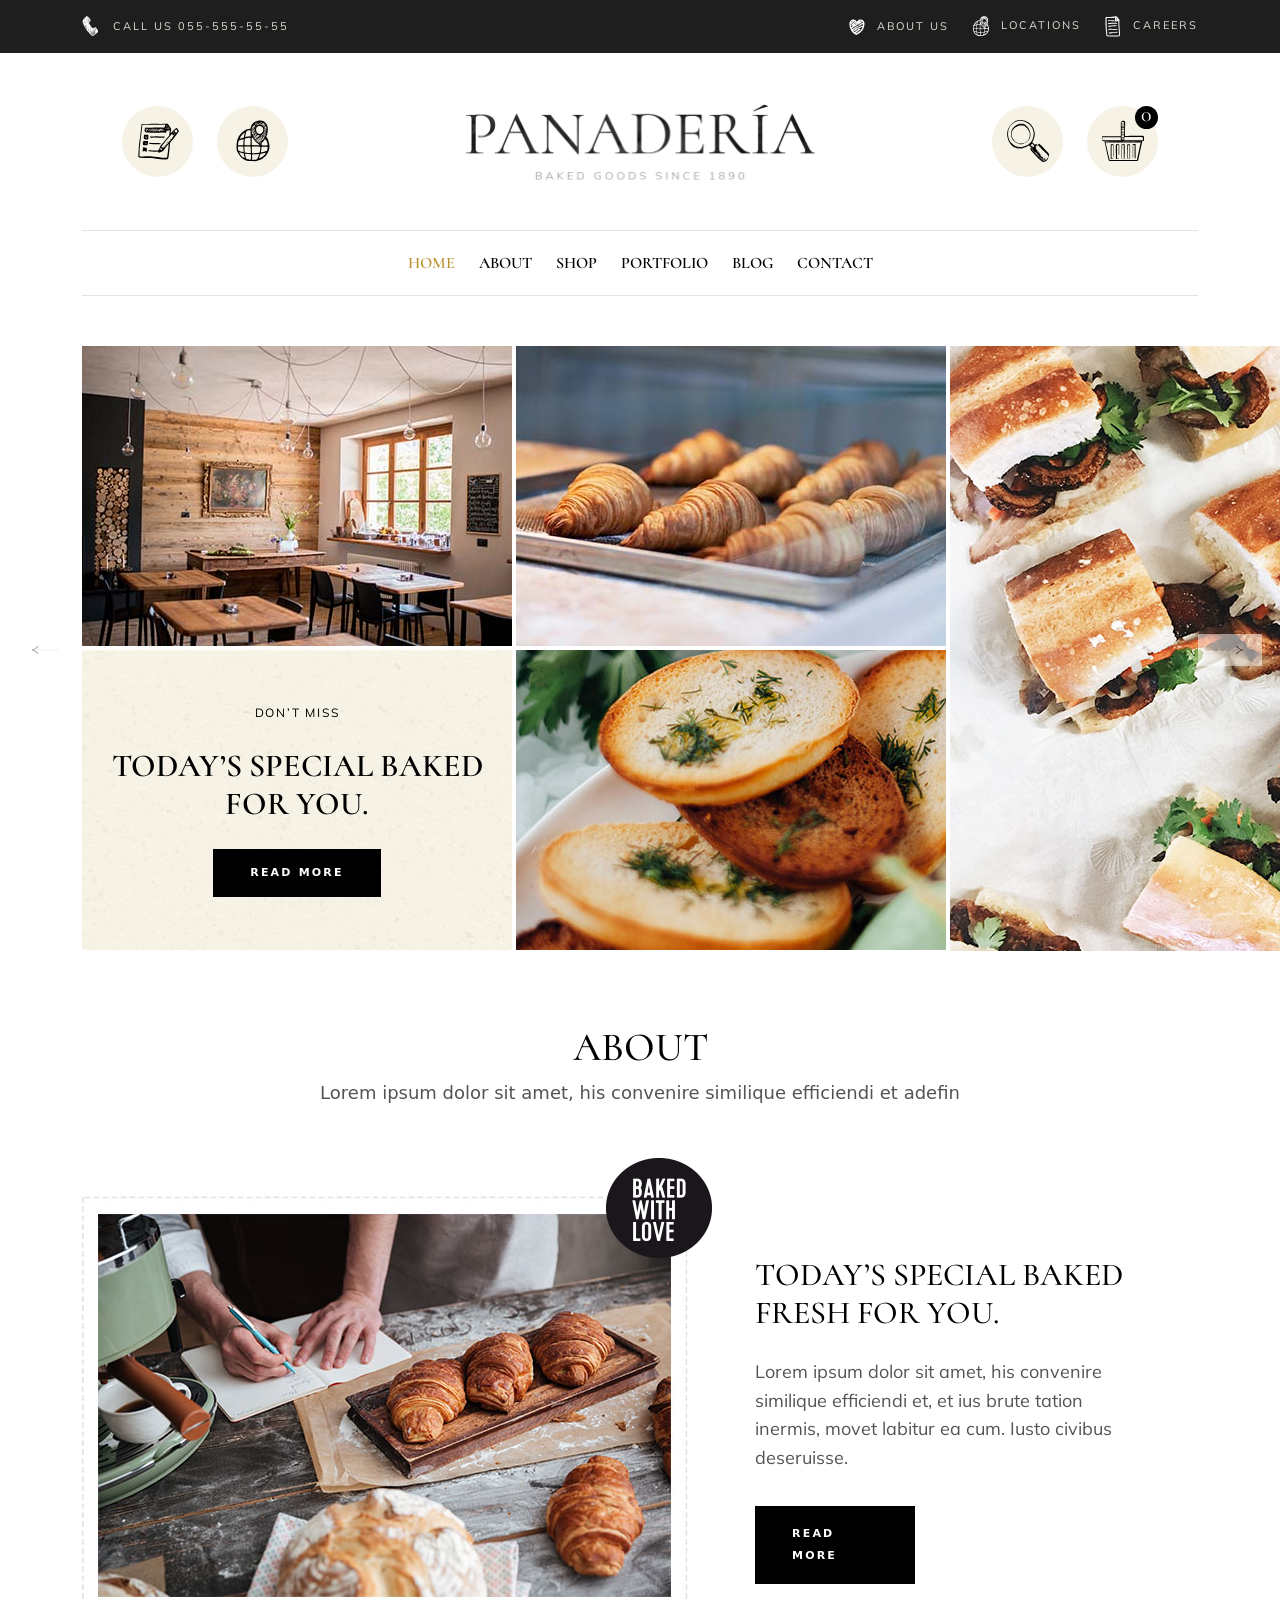
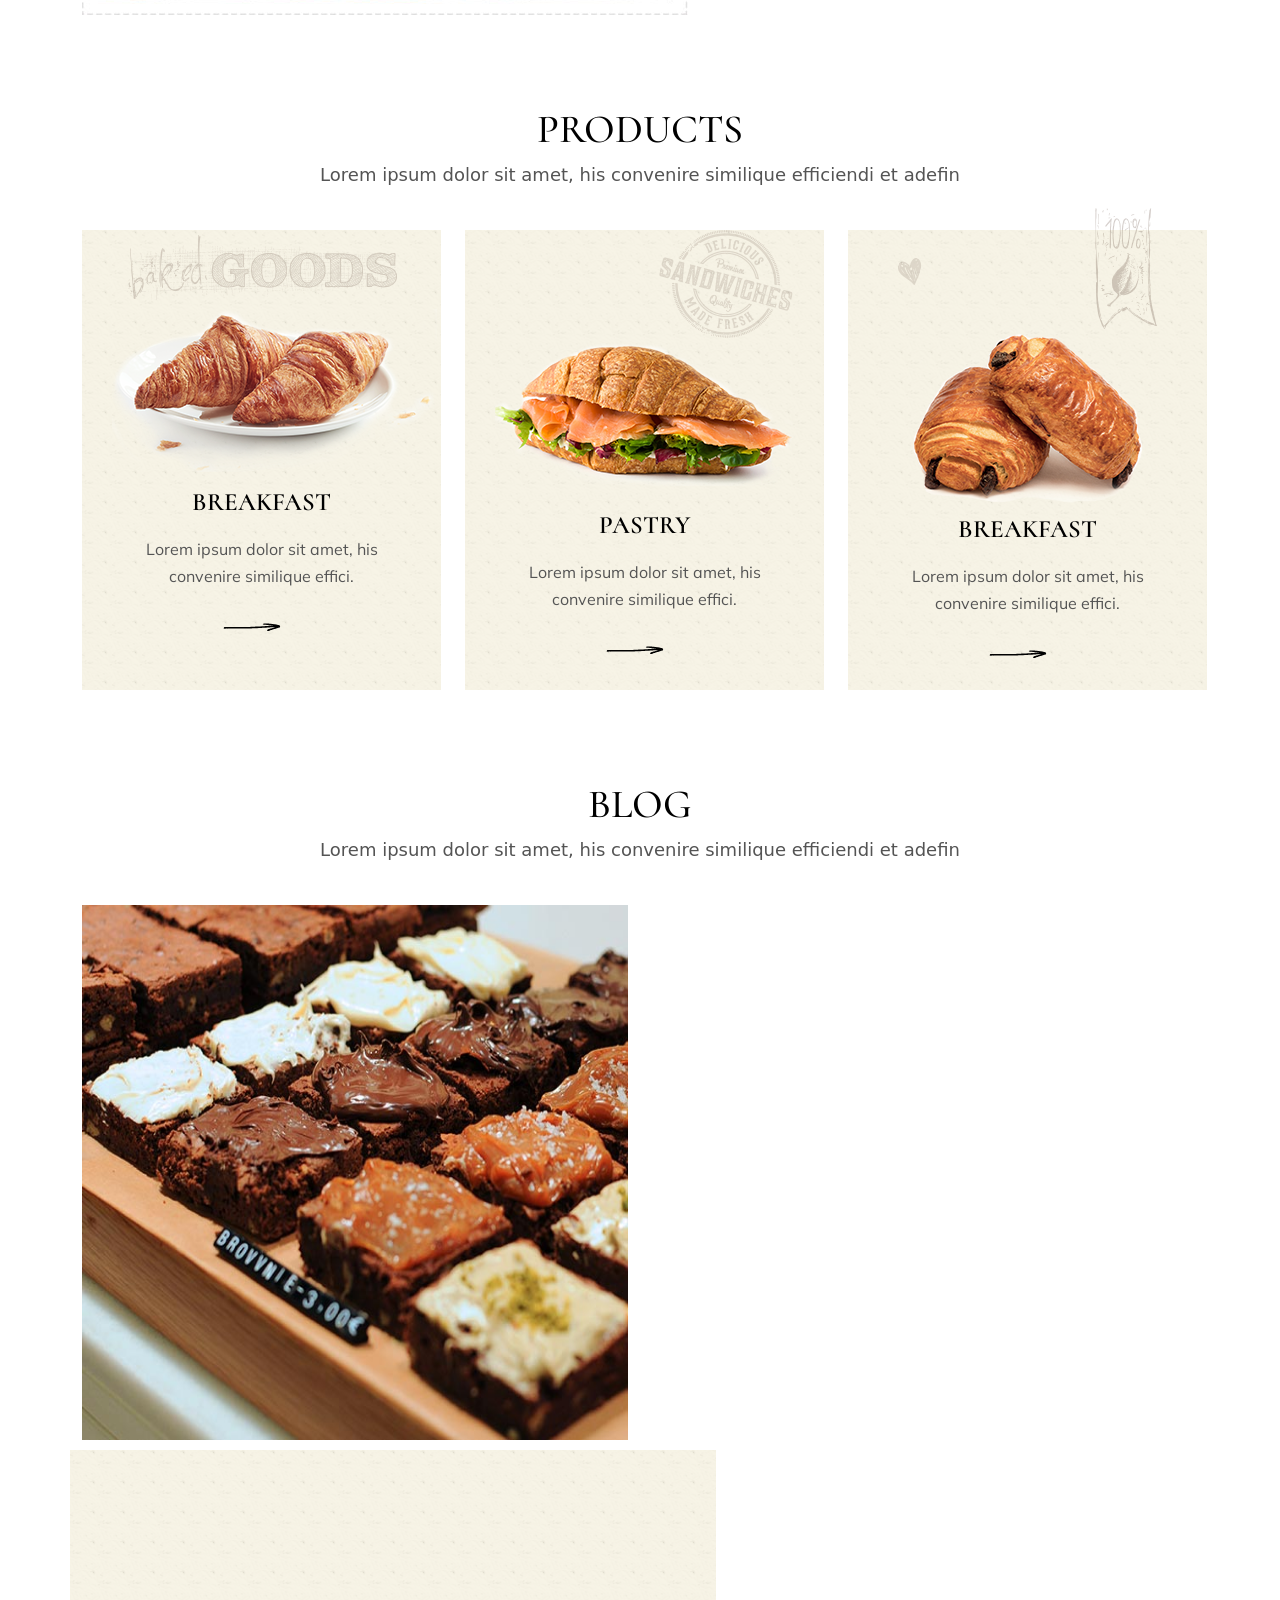
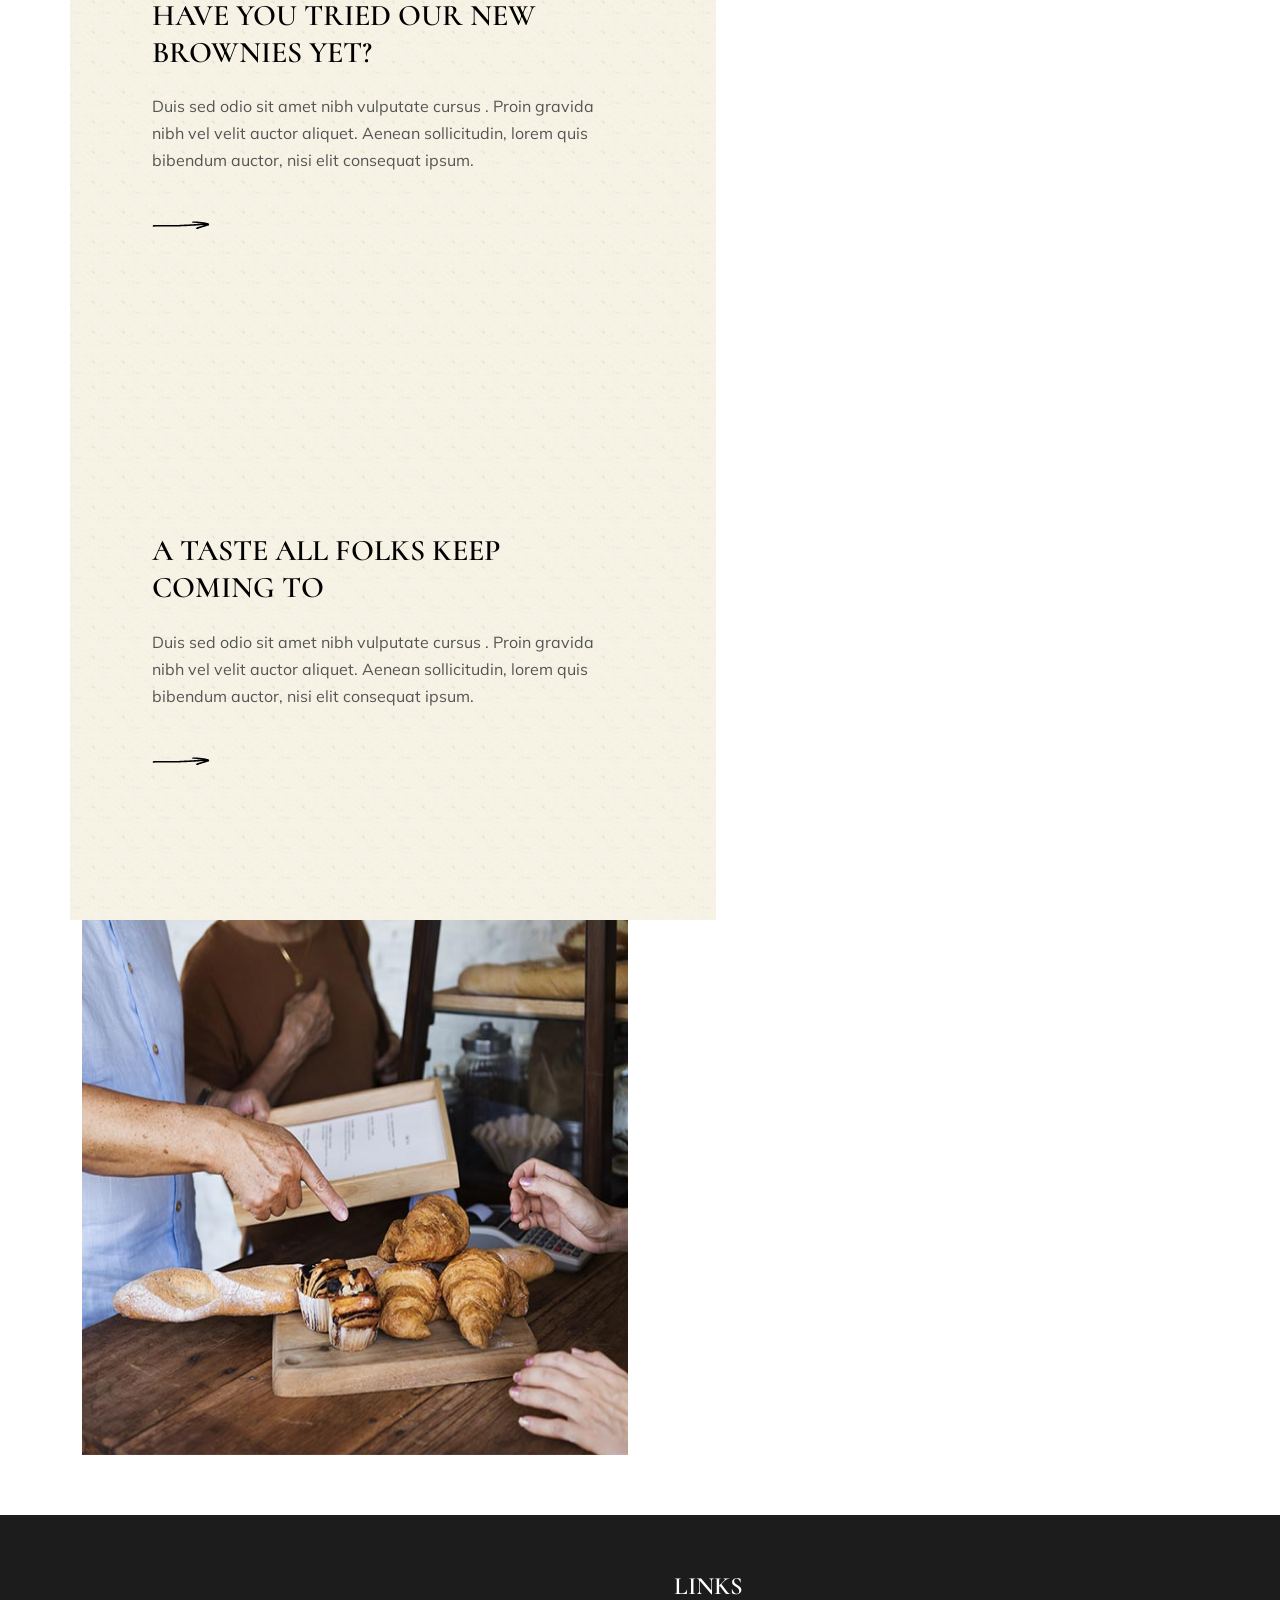
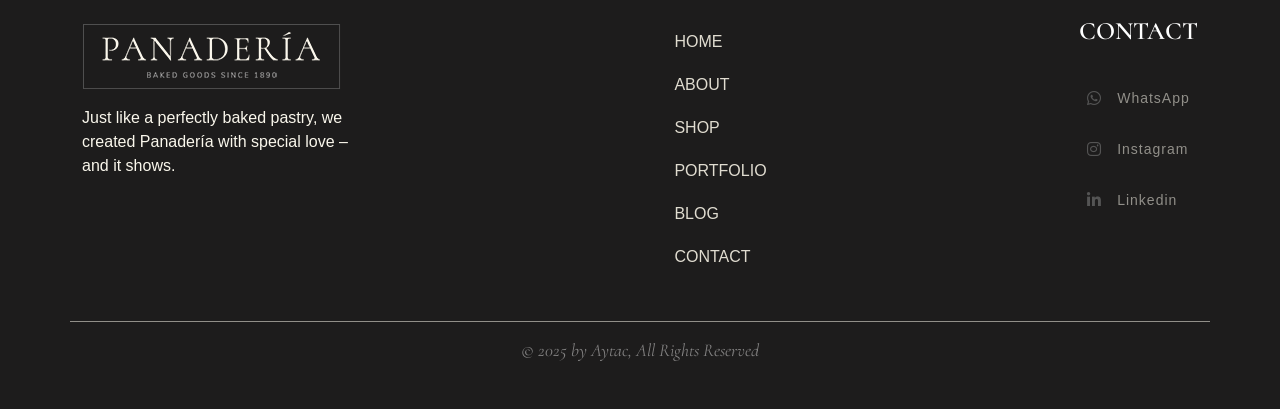
<file: index.html>
<!DOCTYPE html>
<html lang="en">
  <head>
    <meta charset="UTF-8" />
    <meta name="viewport" content="width=device-width, initial-scale=1.0" />
    <title>Panaderia - Home</title>
    <link rel="stylesheet" href="assets/css/style.css" />
    <!-- Font Awesome -->
    <link
      rel="stylesheet"
      href="https://cdnjs.cloudflare.com/ajax/libs/font-awesome/6.7.2/css/all.min.css"
      integrity="sha512-Evv84Mr4kqVGRNSgIGL/F/aIDqQb7xQ2vcrdIwxfjThSH8CSR7PBEakCr51Ck+w+/U6swU2Im1vVX0SVk9ABhg=="
      crossorigin="anonymous"
      referrerpolicy="no-referrer"
    />
    <!-- Bootstrap -->
    <link
      href="https://cdn.jsdelivr.net/npm/bootstrap@5.3.7/dist/css/bootstrap.min.css"
      rel="stylesheet"
      integrity="sha384-LN+7fdVzj6u52u30Kp6M/trliBMCMKTyK833zpbD+pXdCLuTusPj697FH4R/5mcr"
      crossorigin="anonymous"
    />
    <!-- Swiper -->
    <link
      rel="stylesheet"
      href="https://cdn.jsdelivr.net/npm/swiper@11/swiper-bundle.min.css"
    />
  </head>
  <body>
    <!-- scroll top start -->
    <button
      class="page-scroll-button d-flex align-items-center justify-content-center"
    >
      <i class="fa-solid fa-chevron-up"></i>
    </button>
    <!-- scroll top end -->

    <!-- search start -->
    <div class="search-wrapper">
      <form action="" class="d-flex align-items-center justify-content-center">
        <svg
          class="svg-search-opener"
          xmlns="http://www.w3.org/2000/svg"
          xmlns:xlink="http://www.w3.org/1999/xlink"
          x="0px"
          y="0px"
          viewBox="0 0 28 28"
          style="enable-background: new 0 0 28 28"
          xml:space="preserve"
        >
          <g>
            <path
              class="st0"
              d="M27.8,24.2c0-0.1-0.2-0.3-0.2-0.3l-0.4-0.4l-0.7-0.8l-0.3-0.4L25.9,22c-0.1-0.1-0.2-0.3-0.4-0.4l-0.4-0.3
		l-0.2-0.2l-0.2-0.2l-0.4-0.4c-0.2-0.2-0.5-0.5-0.7-0.7c-0.2-0.2-0.5-0.5-0.7-0.7l-0.7-0.8c-0.2-0.2-0.5-0.5-0.7-0.7
		c-0.2-0.2-0.5-0.5-0.8-0.7c-0.3-0.2-0.5-0.5-0.9-0.6c-0.2-0.1-0.3-0.2-0.6-0.2c-0.1,0-0.2,0-0.4,0c0,0-0.1,0-0.1,0l0,0l0,0l0,0l0,0
		l0,0c-0.1,0,0,0,0,0l0,0l-0.1,0c-0.2,0.1-0.3,0.2-0.4,0.4c0,0,0,0,0,0c0,0,0,0,0-0.1c0,0,0-0.1-0.1-0.1c0-0.1-0.1-0.1-0.1-0.2
		c0-0.1-0.1-0.1-0.1-0.2c0-0.1-0.1-0.1-0.1-0.2c-0.1-0.1-0.1-0.1-0.2-0.2c-0.1-0.1-0.1-0.1-0.2-0.2c-0.1-0.1-0.1-0.1-0.2-0.2
		c-0.1-0.1-0.1-0.1-0.2-0.2C17,15,17,15,16.9,14.9c0,0-0.1,0-0.1-0.1l0.1-0.1l0.2-0.3c0.2-0.4,0.4-0.8,0.6-1.2
		c0.1-0.3,0.2-0.6,0.3-1c0.1-0.2,0.2-0.5,0.2-0.7c0.2-0.9,0.4-1.8,0.3-2.6l0-0.3l-0.1-0.3c0-0.1,0-0.2-0.1-0.3l0-0.1l0-0.1l0-0.2
		c-0.1-0.4-0.3-0.8-0.4-1.2c-0.3-0.8-0.7-1.5-1.1-2.2c-0.2-0.3-0.5-0.7-0.7-1c-0.1-0.2-0.3-0.3-0.4-0.4c-0.1-0.1-0.1-0.1-0.2-0.2
		c-0.1-0.1-0.1-0.1-0.2-0.2c-0.6-0.5-1.3-0.9-1.9-1.2c-0.6-0.3-1.3-0.6-2-0.8C10,0,8.7-0.1,7.6,0.1c-1.1,0.2-2,0.6-2.7,1
		C4.3,1.5,3.8,1.9,3.5,2.2C3.3,2.4,3.2,2.5,3.2,2.5C3.1,2.6,3,2.7,3,2.7c0,0,0,0.1,0,0.1c0,0,0,0,0,0c0,0-0.1,0.1-0.2,0.1
		C2.7,3,2.7,3,2.6,3.1C2.5,3.2,2.4,3.3,2.4,3.4C2.3,3.5,2.2,3.6,2.1,3.7C2,3.8,1.9,3.9,1.8,4.1C1.7,4.2,1.6,4.4,1.5,4.6
		C1.3,4.9,1.1,5.3,0.9,5.7C0.7,6.1,0.5,6.6,0.4,7.1c-0.3,1.1-0.4,2.3-0.2,3.7c0.1,0.4,0.2,0.9,0.3,1.3c0.1,0.3,0.2,0.7,0.3,1
		c0.2,0.7,0.6,1.4,1,2.1c0.2,0.3,0.4,0.7,0.7,1c0.3,0.3,0.5,0.6,0.8,0.9c0.3,0.3,0.6,0.5,1,0.8C4.2,17.9,4.3,18,4.4,18
		c0.1,0.1,0.2,0.1,0.3,0.2c0.1,0,0.2,0.1,0.3,0.1c0.1,0,0.2,0.1,0.3,0.1c0.4,0.2,0.8,0.3,1.2,0.4c0.4,0.1,0.9,0.2,1.3,0.2
		c0.4,0,0.9,0,1.3,0c0.4,0,0.9-0.1,1.3-0.2c1.5-0.3,3.1-0.9,4.3-1.9c0,0,0,0,0,0c0,0.1,0.1,0.1,0.1,0.2c0,0.1,0.1,0.1,0.2,0.2
		c0.1,0.1,0.2,0.3,0.3,0.4c0.1,0.1,0.1,0.1,0.2,0.2c0.1,0.1,0.1,0.1,0.2,0.2c0.1,0.1,0.1,0.1,0.2,0.2c0.1,0,0.1,0.1,0.2,0.1
		c0,0,0,0,0.1,0c0,0,0,0,0,0c0,0,0,0,0,0c0,0,0,0,0,0c0,0,0.1,0,0.1,0c0,0,0,0,0,0l-0.3,0.2c-0.1,0-0.2,0.1-0.2,0.2
		c0,0-0.1,0.1-0.1,0.1c0,0.1-0.1,0.1-0.1,0.2c0,0.1,0,0.3,0,0.4c0,0.1,0.1,0.2,0.1,0.3c0.2,0.3,0.4,0.6,0.6,0.9
		c0.5,0.5,0.9,1,1.4,1.5c0.5,0.5,0.9,1,1.4,1.5c0.5,0.5,0.9,1,1.4,1.5l0.4,0.4l0.2,0.2l0.2,0.2l0.4,0.3l0.1,0.1l0,0l0,0l0,0l0,0l0,0
		l0.2,0.2l0.8,0.6l0.2,0.2c0.1,0.1,0.1,0.1,0.2,0.2c0,0,0.1,0.1,0.1,0.1l0.1,0.1c0.1,0.1,0.2,0.1,0.3,0.1c0.4,0.1,0.8,0.1,1.2,0
		c0.4-0.1,0.7-0.2,1.1-0.4l0.1-0.1c0,0,0.1-0.1,0.1-0.1c0,0,0.1-0.1,0.1-0.1l0,0l0,0l0,0c0.1-0.1,0.3-0.3,0.4-0.4
		c0.2-0.3,0.4-0.6,0.6-1c0.1-0.2,0.1-0.4,0.2-0.6c0-0.2,0.1-0.4,0-0.7C27.9,24.4,27.9,24.3,27.8,24.2z M3.9,17.2
		c0.1,0.1,0.3,0.2,0.4,0.3c0.1,0,0.2,0.1,0.2,0.1c0,0,0,0,0,0c0,0-0.1,0-0.1-0.1C4.2,17.4,4,17.3,3.9,17.2z M4.6,17.7
		C4.6,17.7,4.6,17.7,4.6,17.7C4.6,17.7,4.6,17.7,4.6,17.7c0,0,0.1,0,0.2,0l0.1,0c0,0,0,0.1,0,0.1C4.8,17.8,4.7,17.8,4.6,17.7z
		 M5.1,18C5.1,18,5,17.9,5,17.9c0,0,0-0.1,0-0.1c0,0,0.1,0,0.1,0C5.1,17.9,5.1,17.9,5.1,18C5.1,17.9,5.1,18,5.1,18z M5.3,18.1
		C5.3,18,5.3,18,5.3,18.1c0-0.1,0.1-0.1,0.1,0c0,0,0,0,0.1,0c0,0,0,0.1,0,0.1c0,0,0,0,0,0L5.3,18.1z M6.4,18.3c0,0,0,0.1,0,0.1
		c-0.1,0-0.2-0.1-0.3-0.1c0,0,0-0.1,0-0.1C6.2,18.3,6.3,18.3,6.4,18.3z M6,18.4c0,0-0.1,0-0.1,0c0,0,0-0.1,0-0.1c0,0,0.1,0,0.1,0
		C6,18.3,6,18.3,6,18.4z M5.7,18.1c0,0,0,0.1,0,0.1c-0.1,0-0.1,0-0.2-0.1c0,0,0,0,0-0.1c0,0,0,0,0-0.1C5.6,18.1,5.7,18.1,5.7,18.1z
		 M6.5,18.5c0,0,0-0.1,0-0.1c0.1,0,0.1,0,0.2,0c0,0,0,0.1,0,0.1c0,0,0,0-0.1,0C6.6,18.5,6.5,18.5,6.5,18.5z M7.7,18.6
		c0,0.1,0,0.1,0,0.2c-0.1,0-0.2,0-0.3,0c0-0.1,0-0.1,0-0.2C7.5,18.5,7.6,18.6,7.7,18.6z M7.3,18.5c0,0,0,0.1,0,0.2
		c-0.1,0-0.1,0-0.2,0c0-0.1,0-0.1,0-0.2C7.2,18.5,7.2,18.5,7.3,18.5z M7,18.5c0,0,0,0.1,0,0.1c-0.1,0-0.1,0-0.2,0c0,0,0-0.1,0-0.1
		C6.8,18.4,6.9,18.5,7,18.5z M7.8,18.7c0-0.1,0-0.1,0-0.2c0,0,0.1,0,0.1,0c0,0,0,0,0,0c0,0.1,0,0.1,0,0.2
		C7.9,18.7,7.9,18.7,7.8,18.7C7.8,18.7,7.8,18.7,7.8,18.7z M8.3,18.6c0,0,0,0.1,0,0.1c0,0,0,0,0,0c-0.1,0-0.1,0-0.2,0
		c0-0.1,0-0.1,0-0.2C8.1,18.6,8.2,18.6,8.3,18.6z M8.4,18.8C8.4,18.7,8.4,18.7,8.4,18.8c0-0.1,0-0.1,0-0.2c0.1,0,0.1,0,0.2,0
		c0,0,0,0.1,0.1,0.2C8.6,18.8,8.5,18.8,8.4,18.8z M8.9,18.6c0,0.1,0,0.1,0,0.2c0,0-0.1,0-0.1,0c0-0.1,0-0.1-0.1-0.2
		C8.8,18.6,8.8,18.6,8.9,18.6z M9.1,18.8C9.1,18.8,9.1,18.8,9.1,18.8C9,18.7,9,18.7,9,18.6c0.1,0,0.2,0,0.3,0c0,0,0,0.1,0,0.1
		C9.3,18.7,9.2,18.8,9.1,18.8z M10.2,18.5c0,0,0,0.1,0,0.1c-0.1,0-0.1,0-0.2,0c0,0,0,0,0,0c0,0,0-0.1,0-0.1
		C10.1,18.5,10.1,18.5,10.2,18.5z M9.9,18.5c0,0,0,0.1,0,0.1c0,0,0,0,0,0c-0.1,0-0.1,0-0.2,0c0,0,0-0.1,0-0.1
		C9.8,18.6,9.8,18.5,9.9,18.5z M9.6,18.6c0,0,0,0.1,0,0.1c0,0-0.1,0-0.1,0c0,0,0-0.1,0-0.1C9.5,18.6,9.5,18.6,9.6,18.6z M10.4,18.6
		C10.4,18.6,10.4,18.6,10.4,18.6c0,0-0.1-0.1-0.1-0.1c0.1,0,0.1,0,0.2,0c0,0,0,0.1,0,0.1C10.5,18.6,10.5,18.6,10.4,18.6z M13.7,17.3
		C13.7,17.3,13.7,17.3,13.7,17.3C13.7,17.3,13.8,17.3,13.7,17.3C13.8,17.3,13.7,17.3,13.7,17.3z M13.6,17.4
		C13.6,17.4,13.6,17.4,13.6,17.4c-0.1,0.1-0.1,0.1-0.2,0.1c0,0,0,0,0,0C13.4,17.5,13.5,17.4,13.6,17.4z M13.3,17.6
		C13.3,17.6,13.3,17.6,13.3,17.6c-0.1,0.1-0.1,0.1-0.2,0.1c0,0,0,0,0,0C13.1,17.6,13.2,17.6,13.3,17.6z M12.9,17.7
		C12.9,17.7,12.9,17.7,12.9,17.7c-0.1,0.1-0.2,0.1-0.2,0.2c0,0,0,0,0-0.1C12.7,17.8,12.8,17.8,12.9,17.7z M12.5,17.9
		C12.5,17.9,12.6,17.9,12.5,17.9c0,0.1-0.1,0.1-0.2,0.1c0,0,0,0,0-0.1C12.4,17.9,12.5,17.9,12.5,17.9z M12.2,18
		C12.2,18,12.2,18,12.2,18c0,0.1-0.1,0.1-0.1,0.1c0,0,0-0.1,0-0.1C12.1,18,12.2,18,12.2,18z M11.9,18.1C11.9,18.1,12,18.1,11.9,18.1
		c0,0.1-0.1,0.1-0.2,0.2c0,0,0-0.1-0.1-0.1C11.8,18.1,11.9,18.1,11.9,18.1z M11.6,18.2C11.6,18.2,11.6,18.3,11.6,18.2
		c0,0.1-0.2,0.2-0.3,0.2c0,0,0-0.1,0-0.1C11.4,18.3,11.5,18.2,11.6,18.2z M11.2,18.3c0,0,0,0.1,0,0.1c-0.1,0-0.1,0-0.2,0
		c0,0,0-0.1,0-0.1c0,0,0,0,0,0C11,18.3,11.1,18.3,11.2,18.3z M10.9,18.4C10.9,18.4,10.9,18.4,10.9,18.4c0,0.1,0.1,0.1,0.1,0.1
		c-0.1,0-0.2,0-0.2,0.1c0,0,0-0.1,0-0.1C10.7,18.4,10.8,18.4,10.9,18.4z M15,15.7c-1.3,1.1-2.9,1.8-4.5,2.1
		c-1.6,0.3-3.4,0.2-4.8-0.4c-0.1,0-0.2-0.1-0.3-0.1l-0.1-0.1l-0.1-0.1c-0.1,0-0.2-0.1-0.3-0.1l-0.2-0.1c-0.3-0.2-0.6-0.4-0.9-0.7
		c-0.3-0.3-0.6-0.5-0.8-0.8c-0.1-0.1-0.1-0.1-0.2-0.2c-0.1-0.1-0.1-0.1-0.2-0.2c-0.1-0.1-0.2-0.3-0.3-0.4c-0.2-0.3-0.4-0.6-0.6-0.9
		c-0.2-0.3-0.3-0.6-0.4-1c-0.2-0.6-0.4-1.3-0.5-1.9c-0.1-0.6-0.1-1.3-0.1-1.8c0-0.6,0.1-1.1,0.2-1.6C0.8,7,0.9,6.8,1,6.5
		C1,6.4,1.1,6.2,1.2,6c0.2-0.4,0.4-0.8,0.5-1.2c0.4-0.7,0.7-1.2,1-1.5c0.1-0.1,0.1-0.1,0.2-0.2C3,3.1,3,3.1,3.1,3c0,0,0.1,0,0.1-0.1
		c0,0,0.1,0,0.1,0c0,0,0,0,0.1-0.1c0,0,0,0,0,0c0,0,0,0,0,0c0.1-0.1,0.2-0.2,0.4-0.3c0.3-0.3,0.8-0.6,1.4-1c0.7-0.4,1.5-0.7,2.5-0.9
		c1-0.2,2.2-0.1,3.4,0.3C11.8,1,12.4,1.3,13,1.6c0.6,0.3,1.2,0.7,1.8,1.2C14.9,2.9,14.9,2.9,15,3c0.1,0.1,0.1,0.1,0.2,0.2
		c0.1,0.1,0.3,0.3,0.4,0.4c0.2,0.3,0.5,0.6,0.7,0.9c0.4,0.7,0.8,1.4,1,2.1c0.1,0.4,0.3,0.8,0.4,1.2l0,0.1l0,0.1l0,0.1
		c0,0.1,0.1,0.2,0.1,0.3l0,0.3l0,0.3c0,0.8-0.1,1.6-0.3,2.4c-0.1,0.4-0.2,0.8-0.4,1.2c-0.2,0.4-0.3,0.8-0.5,1.1L16.4,14l-0.2,0.3
		c-0.1,0.1-0.1,0.2-0.2,0.3c-0.1,0.1-0.1,0.2-0.2,0.2C15.6,15.1,15.3,15.4,15,15.7z M15.5,17.1c0,0-0.1-0.1-0.1-0.1
		c0.1,0,0.1,0,0.2,0C15.5,17,15.5,17.1,15.5,17.1C15.5,17.1,15.5,17.1,15.5,17.1z M15.5,16.8c-0.1,0-0.2,0-0.2,0c0,0,0,0,0,0
		c0,0,0,0-0.1-0.1c0.1,0,0.1-0.1,0.2-0.1c0,0,0.1-0.1,0.1-0.1c0,0,0,0,0,0c0,0,0,0,0.1,0C15.5,16.6,15.5,16.7,15.5,16.8z M15.6,17.2
		c0-0.1,0-0.2,0-0.2c0,0,0.1,0,0.1,0c0,0,0.1,0,0.1,0c0,0.1,0,0.2,0,0.3C15.8,17.2,15.7,17.2,15.6,17.2
		C15.7,17.2,15.6,17.2,15.6,17.2z M15.8,17.4c0,0-0.1-0.1-0.1-0.1c0,0,0.1,0,0.1,0C15.9,17.4,15.9,17.4,15.8,17.4
		C15.9,17.4,15.8,17.4,15.8,17.4z M16.2,17.8C16.2,17.8,16.2,17.8,16.2,17.8c-0.1-0.1-0.1-0.2-0.2-0.2c0,0,0,0,0,0
		c0.1,0,0.1,0,0.2,0C16.2,17.7,16.2,17.7,16.2,17.8C16.2,17.8,16.2,17.8,16.2,17.8z M16.2,17.5c-0.1,0-0.1,0-0.2,0c0,0,0,0-0.1,0
		c0-0.1,0-0.1,0-0.2c0,0,0.1,0,0.1,0c0,0,0.1,0,0.1,0C16.2,17.3,16.2,17.4,16.2,17.5z M16.3,17.6c0.1,0,0.2,0,0.2,0
		c0,0.1,0,0.1,0,0.2c0,0,0,0.1,0,0.1c0,0-0.1,0-0.1,0c0,0-0.1,0-0.1,0c0,0,0-0.1,0-0.1C16.4,17.7,16.4,17.7,16.3,17.6z M16.4,18
		c0,0,0.1,0,0.1,0c0,0,0,0,0.1,0c0,0.1,0,0.2,0,0.3c0,0,0,0,0,0c0,0,0,0-0.1-0.1c0,0,0,0-0.1-0.1C16.4,18.1,16.4,18,16.4,18z
		 M16.3,19.6C16.3,19.6,16.3,19.6,16.3,19.6C16.3,19.6,16.2,19.6,16.3,19.6C16.3,19.6,16.3,19.6,16.3,19.6
		C16.3,19.6,16.3,19.6,16.3,19.6z M16.3,19.5C16.3,19.5,16.3,19.5,16.3,19.5C16.2,19.5,16.2,19.5,16.3,19.5c-0.1-0.1-0.1-0.1,0-0.2
		c0,0,0,0,0.1,0C16.3,19.3,16.3,19.4,16.3,19.5z M16.4,19.8c0-0.1,0-0.1,0-0.2c0,0,0,0,0,0c0,0,0,0,0,0c0.1,0,0.1,0,0.2,0
		c0,0,0,0,0,0.1c0,0.1,0,0.2,0,0.2c0,0,0,0,0,0C16.5,19.9,16.5,19.9,16.4,19.8C16.4,19.9,16.4,19.9,16.4,19.8z M16.5,20
		C16.5,20,16.5,20,16.5,20c0.1,0,0.1,0,0.1,0c0,0.1,0,0.1,0,0.2C16.6,20.1,16.5,20,16.5,20z M16.6,19.4c-0.1,0-0.1,0-0.2,0
		c0-0.1,0-0.1,0-0.2c0.1,0,0.1,0,0.2,0C16.6,19.3,16.6,19.3,16.6,19.4z M16.6,19.1c-0.1,0-0.2,0-0.2,0.1c0,0,0,0,0,0l0,0
		c0,0,0,0,0,0l0.2-0.2c0,0,0,0,0,0C16.7,18.9,16.7,19,16.6,19.1z M16.6,17C16.6,17,16.6,17,16.6,17c0,0-0.1,0.1-0.1,0.3
		c0,0.1,0,0.1,0,0.2c-0.1,0-0.1,0-0.2,0c0-0.1,0-0.2,0-0.2c0-0.1,0-0.2,0-0.2c0,0,0,0,0,0c0,0,0,0,0,0c0,0,0,0.1,0,0.2
		c0,0-0.1,0-0.1,0c0,0-0.1,0-0.1,0c0-0.1,0-0.2,0-0.3c0.1,0,0.1,0,0.2,0c0.1,0,0.2,0,0.2,0l0,0c0,0,0,0,0,0c0,0,0,0,0,0
		c0,0-0.1,0-0.2,0c-0.1,0-0.1,0-0.2,0c0-0.1,0-0.2,0-0.2c0,0,0,0,0,0c0,0,0,0,0,0c0,0,0,0.1,0,0.2c0,0-0.1,0-0.1,0c0,0,0,0-0.1,0
		c0-0.1,0-0.2,0-0.3c0.1,0,0.1,0,0.2,0c0.1,0,0.1,0,0.1,0c0,0,0,0,0,0c0,0,0,0,0,0c0,0,0,0-0.1,0c-0.1,0-0.1,0-0.2,0c0,0,0,0,0,0
		c0.2-0.2,0.5-0.5,0.7-0.7c0.1-0.1,0.1-0.2,0.2-0.3c0,0,0.1-0.1,0.1-0.1c0,0,0,0,0,0c0,0.1,0.1,0.1,0.1,0.2c0,0.1,0.1,0.1,0.1,0.2
		c0.1,0.1,0.2,0.3,0.3,0.4c0.1,0.1,0.1,0.1,0.2,0.2c0.1,0.1,0.1,0.1,0.2,0.2c0.1,0.1,0.1,0.1,0.2,0.2c0.1,0.1,0.1,0.1,0.2,0.1
		c0,0,0.1,0.1,0.1,0.1c0,0-0.1,0.1-0.1,0.1c-0.3,0.3-0.6,0.6-0.9,0.9c0,0-0.1,0-0.1,0c-0.1,0-0.1,0-0.2,0c0,0,0-0.1,0-0.1
		c0-0.1,0-0.1,0-0.2c0,0,0,0,0,0c0.1,0,0.2,0,0.2,0l0,0c0,0,0,0,0,0c0,0,0,0,0,0c0,0-0.1,0-0.2,0c0,0,0,0,0,0c0-0.1,0-0.2,0-0.2
		C16.7,17.1,16.7,17,16.6,17C16.7,17,16.7,17,16.6,17z M16.7,18c0.1,0,0.2,0,0.2,0c0,0,0,0,0,0c-0.1,0.1-0.2,0.2-0.3,0.3
		C16.7,18.2,16.7,18.1,16.7,18z M16.9,19.5c0,0.1,0,0.1,0,0.2c0,0,0,0.1,0,0.1c0,0,0,0-0.1,0c0,0-0.1,0-0.1,0c0-0.1,0-0.1,0-0.2
		c0,0,0-0.1,0-0.1C16.8,19.5,16.9,19.5,16.9,19.5z M16.7,19.4c0-0.1,0-0.1,0-0.2c0,0,0,0,0,0c0.1,0,0.1,0,0.2-0.1c0,0.1,0,0.1,0,0.2
		c0,0,0,0,0,0C16.9,19.4,16.8,19.4,16.7,19.4z M16.7,19.9c0,0,0.1,0,0.1,0c0,0,0,0,0.1,0c0,0,0,0.1,0,0.1c0,0,0,0,0,0.1
		c-0.1,0-0.2,0-0.2,0C16.7,20.1,16.7,20,16.7,19.9z M17,20.5C16.9,20.5,16.9,20.4,17,20.5c-0.1-0.1-0.2-0.2-0.2-0.2
		c0.1,0,0.1,0,0.2,0C17,20.3,17,20.4,17,20.5C17,20.5,17,20.5,17,20.5z M17.1,20c0,0,0-0.1,0-0.1c0.1,0,0.1,0,0.2,0c0,0,0.1,0,0.1,0
		c0,0,0,0.1,0,0.1c0,0,0,0.1,0,0.1C17.2,20.1,17.1,20.1,17.1,20C17.1,20.1,17.1,20,17.1,20z M17.1,20.2c0.1,0,0.2,0,0.2,0
		c0,0.1,0,0.1,0,0.2c-0.1,0-0.1,0-0.2,0C17.1,20.4,17.1,20.3,17.1,20.2z M17.1,20.6C17.1,20.6,17.1,20.6,17.1,20.6
		c0.1,0,0.1,0,0.2-0.1c0,0,0,0,0,0c0,0.1,0,0.2,0,0.2C17.2,20.7,17.2,20.7,17.1,20.6z M17.4,20.6C17.4,20.6,17.4,20.5,17.4,20.6
		c0.1-0.1,0.2-0.1,0.3-0.1c0,0.1,0,0.2,0,0.3c-0.1,0-0.1,0-0.2,0c0,0-0.1,0-0.1,0C17.4,20.8,17.4,20.7,17.4,20.6z M17.6,21.1
		c-0.1,0-0.1-0.1-0.2-0.1c0,0,0,0,0.1,0c0,0,0.1,0,0.1,0C17.7,21,17.7,21.1,17.6,21.1L17.6,21.1z M18,21.5l-0.2-0.2c0,0,0,0,0,0
		c0.1,0,0.1,0,0.2,0C18,21.3,18,21.4,18,21.5z M18,20.9c0,0.1,0,0.1,0,0.2c-0.1,0-0.1,0-0.2,0c0-0.1,0-0.2,0-0.2
		C17.9,20.9,17.9,20.9,18,20.9C18,20.9,18,20.9,18,20.9z M18.1,20.9C18.1,20.9,18.1,20.9,18.1,20.9C18.1,20.9,18.1,20.9,18.1,20.9
		c0.1,0,0.2-0.1,0.2-0.1c0,0.1,0,0.2,0,0.2c-0.1,0-0.1,0-0.2,0C18.1,21,18.1,21,18.1,20.9z M18.1,21.5c0-0.1,0-0.2,0-0.2
		c0,0,0,0,0,0c0.1,0,0.1,0,0.2,0c0,0,0,0,0,0c0,0.1,0,0.2,0,0.2c0,0,0,0,0,0C18.3,21.5,18.2,21.5,18.1,21.5
		C18.1,21.5,18.1,21.5,18.1,21.5z M18.1,21.6c0.1,0,0.1,0,0.2,0c0,0.1,0,0.2,0,0.2L18.1,21.6z M18.5,21.6
		C18.5,21.6,18.5,21.6,18.5,21.6c0.2,0,0.2-0.1,0.2-0.1c0,0,0,0,0,0c0,0,0,0,0,0c0,0,0,0-0.1,0c0,0-0.1,0-0.1,0c0-0.1,0-0.1,0-0.2
		c0,0,0,0,0,0c0.1,0,0.1,0,0.2,0c0.1,0,0.1,0,0.2,0c0,0,0,0.1,0,0.2c0,0.1,0,0.3,0,0.5c0,0-0.1,0-0.1,0c-0.1,0-0.1,0-0.2,0
		C18.5,21.7,18.5,21.6,18.5,21.6z M18.8,22.2c-0.1-0.1-0.2-0.2-0.3-0.3c0,0,0,0,0-0.1c0,0,0.1,0,0.2,0c0,0,0.1,0,0.1,0c0,0,0,0,0,0
		C18.8,22,18.8,22.1,18.8,22.2C18.8,22.2,18.8,22.2,18.8,22.2z M18.9,21.9C18.9,21.9,18.9,21.9,18.9,21.9c0.1,0,0.2,0,0.3,0
		c0,0,0,0,0,0c0,0.1,0,0.2,0,0.3c0,0,0,0,0,0.1c0,0,0,0,0,0c-0.1,0-0.1,0-0.2,0c0,0-0.1,0-0.1,0C18.9,22.1,18.9,22,18.9,21.9z
		 M18.9,22.4C18.9,22.4,18.9,22.3,18.9,22.4c0-0.1,0.1-0.1,0.1-0.1c0.1,0,0.1,0,0.2,0c0,0,0,0,0,0c0,0.1,0,0.2,0,0.3
		c0,0-0.1,0-0.1,0C19.1,22.5,19,22.4,18.9,22.4z M19.2,22.7C19.2,22.7,19.3,22.7,19.2,22.7C19.3,22.7,19.3,22.7,19.2,22.7
		C19.3,22.7,19.2,22.7,19.2,22.7z M19.4,22.3c0.1,0,0.1,0,0.2,0c0.1,0,0.1,0,0.1,0c0,0,0,0,0,0c0,0,0,0,0,0c0,0-0.1,0-0.2,0
		c0,0-0.1,0-0.2,0c0,0,0,0,0-0.1c0-0.1,0-0.2,0-0.3c0.1,0,0.3,0,0.4,0c0,0,0,0.1,0,0.3c0,0.1,0,0.3,0,0.5c-0.1,0-0.3,0-0.4,0
		C19.4,22.5,19.4,22.4,19.4,22.3z M19.4,22.8c0,0,0-0.1,0-0.1c0.1,0,0.2,0,0.4,0c0,0.1,0,0.2,0,0.4c0,0-0.1,0-0.1,0c0,0-0.1,0-0.1,0
		C19.5,23,19.5,22.9,19.4,22.8z M19.8,23.3c0,0-0.1-0.1-0.1-0.1c0,0,0,0,0,0c0,0,0.1,0,0.1,0C19.8,23.2,19.8,23.2,19.8,23.3
		C19.8,23.2,19.8,23.2,19.8,23.3L19.8,23.3z M19.9,22.2C19.9,22.2,19.9,22.2,19.9,22.2c0.2,0,0.3,0,0.4,0c0,0.1,0,0.2,0,0.3
		c-0.1,0-0.2,0-0.4,0C19.9,22.4,19.9,22.3,19.9,22.2z M19.9,22.6c0.1,0,0.3,0,0.4,0c0,0.1,0,0.2,0,0.3c0,0,0,0.1,0,0.1
		c-0.1,0-0.2,0-0.3,0c0,0-0.1,0-0.1,0C19.9,22.9,19.9,22.8,19.9,22.6z M20,23.4L20,23.4c-0.1-0.1-0.1-0.2-0.1-0.2c0,0,0-0.1,0-0.1
		c0,0,0.1,0,0.1,0c0.1,0,0.2,0,0.3,0c0,0.1,0,0.2,0,0.3C20.2,23.4,20.2,23.4,20,23.4C20.1,23.4,20,23.4,20,23.4z M20.3,23.7
		l-0.2-0.2c0,0,0,0,0,0c0.1,0,0.2,0,0.2,0C20.4,23.6,20.4,23.7,20.3,23.7C20.4,23.7,20.3,23.7,20.3,23.7z M20.4,23.1
		c0.1,0,0.2,0,0.3,0c0,0.1,0,0.2,0,0.3c0,0-0.1,0-0.1,0c-0.1,0-0.1,0-0.2,0C20.5,23.3,20.4,23.2,20.4,23.1z M20.5,23.5
		c0.1,0,0.1,0,0.2,0c0,0,0.1,0,0.1,0c0,0.1,0,0.1,0,0.2c0,0,0,0,0,0.1c-0.1,0-0.2,0-0.3,0C20.5,23.6,20.5,23.6,20.5,23.5z
		 M20.7,24.1L20.5,24c0,0,0-0.1,0-0.1c0.1,0,0.2,0,0.3,0c0,0.1,0,0.2,0,0.3C20.8,24.1,20.8,24.1,20.7,24.1z M20.8,24.3
		C20.8,24.3,20.9,24.3,20.8,24.3C20.9,24.3,20.9,24.3,20.8,24.3L20.8,24.3z M20.9,23.8c0.1,0,0.2,0,0.2,0c0,0,0,0,0,0c0,0,0,0,0,0
		l0,0C21.1,23.7,21,23.7,20.9,23.8c0-0.1,0-0.1,0-0.2c0-0.1,0-0.1,0-0.2c0.1,0,0.2,0,0.3,0c0,0.1,0,0.1,0,0.2c0,0.1,0,0.3,0,0.5
		c-0.1,0-0.2,0-0.3,0C21,24,21,23.9,20.9,23.8z M21,24.5C21,24.4,21,24.4,21,24.5c0-0.1,0-0.2,0-0.2c0.1,0,0.2,0,0.3,0
		c0,0.1,0,0.1,0,0.2c0,0.1,0,0.1,0,0.2c-0.1,0-0.1,0-0.2,0L21,24.5z M21.2,24.7L21.2,24.7C21.3,24.7,21.3,24.7,21.2,24.7
		C21.3,24.7,21.3,24.7,21.2,24.7L21.2,24.7z M21.5,24.9c0-0.1,0-0.1,0-0.2c0,0,0,0,0,0c0.1,0,0.2,0,0.3,0c0,0,0,0,0,0.1
		c0,0.1,0,0.2,0,0.2C21.7,25,21.6,25,21.5,24.9L21.5,24.9z M21.8,25.2l-0.1-0.1c0,0,0.1,0,0.1,0c0,0,0,0,0,0
		C21.8,25.1,21.8,25.2,21.8,25.2L21.8,25.2z M22,25.4L22,25.4L22,25.4c-0.1-0.2-0.1-0.3-0.1-0.4c0,0,0.1,0,0.1,0c0.1,0,0.1,0,0.2,0
		c0,0.1,0,0.1,0,0.2c0,0.1,0,0.1,0,0.2c0,0,0,0,0,0C22.1,25.4,22.1,25.4,22,25.4z M22.1,25.5c0,0,0.1,0,0.1,0c0,0,0,0,0,0
		c0,0,0,0,0,0.1c0,0,0,0,0,0.1L22.1,25.5z M22.3,25.2c0-0.1,0-0.1,0-0.2c0.1,0,0.2,0,0.2,0c0,0,0,0,0,0c0,0,0,0,0,0
		c0,0.1,0,0.2,0,0.4c0,0-0.1,0-0.1,0c-0.1,0-0.1,0-0.2,0c0,0,0,0,0,0C22.4,25.3,22.3,25.3,22.3,25.2z M22.4,25.8L22.4,25.8
		L22.4,25.8c-0.1-0.1-0.1-0.2-0.1-0.3c0,0,0,0,0,0c0.1,0,0.1,0,0.2,0c0,0,0.1,0,0.1,0c0,0,0,0.1,0,0.1c0,0.1,0,0.1,0,0.2
		C22.6,25.8,22.5,25.8,22.4,25.8L22.4,25.8z M22.6,25.9c0,0,0.1,0,0.1,0c0,0,0,0,0,0c0,0,0,0.1,0,0.1L22.6,25.9z M22.8,25.6
		c0,0,0-0.1,0-0.1c0,0,0.1,0,0.1,0c0,0,0.1,0,0.1,0c0,0,0,0.1,0,0.2c0,0,0,0.1,0,0.1c0,0-0.1,0-0.1,0c-0.1,0-0.1,0-0.2,0
		c0,0,0,0,0,0C22.8,25.7,22.8,25.7,22.8,25.6z M22.9,26.2l-0.1-0.1c0-0.1,0-0.1,0-0.2c0,0,0,0,0,0c0.1,0,0.1,0,0.2,0
		c0,0,0.1,0,0.1,0c0,0.1,0,0.2,0,0.3c0,0,0,0,0,0c0,0,0,0-0.1,0C23,26.2,23,26.2,22.9,26.2z M23.1,26.3
		C23.1,26.3,23.1,26.3,23.1,26.3C23.1,26.3,23.1,26.3,23.1,26.3c0.1,0,0.1,0.1,0.1,0.1L23.1,26.3z M23.2,25.6c0-0.1,0-0.2,0-0.2
		c0.2,0,0.3-0.1,0.4-0.1c0,0.1,0,0.2,0,0.3c-0.1,0-0.2,0-0.3,0c0,0-0.1,0-0.1,0C23.2,25.7,23.2,25.6,23.2,25.6z M23.3,26.1
		c0-0.1,0-0.2,0-0.3c0,0,0.1,0,0.1,0c0.1,0,0.2,0,0.2-0.1c0,0.1,0,0.1,0,0.2c0,0.1,0,0.1,0,0.2c0,0-0.1,0-0.1,0
		C23.5,26.1,23.4,26.1,23.3,26.1C23.3,26.2,23.3,26.1,23.3,26.1z M23.4,26.6l-0.1-0.1c0-0.1,0-0.1,0-0.2c0.1,0,0.2,0,0.3,0
		c0.1,0,0.1,0,0.1,0c0,0.1,0,0.2,0,0.3c0,0-0.1,0-0.1,0C23.5,26.6,23.5,26.6,23.4,26.6z M23.7,26.8l-0.2-0.1c0,0,0.1,0,0.1,0
		c0,0,0.1,0,0.1,0C23.7,26.7,23.7,26.8,23.7,26.8C23.7,26.8,23.7,26.8,23.7,26.8z M23.9,26.9C23.9,26.9,23.9,26.9,23.9,26.9
		c0-0.1,0-0.2,0-0.2c0.1,0,0.2,0,0.3,0c0,0,0,0,0,0.1c0,0.1,0,0.1,0,0.2c-0.1,0-0.1,0-0.2,0C24,26.9,23.9,26.9,23.9,26.9z
		 M24.3,27.1c-0.1,0-0.1,0-0.2-0.1L24,27c0,0,0,0,0,0c0.1,0,0.2,0,0.2,0C24.2,27,24.3,27.1,24.3,27.1C24.3,27.1,24.3,27.1,24.3,27.1
		z M24.4,27.2c0-0.1,0-0.1,0-0.2c0,0,0,0,0,0c0.1,0,0.2-0.1,0.2-0.1l0,0c0,0,0,0,0,0c0,0,0,0,0,0c0,0-0.1,0-0.2,0c0,0,0,0,0,0
		c0-0.1,0-0.1,0-0.2c0,0,0,0,0-0.1c0,0,0,0,0.1,0c0.1,0,0.2,0,0.3,0c0,0.1,0,0.3,0,0.5c0,0,0,0.1,0,0.1
		C24.6,27.2,24.5,27.2,24.4,27.2z M24.8,26.3C24.8,26.3,24.7,26.3,24.8,26.3C24.7,26.2,24.7,26.3,24.8,26.3c-0.1,0-0.1,0.1-0.1,0.2
		c-0.1,0-0.2,0-0.3,0c0,0,0,0-0.1,0c0-0.1,0-0.2,0-0.3c0.1,0,0.2,0,0.3,0c0.2,0,0.3-0.1,0.4-0.1c0,0,0.1,0,0.1,0c0,0.1,0,0.2,0,0.4
		c-0.1,0-0.2,0-0.3,0C24.8,26.3,24.8,26.3,24.8,26.3z M25.1,27.2c-0.1,0-0.1,0-0.2,0c0,0,0-0.1,0-0.1c0-0.2,0-0.4-0.1-0.5
		c0.1,0,0.2,0,0.3-0.1c0,0.1,0,0.2,0,0.3c-0.1,0-0.2,0.1-0.2,0.1c0,0,0,0,0,0c0,0,0,0,0,0c0,0,0.1,0,0.2,0c0,0,0,0,0,0.1
		c0,0.1,0,0.1,0,0.2C25.2,27.1,25.1,27.1,25.1,27.2z M25.3,27.1c0,0,0-0.1,0-0.2c0,0,0,0,0-0.1c0.1,0,0.3,0,0.4-0.1c0,0,0,0.1,0,0.1
		C25.6,27,25.5,27,25.3,27.1z M25.9,26.8C25.9,26.8,25.9,26.8,25.9,26.8C25.9,26.8,25.9,26.8,25.9,26.8L25.9,26.8z M27,25.4
		c-0.1,0.3-0.3,0.5-0.5,0.8c-0.1,0.1-0.1,0.1-0.2,0.2c0,0,0,0,0,0c0-0.1,0-0.2,0-0.2c0,0,0,0,0,0c0,0,0,0,0,0c0,0,0,0.1,0,0.2
		c0,0,0,0.1,0,0.1c0,0,0,0,0,0l0,0l0,0c0,0,0,0,0,0l0,0c-0.1,0-0.1,0-0.2,0c0,0,0,0-0.1,0c0-0.1,0-0.2,0-0.3c0-0.1,0-0.2,0-0.2
		c0,0,0,0,0,0c0,0,0,0,0,0c0,0,0,0.1,0,0.2c0,0.1,0,0.2,0,0.3c-0.1,0-0.1,0-0.2,0c-0.1,0-0.2,0-0.3,0c0-0.1,0-0.2,0-0.3
		c0.1,0,0.2-0.1,0.2-0.1c0,0,0,0,0,0c0,0,0,0,0,0c0,0-0.1,0-0.2,0c0-0.2,0-0.3-0.1-0.5c0-0.1-0.1-0.2-0.1-0.2c0,0,0,0,0,0
		c0,0,0,0,0,0c0,0,0,0.1,0,0.2c0,0,0,0,0,0c0,0-0.1,0-0.1,0c-0.1,0-0.3,0-0.4,0c-0.1,0-0.2,0-0.3,0.1c0-0.1,0-0.2,0-0.2c0,0,0,0,0,0
		c0,0,0,0,0,0c0,0,0,0.1,0,0.2c0,0,0,0,0,0c-0.1,0-0.2,0.1-0.2,0.1c0,0,0,0,0,0c0,0,0,0,0,0c0,0,0.1,0,0.2,0c0,0,0,0,0,0
		c0,0.1,0,0.2,0,0.3c-0.1,0-0.2,0-0.4,0c0-0.2,0-0.4-0.1-0.6c0-0.1,0-0.1,0-0.2c0.1,0,0.2,0,0.3-0.1c0.2,0,0.3-0.1,0.3-0.1l0,0
		c0,0,0,0,0,0c0,0,0,0,0,0c0,0-0.1,0-0.3,0c0,0-0.1,0-0.1,0c0,0-0.1,0-0.1,0c0-0.1,0-0.2,0-0.3c0.1,0,0.2-0.1,0.2-0.1l0,0
		c0,0,0,0,0,0c0,0,0,0,0,0c0,0-0.1,0-0.2,0c0-0.1,0-0.1,0-0.2c0-0.1,0-0.1,0-0.2c0,0,0.1,0,0.1,0c0.1,0,0.1,0,0.1,0c0,0,0,0,0,0
		c0,0,0,0,0,0l0,0c0,0-0.1,0-0.1,0c0,0-0.1,0-0.1,0c0-0.1,0-0.1,0-0.1c0,0,0,0,0,0c0,0,0,0,0,0c0,0,0,0.1,0,0.1c0,0-0.1,0-0.1,0
		c-0.1,0-0.2,0-0.3,0c0,0,0,0,0,0c0,0,0-0.1,0-0.2c0-0.1,0-0.1,0-0.2c0.1,0,0.2,0,0.3,0c0.1,0,0.2-0.1,0.2-0.1l0,0c0,0,0,0,0,0
		c0,0,0,0,0,0c0,0-0.1,0-0.2,0c-0.1,0-0.2,0-0.3,0c0,0,0,0,0,0c0-0.1,0-0.2,0-0.2c0,0,0,0,0,0c0,0,0,0,0,0l0,0c0,0,0,0.1,0,0.2
		c0,0,0,0,0,0c-0.1,0-0.3,0-0.4,0.1c-0.1,0-0.2,0-0.2,0l0,0c0,0,0,0,0,0c0,0,0,0,0,0c0,0,0.1,0,0.2,0c0.1,0,0.2,0,0.4,0
		c0,0.1,0,0.1,0,0.2c0,0.1,0,0.3,0,0.3c0,0.1,0,0.2,0,0.2c0,0,0,0,0,0c0,0,0,0,0,0l0,0c0,0,0-0.1,0-0.2c0,0,0-0.1,0-0.1c0,0,0,0,0,0
		c0.1,0,0.2,0,0.3,0c0,0,0.1,0,0.1,0c0,0,0,0.1,0,0.2c0,0.1,0,0.1,0,0.2c0,0-0.1,0-0.1,0c-0.1,0-0.1,0-0.2,0c-0.1,0-0.2,0-0.4,0.1
		c0,0-0.1,0-0.1,0c0-0.1,0-0.2,0-0.3c0,0,0,0,0-0.1c0.1,0,0.1,0,0.1,0c0,0,0,0,0,0c0,0,0,0,0,0c0,0,0,0-0.1,0c0-0.1,0-0.1,0-0.1l0,0
		c0,0,0,0,0,0c0,0,0,0,0,0c0,0,0,0,0,0.1c0,0,0,0-0.1,0c-0.1,0-0.2,0-0.2,0c0,0,0,0,0-0.1c0-0.1,0-0.1,0-0.2c0-0.1,0-0.1,0-0.2
		c0-0.2-0.1-0.3-0.1-0.3c0,0,0,0,0,0c0,0,0,0,0,0c0,0,0,0.1,0,0.3c0,0.1,0,0.2,0,0.3c0,0,0,0,0,0.1c-0.1,0-0.1,0-0.2,0
		c0,0-0.1,0-0.1,0c0-0.1,0-0.2,0-0.2c0,0,0-0.1,0-0.1c0,0,0,0,0,0c0.1,0,0.2-0.1,0.2-0.1c0,0,0,0,0,0c0,0,0,0,0,0c0,0-0.1,0-0.2,0
		c0,0,0,0,0,0c0-0.1,0-0.1,0-0.2c0-0.1,0-0.1,0-0.2c0-0.1,0-0.1,0-0.2c0-0.2-0.1-0.3-0.1-0.3c0,0,0,0,0,0c0,0,0,0,0,0
		c0,0,0,0.1,0,0.3c0,0.1,0,0.2,0,0.3c0,0.1,0,0.1,0,0.2c-0.1,0-0.2,0-0.3,0c0,0,0,0,0,0c0-0.1,0-0.1,0-0.2c0-0.1,0-0.1,0-0.2
		c0.1,0,0.2,0,0.2,0c0,0,0,0,0,0c0,0,0,0,0,0l0,0c0,0-0.1,0-0.2,0c0,0,0-0.1,0-0.1c0-0.1,0-0.3,0-0.4c0-0.1,0-0.2,0-0.2
		c0.1,0,0.2,0,0.2,0c0,0,0,0,0,0c0,0,0,0,0,0c0,0-0.1,0-0.2,0c0,0,0,0,0,0c0,0,0,0,0,0c0,0,0,0,0,0c0,0,0,0,0,0c-0.1,0-0.2,0-0.3,0
		c0,0,0-0.1,0-0.1c0-0.1,0-0.2,0-0.2c0,0,0.1,0,0.1,0c0.2,0,0.3-0.1,0.3-0.1c0,0,0,0,0,0c0,0,0,0,0,0c0,0-0.1,0-0.3,0
		c0,0-0.1,0-0.1,0c0,0,0,0,0,0c0-0.2-0.1-0.3-0.1-0.3c0,0,0,0,0,0c0,0,0,0,0,0c0,0,0,0.1,0,0.4c0,0,0,0,0,0c-0.1,0-0.2,0-0.3,0
		c0,0,0,0,0-0.1c0-0.1,0-0.2,0-0.3c0.1,0,0.2,0,0.2,0c0,0,0,0,0,0c0,0,0,0,0,0c0,0-0.1,0-0.2,0c0-0.1,0-0.2,0-0.3c0.1,0,0.1,0,0.2,0
		c0.1,0,0.1,0,0.1,0c0,0,0,0,0,0c0,0,0,0,0,0l0,0c0,0-0.1,0-0.1,0c-0.1,0-0.1,0-0.2,0c0,0,0-0.1,0-0.1c0-0.3-0.1-0.4-0.1-0.4
		c0,0,0,0,0,0c0,0,0,0,0,0c0,0,0,0.2,0,0.4c0,0,0,0.1,0,0.1c-0.1,0-0.2,0-0.3,0.1c0,0-0.1,0-0.1,0c0,0,0-0.1,0-0.1
		c0-0.2,0-0.3,0-0.3c0,0,0,0,0,0c0.1,0,0.2,0,0.2,0c0,0,0,0,0,0c0,0,0,0,0,0c0,0-0.1,0-0.2,0c-0.1,0-0.2,0-0.4,0c0-0.1,0-0.2,0-0.3
		c0,0,0.1,0,0.1,0c0.1,0,0.2,0,0.3-0.1c0.1,0,0.1-0.1,0.1-0.1c0,0,0,0,0,0c0,0,0,0,0,0l0,0c0,0-0.1,0-0.1,0c-0.1,0-0.2,0-0.3,0
		c0,0-0.1,0-0.1,0c0,0,0,0,0,0c0-0.2,0-0.4,0-0.4c0,0,0,0,0,0c0,0,0,0,0,0c0,0,0,0.1,0,0.4c0,0,0,0,0,0c0,0-0.1,0-0.1,0
		c-0.1,0-0.1,0-0.1,0c0,0,0,0,0,0c0,0,0,0,0,0c0,0,0.1,0,0.1,0c0,0,0,0,0.1,0c0,0.1,0,0.2,0,0.2c0,0,0,0,0,0c-0.1,0-0.2,0-0.3,0
		c0-0.2,0-0.3,0-0.5c0-0.2,0-0.3,0-0.3c0,0,0,0,0,0c0,0,0,0,0,0c0,0,0,0,0,0.1c0,0-0.1,0-0.2,0c0,0-0.1,0-0.1,0c0-0.1,0-0.2,0-0.2
		c0.1,0,0.2,0,0.3-0.1c0.2,0,0.3-0.1,0.3-0.1c0,0,0,0,0,0c0,0,0,0,0,0c0,0-0.1,0-0.3,0c-0.1,0-0.2,0-0.3,0c0-0.1,0-0.2,0-0.4
		c0,0,0.1,0,0.1,0c0.1,0,0.2,0,0.2,0c0.1,0,0.1,0,0.1,0c0,0,0,0,0,0c0,0,0,0,0,0c0,0,0,0-0.1,0c-0.1,0-0.1,0-0.2,0c0,0,0,0-0.1,0
		c0,0,0,0,0,0c0-0.3,0-0.5,0-0.5l0,0c0,0,0,0,0,0c0,0,0,0,0,0c0,0,0,0.2,0,0.5c0,0,0,0,0,0c0,0,0,0,0,0c-0.1,0-0.1,0-0.1,0
		c0,0,0,0,0,0c0,0,0,0,0,0l0,0c0,0,0,0,0.1,0c0,0,0,0,0,0c0,0.1,0,0.2,0,0.3c0,0,0,0,0,0c-0.1,0-0.1,0-0.2,0c0,0,0,0,0,0
		c0-0.1,0-0.1,0-0.1c0,0,0,0,0,0c0,0,0,0,0,0c0,0,0,0,0,0.1c-0.1,0-0.1,0-0.2,0c0-0.1,0-0.2,0-0.3c0,0,0,0,0,0
		c0.1,0,0.2-0.1,0.2-0.1c0,0,0,0,0,0c0,0,0,0,0,0c0,0-0.1,0-0.2,0c0,0,0,0,0,0c0-0.2,0-0.3,0-0.3c0,0,0,0,0,0c0,0,0,0,0,0
		c0,0,0,0.1,0,0.3c0,0,0,0,0,0c-0.1,0-0.2,0-0.3,0c0-0.1,0-0.2,0-0.2c0.1,0,0.1,0,0.1,0c0,0,0,0,0,0c0,0,0,0,0,0c0,0-0.1,0-0.1,0
		c0,0,0-0.1,0-0.1c0-0.1,0-0.1,0-0.2c0.2,0,0.3-0.1,0.5-0.1c0.2,0,0.3-0.1,0.3-0.1c0,0,0,0,0,0c0,0,0,0,0,0c0,0-0.1,0-0.3,0
		c-0.1,0-0.3,0-0.4,0.1c0,0,0,0,0,0c0,0,0,0,0,0c0,0,0,0,0,0c0,0-0.1,0-0.1,0c0,0-0.1,0-0.1,0c0,0,0-0.1,0-0.1c0-0.1,0-0.1,0-0.2
		c0,0,0,0,0,0c0.1,0,0.2,0,0.3-0.1c0.2,0,0.3-0.1,0.3-0.1c0,0,0,0,0,0c0,0,0,0,0,0c0,0-0.1,0-0.3,0c-0.1,0-0.2,0-0.3,0
		c0-0.1,0-0.2,0-0.2c0,0,0.1,0,0.1,0c0.1,0,0.2-0.1,0.2-0.1c0,0,0,0,0,0c0,0,0,0,0,0c0,0-0.1,0-0.2,0c-0.1,0-0.2,0-0.4,0.1
		c0-0.1,0-0.1,0-0.2c0,0,0,0,0.1,0c0.1,0,0.1,0,0.2-0.1c0,0,0.1,0,0.1,0l0,0c0,0,0,0,0,0c0,0,0,0,0,0c0,0,0,0-0.1,0
		c-0.1,0-0.1,0-0.2,0c0,0,0,0,0,0l0,0c0,0,0,0,0,0l0,0c0.5-0.5,1-0.9,1.5-1.4c0.2-0.2,0.5-0.4,0.8-0.6l0,0l0,0l0,0l0,0l0,0
		c0,0,0,0,0,0c0,0,0,0,0,0c0,0,0.1,0,0.1,0c0.1,0,0.2,0.1,0.4,0.2c0.3,0.2,0.5,0.4,0.7,0.6c0.2,0.2,0.5,0.5,0.7,0.7
		c0.2,0.2,0.5,0.5,0.7,0.7l0.7,0.8c0.2,0.3,0.5,0.5,0.7,0.8c0.2,0.2,0.5,0.5,0.7,0.7l0.4,0.4l0.2,0.2l0.2,0.2l0.4,0.4
		c0.1,0.1,0.2,0.2,0.3,0.4l0.3,0.4l0.3,0.4l0.7,0.8l0.3,0.4c0.1,0.1,0.1,0.1,0.1,0.1c0,0,0,0.1,0,0.1C27.2,24.9,27.1,25.2,27,25.4z"
            ></path>
            <path
              class="st0"
              d="M15.6,9.9c0-0.1,0-0.2,0-0.3l0-0.3c0-0.2,0-0.4-0.1-0.6c-0.1-0.4-0.2-0.8-0.3-1.2c-0.2-0.8-0.6-1.5-1-2.2
		c-0.2-0.3-0.5-0.7-0.8-1c-0.3-0.3-0.6-0.6-0.9-0.8c-0.1-0.1-0.2-0.1-0.3-0.2l-0.1-0.1c0,0-0.1-0.1-0.1-0.1
		c-0.1-0.1-0.2-0.1-0.3-0.2l-0.3-0.1c-0.4-0.2-0.8-0.3-1.2-0.3C9.9,2.5,9.4,2.5,9,2.5c-0.4,0-0.8,0.1-1.2,0.2C7.4,2.9,7,3,6.6,3.2
		C6.3,3.4,5.9,3.6,5.6,3.8C4.9,4.3,4.3,4.9,3.8,5.5C3.4,6.2,3,7,2.8,7.8c0,0.1,0,0.2-0.1,0.3c0,0.1,0,0.2,0,0.3l0,0.3l0,0.3
		c0,0.1,0,0.2,0,0.3c0,0.1,0,0.2,0,0.3l0,0.3c0,0.1,0,0.2,0,0.3c0.1,0.3,0.1,0.7,0.2,1c0.1,0.2,0.1,0.3,0.2,0.5
		c0.1,0.4,0.3,0.7,0.5,1.1C4,13.4,4.5,14,5,14.4c0,0,0,0,0,0c0.2,0.1,0.3,0.3,0.5,0.4c0.2,0.1,0.3,0.2,0.5,0.3
		c0.2,0.1,0.4,0.2,0.5,0.3c0.2,0.1,0.4,0.2,0.6,0.2c0.2,0.1,0.4,0.1,0.6,0.2C8,16,8.2,16,8.4,16.1c0.4,0.1,0.8,0.1,1.2,0
		c0.8-0.1,1.6-0.4,2.3-0.8c0.1,0,0.1-0.1,0.2-0.1c0.3-0.2,0.6-0.3,0.9-0.5c0.3-0.2,0.6-0.4,0.8-0.7c0,0,0.1,0,0.1,0l0.3-0.3
		c0,0,0.1-0.1,0.1-0.1l0.1-0.1l0.2-0.2c0.1-0.1,0.1-0.1,0.1-0.2l0.1-0.2l0.3-0.4l0,0l0,0c0.2-0.4,0.3-0.7,0.4-1.1c0-0.1,0-0.1,0-0.2
		C15.6,10.8,15.6,10.4,15.6,9.9z M12.7,4.3C12.7,4.3,12.7,4.3,12.7,4.3C12.6,4.2,12.6,4.2,12.7,4.3C12.7,4.3,12.7,4.3,12.7,4.3z
		 M12.6,4.2C12.6,4.2,12.5,4.2,12.6,4.2c-0.1,0-0.1,0-0.1-0.1c0,0,0,0,0,0C12.5,4.1,12.5,4.1,12.6,4.2z M12.3,4
		C12.3,4,12.3,4,12.3,4l-0.2-0.1c0,0,0,0,0,0c0,0,0,0,0,0C12.2,3.9,12.2,3.9,12.3,4C12.3,4,12.3,4,12.3,4z M12.1,3.8
		C12.1,3.8,12,3.8,12.1,3.8c-0.1,0-0.1,0-0.2,0c0,0,0,0,0-0.1L12.1,3.8C12,3.8,12.1,3.8,12.1,3.8z M11.8,3.6
		C11.8,3.6,11.8,3.6,11.8,3.6C11.8,3.7,11.8,3.7,11.8,3.6L11.8,3.6L11.8,3.6C11.7,3.7,11.7,3.6,11.8,3.6C11.7,3.6,11.8,3.6,11.8,3.6
		z M11.6,3.5C11.6,3.6,11.6,3.6,11.6,3.5c-0.1,0.1-0.1,0.1-0.2,0c0,0,0-0.1,0-0.1c0,0,0,0,0,0L11.6,3.5C11.6,3.5,11.6,3.5,11.6,3.5z
		 M9.2,3c0.1,0,0.1,0,0.2,0v0.2c-0.1,0-0.1,0-0.2,0V3z M9.4,3c0,0,0.1,0,0.1,0c0,0.1,0,0.1,0,0.2c0,0-0.1,0-0.1,0V3z M9.7,3
		c0.1,0,0.1,0,0.2,0c0,0.1,0,0.1,0,0.2c-0.1,0-0.1,0-0.2,0C9.7,3.1,9.7,3.1,9.7,3z M10,3.2c0-0.1,0-0.1,0-0.2c0.1,0,0.1,0,0.2,0
		c0,0.1,0,0.1,0,0.2C10.1,3.2,10,3.2,10,3.2z M10.2,3.2c0-0.1,0-0.1,0-0.2c0,0,0.1,0,0.1,0c0,0,0,0.1,0,0.2
		C10.3,3.3,10.3,3.3,10.2,3.2z M10.5,3.1c0.1,0,0.1,0,0.2,0c0,0,0,0.1,0,0.1c-0.1,0-0.1,0-0.2,0C10.5,3.2,10.5,3.2,10.5,3.1z
		 M10.8,3.2c0,0,0.1,0,0.1,0c0,0,0,0.1-0.1,0.1c0,0-0.1,0-0.1,0C10.8,3.3,10.8,3.3,10.8,3.2z M11,3.3c0,0,0.1,0,0.1,0.1
		c0,0,0,0.1-0.1,0.1c-0.1,0-0.1,0-0.2,0C11,3.4,11,3.3,11,3.3z M11.3,3.4l0.1,0.1c0,0,0,0.1,0,0.1c0,0,0,0,0,0c0,0-0.1,0-0.1,0
		C11.2,3.5,11.3,3.4,11.3,3.4z M9,3v0.2c0,0-0.1,0-0.1,0c0,0,0,0,0,0c0,0,0,0,0-0.1c0,0,0-0.1,0-0.1C9,3.1,9,3.1,9,3z M8.1,3.4
		C8.1,3.4,8.1,3.4,8.1,3.4c0,0,0-0.1,0-0.1c0,0,0.1,0,0.1,0c0,0,0,0,0,0c0,0,0,0.1,0,0.1C8.2,3.3,8.1,3.3,8.1,3.4z M8.3,3.3
		c0,0,0-0.1-0.1-0.1c0,0,0,0,0,0c0.1,0,0.1,0,0.2,0c0,0,0,0.1,0,0.1C8.5,3.3,8.4,3.3,8.3,3.3z M8.6,3.3c0,0,0-0.1,0-0.1
		c0.1,0,0.1,0,0.2,0c0,0,0,0.1,0,0.1c0,0,0,0,0,0.1C8.8,3.2,8.7,3.2,8.6,3.3z M7.9,3.3c0,0,0,0.1,0,0.1c-0.1,0-0.1,0-0.2,0
		c0,0,0-0.1,0-0.1c0,0,0,0,0,0C7.8,3.3,7.9,3.3,7.9,3.3z M6.2,4.1C6.2,4.1,6.2,4.1,6.2,4.1C6.2,4,6.3,4,6.3,4c0,0,0,0,0,0
		C6.3,4,6.2,4.1,6.2,4.1z M6.5,3.9C6.5,3.9,6.4,3.9,6.5,3.9c0.1-0.1,0.1-0.1,0.2-0.2c0,0,0,0,0,0.1c0,0,0,0,0,0
		C6.6,3.9,6.5,3.9,6.5,3.9z M6.8,3.8C6.8,3.8,6.8,3.7,6.8,3.8c0-0.1,0-0.1,0.1-0.1c0,0,0,0,0,0c0,0,0,0,0,0.1
		C6.9,3.7,6.9,3.8,6.8,3.8z M7,3.7C7,3.7,7,3.6,7,3.7c0-0.1,0.1-0.1,0.1-0.1c0,0,0,0.1,0,0.1C7.1,3.6,7.1,3.7,7,3.7z M7.3,3.6
		C7.3,3.6,7.3,3.5,7.3,3.6c0-0.1,0.1-0.1,0.1-0.2c0,0,0,0,0,0.1c0,0,0,0,0,0C7.4,3.6,7.3,3.6,7.3,3.6z M7.5,3.5
		C7.5,3.5,7.5,3.5,7.5,3.5c0-0.1,0-0.1,0-0.1c0,0,0.1,0,0.1,0c0,0,0,0,0,0c0,0,0,0.1,0,0.1C7.6,3.5,7.6,3.5,7.5,3.5z M6.1,4.1
		C6.1,4.1,6.1,4.1,6.1,4.1c0,0-0.1,0.1-0.2,0.1C6,4.2,6,4.2,6.1,4.1z M14.8,12.2l-0.2,0.4l-0.1,0.2c0,0.1-0.1,0.1-0.1,0.2l-0.1,0.2
		l-0.1,0.1c0,0,0,0.1-0.1,0.1l-0.3,0.4c0,0,0,0.1,0,0.1c-0.5,0.5-1.2,0.9-1.9,1.2c-0.2,0.1-0.4,0.2-0.5,0.2L11,15.4
		c-0.1,0-0.2,0.1-0.3,0.1c-0.2,0.1-0.4,0.1-0.6,0.1c-0.2,0-0.4,0.1-0.6,0.1c-0.2,0-0.4,0-0.6,0c-0.1,0-0.2,0-0.3,0
		c-0.1,0-0.2,0-0.3,0c-0.2,0-0.4-0.1-0.6-0.1c-0.2-0.1-0.4-0.1-0.5-0.2c-0.2-0.1-0.4-0.2-0.5-0.2c-0.2-0.1-0.3-0.2-0.5-0.3
		c-0.2-0.1-0.3-0.2-0.5-0.3c-0.1-0.1-0.3-0.2-0.4-0.4c-0.3-0.3-0.5-0.5-0.8-0.8c-0.1-0.1-0.2-0.3-0.3-0.5c-0.1-0.2-0.2-0.3-0.3-0.5
		c-0.1-0.2-0.2-0.3-0.3-0.5c-0.1-0.2-0.2-0.4-0.2-0.5c-0.1-0.4-0.2-0.7-0.3-1.1c0-0.1,0-0.2,0-0.3l0-0.3c0-0.1,0-0.2,0-0.3
		c0-0.1,0-0.2,0-0.3l0-0.3l0-0.3c0,0,0-0.1,0-0.1c0,0,0,0,0,0c0.2-0.7,0.5-1.4,1-2c0.5-0.6,1-1.1,1.6-1.5c0.3-0.2,0.6-0.4,1-0.6
		C7.2,4,7.5,3.9,7.9,3.8C8.3,3.7,8.6,3.6,9,3.6c0.4,0,0.7,0,1.1,0c0.4,0.1,0.7,0.1,1.1,0.3c0.1,0,0.2,0.1,0.3,0.1L11.6,4l0.1,0.1
		c0.1,0,0.2,0.1,0.2,0.1l0.2,0.2c0.1,0,0.1,0.1,0.2,0.1c0,0,0,0,0,0c0,0,0,0,0,0c0.5,0.4,1,0.9,1.4,1.4c0.1,0.1,0.2,0.3,0.3,0.5
		c0.1,0.2,0.2,0.3,0.3,0.5c0.2,0.3,0.3,0.7,0.4,1C15,8.3,15.1,8.7,15.2,9c0,0.1,0,0.2,0,0.3l0,0.3c0,0.1,0,0.2,0,0.3
		C15.2,10.7,15.1,11.5,14.8,12.2z"
            ></path>
            <path
              class="st0"
              d="M21.7,22.9C21.7,22.9,21.7,22.8,21.7,22.9C21.7,22.8,21.7,22.8,21.7,22.9c-0.1-0.1-0.1-0.1-0.2-0.1
		c0,0-0.1,0-0.1,0c0,0,0,0,0,0c0,0,0,0,0,0c0,0,0,0,0,0.1c0,0,0,0,0.1,0c0,0,0.1,0,0.1,0C21.6,22.9,21.6,22.9,21.7,22.9
		C21.7,22.9,21.7,22.9,21.7,22.9z"
            ></path>
            <path
              class="st0"
              d="M22.8,23.9L22.8,23.9c0,0-0.1,0-0.2,0c-0.1,0-0.2,0-0.3,0c-0.1,0-0.1,0-0.2,0c-0.1,0-0.1,0-0.2,0
		C22,24,21.9,24,21.9,24c0,0,0,0,0,0c0,0,0,0,0,0c0,0,0.1,0,0.2,0c0.1,0,0.2,0,0.3,0c0.1,0,0.2,0,0.3-0.1C22.8,24,22.9,24,22.8,23.9
		C22.9,24,22.9,23.9,22.8,23.9C22.9,23.9,22.9,23.9,22.8,23.9z"
            ></path>
            <path
              class="st0"
              d="M25.9,25.8C25.9,25.8,25.9,25.8,25.9,25.8c-0.1,0-0.2,0-0.3,0c-0.1,0-0.1,0-0.2,0c-0.1,0-0.1,0-0.1,0
		c0,0,0,0,0,0c0,0,0,0,0,0c0,0,0,0,0.1,0c0.1,0,0.1,0,0.2,0C25.7,26,25.8,26,25.9,25.8C25.9,25.9,26,25.9,25.9,25.8
		C26,25.9,26,25.9,25.9,25.8C26,25.9,26,25.9,25.9,25.8z"
            ></path>
            <path
              class="st0"
              d="M18.3,19.1C18.3,19.1,18.2,19.1,18.3,19.1c-0.1,0-0.2,0-0.3,0c-0.1,0-0.1,0-0.2,0c-0.1,0-0.1,0-0.1,0l0,0
		c0,0,0,0,0,0c0,0,0,0,0,0c0,0,0,0,0.1,0c0.1,0,0.1,0,0.2,0C18.1,19.3,18.1,19.3,18.3,19.1C18.2,19.2,18.3,19.2,18.3,19.1L18.3,19.1
		C18.3,19.2,18.3,19.2,18.3,19.1C18.3,19.2,18.3,19.1,18.3,19.1z"
            ></path>
            <path
              class="st0"
              d="M20.6,21.7C20.6,21.7,20.6,21.7,20.6,21.7c-0.1,0-0.1,0-0.2,0c0,0,0,0,0,0c0,0,0,0,0,0c0,0,0,0,0,0
		c0,0,0.1,0,0.1,0c0,0,0.1,0,0.1,0C20.7,21.8,20.7,21.7,20.6,21.7L20.6,21.7C20.7,21.7,20.7,21.7,20.6,21.7
		C20.7,21.7,20.7,21.7,20.6,21.7z"
            ></path>
            <path
              class="st0"
              d="M25,25.4C25,25.4,25,25.4,25,25.4c-0.1,0-0.2,0-0.3,0c-0.1,0-0.1,0-0.2,0.1c0,0-0.1,0-0.1,0c0,0,0,0,0,0
		c0,0,0,0,0,0c0,0,0,0,0.1,0c0,0,0.1,0,0.2,0C24.9,25.5,24.9,25.5,25,25.4C25,25.5,25,25.5,25,25.4C25,25.5,25.1,25.5,25,25.4
		C25.1,25.4,25,25.4,25,25.4z"
            ></path>
            <path
              class="st0"
              d="M22.1,23.3C22.1,23.3,22.2,23.3,22.1,23.3C22.2,23.3,22.2,23.3,22.1,23.3C22.2,23.3,22.2,23.3,22.1,23.3
		c0.1-0.1,0.1-0.1,0-0.1c0,0-0.1,0-0.2,0c-0.1,0-0.1,0-0.2,0c0,0-0.1,0-0.1,0c0,0,0,0,0,0c0,0,0,0,0,0c0,0,0,0,0.1,0
		c0,0,0.1,0,0.2,0C22,23.4,22,23.4,22.1,23.3z"
            ></path>
          </g>
        </svg>
        <input
          type="text"
          placeholder="Enter your keyword here and start searching..."
        />
      </form>
    </div>
    <!-- search end -->

    <!-- responsive header start -->
    <div
      class="responsive-header d-flex align-items-center justify-content-between d-flex d-lg-none"
    >
      <div>
        <a href="index.html">
          <img src="assets/images/home/responsive-logo-left.png" alt="logo"
        /></a>
      </div>
      <div>
        <div
          class="responsive-btn"
          data-bs-toggle="offcanvas"
          data-bs-target="#offcanvasRight"
        >
          <svg
            class="svg-menu-opener"
            xmlns="http://www.w3.org/2000/svg"
            xmlns:xlink="http://www.w3.org/1999/xlink"
            x="0px"
            y="0px"
            viewBox="0 0 32 26.5"
            style="enable-background: new 0 0 32 26.5"
            xml:space="preserve"
          >
            <path
              class="st0"
              d="M31.3,0.8c1.2,1.4-0.4,3.5,0.1,5.5c-0.6,0.2-1,0.5-1.9,0.4c-0.2,0-0.7,0-1-0.1c0,0-0.1-0.1-0.1-0.1
	c-0.4-0.1-0.9,0.1-1.4,0.1c-0.7,0-1.4-0.3-2.2-0.4c-0.3,0-0.7,0.1-1,0.1c-0.4,0-0.9-0.2-1.3-0.2c-0.5,0-1,0-1.5,0
	C16.1,5.8,10.2,6.2,5.8,6.2c-0.7,0-1.4,0-2.2,0.1C2,6.4,0.9,6.3,0,5.7C0.2,4.6,0.5,3,0,1.6c0.4-0.4,1-0.5,1.8-0.7
	c0.4-0.1,0.9-0.3,1.5-0.3c0.2,0,0.4,0.1,0.6,0.1c0.8,0,1.9-0.2,3-0.3c1.1,0,3,0.2,3.9-0.1c1.8,0.2,3.7-0.1,5.7,0.1
	c0.5,0,1,0.1,1.5,0.1c0.6,0,1.1-0.2,1.7-0.1c0.5,0,1,0.3,1.6,0.4c1.3,0.2,2.6,0.1,3.8,0.4C26.8,0.7,29.4,1,31.3,0.8z M14,2.1
	c-0.4,0.8-1.1,1.5-1.4,2.4c0.4-0.1,0.5,0.1,0.8,0.1c0.4-0.9,1.1-1.5,1.4-2.5C14.6,2.1,14.3,2.1,14,2.1z M11,2.2
	C10.2,2.8,9.5,3.7,9,4.6c0.4,0,0.6,0.1,1.1,0.1c0.5-0.1,0.2-0.8,0.8-0.8c0.1-0.2-0.3-0.1-0.2-0.3c0.6-0.3,0.6-1,0.9-1.4
	C11.4,2.2,11.2,2.2,11,2.2z M15.6,4.4c0.3,0.2,0.7,0,0.9-0.1c-0.2-0.6,0.9-1,0.7-1.6c0.2-0.1,0.6-0.4,0.3-0.5c-0.1,0.2-0.3,0-0.5,0
	C16.5,3,16.3,3.8,15.6,4.4z M5.5,2.6c0.3,0,0.3-0.1,0.3-0.3C5.5,2.3,5.4,2.4,5.5,2.6z M19.9,2.3c-0.4,0.8-1.1,1.2-1.1,2
	c0.2,0,0.5,0.1,0.8,0.1c0.2-0.5,0.7-1.2,0.3-1.7c0.2-0.1,0.3-0.2,0.4-0.4C20.2,2.3,20.1,2.3,19.9,2.3z M2.8,3c0.4,0,0.5-0.2,0.4-0.5
	C2.7,2.4,2.6,2.7,2.8,3z M28.5,2.7c0.1,0,0.5,0.1,0.5-0.1C28.8,2.5,28.6,2.5,28.5,2.7z M22.3,3.5C22.8,3.4,22.9,3,23,2.6
	C22.3,2.5,22.7,3.3,22.3,3.5z M24.8,4.2c0.6,0,0.6-0.5,0.7-0.8c0,0,0.2,0,0.2,0c0.1-0.2-0.2-0.6,0.2-0.6c0-0.1-0.1-0.2-0.2-0.2
	C25.2,3,25,3.6,24.8,4.2z M4,4.6c0.7-0.2,0.6-1,1.3-1.2c-0.1-0.3,0.3-0.5,0-0.7C4.9,3.3,4.5,3.9,4,4.6z M7.6,3.2
	c0.1,0,0.2-0.3,0-0.4C7.7,3,7.3,3.2,7.6,3.2z M22.3,3.6C22,3.9,22.5,4,22.3,3.6L22.3,3.6z M6.6,4.6c-0.1-0.1,0.3-0.2,0-0.3
	C6.6,4.3,6.3,4.5,6.6,4.6z M22.3,4.3c-0.1,0-0.1-0.1-0.3-0.1C21.8,4.4,22.3,4.5,22.3,4.3z"
            ></path>
            <path
              class="st0"
              d="M31,9.6c1.1,0.3,0.5,1.4,0.5,2c0,0.2,0.2,0.4,0.2,0.7c0,0.4-0.1,0.9-0.1,1.4c0,0.7,0.2,1.2,0,1.8
	c-0.9,0.4-2,0.2-3.1,0.2c-0.3,0-0.5,0.1-0.9,0.1C26.2,16,24.4,15.7,23,16c-2.2-0.3-4.5,0.1-6.7-0.1c-0.5,0-1-0.2-1.9-0.2
	c-0.6,0-1.2-0.2-1.7-0.1c-0.2,0-0.4,0-0.5,0c0,0-0.2,0.1-0.2,0.1c-0.2,0-0.5-0.2-0.7-0.2c-0.3,0-0.6,0-1,0c-0.3,0-0.5-0.1-0.7-0.1
	c-0.3,0-0.6,0.2-1,0.1c-0.3,0-0.6-0.1-0.9-0.1c-1.1,0-2.4,0.1-3.7,0.1c-0.8,0-1.6,0-2.3,0.2c-0.7-0.2-1.1-0.6-1.6-0.9
	c0.3-0.7-0.1-1.8,0.3-2.3c0.1-0.3-0.2-0.2-0.2-0.4c0.6-0.6,0.3-1.2,0.4-2c0.5-0.2,1-0.4,1.2-0.6c2.2-0.6,4.7-0.2,7.1-0.2
	c1.3,0,2.4-0.2,3.5-0.1C13,9.3,14,9.5,15.1,9.6c0.8,0,1.6,0,2.3,0c1.2,0,2.8,0,4.5,0.1c1.3,0.1,2.6,0.2,3.9,0.1c0.3,0,0.6-0.1,1-0.1
	C28.2,9.6,29.7,9.8,31,9.6z M4.2,11c0-0.1,0-0.2-0.2-0.1c-1.4,0.3-1.4,1.2-1.2,2.3C3.3,12.4,3.6,11.6,4.2,11z M4.4,14
	c0.6,0,1.2,0,1.5-0.1c-0.2,0-0.3-0.1-0.3-0.1C5.8,13.5,5.7,13,6.3,13c0.1-0.9,1-1.3,1.2-2.2c-0.3,0-0.4,0.2-0.6,0
	C6.1,11.7,5.2,12.9,4.4,14z M12.7,10.8c0,0.1-0.2,0.1-0.3,0.1c-0.3,0.6-1,0.9-1.2,1.6c-0.3,0.2-0.9,0.9-0.1,1c0.7-0.9,1.5-1.7,2-2.7
	C12.9,10.9,12.8,10.8,12.7,10.8z M18.4,11.1c-0.6,1-1.8,1.9-1.7,3.1c0.3,0,0.4,0.1,0.7,0.1c0-0.3-0.6-0.2-0.4-0.5
	c0.2-0.1,0.4,0,0.6-0.1c0.2-1.1,0.8-1.6,1.4-2.5C18.9,11.1,18.7,11.1,18.4,11.1z M25.8,11.2c-0.1,0.5-0.6,1.1-0.7,1.7
	c-0.2,0.7-0.5,1.1-0.5,1.5c0.4-0.1,0.4,0,0.9-0.1c0.4-1,1.1-2,1.4-3.2C26.3,11.1,26.2,11.3,25.8,11.2z M15.4,11.5
	c0-0.1,0.2-0.2,0-0.2C15.4,11.4,15.2,11.5,15.4,11.5z M13.9,13.3c0.3,0.1,0.2-0.2,0.3-0.2C14,13,13.9,13.1,13.9,13.3z M22.2,13.6
	c0.3,0.1,0.3-0.3,0.1-0.3C22.2,13.4,22.1,13.4,22.2,13.6z M13.8,14.1c-0.1-0.3,0.3-0.3,0.3-0.6c-0.1,0-0.1-0.1-0.2-0.1
	C13.8,13.5,13.3,13.9,13.8,14.1z M8.2,13.9c0-0.1,0.3,0,0.3-0.1c-0.2,0-0.1-0.2-0.3-0.2C8.3,13.8,7.9,13.9,8.2,13.9z M28.2,14.2
	c0.3,0,0.5,0,0.7-0.1c-0.1-0.2,0.2-0.6-0.2-0.5C28.6,13.9,28.3,14,28.2,14.2z"
            ></path>
            <path
              class="st0"
              d="M11.5,19c4.4,0,9.7,0.3,14,0.8c1.9-0.1,3.3-0.2,5.2-0.3c0.3,0.1,0.5,0.4,0.7,0.6c-0.7,1.9,0.2,4-0.1,5.7
	c-0.5,0.1-0.9,0.2-1.2,0.4c-0.5,0-1-0.2-1.5-0.2c-0.5,0-1,0.2-1.6,0.2c-1.2,0.1-2.7-0.1-4.2,0.1c-0.4,0-0.9,0-1.3,0.1
	c0,0-0.2,0.1-0.2,0.1c-3.4,0.1-7.4-0.3-10.8-0.4c-1.2,0-2.5,0-3.5,0.1c-0.8,0.1-1.6,0-2.3,0c-0.3,0-0.6,0.2-1,0.2
	c-0.4,0-0.8-0.1-1.2-0.1c-0.5,0-0.7,0.3-1.2,0.2C1,26.5,0.7,26,0.2,25.9c-0.1-2.1,0.4-3.7,0.4-6c0.4-0.1,0.6-0.4,1.2-0.4
	c0.4-0.3,0.8-0.7,1.5-0.8c0.5-0.1,1,0.1,1.6,0.1c1.2,0,2.5-0.2,3.5,0c0.4-0.3,1.5-0.6,2.1-0.4C11.2,18.4,11.1,18.8,11.5,19z
	 M7.1,20.1c-1.3,0.9-2.3,2.2-3,3.6c0.2,0.1,0.1,0.3,0.2,0.4c0,0.2-0.5,0.1-0.4,0.4c0.3,0.1,1.2,0.1,1.5,0c0-0.2-0.2-0.2-0.5-0.2
	c0.1-0.4-0.6-0.2-0.4-0.6c0.2-0.3,0.9-0.3,1.3-0.4c-0.1-0.8,1.1-1.3,1.2-2.2c0.5-0.1,0.7-0.6,0.5-0.9C7.2,20.2,7.1,20.2,7.1,20.1z
	 M11.8,20.3c-0.5,0.6-0.8,1.3-1.4,1.7c0,0.6-0.2,1-0.4,1.4c0.5,0,0.9,0,1.4,0c0.5-1.1,1.3-2,1.8-3.1C12.6,20.4,12.3,20.3,11.8,20.3z
	 M3.2,20.8c0.3,0,0.4-0.1,0.4-0.3c-0.1,0-0.3,0-0.4,0C3.2,20.6,3.2,20.7,3.2,20.8z M13.9,23.5c0.7,0.1,1.2-0.1,1.5-0.3
	c0.4-1.1,0.7-1.8,1.4-2.6c-0.4,0-0.8,0-1.1-0.1C15.2,21.5,14.4,22.4,13.9,23.5z M18,23.2c0.6,0.1,0.8-0.2,1.1-0.3
	c-0.1-0.7,0.8-1.4,1-2.2C18.4,20.9,18.6,22.3,18,23.2z M21.8,22.8c1.5,0,1.7-1,1.8-1.7C22,20.7,22.1,22.1,21.8,22.8z M26.4,21.1
	c-0.4,0.2-0.2,0.6-0.3,0.9c0,0.1-0.3,0.2-0.3,0.3c-0.2,0.4-0.2,0.4-0.3,0.7c-0.1,0.2-0.6,0.7-0.2,0.9c0.3-0.6,0.8-0.7,0.9-1.5
	c0.6-0.3,0.8-0.8,1.1-1.2C26.8,21.2,26.8,21,26.4,21.1z M27.1,24.5c0.6,0,0.8-0.1,1.3,0c0.6-0.3,0.1-0.5,0.1-0.7c0,0,0.2,0,0.2-0.1
	c0-0.1-0.1-0.5-0.2-0.6C28.1,23.6,27.7,24.1,27.1,24.5z M24.8,24.3c0,0,0-0.1,0.1-0.1c0-0.1,0-0.2-0.2-0.1
	C24.7,24.1,24.7,24.3,24.8,24.3z M20.2,24.8c0.7,0,1.4,0.2,1.8-0.1c-0.2,0,0-0.4-0.1-0.5C20.9,24.1,20.5,24.4,20.2,24.8z M25.2,24.5
	c-0.2-0.1-0.3-0.2-0.6-0.1C24.5,24.8,25,24.7,25.2,24.5z M18.7,24.5c-0.5,0.1-1.4,0-1.6,0.4c0.9-0.1,2,0,3-0.1
	C19.5,24.7,19.1,24.6,18.7,24.5z"
            ></path>
          </svg>
        </div>

        <div
          class="offcanvas offcanvas-end"
          tabindex="-1"
          id="offcanvasRight"
          aria-labelledby="offcanvasRightLabel"
        >
          <div class="offcanvas-header justify-content-end">
            <div class="responsive-btn close" data-bs-dismiss="offcanvas">
              <svg
                class="svg-close"
                xmlns="http://www.w3.org/2000/svg"
                xmlns:xlink="http://www.w3.org/1999/xlink"
                width="23px"
                x="0px"
                y="0px"
                viewBox="0 0 32 29.5"
                style="enable-background: new 0 0 32 29.5"
                xml:space="preserve"
              >
                <path
                  class="st0"
                  d="M28.7,6.4c-0.1,0.1-0.1,0.2-0.2,0.2c0.1,0.3,0.4,0.5,0.5,0.8c-0.2,0.1-0.2,0.4-0.2,0.7
	c-1.5,2.1-2.5,4.4-3.9,6.8c1,1.3,2.5,2.2,3.5,3.6c0.8,0.7,1.4,1.5,2.3,2.5c0.5,0.5,1.3,1.1,1.3,1.5c0,0.4-0.5,0.6-0.7,0.8
	c0,0.2,0.2,0.3,0.3,0.4c-0.1,0.3-0.3,0.4-0.3,0.7c-1,0.1-1.3,1.1-2,1.5c-0.3,0.2-0.7,0.6-1,0.9c-0.1,0.1-0.2,0.3-0.3,0.4
	c-0.3,0.3-0.7,0.5-0.9,0.9c0,0.2,0.2,0.2,0.2,0.3c-0.1,0.2-0.2,0.2-0.2,0.5c-0.4,0.3-1.1,0.4-1.5,0c-1.9-0.3-3.6-0.8-5.3-1.3
	c-0.1-0.3-0.2-0.7,0-0.8c-0.6-0.4-1.1-1-1.9-1.3c-0.8-0.9-1.5-1.9-2.2-2.9c-1,0.8-1.6,2-2.7,2.7c-0.4,0.8-1.1,1.2-1.6,1.8
	c-0.1,0-0.1,0.1-0.2,0c-0.3,0.8-1.3,1.5-2.3,1.7c-0.7,0.1-1.3-0.2-1.8-0.4c-2.3-1.7-4.8-3.1-6.8-5.1C0.2,22.4,1,22,1.4,21.4
	c0.1-0.2,0.2-0.3,0.4-0.5c0.7-0.8,1.3-2,2.2-2.6c0.8-1.5,2.1-2.5,3-3.9c-0.5-0.2-0.9-0.4-1.3-0.7c-0.3-0.2-0.6-0.4-0.9-0.6
	c-0.3-0.2-0.6-0.6-0.9-0.9c-0.1-0.1-0.2-0.2-0.3-0.3c-0.5-0.4-1-0.8-1.4-1.3c0,0,0-0.2,0-0.2c-0.1-0.1-0.3-0.2-0.5-0.3
	C1.4,9.7,1.1,9,0.6,8.7C0.3,8.4-0.2,8.2,0,7.4c0.7-0.5,1.2-1.2,1.8-1.9c0.3-0.3,0.8-0.6,1.2-1c0.5-0.5,0.9-0.9,1.5-1.4
	c0.1,0,0.2,0.1,0.2-0.1c0.2,0.2,0.6,0,0.9,0c1.1,0,3-0.2,4.1,0c0.3,0.1,0.7,0.2,0.7,0.7c1.5,1.2,3,2.4,4.3,3.8
	c1.7-1.5,2.6-3.8,4.6-5.1c0.3-0.5,0.9-0.9,1.5-1.4c0.7-0.5,1-0.9,2-0.5c0.2,0.2,0.4,0.3,0.6,0.5c0.2,0,0.2-0.1,0.3,0
	c0.3,0.4,0.8,0.6,1.2,0.9c0.9,0.7,1.6,1.6,2.7,2.1C27.8,4.8,28.4,5.6,28.7,6.4z M20.8,17.9c-0.6-0.7-1.5-1.2-2.1-1.8
	c-0.2-0.2-0.3-0.4-0.4-0.7c-0.2-0.2-0.4-0.4-0.5-0.6c-0.3-0.6-0.2-1.2,0.3-1.5c0.4-1.1,1.1-1.8,1.6-2.7c1-0.8,1.7-2,2.6-2.9
	c0.3-0.8,0.7-1.4,1.3-2c0.7-1-0.1-1.3-0.6-2.3c-0.5-0.8-0.7-1.3-1.2-1.6c-1,0.6-1.5,1.8-2.5,2.2c-0.1,0.1,0,0.2-0.1,0.3
	c-1.2,1-1.9,2.6-3.1,3.8c-0.2,0.1-0.4,0.2-0.5,0.3c-0.2,0.1-0.3,0.4-0.5,0.6c-0.2,0.2-0.5,0.4-0.6,0.6c-0.4,0.5-0.6,1.1-1.5,0.9
	c-0.1-0.1-0.2-0.2-0.4-0.2c-0.3-0.5-0.7-0.7-1.1-1c-0.2-0.1-0.4-0.2-0.6-0.4c-0.4-0.3-0.7-0.6-1-0.8C9.8,8.1,9.6,8.1,9.5,8
	C9.3,7.9,9.2,7.6,9,7.5C8.8,7.3,8.5,7.2,8.4,7.1C8.3,7,8.3,6.9,8.2,6.8C8.2,6.7,8,6.7,7.9,6.6C7.6,6.3,7.3,6.1,7,5.8
	C6.3,5.3,5.7,5,5,4.7c-1,1-2.3,1.8-2.9,3.1c1,1.2,2.2,2.3,3.2,3.5c0.9,0.5,1.5,1.6,2.6,1.8c0.3,0,0.5,0,0.8,0
	c0.3,0.1,0.4,0.4,0.8,0.6c-0.4,1.1-1.3,1.8-2,2.6c-0.1,0.1-0.1,0.3-0.2,0.5c-0.3,0.3-0.6,0.6-0.9,0.9c-1.1,1.9-2.7,3.2-3.8,5
	c0.6,0.8,1.8,1.2,2.3,2.1c0.3,0.1,0.6,0.2,0.8,0.3c1.4-1.3,3.1-3.2,4.5-4.5c0.2-0.2,0.5-0.4,0.7-0.6c0.2-0.2,0.2-0.4,0.4-0.6
	c0,0,0.2,0,0.2,0c0.2-0.1,0.2-0.4,0.4-0.6c0.1-0.1,0.4-0.3,0.5-0.4c0.6-0.6,1.1-0.5,2,0c0.8,0.4,1.2,1.2,1.9,1.6
	c0.4,0.9,1.1,1.5,1.6,2.3c0.3,0.5,0.5,0.9,0.9,1.3c0.2,0.2,0.3,0.5,0.5,0.8c0.5,0.6,1.3,0.8,1.8,1.3c1.1-1.2,2.5-2.1,3.4-3.6
	C23.5,20.7,22.1,19.3,20.8,17.9z"
                ></path>
              </svg>
            </div>
          </div>
          <div class="offcanvas-body">
            <ul class="d-flex flex-column gap-4">
              <li><a href="index.html" class="active">HOME</a></li>
              <li><a href="about.html">ABOUT</a></li>
              <li><a href="shop.html">SHOP</a></li>
              <li><a href="portfolio.html">PORTFOLIO</a></li>
              <li><a href="blog.html">BLOG</a></li>
              <li><a href="contact.html">CONTACT</a></li>
            </ul>
          </div>
        </div>
      </div>
    </div>
    <!-- responsive header start -->

    <!-- top nav start -->
    <nav class="d-none d-lg-block">
      <div class="container d-flex justify-content-between">
        <div class="left d-flex align-items-center gap-2">
          <svg
            width="16px"
            xmlns="http://www.w3.org/2000/svg"
            xmlns:xlink="http://www.w3.org/1999/xlink"
            x="0px"
            y="0px"
            viewBox="0 0 24 29.5"
            style="enable-background: new 0 0 24 29.5"
            xml:space="preserve"
          >
            <path
              class="st0"
              d="M10.2,10.1c1.5,2.3,2.9,4.9,4.6,7.2c0.3,0.4,0.8,1.2,1.1,1.2c0.6,0.1,1.6-0.5,2.2-0.8c1-0.4,1.9-0.9,2.7-0.6
		c1.3,2.1,3.4,3.6,3.2,6.8c-0.9,1.3-2,2-3.4,3.1c-1,0.8-1.8,1.5-2.9,2.1c-0.7,0.4-2.1,0.6-3.1,0.1c-1.5-0.6-3-2.5-4.1-3.9
		C9.2,23.8,8,22.5,7,20.9c-2-2.9-3.6-5.5-5-8.9c-0.5-1.1-1.3-2.9-1-4.7C1,6.8,1.7,5.6,2,5.1c0.9-1.3,2.5-2.7,3.7-3.6
		C5.8,1.2,5.9,0.9,6,0.6c2.2-1.1,3.5,0.8,4.8,2.3c0.9,1,1.6,2,1.8,2.9C13.3,7.9,11.2,8.8,10.2,10.1z M7.3,1.5c0.2,0,0.2-0.1,0.3-0.2
		c-0.1,0-0.2-0.1-0.3-0.1C7.2,1.4,7.3,1.3,7.3,1.5z M8.3,2.3c0.1-0.1,0.4-0.4,0.1-0.5C8.4,1.9,8.1,2.1,8.3,2.3z M5.9,2.5
		c0,0.2,0.1,0.3,0.3,0.3c0-0.2,0.1-0.3,0.1-0.5C6,2.3,6,2.4,5.9,2.5z M6.9,6.9C7.2,6.8,7.3,6.4,7.3,6c0.4-1,1-2.3,0.9-3.7
		C7.8,3.9,6.9,5.3,6.9,6.9z M9.1,3.1C9.3,3.2,9.4,3,9.6,3c0-0.3-0.1-0.5-0.3-0.5C9.1,2.6,9.2,2.9,9.1,3.1z M3.7,6.8
		c0.6-0.5,0.7-1.5,1-2.3C4.9,4.2,5.1,3.6,5,3.3C4,3.9,4.1,5.5,3.7,6.8z M8.6,7.9c0.6,0,0.7-0.8,0.8-1.3C9.7,5.7,9.7,4.7,10.2,4
		c0.2-0.1,0.2,0.1,0.3,0.1c0-0.4-0.3-0.4-0.5-0.6C9.6,5,9,6.4,8.6,7.9z M10.8,5.1c0-0.2,0.3-0.2,0.3-0.4c0-0.1-0.1-0.2-0.2-0.2
		C10.8,4.7,10.6,5,10.8,5.1z M9.6,9C9,9.1,8.8,9.6,8.7,10.2c0.4,0,0.4-0.3,0.4-0.5c0.4-0.3,0.9-0.6,1.1-1.1C10.1,8.5,10,8.5,10,8.3
		c0.2-1,0.7-2,0.6-3C10.3,6.5,9.8,7.6,9.6,9z M10.7,8.1c0.7-0.3,1.5-1.4,0.8-2.2C11.3,6.6,11,7.4,10.7,8.1z M6.1,6.8
		c0-0.3,0-0.6-0.1-0.8C6,6.3,5.6,6.9,6.1,6.8z M7.9,7.5c0.1-0.4,0.3-1,0.2-1.3C8,6.5,7.4,7.2,7.9,7.5z M2.1,7.3
		c0-0.1,0.2-0.4,0.1-0.5C2.1,6.9,1.9,7.2,2.1,7.3z M5.7,11.1c0.2-1.4,1-3.1,0.8-4.2c0,0-0.1,0-0.1,0C6.5,8.4,5.5,9.7,5.7,11.1z
		 M1.8,8.5C2,8.4,2.2,7.5,2,7.5C1.9,7.8,1.8,8.1,1.8,8.5z M3.6,11.3C4,10.4,4.3,8.7,4.2,7.7C3.9,8.8,3.4,10.1,3.6,11.3z M4.6,10.2
		c-0.1,0.3-0.3,0.9,0.1,1c0.2-0.9,0.5-2.3,0.5-3.4C5.1,8.6,4.8,9.5,4.6,10.2z M8,9.6c0.1-0.3,0.5-0.9,0.2-1.2C8.1,8.7,7.8,9.2,8,9.6z
		 M2.5,9.4c0.1,0.7-0.4,1.4,0.2,1.6c0.2-0.5,0.1-1.2,0.2-1.7C2.9,9.1,2.6,9.4,2.5,9.4z M9.3,10.7c0,0.2,0.1,0.2,0.3,0.2
		C9.6,10.8,9.5,10.7,9.3,10.7C9.3,10.7,9.3,10.8,9.3,10.7z M9.6,12.2c0.3,0,0.6-0.1,0.7,0.1c0.1,0.1,0,0.5,0.1,0.6c0.1,0,0.3,0,0.4,0
		c-0.2-0.6-0.6-1.2-1-1.6C9.7,11.6,9.7,11.9,9.6,12.2z M5.7,12c0-0.2-0.1-0.3,0-0.5C5.4,11.4,5.2,12.1,5.7,12z M3.8,12.5
		c0.1-0.2,0.2-0.4,0.1-0.7c-0.1,0-0.2,0-0.2-0.1C3.7,12,3.6,12.3,3.8,12.5z M6.9,15.3c0.3-0.8,0.7-1.9,0.8-2.7
		C7.4,13.4,6.8,14.3,6.9,15.3z M5.7,15.8c-0.2,0-0.1,0.3-0.3,0.3C4.9,16,5.1,15.3,5,14.9c-0.1-0.2-0.4-0.2-0.3-0.4
		c0-0.5,0.1-0.8,0-1.1c-0.9,1.4,0.4,2.8,1.1,3.7c0-1.4,0.7-2.8,0.6-3.8C6.1,14.1,5.6,14.9,5.7,15.8z M11.4,14.8
		c0.2,0,0.3-0.1,0.5-0.1c0-0.2-0.2-0.4-0.3-0.5C11.6,14.5,11.4,14.5,11.4,14.8z M7.2,17.2c-0.1,0.4,0,1-0.4,1.2
		c-0.5-0.2-0.3-0.6-0.3-1.1c-0.3-0.2-0.2,0.3-0.5,0.3c0.5,0.7,0.8,1.6,1.5,2.1c-0.5-1.5,0.4-3.3,0.3-4.7C7.6,15.7,7.4,16.5,7.2,17.2z
		 M12.1,16.1c0.3,0.1,0.7,0,0.8,0.3c0,0.3-0.1,0.5-0.1,0.8c0.4-0.1,0.7-0.1,0.9,0.1c-0.5,2.4-1.4,5.1-1.8,7.3c-0.1,0.4-0.2,1,0.3,1.1
		c0.3-2.8,1-5.2,1.5-7.7c0.1-0.1,0.2-0.2,0.3-0.3c-0.6-0.8-1.1-1.7-1.8-2.5C12.2,15.5,12.1,15.8,12.1,16.1z M6.4,17
		c0.3-0.3,0.4-1.2,0.3-1.6C6.6,15.9,6.5,16.5,6.4,17z M9.4,21.4c-0.1,0.4-0.3,1,0.1,1.2c0.4-2.4,1.4-4.7,1.6-7.1
		C10.5,17.3,9.8,19.3,9.4,21.4z M19.7,18c-0.5,2.8-0.8,6.3-1,9c-0.2,0-0.3,0.2-0.5,0.2c-0.2-0.7-0.2-1.8-0.1-2.7
		c0.1-1.6,0.4-3.6,0.5-5.2c0-0.2,0.2-0.7-0.1-0.9c-0.5,0.2,0,0.4,0,0.8c-0.7,2.8-1,6.2-1.4,9.1c0.6,0,0.6-0.5,1-0.7
		c0.6-0.1,0.8-0.4,1.2-0.7c0-2.7,0.6-5.8,0.5-8.5c0.1-0.2,0.3-0.2,0.3-0.5C19.9,17.9,20,18,19.7,18z M20.6,22.3
		c0.2-1,0.4-2.7,0.2-3.6C20.7,19.7,20.4,21.1,20.6,22.3z M17.3,19.2c-0.2,1.6-0.4,3.2-0.7,4.7c-0.2,1.6-0.7,3.1-0.5,4.6
		c0.6,0,0.4-0.7,0.4-1c0.2-2.9,0.6-5.8,1.1-8.5c0-0.1-0.1-0.1-0.1-0.1C17.4,19.1,17.4,19.2,17.3,19.2z M16.1,20.5
		c-0.6,1.8-0.8,4.3-1.1,6.3c-0.1,0.5-0.5,1.3,0.1,1.6c0.4-1.2,0.4-2.6,0.5-4c0.2-1.3,0.5-2.7,0.6-4c0-0.1-0.1-0.1-0.1-0.1
		C16.1,20.3,16.1,20.4,16.1,20.5z M13.4,27.2c0.2,0.3,0.5,0.7,0.9,0.6c-0.1-2.1,0.4-5,0.9-7.2c0-0.1-0.1-0.1-0.1-0.1
		C14.4,22.7,14,25.1,13.4,27.2z M10.8,21.3c0-0.1,0.2-0.5,0.1-0.5C10.8,20.9,10.6,21.2,10.8,21.3z M10.3,23.6c0-0.8,0.6-1.7,0.3-2.1
		C10.6,22.1,10,22.9,10.3,23.6z M11.1,23.1c-0.1,0.5-0.3,1.3,0.1,1.4c0.2-0.9,0.5-2.2,0.4-2.9C11.5,22.1,11.2,22.6,11.1,23.1z
		 M19.9,26.3c0.5-0.3,1.8-0.8,1.2-1.4C21,25,21,25.3,20.8,25.4c-0.9-0.5,0.1-2.3-0.3-3C20.3,23.8,20.2,24.8,19.9,26.3z M12.8,26.5
		c0.2-0.3,0.4-1.1,0.2-1.5C13.1,25.6,12.5,26.3,12.8,26.5z"
            ></path>
          </svg>
          <span>CALL US <a href="+994555555555">055-555-55-55</a> </span>
        </div>
        <div class="right d-flex align-items-center gap-4">
          <div class="item d-flex align-items-center gap-3">
            <a href="about.html">
              <svg
                width="16px"
                xmlns="http://www.w3.org/2000/svg"
                xmlns:xlink="http://www.w3.org/1999/xlink"
                x="0px"
                y="0px"
                viewBox="0 0 48 47.5"
                style="enable-background: new 0 0 48 47.5"
                xml:space="preserve"
              >
                <g>
                  <path
                    class="st0"
                    d="M22.3,47.7c-1.1,0.7-0.9-0.7-1.8-1.1c-0.8-0.4-1.9,0-2.6-0.4c-1.8-0.9-5.3-4.1-7-5.9C3.6,32.5-3.4,13.3,5,5
		c1.3-1.3,3.9-3,6.3-3.3c6.5-0.9,9.6,2.8,12.1,6.6c2.8-1.9,3.5-4.6,6.3-5.9c7.7-3.7,15.8,2.1,16.6,8.5c1.3,10-3.2,21.4-9.9,27.6
		c-2,1.9-4.5,3.6-6.6,5.2C27.3,45.3,24.6,46.6,22.3,47.7z M6.1,10.9c1-2.5,5-4,5.2-5.9C8.6,5.7,5.7,8.2,6.1,10.9z M38.9,6.8
		c-1.5-1-5.1-2.9-7-1.1c1.9,0.4,2.8-0.5,3.3,1.1c-1.3,1.2-2.7,2.7-4.4,4c-1.5,1.1-4.3,1.8-4,3.7c3.9-2.6,6.6-6.4,11.8-7.7
		C38.5,7,38.8,7.2,38.9,6.8z M14.6,14.9c-2.1,1.9-4.3,4-6.6,5.2c-0.5-0.4-1.1-0.6-1.5-1.1c0-3.3,3.4-4.6,5.2-6.3
		c2-1.9,3.6-4.2,6.3-5.2c-1.3-1.8-3.3-0.1-4.4,0.7c-2.3,1.8-4.5,5.6-6.6,7C6,15.1,6.1,16,5,15.7c0.9,3.1,0.3,6.3,2.2,8.8
		c1-1,2.3-1.6,3.3-2.6c-0.6-0.1-0.8-0.6-0.7-1.5c0.8-0.3,0.6-1.2,1.1-1.8c2.6-3.2,6.9-5,9.9-7.7C18.4,9.5,16.5,13.2,14.6,14.9z
		 M29,16.8c-1.2,0.2-1.4-0.5-2.2-0.7c-3.5,2.6-6.4,7.4-11.8,7c-1.9,2.4-5.3,3.2-6.6,6.3c0.7,0.1,0.2,1.2,0.7,1.5
		c2.7-1.6,5.7-3.8,8.8-5.9c2.5-1.6,6.5-6,9.9-2.9c-5.1,4.6-11.9,7.5-16.6,12.5c1.5,0.7,2.6-1.1,3.7-1.8c4.3-3.2,9.4-8.2,14.7-8.1
		c3.3-1.6,6.7-3.1,9.9-4.8c0.4,0.3,1,0.5,1.8,0.4c0.2-1.9,0.7-3.5,0.7-5.5c-5.2,1.8-8.1,5.9-12.9,8.1c0-1.1-1.6-0.6-1.5-1.8
		c0.7-2.4,3.3-3.5,5.2-4.8c2-1.4,4.1-2.9,6.3-4c0.9-1,1.8,0,2.6-0.7C41.2,10.3,40.9,9,40,8.3C36.7,11.5,33.3,14.6,29,16.8z M16.5,19
		c3.1-0.6,4.2-3.2,7-4c0.1-0.9-0.6-1.2-1.1-1.5C20.7,15.6,18.3,17.1,16.5,19z M31.2,37.4c4.1-3.5,7.6-7.6,9.2-13.6
		c-0.1-0.3-0.3-0.4-0.7-0.4c-3.4,2.3-7.1,4.1-11.4,5.5c-0.7,0-0.5-1-1.5-0.7c-4.2,3.3-8.3,6.6-12.9,9.6c1.2,0.5,1.4,2,2.9,2.2
		c1.5-1.3,4.1-3.8,7-5.9c2.5-1.8,7.2-5.8,9.6-4.4c0.7,0.4,0.9,0.9,1.1,1.5c-5.3,3.5-10.5,6.9-14.7,11.4
		C24.9,45.2,26.7,36.6,31.2,37.4z"
                  ></path>
                </g>
              </svg>
              <span>ABOUT US</span>
            </a>
          </div>
          <div class="item d-flex align-items-center gap-3">
            <a href="contact.html">
              <svg
                width="16px"
                xmlns="http://www.w3.org/2000/svg"
                xmlns:xlink="http://www.w3.org/1999/xlink"
                x="0px"
                y="0px"
                viewBox="0 0 22 28"
                style="enable-background: new 0 0 22 28"
                xml:space="preserve"
              >
                <g>
                  <path
                    class="st0"
                    d="M19.7,11.4c1,0,1.3,1.8,1.6,2.6c0.4,1.3,0.7,2.5,0.7,3.7c0,1.3-0.4,2.5-0.9,3.6c-0.3,0.9-0.8,1.5-1.3,2.2
		c-0.5,0.6-0.9,1-1.6,1.5c-0.4,0.2-0.6,0.6-0.9,0.8c-0.4,0.3-1,0.5-1.5,0.7c-0.5,0.3-1.1,0.4-1.7,0.5c-0.2,0.1-0.5,0.3-0.7,0.3
		c-0.9,0.2-1.9,0.1-2.8,0.1c-1.5,0-2.9,0.1-4.2-0.4c-0.3-0.1-0.7-0.3-1-0.5c-2-1-3.6-2.8-4.6-5c-0.1-0.3-0.3-0.5-0.4-0.7
		C0,19.7-0.1,17.7,0.1,16c0.1-1.2,0.4-2.6,0.8-3.6c0.4-1,0.7-1.6,1.4-2.5c0.5-0.7,1-1.1,1.6-1.7c0.5-0.5,1-0.8,1.8-1.3
		C6,6.6,6.6,6.2,7,6.1C7.8,5.9,8.4,6,9.3,5.8c0.3-1.2,0.6-2.3,1.3-3.1c0.5-0.6,1.7-1.6,2.6-1.9c0.6-0.2,1.4-0.3,2.1-0.4
		c3-0.4,5.3,2,5.5,4.6c0,0.8,0.1,1.8,0,2.6C20.7,9.1,20.2,10.3,19.7,11.4z M16.8,1.4c-1.1,0.5-2.2,1.4-3.4,1.8
		c-0.1,0.1,0,0.3-0.1,0.4C12.2,4.4,11,5.1,10,6c0,0.1,0,0.2,0,0.3c1.1-0.8,2.1-1.7,3.2-2.4c1.3-0.8,2.8-1.4,3.9-2.4
		C17,1.4,16.8,1.4,16.8,1.4z M14.8,1.5c-0.1,0.1-0.2,0.2-0.3,0.2c-0.3,0.2-0.8,0.4-1.2,0.6c-0.3,0.2-0.9,0.4-0.8,0.8
		c0.7-0.2,1.4-0.9,2-1.3C14.6,1.8,15.1,1.6,14.8,1.5C14.9,1.5,14.9,1.5,14.8,1.5z M11.7,3.1c0.7-0.4,1.5-0.8,2.1-1.4
		C13,1.9,12.3,2.5,11.7,3.1z M18.1,1.9c-0.5,0.6-1.4,0.8-1.9,1.5c0.1,0,0.3,0,0.4,0c0.6-0.4,1.3-0.7,1.8-1.3
		C18.3,2,18.2,1.9,18.1,1.9z M15.1,3.2c0.1,0.1,0.3,0,0.5,0c0.3-0.3,1-0.5,1.3-0.8c0,0,0.2-0.3,0.1-0.3C16.3,2.5,15.7,2.8,15.1,3.2z
		 M18.7,2.4c-0.5,0.4-1.2,0.7-1.7,1c0.2,0.9,1.7-0.6,1.9-0.9C18.9,2.5,18.9,2.4,18.7,2.4z M19.2,3C18.8,3.4,18,3.5,17.6,4
		c0.1,0.2,0.2,0.3,0.4,0.3c0.5-0.4,1.1-0.6,1.5-1.1C19.5,3.1,19.4,3,19.2,3z M11.4,4.6c0.4-0.3,1.4-0.9,0.8-1.2
		c-0.7,0.6-1.9,0.9-1.9,2C10.5,5.2,10.9,4.9,11.4,4.6z M11,3.7c0.1,0,0.2-0.1,0.2-0.2C11.1,3.4,11.1,3.6,11,3.7z M18.1,4.6
		c0,0.2,0,0.2,0,0.3c0.7-0.2,1.3-0.6,1.6-1.1C19.2,3.8,18.7,4.4,18.1,4.6z M17.8,5.9c-0.4-1.8-3-2.5-4.3-1c-1,1.4-0.3,3.9,1.4,4.2
		C15,9.1,15,9.3,15.1,9.4C16.8,9.2,18.3,7.7,17.8,5.9z M18.6,5.7c0.6-0.3,1.6-0.5,1.4-1.3C19.4,4.8,18.1,4.9,18.6,5.7z M12.5,4.9
		c-0.6,0.6-1.8,1.1-2.4,1.8C10,6.7,10,7,10,7.1c0.7-0.4,1.5-1.2,2.1-1.7c0.2-0.2,0.5-0.3,0.5-0.6C12.6,4.9,12.5,4.9,12.5,4.9z
		 M18.6,6.1c-0.1,0.3-0.1,0.5,0,0.8c0.3-0.1,0.6-0.4,0.9-0.6c0.2-0.2,0.7-0.4,0.6-0.8C19.5,5.6,19.1,5.8,18.6,6.1z M10.1,7.6
		c-0.1,0.1,0,0.4,0,0.5c0.5-0.4,1.1-0.9,1.6-1.3C12,6.6,12.5,6.5,12.3,6C11.4,6.4,10.8,7,10.1,7.6z M20,6.7c-0.6,0.7-1.9,0.9-2,1.9
		c0.8-0.5,1.5-1.1,2.1-1.8C20.2,6.7,20.1,6.6,20,6.7z M18.4,7.3C18.8,7.3,19,7,19.2,6.8C18.9,6.9,18.5,6.9,18.4,7.3z M6.8,7.4
		C6.5,7.7,6.4,8.5,6.2,8.9c0,0-0.1,0.1,0,0c-0.2,0.8-0.3,1.7-0.4,2.4c1.2-0.2,2.5-0.2,3.7-0.4C9.4,9.5,9.5,8.3,9.3,6.9
		C8.4,6.8,7.2,6.8,6.8,7.4z M12.2,7c-0.4,0.1-1.9,1.1-1.9,1.4c-0.1,0.4,0.2,0.8,0.4,1.1c0.3-0.3,0.7-0.6,1.1-0.9
		c0.4-0.3,1-0.5,0.8-1c-0.8,0.3-1.3,0.9-2,1.3C10.9,8,11.9,7.8,12.4,7C12.3,7,12.3,7,12.2,7z M17.2,9.7c-0.1,0-0.1-0.1-0.3-0.1
		C16.7,9.8,17,9.8,17,10c-0.2,0.2-0.6,0.4-0.6,0.8c-1.3,0.9-2.7,1.6-3.7,2.7c0.1,0.2,0.2,0.4,0.4,0.4c1.2-1.1,2.4-2.2,3.8-3.2
		c0-0.1,0-0.2,0-0.2c0.8-0.9,1.9-1.5,2.8-2.3c0.1-0.1,0.3-0.3,0.3-0.6C19,8.2,18.1,8.9,17.2,9.7z M5.5,8.2c-1.4,1.2-2.7,2.5-3.4,4.3
		c1-0.2,1.8-0.6,2.8-0.9C5,10.4,5.4,9.3,5.5,8.2C5.6,8.2,5.6,8.2,5.5,8.2z M12.7,8.4c-0.1,0-0.2,0.2-0.3,0.3
		c-0.6,0.4-1.9,0.9-1.6,1.6c0.2-0.1,0.3-0.3,0.5-0.5c0.5-0.5,1.2-0.8,1.6-1.4C12.8,8.4,12.8,8.4,12.7,8.4z M17.7,10.2
		c0.1,0,0.1,0.2,0.3,0.2c0.6-0.4,1-0.9,1.6-1.3C19.7,9,20,9,19.9,8.7c0-0.1-0.1-0.1-0.1-0.1C19.2,9.2,18.2,9.5,17.7,10.2z M13.1,8.9
		c-0.7,0.6-1.5,1-2.1,1.7c0,0.2,0.1,0.2,0.1,0.3c0.5-0.2,0.8-0.6,1.1-0.9c0.5-0.2,0.9-0.5,1.2-1C13.3,9,13.3,8.9,13.1,8.9z
		 M12.5,10.3c-0.6,0.4-1.3,0.6-1,1.4c0.7-0.7,1.7-1.3,2.3-2C13.3,9.5,13,10,12.5,10.3z M17.8,11c0.2,0,0.2,0.2,0.4,0.2
		c0.3-0.6,1.5-0.8,1.3-1.6C19,10.1,18.3,10.4,17.8,11z M16.2,9.9c-0.4,0-0.6,0.3-0.9,0.5c-0.9,0.6-2,1.2-2.7,1.8
		c-0.2,0-0.5,0.1-0.6,0.2c0.1,0.3,0.2,0.5,0.4,0.6C13.6,11.9,15,11,16.2,9.9C16.3,9.9,16.2,9.9,16.2,9.9z M14.4,10
		c-0.2,0.3-0.7,0.4-1,0.7c-0.3,0.2-0.6,0.5-0.8,0.7c-0.3,0.2-0.8,0.4-0.7,0.9c0.6-0.1,1-0.8,1.6-1.1c0.8-0.1,1.2-0.6,1.7-1
		C14.9,10,14.6,10,14.4,10z M13.4,14.2c0.1,0.1,0.1,0.3,0.3,0.3c1.1-1.2,2.4-2.1,3.7-3.1c-0.2-0.2,0.1-0.4-0.1-0.5
		C15.9,11.8,14.5,12.8,13.4,14.2z M14,14.6c0,0.1,0.2,0.2,0.2,0.2c1.3-0.9,2.2-2.2,3.6-3c0,0.1,0.1,0.1,0.1,0.2c-1,1-2.6,1.8-3.4,3
		c0.2,0.1,0.3,0.2,0.5,0.2c0.6-0.9,1.5-1.4,2.3-2c0.1,0,0.2,0,0.3,0c0.2-0.3,0.4-0.7,0.7-1.1c0.2-0.4,0.6-0.7,0.5-1.1
		C17,12,15.3,13.1,14,14.6z M10.2,11.8c-0.2,1.4,0,3.2,0,4.9c2.1,0.2,3.5,0.2,5.7,0.2c0-0.2,0.1-0.2,0-0.4c-0.2-0.1-0.3,0.2-0.6,0.1
		c-0.3-0.2-0.5-0.5-0.7-0.8c-1.8-0.8-2.9-2.4-3.8-4C10.6,11.8,10.4,11.8,10.2,11.8z M5.6,12.4c-0.1,1.4-0.3,3-0.3,4.2
		c1.2,0.3,2.6,0.2,4,0.2c0.1-1.7,0.1-3.4,0-4.9C8.2,11.9,6.7,12.1,5.6,12.4z M19,12.6c-0.6,1.1-1.5,2-2.3,2.9c0.1,0.5,0,0.9,0.1,1.3
		c1.3,0,2.8,0.3,4,0.1C20.9,15.3,19.9,13.4,19,12.6z M1.6,13.7c-0.4,0.9-0.5,2-0.7,3.1c1.2,0.1,2.4,0.1,3.6,0c0-1.1,0.4-2.8,0.2-4
		C3.6,13,2.6,13.4,1.6,13.7z M15.3,15.5c0.7,0.2,1-0.8,1.5-1.2C16.2,14.6,15.6,14.9,15.3,15.5z M0.9,17.7c0,0.9,0.1,1.8,0.3,2.5
		c0.9,0.7,2.1,1,3.5,1.3c0.1-1.3-0.1-2.6-0.2-3.8C3,17.7,2.1,17.6,0.9,17.7z M5.2,17.8c0.1,1.2,0.2,2.6,0.3,3.8
		C6.7,21.9,8.2,22,9.6,22c-0.1-1.5-0.1-2.8-0.2-4.3c-1.2,0-2.7-0.1-4-0.1C5.3,17.6,5.2,17.7,5.2,17.8z M10.2,17.8
		c0,1.5,0,2.8,0.2,4.3c1.5,0.2,3.3,0,4.9-0.2c0.4-1.1,0.6-2.7,0.6-3.9C14.3,17.7,12,17.6,10.2,17.8z M16.7,17.9
		c0,1.2-0.3,2.5-0.5,3.6c1.5,0.1,2.7-0.8,4-0.9c0.4-0.7,0.6-1.6,0.6-2.6C19.4,17.8,18.3,17.9,16.7,17.9z M5.5,25.4
		c-0.3-1-0.5-2.1-0.7-3.1c-1.2-0.2-2-0.6-3.1-1C2.5,23.2,3.5,24.8,5.5,25.4z M15.9,22.6c-0.3,1.1-0.7,2-1,3c2.2-0.6,3.7-2,4.8-3.8
		C18.4,21.9,17.2,22.4,15.9,22.6z M5.7,22.5c0,0.5,0.2,1.2,0.3,1.8c0.1,0.5,0.3,1.3,0.6,1.5c0.3,0.3,1.2,0.3,1.8,0.5
		c0.4,0.1,0.8,0.3,1.2,0.1c-0.1-0.8,0.2-2.3,0-3.5C8.2,22.8,7.1,22.7,5.7,22.5z M10.4,23c0,1.1,0.1,2.5,0,3.6c1.3,0,2.3-0.2,3.3-0.5
		c0.6-1,1.1-2.1,1.4-3.4C13.6,22.9,11.8,22.9,10.4,23z"
                  ></path>
                </g>
              </svg>
              <span>LOCATIONS</span>
            </a>
          </div>
          <div class="item d-flex align-items-center gap-3">
            <a href="">
              <svg
                width="16px"
                xmlns="http://www.w3.org/2000/svg"
                xmlns:xlink="http://www.w3.org/1999/xlink"
                x="0px"
                y="0px"
                viewBox="0 0 37 47.5"
                style="enable-background: new 0 0 37 47.5"
                xml:space="preserve"
              >
                <g>
                  <path
                    class="st0"
                    d="M33,47.1c-9.1,0.9-19.8,0-29-0.2c-1.2-2-1.1-4.2-1.2-7.6c0-1.8-0.5-3.7-0.7-5.4C1.2,24,0.8,15.1,1.2,3.7
		C2.6,2,5,2.6,7.3,2.5c5.9-0.2,13.1-0.4,18.4-1.7c1.5-0.3,3.5,2.9,4.5,4c1.3,1.6,2.3,3.2,3.3,4.5c-1.2,10.1,1.3,23.8,1.4,35.4
		C34.1,45.4,33.6,46.3,33,47.1z M25.2,4.7c0.2-0.3,0.5-0.4,0.9-0.5c0.1-0.6-0.3-0.8-0.9-0.7C25.1,3.6,24.7,4.6,25.2,4.7z M22.4,4
		C15.3,5,11.6,4.7,4,4.9c-0.8,6.5-0.1,10.8,0,17c0,2.9-0.1,5.8,0.2,8.7c0.4,2.8,0.7,5.6,1.2,8.5c-1.5,1.5-0.3,3.2,0.2,5.4
		c4.6,1,10,0.2,15.1,0.5c4.2,0.2,8.4,0.7,11.8-0.2c0-11-1.9-21.4-1.7-33.5c-2.6,0.3-4.4,1.4-7.3,1.4C22.5,10,23.2,6.8,23.1,4
		c-0.2,0-0.3,0-0.5,0C22.6,4,22.5,4,22.4,4z M25,6.5C25.1,7,24.7,7.9,25.2,8c0.7-0.9,2.1-1.2,2.8-2.1c-0.8,0.3-0.2-0.8-0.9-0.5
		C26.7,6,26.2,6.6,25,6.5z M25.2,10.3c0.3,0.4,1.3-0.6,2.4-0.2c-0.4-1.4,1.7-1.6,1.2-2.4C27.7,8.7,26.2,9.3,25.2,10.3z"
                  ></path>
                  <path
                    class="st0"
                    d="M22.4,11.3c-0.7,1.8-3.2,0.8-4.7,0.7c-2.1-0.1-4.3-0.2-6.6-0.2c-1.7,0-3.1,0.7-4.5-0.2
		c-0.3-2.4,2.6-1.8,4.5-1.7c1.9,0.1,4.4,0.2,6.6,0.2C19.4,10.1,21.9,9.4,22.4,11.3z"
                  ></path>
                  <path
                    class="st0"
                    d="M28.1,16.9c-0.5,2.1-1.8,1-3.3,0.9c-4.6-0.2-9.7,0.2-13.7,0.7c-1.3,0.2-3.5,0.9-4.2-0.7
		c-0.1-1.5,1.9-1.2,2.8-1.4c3.6-0.7,8.5-0.9,12.3-0.7C24,15.8,26.9,15,28.1,16.9z"
                  ></path>
                  <path
                    class="st0"
                    d="M27.1,22.8c-0.7,1.8-2.8,0.9-4.5,0.9c-2.5,0.1-5.2,0.3-7.6,0.5c-2.9,0.3-6.2,1.8-8,0c0-1.8,1.9-1.2,3.3-1.4
		c2.9-0.4,6.8-1,11.1-1.2C23.6,21.5,26.2,21.2,27.1,22.8z"
                  ></path>
                  <path
                    class="st0"
                    d="M28.8,31.1c-0.1,1.8-1.9,1-3.3,0.9c-1.3-0.1-2.9,0.2-4.2,0.2c-3.4,0-7.2-0.6-10.2-0.2c-1.6,0.2-2.8,1.3-3.8,0
		c0.9-3.1,5.4-2.3,9-2.1c2.1,0.1,4.3,0,6.6,0C25.1,29.9,27.7,29.3,28.8,31.1z"
                  ></path>
                  <path
                    class="st0"
                    d="M29,37.5c-0.2,1.8-2,1-3.1,1.2c-4,0.6-8.5,1.1-13.2,1.7c-1.3,0.2-3.2,0.7-4.3-0.5c0-2.2,3.5-1.9,5.7-2.1
		c3.7-0.5,7.8-0.7,11.8-0.9C27,36.7,29.2,36,29,37.5z"
                  ></path>
                </g>
              </svg>
              <span>CAREERS</span>
            </a>
          </div>
        </div>
      </div>
    </nav>
    <!-- top nav end -->

    <!-- header start -->
    <header class="d-none d-lg-block">
      <div class="container">
        <div
          class="top-header d-flex align-items-center justify-content-between"
        >
          <div class="links d-flex align-items-center gap-4">
            <div class="d-flex align-items-center justify-content-center">
              <a href="blog.html">
                <svg
                  xmlns="http://www.w3.org/2000/svg"
                  xmlns:xlink="http://www.w3.org/1999/xlink"
                  x="0px"
                  y="0px"
                  viewBox="0 0 32 29.5"
                  style="enable-background: new 0 0 32 29.5"
                  xml:space="preserve"
                >
                  <g>
                    <path
                      class="st0"
                      d="M8.7,10.1c-0.3,1.2,0.3,2.6-0.3,3.5c-1.1-0.1-3.1,0.3-3.3-1.1c0.3-0.8,0-1.5,0.2-2.3C6,9.9,7.6,10.1,8.7,10.1z
		 M6.2,12c0.2-0.4,0.5-0.6,0.5-1C6.2,11,6,11.7,6.2,12z M6.5,12.3c0.3-0.3,0.7-0.8,0.7-1.2C6.9,11.5,6.6,11.8,6.5,12.3z M6.9,12.7
		c0.1,0,0.3,0,0.4,0c0.2-0.3,0.5-1.1,0.4-1.4C7.6,11.9,6.9,12,6.9,12.7z"
                    ></path>
                    <path
                      class="st0"
                      d="M21,11.3c0.2,0.2,0,0.6-0.1,0.9c-2.6,0.4-5.5-0.4-8.3-0.1c-0.7,0.1-3,0.7-2.7-0.7c0.4-0.1,0.8,0,1.2,0
		c1,0,2-0.3,2.9-0.3C16.3,11,18.6,11.5,21,11.3z"
                    ></path>
                    <path
                      class="st0"
                      d="M18,16.4c-0.1,0.2,0,0.6-0.2,0.8c-2.1,0-4.8,0.1-7.2-0.2C10.2,17,9.5,17,9.2,16.6c0.1-0.2,0.1-0.3,0.2-0.5
		C12.1,16.4,15.4,16.1,18,16.4z"
                    ></path>
                    <path
                      class="st0"
                      d="M7.3,19.8c0.3,0.8,0.1,1.8,0.3,2.5c-0.3,0-0.3,0.2-0.3,0.6c-0.7,0.1-1.5-0.5-2.1-0.5c-0.3,0-0.2,0.4-0.5,0.3
		c-0.1-0.1-0.3-0.1-0.4-0.2c0.2-1.2,0.1-2.2,0.3-3C5.5,19.7,6.2,19.9,7.3,19.8z M6.4,21.9c0.2,0.1,0.3-0.3,0.1-0.3
		C6.5,21.7,6.4,21.7,6.4,21.9z"
                    ></path>
                    <path
                      class="st0"
                      d="M25.6,9c0.8-0.5,1.3-1.4,2.1-2.2c0.4-0.4,0.8-0.7,1.2-1c0.4-0.3,0.6-0.9,1.2-0.9c0.7,0.1,0.9,0.9,1.3,1.4
		c0.2,0.3,0.5,0.4,0.7,0.7c-0.8,1.7-2,2.9-3.1,4.4c-0.3,0.5-0.8,0.9-1,1.5c-1,0.9-1.7,2.1-2.7,3c0,0.3-0.1,0.7-0.3,0.9
		c0.2,1.7-0.2,3.5-0.4,5.3c-0.3,2.4-0.3,4.8-1.1,6.6c-3.2,0.2-6.4-0.2-9.7-0.7c-3.2-0.5-6.7-0.1-10.5-0.4c-0.9-0.1-1.8-0.5-2.3-0.9
		c0.1-3,0.3-6.5,0.6-9.5c0.2-2,0.6-4.2,0.9-6.4c0.3-2.4,0.4-4.8,0.8-7.2c0-0.2,0.2-0.4,0.2-0.6c0-0.4-0.4-0.6-0.2-1
		c3.8,0,8.5-0.5,12.9-0.3c1,0.1,2.1,0,3.2-0.1c1.4-0.1,2.4,0,3.6-0.2c1.3,1,2.1,2.6,3,4C26.3,6.4,25.7,7.7,25.6,9z M4.1,2.6
		C3.5,8,2.7,13.5,2.2,18.7C2,20.6,1.8,23,2,24.6c-0.2,0.3-0.2,0.9-0.2,1.3c0.5,0.5,1.3,0.6,2.1,0.6c2.4,0.1,5.1-0.2,7.8,0.1
		c1.2,0.1,2.4,0.2,3.6,0.4c0.6,0.1,1,0.1,1.6,0.1c0.3,0,0.6,0.2,1,0.2c1.7,0.2,3.4,0.2,5,0c0.6-3.4,1-7.2,1.3-10.2
		c-1,1-2.2,2.4-3.3,3.9c-0.2,0.3-0.4,0.7-0.6,1c-0.2,0.2-0.6,0.3-0.9,0.5c-0.3,0.2-0.6,0.4-0.9,0.5c-0.4,0.2-1.6,0.9-2.1,0.6
		c-0.3-0.2-0.1-0.6-0.3-0.9c-1.1,0.2-2.1,0.2-3.3,0.2c-0.8,0-1.6,0-2.2-0.1c-0.2,0-0.4-0.2-0.6-0.2c-0.5-0.1-1.5,0.1-1.4-0.5
		c0.1-0.4,0.6-0.3,1.1-0.3c1.9,0.1,4.2,0.3,6.1,0.2c0.2-0.3,0.5-0.4,0.9-0.5c0.5-1.2,0.7-2.3,1.4-3.3c0.7-0.9,1.5-1.7,2.2-2.5
		c1.4-1.7,2.7-3.6,4.3-5.2c-0.1-1.3,0.3-2.7,0.5-4c-0.9,0.1-1.6,0.4-2.6,0.5c-0.1,0.4-0.1,1.2-0.5,1.4c-0.3,0.2-0.7,0-1.2-0.1
		c-1-0.1-2.2,0.1-3.5,0.1c-1.6,0-3.5,0.1-5.1,0.1c-1.1,0-2.3-0.1-3.3-0.2C8,8,7.1,8.2,6.6,8C6.3,7.9,6.1,7.4,5.8,7.3
		c0-1,0.1-2.4,0.7-2.9C11,5,16.5,4.1,20.7,4.7c0.3-0.9,0.8-1.6,1-2.6C16,2.6,9.5,2,4.1,2.6z M23,2.5c-0.3,0.7-1,1.4-1,2.1
		c0.4-0.7,1.1-1.4,1.2-2.1C23.1,2.5,23,2.5,23,2.5z M23.4,4c0.2-0.1,0.4-0.2,0.5-0.5C23.6,3.6,23.5,3.8,23.4,4z M24.1,4.1
		c-0.4,0.6-0.9,1.1-1.3,1.7c0.9-0.2,0.9-1.2,1.6-1.7C24.3,4.1,24.2,4.1,24.1,4.1z M22.1,5.9c0.4-0.1,0.4-0.4,0.6-0.7
		c0.2-0.2,0.7-0.8,0.6-1C22.9,4.8,22.4,5.2,22.1,5.9z M23.7,5.7c0.7,0,0.7-0.7,1-0.9c0-0.1-0.1-0.1-0.2-0.2
		C24.3,5,23.8,5.2,23.7,5.7z M21.6,5.7c0.3,0,0.6-0.6,0.4-0.6C21.9,5.3,21.6,5.4,21.6,5.7z M6.8,6.4c0.1-0.3,0.4-0.5,0.4-1
		C6.7,5,6.6,6.2,6.8,6.4z M14.5,7.4c1-0.2,1.1-1.4,1.8-1.8c0-0.1,0-0.1-0.1-0.2C15.6,6,14.9,6.5,14.5,7.4z M13.5,7.4
		c0.1,0.1,0.2,0.1,0.4,0.1c0.5-0.7,1.1-1.2,1.5-2C14.3,5.7,14,6.6,13.5,7.4z M15.4,7.3c0.2,0,0.2,0.1,0.5,0.1c0.5-0.6,0.9-1.2,1.3-2
		C16.4,5.9,15.9,6.6,15.4,7.3z M7.8,5.5c-0.3,0.7-0.9,1-1,1.8c0.1,0.1,0.3-0.1,0.5,0.1c0.3-0.7,1-1.1,1.2-1.9C8.3,5.5,8,5.5,7.8,5.5
		z M8.4,7.3c0.5,0,0.4-0.5,0.7-0.5c0.2-0.5,0.9-0.8,0.9-1.3C9.3,5.9,8.9,6.6,8.4,7.3z M11.6,5.5c-0.4,0.6-1.1,1.1-1.4,1.8
		c0.2,0.1,0.3,0,0.6,0c0.4-0.6,1-1,1.2-1.8C11.9,5.5,11.7,5.5,11.6,5.5z M12.7,5.5c-0.5,0.6-1.1,1.1-1.4,1.8c0.6,0.2,0.8-0.4,1-0.7
		c0.3-0.4,0.6-0.7,0.7-1.2C12.9,5.5,12.8,5.5,12.7,5.5z M13.8,5.5c-0.6,0.6-1.1,1.2-1.6,1.9c0.2,0.1,0.5,0,0.7,0.1
		c0.4-0.7,1-1.2,1.3-2C14.1,5.5,14,5.5,13.8,5.5z M17.8,5.5c-0.4,0.6-1.1,1-1.3,1.8c0.2,0.1,0.5,0,0.9,0c0.3-0.7,0.8-1.2,1.1-1.8
		C18.4,5.4,18.1,5.5,17.8,5.5z M19.2,5.5C18.7,6,18.1,6.4,18,7.3c0.3,0,0.5,0,0.7-0.1c0.2-0.7,0.6-1.1,0.9-1.7
		C19.4,5.5,19.4,5.4,19.2,5.5z M9.3,7.2c0.4,0.2,0.7-0.3,0.9-0.6c0.2-0.3,0.4-0.7,0.6-1c0.1,0,0.1-0.1,0-0.1
		C10.4,6.1,9.6,6.5,9.3,7.2z M19.1,7.2c0.8,0,0.9-1.1,1.3-1.7C19.7,5.9,19.4,6.6,19.1,7.2z M30,6c-0.9,0.1-1.1,0.8-1.6,1.3
		c0.4,0.5,1,0.8,1.6,1.1c0.3-0.4,0.7-0.7,0.9-1.2C30.6,6.8,30.4,6.3,30,6z M20,7.2c0.5-0.1,0.9,0,1.6,0c0-0.2-0.1-0.2-0.1-0.3
		c-0.4-0.1-0.6,0.1-0.9,0.2C20.8,6.5,19.9,6.5,20,7.2z M27.3,9.1c0.4-0.2,0.4-0.8,0.9-1c-0.1-0.1-0.2-0.2-0.4-0.2
		C27.7,8.4,27.4,8.6,27.3,9.1z M28.1,9.7c0.3-0.3,0.5-0.6,0.7-1C28.5,9,28.1,9.2,28.1,9.7z M28.6,10.2c0.2-0.3,0.8-0.9,0.6-1.1
		C29,9.4,28.4,9.6,28.6,10.2z M27.5,10.1c-0.3-0.2-0.5-0.5-0.9-0.7c0,0-0.1,0-0.1,0c-0.1,0.2-0.3,0.4-0.5,0.5c0,0.1-0.1,0.2-0.1,0.3
		c-1.9,2.2-3.9,4.3-5.5,6.7c-0.2,0-0.3,0.3-0.5,0.3c-0.2,0.8-1,1-1.3,1.8c0.3,0.3,0.4,0.7,0.9,0.9c0-0.2,0.1-0.4,0.3-0.3
		c0.4,0,0.3,0.4,0.6,0.5c0.2-0.1,0.3-0.3,0.4-0.5c-0.4-0.1-0.7-0.8-0.1-0.9c0.2,0.1,0.2,0.5,0.5,0.5c0.2-0.2,0.4-0.4,0.5-0.6
		c-0.1-0.3-0.5-0.3-0.4-0.7c0.1,0,0.1-0.2,0.2-0.1c0.3,0.1,0.3,0.4,0.6,0.5c0.1-0.2,0.4-0.4,0.5-0.7c-0.2-0.2-0.8-0.8-0.3-1
		c0.3,0.1,0.3,0.4,0.6,0.6c0.4-0.2,0.6-0.5,0.7-0.9c-0.3-0.2-0.8-0.7-0.5-1c0.4,0,0.4,0.5,0.8,0.6c0.3-0.1,0.4-0.3,0.6-0.5
		c-0.1-0.3-0.5-0.8,0-1c0.2,0.1,0.1,0.6,0.5,0.5c0.3-0.2,0.5-0.5,0.6-0.8c-0.1-0.3-0.4-0.5-0.4-0.9c0.1,0,0-0.2,0.2-0.2
		c0.4,0.1,0.3,0.6,0.6,0.7c0.3-0.4,0.7-0.8,1-1.2c0-0.2-0.3-0.7,0-0.8c0.2,0,0.2,0.2,0.5,0.2c0.1-0.1,0.1-0.2,0.2-0.3
		c-0.1-0.2-0.4-0.5-0.1-0.8c0.3,0,0.4,0.3,0.6,0.1C28.2,10.3,27.7,10.3,27.5,10.1z M17.7,20.8c0.3,0.3,0.5,0.8,0.9,1
		c0.3-0.1,0.5-0.3,0.6-0.6c-0.4-0.5-0.6-1-1.2-1.3C17.8,20.1,17.8,20.5,17.7,20.8z M19.9,20.5c-0.1,0-0.2-0.4-0.3-0.2
		C19.7,20.4,19.8,20.7,19.9,20.5z"
                    ></path>
                    <path
                      class="st0"
                      d="M8.4,14.8c-0.1,1,0.1,2.3-0.3,3C6.7,18,5.7,18,4.6,17.8C4.2,17,4.8,16,4.7,15C5.6,14.6,7.2,14.7,8.4,14.8z
		 M6.1,16.7c0.1,0,0.2,0.1,0.3,0.1c0.1-0.4,0.5-0.7,0.6-1.2C6.5,15.9,6.2,16.3,6.1,16.7z M6.7,17.1c0.3-0.1,0.5-0.6,0.5-0.9
		C7.1,16.6,6.7,16.7,6.7,17.1z M7.3,17.1c0.1,0,0.2,0,0.2,0c0-0.1,0.1-0.3-0.1-0.3C7.4,16.9,7.3,16.9,7.3,17.1z"
                    ></path>
                  </g>
                </svg>
              </a>
            </div>
            <div class="d-flex align-items-center justify-content-center">
              <a href="blog.html">
                <svg
                  xmlns="http://www.w3.org/2000/svg"
                  xmlns:xlink="http://www.w3.org/1999/xlink"
                  x="0px"
                  y="0px"
                  viewBox="0 0 22 28"
                  style="enable-background: new 0 0 22 28"
                  xml:space="preserve"
                >
                  <g>
                    <path
                      class="st0"
                      d="M19.7,11.4c1,0,1.3,1.8,1.6,2.6c0.4,1.3,0.7,2.5,0.7,3.7c0,1.3-0.4,2.5-0.9,3.6c-0.3,0.9-0.8,1.5-1.3,2.2
		c-0.5,0.6-0.9,1-1.6,1.5c-0.4,0.2-0.6,0.6-0.9,0.8c-0.4,0.3-1,0.5-1.5,0.7c-0.5,0.3-1.1,0.4-1.7,0.5c-0.2,0.1-0.5,0.3-0.7,0.3
		c-0.9,0.2-1.9,0.1-2.8,0.1c-1.5,0-2.9,0.1-4.2-0.4c-0.3-0.1-0.7-0.3-1-0.5c-2-1-3.6-2.8-4.6-5c-0.1-0.3-0.3-0.5-0.4-0.7
		C0,19.7-0.1,17.7,0.1,16c0.1-1.2,0.4-2.6,0.8-3.6c0.4-1,0.7-1.6,1.4-2.5c0.5-0.7,1-1.1,1.6-1.7c0.5-0.5,1-0.8,1.8-1.3
		C6,6.6,6.6,6.2,7,6.1C7.8,5.9,8.4,6,9.3,5.8c0.3-1.2,0.6-2.3,1.3-3.1c0.5-0.6,1.7-1.6,2.6-1.9c0.6-0.2,1.4-0.3,2.1-0.4
		c3-0.4,5.3,2,5.5,4.6c0,0.8,0.1,1.8,0,2.6C20.7,9.1,20.2,10.3,19.7,11.4z M16.8,1.4c-1.1,0.5-2.2,1.4-3.4,1.8
		c-0.1,0.1,0,0.3-0.1,0.4C12.2,4.4,11,5.1,10,6c0,0.1,0,0.2,0,0.3c1.1-0.8,2.1-1.7,3.2-2.4c1.3-0.8,2.8-1.4,3.9-2.4
		C17,1.4,16.8,1.4,16.8,1.4z M14.8,1.5c-0.1,0.1-0.2,0.2-0.3,0.2c-0.3,0.2-0.8,0.4-1.2,0.6c-0.3,0.2-0.9,0.4-0.8,0.8
		c0.7-0.2,1.4-0.9,2-1.3C14.6,1.8,15.1,1.6,14.8,1.5C14.9,1.5,14.9,1.5,14.8,1.5z M11.7,3.1c0.7-0.4,1.5-0.8,2.1-1.4
		C13,1.9,12.3,2.5,11.7,3.1z M18.1,1.9c-0.5,0.6-1.4,0.8-1.9,1.5c0.1,0,0.3,0,0.4,0c0.6-0.4,1.3-0.7,1.8-1.3
		C18.3,2,18.2,1.9,18.1,1.9z M15.1,3.2c0.1,0.1,0.3,0,0.5,0c0.3-0.3,1-0.5,1.3-0.8c0,0,0.2-0.3,0.1-0.3C16.3,2.5,15.7,2.8,15.1,3.2z
		 M18.7,2.4c-0.5,0.4-1.2,0.7-1.7,1c0.2,0.9,1.7-0.6,1.9-0.9C18.9,2.5,18.9,2.4,18.7,2.4z M19.2,3C18.8,3.4,18,3.5,17.6,4
		c0.1,0.2,0.2,0.3,0.4,0.3c0.5-0.4,1.1-0.6,1.5-1.1C19.5,3.1,19.4,3,19.2,3z M11.4,4.6c0.4-0.3,1.4-0.9,0.8-1.2
		c-0.7,0.6-1.9,0.9-1.9,2C10.5,5.2,10.9,4.9,11.4,4.6z M11,3.7c0.1,0,0.2-0.1,0.2-0.2C11.1,3.4,11.1,3.6,11,3.7z M18.1,4.6
		c0,0.2,0,0.2,0,0.3c0.7-0.2,1.3-0.6,1.6-1.1C19.2,3.8,18.7,4.4,18.1,4.6z M17.8,5.9c-0.4-1.8-3-2.5-4.3-1c-1,1.4-0.3,3.9,1.4,4.2
		C15,9.1,15,9.3,15.1,9.4C16.8,9.2,18.3,7.7,17.8,5.9z M18.6,5.7c0.6-0.3,1.6-0.5,1.4-1.3C19.4,4.8,18.1,4.9,18.6,5.7z M12.5,4.9
		c-0.6,0.6-1.8,1.1-2.4,1.8C10,6.7,10,7,10,7.1c0.7-0.4,1.5-1.2,2.1-1.7c0.2-0.2,0.5-0.3,0.5-0.6C12.6,4.9,12.5,4.9,12.5,4.9z
		 M18.6,6.1c-0.1,0.3-0.1,0.5,0,0.8c0.3-0.1,0.6-0.4,0.9-0.6c0.2-0.2,0.7-0.4,0.6-0.8C19.5,5.6,19.1,5.8,18.6,6.1z M10.1,7.6
		c-0.1,0.1,0,0.4,0,0.5c0.5-0.4,1.1-0.9,1.6-1.3C12,6.6,12.5,6.5,12.3,6C11.4,6.4,10.8,7,10.1,7.6z M20,6.7c-0.6,0.7-1.9,0.9-2,1.9
		c0.8-0.5,1.5-1.1,2.1-1.8C20.2,6.7,20.1,6.6,20,6.7z M18.4,7.3C18.8,7.3,19,7,19.2,6.8C18.9,6.9,18.5,6.9,18.4,7.3z M6.8,7.4
		C6.5,7.7,6.4,8.5,6.2,8.9c0,0-0.1,0.1,0,0c-0.2,0.8-0.3,1.7-0.4,2.4c1.2-0.2,2.5-0.2,3.7-0.4C9.4,9.5,9.5,8.3,9.3,6.9
		C8.4,6.8,7.2,6.8,6.8,7.4z M12.2,7c-0.4,0.1-1.9,1.1-1.9,1.4c-0.1,0.4,0.2,0.8,0.4,1.1c0.3-0.3,0.7-0.6,1.1-0.9
		c0.4-0.3,1-0.5,0.8-1c-0.8,0.3-1.3,0.9-2,1.3C10.9,8,11.9,7.8,12.4,7C12.3,7,12.3,7,12.2,7z M17.2,9.7c-0.1,0-0.1-0.1-0.3-0.1
		C16.7,9.8,17,9.8,17,10c-0.2,0.2-0.6,0.4-0.6,0.8c-1.3,0.9-2.7,1.6-3.7,2.7c0.1,0.2,0.2,0.4,0.4,0.4c1.2-1.1,2.4-2.2,3.8-3.2
		c0-0.1,0-0.2,0-0.2c0.8-0.9,1.9-1.5,2.8-2.3c0.1-0.1,0.3-0.3,0.3-0.6C19,8.2,18.1,8.9,17.2,9.7z M5.5,8.2c-1.4,1.2-2.7,2.5-3.4,4.3
		c1-0.2,1.8-0.6,2.8-0.9C5,10.4,5.4,9.3,5.5,8.2C5.6,8.2,5.6,8.2,5.5,8.2z M12.7,8.4c-0.1,0-0.2,0.2-0.3,0.3
		c-0.6,0.4-1.9,0.9-1.6,1.6c0.2-0.1,0.3-0.3,0.5-0.5c0.5-0.5,1.2-0.8,1.6-1.4C12.8,8.4,12.8,8.4,12.7,8.4z M17.7,10.2
		c0.1,0,0.1,0.2,0.3,0.2c0.6-0.4,1-0.9,1.6-1.3C19.7,9,20,9,19.9,8.7c0-0.1-0.1-0.1-0.1-0.1C19.2,9.2,18.2,9.5,17.7,10.2z M13.1,8.9
		c-0.7,0.6-1.5,1-2.1,1.7c0,0.2,0.1,0.2,0.1,0.3c0.5-0.2,0.8-0.6,1.1-0.9c0.5-0.2,0.9-0.5,1.2-1C13.3,9,13.3,8.9,13.1,8.9z
		 M12.5,10.3c-0.6,0.4-1.3,0.6-1,1.4c0.7-0.7,1.7-1.3,2.3-2C13.3,9.5,13,10,12.5,10.3z M17.8,11c0.2,0,0.2,0.2,0.4,0.2
		c0.3-0.6,1.5-0.8,1.3-1.6C19,10.1,18.3,10.4,17.8,11z M16.2,9.9c-0.4,0-0.6,0.3-0.9,0.5c-0.9,0.6-2,1.2-2.7,1.8
		c-0.2,0-0.5,0.1-0.6,0.2c0.1,0.3,0.2,0.5,0.4,0.6C13.6,11.9,15,11,16.2,9.9C16.3,9.9,16.2,9.9,16.2,9.9z M14.4,10
		c-0.2,0.3-0.7,0.4-1,0.7c-0.3,0.2-0.6,0.5-0.8,0.7c-0.3,0.2-0.8,0.4-0.7,0.9c0.6-0.1,1-0.8,1.6-1.1c0.8-0.1,1.2-0.6,1.7-1
		C14.9,10,14.6,10,14.4,10z M13.4,14.2c0.1,0.1,0.1,0.3,0.3,0.3c1.1-1.2,2.4-2.1,3.7-3.1c-0.2-0.2,0.1-0.4-0.1-0.5
		C15.9,11.8,14.5,12.8,13.4,14.2z M14,14.6c0,0.1,0.2,0.2,0.2,0.2c1.3-0.9,2.2-2.2,3.6-3c0,0.1,0.1,0.1,0.1,0.2c-1,1-2.6,1.8-3.4,3
		c0.2,0.1,0.3,0.2,0.5,0.2c0.6-0.9,1.5-1.4,2.3-2c0.1,0,0.2,0,0.3,0c0.2-0.3,0.4-0.7,0.7-1.1c0.2-0.4,0.6-0.7,0.5-1.1
		C17,12,15.3,13.1,14,14.6z M10.2,11.8c-0.2,1.4,0,3.2,0,4.9c2.1,0.2,3.5,0.2,5.7,0.2c0-0.2,0.1-0.2,0-0.4c-0.2-0.1-0.3,0.2-0.6,0.1
		c-0.3-0.2-0.5-0.5-0.7-0.8c-1.8-0.8-2.9-2.4-3.8-4C10.6,11.8,10.4,11.8,10.2,11.8z M5.6,12.4c-0.1,1.4-0.3,3-0.3,4.2
		c1.2,0.3,2.6,0.2,4,0.2c0.1-1.7,0.1-3.4,0-4.9C8.2,11.9,6.7,12.1,5.6,12.4z M19,12.6c-0.6,1.1-1.5,2-2.3,2.9c0.1,0.5,0,0.9,0.1,1.3
		c1.3,0,2.8,0.3,4,0.1C20.9,15.3,19.9,13.4,19,12.6z M1.6,13.7c-0.4,0.9-0.5,2-0.7,3.1c1.2,0.1,2.4,0.1,3.6,0c0-1.1,0.4-2.8,0.2-4
		C3.6,13,2.6,13.4,1.6,13.7z M15.3,15.5c0.7,0.2,1-0.8,1.5-1.2C16.2,14.6,15.6,14.9,15.3,15.5z M0.9,17.7c0,0.9,0.1,1.8,0.3,2.5
		c0.9,0.7,2.1,1,3.5,1.3c0.1-1.3-0.1-2.6-0.2-3.8C3,17.7,2.1,17.6,0.9,17.7z M5.2,17.8c0.1,1.2,0.2,2.6,0.3,3.8
		C6.7,21.9,8.2,22,9.6,22c-0.1-1.5-0.1-2.8-0.2-4.3c-1.2,0-2.7-0.1-4-0.1C5.3,17.6,5.2,17.7,5.2,17.8z M10.2,17.8
		c0,1.5,0,2.8,0.2,4.3c1.5,0.2,3.3,0,4.9-0.2c0.4-1.1,0.6-2.7,0.6-3.9C14.3,17.7,12,17.6,10.2,17.8z M16.7,17.9
		c0,1.2-0.3,2.5-0.5,3.6c1.5,0.1,2.7-0.8,4-0.9c0.4-0.7,0.6-1.6,0.6-2.6C19.4,17.8,18.3,17.9,16.7,17.9z M5.5,25.4
		c-0.3-1-0.5-2.1-0.7-3.1c-1.2-0.2-2-0.6-3.1-1C2.5,23.2,3.5,24.8,5.5,25.4z M15.9,22.6c-0.3,1.1-0.7,2-1,3c2.2-0.6,3.7-2,4.8-3.8
		C18.4,21.9,17.2,22.4,15.9,22.6z M5.7,22.5c0,0.5,0.2,1.2,0.3,1.8c0.1,0.5,0.3,1.3,0.6,1.5c0.3,0.3,1.2,0.3,1.8,0.5
		c0.4,0.1,0.8,0.3,1.2,0.1c-0.1-0.8,0.2-2.3,0-3.5C8.2,22.8,7.1,22.7,5.7,22.5z M10.4,23c0,1.1,0.1,2.5,0,3.6c1.3,0,2.3-0.2,3.3-0.5
		c0.6-1,1.1-2.1,1.4-3.4C13.6,22.9,11.8,22.9,10.4,23z"
                    ></path>
                  </g>
                </svg>
              </a>
            </div>
          </div>
          <div class="header-logo">
            <div class="logo-wrapper">
              <a href="index.html">
                <img src="assets/images/home/logo-dark.png" alt="logo" />
              </a>
            </div>
          </div>
          <div class="links d-flex align-items-center gap-4">
            <div class="d-flex align-items-center justify-content-center">
              <div class="search">
                <svg
                  class="svg-search-opener"
                  xmlns="http://www.w3.org/2000/svg"
                  xmlns:xlink="http://www.w3.org/1999/xlink"
                  x="0px"
                  y="0px"
                  viewBox="0 0 28 28"
                  style="enable-background: new 0 0 28 28"
                  xml:space="preserve"
                >
                  <g>
                    <path
                      class="st0"
                      d="M27.8,24.2c0-0.1-0.2-0.3-0.2-0.3l-0.4-0.4l-0.7-0.8l-0.3-0.4L25.9,22c-0.1-0.1-0.2-0.3-0.4-0.4l-0.4-0.3
		l-0.2-0.2l-0.2-0.2l-0.4-0.4c-0.2-0.2-0.5-0.5-0.7-0.7c-0.2-0.2-0.5-0.5-0.7-0.7l-0.7-0.8c-0.2-0.2-0.5-0.5-0.7-0.7
		c-0.2-0.2-0.5-0.5-0.8-0.7c-0.3-0.2-0.5-0.5-0.9-0.6c-0.2-0.1-0.3-0.2-0.6-0.2c-0.1,0-0.2,0-0.4,0c0,0-0.1,0-0.1,0l0,0l0,0l0,0l0,0
		l0,0c-0.1,0,0,0,0,0l0,0l-0.1,0c-0.2,0.1-0.3,0.2-0.4,0.4c0,0,0,0,0,0c0,0,0,0,0-0.1c0,0,0-0.1-0.1-0.1c0-0.1-0.1-0.1-0.1-0.2
		c0-0.1-0.1-0.1-0.1-0.2c0-0.1-0.1-0.1-0.1-0.2c-0.1-0.1-0.1-0.1-0.2-0.2c-0.1-0.1-0.1-0.1-0.2-0.2c-0.1-0.1-0.1-0.1-0.2-0.2
		c-0.1-0.1-0.1-0.1-0.2-0.2C17,15,17,15,16.9,14.9c0,0-0.1,0-0.1-0.1l0.1-0.1l0.2-0.3c0.2-0.4,0.4-0.8,0.6-1.2
		c0.1-0.3,0.2-0.6,0.3-1c0.1-0.2,0.2-0.5,0.2-0.7c0.2-0.9,0.4-1.8,0.3-2.6l0-0.3l-0.1-0.3c0-0.1,0-0.2-0.1-0.3l0-0.1l0-0.1l0-0.2
		c-0.1-0.4-0.3-0.8-0.4-1.2c-0.3-0.8-0.7-1.5-1.1-2.2c-0.2-0.3-0.5-0.7-0.7-1c-0.1-0.2-0.3-0.3-0.4-0.4c-0.1-0.1-0.1-0.1-0.2-0.2
		c-0.1-0.1-0.1-0.1-0.2-0.2c-0.6-0.5-1.3-0.9-1.9-1.2c-0.6-0.3-1.3-0.6-2-0.8C10,0,8.7-0.1,7.6,0.1c-1.1,0.2-2,0.6-2.7,1
		C4.3,1.5,3.8,1.9,3.5,2.2C3.3,2.4,3.2,2.5,3.2,2.5C3.1,2.6,3,2.7,3,2.7c0,0,0,0.1,0,0.1c0,0,0,0,0,0c0,0-0.1,0.1-0.2,0.1
		C2.7,3,2.7,3,2.6,3.1C2.5,3.2,2.4,3.3,2.4,3.4C2.3,3.5,2.2,3.6,2.1,3.7C2,3.8,1.9,3.9,1.8,4.1C1.7,4.2,1.6,4.4,1.5,4.6
		C1.3,4.9,1.1,5.3,0.9,5.7C0.7,6.1,0.5,6.6,0.4,7.1c-0.3,1.1-0.4,2.3-0.2,3.7c0.1,0.4,0.2,0.9,0.3,1.3c0.1,0.3,0.2,0.7,0.3,1
		c0.2,0.7,0.6,1.4,1,2.1c0.2,0.3,0.4,0.7,0.7,1c0.3,0.3,0.5,0.6,0.8,0.9c0.3,0.3,0.6,0.5,1,0.8C4.2,17.9,4.3,18,4.4,18
		c0.1,0.1,0.2,0.1,0.3,0.2c0.1,0,0.2,0.1,0.3,0.1c0.1,0,0.2,0.1,0.3,0.1c0.4,0.2,0.8,0.3,1.2,0.4c0.4,0.1,0.9,0.2,1.3,0.2
		c0.4,0,0.9,0,1.3,0c0.4,0,0.9-0.1,1.3-0.2c1.5-0.3,3.1-0.9,4.3-1.9c0,0,0,0,0,0c0,0.1,0.1,0.1,0.1,0.2c0,0.1,0.1,0.1,0.2,0.2
		c0.1,0.1,0.2,0.3,0.3,0.4c0.1,0.1,0.1,0.1,0.2,0.2c0.1,0.1,0.1,0.1,0.2,0.2c0.1,0.1,0.1,0.1,0.2,0.2c0.1,0,0.1,0.1,0.2,0.1
		c0,0,0,0,0.1,0c0,0,0,0,0,0c0,0,0,0,0,0c0,0,0,0,0,0c0,0,0.1,0,0.1,0c0,0,0,0,0,0l-0.3,0.2c-0.1,0-0.2,0.1-0.2,0.2
		c0,0-0.1,0.1-0.1,0.1c0,0.1-0.1,0.1-0.1,0.2c0,0.1,0,0.3,0,0.4c0,0.1,0.1,0.2,0.1,0.3c0.2,0.3,0.4,0.6,0.6,0.9
		c0.5,0.5,0.9,1,1.4,1.5c0.5,0.5,0.9,1,1.4,1.5c0.5,0.5,0.9,1,1.4,1.5l0.4,0.4l0.2,0.2l0.2,0.2l0.4,0.3l0.1,0.1l0,0l0,0l0,0l0,0l0,0
		l0.2,0.2l0.8,0.6l0.2,0.2c0.1,0.1,0.1,0.1,0.2,0.2c0,0,0.1,0.1,0.1,0.1l0.1,0.1c0.1,0.1,0.2,0.1,0.3,0.1c0.4,0.1,0.8,0.1,1.2,0
		c0.4-0.1,0.7-0.2,1.1-0.4l0.1-0.1c0,0,0.1-0.1,0.1-0.1c0,0,0.1-0.1,0.1-0.1l0,0l0,0l0,0c0.1-0.1,0.3-0.3,0.4-0.4
		c0.2-0.3,0.4-0.6,0.6-1c0.1-0.2,0.1-0.4,0.2-0.6c0-0.2,0.1-0.4,0-0.7C27.9,24.4,27.9,24.3,27.8,24.2z M3.9,17.2
		c0.1,0.1,0.3,0.2,0.4,0.3c0.1,0,0.2,0.1,0.2,0.1c0,0,0,0,0,0c0,0-0.1,0-0.1-0.1C4.2,17.4,4,17.3,3.9,17.2z M4.6,17.7
		C4.6,17.7,4.6,17.7,4.6,17.7C4.6,17.7,4.6,17.7,4.6,17.7c0,0,0.1,0,0.2,0l0.1,0c0,0,0,0.1,0,0.1C4.8,17.8,4.7,17.8,4.6,17.7z
		 M5.1,18C5.1,18,5,17.9,5,17.9c0,0,0-0.1,0-0.1c0,0,0.1,0,0.1,0C5.1,17.9,5.1,17.9,5.1,18C5.1,17.9,5.1,18,5.1,18z M5.3,18.1
		C5.3,18,5.3,18,5.3,18.1c0-0.1,0.1-0.1,0.1,0c0,0,0,0,0.1,0c0,0,0,0.1,0,0.1c0,0,0,0,0,0L5.3,18.1z M6.4,18.3c0,0,0,0.1,0,0.1
		c-0.1,0-0.2-0.1-0.3-0.1c0,0,0-0.1,0-0.1C6.2,18.3,6.3,18.3,6.4,18.3z M6,18.4c0,0-0.1,0-0.1,0c0,0,0-0.1,0-0.1c0,0,0.1,0,0.1,0
		C6,18.3,6,18.3,6,18.4z M5.7,18.1c0,0,0,0.1,0,0.1c-0.1,0-0.1,0-0.2-0.1c0,0,0,0,0-0.1c0,0,0,0,0-0.1C5.6,18.1,5.7,18.1,5.7,18.1z
		 M6.5,18.5c0,0,0-0.1,0-0.1c0.1,0,0.1,0,0.2,0c0,0,0,0.1,0,0.1c0,0,0,0-0.1,0C6.6,18.5,6.5,18.5,6.5,18.5z M7.7,18.6
		c0,0.1,0,0.1,0,0.2c-0.1,0-0.2,0-0.3,0c0-0.1,0-0.1,0-0.2C7.5,18.5,7.6,18.6,7.7,18.6z M7.3,18.5c0,0,0,0.1,0,0.2
		c-0.1,0-0.1,0-0.2,0c0-0.1,0-0.1,0-0.2C7.2,18.5,7.2,18.5,7.3,18.5z M7,18.5c0,0,0,0.1,0,0.1c-0.1,0-0.1,0-0.2,0c0,0,0-0.1,0-0.1
		C6.8,18.4,6.9,18.5,7,18.5z M7.8,18.7c0-0.1,0-0.1,0-0.2c0,0,0.1,0,0.1,0c0,0,0,0,0,0c0,0.1,0,0.1,0,0.2
		C7.9,18.7,7.9,18.7,7.8,18.7C7.8,18.7,7.8,18.7,7.8,18.7z M8.3,18.6c0,0,0,0.1,0,0.1c0,0,0,0,0,0c-0.1,0-0.1,0-0.2,0
		c0-0.1,0-0.1,0-0.2C8.1,18.6,8.2,18.6,8.3,18.6z M8.4,18.8C8.4,18.7,8.4,18.7,8.4,18.8c0-0.1,0-0.1,0-0.2c0.1,0,0.1,0,0.2,0
		c0,0,0,0.1,0.1,0.2C8.6,18.8,8.5,18.8,8.4,18.8z M8.9,18.6c0,0.1,0,0.1,0,0.2c0,0-0.1,0-0.1,0c0-0.1,0-0.1-0.1-0.2
		C8.8,18.6,8.8,18.6,8.9,18.6z M9.1,18.8C9.1,18.8,9.1,18.8,9.1,18.8C9,18.7,9,18.7,9,18.6c0.1,0,0.2,0,0.3,0c0,0,0,0.1,0,0.1
		C9.3,18.7,9.2,18.8,9.1,18.8z M10.2,18.5c0,0,0,0.1,0,0.1c-0.1,0-0.1,0-0.2,0c0,0,0,0,0,0c0,0,0-0.1,0-0.1
		C10.1,18.5,10.1,18.5,10.2,18.5z M9.9,18.5c0,0,0,0.1,0,0.1c0,0,0,0,0,0c-0.1,0-0.1,0-0.2,0c0,0,0-0.1,0-0.1
		C9.8,18.6,9.8,18.5,9.9,18.5z M9.6,18.6c0,0,0,0.1,0,0.1c0,0-0.1,0-0.1,0c0,0,0-0.1,0-0.1C9.5,18.6,9.5,18.6,9.6,18.6z M10.4,18.6
		C10.4,18.6,10.4,18.6,10.4,18.6c0,0-0.1-0.1-0.1-0.1c0.1,0,0.1,0,0.2,0c0,0,0,0.1,0,0.1C10.5,18.6,10.5,18.6,10.4,18.6z M13.7,17.3
		C13.7,17.3,13.7,17.3,13.7,17.3C13.7,17.3,13.8,17.3,13.7,17.3C13.8,17.3,13.7,17.3,13.7,17.3z M13.6,17.4
		C13.6,17.4,13.6,17.4,13.6,17.4c-0.1,0.1-0.1,0.1-0.2,0.1c0,0,0,0,0,0C13.4,17.5,13.5,17.4,13.6,17.4z M13.3,17.6
		C13.3,17.6,13.3,17.6,13.3,17.6c-0.1,0.1-0.1,0.1-0.2,0.1c0,0,0,0,0,0C13.1,17.6,13.2,17.6,13.3,17.6z M12.9,17.7
		C12.9,17.7,12.9,17.7,12.9,17.7c-0.1,0.1-0.2,0.1-0.2,0.2c0,0,0,0,0-0.1C12.7,17.8,12.8,17.8,12.9,17.7z M12.5,17.9
		C12.5,17.9,12.6,17.9,12.5,17.9c0,0.1-0.1,0.1-0.2,0.1c0,0,0,0,0-0.1C12.4,17.9,12.5,17.9,12.5,17.9z M12.2,18
		C12.2,18,12.2,18,12.2,18c0,0.1-0.1,0.1-0.1,0.1c0,0,0-0.1,0-0.1C12.1,18,12.2,18,12.2,18z M11.9,18.1C11.9,18.1,12,18.1,11.9,18.1
		c0,0.1-0.1,0.1-0.2,0.2c0,0,0-0.1-0.1-0.1C11.8,18.1,11.9,18.1,11.9,18.1z M11.6,18.2C11.6,18.2,11.6,18.3,11.6,18.2
		c0,0.1-0.2,0.2-0.3,0.2c0,0,0-0.1,0-0.1C11.4,18.3,11.5,18.2,11.6,18.2z M11.2,18.3c0,0,0,0.1,0,0.1c-0.1,0-0.1,0-0.2,0
		c0,0,0-0.1,0-0.1c0,0,0,0,0,0C11,18.3,11.1,18.3,11.2,18.3z M10.9,18.4C10.9,18.4,10.9,18.4,10.9,18.4c0,0.1,0.1,0.1,0.1,0.1
		c-0.1,0-0.2,0-0.2,0.1c0,0,0-0.1,0-0.1C10.7,18.4,10.8,18.4,10.9,18.4z M15,15.7c-1.3,1.1-2.9,1.8-4.5,2.1
		c-1.6,0.3-3.4,0.2-4.8-0.4c-0.1,0-0.2-0.1-0.3-0.1l-0.1-0.1l-0.1-0.1c-0.1,0-0.2-0.1-0.3-0.1l-0.2-0.1c-0.3-0.2-0.6-0.4-0.9-0.7
		c-0.3-0.3-0.6-0.5-0.8-0.8c-0.1-0.1-0.1-0.1-0.2-0.2c-0.1-0.1-0.1-0.1-0.2-0.2c-0.1-0.1-0.2-0.3-0.3-0.4c-0.2-0.3-0.4-0.6-0.6-0.9
		c-0.2-0.3-0.3-0.6-0.4-1c-0.2-0.6-0.4-1.3-0.5-1.9c-0.1-0.6-0.1-1.3-0.1-1.8c0-0.6,0.1-1.1,0.2-1.6C0.8,7,0.9,6.8,1,6.5
		C1,6.4,1.1,6.2,1.2,6c0.2-0.4,0.4-0.8,0.5-1.2c0.4-0.7,0.7-1.2,1-1.5c0.1-0.1,0.1-0.1,0.2-0.2C3,3.1,3,3.1,3.1,3c0,0,0.1,0,0.1-0.1
		c0,0,0.1,0,0.1,0c0,0,0,0,0.1-0.1c0,0,0,0,0,0c0,0,0,0,0,0c0.1-0.1,0.2-0.2,0.4-0.3c0.3-0.3,0.8-0.6,1.4-1c0.7-0.4,1.5-0.7,2.5-0.9
		c1-0.2,2.2-0.1,3.4,0.3C11.8,1,12.4,1.3,13,1.6c0.6,0.3,1.2,0.7,1.8,1.2C14.9,2.9,14.9,2.9,15,3c0.1,0.1,0.1,0.1,0.2,0.2
		c0.1,0.1,0.3,0.3,0.4,0.4c0.2,0.3,0.5,0.6,0.7,0.9c0.4,0.7,0.8,1.4,1,2.1c0.1,0.4,0.3,0.8,0.4,1.2l0,0.1l0,0.1l0,0.1
		c0,0.1,0.1,0.2,0.1,0.3l0,0.3l0,0.3c0,0.8-0.1,1.6-0.3,2.4c-0.1,0.4-0.2,0.8-0.4,1.2c-0.2,0.4-0.3,0.8-0.5,1.1L16.4,14l-0.2,0.3
		c-0.1,0.1-0.1,0.2-0.2,0.3c-0.1,0.1-0.1,0.2-0.2,0.2C15.6,15.1,15.3,15.4,15,15.7z M15.5,17.1c0,0-0.1-0.1-0.1-0.1
		c0.1,0,0.1,0,0.2,0C15.5,17,15.5,17.1,15.5,17.1C15.5,17.1,15.5,17.1,15.5,17.1z M15.5,16.8c-0.1,0-0.2,0-0.2,0c0,0,0,0,0,0
		c0,0,0,0-0.1-0.1c0.1,0,0.1-0.1,0.2-0.1c0,0,0.1-0.1,0.1-0.1c0,0,0,0,0,0c0,0,0,0,0.1,0C15.5,16.6,15.5,16.7,15.5,16.8z M15.6,17.2
		c0-0.1,0-0.2,0-0.2c0,0,0.1,0,0.1,0c0,0,0.1,0,0.1,0c0,0.1,0,0.2,0,0.3C15.8,17.2,15.7,17.2,15.6,17.2
		C15.7,17.2,15.6,17.2,15.6,17.2z M15.8,17.4c0,0-0.1-0.1-0.1-0.1c0,0,0.1,0,0.1,0C15.9,17.4,15.9,17.4,15.8,17.4
		C15.9,17.4,15.8,17.4,15.8,17.4z M16.2,17.8C16.2,17.8,16.2,17.8,16.2,17.8c-0.1-0.1-0.1-0.2-0.2-0.2c0,0,0,0,0,0
		c0.1,0,0.1,0,0.2,0C16.2,17.7,16.2,17.7,16.2,17.8C16.2,17.8,16.2,17.8,16.2,17.8z M16.2,17.5c-0.1,0-0.1,0-0.2,0c0,0,0,0-0.1,0
		c0-0.1,0-0.1,0-0.2c0,0,0.1,0,0.1,0c0,0,0.1,0,0.1,0C16.2,17.3,16.2,17.4,16.2,17.5z M16.3,17.6c0.1,0,0.2,0,0.2,0
		c0,0.1,0,0.1,0,0.2c0,0,0,0.1,0,0.1c0,0-0.1,0-0.1,0c0,0-0.1,0-0.1,0c0,0,0-0.1,0-0.1C16.4,17.7,16.4,17.7,16.3,17.6z M16.4,18
		c0,0,0.1,0,0.1,0c0,0,0,0,0.1,0c0,0.1,0,0.2,0,0.3c0,0,0,0,0,0c0,0,0,0-0.1-0.1c0,0,0,0-0.1-0.1C16.4,18.1,16.4,18,16.4,18z
		 M16.3,19.6C16.3,19.6,16.3,19.6,16.3,19.6C16.3,19.6,16.2,19.6,16.3,19.6C16.3,19.6,16.3,19.6,16.3,19.6
		C16.3,19.6,16.3,19.6,16.3,19.6z M16.3,19.5C16.3,19.5,16.3,19.5,16.3,19.5C16.2,19.5,16.2,19.5,16.3,19.5c-0.1-0.1-0.1-0.1,0-0.2
		c0,0,0,0,0.1,0C16.3,19.3,16.3,19.4,16.3,19.5z M16.4,19.8c0-0.1,0-0.1,0-0.2c0,0,0,0,0,0c0,0,0,0,0,0c0.1,0,0.1,0,0.2,0
		c0,0,0,0,0,0.1c0,0.1,0,0.2,0,0.2c0,0,0,0,0,0C16.5,19.9,16.5,19.9,16.4,19.8C16.4,19.9,16.4,19.9,16.4,19.8z M16.5,20
		C16.5,20,16.5,20,16.5,20c0.1,0,0.1,0,0.1,0c0,0.1,0,0.1,0,0.2C16.6,20.1,16.5,20,16.5,20z M16.6,19.4c-0.1,0-0.1,0-0.2,0
		c0-0.1,0-0.1,0-0.2c0.1,0,0.1,0,0.2,0C16.6,19.3,16.6,19.3,16.6,19.4z M16.6,19.1c-0.1,0-0.2,0-0.2,0.1c0,0,0,0,0,0l0,0
		c0,0,0,0,0,0l0.2-0.2c0,0,0,0,0,0C16.7,18.9,16.7,19,16.6,19.1z M16.6,17C16.6,17,16.6,17,16.6,17c0,0-0.1,0.1-0.1,0.3
		c0,0.1,0,0.1,0,0.2c-0.1,0-0.1,0-0.2,0c0-0.1,0-0.2,0-0.2c0-0.1,0-0.2,0-0.2c0,0,0,0,0,0c0,0,0,0,0,0c0,0,0,0.1,0,0.2
		c0,0-0.1,0-0.1,0c0,0-0.1,0-0.1,0c0-0.1,0-0.2,0-0.3c0.1,0,0.1,0,0.2,0c0.1,0,0.2,0,0.2,0l0,0c0,0,0,0,0,0c0,0,0,0,0,0
		c0,0-0.1,0-0.2,0c-0.1,0-0.1,0-0.2,0c0-0.1,0-0.2,0-0.2c0,0,0,0,0,0c0,0,0,0,0,0c0,0,0,0.1,0,0.2c0,0-0.1,0-0.1,0c0,0,0,0-0.1,0
		c0-0.1,0-0.2,0-0.3c0.1,0,0.1,0,0.2,0c0.1,0,0.1,0,0.1,0c0,0,0,0,0,0c0,0,0,0,0,0c0,0,0,0-0.1,0c-0.1,0-0.1,0-0.2,0c0,0,0,0,0,0
		c0.2-0.2,0.5-0.5,0.7-0.7c0.1-0.1,0.1-0.2,0.2-0.3c0,0,0.1-0.1,0.1-0.1c0,0,0,0,0,0c0,0.1,0.1,0.1,0.1,0.2c0,0.1,0.1,0.1,0.1,0.2
		c0.1,0.1,0.2,0.3,0.3,0.4c0.1,0.1,0.1,0.1,0.2,0.2c0.1,0.1,0.1,0.1,0.2,0.2c0.1,0.1,0.1,0.1,0.2,0.2c0.1,0.1,0.1,0.1,0.2,0.1
		c0,0,0.1,0.1,0.1,0.1c0,0-0.1,0.1-0.1,0.1c-0.3,0.3-0.6,0.6-0.9,0.9c0,0-0.1,0-0.1,0c-0.1,0-0.1,0-0.2,0c0,0,0-0.1,0-0.1
		c0-0.1,0-0.1,0-0.2c0,0,0,0,0,0c0.1,0,0.2,0,0.2,0l0,0c0,0,0,0,0,0c0,0,0,0,0,0c0,0-0.1,0-0.2,0c0,0,0,0,0,0c0-0.1,0-0.2,0-0.2
		C16.7,17.1,16.7,17,16.6,17C16.7,17,16.7,17,16.6,17z M16.7,18c0.1,0,0.2,0,0.2,0c0,0,0,0,0,0c-0.1,0.1-0.2,0.2-0.3,0.3
		C16.7,18.2,16.7,18.1,16.7,18z M16.9,19.5c0,0.1,0,0.1,0,0.2c0,0,0,0.1,0,0.1c0,0,0,0-0.1,0c0,0-0.1,0-0.1,0c0-0.1,0-0.1,0-0.2
		c0,0,0-0.1,0-0.1C16.8,19.5,16.9,19.5,16.9,19.5z M16.7,19.4c0-0.1,0-0.1,0-0.2c0,0,0,0,0,0c0.1,0,0.1,0,0.2-0.1c0,0.1,0,0.1,0,0.2
		c0,0,0,0,0,0C16.9,19.4,16.8,19.4,16.7,19.4z M16.7,19.9c0,0,0.1,0,0.1,0c0,0,0,0,0.1,0c0,0,0,0.1,0,0.1c0,0,0,0,0,0.1
		c-0.1,0-0.2,0-0.2,0C16.7,20.1,16.7,20,16.7,19.9z M17,20.5C16.9,20.5,16.9,20.4,17,20.5c-0.1-0.1-0.2-0.2-0.2-0.2
		c0.1,0,0.1,0,0.2,0C17,20.3,17,20.4,17,20.5C17,20.5,17,20.5,17,20.5z M17.1,20c0,0,0-0.1,0-0.1c0.1,0,0.1,0,0.2,0c0,0,0.1,0,0.1,0
		c0,0,0,0.1,0,0.1c0,0,0,0.1,0,0.1C17.2,20.1,17.1,20.1,17.1,20C17.1,20.1,17.1,20,17.1,20z M17.1,20.2c0.1,0,0.2,0,0.2,0
		c0,0.1,0,0.1,0,0.2c-0.1,0-0.1,0-0.2,0C17.1,20.4,17.1,20.3,17.1,20.2z M17.1,20.6C17.1,20.6,17.1,20.6,17.1,20.6
		c0.1,0,0.1,0,0.2-0.1c0,0,0,0,0,0c0,0.1,0,0.2,0,0.2C17.2,20.7,17.2,20.7,17.1,20.6z M17.4,20.6C17.4,20.6,17.4,20.5,17.4,20.6
		c0.1-0.1,0.2-0.1,0.3-0.1c0,0.1,0,0.2,0,0.3c-0.1,0-0.1,0-0.2,0c0,0-0.1,0-0.1,0C17.4,20.8,17.4,20.7,17.4,20.6z M17.6,21.1
		c-0.1,0-0.1-0.1-0.2-0.1c0,0,0,0,0.1,0c0,0,0.1,0,0.1,0C17.7,21,17.7,21.1,17.6,21.1L17.6,21.1z M18,21.5l-0.2-0.2c0,0,0,0,0,0
		c0.1,0,0.1,0,0.2,0C18,21.3,18,21.4,18,21.5z M18,20.9c0,0.1,0,0.1,0,0.2c-0.1,0-0.1,0-0.2,0c0-0.1,0-0.2,0-0.2
		C17.9,20.9,17.9,20.9,18,20.9C18,20.9,18,20.9,18,20.9z M18.1,20.9C18.1,20.9,18.1,20.9,18.1,20.9C18.1,20.9,18.1,20.9,18.1,20.9
		c0.1,0,0.2-0.1,0.2-0.1c0,0.1,0,0.2,0,0.2c-0.1,0-0.1,0-0.2,0C18.1,21,18.1,21,18.1,20.9z M18.1,21.5c0-0.1,0-0.2,0-0.2
		c0,0,0,0,0,0c0.1,0,0.1,0,0.2,0c0,0,0,0,0,0c0,0.1,0,0.2,0,0.2c0,0,0,0,0,0C18.3,21.5,18.2,21.5,18.1,21.5
		C18.1,21.5,18.1,21.5,18.1,21.5z M18.1,21.6c0.1,0,0.1,0,0.2,0c0,0.1,0,0.2,0,0.2L18.1,21.6z M18.5,21.6
		C18.5,21.6,18.5,21.6,18.5,21.6c0.2,0,0.2-0.1,0.2-0.1c0,0,0,0,0,0c0,0,0,0,0,0c0,0,0,0-0.1,0c0,0-0.1,0-0.1,0c0-0.1,0-0.1,0-0.2
		c0,0,0,0,0,0c0.1,0,0.1,0,0.2,0c0.1,0,0.1,0,0.2,0c0,0,0,0.1,0,0.2c0,0.1,0,0.3,0,0.5c0,0-0.1,0-0.1,0c-0.1,0-0.1,0-0.2,0
		C18.5,21.7,18.5,21.6,18.5,21.6z M18.8,22.2c-0.1-0.1-0.2-0.2-0.3-0.3c0,0,0,0,0-0.1c0,0,0.1,0,0.2,0c0,0,0.1,0,0.1,0c0,0,0,0,0,0
		C18.8,22,18.8,22.1,18.8,22.2C18.8,22.2,18.8,22.2,18.8,22.2z M18.9,21.9C18.9,21.9,18.9,21.9,18.9,21.9c0.1,0,0.2,0,0.3,0
		c0,0,0,0,0,0c0,0.1,0,0.2,0,0.3c0,0,0,0,0,0.1c0,0,0,0,0,0c-0.1,0-0.1,0-0.2,0c0,0-0.1,0-0.1,0C18.9,22.1,18.9,22,18.9,21.9z
		 M18.9,22.4C18.9,22.4,18.9,22.3,18.9,22.4c0-0.1,0.1-0.1,0.1-0.1c0.1,0,0.1,0,0.2,0c0,0,0,0,0,0c0,0.1,0,0.2,0,0.3
		c0,0-0.1,0-0.1,0C19.1,22.5,19,22.4,18.9,22.4z M19.2,22.7C19.2,22.7,19.3,22.7,19.2,22.7C19.3,22.7,19.3,22.7,19.2,22.7
		C19.3,22.7,19.2,22.7,19.2,22.7z M19.4,22.3c0.1,0,0.1,0,0.2,0c0.1,0,0.1,0,0.1,0c0,0,0,0,0,0c0,0,0,0,0,0c0,0-0.1,0-0.2,0
		c0,0-0.1,0-0.2,0c0,0,0,0,0-0.1c0-0.1,0-0.2,0-0.3c0.1,0,0.3,0,0.4,0c0,0,0,0.1,0,0.3c0,0.1,0,0.3,0,0.5c-0.1,0-0.3,0-0.4,0
		C19.4,22.5,19.4,22.4,19.4,22.3z M19.4,22.8c0,0,0-0.1,0-0.1c0.1,0,0.2,0,0.4,0c0,0.1,0,0.2,0,0.4c0,0-0.1,0-0.1,0c0,0-0.1,0-0.1,0
		C19.5,23,19.5,22.9,19.4,22.8z M19.8,23.3c0,0-0.1-0.1-0.1-0.1c0,0,0,0,0,0c0,0,0.1,0,0.1,0C19.8,23.2,19.8,23.2,19.8,23.3
		C19.8,23.2,19.8,23.2,19.8,23.3L19.8,23.3z M19.9,22.2C19.9,22.2,19.9,22.2,19.9,22.2c0.2,0,0.3,0,0.4,0c0,0.1,0,0.2,0,0.3
		c-0.1,0-0.2,0-0.4,0C19.9,22.4,19.9,22.3,19.9,22.2z M19.9,22.6c0.1,0,0.3,0,0.4,0c0,0.1,0,0.2,0,0.3c0,0,0,0.1,0,0.1
		c-0.1,0-0.2,0-0.3,0c0,0-0.1,0-0.1,0C19.9,22.9,19.9,22.8,19.9,22.6z M20,23.4L20,23.4c-0.1-0.1-0.1-0.2-0.1-0.2c0,0,0-0.1,0-0.1
		c0,0,0.1,0,0.1,0c0.1,0,0.2,0,0.3,0c0,0.1,0,0.2,0,0.3C20.2,23.4,20.2,23.4,20,23.4C20.1,23.4,20,23.4,20,23.4z M20.3,23.7
		l-0.2-0.2c0,0,0,0,0,0c0.1,0,0.2,0,0.2,0C20.4,23.6,20.4,23.7,20.3,23.7C20.4,23.7,20.3,23.7,20.3,23.7z M20.4,23.1
		c0.1,0,0.2,0,0.3,0c0,0.1,0,0.2,0,0.3c0,0-0.1,0-0.1,0c-0.1,0-0.1,0-0.2,0C20.5,23.3,20.4,23.2,20.4,23.1z M20.5,23.5
		c0.1,0,0.1,0,0.2,0c0,0,0.1,0,0.1,0c0,0.1,0,0.1,0,0.2c0,0,0,0,0,0.1c-0.1,0-0.2,0-0.3,0C20.5,23.6,20.5,23.6,20.5,23.5z
		 M20.7,24.1L20.5,24c0,0,0-0.1,0-0.1c0.1,0,0.2,0,0.3,0c0,0.1,0,0.2,0,0.3C20.8,24.1,20.8,24.1,20.7,24.1z M20.8,24.3
		C20.8,24.3,20.9,24.3,20.8,24.3C20.9,24.3,20.9,24.3,20.8,24.3L20.8,24.3z M20.9,23.8c0.1,0,0.2,0,0.2,0c0,0,0,0,0,0c0,0,0,0,0,0
		l0,0C21.1,23.7,21,23.7,20.9,23.8c0-0.1,0-0.1,0-0.2c0-0.1,0-0.1,0-0.2c0.1,0,0.2,0,0.3,0c0,0.1,0,0.1,0,0.2c0,0.1,0,0.3,0,0.5
		c-0.1,0-0.2,0-0.3,0C21,24,21,23.9,20.9,23.8z M21,24.5C21,24.4,21,24.4,21,24.5c0-0.1,0-0.2,0-0.2c0.1,0,0.2,0,0.3,0
		c0,0.1,0,0.1,0,0.2c0,0.1,0,0.1,0,0.2c-0.1,0-0.1,0-0.2,0L21,24.5z M21.2,24.7L21.2,24.7C21.3,24.7,21.3,24.7,21.2,24.7
		C21.3,24.7,21.3,24.7,21.2,24.7L21.2,24.7z M21.5,24.9c0-0.1,0-0.1,0-0.2c0,0,0,0,0,0c0.1,0,0.2,0,0.3,0c0,0,0,0,0,0.1
		c0,0.1,0,0.2,0,0.2C21.7,25,21.6,25,21.5,24.9L21.5,24.9z M21.8,25.2l-0.1-0.1c0,0,0.1,0,0.1,0c0,0,0,0,0,0
		C21.8,25.1,21.8,25.2,21.8,25.2L21.8,25.2z M22,25.4L22,25.4L22,25.4c-0.1-0.2-0.1-0.3-0.1-0.4c0,0,0.1,0,0.1,0c0.1,0,0.1,0,0.2,0
		c0,0.1,0,0.1,0,0.2c0,0.1,0,0.1,0,0.2c0,0,0,0,0,0C22.1,25.4,22.1,25.4,22,25.4z M22.1,25.5c0,0,0.1,0,0.1,0c0,0,0,0,0,0
		c0,0,0,0,0,0.1c0,0,0,0,0,0.1L22.1,25.5z M22.3,25.2c0-0.1,0-0.1,0-0.2c0.1,0,0.2,0,0.2,0c0,0,0,0,0,0c0,0,0,0,0,0
		c0,0.1,0,0.2,0,0.4c0,0-0.1,0-0.1,0c-0.1,0-0.1,0-0.2,0c0,0,0,0,0,0C22.4,25.3,22.3,25.3,22.3,25.2z M22.4,25.8L22.4,25.8
		L22.4,25.8c-0.1-0.1-0.1-0.2-0.1-0.3c0,0,0,0,0,0c0.1,0,0.1,0,0.2,0c0,0,0.1,0,0.1,0c0,0,0,0.1,0,0.1c0,0.1,0,0.1,0,0.2
		C22.6,25.8,22.5,25.8,22.4,25.8L22.4,25.8z M22.6,25.9c0,0,0.1,0,0.1,0c0,0,0,0,0,0c0,0,0,0.1,0,0.1L22.6,25.9z M22.8,25.6
		c0,0,0-0.1,0-0.1c0,0,0.1,0,0.1,0c0,0,0.1,0,0.1,0c0,0,0,0.1,0,0.2c0,0,0,0.1,0,0.1c0,0-0.1,0-0.1,0c-0.1,0-0.1,0-0.2,0
		c0,0,0,0,0,0C22.8,25.7,22.8,25.7,22.8,25.6z M22.9,26.2l-0.1-0.1c0-0.1,0-0.1,0-0.2c0,0,0,0,0,0c0.1,0,0.1,0,0.2,0
		c0,0,0.1,0,0.1,0c0,0.1,0,0.2,0,0.3c0,0,0,0,0,0c0,0,0,0-0.1,0C23,26.2,23,26.2,22.9,26.2z M23.1,26.3
		C23.1,26.3,23.1,26.3,23.1,26.3C23.1,26.3,23.1,26.3,23.1,26.3c0.1,0,0.1,0.1,0.1,0.1L23.1,26.3z M23.2,25.6c0-0.1,0-0.2,0-0.2
		c0.2,0,0.3-0.1,0.4-0.1c0,0.1,0,0.2,0,0.3c-0.1,0-0.2,0-0.3,0c0,0-0.1,0-0.1,0C23.2,25.7,23.2,25.6,23.2,25.6z M23.3,26.1
		c0-0.1,0-0.2,0-0.3c0,0,0.1,0,0.1,0c0.1,0,0.2,0,0.2-0.1c0,0.1,0,0.1,0,0.2c0,0.1,0,0.1,0,0.2c0,0-0.1,0-0.1,0
		C23.5,26.1,23.4,26.1,23.3,26.1C23.3,26.2,23.3,26.1,23.3,26.1z M23.4,26.6l-0.1-0.1c0-0.1,0-0.1,0-0.2c0.1,0,0.2,0,0.3,0
		c0.1,0,0.1,0,0.1,0c0,0.1,0,0.2,0,0.3c0,0-0.1,0-0.1,0C23.5,26.6,23.5,26.6,23.4,26.6z M23.7,26.8l-0.2-0.1c0,0,0.1,0,0.1,0
		c0,0,0.1,0,0.1,0C23.7,26.7,23.7,26.8,23.7,26.8C23.7,26.8,23.7,26.8,23.7,26.8z M23.9,26.9C23.9,26.9,23.9,26.9,23.9,26.9
		c0-0.1,0-0.2,0-0.2c0.1,0,0.2,0,0.3,0c0,0,0,0,0,0.1c0,0.1,0,0.1,0,0.2c-0.1,0-0.1,0-0.2,0C24,26.9,23.9,26.9,23.9,26.9z
		 M24.3,27.1c-0.1,0-0.1,0-0.2-0.1L24,27c0,0,0,0,0,0c0.1,0,0.2,0,0.2,0C24.2,27,24.3,27.1,24.3,27.1C24.3,27.1,24.3,27.1,24.3,27.1
		z M24.4,27.2c0-0.1,0-0.1,0-0.2c0,0,0,0,0,0c0.1,0,0.2-0.1,0.2-0.1l0,0c0,0,0,0,0,0c0,0,0,0,0,0c0,0-0.1,0-0.2,0c0,0,0,0,0,0
		c0-0.1,0-0.1,0-0.2c0,0,0,0,0-0.1c0,0,0,0,0.1,0c0.1,0,0.2,0,0.3,0c0,0.1,0,0.3,0,0.5c0,0,0,0.1,0,0.1
		C24.6,27.2,24.5,27.2,24.4,27.2z M24.8,26.3C24.8,26.3,24.7,26.3,24.8,26.3C24.7,26.2,24.7,26.3,24.8,26.3c-0.1,0-0.1,0.1-0.1,0.2
		c-0.1,0-0.2,0-0.3,0c0,0,0,0-0.1,0c0-0.1,0-0.2,0-0.3c0.1,0,0.2,0,0.3,0c0.2,0,0.3-0.1,0.4-0.1c0,0,0.1,0,0.1,0c0,0.1,0,0.2,0,0.4
		c-0.1,0-0.2,0-0.3,0C24.8,26.3,24.8,26.3,24.8,26.3z M25.1,27.2c-0.1,0-0.1,0-0.2,0c0,0,0-0.1,0-0.1c0-0.2,0-0.4-0.1-0.5
		c0.1,0,0.2,0,0.3-0.1c0,0.1,0,0.2,0,0.3c-0.1,0-0.2,0.1-0.2,0.1c0,0,0,0,0,0c0,0,0,0,0,0c0,0,0.1,0,0.2,0c0,0,0,0,0,0.1
		c0,0.1,0,0.1,0,0.2C25.2,27.1,25.1,27.1,25.1,27.2z M25.3,27.1c0,0,0-0.1,0-0.2c0,0,0,0,0-0.1c0.1,0,0.3,0,0.4-0.1c0,0,0,0.1,0,0.1
		C25.6,27,25.5,27,25.3,27.1z M25.9,26.8C25.9,26.8,25.9,26.8,25.9,26.8C25.9,26.8,25.9,26.8,25.9,26.8L25.9,26.8z M27,25.4
		c-0.1,0.3-0.3,0.5-0.5,0.8c-0.1,0.1-0.1,0.1-0.2,0.2c0,0,0,0,0,0c0-0.1,0-0.2,0-0.2c0,0,0,0,0,0c0,0,0,0,0,0c0,0,0,0.1,0,0.2
		c0,0,0,0.1,0,0.1c0,0,0,0,0,0l0,0l0,0c0,0,0,0,0,0l0,0c-0.1,0-0.1,0-0.2,0c0,0,0,0-0.1,0c0-0.1,0-0.2,0-0.3c0-0.1,0-0.2,0-0.2
		c0,0,0,0,0,0c0,0,0,0,0,0c0,0,0,0.1,0,0.2c0,0.1,0,0.2,0,0.3c-0.1,0-0.1,0-0.2,0c-0.1,0-0.2,0-0.3,0c0-0.1,0-0.2,0-0.3
		c0.1,0,0.2-0.1,0.2-0.1c0,0,0,0,0,0c0,0,0,0,0,0c0,0-0.1,0-0.2,0c0-0.2,0-0.3-0.1-0.5c0-0.1-0.1-0.2-0.1-0.2c0,0,0,0,0,0
		c0,0,0,0,0,0c0,0,0,0.1,0,0.2c0,0,0,0,0,0c0,0-0.1,0-0.1,0c-0.1,0-0.3,0-0.4,0c-0.1,0-0.2,0-0.3,0.1c0-0.1,0-0.2,0-0.2c0,0,0,0,0,0
		c0,0,0,0,0,0c0,0,0,0.1,0,0.2c0,0,0,0,0,0c-0.1,0-0.2,0.1-0.2,0.1c0,0,0,0,0,0c0,0,0,0,0,0c0,0,0.1,0,0.2,0c0,0,0,0,0,0
		c0,0.1,0,0.2,0,0.3c-0.1,0-0.2,0-0.4,0c0-0.2,0-0.4-0.1-0.6c0-0.1,0-0.1,0-0.2c0.1,0,0.2,0,0.3-0.1c0.2,0,0.3-0.1,0.3-0.1l0,0
		c0,0,0,0,0,0c0,0,0,0,0,0c0,0-0.1,0-0.3,0c0,0-0.1,0-0.1,0c0,0-0.1,0-0.1,0c0-0.1,0-0.2,0-0.3c0.1,0,0.2-0.1,0.2-0.1l0,0
		c0,0,0,0,0,0c0,0,0,0,0,0c0,0-0.1,0-0.2,0c0-0.1,0-0.1,0-0.2c0-0.1,0-0.1,0-0.2c0,0,0.1,0,0.1,0c0.1,0,0.1,0,0.1,0c0,0,0,0,0,0
		c0,0,0,0,0,0l0,0c0,0-0.1,0-0.1,0c0,0-0.1,0-0.1,0c0-0.1,0-0.1,0-0.1c0,0,0,0,0,0c0,0,0,0,0,0c0,0,0,0.1,0,0.1c0,0-0.1,0-0.1,0
		c-0.1,0-0.2,0-0.3,0c0,0,0,0,0,0c0,0,0-0.1,0-0.2c0-0.1,0-0.1,0-0.2c0.1,0,0.2,0,0.3,0c0.1,0,0.2-0.1,0.2-0.1l0,0c0,0,0,0,0,0
		c0,0,0,0,0,0c0,0-0.1,0-0.2,0c-0.1,0-0.2,0-0.3,0c0,0,0,0,0,0c0-0.1,0-0.2,0-0.2c0,0,0,0,0,0c0,0,0,0,0,0l0,0c0,0,0,0.1,0,0.2
		c0,0,0,0,0,0c-0.1,0-0.3,0-0.4,0.1c-0.1,0-0.2,0-0.2,0l0,0c0,0,0,0,0,0c0,0,0,0,0,0c0,0,0.1,0,0.2,0c0.1,0,0.2,0,0.4,0
		c0,0.1,0,0.1,0,0.2c0,0.1,0,0.3,0,0.3c0,0.1,0,0.2,0,0.2c0,0,0,0,0,0c0,0,0,0,0,0l0,0c0,0,0-0.1,0-0.2c0,0,0-0.1,0-0.1c0,0,0,0,0,0
		c0.1,0,0.2,0,0.3,0c0,0,0.1,0,0.1,0c0,0,0,0.1,0,0.2c0,0.1,0,0.1,0,0.2c0,0-0.1,0-0.1,0c-0.1,0-0.1,0-0.2,0c-0.1,0-0.2,0-0.4,0.1
		c0,0-0.1,0-0.1,0c0-0.1,0-0.2,0-0.3c0,0,0,0,0-0.1c0.1,0,0.1,0,0.1,0c0,0,0,0,0,0c0,0,0,0,0,0c0,0,0,0-0.1,0c0-0.1,0-0.1,0-0.1l0,0
		c0,0,0,0,0,0c0,0,0,0,0,0c0,0,0,0,0,0.1c0,0,0,0-0.1,0c-0.1,0-0.2,0-0.2,0c0,0,0,0,0-0.1c0-0.1,0-0.1,0-0.2c0-0.1,0-0.1,0-0.2
		c0-0.2-0.1-0.3-0.1-0.3c0,0,0,0,0,0c0,0,0,0,0,0c0,0,0,0.1,0,0.3c0,0.1,0,0.2,0,0.3c0,0,0,0,0,0.1c-0.1,0-0.1,0-0.2,0
		c0,0-0.1,0-0.1,0c0-0.1,0-0.2,0-0.2c0,0,0-0.1,0-0.1c0,0,0,0,0,0c0.1,0,0.2-0.1,0.2-0.1c0,0,0,0,0,0c0,0,0,0,0,0c0,0-0.1,0-0.2,0
		c0,0,0,0,0,0c0-0.1,0-0.1,0-0.2c0-0.1,0-0.1,0-0.2c0-0.1,0-0.1,0-0.2c0-0.2-0.1-0.3-0.1-0.3c0,0,0,0,0,0c0,0,0,0,0,0
		c0,0,0,0.1,0,0.3c0,0.1,0,0.2,0,0.3c0,0.1,0,0.1,0,0.2c-0.1,0-0.2,0-0.3,0c0,0,0,0,0,0c0-0.1,0-0.1,0-0.2c0-0.1,0-0.1,0-0.2
		c0.1,0,0.2,0,0.2,0c0,0,0,0,0,0c0,0,0,0,0,0l0,0c0,0-0.1,0-0.2,0c0,0,0-0.1,0-0.1c0-0.1,0-0.3,0-0.4c0-0.1,0-0.2,0-0.2
		c0.1,0,0.2,0,0.2,0c0,0,0,0,0,0c0,0,0,0,0,0c0,0-0.1,0-0.2,0c0,0,0,0,0,0c0,0,0,0,0,0c0,0,0,0,0,0c0,0,0,0,0,0c-0.1,0-0.2,0-0.3,0
		c0,0,0-0.1,0-0.1c0-0.1,0-0.2,0-0.2c0,0,0.1,0,0.1,0c0.2,0,0.3-0.1,0.3-0.1c0,0,0,0,0,0c0,0,0,0,0,0c0,0-0.1,0-0.3,0
		c0,0-0.1,0-0.1,0c0,0,0,0,0,0c0-0.2-0.1-0.3-0.1-0.3c0,0,0,0,0,0c0,0,0,0,0,0c0,0,0,0.1,0,0.4c0,0,0,0,0,0c-0.1,0-0.2,0-0.3,0
		c0,0,0,0,0-0.1c0-0.1,0-0.2,0-0.3c0.1,0,0.2,0,0.2,0c0,0,0,0,0,0c0,0,0,0,0,0c0,0-0.1,0-0.2,0c0-0.1,0-0.2,0-0.3c0.1,0,0.1,0,0.2,0
		c0.1,0,0.1,0,0.1,0c0,0,0,0,0,0c0,0,0,0,0,0l0,0c0,0-0.1,0-0.1,0c-0.1,0-0.1,0-0.2,0c0,0,0-0.1,0-0.1c0-0.3-0.1-0.4-0.1-0.4
		c0,0,0,0,0,0c0,0,0,0,0,0c0,0,0,0.2,0,0.4c0,0,0,0.1,0,0.1c-0.1,0-0.2,0-0.3,0.1c0,0-0.1,0-0.1,0c0,0,0-0.1,0-0.1
		c0-0.2,0-0.3,0-0.3c0,0,0,0,0,0c0.1,0,0.2,0,0.2,0c0,0,0,0,0,0c0,0,0,0,0,0c0,0-0.1,0-0.2,0c-0.1,0-0.2,0-0.4,0c0-0.1,0-0.2,0-0.3
		c0,0,0.1,0,0.1,0c0.1,0,0.2,0,0.3-0.1c0.1,0,0.1-0.1,0.1-0.1c0,0,0,0,0,0c0,0,0,0,0,0l0,0c0,0-0.1,0-0.1,0c-0.1,0-0.2,0-0.3,0
		c0,0-0.1,0-0.1,0c0,0,0,0,0,0c0-0.2,0-0.4,0-0.4c0,0,0,0,0,0c0,0,0,0,0,0c0,0,0,0.1,0,0.4c0,0,0,0,0,0c0,0-0.1,0-0.1,0
		c-0.1,0-0.1,0-0.1,0c0,0,0,0,0,0c0,0,0,0,0,0c0,0,0.1,0,0.1,0c0,0,0,0,0.1,0c0,0.1,0,0.2,0,0.2c0,0,0,0,0,0c-0.1,0-0.2,0-0.3,0
		c0-0.2,0-0.3,0-0.5c0-0.2,0-0.3,0-0.3c0,0,0,0,0,0c0,0,0,0,0,0c0,0,0,0,0,0.1c0,0-0.1,0-0.2,0c0,0-0.1,0-0.1,0c0-0.1,0-0.2,0-0.2
		c0.1,0,0.2,0,0.3-0.1c0.2,0,0.3-0.1,0.3-0.1c0,0,0,0,0,0c0,0,0,0,0,0c0,0-0.1,0-0.3,0c-0.1,0-0.2,0-0.3,0c0-0.1,0-0.2,0-0.4
		c0,0,0.1,0,0.1,0c0.1,0,0.2,0,0.2,0c0.1,0,0.1,0,0.1,0c0,0,0,0,0,0c0,0,0,0,0,0c0,0,0,0-0.1,0c-0.1,0-0.1,0-0.2,0c0,0,0,0-0.1,0
		c0,0,0,0,0,0c0-0.3,0-0.5,0-0.5l0,0c0,0,0,0,0,0c0,0,0,0,0,0c0,0,0,0.2,0,0.5c0,0,0,0,0,0c0,0,0,0,0,0c-0.1,0-0.1,0-0.1,0
		c0,0,0,0,0,0c0,0,0,0,0,0l0,0c0,0,0,0,0.1,0c0,0,0,0,0,0c0,0.1,0,0.2,0,0.3c0,0,0,0,0,0c-0.1,0-0.1,0-0.2,0c0,0,0,0,0,0
		c0-0.1,0-0.1,0-0.1c0,0,0,0,0,0c0,0,0,0,0,0c0,0,0,0,0,0.1c-0.1,0-0.1,0-0.2,0c0-0.1,0-0.2,0-0.3c0,0,0,0,0,0
		c0.1,0,0.2-0.1,0.2-0.1c0,0,0,0,0,0c0,0,0,0,0,0c0,0-0.1,0-0.2,0c0,0,0,0,0,0c0-0.2,0-0.3,0-0.3c0,0,0,0,0,0c0,0,0,0,0,0
		c0,0,0,0.1,0,0.3c0,0,0,0,0,0c-0.1,0-0.2,0-0.3,0c0-0.1,0-0.2,0-0.2c0.1,0,0.1,0,0.1,0c0,0,0,0,0,0c0,0,0,0,0,0c0,0-0.1,0-0.1,0
		c0,0,0-0.1,0-0.1c0-0.1,0-0.1,0-0.2c0.2,0,0.3-0.1,0.5-0.1c0.2,0,0.3-0.1,0.3-0.1c0,0,0,0,0,0c0,0,0,0,0,0c0,0-0.1,0-0.3,0
		c-0.1,0-0.3,0-0.4,0.1c0,0,0,0,0,0c0,0,0,0,0,0c0,0,0,0,0,0c0,0-0.1,0-0.1,0c0,0-0.1,0-0.1,0c0,0,0-0.1,0-0.1c0-0.1,0-0.1,0-0.2
		c0,0,0,0,0,0c0.1,0,0.2,0,0.3-0.1c0.2,0,0.3-0.1,0.3-0.1c0,0,0,0,0,0c0,0,0,0,0,0c0,0-0.1,0-0.3,0c-0.1,0-0.2,0-0.3,0
		c0-0.1,0-0.2,0-0.2c0,0,0.1,0,0.1,0c0.1,0,0.2-0.1,0.2-0.1c0,0,0,0,0,0c0,0,0,0,0,0c0,0-0.1,0-0.2,0c-0.1,0-0.2,0-0.4,0.1
		c0-0.1,0-0.1,0-0.2c0,0,0,0,0.1,0c0.1,0,0.1,0,0.2-0.1c0,0,0.1,0,0.1,0l0,0c0,0,0,0,0,0c0,0,0,0,0,0c0,0,0,0-0.1,0
		c-0.1,0-0.1,0-0.2,0c0,0,0,0,0,0l0,0c0,0,0,0,0,0l0,0c0.5-0.5,1-0.9,1.5-1.4c0.2-0.2,0.5-0.4,0.8-0.6l0,0l0,0l0,0l0,0l0,0
		c0,0,0,0,0,0c0,0,0,0,0,0c0,0,0.1,0,0.1,0c0.1,0,0.2,0.1,0.4,0.2c0.3,0.2,0.5,0.4,0.7,0.6c0.2,0.2,0.5,0.5,0.7,0.7
		c0.2,0.2,0.5,0.5,0.7,0.7l0.7,0.8c0.2,0.3,0.5,0.5,0.7,0.8c0.2,0.2,0.5,0.5,0.7,0.7l0.4,0.4l0.2,0.2l0.2,0.2l0.4,0.4
		c0.1,0.1,0.2,0.2,0.3,0.4l0.3,0.4l0.3,0.4l0.7,0.8l0.3,0.4c0.1,0.1,0.1,0.1,0.1,0.1c0,0,0,0.1,0,0.1C27.2,24.9,27.1,25.2,27,25.4z"
                    ></path>
                    <path
                      class="st0"
                      d="M15.6,9.9c0-0.1,0-0.2,0-0.3l0-0.3c0-0.2,0-0.4-0.1-0.6c-0.1-0.4-0.2-0.8-0.3-1.2c-0.2-0.8-0.6-1.5-1-2.2
		c-0.2-0.3-0.5-0.7-0.8-1c-0.3-0.3-0.6-0.6-0.9-0.8c-0.1-0.1-0.2-0.1-0.3-0.2l-0.1-0.1c0,0-0.1-0.1-0.1-0.1
		c-0.1-0.1-0.2-0.1-0.3-0.2l-0.3-0.1c-0.4-0.2-0.8-0.3-1.2-0.3C9.9,2.5,9.4,2.5,9,2.5c-0.4,0-0.8,0.1-1.2,0.2C7.4,2.9,7,3,6.6,3.2
		C6.3,3.4,5.9,3.6,5.6,3.8C4.9,4.3,4.3,4.9,3.8,5.5C3.4,6.2,3,7,2.8,7.8c0,0.1,0,0.2-0.1,0.3c0,0.1,0,0.2,0,0.3l0,0.3l0,0.3
		c0,0.1,0,0.2,0,0.3c0,0.1,0,0.2,0,0.3l0,0.3c0,0.1,0,0.2,0,0.3c0.1,0.3,0.1,0.7,0.2,1c0.1,0.2,0.1,0.3,0.2,0.5
		c0.1,0.4,0.3,0.7,0.5,1.1C4,13.4,4.5,14,5,14.4c0,0,0,0,0,0c0.2,0.1,0.3,0.3,0.5,0.4c0.2,0.1,0.3,0.2,0.5,0.3
		c0.2,0.1,0.4,0.2,0.5,0.3c0.2,0.1,0.4,0.2,0.6,0.2c0.2,0.1,0.4,0.1,0.6,0.2C8,16,8.2,16,8.4,16.1c0.4,0.1,0.8,0.1,1.2,0
		c0.8-0.1,1.6-0.4,2.3-0.8c0.1,0,0.1-0.1,0.2-0.1c0.3-0.2,0.6-0.3,0.9-0.5c0.3-0.2,0.6-0.4,0.8-0.7c0,0,0.1,0,0.1,0l0.3-0.3
		c0,0,0.1-0.1,0.1-0.1l0.1-0.1l0.2-0.2c0.1-0.1,0.1-0.1,0.1-0.2l0.1-0.2l0.3-0.4l0,0l0,0c0.2-0.4,0.3-0.7,0.4-1.1c0-0.1,0-0.1,0-0.2
		C15.6,10.8,15.6,10.4,15.6,9.9z M12.7,4.3C12.7,4.3,12.7,4.3,12.7,4.3C12.6,4.2,12.6,4.2,12.7,4.3C12.7,4.3,12.7,4.3,12.7,4.3z
		 M12.6,4.2C12.6,4.2,12.5,4.2,12.6,4.2c-0.1,0-0.1,0-0.1-0.1c0,0,0,0,0,0C12.5,4.1,12.5,4.1,12.6,4.2z M12.3,4
		C12.3,4,12.3,4,12.3,4l-0.2-0.1c0,0,0,0,0,0c0,0,0,0,0,0C12.2,3.9,12.2,3.9,12.3,4C12.3,4,12.3,4,12.3,4z M12.1,3.8
		C12.1,3.8,12,3.8,12.1,3.8c-0.1,0-0.1,0-0.2,0c0,0,0,0,0-0.1L12.1,3.8C12,3.8,12.1,3.8,12.1,3.8z M11.8,3.6
		C11.8,3.6,11.8,3.6,11.8,3.6C11.8,3.7,11.8,3.7,11.8,3.6L11.8,3.6L11.8,3.6C11.7,3.7,11.7,3.6,11.8,3.6C11.7,3.6,11.8,3.6,11.8,3.6
		z M11.6,3.5C11.6,3.6,11.6,3.6,11.6,3.5c-0.1,0.1-0.1,0.1-0.2,0c0,0,0-0.1,0-0.1c0,0,0,0,0,0L11.6,3.5C11.6,3.5,11.6,3.5,11.6,3.5z
		 M9.2,3c0.1,0,0.1,0,0.2,0v0.2c-0.1,0-0.1,0-0.2,0V3z M9.4,3c0,0,0.1,0,0.1,0c0,0.1,0,0.1,0,0.2c0,0-0.1,0-0.1,0V3z M9.7,3
		c0.1,0,0.1,0,0.2,0c0,0.1,0,0.1,0,0.2c-0.1,0-0.1,0-0.2,0C9.7,3.1,9.7,3.1,9.7,3z M10,3.2c0-0.1,0-0.1,0-0.2c0.1,0,0.1,0,0.2,0
		c0,0.1,0,0.1,0,0.2C10.1,3.2,10,3.2,10,3.2z M10.2,3.2c0-0.1,0-0.1,0-0.2c0,0,0.1,0,0.1,0c0,0,0,0.1,0,0.2
		C10.3,3.3,10.3,3.3,10.2,3.2z M10.5,3.1c0.1,0,0.1,0,0.2,0c0,0,0,0.1,0,0.1c-0.1,0-0.1,0-0.2,0C10.5,3.2,10.5,3.2,10.5,3.1z
		 M10.8,3.2c0,0,0.1,0,0.1,0c0,0,0,0.1-0.1,0.1c0,0-0.1,0-0.1,0C10.8,3.3,10.8,3.3,10.8,3.2z M11,3.3c0,0,0.1,0,0.1,0.1
		c0,0,0,0.1-0.1,0.1c-0.1,0-0.1,0-0.2,0C11,3.4,11,3.3,11,3.3z M11.3,3.4l0.1,0.1c0,0,0,0.1,0,0.1c0,0,0,0,0,0c0,0-0.1,0-0.1,0
		C11.2,3.5,11.3,3.4,11.3,3.4z M9,3v0.2c0,0-0.1,0-0.1,0c0,0,0,0,0,0c0,0,0,0,0-0.1c0,0,0-0.1,0-0.1C9,3.1,9,3.1,9,3z M8.1,3.4
		C8.1,3.4,8.1,3.4,8.1,3.4c0,0,0-0.1,0-0.1c0,0,0.1,0,0.1,0c0,0,0,0,0,0c0,0,0,0.1,0,0.1C8.2,3.3,8.1,3.3,8.1,3.4z M8.3,3.3
		c0,0,0-0.1-0.1-0.1c0,0,0,0,0,0c0.1,0,0.1,0,0.2,0c0,0,0,0.1,0,0.1C8.5,3.3,8.4,3.3,8.3,3.3z M8.6,3.3c0,0,0-0.1,0-0.1
		c0.1,0,0.1,0,0.2,0c0,0,0,0.1,0,0.1c0,0,0,0,0,0.1C8.8,3.2,8.7,3.2,8.6,3.3z M7.9,3.3c0,0,0,0.1,0,0.1c-0.1,0-0.1,0-0.2,0
		c0,0,0-0.1,0-0.1c0,0,0,0,0,0C7.8,3.3,7.9,3.3,7.9,3.3z M6.2,4.1C6.2,4.1,6.2,4.1,6.2,4.1C6.2,4,6.3,4,6.3,4c0,0,0,0,0,0
		C6.3,4,6.2,4.1,6.2,4.1z M6.5,3.9C6.5,3.9,6.4,3.9,6.5,3.9c0.1-0.1,0.1-0.1,0.2-0.2c0,0,0,0,0,0.1c0,0,0,0,0,0
		C6.6,3.9,6.5,3.9,6.5,3.9z M6.8,3.8C6.8,3.8,6.8,3.7,6.8,3.8c0-0.1,0-0.1,0.1-0.1c0,0,0,0,0,0c0,0,0,0,0,0.1
		C6.9,3.7,6.9,3.8,6.8,3.8z M7,3.7C7,3.7,7,3.6,7,3.7c0-0.1,0.1-0.1,0.1-0.1c0,0,0,0.1,0,0.1C7.1,3.6,7.1,3.7,7,3.7z M7.3,3.6
		C7.3,3.6,7.3,3.5,7.3,3.6c0-0.1,0.1-0.1,0.1-0.2c0,0,0,0,0,0.1c0,0,0,0,0,0C7.4,3.6,7.3,3.6,7.3,3.6z M7.5,3.5
		C7.5,3.5,7.5,3.5,7.5,3.5c0-0.1,0-0.1,0-0.1c0,0,0.1,0,0.1,0c0,0,0,0,0,0c0,0,0,0.1,0,0.1C7.6,3.5,7.6,3.5,7.5,3.5z M6.1,4.1
		C6.1,4.1,6.1,4.1,6.1,4.1c0,0-0.1,0.1-0.2,0.1C6,4.2,6,4.2,6.1,4.1z M14.8,12.2l-0.2,0.4l-0.1,0.2c0,0.1-0.1,0.1-0.1,0.2l-0.1,0.2
		l-0.1,0.1c0,0,0,0.1-0.1,0.1l-0.3,0.4c0,0,0,0.1,0,0.1c-0.5,0.5-1.2,0.9-1.9,1.2c-0.2,0.1-0.4,0.2-0.5,0.2L11,15.4
		c-0.1,0-0.2,0.1-0.3,0.1c-0.2,0.1-0.4,0.1-0.6,0.1c-0.2,0-0.4,0.1-0.6,0.1c-0.2,0-0.4,0-0.6,0c-0.1,0-0.2,0-0.3,0
		c-0.1,0-0.2,0-0.3,0c-0.2,0-0.4-0.1-0.6-0.1c-0.2-0.1-0.4-0.1-0.5-0.2c-0.2-0.1-0.4-0.2-0.5-0.2c-0.2-0.1-0.3-0.2-0.5-0.3
		c-0.2-0.1-0.3-0.2-0.5-0.3c-0.1-0.1-0.3-0.2-0.4-0.4c-0.3-0.3-0.5-0.5-0.8-0.8c-0.1-0.1-0.2-0.3-0.3-0.5c-0.1-0.2-0.2-0.3-0.3-0.5
		c-0.1-0.2-0.2-0.3-0.3-0.5c-0.1-0.2-0.2-0.4-0.2-0.5c-0.1-0.4-0.2-0.7-0.3-1.1c0-0.1,0-0.2,0-0.3l0-0.3c0-0.1,0-0.2,0-0.3
		c0-0.1,0-0.2,0-0.3l0-0.3l0-0.3c0,0,0-0.1,0-0.1c0,0,0,0,0,0c0.2-0.7,0.5-1.4,1-2c0.5-0.6,1-1.1,1.6-1.5c0.3-0.2,0.6-0.4,1-0.6
		C7.2,4,7.5,3.9,7.9,3.8C8.3,3.7,8.6,3.6,9,3.6c0.4,0,0.7,0,1.1,0c0.4,0.1,0.7,0.1,1.1,0.3c0.1,0,0.2,0.1,0.3,0.1L11.6,4l0.1,0.1
		c0.1,0,0.2,0.1,0.2,0.1l0.2,0.2c0.1,0,0.1,0.1,0.2,0.1c0,0,0,0,0,0c0,0,0,0,0,0c0.5,0.4,1,0.9,1.4,1.4c0.1,0.1,0.2,0.3,0.3,0.5
		c0.1,0.2,0.2,0.3,0.3,0.5c0.2,0.3,0.3,0.7,0.4,1C15,8.3,15.1,8.7,15.2,9c0,0.1,0,0.2,0,0.3l0,0.3c0,0.1,0,0.2,0,0.3
		C15.2,10.7,15.1,11.5,14.8,12.2z"
                    ></path>
                    <path
                      class="st0"
                      d="M21.7,22.9C21.7,22.9,21.7,22.8,21.7,22.9C21.7,22.8,21.7,22.8,21.7,22.9c-0.1-0.1-0.1-0.1-0.2-0.1
		c0,0-0.1,0-0.1,0c0,0,0,0,0,0c0,0,0,0,0,0c0,0,0,0,0,0.1c0,0,0,0,0.1,0c0,0,0.1,0,0.1,0C21.6,22.9,21.6,22.9,21.7,22.9
		C21.7,22.9,21.7,22.9,21.7,22.9z"
                    ></path>
                    <path
                      class="st0"
                      d="M22.8,23.9L22.8,23.9c0,0-0.1,0-0.2,0c-0.1,0-0.2,0-0.3,0c-0.1,0-0.1,0-0.2,0c-0.1,0-0.1,0-0.2,0
		C22,24,21.9,24,21.9,24c0,0,0,0,0,0c0,0,0,0,0,0c0,0,0.1,0,0.2,0c0.1,0,0.2,0,0.3,0c0.1,0,0.2,0,0.3-0.1C22.8,24,22.9,24,22.8,23.9
		C22.9,24,22.9,23.9,22.8,23.9C22.9,23.9,22.9,23.9,22.8,23.9z"
                    ></path>
                    <path
                      class="st0"
                      d="M25.9,25.8C25.9,25.8,25.9,25.8,25.9,25.8c-0.1,0-0.2,0-0.3,0c-0.1,0-0.1,0-0.2,0c-0.1,0-0.1,0-0.1,0
		c0,0,0,0,0,0c0,0,0,0,0,0c0,0,0,0,0.1,0c0.1,0,0.1,0,0.2,0C25.7,26,25.8,26,25.9,25.8C25.9,25.9,26,25.9,25.9,25.8
		C26,25.9,26,25.9,25.9,25.8C26,25.9,26,25.9,25.9,25.8z"
                    ></path>
                    <path
                      class="st0"
                      d="M18.3,19.1C18.3,19.1,18.2,19.1,18.3,19.1c-0.1,0-0.2,0-0.3,0c-0.1,0-0.1,0-0.2,0c-0.1,0-0.1,0-0.1,0l0,0
		c0,0,0,0,0,0c0,0,0,0,0,0c0,0,0,0,0.1,0c0.1,0,0.1,0,0.2,0C18.1,19.3,18.1,19.3,18.3,19.1C18.2,19.2,18.3,19.2,18.3,19.1L18.3,19.1
		C18.3,19.2,18.3,19.2,18.3,19.1C18.3,19.2,18.3,19.1,18.3,19.1z"
                    ></path>
                    <path
                      class="st0"
                      d="M20.6,21.7C20.6,21.7,20.6,21.7,20.6,21.7c-0.1,0-0.1,0-0.2,0c0,0,0,0,0,0c0,0,0,0,0,0c0,0,0,0,0,0
		c0,0,0.1,0,0.1,0c0,0,0.1,0,0.1,0C20.7,21.8,20.7,21.7,20.6,21.7L20.6,21.7C20.7,21.7,20.7,21.7,20.6,21.7
		C20.7,21.7,20.7,21.7,20.6,21.7z"
                    ></path>
                    <path
                      class="st0"
                      d="M25,25.4C25,25.4,25,25.4,25,25.4c-0.1,0-0.2,0-0.3,0c-0.1,0-0.1,0-0.2,0.1c0,0-0.1,0-0.1,0c0,0,0,0,0,0
		c0,0,0,0,0,0c0,0,0,0,0.1,0c0,0,0.1,0,0.2,0C24.9,25.5,24.9,25.5,25,25.4C25,25.5,25,25.5,25,25.4C25,25.5,25.1,25.5,25,25.4
		C25.1,25.4,25,25.4,25,25.4z"
                    ></path>
                    <path
                      class="st0"
                      d="M22.1,23.3C22.1,23.3,22.2,23.3,22.1,23.3C22.2,23.3,22.2,23.3,22.1,23.3C22.2,23.3,22.2,23.3,22.1,23.3
		c0.1-0.1,0.1-0.1,0-0.1c0,0-0.1,0-0.2,0c-0.1,0-0.1,0-0.2,0c0,0-0.1,0-0.1,0c0,0,0,0,0,0c0,0,0,0,0,0c0,0,0,0,0.1,0
		c0,0,0.1,0,0.2,0C22,23.4,22,23.4,22.1,23.3z"
                    ></path>
                  </g>
                </svg>
              </div>
              <div class="search close-svg d-none">
                <svg
                  class="svg-close"
                  xmlns="http://www.w3.org/2000/svg"
                  xmlns:xlink="http://www.w3.org/1999/xlink"
                  width="23px"
                  x="0px"
                  y="0px"
                  viewBox="0 0 32 29.5"
                  style="enable-background: new 0 0 32 29.5"
                  xml:space="preserve"
                >
                  <path
                    class="st0"
                    d="M28.7,6.4c-0.1,0.1-0.1,0.2-0.2,0.2c0.1,0.3,0.4,0.5,0.5,0.8c-0.2,0.1-0.2,0.4-0.2,0.7
	c-1.5,2.1-2.5,4.4-3.9,6.8c1,1.3,2.5,2.2,3.5,3.6c0.8,0.7,1.4,1.5,2.3,2.5c0.5,0.5,1.3,1.1,1.3,1.5c0,0.4-0.5,0.6-0.7,0.8
	c0,0.2,0.2,0.3,0.3,0.4c-0.1,0.3-0.3,0.4-0.3,0.7c-1,0.1-1.3,1.1-2,1.5c-0.3,0.2-0.7,0.6-1,0.9c-0.1,0.1-0.2,0.3-0.3,0.4
	c-0.3,0.3-0.7,0.5-0.9,0.9c0,0.2,0.2,0.2,0.2,0.3c-0.1,0.2-0.2,0.2-0.2,0.5c-0.4,0.3-1.1,0.4-1.5,0c-1.9-0.3-3.6-0.8-5.3-1.3
	c-0.1-0.3-0.2-0.7,0-0.8c-0.6-0.4-1.1-1-1.9-1.3c-0.8-0.9-1.5-1.9-2.2-2.9c-1,0.8-1.6,2-2.7,2.7c-0.4,0.8-1.1,1.2-1.6,1.8
	c-0.1,0-0.1,0.1-0.2,0c-0.3,0.8-1.3,1.5-2.3,1.7c-0.7,0.1-1.3-0.2-1.8-0.4c-2.3-1.7-4.8-3.1-6.8-5.1C0.2,22.4,1,22,1.4,21.4
	c0.1-0.2,0.2-0.3,0.4-0.5c0.7-0.8,1.3-2,2.2-2.6c0.8-1.5,2.1-2.5,3-3.9c-0.5-0.2-0.9-0.4-1.3-0.7c-0.3-0.2-0.6-0.4-0.9-0.6
	c-0.3-0.2-0.6-0.6-0.9-0.9c-0.1-0.1-0.2-0.2-0.3-0.3c-0.5-0.4-1-0.8-1.4-1.3c0,0,0-0.2,0-0.2c-0.1-0.1-0.3-0.2-0.5-0.3
	C1.4,9.7,1.1,9,0.6,8.7C0.3,8.4-0.2,8.2,0,7.4c0.7-0.5,1.2-1.2,1.8-1.9c0.3-0.3,0.8-0.6,1.2-1c0.5-0.5,0.9-0.9,1.5-1.4
	c0.1,0,0.2,0.1,0.2-0.1c0.2,0.2,0.6,0,0.9,0c1.1,0,3-0.2,4.1,0c0.3,0.1,0.7,0.2,0.7,0.7c1.5,1.2,3,2.4,4.3,3.8
	c1.7-1.5,2.6-3.8,4.6-5.1c0.3-0.5,0.9-0.9,1.5-1.4c0.7-0.5,1-0.9,2-0.5c0.2,0.2,0.4,0.3,0.6,0.5c0.2,0,0.2-0.1,0.3,0
	c0.3,0.4,0.8,0.6,1.2,0.9c0.9,0.7,1.6,1.6,2.7,2.1C27.8,4.8,28.4,5.6,28.7,6.4z M20.8,17.9c-0.6-0.7-1.5-1.2-2.1-1.8
	c-0.2-0.2-0.3-0.4-0.4-0.7c-0.2-0.2-0.4-0.4-0.5-0.6c-0.3-0.6-0.2-1.2,0.3-1.5c0.4-1.1,1.1-1.8,1.6-2.7c1-0.8,1.7-2,2.6-2.9
	c0.3-0.8,0.7-1.4,1.3-2c0.7-1-0.1-1.3-0.6-2.3c-0.5-0.8-0.7-1.3-1.2-1.6c-1,0.6-1.5,1.8-2.5,2.2c-0.1,0.1,0,0.2-0.1,0.3
	c-1.2,1-1.9,2.6-3.1,3.8c-0.2,0.1-0.4,0.2-0.5,0.3c-0.2,0.1-0.3,0.4-0.5,0.6c-0.2,0.2-0.5,0.4-0.6,0.6c-0.4,0.5-0.6,1.1-1.5,0.9
	c-0.1-0.1-0.2-0.2-0.4-0.2c-0.3-0.5-0.7-0.7-1.1-1c-0.2-0.1-0.4-0.2-0.6-0.4c-0.4-0.3-0.7-0.6-1-0.8C9.8,8.1,9.6,8.1,9.5,8
	C9.3,7.9,9.2,7.6,9,7.5C8.8,7.3,8.5,7.2,8.4,7.1C8.3,7,8.3,6.9,8.2,6.8C8.2,6.7,8,6.7,7.9,6.6C7.6,6.3,7.3,6.1,7,5.8
	C6.3,5.3,5.7,5,5,4.7c-1,1-2.3,1.8-2.9,3.1c1,1.2,2.2,2.3,3.2,3.5c0.9,0.5,1.5,1.6,2.6,1.8c0.3,0,0.5,0,0.8,0
	c0.3,0.1,0.4,0.4,0.8,0.6c-0.4,1.1-1.3,1.8-2,2.6c-0.1,0.1-0.1,0.3-0.2,0.5c-0.3,0.3-0.6,0.6-0.9,0.9c-1.1,1.9-2.7,3.2-3.8,5
	c0.6,0.8,1.8,1.2,2.3,2.1c0.3,0.1,0.6,0.2,0.8,0.3c1.4-1.3,3.1-3.2,4.5-4.5c0.2-0.2,0.5-0.4,0.7-0.6c0.2-0.2,0.2-0.4,0.4-0.6
	c0,0,0.2,0,0.2,0c0.2-0.1,0.2-0.4,0.4-0.6c0.1-0.1,0.4-0.3,0.5-0.4c0.6-0.6,1.1-0.5,2,0c0.8,0.4,1.2,1.2,1.9,1.6
	c0.4,0.9,1.1,1.5,1.6,2.3c0.3,0.5,0.5,0.9,0.9,1.3c0.2,0.2,0.3,0.5,0.5,0.8c0.5,0.6,1.3,0.8,1.8,1.3c1.1-1.2,2.5-2.1,3.4-3.6
	C23.5,20.7,22.1,19.3,20.8,17.9z"
                  ></path>
                </svg>
              </div>
            </div>
            <div
              class="d-flex align-items-center justify-content-center position-relative"
            >
              <a href="card.html">
                <svg
                  class="svg-shopping-cart"
                  xmlns="http://www.w3.org/2000/svg"
                  xmlns:xlink="http://www.w3.org/1999/xlink"
                  x="0px"
                  y="0px"
                  viewBox="0 0 29 29"
                  style="enable-background: new 0 0 29 29"
                  xml:space="preserve"
                >
                  <path
                    class="st0"
                    d="M8,24.3c0-0.4,0-0.9,0-1.4c0-0.3,0-0.5,0-0.8c0-0.3,0-0.6,0-0.9c0-0.6,0-1.2,0-1.9c0-0.3,0-0.7,0-1
	c0-0.2,0-0.3,0-0.5c0-0.1,0-0.2,0-0.3l0-0.1c0,0,0,0,0-0.1c0,0,0-0.1,0-0.1c0,0,0-0.1,0-0.1C8,17,7.9,16.8,7.8,16.8c0,0-0.1,0-0.1,0
	c0,0-0.1,0-0.1,0l0,0l0,0l0,0l0,0l0,0c0,0,0,0,0,0l0,0c-0.2,0-0.3,0-0.5,0l-0.3,0l-0.1,0c0,0-0.1,0-0.2,0c-0.2,0-0.3,0.1-0.4,0.3
	c0,0,0,0.1-0.1,0.1l0,0.1c0,0,0,0,0,0.1c0,0,0,0.1,0,0.1l0,0l0,0l0,0l0,0c0,0.7,0,1.4,0,2.1l0,0.1l0,0.1c0,0.1,0,0.2,0,0.3
	c0,0.2,0,0.3,0,0.5c0,0.2,0,0.3,0,0.5c0,0.2,0,0.3,0,0.5c0,0.1,0,0.2,0,0.2l0,0.1l0,0.1c0,0.2,0,0.3,0,0.5c0,0.2,0,0.3,0,0.5
	c0,0.2,0,0.3,0,0.4c0,0.3,0,0.6,0,0.9c0,0.3,0,0.6,0,0.8c0,0.3,0,0.5,0,0.8c0,0.1,0,0.2,0,0.4c0,0.1,0,0.1,0,0.2c0,0,0,0.1,0,0.1
	c0,0,0,0.1,0,0.1c0,0,0,0.1,0.1,0.1c0,0,0,0,0,0c0,0,0,0,0,0c0.1,0.1,0.1,0.1,0.2,0.1c0,0,0,0,0,0l0,0c0,0,0.1,0,0.1,0
	c0,0,0.1,0,0.1,0c0.1,0,0.2,0,0.2,0c0.1,0,0.2,0,0.3,0c0.1,0,0.1,0,0.2,0c0,0,0.2,0,0.3,0c0.2-0.1,0.3-0.2,0.3-0.3c0,0,0,0,0-0.1
	c0,0,0,0,0,0c0,0,0,0,0,0c0,0,0-0.1,0-0.1c0,0,0-0.1,0-0.1l0,0c0,0,0-0.4,0-1C8.1,25.1,8.1,24.7,8,24.3z M7.7,26.4
	C7.7,26.4,7.7,26.4,7.7,26.4c0,0.1,0,0.1,0,0.1c0,0-0.1,0.1-0.1,0.1c0,0,0,0,0,0l0,0l0,0l0,0c0,0,0,0-0.1,0c-0.1,0-0.1,0-0.2,0
	c-0.1,0-0.1,0-0.2,0c-0.1,0-0.2,0-0.3,0c0,0-0.1,0-0.2,0l0,0l0,0c0,0,0,0,0,0l0,0l0,0l0,0c0,0,0,0,0,0c0,0,0,0,0,0c0,0,0,0,0,0
	c0,0,0,0,0,0c0,0,0,0,0,0c0,0,0,0,0,0c0,0,0,0,0,0c0-0.1,0-0.1,0-0.2c0-0.1,0-0.2,0-0.4c0-0.2,0-0.5,0-0.8c0-0.3,0-0.5,0-0.8
	c0-0.3,0-0.6,0-0.9c0-0.2,0-0.3,0-0.5c0-0.2,0-0.3,0-0.5c0-0.2,0-0.3,0-0.5l0-0.1l0-0.1c0-0.1,0-0.2,0-0.2c0-0.2,0-0.3,0-0.5
	c0-0.2,0-0.3,0-0.5c0-0.2,0-0.3,0-0.5c0-0.1,0-0.2,0-0.3l0-0.1l0-0.1c0-0.7,0-1.4,0-2.1l0,0l0,0c0,0,0,0,0,0c0,0,0,0,0,0
	c0,0,0,0,0,0c0,0,0,0,0,0c0,0,0,0,0,0c0,0,0,0,0.1,0l0.1,0l0.3,0c0.2,0,0.4,0,0.5,0l0,0l0,0l0,0l0,0l0,0c0,0,0,0,0,0c0,0,0,0,0,0
	c0,0,0,0,0,0c0,0,0.1,0,0.1,0.1c0,0,0,0,0,0c0,0,0,0,0,0c0,0,0,0,0,0l0,0.1c0,0.1,0,0.2,0,0.3c0,0.2,0,0.3,0,0.5c0,0.3,0,0.7,0,1
	c0,0.7,0,1.3,0,1.9c0,0.3,0,0.6,0,0.9c0,0.3,0,0.6,0,0.8c0,0.5,0,1,0,1.4c0,0.4,0,0.8,0,1.1C7.7,26,7.7,26.3,7.7,26.4L7.7,26.4
	C7.7,26.3,7.7,26.3,7.7,26.4z"
                  ></path>
                  <path
                    class="st0"
                    d="M11.9,23.5c0-0.1,0-0.2,0-0.4c0-0.1,0-0.3,0-0.4c0-0.3,0-0.5,0-0.8l0-0.1l0,0l0,0l0-0.1c0-0.1,0-0.1,0-0.2
	c0-0.1,0-0.3,0-0.4c0-0.2,0-0.3,0-0.5c0-0.2,0-0.3,0-0.5c0-0.2,0-0.3,0-0.5c0-0.2,0-0.3,0-0.5c0-0.3,0-0.7,0-1c0-0.2,0-0.3,0-0.5
	c0-0.1,0-0.2,0-0.3l0,0c0,0,0,0,0,0c0,0,0-0.1,0-0.1c0-0.1,0-0.1-0.1-0.2c-0.1-0.1-0.2-0.2-0.3-0.3l0,0c0,0,0,0-0.1,0
	c0,0-0.1,0-0.1,0l-0.1,0l0,0c-0.1,0,0,0,0,0l0,0l0,0c-0.1,0-0.2,0-0.3,0l-0.3,0l-0.1,0l-0.1,0l-0.1,0l0,0l0,0c0,0,0,0,0,0l-0.1,0
	c0,0-0.1,0-0.1,0c-0.1,0-0.3,0.1-0.4,0.2c-0.1,0-0.1,0.1-0.1,0.2c0,0,0,0.1-0.1,0.1c0,0,0,0,0,0.1l0,0c0,0.1,0,0,0,0l0,0l0,0l0,0.1
	l0,0.1l0,0.3c0,0.2,0,0.4,0,0.5c0,0.4,0,0.7,0,1.1l0,0.1l0,0.1c0,0.1,0,0.2,0,0.3c0,0.2,0,0.3,0,0.5c0,0.3,0,0.7,0,1
	c0,0.7,0,1.3,0.1,1.9c0,0.3,0,0.6,0,0.9c0,0.3,0,0.6,0,0.8c0,0.3,0,0.5,0,0.8c0,0.1,0,0.2,0,0.4c0,0,0,0.1,0,0.1l0,0l0,0.1
	c0,0,0,0.1,0,0.1c0,0,0,0.1,0,0.1c0,0,0,0.1,0.1,0.1c0,0,0,0.1,0.1,0.1c0,0,0.1,0.1,0.1,0.1c0,0,0,0,0.1,0c0,0,0,0,0.1,0
	c0,0,0.1,0,0.1,0l0,0l0,0c0,0,0,0,0,0l0,0l0,0l0,0c0,0,0.1,0,0.1,0c0.2,0,0.4,0,0.5,0c0.1,0,0.2,0,0.2,0c0,0,0.1,0,0.1,0
	c0,0,0.1,0,0.1,0c0.2-0.1,0.3-0.2,0.3-0.3c0,0,0,0,0-0.1c0,0,0,0,0-0.1c0,0,0,0,0-0.1c0,0,0,0,0,0c0,0,0,0,0,0c0,0,0-0.1,0-0.1
	l0-0.1c0-0.2,0-0.4,0-0.8c0-0.3,0-0.7,0-1.1C11.9,24,11.9,23.8,11.9,23.5z M11.5,26.4C11.5,26.4,11.5,26.4,11.5,26.4
	C11.5,26.4,11.5,26.4,11.5,26.4c-0.1,0.1-0.1,0.2-0.2,0.2c0,0,0,0,0,0c0,0-0.1,0-0.1,0c-0.1,0-0.1,0-0.2,0c-0.2,0-0.3,0-0.5,0
	c0,0-0.1,0-0.1,0l0,0l0,0l0,0l0,0c0,0,0,0,0,0c0,0,0,0,0,0c0,0,0,0,0,0c0,0,0,0,0,0c0,0,0,0,0,0c0,0,0,0,0,0c0-0.1,0-0.1,0-0.2
	c0-0.1,0-0.2,0-0.4c0-0.2,0-0.5,0-0.8c0-0.3,0-0.5,0-0.8c0-0.3,0-0.6,0-0.9c0-0.6,0-1.2,0-1.9c0-0.3,0-0.7,0-1c0-0.2,0-0.3,0-0.5
	c0-0.1,0-0.2,0-0.3l0-0.1l0-0.1c0-0.7,0-1.4,0-2.1c0,0,0,0,0-0.1c0,0,0,0,0,0c0,0,0,0,0,0c0,0,0.1,0,0.1-0.1c0,0,0,0,0,0l0,0l0,0
	l0.1,0l0.1,0l0.1,0l0.3,0l0.2,0l0,0l0,0l0.1,0c0,0,0,0,0,0c0,0,0,0,0,0c0,0,0.1,0.1,0.1,0.1c0,0,0,0,0,0c0,0,0,0,0,0c0,0,0,0,0,0
	l0,0c0,0.1,0,0.2,0,0.3c0,0.2,0,0.3,0,0.5c0,0.3,0,0.7,0,1c0,0.2,0,0.3,0,0.5c0,0.2,0,0.3,0,0.5c0,0.2,0,0.3,0,0.5
	c0,0.2,0,0.3,0,0.5c0,0.2,0,0.3,0,0.5c0,0.1,0,0.1,0,0.2l0,0.1l0,0l0,0l0,0.1c0,0.3,0,0.6,0,0.8c0,0.1,0,0.3,0,0.4
	c0,0.1,0,0.2,0,0.4c0,0.2,0,0.5,0,0.7c0,0.4,0,0.8,0,1.1C11.5,26,11.5,26.3,11.5,26.4L11.5,26.4C11.5,26.4,11.5,26.4,11.5,26.4z"
                  ></path>
                  <path
                    class="st0"
                    d="M11.3,17.2C11.3,17.2,11.3,17.2,11.3,17.2C11.3,17.2,11.3,17.2,11.3,17.2z"
                  ></path>
                  <path
                    class="st0"
                    d="M15.7,23.5c0-0.2,0-0.5,0-0.8c0-0.5,0-1.1,0-1.7c0-0.3,0-0.6,0-0.9c0-0.2,0-0.3,0-0.5l0-0.1l0-0.1
	c0-0.1,0-0.2,0-0.2c0-0.3,0-0.7,0-1c0-0.2,0-0.3,0-0.5c0-0.1,0-0.2,0-0.3l0-0.1l0,0c0,0,0,0,0,0c0,0,0-0.1,0-0.1c0,0,0-0.1,0-0.1
	c0-0.1-0.1-0.3-0.3-0.3c0,0-0.1,0-0.1-0.1c0,0-0.1,0-0.1,0c0,0,0,0-0.1,0l0,0l0,0l0,0l0,0c-0.2,0-0.3,0-0.5,0l-0.3,0l-0.1,0l0,0
	l-0.1,0c0,0-0.1,0-0.1,0c-0.1,0-0.3,0.1-0.4,0.3c0,0,0,0.1-0.1,0.1c0,0,0,0.1,0,0.1c0,0,0,0,0,0.1c0,0,0,0,0,0l0,0l0,0l0,0l0,0
	c0,0.7,0,1.4,0,2.1c0,0.7,0,1.4,0,2c0,0.1,0,0.2,0,0.2l0,0.1l0,0.1c0,0.2,0,0.3,0,0.5c0,0.3,0,0.6,0,0.9c0,0.6,0,1.2,0,1.7
	c0,0.3,0,0.5,0,0.8c0,0.1,0,0.2,0,0.4c0,0,0,0.1,0,0.1l0,0c0,0,0,0,0,0c0,0.1,0,0.2,0.1,0.2c0.1,0.1,0.2,0.2,0.4,0.3
	c0,0,0.1,0,0.1,0c0,0,0,0,0.1,0l0,0l0,0l0,0l0,0c0,0,0,0,0.1,0c0.2,0,0.4,0,0.5,0c0.1,0,0.1,0,0.2,0c0.1,0,0.1,0,0.2,0
	c0.2,0,0.3-0.1,0.4-0.2c0,0,0-0.1,0-0.1c0,0,0,0,0-0.1c0,0,0,0,0-0.1c0,0,0,0,0,0c0,0,0,0,0,0c0,0,0-0.1,0-0.1l0-0.2
	c0-0.2,0-0.4,0-0.7c0-0.3,0-0.7,0-1.1c0-0.1,0-0.1,0-0.2c0-0.1,0-0.1,0-0.2C15.7,23.8,15.7,23.7,15.7,23.5z M15.2,26.4
	C15.2,26.4,15.2,26.4,15.2,26.4c-0.1,0.1-0.1,0.1-0.2,0.1c0,0-0.1,0-0.2,0c-0.1,0-0.1,0-0.2,0c-0.2,0-0.3,0-0.5,0c0,0-0.1,0-0.1,0
	c0,0,0,0-0.1,0c0,0,0,0,0,0c-0.1,0-0.1-0.1-0.1-0.1c0,0,0,0,0-0.1c0,0,0,0,0,0l0,0c0,0,0-0.1,0-0.1c0-0.1,0-0.2,0-0.4
	c0-0.2,0-0.5,0-0.8c0-0.5,0-1.1,0-1.7c0-0.3,0-0.6,0-0.9c0-0.2,0-0.3,0-0.5l0-0.1l0-0.1c0-0.1,0-0.2,0-0.2c0-0.7,0.1-1.3,0.1-2
	c0-0.7,0-1.4,0-2.1c0,0,0-0.1,0-0.1c0,0,0,0,0,0c0,0,0,0,0.1,0c0,0,0,0,0,0c0,0,0,0,0,0l0,0l0.1,0l0.3,0c0.2,0,0.3,0,0.5,0l0,0l0,0
	l0,0c0,0,0,0,0.1,0c0,0,0,0,0,0c0,0,0,0,0,0c0,0,0,0,0,0.1c0,0,0,0,0,0c0,0,0,0,0,0c0,0,0,0,0,0l0,0l0,0.1c0,0.1,0,0.2,0,0.3
	c0,0.2,0,0.3,0,0.5c0,0.3,0,0.7,0,1c0,0.1,0,0.2,0,0.2l0,0.1l0,0.1c0,0.2,0,0.3,0,0.5c0,0.3,0,0.6,0,0.9c0,0.6,0,1.2,0,1.7
	c0,0.3,0,0.5,0,0.8c0,0.1,0,0.2,0,0.3c0,0.1,0,0.1,0,0.2c0,0.1,0,0.1,0,0.2c0,0.4,0,0.8,0,1.1C15.2,25.9,15.2,26.3,15.2,26.4
	L15.2,26.4C15.2,26.4,15.2,26.4,15.2,26.4z"
                  ></path>
                  <path
                    class="st0"
                    d="M13.9,17.3C13.9,17.3,13.9,17.3,13.9,17.3C13.9,17.3,13.9,17.3,13.9,17.3z"
                  ></path>
                  <path
                    class="st0"
                    d="M19.4,24.2c0-0.4,0-0.9,0-1.4c0-0.3,0-0.5,0-0.8l0-0.1l0-0.1l0-0.1c0-0.1,0-0.1,0-0.2c0-0.1,0-0.3,0-0.4
	c0-0.3,0-0.6,0-0.9c0-0.2,0-0.3,0-0.5c0,0,0-0.1,0-0.1l0-0.1c0-0.1,0-0.2,0-0.2c0-0.3,0-0.7,0-1c0-0.2,0-0.3,0-0.5
	c0-0.1,0-0.2,0-0.3l0-0.1c0,0,0,0,0,0l0-0.1c0-0.1,0-0.1-0.1-0.2c-0.1-0.1-0.2-0.3-0.3-0.3c0,0-0.1,0-0.1,0l0,0l0,0l0,0l-0.1,0
	c-0.1,0-0.2,0-0.2,0l-0.3,0c-0.1,0-0.2,0-0.3,0l-0.1,0l0,0l0,0l0,0c0,0-0.1,0-0.1,0c0,0-0.1,0-0.1,0c-0.1,0.1-0.2,0.2-0.3,0.3
	c0,0,0,0.1-0.1,0.1c0,0,0,0.1,0,0.1c0,0,0,0,0,0.1l0,0l0,0l0,0c0,0,0,0,0,0l0,0c0,0.7,0,1.4,0,2.1c0,0.7,0,1.4,0.1,2
	c0,0.1,0,0.2,0,0.2c0,0,0,0.1,0,0.1l0,0.1c0,0.2,0,0.3,0,0.5c0,0.3,0,0.6,0,0.9c0,0.2,0,0.3,0,0.4c0,0.1,0,0.1,0,0.2
	c0,0.1,0,0.1,0,0.2c0,0.3,0,0.6,0,0.8c0,0.3,0,0.5,0,0.8c0,0.1,0,0.2,0,0.4c0,0,0,0.1,0,0.1l0,0l0,0.1c0,0,0,0.1,0,0.1
	c0,0,0,0.1,0.1,0.1c0.1,0.1,0.1,0.1,0.2,0.2c0,0,0.1,0,0.1,0c0,0,0.1,0,0.1,0c0,0,0,0,0,0l0,0c0,0,0.1,0,0.1,0c0,0,0.1,0,0.1,0
	c0.1,0,0.2,0,0.2,0c0.1,0,0.2,0,0.3,0c0.1,0,0.1,0,0.2,0c0.1,0,0.2,0,0.3,0c0.2-0.1,0.3-0.2,0.3-0.3c0,0,0,0,0-0.1c0,0,0,0,0-0.1
	c0,0,0,0,0-0.1c0,0,0,0,0,0c0,0,0,0,0,0c0,0,0-0.1,0-0.1l0,0c0,0,0-0.4,0-1C19.4,25,19.4,24.6,19.4,24.2z M19.1,26.3
	C19.1,26.3,19.1,26.3,19.1,26.3C19.1,26.3,19.1,26.3,19.1,26.3C19,26.4,19,26.4,19.1,26.3C19,26.4,19,26.4,19.1,26.3
	C19,26.4,19,26.4,19.1,26.3c-0.1,0.1-0.1,0.2-0.2,0.2c0,0,0,0-0.1,0c-0.1,0-0.1,0-0.2,0c-0.1,0-0.1,0-0.2,0c-0.1,0-0.2,0-0.3,0
	c0,0-0.1,0-0.2,0l0,0l0,0l0,0c0,0,0,0,0,0l0,0l0,0c0,0,0,0,0,0c0,0,0,0,0,0c0,0,0,0,0,0c0,0,0,0-0.1,0c0,0,0,0,0,0c0,0,0,0,0,0
	c0,0,0,0,0,0l0,0c0,0,0-0.1,0-0.1c0-0.1,0-0.2,0-0.4c0-0.2,0-0.5,0-0.8c0-0.3,0-0.5,0-0.8c0-0.1,0-0.1,0-0.2c0-0.1,0-0.1,0-0.2
	c0-0.1,0-0.3,0-0.4c0-0.3,0-0.6,0-0.9c0-0.2,0-0.3,0-0.5l0-0.1c0,0,0-0.1,0-0.1c0-0.1,0-0.2,0-0.2c0-0.7,0-1.3,0-2
	c0-0.7,0-1.4,0-2.1c0,0,0-0.1,0-0.1c0,0,0,0,0,0c0,0,0,0,0,0c0,0,0,0,0,0c0,0,0-0.1,0.1-0.1c0,0,0,0,0,0c0,0,0,0,0,0l0,0l0,0l0,0
	l0.1,0c0.1,0,0.2,0,0.3,0l0.3,0c0.1,0,0.2,0,0.3,0l0.1,0l0,0l0,0l0,0l0,0l0,0l0,0c0,0,0,0,0,0c0,0,0,0,0,0c0,0,0,0,0,0c0,0,0,0,0,0
	c0,0,0,0,0,0l0,0l0,0.1c0,0.1,0,0.2,0,0.3c0,0.2,0,0.3,0,0.5c0,0.3,0,0.7,0,1c0,0.1,0,0.2,0,0.2l0,0.1c0,0,0,0.1,0,0.1
	c0,0.2,0,0.3,0,0.5c0,0.3,0,0.6,0,0.9c0,0.2,0,0.3,0,0.4c0,0.1,0,0.1,0,0.2l0,0.1l0,0.1l0,0.1c0,0.3,0,0.6,0,0.8c0,0.5,0,1,0,1.4
	c0,0.4,0,0.8,0,1.1C19.1,25.9,19.1,26.3,19.1,26.3L19.1,26.3C19.1,26.3,19.1,26.3,19.1,26.3z"
                  ></path>
                  <path
                    class="st0"
                    d="M23.2,22.7c0-0.5,0-1.1,0-1.7c0-0.6,0-1.2,0-1.9c0-0.3,0-0.7,0-1c0-0.2,0-0.3,0-0.5c0-0.1,0-0.2,0-0.3l0-0.1
	c0,0,0-0.1,0-0.1c0,0,0-0.1,0-0.1c0,0,0-0.1,0-0.1c0-0.1-0.1-0.2-0.2-0.3c0,0-0.1,0-0.1-0.1c0,0,0,0-0.1,0l0,0l0,0l0,0l-0.1,0
	c0,0,0,0,0,0l0,0l0,0l0,0c-0.2,0-0.4,0-0.5,0l-0.3,0l-0.1,0l0,0c0,0,0,0,0,0l0,0l-0.1,0l-0.1,0l-0.1,0c-0.2,0.1-0.3,0.2-0.3,0.3
	c0,0,0,0.1,0,0.1c0,0,0,0.1,0,0.1c0,0.1,0,0.1,0,0.2c0,0.2,0,0.3,0,0.5c0,0.2,0,0.3,0,0.5c0,0.2,0,0.4,0,0.5c0,0.2,0,0.3,0,0.5
	c0,0.7,0,1.4,0,2c0,0.3,0,0.7,0,1c0,0.3,0,0.6,0,0.9c0,0.2,0,0.3,0,0.4c0,0.1,0,0.1,0,0.2c0,0.1,0,0.1,0,0.2c0,0.3,0,0.6,0,0.8
	c0,0.3,0,0.5,0,0.8c0,0.1,0,0.2,0,0.4c0,0,0,0.1,0,0.1l0,0c0,0,0,0,0,0l0,0.1c0,0.1,0.1,0.2,0.1,0.2c0,0.1,0.1,0.1,0.2,0.2
	c0,0,0.1,0,0.1,0.1l0,0c0,0,0,0,0.1,0c0,0,0.1,0,0.1,0l0,0l0,0l0,0l0,0c0,0,0.1,0,0.1,0c0.2,0,0.4,0,0.5,0c0.1,0,0.2,0,0.2,0
	c0,0,0.1,0,0.1,0c0,0,0.1,0,0.1,0c0.2,0,0.3-0.2,0.4-0.2c0,0,0,0,0-0.1c0,0,0,0,0-0.1c0,0,0,0,0-0.1c0,0,0,0,0,0c0,0,0,0,0,0
	c0,0,0-0.1,0-0.1l0-0.1c0-0.2,0-0.4,0-0.8C23.2,24.7,23.2,23.8,23.2,22.7z M22.8,26.3C22.8,26.3,22.8,26.3,22.8,26.3
	C22.8,26.4,22.8,26.4,22.8,26.3c-0.1,0.1-0.1,0.1-0.2,0.2c0,0,0,0-0.1,0c0,0-0.1,0-0.1,0c-0.1,0-0.1,0-0.2,0c-0.2,0-0.3,0-0.5,0
	c0,0-0.1,0-0.1,0l0,0l0,0l0,0c0,0,0,0,0,0c0,0,0,0,0,0l0,0c0,0,0,0,0,0c0,0,0,0-0.1-0.1c0,0,0,0,0-0.1c0,0,0,0,0,0c0,0,0,0,0,0l0,0
	c0,0,0-0.1,0-0.1c0-0.1,0-0.2,0-0.4c0-0.2,0-0.5,0-0.8c0-0.3,0-0.5,0-0.8c0-0.1,0-0.1,0-0.2c0-0.1,0-0.1,0-0.2c0-0.1,0-0.3,0-0.4
	c0-0.3,0-0.6,0-0.9c0-0.3,0-0.6,0-1c0-0.7,0-1.3,0-2c0-0.2,0-0.3,0-0.5c0-0.2,0-0.3,0-0.5c0-0.4,0-0.7,0-1.1c0,0,0-0.1,0-0.1
	c0,0,0,0,0,0c0,0,0,0,0,0c0,0,0,0,0,0c0,0,0,0,0,0c0,0,0,0,0,0c0,0,0,0,0,0l0,0c0,0,0,0,0,0l0,0l0.1,0l0.3,0c0.2,0,0.3,0,0.5,0l0,0
	l0,0l0,0l0,0l0,0c0,0,0,0,0,0c0,0,0,0,0,0c0,0,0,0,0,0c0,0,0,0,0.1,0.1c0,0,0,0,0,0c0,0,0,0,0,0c0,0,0,0,0,0l0,0.1
	c0,0.1,0,0.2,0,0.3c0,0.2,0,0.3,0,0.5c0,0.3,0,0.7,0,1c0,0.7,0,1.3,0,1.9c0,0.6,0,1.2,0,1.7c0,1.1,0,1.9,0,2.6
	C22.8,25.9,22.8,26.3,22.8,26.3L22.8,26.3L22.8,26.3z"
                  ></path>
                  <path
                    class="st0"
                    d="M29,13.4c0-0.4,0-0.8,0-1.2l0-0.2l0-0.1l0-0.1c0-0.1-0.1-0.2-0.1-0.4c-0.1-0.2-0.3-0.4-0.6-0.5
	c-0.1,0-0.1,0-0.2,0c0,0-0.1,0-0.1,0l-0.1,0c-0.1,0-0.2,0-0.3,0c-0.1,0-0.2,0-0.3,0c-0.1,0-0.2,0-0.3,0c-0.2,0-0.4,0-0.6,0
	c-0.2,0-0.4,0-0.5,0c-0.2,0-0.4,0-0.5,0c-0.2,0-0.3,0-0.5,0c-0.2,0-0.4,0-0.5,0c-0.2,0-0.3,0-0.5,0c-0.3,0-0.7,0-1,0
	c-0.3,0-0.6,0-0.9,0c-0.3,0-0.6,0-0.9,0c-0.6,0-1.1,0-1.6,0c-0.5,0-0.9,0-1.3,0.1c-0.2,0-0.4,0-0.6,0c-0.2,0-0.4,0-0.5,0
	c-0.3,0-0.6,0-0.8,0c-0.2,0-0.3,0-0.4,0c0-0.1,0-0.2,0-0.3c0-0.1,0-0.2,0-0.4c0-0.1,0-0.3,0-0.4c0-0.5,0-1.1,0-1.8c0-0.3,0-0.7,0-1
	c0-0.4,0-0.7,0-1.1c0-0.8,0-1.5,0.1-2.4c0-0.3,0-0.7,0-1c0,0,0,0,0,0c0,0,0,0,0,0c0,0,0,0,0,0l0,0c0-0.1,0-0.1,0-0.2
	c0-0.2,0-0.4,0-0.6l0-0.2c0,0,0-0.1,0-0.1c0,0,0-0.1,0-0.1c0-0.1-0.1-0.3-0.2-0.4c0,0-0.1-0.1-0.1-0.1l0,0l0,0l0,0l0,0
	c-0.1-0.1-0.1-0.1-0.2-0.1c-0.1-0.1-0.2-0.1-0.4-0.2c0,0-0.1,0-0.1,0l0,0l0,0c0,0,0,0,0,0l0,0l-0.2,0c-0.1,0-0.1,0-0.2,0
	c0,0,0,0,0,0l0,0c0,0,0,0,0,0l-0.1,0l0,0l0,0l0,0c0,0,0,0,0,0c-0.1,0-0.1,0-0.2,0c-0.1,0-0.3,0.1-0.4,0.2C13.2,1.1,13,1.4,13,1.7
	l0,0l0,0l0,0l0,0.1l0,0.2l0,0.3c0,0.2,0,0.4,0,0.7c0,0.2,0,0.4,0,0.7l0,0.3c0,0.1,0,0.2,0,0.3c0,0.9,0,1.7,0,2.6c0,0.4,0,0.8,0,1.2
	c0,0.4,0,0.8,0,1.2c0,0.4,0,0.8,0,1.1c0,0.3,0,0.5,0,0.8c-0.4,0-1.2,0-2.3,0c-0.8,0-1.8,0-2.9,0c-0.3,0-0.6,0-0.9,0
	c-0.3,0-0.6,0-0.9,0c-0.3,0-0.6,0-1,0c-0.3,0-0.7,0-1,0c-0.7,0-1.4,0-2.2,0c-0.2,0-0.4,0-0.6,0c-0.1,0-0.2,0-0.3,0l-0.1,0
	c-0.1,0,0,0,0,0l0,0l0,0l-0.1,0c0,0,0,0,0,0l-0.1,0c-0.1,0-0.1,0-0.2,0.1c-0.1,0-0.1,0.1-0.2,0.1c-0.1,0-0.1,0.1-0.2,0.1
	c0,0.1-0.1,0.1-0.1,0.2C0,11.7,0,11.8,0,11.9C0,11.9,0,12,0,12l0,0.1l0,0l0,0l0,0.1c0,0.4,0,0.8,0,1.2l0,0.1c0,0,0,0.1,0,0.1l0,0.1
	L0,14c0.1,0.1,0.1,0.2,0.3,0.3c0.1,0.1,0.2,0.2,0.4,0.2c0.1,0,0.1,0,0.2,0.1c0,0,0.1,0,0.1,0l0.1,0c0.2,0,0.4,0,0.6,0l0,0.1
	c0,0,0,0.1,0,0.1l0,0.1c0,0.1,0,0.1,0.1,0.2l0.1,0.2l0,0.1c0,0,0,0,0,0.1c0,0,0,0,0,0c0,0.1,0.1,0.3,0.1,0.6
	c0.1,0.5,0.3,1.2,0.5,2.2c0.4,1.9,1,4.6,1.7,7.8c0.1,0.4,0.2,0.8,0.3,1.2l0,0.2l0,0.1c0,0,0,0.1,0,0l0,0l0,0l0,0l0,0l0,0
	c0,0,0,0.1,0.1,0.1c0,0,0,0.1,0.1,0.1l0.1,0.1c0.2,0.2,0.5,0.4,0.8,0.4c0.9,0,1.8,0,2.8,0c1.9,0,3.9,0,5.9,0c2.1,0,4.2,0,6.4,0
	c0.5,0,1.1,0,1.6,0c0.3,0,0.5,0,0.8,0l0.4,0l0.2,0l0.1,0l0.1,0c0,0,0.1,0,0.1,0l0,0c0,0,0.1,0,0.1,0c0.1,0,0.1,0,0.2,0
	c0.1,0,0.1,0,0.1-0.1l0.1,0c0,0,0,0,0.1,0c0.2-0.1,0.3-0.2,0.4-0.4c0-0.1,0.1-0.2,0.1-0.3l0-0.2l0.1-0.4c0.1-0.5,0.2-1.1,0.3-1.6
	c0.5-2.1,0.9-4.3,1.4-6.4c0.2-1.1,0.4-2.1,0.7-3.1l0-0.2l0-0.1c0,0,0-0.1,0-0.1c0,0,0,0,0,0c0,0,0,0,0,0l0-0.1l0-0.2l0.1-0.4l0-0.1
	c0,0,0,0,0,0l0.2,0c0.1,0,0.2,0,0.3,0c0.1,0,0,0,0,0l0,0l0,0l0.1,0c0.1,0,0.2,0,0.2-0.1c0.1,0,0.1-0.1,0.2-0.1
	c0.1,0,0.1-0.1,0.2-0.1c0.1-0.1,0.2-0.2,0.2-0.4c0-0.1,0-0.1,0-0.2C29,13.5,29,13.4,29,13.4z M14.2,13.4L14.2,13.4L14.2,13.4
	L14.2,13.4c-0.1,0-0.1,0-0.2,0c0,0,0,0-0.1,0l0,0c0,0,0,0,0,0c0,0,0,0-0.1,0c0,0,0,0-0.1,0l0,0c0,0,0,0,0,0l0-0.1
	c0-0.1-0.1-0.2-0.1-0.3c0-0.1,0-0.3,0-0.4c0-0.3,0-0.6,0-1c0-0.3,0-0.6,0-0.9c0.1,0,0.2,0,0.3,0c0.1,0,0.1,0,0.2,0
	c0.1,0,0.1,0,0.2,0c0.1,0,0.1,0,0.2,0c0.1,0,0.1,0,0.2,0c0.1,0,0.1,0,0.2,0c0.1,0,0.1,0,0.2,0c0.2,0,0.3-0.1,0.3-0.1c0,0,0,0,0,0
	c0,0,0,0,0,0c0,0,0,0-0.1,0c0,0-0.1,0-0.1,0s-0.1,0-0.1,0c0,0-0.1,0-0.2,0c-0.1,0-0.1,0-0.2,0c-0.1,0-0.1,0-0.2,0
	c-0.1,0-0.1,0-0.2,0c-0.1,0-0.1,0-0.2,0c-0.1,0-0.1,0-0.2,0c-0.1,0-0.1,0-0.2,0c0,0-0.1,0-0.1,0c0,0,0,0,0,0c0-0.1,0-0.2,0-0.3
	c0.1,0,0.2,0,0.3,0c0.1,0,0.1,0,0.2,0c0.1,0,0.1,0,0.2,0c0.1,0,0.1,0,0.2,0c0.1,0,0.1,0,0.2,0c0.1,0,0.1,0,0.2,0c0.1,0,0.1,0,0.2,0
	c0.2,0,0.3-0.1,0.3-0.1c0,0,0,0,0,0c0,0,0,0,0,0c0,0,0,0-0.1,0c0,0-0.1,0-0.1,0c0,0-0.1,0-0.1,0c0,0-0.1,0-0.2,0c-0.1,0-0.1,0-0.2,0
	c-0.1,0-0.1,0-0.2,0c-0.1,0-0.1,0-0.2,0c-0.1,0-0.1,0-0.2,0c-0.1,0-0.1,0-0.2,0c-0.1,0-0.1,0-0.2,0c-0.1,0-0.1,0-0.2,0c0,0,0,0,0,0
	c0-0.1,0-0.2,0-0.3c0,0,0.1,0,0.1,0c0.1,0,0.1,0,0.2,0c0.1,0,0.1,0,0.2,0c0.1,0,0.1,0,0.2,0c0.1,0,0.1,0,0.2,0c0.1,0,0.1,0,0.2,0
	c0.1,0,0.1,0,0.2,0c0.1,0,0.1,0,0.2,0c0.1,0,0.2,0,0.2-0.1c0,0.2,0,0.4,0,0.6c0,0.1,0,0.3,0,0.4c0,0.1,0,0.2,0,0.4
	c0,0.1,0,0.2,0,0.4c0,0,0,0,0,0c0,0,0,0,0,0c0,0.1,0,0.2,0,0.2c0,0.3,0,0.5,0,0.7l0,0.5c0,0,0,0,0,0.1c0,0,0,0.1-0.1,0.2
	c-0.1,0.1-0.3,0.3-0.6,0.3C14.6,13.4,14.4,13.4,14.2,13.4z M13.6,2.2c0.1,0,0.1,0,0.2,0c0.1,0,0.1,0,0.2,0c0.1,0,0.1,0,0.2,0
	c0.1,0,0.1,0,0.2,0c0.1,0,0.1,0,0.2,0c0.1,0,0.1,0,0.2,0c0.1,0,0.1,0,0.2,0c0.1,0,0.1,0,0.2,0c0,0,0,0,0,0c0,0.1,0,0.2,0,0.3
	c0,0-0.1,0-0.1,0c-0.1,0-0.2,0-0.3,0c-0.1,0-0.2,0-0.3,0c-0.1,0-0.2,0-0.3,0c-0.1,0-0.2,0-0.3,0c-0.2,0-0.3,0-0.3,0c0,0,0,0,0,0
	c0,0,0,0,0,0c0,0,0.1,0,0.3,0c0.1,0,0.2,0,0.3,0c0.1,0,0.2,0,0.3,0c0.1,0,0.2,0,0.3,0c0.1,0,0.2,0,0.3,0c0,0,0.1,0,0.1,0
	c0,0,0,0,0,0c0,0.1,0,0.2,0,0.3c-0.1,0-0.1,0-0.2,0c-0.1,0-0.1,0-0.2,0c-0.1,0-0.2,0-0.2,0c-0.1,0-0.2,0-0.2,0c-0.1,0-0.2,0-0.2,0
	c-0.1,0-0.1,0-0.2,0c-0.1,0-0.1,0-0.2,0c-0.1,0-0.1,0-0.2,0C13.6,2.6,13.6,2.4,13.6,2.2z M15.3,5C15.3,5,15.3,5,15.3,5
	c-0.1,0-0.1,0-0.1,0c0,0-0.1,0-0.1,0c-0.1,0-0.1,0-0.2,0c-0.1,0-0.1,0-0.2,0c-0.1,0-0.1,0-0.2,0c-0.1,0-0.1,0-0.2,0
	c-0.1,0-0.1,0-0.2,0c-0.1,0-0.1,0-0.2,0c-0.1,0-0.1,0-0.1,0c-0.1,0-0.1,0-0.2,0c0-0.1,0-0.2,0-0.2c0,0,0.1,0,0.1,0c0,0,0.1,0,0.2,0
	c0.1,0,0.1,0,0.2,0c0.1,0,0.1,0,0.2,0c0.1,0,0.1,0,0.2,0c0.1,0,0.1,0,0.2,0c0.1,0,0.1,0,0.2,0c0.1,0,0.1,0,0.2,0c0.1,0,0.1,0,0.2,0
	c0,0,0,0,0,0C15.3,4.9,15.3,4.9,15.3,5z M13.6,4.4c0-0.1,0-0.2,0-0.2c0,0,0.1,0,0.2,0c0,0,0.1,0,0.2,0c0.1,0,0.1,0,0.2,0
	c0.1,0,0.1,0,0.2,0c0.1,0,0.1,0,0.2,0c0.1,0,0.1,0,0.2,0c0.1,0,0.1,0,0.2,0c0.1,0,0.1,0,0.2,0c0.1,0,0.1,0,0.2,0c0,0,0,0,0.1,0
	c0,0.1,0,0.2,0,0.2c0,0,0,0,0,0c0,0-0.1,0-0.2,0c0,0-0.1,0-0.1,0c0,0-0.1,0-0.1,0c0,0-0.1,0-0.2,0c-0.1,0-0.1,0-0.2,0
	c-0.1,0-0.1,0-0.2,0c-0.1,0-0.1,0-0.2,0c-0.1,0-0.2,0-0.3,0C13.8,4.4,13.7,4.3,13.6,4.4C13.7,4.3,13.7,4.4,13.6,4.4z M15.3,3.6
	C15.3,3.6,15.3,3.6,15.3,3.6c-0.1,0-0.1,0-0.2,0c-0.1,0-0.1,0-0.2,0c-0.1,0-0.1,0-0.2,0c-0.1,0-0.1,0-0.2,0c-0.1,0-0.1,0-0.2,0
	c-0.1,0-0.1,0-0.2,0c-0.1,0-0.1,0-0.2,0c-0.1,0-0.1,0-0.2,0c-0.1,0-0.2,0-0.2,0c0-0.1,0-0.2,0-0.3c0.1,0,0.1,0,0.2,0
	c0,0,0.1,0,0.2,0c0.1,0,0.1,0,0.2,0c0.1,0,0.1,0,0.2,0c0.1,0,0.1,0,0.2,0c0.1,0,0.1,0,0.2,0c0.1,0,0.1,0,0.2,0c0.1,0,0.1,0,0.2,0
	c0,0,0.1,0,0.1,0C15.3,3.5,15.3,3.5,15.3,3.6z M13.6,3.7c0.1,0,0.1,0,0.2,0c0.1,0,0.2,0,0.3,0c0.1,0,0.1,0,0.2,0c0.1,0,0.1,0,0.2,0
	c0.1,0,0.1,0,0.2,0c0.1,0,0.1,0,0.2,0c0.1,0,0.1,0,0.2,0c0.1,0,0.1,0,0.2,0c0,0,0,0,0,0c0,0.1,0,0.1,0,0.2c0,0,0,0.1,0,0.1
	c0,0,0,0-0.1,0c0,0-0.1,0-0.2,0C15,4,15,4,14.9,4c-0.1,0-0.1,0-0.2,0c-0.1,0-0.1,0-0.2,0c-0.1,0-0.1,0-0.2,0c-0.1,0-0.1,0-0.2,0
	c-0.1,0-0.1,0-0.2,0c-0.1,0-0.1,0-0.2,0c-0.1,0-0.1,0-0.2,0L13.6,3.7z M13.6,4.4c0,0,0.1,0,0.3,0.1c0.1,0,0.2,0,0.3,0
	c0.1,0,0.1,0,0.2,0c0.1,0,0.1,0,0.2,0c0.1,0,0.1,0,0.2,0c0.1,0,0.1,0,0.2,0c0.1,0,0.1,0,0.1,0c0,0,0.1,0,0.1,0c0.1,0,0.1,0,0.2-0.1
	c0,0.1,0,0.2,0,0.3c0,0,0,0-0.1,0c-0.1,0-0.1,0-0.2,0c-0.1,0-0.1,0-0.2,0c-0.1,0-0.1,0-0.2,0c-0.1,0-0.1,0-0.2,0c-0.1,0-0.1,0-0.2,0
	c-0.1,0-0.1,0-0.2,0c-0.1,0-0.1,0-0.2,0c-0.1,0-0.1,0-0.2,0c0,0-0.1,0-0.1,0C13.6,4.6,13.6,4.5,13.6,4.4z M13.6,5.1c0,0,0.1,0,0.1,0
	c0.1,0,0.2,0,0.3,0c0.1,0,0.1,0,0.2,0c0.1,0,0.1,0,0.2,0c0.1,0,0.1,0,0.2,0c0.1,0,0.1,0,0.2,0c0.1,0,0.2,0,0.3-0.1c0,0,0.1,0,0.1,0
	c0,0.1,0,0.2,0,0.2c0,0,0,0,0,0c-0.1,0-0.1,0-0.2,0c-0.1,0-0.1,0-0.2,0c-0.1,0-0.1,0-0.2,0c-0.1,0-0.1,0-0.2,0c-0.1,0-0.1,0-0.2,0
	c-0.1,0-0.1,0-0.2,0c-0.1,0-0.1,0-0.2,0c-0.1,0-0.1,0-0.2,0c0,0-0.1,0-0.1,0C13.6,5.3,13.6,5.2,13.6,5.1z M13.7,5.5
	c0.1,0,0.1,0,0.2,0c0.1,0,0.1,0,0.2,0c0.1,0,0.1,0,0.2,0c0.1,0,0.1,0,0.2,0c0.1,0,0.1,0,0.2,0c0.1,0,0.1,0,0.2,0c0.1,0,0.1,0,0.2,0
	c0.1,0,0.1,0,0.2,0c0,0.1,0,0.2,0,0.3c0,0,0,0-0.1,0c0,0-0.1,0-0.2,0c-0.1,0-0.1,0-0.2,0c-0.1,0-0.1,0-0.2,0c-0.1,0-0.1,0-0.2,0
	c-0.1,0-0.1,0-0.2,0c-0.1,0-0.1,0-0.2,0c-0.1,0-0.1,0-0.2,0c-0.1,0-0.1,0-0.2,0c0,0-0.1,0-0.1,0C13.6,5.7,13.6,5.6,13.7,5.5
	C13.7,5.5,13.7,5.5,13.7,5.5z M13.6,5.8c0,0,0.1,0,0.1,0c0,0,0.1,0,0.2,0c0.1,0,0.1,0,0.2,0c0.1,0,0.1,0,0.2,0c0.1,0,0.1,0,0.2,0
	c0.1,0,0.1,0,0.2,0c0.1,0,0.1,0,0.2,0c0.1,0,0.1,0,0.2,0c0.1,0,0.1,0,0.2,0c0,0,0,0,0.1,0c0,0.1,0,0.2,0,0.3c0,0,0,0-0.1,0
	c0,0-0.1,0-0.2,0c-0.1,0-0.1,0-0.2,0c-0.1,0-0.1,0-0.2,0c-0.1,0-0.1,0-0.2,0c-0.1,0-0.1,0-0.2,0c-0.1,0-0.1,0-0.2,0
	c-0.1,0-0.1,0-0.2,0c-0.1,0-0.1,0-0.2,0c-0.1,0-0.1,0-0.2,0C13.7,6,13.7,5.9,13.6,5.8z M13.7,6.9C13.7,6.9,13.7,6.9,13.7,6.9
	c0,0,0.1,0,0.1,0c0.1,0,0.2,0,0.3,0c0.1,0,0.1,0,0.2,0c0.1,0,0.1,0,0.2,0c0.1,0,0.1,0,0.2,0c0.1,0,0.1,0,0.2,0c0.1,0,0.1,0,0.2,0
	c0.1,0,0.1,0,0.2,0c0,0,0.1,0,0.1,0c0,0.1,0,0.2,0,0.3c0,0,0,0,0,0c-0.1,0-0.1,0-0.2,0c-0.1,0-0.1,0-0.2,0c-0.1,0-0.1,0-0.2,0
	c-0.1,0-0.1,0-0.2,0c-0.1,0-0.1,0-0.2,0c-0.1,0-0.1,0-0.2,0c-0.1,0-0.1,0-0.2,0c-0.1,0-0.1,0-0.2,0C13.7,7.1,13.7,7,13.7,6.9z
	 M15.3,6.7C15.3,6.7,15.2,6.7,15.3,6.7c-0.1,0-0.2,0-0.2,0c-0.1,0-0.1,0-0.2,0c-0.1,0-0.1,0-0.2,0c-0.1,0-0.1,0-0.2,0
	c-0.1,0-0.1,0-0.2,0c-0.1,0-0.1,0-0.2,0c-0.1,0-0.1,0-0.2,0c-0.1,0-0.1,0-0.2,0c-0.1,0-0.1,0-0.1,0c0-0.1,0-0.1,0-0.2
	c0.1,0,0.1,0,0.2,0c0.1,0,0.1,0,0.2,0c0.1,0,0.1,0,0.2,0c0.1,0,0.2,0,0.2,0c0.1,0,0.2,0,0.2,0c0.1,0,0.2,0,0.2,0c0.1,0,0.1,0,0.2,0
	c0,0,0.1,0,0.1,0C15.3,6.6,15.3,6.7,15.3,6.7z M13.7,9.3c0-0.1,0-0.2,0-0.3c0,0,0,0,0,0c0.1,0,0.2,0,0.3,0c0.1,0,0.1,0,0.2,0
	c0.1,0,0.1,0,0.2,0c0.1,0,0.1,0,0.2,0c0.1,0,0.1,0,0.2,0c0.1,0,0.1,0,0.2,0C15,9,15,9,15.1,9c0.1,0,0.2,0,0.2-0.1c0,0.1,0,0.2,0,0.3
	c0,0-0.1,0-0.1,0c0,0-0.1,0-0.1,0c-0.1,0-0.1,0-0.2,0c-0.1,0-0.1,0-0.2,0c-0.1,0-0.1,0-0.2,0c-0.1,0-0.1,0-0.2,0c-0.1,0-0.1,0-0.2,0
	c-0.1,0-0.1,0-0.2,0C13.9,9.3,13.8,9.3,13.7,9.3C13.7,9.3,13.7,9.3,13.7,9.3z M15.3,8.8C15.3,8.8,15.3,8.9,15.3,8.8
	c-0.1,0-0.1,0-0.1,0c0,0-0.1,0-0.1,0c0,0-0.1,0-0.2,0c-0.1,0-0.1,0-0.2,0c-0.1,0-0.1,0-0.2,0c-0.1,0-0.1,0-0.2,0c-0.1,0-0.1,0-0.2,0
	c-0.1,0-0.1,0-0.2,0c-0.1,0-0.1,0-0.2,0c-0.1,0-0.1,0-0.2,0c0,0,0,0,0,0c0-0.1,0-0.2,0-0.2c0.1,0,0.2,0,0.3,0c0.1,0,0.1,0,0.2,0
	c0.1,0,0.1,0,0.2,0c0.1,0,0.1,0,0.2,0c0.1,0,0.1,0,0.2,0c0.1,0,0.1,0,0.2,0c0.1,0,0.1,0,0.2,0c0.1,0,0.2,0,0.2-0.1
	C15.3,8.7,15.3,8.8,15.3,8.8z M15.3,8.4C15.3,8.4,15.3,8.5,15.3,8.4C15.3,8.5,15.3,8.5,15.3,8.4c0,0.1-0.1,0.1-0.1,0.1
	c0,0-0.1,0-0.1,0c0,0-0.1,0-0.2,0c-0.1,0-0.1,0-0.2,0c-0.1,0-0.1,0-0.2,0c-0.1,0-0.1,0-0.2,0c-0.1,0-0.1,0-0.2,0c-0.1,0-0.1,0-0.2,0
	c-0.1,0-0.1,0-0.2,0c-0.1,0-0.1,0-0.2,0c0,0,0,0,0,0c0-0.1,0-0.1,0-0.2c0,0,0.1,0,0.1,0c0.1,0,0.1,0,0.2,0c0.1,0,0.1,0,0.2,0
	c0.1,0,0.1,0,0.2,0c0.1,0,0.1,0,0.2,0c0.1,0,0.1,0,0.2,0c0.1,0,0.1,0,0.2,0c0.1,0,0.1,0,0.2,0c0,0,0.1,0,0.1,0
	C15.3,8.3,15.3,8.3,15.3,8.4z M15.3,8.1C15.3,8.1,15.3,8.1,15.3,8.1c0,0-0.1,0-0.2,0c-0.1,0-0.1,0-0.2,0c-0.1,0-0.1,0-0.2,0
	c-0.1,0-0.1,0-0.2,0c-0.1,0-0.1,0-0.2,0c-0.1,0-0.1,0-0.2,0c-0.1,0-0.1,0-0.2,0c-0.1,0-0.1,0-0.2,0c0,0-0.1,0-0.1,0c0,0,0,0,0-0.1
	c0-0.1,0-0.1,0-0.2c0,0,0.1,0,0.1,0c0.1,0,0.1,0,0.2,0c0.1,0,0.1,0,0.2,0c0.1,0,0.1,0,0.2,0c0.1,0,0.1,0,0.2,0c0.1,0,0.1,0,0.2,0
	c0.1,0,0.1,0,0.2,0c0.1,0,0.1,0,0.2,0c0.1,0,0.2,0,0.2-0.1C15.3,8,15.3,8,15.3,8.1z M13.7,9.4C13.7,9.4,13.7,9.4,13.7,9.4
	c0.1,0,0.2,0,0.3,0c0.1,0,0.1,0,0.2,0c0.1,0,0.1,0,0.2,0c0.1,0,0.1,0,0.2,0c0.1,0,0.1,0,0.2,0c0.1,0,0.1,0,0.2,0c0.1,0,0.1,0,0.2,0
	c0.1,0,0.2,0,0.2-0.1c0,0.1,0,0.2,0,0.4c0,0-0.1,0-0.1,0c0,0-0.1,0-0.1,0c-0.1,0-0.1,0-0.2,0c-0.1,0-0.1,0-0.2,0c-0.1,0-0.1,0-0.2,0
	c-0.1,0-0.1,0-0.2,0c-0.1,0-0.1,0-0.2,0c-0.1,0-0.1,0-0.2,0c-0.1,0-0.1,0-0.2,0c0,0-0.1,0-0.1,0C13.6,9.6,13.7,9.5,13.7,9.4z
	 M15.3,7.4c0,0.1,0,0.3,0,0.4c0,0-0.1,0-0.1,0c0,0-0.1,0-0.1,0c0,0-0.1,0-0.2,0c-0.1,0-0.1,0-0.2,0c-0.1,0-0.1,0-0.2,0
	c-0.1,0-0.1,0-0.2,0c-0.1,0-0.1,0-0.2,0c-0.1,0-0.1,0-0.2,0c-0.1,0-0.1,0-0.2,0c0,0-0.1,0-0.1,0c0-0.1,0-0.2,0-0.3c0,0,0.1,0,0.1,0
	c0.1,0,0.2,0,0.3,0c0.1,0,0.1,0,0.2,0c0.1,0,0.1,0,0.2,0c0.1,0,0.1,0,0.2,0c0.1,0,0.1,0,0.2,0c0.1,0,0.1,0,0.1,0c0,0,0.1,0,0.1,0
	c0.2,0,0.3-0.1,0.3-0.1c0,0,0,0,0,0C15.3,7.5,15.2,7.5,15.3,7.4c-0.1,0.1-0.1,0.1-0.1,0.1c0,0-0.1,0-0.1,0c0,0-0.1,0-0.1,0
	c0,0-0.1,0-0.1,0c0,0-0.1,0-0.1,0c0,0-0.1,0-0.2,0c-0.1,0-0.1,0-0.2,0c-0.1,0-0.1,0-0.2,0c-0.1,0-0.1,0-0.2,0c-0.1,0-0.2,0-0.3,0
	c-0.1,0-0.1,0-0.1,0c0-0.1,0-0.1,0-0.2c0,0,0.1,0,0.1,0c0.1,0,0.1,0,0.2,0c0.1,0,0.1,0,0.2,0c0.1,0,0.2,0,0.2,0c0.1,0,0.2,0,0.2,0
	c0.1,0,0.1,0,0.2,0c0.1,0,0.1,0,0.2,0c0.1,0,0.1,0,0.2,0c0,0,0,0,0,0C15.3,7.2,15.3,7.3,15.3,7.4z M13.8,3c0.1,0,0.1,0,0.2,0
	c0.1,0,0.1,0,0.2,0c0.1,0,0.2,0,0.2,0c0.1,0,0.2,0,0.2,0c0.1,0,0.2,0,0.2,0C15,3,15,3,15.1,3c0.1,0,0.1,0,0.2,0c0,0.1,0,0.2,0,0.3
	c0,0-0.1,0-0.2,0c-0.1,0-0.1,0-0.2,0c-0.1,0-0.1,0-0.2,0c-0.1,0-0.1,0-0.2,0c-0.1,0-0.1,0-0.2,0c-0.1,0-0.1,0-0.2,0
	c-0.1,0-0.1,0-0.2,0c-0.1,0-0.1,0-0.2,0c-0.1,0-0.2,0-0.2,0c0-0.1,0-0.2,0-0.2c0,0,0-0.1,0-0.1C13.7,3,13.7,3,13.8,3z M13.7,6.2
	c0,0,0.1,0,0.1,0c0.1,0,0.2,0,0.3,0c0.1,0,0.1,0,0.2,0c0.1,0,0.1,0,0.2,0c0.1,0,0.1,0,0.2,0c0.1,0,0.1,0,0.2,0c0.1,0,0.1,0,0.2,0
	c0.1,0,0.1,0,0.2,0c0,0,0,0,0.1,0c0,0,0,0.1,0,0.1c0,0,0,0.1,0,0.1c0,0-0.1,0-0.1,0c-0.1,0-0.1,0-0.2,0c-0.1,0-0.1,0-0.2,0
	c-0.1,0-0.2,0-0.2,0c-0.1,0-0.2,0-0.2,0c-0.1,0-0.1,0-0.2,0c-0.1,0-0.1,0-0.2,0c-0.1,0-0.1,0-0.2,0c0,0,0,0,0,0
	C13.7,6.4,13.7,6.3,13.7,6.2z M13.7,1.6c0-0.1,0.1-0.1,0.1-0.1c0.1,0,0.1-0.1,0.2-0.1c0,0,0.1,0,0.1,0l0.2,0c0,0,0,0,0,0l0.1,0
	l0.1,0c0.1,0,0.1,0,0.1,0c0,0,0.1,0,0.1,0l0,0l0,0l0,0c0,0,0,0,0,0c0.1,0,0.3,0.1,0.3,0.2c0,0.1,0.1,0.1,0.1,0.2l0,0c0,0,0,0-0.1,0
	c-0.1,0-0.2,0-0.3,0c-0.1,0-0.2,0-0.3,0c-0.1,0-0.2,0-0.3,0c-0.1,0-0.2,0-0.3,0c-0.2,0-0.3,0-0.3,0c0,0,0,0,0,0c0,0,0,0,0,0
	c0,0,0.1,0,0.3,0c0.1,0,0.2,0,0.3,0c0.1,0,0.2,0,0.3,0c0.1,0,0.2,0,0.3,0c0.1,0,0.2,0,0.3,0c0,0,0,0,0.1,0l0,0.1c0,0,0,0.1,0,0.1
	c0,0,0,0-0.1,0c-0.1,0-0.1,0-0.2,0c-0.1,0-0.1,0-0.2,0c-0.1,0-0.1,0-0.2,0c-0.1,0-0.1,0-0.2,0c-0.1,0-0.1,0-0.2,0
	c-0.1,0-0.1,0-0.2,0c-0.1,0-0.1,0-0.2,0c-0.1,0-0.2,0-0.2,0c0-0.1,0-0.2,0-0.4C13.6,1.7,13.6,1.6,13.7,1.6z M17.3,15
	C17.3,15,17.4,15,17.3,15c0-0.1,0-0.1,0-0.1c0.1,0,0.1,0,0.1,0c0,0,0,0,0,0c-0.1,0-0.1,0-0.1,0l0,0c0,0,0,0,0,0
	C17.4,14.9,17.4,15,17.3,15c0.1-0.1,0.1-0.1,0.2-0.1c0,0,0,0,0,0c0,0,0,0,0,0c0,0,0,0,0,0c0.1,0,0.1,0,0.2,0c0,0,0.1,0,0.1,0
	c0,0,0,0.1,0,0.1c0,0,0,0,0,0L17.3,15z M11.1,15.1C11.1,15.1,11.1,15.1,11.1,15.1C11.1,15,11.1,15,11.1,15.1c0-0.1,0.1,0,0.1,0
	c0,0,0,0,0,0c0,0,0,0,0,0L11.1,15.1z M2,14.8C2,14.8,1.9,14.8,2,14.8c-0.1,0-0.1-0.1-0.1-0.2c0,0,0.1,0,0.1,0c0,0,0,0,0,0
	C2,14.7,2,14.7,2,14.8C2,14.7,2,14.8,2,14.8C2,14.8,2,14.8,2,14.8z M2.1,14.7C2.1,14.7,2.1,14.7,2.1,14.7c0.1-0.1,0.1-0.1,0.1-0.1
	c0.4,0,0.8,0,1.2,0c0,0,0,0,0,0c0,0,0,0.1,0,0.1c0,0,0,0,0,0c-0.1,0-0.1,0-0.1,0l0,0c0,0,0,0,0,0c0,0,0,0,0,0c0,0,0,0,0.1,0
	c0,0,0,0,0,0c0,0,0,0.1,0,0.1c-0.1,0-0.2,0-0.3,0c0,0,0,0,0,0c0-0.1,0-0.2,0-0.2c0-0.1,0-0.1,0-0.1l0,0c0,0,0,0,0,0c0,0,0,0,0,0
	c0,0,0,0,0,0.1c0,0.1,0,0.1,0,0.2c0,0,0,0,0,0C3.1,15,3,15,3,15c0,0,0,0,0,0c0,0,0-0.1,0-0.1c0,0,0,0,0,0c0,0,0,0,0,0c0,0,0,0,0,0
	c0-0.1,0-0.1,0-0.1c0,0,0,0,0,0c0,0,0,0,0,0c0,0,0,0,0,0.1c0,0-0.1,0-0.1,0c-0.1,0-0.2,0-0.4,0c0,0,0,0,0,0c0,0,0-0.1,0-0.1
	c0,0,0,0,0,0c0,0,0,0,0,0c0,0,0,0,0,0l0,0c0,0,0,0,0,0.1C2.2,14.8,2.2,14.8,2.1,14.7C2.1,14.8,2.1,14.8,2.1,14.7z M9.3,14.9
	C9.3,14.9,9.3,14.9,9.3,14.9c0-0.1,0-0.1,0-0.2c0,0,0.1,0,0.1,0c0,0,0,0.1,0,0.1c0,0,0,0.1,0,0.1C9.4,15,9.3,14.9,9.3,14.9z M9,14.9
	c0,0,0-0.1,0-0.1c0,0,0,0,0-0.1c0,0,0.1,0,0.1,0c0,0,0,0,0,0c0,0,0,0.1,0,0.1c0,0,0,0,0,0C9.1,14.9,9.1,14.9,9,14.9z M8.3,15.1
	C8.3,15.1,8.3,15.1,8.3,15.1C8.4,15.1,8.4,15.1,8.3,15.1c0.1-0.1,0.2-0.1,0.2-0.1c0,0,0,0,0,0.1L8.3,15.1z M8,15.1L8,15.1
	C8,15.1,8,15.1,8,15.1C8,15,8,15,8,15.1C8.1,15,8.1,15,8.2,15c0,0,0,0,0.1,0c0,0,0,0,0,0.1L8,15.1z M7.1,15.2c0,0,0-0.1,0-0.1
	c0.1,0,0.2,0,0.3,0c0,0,0,0,0,0c0,0,0,0.1,0,0.1c0,0,0,0,0,0L7.1,15.2C7.1,15.2,7.1,15.2,7.1,15.2z M6.1,14.8c0.1,0,0.2,0,0.3,0
	c0,0,0,0.1,0,0.1c0,0,0,0,0,0c-0.1,0-0.1,0-0.2,0c0,0,0,0,0,0C6.1,14.9,6.1,14.9,6.1,14.8z M6.6,14.9C6.6,14.9,6.6,14.9,6.6,14.9
	c-0.1,0-0.1,0-0.1,0c0,0,0-0.1,0-0.1c0.1,0,0.1,0,0.2,0C6.6,14.9,6.6,14.9,6.6,14.9C6.6,14.9,6.6,14.9,6.6,14.9z M6.1,15.1
	C6.1,15.1,6.1,15.1,6.1,15.1c0.1,0,0.2,0,0.2,0c0,0,0,0,0,0c0,0,0,0,0,0.1c0,0,0,0.1,0,0.1c-0.1,0-0.2,0-0.3,0c0,0,0,0,0,0
	C6.1,15.2,6.1,15.1,6.1,15.1C6.1,15.1,6.1,15.1,6.1,15.1z M6.5,15.1C6.5,15.1,6.5,15.1,6.5,15.1c0.1,0,0.1,0,0.1,0c0,0,0,0.1,0,0.1
	c0,0,0,0,0,0c-0.1,0-0.1,0-0.2,0C6.5,15.2,6.5,15.1,6.5,15.1z M6.7,15.2C6.7,15.2,6.7,15.2,6.7,15.2c0-0.1,0-0.1,0-0.1c0,0,0,0,0,0
	c0.1,0,0.1,0,0.2,0c0,0,0,0,0,0c0,0,0,0.1,0,0.1C6.9,15.2,6.8,15.2,6.7,15.2C6.7,15.2,6.7,15.2,6.7,15.2z M7.1,14.8c0,0,0.1,0,0.2,0
	c0,0,0,0,0,0c0,0,0,0.1,0,0.1c0,0,0,0,0,0.1c0,0,0,0,0,0c-0.1,0-0.2,0-0.3,0C7.1,14.9,7.1,14.8,7.1,14.8z M7.6,15
	C7.6,15,7.6,15,7.6,15c0,0-0.1,0-0.1,0c0,0,0,0,0-0.1c0,0,0,0,0-0.1c0,0,0.1,0,0.1,0c0,0,0,0,0,0C7.6,14.9,7.6,14.9,7.6,15
	C7.6,15,7.6,15,7.6,15z M7.4,15.1c0,0,0.1,0,0.1,0c0,0,0,0,0,0c0,0,0,0,0,0c0,0,0,0,0,0C7.6,15.1,7.5,15.1,7.4,15.1l0,0.1
	C7.4,15.1,7.4,15.1,7.4,15.1z M7.7,14.9c0,0,0-0.1,0-0.1c0,0,0.1,0,0.1,0c0,0,0.1,0,0.1,0c0,0,0,0.1,0,0.1c0,0,0,0,0,0c0,0,0,0,0,0
	c0,0,0,0,0,0c0,0,0,0.1,0,0.1c0,0,0,0,0,0l0,0c-0.1,0-0.1,0-0.2,0c0,0,0,0,0,0C7.7,15,7.7,15,7.7,14.9z M8.2,14.8
	C8.2,14.9,8.2,14.9,8.2,14.8c0,0.1,0,0.1,0,0.1c0,0,0,0-0.1,0c0,0-0.1,0-0.1,0c0,0,0-0.1,0-0.1C8.1,14.8,8.2,14.8,8.2,14.8z
	 M8.5,14.8C8.5,14.8,8.5,14.8,8.5,14.8c0,0.1,0,0.1,0,0.1c-0.1,0-0.1,0-0.2,0c0,0,0,0-0.1,0c0,0,0,0,0,0c0,0,0-0.1,0-0.1
	c0,0,0,0,0,0C8.4,14.8,8.5,14.8,8.5,14.8z M8.9,14.8c0,0,0,0.1,0,0.1c-0.1,0-0.1,0-0.2,0c0,0,0,0,0,0c0,0,0,0,0-0.1c0,0,0-0.1,0-0.1
	c0,0,0.1,0,0.1,0C8.8,14.7,8.8,14.8,8.9,14.8C8.9,14.8,8.9,14.8,8.9,14.8z M8.7,15.1C8.7,15.1,8.7,15.1,8.7,15.1c0.1,0,0.2,0,0.2,0
	c0,0,0,0,0,0.1c0,0,0,0,0,0L8.7,15.1C8.7,15.1,8.7,15.1,8.7,15.1z M8.5,14.7c0,0-0.1,0-0.2,0c0,0,0,0,0,0c0,0,0,0,0,0
	C8.4,14.7,8.5,14.7,8.5,14.7C8.5,14.7,8.5,14.7,8.5,14.7z M8.2,14.7c-0.1,0-0.1,0-0.2,0c0,0,0,0,0,0C8.1,14.7,8.2,14.7,8.2,14.7
	C8.2,14.7,8.2,14.7,8.2,14.7z M8,14.7c0,0-0.1,0-0.1,0c-0.1,0-0.1,0-0.2,0c0,0,0,0,0,0C7.8,14.7,7.9,14.7,8,14.7
	C8,14.7,8,14.7,8,14.7z M7.6,14.7C7.6,14.7,7.6,14.7,7.6,14.7c-0.1,0-0.1,0-0.2,0c0,0,0,0,0,0C7.5,14.7,7.5,14.7,7.6,14.7
	C7.6,14.7,7.6,14.7,7.6,14.7C7.6,14.7,7.6,14.7,7.6,14.7z M7.3,14.7C7.3,14.7,7.3,14.7,7.3,14.7c-0.1,0-0.2,0-0.3,0c0,0,0,0,0,0
	C7.1,14.7,7.2,14.7,7.3,14.7C7.3,14.7,7.3,14.7,7.3,14.7z M7,14.7c0,0.1,0,0.1,0,0.2c-0.1,0-0.1,0-0.2,0c0,0,0,0,0,0c0,0,0,0,0,0
	c0,0,0-0.1,0-0.1C6.8,14.8,6.9,14.8,7,14.7C6.9,14.8,6.9,14.8,7,14.7C6.9,14.8,6.9,14.8,7,14.7c-0.1,0-0.1,0-0.2,0c0,0,0,0,0,0
	c0,0,0,0,0,0C6.8,14.7,6.9,14.7,7,14.7C7,14.7,7,14.7,7,14.7z M6.6,14.7C6.6,14.7,6.6,14.7,6.6,14.7c-0.1,0-0.1,0-0.2,0c0,0,0,0,0,0
	C6.5,14.7,6.6,14.7,6.6,14.7C6.6,14.7,6.6,14.7,6.6,14.7z M6.4,14.7C6.4,14.7,6.4,14.7,6.4,14.7c-0.1,0-0.2,0-0.3,0c0,0,0,0,0,0
	c0.1,0,0.1,0,0.2,0C6.3,14.7,6.3,14.7,6.4,14.7C6.4,14.7,6.4,14.7,6.4,14.7z M6,14.7c-0.1,0-0.1,0-0.1,0l0,0c0,0,0,0,0,0
	c0,0,0,0,0,0C5.8,14.8,5.9,14.8,6,14.7c0,0.1,0,0.2,0,0.2c0,0,0,0,0,0c0,0-0.1,0-0.1,0c0,0,0,0,0,0c0-0.1,0-0.1,0-0.2
	c0,0,0-0.1,0-0.1c0,0,0,0,0,0c0,0,0,0,0,0l0,0c0,0,0,0,0,0.1c0,0,0,0,0,0c0,0-0.1,0-0.1,0c0,0,0,0,0,0c0,0,0,0,0,0c0,0,0,0,0,0
	c0,0,0,0,0,0l0,0c0,0,0,0,0,0c-0.1,0-0.1,0-0.2,0c0,0,0-0.1,0-0.1c0.1,0,0.2,0,0.3,0C5.7,14.7,5.8,14.7,6,14.7C6,14.7,6,14.7,6,14.7
	z M5.6,15c0,0,0-0.1,0-0.1c0,0,0,0,0,0c0.1,0,0.1,0,0.1,0c0,0,0,0.1,0,0.1c0,0,0,0,0,0C5.6,15,5.6,15,5.6,15z M4.7,15.2
	C4.7,15.2,4.7,15.2,4.7,15.2C4.7,15.2,4.7,15.2,4.7,15.2C4.7,15.2,4.7,15.2,4.7,15.2C4.7,15.2,4.7,15.2,4.7,15.2
	C4.7,15.2,4.7,15.2,4.7,15.2C4.7,15.2,4.7,15.2,4.7,15.2C4.8,15.2,4.8,15.2,4.7,15.2c0-0.1,0-0.1,0-0.1c0.1,0,0.1,0,0.2,0
	c0,0,0,0.1,0,0.1c0,0,0,0,0,0.1L4.7,15.2z M2.8,15C2.8,15,2.8,15,2.8,15c-0.1,0-0.1,0-0.1,0c0,0,0,0,0,0c0,0,0-0.1,0-0.1
	c0,0,0.1,0,0.1,0c0,0,0.1,0,0.1,0C2.8,14.9,2.8,15,2.8,15z M2.7,15.2C2.7,15.2,2.7,15.2,2.7,15.2C2.7,15.1,2.7,15.1,2.7,15.2
	c0.1-0.1,0.1-0.1,0.2-0.1c0,0,0,0.1,0,0.1c0,0,0,0,0,0L2.7,15.2C2.7,15.2,2.7,15.2,2.7,15.2z M3,15.3C3,15.2,3,15.2,3,15.3
	c0-0.1,0-0.1,0-0.1c0,0,0.1,0,0.1,0c0,0,0,0,0,0c0,0,0,0,0,0c0,0,0,0,0,0L3,15.3z M3.2,15.2C3.3,15.2,3.3,15.2,3.2,15.2
	C3.3,15.2,3.3,15.1,3.2,15.2c0.1-0.1,0.2-0.1,0.3-0.1c0,0,0,0,0,0c0,0,0,0.1,0,0.1c0,0-0.1,0-0.1,0L3.2,15.2
	C3.2,15.2,3.2,15.2,3.2,15.2z M3.6,14.9c0,0,0.1,0,0.1,0c0,0,0,0,0,0c0,0,0,0.1,0,0.1c0,0-0.1,0-0.1,0c0,0,0,0,0,0
	C3.6,15,3.6,15,3.6,14.9z M3.6,15.1C3.6,15.1,3.6,15.1,3.6,15.1C3.6,15.1,3.7,15.1,3.6,15.1c0.1,0,0.1,0,0.2,0c0,0,0,0,0,0.1
	c0,0,0,0,0,0C3.7,15.2,3.7,15.2,3.6,15.1C3.6,15.2,3.6,15.2,3.6,15.1z M3.9,15.1C3.9,15.1,3.9,15.1,3.9,15.1
	C3.9,15.1,3.9,15.1,3.9,15.1c0-0.1,0-0.1,0-0.2c0,0,0,0,0,0c0.1,0,0.1,0,0.2,0c0,0,0,0,0,0c0,0,0,0.1,0,0.1c0,0,0,0.1,0,0.1
	c0,0,0,0.1,0,0.1c-0.1,0-0.1,0-0.2,0C3.9,15.2,3.9,15.2,3.9,15.1C3.9,15.2,3.9,15.1,3.9,15.1z M4.2,15.2C4.2,15.1,4.2,15.1,4.2,15.2
	C4.2,15.1,4.2,15.1,4.2,15.2c0.1-0.1,0.2-0.1,0.2-0.1c0,0,0,0.1,0,0.1l0,0l0,0c0,0,0,0,0,0L4.2,15.2C4.2,15.2,4.2,15.2,4.2,15.2
	C4.2,15.2,4.2,15.2,4.2,15.2z M4.5,15.2C4.5,15.2,4.5,15.2,4.5,15.2L4.5,15.2L4.5,15.2L4.5,15.2L4.5,15.2
	C4.5,15.2,4.5,15.1,4.5,15.2C4.5,15.1,4.6,15.1,4.5,15.2c0.1-0.1,0.1-0.1,0.1-0.1c0,0,0,0,0,0.1c0,0,0,0,0,0.1c0,0,0,0,0,0L4.5,15.2
	C4.5,15.2,4.5,15.2,4.5,15.2z M5,15.1C5.1,15.1,5.1,15.1,5,15.1L5,15.1C5.1,15.1,5.1,15.1,5,15.1C5.1,15,5.1,15,5,15.1
	C5.1,15,5.1,15,5,15.1C5,15,5,15,5,14.9c0,0,0,0,0,0c0,0,0.1,0,0.1,0c0,0.1,0,0.1,0,0.2c0,0,0,0.1,0,0.1l-0.1,0l-0.1,0
	C5,15.2,5,15.2,5,15.1C5,15.1,5,15.1,5,15.1z M5.3,15.1c0-0.1,0-0.1,0-0.2c0.1,0,0.1,0,0.2,0c0,0,0,0.1,0,0.1c0,0,0,0,0,0
	c0,0,0,0,0,0l0,0c0,0,0,0,0,0c0,0,0,0,0,0c0,0,0,0,0,0c0,0,0,0.1,0,0.1c0,0,0,0,0,0l-0.2,0C5.3,15.2,5.3,15.1,5.3,15.1z M5.2,14.8
	c-0.1,0-0.1,0-0.2,0c0,0,0-0.1,0-0.1c0,0,0,0,0,0c0.1,0,0.1,0,0.2,0c0,0,0,0,0,0C5.2,14.7,5.2,14.8,5.2,14.8z M4.9,14.7
	C4.9,14.7,4.9,14.8,4.9,14.7c-0.1,0.1-0.1,0.1-0.1,0.1l0,0c0,0,0,0,0,0c0,0,0,0,0,0c0,0,0.1,0,0.1,0c0,0,0,0,0,0c0,0,0,0,0,0
	c0,0-0.1,0-0.2,0c0-0.1,0-0.1,0-0.1c0,0,0-0.1,0-0.1l0,0c0,0,0,0,0,0c0,0,0,0,0,0c0,0,0,0,0,0.1c0,0,0,0.1,0,0.1c0,0,0,0,0,0
	c0,0-0.1,0-0.1,0c0,0,0-0.1,0-0.1c0-0.1,0-0.2,0-0.2C4.6,14.7,4.7,14.7,4.9,14.7C4.9,14.7,4.9,14.7,4.9,14.7
	C4.9,14.7,4.9,14.7,4.9,14.7z M4.4,14.9C4.4,14.9,4.4,15,4.4,14.9C4.3,15,4.3,15,4.4,14.9C4.2,15,4.2,15,4.2,15c0,0,0-0.1,0-0.1
	c0,0,0,0,0,0c0,0,0,0,0,0C4.3,14.9,4.3,14.9,4.4,14.9L4.4,14.9C4.4,14.9,4.4,14.9,4.4,14.9C4.4,14.9,4.4,14.8,4.4,14.9
	c0-0.1-0.1-0.1-0.2-0.1c0,0,0,0,0,0c0,0,0,0,0,0c0,0,0-0.1,0-0.1c0,0,0,0,0,0c0,0,0.1,0,0.1,0c0.1,0,0.1,0,0.2,0
	C4.4,14.7,4.4,14.8,4.4,14.9z M4.1,14.7c0,0,0,0.1,0,0.1c-0.1,0-0.1,0-0.2,0c0,0,0-0.1,0-0.1c0,0,0,0,0,0l0,0
	C4,14.7,4,14.7,4.1,14.7C4.1,14.7,4.1,14.7,4.1,14.7z M3.8,14.7c0,0,0,0.1,0,0.1c-0.1,0-0.1,0-0.2,0c0,0,0,0,0,0c0,0,0-0.1,0-0.1
	c0,0,0,0,0,0c0,0,0,0,0,0L3.8,14.7L3.8,14.7L3.8,14.7C3.8,14.7,3.8,14.7,3.8,14.7z M2.4,15.2c0,0,0-0.1,0-0.2c0,0,0-0.1,0-0.1
	c0.1,0,0.1,0,0.2,0c0,0,0,0.1,0,0.1c0,0-0.1,0-0.1,0c0,0,0,0,0,0C2.5,15.1,2.5,15.1,2.4,15.2c0.1-0.1,0.1-0.1,0.2-0.1
	c0,0,0,0.1,0,0.1c0,0,0,0,0,0L2.4,15.2C2.4,15.2,2.4,15.2,2.4,15.2z M5.5,15.2C5.5,15.2,5.5,15.2,5.5,15.2c0-0.1,0-0.1,0-0.2
	c0,0,0.1,0,0.1,0c0,0,0,0,0,0.1c0,0,0,0.1,0,0.1c0,0,0,0,0,0c0,0,0,0,0,0l0,0c0,0,0,0,0-0.1c0,0,0,0,0-0.1c0.1,0,0.1,0,0.2,0
	c0,0,0,0,0,0c0,0,0,0.1,0,0.1c0,0,0,0,0,0c-0.1,0-0.1,0-0.2,0L5.5,15.2z M9,15.1C9,15.1,9,15.1,9,15.1C9,15,9,15,9,15.1
	C9,15,9.1,15,9,15.1C9.1,15,9.1,15,9.2,15c0,0,0,0,0,0.1L9,15.1z M9.3,15c0.1,0,0.1,0,0.1,0c0,0,0,0,0,0l0,0c0,0,0,0,0,0
	c0,0,0,0,0,0L9.3,15C9.3,15.1,9.3,15,9.3,15z M9.5,15.1L9.5,15.1c0-0.1,0-0.1,0-0.2c0,0,0-0.1,0-0.1c0.1,0,0.1,0,0.1,0c0,0,0,0,0,0
	c0,0,0,0,0,0c0.1,0,0.1,0,0.2,0c0,0,0,0,0,0c0,0.1,0,0.1,0,0.1c0,0,0,0,0,0c0,0,0,0,0,0c0,0,0,0,0,0c0,0,0.1,0,0.1,0c0,0,0,0,0,0
	c0,0,0,0.1,0,0.1c0,0.1,0,0.1,0,0.1c0,0,0,0,0,0c0,0,0,0,0,0c0,0,0,0,0-0.1c0,0,0-0.1,0-0.1c0,0,0.1,0,0.1,0c0,0,0,0.1,0,0.1
	c0,0,0,0.1,0,0.1c0,0,0,0,0,0.1l0,0l-0.4,0L9.5,15.1C9.5,15.1,9.5,15.1,9.5,15.1z M10.9,14.9C10.9,14.9,10.9,14.9,10.9,14.9
	c-0.1,0-0.1,0-0.1,0c0,0,0,0,0,0c0,0,0-0.1,0-0.1c0,0,0.1,0,0.1,0c0,0,0.1,0,0.1,0C10.9,14.8,10.9,14.8,10.9,14.9z M10.1,14.7
	C10.1,14.7,10.1,14.7,10.1,14.7C10,14.7,10,14.7,10.1,14.7C10,14.7,10,14.7,10.1,14.7C10,14.7,10.1,14.7,10.1,14.7
	C10.1,14.7,10.1,14.7,10.1,14.7z M10.5,14.9C10.5,14.8,10.5,14.8,10.5,14.9c0.1-0.1,0.1-0.1,0.2-0.1c0,0,0,0.1,0,0.1
	C10.6,14.9,10.6,14.9,10.5,14.9C10.5,14.9,10.5,14.9,10.5,14.9C10.5,15,10.5,15,10.5,14.9c0.1,0.1,0.1,0.1,0.2,0.1c0,0,0,0.1,0,0.1
	l-0.2,0C10.5,15,10.5,14.9,10.5,14.9z M10.7,15.1L10.7,15.1C10.7,15,10.7,15,10.7,15.1C10.8,15,10.8,15,10.7,15.1
	c0.1-0.1,0.1-0.1,0.2-0.1c0,0,0,0,0,0.1L10.7,15.1z M11.3,15c0.1,0,0.2,0,0.3,0c0,0,0,0,0,0c0,0,0,0,0,0l0,0L11.3,15
	C11.3,15.1,11.3,15.1,11.3,15C11.3,15,11.3,15,11.3,15z M12.8,14.7C12.8,14.7,12.8,14.7,12.8,14.7c0,0,0.1,0,0.2,0c0,0,0,0,0,0
	C12.9,14.7,12.8,14.7,12.8,14.7L12.8,14.7C12.8,14.7,12.8,14.7,12.8,14.7C12.8,14.7,12.8,14.8,12.8,14.7c0,0,0.1,0.1,0.2,0.1
	c0,0,0,0,0,0c0,0,0,0,0,0c0,0-0.1,0-0.2,0C12.8,14.8,12.8,14.8,12.8,14.7z M15,14.9C15,15,15,15,15,14.9c0,0.1,0,0.1,0,0.1l-0.2,0
	c0,0,0,0,0,0c0,0,0,0,0,0c0,0,0-0.1,0-0.1c0,0,0,0,0,0C14.9,14.9,15,14.9,15,14.9z M15.5,14.7C15.6,14.7,15.6,14.7,15.5,14.7
	c0.1,0,0.1,0,0.1,0c0,0,0,0.1,0,0.1c0,0,0,0,0,0c0,0,0,0,0,0c0,0-0.1,0-0.1,0C15.5,14.8,15.5,14.8,15.5,14.7
	C15.5,14.8,15.5,14.7,15.5,14.7z M18.9,15C18.9,15,18.9,15,18.9,15c0,0.1,0,0.1,0,0.1c-0.1,0-0.1,0-0.2,0c0,0,0,0,0,0
	c0,0,0-0.1,0-0.1c0,0,0,0,0,0C18.8,15,18.9,15,18.9,15z M19.1,14.7c0,0,0.1,0,0.2,0c0,0,0,0,0,0c0,0,0,0.1,0,0.1c0,0,0,0,0,0.1
	c0,0,0,0,0,0c-0.1,0-0.2,0-0.3,0C19.1,14.8,19.1,14.7,19.1,14.7z M19.4,14.6c0.1,0,0.1,0,0.2,0c0,0,0,0,0,0c0,0,0,0-0.1,0
	C19.5,14.6,19.5,14.6,19.4,14.6C19.4,14.6,19.4,14.6,19.4,14.6z M21.8,14.6C21.8,14.6,21.8,14.6,21.8,14.6c0,0.1,0,0.1,0,0.1
	c0,0,0,0,0,0c0,0,0,0,0,0C21.9,14.7,21.9,14.7,21.8,14.6c0.1,0.1,0.2,0.1,0.2,0.1l0,0c0,0,0,0.1,0,0.1c0,0.1,0,0.1,0,0.1
	c0,0,0,0,0,0c0,0,0,0,0,0c0,0,0,0,0-0.1c0,0,0-0.1,0-0.1c0,0,0.1,0,0.1,0c0,0,0,0.1,0,0.1c0,0,0,0.1,0,0.1c0,0,0,0.1,0,0.1l-1,0
	c0,0,0,0,0-0.1c0,0,0,0,0,0c0,0,0.1,0,0.1,0c0,0,0,0,0,0l0,0c0,0,0,0,0,0c0,0,0,0,0,0c0,0,0,0,0.1,0l0,0c0,0,0,0,0,0
	c0,0,0.1,0,0.1,0c0.2,0,0.3,0,0.3,0l0,0c0,0,0,0,0,0c0,0,0,0,0,0c0,0-0.1,0-0.3,0c0,0-0.1,0-0.1,0c0,0,0,0,0,0c0,0,0-0.1,0-0.1
	c0.1,0,0.1,0,0.1,0c0,0,0,0,0,0C21.7,14.6,21.8,14.6,21.8,14.6z M26.7,14.8c0.1,0,0.1,0,0.2,0l0,0.1l0,0.1l-0.2,0
	c-0.1,0-0.1,0-0.2,0c0,0,0,0,0,0c0,0,0-0.1,0-0.1C26.5,14.9,26.6,14.8,26.7,14.8z M26.3,14.7C26.3,14.7,26.3,14.7,26.3,14.7
	c-0.1,0-0.1,0-0.2,0c0,0,0,0-0.1,0c0,0,0-0.1,0-0.1l0.3,0C26.3,14.7,26.3,14.7,26.3,14.7z M26,14.6c0,0,0,0.1,0,0.1c0,0-0.1,0-0.1,0
	c0,0,0,0-0.1,0c0,0,0-0.1,0-0.1L26,14.6L26,14.6z M25.7,14.8C25.7,14.8,25.7,14.8,25.7,14.8c-0.1,0-0.1,0-0.1,0c0,0,0-0.1,0-0.1
	c0,0,0,0,0,0C25.6,14.7,25.7,14.7,25.7,14.8C25.7,14.7,25.7,14.7,25.7,14.8C25.7,14.8,25.7,14.8,25.7,14.8z M25.7,14.9
	C25.7,14.9,25.7,14.9,25.7,14.9c0,0-0.1,0-0.1,0c0,0,0-0.1,0-0.1C25.6,14.9,25.6,14.9,25.7,14.9C25.7,14.9,25.7,14.9,25.7,14.9
	C25.7,14.9,25.7,14.9,25.7,14.9z M25.4,14.8C25.4,14.8,25.4,14.8,25.4,14.8C25.4,14.8,25.4,14.8,25.4,14.8
	C25.4,14.8,25.4,14.8,25.4,14.8C25.4,14.8,25.4,14.8,25.4,14.8c0,0.1,0,0.1,0,0.2c-0.1,0-0.1,0-0.2,0c0,0,0,0,0-0.1
	c0-0.1,0-0.1,0-0.2c0.1,0,0.1,0,0.2,0C25.4,14.7,25.4,14.8,25.4,14.8C25.4,14.8,25.4,14.8,25.4,14.8z M22.4,15c0,0,0-0.1,0-0.2
	c0,0,0-0.1,0-0.1c0.1,0,0.1,0,0.2,0c0,0,0,0.1,0,0.1c0,0-0.1,0-0.1,0c0,0,0,0,0,0C22.5,14.9,22.5,14.9,22.4,15
	c0.1-0.1,0.1-0.1,0.2-0.1c0,0,0,0.1,0,0.1L22.4,15z M22.7,14.8c0,0,0-0.1,0-0.1c0,0,0.1,0,0.1,0c0,0,0.1,0,0.1,0c0,0,0,0.1,0,0.1
	c0,0,0,0,0,0C22.8,14.8,22.7,14.8,22.7,14.8C22.7,14.8,22.7,14.8,22.7,14.8z M22.7,14.9C22.7,14.9,22.7,14.9,22.7,14.9
	c0.1,0,0.1,0,0.2,0c0,0,0,0,0,0l0,0L22.7,14.9C22.7,14.9,22.7,14.9,22.7,14.9z M23,15C23,14.9,23,14.9,23,15c0,0,0.1,0,0.1,0
	c0,0,0,0,0,0c0,0,0,0,0,0L23,15C23,15,23,15,23,15z M23.3,14.9c0.1,0,0.2,0,0.3,0c0,0,0,0,0,0c0,0,0,0,0,0L23.3,14.9
	C23.3,15,23.3,15,23.3,14.9C23.3,14.9,23.3,14.9,23.3,14.9z M23.6,14.7c0,0,0.1,0,0.1,0c0,0,0,0,0,0c0,0,0,0.1,0,0.1
	c0,0-0.1,0-0.1,0c0,0,0,0,0,0C23.6,14.8,23.6,14.7,23.6,14.7z M23.6,14.9C23.6,14.9,23.6,14.9,23.6,14.9
	C23.6,14.9,23.7,14.9,23.6,14.9c0.1,0,0.1,0,0.2,0c0,0,0,0,0,0.1L23.6,14.9C23.6,14.9,23.6,14.9,23.6,14.9z M23.9,14.9
	C23.9,14.9,23.9,14.9,23.9,14.9C23.9,14.8,23.9,14.8,23.9,14.9c0-0.1,0-0.1,0-0.2c0,0,0,0,0,0c0.1,0,0.1,0,0.2,0c0,0,0,0,0,0
	c0,0,0,0.1,0,0.1c0,0,0,0.1,0,0.1c0,0,0,0,0,0L23.9,14.9C23.9,15,23.9,14.9,23.9,14.9C23.9,14.9,23.9,14.9,23.9,14.9z M24.2,14.9
	C24.2,14.9,24.2,14.9,24.2,14.9C24.2,14.9,24.2,14.9,24.2,14.9c0.1-0.1,0.2-0.1,0.2-0.1c0,0,0,0,0,0.1L24.2,14.9
	C24.2,14.9,24.2,14.9,24.2,14.9z M24.5,14.9C24.5,14.9,24.5,14.9,24.5,14.9C24.5,14.9,24.6,14.9,24.5,14.9c0.1-0.1,0.1-0.1,0.1-0.1
	c0,0,0,0,0,0.1C24.6,14.9,24.6,14.9,24.5,14.9z M24.8,14.9c0.1,0,0.1,0,0.2,0c0,0,0,0,0,0.1C24.9,14.9,24.8,14.9,24.8,14.9
	C24.8,14.9,24.8,14.9,24.8,14.9C24.8,14.9,24.8,14.9,24.8,14.9z M25,14.9C25.1,14.9,25.1,14.8,25,14.9L25,14.9
	C25.1,14.8,25.1,14.8,25,14.9C25.1,14.8,25.1,14.8,25,14.9C25.1,14.8,25.1,14.8,25,14.9c0-0.1,0-0.1,0-0.1c0,0,0,0,0,0
	c0,0,0.1,0,0.1,0c0,0.1,0,0.1,0,0.2c0,0,0,0,0,0.1C25.1,14.9,25.1,14.9,25,14.9C25,14.9,25,14.9,25,14.9C25,14.9,25,14.9,25,14.9z
	 M24.8,14.7c0,0,0.1,0,0.1,0c0,0,0,0,0,0c0,0,0,0,0,0c0,0-0.1,0-0.2,0C24.7,14.7,24.7,14.7,24.8,14.7L24.8,14.7L24.8,14.7
	C24.7,14.6,24.7,14.6,24.8,14.7C24.7,14.6,24.7,14.7,24.8,14.7z M24.6,14.8C24.6,14.8,24.6,14.8,24.6,14.8c-0.1,0-0.1,0-0.1,0
	c0,0,0-0.1,0-0.1c0,0,0-0.1,0-0.1c0,0,0.1,0,0.1,0c0,0,0,0,0,0C24.6,14.7,24.6,14.7,24.6,14.8z M24.4,14.7
	C24.4,14.7,24.4,14.7,24.4,14.7C24.3,14.8,24.3,14.8,24.4,14.7c-0.1,0.1-0.2,0.1-0.2,0.1c0,0,0-0.1,0-0.1c0,0,0,0,0,0c0,0,0,0,0,0
	C24.3,14.7,24.3,14.7,24.4,14.7L24.4,14.7C24.4,14.7,24.4,14.7,24.4,14.7C24.4,14.6,24.4,14.6,24.4,14.7
	C24.3,14.6,24.3,14.6,24.4,14.7C24.3,14.6,24.4,14.6,24.4,14.7C24.4,14.6,24.4,14.7,24.4,14.7z M23.4,14.7c0,0,0,0,0.1,0
	c0,0,0,0,0,0c0,0,0,0.1,0,0.1c-0.1,0-0.2,0-0.3,0c0,0,0,0,0,0c0-0.1,0-0.1,0-0.2C23.3,14.6,23.4,14.6,23.4,14.7
	C23.4,14.6,23.4,14.6,23.4,14.7L23.4,14.7C23.4,14.6,23.4,14.6,23.4,14.7C23.4,14.6,23.4,14.7,23.4,14.7z M23.1,14.8
	C23.1,14.8,23.1,14.8,23.1,14.8c-0.1,0-0.1,0-0.2,0c0,0,0,0,0,0c0,0,0-0.1,0-0.1c0,0,0,0,0,0c0,0,0,0,0,0c0.1,0,0.1,0,0.2,0
	C23.1,14.7,23.1,14.7,23.1,14.8z M21.9,14.6C21.9,14.6,21.9,14.6,21.9,14.6C21.9,14.6,21.9,14.6,21.9,14.6
	C21.9,14.6,21.9,14.6,21.9,14.6z M19.3,15C19.3,15,19.3,15,19.3,15c-0.1,0-0.2,0-0.3,0c0,0,0-0.1,0-0.1C19.2,14.9,19.2,14.9,19.3,15
	C19.3,14.9,19.3,14.9,19.3,15C19.3,15,19.3,15,19.3,15z M19.6,14.9C19.6,14.9,19.6,14.9,19.6,14.9c0,0-0.1,0-0.1,0c0,0,0,0,0-0.1
	c0,0,0,0,0-0.1c0,0,0.1,0,0.1,0c0,0,0,0,0,0C19.6,14.8,19.6,14.8,19.6,14.9C19.6,14.8,19.6,14.8,19.6,14.9z M19.7,14.8
	c0,0,0-0.1,0-0.1c0,0,0.1,0,0.1,0c0,0,0.1,0,0.1,0c0,0,0,0.1,0,0.1c0,0,0,0,0,0c0,0,0,0,0,0c0,0,0,0,0,0c0,0,0,0.1,0,0.1
	c0,0,0,0,0,0l-0.2,0c0,0,0,0,0-0.1C19.7,14.9,19.7,14.9,19.7,14.8z M20,14.7c0.1,0,0.1,0,0.2,0c0,0,0,0,0,0.1c0,0,0,0,0,0
	c-0.1,0-0.1,0-0.2,0C20,14.8,20,14.8,20,14.7z M20.3,14.8C20.3,14.8,20.3,14.8,20.3,14.8c0-0.1,0-0.1,0-0.1c0,0,0,0,0,0
	c0.1,0,0.1,0,0.2,0c0,0,0,0,0,0c0,0,0,0.1,0,0.1C20.5,14.8,20.4,14.8,20.3,14.8z M21.3,14.8C21.3,14.8,21.3,14.8,21.3,14.8
	C21.3,14.8,21.3,14.8,21.3,14.8c0-0.1,0-0.1,0-0.2c0,0,0.1,0,0.1,0C21.4,14.7,21.4,14.7,21.3,14.8C21.4,14.8,21.4,14.8,21.3,14.8
	C21.4,14.8,21.4,14.8,21.3,14.8z M21,14.8c0,0,0-0.1,0-0.1c0,0,0,0,0-0.1c0,0,0.1,0,0.1,0c0,0,0,0,0,0c0,0,0,0.1,0,0.1c0,0,0,0,0,0
	C21.1,14.8,21.1,14.8,21,14.8z M20.7,14.8C20.7,14.8,20.7,14.8,20.7,14.8c0-0.1,0-0.2,0-0.2c0,0,0.1,0,0.1,0c0,0,0.1,0,0.1,0
	c0,0,0,0,0,0.1c0,0,0,0.1,0,0.1C20.8,14.8,20.7,14.8,20.7,14.8z M20.7,14.9c0.1,0,0.1,0,0.2,0c0,0,0,0,0,0.1c0,0,0,0,0,0L20.7,14.9
	C20.7,15,20.7,15,20.7,14.9z M21,15C21,15,21,15,21,15C21,14.9,21,14.9,21,15c0.1-0.1,0.1-0.1,0.2-0.1c0,0,0,0,0,0.1L21,15
	C21,15,21,15,21,15z M20.5,14.6c0,0-0.1,0-0.2,0c0,0,0,0,0,0c0,0,0,0,0,0C20.4,14.6,20.5,14.6,20.5,14.6
	C20.5,14.6,20.5,14.6,20.5,14.6z M20.2,14.6c-0.1,0-0.1,0-0.2,0c0,0,0,0,0,0c0,0,0,0,0,0C20.1,14.6,20.2,14.6,20.2,14.6
	C20.2,14.6,20.2,14.6,20.2,14.6z M20,14.6c0,0-0.1,0-0.1,0c-0.1,0-0.1,0-0.2,0c0,0,0,0,0,0C19.8,14.6,19.9,14.6,20,14.6
	C20,14.6,20,14.6,20,14.6z M18.3,14.7C18.3,14.8,18.3,14.8,18.3,14.7C18.3,14.8,18.3,14.8,18.3,14.7c-0.1,0.1-0.2,0.1-0.2,0.1
	c0,0-0.1,0-0.1,0c0,0,0-0.1,0-0.1c0,0,0,0,0,0C18.1,14.7,18.2,14.7,18.3,14.7z M18,15c0,0,0.1,0,0.1,0c0.1,0,0.1,0,0.2,0
	c0,0,0,0,0,0c0,0,0,0,0,0.1c0,0,0,0,0,0.1c0,0,0,0,0,0c-0.1,0-0.2,0-0.4,0C18,15,18,15,18,15z M18.5,15C18.5,15,18.5,15,18.5,15
	c0.1,0,0.1,0,0.1,0c0,0,0,0.1,0,0.1c-0.1,0-0.1,0-0.2,0C18.5,15,18.5,15,18.5,15z M18.6,14.8C18.6,14.8,18.6,14.8,18.6,14.8
	c-0.1,0-0.1,0-0.1,0c0,0,0-0.1,0-0.1c0.1,0,0.1,0,0.2,0C18.6,14.8,18.6,14.8,18.6,14.8C18.6,14.8,18.6,14.8,18.6,14.8z M18.4,14.6
	C18.3,14.6,18.3,14.6,18.4,14.6L18.4,14.6C18.4,14.6,18.4,14.6,18.4,14.6C18.4,14.6,18.4,14.6,18.4,14.6z M17.8,14.7
	C17.8,14.7,17.8,14.7,17.8,14.7C17.9,14.7,17.9,14.7,17.8,14.7c0,0.1,0,0.1,0,0.2c0,0-0.1,0-0.1,0c-0.1,0-0.1,0-0.2,0
	c0,0,0-0.1,0-0.1c0,0,0-0.1,0-0.1L17.8,14.7C17.8,14.6,17.8,14.6,17.8,14.7C17.8,14.7,17.8,14.7,17.8,14.7z M17.4,14.8
	C17.4,14.8,17.4,14.8,17.4,14.8c0-0.1,0-0.1,0-0.2l0.1,0l0.1,0c0,0,0,0.1,0,0.1c0,0,0,0.1,0,0.1C17.5,14.8,17.4,14.8,17.4,14.8z
	 M17.1,14.8c0,0,0-0.1,0-0.1c0,0,0,0,0-0.1c0,0,0.1,0,0.1,0c0,0,0,0,0,0l0,0c0,0,0,0.1,0,0.1c0,0,0,0,0,0
	C17.2,14.8,17.1,14.8,17.1,14.8z M16.3,14.7C16.3,14.7,16.3,14.8,16.3,14.7c0,0.1,0,0.1,0,0.1c0,0,0,0-0.1,0c0,0-0.1,0-0.1,0
	c0,0,0-0.1,0-0.1C16.2,14.7,16.2,14.7,16.3,14.7z M16.4,14.8C16.4,14.8,16.4,14.7,16.4,14.8C16.4,14.7,16.4,14.7,16.4,14.8
	c0.1-0.1,0.2-0.1,0.2-0.1c0,0,0,0,0,0c0,0,0,0.1,0,0.1C16.6,14.8,16.5,14.8,16.4,14.8C16.5,14.8,16.4,14.8,16.4,14.8
	C16.4,14.8,16.4,14.8,16.4,14.8z M17,14.6C17,14.7,17,14.7,17,14.6c0,0.1,0,0.1,0,0.2c-0.1,0-0.1,0-0.2,0c0,0,0,0,0,0c0,0,0,0,0-0.1
	c0,0,0-0.1,0-0.1L17,14.6z M16.5,14.9c0.1,0,0.1,0,0.2,0c0,0,0,0.1,0,0.1c0,0,0,0,0,0l0,0C16.5,15,16.5,15,16.5,14.9
	C16.4,15,16.4,15,16.5,14.9C16.4,15,16.4,15,16.5,14.9C16.4,14.9,16.5,14.9,16.5,14.9z M16.7,15C16.7,15,16.7,15,16.7,15
	C16.7,14.9,16.7,14.9,16.7,15c0.1-0.1,0.2-0.1,0.2-0.1c0,0,0,0,0,0.1c0,0,0,0,0,0L16.7,15L16.7,15C16.7,15,16.7,15,16.7,15z
	 M15.9,14.7C15.9,14.7,16,14.7,15.9,14.7c0.1,0,0.1,0.1,0.1,0.1c0,0,0,0,0,0c0,0,0,0,0,0c0,0,0,0,0,0c0,0,0,0.1,0,0.1c0,0,0,0,0,0
	l-0.2,0c0,0,0-0.1,0-0.1c0,0,0-0.1,0-0.1c0,0,0-0.1,0-0.1C15.8,14.7,15.9,14.7,15.9,14.7z M15.5,14.9c0,0,0.1,0,0.1,0c0,0,0,0,0,0
	c0,0,0,0,0,0c0,0,0,0.1,0,0.1l-0.2,0c0,0,0,0,0,0C15.5,15,15.5,15,15.5,14.9z M15.4,14.9C15.4,15,15.4,15,15.4,14.9
	c0,0.1,0,0.1,0,0.1l-0.3,0c0,0,0-0.1,0-0.1C15.2,14.9,15.3,14.9,15.4,14.9C15.4,14.9,15.4,14.9,15.4,14.9z M13.4,15.1
	c0,0,0-0.1,0-0.1c0-0.1,0-0.1,0-0.2c0.1,0,0.1,0,0.2,0c0,0,0,0.1,0,0.1c0,0,0,0,0,0c0,0,0,0,0,0l0,0c0,0,0,0,0,0c0,0,0,0,0,0
	c0,0,0,0,0,0c0,0,0,0.1,0,0.1c0,0,0,0,0,0L13.4,15.1z M13.8,14.9c0,0-0.1,0-0.1,0c0,0,0-0.1,0-0.1c0,0,0,0,0,0c0.1,0,0.1,0,0.1,0
	C13.8,14.8,13.8,14.8,13.8,14.9C13.8,14.9,13.8,14.9,13.8,14.9z M13,15C13,15.1,13,15.1,13,15l-0.2,0c0,0,0,0,0,0c0,0,0,0,0-0.1
	C12.9,15,12.9,15,13,15C13,15,13,15,13,15z M13.1,15C13.1,15,13.2,14.9,13.1,15L13.1,15C13.2,14.9,13.2,14.9,13.1,15
	C13.2,14.9,13.2,14.9,13.1,15C13.2,14.9,13.1,14.9,13.1,15c0-0.1,0-0.1,0-0.1c0,0,0,0,0,0c0,0,0.1,0,0.1,0c0,0.1,0,0.1,0,0.2
	c0,0,0,0.1,0,0.1l-0.1,0l-0.1,0C13.1,15.1,13.1,15.1,13.1,15C13.1,15,13.1,15,13.1,15z M13.6,15.1c0,0,0-0.1,0-0.1c0,0,0.1,0,0.1,0
	c0,0,0,0,0,0.1c0,0,0,0.1,0,0.1L13.6,15.1C13.6,15.1,13.6,15.1,13.6,15.1z M13.9,15C13.9,15,13.9,15,13.9,15C13.9,15,14,15,14,15
	c0,0,0,0,0,0c0,0,0,0.1,0,0.1l-0.1,0L13.9,15C13.9,15.1,13.9,15.1,13.9,15z M14.1,14.7c0.1,0,0.2,0,0.3,0c0,0,0,0.1,0,0.1
	c0,0,0,0,0,0c-0.1,0-0.1,0-0.2,0c0,0,0,0,0,0C14.2,14.8,14.2,14.7,14.1,14.7z M14.2,14.9C14.2,14.9,14.2,14.9,14.2,14.9
	c0.1,0,0.2,0,0.2,0c0,0,0,0,0,0c0,0,0,0,0,0.1c0,0,0,0.1,0,0.1l0,0l-0.2,0C14.2,15.1,14.2,15,14.2,14.9C14.2,15,14.2,15,14.2,14.9z
	 M14.5,15.1c0,0,0-0.1,0-0.2c0,0,0.1,0,0.1,0c0,0,0,0,0.1,0c0,0,0,0.1,0,0.1c0,0,0,0,0,0L14.5,15.1L14.5,15.1
	C14.5,15.1,14.5,15.1,14.5,15.1z M14.6,14.8C14.6,14.8,14.6,14.8,14.6,14.8C14.5,14.8,14.5,14.8,14.6,14.8c0-0.1,0-0.1,0.1-0.1
	C14.7,14.7,14.7,14.8,14.6,14.8C14.7,14.8,14.7,14.8,14.6,14.8C14.7,14.8,14.6,14.8,14.6,14.8z M13.9,14.7
	C14,14.7,14,14.7,13.9,14.7c0.1,0.1,0.1,0.1,0.1,0.2c0,0,0,0,0,0c0,0-0.1,0-0.1,0c0,0,0,0,0,0C13.9,14.8,13.9,14.7,13.9,14.7
	C13.9,14.7,13.9,14.7,13.9,14.7L13.9,14.7z M13.8,14.7C13.8,14.7,13.8,14.7,13.8,14.7c0,0-0.1,0-0.1,0L13.8,14.7
	C13.8,14.7,13.8,14.7,13.8,14.7z M12.7,15C12.7,15,12.7,15,12.7,15C12.7,15.1,12.7,15.1,12.7,15l-0.1,0.1c0,0,0,0,0,0l0,0
	c0,0,0-0.1,0-0.1C12.6,15,12.6,15,12.7,15C12.7,15,12.7,15,12.7,15z M12.5,15.1l-0.1,0l-0.1,0c0,0,0,0,0,0c0,0,0,0,0-0.1
	c0,0,0,0,0.1,0C12.4,15,12.4,15,12.5,15.1C12.5,15,12.5,15,12.5,15.1z M12.1,14.8c0,0,0,0.1,0,0.1c0,0,0,0.1,0,0.1c0,0,0,0,0,0
	l-0.2,0c0,0,0,0,0,0c0,0,0,0,0-0.1c0,0,0,0,0,0c0,0,0,0,0,0c0,0,0-0.1,0-0.1c0,0,0,0,0,0C12,14.8,12.1,14.8,12.1,14.8
	C12.1,14.8,12.1,14.8,12.1,14.8z M11.7,15C11.7,15,11.7,15,11.7,15c0.1,0,0.1,0,0.2,0c0,0,0,0,0,0.1c0,0,0,0,0,0L11.7,15
	C11.7,15.1,11.7,15,11.7,15C11.7,15,11.7,15,11.7,15z M11.7,14.7C11.7,14.7,11.7,14.7,11.7,14.7C11.7,14.7,11.7,14.7,11.7,14.7
	c0.1,0,0.1,0,0.1,0C11.8,14.7,11.7,14.7,11.7,14.7z M11.7,14.8c0,0,0.1,0,0.1,0c0,0,0,0,0,0c0,0,0,0.1,0,0.1c0,0-0.1,0-0.1,0
	c0,0,0,0,0,0C11.7,14.9,11.7,14.8,11.7,14.8z M16.1,15C16.1,15,16.1,15,16.1,15L16.1,15c0-0.1,0-0.1,0-0.1c0,0,0,0,0,0
	c0,0,0.1,0,0.1,0c0,0,0,0,0.1,0c0,0,0,0.1,0,0.1c0,0,0,0,0,0L16.1,15z M17.1,15C17.1,15,17.1,15,17.1,15c0-0.1,0-0.1,0-0.1
	c0,0,0,0,0,0c0,0,0.1,0,0.1,0c0,0,0.1,0,0.1,0c0,0,0,0.1,0,0.1c0,0,0,0,0,0l0,0L17.1,15z M19.4,15C19.4,15,19.4,15,19.4,15
	c0,0,0-0.1,0-0.1c0,0,0.1,0,0.1,0c0,0,0,0,0,0c0,0,0,0,0,0c0,0,0,0,0,0.1c0,0,0,0,0,0C19.5,15,19.5,15,19.4,15z M20,15L20,15
	C20,15,20,14.9,20,15c0-0.1,0-0.1,0-0.1c0.1,0,0.1,0,0.2,0c0,0,0,0.1,0,0.1C20.2,15,20.1,15,20,15z M20.3,14.9c0.1,0,0.1,0,0.2,0
	c0,0,0,0,0,0.1l-0.1,0C20.4,15,20.4,15,20.3,14.9C20.3,15,20.3,15,20.3,14.9z M25.8,14.9C25.8,14.9,25.8,14.9,25.8,14.9
	C25.8,14.9,25.9,14.9,25.8,14.9c0.1-0.1,0.1-0.1,0.2-0.1c0,0,0,0,0,0c0,0,0,0.1,0,0.1C25.9,15,25.8,15,25.8,14.9
	C25.8,15,25.8,14.9,25.8,14.9z M26.1,14.8C26.1,14.8,26.1,14.8,26.1,14.8c0.1,0,0.1,0,0.2,0c0,0,0,0,0.1,0c0,0,0,0,0,0
	c0,0,0,0.1,0,0.1c-0.1,0-0.1,0-0.2,0c0,0,0,0-0.1,0C26.1,15,26.1,14.9,26.1,14.8C26.1,14.9,26.1,14.9,26.1,14.8z M26.8,14.8
	C26.8,14.8,26.8,14.8,26.8,14.8c0,0-0.1,0-0.2,0c-0.1,0-0.1,0-0.2,0c0,0,0-0.1,0-0.1l0.3,0l0.1,0L26.8,14.8z M19.3,14.6
	C19.3,14.6,19.3,14.6,19.3,14.6C19.3,14.6,19.3,14.6,19.3,14.6c-0.2,0-0.2,0-0.3,0c0,0,0,0,0,0C19.1,14.6,19.2,14.6,19.3,14.6z
	 M19,14.6c0,0.1,0,0.1,0,0.2c-0.1,0-0.1,0-0.2,0c0,0,0,0,0,0c0,0,0,0,0,0c0,0,0-0.1,0-0.1C18.8,14.7,18.9,14.7,19,14.6
	C18.9,14.7,18.9,14.7,19,14.6C18.9,14.7,18.9,14.6,19,14.6c-0.1,0-0.1,0-0.2,0c0,0,0,0,0,0c0,0,0,0,0,0C18.8,14.6,18.9,14.6,19,14.6
	C19,14.6,19,14.6,19,14.6z M18.6,14.6C18.6,14.6,18.6,14.6,18.6,14.6C18.6,14.6,18.6,14.6,18.6,14.6c-0.1,0-0.1,0-0.2,0c0,0,0,0,0,0
	l0,0C18.5,14.6,18.6,14.6,18.6,14.6z M15.2,14.7c0,0,0.1,0,0.2,0c0,0,0,0,0,0c0,0,0,0.1,0,0.1c0,0,0,0,0,0.1c0,0,0,0,0,0
	c-0.1,0-0.2,0-0.3,0C15.1,14.8,15.1,14.7,15.2,14.7L15.2,14.7z M15,14.8c-0.1,0-0.1,0-0.2,0c0,0,0,0,0,0c0,0,0,0,0,0
	c0,0,0-0.1,0-0.1c0.1,0,0.1,0,0.1,0c0,0,0,0,0,0c0,0,0,0,0,0l0.1,0C15,14.7,15,14.8,15,14.8z M12.7,14.7
	C12.7,14.7,12.7,14.7,12.7,14.7c0,0.1,0,0.1,0,0.2c0,0,0,0,0,0c0,0-0.1,0-0.1,0c0,0,0-0.1,0-0.1c0,0,0-0.1,0-0.1
	C12.6,14.7,12.7,14.7,12.7,14.7z M12.4,14.8C12.4,14.8,12.4,14.8,12.4,14.8C12.4,14.9,12.4,14.9,12.4,14.8c-0.1,0.1-0.2,0.1-0.2,0.1
	c0,0,0-0.1,0-0.1c0,0,0,0,0,0c0,0,0,0,0,0C12.4,14.8,12.4,14.8,12.4,14.8L12.4,14.8C12.4,14.8,12.4,14.8,12.4,14.8
	C12.4,14.7,12.4,14.7,12.4,14.8c0-0.1-0.1-0.1-0.2-0.1c0,0,0,0,0,0c0,0,0,0,0,0c0.1,0,0.1,0,0.2,0C12.4,14.7,12.4,14.8,12.4,14.8z
	 M11.5,14.7C11.6,14.7,11.6,14.7,11.5,14.7C11.5,14.7,11.5,14.7,11.5,14.7L11.5,14.7c-0.1,0-0.1,0.1-0.1,0.1
	C11.4,14.7,11.4,14.8,11.5,14.7c-0.1,0.1,0,0.1,0,0.1c0,0,0,0,0,0c0,0,0,0.1,0,0.1c-0.1,0-0.2,0-0.3,0c0,0,0,0,0,0
	c0-0.1,0-0.1,0-0.2C11.4,14.7,11.5,14.7,11.5,14.7z M11.2,14.9C11.2,14.9,11.2,14.9,11.2,14.9c-0.1,0-0.1,0-0.2,0c0,0,0,0,0,0
	c0,0,0-0.1,0-0.1c0,0,0,0,0,0c0,0,0,0,0,0c0,0,0,0,0,0c0,0,0,0,0,0c0.1,0,0.1,0,0.2,0C11.2,14.7,11.2,14.8,11.2,14.9z M10.9,14.7
	C10.9,14.7,10.9,14.7,10.9,14.7C10.9,14.7,10.9,14.7,10.9,14.7C10.9,14.7,10.9,14.7,10.9,14.7z M2,15.3C2,15.3,2,15.3,2,15.3
	C2,15.3,2,15.3,2,15.3C2,15.3,2,15.3,2,15.3l-0.1-0.2c0,0,0-0.1,0-0.1c0,0,0,0,0,0c0,0,0,0,0,0c0,0,0.1,0,0.1,0c0,0,0,0,0,0
	C2,15,2,15,2,15c0,0.1,0,0.1,0,0.1c0,0,0,0,0,0c0,0,0,0,0,0c0,0,0,0,0-0.1c0,0,0-0.1,0-0.1c0,0,0.1,0,0.1,0c0,0,0,0.1,0,0.1
	c0,0,0,0.1,0,0.1c0,0,0,0.1,0,0.1c0,0,0,0,0,0l-0.1,0L2,15.3L2,15.3L2,15.3z M26,18.8c-0.5,2.1-0.9,4.3-1.4,6.4
	c-0.1,0.5-0.2,1.1-0.3,1.6l-0.1,0.4l0,0.2c0,0,0,0.1,0,0.1c0,0.1-0.1,0.1-0.2,0.2c0,0,0,0,0,0l0,0c0,0,0,0-0.1,0c0,0,0,0,0,0
	c0,0-0.1,0-0.1,0c-1.1,0-2.2,0-3.2,0c-2.2,0-4.3,0-6.4,0c-2.1,0-4.1,0-5.9,0c-0.9,0-1.9,0-2.7,0c-0.1,0-0.3-0.1-0.4-0.2l0,0
	c0,0,0,0,0,0c0,0,0,0,0,0c0,0,0,0,0,0l0,0l0,0l0,0l0,0c0,0,0,0,0,0l0-0.1l0-0.2c-0.1-0.4-0.2-0.8-0.3-1.2c-0.8-3.2-1.4-5.9-1.8-7.8
	c-0.2-0.9-0.4-1.7-0.5-2.2c-0.1-0.2-0.1-0.4-0.1-0.5l0.1,0l0.4,0l0.8,0c0.3,0,0.5,0,0.8,0l0.8,0l0.8,0l0.2,0l0.1,0l0,0l0,0l0.1,0
	l0.4,0c0.1,0,0.3,0,0.4,0l0.4,0c0.1,0,0.3,0,0.4,0l0.4,0l1.5,0c0.4,0,0.8,0,1.3,0l0.4,0l0.8,0l0.8,0l0.8,0l0.4,0l0.1,0l0.1,0l0.2,0
	l1.5,0c0.3,0,0.5,0,0.8,0l0.1,0l0.8,0.1l0.4,0l0.2,0l0,0l0,0l0.1,0l0.1,0l0.4,0c0.1,0,0.3,0,0.4,0l0.4,0c0,0,0,0,0,0
	c1.4,0,2.8,0,4.2,0c0.5,0,1,0,1.5,0c0.1,0,0.2,0,0.3,0c0.2,0,0.4,0,0.6,0l0,0C26.5,16.7,26.2,17.7,26,18.8z M28.4,13.5
	C28.5,13.6,28.4,13.6,28.4,13.5c0,0.2-0.1,0.2-0.1,0.3c0,0,0,0-0.1,0.1c0,0-0.1,0-0.1,0c0,0,0,0-0.1,0l-0.1,0l0,0l0,0c0,0,0,0,0,0
	c-0.1,0-0.2,0-0.4,0l-0.1,0c0,0-0.1,0-0.2,0l0,0l0,0c0,0,0,0,0,0l-0.1,0L27,14c-0.1,0-0.2,0-0.3,0c-0.4,0-0.7,0-1.1,0l-0.1,0l-0.2,0
	l-0.1,0l-0.1,0l-0.4,0c-0.1,0-0.3,0-0.4,0l-0.4,0c-0.1,0-0.3,0-0.4,0l-0.2,0l-0.2,0l-0.4,0l-0.8,0l-0.4,0l-0.1,0l0,0l-0.1,0l-0.2,0
	l-1.6,0l-0.1,0l0,0l0,0l-0.1,0L19,14c-0.1,0-0.2,0-0.3,0c0,0-0.1,0-0.1,0c-0.5,0-0.9,0-1.4,0c-0.5,0-0.9,0-1.4,0l-0.3,0l-0.1,0l0,0
	l0,0l-0.1,0l-0.3,0l-0.6,0l-0.7,0l-0.3,0l-0.3,0c-0.2,0-0.4,0-0.7,0l-0.3,0l-0.4,0l-0.2,0l-0.2,0l-0.3,0c-0.7,0-1.4,0-2.1,0
	c-0.5,0-0.9,0-1.4,0c-0.5,0-0.9,0-1.4,0c-0.2,0-0.4,0-0.7,0c-0.2,0-0.4,0-0.7,0c-0.2,0-0.4,0-0.7,0c-0.1,0-0.2,0-0.3,0l-0.2,0
	l-0.1,0l-0.1,0c-0.4,0-0.9,0-1.3,0c-0.2,0-0.4,0-0.6,0c-0.2,0-0.4,0-0.6,0l-0.1,0c0,0,0,0-0.1,0c0,0-0.1,0-0.1,0
	c-0.1,0-0.1-0.1-0.2-0.1c0,0-0.1-0.1-0.1-0.2l0,0l0,0c0,0,0,0,0,0l0-0.1c0-0.4,0-0.8,0-1.2l0-0.1l0,0c0,0,0,0,0,0l0,0l0,0
	c0,0,0-0.1,0-0.1c0,0,0-0.1,0-0.1c0,0,0,0,0.1-0.1c0,0,0,0,0.1-0.1c0,0,0.1,0,0.1,0c0,0,0.1,0,0.1,0l0,0c0,0,0,0,0,0l0.1,0l0,0l0,0
	c0,0,0,0,0,0l0.1,0c0.1,0,0.2,0,0.3,0c0.2,0,0.4,0,0.6,0c0.8,0,1.5,0,2.2,0c0.3,0,0.7,0,1,0c0.3,0,0.7,0,1,0c0.3,0,0.6,0,0.9,0
	c0.3,0,0.6,0,0.9,0c1.1,0,2.1,0,2.9,0c0.8,0,1.5,0,1.9,0c0.2,0,0.3,0,0.4,0c0,0.3,0,0.6,0,0.9c0,0.2,0,0.3,0,0.4
	c0,0.2,0.1,0.4,0.2,0.5c0,0,0.1,0.1,0.1,0.1c0,0,0,0,0,0l0,0c0,0,0.1,0.1,0.1,0.1c0,0,0.1,0,0.1,0.1c0,0,0,0,0.1,0l0.1,0
	c0,0,0.1,0,0.1,0c0,0,0.1,0,0.1,0l0,0l0,0l0,0c0,0,0,0,0,0l0,0c0.2,0,0.5,0,0.6,0c0,0,0.1,0,0.1,0c0,0,0.1,0,0.1,0
	c0.1,0,0.1,0,0.2,0c0.1,0,0.2-0.1,0.3-0.1c0.1-0.1,0.2-0.2,0.3-0.3l0-0.4c0,0,0-0.4,0.1-1.2c0-0.1,0-0.1,0-0.2c0.1,0,0.3,0,0.4,0
	c0.2,0,0.5,0,0.8,0c0.2,0,0.3,0,0.5,0c0.2,0,0.4,0,0.6,0c0.4,0,0.9,0,1.3,0c0.5,0,1,0,1.6,0c0.3,0,0.6,0,0.9,0c0.3,0,0.6,0,0.9,0
	c0.3,0,0.6,0,1,0c0.2,0,0.3,0,0.5,0c0.2,0,0.3,0,0.5,0c0.2,0,0.4,0,0.5,0c0.2,0,0.4,0,0.5,0c0.2,0,0.4,0,0.6,0c0.2,0,0.4,0,0.6,0
	c0.1,0,0.2,0,0.3,0c0.1,0,0.2,0,0.3,0c0.1,0,0.2,0,0.3,0l0.1,0c0,0,0,0,0,0c0,0,0.1,0,0.1,0c0.1,0,0.2,0.1,0.3,0.2
	c0,0.1,0.1,0.1,0.1,0.2c0,0,0,0,0,0l0,0.1l0,0.1c0,0.4,0,0.8,0,1.2C28.5,13.5,28.5,13.5,28.4,13.5z"
                  ></path>
                  <path
                    class="st0"
                    d="M15,12.7C15,12.7,15,12.7,15,12.7c0.1-0.1,0.1-0.1,0.1-0.2c0,0,0-0.1,0-0.1c0,0,0,0,0,0c0,0,0,0,0,0
	c0,0,0,0,0,0c0,0,0,0,0,0l0-0.1c0,0,0,0,0-0.1c0,0,0-0.1,0-0.1c0,0,0-0.1,0-0.1c0,0,0-0.1-0.1-0.1c0,0-0.1-0.1-0.1-0.1
	c0,0-0.1,0-0.1-0.1c-0.1,0-0.1,0-0.1,0c-0.1,0-0.2,0-0.3,0c-0.1,0-0.2,0.1-0.3,0.2c0,0.1-0.1,0.1-0.1,0.2l0,0.1c0,0,0,0,0,0l0,0l0,0
	l0,0l0,0l0,0l0,0l0,0c0,0.1,0.1,0.2,0.1,0.3c0.1,0.1,0.2,0.2,0.3,0.2c0,0,0.1,0,0.1,0l0,0c0,0,0,0,0,0c0,0,0,0,0.1,0l0,0l0,0l0,0
	l0,0C14.7,12.9,14.8,12.8,15,12.7C14.9,12.8,15,12.7,15,12.7z"
                  ></path>
                </svg>
              </a>
              <div class="count">0</div>
            </div>
          </div>
        </div>
        <div
          class="bottom-header d-flex align-items-center justify-content-center"
        >
          <ul class="d-flex align-items-center gap-4">
            <li><a href="index.html" class="active">HOME</a></li>
            <li><a href="about.html">ABOUT</a></li>
            <li><a href="shop.html">SHOP</a></li>
            <li><a href="portfolio.html">PORTFOLIO</a></li>
            <li><a href="blog.html">BLOG</a></li>
            <li><a href="contact.html">CONTACT</a></li>
          </ul>
        </div>
      </div>
    </header>
    <!-- header end -->

    <main>
      <!-- gallery section start -->
      <section class="gallery-section">
        <div id="carouselExampleFade" class="carousel slide carousel-fade">
          <div class="carousel-indicators d-flex d-lg-none">
            <button
              type="button"
              data-bs-target="#carouselExampleFade"
              data-bs-slide-to="0"
              class="active"
              aria-current="true"
              aria-label="Slide 1"
            ></button>
            <button
              type="button"
              data-bs-target="#carouselExampleFade"
              data-bs-slide-to="1"
              aria-label="Slide 2"
            ></button>
            <button
              type="button"
              data-bs-target="#carouselExampleFade"
              data-bs-slide-to="2"
              aria-label="Slide 3"
            ></button>
          </div>
          <div class="carousel-inner">
            <div class="container">
              <div class="carousel-item active d-flex gap-1">
                <div class="d-flex flex-column gap-1">
                  <div>
                    <img
                      src="assets/images/portfolio/masonry-gallery-1-1.jpg"
                      alt="portfolio-img"
                    />
                  </div>
                  <div class="position-relative">
                    <img
                      src="assets/images/portfolio/masonry-gallery-15.jpg"
                      alt="portfolio-img"
                    />
                    <div class="content position-absolute">
                      <span>DON’T MISS</span>
                      <h2>Today’s special Baked For You.</h2>
                      <a href="portfolio.html">read more</a>
                    </div>
                  </div>
                </div>
                <div class="d-flex flex-column gap-1">
                  <div>
                    <img
                      src="assets/images/portfolio/masonry-gallery-2.jpg"
                      alt="portfolio-img"
                    />
                  </div>
                  <div>
                    <img
                      src="assets/images/portfolio/masonry-gallery-3.jpg"
                      alt="portfolio-img"
                    />
                  </div>
                </div>
                <div>
                  <img
                    src="assets/images/portfolio/masonry-gallery-4.jpg"
                    alt="portfolio-img"
                  />
                </div>
              </div>
              <div class="carousel-item d-flex gap-1">
                <div class="d-flex flex-column gap-1">
                  <div>
                    <img
                      src="assets/images/portfolio/masonry-gallery-11.jpg"
                      alt="portfolio-img"
                    />
                  </div>
                  <div>
                    <img
                      src="assets/images/portfolio/masonry-gallery-13.jpg"
                      alt="portfolio-img"
                    />
                  </div>
                </div>
                <div class="d-flex flex-column gap-1">
                  <div>
                    <img
                      src="assets/images/portfolio/masonry-gallery-12.jpg"
                      alt="portfolio-img"
                    />
                  </div>
                  <div>
                    <img
                      src="assets/images/portfolio/masonry-gallery-14.jpg"
                      alt="portfolio-img"
                    />
                  </div>
                </div>
                <div class="position-relative">
                  <img
                    src="assets/images/portfolio/masonry-gallery-16.jpg"
                    alt="portfolio-img"
                  />
                  <div class="content position-absolute">
                    <span>DON’T MISS</span>
                    <h2>They Taste as Good as they Look.</h2>
                    <a href="portfolio.html">read more</a>
                  </div>
                </div>
              </div>
              <div class="carousel-item d-flex gap-1">
                <div class="d-flex flex-column gap-1">
                  <div>
                    <img
                      src="assets/images/portfolio/masonry-gallery-5-1.jpg"
                      alt="portfolio-img"
                    />
                  </div>
                </div>
                <div class="d-flex flex-column gap-1">
                  <div class="position-relative">
                    <img
                      src="assets/images/portfolio/masonry-gallery-15.jpg"
                      alt="portfolio-img"
                    />
                    <div class="content position-absolute">
                      <span>DON’T MISS</span>
                      <h2>A Flavor You Are Sure To Love.</h2>
                      <a href="portfolio.html">read more</a>
                    </div>
                  </div>
                  <div>
                    <img
                      src="assets/images/portfolio/masonry-gallery-6.jpg"
                      alt="portfolio-img"
                    />
                  </div>
                </div>
                <div class="d-flex flex-column gap-1">
                  <div>
                    <img
                      src="assets/images/portfolio/masonry-gallery-7.jpg"
                      alt="portfolio-img"
                    />
                  </div>
                  <div>
                    <img
                      src="assets/images/portfolio/masonry-gallery-8.jpg"
                      alt="portfolio-img"
                    />
                  </div>
                </div>
              </div>
              <!-- <div class="carousel-item d-flex gap-1">
                <div class="d-flex flex-column gap-1">
                  <div class="big-img">
                    <img
                      src="assets/images/portfolio/masonry-gallery-9.jpg"
                      alt="portfolio-img"
                    />
                  </div>
                </div>
                <div class="d-flex flex-column gap-1">
                  <div>
                    <img
                      src="assets/images/portfolio/masonry-gallery-10.jpg"
                      alt="portfolio-img"
                    />
                  </div>
                  <div class="position-relative">
                    <img
                      src="assets/images/portfolio/masonry-gallery-15.jpg"
                      alt="portfolio-img"
                    />
                    <div class="content position-absolute">
                      <span>DON’T MISS</span>
                      <h2>The Finest Homemade Recipes.</h2>
                      <a href="portfolio.html">read more</a>
                    </div>
                  </div>
                </div>
              </div> -->
            </div>
          </div>
          <button
            class="carousel-control-prev d-none d-lg-flex"
            type="button"
            data-bs-target="#carouselExampleFade"
            data-bs-slide="prev"
          >
            <span class="carousel-control-prev-icon" aria-hidden="true"></span>
            <span class="visually-hidden">Previous</span>
          </button>
          <button
            class="carousel-control-next d-none d-lg-flex"
            type="button"
            data-bs-target="#carouselExampleFade"
            data-bs-slide="next"
          >
            <span class="carousel-control-next-icon" aria-hidden="true"></span>
            <span class="visually-hidden">Next</span>
          </button>
        </div>
      </section>
      <!-- gallery section end -->

      <!-- about section start -->
      <section class="about-section">
        <div
          class="container d-flex align-items-center flex-column gap-0 gap-lg-5"
        >
          <div
            class="title d-flex flex-column align-items-center justify-content-center"
          >
            <h1>about</h1>
            <span>
              Lorem ipsum dolor sit amet, his convenire similique efficiendi et
              adefin
            </span>
          </div>
          <div class="d-flex flex-column flex-lg-row">
            <div class="about-img position-relative">
              <img
                src="assets/images/about/about-img-1.jpg"
                alt="about-image"
              />
              <div class="absolute-img position-absolute">
                <img
                  src="assets/images/about/about-img-2.png"
                  alt="about-image"
                />
              </div>
            </div>
            <div class="about-content">
              <h2>Today’s special Baked Fresh For You.</h2>
              <span
                >Lorem ipsum dolor sit amet, his convenire similique efficiendi
                et, et ius brute tation inermis, movet labitur ea cum. Iusto
                civibus deseruisse.</span
              >
                <a class="about-read-btn" href="about.html">read more</a>
            </div>
          </div>
        </div>
      </section>
      <!-- about section start -->

      <!-- product section start -->
      <section class="product-section">
        <div class="container">
          <div
            class="title d-flex flex-column align-items-center justify-content-center"
          >
            <h1>products</h1>
            <span>
              Lorem ipsum dolor sit amet, his convenire similique efficiendi et
              adefin
            </span>
          </div>
          <div class="products-wrapper d-flex align-items-center gap-4">
            <div
              class="product d-flex align-items-center justify-content-center flex-column"
            >
              <div class="product-image">
                <div class="d-flex justify-content-center">
                  <img
                    src="assets/images/products/product-img-1.1.png"
                    alt="img"
                  />
                </div>
                <div>
                  <img
                    src="assets/images/products/product-img-1.png"
                    alt="img"
                  />
                </div>
              </div>
              <div
                class="product-content d-flex flex-column align-items-center justify-content-center"
              >
                <h3>Breakfast</h3>
                <p class="text-center">
                  Lorem ipsum dolor sit amet, his convenire similique effici.
                </p>
                <div class="wrapper d-flex flex-column">
                  <a href="shop.html" class="more">Read More</a>
                  <span class="svg">
                    <svg
                      xmlns="http://www.w3.org/2000/svg"
                      xmlns:xlink="http://www.w3.org/1999/xlink"
                      x="0px"
                      y="0px"
                      width="58px"
                      viewBox="0 0 269 38.6"
                      style="enable-background: new 0 0 269 38.6"
                      xml:space="preserve"
                    >
                      <g>
                        <path
                          d="M238.3,21.2c0.2,0,0.3,0.1,0.5,0.1c0.3,0,0.6,0.1,0.7-0.2c0-0.1,0.3-0.2,0.5-0.3c0.2-0.1,0.5-0.2,0.7-0.4
                        c-0.2,0-0.5,0.1-0.8,0.2c0.2-0.6,1-0.7,1.7-0.8c0.1,0.1,0.2,0.2,0.3,0.2c-0.3,0.1-0.5,0.2-0.7,0.3c0,0,0,0.1,0.1,0.1
                        c0.3,0,0.5-0.1,0.8-0.1c0.4-0.1,0.7-0.3,1.1-0.4c-0.1,0-0.2-0.1-0.4-0.2c0.3-0.1,0.6-0.2,0.8-0.3c0,0,0,0,0-0.1c-1,0.1-2,0.1-3,0.2
                        c-1.6,0.1-3.1,0.2-4.7,0.3c-2.1,0.1-4.2,0.2-6.3,0.3c-1.1,0-2.3,0.1-3.4,0.2c-0.7,0-1.4,0-2.1,0c-2.4,0.1-4.8,0.3-7.2,0.4
                        c-2.3,0.1-4.6,0.2-6.8,0.3c-1.6,0.1-3.2,0.2-4.8,0.3c-1.2,0.1-2.4,0.1-3.6,0.2c-2.6,0.1-5.2,0.3-7.8,0.5c-1.3,0.1-2.6,0.1-4,0.2
                        c-1,0.1-2,0.2-3,0.2c-2.6,0.1-5.1,0.2-7.7,0.4c-0.8,0-1.5,0.1-2.3,0.2c-1.1,0.1-2.2,0.1-3.3,0.2c-1.6,0.1-3.2,0.2-4.7,0.3
                        c-0.7,0-1.5-0.1-2.2-0.1c-0.2,0-0.3,0-0.6,0c0.2,0.1,0.3,0.1,0.5,0.2c-0.3,0-0.5,0.1-0.7,0.1c-1.1,0-2.2,0.1-3.4,0.1
                        c-0.4,0-0.8-0.1-1.2,0c-0.3,0-0.7,0.1-1,0.1c-1.7,0.1-3.4,0.2-5.1,0.3c-1.1,0.1-2.1,0.1-3.2,0.2c-1.8,0.1-3.6,0.1-5.4,0.2
                        c-1.1,0-2.3,0.2-3.4,0.2c-0.6,0-1.1,0-1.7,0c-1.1,0-2.2,0.1-3.3,0.1c-0.9,0-1.8,0.1-2.8,0.1c0.1-0.1,0.2-0.1,0.3-0.2c0,0,0,0,0-0.1
                        c-0.2,0.1-0.4,0.1-0.6,0.2c-0.6,0.1-1.1,0.1-1.7,0.1c-1.8,0-3.5,0.1-5.3,0.2c-1.7,0.1-3.4,0.1-5,0.2c-1,0-2,0-2.9,0
                        c-0.7,0-1.4,0.1-2.2,0.1c-1.4,0-2.8,0-4.2,0.1c-0.6,0-1.2-0.1-1.9,0c-0.9,0.1-1.9,0.1-2.9,0.1c-1.5,0-2.9,0.1-4.4,0.1
                        c-1,0-2,0-2.9,0c-1.1,0-2.1,0.1-3.2,0.1c-1.5,0-3,0-4.6,0c-1.4,0-2.8,0-4.3,0c-0.8,0-1.7,0.1-2.5,0.1c-1.4,0-2.7,0-4.1,0
                        c-1.1,0-2.3,0-3.4-0.1c-0.7,0-1.5,0-2.2,0c-1.1,0-2.2,0-3.3,0c-1,0-1.9,0.1-2.9,0.1c-2.1,0-4.2-0.1-6.3-0.1c-2,0-4,0-6,0
                        c-1.5,0-3,0-4.5,0c-1.6,0-3.1,0-4.7,0.1c-1.1,0-2.3,0-3.4,0c-1.6,0-3.2,0.1-4.8,0.1c-1.6,0-3.3-0.1-4.9-0.1c-1.1,0-2.2,0-3.3,0
                        c-0.7,0-1.3,0-2,0c-1.2,0-2.4,0-3.7,0c-0.8,0-1.6,0-2.3,0c-1.5,0-2.9,0.1-4.4,0.2c-0.4,0-0.7,0-1.1-0.1c-0.1,0-0.1,0-0.2,0
                        C18,26,17,26,15.9,26.1c-1.8,0.1-3.5,0.1-5.3,0.2c-0.9,0-1.8,0.1-2.6,0.1c-0.1,0-0.2,0-0.2,0c-0.5,0.4-1.2,0.2-2,0.1
                        c-0.5-0.1-1.1-0.1-1.5-0.4c-0.5-0.3-1.1-0.6-1.2-1.1c-0.1-0.5-0.1-0.8,0.1-1.3c0.2-0.3,0.2-0.7,0.4-1.1c0.2-0.5,0.5-0.9,0.7-1.4
                        c0.2-0.4,0.5-0.9,0.9-1.3c0,0,0.1-0.1,0.1-0.1c-0.2-0.3,0.1-0.5,0.4-0.7C6,19.2,6.5,19.1,7,19.1c1,0,2.1,0,3.1,0c1.2,0,2.4,0,3.5,0
                        c1.5,0,3-0.1,4.6-0.1c0.6,0,1.2,0,1.8,0c1.6,0,3.2,0,4.7,0c0.8,0,1.5-0.1,2.2-0.1c0.9,0,1.9,0,2.8,0.1c0.7,0,1.4,0,2.1,0
                        c1.7,0,3.5,0,5.2,0c1.1,0,2.2-0.1,3.3-0.1c1.2,0,2.3,0,3.5,0.1c0.3,0,0.6,0,0.9,0c1.4,0,2.7-0.1,4.1-0.1c1.9,0,3.8,0.1,5.6,0.1
                        c1.5,0,2.9-0.1,4.4-0.1c1.4,0,2.7,0,4.1,0c2.2,0,4.4,0,6.6,0c2.3,0,4.5-0.1,6.8-0.1c1.4,0,2.9,0,4.4,0c0.6,0,1.1-0.1,1.7-0.1
                        c0.8,0,1.6,0,2.4,0c0.5,0,0.9,0,1.4,0c1.3,0,2.7,0,4,0c1.1,0,2.1,0,3.2-0.1c1,0,2,0,3,0c2.2,0,4.4-0.1,6.5-0.1
                        c0.6,0,1.1,0.1,1.7,0.1c0.2,0,0.4,0,0.5,0c0.8-0.1,1.7,0.1,2.3-0.2c0,0,0.1,0,0.2,0c1,0.1,1.9,0,2.9,0c0.9,0,1.8,0,2.7,0
                        c1.1,0,2.2,0,3.2-0.1c1.2,0,2.3,0,3.5,0c1.1,0,2.2-0.1,3.4-0.2c0.7,0,1.5,0,2.2-0.1c0.3,0,0.5,0,0.8,0c0.4,0,0.8-0.1,1.3,0.1
                        c0,0,0.1,0,0.1,0c0.5-0.1,1.1-0.1,1.7-0.2c0.4,0.3,0.8,0.1,1.2,0c0.6,0,1.1-0.1,1.7-0.1c0.9,0,1.8,0,2.6,0c0.3,0,0.5-0.1,0.8-0.2
                        c0.2,0,0.4,0.1,0.6,0.1c0.5,0,1.1-0.1,1.6-0.2c0.2,0,0.4,0,0.5,0c1,0.2,2,0,2.9-0.1c0.7-0.1,1.5-0.1,2.3-0.1c0.4,0,0.7,0,1.1,0
                        c0.1,0,0.1,0,0.2,0c0.6-0.4,1.5,0,2.2-0.1c0.3,0,0.6,0,0.9-0.1c1.7-0.1,3.3-0.2,5-0.3c0.5,0,1,0,1.5,0c0.4,0,0.7,0.1,1-0.1
                        c0.2-0.1,0.5,0,0.8,0c0.6,0,1.2-0.3,2,0c0.1,0,0.3,0,0.3,0c0.2-0.3,0.6-0.1,1-0.1c0.6,0,1.3,0.1,1.7-0.1c0.4-0.2,0.8,0.1,1.2,0
                        c0.4-0.1,0.9,0,1.4-0.1c0.1,0,0.2,0,0.3,0c0.5-0.3,1.2-0.1,1.8-0.2c0.6-0.1,1.2,0,1.8-0.1c1-0.2,2,0,3-0.1c0,0,0.1,0,0.1,0
                        c0.5-0.1,0.9-0.1,1.4-0.2c0.2,0,0.4,0,0.6,0c0.6,0,1.3-0.2,1.8-0.1c0.7,0.1,1.2,0.1,1.8,0c0.3,0,0.6-0.1,0.9-0.1
                        c0,0,0.2,0.1,0.2,0.1c0.3,0,0.8,0.1,0.8-0.3c0.1,0.1,0.1,0.2,0.1,0.2c0.9-0.1,1.6-0.1,2.4-0.2c0.6,0,1.3-0.1,1.9-0.2
                        c0.2,0,0.3,0,0.5,0c0.1,0,0.4,0.1,0.4,0c0.4-0.3,1.2-0.3,1.7-0.2c0.7,0.1,1.3-0.1,1.9-0.1c0.7,0,1.3,0,2,0c0.1,0,0.1,0,0.2,0
                        c0.8-0.2,1.8,0,2.7-0.1c0.6,0,1.3-0.1,1.9-0.2c0-0.1-0.1-0.1-0.2-0.2c1.3,0,2.5,0,3.7,0c0.1,0,0.2,0,0.2,0c0.7-0.2,1.6,0,2.3-0.2
                        c0.9-0.2,1.8,0,2.7-0.1c0.5,0,1-0.1,1.5-0.2c1.2-0.1,2.4-0.1,3.5-0.2c0.5,0,0.9-0.1,1.4-0.1c1.9-0.1,3.9-0.2,5.8-0.3
                        c1.1-0.1,2.2-0.1,3.3-0.1c1.6-0.1,3.2-0.2,4.8-0.3c0.3,0,0.6,0,0.9,0c1.4-0.1,2.8-0.3,4.2-0.4c1-0.1,2-0.1,3-0.1
                        c0.3,0,0.6-0.1,0.9-0.1c0,0,0-0.1,0-0.1c-0.5-0.1-0.9-0.1-1.4-0.2c-2.2-0.3-4.4-0.6-6.7-0.8c-1.3-0.1-2.6-0.2-3.9-0.4
                        c-1.1-0.1-2.2-0.2-3.2-0.4c-1.2-0.1-2.5-0.3-3.7-0.4c-1.8-0.2-3.5-0.3-5.3-0.5c-0.8-0.1-1.6-0.1-2.4-0.2c-1.1-0.1-2.1-0.2-3.2-0.4
                        c-1.3-0.1-2.6-0.2-3.9-0.3c-0.8-0.1-1.7-0.2-2.5-0.3c-0.8-0.1-1.7-0.2-2.5-0.3c-1.3-0.1-2.6-0.2-4-0.3c-0.8-0.1-1.6-0.2-2.4-0.3
                        c-0.8-0.1-1.5-0.3-1.9-0.8c-0.1-0.1-0.2-0.1-0.5-0.2c0.4-0.1,0.7-0.2,1-0.3c0.3-0.1,0.3-0.2,0.1-0.3c-0.3-0.2-0.2-0.4,0-0.6
                        c0.4-0.3,0.6-0.7,0.9-1.1c0,0,0,0,0,0c0.7-0.1,0.3-1,1.4-0.9c0.3,0,0.6-0.2,0.9-0.3c0.3-0.1,0.6-0.1,0.8-0.1c0.1,0,0.3,0,0.4-0.1
                        c0-0.3,0.5-0.2,0.8-0.3c1-0.1,2-0.2,3-0.3c0.1,0,0.3,0,0.5,0c0.7,0.1,1.4,0.1,2.1,0.2c0.5,0,1.1,0,1.6,0c0.9,0,1.8,0.1,2.6,0.2
                        c0.2,0,0.5,0.1,0.3-0.2c0.3,0,0.5-0.1,0.8-0.1c1.5,0.1,3.1,0.3,4.6,0.4c1.5,0.1,3,0.2,4.4,0.3c1.4,0.1,2.9,0.2,4.3,0.3
                        c1.2,0.1,2.4,0.2,3.5,0.3c1.6,0.2,3.3,0.3,4.9,0.5c0.7,0.1,1.5,0.2,2.2,0.3c0.5,0.1,0.9,0.1,1.4,0.2c1.5,0.2,2.9,0.3,4.4,0.5
                        c1.2,0.1,2.3,0.2,3.5,0.4c1,0.1,2,0.3,3.1,0.5c1,0.1,2,0.3,3,0.4c1.3,0.2,2.6,0.4,3.9,0.6c1.1,0.2,2.1,0.3,3.2,0.4
                        c0.6,0.1,1.2,0.2,1.8,0.3c0.8,0.2,1.5,0.3,2.3,0.5c2,0.3,3.9,0.8,5.8,1.4c1.3,0.4,2.5,0.8,3.6,1.4c1.2,0.6,1.9,1.5,2.3,2.3
                        c0.4,0.8,0.4,1.7,0.7,2.6c0,0.2,0.2,0.3,0.2,0.5c0.2,0.8,0.4,1.6,0.5,2.4c0,0.4-0.3,0.7-0.7,1c-0.9,0.7-2.2,1.2-3.4,1.6
                        c-1.3,0.5-2.6,0.9-3.9,1.3c-1.1,0.4-2.2,0.7-3.3,1c-0.9,0.3-1.9,0.6-2.8,0.9c-1.1,0.3-2.2,0.6-3.3,1c-1,0.3-1.9,0.6-2.9,0.9
                        c-1.2,0.4-2.5,0.7-3.7,1.1c-0.8,0.2-1.6,0.5-2.4,0.8c-1.3,0.4-2.6,0.7-3.9,1.1c-1.1,0.3-2.1,0.6-3.2,1c-1.2,0.4-2.4,0.7-3.6,1.1
                        c-1.6,0.5-3.2,1-4.8,1.5c-1.1,0.3-2.2,0.6-3.3,1c-1.6,0.5-3.2,1.1-4.9,1.6c-1.4,0.4-2.7,0.8-4.1,1.2c-1,0.3-1.9,0.5-2.9,0.7
                        c-0.4,0.1-1,0-1.5-0.2c-0.5-0.2-1.2-0.3-1.6-0.6c-0.3-0.4-0.7-0.7-0.5-1.1c0.3-0.6,0.3-1.2,0.4-1.8c0-0.2,0.2-0.3,0.2-0.5
                        c0-0.5,0.3-0.8,0.6-1.2c0.5-0.6,1-1.2,1.8-1.6c0.1-0.1,0.2-0.2,0.4-0.3c-0.1-0.1-0.2-0.1-0.4-0.1c0.1-0.1,0.3-0.1,0.4-0.2
                        c-0.1-0.1-0.3-0.1-0.4-0.2c0,0,0-0.1,0.1-0.1c1-0.3,2-0.5,3-0.8c0.5-0.1,1-0.3,1.5-0.4c1-0.3,2-0.6,3-0.9c0.5-0.2,1.1-0.3,1.7-0.4
                        c0.3,0,0.4-0.3,0.7-0.4c0.7-0.2,1.5-0.3,2.2-0.6c0.4-0.1,0.7-0.4,1.1-0.4c0.4-0.1,0.9,0.1,1.3,0c0.5,0,0.8-0.2,1-0.5
                        c-0.1,0-0.2-0.1-0.4-0.1c2.3-0.6,4.5-1.2,6.7-1.8c0,0,0.1,0.1,0.1,0.1c-0.1,0.1-0.1,0.2-0.2,0.2c0.7-0.1,1.4-0.2,2.1-0.3
                        c0,0-0.2-0.1-0.4-0.2c0.5-0.1,1-0.1,1.4-0.1c0.4-0.1,0.9-0.2,1.2-0.4c0.6-0.4,1.2-0.6,2.1-0.7c0.3,0,0.6-0.2,0.9-0.3
                        c0.4-0.1,0.9-0.3,1.3-0.4C238.2,21.4,238.2,21.3,238.3,21.2C238.3,21.2,238.3,21.2,238.3,21.2z"
                        ></path>
                      </g>
                    </svg>
                  </span>
                </div>
              </div>
            </div>
            <div
              class="product d-flex align-items-center justify-content-center flex-column"
            >
              <div class="product-image">
                <div class="second-product">
                  <img
                    src="assets/images/products/product-img-2.2.png"
                    alt="img"
                  />
                </div>
                <div>
                  <img
                    src="assets/images/products/product-img-2.png"
                    alt="img"
                  />
                </div>
              </div>
              <div
                class="product-content d-flex flex-column align-items-center justify-content-center"
              >
                <h3>pastry</h3>
                <p class="text-center">
                  Lorem ipsum dolor sit amet, his convenire similique effici.
                </p>
                <div class="wrapper d-flex flex-column">
                  <a href="shop.html" class="more">Read More</a>
                  <span class="svg">
                    <svg
                      xmlns="http://www.w3.org/2000/svg"
                      xmlns:xlink="http://www.w3.org/1999/xlink"
                      x="0px"
                      y="0px"
                      width="58px"
                      viewBox="0 0 269 38.6"
                      style="enable-background: new 0 0 269 38.6"
                      xml:space="preserve"
                    >
                      <g>
                        <path
                          d="M238.3,21.2c0.2,0,0.3,0.1,0.5,0.1c0.3,0,0.6,0.1,0.7-0.2c0-0.1,0.3-0.2,0.5-0.3c0.2-0.1,0.5-0.2,0.7-0.4
                        c-0.2,0-0.5,0.1-0.8,0.2c0.2-0.6,1-0.7,1.7-0.8c0.1,0.1,0.2,0.2,0.3,0.2c-0.3,0.1-0.5,0.2-0.7,0.3c0,0,0,0.1,0.1,0.1
                        c0.3,0,0.5-0.1,0.8-0.1c0.4-0.1,0.7-0.3,1.1-0.4c-0.1,0-0.2-0.1-0.4-0.2c0.3-0.1,0.6-0.2,0.8-0.3c0,0,0,0,0-0.1c-1,0.1-2,0.1-3,0.2
                        c-1.6,0.1-3.1,0.2-4.7,0.3c-2.1,0.1-4.2,0.2-6.3,0.3c-1.1,0-2.3,0.1-3.4,0.2c-0.7,0-1.4,0-2.1,0c-2.4,0.1-4.8,0.3-7.2,0.4
                        c-2.3,0.1-4.6,0.2-6.8,0.3c-1.6,0.1-3.2,0.2-4.8,0.3c-1.2,0.1-2.4,0.1-3.6,0.2c-2.6,0.1-5.2,0.3-7.8,0.5c-1.3,0.1-2.6,0.1-4,0.2
                        c-1,0.1-2,0.2-3,0.2c-2.6,0.1-5.1,0.2-7.7,0.4c-0.8,0-1.5,0.1-2.3,0.2c-1.1,0.1-2.2,0.1-3.3,0.2c-1.6,0.1-3.2,0.2-4.7,0.3
                        c-0.7,0-1.5-0.1-2.2-0.1c-0.2,0-0.3,0-0.6,0c0.2,0.1,0.3,0.1,0.5,0.2c-0.3,0-0.5,0.1-0.7,0.1c-1.1,0-2.2,0.1-3.4,0.1
                        c-0.4,0-0.8-0.1-1.2,0c-0.3,0-0.7,0.1-1,0.1c-1.7,0.1-3.4,0.2-5.1,0.3c-1.1,0.1-2.1,0.1-3.2,0.2c-1.8,0.1-3.6,0.1-5.4,0.2
                        c-1.1,0-2.3,0.2-3.4,0.2c-0.6,0-1.1,0-1.7,0c-1.1,0-2.2,0.1-3.3,0.1c-0.9,0-1.8,0.1-2.8,0.1c0.1-0.1,0.2-0.1,0.3-0.2c0,0,0,0,0-0.1
                        c-0.2,0.1-0.4,0.1-0.6,0.2c-0.6,0.1-1.1,0.1-1.7,0.1c-1.8,0-3.5,0.1-5.3,0.2c-1.7,0.1-3.4,0.1-5,0.2c-1,0-2,0-2.9,0
                        c-0.7,0-1.4,0.1-2.2,0.1c-1.4,0-2.8,0-4.2,0.1c-0.6,0-1.2-0.1-1.9,0c-0.9,0.1-1.9,0.1-2.9,0.1c-1.5,0-2.9,0.1-4.4,0.1
                        c-1,0-2,0-2.9,0c-1.1,0-2.1,0.1-3.2,0.1c-1.5,0-3,0-4.6,0c-1.4,0-2.8,0-4.3,0c-0.8,0-1.7,0.1-2.5,0.1c-1.4,0-2.7,0-4.1,0
                        c-1.1,0-2.3,0-3.4-0.1c-0.7,0-1.5,0-2.2,0c-1.1,0-2.2,0-3.3,0c-1,0-1.9,0.1-2.9,0.1c-2.1,0-4.2-0.1-6.3-0.1c-2,0-4,0-6,0
                        c-1.5,0-3,0-4.5,0c-1.6,0-3.1,0-4.7,0.1c-1.1,0-2.3,0-3.4,0c-1.6,0-3.2,0.1-4.8,0.1c-1.6,0-3.3-0.1-4.9-0.1c-1.1,0-2.2,0-3.3,0
                        c-0.7,0-1.3,0-2,0c-1.2,0-2.4,0-3.7,0c-0.8,0-1.6,0-2.3,0c-1.5,0-2.9,0.1-4.4,0.2c-0.4,0-0.7,0-1.1-0.1c-0.1,0-0.1,0-0.2,0
                        C18,26,17,26,15.9,26.1c-1.8,0.1-3.5,0.1-5.3,0.2c-0.9,0-1.8,0.1-2.6,0.1c-0.1,0-0.2,0-0.2,0c-0.5,0.4-1.2,0.2-2,0.1
                        c-0.5-0.1-1.1-0.1-1.5-0.4c-0.5-0.3-1.1-0.6-1.2-1.1c-0.1-0.5-0.1-0.8,0.1-1.3c0.2-0.3,0.2-0.7,0.4-1.1c0.2-0.5,0.5-0.9,0.7-1.4
                        c0.2-0.4,0.5-0.9,0.9-1.3c0,0,0.1-0.1,0.1-0.1c-0.2-0.3,0.1-0.5,0.4-0.7C6,19.2,6.5,19.1,7,19.1c1,0,2.1,0,3.1,0c1.2,0,2.4,0,3.5,0
                        c1.5,0,3-0.1,4.6-0.1c0.6,0,1.2,0,1.8,0c1.6,0,3.2,0,4.7,0c0.8,0,1.5-0.1,2.2-0.1c0.9,0,1.9,0,2.8,0.1c0.7,0,1.4,0,2.1,0
                        c1.7,0,3.5,0,5.2,0c1.1,0,2.2-0.1,3.3-0.1c1.2,0,2.3,0,3.5,0.1c0.3,0,0.6,0,0.9,0c1.4,0,2.7-0.1,4.1-0.1c1.9,0,3.8,0.1,5.6,0.1
                        c1.5,0,2.9-0.1,4.4-0.1c1.4,0,2.7,0,4.1,0c2.2,0,4.4,0,6.6,0c2.3,0,4.5-0.1,6.8-0.1c1.4,0,2.9,0,4.4,0c0.6,0,1.1-0.1,1.7-0.1
                        c0.8,0,1.6,0,2.4,0c0.5,0,0.9,0,1.4,0c1.3,0,2.7,0,4,0c1.1,0,2.1,0,3.2-0.1c1,0,2,0,3,0c2.2,0,4.4-0.1,6.5-0.1
                        c0.6,0,1.1,0.1,1.7,0.1c0.2,0,0.4,0,0.5,0c0.8-0.1,1.7,0.1,2.3-0.2c0,0,0.1,0,0.2,0c1,0.1,1.9,0,2.9,0c0.9,0,1.8,0,2.7,0
                        c1.1,0,2.2,0,3.2-0.1c1.2,0,2.3,0,3.5,0c1.1,0,2.2-0.1,3.4-0.2c0.7,0,1.5,0,2.2-0.1c0.3,0,0.5,0,0.8,0c0.4,0,0.8-0.1,1.3,0.1
                        c0,0,0.1,0,0.1,0c0.5-0.1,1.1-0.1,1.7-0.2c0.4,0.3,0.8,0.1,1.2,0c0.6,0,1.1-0.1,1.7-0.1c0.9,0,1.8,0,2.6,0c0.3,0,0.5-0.1,0.8-0.2
                        c0.2,0,0.4,0.1,0.6,0.1c0.5,0,1.1-0.1,1.6-0.2c0.2,0,0.4,0,0.5,0c1,0.2,2,0,2.9-0.1c0.7-0.1,1.5-0.1,2.3-0.1c0.4,0,0.7,0,1.1,0
                        c0.1,0,0.1,0,0.2,0c0.6-0.4,1.5,0,2.2-0.1c0.3,0,0.6,0,0.9-0.1c1.7-0.1,3.3-0.2,5-0.3c0.5,0,1,0,1.5,0c0.4,0,0.7,0.1,1-0.1
                        c0.2-0.1,0.5,0,0.8,0c0.6,0,1.2-0.3,2,0c0.1,0,0.3,0,0.3,0c0.2-0.3,0.6-0.1,1-0.1c0.6,0,1.3,0.1,1.7-0.1c0.4-0.2,0.8,0.1,1.2,0
                        c0.4-0.1,0.9,0,1.4-0.1c0.1,0,0.2,0,0.3,0c0.5-0.3,1.2-0.1,1.8-0.2c0.6-0.1,1.2,0,1.8-0.1c1-0.2,2,0,3-0.1c0,0,0.1,0,0.1,0
                        c0.5-0.1,0.9-0.1,1.4-0.2c0.2,0,0.4,0,0.6,0c0.6,0,1.3-0.2,1.8-0.1c0.7,0.1,1.2,0.1,1.8,0c0.3,0,0.6-0.1,0.9-0.1
                        c0,0,0.2,0.1,0.2,0.1c0.3,0,0.8,0.1,0.8-0.3c0.1,0.1,0.1,0.2,0.1,0.2c0.9-0.1,1.6-0.1,2.4-0.2c0.6,0,1.3-0.1,1.9-0.2
                        c0.2,0,0.3,0,0.5,0c0.1,0,0.4,0.1,0.4,0c0.4-0.3,1.2-0.3,1.7-0.2c0.7,0.1,1.3-0.1,1.9-0.1c0.7,0,1.3,0,2,0c0.1,0,0.1,0,0.2,0
                        c0.8-0.2,1.8,0,2.7-0.1c0.6,0,1.3-0.1,1.9-0.2c0-0.1-0.1-0.1-0.2-0.2c1.3,0,2.5,0,3.7,0c0.1,0,0.2,0,0.2,0c0.7-0.2,1.6,0,2.3-0.2
                        c0.9-0.2,1.8,0,2.7-0.1c0.5,0,1-0.1,1.5-0.2c1.2-0.1,2.4-0.1,3.5-0.2c0.5,0,0.9-0.1,1.4-0.1c1.9-0.1,3.9-0.2,5.8-0.3
                        c1.1-0.1,2.2-0.1,3.3-0.1c1.6-0.1,3.2-0.2,4.8-0.3c0.3,0,0.6,0,0.9,0c1.4-0.1,2.8-0.3,4.2-0.4c1-0.1,2-0.1,3-0.1
                        c0.3,0,0.6-0.1,0.9-0.1c0,0,0-0.1,0-0.1c-0.5-0.1-0.9-0.1-1.4-0.2c-2.2-0.3-4.4-0.6-6.7-0.8c-1.3-0.1-2.6-0.2-3.9-0.4
                        c-1.1-0.1-2.2-0.2-3.2-0.4c-1.2-0.1-2.5-0.3-3.7-0.4c-1.8-0.2-3.5-0.3-5.3-0.5c-0.8-0.1-1.6-0.1-2.4-0.2c-1.1-0.1-2.1-0.2-3.2-0.4
                        c-1.3-0.1-2.6-0.2-3.9-0.3c-0.8-0.1-1.7-0.2-2.5-0.3c-0.8-0.1-1.7-0.2-2.5-0.3c-1.3-0.1-2.6-0.2-4-0.3c-0.8-0.1-1.6-0.2-2.4-0.3
                        c-0.8-0.1-1.5-0.3-1.9-0.8c-0.1-0.1-0.2-0.1-0.5-0.2c0.4-0.1,0.7-0.2,1-0.3c0.3-0.1,0.3-0.2,0.1-0.3c-0.3-0.2-0.2-0.4,0-0.6
                        c0.4-0.3,0.6-0.7,0.9-1.1c0,0,0,0,0,0c0.7-0.1,0.3-1,1.4-0.9c0.3,0,0.6-0.2,0.9-0.3c0.3-0.1,0.6-0.1,0.8-0.1c0.1,0,0.3,0,0.4-0.1
                        c0-0.3,0.5-0.2,0.8-0.3c1-0.1,2-0.2,3-0.3c0.1,0,0.3,0,0.5,0c0.7,0.1,1.4,0.1,2.1,0.2c0.5,0,1.1,0,1.6,0c0.9,0,1.8,0.1,2.6,0.2
                        c0.2,0,0.5,0.1,0.3-0.2c0.3,0,0.5-0.1,0.8-0.1c1.5,0.1,3.1,0.3,4.6,0.4c1.5,0.1,3,0.2,4.4,0.3c1.4,0.1,2.9,0.2,4.3,0.3
                        c1.2,0.1,2.4,0.2,3.5,0.3c1.6,0.2,3.3,0.3,4.9,0.5c0.7,0.1,1.5,0.2,2.2,0.3c0.5,0.1,0.9,0.1,1.4,0.2c1.5,0.2,2.9,0.3,4.4,0.5
                        c1.2,0.1,2.3,0.2,3.5,0.4c1,0.1,2,0.3,3.1,0.5c1,0.1,2,0.3,3,0.4c1.3,0.2,2.6,0.4,3.9,0.6c1.1,0.2,2.1,0.3,3.2,0.4
                        c0.6,0.1,1.2,0.2,1.8,0.3c0.8,0.2,1.5,0.3,2.3,0.5c2,0.3,3.9,0.8,5.8,1.4c1.3,0.4,2.5,0.8,3.6,1.4c1.2,0.6,1.9,1.5,2.3,2.3
                        c0.4,0.8,0.4,1.7,0.7,2.6c0,0.2,0.2,0.3,0.2,0.5c0.2,0.8,0.4,1.6,0.5,2.4c0,0.4-0.3,0.7-0.7,1c-0.9,0.7-2.2,1.2-3.4,1.6
                        c-1.3,0.5-2.6,0.9-3.9,1.3c-1.1,0.4-2.2,0.7-3.3,1c-0.9,0.3-1.9,0.6-2.8,0.9c-1.1,0.3-2.2,0.6-3.3,1c-1,0.3-1.9,0.6-2.9,0.9
                        c-1.2,0.4-2.5,0.7-3.7,1.1c-0.8,0.2-1.6,0.5-2.4,0.8c-1.3,0.4-2.6,0.7-3.9,1.1c-1.1,0.3-2.1,0.6-3.2,1c-1.2,0.4-2.4,0.7-3.6,1.1
                        c-1.6,0.5-3.2,1-4.8,1.5c-1.1,0.3-2.2,0.6-3.3,1c-1.6,0.5-3.2,1.1-4.9,1.6c-1.4,0.4-2.7,0.8-4.1,1.2c-1,0.3-1.9,0.5-2.9,0.7
                        c-0.4,0.1-1,0-1.5-0.2c-0.5-0.2-1.2-0.3-1.6-0.6c-0.3-0.4-0.7-0.7-0.5-1.1c0.3-0.6,0.3-1.2,0.4-1.8c0-0.2,0.2-0.3,0.2-0.5
                        c0-0.5,0.3-0.8,0.6-1.2c0.5-0.6,1-1.2,1.8-1.6c0.1-0.1,0.2-0.2,0.4-0.3c-0.1-0.1-0.2-0.1-0.4-0.1c0.1-0.1,0.3-0.1,0.4-0.2
                        c-0.1-0.1-0.3-0.1-0.4-0.2c0,0,0-0.1,0.1-0.1c1-0.3,2-0.5,3-0.8c0.5-0.1,1-0.3,1.5-0.4c1-0.3,2-0.6,3-0.9c0.5-0.2,1.1-0.3,1.7-0.4
                        c0.3,0,0.4-0.3,0.7-0.4c0.7-0.2,1.5-0.3,2.2-0.6c0.4-0.1,0.7-0.4,1.1-0.4c0.4-0.1,0.9,0.1,1.3,0c0.5,0,0.8-0.2,1-0.5
                        c-0.1,0-0.2-0.1-0.4-0.1c2.3-0.6,4.5-1.2,6.7-1.8c0,0,0.1,0.1,0.1,0.1c-0.1,0.1-0.1,0.2-0.2,0.2c0.7-0.1,1.4-0.2,2.1-0.3
                        c0,0-0.2-0.1-0.4-0.2c0.5-0.1,1-0.1,1.4-0.1c0.4-0.1,0.9-0.2,1.2-0.4c0.6-0.4,1.2-0.6,2.1-0.7c0.3,0,0.6-0.2,0.9-0.3
                        c0.4-0.1,0.9-0.3,1.3-0.4C238.2,21.4,238.2,21.3,238.3,21.2C238.3,21.2,238.3,21.2,238.3,21.2z"
                        ></path>
                      </g>
                    </svg>
                  </span>
                </div>
              </div>
            </div>
            <div
              class="product d-flex align-items-center justify-content-center flex-column"
            >
              <div class="product-image">
                <div class="d-flex justify-content-center">
                  <img
                    src="assets/images/products/product-img-3.1.png"
                    alt="img"
                  />
                </div>
                <div>
                  <img
                    src="assets/images/products/product-img-3.png"
                    alt="img"
                  />
                </div>
              </div>
              <div
                class="product-content d-flex flex-column align-items-center justify-content-center"
              >
                <h3>Breakfast</h3>
                <p class="text-center">
                  Lorem ipsum dolor sit amet, his convenire similique effici.
                </p>
                <div class="wrapper d-flex flex-column">
                  <a href="shop.html" class="more">Read More</a>
                  <span class="svg">
                    <svg
                      xmlns="http://www.w3.org/2000/svg"
                      xmlns:xlink="http://www.w3.org/1999/xlink"
                      x="0px"
                      y="0px"
                      width="58px"
                      viewBox="0 0 269 38.6"
                      style="enable-background: new 0 0 269 38.6"
                      xml:space="preserve"
                    >
                      <g>
                        <path
                          d="M238.3,21.2c0.2,0,0.3,0.1,0.5,0.1c0.3,0,0.6,0.1,0.7-0.2c0-0.1,0.3-0.2,0.5-0.3c0.2-0.1,0.5-0.2,0.7-0.4
                        c-0.2,0-0.5,0.1-0.8,0.2c0.2-0.6,1-0.7,1.7-0.8c0.1,0.1,0.2,0.2,0.3,0.2c-0.3,0.1-0.5,0.2-0.7,0.3c0,0,0,0.1,0.1,0.1
                        c0.3,0,0.5-0.1,0.8-0.1c0.4-0.1,0.7-0.3,1.1-0.4c-0.1,0-0.2-0.1-0.4-0.2c0.3-0.1,0.6-0.2,0.8-0.3c0,0,0,0,0-0.1c-1,0.1-2,0.1-3,0.2
                        c-1.6,0.1-3.1,0.2-4.7,0.3c-2.1,0.1-4.2,0.2-6.3,0.3c-1.1,0-2.3,0.1-3.4,0.2c-0.7,0-1.4,0-2.1,0c-2.4,0.1-4.8,0.3-7.2,0.4
                        c-2.3,0.1-4.6,0.2-6.8,0.3c-1.6,0.1-3.2,0.2-4.8,0.3c-1.2,0.1-2.4,0.1-3.6,0.2c-2.6,0.1-5.2,0.3-7.8,0.5c-1.3,0.1-2.6,0.1-4,0.2
                        c-1,0.1-2,0.2-3,0.2c-2.6,0.1-5.1,0.2-7.7,0.4c-0.8,0-1.5,0.1-2.3,0.2c-1.1,0.1-2.2,0.1-3.3,0.2c-1.6,0.1-3.2,0.2-4.7,0.3
                        c-0.7,0-1.5-0.1-2.2-0.1c-0.2,0-0.3,0-0.6,0c0.2,0.1,0.3,0.1,0.5,0.2c-0.3,0-0.5,0.1-0.7,0.1c-1.1,0-2.2,0.1-3.4,0.1
                        c-0.4,0-0.8-0.1-1.2,0c-0.3,0-0.7,0.1-1,0.1c-1.7,0.1-3.4,0.2-5.1,0.3c-1.1,0.1-2.1,0.1-3.2,0.2c-1.8,0.1-3.6,0.1-5.4,0.2
                        c-1.1,0-2.3,0.2-3.4,0.2c-0.6,0-1.1,0-1.7,0c-1.1,0-2.2,0.1-3.3,0.1c-0.9,0-1.8,0.1-2.8,0.1c0.1-0.1,0.2-0.1,0.3-0.2c0,0,0,0,0-0.1
                        c-0.2,0.1-0.4,0.1-0.6,0.2c-0.6,0.1-1.1,0.1-1.7,0.1c-1.8,0-3.5,0.1-5.3,0.2c-1.7,0.1-3.4,0.1-5,0.2c-1,0-2,0-2.9,0
                        c-0.7,0-1.4,0.1-2.2,0.1c-1.4,0-2.8,0-4.2,0.1c-0.6,0-1.2-0.1-1.9,0c-0.9,0.1-1.9,0.1-2.9,0.1c-1.5,0-2.9,0.1-4.4,0.1
                        c-1,0-2,0-2.9,0c-1.1,0-2.1,0.1-3.2,0.1c-1.5,0-3,0-4.6,0c-1.4,0-2.8,0-4.3,0c-0.8,0-1.7,0.1-2.5,0.1c-1.4,0-2.7,0-4.1,0
                        c-1.1,0-2.3,0-3.4-0.1c-0.7,0-1.5,0-2.2,0c-1.1,0-2.2,0-3.3,0c-1,0-1.9,0.1-2.9,0.1c-2.1,0-4.2-0.1-6.3-0.1c-2,0-4,0-6,0
                        c-1.5,0-3,0-4.5,0c-1.6,0-3.1,0-4.7,0.1c-1.1,0-2.3,0-3.4,0c-1.6,0-3.2,0.1-4.8,0.1c-1.6,0-3.3-0.1-4.9-0.1c-1.1,0-2.2,0-3.3,0
                        c-0.7,0-1.3,0-2,0c-1.2,0-2.4,0-3.7,0c-0.8,0-1.6,0-2.3,0c-1.5,0-2.9,0.1-4.4,0.2c-0.4,0-0.7,0-1.1-0.1c-0.1,0-0.1,0-0.2,0
                        C18,26,17,26,15.9,26.1c-1.8,0.1-3.5,0.1-5.3,0.2c-0.9,0-1.8,0.1-2.6,0.1c-0.1,0-0.2,0-0.2,0c-0.5,0.4-1.2,0.2-2,0.1
                        c-0.5-0.1-1.1-0.1-1.5-0.4c-0.5-0.3-1.1-0.6-1.2-1.1c-0.1-0.5-0.1-0.8,0.1-1.3c0.2-0.3,0.2-0.7,0.4-1.1c0.2-0.5,0.5-0.9,0.7-1.4
                        c0.2-0.4,0.5-0.9,0.9-1.3c0,0,0.1-0.1,0.1-0.1c-0.2-0.3,0.1-0.5,0.4-0.7C6,19.2,6.5,19.1,7,19.1c1,0,2.1,0,3.1,0c1.2,0,2.4,0,3.5,0
                        c1.5,0,3-0.1,4.6-0.1c0.6,0,1.2,0,1.8,0c1.6,0,3.2,0,4.7,0c0.8,0,1.5-0.1,2.2-0.1c0.9,0,1.9,0,2.8,0.1c0.7,0,1.4,0,2.1,0
                        c1.7,0,3.5,0,5.2,0c1.1,0,2.2-0.1,3.3-0.1c1.2,0,2.3,0,3.5,0.1c0.3,0,0.6,0,0.9,0c1.4,0,2.7-0.1,4.1-0.1c1.9,0,3.8,0.1,5.6,0.1
                        c1.5,0,2.9-0.1,4.4-0.1c1.4,0,2.7,0,4.1,0c2.2,0,4.4,0,6.6,0c2.3,0,4.5-0.1,6.8-0.1c1.4,0,2.9,0,4.4,0c0.6,0,1.1-0.1,1.7-0.1
                        c0.8,0,1.6,0,2.4,0c0.5,0,0.9,0,1.4,0c1.3,0,2.7,0,4,0c1.1,0,2.1,0,3.2-0.1c1,0,2,0,3,0c2.2,0,4.4-0.1,6.5-0.1
                        c0.6,0,1.1,0.1,1.7,0.1c0.2,0,0.4,0,0.5,0c0.8-0.1,1.7,0.1,2.3-0.2c0,0,0.1,0,0.2,0c1,0.1,1.9,0,2.9,0c0.9,0,1.8,0,2.7,0
                        c1.1,0,2.2,0,3.2-0.1c1.2,0,2.3,0,3.5,0c1.1,0,2.2-0.1,3.4-0.2c0.7,0,1.5,0,2.2-0.1c0.3,0,0.5,0,0.8,0c0.4,0,0.8-0.1,1.3,0.1
                        c0,0,0.1,0,0.1,0c0.5-0.1,1.1-0.1,1.7-0.2c0.4,0.3,0.8,0.1,1.2,0c0.6,0,1.1-0.1,1.7-0.1c0.9,0,1.8,0,2.6,0c0.3,0,0.5-0.1,0.8-0.2
                        c0.2,0,0.4,0.1,0.6,0.1c0.5,0,1.1-0.1,1.6-0.2c0.2,0,0.4,0,0.5,0c1,0.2,2,0,2.9-0.1c0.7-0.1,1.5-0.1,2.3-0.1c0.4,0,0.7,0,1.1,0
                        c0.1,0,0.1,0,0.2,0c0.6-0.4,1.5,0,2.2-0.1c0.3,0,0.6,0,0.9-0.1c1.7-0.1,3.3-0.2,5-0.3c0.5,0,1,0,1.5,0c0.4,0,0.7,0.1,1-0.1
                        c0.2-0.1,0.5,0,0.8,0c0.6,0,1.2-0.3,2,0c0.1,0,0.3,0,0.3,0c0.2-0.3,0.6-0.1,1-0.1c0.6,0,1.3,0.1,1.7-0.1c0.4-0.2,0.8,0.1,1.2,0
                        c0.4-0.1,0.9,0,1.4-0.1c0.1,0,0.2,0,0.3,0c0.5-0.3,1.2-0.1,1.8-0.2c0.6-0.1,1.2,0,1.8-0.1c1-0.2,2,0,3-0.1c0,0,0.1,0,0.1,0
                        c0.5-0.1,0.9-0.1,1.4-0.2c0.2,0,0.4,0,0.6,0c0.6,0,1.3-0.2,1.8-0.1c0.7,0.1,1.2,0.1,1.8,0c0.3,0,0.6-0.1,0.9-0.1
                        c0,0,0.2,0.1,0.2,0.1c0.3,0,0.8,0.1,0.8-0.3c0.1,0.1,0.1,0.2,0.1,0.2c0.9-0.1,1.6-0.1,2.4-0.2c0.6,0,1.3-0.1,1.9-0.2
                        c0.2,0,0.3,0,0.5,0c0.1,0,0.4,0.1,0.4,0c0.4-0.3,1.2-0.3,1.7-0.2c0.7,0.1,1.3-0.1,1.9-0.1c0.7,0,1.3,0,2,0c0.1,0,0.1,0,0.2,0
                        c0.8-0.2,1.8,0,2.7-0.1c0.6,0,1.3-0.1,1.9-0.2c0-0.1-0.1-0.1-0.2-0.2c1.3,0,2.5,0,3.7,0c0.1,0,0.2,0,0.2,0c0.7-0.2,1.6,0,2.3-0.2
                        c0.9-0.2,1.8,0,2.7-0.1c0.5,0,1-0.1,1.5-0.2c1.2-0.1,2.4-0.1,3.5-0.2c0.5,0,0.9-0.1,1.4-0.1c1.9-0.1,3.9-0.2,5.8-0.3
                        c1.1-0.1,2.2-0.1,3.3-0.1c1.6-0.1,3.2-0.2,4.8-0.3c0.3,0,0.6,0,0.9,0c1.4-0.1,2.8-0.3,4.2-0.4c1-0.1,2-0.1,3-0.1
                        c0.3,0,0.6-0.1,0.9-0.1c0,0,0-0.1,0-0.1c-0.5-0.1-0.9-0.1-1.4-0.2c-2.2-0.3-4.4-0.6-6.7-0.8c-1.3-0.1-2.6-0.2-3.9-0.4
                        c-1.1-0.1-2.2-0.2-3.2-0.4c-1.2-0.1-2.5-0.3-3.7-0.4c-1.8-0.2-3.5-0.3-5.3-0.5c-0.8-0.1-1.6-0.1-2.4-0.2c-1.1-0.1-2.1-0.2-3.2-0.4
                        c-1.3-0.1-2.6-0.2-3.9-0.3c-0.8-0.1-1.7-0.2-2.5-0.3c-0.8-0.1-1.7-0.2-2.5-0.3c-1.3-0.1-2.6-0.2-4-0.3c-0.8-0.1-1.6-0.2-2.4-0.3
                        c-0.8-0.1-1.5-0.3-1.9-0.8c-0.1-0.1-0.2-0.1-0.5-0.2c0.4-0.1,0.7-0.2,1-0.3c0.3-0.1,0.3-0.2,0.1-0.3c-0.3-0.2-0.2-0.4,0-0.6
                        c0.4-0.3,0.6-0.7,0.9-1.1c0,0,0,0,0,0c0.7-0.1,0.3-1,1.4-0.9c0.3,0,0.6-0.2,0.9-0.3c0.3-0.1,0.6-0.1,0.8-0.1c0.1,0,0.3,0,0.4-0.1
                        c0-0.3,0.5-0.2,0.8-0.3c1-0.1,2-0.2,3-0.3c0.1,0,0.3,0,0.5,0c0.7,0.1,1.4,0.1,2.1,0.2c0.5,0,1.1,0,1.6,0c0.9,0,1.8,0.1,2.6,0.2
                        c0.2,0,0.5,0.1,0.3-0.2c0.3,0,0.5-0.1,0.8-0.1c1.5,0.1,3.1,0.3,4.6,0.4c1.5,0.1,3,0.2,4.4,0.3c1.4,0.1,2.9,0.2,4.3,0.3
                        c1.2,0.1,2.4,0.2,3.5,0.3c1.6,0.2,3.3,0.3,4.9,0.5c0.7,0.1,1.5,0.2,2.2,0.3c0.5,0.1,0.9,0.1,1.4,0.2c1.5,0.2,2.9,0.3,4.4,0.5
                        c1.2,0.1,2.3,0.2,3.5,0.4c1,0.1,2,0.3,3.1,0.5c1,0.1,2,0.3,3,0.4c1.3,0.2,2.6,0.4,3.9,0.6c1.1,0.2,2.1,0.3,3.2,0.4
                        c0.6,0.1,1.2,0.2,1.8,0.3c0.8,0.2,1.5,0.3,2.3,0.5c2,0.3,3.9,0.8,5.8,1.4c1.3,0.4,2.5,0.8,3.6,1.4c1.2,0.6,1.9,1.5,2.3,2.3
                        c0.4,0.8,0.4,1.7,0.7,2.6c0,0.2,0.2,0.3,0.2,0.5c0.2,0.8,0.4,1.6,0.5,2.4c0,0.4-0.3,0.7-0.7,1c-0.9,0.7-2.2,1.2-3.4,1.6
                        c-1.3,0.5-2.6,0.9-3.9,1.3c-1.1,0.4-2.2,0.7-3.3,1c-0.9,0.3-1.9,0.6-2.8,0.9c-1.1,0.3-2.2,0.6-3.3,1c-1,0.3-1.9,0.6-2.9,0.9
                        c-1.2,0.4-2.5,0.7-3.7,1.1c-0.8,0.2-1.6,0.5-2.4,0.8c-1.3,0.4-2.6,0.7-3.9,1.1c-1.1,0.3-2.1,0.6-3.2,1c-1.2,0.4-2.4,0.7-3.6,1.1
                        c-1.6,0.5-3.2,1-4.8,1.5c-1.1,0.3-2.2,0.6-3.3,1c-1.6,0.5-3.2,1.1-4.9,1.6c-1.4,0.4-2.7,0.8-4.1,1.2c-1,0.3-1.9,0.5-2.9,0.7
                        c-0.4,0.1-1,0-1.5-0.2c-0.5-0.2-1.2-0.3-1.6-0.6c-0.3-0.4-0.7-0.7-0.5-1.1c0.3-0.6,0.3-1.2,0.4-1.8c0-0.2,0.2-0.3,0.2-0.5
                        c0-0.5,0.3-0.8,0.6-1.2c0.5-0.6,1-1.2,1.8-1.6c0.1-0.1,0.2-0.2,0.4-0.3c-0.1-0.1-0.2-0.1-0.4-0.1c0.1-0.1,0.3-0.1,0.4-0.2
                        c-0.1-0.1-0.3-0.1-0.4-0.2c0,0,0-0.1,0.1-0.1c1-0.3,2-0.5,3-0.8c0.5-0.1,1-0.3,1.5-0.4c1-0.3,2-0.6,3-0.9c0.5-0.2,1.1-0.3,1.7-0.4
                        c0.3,0,0.4-0.3,0.7-0.4c0.7-0.2,1.5-0.3,2.2-0.6c0.4-0.1,0.7-0.4,1.1-0.4c0.4-0.1,0.9,0.1,1.3,0c0.5,0,0.8-0.2,1-0.5
                        c-0.1,0-0.2-0.1-0.4-0.1c2.3-0.6,4.5-1.2,6.7-1.8c0,0,0.1,0.1,0.1,0.1c-0.1,0.1-0.1,0.2-0.2,0.2c0.7-0.1,1.4-0.2,2.1-0.3
                        c0,0-0.2-0.1-0.4-0.2c0.5-0.1,1-0.1,1.4-0.1c0.4-0.1,0.9-0.2,1.2-0.4c0.6-0.4,1.2-0.6,2.1-0.7c0.3,0,0.6-0.2,0.9-0.3
                        c0.4-0.1,0.9-0.3,1.3-0.4C238.2,21.4,238.2,21.3,238.3,21.2C238.3,21.2,238.3,21.2,238.3,21.2z"
                        ></path>
                      </g>
                    </svg>
                  </span>
                </div>
              </div>
            </div>
          </div>
        </div>
      </section>
      <!-- product section end -->

      <!-- blog section start -->
      <section class="blog-section">
        <div class="container">
          <div
            class="title d-flex flex-column align-items-center justify-content-center"
          >
            <h1>Blog</h1>
            <span>
              Lorem ipsum dolor sit amet, his convenire similique efficiendi et
              adefin
            </span>
          </div>
          <div class="d-flex flex-column gap-2 justify-content-center">
            <div class="row blog-box d-flex align-content-center">
              <div class="col-12 col-lg-6 image">
                <img src="assets/images/blog/blog-image-1.jpg" alt="blog-img" />
              </div>
              <div class="col-12 col-lg-6 blog-bcg">
                <div class="blog-content">
                  <h2>HAVE YOU TRIED OUR NEW brownies YET?</h2>
                  <p>
                    Duis sed odio sit amet nibh vulputate cursus . Proin gravida
                    nibh vel velit auctor aliquet. Aenean sollicitudin, lorem
                    quis bibendum auctor, nisi elit consequat ipsum.
                  </p>
                  <div class="wrapper d-flex flex-column">
                    <a href="blog.html" class="more">Read More</a>
                    <span class="svg">
                      <svg
                        xmlns="http://www.w3.org/2000/svg"
                        xmlns:xlink="http://www.w3.org/1999/xlink"
                        x="0px"
                        y="0px"
                        width="58px"
                        viewBox="0 0 269 38.6"
                        style="enable-background: new 0 0 269 38.6"
                        xml:space="preserve"
                      >
                        <g>
                          <path
                            d="M238.3,21.2c0.2,0,0.3,0.1,0.5,0.1c0.3,0,0.6,0.1,0.7-0.2c0-0.1,0.3-0.2,0.5-0.3c0.2-0.1,0.5-0.2,0.7-0.4
                        c-0.2,0-0.5,0.1-0.8,0.2c0.2-0.6,1-0.7,1.7-0.8c0.1,0.1,0.2,0.2,0.3,0.2c-0.3,0.1-0.5,0.2-0.7,0.3c0,0,0,0.1,0.1,0.1
                        c0.3,0,0.5-0.1,0.8-0.1c0.4-0.1,0.7-0.3,1.1-0.4c-0.1,0-0.2-0.1-0.4-0.2c0.3-0.1,0.6-0.2,0.8-0.3c0,0,0,0,0-0.1c-1,0.1-2,0.1-3,0.2
                        c-1.6,0.1-3.1,0.2-4.7,0.3c-2.1,0.1-4.2,0.2-6.3,0.3c-1.1,0-2.3,0.1-3.4,0.2c-0.7,0-1.4,0-2.1,0c-2.4,0.1-4.8,0.3-7.2,0.4
                        c-2.3,0.1-4.6,0.2-6.8,0.3c-1.6,0.1-3.2,0.2-4.8,0.3c-1.2,0.1-2.4,0.1-3.6,0.2c-2.6,0.1-5.2,0.3-7.8,0.5c-1.3,0.1-2.6,0.1-4,0.2
                        c-1,0.1-2,0.2-3,0.2c-2.6,0.1-5.1,0.2-7.7,0.4c-0.8,0-1.5,0.1-2.3,0.2c-1.1,0.1-2.2,0.1-3.3,0.2c-1.6,0.1-3.2,0.2-4.7,0.3
                        c-0.7,0-1.5-0.1-2.2-0.1c-0.2,0-0.3,0-0.6,0c0.2,0.1,0.3,0.1,0.5,0.2c-0.3,0-0.5,0.1-0.7,0.1c-1.1,0-2.2,0.1-3.4,0.1
                        c-0.4,0-0.8-0.1-1.2,0c-0.3,0-0.7,0.1-1,0.1c-1.7,0.1-3.4,0.2-5.1,0.3c-1.1,0.1-2.1,0.1-3.2,0.2c-1.8,0.1-3.6,0.1-5.4,0.2
                        c-1.1,0-2.3,0.2-3.4,0.2c-0.6,0-1.1,0-1.7,0c-1.1,0-2.2,0.1-3.3,0.1c-0.9,0-1.8,0.1-2.8,0.1c0.1-0.1,0.2-0.1,0.3-0.2c0,0,0,0,0-0.1
                        c-0.2,0.1-0.4,0.1-0.6,0.2c-0.6,0.1-1.1,0.1-1.7,0.1c-1.8,0-3.5,0.1-5.3,0.2c-1.7,0.1-3.4,0.1-5,0.2c-1,0-2,0-2.9,0
                        c-0.7,0-1.4,0.1-2.2,0.1c-1.4,0-2.8,0-4.2,0.1c-0.6,0-1.2-0.1-1.9,0c-0.9,0.1-1.9,0.1-2.9,0.1c-1.5,0-2.9,0.1-4.4,0.1
                        c-1,0-2,0-2.9,0c-1.1,0-2.1,0.1-3.2,0.1c-1.5,0-3,0-4.6,0c-1.4,0-2.8,0-4.3,0c-0.8,0-1.7,0.1-2.5,0.1c-1.4,0-2.7,0-4.1,0
                        c-1.1,0-2.3,0-3.4-0.1c-0.7,0-1.5,0-2.2,0c-1.1,0-2.2,0-3.3,0c-1,0-1.9,0.1-2.9,0.1c-2.1,0-4.2-0.1-6.3-0.1c-2,0-4,0-6,0
                        c-1.5,0-3,0-4.5,0c-1.6,0-3.1,0-4.7,0.1c-1.1,0-2.3,0-3.4,0c-1.6,0-3.2,0.1-4.8,0.1c-1.6,0-3.3-0.1-4.9-0.1c-1.1,0-2.2,0-3.3,0
                        c-0.7,0-1.3,0-2,0c-1.2,0-2.4,0-3.7,0c-0.8,0-1.6,0-2.3,0c-1.5,0-2.9,0.1-4.4,0.2c-0.4,0-0.7,0-1.1-0.1c-0.1,0-0.1,0-0.2,0
                        C18,26,17,26,15.9,26.1c-1.8,0.1-3.5,0.1-5.3,0.2c-0.9,0-1.8,0.1-2.6,0.1c-0.1,0-0.2,0-0.2,0c-0.5,0.4-1.2,0.2-2,0.1
                        c-0.5-0.1-1.1-0.1-1.5-0.4c-0.5-0.3-1.1-0.6-1.2-1.1c-0.1-0.5-0.1-0.8,0.1-1.3c0.2-0.3,0.2-0.7,0.4-1.1c0.2-0.5,0.5-0.9,0.7-1.4
                        c0.2-0.4,0.5-0.9,0.9-1.3c0,0,0.1-0.1,0.1-0.1c-0.2-0.3,0.1-0.5,0.4-0.7C6,19.2,6.5,19.1,7,19.1c1,0,2.1,0,3.1,0c1.2,0,2.4,0,3.5,0
                        c1.5,0,3-0.1,4.6-0.1c0.6,0,1.2,0,1.8,0c1.6,0,3.2,0,4.7,0c0.8,0,1.5-0.1,2.2-0.1c0.9,0,1.9,0,2.8,0.1c0.7,0,1.4,0,2.1,0
                        c1.7,0,3.5,0,5.2,0c1.1,0,2.2-0.1,3.3-0.1c1.2,0,2.3,0,3.5,0.1c0.3,0,0.6,0,0.9,0c1.4,0,2.7-0.1,4.1-0.1c1.9,0,3.8,0.1,5.6,0.1
                        c1.5,0,2.9-0.1,4.4-0.1c1.4,0,2.7,0,4.1,0c2.2,0,4.4,0,6.6,0c2.3,0,4.5-0.1,6.8-0.1c1.4,0,2.9,0,4.4,0c0.6,0,1.1-0.1,1.7-0.1
                        c0.8,0,1.6,0,2.4,0c0.5,0,0.9,0,1.4,0c1.3,0,2.7,0,4,0c1.1,0,2.1,0,3.2-0.1c1,0,2,0,3,0c2.2,0,4.4-0.1,6.5-0.1
                        c0.6,0,1.1,0.1,1.7,0.1c0.2,0,0.4,0,0.5,0c0.8-0.1,1.7,0.1,2.3-0.2c0,0,0.1,0,0.2,0c1,0.1,1.9,0,2.9,0c0.9,0,1.8,0,2.7,0
                        c1.1,0,2.2,0,3.2-0.1c1.2,0,2.3,0,3.5,0c1.1,0,2.2-0.1,3.4-0.2c0.7,0,1.5,0,2.2-0.1c0.3,0,0.5,0,0.8,0c0.4,0,0.8-0.1,1.3,0.1
                        c0,0,0.1,0,0.1,0c0.5-0.1,1.1-0.1,1.7-0.2c0.4,0.3,0.8,0.1,1.2,0c0.6,0,1.1-0.1,1.7-0.1c0.9,0,1.8,0,2.6,0c0.3,0,0.5-0.1,0.8-0.2
                        c0.2,0,0.4,0.1,0.6,0.1c0.5,0,1.1-0.1,1.6-0.2c0.2,0,0.4,0,0.5,0c1,0.2,2,0,2.9-0.1c0.7-0.1,1.5-0.1,2.3-0.1c0.4,0,0.7,0,1.1,0
                        c0.1,0,0.1,0,0.2,0c0.6-0.4,1.5,0,2.2-0.1c0.3,0,0.6,0,0.9-0.1c1.7-0.1,3.3-0.2,5-0.3c0.5,0,1,0,1.5,0c0.4,0,0.7,0.1,1-0.1
                        c0.2-0.1,0.5,0,0.8,0c0.6,0,1.2-0.3,2,0c0.1,0,0.3,0,0.3,0c0.2-0.3,0.6-0.1,1-0.1c0.6,0,1.3,0.1,1.7-0.1c0.4-0.2,0.8,0.1,1.2,0
                        c0.4-0.1,0.9,0,1.4-0.1c0.1,0,0.2,0,0.3,0c0.5-0.3,1.2-0.1,1.8-0.2c0.6-0.1,1.2,0,1.8-0.1c1-0.2,2,0,3-0.1c0,0,0.1,0,0.1,0
                        c0.5-0.1,0.9-0.1,1.4-0.2c0.2,0,0.4,0,0.6,0c0.6,0,1.3-0.2,1.8-0.1c0.7,0.1,1.2,0.1,1.8,0c0.3,0,0.6-0.1,0.9-0.1
                        c0,0,0.2,0.1,0.2,0.1c0.3,0,0.8,0.1,0.8-0.3c0.1,0.1,0.1,0.2,0.1,0.2c0.9-0.1,1.6-0.1,2.4-0.2c0.6,0,1.3-0.1,1.9-0.2
                        c0.2,0,0.3,0,0.5,0c0.1,0,0.4,0.1,0.4,0c0.4-0.3,1.2-0.3,1.7-0.2c0.7,0.1,1.3-0.1,1.9-0.1c0.7,0,1.3,0,2,0c0.1,0,0.1,0,0.2,0
                        c0.8-0.2,1.8,0,2.7-0.1c0.6,0,1.3-0.1,1.9-0.2c0-0.1-0.1-0.1-0.2-0.2c1.3,0,2.5,0,3.7,0c0.1,0,0.2,0,0.2,0c0.7-0.2,1.6,0,2.3-0.2
                        c0.9-0.2,1.8,0,2.7-0.1c0.5,0,1-0.1,1.5-0.2c1.2-0.1,2.4-0.1,3.5-0.2c0.5,0,0.9-0.1,1.4-0.1c1.9-0.1,3.9-0.2,5.8-0.3
                        c1.1-0.1,2.2-0.1,3.3-0.1c1.6-0.1,3.2-0.2,4.8-0.3c0.3,0,0.6,0,0.9,0c1.4-0.1,2.8-0.3,4.2-0.4c1-0.1,2-0.1,3-0.1
                        c0.3,0,0.6-0.1,0.9-0.1c0,0,0-0.1,0-0.1c-0.5-0.1-0.9-0.1-1.4-0.2c-2.2-0.3-4.4-0.6-6.7-0.8c-1.3-0.1-2.6-0.2-3.9-0.4
                        c-1.1-0.1-2.2-0.2-3.2-0.4c-1.2-0.1-2.5-0.3-3.7-0.4c-1.8-0.2-3.5-0.3-5.3-0.5c-0.8-0.1-1.6-0.1-2.4-0.2c-1.1-0.1-2.1-0.2-3.2-0.4
                        c-1.3-0.1-2.6-0.2-3.9-0.3c-0.8-0.1-1.7-0.2-2.5-0.3c-0.8-0.1-1.7-0.2-2.5-0.3c-1.3-0.1-2.6-0.2-4-0.3c-0.8-0.1-1.6-0.2-2.4-0.3
                        c-0.8-0.1-1.5-0.3-1.9-0.8c-0.1-0.1-0.2-0.1-0.5-0.2c0.4-0.1,0.7-0.2,1-0.3c0.3-0.1,0.3-0.2,0.1-0.3c-0.3-0.2-0.2-0.4,0-0.6
                        c0.4-0.3,0.6-0.7,0.9-1.1c0,0,0,0,0,0c0.7-0.1,0.3-1,1.4-0.9c0.3,0,0.6-0.2,0.9-0.3c0.3-0.1,0.6-0.1,0.8-0.1c0.1,0,0.3,0,0.4-0.1
                        c0-0.3,0.5-0.2,0.8-0.3c1-0.1,2-0.2,3-0.3c0.1,0,0.3,0,0.5,0c0.7,0.1,1.4,0.1,2.1,0.2c0.5,0,1.1,0,1.6,0c0.9,0,1.8,0.1,2.6,0.2
                        c0.2,0,0.5,0.1,0.3-0.2c0.3,0,0.5-0.1,0.8-0.1c1.5,0.1,3.1,0.3,4.6,0.4c1.5,0.1,3,0.2,4.4,0.3c1.4,0.1,2.9,0.2,4.3,0.3
                        c1.2,0.1,2.4,0.2,3.5,0.3c1.6,0.2,3.3,0.3,4.9,0.5c0.7,0.1,1.5,0.2,2.2,0.3c0.5,0.1,0.9,0.1,1.4,0.2c1.5,0.2,2.9,0.3,4.4,0.5
                        c1.2,0.1,2.3,0.2,3.5,0.4c1,0.1,2,0.3,3.1,0.5c1,0.1,2,0.3,3,0.4c1.3,0.2,2.6,0.4,3.9,0.6c1.1,0.2,2.1,0.3,3.2,0.4
                        c0.6,0.1,1.2,0.2,1.8,0.3c0.8,0.2,1.5,0.3,2.3,0.5c2,0.3,3.9,0.8,5.8,1.4c1.3,0.4,2.5,0.8,3.6,1.4c1.2,0.6,1.9,1.5,2.3,2.3
                        c0.4,0.8,0.4,1.7,0.7,2.6c0,0.2,0.2,0.3,0.2,0.5c0.2,0.8,0.4,1.6,0.5,2.4c0,0.4-0.3,0.7-0.7,1c-0.9,0.7-2.2,1.2-3.4,1.6
                        c-1.3,0.5-2.6,0.9-3.9,1.3c-1.1,0.4-2.2,0.7-3.3,1c-0.9,0.3-1.9,0.6-2.8,0.9c-1.1,0.3-2.2,0.6-3.3,1c-1,0.3-1.9,0.6-2.9,0.9
                        c-1.2,0.4-2.5,0.7-3.7,1.1c-0.8,0.2-1.6,0.5-2.4,0.8c-1.3,0.4-2.6,0.7-3.9,1.1c-1.1,0.3-2.1,0.6-3.2,1c-1.2,0.4-2.4,0.7-3.6,1.1
                        c-1.6,0.5-3.2,1-4.8,1.5c-1.1,0.3-2.2,0.6-3.3,1c-1.6,0.5-3.2,1.1-4.9,1.6c-1.4,0.4-2.7,0.8-4.1,1.2c-1,0.3-1.9,0.5-2.9,0.7
                        c-0.4,0.1-1,0-1.5-0.2c-0.5-0.2-1.2-0.3-1.6-0.6c-0.3-0.4-0.7-0.7-0.5-1.1c0.3-0.6,0.3-1.2,0.4-1.8c0-0.2,0.2-0.3,0.2-0.5
                        c0-0.5,0.3-0.8,0.6-1.2c0.5-0.6,1-1.2,1.8-1.6c0.1-0.1,0.2-0.2,0.4-0.3c-0.1-0.1-0.2-0.1-0.4-0.1c0.1-0.1,0.3-0.1,0.4-0.2
                        c-0.1-0.1-0.3-0.1-0.4-0.2c0,0,0-0.1,0.1-0.1c1-0.3,2-0.5,3-0.8c0.5-0.1,1-0.3,1.5-0.4c1-0.3,2-0.6,3-0.9c0.5-0.2,1.1-0.3,1.7-0.4
                        c0.3,0,0.4-0.3,0.7-0.4c0.7-0.2,1.5-0.3,2.2-0.6c0.4-0.1,0.7-0.4,1.1-0.4c0.4-0.1,0.9,0.1,1.3,0c0.5,0,0.8-0.2,1-0.5
                        c-0.1,0-0.2-0.1-0.4-0.1c2.3-0.6,4.5-1.2,6.7-1.8c0,0,0.1,0.1,0.1,0.1c-0.1,0.1-0.1,0.2-0.2,0.2c0.7-0.1,1.4-0.2,2.1-0.3
                        c0,0-0.2-0.1-0.4-0.2c0.5-0.1,1-0.1,1.4-0.1c0.4-0.1,0.9-0.2,1.2-0.4c0.6-0.4,1.2-0.6,2.1-0.7c0.3,0,0.6-0.2,0.9-0.3
                        c0.4-0.1,0.9-0.3,1.3-0.4C238.2,21.4,238.2,21.3,238.3,21.2C238.3,21.2,238.3,21.2,238.3,21.2z"
                          ></path>
                        </g>
                      </svg>
                    </span>
                  </div>
                </div>
              </div>
              <div class="col-12 col-lg-6 blog-bcg">
                <div class="blog-content">
                  <h2>A TASTE ALL FOLKS KEEP COMING TO</h2>
                  <p>
                    Duis sed odio sit amet nibh vulputate cursus . Proin gravida
                    nibh vel velit auctor aliquet. Aenean sollicitudin, lorem
                    quis bibendum auctor, nisi elit consequat ipsum.
                  </p>
                  <div class="wrapper d-flex flex-column">
                    <a href="blog.html" class="more">Read More</a>
                    <span class="svg">
                      <svg
                        xmlns="http://www.w3.org/2000/svg"
                        xmlns:xlink="http://www.w3.org/1999/xlink"
                        x="0px"
                        y="0px"
                        width="58px"
                        viewBox="0 0 269 38.6"
                        style="enable-background: new 0 0 269 38.6"
                        xml:space="preserve"
                      >
                        <g>
                          <path
                            d="M238.3,21.2c0.2,0,0.3,0.1,0.5,0.1c0.3,0,0.6,0.1,0.7-0.2c0-0.1,0.3-0.2,0.5-0.3c0.2-0.1,0.5-0.2,0.7-0.4
                        c-0.2,0-0.5,0.1-0.8,0.2c0.2-0.6,1-0.7,1.7-0.8c0.1,0.1,0.2,0.2,0.3,0.2c-0.3,0.1-0.5,0.2-0.7,0.3c0,0,0,0.1,0.1,0.1
                        c0.3,0,0.5-0.1,0.8-0.1c0.4-0.1,0.7-0.3,1.1-0.4c-0.1,0-0.2-0.1-0.4-0.2c0.3-0.1,0.6-0.2,0.8-0.3c0,0,0,0,0-0.1c-1,0.1-2,0.1-3,0.2
                        c-1.6,0.1-3.1,0.2-4.7,0.3c-2.1,0.1-4.2,0.2-6.3,0.3c-1.1,0-2.3,0.1-3.4,0.2c-0.7,0-1.4,0-2.1,0c-2.4,0.1-4.8,0.3-7.2,0.4
                        c-2.3,0.1-4.6,0.2-6.8,0.3c-1.6,0.1-3.2,0.2-4.8,0.3c-1.2,0.1-2.4,0.1-3.6,0.2c-2.6,0.1-5.2,0.3-7.8,0.5c-1.3,0.1-2.6,0.1-4,0.2
                        c-1,0.1-2,0.2-3,0.2c-2.6,0.1-5.1,0.2-7.7,0.4c-0.8,0-1.5,0.1-2.3,0.2c-1.1,0.1-2.2,0.1-3.3,0.2c-1.6,0.1-3.2,0.2-4.7,0.3
                        c-0.7,0-1.5-0.1-2.2-0.1c-0.2,0-0.3,0-0.6,0c0.2,0.1,0.3,0.1,0.5,0.2c-0.3,0-0.5,0.1-0.7,0.1c-1.1,0-2.2,0.1-3.4,0.1
                        c-0.4,0-0.8-0.1-1.2,0c-0.3,0-0.7,0.1-1,0.1c-1.7,0.1-3.4,0.2-5.1,0.3c-1.1,0.1-2.1,0.1-3.2,0.2c-1.8,0.1-3.6,0.1-5.4,0.2
                        c-1.1,0-2.3,0.2-3.4,0.2c-0.6,0-1.1,0-1.7,0c-1.1,0-2.2,0.1-3.3,0.1c-0.9,0-1.8,0.1-2.8,0.1c0.1-0.1,0.2-0.1,0.3-0.2c0,0,0,0,0-0.1
                        c-0.2,0.1-0.4,0.1-0.6,0.2c-0.6,0.1-1.1,0.1-1.7,0.1c-1.8,0-3.5,0.1-5.3,0.2c-1.7,0.1-3.4,0.1-5,0.2c-1,0-2,0-2.9,0
                        c-0.7,0-1.4,0.1-2.2,0.1c-1.4,0-2.8,0-4.2,0.1c-0.6,0-1.2-0.1-1.9,0c-0.9,0.1-1.9,0.1-2.9,0.1c-1.5,0-2.9,0.1-4.4,0.1
                        c-1,0-2,0-2.9,0c-1.1,0-2.1,0.1-3.2,0.1c-1.5,0-3,0-4.6,0c-1.4,0-2.8,0-4.3,0c-0.8,0-1.7,0.1-2.5,0.1c-1.4,0-2.7,0-4.1,0
                        c-1.1,0-2.3,0-3.4-0.1c-0.7,0-1.5,0-2.2,0c-1.1,0-2.2,0-3.3,0c-1,0-1.9,0.1-2.9,0.1c-2.1,0-4.2-0.1-6.3-0.1c-2,0-4,0-6,0
                        c-1.5,0-3,0-4.5,0c-1.6,0-3.1,0-4.7,0.1c-1.1,0-2.3,0-3.4,0c-1.6,0-3.2,0.1-4.8,0.1c-1.6,0-3.3-0.1-4.9-0.1c-1.1,0-2.2,0-3.3,0
                        c-0.7,0-1.3,0-2,0c-1.2,0-2.4,0-3.7,0c-0.8,0-1.6,0-2.3,0c-1.5,0-2.9,0.1-4.4,0.2c-0.4,0-0.7,0-1.1-0.1c-0.1,0-0.1,0-0.2,0
                        C18,26,17,26,15.9,26.1c-1.8,0.1-3.5,0.1-5.3,0.2c-0.9,0-1.8,0.1-2.6,0.1c-0.1,0-0.2,0-0.2,0c-0.5,0.4-1.2,0.2-2,0.1
                        c-0.5-0.1-1.1-0.1-1.5-0.4c-0.5-0.3-1.1-0.6-1.2-1.1c-0.1-0.5-0.1-0.8,0.1-1.3c0.2-0.3,0.2-0.7,0.4-1.1c0.2-0.5,0.5-0.9,0.7-1.4
                        c0.2-0.4,0.5-0.9,0.9-1.3c0,0,0.1-0.1,0.1-0.1c-0.2-0.3,0.1-0.5,0.4-0.7C6,19.2,6.5,19.1,7,19.1c1,0,2.1,0,3.1,0c1.2,0,2.4,0,3.5,0
                        c1.5,0,3-0.1,4.6-0.1c0.6,0,1.2,0,1.8,0c1.6,0,3.2,0,4.7,0c0.8,0,1.5-0.1,2.2-0.1c0.9,0,1.9,0,2.8,0.1c0.7,0,1.4,0,2.1,0
                        c1.7,0,3.5,0,5.2,0c1.1,0,2.2-0.1,3.3-0.1c1.2,0,2.3,0,3.5,0.1c0.3,0,0.6,0,0.9,0c1.4,0,2.7-0.1,4.1-0.1c1.9,0,3.8,0.1,5.6,0.1
                        c1.5,0,2.9-0.1,4.4-0.1c1.4,0,2.7,0,4.1,0c2.2,0,4.4,0,6.6,0c2.3,0,4.5-0.1,6.8-0.1c1.4,0,2.9,0,4.4,0c0.6,0,1.1-0.1,1.7-0.1
                        c0.8,0,1.6,0,2.4,0c0.5,0,0.9,0,1.4,0c1.3,0,2.7,0,4,0c1.1,0,2.1,0,3.2-0.1c1,0,2,0,3,0c2.2,0,4.4-0.1,6.5-0.1
                        c0.6,0,1.1,0.1,1.7,0.1c0.2,0,0.4,0,0.5,0c0.8-0.1,1.7,0.1,2.3-0.2c0,0,0.1,0,0.2,0c1,0.1,1.9,0,2.9,0c0.9,0,1.8,0,2.7,0
                        c1.1,0,2.2,0,3.2-0.1c1.2,0,2.3,0,3.5,0c1.1,0,2.2-0.1,3.4-0.2c0.7,0,1.5,0,2.2-0.1c0.3,0,0.5,0,0.8,0c0.4,0,0.8-0.1,1.3,0.1
                        c0,0,0.1,0,0.1,0c0.5-0.1,1.1-0.1,1.7-0.2c0.4,0.3,0.8,0.1,1.2,0c0.6,0,1.1-0.1,1.7-0.1c0.9,0,1.8,0,2.6,0c0.3,0,0.5-0.1,0.8-0.2
                        c0.2,0,0.4,0.1,0.6,0.1c0.5,0,1.1-0.1,1.6-0.2c0.2,0,0.4,0,0.5,0c1,0.2,2,0,2.9-0.1c0.7-0.1,1.5-0.1,2.3-0.1c0.4,0,0.7,0,1.1,0
                        c0.1,0,0.1,0,0.2,0c0.6-0.4,1.5,0,2.2-0.1c0.3,0,0.6,0,0.9-0.1c1.7-0.1,3.3-0.2,5-0.3c0.5,0,1,0,1.5,0c0.4,0,0.7,0.1,1-0.1
                        c0.2-0.1,0.5,0,0.8,0c0.6,0,1.2-0.3,2,0c0.1,0,0.3,0,0.3,0c0.2-0.3,0.6-0.1,1-0.1c0.6,0,1.3,0.1,1.7-0.1c0.4-0.2,0.8,0.1,1.2,0
                        c0.4-0.1,0.9,0,1.4-0.1c0.1,0,0.2,0,0.3,0c0.5-0.3,1.2-0.1,1.8-0.2c0.6-0.1,1.2,0,1.8-0.1c1-0.2,2,0,3-0.1c0,0,0.1,0,0.1,0
                        c0.5-0.1,0.9-0.1,1.4-0.2c0.2,0,0.4,0,0.6,0c0.6,0,1.3-0.2,1.8-0.1c0.7,0.1,1.2,0.1,1.8,0c0.3,0,0.6-0.1,0.9-0.1
                        c0,0,0.2,0.1,0.2,0.1c0.3,0,0.8,0.1,0.8-0.3c0.1,0.1,0.1,0.2,0.1,0.2c0.9-0.1,1.6-0.1,2.4-0.2c0.6,0,1.3-0.1,1.9-0.2
                        c0.2,0,0.3,0,0.5,0c0.1,0,0.4,0.1,0.4,0c0.4-0.3,1.2-0.3,1.7-0.2c0.7,0.1,1.3-0.1,1.9-0.1c0.7,0,1.3,0,2,0c0.1,0,0.1,0,0.2,0
                        c0.8-0.2,1.8,0,2.7-0.1c0.6,0,1.3-0.1,1.9-0.2c0-0.1-0.1-0.1-0.2-0.2c1.3,0,2.5,0,3.7,0c0.1,0,0.2,0,0.2,0c0.7-0.2,1.6,0,2.3-0.2
                        c0.9-0.2,1.8,0,2.7-0.1c0.5,0,1-0.1,1.5-0.2c1.2-0.1,2.4-0.1,3.5-0.2c0.5,0,0.9-0.1,1.4-0.1c1.9-0.1,3.9-0.2,5.8-0.3
                        c1.1-0.1,2.2-0.1,3.3-0.1c1.6-0.1,3.2-0.2,4.8-0.3c0.3,0,0.6,0,0.9,0c1.4-0.1,2.8-0.3,4.2-0.4c1-0.1,2-0.1,3-0.1
                        c0.3,0,0.6-0.1,0.9-0.1c0,0,0-0.1,0-0.1c-0.5-0.1-0.9-0.1-1.4-0.2c-2.2-0.3-4.4-0.6-6.7-0.8c-1.3-0.1-2.6-0.2-3.9-0.4
                        c-1.1-0.1-2.2-0.2-3.2-0.4c-1.2-0.1-2.5-0.3-3.7-0.4c-1.8-0.2-3.5-0.3-5.3-0.5c-0.8-0.1-1.6-0.1-2.4-0.2c-1.1-0.1-2.1-0.2-3.2-0.4
                        c-1.3-0.1-2.6-0.2-3.9-0.3c-0.8-0.1-1.7-0.2-2.5-0.3c-0.8-0.1-1.7-0.2-2.5-0.3c-1.3-0.1-2.6-0.2-4-0.3c-0.8-0.1-1.6-0.2-2.4-0.3
                        c-0.8-0.1-1.5-0.3-1.9-0.8c-0.1-0.1-0.2-0.1-0.5-0.2c0.4-0.1,0.7-0.2,1-0.3c0.3-0.1,0.3-0.2,0.1-0.3c-0.3-0.2-0.2-0.4,0-0.6
                        c0.4-0.3,0.6-0.7,0.9-1.1c0,0,0,0,0,0c0.7-0.1,0.3-1,1.4-0.9c0.3,0,0.6-0.2,0.9-0.3c0.3-0.1,0.6-0.1,0.8-0.1c0.1,0,0.3,0,0.4-0.1
                        c0-0.3,0.5-0.2,0.8-0.3c1-0.1,2-0.2,3-0.3c0.1,0,0.3,0,0.5,0c0.7,0.1,1.4,0.1,2.1,0.2c0.5,0,1.1,0,1.6,0c0.9,0,1.8,0.1,2.6,0.2
                        c0.2,0,0.5,0.1,0.3-0.2c0.3,0,0.5-0.1,0.8-0.1c1.5,0.1,3.1,0.3,4.6,0.4c1.5,0.1,3,0.2,4.4,0.3c1.4,0.1,2.9,0.2,4.3,0.3
                        c1.2,0.1,2.4,0.2,3.5,0.3c1.6,0.2,3.3,0.3,4.9,0.5c0.7,0.1,1.5,0.2,2.2,0.3c0.5,0.1,0.9,0.1,1.4,0.2c1.5,0.2,2.9,0.3,4.4,0.5
                        c1.2,0.1,2.3,0.2,3.5,0.4c1,0.1,2,0.3,3.1,0.5c1,0.1,2,0.3,3,0.4c1.3,0.2,2.6,0.4,3.9,0.6c1.1,0.2,2.1,0.3,3.2,0.4
                        c0.6,0.1,1.2,0.2,1.8,0.3c0.8,0.2,1.5,0.3,2.3,0.5c2,0.3,3.9,0.8,5.8,1.4c1.3,0.4,2.5,0.8,3.6,1.4c1.2,0.6,1.9,1.5,2.3,2.3
                        c0.4,0.8,0.4,1.7,0.7,2.6c0,0.2,0.2,0.3,0.2,0.5c0.2,0.8,0.4,1.6,0.5,2.4c0,0.4-0.3,0.7-0.7,1c-0.9,0.7-2.2,1.2-3.4,1.6
                        c-1.3,0.5-2.6,0.9-3.9,1.3c-1.1,0.4-2.2,0.7-3.3,1c-0.9,0.3-1.9,0.6-2.8,0.9c-1.1,0.3-2.2,0.6-3.3,1c-1,0.3-1.9,0.6-2.9,0.9
                        c-1.2,0.4-2.5,0.7-3.7,1.1c-0.8,0.2-1.6,0.5-2.4,0.8c-1.3,0.4-2.6,0.7-3.9,1.1c-1.1,0.3-2.1,0.6-3.2,1c-1.2,0.4-2.4,0.7-3.6,1.1
                        c-1.6,0.5-3.2,1-4.8,1.5c-1.1,0.3-2.2,0.6-3.3,1c-1.6,0.5-3.2,1.1-4.9,1.6c-1.4,0.4-2.7,0.8-4.1,1.2c-1,0.3-1.9,0.5-2.9,0.7
                        c-0.4,0.1-1,0-1.5-0.2c-0.5-0.2-1.2-0.3-1.6-0.6c-0.3-0.4-0.7-0.7-0.5-1.1c0.3-0.6,0.3-1.2,0.4-1.8c0-0.2,0.2-0.3,0.2-0.5
                        c0-0.5,0.3-0.8,0.6-1.2c0.5-0.6,1-1.2,1.8-1.6c0.1-0.1,0.2-0.2,0.4-0.3c-0.1-0.1-0.2-0.1-0.4-0.1c0.1-0.1,0.3-0.1,0.4-0.2
                        c-0.1-0.1-0.3-0.1-0.4-0.2c0,0,0-0.1,0.1-0.1c1-0.3,2-0.5,3-0.8c0.5-0.1,1-0.3,1.5-0.4c1-0.3,2-0.6,3-0.9c0.5-0.2,1.1-0.3,1.7-0.4
                        c0.3,0,0.4-0.3,0.7-0.4c0.7-0.2,1.5-0.3,2.2-0.6c0.4-0.1,0.7-0.4,1.1-0.4c0.4-0.1,0.9,0.1,1.3,0c0.5,0,0.8-0.2,1-0.5
                        c-0.1,0-0.2-0.1-0.4-0.1c2.3-0.6,4.5-1.2,6.7-1.8c0,0,0.1,0.1,0.1,0.1c-0.1,0.1-0.1,0.2-0.2,0.2c0.7-0.1,1.4-0.2,2.1-0.3
                        c0,0-0.2-0.1-0.4-0.2c0.5-0.1,1-0.1,1.4-0.1c0.4-0.1,0.9-0.2,1.2-0.4c0.6-0.4,1.2-0.6,2.1-0.7c0.3,0,0.6-0.2,0.9-0.3
                        c0.4-0.1,0.9-0.3,1.3-0.4C238.2,21.4,238.2,21.3,238.3,21.2C238.3,21.2,238.3,21.2,238.3,21.2z"
                          ></path>
                        </g>
                      </svg>
                    </span>
                  </div>
                </div>
              </div>
              <div class="col-12 col-lg-6 image">
                <img src="assets/images/blog/blog-image-2.jpg" alt="blog-img" />
              </div>
            </div>
          </div>
        </div>
      </section>
      <!-- blog section start -->
    </main>

    <footer>
      <div class="container">
        <div class="wrapper d-flex justify-content-between align-items-center">
          <div class="column">
            <div>
              <img src="assets/images/footer/logo-footer.png" alt="" />
            </div>
            <div>
              <p class="content">
                Just like a perfectly baked pastry, we created Panadería with
                special love – and it shows.
              </p>
            </div>
          </div>
          <div class="column">
            <div>
              <h3>Links</h3>
            </div>
            <ul class="d-flex flex-column gap-3">
              <li><a href="index.html" class="active">HOME</a></li>
              <li><a href="about.html">ABOUT</a></li>
              <li><a href="shop.html">SHOP</a></li>
              <li><a href="portfolio.html">PORTFOLIO</a></li>
              <li><a href="blog.html">BLOG</a></li>
              <li><a href="contact.html">CONTACT</a></li>
            </ul>
          </div>
          <div class="column d-flex align-items-center flex-column">
            <div>
              <h3>Contact</h3>
            </div>
            <div>
              <a
                href="tel:+994557150540"
                target="_blank"
                class="d-flex align-items-center gap-3"
              >
                <i class="fa-brands fa-whatsapp"></i>
                <p class="icon-name">WhatsApp</p>
              </a>
              <a
                href="https://www.instagram.com/"
                target="_blank"
                class="d-flex align-items-center gap-3"
              >
                <i class="fa-brands fa-instagram"></i>
                <p class="icon-name">Instagram</p>
              </a>
              <a
                href="https://www.linkedin.com/in/aytac-gahramanova/"
                target="_blank"
                class="d-flex align-items-center gap-3"
              >
                <i class="fa-brands fa-linkedin-in"></i>
                <p class="icon-name">Linkedin</p>
              </a>
            </div>
          </div>
        </div>
      </div>
      <div class="copyright d-flex align-items-center justify-content-center">
        <p>© 2025 by Aytac, All Rights Reserved</p>
      </div>
    </footer>

    <!-- bootstrap js -->
    <script
      src="https://cdn.jsdelivr.net/npm/bootstrap@5.3.7/dist/js/bootstrap.bundle.min.js"
      integrity="sha384-ndDqU0Gzau9qJ1lfW4pNLlhNTkCfHzAVBReH9diLvGRem5+R9g2FzA8ZGN954O5Q"
      crossorigin="anonymous"
    ></script>
    <!-- swiper js -->
    <script src="https://cdn.jsdelivr.net/npm/swiper@11/swiper-bundle.min.js"></script>
    <script src="main.js"></script>
  </body>
</html>
</file>
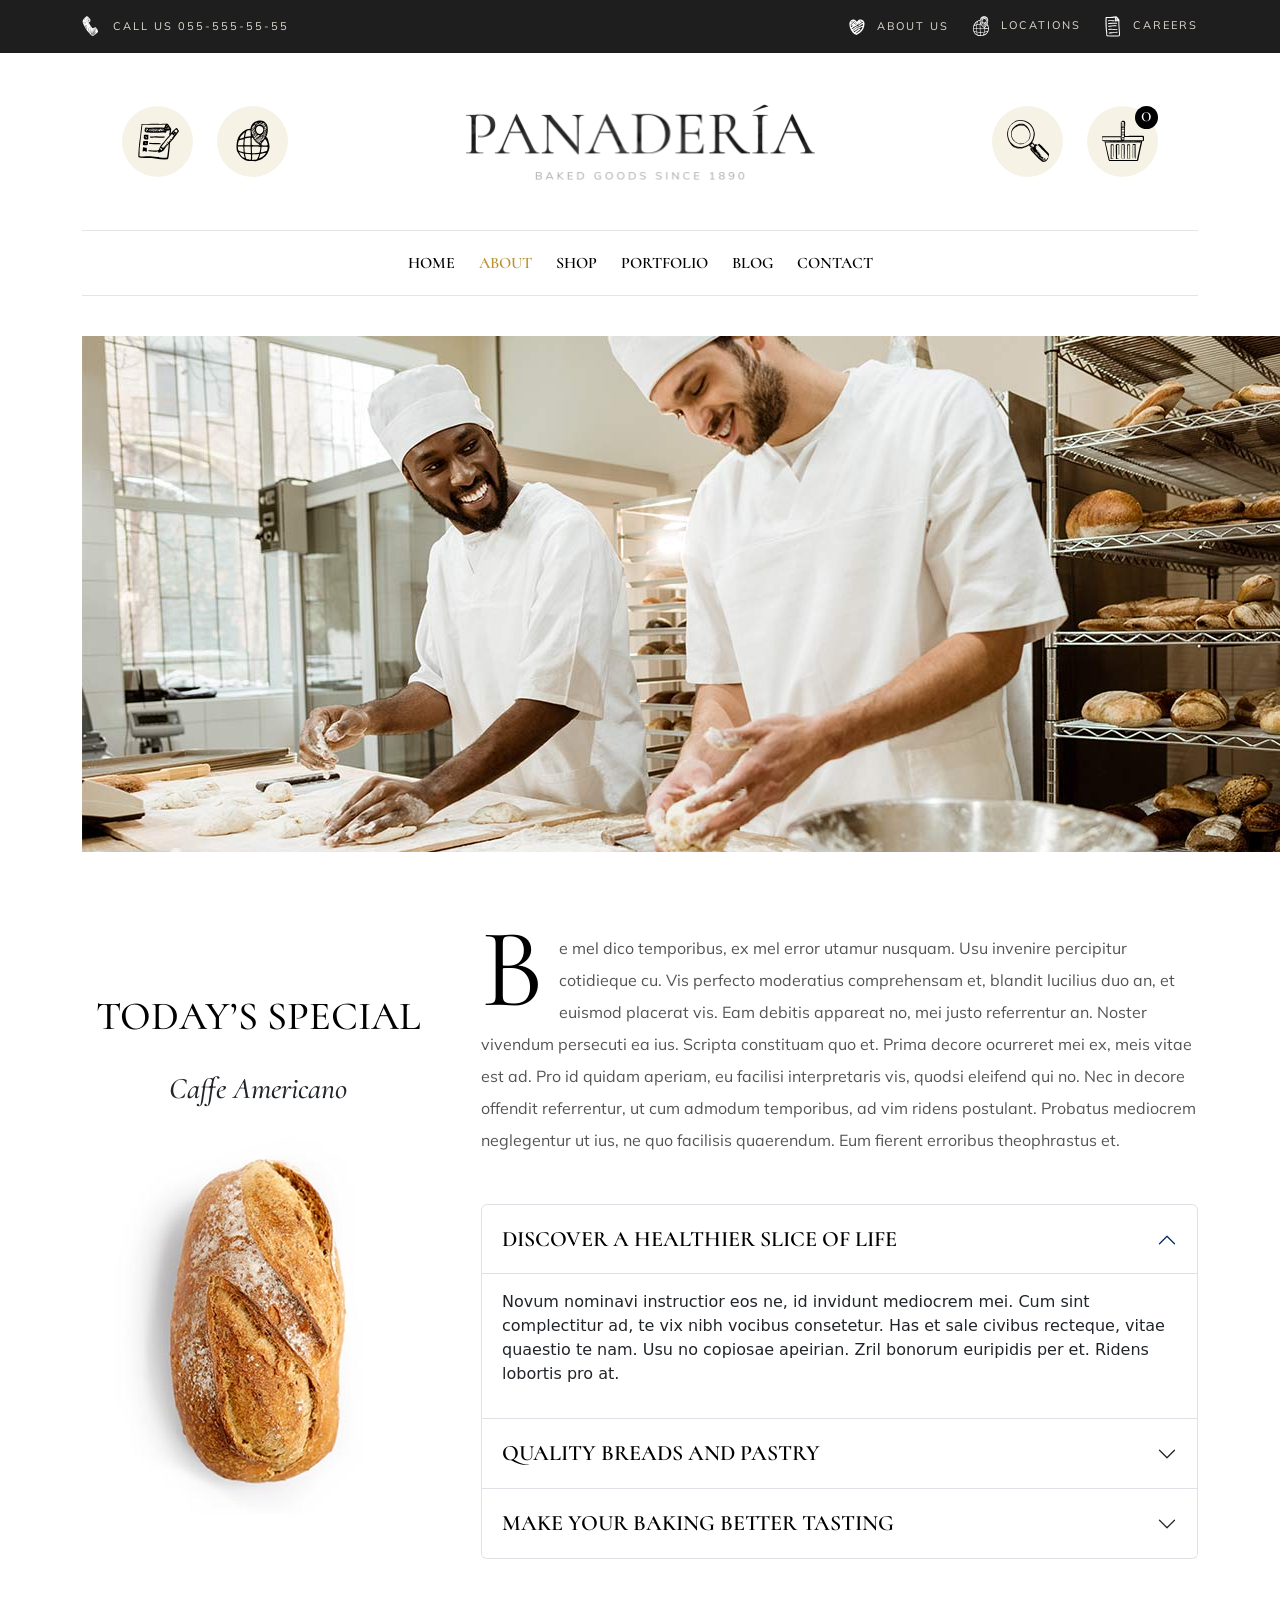
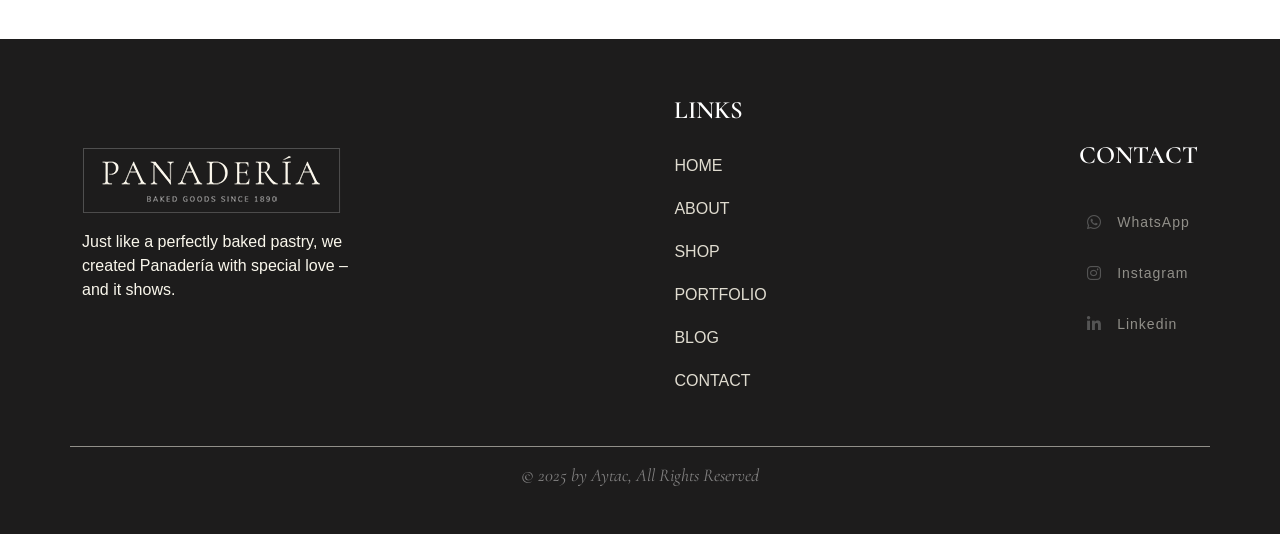
<file: about.html>
<!DOCTYPE html>
<html lang="en">
  <head>
    <meta charset="UTF-8" />
    <meta name="viewport" content="width=device-width, initial-scale=1.0" />
    <title>Panaderia - About</title>
    <link rel="stylesheet" href="assets/css/style.css" />
    <link rel="stylesheet" href="assets/css/about.css" />
    <!-- Font Awesome -->
    <link
      rel="stylesheet"
      href="https://cdnjs.cloudflare.com/ajax/libs/font-awesome/6.7.2/css/all.min.css"
      integrity="sha512-Evv84Mr4kqVGRNSgIGL/F/aIDqQb7xQ2vcrdIwxfjThSH8CSR7PBEakCr51Ck+w+/U6swU2Im1vVX0SVk9ABhg=="
      crossorigin="anonymous"
      referrerpolicy="no-referrer"
    />
    <!-- Bootstrap -->
    <link
      href="https://cdn.jsdelivr.net/npm/bootstrap@5.3.7/dist/css/bootstrap.min.css"
      rel="stylesheet"
      integrity="sha384-LN+7fdVzj6u52u30Kp6M/trliBMCMKTyK833zpbD+pXdCLuTusPj697FH4R/5mcr"
      crossorigin="anonymous"
    />
    <!-- Swiper -->
    <link
      rel="stylesheet"
      href="https://cdn.jsdelivr.net/npm/swiper@11/swiper-bundle.min.css"
    />
  </head>
  <body>
    <!-- scroll top start -->
    <button
      class="page-scroll-button d-flex align-items-center justify-content-center"
    >
      <i class="fa-solid fa-chevron-up"></i>
    </button>
    <!-- scroll top end -->

    <!-- search start -->
    <div class="search-wrapper">
      <form action="" class="d-flex align-items-center justify-content-center">
        <svg
          class="svg-search-opener"
          xmlns="http://www.w3.org/2000/svg"
          xmlns:xlink="http://www.w3.org/1999/xlink"
          x="0px"
          y="0px"
          viewBox="0 0 28 28"
          style="enable-background: new 0 0 28 28"
          xml:space="preserve"
        >
          <g>
            <path
              class="st0"
              d="M27.8,24.2c0-0.1-0.2-0.3-0.2-0.3l-0.4-0.4l-0.7-0.8l-0.3-0.4L25.9,22c-0.1-0.1-0.2-0.3-0.4-0.4l-0.4-0.3
		l-0.2-0.2l-0.2-0.2l-0.4-0.4c-0.2-0.2-0.5-0.5-0.7-0.7c-0.2-0.2-0.5-0.5-0.7-0.7l-0.7-0.8c-0.2-0.2-0.5-0.5-0.7-0.7
		c-0.2-0.2-0.5-0.5-0.8-0.7c-0.3-0.2-0.5-0.5-0.9-0.6c-0.2-0.1-0.3-0.2-0.6-0.2c-0.1,0-0.2,0-0.4,0c0,0-0.1,0-0.1,0l0,0l0,0l0,0l0,0
		l0,0c-0.1,0,0,0,0,0l0,0l-0.1,0c-0.2,0.1-0.3,0.2-0.4,0.4c0,0,0,0,0,0c0,0,0,0,0-0.1c0,0,0-0.1-0.1-0.1c0-0.1-0.1-0.1-0.1-0.2
		c0-0.1-0.1-0.1-0.1-0.2c0-0.1-0.1-0.1-0.1-0.2c-0.1-0.1-0.1-0.1-0.2-0.2c-0.1-0.1-0.1-0.1-0.2-0.2c-0.1-0.1-0.1-0.1-0.2-0.2
		c-0.1-0.1-0.1-0.1-0.2-0.2C17,15,17,15,16.9,14.9c0,0-0.1,0-0.1-0.1l0.1-0.1l0.2-0.3c0.2-0.4,0.4-0.8,0.6-1.2
		c0.1-0.3,0.2-0.6,0.3-1c0.1-0.2,0.2-0.5,0.2-0.7c0.2-0.9,0.4-1.8,0.3-2.6l0-0.3l-0.1-0.3c0-0.1,0-0.2-0.1-0.3l0-0.1l0-0.1l0-0.2
		c-0.1-0.4-0.3-0.8-0.4-1.2c-0.3-0.8-0.7-1.5-1.1-2.2c-0.2-0.3-0.5-0.7-0.7-1c-0.1-0.2-0.3-0.3-0.4-0.4c-0.1-0.1-0.1-0.1-0.2-0.2
		c-0.1-0.1-0.1-0.1-0.2-0.2c-0.6-0.5-1.3-0.9-1.9-1.2c-0.6-0.3-1.3-0.6-2-0.8C10,0,8.7-0.1,7.6,0.1c-1.1,0.2-2,0.6-2.7,1
		C4.3,1.5,3.8,1.9,3.5,2.2C3.3,2.4,3.2,2.5,3.2,2.5C3.1,2.6,3,2.7,3,2.7c0,0,0,0.1,0,0.1c0,0,0,0,0,0c0,0-0.1,0.1-0.2,0.1
		C2.7,3,2.7,3,2.6,3.1C2.5,3.2,2.4,3.3,2.4,3.4C2.3,3.5,2.2,3.6,2.1,3.7C2,3.8,1.9,3.9,1.8,4.1C1.7,4.2,1.6,4.4,1.5,4.6
		C1.3,4.9,1.1,5.3,0.9,5.7C0.7,6.1,0.5,6.6,0.4,7.1c-0.3,1.1-0.4,2.3-0.2,3.7c0.1,0.4,0.2,0.9,0.3,1.3c0.1,0.3,0.2,0.7,0.3,1
		c0.2,0.7,0.6,1.4,1,2.1c0.2,0.3,0.4,0.7,0.7,1c0.3,0.3,0.5,0.6,0.8,0.9c0.3,0.3,0.6,0.5,1,0.8C4.2,17.9,4.3,18,4.4,18
		c0.1,0.1,0.2,0.1,0.3,0.2c0.1,0,0.2,0.1,0.3,0.1c0.1,0,0.2,0.1,0.3,0.1c0.4,0.2,0.8,0.3,1.2,0.4c0.4,0.1,0.9,0.2,1.3,0.2
		c0.4,0,0.9,0,1.3,0c0.4,0,0.9-0.1,1.3-0.2c1.5-0.3,3.1-0.9,4.3-1.9c0,0,0,0,0,0c0,0.1,0.1,0.1,0.1,0.2c0,0.1,0.1,0.1,0.2,0.2
		c0.1,0.1,0.2,0.3,0.3,0.4c0.1,0.1,0.1,0.1,0.2,0.2c0.1,0.1,0.1,0.1,0.2,0.2c0.1,0.1,0.1,0.1,0.2,0.2c0.1,0,0.1,0.1,0.2,0.1
		c0,0,0,0,0.1,0c0,0,0,0,0,0c0,0,0,0,0,0c0,0,0,0,0,0c0,0,0.1,0,0.1,0c0,0,0,0,0,0l-0.3,0.2c-0.1,0-0.2,0.1-0.2,0.2
		c0,0-0.1,0.1-0.1,0.1c0,0.1-0.1,0.1-0.1,0.2c0,0.1,0,0.3,0,0.4c0,0.1,0.1,0.2,0.1,0.3c0.2,0.3,0.4,0.6,0.6,0.9
		c0.5,0.5,0.9,1,1.4,1.5c0.5,0.5,0.9,1,1.4,1.5c0.5,0.5,0.9,1,1.4,1.5l0.4,0.4l0.2,0.2l0.2,0.2l0.4,0.3l0.1,0.1l0,0l0,0l0,0l0,0l0,0
		l0.2,0.2l0.8,0.6l0.2,0.2c0.1,0.1,0.1,0.1,0.2,0.2c0,0,0.1,0.1,0.1,0.1l0.1,0.1c0.1,0.1,0.2,0.1,0.3,0.1c0.4,0.1,0.8,0.1,1.2,0
		c0.4-0.1,0.7-0.2,1.1-0.4l0.1-0.1c0,0,0.1-0.1,0.1-0.1c0,0,0.1-0.1,0.1-0.1l0,0l0,0l0,0c0.1-0.1,0.3-0.3,0.4-0.4
		c0.2-0.3,0.4-0.6,0.6-1c0.1-0.2,0.1-0.4,0.2-0.6c0-0.2,0.1-0.4,0-0.7C27.9,24.4,27.9,24.3,27.8,24.2z M3.9,17.2
		c0.1,0.1,0.3,0.2,0.4,0.3c0.1,0,0.2,0.1,0.2,0.1c0,0,0,0,0,0c0,0-0.1,0-0.1-0.1C4.2,17.4,4,17.3,3.9,17.2z M4.6,17.7
		C4.6,17.7,4.6,17.7,4.6,17.7C4.6,17.7,4.6,17.7,4.6,17.7c0,0,0.1,0,0.2,0l0.1,0c0,0,0,0.1,0,0.1C4.8,17.8,4.7,17.8,4.6,17.7z
		 M5.1,18C5.1,18,5,17.9,5,17.9c0,0,0-0.1,0-0.1c0,0,0.1,0,0.1,0C5.1,17.9,5.1,17.9,5.1,18C5.1,17.9,5.1,18,5.1,18z M5.3,18.1
		C5.3,18,5.3,18,5.3,18.1c0-0.1,0.1-0.1,0.1,0c0,0,0,0,0.1,0c0,0,0,0.1,0,0.1c0,0,0,0,0,0L5.3,18.1z M6.4,18.3c0,0,0,0.1,0,0.1
		c-0.1,0-0.2-0.1-0.3-0.1c0,0,0-0.1,0-0.1C6.2,18.3,6.3,18.3,6.4,18.3z M6,18.4c0,0-0.1,0-0.1,0c0,0,0-0.1,0-0.1c0,0,0.1,0,0.1,0
		C6,18.3,6,18.3,6,18.4z M5.7,18.1c0,0,0,0.1,0,0.1c-0.1,0-0.1,0-0.2-0.1c0,0,0,0,0-0.1c0,0,0,0,0-0.1C5.6,18.1,5.7,18.1,5.7,18.1z
		 M6.5,18.5c0,0,0-0.1,0-0.1c0.1,0,0.1,0,0.2,0c0,0,0,0.1,0,0.1c0,0,0,0-0.1,0C6.6,18.5,6.5,18.5,6.5,18.5z M7.7,18.6
		c0,0.1,0,0.1,0,0.2c-0.1,0-0.2,0-0.3,0c0-0.1,0-0.1,0-0.2C7.5,18.5,7.6,18.6,7.7,18.6z M7.3,18.5c0,0,0,0.1,0,0.2
		c-0.1,0-0.1,0-0.2,0c0-0.1,0-0.1,0-0.2C7.2,18.5,7.2,18.5,7.3,18.5z M7,18.5c0,0,0,0.1,0,0.1c-0.1,0-0.1,0-0.2,0c0,0,0-0.1,0-0.1
		C6.8,18.4,6.9,18.5,7,18.5z M7.8,18.7c0-0.1,0-0.1,0-0.2c0,0,0.1,0,0.1,0c0,0,0,0,0,0c0,0.1,0,0.1,0,0.2
		C7.9,18.7,7.9,18.7,7.8,18.7C7.8,18.7,7.8,18.7,7.8,18.7z M8.3,18.6c0,0,0,0.1,0,0.1c0,0,0,0,0,0c-0.1,0-0.1,0-0.2,0
		c0-0.1,0-0.1,0-0.2C8.1,18.6,8.2,18.6,8.3,18.6z M8.4,18.8C8.4,18.7,8.4,18.7,8.4,18.8c0-0.1,0-0.1,0-0.2c0.1,0,0.1,0,0.2,0
		c0,0,0,0.1,0.1,0.2C8.6,18.8,8.5,18.8,8.4,18.8z M8.9,18.6c0,0.1,0,0.1,0,0.2c0,0-0.1,0-0.1,0c0-0.1,0-0.1-0.1-0.2
		C8.8,18.6,8.8,18.6,8.9,18.6z M9.1,18.8C9.1,18.8,9.1,18.8,9.1,18.8C9,18.7,9,18.7,9,18.6c0.1,0,0.2,0,0.3,0c0,0,0,0.1,0,0.1
		C9.3,18.7,9.2,18.8,9.1,18.8z M10.2,18.5c0,0,0,0.1,0,0.1c-0.1,0-0.1,0-0.2,0c0,0,0,0,0,0c0,0,0-0.1,0-0.1
		C10.1,18.5,10.1,18.5,10.2,18.5z M9.9,18.5c0,0,0,0.1,0,0.1c0,0,0,0,0,0c-0.1,0-0.1,0-0.2,0c0,0,0-0.1,0-0.1
		C9.8,18.6,9.8,18.5,9.9,18.5z M9.6,18.6c0,0,0,0.1,0,0.1c0,0-0.1,0-0.1,0c0,0,0-0.1,0-0.1C9.5,18.6,9.5,18.6,9.6,18.6z M10.4,18.6
		C10.4,18.6,10.4,18.6,10.4,18.6c0,0-0.1-0.1-0.1-0.1c0.1,0,0.1,0,0.2,0c0,0,0,0.1,0,0.1C10.5,18.6,10.5,18.6,10.4,18.6z M13.7,17.3
		C13.7,17.3,13.7,17.3,13.7,17.3C13.7,17.3,13.8,17.3,13.7,17.3C13.8,17.3,13.7,17.3,13.7,17.3z M13.6,17.4
		C13.6,17.4,13.6,17.4,13.6,17.4c-0.1,0.1-0.1,0.1-0.2,0.1c0,0,0,0,0,0C13.4,17.5,13.5,17.4,13.6,17.4z M13.3,17.6
		C13.3,17.6,13.3,17.6,13.3,17.6c-0.1,0.1-0.1,0.1-0.2,0.1c0,0,0,0,0,0C13.1,17.6,13.2,17.6,13.3,17.6z M12.9,17.7
		C12.9,17.7,12.9,17.7,12.9,17.7c-0.1,0.1-0.2,0.1-0.2,0.2c0,0,0,0,0-0.1C12.7,17.8,12.8,17.8,12.9,17.7z M12.5,17.9
		C12.5,17.9,12.6,17.9,12.5,17.9c0,0.1-0.1,0.1-0.2,0.1c0,0,0,0,0-0.1C12.4,17.9,12.5,17.9,12.5,17.9z M12.2,18
		C12.2,18,12.2,18,12.2,18c0,0.1-0.1,0.1-0.1,0.1c0,0,0-0.1,0-0.1C12.1,18,12.2,18,12.2,18z M11.9,18.1C11.9,18.1,12,18.1,11.9,18.1
		c0,0.1-0.1,0.1-0.2,0.2c0,0,0-0.1-0.1-0.1C11.8,18.1,11.9,18.1,11.9,18.1z M11.6,18.2C11.6,18.2,11.6,18.3,11.6,18.2
		c0,0.1-0.2,0.2-0.3,0.2c0,0,0-0.1,0-0.1C11.4,18.3,11.5,18.2,11.6,18.2z M11.2,18.3c0,0,0,0.1,0,0.1c-0.1,0-0.1,0-0.2,0
		c0,0,0-0.1,0-0.1c0,0,0,0,0,0C11,18.3,11.1,18.3,11.2,18.3z M10.9,18.4C10.9,18.4,10.9,18.4,10.9,18.4c0,0.1,0.1,0.1,0.1,0.1
		c-0.1,0-0.2,0-0.2,0.1c0,0,0-0.1,0-0.1C10.7,18.4,10.8,18.4,10.9,18.4z M15,15.7c-1.3,1.1-2.9,1.8-4.5,2.1
		c-1.6,0.3-3.4,0.2-4.8-0.4c-0.1,0-0.2-0.1-0.3-0.1l-0.1-0.1l-0.1-0.1c-0.1,0-0.2-0.1-0.3-0.1l-0.2-0.1c-0.3-0.2-0.6-0.4-0.9-0.7
		c-0.3-0.3-0.6-0.5-0.8-0.8c-0.1-0.1-0.1-0.1-0.2-0.2c-0.1-0.1-0.1-0.1-0.2-0.2c-0.1-0.1-0.2-0.3-0.3-0.4c-0.2-0.3-0.4-0.6-0.6-0.9
		c-0.2-0.3-0.3-0.6-0.4-1c-0.2-0.6-0.4-1.3-0.5-1.9c-0.1-0.6-0.1-1.3-0.1-1.8c0-0.6,0.1-1.1,0.2-1.6C0.8,7,0.9,6.8,1,6.5
		C1,6.4,1.1,6.2,1.2,6c0.2-0.4,0.4-0.8,0.5-1.2c0.4-0.7,0.7-1.2,1-1.5c0.1-0.1,0.1-0.1,0.2-0.2C3,3.1,3,3.1,3.1,3c0,0,0.1,0,0.1-0.1
		c0,0,0.1,0,0.1,0c0,0,0,0,0.1-0.1c0,0,0,0,0,0c0,0,0,0,0,0c0.1-0.1,0.2-0.2,0.4-0.3c0.3-0.3,0.8-0.6,1.4-1c0.7-0.4,1.5-0.7,2.5-0.9
		c1-0.2,2.2-0.1,3.4,0.3C11.8,1,12.4,1.3,13,1.6c0.6,0.3,1.2,0.7,1.8,1.2C14.9,2.9,14.9,2.9,15,3c0.1,0.1,0.1,0.1,0.2,0.2
		c0.1,0.1,0.3,0.3,0.4,0.4c0.2,0.3,0.5,0.6,0.7,0.9c0.4,0.7,0.8,1.4,1,2.1c0.1,0.4,0.3,0.8,0.4,1.2l0,0.1l0,0.1l0,0.1
		c0,0.1,0.1,0.2,0.1,0.3l0,0.3l0,0.3c0,0.8-0.1,1.6-0.3,2.4c-0.1,0.4-0.2,0.8-0.4,1.2c-0.2,0.4-0.3,0.8-0.5,1.1L16.4,14l-0.2,0.3
		c-0.1,0.1-0.1,0.2-0.2,0.3c-0.1,0.1-0.1,0.2-0.2,0.2C15.6,15.1,15.3,15.4,15,15.7z M15.5,17.1c0,0-0.1-0.1-0.1-0.1
		c0.1,0,0.1,0,0.2,0C15.5,17,15.5,17.1,15.5,17.1C15.5,17.1,15.5,17.1,15.5,17.1z M15.5,16.8c-0.1,0-0.2,0-0.2,0c0,0,0,0,0,0
		c0,0,0,0-0.1-0.1c0.1,0,0.1-0.1,0.2-0.1c0,0,0.1-0.1,0.1-0.1c0,0,0,0,0,0c0,0,0,0,0.1,0C15.5,16.6,15.5,16.7,15.5,16.8z M15.6,17.2
		c0-0.1,0-0.2,0-0.2c0,0,0.1,0,0.1,0c0,0,0.1,0,0.1,0c0,0.1,0,0.2,0,0.3C15.8,17.2,15.7,17.2,15.6,17.2
		C15.7,17.2,15.6,17.2,15.6,17.2z M15.8,17.4c0,0-0.1-0.1-0.1-0.1c0,0,0.1,0,0.1,0C15.9,17.4,15.9,17.4,15.8,17.4
		C15.9,17.4,15.8,17.4,15.8,17.4z M16.2,17.8C16.2,17.8,16.2,17.8,16.2,17.8c-0.1-0.1-0.1-0.2-0.2-0.2c0,0,0,0,0,0
		c0.1,0,0.1,0,0.2,0C16.2,17.7,16.2,17.7,16.2,17.8C16.2,17.8,16.2,17.8,16.2,17.8z M16.2,17.5c-0.1,0-0.1,0-0.2,0c0,0,0,0-0.1,0
		c0-0.1,0-0.1,0-0.2c0,0,0.1,0,0.1,0c0,0,0.1,0,0.1,0C16.2,17.3,16.2,17.4,16.2,17.5z M16.3,17.6c0.1,0,0.2,0,0.2,0
		c0,0.1,0,0.1,0,0.2c0,0,0,0.1,0,0.1c0,0-0.1,0-0.1,0c0,0-0.1,0-0.1,0c0,0,0-0.1,0-0.1C16.4,17.7,16.4,17.7,16.3,17.6z M16.4,18
		c0,0,0.1,0,0.1,0c0,0,0,0,0.1,0c0,0.1,0,0.2,0,0.3c0,0,0,0,0,0c0,0,0,0-0.1-0.1c0,0,0,0-0.1-0.1C16.4,18.1,16.4,18,16.4,18z
		 M16.3,19.6C16.3,19.6,16.3,19.6,16.3,19.6C16.3,19.6,16.2,19.6,16.3,19.6C16.3,19.6,16.3,19.6,16.3,19.6
		C16.3,19.6,16.3,19.6,16.3,19.6z M16.3,19.5C16.3,19.5,16.3,19.5,16.3,19.5C16.2,19.5,16.2,19.5,16.3,19.5c-0.1-0.1-0.1-0.1,0-0.2
		c0,0,0,0,0.1,0C16.3,19.3,16.3,19.4,16.3,19.5z M16.4,19.8c0-0.1,0-0.1,0-0.2c0,0,0,0,0,0c0,0,0,0,0,0c0.1,0,0.1,0,0.2,0
		c0,0,0,0,0,0.1c0,0.1,0,0.2,0,0.2c0,0,0,0,0,0C16.5,19.9,16.5,19.9,16.4,19.8C16.4,19.9,16.4,19.9,16.4,19.8z M16.5,20
		C16.5,20,16.5,20,16.5,20c0.1,0,0.1,0,0.1,0c0,0.1,0,0.1,0,0.2C16.6,20.1,16.5,20,16.5,20z M16.6,19.4c-0.1,0-0.1,0-0.2,0
		c0-0.1,0-0.1,0-0.2c0.1,0,0.1,0,0.2,0C16.6,19.3,16.6,19.3,16.6,19.4z M16.6,19.1c-0.1,0-0.2,0-0.2,0.1c0,0,0,0,0,0l0,0
		c0,0,0,0,0,0l0.2-0.2c0,0,0,0,0,0C16.7,18.9,16.7,19,16.6,19.1z M16.6,17C16.6,17,16.6,17,16.6,17c0,0-0.1,0.1-0.1,0.3
		c0,0.1,0,0.1,0,0.2c-0.1,0-0.1,0-0.2,0c0-0.1,0-0.2,0-0.2c0-0.1,0-0.2,0-0.2c0,0,0,0,0,0c0,0,0,0,0,0c0,0,0,0.1,0,0.2
		c0,0-0.1,0-0.1,0c0,0-0.1,0-0.1,0c0-0.1,0-0.2,0-0.3c0.1,0,0.1,0,0.2,0c0.1,0,0.2,0,0.2,0l0,0c0,0,0,0,0,0c0,0,0,0,0,0
		c0,0-0.1,0-0.2,0c-0.1,0-0.1,0-0.2,0c0-0.1,0-0.2,0-0.2c0,0,0,0,0,0c0,0,0,0,0,0c0,0,0,0.1,0,0.2c0,0-0.1,0-0.1,0c0,0,0,0-0.1,0
		c0-0.1,0-0.2,0-0.3c0.1,0,0.1,0,0.2,0c0.1,0,0.1,0,0.1,0c0,0,0,0,0,0c0,0,0,0,0,0c0,0,0,0-0.1,0c-0.1,0-0.1,0-0.2,0c0,0,0,0,0,0
		c0.2-0.2,0.5-0.5,0.7-0.7c0.1-0.1,0.1-0.2,0.2-0.3c0,0,0.1-0.1,0.1-0.1c0,0,0,0,0,0c0,0.1,0.1,0.1,0.1,0.2c0,0.1,0.1,0.1,0.1,0.2
		c0.1,0.1,0.2,0.3,0.3,0.4c0.1,0.1,0.1,0.1,0.2,0.2c0.1,0.1,0.1,0.1,0.2,0.2c0.1,0.1,0.1,0.1,0.2,0.2c0.1,0.1,0.1,0.1,0.2,0.1
		c0,0,0.1,0.1,0.1,0.1c0,0-0.1,0.1-0.1,0.1c-0.3,0.3-0.6,0.6-0.9,0.9c0,0-0.1,0-0.1,0c-0.1,0-0.1,0-0.2,0c0,0,0-0.1,0-0.1
		c0-0.1,0-0.1,0-0.2c0,0,0,0,0,0c0.1,0,0.2,0,0.2,0l0,0c0,0,0,0,0,0c0,0,0,0,0,0c0,0-0.1,0-0.2,0c0,0,0,0,0,0c0-0.1,0-0.2,0-0.2
		C16.7,17.1,16.7,17,16.6,17C16.7,17,16.7,17,16.6,17z M16.7,18c0.1,0,0.2,0,0.2,0c0,0,0,0,0,0c-0.1,0.1-0.2,0.2-0.3,0.3
		C16.7,18.2,16.7,18.1,16.7,18z M16.9,19.5c0,0.1,0,0.1,0,0.2c0,0,0,0.1,0,0.1c0,0,0,0-0.1,0c0,0-0.1,0-0.1,0c0-0.1,0-0.1,0-0.2
		c0,0,0-0.1,0-0.1C16.8,19.5,16.9,19.5,16.9,19.5z M16.7,19.4c0-0.1,0-0.1,0-0.2c0,0,0,0,0,0c0.1,0,0.1,0,0.2-0.1c0,0.1,0,0.1,0,0.2
		c0,0,0,0,0,0C16.9,19.4,16.8,19.4,16.7,19.4z M16.7,19.9c0,0,0.1,0,0.1,0c0,0,0,0,0.1,0c0,0,0,0.1,0,0.1c0,0,0,0,0,0.1
		c-0.1,0-0.2,0-0.2,0C16.7,20.1,16.7,20,16.7,19.9z M17,20.5C16.9,20.5,16.9,20.4,17,20.5c-0.1-0.1-0.2-0.2-0.2-0.2
		c0.1,0,0.1,0,0.2,0C17,20.3,17,20.4,17,20.5C17,20.5,17,20.5,17,20.5z M17.1,20c0,0,0-0.1,0-0.1c0.1,0,0.1,0,0.2,0c0,0,0.1,0,0.1,0
		c0,0,0,0.1,0,0.1c0,0,0,0.1,0,0.1C17.2,20.1,17.1,20.1,17.1,20C17.1,20.1,17.1,20,17.1,20z M17.1,20.2c0.1,0,0.2,0,0.2,0
		c0,0.1,0,0.1,0,0.2c-0.1,0-0.1,0-0.2,0C17.1,20.4,17.1,20.3,17.1,20.2z M17.1,20.6C17.1,20.6,17.1,20.6,17.1,20.6
		c0.1,0,0.1,0,0.2-0.1c0,0,0,0,0,0c0,0.1,0,0.2,0,0.2C17.2,20.7,17.2,20.7,17.1,20.6z M17.4,20.6C17.4,20.6,17.4,20.5,17.4,20.6
		c0.1-0.1,0.2-0.1,0.3-0.1c0,0.1,0,0.2,0,0.3c-0.1,0-0.1,0-0.2,0c0,0-0.1,0-0.1,0C17.4,20.8,17.4,20.7,17.4,20.6z M17.6,21.1
		c-0.1,0-0.1-0.1-0.2-0.1c0,0,0,0,0.1,0c0,0,0.1,0,0.1,0C17.7,21,17.7,21.1,17.6,21.1L17.6,21.1z M18,21.5l-0.2-0.2c0,0,0,0,0,0
		c0.1,0,0.1,0,0.2,0C18,21.3,18,21.4,18,21.5z M18,20.9c0,0.1,0,0.1,0,0.2c-0.1,0-0.1,0-0.2,0c0-0.1,0-0.2,0-0.2
		C17.9,20.9,17.9,20.9,18,20.9C18,20.9,18,20.9,18,20.9z M18.1,20.9C18.1,20.9,18.1,20.9,18.1,20.9C18.1,20.9,18.1,20.9,18.1,20.9
		c0.1,0,0.2-0.1,0.2-0.1c0,0.1,0,0.2,0,0.2c-0.1,0-0.1,0-0.2,0C18.1,21,18.1,21,18.1,20.9z M18.1,21.5c0-0.1,0-0.2,0-0.2
		c0,0,0,0,0,0c0.1,0,0.1,0,0.2,0c0,0,0,0,0,0c0,0.1,0,0.2,0,0.2c0,0,0,0,0,0C18.3,21.5,18.2,21.5,18.1,21.5
		C18.1,21.5,18.1,21.5,18.1,21.5z M18.1,21.6c0.1,0,0.1,0,0.2,0c0,0.1,0,0.2,0,0.2L18.1,21.6z M18.5,21.6
		C18.5,21.6,18.5,21.6,18.5,21.6c0.2,0,0.2-0.1,0.2-0.1c0,0,0,0,0,0c0,0,0,0,0,0c0,0,0,0-0.1,0c0,0-0.1,0-0.1,0c0-0.1,0-0.1,0-0.2
		c0,0,0,0,0,0c0.1,0,0.1,0,0.2,0c0.1,0,0.1,0,0.2,0c0,0,0,0.1,0,0.2c0,0.1,0,0.3,0,0.5c0,0-0.1,0-0.1,0c-0.1,0-0.1,0-0.2,0
		C18.5,21.7,18.5,21.6,18.5,21.6z M18.8,22.2c-0.1-0.1-0.2-0.2-0.3-0.3c0,0,0,0,0-0.1c0,0,0.1,0,0.2,0c0,0,0.1,0,0.1,0c0,0,0,0,0,0
		C18.8,22,18.8,22.1,18.8,22.2C18.8,22.2,18.8,22.2,18.8,22.2z M18.9,21.9C18.9,21.9,18.9,21.9,18.9,21.9c0.1,0,0.2,0,0.3,0
		c0,0,0,0,0,0c0,0.1,0,0.2,0,0.3c0,0,0,0,0,0.1c0,0,0,0,0,0c-0.1,0-0.1,0-0.2,0c0,0-0.1,0-0.1,0C18.9,22.1,18.9,22,18.9,21.9z
		 M18.9,22.4C18.9,22.4,18.9,22.3,18.9,22.4c0-0.1,0.1-0.1,0.1-0.1c0.1,0,0.1,0,0.2,0c0,0,0,0,0,0c0,0.1,0,0.2,0,0.3
		c0,0-0.1,0-0.1,0C19.1,22.5,19,22.4,18.9,22.4z M19.2,22.7C19.2,22.7,19.3,22.7,19.2,22.7C19.3,22.7,19.3,22.7,19.2,22.7
		C19.3,22.7,19.2,22.7,19.2,22.7z M19.4,22.3c0.1,0,0.1,0,0.2,0c0.1,0,0.1,0,0.1,0c0,0,0,0,0,0c0,0,0,0,0,0c0,0-0.1,0-0.2,0
		c0,0-0.1,0-0.2,0c0,0,0,0,0-0.1c0-0.1,0-0.2,0-0.3c0.1,0,0.3,0,0.4,0c0,0,0,0.1,0,0.3c0,0.1,0,0.3,0,0.5c-0.1,0-0.3,0-0.4,0
		C19.4,22.5,19.4,22.4,19.4,22.3z M19.4,22.8c0,0,0-0.1,0-0.1c0.1,0,0.2,0,0.4,0c0,0.1,0,0.2,0,0.4c0,0-0.1,0-0.1,0c0,0-0.1,0-0.1,0
		C19.5,23,19.5,22.9,19.4,22.8z M19.8,23.3c0,0-0.1-0.1-0.1-0.1c0,0,0,0,0,0c0,0,0.1,0,0.1,0C19.8,23.2,19.8,23.2,19.8,23.3
		C19.8,23.2,19.8,23.2,19.8,23.3L19.8,23.3z M19.9,22.2C19.9,22.2,19.9,22.2,19.9,22.2c0.2,0,0.3,0,0.4,0c0,0.1,0,0.2,0,0.3
		c-0.1,0-0.2,0-0.4,0C19.9,22.4,19.9,22.3,19.9,22.2z M19.9,22.6c0.1,0,0.3,0,0.4,0c0,0.1,0,0.2,0,0.3c0,0,0,0.1,0,0.1
		c-0.1,0-0.2,0-0.3,0c0,0-0.1,0-0.1,0C19.9,22.9,19.9,22.8,19.9,22.6z M20,23.4L20,23.4c-0.1-0.1-0.1-0.2-0.1-0.2c0,0,0-0.1,0-0.1
		c0,0,0.1,0,0.1,0c0.1,0,0.2,0,0.3,0c0,0.1,0,0.2,0,0.3C20.2,23.4,20.2,23.4,20,23.4C20.1,23.4,20,23.4,20,23.4z M20.3,23.7
		l-0.2-0.2c0,0,0,0,0,0c0.1,0,0.2,0,0.2,0C20.4,23.6,20.4,23.7,20.3,23.7C20.4,23.7,20.3,23.7,20.3,23.7z M20.4,23.1
		c0.1,0,0.2,0,0.3,0c0,0.1,0,0.2,0,0.3c0,0-0.1,0-0.1,0c-0.1,0-0.1,0-0.2,0C20.5,23.3,20.4,23.2,20.4,23.1z M20.5,23.5
		c0.1,0,0.1,0,0.2,0c0,0,0.1,0,0.1,0c0,0.1,0,0.1,0,0.2c0,0,0,0,0,0.1c-0.1,0-0.2,0-0.3,0C20.5,23.6,20.5,23.6,20.5,23.5z
		 M20.7,24.1L20.5,24c0,0,0-0.1,0-0.1c0.1,0,0.2,0,0.3,0c0,0.1,0,0.2,0,0.3C20.8,24.1,20.8,24.1,20.7,24.1z M20.8,24.3
		C20.8,24.3,20.9,24.3,20.8,24.3C20.9,24.3,20.9,24.3,20.8,24.3L20.8,24.3z M20.9,23.8c0.1,0,0.2,0,0.2,0c0,0,0,0,0,0c0,0,0,0,0,0
		l0,0C21.1,23.7,21,23.7,20.9,23.8c0-0.1,0-0.1,0-0.2c0-0.1,0-0.1,0-0.2c0.1,0,0.2,0,0.3,0c0,0.1,0,0.1,0,0.2c0,0.1,0,0.3,0,0.5
		c-0.1,0-0.2,0-0.3,0C21,24,21,23.9,20.9,23.8z M21,24.5C21,24.4,21,24.4,21,24.5c0-0.1,0-0.2,0-0.2c0.1,0,0.2,0,0.3,0
		c0,0.1,0,0.1,0,0.2c0,0.1,0,0.1,0,0.2c-0.1,0-0.1,0-0.2,0L21,24.5z M21.2,24.7L21.2,24.7C21.3,24.7,21.3,24.7,21.2,24.7
		C21.3,24.7,21.3,24.7,21.2,24.7L21.2,24.7z M21.5,24.9c0-0.1,0-0.1,0-0.2c0,0,0,0,0,0c0.1,0,0.2,0,0.3,0c0,0,0,0,0,0.1
		c0,0.1,0,0.2,0,0.2C21.7,25,21.6,25,21.5,24.9L21.5,24.9z M21.8,25.2l-0.1-0.1c0,0,0.1,0,0.1,0c0,0,0,0,0,0
		C21.8,25.1,21.8,25.2,21.8,25.2L21.8,25.2z M22,25.4L22,25.4L22,25.4c-0.1-0.2-0.1-0.3-0.1-0.4c0,0,0.1,0,0.1,0c0.1,0,0.1,0,0.2,0
		c0,0.1,0,0.1,0,0.2c0,0.1,0,0.1,0,0.2c0,0,0,0,0,0C22.1,25.4,22.1,25.4,22,25.4z M22.1,25.5c0,0,0.1,0,0.1,0c0,0,0,0,0,0
		c0,0,0,0,0,0.1c0,0,0,0,0,0.1L22.1,25.5z M22.3,25.2c0-0.1,0-0.1,0-0.2c0.1,0,0.2,0,0.2,0c0,0,0,0,0,0c0,0,0,0,0,0
		c0,0.1,0,0.2,0,0.4c0,0-0.1,0-0.1,0c-0.1,0-0.1,0-0.2,0c0,0,0,0,0,0C22.4,25.3,22.3,25.3,22.3,25.2z M22.4,25.8L22.4,25.8
		L22.4,25.8c-0.1-0.1-0.1-0.2-0.1-0.3c0,0,0,0,0,0c0.1,0,0.1,0,0.2,0c0,0,0.1,0,0.1,0c0,0,0,0.1,0,0.1c0,0.1,0,0.1,0,0.2
		C22.6,25.8,22.5,25.8,22.4,25.8L22.4,25.8z M22.6,25.9c0,0,0.1,0,0.1,0c0,0,0,0,0,0c0,0,0,0.1,0,0.1L22.6,25.9z M22.8,25.6
		c0,0,0-0.1,0-0.1c0,0,0.1,0,0.1,0c0,0,0.1,0,0.1,0c0,0,0,0.1,0,0.2c0,0,0,0.1,0,0.1c0,0-0.1,0-0.1,0c-0.1,0-0.1,0-0.2,0
		c0,0,0,0,0,0C22.8,25.7,22.8,25.7,22.8,25.6z M22.9,26.2l-0.1-0.1c0-0.1,0-0.1,0-0.2c0,0,0,0,0,0c0.1,0,0.1,0,0.2,0
		c0,0,0.1,0,0.1,0c0,0.1,0,0.2,0,0.3c0,0,0,0,0,0c0,0,0,0-0.1,0C23,26.2,23,26.2,22.9,26.2z M23.1,26.3
		C23.1,26.3,23.1,26.3,23.1,26.3C23.1,26.3,23.1,26.3,23.1,26.3c0.1,0,0.1,0.1,0.1,0.1L23.1,26.3z M23.2,25.6c0-0.1,0-0.2,0-0.2
		c0.2,0,0.3-0.1,0.4-0.1c0,0.1,0,0.2,0,0.3c-0.1,0-0.2,0-0.3,0c0,0-0.1,0-0.1,0C23.2,25.7,23.2,25.6,23.2,25.6z M23.3,26.1
		c0-0.1,0-0.2,0-0.3c0,0,0.1,0,0.1,0c0.1,0,0.2,0,0.2-0.1c0,0.1,0,0.1,0,0.2c0,0.1,0,0.1,0,0.2c0,0-0.1,0-0.1,0
		C23.5,26.1,23.4,26.1,23.3,26.1C23.3,26.2,23.3,26.1,23.3,26.1z M23.4,26.6l-0.1-0.1c0-0.1,0-0.1,0-0.2c0.1,0,0.2,0,0.3,0
		c0.1,0,0.1,0,0.1,0c0,0.1,0,0.2,0,0.3c0,0-0.1,0-0.1,0C23.5,26.6,23.5,26.6,23.4,26.6z M23.7,26.8l-0.2-0.1c0,0,0.1,0,0.1,0
		c0,0,0.1,0,0.1,0C23.7,26.7,23.7,26.8,23.7,26.8C23.7,26.8,23.7,26.8,23.7,26.8z M23.9,26.9C23.9,26.9,23.9,26.9,23.9,26.9
		c0-0.1,0-0.2,0-0.2c0.1,0,0.2,0,0.3,0c0,0,0,0,0,0.1c0,0.1,0,0.1,0,0.2c-0.1,0-0.1,0-0.2,0C24,26.9,23.9,26.9,23.9,26.9z
		 M24.3,27.1c-0.1,0-0.1,0-0.2-0.1L24,27c0,0,0,0,0,0c0.1,0,0.2,0,0.2,0C24.2,27,24.3,27.1,24.3,27.1C24.3,27.1,24.3,27.1,24.3,27.1
		z M24.4,27.2c0-0.1,0-0.1,0-0.2c0,0,0,0,0,0c0.1,0,0.2-0.1,0.2-0.1l0,0c0,0,0,0,0,0c0,0,0,0,0,0c0,0-0.1,0-0.2,0c0,0,0,0,0,0
		c0-0.1,0-0.1,0-0.2c0,0,0,0,0-0.1c0,0,0,0,0.1,0c0.1,0,0.2,0,0.3,0c0,0.1,0,0.3,0,0.5c0,0,0,0.1,0,0.1
		C24.6,27.2,24.5,27.2,24.4,27.2z M24.8,26.3C24.8,26.3,24.7,26.3,24.8,26.3C24.7,26.2,24.7,26.3,24.8,26.3c-0.1,0-0.1,0.1-0.1,0.2
		c-0.1,0-0.2,0-0.3,0c0,0,0,0-0.1,0c0-0.1,0-0.2,0-0.3c0.1,0,0.2,0,0.3,0c0.2,0,0.3-0.1,0.4-0.1c0,0,0.1,0,0.1,0c0,0.1,0,0.2,0,0.4
		c-0.1,0-0.2,0-0.3,0C24.8,26.3,24.8,26.3,24.8,26.3z M25.1,27.2c-0.1,0-0.1,0-0.2,0c0,0,0-0.1,0-0.1c0-0.2,0-0.4-0.1-0.5
		c0.1,0,0.2,0,0.3-0.1c0,0.1,0,0.2,0,0.3c-0.1,0-0.2,0.1-0.2,0.1c0,0,0,0,0,0c0,0,0,0,0,0c0,0,0.1,0,0.2,0c0,0,0,0,0,0.1
		c0,0.1,0,0.1,0,0.2C25.2,27.1,25.1,27.1,25.1,27.2z M25.3,27.1c0,0,0-0.1,0-0.2c0,0,0,0,0-0.1c0.1,0,0.3,0,0.4-0.1c0,0,0,0.1,0,0.1
		C25.6,27,25.5,27,25.3,27.1z M25.9,26.8C25.9,26.8,25.9,26.8,25.9,26.8C25.9,26.8,25.9,26.8,25.9,26.8L25.9,26.8z M27,25.4
		c-0.1,0.3-0.3,0.5-0.5,0.8c-0.1,0.1-0.1,0.1-0.2,0.2c0,0,0,0,0,0c0-0.1,0-0.2,0-0.2c0,0,0,0,0,0c0,0,0,0,0,0c0,0,0,0.1,0,0.2
		c0,0,0,0.1,0,0.1c0,0,0,0,0,0l0,0l0,0c0,0,0,0,0,0l0,0c-0.1,0-0.1,0-0.2,0c0,0,0,0-0.1,0c0-0.1,0-0.2,0-0.3c0-0.1,0-0.2,0-0.2
		c0,0,0,0,0,0c0,0,0,0,0,0c0,0,0,0.1,0,0.2c0,0.1,0,0.2,0,0.3c-0.1,0-0.1,0-0.2,0c-0.1,0-0.2,0-0.3,0c0-0.1,0-0.2,0-0.3
		c0.1,0,0.2-0.1,0.2-0.1c0,0,0,0,0,0c0,0,0,0,0,0c0,0-0.1,0-0.2,0c0-0.2,0-0.3-0.1-0.5c0-0.1-0.1-0.2-0.1-0.2c0,0,0,0,0,0
		c0,0,0,0,0,0c0,0,0,0.1,0,0.2c0,0,0,0,0,0c0,0-0.1,0-0.1,0c-0.1,0-0.3,0-0.4,0c-0.1,0-0.2,0-0.3,0.1c0-0.1,0-0.2,0-0.2c0,0,0,0,0,0
		c0,0,0,0,0,0c0,0,0,0.1,0,0.2c0,0,0,0,0,0c-0.1,0-0.2,0.1-0.2,0.1c0,0,0,0,0,0c0,0,0,0,0,0c0,0,0.1,0,0.2,0c0,0,0,0,0,0
		c0,0.1,0,0.2,0,0.3c-0.1,0-0.2,0-0.4,0c0-0.2,0-0.4-0.1-0.6c0-0.1,0-0.1,0-0.2c0.1,0,0.2,0,0.3-0.1c0.2,0,0.3-0.1,0.3-0.1l0,0
		c0,0,0,0,0,0c0,0,0,0,0,0c0,0-0.1,0-0.3,0c0,0-0.1,0-0.1,0c0,0-0.1,0-0.1,0c0-0.1,0-0.2,0-0.3c0.1,0,0.2-0.1,0.2-0.1l0,0
		c0,0,0,0,0,0c0,0,0,0,0,0c0,0-0.1,0-0.2,0c0-0.1,0-0.1,0-0.2c0-0.1,0-0.1,0-0.2c0,0,0.1,0,0.1,0c0.1,0,0.1,0,0.1,0c0,0,0,0,0,0
		c0,0,0,0,0,0l0,0c0,0-0.1,0-0.1,0c0,0-0.1,0-0.1,0c0-0.1,0-0.1,0-0.1c0,0,0,0,0,0c0,0,0,0,0,0c0,0,0,0.1,0,0.1c0,0-0.1,0-0.1,0
		c-0.1,0-0.2,0-0.3,0c0,0,0,0,0,0c0,0,0-0.1,0-0.2c0-0.1,0-0.1,0-0.2c0.1,0,0.2,0,0.3,0c0.1,0,0.2-0.1,0.2-0.1l0,0c0,0,0,0,0,0
		c0,0,0,0,0,0c0,0-0.1,0-0.2,0c-0.1,0-0.2,0-0.3,0c0,0,0,0,0,0c0-0.1,0-0.2,0-0.2c0,0,0,0,0,0c0,0,0,0,0,0l0,0c0,0,0,0.1,0,0.2
		c0,0,0,0,0,0c-0.1,0-0.3,0-0.4,0.1c-0.1,0-0.2,0-0.2,0l0,0c0,0,0,0,0,0c0,0,0,0,0,0c0,0,0.1,0,0.2,0c0.1,0,0.2,0,0.4,0
		c0,0.1,0,0.1,0,0.2c0,0.1,0,0.3,0,0.3c0,0.1,0,0.2,0,0.2c0,0,0,0,0,0c0,0,0,0,0,0l0,0c0,0,0-0.1,0-0.2c0,0,0-0.1,0-0.1c0,0,0,0,0,0
		c0.1,0,0.2,0,0.3,0c0,0,0.1,0,0.1,0c0,0,0,0.1,0,0.2c0,0.1,0,0.1,0,0.2c0,0-0.1,0-0.1,0c-0.1,0-0.1,0-0.2,0c-0.1,0-0.2,0-0.4,0.1
		c0,0-0.1,0-0.1,0c0-0.1,0-0.2,0-0.3c0,0,0,0,0-0.1c0.1,0,0.1,0,0.1,0c0,0,0,0,0,0c0,0,0,0,0,0c0,0,0,0-0.1,0c0-0.1,0-0.1,0-0.1l0,0
		c0,0,0,0,0,0c0,0,0,0,0,0c0,0,0,0,0,0.1c0,0,0,0-0.1,0c-0.1,0-0.2,0-0.2,0c0,0,0,0,0-0.1c0-0.1,0-0.1,0-0.2c0-0.1,0-0.1,0-0.2
		c0-0.2-0.1-0.3-0.1-0.3c0,0,0,0,0,0c0,0,0,0,0,0c0,0,0,0.1,0,0.3c0,0.1,0,0.2,0,0.3c0,0,0,0,0,0.1c-0.1,0-0.1,0-0.2,0
		c0,0-0.1,0-0.1,0c0-0.1,0-0.2,0-0.2c0,0,0-0.1,0-0.1c0,0,0,0,0,0c0.1,0,0.2-0.1,0.2-0.1c0,0,0,0,0,0c0,0,0,0,0,0c0,0-0.1,0-0.2,0
		c0,0,0,0,0,0c0-0.1,0-0.1,0-0.2c0-0.1,0-0.1,0-0.2c0-0.1,0-0.1,0-0.2c0-0.2-0.1-0.3-0.1-0.3c0,0,0,0,0,0c0,0,0,0,0,0
		c0,0,0,0.1,0,0.3c0,0.1,0,0.2,0,0.3c0,0.1,0,0.1,0,0.2c-0.1,0-0.2,0-0.3,0c0,0,0,0,0,0c0-0.1,0-0.1,0-0.2c0-0.1,0-0.1,0-0.2
		c0.1,0,0.2,0,0.2,0c0,0,0,0,0,0c0,0,0,0,0,0l0,0c0,0-0.1,0-0.2,0c0,0,0-0.1,0-0.1c0-0.1,0-0.3,0-0.4c0-0.1,0-0.2,0-0.2
		c0.1,0,0.2,0,0.2,0c0,0,0,0,0,0c0,0,0,0,0,0c0,0-0.1,0-0.2,0c0,0,0,0,0,0c0,0,0,0,0,0c0,0,0,0,0,0c0,0,0,0,0,0c-0.1,0-0.2,0-0.3,0
		c0,0,0-0.1,0-0.1c0-0.1,0-0.2,0-0.2c0,0,0.1,0,0.1,0c0.2,0,0.3-0.1,0.3-0.1c0,0,0,0,0,0c0,0,0,0,0,0c0,0-0.1,0-0.3,0
		c0,0-0.1,0-0.1,0c0,0,0,0,0,0c0-0.2-0.1-0.3-0.1-0.3c0,0,0,0,0,0c0,0,0,0,0,0c0,0,0,0.1,0,0.4c0,0,0,0,0,0c-0.1,0-0.2,0-0.3,0
		c0,0,0,0,0-0.1c0-0.1,0-0.2,0-0.3c0.1,0,0.2,0,0.2,0c0,0,0,0,0,0c0,0,0,0,0,0c0,0-0.1,0-0.2,0c0-0.1,0-0.2,0-0.3c0.1,0,0.1,0,0.2,0
		c0.1,0,0.1,0,0.1,0c0,0,0,0,0,0c0,0,0,0,0,0l0,0c0,0-0.1,0-0.1,0c-0.1,0-0.1,0-0.2,0c0,0,0-0.1,0-0.1c0-0.3-0.1-0.4-0.1-0.4
		c0,0,0,0,0,0c0,0,0,0,0,0c0,0,0,0.2,0,0.4c0,0,0,0.1,0,0.1c-0.1,0-0.2,0-0.3,0.1c0,0-0.1,0-0.1,0c0,0,0-0.1,0-0.1
		c0-0.2,0-0.3,0-0.3c0,0,0,0,0,0c0.1,0,0.2,0,0.2,0c0,0,0,0,0,0c0,0,0,0,0,0c0,0-0.1,0-0.2,0c-0.1,0-0.2,0-0.4,0c0-0.1,0-0.2,0-0.3
		c0,0,0.1,0,0.1,0c0.1,0,0.2,0,0.3-0.1c0.1,0,0.1-0.1,0.1-0.1c0,0,0,0,0,0c0,0,0,0,0,0l0,0c0,0-0.1,0-0.1,0c-0.1,0-0.2,0-0.3,0
		c0,0-0.1,0-0.1,0c0,0,0,0,0,0c0-0.2,0-0.4,0-0.4c0,0,0,0,0,0c0,0,0,0,0,0c0,0,0,0.1,0,0.4c0,0,0,0,0,0c0,0-0.1,0-0.1,0
		c-0.1,0-0.1,0-0.1,0c0,0,0,0,0,0c0,0,0,0,0,0c0,0,0.1,0,0.1,0c0,0,0,0,0.1,0c0,0.1,0,0.2,0,0.2c0,0,0,0,0,0c-0.1,0-0.2,0-0.3,0
		c0-0.2,0-0.3,0-0.5c0-0.2,0-0.3,0-0.3c0,0,0,0,0,0c0,0,0,0,0,0c0,0,0,0,0,0.1c0,0-0.1,0-0.2,0c0,0-0.1,0-0.1,0c0-0.1,0-0.2,0-0.2
		c0.1,0,0.2,0,0.3-0.1c0.2,0,0.3-0.1,0.3-0.1c0,0,0,0,0,0c0,0,0,0,0,0c0,0-0.1,0-0.3,0c-0.1,0-0.2,0-0.3,0c0-0.1,0-0.2,0-0.4
		c0,0,0.1,0,0.1,0c0.1,0,0.2,0,0.2,0c0.1,0,0.1,0,0.1,0c0,0,0,0,0,0c0,0,0,0,0,0c0,0,0,0-0.1,0c-0.1,0-0.1,0-0.2,0c0,0,0,0-0.1,0
		c0,0,0,0,0,0c0-0.3,0-0.5,0-0.5l0,0c0,0,0,0,0,0c0,0,0,0,0,0c0,0,0,0.2,0,0.5c0,0,0,0,0,0c0,0,0,0,0,0c-0.1,0-0.1,0-0.1,0
		c0,0,0,0,0,0c0,0,0,0,0,0l0,0c0,0,0,0,0.1,0c0,0,0,0,0,0c0,0.1,0,0.2,0,0.3c0,0,0,0,0,0c-0.1,0-0.1,0-0.2,0c0,0,0,0,0,0
		c0-0.1,0-0.1,0-0.1c0,0,0,0,0,0c0,0,0,0,0,0c0,0,0,0,0,0.1c-0.1,0-0.1,0-0.2,0c0-0.1,0-0.2,0-0.3c0,0,0,0,0,0
		c0.1,0,0.2-0.1,0.2-0.1c0,0,0,0,0,0c0,0,0,0,0,0c0,0-0.1,0-0.2,0c0,0,0,0,0,0c0-0.2,0-0.3,0-0.3c0,0,0,0,0,0c0,0,0,0,0,0
		c0,0,0,0.1,0,0.3c0,0,0,0,0,0c-0.1,0-0.2,0-0.3,0c0-0.1,0-0.2,0-0.2c0.1,0,0.1,0,0.1,0c0,0,0,0,0,0c0,0,0,0,0,0c0,0-0.1,0-0.1,0
		c0,0,0-0.1,0-0.1c0-0.1,0-0.1,0-0.2c0.2,0,0.3-0.1,0.5-0.1c0.2,0,0.3-0.1,0.3-0.1c0,0,0,0,0,0c0,0,0,0,0,0c0,0-0.1,0-0.3,0
		c-0.1,0-0.3,0-0.4,0.1c0,0,0,0,0,0c0,0,0,0,0,0c0,0,0,0,0,0c0,0-0.1,0-0.1,0c0,0-0.1,0-0.1,0c0,0,0-0.1,0-0.1c0-0.1,0-0.1,0-0.2
		c0,0,0,0,0,0c0.1,0,0.2,0,0.3-0.1c0.2,0,0.3-0.1,0.3-0.1c0,0,0,0,0,0c0,0,0,0,0,0c0,0-0.1,0-0.3,0c-0.1,0-0.2,0-0.3,0
		c0-0.1,0-0.2,0-0.2c0,0,0.1,0,0.1,0c0.1,0,0.2-0.1,0.2-0.1c0,0,0,0,0,0c0,0,0,0,0,0c0,0-0.1,0-0.2,0c-0.1,0-0.2,0-0.4,0.1
		c0-0.1,0-0.1,0-0.2c0,0,0,0,0.1,0c0.1,0,0.1,0,0.2-0.1c0,0,0.1,0,0.1,0l0,0c0,0,0,0,0,0c0,0,0,0,0,0c0,0,0,0-0.1,0
		c-0.1,0-0.1,0-0.2,0c0,0,0,0,0,0l0,0c0,0,0,0,0,0l0,0c0.5-0.5,1-0.9,1.5-1.4c0.2-0.2,0.5-0.4,0.8-0.6l0,0l0,0l0,0l0,0l0,0
		c0,0,0,0,0,0c0,0,0,0,0,0c0,0,0.1,0,0.1,0c0.1,0,0.2,0.1,0.4,0.2c0.3,0.2,0.5,0.4,0.7,0.6c0.2,0.2,0.5,0.5,0.7,0.7
		c0.2,0.2,0.5,0.5,0.7,0.7l0.7,0.8c0.2,0.3,0.5,0.5,0.7,0.8c0.2,0.2,0.5,0.5,0.7,0.7l0.4,0.4l0.2,0.2l0.2,0.2l0.4,0.4
		c0.1,0.1,0.2,0.2,0.3,0.4l0.3,0.4l0.3,0.4l0.7,0.8l0.3,0.4c0.1,0.1,0.1,0.1,0.1,0.1c0,0,0,0.1,0,0.1C27.2,24.9,27.1,25.2,27,25.4z"
            ></path>
            <path
              class="st0"
              d="M15.6,9.9c0-0.1,0-0.2,0-0.3l0-0.3c0-0.2,0-0.4-0.1-0.6c-0.1-0.4-0.2-0.8-0.3-1.2c-0.2-0.8-0.6-1.5-1-2.2
		c-0.2-0.3-0.5-0.7-0.8-1c-0.3-0.3-0.6-0.6-0.9-0.8c-0.1-0.1-0.2-0.1-0.3-0.2l-0.1-0.1c0,0-0.1-0.1-0.1-0.1
		c-0.1-0.1-0.2-0.1-0.3-0.2l-0.3-0.1c-0.4-0.2-0.8-0.3-1.2-0.3C9.9,2.5,9.4,2.5,9,2.5c-0.4,0-0.8,0.1-1.2,0.2C7.4,2.9,7,3,6.6,3.2
		C6.3,3.4,5.9,3.6,5.6,3.8C4.9,4.3,4.3,4.9,3.8,5.5C3.4,6.2,3,7,2.8,7.8c0,0.1,0,0.2-0.1,0.3c0,0.1,0,0.2,0,0.3l0,0.3l0,0.3
		c0,0.1,0,0.2,0,0.3c0,0.1,0,0.2,0,0.3l0,0.3c0,0.1,0,0.2,0,0.3c0.1,0.3,0.1,0.7,0.2,1c0.1,0.2,0.1,0.3,0.2,0.5
		c0.1,0.4,0.3,0.7,0.5,1.1C4,13.4,4.5,14,5,14.4c0,0,0,0,0,0c0.2,0.1,0.3,0.3,0.5,0.4c0.2,0.1,0.3,0.2,0.5,0.3
		c0.2,0.1,0.4,0.2,0.5,0.3c0.2,0.1,0.4,0.2,0.6,0.2c0.2,0.1,0.4,0.1,0.6,0.2C8,16,8.2,16,8.4,16.1c0.4,0.1,0.8,0.1,1.2,0
		c0.8-0.1,1.6-0.4,2.3-0.8c0.1,0,0.1-0.1,0.2-0.1c0.3-0.2,0.6-0.3,0.9-0.5c0.3-0.2,0.6-0.4,0.8-0.7c0,0,0.1,0,0.1,0l0.3-0.3
		c0,0,0.1-0.1,0.1-0.1l0.1-0.1l0.2-0.2c0.1-0.1,0.1-0.1,0.1-0.2l0.1-0.2l0.3-0.4l0,0l0,0c0.2-0.4,0.3-0.7,0.4-1.1c0-0.1,0-0.1,0-0.2
		C15.6,10.8,15.6,10.4,15.6,9.9z M12.7,4.3C12.7,4.3,12.7,4.3,12.7,4.3C12.6,4.2,12.6,4.2,12.7,4.3C12.7,4.3,12.7,4.3,12.7,4.3z
		 M12.6,4.2C12.6,4.2,12.5,4.2,12.6,4.2c-0.1,0-0.1,0-0.1-0.1c0,0,0,0,0,0C12.5,4.1,12.5,4.1,12.6,4.2z M12.3,4
		C12.3,4,12.3,4,12.3,4l-0.2-0.1c0,0,0,0,0,0c0,0,0,0,0,0C12.2,3.9,12.2,3.9,12.3,4C12.3,4,12.3,4,12.3,4z M12.1,3.8
		C12.1,3.8,12,3.8,12.1,3.8c-0.1,0-0.1,0-0.2,0c0,0,0,0,0-0.1L12.1,3.8C12,3.8,12.1,3.8,12.1,3.8z M11.8,3.6
		C11.8,3.6,11.8,3.6,11.8,3.6C11.8,3.7,11.8,3.7,11.8,3.6L11.8,3.6L11.8,3.6C11.7,3.7,11.7,3.6,11.8,3.6C11.7,3.6,11.8,3.6,11.8,3.6
		z M11.6,3.5C11.6,3.6,11.6,3.6,11.6,3.5c-0.1,0.1-0.1,0.1-0.2,0c0,0,0-0.1,0-0.1c0,0,0,0,0,0L11.6,3.5C11.6,3.5,11.6,3.5,11.6,3.5z
		 M9.2,3c0.1,0,0.1,0,0.2,0v0.2c-0.1,0-0.1,0-0.2,0V3z M9.4,3c0,0,0.1,0,0.1,0c0,0.1,0,0.1,0,0.2c0,0-0.1,0-0.1,0V3z M9.7,3
		c0.1,0,0.1,0,0.2,0c0,0.1,0,0.1,0,0.2c-0.1,0-0.1,0-0.2,0C9.7,3.1,9.7,3.1,9.7,3z M10,3.2c0-0.1,0-0.1,0-0.2c0.1,0,0.1,0,0.2,0
		c0,0.1,0,0.1,0,0.2C10.1,3.2,10,3.2,10,3.2z M10.2,3.2c0-0.1,0-0.1,0-0.2c0,0,0.1,0,0.1,0c0,0,0,0.1,0,0.2
		C10.3,3.3,10.3,3.3,10.2,3.2z M10.5,3.1c0.1,0,0.1,0,0.2,0c0,0,0,0.1,0,0.1c-0.1,0-0.1,0-0.2,0C10.5,3.2,10.5,3.2,10.5,3.1z
		 M10.8,3.2c0,0,0.1,0,0.1,0c0,0,0,0.1-0.1,0.1c0,0-0.1,0-0.1,0C10.8,3.3,10.8,3.3,10.8,3.2z M11,3.3c0,0,0.1,0,0.1,0.1
		c0,0,0,0.1-0.1,0.1c-0.1,0-0.1,0-0.2,0C11,3.4,11,3.3,11,3.3z M11.3,3.4l0.1,0.1c0,0,0,0.1,0,0.1c0,0,0,0,0,0c0,0-0.1,0-0.1,0
		C11.2,3.5,11.3,3.4,11.3,3.4z M9,3v0.2c0,0-0.1,0-0.1,0c0,0,0,0,0,0c0,0,0,0,0-0.1c0,0,0-0.1,0-0.1C9,3.1,9,3.1,9,3z M8.1,3.4
		C8.1,3.4,8.1,3.4,8.1,3.4c0,0,0-0.1,0-0.1c0,0,0.1,0,0.1,0c0,0,0,0,0,0c0,0,0,0.1,0,0.1C8.2,3.3,8.1,3.3,8.1,3.4z M8.3,3.3
		c0,0,0-0.1-0.1-0.1c0,0,0,0,0,0c0.1,0,0.1,0,0.2,0c0,0,0,0.1,0,0.1C8.5,3.3,8.4,3.3,8.3,3.3z M8.6,3.3c0,0,0-0.1,0-0.1
		c0.1,0,0.1,0,0.2,0c0,0,0,0.1,0,0.1c0,0,0,0,0,0.1C8.8,3.2,8.7,3.2,8.6,3.3z M7.9,3.3c0,0,0,0.1,0,0.1c-0.1,0-0.1,0-0.2,0
		c0,0,0-0.1,0-0.1c0,0,0,0,0,0C7.8,3.3,7.9,3.3,7.9,3.3z M6.2,4.1C6.2,4.1,6.2,4.1,6.2,4.1C6.2,4,6.3,4,6.3,4c0,0,0,0,0,0
		C6.3,4,6.2,4.1,6.2,4.1z M6.5,3.9C6.5,3.9,6.4,3.9,6.5,3.9c0.1-0.1,0.1-0.1,0.2-0.2c0,0,0,0,0,0.1c0,0,0,0,0,0
		C6.6,3.9,6.5,3.9,6.5,3.9z M6.8,3.8C6.8,3.8,6.8,3.7,6.8,3.8c0-0.1,0-0.1,0.1-0.1c0,0,0,0,0,0c0,0,0,0,0,0.1
		C6.9,3.7,6.9,3.8,6.8,3.8z M7,3.7C7,3.7,7,3.6,7,3.7c0-0.1,0.1-0.1,0.1-0.1c0,0,0,0.1,0,0.1C7.1,3.6,7.1,3.7,7,3.7z M7.3,3.6
		C7.3,3.6,7.3,3.5,7.3,3.6c0-0.1,0.1-0.1,0.1-0.2c0,0,0,0,0,0.1c0,0,0,0,0,0C7.4,3.6,7.3,3.6,7.3,3.6z M7.5,3.5
		C7.5,3.5,7.5,3.5,7.5,3.5c0-0.1,0-0.1,0-0.1c0,0,0.1,0,0.1,0c0,0,0,0,0,0c0,0,0,0.1,0,0.1C7.6,3.5,7.6,3.5,7.5,3.5z M6.1,4.1
		C6.1,4.1,6.1,4.1,6.1,4.1c0,0-0.1,0.1-0.2,0.1C6,4.2,6,4.2,6.1,4.1z M14.8,12.2l-0.2,0.4l-0.1,0.2c0,0.1-0.1,0.1-0.1,0.2l-0.1,0.2
		l-0.1,0.1c0,0,0,0.1-0.1,0.1l-0.3,0.4c0,0,0,0.1,0,0.1c-0.5,0.5-1.2,0.9-1.9,1.2c-0.2,0.1-0.4,0.2-0.5,0.2L11,15.4
		c-0.1,0-0.2,0.1-0.3,0.1c-0.2,0.1-0.4,0.1-0.6,0.1c-0.2,0-0.4,0.1-0.6,0.1c-0.2,0-0.4,0-0.6,0c-0.1,0-0.2,0-0.3,0
		c-0.1,0-0.2,0-0.3,0c-0.2,0-0.4-0.1-0.6-0.1c-0.2-0.1-0.4-0.1-0.5-0.2c-0.2-0.1-0.4-0.2-0.5-0.2c-0.2-0.1-0.3-0.2-0.5-0.3
		c-0.2-0.1-0.3-0.2-0.5-0.3c-0.1-0.1-0.3-0.2-0.4-0.4c-0.3-0.3-0.5-0.5-0.8-0.8c-0.1-0.1-0.2-0.3-0.3-0.5c-0.1-0.2-0.2-0.3-0.3-0.5
		c-0.1-0.2-0.2-0.3-0.3-0.5c-0.1-0.2-0.2-0.4-0.2-0.5c-0.1-0.4-0.2-0.7-0.3-1.1c0-0.1,0-0.2,0-0.3l0-0.3c0-0.1,0-0.2,0-0.3
		c0-0.1,0-0.2,0-0.3l0-0.3l0-0.3c0,0,0-0.1,0-0.1c0,0,0,0,0,0c0.2-0.7,0.5-1.4,1-2c0.5-0.6,1-1.1,1.6-1.5c0.3-0.2,0.6-0.4,1-0.6
		C7.2,4,7.5,3.9,7.9,3.8C8.3,3.7,8.6,3.6,9,3.6c0.4,0,0.7,0,1.1,0c0.4,0.1,0.7,0.1,1.1,0.3c0.1,0,0.2,0.1,0.3,0.1L11.6,4l0.1,0.1
		c0.1,0,0.2,0.1,0.2,0.1l0.2,0.2c0.1,0,0.1,0.1,0.2,0.1c0,0,0,0,0,0c0,0,0,0,0,0c0.5,0.4,1,0.9,1.4,1.4c0.1,0.1,0.2,0.3,0.3,0.5
		c0.1,0.2,0.2,0.3,0.3,0.5c0.2,0.3,0.3,0.7,0.4,1C15,8.3,15.1,8.7,15.2,9c0,0.1,0,0.2,0,0.3l0,0.3c0,0.1,0,0.2,0,0.3
		C15.2,10.7,15.1,11.5,14.8,12.2z"
            ></path>
            <path
              class="st0"
              d="M21.7,22.9C21.7,22.9,21.7,22.8,21.7,22.9C21.7,22.8,21.7,22.8,21.7,22.9c-0.1-0.1-0.1-0.1-0.2-0.1
		c0,0-0.1,0-0.1,0c0,0,0,0,0,0c0,0,0,0,0,0c0,0,0,0,0,0.1c0,0,0,0,0.1,0c0,0,0.1,0,0.1,0C21.6,22.9,21.6,22.9,21.7,22.9
		C21.7,22.9,21.7,22.9,21.7,22.9z"
            ></path>
            <path
              class="st0"
              d="M22.8,23.9L22.8,23.9c0,0-0.1,0-0.2,0c-0.1,0-0.2,0-0.3,0c-0.1,0-0.1,0-0.2,0c-0.1,0-0.1,0-0.2,0
		C22,24,21.9,24,21.9,24c0,0,0,0,0,0c0,0,0,0,0,0c0,0,0.1,0,0.2,0c0.1,0,0.2,0,0.3,0c0.1,0,0.2,0,0.3-0.1C22.8,24,22.9,24,22.8,23.9
		C22.9,24,22.9,23.9,22.8,23.9C22.9,23.9,22.9,23.9,22.8,23.9z"
            ></path>
            <path
              class="st0"
              d="M25.9,25.8C25.9,25.8,25.9,25.8,25.9,25.8c-0.1,0-0.2,0-0.3,0c-0.1,0-0.1,0-0.2,0c-0.1,0-0.1,0-0.1,0
		c0,0,0,0,0,0c0,0,0,0,0,0c0,0,0,0,0.1,0c0.1,0,0.1,0,0.2,0C25.7,26,25.8,26,25.9,25.8C25.9,25.9,26,25.9,25.9,25.8
		C26,25.9,26,25.9,25.9,25.8C26,25.9,26,25.9,25.9,25.8z"
            ></path>
            <path
              class="st0"
              d="M18.3,19.1C18.3,19.1,18.2,19.1,18.3,19.1c-0.1,0-0.2,0-0.3,0c-0.1,0-0.1,0-0.2,0c-0.1,0-0.1,0-0.1,0l0,0
		c0,0,0,0,0,0c0,0,0,0,0,0c0,0,0,0,0.1,0c0.1,0,0.1,0,0.2,0C18.1,19.3,18.1,19.3,18.3,19.1C18.2,19.2,18.3,19.2,18.3,19.1L18.3,19.1
		C18.3,19.2,18.3,19.2,18.3,19.1C18.3,19.2,18.3,19.1,18.3,19.1z"
            ></path>
            <path
              class="st0"
              d="M20.6,21.7C20.6,21.7,20.6,21.7,20.6,21.7c-0.1,0-0.1,0-0.2,0c0,0,0,0,0,0c0,0,0,0,0,0c0,0,0,0,0,0
		c0,0,0.1,0,0.1,0c0,0,0.1,0,0.1,0C20.7,21.8,20.7,21.7,20.6,21.7L20.6,21.7C20.7,21.7,20.7,21.7,20.6,21.7
		C20.7,21.7,20.7,21.7,20.6,21.7z"
            ></path>
            <path
              class="st0"
              d="M25,25.4C25,25.4,25,25.4,25,25.4c-0.1,0-0.2,0-0.3,0c-0.1,0-0.1,0-0.2,0.1c0,0-0.1,0-0.1,0c0,0,0,0,0,0
		c0,0,0,0,0,0c0,0,0,0,0.1,0c0,0,0.1,0,0.2,0C24.9,25.5,24.9,25.5,25,25.4C25,25.5,25,25.5,25,25.4C25,25.5,25.1,25.5,25,25.4
		C25.1,25.4,25,25.4,25,25.4z"
            ></path>
            <path
              class="st0"
              d="M22.1,23.3C22.1,23.3,22.2,23.3,22.1,23.3C22.2,23.3,22.2,23.3,22.1,23.3C22.2,23.3,22.2,23.3,22.1,23.3
		c0.1-0.1,0.1-0.1,0-0.1c0,0-0.1,0-0.2,0c-0.1,0-0.1,0-0.2,0c0,0-0.1,0-0.1,0c0,0,0,0,0,0c0,0,0,0,0,0c0,0,0,0,0.1,0
		c0,0,0.1,0,0.2,0C22,23.4,22,23.4,22.1,23.3z"
            ></path>
          </g>
        </svg>
        <input
          type="text"
          placeholder="Enter your keyword here and start searching..."
        />
      </form>
    </div>
    <!-- search end -->

    <!-- responsive header start -->
    <div
      class="responsive-header d-flex align-items-center justify-content-between d-flex d-lg-none"
    >
      <div>
        <a href="index.html">
          <img src="assets/images/home/responsive-logo-left.png" alt="logo"
        /></a>
      </div>
      <div>
        <div
          class="responsive-btn"
          data-bs-toggle="offcanvas"
          data-bs-target="#offcanvasRight"
        >
          <svg
            class="svg-menu-opener"
            xmlns="http://www.w3.org/2000/svg"
            xmlns:xlink="http://www.w3.org/1999/xlink"
            x="0px"
            y="0px"
            viewBox="0 0 32 26.5"
            style="enable-background: new 0 0 32 26.5"
            xml:space="preserve"
          >
            <path
              class="st0"
              d="M31.3,0.8c1.2,1.4-0.4,3.5,0.1,5.5c-0.6,0.2-1,0.5-1.9,0.4c-0.2,0-0.7,0-1-0.1c0,0-0.1-0.1-0.1-0.1
	c-0.4-0.1-0.9,0.1-1.4,0.1c-0.7,0-1.4-0.3-2.2-0.4c-0.3,0-0.7,0.1-1,0.1c-0.4,0-0.9-0.2-1.3-0.2c-0.5,0-1,0-1.5,0
	C16.1,5.8,10.2,6.2,5.8,6.2c-0.7,0-1.4,0-2.2,0.1C2,6.4,0.9,6.3,0,5.7C0.2,4.6,0.5,3,0,1.6c0.4-0.4,1-0.5,1.8-0.7
	c0.4-0.1,0.9-0.3,1.5-0.3c0.2,0,0.4,0.1,0.6,0.1c0.8,0,1.9-0.2,3-0.3c1.1,0,3,0.2,3.9-0.1c1.8,0.2,3.7-0.1,5.7,0.1
	c0.5,0,1,0.1,1.5,0.1c0.6,0,1.1-0.2,1.7-0.1c0.5,0,1,0.3,1.6,0.4c1.3,0.2,2.6,0.1,3.8,0.4C26.8,0.7,29.4,1,31.3,0.8z M14,2.1
	c-0.4,0.8-1.1,1.5-1.4,2.4c0.4-0.1,0.5,0.1,0.8,0.1c0.4-0.9,1.1-1.5,1.4-2.5C14.6,2.1,14.3,2.1,14,2.1z M11,2.2
	C10.2,2.8,9.5,3.7,9,4.6c0.4,0,0.6,0.1,1.1,0.1c0.5-0.1,0.2-0.8,0.8-0.8c0.1-0.2-0.3-0.1-0.2-0.3c0.6-0.3,0.6-1,0.9-1.4
	C11.4,2.2,11.2,2.2,11,2.2z M15.6,4.4c0.3,0.2,0.7,0,0.9-0.1c-0.2-0.6,0.9-1,0.7-1.6c0.2-0.1,0.6-0.4,0.3-0.5c-0.1,0.2-0.3,0-0.5,0
	C16.5,3,16.3,3.8,15.6,4.4z M5.5,2.6c0.3,0,0.3-0.1,0.3-0.3C5.5,2.3,5.4,2.4,5.5,2.6z M19.9,2.3c-0.4,0.8-1.1,1.2-1.1,2
	c0.2,0,0.5,0.1,0.8,0.1c0.2-0.5,0.7-1.2,0.3-1.7c0.2-0.1,0.3-0.2,0.4-0.4C20.2,2.3,20.1,2.3,19.9,2.3z M2.8,3c0.4,0,0.5-0.2,0.4-0.5
	C2.7,2.4,2.6,2.7,2.8,3z M28.5,2.7c0.1,0,0.5,0.1,0.5-0.1C28.8,2.5,28.6,2.5,28.5,2.7z M22.3,3.5C22.8,3.4,22.9,3,23,2.6
	C22.3,2.5,22.7,3.3,22.3,3.5z M24.8,4.2c0.6,0,0.6-0.5,0.7-0.8c0,0,0.2,0,0.2,0c0.1-0.2-0.2-0.6,0.2-0.6c0-0.1-0.1-0.2-0.2-0.2
	C25.2,3,25,3.6,24.8,4.2z M4,4.6c0.7-0.2,0.6-1,1.3-1.2c-0.1-0.3,0.3-0.5,0-0.7C4.9,3.3,4.5,3.9,4,4.6z M7.6,3.2
	c0.1,0,0.2-0.3,0-0.4C7.7,3,7.3,3.2,7.6,3.2z M22.3,3.6C22,3.9,22.5,4,22.3,3.6L22.3,3.6z M6.6,4.6c-0.1-0.1,0.3-0.2,0-0.3
	C6.6,4.3,6.3,4.5,6.6,4.6z M22.3,4.3c-0.1,0-0.1-0.1-0.3-0.1C21.8,4.4,22.3,4.5,22.3,4.3z"
            ></path>
            <path
              class="st0"
              d="M31,9.6c1.1,0.3,0.5,1.4,0.5,2c0,0.2,0.2,0.4,0.2,0.7c0,0.4-0.1,0.9-0.1,1.4c0,0.7,0.2,1.2,0,1.8
	c-0.9,0.4-2,0.2-3.1,0.2c-0.3,0-0.5,0.1-0.9,0.1C26.2,16,24.4,15.7,23,16c-2.2-0.3-4.5,0.1-6.7-0.1c-0.5,0-1-0.2-1.9-0.2
	c-0.6,0-1.2-0.2-1.7-0.1c-0.2,0-0.4,0-0.5,0c0,0-0.2,0.1-0.2,0.1c-0.2,0-0.5-0.2-0.7-0.2c-0.3,0-0.6,0-1,0c-0.3,0-0.5-0.1-0.7-0.1
	c-0.3,0-0.6,0.2-1,0.1c-0.3,0-0.6-0.1-0.9-0.1c-1.1,0-2.4,0.1-3.7,0.1c-0.8,0-1.6,0-2.3,0.2c-0.7-0.2-1.1-0.6-1.6-0.9
	c0.3-0.7-0.1-1.8,0.3-2.3c0.1-0.3-0.2-0.2-0.2-0.4c0.6-0.6,0.3-1.2,0.4-2c0.5-0.2,1-0.4,1.2-0.6c2.2-0.6,4.7-0.2,7.1-0.2
	c1.3,0,2.4-0.2,3.5-0.1C13,9.3,14,9.5,15.1,9.6c0.8,0,1.6,0,2.3,0c1.2,0,2.8,0,4.5,0.1c1.3,0.1,2.6,0.2,3.9,0.1c0.3,0,0.6-0.1,1-0.1
	C28.2,9.6,29.7,9.8,31,9.6z M4.2,11c0-0.1,0-0.2-0.2-0.1c-1.4,0.3-1.4,1.2-1.2,2.3C3.3,12.4,3.6,11.6,4.2,11z M4.4,14
	c0.6,0,1.2,0,1.5-0.1c-0.2,0-0.3-0.1-0.3-0.1C5.8,13.5,5.7,13,6.3,13c0.1-0.9,1-1.3,1.2-2.2c-0.3,0-0.4,0.2-0.6,0
	C6.1,11.7,5.2,12.9,4.4,14z M12.7,10.8c0,0.1-0.2,0.1-0.3,0.1c-0.3,0.6-1,0.9-1.2,1.6c-0.3,0.2-0.9,0.9-0.1,1c0.7-0.9,1.5-1.7,2-2.7
	C12.9,10.9,12.8,10.8,12.7,10.8z M18.4,11.1c-0.6,1-1.8,1.9-1.7,3.1c0.3,0,0.4,0.1,0.7,0.1c0-0.3-0.6-0.2-0.4-0.5
	c0.2-0.1,0.4,0,0.6-0.1c0.2-1.1,0.8-1.6,1.4-2.5C18.9,11.1,18.7,11.1,18.4,11.1z M25.8,11.2c-0.1,0.5-0.6,1.1-0.7,1.7
	c-0.2,0.7-0.5,1.1-0.5,1.5c0.4-0.1,0.4,0,0.9-0.1c0.4-1,1.1-2,1.4-3.2C26.3,11.1,26.2,11.3,25.8,11.2z M15.4,11.5
	c0-0.1,0.2-0.2,0-0.2C15.4,11.4,15.2,11.5,15.4,11.5z M13.9,13.3c0.3,0.1,0.2-0.2,0.3-0.2C14,13,13.9,13.1,13.9,13.3z M22.2,13.6
	c0.3,0.1,0.3-0.3,0.1-0.3C22.2,13.4,22.1,13.4,22.2,13.6z M13.8,14.1c-0.1-0.3,0.3-0.3,0.3-0.6c-0.1,0-0.1-0.1-0.2-0.1
	C13.8,13.5,13.3,13.9,13.8,14.1z M8.2,13.9c0-0.1,0.3,0,0.3-0.1c-0.2,0-0.1-0.2-0.3-0.2C8.3,13.8,7.9,13.9,8.2,13.9z M28.2,14.2
	c0.3,0,0.5,0,0.7-0.1c-0.1-0.2,0.2-0.6-0.2-0.5C28.6,13.9,28.3,14,28.2,14.2z"
            ></path>
            <path
              class="st0"
              d="M11.5,19c4.4,0,9.7,0.3,14,0.8c1.9-0.1,3.3-0.2,5.2-0.3c0.3,0.1,0.5,0.4,0.7,0.6c-0.7,1.9,0.2,4-0.1,5.7
	c-0.5,0.1-0.9,0.2-1.2,0.4c-0.5,0-1-0.2-1.5-0.2c-0.5,0-1,0.2-1.6,0.2c-1.2,0.1-2.7-0.1-4.2,0.1c-0.4,0-0.9,0-1.3,0.1
	c0,0-0.2,0.1-0.2,0.1c-3.4,0.1-7.4-0.3-10.8-0.4c-1.2,0-2.5,0-3.5,0.1c-0.8,0.1-1.6,0-2.3,0c-0.3,0-0.6,0.2-1,0.2
	c-0.4,0-0.8-0.1-1.2-0.1c-0.5,0-0.7,0.3-1.2,0.2C1,26.5,0.7,26,0.2,25.9c-0.1-2.1,0.4-3.7,0.4-6c0.4-0.1,0.6-0.4,1.2-0.4
	c0.4-0.3,0.8-0.7,1.5-0.8c0.5-0.1,1,0.1,1.6,0.1c1.2,0,2.5-0.2,3.5,0c0.4-0.3,1.5-0.6,2.1-0.4C11.2,18.4,11.1,18.8,11.5,19z
	 M7.1,20.1c-1.3,0.9-2.3,2.2-3,3.6c0.2,0.1,0.1,0.3,0.2,0.4c0,0.2-0.5,0.1-0.4,0.4c0.3,0.1,1.2,0.1,1.5,0c0-0.2-0.2-0.2-0.5-0.2
	c0.1-0.4-0.6-0.2-0.4-0.6c0.2-0.3,0.9-0.3,1.3-0.4c-0.1-0.8,1.1-1.3,1.2-2.2c0.5-0.1,0.7-0.6,0.5-0.9C7.2,20.2,7.1,20.2,7.1,20.1z
	 M11.8,20.3c-0.5,0.6-0.8,1.3-1.4,1.7c0,0.6-0.2,1-0.4,1.4c0.5,0,0.9,0,1.4,0c0.5-1.1,1.3-2,1.8-3.1C12.6,20.4,12.3,20.3,11.8,20.3z
	 M3.2,20.8c0.3,0,0.4-0.1,0.4-0.3c-0.1,0-0.3,0-0.4,0C3.2,20.6,3.2,20.7,3.2,20.8z M13.9,23.5c0.7,0.1,1.2-0.1,1.5-0.3
	c0.4-1.1,0.7-1.8,1.4-2.6c-0.4,0-0.8,0-1.1-0.1C15.2,21.5,14.4,22.4,13.9,23.5z M18,23.2c0.6,0.1,0.8-0.2,1.1-0.3
	c-0.1-0.7,0.8-1.4,1-2.2C18.4,20.9,18.6,22.3,18,23.2z M21.8,22.8c1.5,0,1.7-1,1.8-1.7C22,20.7,22.1,22.1,21.8,22.8z M26.4,21.1
	c-0.4,0.2-0.2,0.6-0.3,0.9c0,0.1-0.3,0.2-0.3,0.3c-0.2,0.4-0.2,0.4-0.3,0.7c-0.1,0.2-0.6,0.7-0.2,0.9c0.3-0.6,0.8-0.7,0.9-1.5
	c0.6-0.3,0.8-0.8,1.1-1.2C26.8,21.2,26.8,21,26.4,21.1z M27.1,24.5c0.6,0,0.8-0.1,1.3,0c0.6-0.3,0.1-0.5,0.1-0.7c0,0,0.2,0,0.2-0.1
	c0-0.1-0.1-0.5-0.2-0.6C28.1,23.6,27.7,24.1,27.1,24.5z M24.8,24.3c0,0,0-0.1,0.1-0.1c0-0.1,0-0.2-0.2-0.1
	C24.7,24.1,24.7,24.3,24.8,24.3z M20.2,24.8c0.7,0,1.4,0.2,1.8-0.1c-0.2,0,0-0.4-0.1-0.5C20.9,24.1,20.5,24.4,20.2,24.8z M25.2,24.5
	c-0.2-0.1-0.3-0.2-0.6-0.1C24.5,24.8,25,24.7,25.2,24.5z M18.7,24.5c-0.5,0.1-1.4,0-1.6,0.4c0.9-0.1,2,0,3-0.1
	C19.5,24.7,19.1,24.6,18.7,24.5z"
            ></path>
          </svg>
        </div>

        <div
          class="offcanvas offcanvas-end"
          tabindex="-1"
          id="offcanvasRight"
          aria-labelledby="offcanvasRightLabel"
        >
          <div class="offcanvas-header justify-content-end">
            <div class="responsive-btn close" data-bs-dismiss="offcanvas">
              <svg
                class="svg-close"
                xmlns="http://www.w3.org/2000/svg"
                xmlns:xlink="http://www.w3.org/1999/xlink"
                width="23px"
                x="0px"
                y="0px"
                viewBox="0 0 32 29.5"
                style="enable-background: new 0 0 32 29.5"
                xml:space="preserve"
              >
                <path
                  class="st0"
                  d="M28.7,6.4c-0.1,0.1-0.1,0.2-0.2,0.2c0.1,0.3,0.4,0.5,0.5,0.8c-0.2,0.1-0.2,0.4-0.2,0.7
	c-1.5,2.1-2.5,4.4-3.9,6.8c1,1.3,2.5,2.2,3.5,3.6c0.8,0.7,1.4,1.5,2.3,2.5c0.5,0.5,1.3,1.1,1.3,1.5c0,0.4-0.5,0.6-0.7,0.8
	c0,0.2,0.2,0.3,0.3,0.4c-0.1,0.3-0.3,0.4-0.3,0.7c-1,0.1-1.3,1.1-2,1.5c-0.3,0.2-0.7,0.6-1,0.9c-0.1,0.1-0.2,0.3-0.3,0.4
	c-0.3,0.3-0.7,0.5-0.9,0.9c0,0.2,0.2,0.2,0.2,0.3c-0.1,0.2-0.2,0.2-0.2,0.5c-0.4,0.3-1.1,0.4-1.5,0c-1.9-0.3-3.6-0.8-5.3-1.3
	c-0.1-0.3-0.2-0.7,0-0.8c-0.6-0.4-1.1-1-1.9-1.3c-0.8-0.9-1.5-1.9-2.2-2.9c-1,0.8-1.6,2-2.7,2.7c-0.4,0.8-1.1,1.2-1.6,1.8
	c-0.1,0-0.1,0.1-0.2,0c-0.3,0.8-1.3,1.5-2.3,1.7c-0.7,0.1-1.3-0.2-1.8-0.4c-2.3-1.7-4.8-3.1-6.8-5.1C0.2,22.4,1,22,1.4,21.4
	c0.1-0.2,0.2-0.3,0.4-0.5c0.7-0.8,1.3-2,2.2-2.6c0.8-1.5,2.1-2.5,3-3.9c-0.5-0.2-0.9-0.4-1.3-0.7c-0.3-0.2-0.6-0.4-0.9-0.6
	c-0.3-0.2-0.6-0.6-0.9-0.9c-0.1-0.1-0.2-0.2-0.3-0.3c-0.5-0.4-1-0.8-1.4-1.3c0,0,0-0.2,0-0.2c-0.1-0.1-0.3-0.2-0.5-0.3
	C1.4,9.7,1.1,9,0.6,8.7C0.3,8.4-0.2,8.2,0,7.4c0.7-0.5,1.2-1.2,1.8-1.9c0.3-0.3,0.8-0.6,1.2-1c0.5-0.5,0.9-0.9,1.5-1.4
	c0.1,0,0.2,0.1,0.2-0.1c0.2,0.2,0.6,0,0.9,0c1.1,0,3-0.2,4.1,0c0.3,0.1,0.7,0.2,0.7,0.7c1.5,1.2,3,2.4,4.3,3.8
	c1.7-1.5,2.6-3.8,4.6-5.1c0.3-0.5,0.9-0.9,1.5-1.4c0.7-0.5,1-0.9,2-0.5c0.2,0.2,0.4,0.3,0.6,0.5c0.2,0,0.2-0.1,0.3,0
	c0.3,0.4,0.8,0.6,1.2,0.9c0.9,0.7,1.6,1.6,2.7,2.1C27.8,4.8,28.4,5.6,28.7,6.4z M20.8,17.9c-0.6-0.7-1.5-1.2-2.1-1.8
	c-0.2-0.2-0.3-0.4-0.4-0.7c-0.2-0.2-0.4-0.4-0.5-0.6c-0.3-0.6-0.2-1.2,0.3-1.5c0.4-1.1,1.1-1.8,1.6-2.7c1-0.8,1.7-2,2.6-2.9
	c0.3-0.8,0.7-1.4,1.3-2c0.7-1-0.1-1.3-0.6-2.3c-0.5-0.8-0.7-1.3-1.2-1.6c-1,0.6-1.5,1.8-2.5,2.2c-0.1,0.1,0,0.2-0.1,0.3
	c-1.2,1-1.9,2.6-3.1,3.8c-0.2,0.1-0.4,0.2-0.5,0.3c-0.2,0.1-0.3,0.4-0.5,0.6c-0.2,0.2-0.5,0.4-0.6,0.6c-0.4,0.5-0.6,1.1-1.5,0.9
	c-0.1-0.1-0.2-0.2-0.4-0.2c-0.3-0.5-0.7-0.7-1.1-1c-0.2-0.1-0.4-0.2-0.6-0.4c-0.4-0.3-0.7-0.6-1-0.8C9.8,8.1,9.6,8.1,9.5,8
	C9.3,7.9,9.2,7.6,9,7.5C8.8,7.3,8.5,7.2,8.4,7.1C8.3,7,8.3,6.9,8.2,6.8C8.2,6.7,8,6.7,7.9,6.6C7.6,6.3,7.3,6.1,7,5.8
	C6.3,5.3,5.7,5,5,4.7c-1,1-2.3,1.8-2.9,3.1c1,1.2,2.2,2.3,3.2,3.5c0.9,0.5,1.5,1.6,2.6,1.8c0.3,0,0.5,0,0.8,0
	c0.3,0.1,0.4,0.4,0.8,0.6c-0.4,1.1-1.3,1.8-2,2.6c-0.1,0.1-0.1,0.3-0.2,0.5c-0.3,0.3-0.6,0.6-0.9,0.9c-1.1,1.9-2.7,3.2-3.8,5
	c0.6,0.8,1.8,1.2,2.3,2.1c0.3,0.1,0.6,0.2,0.8,0.3c1.4-1.3,3.1-3.2,4.5-4.5c0.2-0.2,0.5-0.4,0.7-0.6c0.2-0.2,0.2-0.4,0.4-0.6
	c0,0,0.2,0,0.2,0c0.2-0.1,0.2-0.4,0.4-0.6c0.1-0.1,0.4-0.3,0.5-0.4c0.6-0.6,1.1-0.5,2,0c0.8,0.4,1.2,1.2,1.9,1.6
	c0.4,0.9,1.1,1.5,1.6,2.3c0.3,0.5,0.5,0.9,0.9,1.3c0.2,0.2,0.3,0.5,0.5,0.8c0.5,0.6,1.3,0.8,1.8,1.3c1.1-1.2,2.5-2.1,3.4-3.6
	C23.5,20.7,22.1,19.3,20.8,17.9z"
                ></path>
              </svg>
            </div>
          </div>
          <div class="offcanvas-body">
            <ul class="d-flex flex-column gap-4">
              <li><a href="index.html" class="active">HOME</a></li>
              <li><a href="about.html">ABOUT</a></li>
              <li><a href="shop.html">SHOP</a></li>
              <li><a href="portfolio.html">PORTFOLIO</a></li>
              <li><a href="blog.html">BLOG</a></li>
              <li><a href="contact.html">CONTACT</a></li>
            </ul>
          </div>
        </div>
      </div>
    </div>
    <!-- responsive header start -->

    <!-- top nav start -->
    <nav class="d-none d-lg-block">
      <div class="container d-flex justify-content-between">
        <div class="left d-flex align-items-center gap-2">
          <svg
            width="16px"
            xmlns="http://www.w3.org/2000/svg"
            xmlns:xlink="http://www.w3.org/1999/xlink"
            x="0px"
            y="0px"
            viewBox="0 0 24 29.5"
            style="enable-background: new 0 0 24 29.5"
            xml:space="preserve"
          >
            <path
              class="st0"
              d="M10.2,10.1c1.5,2.3,2.9,4.9,4.6,7.2c0.3,0.4,0.8,1.2,1.1,1.2c0.6,0.1,1.6-0.5,2.2-0.8c1-0.4,1.9-0.9,2.7-0.6
		c1.3,2.1,3.4,3.6,3.2,6.8c-0.9,1.3-2,2-3.4,3.1c-1,0.8-1.8,1.5-2.9,2.1c-0.7,0.4-2.1,0.6-3.1,0.1c-1.5-0.6-3-2.5-4.1-3.9
		C9.2,23.8,8,22.5,7,20.9c-2-2.9-3.6-5.5-5-8.9c-0.5-1.1-1.3-2.9-1-4.7C1,6.8,1.7,5.6,2,5.1c0.9-1.3,2.5-2.7,3.7-3.6
		C5.8,1.2,5.9,0.9,6,0.6c2.2-1.1,3.5,0.8,4.8,2.3c0.9,1,1.6,2,1.8,2.9C13.3,7.9,11.2,8.8,10.2,10.1z M7.3,1.5c0.2,0,0.2-0.1,0.3-0.2
		c-0.1,0-0.2-0.1-0.3-0.1C7.2,1.4,7.3,1.3,7.3,1.5z M8.3,2.3c0.1-0.1,0.4-0.4,0.1-0.5C8.4,1.9,8.1,2.1,8.3,2.3z M5.9,2.5
		c0,0.2,0.1,0.3,0.3,0.3c0-0.2,0.1-0.3,0.1-0.5C6,2.3,6,2.4,5.9,2.5z M6.9,6.9C7.2,6.8,7.3,6.4,7.3,6c0.4-1,1-2.3,0.9-3.7
		C7.8,3.9,6.9,5.3,6.9,6.9z M9.1,3.1C9.3,3.2,9.4,3,9.6,3c0-0.3-0.1-0.5-0.3-0.5C9.1,2.6,9.2,2.9,9.1,3.1z M3.7,6.8
		c0.6-0.5,0.7-1.5,1-2.3C4.9,4.2,5.1,3.6,5,3.3C4,3.9,4.1,5.5,3.7,6.8z M8.6,7.9c0.6,0,0.7-0.8,0.8-1.3C9.7,5.7,9.7,4.7,10.2,4
		c0.2-0.1,0.2,0.1,0.3,0.1c0-0.4-0.3-0.4-0.5-0.6C9.6,5,9,6.4,8.6,7.9z M10.8,5.1c0-0.2,0.3-0.2,0.3-0.4c0-0.1-0.1-0.2-0.2-0.2
		C10.8,4.7,10.6,5,10.8,5.1z M9.6,9C9,9.1,8.8,9.6,8.7,10.2c0.4,0,0.4-0.3,0.4-0.5c0.4-0.3,0.9-0.6,1.1-1.1C10.1,8.5,10,8.5,10,8.3
		c0.2-1,0.7-2,0.6-3C10.3,6.5,9.8,7.6,9.6,9z M10.7,8.1c0.7-0.3,1.5-1.4,0.8-2.2C11.3,6.6,11,7.4,10.7,8.1z M6.1,6.8
		c0-0.3,0-0.6-0.1-0.8C6,6.3,5.6,6.9,6.1,6.8z M7.9,7.5c0.1-0.4,0.3-1,0.2-1.3C8,6.5,7.4,7.2,7.9,7.5z M2.1,7.3
		c0-0.1,0.2-0.4,0.1-0.5C2.1,6.9,1.9,7.2,2.1,7.3z M5.7,11.1c0.2-1.4,1-3.1,0.8-4.2c0,0-0.1,0-0.1,0C6.5,8.4,5.5,9.7,5.7,11.1z
		 M1.8,8.5C2,8.4,2.2,7.5,2,7.5C1.9,7.8,1.8,8.1,1.8,8.5z M3.6,11.3C4,10.4,4.3,8.7,4.2,7.7C3.9,8.8,3.4,10.1,3.6,11.3z M4.6,10.2
		c-0.1,0.3-0.3,0.9,0.1,1c0.2-0.9,0.5-2.3,0.5-3.4C5.1,8.6,4.8,9.5,4.6,10.2z M8,9.6c0.1-0.3,0.5-0.9,0.2-1.2C8.1,8.7,7.8,9.2,8,9.6z
		 M2.5,9.4c0.1,0.7-0.4,1.4,0.2,1.6c0.2-0.5,0.1-1.2,0.2-1.7C2.9,9.1,2.6,9.4,2.5,9.4z M9.3,10.7c0,0.2,0.1,0.2,0.3,0.2
		C9.6,10.8,9.5,10.7,9.3,10.7C9.3,10.7,9.3,10.8,9.3,10.7z M9.6,12.2c0.3,0,0.6-0.1,0.7,0.1c0.1,0.1,0,0.5,0.1,0.6c0.1,0,0.3,0,0.4,0
		c-0.2-0.6-0.6-1.2-1-1.6C9.7,11.6,9.7,11.9,9.6,12.2z M5.7,12c0-0.2-0.1-0.3,0-0.5C5.4,11.4,5.2,12.1,5.7,12z M3.8,12.5
		c0.1-0.2,0.2-0.4,0.1-0.7c-0.1,0-0.2,0-0.2-0.1C3.7,12,3.6,12.3,3.8,12.5z M6.9,15.3c0.3-0.8,0.7-1.9,0.8-2.7
		C7.4,13.4,6.8,14.3,6.9,15.3z M5.7,15.8c-0.2,0-0.1,0.3-0.3,0.3C4.9,16,5.1,15.3,5,14.9c-0.1-0.2-0.4-0.2-0.3-0.4
		c0-0.5,0.1-0.8,0-1.1c-0.9,1.4,0.4,2.8,1.1,3.7c0-1.4,0.7-2.8,0.6-3.8C6.1,14.1,5.6,14.9,5.7,15.8z M11.4,14.8
		c0.2,0,0.3-0.1,0.5-0.1c0-0.2-0.2-0.4-0.3-0.5C11.6,14.5,11.4,14.5,11.4,14.8z M7.2,17.2c-0.1,0.4,0,1-0.4,1.2
		c-0.5-0.2-0.3-0.6-0.3-1.1c-0.3-0.2-0.2,0.3-0.5,0.3c0.5,0.7,0.8,1.6,1.5,2.1c-0.5-1.5,0.4-3.3,0.3-4.7C7.6,15.7,7.4,16.5,7.2,17.2z
		 M12.1,16.1c0.3,0.1,0.7,0,0.8,0.3c0,0.3-0.1,0.5-0.1,0.8c0.4-0.1,0.7-0.1,0.9,0.1c-0.5,2.4-1.4,5.1-1.8,7.3c-0.1,0.4-0.2,1,0.3,1.1
		c0.3-2.8,1-5.2,1.5-7.7c0.1-0.1,0.2-0.2,0.3-0.3c-0.6-0.8-1.1-1.7-1.8-2.5C12.2,15.5,12.1,15.8,12.1,16.1z M6.4,17
		c0.3-0.3,0.4-1.2,0.3-1.6C6.6,15.9,6.5,16.5,6.4,17z M9.4,21.4c-0.1,0.4-0.3,1,0.1,1.2c0.4-2.4,1.4-4.7,1.6-7.1
		C10.5,17.3,9.8,19.3,9.4,21.4z M19.7,18c-0.5,2.8-0.8,6.3-1,9c-0.2,0-0.3,0.2-0.5,0.2c-0.2-0.7-0.2-1.8-0.1-2.7
		c0.1-1.6,0.4-3.6,0.5-5.2c0-0.2,0.2-0.7-0.1-0.9c-0.5,0.2,0,0.4,0,0.8c-0.7,2.8-1,6.2-1.4,9.1c0.6,0,0.6-0.5,1-0.7
		c0.6-0.1,0.8-0.4,1.2-0.7c0-2.7,0.6-5.8,0.5-8.5c0.1-0.2,0.3-0.2,0.3-0.5C19.9,17.9,20,18,19.7,18z M20.6,22.3
		c0.2-1,0.4-2.7,0.2-3.6C20.7,19.7,20.4,21.1,20.6,22.3z M17.3,19.2c-0.2,1.6-0.4,3.2-0.7,4.7c-0.2,1.6-0.7,3.1-0.5,4.6
		c0.6,0,0.4-0.7,0.4-1c0.2-2.9,0.6-5.8,1.1-8.5c0-0.1-0.1-0.1-0.1-0.1C17.4,19.1,17.4,19.2,17.3,19.2z M16.1,20.5
		c-0.6,1.8-0.8,4.3-1.1,6.3c-0.1,0.5-0.5,1.3,0.1,1.6c0.4-1.2,0.4-2.6,0.5-4c0.2-1.3,0.5-2.7,0.6-4c0-0.1-0.1-0.1-0.1-0.1
		C16.1,20.3,16.1,20.4,16.1,20.5z M13.4,27.2c0.2,0.3,0.5,0.7,0.9,0.6c-0.1-2.1,0.4-5,0.9-7.2c0-0.1-0.1-0.1-0.1-0.1
		C14.4,22.7,14,25.1,13.4,27.2z M10.8,21.3c0-0.1,0.2-0.5,0.1-0.5C10.8,20.9,10.6,21.2,10.8,21.3z M10.3,23.6c0-0.8,0.6-1.7,0.3-2.1
		C10.6,22.1,10,22.9,10.3,23.6z M11.1,23.1c-0.1,0.5-0.3,1.3,0.1,1.4c0.2-0.9,0.5-2.2,0.4-2.9C11.5,22.1,11.2,22.6,11.1,23.1z
		 M19.9,26.3c0.5-0.3,1.8-0.8,1.2-1.4C21,25,21,25.3,20.8,25.4c-0.9-0.5,0.1-2.3-0.3-3C20.3,23.8,20.2,24.8,19.9,26.3z M12.8,26.5
		c0.2-0.3,0.4-1.1,0.2-1.5C13.1,25.6,12.5,26.3,12.8,26.5z"
            ></path>
          </svg>
          <span>CALL US <a href="+994555555555">055-555-55-55</a> </span>
        </div>
        <div class="right d-flex align-items-center gap-4">
          <div class="item d-flex align-items-center gap-3">
            <a href="about.html">
              <svg
                width="16px"
                xmlns="http://www.w3.org/2000/svg"
                xmlns:xlink="http://www.w3.org/1999/xlink"
                x="0px"
                y="0px"
                viewBox="0 0 48 47.5"
                style="enable-background: new 0 0 48 47.5"
                xml:space="preserve"
              >
                <g>
                  <path
                    class="st0"
                    d="M22.3,47.7c-1.1,0.7-0.9-0.7-1.8-1.1c-0.8-0.4-1.9,0-2.6-0.4c-1.8-0.9-5.3-4.1-7-5.9C3.6,32.5-3.4,13.3,5,5
		c1.3-1.3,3.9-3,6.3-3.3c6.5-0.9,9.6,2.8,12.1,6.6c2.8-1.9,3.5-4.6,6.3-5.9c7.7-3.7,15.8,2.1,16.6,8.5c1.3,10-3.2,21.4-9.9,27.6
		c-2,1.9-4.5,3.6-6.6,5.2C27.3,45.3,24.6,46.6,22.3,47.7z M6.1,10.9c1-2.5,5-4,5.2-5.9C8.6,5.7,5.7,8.2,6.1,10.9z M38.9,6.8
		c-1.5-1-5.1-2.9-7-1.1c1.9,0.4,2.8-0.5,3.3,1.1c-1.3,1.2-2.7,2.7-4.4,4c-1.5,1.1-4.3,1.8-4,3.7c3.9-2.6,6.6-6.4,11.8-7.7
		C38.5,7,38.8,7.2,38.9,6.8z M14.6,14.9c-2.1,1.9-4.3,4-6.6,5.2c-0.5-0.4-1.1-0.6-1.5-1.1c0-3.3,3.4-4.6,5.2-6.3
		c2-1.9,3.6-4.2,6.3-5.2c-1.3-1.8-3.3-0.1-4.4,0.7c-2.3,1.8-4.5,5.6-6.6,7C6,15.1,6.1,16,5,15.7c0.9,3.1,0.3,6.3,2.2,8.8
		c1-1,2.3-1.6,3.3-2.6c-0.6-0.1-0.8-0.6-0.7-1.5c0.8-0.3,0.6-1.2,1.1-1.8c2.6-3.2,6.9-5,9.9-7.7C18.4,9.5,16.5,13.2,14.6,14.9z
		 M29,16.8c-1.2,0.2-1.4-0.5-2.2-0.7c-3.5,2.6-6.4,7.4-11.8,7c-1.9,2.4-5.3,3.2-6.6,6.3c0.7,0.1,0.2,1.2,0.7,1.5
		c2.7-1.6,5.7-3.8,8.8-5.9c2.5-1.6,6.5-6,9.9-2.9c-5.1,4.6-11.9,7.5-16.6,12.5c1.5,0.7,2.6-1.1,3.7-1.8c4.3-3.2,9.4-8.2,14.7-8.1
		c3.3-1.6,6.7-3.1,9.9-4.8c0.4,0.3,1,0.5,1.8,0.4c0.2-1.9,0.7-3.5,0.7-5.5c-5.2,1.8-8.1,5.9-12.9,8.1c0-1.1-1.6-0.6-1.5-1.8
		c0.7-2.4,3.3-3.5,5.2-4.8c2-1.4,4.1-2.9,6.3-4c0.9-1,1.8,0,2.6-0.7C41.2,10.3,40.9,9,40,8.3C36.7,11.5,33.3,14.6,29,16.8z M16.5,19
		c3.1-0.6,4.2-3.2,7-4c0.1-0.9-0.6-1.2-1.1-1.5C20.7,15.6,18.3,17.1,16.5,19z M31.2,37.4c4.1-3.5,7.6-7.6,9.2-13.6
		c-0.1-0.3-0.3-0.4-0.7-0.4c-3.4,2.3-7.1,4.1-11.4,5.5c-0.7,0-0.5-1-1.5-0.7c-4.2,3.3-8.3,6.6-12.9,9.6c1.2,0.5,1.4,2,2.9,2.2
		c1.5-1.3,4.1-3.8,7-5.9c2.5-1.8,7.2-5.8,9.6-4.4c0.7,0.4,0.9,0.9,1.1,1.5c-5.3,3.5-10.5,6.9-14.7,11.4
		C24.9,45.2,26.7,36.6,31.2,37.4z"
                  ></path>
                </g>
              </svg>
              <span>ABOUT US</span>
            </a>
          </div>
          <div class="item d-flex align-items-center gap-3">
            <a href="contact.html">
              <svg
                width="16px"
                xmlns="http://www.w3.org/2000/svg"
                xmlns:xlink="http://www.w3.org/1999/xlink"
                x="0px"
                y="0px"
                viewBox="0 0 22 28"
                style="enable-background: new 0 0 22 28"
                xml:space="preserve"
              >
                <g>
                  <path
                    class="st0"
                    d="M19.7,11.4c1,0,1.3,1.8,1.6,2.6c0.4,1.3,0.7,2.5,0.7,3.7c0,1.3-0.4,2.5-0.9,3.6c-0.3,0.9-0.8,1.5-1.3,2.2
		c-0.5,0.6-0.9,1-1.6,1.5c-0.4,0.2-0.6,0.6-0.9,0.8c-0.4,0.3-1,0.5-1.5,0.7c-0.5,0.3-1.1,0.4-1.7,0.5c-0.2,0.1-0.5,0.3-0.7,0.3
		c-0.9,0.2-1.9,0.1-2.8,0.1c-1.5,0-2.9,0.1-4.2-0.4c-0.3-0.1-0.7-0.3-1-0.5c-2-1-3.6-2.8-4.6-5c-0.1-0.3-0.3-0.5-0.4-0.7
		C0,19.7-0.1,17.7,0.1,16c0.1-1.2,0.4-2.6,0.8-3.6c0.4-1,0.7-1.6,1.4-2.5c0.5-0.7,1-1.1,1.6-1.7c0.5-0.5,1-0.8,1.8-1.3
		C6,6.6,6.6,6.2,7,6.1C7.8,5.9,8.4,6,9.3,5.8c0.3-1.2,0.6-2.3,1.3-3.1c0.5-0.6,1.7-1.6,2.6-1.9c0.6-0.2,1.4-0.3,2.1-0.4
		c3-0.4,5.3,2,5.5,4.6c0,0.8,0.1,1.8,0,2.6C20.7,9.1,20.2,10.3,19.7,11.4z M16.8,1.4c-1.1,0.5-2.2,1.4-3.4,1.8
		c-0.1,0.1,0,0.3-0.1,0.4C12.2,4.4,11,5.1,10,6c0,0.1,0,0.2,0,0.3c1.1-0.8,2.1-1.7,3.2-2.4c1.3-0.8,2.8-1.4,3.9-2.4
		C17,1.4,16.8,1.4,16.8,1.4z M14.8,1.5c-0.1,0.1-0.2,0.2-0.3,0.2c-0.3,0.2-0.8,0.4-1.2,0.6c-0.3,0.2-0.9,0.4-0.8,0.8
		c0.7-0.2,1.4-0.9,2-1.3C14.6,1.8,15.1,1.6,14.8,1.5C14.9,1.5,14.9,1.5,14.8,1.5z M11.7,3.1c0.7-0.4,1.5-0.8,2.1-1.4
		C13,1.9,12.3,2.5,11.7,3.1z M18.1,1.9c-0.5,0.6-1.4,0.8-1.9,1.5c0.1,0,0.3,0,0.4,0c0.6-0.4,1.3-0.7,1.8-1.3
		C18.3,2,18.2,1.9,18.1,1.9z M15.1,3.2c0.1,0.1,0.3,0,0.5,0c0.3-0.3,1-0.5,1.3-0.8c0,0,0.2-0.3,0.1-0.3C16.3,2.5,15.7,2.8,15.1,3.2z
		 M18.7,2.4c-0.5,0.4-1.2,0.7-1.7,1c0.2,0.9,1.7-0.6,1.9-0.9C18.9,2.5,18.9,2.4,18.7,2.4z M19.2,3C18.8,3.4,18,3.5,17.6,4
		c0.1,0.2,0.2,0.3,0.4,0.3c0.5-0.4,1.1-0.6,1.5-1.1C19.5,3.1,19.4,3,19.2,3z M11.4,4.6c0.4-0.3,1.4-0.9,0.8-1.2
		c-0.7,0.6-1.9,0.9-1.9,2C10.5,5.2,10.9,4.9,11.4,4.6z M11,3.7c0.1,0,0.2-0.1,0.2-0.2C11.1,3.4,11.1,3.6,11,3.7z M18.1,4.6
		c0,0.2,0,0.2,0,0.3c0.7-0.2,1.3-0.6,1.6-1.1C19.2,3.8,18.7,4.4,18.1,4.6z M17.8,5.9c-0.4-1.8-3-2.5-4.3-1c-1,1.4-0.3,3.9,1.4,4.2
		C15,9.1,15,9.3,15.1,9.4C16.8,9.2,18.3,7.7,17.8,5.9z M18.6,5.7c0.6-0.3,1.6-0.5,1.4-1.3C19.4,4.8,18.1,4.9,18.6,5.7z M12.5,4.9
		c-0.6,0.6-1.8,1.1-2.4,1.8C10,6.7,10,7,10,7.1c0.7-0.4,1.5-1.2,2.1-1.7c0.2-0.2,0.5-0.3,0.5-0.6C12.6,4.9,12.5,4.9,12.5,4.9z
		 M18.6,6.1c-0.1,0.3-0.1,0.5,0,0.8c0.3-0.1,0.6-0.4,0.9-0.6c0.2-0.2,0.7-0.4,0.6-0.8C19.5,5.6,19.1,5.8,18.6,6.1z M10.1,7.6
		c-0.1,0.1,0,0.4,0,0.5c0.5-0.4,1.1-0.9,1.6-1.3C12,6.6,12.5,6.5,12.3,6C11.4,6.4,10.8,7,10.1,7.6z M20,6.7c-0.6,0.7-1.9,0.9-2,1.9
		c0.8-0.5,1.5-1.1,2.1-1.8C20.2,6.7,20.1,6.6,20,6.7z M18.4,7.3C18.8,7.3,19,7,19.2,6.8C18.9,6.9,18.5,6.9,18.4,7.3z M6.8,7.4
		C6.5,7.7,6.4,8.5,6.2,8.9c0,0-0.1,0.1,0,0c-0.2,0.8-0.3,1.7-0.4,2.4c1.2-0.2,2.5-0.2,3.7-0.4C9.4,9.5,9.5,8.3,9.3,6.9
		C8.4,6.8,7.2,6.8,6.8,7.4z M12.2,7c-0.4,0.1-1.9,1.1-1.9,1.4c-0.1,0.4,0.2,0.8,0.4,1.1c0.3-0.3,0.7-0.6,1.1-0.9
		c0.4-0.3,1-0.5,0.8-1c-0.8,0.3-1.3,0.9-2,1.3C10.9,8,11.9,7.8,12.4,7C12.3,7,12.3,7,12.2,7z M17.2,9.7c-0.1,0-0.1-0.1-0.3-0.1
		C16.7,9.8,17,9.8,17,10c-0.2,0.2-0.6,0.4-0.6,0.8c-1.3,0.9-2.7,1.6-3.7,2.7c0.1,0.2,0.2,0.4,0.4,0.4c1.2-1.1,2.4-2.2,3.8-3.2
		c0-0.1,0-0.2,0-0.2c0.8-0.9,1.9-1.5,2.8-2.3c0.1-0.1,0.3-0.3,0.3-0.6C19,8.2,18.1,8.9,17.2,9.7z M5.5,8.2c-1.4,1.2-2.7,2.5-3.4,4.3
		c1-0.2,1.8-0.6,2.8-0.9C5,10.4,5.4,9.3,5.5,8.2C5.6,8.2,5.6,8.2,5.5,8.2z M12.7,8.4c-0.1,0-0.2,0.2-0.3,0.3
		c-0.6,0.4-1.9,0.9-1.6,1.6c0.2-0.1,0.3-0.3,0.5-0.5c0.5-0.5,1.2-0.8,1.6-1.4C12.8,8.4,12.8,8.4,12.7,8.4z M17.7,10.2
		c0.1,0,0.1,0.2,0.3,0.2c0.6-0.4,1-0.9,1.6-1.3C19.7,9,20,9,19.9,8.7c0-0.1-0.1-0.1-0.1-0.1C19.2,9.2,18.2,9.5,17.7,10.2z M13.1,8.9
		c-0.7,0.6-1.5,1-2.1,1.7c0,0.2,0.1,0.2,0.1,0.3c0.5-0.2,0.8-0.6,1.1-0.9c0.5-0.2,0.9-0.5,1.2-1C13.3,9,13.3,8.9,13.1,8.9z
		 M12.5,10.3c-0.6,0.4-1.3,0.6-1,1.4c0.7-0.7,1.7-1.3,2.3-2C13.3,9.5,13,10,12.5,10.3z M17.8,11c0.2,0,0.2,0.2,0.4,0.2
		c0.3-0.6,1.5-0.8,1.3-1.6C19,10.1,18.3,10.4,17.8,11z M16.2,9.9c-0.4,0-0.6,0.3-0.9,0.5c-0.9,0.6-2,1.2-2.7,1.8
		c-0.2,0-0.5,0.1-0.6,0.2c0.1,0.3,0.2,0.5,0.4,0.6C13.6,11.9,15,11,16.2,9.9C16.3,9.9,16.2,9.9,16.2,9.9z M14.4,10
		c-0.2,0.3-0.7,0.4-1,0.7c-0.3,0.2-0.6,0.5-0.8,0.7c-0.3,0.2-0.8,0.4-0.7,0.9c0.6-0.1,1-0.8,1.6-1.1c0.8-0.1,1.2-0.6,1.7-1
		C14.9,10,14.6,10,14.4,10z M13.4,14.2c0.1,0.1,0.1,0.3,0.3,0.3c1.1-1.2,2.4-2.1,3.7-3.1c-0.2-0.2,0.1-0.4-0.1-0.5
		C15.9,11.8,14.5,12.8,13.4,14.2z M14,14.6c0,0.1,0.2,0.2,0.2,0.2c1.3-0.9,2.2-2.2,3.6-3c0,0.1,0.1,0.1,0.1,0.2c-1,1-2.6,1.8-3.4,3
		c0.2,0.1,0.3,0.2,0.5,0.2c0.6-0.9,1.5-1.4,2.3-2c0.1,0,0.2,0,0.3,0c0.2-0.3,0.4-0.7,0.7-1.1c0.2-0.4,0.6-0.7,0.5-1.1
		C17,12,15.3,13.1,14,14.6z M10.2,11.8c-0.2,1.4,0,3.2,0,4.9c2.1,0.2,3.5,0.2,5.7,0.2c0-0.2,0.1-0.2,0-0.4c-0.2-0.1-0.3,0.2-0.6,0.1
		c-0.3-0.2-0.5-0.5-0.7-0.8c-1.8-0.8-2.9-2.4-3.8-4C10.6,11.8,10.4,11.8,10.2,11.8z M5.6,12.4c-0.1,1.4-0.3,3-0.3,4.2
		c1.2,0.3,2.6,0.2,4,0.2c0.1-1.7,0.1-3.4,0-4.9C8.2,11.9,6.7,12.1,5.6,12.4z M19,12.6c-0.6,1.1-1.5,2-2.3,2.9c0.1,0.5,0,0.9,0.1,1.3
		c1.3,0,2.8,0.3,4,0.1C20.9,15.3,19.9,13.4,19,12.6z M1.6,13.7c-0.4,0.9-0.5,2-0.7,3.1c1.2,0.1,2.4,0.1,3.6,0c0-1.1,0.4-2.8,0.2-4
		C3.6,13,2.6,13.4,1.6,13.7z M15.3,15.5c0.7,0.2,1-0.8,1.5-1.2C16.2,14.6,15.6,14.9,15.3,15.5z M0.9,17.7c0,0.9,0.1,1.8,0.3,2.5
		c0.9,0.7,2.1,1,3.5,1.3c0.1-1.3-0.1-2.6-0.2-3.8C3,17.7,2.1,17.6,0.9,17.7z M5.2,17.8c0.1,1.2,0.2,2.6,0.3,3.8
		C6.7,21.9,8.2,22,9.6,22c-0.1-1.5-0.1-2.8-0.2-4.3c-1.2,0-2.7-0.1-4-0.1C5.3,17.6,5.2,17.7,5.2,17.8z M10.2,17.8
		c0,1.5,0,2.8,0.2,4.3c1.5,0.2,3.3,0,4.9-0.2c0.4-1.1,0.6-2.7,0.6-3.9C14.3,17.7,12,17.6,10.2,17.8z M16.7,17.9
		c0,1.2-0.3,2.5-0.5,3.6c1.5,0.1,2.7-0.8,4-0.9c0.4-0.7,0.6-1.6,0.6-2.6C19.4,17.8,18.3,17.9,16.7,17.9z M5.5,25.4
		c-0.3-1-0.5-2.1-0.7-3.1c-1.2-0.2-2-0.6-3.1-1C2.5,23.2,3.5,24.8,5.5,25.4z M15.9,22.6c-0.3,1.1-0.7,2-1,3c2.2-0.6,3.7-2,4.8-3.8
		C18.4,21.9,17.2,22.4,15.9,22.6z M5.7,22.5c0,0.5,0.2,1.2,0.3,1.8c0.1,0.5,0.3,1.3,0.6,1.5c0.3,0.3,1.2,0.3,1.8,0.5
		c0.4,0.1,0.8,0.3,1.2,0.1c-0.1-0.8,0.2-2.3,0-3.5C8.2,22.8,7.1,22.7,5.7,22.5z M10.4,23c0,1.1,0.1,2.5,0,3.6c1.3,0,2.3-0.2,3.3-0.5
		c0.6-1,1.1-2.1,1.4-3.4C13.6,22.9,11.8,22.9,10.4,23z"
                  ></path>
                </g>
              </svg>
              <span>LOCATIONS</span>
            </a>
          </div>
          <div class="item d-flex align-items-center gap-3">
            <a href="">
              <svg
                width="16px"
                xmlns="http://www.w3.org/2000/svg"
                xmlns:xlink="http://www.w3.org/1999/xlink"
                x="0px"
                y="0px"
                viewBox="0 0 37 47.5"
                style="enable-background: new 0 0 37 47.5"
                xml:space="preserve"
              >
                <g>
                  <path
                    class="st0"
                    d="M33,47.1c-9.1,0.9-19.8,0-29-0.2c-1.2-2-1.1-4.2-1.2-7.6c0-1.8-0.5-3.7-0.7-5.4C1.2,24,0.8,15.1,1.2,3.7
		C2.6,2,5,2.6,7.3,2.5c5.9-0.2,13.1-0.4,18.4-1.7c1.5-0.3,3.5,2.9,4.5,4c1.3,1.6,2.3,3.2,3.3,4.5c-1.2,10.1,1.3,23.8,1.4,35.4
		C34.1,45.4,33.6,46.3,33,47.1z M25.2,4.7c0.2-0.3,0.5-0.4,0.9-0.5c0.1-0.6-0.3-0.8-0.9-0.7C25.1,3.6,24.7,4.6,25.2,4.7z M22.4,4
		C15.3,5,11.6,4.7,4,4.9c-0.8,6.5-0.1,10.8,0,17c0,2.9-0.1,5.8,0.2,8.7c0.4,2.8,0.7,5.6,1.2,8.5c-1.5,1.5-0.3,3.2,0.2,5.4
		c4.6,1,10,0.2,15.1,0.5c4.2,0.2,8.4,0.7,11.8-0.2c0-11-1.9-21.4-1.7-33.5c-2.6,0.3-4.4,1.4-7.3,1.4C22.5,10,23.2,6.8,23.1,4
		c-0.2,0-0.3,0-0.5,0C22.6,4,22.5,4,22.4,4z M25,6.5C25.1,7,24.7,7.9,25.2,8c0.7-0.9,2.1-1.2,2.8-2.1c-0.8,0.3-0.2-0.8-0.9-0.5
		C26.7,6,26.2,6.6,25,6.5z M25.2,10.3c0.3,0.4,1.3-0.6,2.4-0.2c-0.4-1.4,1.7-1.6,1.2-2.4C27.7,8.7,26.2,9.3,25.2,10.3z"
                  ></path>
                  <path
                    class="st0"
                    d="M22.4,11.3c-0.7,1.8-3.2,0.8-4.7,0.7c-2.1-0.1-4.3-0.2-6.6-0.2c-1.7,0-3.1,0.7-4.5-0.2
		c-0.3-2.4,2.6-1.8,4.5-1.7c1.9,0.1,4.4,0.2,6.6,0.2C19.4,10.1,21.9,9.4,22.4,11.3z"
                  ></path>
                  <path
                    class="st0"
                    d="M28.1,16.9c-0.5,2.1-1.8,1-3.3,0.9c-4.6-0.2-9.7,0.2-13.7,0.7c-1.3,0.2-3.5,0.9-4.2-0.7
		c-0.1-1.5,1.9-1.2,2.8-1.4c3.6-0.7,8.5-0.9,12.3-0.7C24,15.8,26.9,15,28.1,16.9z"
                  ></path>
                  <path
                    class="st0"
                    d="M27.1,22.8c-0.7,1.8-2.8,0.9-4.5,0.9c-2.5,0.1-5.2,0.3-7.6,0.5c-2.9,0.3-6.2,1.8-8,0c0-1.8,1.9-1.2,3.3-1.4
		c2.9-0.4,6.8-1,11.1-1.2C23.6,21.5,26.2,21.2,27.1,22.8z"
                  ></path>
                  <path
                    class="st0"
                    d="M28.8,31.1c-0.1,1.8-1.9,1-3.3,0.9c-1.3-0.1-2.9,0.2-4.2,0.2c-3.4,0-7.2-0.6-10.2-0.2c-1.6,0.2-2.8,1.3-3.8,0
		c0.9-3.1,5.4-2.3,9-2.1c2.1,0.1,4.3,0,6.6,0C25.1,29.9,27.7,29.3,28.8,31.1z"
                  ></path>
                  <path
                    class="st0"
                    d="M29,37.5c-0.2,1.8-2,1-3.1,1.2c-4,0.6-8.5,1.1-13.2,1.7c-1.3,0.2-3.2,0.7-4.3-0.5c0-2.2,3.5-1.9,5.7-2.1
		c3.7-0.5,7.8-0.7,11.8-0.9C27,36.7,29.2,36,29,37.5z"
                  ></path>
                </g>
              </svg>
              <span>CAREERS</span>
            </a>
          </div>
        </div>
      </div>
    </nav>
    <!-- top nav end -->

    <!-- header start -->
    <header class="d-none d-lg-block">
      <div class="container">
        <div
          class="top-header d-flex align-items-center justify-content-between"
        >
          <div class="links d-flex align-items-center gap-4">
            <div class="d-flex align-items-center justify-content-center">
              <a href="blog.html">
                <svg
                  xmlns="http://www.w3.org/2000/svg"
                  xmlns:xlink="http://www.w3.org/1999/xlink"
                  x="0px"
                  y="0px"
                  viewBox="0 0 32 29.5"
                  style="enable-background: new 0 0 32 29.5"
                  xml:space="preserve"
                >
                  <g>
                    <path
                      class="st0"
                      d="M8.7,10.1c-0.3,1.2,0.3,2.6-0.3,3.5c-1.1-0.1-3.1,0.3-3.3-1.1c0.3-0.8,0-1.5,0.2-2.3C6,9.9,7.6,10.1,8.7,10.1z
		 M6.2,12c0.2-0.4,0.5-0.6,0.5-1C6.2,11,6,11.7,6.2,12z M6.5,12.3c0.3-0.3,0.7-0.8,0.7-1.2C6.9,11.5,6.6,11.8,6.5,12.3z M6.9,12.7
		c0.1,0,0.3,0,0.4,0c0.2-0.3,0.5-1.1,0.4-1.4C7.6,11.9,6.9,12,6.9,12.7z"
                    ></path>
                    <path
                      class="st0"
                      d="M21,11.3c0.2,0.2,0,0.6-0.1,0.9c-2.6,0.4-5.5-0.4-8.3-0.1c-0.7,0.1-3,0.7-2.7-0.7c0.4-0.1,0.8,0,1.2,0
		c1,0,2-0.3,2.9-0.3C16.3,11,18.6,11.5,21,11.3z"
                    ></path>
                    <path
                      class="st0"
                      d="M18,16.4c-0.1,0.2,0,0.6-0.2,0.8c-2.1,0-4.8,0.1-7.2-0.2C10.2,17,9.5,17,9.2,16.6c0.1-0.2,0.1-0.3,0.2-0.5
		C12.1,16.4,15.4,16.1,18,16.4z"
                    ></path>
                    <path
                      class="st0"
                      d="M7.3,19.8c0.3,0.8,0.1,1.8,0.3,2.5c-0.3,0-0.3,0.2-0.3,0.6c-0.7,0.1-1.5-0.5-2.1-0.5c-0.3,0-0.2,0.4-0.5,0.3
		c-0.1-0.1-0.3-0.1-0.4-0.2c0.2-1.2,0.1-2.2,0.3-3C5.5,19.7,6.2,19.9,7.3,19.8z M6.4,21.9c0.2,0.1,0.3-0.3,0.1-0.3
		C6.5,21.7,6.4,21.7,6.4,21.9z"
                    ></path>
                    <path
                      class="st0"
                      d="M25.6,9c0.8-0.5,1.3-1.4,2.1-2.2c0.4-0.4,0.8-0.7,1.2-1c0.4-0.3,0.6-0.9,1.2-0.9c0.7,0.1,0.9,0.9,1.3,1.4
		c0.2,0.3,0.5,0.4,0.7,0.7c-0.8,1.7-2,2.9-3.1,4.4c-0.3,0.5-0.8,0.9-1,1.5c-1,0.9-1.7,2.1-2.7,3c0,0.3-0.1,0.7-0.3,0.9
		c0.2,1.7-0.2,3.5-0.4,5.3c-0.3,2.4-0.3,4.8-1.1,6.6c-3.2,0.2-6.4-0.2-9.7-0.7c-3.2-0.5-6.7-0.1-10.5-0.4c-0.9-0.1-1.8-0.5-2.3-0.9
		c0.1-3,0.3-6.5,0.6-9.5c0.2-2,0.6-4.2,0.9-6.4c0.3-2.4,0.4-4.8,0.8-7.2c0-0.2,0.2-0.4,0.2-0.6c0-0.4-0.4-0.6-0.2-1
		c3.8,0,8.5-0.5,12.9-0.3c1,0.1,2.1,0,3.2-0.1c1.4-0.1,2.4,0,3.6-0.2c1.3,1,2.1,2.6,3,4C26.3,6.4,25.7,7.7,25.6,9z M4.1,2.6
		C3.5,8,2.7,13.5,2.2,18.7C2,20.6,1.8,23,2,24.6c-0.2,0.3-0.2,0.9-0.2,1.3c0.5,0.5,1.3,0.6,2.1,0.6c2.4,0.1,5.1-0.2,7.8,0.1
		c1.2,0.1,2.4,0.2,3.6,0.4c0.6,0.1,1,0.1,1.6,0.1c0.3,0,0.6,0.2,1,0.2c1.7,0.2,3.4,0.2,5,0c0.6-3.4,1-7.2,1.3-10.2
		c-1,1-2.2,2.4-3.3,3.9c-0.2,0.3-0.4,0.7-0.6,1c-0.2,0.2-0.6,0.3-0.9,0.5c-0.3,0.2-0.6,0.4-0.9,0.5c-0.4,0.2-1.6,0.9-2.1,0.6
		c-0.3-0.2-0.1-0.6-0.3-0.9c-1.1,0.2-2.1,0.2-3.3,0.2c-0.8,0-1.6,0-2.2-0.1c-0.2,0-0.4-0.2-0.6-0.2c-0.5-0.1-1.5,0.1-1.4-0.5
		c0.1-0.4,0.6-0.3,1.1-0.3c1.9,0.1,4.2,0.3,6.1,0.2c0.2-0.3,0.5-0.4,0.9-0.5c0.5-1.2,0.7-2.3,1.4-3.3c0.7-0.9,1.5-1.7,2.2-2.5
		c1.4-1.7,2.7-3.6,4.3-5.2c-0.1-1.3,0.3-2.7,0.5-4c-0.9,0.1-1.6,0.4-2.6,0.5c-0.1,0.4-0.1,1.2-0.5,1.4c-0.3,0.2-0.7,0-1.2-0.1
		c-1-0.1-2.2,0.1-3.5,0.1c-1.6,0-3.5,0.1-5.1,0.1c-1.1,0-2.3-0.1-3.3-0.2C8,8,7.1,8.2,6.6,8C6.3,7.9,6.1,7.4,5.8,7.3
		c0-1,0.1-2.4,0.7-2.9C11,5,16.5,4.1,20.7,4.7c0.3-0.9,0.8-1.6,1-2.6C16,2.6,9.5,2,4.1,2.6z M23,2.5c-0.3,0.7-1,1.4-1,2.1
		c0.4-0.7,1.1-1.4,1.2-2.1C23.1,2.5,23,2.5,23,2.5z M23.4,4c0.2-0.1,0.4-0.2,0.5-0.5C23.6,3.6,23.5,3.8,23.4,4z M24.1,4.1
		c-0.4,0.6-0.9,1.1-1.3,1.7c0.9-0.2,0.9-1.2,1.6-1.7C24.3,4.1,24.2,4.1,24.1,4.1z M22.1,5.9c0.4-0.1,0.4-0.4,0.6-0.7
		c0.2-0.2,0.7-0.8,0.6-1C22.9,4.8,22.4,5.2,22.1,5.9z M23.7,5.7c0.7,0,0.7-0.7,1-0.9c0-0.1-0.1-0.1-0.2-0.2
		C24.3,5,23.8,5.2,23.7,5.7z M21.6,5.7c0.3,0,0.6-0.6,0.4-0.6C21.9,5.3,21.6,5.4,21.6,5.7z M6.8,6.4c0.1-0.3,0.4-0.5,0.4-1
		C6.7,5,6.6,6.2,6.8,6.4z M14.5,7.4c1-0.2,1.1-1.4,1.8-1.8c0-0.1,0-0.1-0.1-0.2C15.6,6,14.9,6.5,14.5,7.4z M13.5,7.4
		c0.1,0.1,0.2,0.1,0.4,0.1c0.5-0.7,1.1-1.2,1.5-2C14.3,5.7,14,6.6,13.5,7.4z M15.4,7.3c0.2,0,0.2,0.1,0.5,0.1c0.5-0.6,0.9-1.2,1.3-2
		C16.4,5.9,15.9,6.6,15.4,7.3z M7.8,5.5c-0.3,0.7-0.9,1-1,1.8c0.1,0.1,0.3-0.1,0.5,0.1c0.3-0.7,1-1.1,1.2-1.9C8.3,5.5,8,5.5,7.8,5.5
		z M8.4,7.3c0.5,0,0.4-0.5,0.7-0.5c0.2-0.5,0.9-0.8,0.9-1.3C9.3,5.9,8.9,6.6,8.4,7.3z M11.6,5.5c-0.4,0.6-1.1,1.1-1.4,1.8
		c0.2,0.1,0.3,0,0.6,0c0.4-0.6,1-1,1.2-1.8C11.9,5.5,11.7,5.5,11.6,5.5z M12.7,5.5c-0.5,0.6-1.1,1.1-1.4,1.8c0.6,0.2,0.8-0.4,1-0.7
		c0.3-0.4,0.6-0.7,0.7-1.2C12.9,5.5,12.8,5.5,12.7,5.5z M13.8,5.5c-0.6,0.6-1.1,1.2-1.6,1.9c0.2,0.1,0.5,0,0.7,0.1
		c0.4-0.7,1-1.2,1.3-2C14.1,5.5,14,5.5,13.8,5.5z M17.8,5.5c-0.4,0.6-1.1,1-1.3,1.8c0.2,0.1,0.5,0,0.9,0c0.3-0.7,0.8-1.2,1.1-1.8
		C18.4,5.4,18.1,5.5,17.8,5.5z M19.2,5.5C18.7,6,18.1,6.4,18,7.3c0.3,0,0.5,0,0.7-0.1c0.2-0.7,0.6-1.1,0.9-1.7
		C19.4,5.5,19.4,5.4,19.2,5.5z M9.3,7.2c0.4,0.2,0.7-0.3,0.9-0.6c0.2-0.3,0.4-0.7,0.6-1c0.1,0,0.1-0.1,0-0.1
		C10.4,6.1,9.6,6.5,9.3,7.2z M19.1,7.2c0.8,0,0.9-1.1,1.3-1.7C19.7,5.9,19.4,6.6,19.1,7.2z M30,6c-0.9,0.1-1.1,0.8-1.6,1.3
		c0.4,0.5,1,0.8,1.6,1.1c0.3-0.4,0.7-0.7,0.9-1.2C30.6,6.8,30.4,6.3,30,6z M20,7.2c0.5-0.1,0.9,0,1.6,0c0-0.2-0.1-0.2-0.1-0.3
		c-0.4-0.1-0.6,0.1-0.9,0.2C20.8,6.5,19.9,6.5,20,7.2z M27.3,9.1c0.4-0.2,0.4-0.8,0.9-1c-0.1-0.1-0.2-0.2-0.4-0.2
		C27.7,8.4,27.4,8.6,27.3,9.1z M28.1,9.7c0.3-0.3,0.5-0.6,0.7-1C28.5,9,28.1,9.2,28.1,9.7z M28.6,10.2c0.2-0.3,0.8-0.9,0.6-1.1
		C29,9.4,28.4,9.6,28.6,10.2z M27.5,10.1c-0.3-0.2-0.5-0.5-0.9-0.7c0,0-0.1,0-0.1,0c-0.1,0.2-0.3,0.4-0.5,0.5c0,0.1-0.1,0.2-0.1,0.3
		c-1.9,2.2-3.9,4.3-5.5,6.7c-0.2,0-0.3,0.3-0.5,0.3c-0.2,0.8-1,1-1.3,1.8c0.3,0.3,0.4,0.7,0.9,0.9c0-0.2,0.1-0.4,0.3-0.3
		c0.4,0,0.3,0.4,0.6,0.5c0.2-0.1,0.3-0.3,0.4-0.5c-0.4-0.1-0.7-0.8-0.1-0.9c0.2,0.1,0.2,0.5,0.5,0.5c0.2-0.2,0.4-0.4,0.5-0.6
		c-0.1-0.3-0.5-0.3-0.4-0.7c0.1,0,0.1-0.2,0.2-0.1c0.3,0.1,0.3,0.4,0.6,0.5c0.1-0.2,0.4-0.4,0.5-0.7c-0.2-0.2-0.8-0.8-0.3-1
		c0.3,0.1,0.3,0.4,0.6,0.6c0.4-0.2,0.6-0.5,0.7-0.9c-0.3-0.2-0.8-0.7-0.5-1c0.4,0,0.4,0.5,0.8,0.6c0.3-0.1,0.4-0.3,0.6-0.5
		c-0.1-0.3-0.5-0.8,0-1c0.2,0.1,0.1,0.6,0.5,0.5c0.3-0.2,0.5-0.5,0.6-0.8c-0.1-0.3-0.4-0.5-0.4-0.9c0.1,0,0-0.2,0.2-0.2
		c0.4,0.1,0.3,0.6,0.6,0.7c0.3-0.4,0.7-0.8,1-1.2c0-0.2-0.3-0.7,0-0.8c0.2,0,0.2,0.2,0.5,0.2c0.1-0.1,0.1-0.2,0.2-0.3
		c-0.1-0.2-0.4-0.5-0.1-0.8c0.3,0,0.4,0.3,0.6,0.1C28.2,10.3,27.7,10.3,27.5,10.1z M17.7,20.8c0.3,0.3,0.5,0.8,0.9,1
		c0.3-0.1,0.5-0.3,0.6-0.6c-0.4-0.5-0.6-1-1.2-1.3C17.8,20.1,17.8,20.5,17.7,20.8z M19.9,20.5c-0.1,0-0.2-0.4-0.3-0.2
		C19.7,20.4,19.8,20.7,19.9,20.5z"
                    ></path>
                    <path
                      class="st0"
                      d="M8.4,14.8c-0.1,1,0.1,2.3-0.3,3C6.7,18,5.7,18,4.6,17.8C4.2,17,4.8,16,4.7,15C5.6,14.6,7.2,14.7,8.4,14.8z
		 M6.1,16.7c0.1,0,0.2,0.1,0.3,0.1c0.1-0.4,0.5-0.7,0.6-1.2C6.5,15.9,6.2,16.3,6.1,16.7z M6.7,17.1c0.3-0.1,0.5-0.6,0.5-0.9
		C7.1,16.6,6.7,16.7,6.7,17.1z M7.3,17.1c0.1,0,0.2,0,0.2,0c0-0.1,0.1-0.3-0.1-0.3C7.4,16.9,7.3,16.9,7.3,17.1z"
                    ></path>
                  </g>
                </svg>
              </a>
            </div>
            <div class="d-flex align-items-center justify-content-center">
              <a href="blog.html">
                <svg
                  xmlns="http://www.w3.org/2000/svg"
                  xmlns:xlink="http://www.w3.org/1999/xlink"
                  x="0px"
                  y="0px"
                  viewBox="0 0 22 28"
                  style="enable-background: new 0 0 22 28"
                  xml:space="preserve"
                >
                  <g>
                    <path
                      class="st0"
                      d="M19.7,11.4c1,0,1.3,1.8,1.6,2.6c0.4,1.3,0.7,2.5,0.7,3.7c0,1.3-0.4,2.5-0.9,3.6c-0.3,0.9-0.8,1.5-1.3,2.2
		c-0.5,0.6-0.9,1-1.6,1.5c-0.4,0.2-0.6,0.6-0.9,0.8c-0.4,0.3-1,0.5-1.5,0.7c-0.5,0.3-1.1,0.4-1.7,0.5c-0.2,0.1-0.5,0.3-0.7,0.3
		c-0.9,0.2-1.9,0.1-2.8,0.1c-1.5,0-2.9,0.1-4.2-0.4c-0.3-0.1-0.7-0.3-1-0.5c-2-1-3.6-2.8-4.6-5c-0.1-0.3-0.3-0.5-0.4-0.7
		C0,19.7-0.1,17.7,0.1,16c0.1-1.2,0.4-2.6,0.8-3.6c0.4-1,0.7-1.6,1.4-2.5c0.5-0.7,1-1.1,1.6-1.7c0.5-0.5,1-0.8,1.8-1.3
		C6,6.6,6.6,6.2,7,6.1C7.8,5.9,8.4,6,9.3,5.8c0.3-1.2,0.6-2.3,1.3-3.1c0.5-0.6,1.7-1.6,2.6-1.9c0.6-0.2,1.4-0.3,2.1-0.4
		c3-0.4,5.3,2,5.5,4.6c0,0.8,0.1,1.8,0,2.6C20.7,9.1,20.2,10.3,19.7,11.4z M16.8,1.4c-1.1,0.5-2.2,1.4-3.4,1.8
		c-0.1,0.1,0,0.3-0.1,0.4C12.2,4.4,11,5.1,10,6c0,0.1,0,0.2,0,0.3c1.1-0.8,2.1-1.7,3.2-2.4c1.3-0.8,2.8-1.4,3.9-2.4
		C17,1.4,16.8,1.4,16.8,1.4z M14.8,1.5c-0.1,0.1-0.2,0.2-0.3,0.2c-0.3,0.2-0.8,0.4-1.2,0.6c-0.3,0.2-0.9,0.4-0.8,0.8
		c0.7-0.2,1.4-0.9,2-1.3C14.6,1.8,15.1,1.6,14.8,1.5C14.9,1.5,14.9,1.5,14.8,1.5z M11.7,3.1c0.7-0.4,1.5-0.8,2.1-1.4
		C13,1.9,12.3,2.5,11.7,3.1z M18.1,1.9c-0.5,0.6-1.4,0.8-1.9,1.5c0.1,0,0.3,0,0.4,0c0.6-0.4,1.3-0.7,1.8-1.3
		C18.3,2,18.2,1.9,18.1,1.9z M15.1,3.2c0.1,0.1,0.3,0,0.5,0c0.3-0.3,1-0.5,1.3-0.8c0,0,0.2-0.3,0.1-0.3C16.3,2.5,15.7,2.8,15.1,3.2z
		 M18.7,2.4c-0.5,0.4-1.2,0.7-1.7,1c0.2,0.9,1.7-0.6,1.9-0.9C18.9,2.5,18.9,2.4,18.7,2.4z M19.2,3C18.8,3.4,18,3.5,17.6,4
		c0.1,0.2,0.2,0.3,0.4,0.3c0.5-0.4,1.1-0.6,1.5-1.1C19.5,3.1,19.4,3,19.2,3z M11.4,4.6c0.4-0.3,1.4-0.9,0.8-1.2
		c-0.7,0.6-1.9,0.9-1.9,2C10.5,5.2,10.9,4.9,11.4,4.6z M11,3.7c0.1,0,0.2-0.1,0.2-0.2C11.1,3.4,11.1,3.6,11,3.7z M18.1,4.6
		c0,0.2,0,0.2,0,0.3c0.7-0.2,1.3-0.6,1.6-1.1C19.2,3.8,18.7,4.4,18.1,4.6z M17.8,5.9c-0.4-1.8-3-2.5-4.3-1c-1,1.4-0.3,3.9,1.4,4.2
		C15,9.1,15,9.3,15.1,9.4C16.8,9.2,18.3,7.7,17.8,5.9z M18.6,5.7c0.6-0.3,1.6-0.5,1.4-1.3C19.4,4.8,18.1,4.9,18.6,5.7z M12.5,4.9
		c-0.6,0.6-1.8,1.1-2.4,1.8C10,6.7,10,7,10,7.1c0.7-0.4,1.5-1.2,2.1-1.7c0.2-0.2,0.5-0.3,0.5-0.6C12.6,4.9,12.5,4.9,12.5,4.9z
		 M18.6,6.1c-0.1,0.3-0.1,0.5,0,0.8c0.3-0.1,0.6-0.4,0.9-0.6c0.2-0.2,0.7-0.4,0.6-0.8C19.5,5.6,19.1,5.8,18.6,6.1z M10.1,7.6
		c-0.1,0.1,0,0.4,0,0.5c0.5-0.4,1.1-0.9,1.6-1.3C12,6.6,12.5,6.5,12.3,6C11.4,6.4,10.8,7,10.1,7.6z M20,6.7c-0.6,0.7-1.9,0.9-2,1.9
		c0.8-0.5,1.5-1.1,2.1-1.8C20.2,6.7,20.1,6.6,20,6.7z M18.4,7.3C18.8,7.3,19,7,19.2,6.8C18.9,6.9,18.5,6.9,18.4,7.3z M6.8,7.4
		C6.5,7.7,6.4,8.5,6.2,8.9c0,0-0.1,0.1,0,0c-0.2,0.8-0.3,1.7-0.4,2.4c1.2-0.2,2.5-0.2,3.7-0.4C9.4,9.5,9.5,8.3,9.3,6.9
		C8.4,6.8,7.2,6.8,6.8,7.4z M12.2,7c-0.4,0.1-1.9,1.1-1.9,1.4c-0.1,0.4,0.2,0.8,0.4,1.1c0.3-0.3,0.7-0.6,1.1-0.9
		c0.4-0.3,1-0.5,0.8-1c-0.8,0.3-1.3,0.9-2,1.3C10.9,8,11.9,7.8,12.4,7C12.3,7,12.3,7,12.2,7z M17.2,9.7c-0.1,0-0.1-0.1-0.3-0.1
		C16.7,9.8,17,9.8,17,10c-0.2,0.2-0.6,0.4-0.6,0.8c-1.3,0.9-2.7,1.6-3.7,2.7c0.1,0.2,0.2,0.4,0.4,0.4c1.2-1.1,2.4-2.2,3.8-3.2
		c0-0.1,0-0.2,0-0.2c0.8-0.9,1.9-1.5,2.8-2.3c0.1-0.1,0.3-0.3,0.3-0.6C19,8.2,18.1,8.9,17.2,9.7z M5.5,8.2c-1.4,1.2-2.7,2.5-3.4,4.3
		c1-0.2,1.8-0.6,2.8-0.9C5,10.4,5.4,9.3,5.5,8.2C5.6,8.2,5.6,8.2,5.5,8.2z M12.7,8.4c-0.1,0-0.2,0.2-0.3,0.3
		c-0.6,0.4-1.9,0.9-1.6,1.6c0.2-0.1,0.3-0.3,0.5-0.5c0.5-0.5,1.2-0.8,1.6-1.4C12.8,8.4,12.8,8.4,12.7,8.4z M17.7,10.2
		c0.1,0,0.1,0.2,0.3,0.2c0.6-0.4,1-0.9,1.6-1.3C19.7,9,20,9,19.9,8.7c0-0.1-0.1-0.1-0.1-0.1C19.2,9.2,18.2,9.5,17.7,10.2z M13.1,8.9
		c-0.7,0.6-1.5,1-2.1,1.7c0,0.2,0.1,0.2,0.1,0.3c0.5-0.2,0.8-0.6,1.1-0.9c0.5-0.2,0.9-0.5,1.2-1C13.3,9,13.3,8.9,13.1,8.9z
		 M12.5,10.3c-0.6,0.4-1.3,0.6-1,1.4c0.7-0.7,1.7-1.3,2.3-2C13.3,9.5,13,10,12.5,10.3z M17.8,11c0.2,0,0.2,0.2,0.4,0.2
		c0.3-0.6,1.5-0.8,1.3-1.6C19,10.1,18.3,10.4,17.8,11z M16.2,9.9c-0.4,0-0.6,0.3-0.9,0.5c-0.9,0.6-2,1.2-2.7,1.8
		c-0.2,0-0.5,0.1-0.6,0.2c0.1,0.3,0.2,0.5,0.4,0.6C13.6,11.9,15,11,16.2,9.9C16.3,9.9,16.2,9.9,16.2,9.9z M14.4,10
		c-0.2,0.3-0.7,0.4-1,0.7c-0.3,0.2-0.6,0.5-0.8,0.7c-0.3,0.2-0.8,0.4-0.7,0.9c0.6-0.1,1-0.8,1.6-1.1c0.8-0.1,1.2-0.6,1.7-1
		C14.9,10,14.6,10,14.4,10z M13.4,14.2c0.1,0.1,0.1,0.3,0.3,0.3c1.1-1.2,2.4-2.1,3.7-3.1c-0.2-0.2,0.1-0.4-0.1-0.5
		C15.9,11.8,14.5,12.8,13.4,14.2z M14,14.6c0,0.1,0.2,0.2,0.2,0.2c1.3-0.9,2.2-2.2,3.6-3c0,0.1,0.1,0.1,0.1,0.2c-1,1-2.6,1.8-3.4,3
		c0.2,0.1,0.3,0.2,0.5,0.2c0.6-0.9,1.5-1.4,2.3-2c0.1,0,0.2,0,0.3,0c0.2-0.3,0.4-0.7,0.7-1.1c0.2-0.4,0.6-0.7,0.5-1.1
		C17,12,15.3,13.1,14,14.6z M10.2,11.8c-0.2,1.4,0,3.2,0,4.9c2.1,0.2,3.5,0.2,5.7,0.2c0-0.2,0.1-0.2,0-0.4c-0.2-0.1-0.3,0.2-0.6,0.1
		c-0.3-0.2-0.5-0.5-0.7-0.8c-1.8-0.8-2.9-2.4-3.8-4C10.6,11.8,10.4,11.8,10.2,11.8z M5.6,12.4c-0.1,1.4-0.3,3-0.3,4.2
		c1.2,0.3,2.6,0.2,4,0.2c0.1-1.7,0.1-3.4,0-4.9C8.2,11.9,6.7,12.1,5.6,12.4z M19,12.6c-0.6,1.1-1.5,2-2.3,2.9c0.1,0.5,0,0.9,0.1,1.3
		c1.3,0,2.8,0.3,4,0.1C20.9,15.3,19.9,13.4,19,12.6z M1.6,13.7c-0.4,0.9-0.5,2-0.7,3.1c1.2,0.1,2.4,0.1,3.6,0c0-1.1,0.4-2.8,0.2-4
		C3.6,13,2.6,13.4,1.6,13.7z M15.3,15.5c0.7,0.2,1-0.8,1.5-1.2C16.2,14.6,15.6,14.9,15.3,15.5z M0.9,17.7c0,0.9,0.1,1.8,0.3,2.5
		c0.9,0.7,2.1,1,3.5,1.3c0.1-1.3-0.1-2.6-0.2-3.8C3,17.7,2.1,17.6,0.9,17.7z M5.2,17.8c0.1,1.2,0.2,2.6,0.3,3.8
		C6.7,21.9,8.2,22,9.6,22c-0.1-1.5-0.1-2.8-0.2-4.3c-1.2,0-2.7-0.1-4-0.1C5.3,17.6,5.2,17.7,5.2,17.8z M10.2,17.8
		c0,1.5,0,2.8,0.2,4.3c1.5,0.2,3.3,0,4.9-0.2c0.4-1.1,0.6-2.7,0.6-3.9C14.3,17.7,12,17.6,10.2,17.8z M16.7,17.9
		c0,1.2-0.3,2.5-0.5,3.6c1.5,0.1,2.7-0.8,4-0.9c0.4-0.7,0.6-1.6,0.6-2.6C19.4,17.8,18.3,17.9,16.7,17.9z M5.5,25.4
		c-0.3-1-0.5-2.1-0.7-3.1c-1.2-0.2-2-0.6-3.1-1C2.5,23.2,3.5,24.8,5.5,25.4z M15.9,22.6c-0.3,1.1-0.7,2-1,3c2.2-0.6,3.7-2,4.8-3.8
		C18.4,21.9,17.2,22.4,15.9,22.6z M5.7,22.5c0,0.5,0.2,1.2,0.3,1.8c0.1,0.5,0.3,1.3,0.6,1.5c0.3,0.3,1.2,0.3,1.8,0.5
		c0.4,0.1,0.8,0.3,1.2,0.1c-0.1-0.8,0.2-2.3,0-3.5C8.2,22.8,7.1,22.7,5.7,22.5z M10.4,23c0,1.1,0.1,2.5,0,3.6c1.3,0,2.3-0.2,3.3-0.5
		c0.6-1,1.1-2.1,1.4-3.4C13.6,22.9,11.8,22.9,10.4,23z"
                    ></path>
                  </g>
                </svg>
              </a>
            </div>
          </div>
          <div class="header-logo">
            <div class="logo-wrapper">
              <a href="index.html">
                <img src="assets/images/home/logo-dark.png" alt="logo" />
              </a>
            </div>
          </div>
          <div class="links d-flex align-items-center gap-4">
            <div class="d-flex align-items-center justify-content-center">
              <div class="search">
                <svg
                  class="svg-search-opener"
                  xmlns="http://www.w3.org/2000/svg"
                  xmlns:xlink="http://www.w3.org/1999/xlink"
                  x="0px"
                  y="0px"
                  viewBox="0 0 28 28"
                  style="enable-background: new 0 0 28 28"
                  xml:space="preserve"
                >
                  <g>
                    <path
                      class="st0"
                      d="M27.8,24.2c0-0.1-0.2-0.3-0.2-0.3l-0.4-0.4l-0.7-0.8l-0.3-0.4L25.9,22c-0.1-0.1-0.2-0.3-0.4-0.4l-0.4-0.3
		l-0.2-0.2l-0.2-0.2l-0.4-0.4c-0.2-0.2-0.5-0.5-0.7-0.7c-0.2-0.2-0.5-0.5-0.7-0.7l-0.7-0.8c-0.2-0.2-0.5-0.5-0.7-0.7
		c-0.2-0.2-0.5-0.5-0.8-0.7c-0.3-0.2-0.5-0.5-0.9-0.6c-0.2-0.1-0.3-0.2-0.6-0.2c-0.1,0-0.2,0-0.4,0c0,0-0.1,0-0.1,0l0,0l0,0l0,0l0,0
		l0,0c-0.1,0,0,0,0,0l0,0l-0.1,0c-0.2,0.1-0.3,0.2-0.4,0.4c0,0,0,0,0,0c0,0,0,0,0-0.1c0,0,0-0.1-0.1-0.1c0-0.1-0.1-0.1-0.1-0.2
		c0-0.1-0.1-0.1-0.1-0.2c0-0.1-0.1-0.1-0.1-0.2c-0.1-0.1-0.1-0.1-0.2-0.2c-0.1-0.1-0.1-0.1-0.2-0.2c-0.1-0.1-0.1-0.1-0.2-0.2
		c-0.1-0.1-0.1-0.1-0.2-0.2C17,15,17,15,16.9,14.9c0,0-0.1,0-0.1-0.1l0.1-0.1l0.2-0.3c0.2-0.4,0.4-0.8,0.6-1.2
		c0.1-0.3,0.2-0.6,0.3-1c0.1-0.2,0.2-0.5,0.2-0.7c0.2-0.9,0.4-1.8,0.3-2.6l0-0.3l-0.1-0.3c0-0.1,0-0.2-0.1-0.3l0-0.1l0-0.1l0-0.2
		c-0.1-0.4-0.3-0.8-0.4-1.2c-0.3-0.8-0.7-1.5-1.1-2.2c-0.2-0.3-0.5-0.7-0.7-1c-0.1-0.2-0.3-0.3-0.4-0.4c-0.1-0.1-0.1-0.1-0.2-0.2
		c-0.1-0.1-0.1-0.1-0.2-0.2c-0.6-0.5-1.3-0.9-1.9-1.2c-0.6-0.3-1.3-0.6-2-0.8C10,0,8.7-0.1,7.6,0.1c-1.1,0.2-2,0.6-2.7,1
		C4.3,1.5,3.8,1.9,3.5,2.2C3.3,2.4,3.2,2.5,3.2,2.5C3.1,2.6,3,2.7,3,2.7c0,0,0,0.1,0,0.1c0,0,0,0,0,0c0,0-0.1,0.1-0.2,0.1
		C2.7,3,2.7,3,2.6,3.1C2.5,3.2,2.4,3.3,2.4,3.4C2.3,3.5,2.2,3.6,2.1,3.7C2,3.8,1.9,3.9,1.8,4.1C1.7,4.2,1.6,4.4,1.5,4.6
		C1.3,4.9,1.1,5.3,0.9,5.7C0.7,6.1,0.5,6.6,0.4,7.1c-0.3,1.1-0.4,2.3-0.2,3.7c0.1,0.4,0.2,0.9,0.3,1.3c0.1,0.3,0.2,0.7,0.3,1
		c0.2,0.7,0.6,1.4,1,2.1c0.2,0.3,0.4,0.7,0.7,1c0.3,0.3,0.5,0.6,0.8,0.9c0.3,0.3,0.6,0.5,1,0.8C4.2,17.9,4.3,18,4.4,18
		c0.1,0.1,0.2,0.1,0.3,0.2c0.1,0,0.2,0.1,0.3,0.1c0.1,0,0.2,0.1,0.3,0.1c0.4,0.2,0.8,0.3,1.2,0.4c0.4,0.1,0.9,0.2,1.3,0.2
		c0.4,0,0.9,0,1.3,0c0.4,0,0.9-0.1,1.3-0.2c1.5-0.3,3.1-0.9,4.3-1.9c0,0,0,0,0,0c0,0.1,0.1,0.1,0.1,0.2c0,0.1,0.1,0.1,0.2,0.2
		c0.1,0.1,0.2,0.3,0.3,0.4c0.1,0.1,0.1,0.1,0.2,0.2c0.1,0.1,0.1,0.1,0.2,0.2c0.1,0.1,0.1,0.1,0.2,0.2c0.1,0,0.1,0.1,0.2,0.1
		c0,0,0,0,0.1,0c0,0,0,0,0,0c0,0,0,0,0,0c0,0,0,0,0,0c0,0,0.1,0,0.1,0c0,0,0,0,0,0l-0.3,0.2c-0.1,0-0.2,0.1-0.2,0.2
		c0,0-0.1,0.1-0.1,0.1c0,0.1-0.1,0.1-0.1,0.2c0,0.1,0,0.3,0,0.4c0,0.1,0.1,0.2,0.1,0.3c0.2,0.3,0.4,0.6,0.6,0.9
		c0.5,0.5,0.9,1,1.4,1.5c0.5,0.5,0.9,1,1.4,1.5c0.5,0.5,0.9,1,1.4,1.5l0.4,0.4l0.2,0.2l0.2,0.2l0.4,0.3l0.1,0.1l0,0l0,0l0,0l0,0l0,0
		l0.2,0.2l0.8,0.6l0.2,0.2c0.1,0.1,0.1,0.1,0.2,0.2c0,0,0.1,0.1,0.1,0.1l0.1,0.1c0.1,0.1,0.2,0.1,0.3,0.1c0.4,0.1,0.8,0.1,1.2,0
		c0.4-0.1,0.7-0.2,1.1-0.4l0.1-0.1c0,0,0.1-0.1,0.1-0.1c0,0,0.1-0.1,0.1-0.1l0,0l0,0l0,0c0.1-0.1,0.3-0.3,0.4-0.4
		c0.2-0.3,0.4-0.6,0.6-1c0.1-0.2,0.1-0.4,0.2-0.6c0-0.2,0.1-0.4,0-0.7C27.9,24.4,27.9,24.3,27.8,24.2z M3.9,17.2
		c0.1,0.1,0.3,0.2,0.4,0.3c0.1,0,0.2,0.1,0.2,0.1c0,0,0,0,0,0c0,0-0.1,0-0.1-0.1C4.2,17.4,4,17.3,3.9,17.2z M4.6,17.7
		C4.6,17.7,4.6,17.7,4.6,17.7C4.6,17.7,4.6,17.7,4.6,17.7c0,0,0.1,0,0.2,0l0.1,0c0,0,0,0.1,0,0.1C4.8,17.8,4.7,17.8,4.6,17.7z
		 M5.1,18C5.1,18,5,17.9,5,17.9c0,0,0-0.1,0-0.1c0,0,0.1,0,0.1,0C5.1,17.9,5.1,17.9,5.1,18C5.1,17.9,5.1,18,5.1,18z M5.3,18.1
		C5.3,18,5.3,18,5.3,18.1c0-0.1,0.1-0.1,0.1,0c0,0,0,0,0.1,0c0,0,0,0.1,0,0.1c0,0,0,0,0,0L5.3,18.1z M6.4,18.3c0,0,0,0.1,0,0.1
		c-0.1,0-0.2-0.1-0.3-0.1c0,0,0-0.1,0-0.1C6.2,18.3,6.3,18.3,6.4,18.3z M6,18.4c0,0-0.1,0-0.1,0c0,0,0-0.1,0-0.1c0,0,0.1,0,0.1,0
		C6,18.3,6,18.3,6,18.4z M5.7,18.1c0,0,0,0.1,0,0.1c-0.1,0-0.1,0-0.2-0.1c0,0,0,0,0-0.1c0,0,0,0,0-0.1C5.6,18.1,5.7,18.1,5.7,18.1z
		 M6.5,18.5c0,0,0-0.1,0-0.1c0.1,0,0.1,0,0.2,0c0,0,0,0.1,0,0.1c0,0,0,0-0.1,0C6.6,18.5,6.5,18.5,6.5,18.5z M7.7,18.6
		c0,0.1,0,0.1,0,0.2c-0.1,0-0.2,0-0.3,0c0-0.1,0-0.1,0-0.2C7.5,18.5,7.6,18.6,7.7,18.6z M7.3,18.5c0,0,0,0.1,0,0.2
		c-0.1,0-0.1,0-0.2,0c0-0.1,0-0.1,0-0.2C7.2,18.5,7.2,18.5,7.3,18.5z M7,18.5c0,0,0,0.1,0,0.1c-0.1,0-0.1,0-0.2,0c0,0,0-0.1,0-0.1
		C6.8,18.4,6.9,18.5,7,18.5z M7.8,18.7c0-0.1,0-0.1,0-0.2c0,0,0.1,0,0.1,0c0,0,0,0,0,0c0,0.1,0,0.1,0,0.2
		C7.9,18.7,7.9,18.7,7.8,18.7C7.8,18.7,7.8,18.7,7.8,18.7z M8.3,18.6c0,0,0,0.1,0,0.1c0,0,0,0,0,0c-0.1,0-0.1,0-0.2,0
		c0-0.1,0-0.1,0-0.2C8.1,18.6,8.2,18.6,8.3,18.6z M8.4,18.8C8.4,18.7,8.4,18.7,8.4,18.8c0-0.1,0-0.1,0-0.2c0.1,0,0.1,0,0.2,0
		c0,0,0,0.1,0.1,0.2C8.6,18.8,8.5,18.8,8.4,18.8z M8.9,18.6c0,0.1,0,0.1,0,0.2c0,0-0.1,0-0.1,0c0-0.1,0-0.1-0.1-0.2
		C8.8,18.6,8.8,18.6,8.9,18.6z M9.1,18.8C9.1,18.8,9.1,18.8,9.1,18.8C9,18.7,9,18.7,9,18.6c0.1,0,0.2,0,0.3,0c0,0,0,0.1,0,0.1
		C9.3,18.7,9.2,18.8,9.1,18.8z M10.2,18.5c0,0,0,0.1,0,0.1c-0.1,0-0.1,0-0.2,0c0,0,0,0,0,0c0,0,0-0.1,0-0.1
		C10.1,18.5,10.1,18.5,10.2,18.5z M9.9,18.5c0,0,0,0.1,0,0.1c0,0,0,0,0,0c-0.1,0-0.1,0-0.2,0c0,0,0-0.1,0-0.1
		C9.8,18.6,9.8,18.5,9.9,18.5z M9.6,18.6c0,0,0,0.1,0,0.1c0,0-0.1,0-0.1,0c0,0,0-0.1,0-0.1C9.5,18.6,9.5,18.6,9.6,18.6z M10.4,18.6
		C10.4,18.6,10.4,18.6,10.4,18.6c0,0-0.1-0.1-0.1-0.1c0.1,0,0.1,0,0.2,0c0,0,0,0.1,0,0.1C10.5,18.6,10.5,18.6,10.4,18.6z M13.7,17.3
		C13.7,17.3,13.7,17.3,13.7,17.3C13.7,17.3,13.8,17.3,13.7,17.3C13.8,17.3,13.7,17.3,13.7,17.3z M13.6,17.4
		C13.6,17.4,13.6,17.4,13.6,17.4c-0.1,0.1-0.1,0.1-0.2,0.1c0,0,0,0,0,0C13.4,17.5,13.5,17.4,13.6,17.4z M13.3,17.6
		C13.3,17.6,13.3,17.6,13.3,17.6c-0.1,0.1-0.1,0.1-0.2,0.1c0,0,0,0,0,0C13.1,17.6,13.2,17.6,13.3,17.6z M12.9,17.7
		C12.9,17.7,12.9,17.7,12.9,17.7c-0.1,0.1-0.2,0.1-0.2,0.2c0,0,0,0,0-0.1C12.7,17.8,12.8,17.8,12.9,17.7z M12.5,17.9
		C12.5,17.9,12.6,17.9,12.5,17.9c0,0.1-0.1,0.1-0.2,0.1c0,0,0,0,0-0.1C12.4,17.9,12.5,17.9,12.5,17.9z M12.2,18
		C12.2,18,12.2,18,12.2,18c0,0.1-0.1,0.1-0.1,0.1c0,0,0-0.1,0-0.1C12.1,18,12.2,18,12.2,18z M11.9,18.1C11.9,18.1,12,18.1,11.9,18.1
		c0,0.1-0.1,0.1-0.2,0.2c0,0,0-0.1-0.1-0.1C11.8,18.1,11.9,18.1,11.9,18.1z M11.6,18.2C11.6,18.2,11.6,18.3,11.6,18.2
		c0,0.1-0.2,0.2-0.3,0.2c0,0,0-0.1,0-0.1C11.4,18.3,11.5,18.2,11.6,18.2z M11.2,18.3c0,0,0,0.1,0,0.1c-0.1,0-0.1,0-0.2,0
		c0,0,0-0.1,0-0.1c0,0,0,0,0,0C11,18.3,11.1,18.3,11.2,18.3z M10.9,18.4C10.9,18.4,10.9,18.4,10.9,18.4c0,0.1,0.1,0.1,0.1,0.1
		c-0.1,0-0.2,0-0.2,0.1c0,0,0-0.1,0-0.1C10.7,18.4,10.8,18.4,10.9,18.4z M15,15.7c-1.3,1.1-2.9,1.8-4.5,2.1
		c-1.6,0.3-3.4,0.2-4.8-0.4c-0.1,0-0.2-0.1-0.3-0.1l-0.1-0.1l-0.1-0.1c-0.1,0-0.2-0.1-0.3-0.1l-0.2-0.1c-0.3-0.2-0.6-0.4-0.9-0.7
		c-0.3-0.3-0.6-0.5-0.8-0.8c-0.1-0.1-0.1-0.1-0.2-0.2c-0.1-0.1-0.1-0.1-0.2-0.2c-0.1-0.1-0.2-0.3-0.3-0.4c-0.2-0.3-0.4-0.6-0.6-0.9
		c-0.2-0.3-0.3-0.6-0.4-1c-0.2-0.6-0.4-1.3-0.5-1.9c-0.1-0.6-0.1-1.3-0.1-1.8c0-0.6,0.1-1.1,0.2-1.6C0.8,7,0.9,6.8,1,6.5
		C1,6.4,1.1,6.2,1.2,6c0.2-0.4,0.4-0.8,0.5-1.2c0.4-0.7,0.7-1.2,1-1.5c0.1-0.1,0.1-0.1,0.2-0.2C3,3.1,3,3.1,3.1,3c0,0,0.1,0,0.1-0.1
		c0,0,0.1,0,0.1,0c0,0,0,0,0.1-0.1c0,0,0,0,0,0c0,0,0,0,0,0c0.1-0.1,0.2-0.2,0.4-0.3c0.3-0.3,0.8-0.6,1.4-1c0.7-0.4,1.5-0.7,2.5-0.9
		c1-0.2,2.2-0.1,3.4,0.3C11.8,1,12.4,1.3,13,1.6c0.6,0.3,1.2,0.7,1.8,1.2C14.9,2.9,14.9,2.9,15,3c0.1,0.1,0.1,0.1,0.2,0.2
		c0.1,0.1,0.3,0.3,0.4,0.4c0.2,0.3,0.5,0.6,0.7,0.9c0.4,0.7,0.8,1.4,1,2.1c0.1,0.4,0.3,0.8,0.4,1.2l0,0.1l0,0.1l0,0.1
		c0,0.1,0.1,0.2,0.1,0.3l0,0.3l0,0.3c0,0.8-0.1,1.6-0.3,2.4c-0.1,0.4-0.2,0.8-0.4,1.2c-0.2,0.4-0.3,0.8-0.5,1.1L16.4,14l-0.2,0.3
		c-0.1,0.1-0.1,0.2-0.2,0.3c-0.1,0.1-0.1,0.2-0.2,0.2C15.6,15.1,15.3,15.4,15,15.7z M15.5,17.1c0,0-0.1-0.1-0.1-0.1
		c0.1,0,0.1,0,0.2,0C15.5,17,15.5,17.1,15.5,17.1C15.5,17.1,15.5,17.1,15.5,17.1z M15.5,16.8c-0.1,0-0.2,0-0.2,0c0,0,0,0,0,0
		c0,0,0,0-0.1-0.1c0.1,0,0.1-0.1,0.2-0.1c0,0,0.1-0.1,0.1-0.1c0,0,0,0,0,0c0,0,0,0,0.1,0C15.5,16.6,15.5,16.7,15.5,16.8z M15.6,17.2
		c0-0.1,0-0.2,0-0.2c0,0,0.1,0,0.1,0c0,0,0.1,0,0.1,0c0,0.1,0,0.2,0,0.3C15.8,17.2,15.7,17.2,15.6,17.2
		C15.7,17.2,15.6,17.2,15.6,17.2z M15.8,17.4c0,0-0.1-0.1-0.1-0.1c0,0,0.1,0,0.1,0C15.9,17.4,15.9,17.4,15.8,17.4
		C15.9,17.4,15.8,17.4,15.8,17.4z M16.2,17.8C16.2,17.8,16.2,17.8,16.2,17.8c-0.1-0.1-0.1-0.2-0.2-0.2c0,0,0,0,0,0
		c0.1,0,0.1,0,0.2,0C16.2,17.7,16.2,17.7,16.2,17.8C16.2,17.8,16.2,17.8,16.2,17.8z M16.2,17.5c-0.1,0-0.1,0-0.2,0c0,0,0,0-0.1,0
		c0-0.1,0-0.1,0-0.2c0,0,0.1,0,0.1,0c0,0,0.1,0,0.1,0C16.2,17.3,16.2,17.4,16.2,17.5z M16.3,17.6c0.1,0,0.2,0,0.2,0
		c0,0.1,0,0.1,0,0.2c0,0,0,0.1,0,0.1c0,0-0.1,0-0.1,0c0,0-0.1,0-0.1,0c0,0,0-0.1,0-0.1C16.4,17.7,16.4,17.7,16.3,17.6z M16.4,18
		c0,0,0.1,0,0.1,0c0,0,0,0,0.1,0c0,0.1,0,0.2,0,0.3c0,0,0,0,0,0c0,0,0,0-0.1-0.1c0,0,0,0-0.1-0.1C16.4,18.1,16.4,18,16.4,18z
		 M16.3,19.6C16.3,19.6,16.3,19.6,16.3,19.6C16.3,19.6,16.2,19.6,16.3,19.6C16.3,19.6,16.3,19.6,16.3,19.6
		C16.3,19.6,16.3,19.6,16.3,19.6z M16.3,19.5C16.3,19.5,16.3,19.5,16.3,19.5C16.2,19.5,16.2,19.5,16.3,19.5c-0.1-0.1-0.1-0.1,0-0.2
		c0,0,0,0,0.1,0C16.3,19.3,16.3,19.4,16.3,19.5z M16.4,19.8c0-0.1,0-0.1,0-0.2c0,0,0,0,0,0c0,0,0,0,0,0c0.1,0,0.1,0,0.2,0
		c0,0,0,0,0,0.1c0,0.1,0,0.2,0,0.2c0,0,0,0,0,0C16.5,19.9,16.5,19.9,16.4,19.8C16.4,19.9,16.4,19.9,16.4,19.8z M16.5,20
		C16.5,20,16.5,20,16.5,20c0.1,0,0.1,0,0.1,0c0,0.1,0,0.1,0,0.2C16.6,20.1,16.5,20,16.5,20z M16.6,19.4c-0.1,0-0.1,0-0.2,0
		c0-0.1,0-0.1,0-0.2c0.1,0,0.1,0,0.2,0C16.6,19.3,16.6,19.3,16.6,19.4z M16.6,19.1c-0.1,0-0.2,0-0.2,0.1c0,0,0,0,0,0l0,0
		c0,0,0,0,0,0l0.2-0.2c0,0,0,0,0,0C16.7,18.9,16.7,19,16.6,19.1z M16.6,17C16.6,17,16.6,17,16.6,17c0,0-0.1,0.1-0.1,0.3
		c0,0.1,0,0.1,0,0.2c-0.1,0-0.1,0-0.2,0c0-0.1,0-0.2,0-0.2c0-0.1,0-0.2,0-0.2c0,0,0,0,0,0c0,0,0,0,0,0c0,0,0,0.1,0,0.2
		c0,0-0.1,0-0.1,0c0,0-0.1,0-0.1,0c0-0.1,0-0.2,0-0.3c0.1,0,0.1,0,0.2,0c0.1,0,0.2,0,0.2,0l0,0c0,0,0,0,0,0c0,0,0,0,0,0
		c0,0-0.1,0-0.2,0c-0.1,0-0.1,0-0.2,0c0-0.1,0-0.2,0-0.2c0,0,0,0,0,0c0,0,0,0,0,0c0,0,0,0.1,0,0.2c0,0-0.1,0-0.1,0c0,0,0,0-0.1,0
		c0-0.1,0-0.2,0-0.3c0.1,0,0.1,0,0.2,0c0.1,0,0.1,0,0.1,0c0,0,0,0,0,0c0,0,0,0,0,0c0,0,0,0-0.1,0c-0.1,0-0.1,0-0.2,0c0,0,0,0,0,0
		c0.2-0.2,0.5-0.5,0.7-0.7c0.1-0.1,0.1-0.2,0.2-0.3c0,0,0.1-0.1,0.1-0.1c0,0,0,0,0,0c0,0.1,0.1,0.1,0.1,0.2c0,0.1,0.1,0.1,0.1,0.2
		c0.1,0.1,0.2,0.3,0.3,0.4c0.1,0.1,0.1,0.1,0.2,0.2c0.1,0.1,0.1,0.1,0.2,0.2c0.1,0.1,0.1,0.1,0.2,0.2c0.1,0.1,0.1,0.1,0.2,0.1
		c0,0,0.1,0.1,0.1,0.1c0,0-0.1,0.1-0.1,0.1c-0.3,0.3-0.6,0.6-0.9,0.9c0,0-0.1,0-0.1,0c-0.1,0-0.1,0-0.2,0c0,0,0-0.1,0-0.1
		c0-0.1,0-0.1,0-0.2c0,0,0,0,0,0c0.1,0,0.2,0,0.2,0l0,0c0,0,0,0,0,0c0,0,0,0,0,0c0,0-0.1,0-0.2,0c0,0,0,0,0,0c0-0.1,0-0.2,0-0.2
		C16.7,17.1,16.7,17,16.6,17C16.7,17,16.7,17,16.6,17z M16.7,18c0.1,0,0.2,0,0.2,0c0,0,0,0,0,0c-0.1,0.1-0.2,0.2-0.3,0.3
		C16.7,18.2,16.7,18.1,16.7,18z M16.9,19.5c0,0.1,0,0.1,0,0.2c0,0,0,0.1,0,0.1c0,0,0,0-0.1,0c0,0-0.1,0-0.1,0c0-0.1,0-0.1,0-0.2
		c0,0,0-0.1,0-0.1C16.8,19.5,16.9,19.5,16.9,19.5z M16.7,19.4c0-0.1,0-0.1,0-0.2c0,0,0,0,0,0c0.1,0,0.1,0,0.2-0.1c0,0.1,0,0.1,0,0.2
		c0,0,0,0,0,0C16.9,19.4,16.8,19.4,16.7,19.4z M16.7,19.9c0,0,0.1,0,0.1,0c0,0,0,0,0.1,0c0,0,0,0.1,0,0.1c0,0,0,0,0,0.1
		c-0.1,0-0.2,0-0.2,0C16.7,20.1,16.7,20,16.7,19.9z M17,20.5C16.9,20.5,16.9,20.4,17,20.5c-0.1-0.1-0.2-0.2-0.2-0.2
		c0.1,0,0.1,0,0.2,0C17,20.3,17,20.4,17,20.5C17,20.5,17,20.5,17,20.5z M17.1,20c0,0,0-0.1,0-0.1c0.1,0,0.1,0,0.2,0c0,0,0.1,0,0.1,0
		c0,0,0,0.1,0,0.1c0,0,0,0.1,0,0.1C17.2,20.1,17.1,20.1,17.1,20C17.1,20.1,17.1,20,17.1,20z M17.1,20.2c0.1,0,0.2,0,0.2,0
		c0,0.1,0,0.1,0,0.2c-0.1,0-0.1,0-0.2,0C17.1,20.4,17.1,20.3,17.1,20.2z M17.1,20.6C17.1,20.6,17.1,20.6,17.1,20.6
		c0.1,0,0.1,0,0.2-0.1c0,0,0,0,0,0c0,0.1,0,0.2,0,0.2C17.2,20.7,17.2,20.7,17.1,20.6z M17.4,20.6C17.4,20.6,17.4,20.5,17.4,20.6
		c0.1-0.1,0.2-0.1,0.3-0.1c0,0.1,0,0.2,0,0.3c-0.1,0-0.1,0-0.2,0c0,0-0.1,0-0.1,0C17.4,20.8,17.4,20.7,17.4,20.6z M17.6,21.1
		c-0.1,0-0.1-0.1-0.2-0.1c0,0,0,0,0.1,0c0,0,0.1,0,0.1,0C17.7,21,17.7,21.1,17.6,21.1L17.6,21.1z M18,21.5l-0.2-0.2c0,0,0,0,0,0
		c0.1,0,0.1,0,0.2,0C18,21.3,18,21.4,18,21.5z M18,20.9c0,0.1,0,0.1,0,0.2c-0.1,0-0.1,0-0.2,0c0-0.1,0-0.2,0-0.2
		C17.9,20.9,17.9,20.9,18,20.9C18,20.9,18,20.9,18,20.9z M18.1,20.9C18.1,20.9,18.1,20.9,18.1,20.9C18.1,20.9,18.1,20.9,18.1,20.9
		c0.1,0,0.2-0.1,0.2-0.1c0,0.1,0,0.2,0,0.2c-0.1,0-0.1,0-0.2,0C18.1,21,18.1,21,18.1,20.9z M18.1,21.5c0-0.1,0-0.2,0-0.2
		c0,0,0,0,0,0c0.1,0,0.1,0,0.2,0c0,0,0,0,0,0c0,0.1,0,0.2,0,0.2c0,0,0,0,0,0C18.3,21.5,18.2,21.5,18.1,21.5
		C18.1,21.5,18.1,21.5,18.1,21.5z M18.1,21.6c0.1,0,0.1,0,0.2,0c0,0.1,0,0.2,0,0.2L18.1,21.6z M18.5,21.6
		C18.5,21.6,18.5,21.6,18.5,21.6c0.2,0,0.2-0.1,0.2-0.1c0,0,0,0,0,0c0,0,0,0,0,0c0,0,0,0-0.1,0c0,0-0.1,0-0.1,0c0-0.1,0-0.1,0-0.2
		c0,0,0,0,0,0c0.1,0,0.1,0,0.2,0c0.1,0,0.1,0,0.2,0c0,0,0,0.1,0,0.2c0,0.1,0,0.3,0,0.5c0,0-0.1,0-0.1,0c-0.1,0-0.1,0-0.2,0
		C18.5,21.7,18.5,21.6,18.5,21.6z M18.8,22.2c-0.1-0.1-0.2-0.2-0.3-0.3c0,0,0,0,0-0.1c0,0,0.1,0,0.2,0c0,0,0.1,0,0.1,0c0,0,0,0,0,0
		C18.8,22,18.8,22.1,18.8,22.2C18.8,22.2,18.8,22.2,18.8,22.2z M18.9,21.9C18.9,21.9,18.9,21.9,18.9,21.9c0.1,0,0.2,0,0.3,0
		c0,0,0,0,0,0c0,0.1,0,0.2,0,0.3c0,0,0,0,0,0.1c0,0,0,0,0,0c-0.1,0-0.1,0-0.2,0c0,0-0.1,0-0.1,0C18.9,22.1,18.9,22,18.9,21.9z
		 M18.9,22.4C18.9,22.4,18.9,22.3,18.9,22.4c0-0.1,0.1-0.1,0.1-0.1c0.1,0,0.1,0,0.2,0c0,0,0,0,0,0c0,0.1,0,0.2,0,0.3
		c0,0-0.1,0-0.1,0C19.1,22.5,19,22.4,18.9,22.4z M19.2,22.7C19.2,22.7,19.3,22.7,19.2,22.7C19.3,22.7,19.3,22.7,19.2,22.7
		C19.3,22.7,19.2,22.7,19.2,22.7z M19.4,22.3c0.1,0,0.1,0,0.2,0c0.1,0,0.1,0,0.1,0c0,0,0,0,0,0c0,0,0,0,0,0c0,0-0.1,0-0.2,0
		c0,0-0.1,0-0.2,0c0,0,0,0,0-0.1c0-0.1,0-0.2,0-0.3c0.1,0,0.3,0,0.4,0c0,0,0,0.1,0,0.3c0,0.1,0,0.3,0,0.5c-0.1,0-0.3,0-0.4,0
		C19.4,22.5,19.4,22.4,19.4,22.3z M19.4,22.8c0,0,0-0.1,0-0.1c0.1,0,0.2,0,0.4,0c0,0.1,0,0.2,0,0.4c0,0-0.1,0-0.1,0c0,0-0.1,0-0.1,0
		C19.5,23,19.5,22.9,19.4,22.8z M19.8,23.3c0,0-0.1-0.1-0.1-0.1c0,0,0,0,0,0c0,0,0.1,0,0.1,0C19.8,23.2,19.8,23.2,19.8,23.3
		C19.8,23.2,19.8,23.2,19.8,23.3L19.8,23.3z M19.9,22.2C19.9,22.2,19.9,22.2,19.9,22.2c0.2,0,0.3,0,0.4,0c0,0.1,0,0.2,0,0.3
		c-0.1,0-0.2,0-0.4,0C19.9,22.4,19.9,22.3,19.9,22.2z M19.9,22.6c0.1,0,0.3,0,0.4,0c0,0.1,0,0.2,0,0.3c0,0,0,0.1,0,0.1
		c-0.1,0-0.2,0-0.3,0c0,0-0.1,0-0.1,0C19.9,22.9,19.9,22.8,19.9,22.6z M20,23.4L20,23.4c-0.1-0.1-0.1-0.2-0.1-0.2c0,0,0-0.1,0-0.1
		c0,0,0.1,0,0.1,0c0.1,0,0.2,0,0.3,0c0,0.1,0,0.2,0,0.3C20.2,23.4,20.2,23.4,20,23.4C20.1,23.4,20,23.4,20,23.4z M20.3,23.7
		l-0.2-0.2c0,0,0,0,0,0c0.1,0,0.2,0,0.2,0C20.4,23.6,20.4,23.7,20.3,23.7C20.4,23.7,20.3,23.7,20.3,23.7z M20.4,23.1
		c0.1,0,0.2,0,0.3,0c0,0.1,0,0.2,0,0.3c0,0-0.1,0-0.1,0c-0.1,0-0.1,0-0.2,0C20.5,23.3,20.4,23.2,20.4,23.1z M20.5,23.5
		c0.1,0,0.1,0,0.2,0c0,0,0.1,0,0.1,0c0,0.1,0,0.1,0,0.2c0,0,0,0,0,0.1c-0.1,0-0.2,0-0.3,0C20.5,23.6,20.5,23.6,20.5,23.5z
		 M20.7,24.1L20.5,24c0,0,0-0.1,0-0.1c0.1,0,0.2,0,0.3,0c0,0.1,0,0.2,0,0.3C20.8,24.1,20.8,24.1,20.7,24.1z M20.8,24.3
		C20.8,24.3,20.9,24.3,20.8,24.3C20.9,24.3,20.9,24.3,20.8,24.3L20.8,24.3z M20.9,23.8c0.1,0,0.2,0,0.2,0c0,0,0,0,0,0c0,0,0,0,0,0
		l0,0C21.1,23.7,21,23.7,20.9,23.8c0-0.1,0-0.1,0-0.2c0-0.1,0-0.1,0-0.2c0.1,0,0.2,0,0.3,0c0,0.1,0,0.1,0,0.2c0,0.1,0,0.3,0,0.5
		c-0.1,0-0.2,0-0.3,0C21,24,21,23.9,20.9,23.8z M21,24.5C21,24.4,21,24.4,21,24.5c0-0.1,0-0.2,0-0.2c0.1,0,0.2,0,0.3,0
		c0,0.1,0,0.1,0,0.2c0,0.1,0,0.1,0,0.2c-0.1,0-0.1,0-0.2,0L21,24.5z M21.2,24.7L21.2,24.7C21.3,24.7,21.3,24.7,21.2,24.7
		C21.3,24.7,21.3,24.7,21.2,24.7L21.2,24.7z M21.5,24.9c0-0.1,0-0.1,0-0.2c0,0,0,0,0,0c0.1,0,0.2,0,0.3,0c0,0,0,0,0,0.1
		c0,0.1,0,0.2,0,0.2C21.7,25,21.6,25,21.5,24.9L21.5,24.9z M21.8,25.2l-0.1-0.1c0,0,0.1,0,0.1,0c0,0,0,0,0,0
		C21.8,25.1,21.8,25.2,21.8,25.2L21.8,25.2z M22,25.4L22,25.4L22,25.4c-0.1-0.2-0.1-0.3-0.1-0.4c0,0,0.1,0,0.1,0c0.1,0,0.1,0,0.2,0
		c0,0.1,0,0.1,0,0.2c0,0.1,0,0.1,0,0.2c0,0,0,0,0,0C22.1,25.4,22.1,25.4,22,25.4z M22.1,25.5c0,0,0.1,0,0.1,0c0,0,0,0,0,0
		c0,0,0,0,0,0.1c0,0,0,0,0,0.1L22.1,25.5z M22.3,25.2c0-0.1,0-0.1,0-0.2c0.1,0,0.2,0,0.2,0c0,0,0,0,0,0c0,0,0,0,0,0
		c0,0.1,0,0.2,0,0.4c0,0-0.1,0-0.1,0c-0.1,0-0.1,0-0.2,0c0,0,0,0,0,0C22.4,25.3,22.3,25.3,22.3,25.2z M22.4,25.8L22.4,25.8
		L22.4,25.8c-0.1-0.1-0.1-0.2-0.1-0.3c0,0,0,0,0,0c0.1,0,0.1,0,0.2,0c0,0,0.1,0,0.1,0c0,0,0,0.1,0,0.1c0,0.1,0,0.1,0,0.2
		C22.6,25.8,22.5,25.8,22.4,25.8L22.4,25.8z M22.6,25.9c0,0,0.1,0,0.1,0c0,0,0,0,0,0c0,0,0,0.1,0,0.1L22.6,25.9z M22.8,25.6
		c0,0,0-0.1,0-0.1c0,0,0.1,0,0.1,0c0,0,0.1,0,0.1,0c0,0,0,0.1,0,0.2c0,0,0,0.1,0,0.1c0,0-0.1,0-0.1,0c-0.1,0-0.1,0-0.2,0
		c0,0,0,0,0,0C22.8,25.7,22.8,25.7,22.8,25.6z M22.9,26.2l-0.1-0.1c0-0.1,0-0.1,0-0.2c0,0,0,0,0,0c0.1,0,0.1,0,0.2,0
		c0,0,0.1,0,0.1,0c0,0.1,0,0.2,0,0.3c0,0,0,0,0,0c0,0,0,0-0.1,0C23,26.2,23,26.2,22.9,26.2z M23.1,26.3
		C23.1,26.3,23.1,26.3,23.1,26.3C23.1,26.3,23.1,26.3,23.1,26.3c0.1,0,0.1,0.1,0.1,0.1L23.1,26.3z M23.2,25.6c0-0.1,0-0.2,0-0.2
		c0.2,0,0.3-0.1,0.4-0.1c0,0.1,0,0.2,0,0.3c-0.1,0-0.2,0-0.3,0c0,0-0.1,0-0.1,0C23.2,25.7,23.2,25.6,23.2,25.6z M23.3,26.1
		c0-0.1,0-0.2,0-0.3c0,0,0.1,0,0.1,0c0.1,0,0.2,0,0.2-0.1c0,0.1,0,0.1,0,0.2c0,0.1,0,0.1,0,0.2c0,0-0.1,0-0.1,0
		C23.5,26.1,23.4,26.1,23.3,26.1C23.3,26.2,23.3,26.1,23.3,26.1z M23.4,26.6l-0.1-0.1c0-0.1,0-0.1,0-0.2c0.1,0,0.2,0,0.3,0
		c0.1,0,0.1,0,0.1,0c0,0.1,0,0.2,0,0.3c0,0-0.1,0-0.1,0C23.5,26.6,23.5,26.6,23.4,26.6z M23.7,26.8l-0.2-0.1c0,0,0.1,0,0.1,0
		c0,0,0.1,0,0.1,0C23.7,26.7,23.7,26.8,23.7,26.8C23.7,26.8,23.7,26.8,23.7,26.8z M23.9,26.9C23.9,26.9,23.9,26.9,23.9,26.9
		c0-0.1,0-0.2,0-0.2c0.1,0,0.2,0,0.3,0c0,0,0,0,0,0.1c0,0.1,0,0.1,0,0.2c-0.1,0-0.1,0-0.2,0C24,26.9,23.9,26.9,23.9,26.9z
		 M24.3,27.1c-0.1,0-0.1,0-0.2-0.1L24,27c0,0,0,0,0,0c0.1,0,0.2,0,0.2,0C24.2,27,24.3,27.1,24.3,27.1C24.3,27.1,24.3,27.1,24.3,27.1
		z M24.4,27.2c0-0.1,0-0.1,0-0.2c0,0,0,0,0,0c0.1,0,0.2-0.1,0.2-0.1l0,0c0,0,0,0,0,0c0,0,0,0,0,0c0,0-0.1,0-0.2,0c0,0,0,0,0,0
		c0-0.1,0-0.1,0-0.2c0,0,0,0,0-0.1c0,0,0,0,0.1,0c0.1,0,0.2,0,0.3,0c0,0.1,0,0.3,0,0.5c0,0,0,0.1,0,0.1
		C24.6,27.2,24.5,27.2,24.4,27.2z M24.8,26.3C24.8,26.3,24.7,26.3,24.8,26.3C24.7,26.2,24.7,26.3,24.8,26.3c-0.1,0-0.1,0.1-0.1,0.2
		c-0.1,0-0.2,0-0.3,0c0,0,0,0-0.1,0c0-0.1,0-0.2,0-0.3c0.1,0,0.2,0,0.3,0c0.2,0,0.3-0.1,0.4-0.1c0,0,0.1,0,0.1,0c0,0.1,0,0.2,0,0.4
		c-0.1,0-0.2,0-0.3,0C24.8,26.3,24.8,26.3,24.8,26.3z M25.1,27.2c-0.1,0-0.1,0-0.2,0c0,0,0-0.1,0-0.1c0-0.2,0-0.4-0.1-0.5
		c0.1,0,0.2,0,0.3-0.1c0,0.1,0,0.2,0,0.3c-0.1,0-0.2,0.1-0.2,0.1c0,0,0,0,0,0c0,0,0,0,0,0c0,0,0.1,0,0.2,0c0,0,0,0,0,0.1
		c0,0.1,0,0.1,0,0.2C25.2,27.1,25.1,27.1,25.1,27.2z M25.3,27.1c0,0,0-0.1,0-0.2c0,0,0,0,0-0.1c0.1,0,0.3,0,0.4-0.1c0,0,0,0.1,0,0.1
		C25.6,27,25.5,27,25.3,27.1z M25.9,26.8C25.9,26.8,25.9,26.8,25.9,26.8C25.9,26.8,25.9,26.8,25.9,26.8L25.9,26.8z M27,25.4
		c-0.1,0.3-0.3,0.5-0.5,0.8c-0.1,0.1-0.1,0.1-0.2,0.2c0,0,0,0,0,0c0-0.1,0-0.2,0-0.2c0,0,0,0,0,0c0,0,0,0,0,0c0,0,0,0.1,0,0.2
		c0,0,0,0.1,0,0.1c0,0,0,0,0,0l0,0l0,0c0,0,0,0,0,0l0,0c-0.1,0-0.1,0-0.2,0c0,0,0,0-0.1,0c0-0.1,0-0.2,0-0.3c0-0.1,0-0.2,0-0.2
		c0,0,0,0,0,0c0,0,0,0,0,0c0,0,0,0.1,0,0.2c0,0.1,0,0.2,0,0.3c-0.1,0-0.1,0-0.2,0c-0.1,0-0.2,0-0.3,0c0-0.1,0-0.2,0-0.3
		c0.1,0,0.2-0.1,0.2-0.1c0,0,0,0,0,0c0,0,0,0,0,0c0,0-0.1,0-0.2,0c0-0.2,0-0.3-0.1-0.5c0-0.1-0.1-0.2-0.1-0.2c0,0,0,0,0,0
		c0,0,0,0,0,0c0,0,0,0.1,0,0.2c0,0,0,0,0,0c0,0-0.1,0-0.1,0c-0.1,0-0.3,0-0.4,0c-0.1,0-0.2,0-0.3,0.1c0-0.1,0-0.2,0-0.2c0,0,0,0,0,0
		c0,0,0,0,0,0c0,0,0,0.1,0,0.2c0,0,0,0,0,0c-0.1,0-0.2,0.1-0.2,0.1c0,0,0,0,0,0c0,0,0,0,0,0c0,0,0.1,0,0.2,0c0,0,0,0,0,0
		c0,0.1,0,0.2,0,0.3c-0.1,0-0.2,0-0.4,0c0-0.2,0-0.4-0.1-0.6c0-0.1,0-0.1,0-0.2c0.1,0,0.2,0,0.3-0.1c0.2,0,0.3-0.1,0.3-0.1l0,0
		c0,0,0,0,0,0c0,0,0,0,0,0c0,0-0.1,0-0.3,0c0,0-0.1,0-0.1,0c0,0-0.1,0-0.1,0c0-0.1,0-0.2,0-0.3c0.1,0,0.2-0.1,0.2-0.1l0,0
		c0,0,0,0,0,0c0,0,0,0,0,0c0,0-0.1,0-0.2,0c0-0.1,0-0.1,0-0.2c0-0.1,0-0.1,0-0.2c0,0,0.1,0,0.1,0c0.1,0,0.1,0,0.1,0c0,0,0,0,0,0
		c0,0,0,0,0,0l0,0c0,0-0.1,0-0.1,0c0,0-0.1,0-0.1,0c0-0.1,0-0.1,0-0.1c0,0,0,0,0,0c0,0,0,0,0,0c0,0,0,0.1,0,0.1c0,0-0.1,0-0.1,0
		c-0.1,0-0.2,0-0.3,0c0,0,0,0,0,0c0,0,0-0.1,0-0.2c0-0.1,0-0.1,0-0.2c0.1,0,0.2,0,0.3,0c0.1,0,0.2-0.1,0.2-0.1l0,0c0,0,0,0,0,0
		c0,0,0,0,0,0c0,0-0.1,0-0.2,0c-0.1,0-0.2,0-0.3,0c0,0,0,0,0,0c0-0.1,0-0.2,0-0.2c0,0,0,0,0,0c0,0,0,0,0,0l0,0c0,0,0,0.1,0,0.2
		c0,0,0,0,0,0c-0.1,0-0.3,0-0.4,0.1c-0.1,0-0.2,0-0.2,0l0,0c0,0,0,0,0,0c0,0,0,0,0,0c0,0,0.1,0,0.2,0c0.1,0,0.2,0,0.4,0
		c0,0.1,0,0.1,0,0.2c0,0.1,0,0.3,0,0.3c0,0.1,0,0.2,0,0.2c0,0,0,0,0,0c0,0,0,0,0,0l0,0c0,0,0-0.1,0-0.2c0,0,0-0.1,0-0.1c0,0,0,0,0,0
		c0.1,0,0.2,0,0.3,0c0,0,0.1,0,0.1,0c0,0,0,0.1,0,0.2c0,0.1,0,0.1,0,0.2c0,0-0.1,0-0.1,0c-0.1,0-0.1,0-0.2,0c-0.1,0-0.2,0-0.4,0.1
		c0,0-0.1,0-0.1,0c0-0.1,0-0.2,0-0.3c0,0,0,0,0-0.1c0.1,0,0.1,0,0.1,0c0,0,0,0,0,0c0,0,0,0,0,0c0,0,0,0-0.1,0c0-0.1,0-0.1,0-0.1l0,0
		c0,0,0,0,0,0c0,0,0,0,0,0c0,0,0,0,0,0.1c0,0,0,0-0.1,0c-0.1,0-0.2,0-0.2,0c0,0,0,0,0-0.1c0-0.1,0-0.1,0-0.2c0-0.1,0-0.1,0-0.2
		c0-0.2-0.1-0.3-0.1-0.3c0,0,0,0,0,0c0,0,0,0,0,0c0,0,0,0.1,0,0.3c0,0.1,0,0.2,0,0.3c0,0,0,0,0,0.1c-0.1,0-0.1,0-0.2,0
		c0,0-0.1,0-0.1,0c0-0.1,0-0.2,0-0.2c0,0,0-0.1,0-0.1c0,0,0,0,0,0c0.1,0,0.2-0.1,0.2-0.1c0,0,0,0,0,0c0,0,0,0,0,0c0,0-0.1,0-0.2,0
		c0,0,0,0,0,0c0-0.1,0-0.1,0-0.2c0-0.1,0-0.1,0-0.2c0-0.1,0-0.1,0-0.2c0-0.2-0.1-0.3-0.1-0.3c0,0,0,0,0,0c0,0,0,0,0,0
		c0,0,0,0.1,0,0.3c0,0.1,0,0.2,0,0.3c0,0.1,0,0.1,0,0.2c-0.1,0-0.2,0-0.3,0c0,0,0,0,0,0c0-0.1,0-0.1,0-0.2c0-0.1,0-0.1,0-0.2
		c0.1,0,0.2,0,0.2,0c0,0,0,0,0,0c0,0,0,0,0,0l0,0c0,0-0.1,0-0.2,0c0,0,0-0.1,0-0.1c0-0.1,0-0.3,0-0.4c0-0.1,0-0.2,0-0.2
		c0.1,0,0.2,0,0.2,0c0,0,0,0,0,0c0,0,0,0,0,0c0,0-0.1,0-0.2,0c0,0,0,0,0,0c0,0,0,0,0,0c0,0,0,0,0,0c0,0,0,0,0,0c-0.1,0-0.2,0-0.3,0
		c0,0,0-0.1,0-0.1c0-0.1,0-0.2,0-0.2c0,0,0.1,0,0.1,0c0.2,0,0.3-0.1,0.3-0.1c0,0,0,0,0,0c0,0,0,0,0,0c0,0-0.1,0-0.3,0
		c0,0-0.1,0-0.1,0c0,0,0,0,0,0c0-0.2-0.1-0.3-0.1-0.3c0,0,0,0,0,0c0,0,0,0,0,0c0,0,0,0.1,0,0.4c0,0,0,0,0,0c-0.1,0-0.2,0-0.3,0
		c0,0,0,0,0-0.1c0-0.1,0-0.2,0-0.3c0.1,0,0.2,0,0.2,0c0,0,0,0,0,0c0,0,0,0,0,0c0,0-0.1,0-0.2,0c0-0.1,0-0.2,0-0.3c0.1,0,0.1,0,0.2,0
		c0.1,0,0.1,0,0.1,0c0,0,0,0,0,0c0,0,0,0,0,0l0,0c0,0-0.1,0-0.1,0c-0.1,0-0.1,0-0.2,0c0,0,0-0.1,0-0.1c0-0.3-0.1-0.4-0.1-0.4
		c0,0,0,0,0,0c0,0,0,0,0,0c0,0,0,0.2,0,0.4c0,0,0,0.1,0,0.1c-0.1,0-0.2,0-0.3,0.1c0,0-0.1,0-0.1,0c0,0,0-0.1,0-0.1
		c0-0.2,0-0.3,0-0.3c0,0,0,0,0,0c0.1,0,0.2,0,0.2,0c0,0,0,0,0,0c0,0,0,0,0,0c0,0-0.1,0-0.2,0c-0.1,0-0.2,0-0.4,0c0-0.1,0-0.2,0-0.3
		c0,0,0.1,0,0.1,0c0.1,0,0.2,0,0.3-0.1c0.1,0,0.1-0.1,0.1-0.1c0,0,0,0,0,0c0,0,0,0,0,0l0,0c0,0-0.1,0-0.1,0c-0.1,0-0.2,0-0.3,0
		c0,0-0.1,0-0.1,0c0,0,0,0,0,0c0-0.2,0-0.4,0-0.4c0,0,0,0,0,0c0,0,0,0,0,0c0,0,0,0.1,0,0.4c0,0,0,0,0,0c0,0-0.1,0-0.1,0
		c-0.1,0-0.1,0-0.1,0c0,0,0,0,0,0c0,0,0,0,0,0c0,0,0.1,0,0.1,0c0,0,0,0,0.1,0c0,0.1,0,0.2,0,0.2c0,0,0,0,0,0c-0.1,0-0.2,0-0.3,0
		c0-0.2,0-0.3,0-0.5c0-0.2,0-0.3,0-0.3c0,0,0,0,0,0c0,0,0,0,0,0c0,0,0,0,0,0.1c0,0-0.1,0-0.2,0c0,0-0.1,0-0.1,0c0-0.1,0-0.2,0-0.2
		c0.1,0,0.2,0,0.3-0.1c0.2,0,0.3-0.1,0.3-0.1c0,0,0,0,0,0c0,0,0,0,0,0c0,0-0.1,0-0.3,0c-0.1,0-0.2,0-0.3,0c0-0.1,0-0.2,0-0.4
		c0,0,0.1,0,0.1,0c0.1,0,0.2,0,0.2,0c0.1,0,0.1,0,0.1,0c0,0,0,0,0,0c0,0,0,0,0,0c0,0,0,0-0.1,0c-0.1,0-0.1,0-0.2,0c0,0,0,0-0.1,0
		c0,0,0,0,0,0c0-0.3,0-0.5,0-0.5l0,0c0,0,0,0,0,0c0,0,0,0,0,0c0,0,0,0.2,0,0.5c0,0,0,0,0,0c0,0,0,0,0,0c-0.1,0-0.1,0-0.1,0
		c0,0,0,0,0,0c0,0,0,0,0,0l0,0c0,0,0,0,0.1,0c0,0,0,0,0,0c0,0.1,0,0.2,0,0.3c0,0,0,0,0,0c-0.1,0-0.1,0-0.2,0c0,0,0,0,0,0
		c0-0.1,0-0.1,0-0.1c0,0,0,0,0,0c0,0,0,0,0,0c0,0,0,0,0,0.1c-0.1,0-0.1,0-0.2,0c0-0.1,0-0.2,0-0.3c0,0,0,0,0,0
		c0.1,0,0.2-0.1,0.2-0.1c0,0,0,0,0,0c0,0,0,0,0,0c0,0-0.1,0-0.2,0c0,0,0,0,0,0c0-0.2,0-0.3,0-0.3c0,0,0,0,0,0c0,0,0,0,0,0
		c0,0,0,0.1,0,0.3c0,0,0,0,0,0c-0.1,0-0.2,0-0.3,0c0-0.1,0-0.2,0-0.2c0.1,0,0.1,0,0.1,0c0,0,0,0,0,0c0,0,0,0,0,0c0,0-0.1,0-0.1,0
		c0,0,0-0.1,0-0.1c0-0.1,0-0.1,0-0.2c0.2,0,0.3-0.1,0.5-0.1c0.2,0,0.3-0.1,0.3-0.1c0,0,0,0,0,0c0,0,0,0,0,0c0,0-0.1,0-0.3,0
		c-0.1,0-0.3,0-0.4,0.1c0,0,0,0,0,0c0,0,0,0,0,0c0,0,0,0,0,0c0,0-0.1,0-0.1,0c0,0-0.1,0-0.1,0c0,0,0-0.1,0-0.1c0-0.1,0-0.1,0-0.2
		c0,0,0,0,0,0c0.1,0,0.2,0,0.3-0.1c0.2,0,0.3-0.1,0.3-0.1c0,0,0,0,0,0c0,0,0,0,0,0c0,0-0.1,0-0.3,0c-0.1,0-0.2,0-0.3,0
		c0-0.1,0-0.2,0-0.2c0,0,0.1,0,0.1,0c0.1,0,0.2-0.1,0.2-0.1c0,0,0,0,0,0c0,0,0,0,0,0c0,0-0.1,0-0.2,0c-0.1,0-0.2,0-0.4,0.1
		c0-0.1,0-0.1,0-0.2c0,0,0,0,0.1,0c0.1,0,0.1,0,0.2-0.1c0,0,0.1,0,0.1,0l0,0c0,0,0,0,0,0c0,0,0,0,0,0c0,0,0,0-0.1,0
		c-0.1,0-0.1,0-0.2,0c0,0,0,0,0,0l0,0c0,0,0,0,0,0l0,0c0.5-0.5,1-0.9,1.5-1.4c0.2-0.2,0.5-0.4,0.8-0.6l0,0l0,0l0,0l0,0l0,0
		c0,0,0,0,0,0c0,0,0,0,0,0c0,0,0.1,0,0.1,0c0.1,0,0.2,0.1,0.4,0.2c0.3,0.2,0.5,0.4,0.7,0.6c0.2,0.2,0.5,0.5,0.7,0.7
		c0.2,0.2,0.5,0.5,0.7,0.7l0.7,0.8c0.2,0.3,0.5,0.5,0.7,0.8c0.2,0.2,0.5,0.5,0.7,0.7l0.4,0.4l0.2,0.2l0.2,0.2l0.4,0.4
		c0.1,0.1,0.2,0.2,0.3,0.4l0.3,0.4l0.3,0.4l0.7,0.8l0.3,0.4c0.1,0.1,0.1,0.1,0.1,0.1c0,0,0,0.1,0,0.1C27.2,24.9,27.1,25.2,27,25.4z"
                    ></path>
                    <path
                      class="st0"
                      d="M15.6,9.9c0-0.1,0-0.2,0-0.3l0-0.3c0-0.2,0-0.4-0.1-0.6c-0.1-0.4-0.2-0.8-0.3-1.2c-0.2-0.8-0.6-1.5-1-2.2
		c-0.2-0.3-0.5-0.7-0.8-1c-0.3-0.3-0.6-0.6-0.9-0.8c-0.1-0.1-0.2-0.1-0.3-0.2l-0.1-0.1c0,0-0.1-0.1-0.1-0.1
		c-0.1-0.1-0.2-0.1-0.3-0.2l-0.3-0.1c-0.4-0.2-0.8-0.3-1.2-0.3C9.9,2.5,9.4,2.5,9,2.5c-0.4,0-0.8,0.1-1.2,0.2C7.4,2.9,7,3,6.6,3.2
		C6.3,3.4,5.9,3.6,5.6,3.8C4.9,4.3,4.3,4.9,3.8,5.5C3.4,6.2,3,7,2.8,7.8c0,0.1,0,0.2-0.1,0.3c0,0.1,0,0.2,0,0.3l0,0.3l0,0.3
		c0,0.1,0,0.2,0,0.3c0,0.1,0,0.2,0,0.3l0,0.3c0,0.1,0,0.2,0,0.3c0.1,0.3,0.1,0.7,0.2,1c0.1,0.2,0.1,0.3,0.2,0.5
		c0.1,0.4,0.3,0.7,0.5,1.1C4,13.4,4.5,14,5,14.4c0,0,0,0,0,0c0.2,0.1,0.3,0.3,0.5,0.4c0.2,0.1,0.3,0.2,0.5,0.3
		c0.2,0.1,0.4,0.2,0.5,0.3c0.2,0.1,0.4,0.2,0.6,0.2c0.2,0.1,0.4,0.1,0.6,0.2C8,16,8.2,16,8.4,16.1c0.4,0.1,0.8,0.1,1.2,0
		c0.8-0.1,1.6-0.4,2.3-0.8c0.1,0,0.1-0.1,0.2-0.1c0.3-0.2,0.6-0.3,0.9-0.5c0.3-0.2,0.6-0.4,0.8-0.7c0,0,0.1,0,0.1,0l0.3-0.3
		c0,0,0.1-0.1,0.1-0.1l0.1-0.1l0.2-0.2c0.1-0.1,0.1-0.1,0.1-0.2l0.1-0.2l0.3-0.4l0,0l0,0c0.2-0.4,0.3-0.7,0.4-1.1c0-0.1,0-0.1,0-0.2
		C15.6,10.8,15.6,10.4,15.6,9.9z M12.7,4.3C12.7,4.3,12.7,4.3,12.7,4.3C12.6,4.2,12.6,4.2,12.7,4.3C12.7,4.3,12.7,4.3,12.7,4.3z
		 M12.6,4.2C12.6,4.2,12.5,4.2,12.6,4.2c-0.1,0-0.1,0-0.1-0.1c0,0,0,0,0,0C12.5,4.1,12.5,4.1,12.6,4.2z M12.3,4
		C12.3,4,12.3,4,12.3,4l-0.2-0.1c0,0,0,0,0,0c0,0,0,0,0,0C12.2,3.9,12.2,3.9,12.3,4C12.3,4,12.3,4,12.3,4z M12.1,3.8
		C12.1,3.8,12,3.8,12.1,3.8c-0.1,0-0.1,0-0.2,0c0,0,0,0,0-0.1L12.1,3.8C12,3.8,12.1,3.8,12.1,3.8z M11.8,3.6
		C11.8,3.6,11.8,3.6,11.8,3.6C11.8,3.7,11.8,3.7,11.8,3.6L11.8,3.6L11.8,3.6C11.7,3.7,11.7,3.6,11.8,3.6C11.7,3.6,11.8,3.6,11.8,3.6
		z M11.6,3.5C11.6,3.6,11.6,3.6,11.6,3.5c-0.1,0.1-0.1,0.1-0.2,0c0,0,0-0.1,0-0.1c0,0,0,0,0,0L11.6,3.5C11.6,3.5,11.6,3.5,11.6,3.5z
		 M9.2,3c0.1,0,0.1,0,0.2,0v0.2c-0.1,0-0.1,0-0.2,0V3z M9.4,3c0,0,0.1,0,0.1,0c0,0.1,0,0.1,0,0.2c0,0-0.1,0-0.1,0V3z M9.7,3
		c0.1,0,0.1,0,0.2,0c0,0.1,0,0.1,0,0.2c-0.1,0-0.1,0-0.2,0C9.7,3.1,9.7,3.1,9.7,3z M10,3.2c0-0.1,0-0.1,0-0.2c0.1,0,0.1,0,0.2,0
		c0,0.1,0,0.1,0,0.2C10.1,3.2,10,3.2,10,3.2z M10.2,3.2c0-0.1,0-0.1,0-0.2c0,0,0.1,0,0.1,0c0,0,0,0.1,0,0.2
		C10.3,3.3,10.3,3.3,10.2,3.2z M10.5,3.1c0.1,0,0.1,0,0.2,0c0,0,0,0.1,0,0.1c-0.1,0-0.1,0-0.2,0C10.5,3.2,10.5,3.2,10.5,3.1z
		 M10.8,3.2c0,0,0.1,0,0.1,0c0,0,0,0.1-0.1,0.1c0,0-0.1,0-0.1,0C10.8,3.3,10.8,3.3,10.8,3.2z M11,3.3c0,0,0.1,0,0.1,0.1
		c0,0,0,0.1-0.1,0.1c-0.1,0-0.1,0-0.2,0C11,3.4,11,3.3,11,3.3z M11.3,3.4l0.1,0.1c0,0,0,0.1,0,0.1c0,0,0,0,0,0c0,0-0.1,0-0.1,0
		C11.2,3.5,11.3,3.4,11.3,3.4z M9,3v0.2c0,0-0.1,0-0.1,0c0,0,0,0,0,0c0,0,0,0,0-0.1c0,0,0-0.1,0-0.1C9,3.1,9,3.1,9,3z M8.1,3.4
		C8.1,3.4,8.1,3.4,8.1,3.4c0,0,0-0.1,0-0.1c0,0,0.1,0,0.1,0c0,0,0,0,0,0c0,0,0,0.1,0,0.1C8.2,3.3,8.1,3.3,8.1,3.4z M8.3,3.3
		c0,0,0-0.1-0.1-0.1c0,0,0,0,0,0c0.1,0,0.1,0,0.2,0c0,0,0,0.1,0,0.1C8.5,3.3,8.4,3.3,8.3,3.3z M8.6,3.3c0,0,0-0.1,0-0.1
		c0.1,0,0.1,0,0.2,0c0,0,0,0.1,0,0.1c0,0,0,0,0,0.1C8.8,3.2,8.7,3.2,8.6,3.3z M7.9,3.3c0,0,0,0.1,0,0.1c-0.1,0-0.1,0-0.2,0
		c0,0,0-0.1,0-0.1c0,0,0,0,0,0C7.8,3.3,7.9,3.3,7.9,3.3z M6.2,4.1C6.2,4.1,6.2,4.1,6.2,4.1C6.2,4,6.3,4,6.3,4c0,0,0,0,0,0
		C6.3,4,6.2,4.1,6.2,4.1z M6.5,3.9C6.5,3.9,6.4,3.9,6.5,3.9c0.1-0.1,0.1-0.1,0.2-0.2c0,0,0,0,0,0.1c0,0,0,0,0,0
		C6.6,3.9,6.5,3.9,6.5,3.9z M6.8,3.8C6.8,3.8,6.8,3.7,6.8,3.8c0-0.1,0-0.1,0.1-0.1c0,0,0,0,0,0c0,0,0,0,0,0.1
		C6.9,3.7,6.9,3.8,6.8,3.8z M7,3.7C7,3.7,7,3.6,7,3.7c0-0.1,0.1-0.1,0.1-0.1c0,0,0,0.1,0,0.1C7.1,3.6,7.1,3.7,7,3.7z M7.3,3.6
		C7.3,3.6,7.3,3.5,7.3,3.6c0-0.1,0.1-0.1,0.1-0.2c0,0,0,0,0,0.1c0,0,0,0,0,0C7.4,3.6,7.3,3.6,7.3,3.6z M7.5,3.5
		C7.5,3.5,7.5,3.5,7.5,3.5c0-0.1,0-0.1,0-0.1c0,0,0.1,0,0.1,0c0,0,0,0,0,0c0,0,0,0.1,0,0.1C7.6,3.5,7.6,3.5,7.5,3.5z M6.1,4.1
		C6.1,4.1,6.1,4.1,6.1,4.1c0,0-0.1,0.1-0.2,0.1C6,4.2,6,4.2,6.1,4.1z M14.8,12.2l-0.2,0.4l-0.1,0.2c0,0.1-0.1,0.1-0.1,0.2l-0.1,0.2
		l-0.1,0.1c0,0,0,0.1-0.1,0.1l-0.3,0.4c0,0,0,0.1,0,0.1c-0.5,0.5-1.2,0.9-1.9,1.2c-0.2,0.1-0.4,0.2-0.5,0.2L11,15.4
		c-0.1,0-0.2,0.1-0.3,0.1c-0.2,0.1-0.4,0.1-0.6,0.1c-0.2,0-0.4,0.1-0.6,0.1c-0.2,0-0.4,0-0.6,0c-0.1,0-0.2,0-0.3,0
		c-0.1,0-0.2,0-0.3,0c-0.2,0-0.4-0.1-0.6-0.1c-0.2-0.1-0.4-0.1-0.5-0.2c-0.2-0.1-0.4-0.2-0.5-0.2c-0.2-0.1-0.3-0.2-0.5-0.3
		c-0.2-0.1-0.3-0.2-0.5-0.3c-0.1-0.1-0.3-0.2-0.4-0.4c-0.3-0.3-0.5-0.5-0.8-0.8c-0.1-0.1-0.2-0.3-0.3-0.5c-0.1-0.2-0.2-0.3-0.3-0.5
		c-0.1-0.2-0.2-0.3-0.3-0.5c-0.1-0.2-0.2-0.4-0.2-0.5c-0.1-0.4-0.2-0.7-0.3-1.1c0-0.1,0-0.2,0-0.3l0-0.3c0-0.1,0-0.2,0-0.3
		c0-0.1,0-0.2,0-0.3l0-0.3l0-0.3c0,0,0-0.1,0-0.1c0,0,0,0,0,0c0.2-0.7,0.5-1.4,1-2c0.5-0.6,1-1.1,1.6-1.5c0.3-0.2,0.6-0.4,1-0.6
		C7.2,4,7.5,3.9,7.9,3.8C8.3,3.7,8.6,3.6,9,3.6c0.4,0,0.7,0,1.1,0c0.4,0.1,0.7,0.1,1.1,0.3c0.1,0,0.2,0.1,0.3,0.1L11.6,4l0.1,0.1
		c0.1,0,0.2,0.1,0.2,0.1l0.2,0.2c0.1,0,0.1,0.1,0.2,0.1c0,0,0,0,0,0c0,0,0,0,0,0c0.5,0.4,1,0.9,1.4,1.4c0.1,0.1,0.2,0.3,0.3,0.5
		c0.1,0.2,0.2,0.3,0.3,0.5c0.2,0.3,0.3,0.7,0.4,1C15,8.3,15.1,8.7,15.2,9c0,0.1,0,0.2,0,0.3l0,0.3c0,0.1,0,0.2,0,0.3
		C15.2,10.7,15.1,11.5,14.8,12.2z"
                    ></path>
                    <path
                      class="st0"
                      d="M21.7,22.9C21.7,22.9,21.7,22.8,21.7,22.9C21.7,22.8,21.7,22.8,21.7,22.9c-0.1-0.1-0.1-0.1-0.2-0.1
		c0,0-0.1,0-0.1,0c0,0,0,0,0,0c0,0,0,0,0,0c0,0,0,0,0,0.1c0,0,0,0,0.1,0c0,0,0.1,0,0.1,0C21.6,22.9,21.6,22.9,21.7,22.9
		C21.7,22.9,21.7,22.9,21.7,22.9z"
                    ></path>
                    <path
                      class="st0"
                      d="M22.8,23.9L22.8,23.9c0,0-0.1,0-0.2,0c-0.1,0-0.2,0-0.3,0c-0.1,0-0.1,0-0.2,0c-0.1,0-0.1,0-0.2,0
		C22,24,21.9,24,21.9,24c0,0,0,0,0,0c0,0,0,0,0,0c0,0,0.1,0,0.2,0c0.1,0,0.2,0,0.3,0c0.1,0,0.2,0,0.3-0.1C22.8,24,22.9,24,22.8,23.9
		C22.9,24,22.9,23.9,22.8,23.9C22.9,23.9,22.9,23.9,22.8,23.9z"
                    ></path>
                    <path
                      class="st0"
                      d="M25.9,25.8C25.9,25.8,25.9,25.8,25.9,25.8c-0.1,0-0.2,0-0.3,0c-0.1,0-0.1,0-0.2,0c-0.1,0-0.1,0-0.1,0
		c0,0,0,0,0,0c0,0,0,0,0,0c0,0,0,0,0.1,0c0.1,0,0.1,0,0.2,0C25.7,26,25.8,26,25.9,25.8C25.9,25.9,26,25.9,25.9,25.8
		C26,25.9,26,25.9,25.9,25.8C26,25.9,26,25.9,25.9,25.8z"
                    ></path>
                    <path
                      class="st0"
                      d="M18.3,19.1C18.3,19.1,18.2,19.1,18.3,19.1c-0.1,0-0.2,0-0.3,0c-0.1,0-0.1,0-0.2,0c-0.1,0-0.1,0-0.1,0l0,0
		c0,0,0,0,0,0c0,0,0,0,0,0c0,0,0,0,0.1,0c0.1,0,0.1,0,0.2,0C18.1,19.3,18.1,19.3,18.3,19.1C18.2,19.2,18.3,19.2,18.3,19.1L18.3,19.1
		C18.3,19.2,18.3,19.2,18.3,19.1C18.3,19.2,18.3,19.1,18.3,19.1z"
                    ></path>
                    <path
                      class="st0"
                      d="M20.6,21.7C20.6,21.7,20.6,21.7,20.6,21.7c-0.1,0-0.1,0-0.2,0c0,0,0,0,0,0c0,0,0,0,0,0c0,0,0,0,0,0
		c0,0,0.1,0,0.1,0c0,0,0.1,0,0.1,0C20.7,21.8,20.7,21.7,20.6,21.7L20.6,21.7C20.7,21.7,20.7,21.7,20.6,21.7
		C20.7,21.7,20.7,21.7,20.6,21.7z"
                    ></path>
                    <path
                      class="st0"
                      d="M25,25.4C25,25.4,25,25.4,25,25.4c-0.1,0-0.2,0-0.3,0c-0.1,0-0.1,0-0.2,0.1c0,0-0.1,0-0.1,0c0,0,0,0,0,0
		c0,0,0,0,0,0c0,0,0,0,0.1,0c0,0,0.1,0,0.2,0C24.9,25.5,24.9,25.5,25,25.4C25,25.5,25,25.5,25,25.4C25,25.5,25.1,25.5,25,25.4
		C25.1,25.4,25,25.4,25,25.4z"
                    ></path>
                    <path
                      class="st0"
                      d="M22.1,23.3C22.1,23.3,22.2,23.3,22.1,23.3C22.2,23.3,22.2,23.3,22.1,23.3C22.2,23.3,22.2,23.3,22.1,23.3
		c0.1-0.1,0.1-0.1,0-0.1c0,0-0.1,0-0.2,0c-0.1,0-0.1,0-0.2,0c0,0-0.1,0-0.1,0c0,0,0,0,0,0c0,0,0,0,0,0c0,0,0,0,0.1,0
		c0,0,0.1,0,0.2,0C22,23.4,22,23.4,22.1,23.3z"
                    ></path>
                  </g>
                </svg>
              </div>
              <div class="search close-svg d-none">
                <svg
                  class="svg-close"
                  xmlns="http://www.w3.org/2000/svg"
                  xmlns:xlink="http://www.w3.org/1999/xlink"
                  width="23px"
                  x="0px"
                  y="0px"
                  viewBox="0 0 32 29.5"
                  style="enable-background: new 0 0 32 29.5"
                  xml:space="preserve"
                >
                  <path
                    class="st0"
                    d="M28.7,6.4c-0.1,0.1-0.1,0.2-0.2,0.2c0.1,0.3,0.4,0.5,0.5,0.8c-0.2,0.1-0.2,0.4-0.2,0.7
	c-1.5,2.1-2.5,4.4-3.9,6.8c1,1.3,2.5,2.2,3.5,3.6c0.8,0.7,1.4,1.5,2.3,2.5c0.5,0.5,1.3,1.1,1.3,1.5c0,0.4-0.5,0.6-0.7,0.8
	c0,0.2,0.2,0.3,0.3,0.4c-0.1,0.3-0.3,0.4-0.3,0.7c-1,0.1-1.3,1.1-2,1.5c-0.3,0.2-0.7,0.6-1,0.9c-0.1,0.1-0.2,0.3-0.3,0.4
	c-0.3,0.3-0.7,0.5-0.9,0.9c0,0.2,0.2,0.2,0.2,0.3c-0.1,0.2-0.2,0.2-0.2,0.5c-0.4,0.3-1.1,0.4-1.5,0c-1.9-0.3-3.6-0.8-5.3-1.3
	c-0.1-0.3-0.2-0.7,0-0.8c-0.6-0.4-1.1-1-1.9-1.3c-0.8-0.9-1.5-1.9-2.2-2.9c-1,0.8-1.6,2-2.7,2.7c-0.4,0.8-1.1,1.2-1.6,1.8
	c-0.1,0-0.1,0.1-0.2,0c-0.3,0.8-1.3,1.5-2.3,1.7c-0.7,0.1-1.3-0.2-1.8-0.4c-2.3-1.7-4.8-3.1-6.8-5.1C0.2,22.4,1,22,1.4,21.4
	c0.1-0.2,0.2-0.3,0.4-0.5c0.7-0.8,1.3-2,2.2-2.6c0.8-1.5,2.1-2.5,3-3.9c-0.5-0.2-0.9-0.4-1.3-0.7c-0.3-0.2-0.6-0.4-0.9-0.6
	c-0.3-0.2-0.6-0.6-0.9-0.9c-0.1-0.1-0.2-0.2-0.3-0.3c-0.5-0.4-1-0.8-1.4-1.3c0,0,0-0.2,0-0.2c-0.1-0.1-0.3-0.2-0.5-0.3
	C1.4,9.7,1.1,9,0.6,8.7C0.3,8.4-0.2,8.2,0,7.4c0.7-0.5,1.2-1.2,1.8-1.9c0.3-0.3,0.8-0.6,1.2-1c0.5-0.5,0.9-0.9,1.5-1.4
	c0.1,0,0.2,0.1,0.2-0.1c0.2,0.2,0.6,0,0.9,0c1.1,0,3-0.2,4.1,0c0.3,0.1,0.7,0.2,0.7,0.7c1.5,1.2,3,2.4,4.3,3.8
	c1.7-1.5,2.6-3.8,4.6-5.1c0.3-0.5,0.9-0.9,1.5-1.4c0.7-0.5,1-0.9,2-0.5c0.2,0.2,0.4,0.3,0.6,0.5c0.2,0,0.2-0.1,0.3,0
	c0.3,0.4,0.8,0.6,1.2,0.9c0.9,0.7,1.6,1.6,2.7,2.1C27.8,4.8,28.4,5.6,28.7,6.4z M20.8,17.9c-0.6-0.7-1.5-1.2-2.1-1.8
	c-0.2-0.2-0.3-0.4-0.4-0.7c-0.2-0.2-0.4-0.4-0.5-0.6c-0.3-0.6-0.2-1.2,0.3-1.5c0.4-1.1,1.1-1.8,1.6-2.7c1-0.8,1.7-2,2.6-2.9
	c0.3-0.8,0.7-1.4,1.3-2c0.7-1-0.1-1.3-0.6-2.3c-0.5-0.8-0.7-1.3-1.2-1.6c-1,0.6-1.5,1.8-2.5,2.2c-0.1,0.1,0,0.2-0.1,0.3
	c-1.2,1-1.9,2.6-3.1,3.8c-0.2,0.1-0.4,0.2-0.5,0.3c-0.2,0.1-0.3,0.4-0.5,0.6c-0.2,0.2-0.5,0.4-0.6,0.6c-0.4,0.5-0.6,1.1-1.5,0.9
	c-0.1-0.1-0.2-0.2-0.4-0.2c-0.3-0.5-0.7-0.7-1.1-1c-0.2-0.1-0.4-0.2-0.6-0.4c-0.4-0.3-0.7-0.6-1-0.8C9.8,8.1,9.6,8.1,9.5,8
	C9.3,7.9,9.2,7.6,9,7.5C8.8,7.3,8.5,7.2,8.4,7.1C8.3,7,8.3,6.9,8.2,6.8C8.2,6.7,8,6.7,7.9,6.6C7.6,6.3,7.3,6.1,7,5.8
	C6.3,5.3,5.7,5,5,4.7c-1,1-2.3,1.8-2.9,3.1c1,1.2,2.2,2.3,3.2,3.5c0.9,0.5,1.5,1.6,2.6,1.8c0.3,0,0.5,0,0.8,0
	c0.3,0.1,0.4,0.4,0.8,0.6c-0.4,1.1-1.3,1.8-2,2.6c-0.1,0.1-0.1,0.3-0.2,0.5c-0.3,0.3-0.6,0.6-0.9,0.9c-1.1,1.9-2.7,3.2-3.8,5
	c0.6,0.8,1.8,1.2,2.3,2.1c0.3,0.1,0.6,0.2,0.8,0.3c1.4-1.3,3.1-3.2,4.5-4.5c0.2-0.2,0.5-0.4,0.7-0.6c0.2-0.2,0.2-0.4,0.4-0.6
	c0,0,0.2,0,0.2,0c0.2-0.1,0.2-0.4,0.4-0.6c0.1-0.1,0.4-0.3,0.5-0.4c0.6-0.6,1.1-0.5,2,0c0.8,0.4,1.2,1.2,1.9,1.6
	c0.4,0.9,1.1,1.5,1.6,2.3c0.3,0.5,0.5,0.9,0.9,1.3c0.2,0.2,0.3,0.5,0.5,0.8c0.5,0.6,1.3,0.8,1.8,1.3c1.1-1.2,2.5-2.1,3.4-3.6
	C23.5,20.7,22.1,19.3,20.8,17.9z"
                  ></path>
                </svg>
              </div>
            </div>
            <div
              class="d-flex align-items-center justify-content-center position-relative"
            >
              <a href="card.html">
                <svg
                  class="svg-shopping-cart"
                  xmlns="http://www.w3.org/2000/svg"
                  xmlns:xlink="http://www.w3.org/1999/xlink"
                  x="0px"
                  y="0px"
                  viewBox="0 0 29 29"
                  style="enable-background: new 0 0 29 29"
                  xml:space="preserve"
                >
                  <path
                    class="st0"
                    d="M8,24.3c0-0.4,0-0.9,0-1.4c0-0.3,0-0.5,0-0.8c0-0.3,0-0.6,0-0.9c0-0.6,0-1.2,0-1.9c0-0.3,0-0.7,0-1
	c0-0.2,0-0.3,0-0.5c0-0.1,0-0.2,0-0.3l0-0.1c0,0,0,0,0-0.1c0,0,0-0.1,0-0.1c0,0,0-0.1,0-0.1C8,17,7.9,16.8,7.8,16.8c0,0-0.1,0-0.1,0
	c0,0-0.1,0-0.1,0l0,0l0,0l0,0l0,0l0,0c0,0,0,0,0,0l0,0c-0.2,0-0.3,0-0.5,0l-0.3,0l-0.1,0c0,0-0.1,0-0.2,0c-0.2,0-0.3,0.1-0.4,0.3
	c0,0,0,0.1-0.1,0.1l0,0.1c0,0,0,0,0,0.1c0,0,0,0.1,0,0.1l0,0l0,0l0,0l0,0c0,0.7,0,1.4,0,2.1l0,0.1l0,0.1c0,0.1,0,0.2,0,0.3
	c0,0.2,0,0.3,0,0.5c0,0.2,0,0.3,0,0.5c0,0.2,0,0.3,0,0.5c0,0.1,0,0.2,0,0.2l0,0.1l0,0.1c0,0.2,0,0.3,0,0.5c0,0.2,0,0.3,0,0.5
	c0,0.2,0,0.3,0,0.4c0,0.3,0,0.6,0,0.9c0,0.3,0,0.6,0,0.8c0,0.3,0,0.5,0,0.8c0,0.1,0,0.2,0,0.4c0,0.1,0,0.1,0,0.2c0,0,0,0.1,0,0.1
	c0,0,0,0.1,0,0.1c0,0,0,0.1,0.1,0.1c0,0,0,0,0,0c0,0,0,0,0,0c0.1,0.1,0.1,0.1,0.2,0.1c0,0,0,0,0,0l0,0c0,0,0.1,0,0.1,0
	c0,0,0.1,0,0.1,0c0.1,0,0.2,0,0.2,0c0.1,0,0.2,0,0.3,0c0.1,0,0.1,0,0.2,0c0,0,0.2,0,0.3,0c0.2-0.1,0.3-0.2,0.3-0.3c0,0,0,0,0-0.1
	c0,0,0,0,0,0c0,0,0,0,0,0c0,0,0-0.1,0-0.1c0,0,0-0.1,0-0.1l0,0c0,0,0-0.4,0-1C8.1,25.1,8.1,24.7,8,24.3z M7.7,26.4
	C7.7,26.4,7.7,26.4,7.7,26.4c0,0.1,0,0.1,0,0.1c0,0-0.1,0.1-0.1,0.1c0,0,0,0,0,0l0,0l0,0l0,0c0,0,0,0-0.1,0c-0.1,0-0.1,0-0.2,0
	c-0.1,0-0.1,0-0.2,0c-0.1,0-0.2,0-0.3,0c0,0-0.1,0-0.2,0l0,0l0,0c0,0,0,0,0,0l0,0l0,0l0,0c0,0,0,0,0,0c0,0,0,0,0,0c0,0,0,0,0,0
	c0,0,0,0,0,0c0,0,0,0,0,0c0,0,0,0,0,0c0,0,0,0,0,0c0-0.1,0-0.1,0-0.2c0-0.1,0-0.2,0-0.4c0-0.2,0-0.5,0-0.8c0-0.3,0-0.5,0-0.8
	c0-0.3,0-0.6,0-0.9c0-0.2,0-0.3,0-0.5c0-0.2,0-0.3,0-0.5c0-0.2,0-0.3,0-0.5l0-0.1l0-0.1c0-0.1,0-0.2,0-0.2c0-0.2,0-0.3,0-0.5
	c0-0.2,0-0.3,0-0.5c0-0.2,0-0.3,0-0.5c0-0.1,0-0.2,0-0.3l0-0.1l0-0.1c0-0.7,0-1.4,0-2.1l0,0l0,0c0,0,0,0,0,0c0,0,0,0,0,0
	c0,0,0,0,0,0c0,0,0,0,0,0c0,0,0,0,0,0c0,0,0,0,0.1,0l0.1,0l0.3,0c0.2,0,0.4,0,0.5,0l0,0l0,0l0,0l0,0l0,0c0,0,0,0,0,0c0,0,0,0,0,0
	c0,0,0,0,0,0c0,0,0.1,0,0.1,0.1c0,0,0,0,0,0c0,0,0,0,0,0c0,0,0,0,0,0l0,0.1c0,0.1,0,0.2,0,0.3c0,0.2,0,0.3,0,0.5c0,0.3,0,0.7,0,1
	c0,0.7,0,1.3,0,1.9c0,0.3,0,0.6,0,0.9c0,0.3,0,0.6,0,0.8c0,0.5,0,1,0,1.4c0,0.4,0,0.8,0,1.1C7.7,26,7.7,26.3,7.7,26.4L7.7,26.4
	C7.7,26.3,7.7,26.3,7.7,26.4z"
                  ></path>
                  <path
                    class="st0"
                    d="M11.9,23.5c0-0.1,0-0.2,0-0.4c0-0.1,0-0.3,0-0.4c0-0.3,0-0.5,0-0.8l0-0.1l0,0l0,0l0-0.1c0-0.1,0-0.1,0-0.2
	c0-0.1,0-0.3,0-0.4c0-0.2,0-0.3,0-0.5c0-0.2,0-0.3,0-0.5c0-0.2,0-0.3,0-0.5c0-0.2,0-0.3,0-0.5c0-0.3,0-0.7,0-1c0-0.2,0-0.3,0-0.5
	c0-0.1,0-0.2,0-0.3l0,0c0,0,0,0,0,0c0,0,0-0.1,0-0.1c0-0.1,0-0.1-0.1-0.2c-0.1-0.1-0.2-0.2-0.3-0.3l0,0c0,0,0,0-0.1,0
	c0,0-0.1,0-0.1,0l-0.1,0l0,0c-0.1,0,0,0,0,0l0,0l0,0c-0.1,0-0.2,0-0.3,0l-0.3,0l-0.1,0l-0.1,0l-0.1,0l0,0l0,0c0,0,0,0,0,0l-0.1,0
	c0,0-0.1,0-0.1,0c-0.1,0-0.3,0.1-0.4,0.2c-0.1,0-0.1,0.1-0.1,0.2c0,0,0,0.1-0.1,0.1c0,0,0,0,0,0.1l0,0c0,0.1,0,0,0,0l0,0l0,0l0,0.1
	l0,0.1l0,0.3c0,0.2,0,0.4,0,0.5c0,0.4,0,0.7,0,1.1l0,0.1l0,0.1c0,0.1,0,0.2,0,0.3c0,0.2,0,0.3,0,0.5c0,0.3,0,0.7,0,1
	c0,0.7,0,1.3,0.1,1.9c0,0.3,0,0.6,0,0.9c0,0.3,0,0.6,0,0.8c0,0.3,0,0.5,0,0.8c0,0.1,0,0.2,0,0.4c0,0,0,0.1,0,0.1l0,0l0,0.1
	c0,0,0,0.1,0,0.1c0,0,0,0.1,0,0.1c0,0,0,0.1,0.1,0.1c0,0,0,0.1,0.1,0.1c0,0,0.1,0.1,0.1,0.1c0,0,0,0,0.1,0c0,0,0,0,0.1,0
	c0,0,0.1,0,0.1,0l0,0l0,0c0,0,0,0,0,0l0,0l0,0l0,0c0,0,0.1,0,0.1,0c0.2,0,0.4,0,0.5,0c0.1,0,0.2,0,0.2,0c0,0,0.1,0,0.1,0
	c0,0,0.1,0,0.1,0c0.2-0.1,0.3-0.2,0.3-0.3c0,0,0,0,0-0.1c0,0,0,0,0-0.1c0,0,0,0,0-0.1c0,0,0,0,0,0c0,0,0,0,0,0c0,0,0-0.1,0-0.1
	l0-0.1c0-0.2,0-0.4,0-0.8c0-0.3,0-0.7,0-1.1C11.9,24,11.9,23.8,11.9,23.5z M11.5,26.4C11.5,26.4,11.5,26.4,11.5,26.4
	C11.5,26.4,11.5,26.4,11.5,26.4c-0.1,0.1-0.1,0.2-0.2,0.2c0,0,0,0,0,0c0,0-0.1,0-0.1,0c-0.1,0-0.1,0-0.2,0c-0.2,0-0.3,0-0.5,0
	c0,0-0.1,0-0.1,0l0,0l0,0l0,0l0,0c0,0,0,0,0,0c0,0,0,0,0,0c0,0,0,0,0,0c0,0,0,0,0,0c0,0,0,0,0,0c0,0,0,0,0,0c0-0.1,0-0.1,0-0.2
	c0-0.1,0-0.2,0-0.4c0-0.2,0-0.5,0-0.8c0-0.3,0-0.5,0-0.8c0-0.3,0-0.6,0-0.9c0-0.6,0-1.2,0-1.9c0-0.3,0-0.7,0-1c0-0.2,0-0.3,0-0.5
	c0-0.1,0-0.2,0-0.3l0-0.1l0-0.1c0-0.7,0-1.4,0-2.1c0,0,0,0,0-0.1c0,0,0,0,0,0c0,0,0,0,0,0c0,0,0.1,0,0.1-0.1c0,0,0,0,0,0l0,0l0,0
	l0.1,0l0.1,0l0.1,0l0.3,0l0.2,0l0,0l0,0l0.1,0c0,0,0,0,0,0c0,0,0,0,0,0c0,0,0.1,0.1,0.1,0.1c0,0,0,0,0,0c0,0,0,0,0,0c0,0,0,0,0,0
	l0,0c0,0.1,0,0.2,0,0.3c0,0.2,0,0.3,0,0.5c0,0.3,0,0.7,0,1c0,0.2,0,0.3,0,0.5c0,0.2,0,0.3,0,0.5c0,0.2,0,0.3,0,0.5
	c0,0.2,0,0.3,0,0.5c0,0.2,0,0.3,0,0.5c0,0.1,0,0.1,0,0.2l0,0.1l0,0l0,0l0,0.1c0,0.3,0,0.6,0,0.8c0,0.1,0,0.3,0,0.4
	c0,0.1,0,0.2,0,0.4c0,0.2,0,0.5,0,0.7c0,0.4,0,0.8,0,1.1C11.5,26,11.5,26.3,11.5,26.4L11.5,26.4C11.5,26.4,11.5,26.4,11.5,26.4z"
                  ></path>
                  <path
                    class="st0"
                    d="M11.3,17.2C11.3,17.2,11.3,17.2,11.3,17.2C11.3,17.2,11.3,17.2,11.3,17.2z"
                  ></path>
                  <path
                    class="st0"
                    d="M15.7,23.5c0-0.2,0-0.5,0-0.8c0-0.5,0-1.1,0-1.7c0-0.3,0-0.6,0-0.9c0-0.2,0-0.3,0-0.5l0-0.1l0-0.1
	c0-0.1,0-0.2,0-0.2c0-0.3,0-0.7,0-1c0-0.2,0-0.3,0-0.5c0-0.1,0-0.2,0-0.3l0-0.1l0,0c0,0,0,0,0,0c0,0,0-0.1,0-0.1c0,0,0-0.1,0-0.1
	c0-0.1-0.1-0.3-0.3-0.3c0,0-0.1,0-0.1-0.1c0,0-0.1,0-0.1,0c0,0,0,0-0.1,0l0,0l0,0l0,0l0,0c-0.2,0-0.3,0-0.5,0l-0.3,0l-0.1,0l0,0
	l-0.1,0c0,0-0.1,0-0.1,0c-0.1,0-0.3,0.1-0.4,0.3c0,0,0,0.1-0.1,0.1c0,0,0,0.1,0,0.1c0,0,0,0,0,0.1c0,0,0,0,0,0l0,0l0,0l0,0l0,0
	c0,0.7,0,1.4,0,2.1c0,0.7,0,1.4,0,2c0,0.1,0,0.2,0,0.2l0,0.1l0,0.1c0,0.2,0,0.3,0,0.5c0,0.3,0,0.6,0,0.9c0,0.6,0,1.2,0,1.7
	c0,0.3,0,0.5,0,0.8c0,0.1,0,0.2,0,0.4c0,0,0,0.1,0,0.1l0,0c0,0,0,0,0,0c0,0.1,0,0.2,0.1,0.2c0.1,0.1,0.2,0.2,0.4,0.3
	c0,0,0.1,0,0.1,0c0,0,0,0,0.1,0l0,0l0,0l0,0l0,0c0,0,0,0,0.1,0c0.2,0,0.4,0,0.5,0c0.1,0,0.1,0,0.2,0c0.1,0,0.1,0,0.2,0
	c0.2,0,0.3-0.1,0.4-0.2c0,0,0-0.1,0-0.1c0,0,0,0,0-0.1c0,0,0,0,0-0.1c0,0,0,0,0,0c0,0,0,0,0,0c0,0,0-0.1,0-0.1l0-0.2
	c0-0.2,0-0.4,0-0.7c0-0.3,0-0.7,0-1.1c0-0.1,0-0.1,0-0.2c0-0.1,0-0.1,0-0.2C15.7,23.8,15.7,23.7,15.7,23.5z M15.2,26.4
	C15.2,26.4,15.2,26.4,15.2,26.4c-0.1,0.1-0.1,0.1-0.2,0.1c0,0-0.1,0-0.2,0c-0.1,0-0.1,0-0.2,0c-0.2,0-0.3,0-0.5,0c0,0-0.1,0-0.1,0
	c0,0,0,0-0.1,0c0,0,0,0,0,0c-0.1,0-0.1-0.1-0.1-0.1c0,0,0,0,0-0.1c0,0,0,0,0,0l0,0c0,0,0-0.1,0-0.1c0-0.1,0-0.2,0-0.4
	c0-0.2,0-0.5,0-0.8c0-0.5,0-1.1,0-1.7c0-0.3,0-0.6,0-0.9c0-0.2,0-0.3,0-0.5l0-0.1l0-0.1c0-0.1,0-0.2,0-0.2c0-0.7,0.1-1.3,0.1-2
	c0-0.7,0-1.4,0-2.1c0,0,0-0.1,0-0.1c0,0,0,0,0,0c0,0,0,0,0.1,0c0,0,0,0,0,0c0,0,0,0,0,0l0,0l0.1,0l0.3,0c0.2,0,0.3,0,0.5,0l0,0l0,0
	l0,0c0,0,0,0,0.1,0c0,0,0,0,0,0c0,0,0,0,0,0c0,0,0,0,0,0.1c0,0,0,0,0,0c0,0,0,0,0,0c0,0,0,0,0,0l0,0l0,0.1c0,0.1,0,0.2,0,0.3
	c0,0.2,0,0.3,0,0.5c0,0.3,0,0.7,0,1c0,0.1,0,0.2,0,0.2l0,0.1l0,0.1c0,0.2,0,0.3,0,0.5c0,0.3,0,0.6,0,0.9c0,0.6,0,1.2,0,1.7
	c0,0.3,0,0.5,0,0.8c0,0.1,0,0.2,0,0.3c0,0.1,0,0.1,0,0.2c0,0.1,0,0.1,0,0.2c0,0.4,0,0.8,0,1.1C15.2,25.9,15.2,26.3,15.2,26.4
	L15.2,26.4C15.2,26.4,15.2,26.4,15.2,26.4z"
                  ></path>
                  <path
                    class="st0"
                    d="M13.9,17.3C13.9,17.3,13.9,17.3,13.9,17.3C13.9,17.3,13.9,17.3,13.9,17.3z"
                  ></path>
                  <path
                    class="st0"
                    d="M19.4,24.2c0-0.4,0-0.9,0-1.4c0-0.3,0-0.5,0-0.8l0-0.1l0-0.1l0-0.1c0-0.1,0-0.1,0-0.2c0-0.1,0-0.3,0-0.4
	c0-0.3,0-0.6,0-0.9c0-0.2,0-0.3,0-0.5c0,0,0-0.1,0-0.1l0-0.1c0-0.1,0-0.2,0-0.2c0-0.3,0-0.7,0-1c0-0.2,0-0.3,0-0.5
	c0-0.1,0-0.2,0-0.3l0-0.1c0,0,0,0,0,0l0-0.1c0-0.1,0-0.1-0.1-0.2c-0.1-0.1-0.2-0.3-0.3-0.3c0,0-0.1,0-0.1,0l0,0l0,0l0,0l-0.1,0
	c-0.1,0-0.2,0-0.2,0l-0.3,0c-0.1,0-0.2,0-0.3,0l-0.1,0l0,0l0,0l0,0c0,0-0.1,0-0.1,0c0,0-0.1,0-0.1,0c-0.1,0.1-0.2,0.2-0.3,0.3
	c0,0,0,0.1-0.1,0.1c0,0,0,0.1,0,0.1c0,0,0,0,0,0.1l0,0l0,0l0,0c0,0,0,0,0,0l0,0c0,0.7,0,1.4,0,2.1c0,0.7,0,1.4,0.1,2
	c0,0.1,0,0.2,0,0.2c0,0,0,0.1,0,0.1l0,0.1c0,0.2,0,0.3,0,0.5c0,0.3,0,0.6,0,0.9c0,0.2,0,0.3,0,0.4c0,0.1,0,0.1,0,0.2
	c0,0.1,0,0.1,0,0.2c0,0.3,0,0.6,0,0.8c0,0.3,0,0.5,0,0.8c0,0.1,0,0.2,0,0.4c0,0,0,0.1,0,0.1l0,0l0,0.1c0,0,0,0.1,0,0.1
	c0,0,0,0.1,0.1,0.1c0.1,0.1,0.1,0.1,0.2,0.2c0,0,0.1,0,0.1,0c0,0,0.1,0,0.1,0c0,0,0,0,0,0l0,0c0,0,0.1,0,0.1,0c0,0,0.1,0,0.1,0
	c0.1,0,0.2,0,0.2,0c0.1,0,0.2,0,0.3,0c0.1,0,0.1,0,0.2,0c0.1,0,0.2,0,0.3,0c0.2-0.1,0.3-0.2,0.3-0.3c0,0,0,0,0-0.1c0,0,0,0,0-0.1
	c0,0,0,0,0-0.1c0,0,0,0,0,0c0,0,0,0,0,0c0,0,0-0.1,0-0.1l0,0c0,0,0-0.4,0-1C19.4,25,19.4,24.6,19.4,24.2z M19.1,26.3
	C19.1,26.3,19.1,26.3,19.1,26.3C19.1,26.3,19.1,26.3,19.1,26.3C19,26.4,19,26.4,19.1,26.3C19,26.4,19,26.4,19.1,26.3
	C19,26.4,19,26.4,19.1,26.3c-0.1,0.1-0.1,0.2-0.2,0.2c0,0,0,0-0.1,0c-0.1,0-0.1,0-0.2,0c-0.1,0-0.1,0-0.2,0c-0.1,0-0.2,0-0.3,0
	c0,0-0.1,0-0.2,0l0,0l0,0l0,0c0,0,0,0,0,0l0,0l0,0c0,0,0,0,0,0c0,0,0,0,0,0c0,0,0,0,0,0c0,0,0,0-0.1,0c0,0,0,0,0,0c0,0,0,0,0,0
	c0,0,0,0,0,0l0,0c0,0,0-0.1,0-0.1c0-0.1,0-0.2,0-0.4c0-0.2,0-0.5,0-0.8c0-0.3,0-0.5,0-0.8c0-0.1,0-0.1,0-0.2c0-0.1,0-0.1,0-0.2
	c0-0.1,0-0.3,0-0.4c0-0.3,0-0.6,0-0.9c0-0.2,0-0.3,0-0.5l0-0.1c0,0,0-0.1,0-0.1c0-0.1,0-0.2,0-0.2c0-0.7,0-1.3,0-2
	c0-0.7,0-1.4,0-2.1c0,0,0-0.1,0-0.1c0,0,0,0,0,0c0,0,0,0,0,0c0,0,0,0,0,0c0,0,0-0.1,0.1-0.1c0,0,0,0,0,0c0,0,0,0,0,0l0,0l0,0l0,0
	l0.1,0c0.1,0,0.2,0,0.3,0l0.3,0c0.1,0,0.2,0,0.3,0l0.1,0l0,0l0,0l0,0l0,0l0,0l0,0c0,0,0,0,0,0c0,0,0,0,0,0c0,0,0,0,0,0c0,0,0,0,0,0
	c0,0,0,0,0,0l0,0l0,0.1c0,0.1,0,0.2,0,0.3c0,0.2,0,0.3,0,0.5c0,0.3,0,0.7,0,1c0,0.1,0,0.2,0,0.2l0,0.1c0,0,0,0.1,0,0.1
	c0,0.2,0,0.3,0,0.5c0,0.3,0,0.6,0,0.9c0,0.2,0,0.3,0,0.4c0,0.1,0,0.1,0,0.2l0,0.1l0,0.1l0,0.1c0,0.3,0,0.6,0,0.8c0,0.5,0,1,0,1.4
	c0,0.4,0,0.8,0,1.1C19.1,25.9,19.1,26.3,19.1,26.3L19.1,26.3C19.1,26.3,19.1,26.3,19.1,26.3z"
                  ></path>
                  <path
                    class="st0"
                    d="M23.2,22.7c0-0.5,0-1.1,0-1.7c0-0.6,0-1.2,0-1.9c0-0.3,0-0.7,0-1c0-0.2,0-0.3,0-0.5c0-0.1,0-0.2,0-0.3l0-0.1
	c0,0,0-0.1,0-0.1c0,0,0-0.1,0-0.1c0,0,0-0.1,0-0.1c0-0.1-0.1-0.2-0.2-0.3c0,0-0.1,0-0.1-0.1c0,0,0,0-0.1,0l0,0l0,0l0,0l-0.1,0
	c0,0,0,0,0,0l0,0l0,0l0,0c-0.2,0-0.4,0-0.5,0l-0.3,0l-0.1,0l0,0c0,0,0,0,0,0l0,0l-0.1,0l-0.1,0l-0.1,0c-0.2,0.1-0.3,0.2-0.3,0.3
	c0,0,0,0.1,0,0.1c0,0,0,0.1,0,0.1c0,0.1,0,0.1,0,0.2c0,0.2,0,0.3,0,0.5c0,0.2,0,0.3,0,0.5c0,0.2,0,0.4,0,0.5c0,0.2,0,0.3,0,0.5
	c0,0.7,0,1.4,0,2c0,0.3,0,0.7,0,1c0,0.3,0,0.6,0,0.9c0,0.2,0,0.3,0,0.4c0,0.1,0,0.1,0,0.2c0,0.1,0,0.1,0,0.2c0,0.3,0,0.6,0,0.8
	c0,0.3,0,0.5,0,0.8c0,0.1,0,0.2,0,0.4c0,0,0,0.1,0,0.1l0,0c0,0,0,0,0,0l0,0.1c0,0.1,0.1,0.2,0.1,0.2c0,0.1,0.1,0.1,0.2,0.2
	c0,0,0.1,0,0.1,0.1l0,0c0,0,0,0,0.1,0c0,0,0.1,0,0.1,0l0,0l0,0l0,0l0,0c0,0,0.1,0,0.1,0c0.2,0,0.4,0,0.5,0c0.1,0,0.2,0,0.2,0
	c0,0,0.1,0,0.1,0c0,0,0.1,0,0.1,0c0.2,0,0.3-0.2,0.4-0.2c0,0,0,0,0-0.1c0,0,0,0,0-0.1c0,0,0,0,0-0.1c0,0,0,0,0,0c0,0,0,0,0,0
	c0,0,0-0.1,0-0.1l0-0.1c0-0.2,0-0.4,0-0.8C23.2,24.7,23.2,23.8,23.2,22.7z M22.8,26.3C22.8,26.3,22.8,26.3,22.8,26.3
	C22.8,26.4,22.8,26.4,22.8,26.3c-0.1,0.1-0.1,0.1-0.2,0.2c0,0,0,0-0.1,0c0,0-0.1,0-0.1,0c-0.1,0-0.1,0-0.2,0c-0.2,0-0.3,0-0.5,0
	c0,0-0.1,0-0.1,0l0,0l0,0l0,0c0,0,0,0,0,0c0,0,0,0,0,0l0,0c0,0,0,0,0,0c0,0,0,0-0.1-0.1c0,0,0,0,0-0.1c0,0,0,0,0,0c0,0,0,0,0,0l0,0
	c0,0,0-0.1,0-0.1c0-0.1,0-0.2,0-0.4c0-0.2,0-0.5,0-0.8c0-0.3,0-0.5,0-0.8c0-0.1,0-0.1,0-0.2c0-0.1,0-0.1,0-0.2c0-0.1,0-0.3,0-0.4
	c0-0.3,0-0.6,0-0.9c0-0.3,0-0.6,0-1c0-0.7,0-1.3,0-2c0-0.2,0-0.3,0-0.5c0-0.2,0-0.3,0-0.5c0-0.4,0-0.7,0-1.1c0,0,0-0.1,0-0.1
	c0,0,0,0,0,0c0,0,0,0,0,0c0,0,0,0,0,0c0,0,0,0,0,0c0,0,0,0,0,0c0,0,0,0,0,0l0,0c0,0,0,0,0,0l0,0l0.1,0l0.3,0c0.2,0,0.3,0,0.5,0l0,0
	l0,0l0,0l0,0l0,0c0,0,0,0,0,0c0,0,0,0,0,0c0,0,0,0,0,0c0,0,0,0,0.1,0.1c0,0,0,0,0,0c0,0,0,0,0,0c0,0,0,0,0,0l0,0.1
	c0,0.1,0,0.2,0,0.3c0,0.2,0,0.3,0,0.5c0,0.3,0,0.7,0,1c0,0.7,0,1.3,0,1.9c0,0.6,0,1.2,0,1.7c0,1.1,0,1.9,0,2.6
	C22.8,25.9,22.8,26.3,22.8,26.3L22.8,26.3L22.8,26.3z"
                  ></path>
                  <path
                    class="st0"
                    d="M29,13.4c0-0.4,0-0.8,0-1.2l0-0.2l0-0.1l0-0.1c0-0.1-0.1-0.2-0.1-0.4c-0.1-0.2-0.3-0.4-0.6-0.5
	c-0.1,0-0.1,0-0.2,0c0,0-0.1,0-0.1,0l-0.1,0c-0.1,0-0.2,0-0.3,0c-0.1,0-0.2,0-0.3,0c-0.1,0-0.2,0-0.3,0c-0.2,0-0.4,0-0.6,0
	c-0.2,0-0.4,0-0.5,0c-0.2,0-0.4,0-0.5,0c-0.2,0-0.3,0-0.5,0c-0.2,0-0.4,0-0.5,0c-0.2,0-0.3,0-0.5,0c-0.3,0-0.7,0-1,0
	c-0.3,0-0.6,0-0.9,0c-0.3,0-0.6,0-0.9,0c-0.6,0-1.1,0-1.6,0c-0.5,0-0.9,0-1.3,0.1c-0.2,0-0.4,0-0.6,0c-0.2,0-0.4,0-0.5,0
	c-0.3,0-0.6,0-0.8,0c-0.2,0-0.3,0-0.4,0c0-0.1,0-0.2,0-0.3c0-0.1,0-0.2,0-0.4c0-0.1,0-0.3,0-0.4c0-0.5,0-1.1,0-1.8c0-0.3,0-0.7,0-1
	c0-0.4,0-0.7,0-1.1c0-0.8,0-1.5,0.1-2.4c0-0.3,0-0.7,0-1c0,0,0,0,0,0c0,0,0,0,0,0c0,0,0,0,0,0l0,0c0-0.1,0-0.1,0-0.2
	c0-0.2,0-0.4,0-0.6l0-0.2c0,0,0-0.1,0-0.1c0,0,0-0.1,0-0.1c0-0.1-0.1-0.3-0.2-0.4c0,0-0.1-0.1-0.1-0.1l0,0l0,0l0,0l0,0
	c-0.1-0.1-0.1-0.1-0.2-0.1c-0.1-0.1-0.2-0.1-0.4-0.2c0,0-0.1,0-0.1,0l0,0l0,0c0,0,0,0,0,0l0,0l-0.2,0c-0.1,0-0.1,0-0.2,0
	c0,0,0,0,0,0l0,0c0,0,0,0,0,0l-0.1,0l0,0l0,0l0,0c0,0,0,0,0,0c-0.1,0-0.1,0-0.2,0c-0.1,0-0.3,0.1-0.4,0.2C13.2,1.1,13,1.4,13,1.7
	l0,0l0,0l0,0l0,0.1l0,0.2l0,0.3c0,0.2,0,0.4,0,0.7c0,0.2,0,0.4,0,0.7l0,0.3c0,0.1,0,0.2,0,0.3c0,0.9,0,1.7,0,2.6c0,0.4,0,0.8,0,1.2
	c0,0.4,0,0.8,0,1.2c0,0.4,0,0.8,0,1.1c0,0.3,0,0.5,0,0.8c-0.4,0-1.2,0-2.3,0c-0.8,0-1.8,0-2.9,0c-0.3,0-0.6,0-0.9,0
	c-0.3,0-0.6,0-0.9,0c-0.3,0-0.6,0-1,0c-0.3,0-0.7,0-1,0c-0.7,0-1.4,0-2.2,0c-0.2,0-0.4,0-0.6,0c-0.1,0-0.2,0-0.3,0l-0.1,0
	c-0.1,0,0,0,0,0l0,0l0,0l-0.1,0c0,0,0,0,0,0l-0.1,0c-0.1,0-0.1,0-0.2,0.1c-0.1,0-0.1,0.1-0.2,0.1c-0.1,0-0.1,0.1-0.2,0.1
	c0,0.1-0.1,0.1-0.1,0.2C0,11.7,0,11.8,0,11.9C0,11.9,0,12,0,12l0,0.1l0,0l0,0l0,0.1c0,0.4,0,0.8,0,1.2l0,0.1c0,0,0,0.1,0,0.1l0,0.1
	L0,14c0.1,0.1,0.1,0.2,0.3,0.3c0.1,0.1,0.2,0.2,0.4,0.2c0.1,0,0.1,0,0.2,0.1c0,0,0.1,0,0.1,0l0.1,0c0.2,0,0.4,0,0.6,0l0,0.1
	c0,0,0,0.1,0,0.1l0,0.1c0,0.1,0,0.1,0.1,0.2l0.1,0.2l0,0.1c0,0,0,0,0,0.1c0,0,0,0,0,0c0,0.1,0.1,0.3,0.1,0.6
	c0.1,0.5,0.3,1.2,0.5,2.2c0.4,1.9,1,4.6,1.7,7.8c0.1,0.4,0.2,0.8,0.3,1.2l0,0.2l0,0.1c0,0,0,0.1,0,0l0,0l0,0l0,0l0,0l0,0
	c0,0,0,0.1,0.1,0.1c0,0,0,0.1,0.1,0.1l0.1,0.1c0.2,0.2,0.5,0.4,0.8,0.4c0.9,0,1.8,0,2.8,0c1.9,0,3.9,0,5.9,0c2.1,0,4.2,0,6.4,0
	c0.5,0,1.1,0,1.6,0c0.3,0,0.5,0,0.8,0l0.4,0l0.2,0l0.1,0l0.1,0c0,0,0.1,0,0.1,0l0,0c0,0,0.1,0,0.1,0c0.1,0,0.1,0,0.2,0
	c0.1,0,0.1,0,0.1-0.1l0.1,0c0,0,0,0,0.1,0c0.2-0.1,0.3-0.2,0.4-0.4c0-0.1,0.1-0.2,0.1-0.3l0-0.2l0.1-0.4c0.1-0.5,0.2-1.1,0.3-1.6
	c0.5-2.1,0.9-4.3,1.4-6.4c0.2-1.1,0.4-2.1,0.7-3.1l0-0.2l0-0.1c0,0,0-0.1,0-0.1c0,0,0,0,0,0c0,0,0,0,0,0l0-0.1l0-0.2l0.1-0.4l0-0.1
	c0,0,0,0,0,0l0.2,0c0.1,0,0.2,0,0.3,0c0.1,0,0,0,0,0l0,0l0,0l0.1,0c0.1,0,0.2,0,0.2-0.1c0.1,0,0.1-0.1,0.2-0.1
	c0.1,0,0.1-0.1,0.2-0.1c0.1-0.1,0.2-0.2,0.2-0.4c0-0.1,0-0.1,0-0.2C29,13.5,29,13.4,29,13.4z M14.2,13.4L14.2,13.4L14.2,13.4
	L14.2,13.4c-0.1,0-0.1,0-0.2,0c0,0,0,0-0.1,0l0,0c0,0,0,0,0,0c0,0,0,0-0.1,0c0,0,0,0-0.1,0l0,0c0,0,0,0,0,0l0-0.1
	c0-0.1-0.1-0.2-0.1-0.3c0-0.1,0-0.3,0-0.4c0-0.3,0-0.6,0-1c0-0.3,0-0.6,0-0.9c0.1,0,0.2,0,0.3,0c0.1,0,0.1,0,0.2,0
	c0.1,0,0.1,0,0.2,0c0.1,0,0.1,0,0.2,0c0.1,0,0.1,0,0.2,0c0.1,0,0.1,0,0.2,0c0.1,0,0.1,0,0.2,0c0.2,0,0.3-0.1,0.3-0.1c0,0,0,0,0,0
	c0,0,0,0,0,0c0,0,0,0-0.1,0c0,0-0.1,0-0.1,0s-0.1,0-0.1,0c0,0-0.1,0-0.2,0c-0.1,0-0.1,0-0.2,0c-0.1,0-0.1,0-0.2,0
	c-0.1,0-0.1,0-0.2,0c-0.1,0-0.1,0-0.2,0c-0.1,0-0.1,0-0.2,0c-0.1,0-0.1,0-0.2,0c0,0-0.1,0-0.1,0c0,0,0,0,0,0c0-0.1,0-0.2,0-0.3
	c0.1,0,0.2,0,0.3,0c0.1,0,0.1,0,0.2,0c0.1,0,0.1,0,0.2,0c0.1,0,0.1,0,0.2,0c0.1,0,0.1,0,0.2,0c0.1,0,0.1,0,0.2,0c0.1,0,0.1,0,0.2,0
	c0.2,0,0.3-0.1,0.3-0.1c0,0,0,0,0,0c0,0,0,0,0,0c0,0,0,0-0.1,0c0,0-0.1,0-0.1,0c0,0-0.1,0-0.1,0c0,0-0.1,0-0.2,0c-0.1,0-0.1,0-0.2,0
	c-0.1,0-0.1,0-0.2,0c-0.1,0-0.1,0-0.2,0c-0.1,0-0.1,0-0.2,0c-0.1,0-0.1,0-0.2,0c-0.1,0-0.1,0-0.2,0c-0.1,0-0.1,0-0.2,0c0,0,0,0,0,0
	c0-0.1,0-0.2,0-0.3c0,0,0.1,0,0.1,0c0.1,0,0.1,0,0.2,0c0.1,0,0.1,0,0.2,0c0.1,0,0.1,0,0.2,0c0.1,0,0.1,0,0.2,0c0.1,0,0.1,0,0.2,0
	c0.1,0,0.1,0,0.2,0c0.1,0,0.1,0,0.2,0c0.1,0,0.2,0,0.2-0.1c0,0.2,0,0.4,0,0.6c0,0.1,0,0.3,0,0.4c0,0.1,0,0.2,0,0.4
	c0,0.1,0,0.2,0,0.4c0,0,0,0,0,0c0,0,0,0,0,0c0,0.1,0,0.2,0,0.2c0,0.3,0,0.5,0,0.7l0,0.5c0,0,0,0,0,0.1c0,0,0,0.1-0.1,0.2
	c-0.1,0.1-0.3,0.3-0.6,0.3C14.6,13.4,14.4,13.4,14.2,13.4z M13.6,2.2c0.1,0,0.1,0,0.2,0c0.1,0,0.1,0,0.2,0c0.1,0,0.1,0,0.2,0
	c0.1,0,0.1,0,0.2,0c0.1,0,0.1,0,0.2,0c0.1,0,0.1,0,0.2,0c0.1,0,0.1,0,0.2,0c0.1,0,0.1,0,0.2,0c0,0,0,0,0,0c0,0.1,0,0.2,0,0.3
	c0,0-0.1,0-0.1,0c-0.1,0-0.2,0-0.3,0c-0.1,0-0.2,0-0.3,0c-0.1,0-0.2,0-0.3,0c-0.1,0-0.2,0-0.3,0c-0.2,0-0.3,0-0.3,0c0,0,0,0,0,0
	c0,0,0,0,0,0c0,0,0.1,0,0.3,0c0.1,0,0.2,0,0.3,0c0.1,0,0.2,0,0.3,0c0.1,0,0.2,0,0.3,0c0.1,0,0.2,0,0.3,0c0,0,0.1,0,0.1,0
	c0,0,0,0,0,0c0,0.1,0,0.2,0,0.3c-0.1,0-0.1,0-0.2,0c-0.1,0-0.1,0-0.2,0c-0.1,0-0.2,0-0.2,0c-0.1,0-0.2,0-0.2,0c-0.1,0-0.2,0-0.2,0
	c-0.1,0-0.1,0-0.2,0c-0.1,0-0.1,0-0.2,0c-0.1,0-0.1,0-0.2,0C13.6,2.6,13.6,2.4,13.6,2.2z M15.3,5C15.3,5,15.3,5,15.3,5
	c-0.1,0-0.1,0-0.1,0c0,0-0.1,0-0.1,0c-0.1,0-0.1,0-0.2,0c-0.1,0-0.1,0-0.2,0c-0.1,0-0.1,0-0.2,0c-0.1,0-0.1,0-0.2,0
	c-0.1,0-0.1,0-0.2,0c-0.1,0-0.1,0-0.2,0c-0.1,0-0.1,0-0.1,0c-0.1,0-0.1,0-0.2,0c0-0.1,0-0.2,0-0.2c0,0,0.1,0,0.1,0c0,0,0.1,0,0.2,0
	c0.1,0,0.1,0,0.2,0c0.1,0,0.1,0,0.2,0c0.1,0,0.1,0,0.2,0c0.1,0,0.1,0,0.2,0c0.1,0,0.1,0,0.2,0c0.1,0,0.1,0,0.2,0c0.1,0,0.1,0,0.2,0
	c0,0,0,0,0,0C15.3,4.9,15.3,4.9,15.3,5z M13.6,4.4c0-0.1,0-0.2,0-0.2c0,0,0.1,0,0.2,0c0,0,0.1,0,0.2,0c0.1,0,0.1,0,0.2,0
	c0.1,0,0.1,0,0.2,0c0.1,0,0.1,0,0.2,0c0.1,0,0.1,0,0.2,0c0.1,0,0.1,0,0.2,0c0.1,0,0.1,0,0.2,0c0.1,0,0.1,0,0.2,0c0,0,0,0,0.1,0
	c0,0.1,0,0.2,0,0.2c0,0,0,0,0,0c0,0-0.1,0-0.2,0c0,0-0.1,0-0.1,0c0,0-0.1,0-0.1,0c0,0-0.1,0-0.2,0c-0.1,0-0.1,0-0.2,0
	c-0.1,0-0.1,0-0.2,0c-0.1,0-0.1,0-0.2,0c-0.1,0-0.2,0-0.3,0C13.8,4.4,13.7,4.3,13.6,4.4C13.7,4.3,13.7,4.4,13.6,4.4z M15.3,3.6
	C15.3,3.6,15.3,3.6,15.3,3.6c-0.1,0-0.1,0-0.2,0c-0.1,0-0.1,0-0.2,0c-0.1,0-0.1,0-0.2,0c-0.1,0-0.1,0-0.2,0c-0.1,0-0.1,0-0.2,0
	c-0.1,0-0.1,0-0.2,0c-0.1,0-0.1,0-0.2,0c-0.1,0-0.1,0-0.2,0c-0.1,0-0.2,0-0.2,0c0-0.1,0-0.2,0-0.3c0.1,0,0.1,0,0.2,0
	c0,0,0.1,0,0.2,0c0.1,0,0.1,0,0.2,0c0.1,0,0.1,0,0.2,0c0.1,0,0.1,0,0.2,0c0.1,0,0.1,0,0.2,0c0.1,0,0.1,0,0.2,0c0.1,0,0.1,0,0.2,0
	c0,0,0.1,0,0.1,0C15.3,3.5,15.3,3.5,15.3,3.6z M13.6,3.7c0.1,0,0.1,0,0.2,0c0.1,0,0.2,0,0.3,0c0.1,0,0.1,0,0.2,0c0.1,0,0.1,0,0.2,0
	c0.1,0,0.1,0,0.2,0c0.1,0,0.1,0,0.2,0c0.1,0,0.1,0,0.2,0c0.1,0,0.1,0,0.2,0c0,0,0,0,0,0c0,0.1,0,0.1,0,0.2c0,0,0,0.1,0,0.1
	c0,0,0,0-0.1,0c0,0-0.1,0-0.2,0C15,4,15,4,14.9,4c-0.1,0-0.1,0-0.2,0c-0.1,0-0.1,0-0.2,0c-0.1,0-0.1,0-0.2,0c-0.1,0-0.1,0-0.2,0
	c-0.1,0-0.1,0-0.2,0c-0.1,0-0.1,0-0.2,0c-0.1,0-0.1,0-0.2,0L13.6,3.7z M13.6,4.4c0,0,0.1,0,0.3,0.1c0.1,0,0.2,0,0.3,0
	c0.1,0,0.1,0,0.2,0c0.1,0,0.1,0,0.2,0c0.1,0,0.1,0,0.2,0c0.1,0,0.1,0,0.2,0c0.1,0,0.1,0,0.1,0c0,0,0.1,0,0.1,0c0.1,0,0.1,0,0.2-0.1
	c0,0.1,0,0.2,0,0.3c0,0,0,0-0.1,0c-0.1,0-0.1,0-0.2,0c-0.1,0-0.1,0-0.2,0c-0.1,0-0.1,0-0.2,0c-0.1,0-0.1,0-0.2,0c-0.1,0-0.1,0-0.2,0
	c-0.1,0-0.1,0-0.2,0c-0.1,0-0.1,0-0.2,0c-0.1,0-0.1,0-0.2,0c0,0-0.1,0-0.1,0C13.6,4.6,13.6,4.5,13.6,4.4z M13.6,5.1c0,0,0.1,0,0.1,0
	c0.1,0,0.2,0,0.3,0c0.1,0,0.1,0,0.2,0c0.1,0,0.1,0,0.2,0c0.1,0,0.1,0,0.2,0c0.1,0,0.1,0,0.2,0c0.1,0,0.2,0,0.3-0.1c0,0,0.1,0,0.1,0
	c0,0.1,0,0.2,0,0.2c0,0,0,0,0,0c-0.1,0-0.1,0-0.2,0c-0.1,0-0.1,0-0.2,0c-0.1,0-0.1,0-0.2,0c-0.1,0-0.1,0-0.2,0c-0.1,0-0.1,0-0.2,0
	c-0.1,0-0.1,0-0.2,0c-0.1,0-0.1,0-0.2,0c-0.1,0-0.1,0-0.2,0c0,0-0.1,0-0.1,0C13.6,5.3,13.6,5.2,13.6,5.1z M13.7,5.5
	c0.1,0,0.1,0,0.2,0c0.1,0,0.1,0,0.2,0c0.1,0,0.1,0,0.2,0c0.1,0,0.1,0,0.2,0c0.1,0,0.1,0,0.2,0c0.1,0,0.1,0,0.2,0c0.1,0,0.1,0,0.2,0
	c0.1,0,0.1,0,0.2,0c0,0.1,0,0.2,0,0.3c0,0,0,0-0.1,0c0,0-0.1,0-0.2,0c-0.1,0-0.1,0-0.2,0c-0.1,0-0.1,0-0.2,0c-0.1,0-0.1,0-0.2,0
	c-0.1,0-0.1,0-0.2,0c-0.1,0-0.1,0-0.2,0c-0.1,0-0.1,0-0.2,0c-0.1,0-0.1,0-0.2,0c0,0-0.1,0-0.1,0C13.6,5.7,13.6,5.6,13.7,5.5
	C13.7,5.5,13.7,5.5,13.7,5.5z M13.6,5.8c0,0,0.1,0,0.1,0c0,0,0.1,0,0.2,0c0.1,0,0.1,0,0.2,0c0.1,0,0.1,0,0.2,0c0.1,0,0.1,0,0.2,0
	c0.1,0,0.1,0,0.2,0c0.1,0,0.1,0,0.2,0c0.1,0,0.1,0,0.2,0c0.1,0,0.1,0,0.2,0c0,0,0,0,0.1,0c0,0.1,0,0.2,0,0.3c0,0,0,0-0.1,0
	c0,0-0.1,0-0.2,0c-0.1,0-0.1,0-0.2,0c-0.1,0-0.1,0-0.2,0c-0.1,0-0.1,0-0.2,0c-0.1,0-0.1,0-0.2,0c-0.1,0-0.1,0-0.2,0
	c-0.1,0-0.1,0-0.2,0c-0.1,0-0.1,0-0.2,0c-0.1,0-0.1,0-0.2,0C13.7,6,13.7,5.9,13.6,5.8z M13.7,6.9C13.7,6.9,13.7,6.9,13.7,6.9
	c0,0,0.1,0,0.1,0c0.1,0,0.2,0,0.3,0c0.1,0,0.1,0,0.2,0c0.1,0,0.1,0,0.2,0c0.1,0,0.1,0,0.2,0c0.1,0,0.1,0,0.2,0c0.1,0,0.1,0,0.2,0
	c0.1,0,0.1,0,0.2,0c0,0,0.1,0,0.1,0c0,0.1,0,0.2,0,0.3c0,0,0,0,0,0c-0.1,0-0.1,0-0.2,0c-0.1,0-0.1,0-0.2,0c-0.1,0-0.1,0-0.2,0
	c-0.1,0-0.1,0-0.2,0c-0.1,0-0.1,0-0.2,0c-0.1,0-0.1,0-0.2,0c-0.1,0-0.1,0-0.2,0c-0.1,0-0.1,0-0.2,0C13.7,7.1,13.7,7,13.7,6.9z
	 M15.3,6.7C15.3,6.7,15.2,6.7,15.3,6.7c-0.1,0-0.2,0-0.2,0c-0.1,0-0.1,0-0.2,0c-0.1,0-0.1,0-0.2,0c-0.1,0-0.1,0-0.2,0
	c-0.1,0-0.1,0-0.2,0c-0.1,0-0.1,0-0.2,0c-0.1,0-0.1,0-0.2,0c-0.1,0-0.1,0-0.2,0c-0.1,0-0.1,0-0.1,0c0-0.1,0-0.1,0-0.2
	c0.1,0,0.1,0,0.2,0c0.1,0,0.1,0,0.2,0c0.1,0,0.1,0,0.2,0c0.1,0,0.2,0,0.2,0c0.1,0,0.2,0,0.2,0c0.1,0,0.2,0,0.2,0c0.1,0,0.1,0,0.2,0
	c0,0,0.1,0,0.1,0C15.3,6.6,15.3,6.7,15.3,6.7z M13.7,9.3c0-0.1,0-0.2,0-0.3c0,0,0,0,0,0c0.1,0,0.2,0,0.3,0c0.1,0,0.1,0,0.2,0
	c0.1,0,0.1,0,0.2,0c0.1,0,0.1,0,0.2,0c0.1,0,0.1,0,0.2,0c0.1,0,0.1,0,0.2,0C15,9,15,9,15.1,9c0.1,0,0.2,0,0.2-0.1c0,0.1,0,0.2,0,0.3
	c0,0-0.1,0-0.1,0c0,0-0.1,0-0.1,0c-0.1,0-0.1,0-0.2,0c-0.1,0-0.1,0-0.2,0c-0.1,0-0.1,0-0.2,0c-0.1,0-0.1,0-0.2,0c-0.1,0-0.1,0-0.2,0
	c-0.1,0-0.1,0-0.2,0C13.9,9.3,13.8,9.3,13.7,9.3C13.7,9.3,13.7,9.3,13.7,9.3z M15.3,8.8C15.3,8.8,15.3,8.9,15.3,8.8
	c-0.1,0-0.1,0-0.1,0c0,0-0.1,0-0.1,0c0,0-0.1,0-0.2,0c-0.1,0-0.1,0-0.2,0c-0.1,0-0.1,0-0.2,0c-0.1,0-0.1,0-0.2,0c-0.1,0-0.1,0-0.2,0
	c-0.1,0-0.1,0-0.2,0c-0.1,0-0.1,0-0.2,0c-0.1,0-0.1,0-0.2,0c0,0,0,0,0,0c0-0.1,0-0.2,0-0.2c0.1,0,0.2,0,0.3,0c0.1,0,0.1,0,0.2,0
	c0.1,0,0.1,0,0.2,0c0.1,0,0.1,0,0.2,0c0.1,0,0.1,0,0.2,0c0.1,0,0.1,0,0.2,0c0.1,0,0.1,0,0.2,0c0.1,0,0.2,0,0.2-0.1
	C15.3,8.7,15.3,8.8,15.3,8.8z M15.3,8.4C15.3,8.4,15.3,8.5,15.3,8.4C15.3,8.5,15.3,8.5,15.3,8.4c0,0.1-0.1,0.1-0.1,0.1
	c0,0-0.1,0-0.1,0c0,0-0.1,0-0.2,0c-0.1,0-0.1,0-0.2,0c-0.1,0-0.1,0-0.2,0c-0.1,0-0.1,0-0.2,0c-0.1,0-0.1,0-0.2,0c-0.1,0-0.1,0-0.2,0
	c-0.1,0-0.1,0-0.2,0c-0.1,0-0.1,0-0.2,0c0,0,0,0,0,0c0-0.1,0-0.1,0-0.2c0,0,0.1,0,0.1,0c0.1,0,0.1,0,0.2,0c0.1,0,0.1,0,0.2,0
	c0.1,0,0.1,0,0.2,0c0.1,0,0.1,0,0.2,0c0.1,0,0.1,0,0.2,0c0.1,0,0.1,0,0.2,0c0.1,0,0.1,0,0.2,0c0,0,0.1,0,0.1,0
	C15.3,8.3,15.3,8.3,15.3,8.4z M15.3,8.1C15.3,8.1,15.3,8.1,15.3,8.1c0,0-0.1,0-0.2,0c-0.1,0-0.1,0-0.2,0c-0.1,0-0.1,0-0.2,0
	c-0.1,0-0.1,0-0.2,0c-0.1,0-0.1,0-0.2,0c-0.1,0-0.1,0-0.2,0c-0.1,0-0.1,0-0.2,0c-0.1,0-0.1,0-0.2,0c0,0-0.1,0-0.1,0c0,0,0,0,0-0.1
	c0-0.1,0-0.1,0-0.2c0,0,0.1,0,0.1,0c0.1,0,0.1,0,0.2,0c0.1,0,0.1,0,0.2,0c0.1,0,0.1,0,0.2,0c0.1,0,0.1,0,0.2,0c0.1,0,0.1,0,0.2,0
	c0.1,0,0.1,0,0.2,0c0.1,0,0.1,0,0.2,0c0.1,0,0.2,0,0.2-0.1C15.3,8,15.3,8,15.3,8.1z M13.7,9.4C13.7,9.4,13.7,9.4,13.7,9.4
	c0.1,0,0.2,0,0.3,0c0.1,0,0.1,0,0.2,0c0.1,0,0.1,0,0.2,0c0.1,0,0.1,0,0.2,0c0.1,0,0.1,0,0.2,0c0.1,0,0.1,0,0.2,0c0.1,0,0.1,0,0.2,0
	c0.1,0,0.2,0,0.2-0.1c0,0.1,0,0.2,0,0.4c0,0-0.1,0-0.1,0c0,0-0.1,0-0.1,0c-0.1,0-0.1,0-0.2,0c-0.1,0-0.1,0-0.2,0c-0.1,0-0.1,0-0.2,0
	c-0.1,0-0.1,0-0.2,0c-0.1,0-0.1,0-0.2,0c-0.1,0-0.1,0-0.2,0c-0.1,0-0.1,0-0.2,0c0,0-0.1,0-0.1,0C13.6,9.6,13.7,9.5,13.7,9.4z
	 M15.3,7.4c0,0.1,0,0.3,0,0.4c0,0-0.1,0-0.1,0c0,0-0.1,0-0.1,0c0,0-0.1,0-0.2,0c-0.1,0-0.1,0-0.2,0c-0.1,0-0.1,0-0.2,0
	c-0.1,0-0.1,0-0.2,0c-0.1,0-0.1,0-0.2,0c-0.1,0-0.1,0-0.2,0c-0.1,0-0.1,0-0.2,0c0,0-0.1,0-0.1,0c0-0.1,0-0.2,0-0.3c0,0,0.1,0,0.1,0
	c0.1,0,0.2,0,0.3,0c0.1,0,0.1,0,0.2,0c0.1,0,0.1,0,0.2,0c0.1,0,0.1,0,0.2,0c0.1,0,0.1,0,0.2,0c0.1,0,0.1,0,0.1,0c0,0,0.1,0,0.1,0
	c0.2,0,0.3-0.1,0.3-0.1c0,0,0,0,0,0C15.3,7.5,15.2,7.5,15.3,7.4c-0.1,0.1-0.1,0.1-0.1,0.1c0,0-0.1,0-0.1,0c0,0-0.1,0-0.1,0
	c0,0-0.1,0-0.1,0c0,0-0.1,0-0.1,0c0,0-0.1,0-0.2,0c-0.1,0-0.1,0-0.2,0c-0.1,0-0.1,0-0.2,0c-0.1,0-0.1,0-0.2,0c-0.1,0-0.2,0-0.3,0
	c-0.1,0-0.1,0-0.1,0c0-0.1,0-0.1,0-0.2c0,0,0.1,0,0.1,0c0.1,0,0.1,0,0.2,0c0.1,0,0.1,0,0.2,0c0.1,0,0.2,0,0.2,0c0.1,0,0.2,0,0.2,0
	c0.1,0,0.1,0,0.2,0c0.1,0,0.1,0,0.2,0c0.1,0,0.1,0,0.2,0c0,0,0,0,0,0C15.3,7.2,15.3,7.3,15.3,7.4z M13.8,3c0.1,0,0.1,0,0.2,0
	c0.1,0,0.1,0,0.2,0c0.1,0,0.2,0,0.2,0c0.1,0,0.2,0,0.2,0c0.1,0,0.2,0,0.2,0C15,3,15,3,15.1,3c0.1,0,0.1,0,0.2,0c0,0.1,0,0.2,0,0.3
	c0,0-0.1,0-0.2,0c-0.1,0-0.1,0-0.2,0c-0.1,0-0.1,0-0.2,0c-0.1,0-0.1,0-0.2,0c-0.1,0-0.1,0-0.2,0c-0.1,0-0.1,0-0.2,0
	c-0.1,0-0.1,0-0.2,0c-0.1,0-0.1,0-0.2,0c-0.1,0-0.2,0-0.2,0c0-0.1,0-0.2,0-0.2c0,0,0-0.1,0-0.1C13.7,3,13.7,3,13.8,3z M13.7,6.2
	c0,0,0.1,0,0.1,0c0.1,0,0.2,0,0.3,0c0.1,0,0.1,0,0.2,0c0.1,0,0.1,0,0.2,0c0.1,0,0.1,0,0.2,0c0.1,0,0.1,0,0.2,0c0.1,0,0.1,0,0.2,0
	c0.1,0,0.1,0,0.2,0c0,0,0,0,0.1,0c0,0,0,0.1,0,0.1c0,0,0,0.1,0,0.1c0,0-0.1,0-0.1,0c-0.1,0-0.1,0-0.2,0c-0.1,0-0.1,0-0.2,0
	c-0.1,0-0.2,0-0.2,0c-0.1,0-0.2,0-0.2,0c-0.1,0-0.1,0-0.2,0c-0.1,0-0.1,0-0.2,0c-0.1,0-0.1,0-0.2,0c0,0,0,0,0,0
	C13.7,6.4,13.7,6.3,13.7,6.2z M13.7,1.6c0-0.1,0.1-0.1,0.1-0.1c0.1,0,0.1-0.1,0.2-0.1c0,0,0.1,0,0.1,0l0.2,0c0,0,0,0,0,0l0.1,0
	l0.1,0c0.1,0,0.1,0,0.1,0c0,0,0.1,0,0.1,0l0,0l0,0l0,0c0,0,0,0,0,0c0.1,0,0.3,0.1,0.3,0.2c0,0.1,0.1,0.1,0.1,0.2l0,0c0,0,0,0-0.1,0
	c-0.1,0-0.2,0-0.3,0c-0.1,0-0.2,0-0.3,0c-0.1,0-0.2,0-0.3,0c-0.1,0-0.2,0-0.3,0c-0.2,0-0.3,0-0.3,0c0,0,0,0,0,0c0,0,0,0,0,0
	c0,0,0.1,0,0.3,0c0.1,0,0.2,0,0.3,0c0.1,0,0.2,0,0.3,0c0.1,0,0.2,0,0.3,0c0.1,0,0.2,0,0.3,0c0,0,0,0,0.1,0l0,0.1c0,0,0,0.1,0,0.1
	c0,0,0,0-0.1,0c-0.1,0-0.1,0-0.2,0c-0.1,0-0.1,0-0.2,0c-0.1,0-0.1,0-0.2,0c-0.1,0-0.1,0-0.2,0c-0.1,0-0.1,0-0.2,0
	c-0.1,0-0.1,0-0.2,0c-0.1,0-0.1,0-0.2,0c-0.1,0-0.2,0-0.2,0c0-0.1,0-0.2,0-0.4C13.6,1.7,13.6,1.6,13.7,1.6z M17.3,15
	C17.3,15,17.4,15,17.3,15c0-0.1,0-0.1,0-0.1c0.1,0,0.1,0,0.1,0c0,0,0,0,0,0c-0.1,0-0.1,0-0.1,0l0,0c0,0,0,0,0,0
	C17.4,14.9,17.4,15,17.3,15c0.1-0.1,0.1-0.1,0.2-0.1c0,0,0,0,0,0c0,0,0,0,0,0c0,0,0,0,0,0c0.1,0,0.1,0,0.2,0c0,0,0.1,0,0.1,0
	c0,0,0,0.1,0,0.1c0,0,0,0,0,0L17.3,15z M11.1,15.1C11.1,15.1,11.1,15.1,11.1,15.1C11.1,15,11.1,15,11.1,15.1c0-0.1,0.1,0,0.1,0
	c0,0,0,0,0,0c0,0,0,0,0,0L11.1,15.1z M2,14.8C2,14.8,1.9,14.8,2,14.8c-0.1,0-0.1-0.1-0.1-0.2c0,0,0.1,0,0.1,0c0,0,0,0,0,0
	C2,14.7,2,14.7,2,14.8C2,14.7,2,14.8,2,14.8C2,14.8,2,14.8,2,14.8z M2.1,14.7C2.1,14.7,2.1,14.7,2.1,14.7c0.1-0.1,0.1-0.1,0.1-0.1
	c0.4,0,0.8,0,1.2,0c0,0,0,0,0,0c0,0,0,0.1,0,0.1c0,0,0,0,0,0c-0.1,0-0.1,0-0.1,0l0,0c0,0,0,0,0,0c0,0,0,0,0,0c0,0,0,0,0.1,0
	c0,0,0,0,0,0c0,0,0,0.1,0,0.1c-0.1,0-0.2,0-0.3,0c0,0,0,0,0,0c0-0.1,0-0.2,0-0.2c0-0.1,0-0.1,0-0.1l0,0c0,0,0,0,0,0c0,0,0,0,0,0
	c0,0,0,0,0,0.1c0,0.1,0,0.1,0,0.2c0,0,0,0,0,0C3.1,15,3,15,3,15c0,0,0,0,0,0c0,0,0-0.1,0-0.1c0,0,0,0,0,0c0,0,0,0,0,0c0,0,0,0,0,0
	c0-0.1,0-0.1,0-0.1c0,0,0,0,0,0c0,0,0,0,0,0c0,0,0,0,0,0.1c0,0-0.1,0-0.1,0c-0.1,0-0.2,0-0.4,0c0,0,0,0,0,0c0,0,0-0.1,0-0.1
	c0,0,0,0,0,0c0,0,0,0,0,0c0,0,0,0,0,0l0,0c0,0,0,0,0,0.1C2.2,14.8,2.2,14.8,2.1,14.7C2.1,14.8,2.1,14.8,2.1,14.7z M9.3,14.9
	C9.3,14.9,9.3,14.9,9.3,14.9c0-0.1,0-0.1,0-0.2c0,0,0.1,0,0.1,0c0,0,0,0.1,0,0.1c0,0,0,0.1,0,0.1C9.4,15,9.3,14.9,9.3,14.9z M9,14.9
	c0,0,0-0.1,0-0.1c0,0,0,0,0-0.1c0,0,0.1,0,0.1,0c0,0,0,0,0,0c0,0,0,0.1,0,0.1c0,0,0,0,0,0C9.1,14.9,9.1,14.9,9,14.9z M8.3,15.1
	C8.3,15.1,8.3,15.1,8.3,15.1C8.4,15.1,8.4,15.1,8.3,15.1c0.1-0.1,0.2-0.1,0.2-0.1c0,0,0,0,0,0.1L8.3,15.1z M8,15.1L8,15.1
	C8,15.1,8,15.1,8,15.1C8,15,8,15,8,15.1C8.1,15,8.1,15,8.2,15c0,0,0,0,0.1,0c0,0,0,0,0,0.1L8,15.1z M7.1,15.2c0,0,0-0.1,0-0.1
	c0.1,0,0.2,0,0.3,0c0,0,0,0,0,0c0,0,0,0.1,0,0.1c0,0,0,0,0,0L7.1,15.2C7.1,15.2,7.1,15.2,7.1,15.2z M6.1,14.8c0.1,0,0.2,0,0.3,0
	c0,0,0,0.1,0,0.1c0,0,0,0,0,0c-0.1,0-0.1,0-0.2,0c0,0,0,0,0,0C6.1,14.9,6.1,14.9,6.1,14.8z M6.6,14.9C6.6,14.9,6.6,14.9,6.6,14.9
	c-0.1,0-0.1,0-0.1,0c0,0,0-0.1,0-0.1c0.1,0,0.1,0,0.2,0C6.6,14.9,6.6,14.9,6.6,14.9C6.6,14.9,6.6,14.9,6.6,14.9z M6.1,15.1
	C6.1,15.1,6.1,15.1,6.1,15.1c0.1,0,0.2,0,0.2,0c0,0,0,0,0,0c0,0,0,0,0,0.1c0,0,0,0.1,0,0.1c-0.1,0-0.2,0-0.3,0c0,0,0,0,0,0
	C6.1,15.2,6.1,15.1,6.1,15.1C6.1,15.1,6.1,15.1,6.1,15.1z M6.5,15.1C6.5,15.1,6.5,15.1,6.5,15.1c0.1,0,0.1,0,0.1,0c0,0,0,0.1,0,0.1
	c0,0,0,0,0,0c-0.1,0-0.1,0-0.2,0C6.5,15.2,6.5,15.1,6.5,15.1z M6.7,15.2C6.7,15.2,6.7,15.2,6.7,15.2c0-0.1,0-0.1,0-0.1c0,0,0,0,0,0
	c0.1,0,0.1,0,0.2,0c0,0,0,0,0,0c0,0,0,0.1,0,0.1C6.9,15.2,6.8,15.2,6.7,15.2C6.7,15.2,6.7,15.2,6.7,15.2z M7.1,14.8c0,0,0.1,0,0.2,0
	c0,0,0,0,0,0c0,0,0,0.1,0,0.1c0,0,0,0,0,0.1c0,0,0,0,0,0c-0.1,0-0.2,0-0.3,0C7.1,14.9,7.1,14.8,7.1,14.8z M7.6,15
	C7.6,15,7.6,15,7.6,15c0,0-0.1,0-0.1,0c0,0,0,0,0-0.1c0,0,0,0,0-0.1c0,0,0.1,0,0.1,0c0,0,0,0,0,0C7.6,14.9,7.6,14.9,7.6,15
	C7.6,15,7.6,15,7.6,15z M7.4,15.1c0,0,0.1,0,0.1,0c0,0,0,0,0,0c0,0,0,0,0,0c0,0,0,0,0,0C7.6,15.1,7.5,15.1,7.4,15.1l0,0.1
	C7.4,15.1,7.4,15.1,7.4,15.1z M7.7,14.9c0,0,0-0.1,0-0.1c0,0,0.1,0,0.1,0c0,0,0.1,0,0.1,0c0,0,0,0.1,0,0.1c0,0,0,0,0,0c0,0,0,0,0,0
	c0,0,0,0,0,0c0,0,0,0.1,0,0.1c0,0,0,0,0,0l0,0c-0.1,0-0.1,0-0.2,0c0,0,0,0,0,0C7.7,15,7.7,15,7.7,14.9z M8.2,14.8
	C8.2,14.9,8.2,14.9,8.2,14.8c0,0.1,0,0.1,0,0.1c0,0,0,0-0.1,0c0,0-0.1,0-0.1,0c0,0,0-0.1,0-0.1C8.1,14.8,8.2,14.8,8.2,14.8z
	 M8.5,14.8C8.5,14.8,8.5,14.8,8.5,14.8c0,0.1,0,0.1,0,0.1c-0.1,0-0.1,0-0.2,0c0,0,0,0-0.1,0c0,0,0,0,0,0c0,0,0-0.1,0-0.1
	c0,0,0,0,0,0C8.4,14.8,8.5,14.8,8.5,14.8z M8.9,14.8c0,0,0,0.1,0,0.1c-0.1,0-0.1,0-0.2,0c0,0,0,0,0,0c0,0,0,0,0-0.1c0,0,0-0.1,0-0.1
	c0,0,0.1,0,0.1,0C8.8,14.7,8.8,14.8,8.9,14.8C8.9,14.8,8.9,14.8,8.9,14.8z M8.7,15.1C8.7,15.1,8.7,15.1,8.7,15.1c0.1,0,0.2,0,0.2,0
	c0,0,0,0,0,0.1c0,0,0,0,0,0L8.7,15.1C8.7,15.1,8.7,15.1,8.7,15.1z M8.5,14.7c0,0-0.1,0-0.2,0c0,0,0,0,0,0c0,0,0,0,0,0
	C8.4,14.7,8.5,14.7,8.5,14.7C8.5,14.7,8.5,14.7,8.5,14.7z M8.2,14.7c-0.1,0-0.1,0-0.2,0c0,0,0,0,0,0C8.1,14.7,8.2,14.7,8.2,14.7
	C8.2,14.7,8.2,14.7,8.2,14.7z M8,14.7c0,0-0.1,0-0.1,0c-0.1,0-0.1,0-0.2,0c0,0,0,0,0,0C7.8,14.7,7.9,14.7,8,14.7
	C8,14.7,8,14.7,8,14.7z M7.6,14.7C7.6,14.7,7.6,14.7,7.6,14.7c-0.1,0-0.1,0-0.2,0c0,0,0,0,0,0C7.5,14.7,7.5,14.7,7.6,14.7
	C7.6,14.7,7.6,14.7,7.6,14.7C7.6,14.7,7.6,14.7,7.6,14.7z M7.3,14.7C7.3,14.7,7.3,14.7,7.3,14.7c-0.1,0-0.2,0-0.3,0c0,0,0,0,0,0
	C7.1,14.7,7.2,14.7,7.3,14.7C7.3,14.7,7.3,14.7,7.3,14.7z M7,14.7c0,0.1,0,0.1,0,0.2c-0.1,0-0.1,0-0.2,0c0,0,0,0,0,0c0,0,0,0,0,0
	c0,0,0-0.1,0-0.1C6.8,14.8,6.9,14.8,7,14.7C6.9,14.8,6.9,14.8,7,14.7C6.9,14.8,6.9,14.8,7,14.7c-0.1,0-0.1,0-0.2,0c0,0,0,0,0,0
	c0,0,0,0,0,0C6.8,14.7,6.9,14.7,7,14.7C7,14.7,7,14.7,7,14.7z M6.6,14.7C6.6,14.7,6.6,14.7,6.6,14.7c-0.1,0-0.1,0-0.2,0c0,0,0,0,0,0
	C6.5,14.7,6.6,14.7,6.6,14.7C6.6,14.7,6.6,14.7,6.6,14.7z M6.4,14.7C6.4,14.7,6.4,14.7,6.4,14.7c-0.1,0-0.2,0-0.3,0c0,0,0,0,0,0
	c0.1,0,0.1,0,0.2,0C6.3,14.7,6.3,14.7,6.4,14.7C6.4,14.7,6.4,14.7,6.4,14.7z M6,14.7c-0.1,0-0.1,0-0.1,0l0,0c0,0,0,0,0,0
	c0,0,0,0,0,0C5.8,14.8,5.9,14.8,6,14.7c0,0.1,0,0.2,0,0.2c0,0,0,0,0,0c0,0-0.1,0-0.1,0c0,0,0,0,0,0c0-0.1,0-0.1,0-0.2
	c0,0,0-0.1,0-0.1c0,0,0,0,0,0c0,0,0,0,0,0l0,0c0,0,0,0,0,0.1c0,0,0,0,0,0c0,0-0.1,0-0.1,0c0,0,0,0,0,0c0,0,0,0,0,0c0,0,0,0,0,0
	c0,0,0,0,0,0l0,0c0,0,0,0,0,0c-0.1,0-0.1,0-0.2,0c0,0,0-0.1,0-0.1c0.1,0,0.2,0,0.3,0C5.7,14.7,5.8,14.7,6,14.7C6,14.7,6,14.7,6,14.7
	z M5.6,15c0,0,0-0.1,0-0.1c0,0,0,0,0,0c0.1,0,0.1,0,0.1,0c0,0,0,0.1,0,0.1c0,0,0,0,0,0C5.6,15,5.6,15,5.6,15z M4.7,15.2
	C4.7,15.2,4.7,15.2,4.7,15.2C4.7,15.2,4.7,15.2,4.7,15.2C4.7,15.2,4.7,15.2,4.7,15.2C4.7,15.2,4.7,15.2,4.7,15.2
	C4.7,15.2,4.7,15.2,4.7,15.2C4.7,15.2,4.7,15.2,4.7,15.2C4.8,15.2,4.8,15.2,4.7,15.2c0-0.1,0-0.1,0-0.1c0.1,0,0.1,0,0.2,0
	c0,0,0,0.1,0,0.1c0,0,0,0,0,0.1L4.7,15.2z M2.8,15C2.8,15,2.8,15,2.8,15c-0.1,0-0.1,0-0.1,0c0,0,0,0,0,0c0,0,0-0.1,0-0.1
	c0,0,0.1,0,0.1,0c0,0,0.1,0,0.1,0C2.8,14.9,2.8,15,2.8,15z M2.7,15.2C2.7,15.2,2.7,15.2,2.7,15.2C2.7,15.1,2.7,15.1,2.7,15.2
	c0.1-0.1,0.1-0.1,0.2-0.1c0,0,0,0.1,0,0.1c0,0,0,0,0,0L2.7,15.2C2.7,15.2,2.7,15.2,2.7,15.2z M3,15.3C3,15.2,3,15.2,3,15.3
	c0-0.1,0-0.1,0-0.1c0,0,0.1,0,0.1,0c0,0,0,0,0,0c0,0,0,0,0,0c0,0,0,0,0,0L3,15.3z M3.2,15.2C3.3,15.2,3.3,15.2,3.2,15.2
	C3.3,15.2,3.3,15.1,3.2,15.2c0.1-0.1,0.2-0.1,0.3-0.1c0,0,0,0,0,0c0,0,0,0.1,0,0.1c0,0-0.1,0-0.1,0L3.2,15.2
	C3.2,15.2,3.2,15.2,3.2,15.2z M3.6,14.9c0,0,0.1,0,0.1,0c0,0,0,0,0,0c0,0,0,0.1,0,0.1c0,0-0.1,0-0.1,0c0,0,0,0,0,0
	C3.6,15,3.6,15,3.6,14.9z M3.6,15.1C3.6,15.1,3.6,15.1,3.6,15.1C3.6,15.1,3.7,15.1,3.6,15.1c0.1,0,0.1,0,0.2,0c0,0,0,0,0,0.1
	c0,0,0,0,0,0C3.7,15.2,3.7,15.2,3.6,15.1C3.6,15.2,3.6,15.2,3.6,15.1z M3.9,15.1C3.9,15.1,3.9,15.1,3.9,15.1
	C3.9,15.1,3.9,15.1,3.9,15.1c0-0.1,0-0.1,0-0.2c0,0,0,0,0,0c0.1,0,0.1,0,0.2,0c0,0,0,0,0,0c0,0,0,0.1,0,0.1c0,0,0,0.1,0,0.1
	c0,0,0,0.1,0,0.1c-0.1,0-0.1,0-0.2,0C3.9,15.2,3.9,15.2,3.9,15.1C3.9,15.2,3.9,15.1,3.9,15.1z M4.2,15.2C4.2,15.1,4.2,15.1,4.2,15.2
	C4.2,15.1,4.2,15.1,4.2,15.2c0.1-0.1,0.2-0.1,0.2-0.1c0,0,0,0.1,0,0.1l0,0l0,0c0,0,0,0,0,0L4.2,15.2C4.2,15.2,4.2,15.2,4.2,15.2
	C4.2,15.2,4.2,15.2,4.2,15.2z M4.5,15.2C4.5,15.2,4.5,15.2,4.5,15.2L4.5,15.2L4.5,15.2L4.5,15.2L4.5,15.2
	C4.5,15.2,4.5,15.1,4.5,15.2C4.5,15.1,4.6,15.1,4.5,15.2c0.1-0.1,0.1-0.1,0.1-0.1c0,0,0,0,0,0.1c0,0,0,0,0,0.1c0,0,0,0,0,0L4.5,15.2
	C4.5,15.2,4.5,15.2,4.5,15.2z M5,15.1C5.1,15.1,5.1,15.1,5,15.1L5,15.1C5.1,15.1,5.1,15.1,5,15.1C5.1,15,5.1,15,5,15.1
	C5.1,15,5.1,15,5,15.1C5,15,5,15,5,14.9c0,0,0,0,0,0c0,0,0.1,0,0.1,0c0,0.1,0,0.1,0,0.2c0,0,0,0.1,0,0.1l-0.1,0l-0.1,0
	C5,15.2,5,15.2,5,15.1C5,15.1,5,15.1,5,15.1z M5.3,15.1c0-0.1,0-0.1,0-0.2c0.1,0,0.1,0,0.2,0c0,0,0,0.1,0,0.1c0,0,0,0,0,0
	c0,0,0,0,0,0l0,0c0,0,0,0,0,0c0,0,0,0,0,0c0,0,0,0,0,0c0,0,0,0.1,0,0.1c0,0,0,0,0,0l-0.2,0C5.3,15.2,5.3,15.1,5.3,15.1z M5.2,14.8
	c-0.1,0-0.1,0-0.2,0c0,0,0-0.1,0-0.1c0,0,0,0,0,0c0.1,0,0.1,0,0.2,0c0,0,0,0,0,0C5.2,14.7,5.2,14.8,5.2,14.8z M4.9,14.7
	C4.9,14.7,4.9,14.8,4.9,14.7c-0.1,0.1-0.1,0.1-0.1,0.1l0,0c0,0,0,0,0,0c0,0,0,0,0,0c0,0,0.1,0,0.1,0c0,0,0,0,0,0c0,0,0,0,0,0
	c0,0-0.1,0-0.2,0c0-0.1,0-0.1,0-0.1c0,0,0-0.1,0-0.1l0,0c0,0,0,0,0,0c0,0,0,0,0,0c0,0,0,0,0,0.1c0,0,0,0.1,0,0.1c0,0,0,0,0,0
	c0,0-0.1,0-0.1,0c0,0,0-0.1,0-0.1c0-0.1,0-0.2,0-0.2C4.6,14.7,4.7,14.7,4.9,14.7C4.9,14.7,4.9,14.7,4.9,14.7
	C4.9,14.7,4.9,14.7,4.9,14.7z M4.4,14.9C4.4,14.9,4.4,15,4.4,14.9C4.3,15,4.3,15,4.4,14.9C4.2,15,4.2,15,4.2,15c0,0,0-0.1,0-0.1
	c0,0,0,0,0,0c0,0,0,0,0,0C4.3,14.9,4.3,14.9,4.4,14.9L4.4,14.9C4.4,14.9,4.4,14.9,4.4,14.9C4.4,14.9,4.4,14.8,4.4,14.9
	c0-0.1-0.1-0.1-0.2-0.1c0,0,0,0,0,0c0,0,0,0,0,0c0,0,0-0.1,0-0.1c0,0,0,0,0,0c0,0,0.1,0,0.1,0c0.1,0,0.1,0,0.2,0
	C4.4,14.7,4.4,14.8,4.4,14.9z M4.1,14.7c0,0,0,0.1,0,0.1c-0.1,0-0.1,0-0.2,0c0,0,0-0.1,0-0.1c0,0,0,0,0,0l0,0
	C4,14.7,4,14.7,4.1,14.7C4.1,14.7,4.1,14.7,4.1,14.7z M3.8,14.7c0,0,0,0.1,0,0.1c-0.1,0-0.1,0-0.2,0c0,0,0,0,0,0c0,0,0-0.1,0-0.1
	c0,0,0,0,0,0c0,0,0,0,0,0L3.8,14.7L3.8,14.7L3.8,14.7C3.8,14.7,3.8,14.7,3.8,14.7z M2.4,15.2c0,0,0-0.1,0-0.2c0,0,0-0.1,0-0.1
	c0.1,0,0.1,0,0.2,0c0,0,0,0.1,0,0.1c0,0-0.1,0-0.1,0c0,0,0,0,0,0C2.5,15.1,2.5,15.1,2.4,15.2c0.1-0.1,0.1-0.1,0.2-0.1
	c0,0,0,0.1,0,0.1c0,0,0,0,0,0L2.4,15.2C2.4,15.2,2.4,15.2,2.4,15.2z M5.5,15.2C5.5,15.2,5.5,15.2,5.5,15.2c0-0.1,0-0.1,0-0.2
	c0,0,0.1,0,0.1,0c0,0,0,0,0,0.1c0,0,0,0.1,0,0.1c0,0,0,0,0,0c0,0,0,0,0,0l0,0c0,0,0,0,0-0.1c0,0,0,0,0-0.1c0.1,0,0.1,0,0.2,0
	c0,0,0,0,0,0c0,0,0,0.1,0,0.1c0,0,0,0,0,0c-0.1,0-0.1,0-0.2,0L5.5,15.2z M9,15.1C9,15.1,9,15.1,9,15.1C9,15,9,15,9,15.1
	C9,15,9.1,15,9,15.1C9.1,15,9.1,15,9.2,15c0,0,0,0,0,0.1L9,15.1z M9.3,15c0.1,0,0.1,0,0.1,0c0,0,0,0,0,0l0,0c0,0,0,0,0,0
	c0,0,0,0,0,0L9.3,15C9.3,15.1,9.3,15,9.3,15z M9.5,15.1L9.5,15.1c0-0.1,0-0.1,0-0.2c0,0,0-0.1,0-0.1c0.1,0,0.1,0,0.1,0c0,0,0,0,0,0
	c0,0,0,0,0,0c0.1,0,0.1,0,0.2,0c0,0,0,0,0,0c0,0.1,0,0.1,0,0.1c0,0,0,0,0,0c0,0,0,0,0,0c0,0,0,0,0,0c0,0,0.1,0,0.1,0c0,0,0,0,0,0
	c0,0,0,0.1,0,0.1c0,0.1,0,0.1,0,0.1c0,0,0,0,0,0c0,0,0,0,0,0c0,0,0,0,0-0.1c0,0,0-0.1,0-0.1c0,0,0.1,0,0.1,0c0,0,0,0.1,0,0.1
	c0,0,0,0.1,0,0.1c0,0,0,0,0,0.1l0,0l-0.4,0L9.5,15.1C9.5,15.1,9.5,15.1,9.5,15.1z M10.9,14.9C10.9,14.9,10.9,14.9,10.9,14.9
	c-0.1,0-0.1,0-0.1,0c0,0,0,0,0,0c0,0,0-0.1,0-0.1c0,0,0.1,0,0.1,0c0,0,0.1,0,0.1,0C10.9,14.8,10.9,14.8,10.9,14.9z M10.1,14.7
	C10.1,14.7,10.1,14.7,10.1,14.7C10,14.7,10,14.7,10.1,14.7C10,14.7,10,14.7,10.1,14.7C10,14.7,10.1,14.7,10.1,14.7
	C10.1,14.7,10.1,14.7,10.1,14.7z M10.5,14.9C10.5,14.8,10.5,14.8,10.5,14.9c0.1-0.1,0.1-0.1,0.2-0.1c0,0,0,0.1,0,0.1
	C10.6,14.9,10.6,14.9,10.5,14.9C10.5,14.9,10.5,14.9,10.5,14.9C10.5,15,10.5,15,10.5,14.9c0.1,0.1,0.1,0.1,0.2,0.1c0,0,0,0.1,0,0.1
	l-0.2,0C10.5,15,10.5,14.9,10.5,14.9z M10.7,15.1L10.7,15.1C10.7,15,10.7,15,10.7,15.1C10.8,15,10.8,15,10.7,15.1
	c0.1-0.1,0.1-0.1,0.2-0.1c0,0,0,0,0,0.1L10.7,15.1z M11.3,15c0.1,0,0.2,0,0.3,0c0,0,0,0,0,0c0,0,0,0,0,0l0,0L11.3,15
	C11.3,15.1,11.3,15.1,11.3,15C11.3,15,11.3,15,11.3,15z M12.8,14.7C12.8,14.7,12.8,14.7,12.8,14.7c0,0,0.1,0,0.2,0c0,0,0,0,0,0
	C12.9,14.7,12.8,14.7,12.8,14.7L12.8,14.7C12.8,14.7,12.8,14.7,12.8,14.7C12.8,14.7,12.8,14.8,12.8,14.7c0,0,0.1,0.1,0.2,0.1
	c0,0,0,0,0,0c0,0,0,0,0,0c0,0-0.1,0-0.2,0C12.8,14.8,12.8,14.8,12.8,14.7z M15,14.9C15,15,15,15,15,14.9c0,0.1,0,0.1,0,0.1l-0.2,0
	c0,0,0,0,0,0c0,0,0,0,0,0c0,0,0-0.1,0-0.1c0,0,0,0,0,0C14.9,14.9,15,14.9,15,14.9z M15.5,14.7C15.6,14.7,15.6,14.7,15.5,14.7
	c0.1,0,0.1,0,0.1,0c0,0,0,0.1,0,0.1c0,0,0,0,0,0c0,0,0,0,0,0c0,0-0.1,0-0.1,0C15.5,14.8,15.5,14.8,15.5,14.7
	C15.5,14.8,15.5,14.7,15.5,14.7z M18.9,15C18.9,15,18.9,15,18.9,15c0,0.1,0,0.1,0,0.1c-0.1,0-0.1,0-0.2,0c0,0,0,0,0,0
	c0,0,0-0.1,0-0.1c0,0,0,0,0,0C18.8,15,18.9,15,18.9,15z M19.1,14.7c0,0,0.1,0,0.2,0c0,0,0,0,0,0c0,0,0,0.1,0,0.1c0,0,0,0,0,0.1
	c0,0,0,0,0,0c-0.1,0-0.2,0-0.3,0C19.1,14.8,19.1,14.7,19.1,14.7z M19.4,14.6c0.1,0,0.1,0,0.2,0c0,0,0,0,0,0c0,0,0,0-0.1,0
	C19.5,14.6,19.5,14.6,19.4,14.6C19.4,14.6,19.4,14.6,19.4,14.6z M21.8,14.6C21.8,14.6,21.8,14.6,21.8,14.6c0,0.1,0,0.1,0,0.1
	c0,0,0,0,0,0c0,0,0,0,0,0C21.9,14.7,21.9,14.7,21.8,14.6c0.1,0.1,0.2,0.1,0.2,0.1l0,0c0,0,0,0.1,0,0.1c0,0.1,0,0.1,0,0.1
	c0,0,0,0,0,0c0,0,0,0,0,0c0,0,0,0,0-0.1c0,0,0-0.1,0-0.1c0,0,0.1,0,0.1,0c0,0,0,0.1,0,0.1c0,0,0,0.1,0,0.1c0,0,0,0.1,0,0.1l-1,0
	c0,0,0,0,0-0.1c0,0,0,0,0,0c0,0,0.1,0,0.1,0c0,0,0,0,0,0l0,0c0,0,0,0,0,0c0,0,0,0,0,0c0,0,0,0,0.1,0l0,0c0,0,0,0,0,0
	c0,0,0.1,0,0.1,0c0.2,0,0.3,0,0.3,0l0,0c0,0,0,0,0,0c0,0,0,0,0,0c0,0-0.1,0-0.3,0c0,0-0.1,0-0.1,0c0,0,0,0,0,0c0,0,0-0.1,0-0.1
	c0.1,0,0.1,0,0.1,0c0,0,0,0,0,0C21.7,14.6,21.8,14.6,21.8,14.6z M26.7,14.8c0.1,0,0.1,0,0.2,0l0,0.1l0,0.1l-0.2,0
	c-0.1,0-0.1,0-0.2,0c0,0,0,0,0,0c0,0,0-0.1,0-0.1C26.5,14.9,26.6,14.8,26.7,14.8z M26.3,14.7C26.3,14.7,26.3,14.7,26.3,14.7
	c-0.1,0-0.1,0-0.2,0c0,0,0,0-0.1,0c0,0,0-0.1,0-0.1l0.3,0C26.3,14.7,26.3,14.7,26.3,14.7z M26,14.6c0,0,0,0.1,0,0.1c0,0-0.1,0-0.1,0
	c0,0,0,0-0.1,0c0,0,0-0.1,0-0.1L26,14.6L26,14.6z M25.7,14.8C25.7,14.8,25.7,14.8,25.7,14.8c-0.1,0-0.1,0-0.1,0c0,0,0-0.1,0-0.1
	c0,0,0,0,0,0C25.6,14.7,25.7,14.7,25.7,14.8C25.7,14.7,25.7,14.7,25.7,14.8C25.7,14.8,25.7,14.8,25.7,14.8z M25.7,14.9
	C25.7,14.9,25.7,14.9,25.7,14.9c0,0-0.1,0-0.1,0c0,0,0-0.1,0-0.1C25.6,14.9,25.6,14.9,25.7,14.9C25.7,14.9,25.7,14.9,25.7,14.9
	C25.7,14.9,25.7,14.9,25.7,14.9z M25.4,14.8C25.4,14.8,25.4,14.8,25.4,14.8C25.4,14.8,25.4,14.8,25.4,14.8
	C25.4,14.8,25.4,14.8,25.4,14.8C25.4,14.8,25.4,14.8,25.4,14.8c0,0.1,0,0.1,0,0.2c-0.1,0-0.1,0-0.2,0c0,0,0,0,0-0.1
	c0-0.1,0-0.1,0-0.2c0.1,0,0.1,0,0.2,0C25.4,14.7,25.4,14.8,25.4,14.8C25.4,14.8,25.4,14.8,25.4,14.8z M22.4,15c0,0,0-0.1,0-0.2
	c0,0,0-0.1,0-0.1c0.1,0,0.1,0,0.2,0c0,0,0,0.1,0,0.1c0,0-0.1,0-0.1,0c0,0,0,0,0,0C22.5,14.9,22.5,14.9,22.4,15
	c0.1-0.1,0.1-0.1,0.2-0.1c0,0,0,0.1,0,0.1L22.4,15z M22.7,14.8c0,0,0-0.1,0-0.1c0,0,0.1,0,0.1,0c0,0,0.1,0,0.1,0c0,0,0,0.1,0,0.1
	c0,0,0,0,0,0C22.8,14.8,22.7,14.8,22.7,14.8C22.7,14.8,22.7,14.8,22.7,14.8z M22.7,14.9C22.7,14.9,22.7,14.9,22.7,14.9
	c0.1,0,0.1,0,0.2,0c0,0,0,0,0,0l0,0L22.7,14.9C22.7,14.9,22.7,14.9,22.7,14.9z M23,15C23,14.9,23,14.9,23,15c0,0,0.1,0,0.1,0
	c0,0,0,0,0,0c0,0,0,0,0,0L23,15C23,15,23,15,23,15z M23.3,14.9c0.1,0,0.2,0,0.3,0c0,0,0,0,0,0c0,0,0,0,0,0L23.3,14.9
	C23.3,15,23.3,15,23.3,14.9C23.3,14.9,23.3,14.9,23.3,14.9z M23.6,14.7c0,0,0.1,0,0.1,0c0,0,0,0,0,0c0,0,0,0.1,0,0.1
	c0,0-0.1,0-0.1,0c0,0,0,0,0,0C23.6,14.8,23.6,14.7,23.6,14.7z M23.6,14.9C23.6,14.9,23.6,14.9,23.6,14.9
	C23.6,14.9,23.7,14.9,23.6,14.9c0.1,0,0.1,0,0.2,0c0,0,0,0,0,0.1L23.6,14.9C23.6,14.9,23.6,14.9,23.6,14.9z M23.9,14.9
	C23.9,14.9,23.9,14.9,23.9,14.9C23.9,14.8,23.9,14.8,23.9,14.9c0-0.1,0-0.1,0-0.2c0,0,0,0,0,0c0.1,0,0.1,0,0.2,0c0,0,0,0,0,0
	c0,0,0,0.1,0,0.1c0,0,0,0.1,0,0.1c0,0,0,0,0,0L23.9,14.9C23.9,15,23.9,14.9,23.9,14.9C23.9,14.9,23.9,14.9,23.9,14.9z M24.2,14.9
	C24.2,14.9,24.2,14.9,24.2,14.9C24.2,14.9,24.2,14.9,24.2,14.9c0.1-0.1,0.2-0.1,0.2-0.1c0,0,0,0,0,0.1L24.2,14.9
	C24.2,14.9,24.2,14.9,24.2,14.9z M24.5,14.9C24.5,14.9,24.5,14.9,24.5,14.9C24.5,14.9,24.6,14.9,24.5,14.9c0.1-0.1,0.1-0.1,0.1-0.1
	c0,0,0,0,0,0.1C24.6,14.9,24.6,14.9,24.5,14.9z M24.8,14.9c0.1,0,0.1,0,0.2,0c0,0,0,0,0,0.1C24.9,14.9,24.8,14.9,24.8,14.9
	C24.8,14.9,24.8,14.9,24.8,14.9C24.8,14.9,24.8,14.9,24.8,14.9z M25,14.9C25.1,14.9,25.1,14.8,25,14.9L25,14.9
	C25.1,14.8,25.1,14.8,25,14.9C25.1,14.8,25.1,14.8,25,14.9C25.1,14.8,25.1,14.8,25,14.9c0-0.1,0-0.1,0-0.1c0,0,0,0,0,0
	c0,0,0.1,0,0.1,0c0,0.1,0,0.1,0,0.2c0,0,0,0,0,0.1C25.1,14.9,25.1,14.9,25,14.9C25,14.9,25,14.9,25,14.9C25,14.9,25,14.9,25,14.9z
	 M24.8,14.7c0,0,0.1,0,0.1,0c0,0,0,0,0,0c0,0,0,0,0,0c0,0-0.1,0-0.2,0C24.7,14.7,24.7,14.7,24.8,14.7L24.8,14.7L24.8,14.7
	C24.7,14.6,24.7,14.6,24.8,14.7C24.7,14.6,24.7,14.7,24.8,14.7z M24.6,14.8C24.6,14.8,24.6,14.8,24.6,14.8c-0.1,0-0.1,0-0.1,0
	c0,0,0-0.1,0-0.1c0,0,0-0.1,0-0.1c0,0,0.1,0,0.1,0c0,0,0,0,0,0C24.6,14.7,24.6,14.7,24.6,14.8z M24.4,14.7
	C24.4,14.7,24.4,14.7,24.4,14.7C24.3,14.8,24.3,14.8,24.4,14.7c-0.1,0.1-0.2,0.1-0.2,0.1c0,0,0-0.1,0-0.1c0,0,0,0,0,0c0,0,0,0,0,0
	C24.3,14.7,24.3,14.7,24.4,14.7L24.4,14.7C24.4,14.7,24.4,14.7,24.4,14.7C24.4,14.6,24.4,14.6,24.4,14.7
	C24.3,14.6,24.3,14.6,24.4,14.7C24.3,14.6,24.4,14.6,24.4,14.7C24.4,14.6,24.4,14.7,24.4,14.7z M23.4,14.7c0,0,0,0,0.1,0
	c0,0,0,0,0,0c0,0,0,0.1,0,0.1c-0.1,0-0.2,0-0.3,0c0,0,0,0,0,0c0-0.1,0-0.1,0-0.2C23.3,14.6,23.4,14.6,23.4,14.7
	C23.4,14.6,23.4,14.6,23.4,14.7L23.4,14.7C23.4,14.6,23.4,14.6,23.4,14.7C23.4,14.6,23.4,14.7,23.4,14.7z M23.1,14.8
	C23.1,14.8,23.1,14.8,23.1,14.8c-0.1,0-0.1,0-0.2,0c0,0,0,0,0,0c0,0,0-0.1,0-0.1c0,0,0,0,0,0c0,0,0,0,0,0c0.1,0,0.1,0,0.2,0
	C23.1,14.7,23.1,14.7,23.1,14.8z M21.9,14.6C21.9,14.6,21.9,14.6,21.9,14.6C21.9,14.6,21.9,14.6,21.9,14.6
	C21.9,14.6,21.9,14.6,21.9,14.6z M19.3,15C19.3,15,19.3,15,19.3,15c-0.1,0-0.2,0-0.3,0c0,0,0-0.1,0-0.1C19.2,14.9,19.2,14.9,19.3,15
	C19.3,14.9,19.3,14.9,19.3,15C19.3,15,19.3,15,19.3,15z M19.6,14.9C19.6,14.9,19.6,14.9,19.6,14.9c0,0-0.1,0-0.1,0c0,0,0,0,0-0.1
	c0,0,0,0,0-0.1c0,0,0.1,0,0.1,0c0,0,0,0,0,0C19.6,14.8,19.6,14.8,19.6,14.9C19.6,14.8,19.6,14.8,19.6,14.9z M19.7,14.8
	c0,0,0-0.1,0-0.1c0,0,0.1,0,0.1,0c0,0,0.1,0,0.1,0c0,0,0,0.1,0,0.1c0,0,0,0,0,0c0,0,0,0,0,0c0,0,0,0,0,0c0,0,0,0.1,0,0.1
	c0,0,0,0,0,0l-0.2,0c0,0,0,0,0-0.1C19.7,14.9,19.7,14.9,19.7,14.8z M20,14.7c0.1,0,0.1,0,0.2,0c0,0,0,0,0,0.1c0,0,0,0,0,0
	c-0.1,0-0.1,0-0.2,0C20,14.8,20,14.8,20,14.7z M20.3,14.8C20.3,14.8,20.3,14.8,20.3,14.8c0-0.1,0-0.1,0-0.1c0,0,0,0,0,0
	c0.1,0,0.1,0,0.2,0c0,0,0,0,0,0c0,0,0,0.1,0,0.1C20.5,14.8,20.4,14.8,20.3,14.8z M21.3,14.8C21.3,14.8,21.3,14.8,21.3,14.8
	C21.3,14.8,21.3,14.8,21.3,14.8c0-0.1,0-0.1,0-0.2c0,0,0.1,0,0.1,0C21.4,14.7,21.4,14.7,21.3,14.8C21.4,14.8,21.4,14.8,21.3,14.8
	C21.4,14.8,21.4,14.8,21.3,14.8z M21,14.8c0,0,0-0.1,0-0.1c0,0,0,0,0-0.1c0,0,0.1,0,0.1,0c0,0,0,0,0,0c0,0,0,0.1,0,0.1c0,0,0,0,0,0
	C21.1,14.8,21.1,14.8,21,14.8z M20.7,14.8C20.7,14.8,20.7,14.8,20.7,14.8c0-0.1,0-0.2,0-0.2c0,0,0.1,0,0.1,0c0,0,0.1,0,0.1,0
	c0,0,0,0,0,0.1c0,0,0,0.1,0,0.1C20.8,14.8,20.7,14.8,20.7,14.8z M20.7,14.9c0.1,0,0.1,0,0.2,0c0,0,0,0,0,0.1c0,0,0,0,0,0L20.7,14.9
	C20.7,15,20.7,15,20.7,14.9z M21,15C21,15,21,15,21,15C21,14.9,21,14.9,21,15c0.1-0.1,0.1-0.1,0.2-0.1c0,0,0,0,0,0.1L21,15
	C21,15,21,15,21,15z M20.5,14.6c0,0-0.1,0-0.2,0c0,0,0,0,0,0c0,0,0,0,0,0C20.4,14.6,20.5,14.6,20.5,14.6
	C20.5,14.6,20.5,14.6,20.5,14.6z M20.2,14.6c-0.1,0-0.1,0-0.2,0c0,0,0,0,0,0c0,0,0,0,0,0C20.1,14.6,20.2,14.6,20.2,14.6
	C20.2,14.6,20.2,14.6,20.2,14.6z M20,14.6c0,0-0.1,0-0.1,0c-0.1,0-0.1,0-0.2,0c0,0,0,0,0,0C19.8,14.6,19.9,14.6,20,14.6
	C20,14.6,20,14.6,20,14.6z M18.3,14.7C18.3,14.8,18.3,14.8,18.3,14.7C18.3,14.8,18.3,14.8,18.3,14.7c-0.1,0.1-0.2,0.1-0.2,0.1
	c0,0-0.1,0-0.1,0c0,0,0-0.1,0-0.1c0,0,0,0,0,0C18.1,14.7,18.2,14.7,18.3,14.7z M18,15c0,0,0.1,0,0.1,0c0.1,0,0.1,0,0.2,0
	c0,0,0,0,0,0c0,0,0,0,0,0.1c0,0,0,0,0,0.1c0,0,0,0,0,0c-0.1,0-0.2,0-0.4,0C18,15,18,15,18,15z M18.5,15C18.5,15,18.5,15,18.5,15
	c0.1,0,0.1,0,0.1,0c0,0,0,0.1,0,0.1c-0.1,0-0.1,0-0.2,0C18.5,15,18.5,15,18.5,15z M18.6,14.8C18.6,14.8,18.6,14.8,18.6,14.8
	c-0.1,0-0.1,0-0.1,0c0,0,0-0.1,0-0.1c0.1,0,0.1,0,0.2,0C18.6,14.8,18.6,14.8,18.6,14.8C18.6,14.8,18.6,14.8,18.6,14.8z M18.4,14.6
	C18.3,14.6,18.3,14.6,18.4,14.6L18.4,14.6C18.4,14.6,18.4,14.6,18.4,14.6C18.4,14.6,18.4,14.6,18.4,14.6z M17.8,14.7
	C17.8,14.7,17.8,14.7,17.8,14.7C17.9,14.7,17.9,14.7,17.8,14.7c0,0.1,0,0.1,0,0.2c0,0-0.1,0-0.1,0c-0.1,0-0.1,0-0.2,0
	c0,0,0-0.1,0-0.1c0,0,0-0.1,0-0.1L17.8,14.7C17.8,14.6,17.8,14.6,17.8,14.7C17.8,14.7,17.8,14.7,17.8,14.7z M17.4,14.8
	C17.4,14.8,17.4,14.8,17.4,14.8c0-0.1,0-0.1,0-0.2l0.1,0l0.1,0c0,0,0,0.1,0,0.1c0,0,0,0.1,0,0.1C17.5,14.8,17.4,14.8,17.4,14.8z
	 M17.1,14.8c0,0,0-0.1,0-0.1c0,0,0,0,0-0.1c0,0,0.1,0,0.1,0c0,0,0,0,0,0l0,0c0,0,0,0.1,0,0.1c0,0,0,0,0,0
	C17.2,14.8,17.1,14.8,17.1,14.8z M16.3,14.7C16.3,14.7,16.3,14.8,16.3,14.7c0,0.1,0,0.1,0,0.1c0,0,0,0-0.1,0c0,0-0.1,0-0.1,0
	c0,0,0-0.1,0-0.1C16.2,14.7,16.2,14.7,16.3,14.7z M16.4,14.8C16.4,14.8,16.4,14.7,16.4,14.8C16.4,14.7,16.4,14.7,16.4,14.8
	c0.1-0.1,0.2-0.1,0.2-0.1c0,0,0,0,0,0c0,0,0,0.1,0,0.1C16.6,14.8,16.5,14.8,16.4,14.8C16.5,14.8,16.4,14.8,16.4,14.8
	C16.4,14.8,16.4,14.8,16.4,14.8z M17,14.6C17,14.7,17,14.7,17,14.6c0,0.1,0,0.1,0,0.2c-0.1,0-0.1,0-0.2,0c0,0,0,0,0,0c0,0,0,0,0-0.1
	c0,0,0-0.1,0-0.1L17,14.6z M16.5,14.9c0.1,0,0.1,0,0.2,0c0,0,0,0.1,0,0.1c0,0,0,0,0,0l0,0C16.5,15,16.5,15,16.5,14.9
	C16.4,15,16.4,15,16.5,14.9C16.4,15,16.4,15,16.5,14.9C16.4,14.9,16.5,14.9,16.5,14.9z M16.7,15C16.7,15,16.7,15,16.7,15
	C16.7,14.9,16.7,14.9,16.7,15c0.1-0.1,0.2-0.1,0.2-0.1c0,0,0,0,0,0.1c0,0,0,0,0,0L16.7,15L16.7,15C16.7,15,16.7,15,16.7,15z
	 M15.9,14.7C15.9,14.7,16,14.7,15.9,14.7c0.1,0,0.1,0.1,0.1,0.1c0,0,0,0,0,0c0,0,0,0,0,0c0,0,0,0,0,0c0,0,0,0.1,0,0.1c0,0,0,0,0,0
	l-0.2,0c0,0,0-0.1,0-0.1c0,0,0-0.1,0-0.1c0,0,0-0.1,0-0.1C15.8,14.7,15.9,14.7,15.9,14.7z M15.5,14.9c0,0,0.1,0,0.1,0c0,0,0,0,0,0
	c0,0,0,0,0,0c0,0,0,0.1,0,0.1l-0.2,0c0,0,0,0,0,0C15.5,15,15.5,15,15.5,14.9z M15.4,14.9C15.4,15,15.4,15,15.4,14.9
	c0,0.1,0,0.1,0,0.1l-0.3,0c0,0,0-0.1,0-0.1C15.2,14.9,15.3,14.9,15.4,14.9C15.4,14.9,15.4,14.9,15.4,14.9z M13.4,15.1
	c0,0,0-0.1,0-0.1c0-0.1,0-0.1,0-0.2c0.1,0,0.1,0,0.2,0c0,0,0,0.1,0,0.1c0,0,0,0,0,0c0,0,0,0,0,0l0,0c0,0,0,0,0,0c0,0,0,0,0,0
	c0,0,0,0,0,0c0,0,0,0.1,0,0.1c0,0,0,0,0,0L13.4,15.1z M13.8,14.9c0,0-0.1,0-0.1,0c0,0,0-0.1,0-0.1c0,0,0,0,0,0c0.1,0,0.1,0,0.1,0
	C13.8,14.8,13.8,14.8,13.8,14.9C13.8,14.9,13.8,14.9,13.8,14.9z M13,15C13,15.1,13,15.1,13,15l-0.2,0c0,0,0,0,0,0c0,0,0,0,0-0.1
	C12.9,15,12.9,15,13,15C13,15,13,15,13,15z M13.1,15C13.1,15,13.2,14.9,13.1,15L13.1,15C13.2,14.9,13.2,14.9,13.1,15
	C13.2,14.9,13.2,14.9,13.1,15C13.2,14.9,13.1,14.9,13.1,15c0-0.1,0-0.1,0-0.1c0,0,0,0,0,0c0,0,0.1,0,0.1,0c0,0.1,0,0.1,0,0.2
	c0,0,0,0.1,0,0.1l-0.1,0l-0.1,0C13.1,15.1,13.1,15.1,13.1,15C13.1,15,13.1,15,13.1,15z M13.6,15.1c0,0,0-0.1,0-0.1c0,0,0.1,0,0.1,0
	c0,0,0,0,0,0.1c0,0,0,0.1,0,0.1L13.6,15.1C13.6,15.1,13.6,15.1,13.6,15.1z M13.9,15C13.9,15,13.9,15,13.9,15C13.9,15,14,15,14,15
	c0,0,0,0,0,0c0,0,0,0.1,0,0.1l-0.1,0L13.9,15C13.9,15.1,13.9,15.1,13.9,15z M14.1,14.7c0.1,0,0.2,0,0.3,0c0,0,0,0.1,0,0.1
	c0,0,0,0,0,0c-0.1,0-0.1,0-0.2,0c0,0,0,0,0,0C14.2,14.8,14.2,14.7,14.1,14.7z M14.2,14.9C14.2,14.9,14.2,14.9,14.2,14.9
	c0.1,0,0.2,0,0.2,0c0,0,0,0,0,0c0,0,0,0,0,0.1c0,0,0,0.1,0,0.1l0,0l-0.2,0C14.2,15.1,14.2,15,14.2,14.9C14.2,15,14.2,15,14.2,14.9z
	 M14.5,15.1c0,0,0-0.1,0-0.2c0,0,0.1,0,0.1,0c0,0,0,0,0.1,0c0,0,0,0.1,0,0.1c0,0,0,0,0,0L14.5,15.1L14.5,15.1
	C14.5,15.1,14.5,15.1,14.5,15.1z M14.6,14.8C14.6,14.8,14.6,14.8,14.6,14.8C14.5,14.8,14.5,14.8,14.6,14.8c0-0.1,0-0.1,0.1-0.1
	C14.7,14.7,14.7,14.8,14.6,14.8C14.7,14.8,14.7,14.8,14.6,14.8C14.7,14.8,14.6,14.8,14.6,14.8z M13.9,14.7
	C14,14.7,14,14.7,13.9,14.7c0.1,0.1,0.1,0.1,0.1,0.2c0,0,0,0,0,0c0,0-0.1,0-0.1,0c0,0,0,0,0,0C13.9,14.8,13.9,14.7,13.9,14.7
	C13.9,14.7,13.9,14.7,13.9,14.7L13.9,14.7z M13.8,14.7C13.8,14.7,13.8,14.7,13.8,14.7c0,0-0.1,0-0.1,0L13.8,14.7
	C13.8,14.7,13.8,14.7,13.8,14.7z M12.7,15C12.7,15,12.7,15,12.7,15C12.7,15.1,12.7,15.1,12.7,15l-0.1,0.1c0,0,0,0,0,0l0,0
	c0,0,0-0.1,0-0.1C12.6,15,12.6,15,12.7,15C12.7,15,12.7,15,12.7,15z M12.5,15.1l-0.1,0l-0.1,0c0,0,0,0,0,0c0,0,0,0,0-0.1
	c0,0,0,0,0.1,0C12.4,15,12.4,15,12.5,15.1C12.5,15,12.5,15,12.5,15.1z M12.1,14.8c0,0,0,0.1,0,0.1c0,0,0,0.1,0,0.1c0,0,0,0,0,0
	l-0.2,0c0,0,0,0,0,0c0,0,0,0,0-0.1c0,0,0,0,0,0c0,0,0,0,0,0c0,0,0-0.1,0-0.1c0,0,0,0,0,0C12,14.8,12.1,14.8,12.1,14.8
	C12.1,14.8,12.1,14.8,12.1,14.8z M11.7,15C11.7,15,11.7,15,11.7,15c0.1,0,0.1,0,0.2,0c0,0,0,0,0,0.1c0,0,0,0,0,0L11.7,15
	C11.7,15.1,11.7,15,11.7,15C11.7,15,11.7,15,11.7,15z M11.7,14.7C11.7,14.7,11.7,14.7,11.7,14.7C11.7,14.7,11.7,14.7,11.7,14.7
	c0.1,0,0.1,0,0.1,0C11.8,14.7,11.7,14.7,11.7,14.7z M11.7,14.8c0,0,0.1,0,0.1,0c0,0,0,0,0,0c0,0,0,0.1,0,0.1c0,0-0.1,0-0.1,0
	c0,0,0,0,0,0C11.7,14.9,11.7,14.8,11.7,14.8z M16.1,15C16.1,15,16.1,15,16.1,15L16.1,15c0-0.1,0-0.1,0-0.1c0,0,0,0,0,0
	c0,0,0.1,0,0.1,0c0,0,0,0,0.1,0c0,0,0,0.1,0,0.1c0,0,0,0,0,0L16.1,15z M17.1,15C17.1,15,17.1,15,17.1,15c0-0.1,0-0.1,0-0.1
	c0,0,0,0,0,0c0,0,0.1,0,0.1,0c0,0,0.1,0,0.1,0c0,0,0,0.1,0,0.1c0,0,0,0,0,0l0,0L17.1,15z M19.4,15C19.4,15,19.4,15,19.4,15
	c0,0,0-0.1,0-0.1c0,0,0.1,0,0.1,0c0,0,0,0,0,0c0,0,0,0,0,0c0,0,0,0,0,0.1c0,0,0,0,0,0C19.5,15,19.5,15,19.4,15z M20,15L20,15
	C20,15,20,14.9,20,15c0-0.1,0-0.1,0-0.1c0.1,0,0.1,0,0.2,0c0,0,0,0.1,0,0.1C20.2,15,20.1,15,20,15z M20.3,14.9c0.1,0,0.1,0,0.2,0
	c0,0,0,0,0,0.1l-0.1,0C20.4,15,20.4,15,20.3,14.9C20.3,15,20.3,15,20.3,14.9z M25.8,14.9C25.8,14.9,25.8,14.9,25.8,14.9
	C25.8,14.9,25.9,14.9,25.8,14.9c0.1-0.1,0.1-0.1,0.2-0.1c0,0,0,0,0,0c0,0,0,0.1,0,0.1C25.9,15,25.8,15,25.8,14.9
	C25.8,15,25.8,14.9,25.8,14.9z M26.1,14.8C26.1,14.8,26.1,14.8,26.1,14.8c0.1,0,0.1,0,0.2,0c0,0,0,0,0.1,0c0,0,0,0,0,0
	c0,0,0,0.1,0,0.1c-0.1,0-0.1,0-0.2,0c0,0,0,0-0.1,0C26.1,15,26.1,14.9,26.1,14.8C26.1,14.9,26.1,14.9,26.1,14.8z M26.8,14.8
	C26.8,14.8,26.8,14.8,26.8,14.8c0,0-0.1,0-0.2,0c-0.1,0-0.1,0-0.2,0c0,0,0-0.1,0-0.1l0.3,0l0.1,0L26.8,14.8z M19.3,14.6
	C19.3,14.6,19.3,14.6,19.3,14.6C19.3,14.6,19.3,14.6,19.3,14.6c-0.2,0-0.2,0-0.3,0c0,0,0,0,0,0C19.1,14.6,19.2,14.6,19.3,14.6z
	 M19,14.6c0,0.1,0,0.1,0,0.2c-0.1,0-0.1,0-0.2,0c0,0,0,0,0,0c0,0,0,0,0,0c0,0,0-0.1,0-0.1C18.8,14.7,18.9,14.7,19,14.6
	C18.9,14.7,18.9,14.7,19,14.6C18.9,14.7,18.9,14.6,19,14.6c-0.1,0-0.1,0-0.2,0c0,0,0,0,0,0c0,0,0,0,0,0C18.8,14.6,18.9,14.6,19,14.6
	C19,14.6,19,14.6,19,14.6z M18.6,14.6C18.6,14.6,18.6,14.6,18.6,14.6C18.6,14.6,18.6,14.6,18.6,14.6c-0.1,0-0.1,0-0.2,0c0,0,0,0,0,0
	l0,0C18.5,14.6,18.6,14.6,18.6,14.6z M15.2,14.7c0,0,0.1,0,0.2,0c0,0,0,0,0,0c0,0,0,0.1,0,0.1c0,0,0,0,0,0.1c0,0,0,0,0,0
	c-0.1,0-0.2,0-0.3,0C15.1,14.8,15.1,14.7,15.2,14.7L15.2,14.7z M15,14.8c-0.1,0-0.1,0-0.2,0c0,0,0,0,0,0c0,0,0,0,0,0
	c0,0,0-0.1,0-0.1c0.1,0,0.1,0,0.1,0c0,0,0,0,0,0c0,0,0,0,0,0l0.1,0C15,14.7,15,14.8,15,14.8z M12.7,14.7
	C12.7,14.7,12.7,14.7,12.7,14.7c0,0.1,0,0.1,0,0.2c0,0,0,0,0,0c0,0-0.1,0-0.1,0c0,0,0-0.1,0-0.1c0,0,0-0.1,0-0.1
	C12.6,14.7,12.7,14.7,12.7,14.7z M12.4,14.8C12.4,14.8,12.4,14.8,12.4,14.8C12.4,14.9,12.4,14.9,12.4,14.8c-0.1,0.1-0.2,0.1-0.2,0.1
	c0,0,0-0.1,0-0.1c0,0,0,0,0,0c0,0,0,0,0,0C12.4,14.8,12.4,14.8,12.4,14.8L12.4,14.8C12.4,14.8,12.4,14.8,12.4,14.8
	C12.4,14.7,12.4,14.7,12.4,14.8c0-0.1-0.1-0.1-0.2-0.1c0,0,0,0,0,0c0,0,0,0,0,0c0.1,0,0.1,0,0.2,0C12.4,14.7,12.4,14.8,12.4,14.8z
	 M11.5,14.7C11.6,14.7,11.6,14.7,11.5,14.7C11.5,14.7,11.5,14.7,11.5,14.7L11.5,14.7c-0.1,0-0.1,0.1-0.1,0.1
	C11.4,14.7,11.4,14.8,11.5,14.7c-0.1,0.1,0,0.1,0,0.1c0,0,0,0,0,0c0,0,0,0.1,0,0.1c-0.1,0-0.2,0-0.3,0c0,0,0,0,0,0
	c0-0.1,0-0.1,0-0.2C11.4,14.7,11.5,14.7,11.5,14.7z M11.2,14.9C11.2,14.9,11.2,14.9,11.2,14.9c-0.1,0-0.1,0-0.2,0c0,0,0,0,0,0
	c0,0,0-0.1,0-0.1c0,0,0,0,0,0c0,0,0,0,0,0c0,0,0,0,0,0c0,0,0,0,0,0c0.1,0,0.1,0,0.2,0C11.2,14.7,11.2,14.8,11.2,14.9z M10.9,14.7
	C10.9,14.7,10.9,14.7,10.9,14.7C10.9,14.7,10.9,14.7,10.9,14.7C10.9,14.7,10.9,14.7,10.9,14.7z M2,15.3C2,15.3,2,15.3,2,15.3
	C2,15.3,2,15.3,2,15.3C2,15.3,2,15.3,2,15.3l-0.1-0.2c0,0,0-0.1,0-0.1c0,0,0,0,0,0c0,0,0,0,0,0c0,0,0.1,0,0.1,0c0,0,0,0,0,0
	C2,15,2,15,2,15c0,0.1,0,0.1,0,0.1c0,0,0,0,0,0c0,0,0,0,0,0c0,0,0,0,0-0.1c0,0,0-0.1,0-0.1c0,0,0.1,0,0.1,0c0,0,0,0.1,0,0.1
	c0,0,0,0.1,0,0.1c0,0,0,0.1,0,0.1c0,0,0,0,0,0l-0.1,0L2,15.3L2,15.3L2,15.3z M26,18.8c-0.5,2.1-0.9,4.3-1.4,6.4
	c-0.1,0.5-0.2,1.1-0.3,1.6l-0.1,0.4l0,0.2c0,0,0,0.1,0,0.1c0,0.1-0.1,0.1-0.2,0.2c0,0,0,0,0,0l0,0c0,0,0,0-0.1,0c0,0,0,0,0,0
	c0,0-0.1,0-0.1,0c-1.1,0-2.2,0-3.2,0c-2.2,0-4.3,0-6.4,0c-2.1,0-4.1,0-5.9,0c-0.9,0-1.9,0-2.7,0c-0.1,0-0.3-0.1-0.4-0.2l0,0
	c0,0,0,0,0,0c0,0,0,0,0,0c0,0,0,0,0,0l0,0l0,0l0,0l0,0c0,0,0,0,0,0l0-0.1l0-0.2c-0.1-0.4-0.2-0.8-0.3-1.2c-0.8-3.2-1.4-5.9-1.8-7.8
	c-0.2-0.9-0.4-1.7-0.5-2.2c-0.1-0.2-0.1-0.4-0.1-0.5l0.1,0l0.4,0l0.8,0c0.3,0,0.5,0,0.8,0l0.8,0l0.8,0l0.2,0l0.1,0l0,0l0,0l0.1,0
	l0.4,0c0.1,0,0.3,0,0.4,0l0.4,0c0.1,0,0.3,0,0.4,0l0.4,0l1.5,0c0.4,0,0.8,0,1.3,0l0.4,0l0.8,0l0.8,0l0.8,0l0.4,0l0.1,0l0.1,0l0.2,0
	l1.5,0c0.3,0,0.5,0,0.8,0l0.1,0l0.8,0.1l0.4,0l0.2,0l0,0l0,0l0.1,0l0.1,0l0.4,0c0.1,0,0.3,0,0.4,0l0.4,0c0,0,0,0,0,0
	c1.4,0,2.8,0,4.2,0c0.5,0,1,0,1.5,0c0.1,0,0.2,0,0.3,0c0.2,0,0.4,0,0.6,0l0,0C26.5,16.7,26.2,17.7,26,18.8z M28.4,13.5
	C28.5,13.6,28.4,13.6,28.4,13.5c0,0.2-0.1,0.2-0.1,0.3c0,0,0,0-0.1,0.1c0,0-0.1,0-0.1,0c0,0,0,0-0.1,0l-0.1,0l0,0l0,0c0,0,0,0,0,0
	c-0.1,0-0.2,0-0.4,0l-0.1,0c0,0-0.1,0-0.2,0l0,0l0,0c0,0,0,0,0,0l-0.1,0L27,14c-0.1,0-0.2,0-0.3,0c-0.4,0-0.7,0-1.1,0l-0.1,0l-0.2,0
	l-0.1,0l-0.1,0l-0.4,0c-0.1,0-0.3,0-0.4,0l-0.4,0c-0.1,0-0.3,0-0.4,0l-0.2,0l-0.2,0l-0.4,0l-0.8,0l-0.4,0l-0.1,0l0,0l-0.1,0l-0.2,0
	l-1.6,0l-0.1,0l0,0l0,0l-0.1,0L19,14c-0.1,0-0.2,0-0.3,0c0,0-0.1,0-0.1,0c-0.5,0-0.9,0-1.4,0c-0.5,0-0.9,0-1.4,0l-0.3,0l-0.1,0l0,0
	l0,0l-0.1,0l-0.3,0l-0.6,0l-0.7,0l-0.3,0l-0.3,0c-0.2,0-0.4,0-0.7,0l-0.3,0l-0.4,0l-0.2,0l-0.2,0l-0.3,0c-0.7,0-1.4,0-2.1,0
	c-0.5,0-0.9,0-1.4,0c-0.5,0-0.9,0-1.4,0c-0.2,0-0.4,0-0.7,0c-0.2,0-0.4,0-0.7,0c-0.2,0-0.4,0-0.7,0c-0.1,0-0.2,0-0.3,0l-0.2,0
	l-0.1,0l-0.1,0c-0.4,0-0.9,0-1.3,0c-0.2,0-0.4,0-0.6,0c-0.2,0-0.4,0-0.6,0l-0.1,0c0,0,0,0-0.1,0c0,0-0.1,0-0.1,0
	c-0.1,0-0.1-0.1-0.2-0.1c0,0-0.1-0.1-0.1-0.2l0,0l0,0c0,0,0,0,0,0l0-0.1c0-0.4,0-0.8,0-1.2l0-0.1l0,0c0,0,0,0,0,0l0,0l0,0
	c0,0,0-0.1,0-0.1c0,0,0-0.1,0-0.1c0,0,0,0,0.1-0.1c0,0,0,0,0.1-0.1c0,0,0.1,0,0.1,0c0,0,0.1,0,0.1,0l0,0c0,0,0,0,0,0l0.1,0l0,0l0,0
	c0,0,0,0,0,0l0.1,0c0.1,0,0.2,0,0.3,0c0.2,0,0.4,0,0.6,0c0.8,0,1.5,0,2.2,0c0.3,0,0.7,0,1,0c0.3,0,0.7,0,1,0c0.3,0,0.6,0,0.9,0
	c0.3,0,0.6,0,0.9,0c1.1,0,2.1,0,2.9,0c0.8,0,1.5,0,1.9,0c0.2,0,0.3,0,0.4,0c0,0.3,0,0.6,0,0.9c0,0.2,0,0.3,0,0.4
	c0,0.2,0.1,0.4,0.2,0.5c0,0,0.1,0.1,0.1,0.1c0,0,0,0,0,0l0,0c0,0,0.1,0.1,0.1,0.1c0,0,0.1,0,0.1,0.1c0,0,0,0,0.1,0l0.1,0
	c0,0,0.1,0,0.1,0c0,0,0.1,0,0.1,0l0,0l0,0l0,0c0,0,0,0,0,0l0,0c0.2,0,0.5,0,0.6,0c0,0,0.1,0,0.1,0c0,0,0.1,0,0.1,0
	c0.1,0,0.1,0,0.2,0c0.1,0,0.2-0.1,0.3-0.1c0.1-0.1,0.2-0.2,0.3-0.3l0-0.4c0,0,0-0.4,0.1-1.2c0-0.1,0-0.1,0-0.2c0.1,0,0.3,0,0.4,0
	c0.2,0,0.5,0,0.8,0c0.2,0,0.3,0,0.5,0c0.2,0,0.4,0,0.6,0c0.4,0,0.9,0,1.3,0c0.5,0,1,0,1.6,0c0.3,0,0.6,0,0.9,0c0.3,0,0.6,0,0.9,0
	c0.3,0,0.6,0,1,0c0.2,0,0.3,0,0.5,0c0.2,0,0.3,0,0.5,0c0.2,0,0.4,0,0.5,0c0.2,0,0.4,0,0.5,0c0.2,0,0.4,0,0.6,0c0.2,0,0.4,0,0.6,0
	c0.1,0,0.2,0,0.3,0c0.1,0,0.2,0,0.3,0c0.1,0,0.2,0,0.3,0l0.1,0c0,0,0,0,0,0c0,0,0.1,0,0.1,0c0.1,0,0.2,0.1,0.3,0.2
	c0,0.1,0.1,0.1,0.1,0.2c0,0,0,0,0,0l0,0.1l0,0.1c0,0.4,0,0.8,0,1.2C28.5,13.5,28.5,13.5,28.4,13.5z"
                  ></path>
                  <path
                    class="st0"
                    d="M15,12.7C15,12.7,15,12.7,15,12.7c0.1-0.1,0.1-0.1,0.1-0.2c0,0,0-0.1,0-0.1c0,0,0,0,0,0c0,0,0,0,0,0
	c0,0,0,0,0,0c0,0,0,0,0,0l0-0.1c0,0,0,0,0-0.1c0,0,0-0.1,0-0.1c0,0,0-0.1,0-0.1c0,0,0-0.1-0.1-0.1c0,0-0.1-0.1-0.1-0.1
	c0,0-0.1,0-0.1-0.1c-0.1,0-0.1,0-0.1,0c-0.1,0-0.2,0-0.3,0c-0.1,0-0.2,0.1-0.3,0.2c0,0.1-0.1,0.1-0.1,0.2l0,0.1c0,0,0,0,0,0l0,0l0,0
	l0,0l0,0l0,0l0,0l0,0c0,0.1,0.1,0.2,0.1,0.3c0.1,0.1,0.2,0.2,0.3,0.2c0,0,0.1,0,0.1,0l0,0c0,0,0,0,0,0c0,0,0,0,0.1,0l0,0l0,0l0,0
	l0,0C14.7,12.9,14.8,12.8,15,12.7C14.9,12.8,15,12.7,15,12.7z"
                  ></path>
                </svg>
              </a>
              <div class="count">0</div>
            </div>
          </div>
        </div>
        <div
          class="bottom-header d-flex align-items-center justify-content-center"
        >
          <ul class="d-flex align-items-center gap-4">
            <li><a href="index.html">HOME</a></li>
            <li><a href="about.html" class="active">ABOUT</a></li>
            <li><a href="shop.html">SHOP</a></li>
            <li><a href="portfolio.html">PORTFOLIO</a></li>
            <li><a href="blog.html">BLOG</a></li>
            <li><a href="contact.html">CONTACT</a></li>
          </ul>
        </div>
      </div>
    </header>
    <!-- header end -->

    <div class="about-page">
      <div class="container">
        <div class="main-img">
          <img src="assets/images/about/about-page-img-1.jpg" alt="img" />
        </div>
        <div class="about-content d-flex justify-content-between gap-5">
          <div
            class="left d-flex align-items-center justify-content-center flex-column"
          >
            <h1>Today’s special</h1>
            <p class="name">Caffe Americano</p>
            <div>
              <img src="assets/images/about/about-page-img-2.jpg" alt="img" />
            </div>
          </div>
          <div class="right">
            <div>
              <p class="text">
                Be mel dico temporibus, ex mel error utamur nusquam. Usu
                invenire percipitur cotidieque cu. Vis perfecto moderatius
                comprehensam et, blandit lucilius duo an, et euismod placerat
                vis. Eam debitis appareat no, mei justo referrentur an. Noster
                vivendum persecuti ea ius. Scripta constituam quo et. Prima
                decore ocurreret mei ex, meis vitae est ad. Pro id quidam
                aperiam, eu facilisi interpretaris vis, quodsi eleifend qui no.
                Nec in decore offendit referrentur, ut cum admodum temporibus,
                ad vim ridens postulant. Probatus mediocrem neglegentur ut ius,
                ne quo facilisis quaerendum. Eum fierent erroribus theophrastus
                et.
              </p>
            </div>
            <div class="mt-5">
              <div class="accordion" id="accordionExample">
                <div class="accordion-item">
                  <h2 class="accordion-header">
                    <button
                      class="accordion-button"
                      type="button"
                      data-bs-toggle="collapse"
                      data-bs-target="#collapseOne"
                      aria-expanded="true"
                      aria-controls="collapseOne"
                    >
                      DISCOVER A HEALTHIER SLICE OF LIFE
                    </button>
                  </h2>
                  <div
                    id="collapseOne"
                    class="accordion-collapse collapse show"
                    data-bs-parent="#accordionExample"
                  >
                    <div class="accordion-body">
                      <p>
                        Novum nominavi instructior eos ne, id invidunt mediocrem
                        mei. Cum sint complectitur ad, te vix nibh vocibus
                        consetetur. Has et sale civibus recteque, vitae quaestio
                        te nam. Usu no copiosae apeirian. Zril bonorum euripidis
                        per et. Ridens lobortis pro at.
                      </p>
                    </div>
                  </div>
                </div>
                <div class="accordion-item">
                  <h2 class="accordion-header">
                    <button
                      class="accordion-button collapsed"
                      type="button"
                      data-bs-toggle="collapse"
                      data-bs-target="#collapseTwo"
                      aria-expanded="false"
                      aria-controls="collapseTwo"
                    >
                      Quality breads and pastry
                    </button>
                  </h2>
                  <div
                    id="collapseTwo"
                    class="accordion-collapse collapse"
                    data-bs-parent="#accordionExample"
                  >
                    <div class="accordion-body">
                      <p>
                        Novum nominavi instructior eos ne, id invidunt mediocrem
                        mei. Cum sint complectitur ad, te vix nibh vocibus
                        consetetur. Has et sale civibus recteque, vitae quaestio
                        te nam. Usu no copiosae apeirian. Zril bonorum euripidis
                        per et. Ridens lobortis pro at.
                      </p>
                    </div>
                  </div>
                </div>
                <div class="accordion-item">
                  <h2 class="accordion-header">
                    <button
                      class="accordion-button collapsed"
                      type="button"
                      data-bs-toggle="collapse"
                      data-bs-target="#collapseThree"
                      aria-expanded="false"
                      aria-controls="collapseThree"
                    >
                      Make your baking better tasting
                    </button>
                  </h2>
                  <div
                    id="collapseThree"
                    class="accordion-collapse collapse"
                    data-bs-parent="#accordionExample"
                  >
                    <div class="accordion-body">
                      <p>
                        Novum nominavi instructior eos ne, id invidunt mediocrem
                        mei. Cum sint complectitur ad, te vix nibh vocibus
                        consetetur. Has et sale civibus recteque, vitae quaestio
                        te nam. Usu no copiosae apeirian. Zril bonorum euripidis
                        per et. Ridens lobortis pro at.
                      </p>
                    </div>
                  </div>
                </div>
              </div>
            </div>
          </div>
        </div>
      </div>
    </div>

    <footer>
      <div class="container">
        <div class="wrapper d-flex justify-content-between align-items-center">
          <div class="column">
            <div>
              <img src="assets/images/footer/logo-footer.png" alt="" />
            </div>
            <div>
              <p class="content">
                Just like a perfectly baked pastry, we created Panadería with
                special love – and it shows.
              </p>
            </div>
          </div>
          <div class="column">
            <div>
              <h3>Links</h3>
            </div>
            <ul class="d-flex flex-column gap-3">
              <li><a href="index.html" class="active">HOME</a></li>
              <li><a href="about.html">ABOUT</a></li>
              <li><a href="shop.html">SHOP</a></li>
              <li><a href="portfolio.html">PORTFOLIO</a></li>
              <li><a href="blog.html">BLOG</a></li>
              <li><a href="contact.html">CONTACT</a></li>
            </ul>
          </div>
          <div class="column d-flex align-items-center flex-column">
            <div>
              <h3>Contact</h3>
            </div>
            <div>
              <a
                href="tel:+994557150540"
                target="_blank"
                class="d-flex align-items-center gap-3"
              >
                <i class="fa-brands fa-whatsapp"></i>
                <p class="icon-name">WhatsApp</p>
              </a>
              <a
                href="https://www.instagram.com/"
                target="_blank"
                class="d-flex align-items-center gap-3"
              >
                <i class="fa-brands fa-instagram"></i>
                <p class="icon-name">Instagram</p>
              </a>
              <a
                href="https://www.linkedin.com/in/aytac-gahramanova/"
                target="_blank"
                class="d-flex align-items-center gap-3"
              >
                <i class="fa-brands fa-linkedin-in"></i>
                <p class="icon-name">Linkedin</p>
              </a>
            </div>
          </div>
        </div>
      </div>
      <div class="copyright d-flex align-items-center justify-content-center">
        <p>© 2025 by Aytac, All Rights Reserved</p>
      </div>
    </footer>

    <!-- bootstrap js -->
    <script
      src="https://cdn.jsdelivr.net/npm/bootstrap@5.3.7/dist/js/bootstrap.bundle.min.js"
      integrity="sha384-ndDqU0Gzau9qJ1lfW4pNLlhNTkCfHzAVBReH9diLvGRem5+R9g2FzA8ZGN954O5Q"
      crossorigin="anonymous"
    ></script>
    <!-- swiper js -->
    <script src="https://cdn.jsdelivr.net/npm/swiper@11/swiper-bundle.min.js"></script>
    <script src="main.js"></script>
  </body>
</html>
</file>
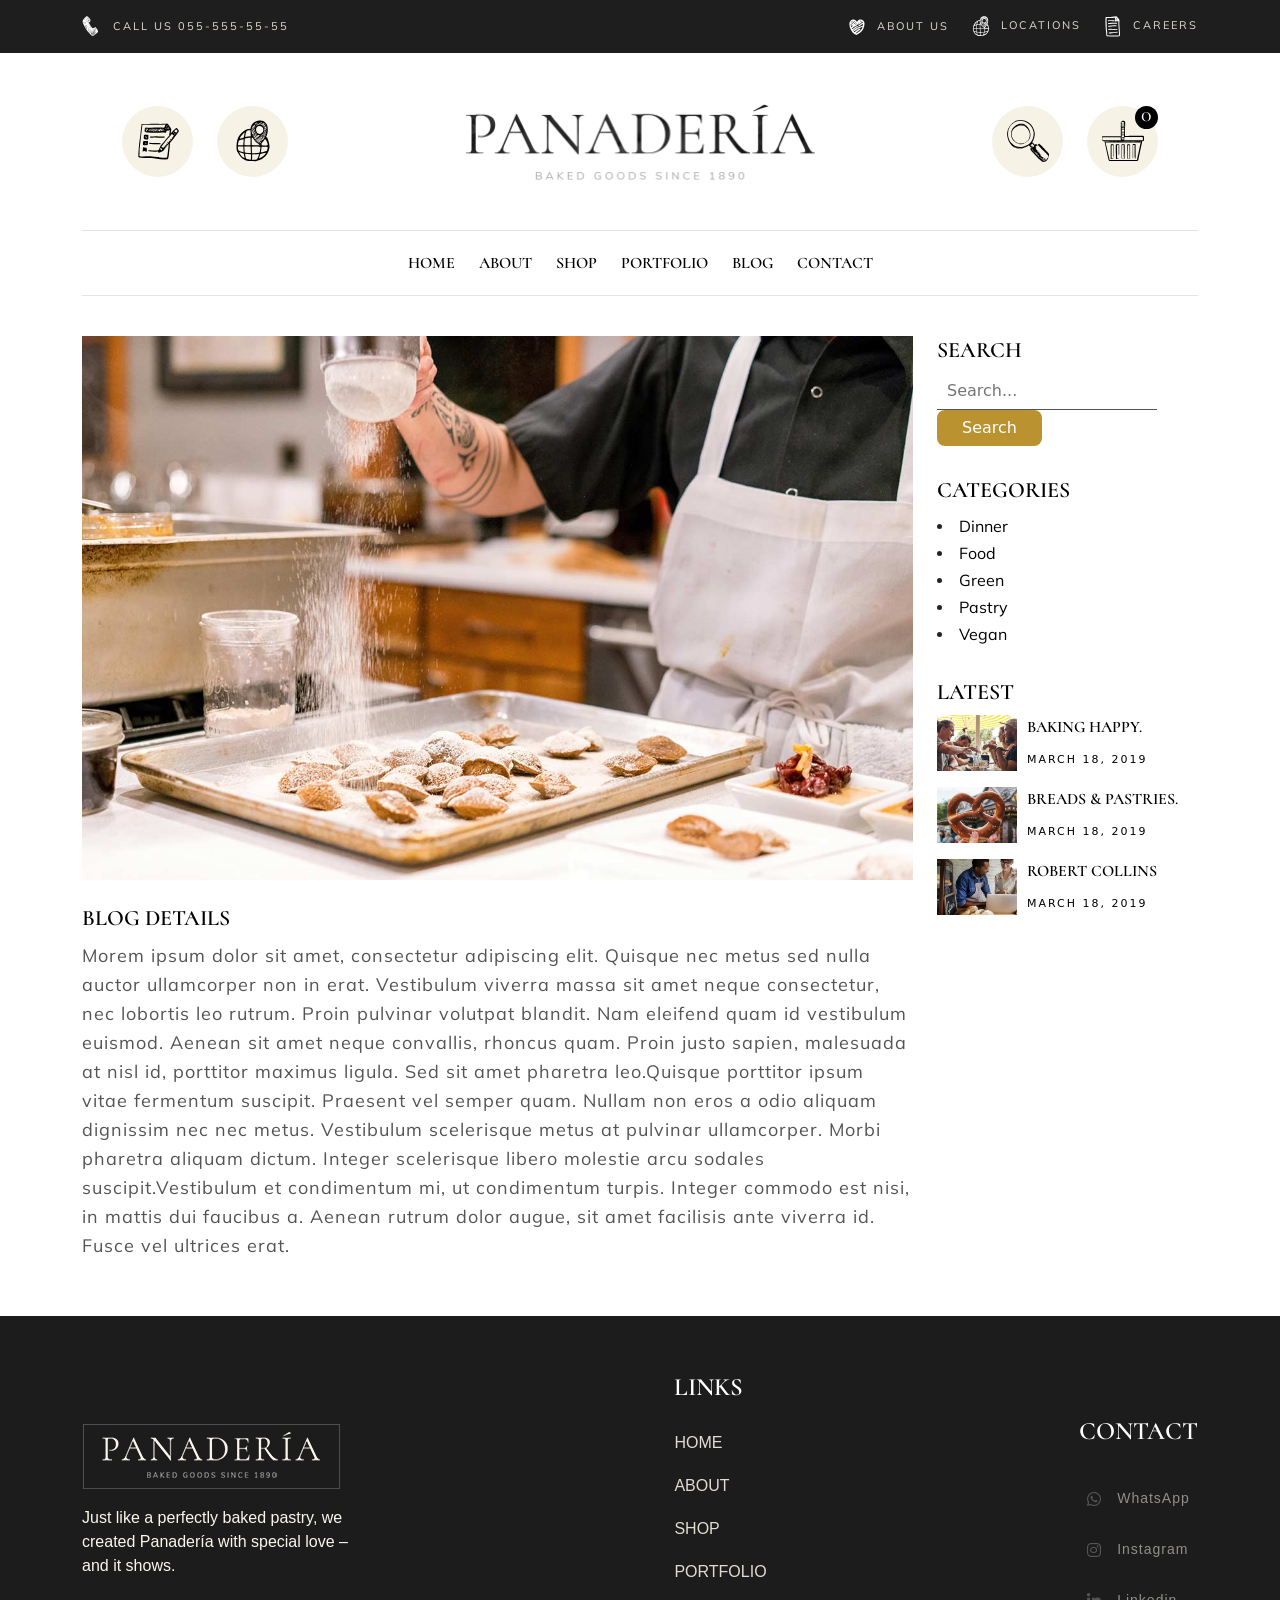
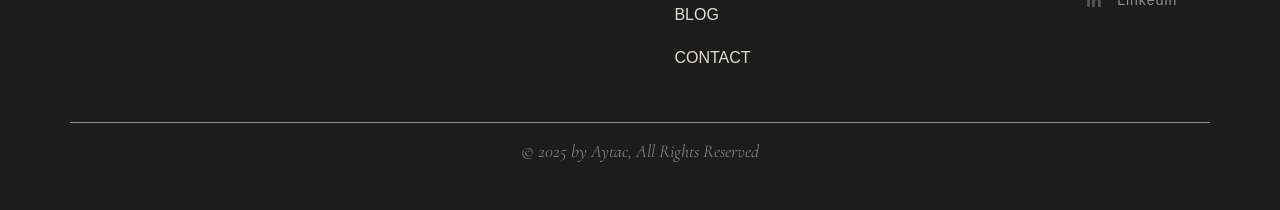
<file: blog-details.html>
<!DOCTYPE html>
<html lang="en">
  <head>
    <meta charset="UTF-8" />
    <meta name="viewport" content="width=device-width, initial-scale=1.0" />
    <title>Panaderia - Blog details</title>
    <link rel="stylesheet" href="assets/css/style.css" />
    <link rel="stylesheet" href="assets/css/blog.css" />
    <!-- Font Awesome -->
    <link
      rel="stylesheet"
      href="https://cdnjs.cloudflare.com/ajax/libs/font-awesome/6.7.2/css/all.min.css"
      integrity="sha512-Evv84Mr4kqVGRNSgIGL/F/aIDqQb7xQ2vcrdIwxfjThSH8CSR7PBEakCr51Ck+w+/U6swU2Im1vVX0SVk9ABhg=="
      crossorigin="anonymous"
      referrerpolicy="no-referrer"
    />
    <!-- Bootstrap -->
    <link
      href="https://cdn.jsdelivr.net/npm/bootstrap@5.3.7/dist/css/bootstrap.min.css"
      rel="stylesheet"
      integrity="sha384-LN+7fdVzj6u52u30Kp6M/trliBMCMKTyK833zpbD+pXdCLuTusPj697FH4R/5mcr"
      crossorigin="anonymous"
    />
    <!-- Swiper -->
    <link
      rel="stylesheet"
      href="https://cdn.jsdelivr.net/npm/swiper@11/swiper-bundle.min.css"
    />
  </head>
  <body>
    <!-- scroll top start -->
    <button
      class="page-scroll-button d-flex align-items-center justify-content-center"
    >
      <i class="fa-solid fa-chevron-up"></i>
    </button>
    <!-- scroll top end -->

    <!-- search start -->
    <div class="search-wrapper">
      <form action="" class="d-flex align-items-center justify-content-center">
        <svg
          class="svg-search-opener"
          xmlns="http://www.w3.org/2000/svg"
          xmlns:xlink="http://www.w3.org/1999/xlink"
          x="0px"
          y="0px"
          viewBox="0 0 28 28"
          style="enable-background: new 0 0 28 28"
          xml:space="preserve"
        >
          <g>
            <path
              class="st0"
              d="M27.8,24.2c0-0.1-0.2-0.3-0.2-0.3l-0.4-0.4l-0.7-0.8l-0.3-0.4L25.9,22c-0.1-0.1-0.2-0.3-0.4-0.4l-0.4-0.3
		l-0.2-0.2l-0.2-0.2l-0.4-0.4c-0.2-0.2-0.5-0.5-0.7-0.7c-0.2-0.2-0.5-0.5-0.7-0.7l-0.7-0.8c-0.2-0.2-0.5-0.5-0.7-0.7
		c-0.2-0.2-0.5-0.5-0.8-0.7c-0.3-0.2-0.5-0.5-0.9-0.6c-0.2-0.1-0.3-0.2-0.6-0.2c-0.1,0-0.2,0-0.4,0c0,0-0.1,0-0.1,0l0,0l0,0l0,0l0,0
		l0,0c-0.1,0,0,0,0,0l0,0l-0.1,0c-0.2,0.1-0.3,0.2-0.4,0.4c0,0,0,0,0,0c0,0,0,0,0-0.1c0,0,0-0.1-0.1-0.1c0-0.1-0.1-0.1-0.1-0.2
		c0-0.1-0.1-0.1-0.1-0.2c0-0.1-0.1-0.1-0.1-0.2c-0.1-0.1-0.1-0.1-0.2-0.2c-0.1-0.1-0.1-0.1-0.2-0.2c-0.1-0.1-0.1-0.1-0.2-0.2
		c-0.1-0.1-0.1-0.1-0.2-0.2C17,15,17,15,16.9,14.9c0,0-0.1,0-0.1-0.1l0.1-0.1l0.2-0.3c0.2-0.4,0.4-0.8,0.6-1.2
		c0.1-0.3,0.2-0.6,0.3-1c0.1-0.2,0.2-0.5,0.2-0.7c0.2-0.9,0.4-1.8,0.3-2.6l0-0.3l-0.1-0.3c0-0.1,0-0.2-0.1-0.3l0-0.1l0-0.1l0-0.2
		c-0.1-0.4-0.3-0.8-0.4-1.2c-0.3-0.8-0.7-1.5-1.1-2.2c-0.2-0.3-0.5-0.7-0.7-1c-0.1-0.2-0.3-0.3-0.4-0.4c-0.1-0.1-0.1-0.1-0.2-0.2
		c-0.1-0.1-0.1-0.1-0.2-0.2c-0.6-0.5-1.3-0.9-1.9-1.2c-0.6-0.3-1.3-0.6-2-0.8C10,0,8.7-0.1,7.6,0.1c-1.1,0.2-2,0.6-2.7,1
		C4.3,1.5,3.8,1.9,3.5,2.2C3.3,2.4,3.2,2.5,3.2,2.5C3.1,2.6,3,2.7,3,2.7c0,0,0,0.1,0,0.1c0,0,0,0,0,0c0,0-0.1,0.1-0.2,0.1
		C2.7,3,2.7,3,2.6,3.1C2.5,3.2,2.4,3.3,2.4,3.4C2.3,3.5,2.2,3.6,2.1,3.7C2,3.8,1.9,3.9,1.8,4.1C1.7,4.2,1.6,4.4,1.5,4.6
		C1.3,4.9,1.1,5.3,0.9,5.7C0.7,6.1,0.5,6.6,0.4,7.1c-0.3,1.1-0.4,2.3-0.2,3.7c0.1,0.4,0.2,0.9,0.3,1.3c0.1,0.3,0.2,0.7,0.3,1
		c0.2,0.7,0.6,1.4,1,2.1c0.2,0.3,0.4,0.7,0.7,1c0.3,0.3,0.5,0.6,0.8,0.9c0.3,0.3,0.6,0.5,1,0.8C4.2,17.9,4.3,18,4.4,18
		c0.1,0.1,0.2,0.1,0.3,0.2c0.1,0,0.2,0.1,0.3,0.1c0.1,0,0.2,0.1,0.3,0.1c0.4,0.2,0.8,0.3,1.2,0.4c0.4,0.1,0.9,0.2,1.3,0.2
		c0.4,0,0.9,0,1.3,0c0.4,0,0.9-0.1,1.3-0.2c1.5-0.3,3.1-0.9,4.3-1.9c0,0,0,0,0,0c0,0.1,0.1,0.1,0.1,0.2c0,0.1,0.1,0.1,0.2,0.2
		c0.1,0.1,0.2,0.3,0.3,0.4c0.1,0.1,0.1,0.1,0.2,0.2c0.1,0.1,0.1,0.1,0.2,0.2c0.1,0.1,0.1,0.1,0.2,0.2c0.1,0,0.1,0.1,0.2,0.1
		c0,0,0,0,0.1,0c0,0,0,0,0,0c0,0,0,0,0,0c0,0,0,0,0,0c0,0,0.1,0,0.1,0c0,0,0,0,0,0l-0.3,0.2c-0.1,0-0.2,0.1-0.2,0.2
		c0,0-0.1,0.1-0.1,0.1c0,0.1-0.1,0.1-0.1,0.2c0,0.1,0,0.3,0,0.4c0,0.1,0.1,0.2,0.1,0.3c0.2,0.3,0.4,0.6,0.6,0.9
		c0.5,0.5,0.9,1,1.4,1.5c0.5,0.5,0.9,1,1.4,1.5c0.5,0.5,0.9,1,1.4,1.5l0.4,0.4l0.2,0.2l0.2,0.2l0.4,0.3l0.1,0.1l0,0l0,0l0,0l0,0l0,0
		l0.2,0.2l0.8,0.6l0.2,0.2c0.1,0.1,0.1,0.1,0.2,0.2c0,0,0.1,0.1,0.1,0.1l0.1,0.1c0.1,0.1,0.2,0.1,0.3,0.1c0.4,0.1,0.8,0.1,1.2,0
		c0.4-0.1,0.7-0.2,1.1-0.4l0.1-0.1c0,0,0.1-0.1,0.1-0.1c0,0,0.1-0.1,0.1-0.1l0,0l0,0l0,0c0.1-0.1,0.3-0.3,0.4-0.4
		c0.2-0.3,0.4-0.6,0.6-1c0.1-0.2,0.1-0.4,0.2-0.6c0-0.2,0.1-0.4,0-0.7C27.9,24.4,27.9,24.3,27.8,24.2z M3.9,17.2
		c0.1,0.1,0.3,0.2,0.4,0.3c0.1,0,0.2,0.1,0.2,0.1c0,0,0,0,0,0c0,0-0.1,0-0.1-0.1C4.2,17.4,4,17.3,3.9,17.2z M4.6,17.7
		C4.6,17.7,4.6,17.7,4.6,17.7C4.6,17.7,4.6,17.7,4.6,17.7c0,0,0.1,0,0.2,0l0.1,0c0,0,0,0.1,0,0.1C4.8,17.8,4.7,17.8,4.6,17.7z
		 M5.1,18C5.1,18,5,17.9,5,17.9c0,0,0-0.1,0-0.1c0,0,0.1,0,0.1,0C5.1,17.9,5.1,17.9,5.1,18C5.1,17.9,5.1,18,5.1,18z M5.3,18.1
		C5.3,18,5.3,18,5.3,18.1c0-0.1,0.1-0.1,0.1,0c0,0,0,0,0.1,0c0,0,0,0.1,0,0.1c0,0,0,0,0,0L5.3,18.1z M6.4,18.3c0,0,0,0.1,0,0.1
		c-0.1,0-0.2-0.1-0.3-0.1c0,0,0-0.1,0-0.1C6.2,18.3,6.3,18.3,6.4,18.3z M6,18.4c0,0-0.1,0-0.1,0c0,0,0-0.1,0-0.1c0,0,0.1,0,0.1,0
		C6,18.3,6,18.3,6,18.4z M5.7,18.1c0,0,0,0.1,0,0.1c-0.1,0-0.1,0-0.2-0.1c0,0,0,0,0-0.1c0,0,0,0,0-0.1C5.6,18.1,5.7,18.1,5.7,18.1z
		 M6.5,18.5c0,0,0-0.1,0-0.1c0.1,0,0.1,0,0.2,0c0,0,0,0.1,0,0.1c0,0,0,0-0.1,0C6.6,18.5,6.5,18.5,6.5,18.5z M7.7,18.6
		c0,0.1,0,0.1,0,0.2c-0.1,0-0.2,0-0.3,0c0-0.1,0-0.1,0-0.2C7.5,18.5,7.6,18.6,7.7,18.6z M7.3,18.5c0,0,0,0.1,0,0.2
		c-0.1,0-0.1,0-0.2,0c0-0.1,0-0.1,0-0.2C7.2,18.5,7.2,18.5,7.3,18.5z M7,18.5c0,0,0,0.1,0,0.1c-0.1,0-0.1,0-0.2,0c0,0,0-0.1,0-0.1
		C6.8,18.4,6.9,18.5,7,18.5z M7.8,18.7c0-0.1,0-0.1,0-0.2c0,0,0.1,0,0.1,0c0,0,0,0,0,0c0,0.1,0,0.1,0,0.2
		C7.9,18.7,7.9,18.7,7.8,18.7C7.8,18.7,7.8,18.7,7.8,18.7z M8.3,18.6c0,0,0,0.1,0,0.1c0,0,0,0,0,0c-0.1,0-0.1,0-0.2,0
		c0-0.1,0-0.1,0-0.2C8.1,18.6,8.2,18.6,8.3,18.6z M8.4,18.8C8.4,18.7,8.4,18.7,8.4,18.8c0-0.1,0-0.1,0-0.2c0.1,0,0.1,0,0.2,0
		c0,0,0,0.1,0.1,0.2C8.6,18.8,8.5,18.8,8.4,18.8z M8.9,18.6c0,0.1,0,0.1,0,0.2c0,0-0.1,0-0.1,0c0-0.1,0-0.1-0.1-0.2
		C8.8,18.6,8.8,18.6,8.9,18.6z M9.1,18.8C9.1,18.8,9.1,18.8,9.1,18.8C9,18.7,9,18.7,9,18.6c0.1,0,0.2,0,0.3,0c0,0,0,0.1,0,0.1
		C9.3,18.7,9.2,18.8,9.1,18.8z M10.2,18.5c0,0,0,0.1,0,0.1c-0.1,0-0.1,0-0.2,0c0,0,0,0,0,0c0,0,0-0.1,0-0.1
		C10.1,18.5,10.1,18.5,10.2,18.5z M9.9,18.5c0,0,0,0.1,0,0.1c0,0,0,0,0,0c-0.1,0-0.1,0-0.2,0c0,0,0-0.1,0-0.1
		C9.8,18.6,9.8,18.5,9.9,18.5z M9.6,18.6c0,0,0,0.1,0,0.1c0,0-0.1,0-0.1,0c0,0,0-0.1,0-0.1C9.5,18.6,9.5,18.6,9.6,18.6z M10.4,18.6
		C10.4,18.6,10.4,18.6,10.4,18.6c0,0-0.1-0.1-0.1-0.1c0.1,0,0.1,0,0.2,0c0,0,0,0.1,0,0.1C10.5,18.6,10.5,18.6,10.4,18.6z M13.7,17.3
		C13.7,17.3,13.7,17.3,13.7,17.3C13.7,17.3,13.8,17.3,13.7,17.3C13.8,17.3,13.7,17.3,13.7,17.3z M13.6,17.4
		C13.6,17.4,13.6,17.4,13.6,17.4c-0.1,0.1-0.1,0.1-0.2,0.1c0,0,0,0,0,0C13.4,17.5,13.5,17.4,13.6,17.4z M13.3,17.6
		C13.3,17.6,13.3,17.6,13.3,17.6c-0.1,0.1-0.1,0.1-0.2,0.1c0,0,0,0,0,0C13.1,17.6,13.2,17.6,13.3,17.6z M12.9,17.7
		C12.9,17.7,12.9,17.7,12.9,17.7c-0.1,0.1-0.2,0.1-0.2,0.2c0,0,0,0,0-0.1C12.7,17.8,12.8,17.8,12.9,17.7z M12.5,17.9
		C12.5,17.9,12.6,17.9,12.5,17.9c0,0.1-0.1,0.1-0.2,0.1c0,0,0,0,0-0.1C12.4,17.9,12.5,17.9,12.5,17.9z M12.2,18
		C12.2,18,12.2,18,12.2,18c0,0.1-0.1,0.1-0.1,0.1c0,0,0-0.1,0-0.1C12.1,18,12.2,18,12.2,18z M11.9,18.1C11.9,18.1,12,18.1,11.9,18.1
		c0,0.1-0.1,0.1-0.2,0.2c0,0,0-0.1-0.1-0.1C11.8,18.1,11.9,18.1,11.9,18.1z M11.6,18.2C11.6,18.2,11.6,18.3,11.6,18.2
		c0,0.1-0.2,0.2-0.3,0.2c0,0,0-0.1,0-0.1C11.4,18.3,11.5,18.2,11.6,18.2z M11.2,18.3c0,0,0,0.1,0,0.1c-0.1,0-0.1,0-0.2,0
		c0,0,0-0.1,0-0.1c0,0,0,0,0,0C11,18.3,11.1,18.3,11.2,18.3z M10.9,18.4C10.9,18.4,10.9,18.4,10.9,18.4c0,0.1,0.1,0.1,0.1,0.1
		c-0.1,0-0.2,0-0.2,0.1c0,0,0-0.1,0-0.1C10.7,18.4,10.8,18.4,10.9,18.4z M15,15.7c-1.3,1.1-2.9,1.8-4.5,2.1
		c-1.6,0.3-3.4,0.2-4.8-0.4c-0.1,0-0.2-0.1-0.3-0.1l-0.1-0.1l-0.1-0.1c-0.1,0-0.2-0.1-0.3-0.1l-0.2-0.1c-0.3-0.2-0.6-0.4-0.9-0.7
		c-0.3-0.3-0.6-0.5-0.8-0.8c-0.1-0.1-0.1-0.1-0.2-0.2c-0.1-0.1-0.1-0.1-0.2-0.2c-0.1-0.1-0.2-0.3-0.3-0.4c-0.2-0.3-0.4-0.6-0.6-0.9
		c-0.2-0.3-0.3-0.6-0.4-1c-0.2-0.6-0.4-1.3-0.5-1.9c-0.1-0.6-0.1-1.3-0.1-1.8c0-0.6,0.1-1.1,0.2-1.6C0.8,7,0.9,6.8,1,6.5
		C1,6.4,1.1,6.2,1.2,6c0.2-0.4,0.4-0.8,0.5-1.2c0.4-0.7,0.7-1.2,1-1.5c0.1-0.1,0.1-0.1,0.2-0.2C3,3.1,3,3.1,3.1,3c0,0,0.1,0,0.1-0.1
		c0,0,0.1,0,0.1,0c0,0,0,0,0.1-0.1c0,0,0,0,0,0c0,0,0,0,0,0c0.1-0.1,0.2-0.2,0.4-0.3c0.3-0.3,0.8-0.6,1.4-1c0.7-0.4,1.5-0.7,2.5-0.9
		c1-0.2,2.2-0.1,3.4,0.3C11.8,1,12.4,1.3,13,1.6c0.6,0.3,1.2,0.7,1.8,1.2C14.9,2.9,14.9,2.9,15,3c0.1,0.1,0.1,0.1,0.2,0.2
		c0.1,0.1,0.3,0.3,0.4,0.4c0.2,0.3,0.5,0.6,0.7,0.9c0.4,0.7,0.8,1.4,1,2.1c0.1,0.4,0.3,0.8,0.4,1.2l0,0.1l0,0.1l0,0.1
		c0,0.1,0.1,0.2,0.1,0.3l0,0.3l0,0.3c0,0.8-0.1,1.6-0.3,2.4c-0.1,0.4-0.2,0.8-0.4,1.2c-0.2,0.4-0.3,0.8-0.5,1.1L16.4,14l-0.2,0.3
		c-0.1,0.1-0.1,0.2-0.2,0.3c-0.1,0.1-0.1,0.2-0.2,0.2C15.6,15.1,15.3,15.4,15,15.7z M15.5,17.1c0,0-0.1-0.1-0.1-0.1
		c0.1,0,0.1,0,0.2,0C15.5,17,15.5,17.1,15.5,17.1C15.5,17.1,15.5,17.1,15.5,17.1z M15.5,16.8c-0.1,0-0.2,0-0.2,0c0,0,0,0,0,0
		c0,0,0,0-0.1-0.1c0.1,0,0.1-0.1,0.2-0.1c0,0,0.1-0.1,0.1-0.1c0,0,0,0,0,0c0,0,0,0,0.1,0C15.5,16.6,15.5,16.7,15.5,16.8z M15.6,17.2
		c0-0.1,0-0.2,0-0.2c0,0,0.1,0,0.1,0c0,0,0.1,0,0.1,0c0,0.1,0,0.2,0,0.3C15.8,17.2,15.7,17.2,15.6,17.2
		C15.7,17.2,15.6,17.2,15.6,17.2z M15.8,17.4c0,0-0.1-0.1-0.1-0.1c0,0,0.1,0,0.1,0C15.9,17.4,15.9,17.4,15.8,17.4
		C15.9,17.4,15.8,17.4,15.8,17.4z M16.2,17.8C16.2,17.8,16.2,17.8,16.2,17.8c-0.1-0.1-0.1-0.2-0.2-0.2c0,0,0,0,0,0
		c0.1,0,0.1,0,0.2,0C16.2,17.7,16.2,17.7,16.2,17.8C16.2,17.8,16.2,17.8,16.2,17.8z M16.2,17.5c-0.1,0-0.1,0-0.2,0c0,0,0,0-0.1,0
		c0-0.1,0-0.1,0-0.2c0,0,0.1,0,0.1,0c0,0,0.1,0,0.1,0C16.2,17.3,16.2,17.4,16.2,17.5z M16.3,17.6c0.1,0,0.2,0,0.2,0
		c0,0.1,0,0.1,0,0.2c0,0,0,0.1,0,0.1c0,0-0.1,0-0.1,0c0,0-0.1,0-0.1,0c0,0,0-0.1,0-0.1C16.4,17.7,16.4,17.7,16.3,17.6z M16.4,18
		c0,0,0.1,0,0.1,0c0,0,0,0,0.1,0c0,0.1,0,0.2,0,0.3c0,0,0,0,0,0c0,0,0,0-0.1-0.1c0,0,0,0-0.1-0.1C16.4,18.1,16.4,18,16.4,18z
		 M16.3,19.6C16.3,19.6,16.3,19.6,16.3,19.6C16.3,19.6,16.2,19.6,16.3,19.6C16.3,19.6,16.3,19.6,16.3,19.6
		C16.3,19.6,16.3,19.6,16.3,19.6z M16.3,19.5C16.3,19.5,16.3,19.5,16.3,19.5C16.2,19.5,16.2,19.5,16.3,19.5c-0.1-0.1-0.1-0.1,0-0.2
		c0,0,0,0,0.1,0C16.3,19.3,16.3,19.4,16.3,19.5z M16.4,19.8c0-0.1,0-0.1,0-0.2c0,0,0,0,0,0c0,0,0,0,0,0c0.1,0,0.1,0,0.2,0
		c0,0,0,0,0,0.1c0,0.1,0,0.2,0,0.2c0,0,0,0,0,0C16.5,19.9,16.5,19.9,16.4,19.8C16.4,19.9,16.4,19.9,16.4,19.8z M16.5,20
		C16.5,20,16.5,20,16.5,20c0.1,0,0.1,0,0.1,0c0,0.1,0,0.1,0,0.2C16.6,20.1,16.5,20,16.5,20z M16.6,19.4c-0.1,0-0.1,0-0.2,0
		c0-0.1,0-0.1,0-0.2c0.1,0,0.1,0,0.2,0C16.6,19.3,16.6,19.3,16.6,19.4z M16.6,19.1c-0.1,0-0.2,0-0.2,0.1c0,0,0,0,0,0l0,0
		c0,0,0,0,0,0l0.2-0.2c0,0,0,0,0,0C16.7,18.9,16.7,19,16.6,19.1z M16.6,17C16.6,17,16.6,17,16.6,17c0,0-0.1,0.1-0.1,0.3
		c0,0.1,0,0.1,0,0.2c-0.1,0-0.1,0-0.2,0c0-0.1,0-0.2,0-0.2c0-0.1,0-0.2,0-0.2c0,0,0,0,0,0c0,0,0,0,0,0c0,0,0,0.1,0,0.2
		c0,0-0.1,0-0.1,0c0,0-0.1,0-0.1,0c0-0.1,0-0.2,0-0.3c0.1,0,0.1,0,0.2,0c0.1,0,0.2,0,0.2,0l0,0c0,0,0,0,0,0c0,0,0,0,0,0
		c0,0-0.1,0-0.2,0c-0.1,0-0.1,0-0.2,0c0-0.1,0-0.2,0-0.2c0,0,0,0,0,0c0,0,0,0,0,0c0,0,0,0.1,0,0.2c0,0-0.1,0-0.1,0c0,0,0,0-0.1,0
		c0-0.1,0-0.2,0-0.3c0.1,0,0.1,0,0.2,0c0.1,0,0.1,0,0.1,0c0,0,0,0,0,0c0,0,0,0,0,0c0,0,0,0-0.1,0c-0.1,0-0.1,0-0.2,0c0,0,0,0,0,0
		c0.2-0.2,0.5-0.5,0.7-0.7c0.1-0.1,0.1-0.2,0.2-0.3c0,0,0.1-0.1,0.1-0.1c0,0,0,0,0,0c0,0.1,0.1,0.1,0.1,0.2c0,0.1,0.1,0.1,0.1,0.2
		c0.1,0.1,0.2,0.3,0.3,0.4c0.1,0.1,0.1,0.1,0.2,0.2c0.1,0.1,0.1,0.1,0.2,0.2c0.1,0.1,0.1,0.1,0.2,0.2c0.1,0.1,0.1,0.1,0.2,0.1
		c0,0,0.1,0.1,0.1,0.1c0,0-0.1,0.1-0.1,0.1c-0.3,0.3-0.6,0.6-0.9,0.9c0,0-0.1,0-0.1,0c-0.1,0-0.1,0-0.2,0c0,0,0-0.1,0-0.1
		c0-0.1,0-0.1,0-0.2c0,0,0,0,0,0c0.1,0,0.2,0,0.2,0l0,0c0,0,0,0,0,0c0,0,0,0,0,0c0,0-0.1,0-0.2,0c0,0,0,0,0,0c0-0.1,0-0.2,0-0.2
		C16.7,17.1,16.7,17,16.6,17C16.7,17,16.7,17,16.6,17z M16.7,18c0.1,0,0.2,0,0.2,0c0,0,0,0,0,0c-0.1,0.1-0.2,0.2-0.3,0.3
		C16.7,18.2,16.7,18.1,16.7,18z M16.9,19.5c0,0.1,0,0.1,0,0.2c0,0,0,0.1,0,0.1c0,0,0,0-0.1,0c0,0-0.1,0-0.1,0c0-0.1,0-0.1,0-0.2
		c0,0,0-0.1,0-0.1C16.8,19.5,16.9,19.5,16.9,19.5z M16.7,19.4c0-0.1,0-0.1,0-0.2c0,0,0,0,0,0c0.1,0,0.1,0,0.2-0.1c0,0.1,0,0.1,0,0.2
		c0,0,0,0,0,0C16.9,19.4,16.8,19.4,16.7,19.4z M16.7,19.9c0,0,0.1,0,0.1,0c0,0,0,0,0.1,0c0,0,0,0.1,0,0.1c0,0,0,0,0,0.1
		c-0.1,0-0.2,0-0.2,0C16.7,20.1,16.7,20,16.7,19.9z M17,20.5C16.9,20.5,16.9,20.4,17,20.5c-0.1-0.1-0.2-0.2-0.2-0.2
		c0.1,0,0.1,0,0.2,0C17,20.3,17,20.4,17,20.5C17,20.5,17,20.5,17,20.5z M17.1,20c0,0,0-0.1,0-0.1c0.1,0,0.1,0,0.2,0c0,0,0.1,0,0.1,0
		c0,0,0,0.1,0,0.1c0,0,0,0.1,0,0.1C17.2,20.1,17.1,20.1,17.1,20C17.1,20.1,17.1,20,17.1,20z M17.1,20.2c0.1,0,0.2,0,0.2,0
		c0,0.1,0,0.1,0,0.2c-0.1,0-0.1,0-0.2,0C17.1,20.4,17.1,20.3,17.1,20.2z M17.1,20.6C17.1,20.6,17.1,20.6,17.1,20.6
		c0.1,0,0.1,0,0.2-0.1c0,0,0,0,0,0c0,0.1,0,0.2,0,0.2C17.2,20.7,17.2,20.7,17.1,20.6z M17.4,20.6C17.4,20.6,17.4,20.5,17.4,20.6
		c0.1-0.1,0.2-0.1,0.3-0.1c0,0.1,0,0.2,0,0.3c-0.1,0-0.1,0-0.2,0c0,0-0.1,0-0.1,0C17.4,20.8,17.4,20.7,17.4,20.6z M17.6,21.1
		c-0.1,0-0.1-0.1-0.2-0.1c0,0,0,0,0.1,0c0,0,0.1,0,0.1,0C17.7,21,17.7,21.1,17.6,21.1L17.6,21.1z M18,21.5l-0.2-0.2c0,0,0,0,0,0
		c0.1,0,0.1,0,0.2,0C18,21.3,18,21.4,18,21.5z M18,20.9c0,0.1,0,0.1,0,0.2c-0.1,0-0.1,0-0.2,0c0-0.1,0-0.2,0-0.2
		C17.9,20.9,17.9,20.9,18,20.9C18,20.9,18,20.9,18,20.9z M18.1,20.9C18.1,20.9,18.1,20.9,18.1,20.9C18.1,20.9,18.1,20.9,18.1,20.9
		c0.1,0,0.2-0.1,0.2-0.1c0,0.1,0,0.2,0,0.2c-0.1,0-0.1,0-0.2,0C18.1,21,18.1,21,18.1,20.9z M18.1,21.5c0-0.1,0-0.2,0-0.2
		c0,0,0,0,0,0c0.1,0,0.1,0,0.2,0c0,0,0,0,0,0c0,0.1,0,0.2,0,0.2c0,0,0,0,0,0C18.3,21.5,18.2,21.5,18.1,21.5
		C18.1,21.5,18.1,21.5,18.1,21.5z M18.1,21.6c0.1,0,0.1,0,0.2,0c0,0.1,0,0.2,0,0.2L18.1,21.6z M18.5,21.6
		C18.5,21.6,18.5,21.6,18.5,21.6c0.2,0,0.2-0.1,0.2-0.1c0,0,0,0,0,0c0,0,0,0,0,0c0,0,0,0-0.1,0c0,0-0.1,0-0.1,0c0-0.1,0-0.1,0-0.2
		c0,0,0,0,0,0c0.1,0,0.1,0,0.2,0c0.1,0,0.1,0,0.2,0c0,0,0,0.1,0,0.2c0,0.1,0,0.3,0,0.5c0,0-0.1,0-0.1,0c-0.1,0-0.1,0-0.2,0
		C18.5,21.7,18.5,21.6,18.5,21.6z M18.8,22.2c-0.1-0.1-0.2-0.2-0.3-0.3c0,0,0,0,0-0.1c0,0,0.1,0,0.2,0c0,0,0.1,0,0.1,0c0,0,0,0,0,0
		C18.8,22,18.8,22.1,18.8,22.2C18.8,22.2,18.8,22.2,18.8,22.2z M18.9,21.9C18.9,21.9,18.9,21.9,18.9,21.9c0.1,0,0.2,0,0.3,0
		c0,0,0,0,0,0c0,0.1,0,0.2,0,0.3c0,0,0,0,0,0.1c0,0,0,0,0,0c-0.1,0-0.1,0-0.2,0c0,0-0.1,0-0.1,0C18.9,22.1,18.9,22,18.9,21.9z
		 M18.9,22.4C18.9,22.4,18.9,22.3,18.9,22.4c0-0.1,0.1-0.1,0.1-0.1c0.1,0,0.1,0,0.2,0c0,0,0,0,0,0c0,0.1,0,0.2,0,0.3
		c0,0-0.1,0-0.1,0C19.1,22.5,19,22.4,18.9,22.4z M19.2,22.7C19.2,22.7,19.3,22.7,19.2,22.7C19.3,22.7,19.3,22.7,19.2,22.7
		C19.3,22.7,19.2,22.7,19.2,22.7z M19.4,22.3c0.1,0,0.1,0,0.2,0c0.1,0,0.1,0,0.1,0c0,0,0,0,0,0c0,0,0,0,0,0c0,0-0.1,0-0.2,0
		c0,0-0.1,0-0.2,0c0,0,0,0,0-0.1c0-0.1,0-0.2,0-0.3c0.1,0,0.3,0,0.4,0c0,0,0,0.1,0,0.3c0,0.1,0,0.3,0,0.5c-0.1,0-0.3,0-0.4,0
		C19.4,22.5,19.4,22.4,19.4,22.3z M19.4,22.8c0,0,0-0.1,0-0.1c0.1,0,0.2,0,0.4,0c0,0.1,0,0.2,0,0.4c0,0-0.1,0-0.1,0c0,0-0.1,0-0.1,0
		C19.5,23,19.5,22.9,19.4,22.8z M19.8,23.3c0,0-0.1-0.1-0.1-0.1c0,0,0,0,0,0c0,0,0.1,0,0.1,0C19.8,23.2,19.8,23.2,19.8,23.3
		C19.8,23.2,19.8,23.2,19.8,23.3L19.8,23.3z M19.9,22.2C19.9,22.2,19.9,22.2,19.9,22.2c0.2,0,0.3,0,0.4,0c0,0.1,0,0.2,0,0.3
		c-0.1,0-0.2,0-0.4,0C19.9,22.4,19.9,22.3,19.9,22.2z M19.9,22.6c0.1,0,0.3,0,0.4,0c0,0.1,0,0.2,0,0.3c0,0,0,0.1,0,0.1
		c-0.1,0-0.2,0-0.3,0c0,0-0.1,0-0.1,0C19.9,22.9,19.9,22.8,19.9,22.6z M20,23.4L20,23.4c-0.1-0.1-0.1-0.2-0.1-0.2c0,0,0-0.1,0-0.1
		c0,0,0.1,0,0.1,0c0.1,0,0.2,0,0.3,0c0,0.1,0,0.2,0,0.3C20.2,23.4,20.2,23.4,20,23.4C20.1,23.4,20,23.4,20,23.4z M20.3,23.7
		l-0.2-0.2c0,0,0,0,0,0c0.1,0,0.2,0,0.2,0C20.4,23.6,20.4,23.7,20.3,23.7C20.4,23.7,20.3,23.7,20.3,23.7z M20.4,23.1
		c0.1,0,0.2,0,0.3,0c0,0.1,0,0.2,0,0.3c0,0-0.1,0-0.1,0c-0.1,0-0.1,0-0.2,0C20.5,23.3,20.4,23.2,20.4,23.1z M20.5,23.5
		c0.1,0,0.1,0,0.2,0c0,0,0.1,0,0.1,0c0,0.1,0,0.1,0,0.2c0,0,0,0,0,0.1c-0.1,0-0.2,0-0.3,0C20.5,23.6,20.5,23.6,20.5,23.5z
		 M20.7,24.1L20.5,24c0,0,0-0.1,0-0.1c0.1,0,0.2,0,0.3,0c0,0.1,0,0.2,0,0.3C20.8,24.1,20.8,24.1,20.7,24.1z M20.8,24.3
		C20.8,24.3,20.9,24.3,20.8,24.3C20.9,24.3,20.9,24.3,20.8,24.3L20.8,24.3z M20.9,23.8c0.1,0,0.2,0,0.2,0c0,0,0,0,0,0c0,0,0,0,0,0
		l0,0C21.1,23.7,21,23.7,20.9,23.8c0-0.1,0-0.1,0-0.2c0-0.1,0-0.1,0-0.2c0.1,0,0.2,0,0.3,0c0,0.1,0,0.1,0,0.2c0,0.1,0,0.3,0,0.5
		c-0.1,0-0.2,0-0.3,0C21,24,21,23.9,20.9,23.8z M21,24.5C21,24.4,21,24.4,21,24.5c0-0.1,0-0.2,0-0.2c0.1,0,0.2,0,0.3,0
		c0,0.1,0,0.1,0,0.2c0,0.1,0,0.1,0,0.2c-0.1,0-0.1,0-0.2,0L21,24.5z M21.2,24.7L21.2,24.7C21.3,24.7,21.3,24.7,21.2,24.7
		C21.3,24.7,21.3,24.7,21.2,24.7L21.2,24.7z M21.5,24.9c0-0.1,0-0.1,0-0.2c0,0,0,0,0,0c0.1,0,0.2,0,0.3,0c0,0,0,0,0,0.1
		c0,0.1,0,0.2,0,0.2C21.7,25,21.6,25,21.5,24.9L21.5,24.9z M21.8,25.2l-0.1-0.1c0,0,0.1,0,0.1,0c0,0,0,0,0,0
		C21.8,25.1,21.8,25.2,21.8,25.2L21.8,25.2z M22,25.4L22,25.4L22,25.4c-0.1-0.2-0.1-0.3-0.1-0.4c0,0,0.1,0,0.1,0c0.1,0,0.1,0,0.2,0
		c0,0.1,0,0.1,0,0.2c0,0.1,0,0.1,0,0.2c0,0,0,0,0,0C22.1,25.4,22.1,25.4,22,25.4z M22.1,25.5c0,0,0.1,0,0.1,0c0,0,0,0,0,0
		c0,0,0,0,0,0.1c0,0,0,0,0,0.1L22.1,25.5z M22.3,25.2c0-0.1,0-0.1,0-0.2c0.1,0,0.2,0,0.2,0c0,0,0,0,0,0c0,0,0,0,0,0
		c0,0.1,0,0.2,0,0.4c0,0-0.1,0-0.1,0c-0.1,0-0.1,0-0.2,0c0,0,0,0,0,0C22.4,25.3,22.3,25.3,22.3,25.2z M22.4,25.8L22.4,25.8
		L22.4,25.8c-0.1-0.1-0.1-0.2-0.1-0.3c0,0,0,0,0,0c0.1,0,0.1,0,0.2,0c0,0,0.1,0,0.1,0c0,0,0,0.1,0,0.1c0,0.1,0,0.1,0,0.2
		C22.6,25.8,22.5,25.8,22.4,25.8L22.4,25.8z M22.6,25.9c0,0,0.1,0,0.1,0c0,0,0,0,0,0c0,0,0,0.1,0,0.1L22.6,25.9z M22.8,25.6
		c0,0,0-0.1,0-0.1c0,0,0.1,0,0.1,0c0,0,0.1,0,0.1,0c0,0,0,0.1,0,0.2c0,0,0,0.1,0,0.1c0,0-0.1,0-0.1,0c-0.1,0-0.1,0-0.2,0
		c0,0,0,0,0,0C22.8,25.7,22.8,25.7,22.8,25.6z M22.9,26.2l-0.1-0.1c0-0.1,0-0.1,0-0.2c0,0,0,0,0,0c0.1,0,0.1,0,0.2,0
		c0,0,0.1,0,0.1,0c0,0.1,0,0.2,0,0.3c0,0,0,0,0,0c0,0,0,0-0.1,0C23,26.2,23,26.2,22.9,26.2z M23.1,26.3
		C23.1,26.3,23.1,26.3,23.1,26.3C23.1,26.3,23.1,26.3,23.1,26.3c0.1,0,0.1,0.1,0.1,0.1L23.1,26.3z M23.2,25.6c0-0.1,0-0.2,0-0.2
		c0.2,0,0.3-0.1,0.4-0.1c0,0.1,0,0.2,0,0.3c-0.1,0-0.2,0-0.3,0c0,0-0.1,0-0.1,0C23.2,25.7,23.2,25.6,23.2,25.6z M23.3,26.1
		c0-0.1,0-0.2,0-0.3c0,0,0.1,0,0.1,0c0.1,0,0.2,0,0.2-0.1c0,0.1,0,0.1,0,0.2c0,0.1,0,0.1,0,0.2c0,0-0.1,0-0.1,0
		C23.5,26.1,23.4,26.1,23.3,26.1C23.3,26.2,23.3,26.1,23.3,26.1z M23.4,26.6l-0.1-0.1c0-0.1,0-0.1,0-0.2c0.1,0,0.2,0,0.3,0
		c0.1,0,0.1,0,0.1,0c0,0.1,0,0.2,0,0.3c0,0-0.1,0-0.1,0C23.5,26.6,23.5,26.6,23.4,26.6z M23.7,26.8l-0.2-0.1c0,0,0.1,0,0.1,0
		c0,0,0.1,0,0.1,0C23.7,26.7,23.7,26.8,23.7,26.8C23.7,26.8,23.7,26.8,23.7,26.8z M23.9,26.9C23.9,26.9,23.9,26.9,23.9,26.9
		c0-0.1,0-0.2,0-0.2c0.1,0,0.2,0,0.3,0c0,0,0,0,0,0.1c0,0.1,0,0.1,0,0.2c-0.1,0-0.1,0-0.2,0C24,26.9,23.9,26.9,23.9,26.9z
		 M24.3,27.1c-0.1,0-0.1,0-0.2-0.1L24,27c0,0,0,0,0,0c0.1,0,0.2,0,0.2,0C24.2,27,24.3,27.1,24.3,27.1C24.3,27.1,24.3,27.1,24.3,27.1
		z M24.4,27.2c0-0.1,0-0.1,0-0.2c0,0,0,0,0,0c0.1,0,0.2-0.1,0.2-0.1l0,0c0,0,0,0,0,0c0,0,0,0,0,0c0,0-0.1,0-0.2,0c0,0,0,0,0,0
		c0-0.1,0-0.1,0-0.2c0,0,0,0,0-0.1c0,0,0,0,0.1,0c0.1,0,0.2,0,0.3,0c0,0.1,0,0.3,0,0.5c0,0,0,0.1,0,0.1
		C24.6,27.2,24.5,27.2,24.4,27.2z M24.8,26.3C24.8,26.3,24.7,26.3,24.8,26.3C24.7,26.2,24.7,26.3,24.8,26.3c-0.1,0-0.1,0.1-0.1,0.2
		c-0.1,0-0.2,0-0.3,0c0,0,0,0-0.1,0c0-0.1,0-0.2,0-0.3c0.1,0,0.2,0,0.3,0c0.2,0,0.3-0.1,0.4-0.1c0,0,0.1,0,0.1,0c0,0.1,0,0.2,0,0.4
		c-0.1,0-0.2,0-0.3,0C24.8,26.3,24.8,26.3,24.8,26.3z M25.1,27.2c-0.1,0-0.1,0-0.2,0c0,0,0-0.1,0-0.1c0-0.2,0-0.4-0.1-0.5
		c0.1,0,0.2,0,0.3-0.1c0,0.1,0,0.2,0,0.3c-0.1,0-0.2,0.1-0.2,0.1c0,0,0,0,0,0c0,0,0,0,0,0c0,0,0.1,0,0.2,0c0,0,0,0,0,0.1
		c0,0.1,0,0.1,0,0.2C25.2,27.1,25.1,27.1,25.1,27.2z M25.3,27.1c0,0,0-0.1,0-0.2c0,0,0,0,0-0.1c0.1,0,0.3,0,0.4-0.1c0,0,0,0.1,0,0.1
		C25.6,27,25.5,27,25.3,27.1z M25.9,26.8C25.9,26.8,25.9,26.8,25.9,26.8C25.9,26.8,25.9,26.8,25.9,26.8L25.9,26.8z M27,25.4
		c-0.1,0.3-0.3,0.5-0.5,0.8c-0.1,0.1-0.1,0.1-0.2,0.2c0,0,0,0,0,0c0-0.1,0-0.2,0-0.2c0,0,0,0,0,0c0,0,0,0,0,0c0,0,0,0.1,0,0.2
		c0,0,0,0.1,0,0.1c0,0,0,0,0,0l0,0l0,0c0,0,0,0,0,0l0,0c-0.1,0-0.1,0-0.2,0c0,0,0,0-0.1,0c0-0.1,0-0.2,0-0.3c0-0.1,0-0.2,0-0.2
		c0,0,0,0,0,0c0,0,0,0,0,0c0,0,0,0.1,0,0.2c0,0.1,0,0.2,0,0.3c-0.1,0-0.1,0-0.2,0c-0.1,0-0.2,0-0.3,0c0-0.1,0-0.2,0-0.3
		c0.1,0,0.2-0.1,0.2-0.1c0,0,0,0,0,0c0,0,0,0,0,0c0,0-0.1,0-0.2,0c0-0.2,0-0.3-0.1-0.5c0-0.1-0.1-0.2-0.1-0.2c0,0,0,0,0,0
		c0,0,0,0,0,0c0,0,0,0.1,0,0.2c0,0,0,0,0,0c0,0-0.1,0-0.1,0c-0.1,0-0.3,0-0.4,0c-0.1,0-0.2,0-0.3,0.1c0-0.1,0-0.2,0-0.2c0,0,0,0,0,0
		c0,0,0,0,0,0c0,0,0,0.1,0,0.2c0,0,0,0,0,0c-0.1,0-0.2,0.1-0.2,0.1c0,0,0,0,0,0c0,0,0,0,0,0c0,0,0.1,0,0.2,0c0,0,0,0,0,0
		c0,0.1,0,0.2,0,0.3c-0.1,0-0.2,0-0.4,0c0-0.2,0-0.4-0.1-0.6c0-0.1,0-0.1,0-0.2c0.1,0,0.2,0,0.3-0.1c0.2,0,0.3-0.1,0.3-0.1l0,0
		c0,0,0,0,0,0c0,0,0,0,0,0c0,0-0.1,0-0.3,0c0,0-0.1,0-0.1,0c0,0-0.1,0-0.1,0c0-0.1,0-0.2,0-0.3c0.1,0,0.2-0.1,0.2-0.1l0,0
		c0,0,0,0,0,0c0,0,0,0,0,0c0,0-0.1,0-0.2,0c0-0.1,0-0.1,0-0.2c0-0.1,0-0.1,0-0.2c0,0,0.1,0,0.1,0c0.1,0,0.1,0,0.1,0c0,0,0,0,0,0
		c0,0,0,0,0,0l0,0c0,0-0.1,0-0.1,0c0,0-0.1,0-0.1,0c0-0.1,0-0.1,0-0.1c0,0,0,0,0,0c0,0,0,0,0,0c0,0,0,0.1,0,0.1c0,0-0.1,0-0.1,0
		c-0.1,0-0.2,0-0.3,0c0,0,0,0,0,0c0,0,0-0.1,0-0.2c0-0.1,0-0.1,0-0.2c0.1,0,0.2,0,0.3,0c0.1,0,0.2-0.1,0.2-0.1l0,0c0,0,0,0,0,0
		c0,0,0,0,0,0c0,0-0.1,0-0.2,0c-0.1,0-0.2,0-0.3,0c0,0,0,0,0,0c0-0.1,0-0.2,0-0.2c0,0,0,0,0,0c0,0,0,0,0,0l0,0c0,0,0,0.1,0,0.2
		c0,0,0,0,0,0c-0.1,0-0.3,0-0.4,0.1c-0.1,0-0.2,0-0.2,0l0,0c0,0,0,0,0,0c0,0,0,0,0,0c0,0,0.1,0,0.2,0c0.1,0,0.2,0,0.4,0
		c0,0.1,0,0.1,0,0.2c0,0.1,0,0.3,0,0.3c0,0.1,0,0.2,0,0.2c0,0,0,0,0,0c0,0,0,0,0,0l0,0c0,0,0-0.1,0-0.2c0,0,0-0.1,0-0.1c0,0,0,0,0,0
		c0.1,0,0.2,0,0.3,0c0,0,0.1,0,0.1,0c0,0,0,0.1,0,0.2c0,0.1,0,0.1,0,0.2c0,0-0.1,0-0.1,0c-0.1,0-0.1,0-0.2,0c-0.1,0-0.2,0-0.4,0.1
		c0,0-0.1,0-0.1,0c0-0.1,0-0.2,0-0.3c0,0,0,0,0-0.1c0.1,0,0.1,0,0.1,0c0,0,0,0,0,0c0,0,0,0,0,0c0,0,0,0-0.1,0c0-0.1,0-0.1,0-0.1l0,0
		c0,0,0,0,0,0c0,0,0,0,0,0c0,0,0,0,0,0.1c0,0,0,0-0.1,0c-0.1,0-0.2,0-0.2,0c0,0,0,0,0-0.1c0-0.1,0-0.1,0-0.2c0-0.1,0-0.1,0-0.2
		c0-0.2-0.1-0.3-0.1-0.3c0,0,0,0,0,0c0,0,0,0,0,0c0,0,0,0.1,0,0.3c0,0.1,0,0.2,0,0.3c0,0,0,0,0,0.1c-0.1,0-0.1,0-0.2,0
		c0,0-0.1,0-0.1,0c0-0.1,0-0.2,0-0.2c0,0,0-0.1,0-0.1c0,0,0,0,0,0c0.1,0,0.2-0.1,0.2-0.1c0,0,0,0,0,0c0,0,0,0,0,0c0,0-0.1,0-0.2,0
		c0,0,0,0,0,0c0-0.1,0-0.1,0-0.2c0-0.1,0-0.1,0-0.2c0-0.1,0-0.1,0-0.2c0-0.2-0.1-0.3-0.1-0.3c0,0,0,0,0,0c0,0,0,0,0,0
		c0,0,0,0.1,0,0.3c0,0.1,0,0.2,0,0.3c0,0.1,0,0.1,0,0.2c-0.1,0-0.2,0-0.3,0c0,0,0,0,0,0c0-0.1,0-0.1,0-0.2c0-0.1,0-0.1,0-0.2
		c0.1,0,0.2,0,0.2,0c0,0,0,0,0,0c0,0,0,0,0,0l0,0c0,0-0.1,0-0.2,0c0,0,0-0.1,0-0.1c0-0.1,0-0.3,0-0.4c0-0.1,0-0.2,0-0.2
		c0.1,0,0.2,0,0.2,0c0,0,0,0,0,0c0,0,0,0,0,0c0,0-0.1,0-0.2,0c0,0,0,0,0,0c0,0,0,0,0,0c0,0,0,0,0,0c0,0,0,0,0,0c-0.1,0-0.2,0-0.3,0
		c0,0,0-0.1,0-0.1c0-0.1,0-0.2,0-0.2c0,0,0.1,0,0.1,0c0.2,0,0.3-0.1,0.3-0.1c0,0,0,0,0,0c0,0,0,0,0,0c0,0-0.1,0-0.3,0
		c0,0-0.1,0-0.1,0c0,0,0,0,0,0c0-0.2-0.1-0.3-0.1-0.3c0,0,0,0,0,0c0,0,0,0,0,0c0,0,0,0.1,0,0.4c0,0,0,0,0,0c-0.1,0-0.2,0-0.3,0
		c0,0,0,0,0-0.1c0-0.1,0-0.2,0-0.3c0.1,0,0.2,0,0.2,0c0,0,0,0,0,0c0,0,0,0,0,0c0,0-0.1,0-0.2,0c0-0.1,0-0.2,0-0.3c0.1,0,0.1,0,0.2,0
		c0.1,0,0.1,0,0.1,0c0,0,0,0,0,0c0,0,0,0,0,0l0,0c0,0-0.1,0-0.1,0c-0.1,0-0.1,0-0.2,0c0,0,0-0.1,0-0.1c0-0.3-0.1-0.4-0.1-0.4
		c0,0,0,0,0,0c0,0,0,0,0,0c0,0,0,0.2,0,0.4c0,0,0,0.1,0,0.1c-0.1,0-0.2,0-0.3,0.1c0,0-0.1,0-0.1,0c0,0,0-0.1,0-0.1
		c0-0.2,0-0.3,0-0.3c0,0,0,0,0,0c0.1,0,0.2,0,0.2,0c0,0,0,0,0,0c0,0,0,0,0,0c0,0-0.1,0-0.2,0c-0.1,0-0.2,0-0.4,0c0-0.1,0-0.2,0-0.3
		c0,0,0.1,0,0.1,0c0.1,0,0.2,0,0.3-0.1c0.1,0,0.1-0.1,0.1-0.1c0,0,0,0,0,0c0,0,0,0,0,0l0,0c0,0-0.1,0-0.1,0c-0.1,0-0.2,0-0.3,0
		c0,0-0.1,0-0.1,0c0,0,0,0,0,0c0-0.2,0-0.4,0-0.4c0,0,0,0,0,0c0,0,0,0,0,0c0,0,0,0.1,0,0.4c0,0,0,0,0,0c0,0-0.1,0-0.1,0
		c-0.1,0-0.1,0-0.1,0c0,0,0,0,0,0c0,0,0,0,0,0c0,0,0.1,0,0.1,0c0,0,0,0,0.1,0c0,0.1,0,0.2,0,0.2c0,0,0,0,0,0c-0.1,0-0.2,0-0.3,0
		c0-0.2,0-0.3,0-0.5c0-0.2,0-0.3,0-0.3c0,0,0,0,0,0c0,0,0,0,0,0c0,0,0,0,0,0.1c0,0-0.1,0-0.2,0c0,0-0.1,0-0.1,0c0-0.1,0-0.2,0-0.2
		c0.1,0,0.2,0,0.3-0.1c0.2,0,0.3-0.1,0.3-0.1c0,0,0,0,0,0c0,0,0,0,0,0c0,0-0.1,0-0.3,0c-0.1,0-0.2,0-0.3,0c0-0.1,0-0.2,0-0.4
		c0,0,0.1,0,0.1,0c0.1,0,0.2,0,0.2,0c0.1,0,0.1,0,0.1,0c0,0,0,0,0,0c0,0,0,0,0,0c0,0,0,0-0.1,0c-0.1,0-0.1,0-0.2,0c0,0,0,0-0.1,0
		c0,0,0,0,0,0c0-0.3,0-0.5,0-0.5l0,0c0,0,0,0,0,0c0,0,0,0,0,0c0,0,0,0.2,0,0.5c0,0,0,0,0,0c0,0,0,0,0,0c-0.1,0-0.1,0-0.1,0
		c0,0,0,0,0,0c0,0,0,0,0,0l0,0c0,0,0,0,0.1,0c0,0,0,0,0,0c0,0.1,0,0.2,0,0.3c0,0,0,0,0,0c-0.1,0-0.1,0-0.2,0c0,0,0,0,0,0
		c0-0.1,0-0.1,0-0.1c0,0,0,0,0,0c0,0,0,0,0,0c0,0,0,0,0,0.1c-0.1,0-0.1,0-0.2,0c0-0.1,0-0.2,0-0.3c0,0,0,0,0,0
		c0.1,0,0.2-0.1,0.2-0.1c0,0,0,0,0,0c0,0,0,0,0,0c0,0-0.1,0-0.2,0c0,0,0,0,0,0c0-0.2,0-0.3,0-0.3c0,0,0,0,0,0c0,0,0,0,0,0
		c0,0,0,0.1,0,0.3c0,0,0,0,0,0c-0.1,0-0.2,0-0.3,0c0-0.1,0-0.2,0-0.2c0.1,0,0.1,0,0.1,0c0,0,0,0,0,0c0,0,0,0,0,0c0,0-0.1,0-0.1,0
		c0,0,0-0.1,0-0.1c0-0.1,0-0.1,0-0.2c0.2,0,0.3-0.1,0.5-0.1c0.2,0,0.3-0.1,0.3-0.1c0,0,0,0,0,0c0,0,0,0,0,0c0,0-0.1,0-0.3,0
		c-0.1,0-0.3,0-0.4,0.1c0,0,0,0,0,0c0,0,0,0,0,0c0,0,0,0,0,0c0,0-0.1,0-0.1,0c0,0-0.1,0-0.1,0c0,0,0-0.1,0-0.1c0-0.1,0-0.1,0-0.2
		c0,0,0,0,0,0c0.1,0,0.2,0,0.3-0.1c0.2,0,0.3-0.1,0.3-0.1c0,0,0,0,0,0c0,0,0,0,0,0c0,0-0.1,0-0.3,0c-0.1,0-0.2,0-0.3,0
		c0-0.1,0-0.2,0-0.2c0,0,0.1,0,0.1,0c0.1,0,0.2-0.1,0.2-0.1c0,0,0,0,0,0c0,0,0,0,0,0c0,0-0.1,0-0.2,0c-0.1,0-0.2,0-0.4,0.1
		c0-0.1,0-0.1,0-0.2c0,0,0,0,0.1,0c0.1,0,0.1,0,0.2-0.1c0,0,0.1,0,0.1,0l0,0c0,0,0,0,0,0c0,0,0,0,0,0c0,0,0,0-0.1,0
		c-0.1,0-0.1,0-0.2,0c0,0,0,0,0,0l0,0c0,0,0,0,0,0l0,0c0.5-0.5,1-0.9,1.5-1.4c0.2-0.2,0.5-0.4,0.8-0.6l0,0l0,0l0,0l0,0l0,0
		c0,0,0,0,0,0c0,0,0,0,0,0c0,0,0.1,0,0.1,0c0.1,0,0.2,0.1,0.4,0.2c0.3,0.2,0.5,0.4,0.7,0.6c0.2,0.2,0.5,0.5,0.7,0.7
		c0.2,0.2,0.5,0.5,0.7,0.7l0.7,0.8c0.2,0.3,0.5,0.5,0.7,0.8c0.2,0.2,0.5,0.5,0.7,0.7l0.4,0.4l0.2,0.2l0.2,0.2l0.4,0.4
		c0.1,0.1,0.2,0.2,0.3,0.4l0.3,0.4l0.3,0.4l0.7,0.8l0.3,0.4c0.1,0.1,0.1,0.1,0.1,0.1c0,0,0,0.1,0,0.1C27.2,24.9,27.1,25.2,27,25.4z"
            ></path>
            <path
              class="st0"
              d="M15.6,9.9c0-0.1,0-0.2,0-0.3l0-0.3c0-0.2,0-0.4-0.1-0.6c-0.1-0.4-0.2-0.8-0.3-1.2c-0.2-0.8-0.6-1.5-1-2.2
		c-0.2-0.3-0.5-0.7-0.8-1c-0.3-0.3-0.6-0.6-0.9-0.8c-0.1-0.1-0.2-0.1-0.3-0.2l-0.1-0.1c0,0-0.1-0.1-0.1-0.1
		c-0.1-0.1-0.2-0.1-0.3-0.2l-0.3-0.1c-0.4-0.2-0.8-0.3-1.2-0.3C9.9,2.5,9.4,2.5,9,2.5c-0.4,0-0.8,0.1-1.2,0.2C7.4,2.9,7,3,6.6,3.2
		C6.3,3.4,5.9,3.6,5.6,3.8C4.9,4.3,4.3,4.9,3.8,5.5C3.4,6.2,3,7,2.8,7.8c0,0.1,0,0.2-0.1,0.3c0,0.1,0,0.2,0,0.3l0,0.3l0,0.3
		c0,0.1,0,0.2,0,0.3c0,0.1,0,0.2,0,0.3l0,0.3c0,0.1,0,0.2,0,0.3c0.1,0.3,0.1,0.7,0.2,1c0.1,0.2,0.1,0.3,0.2,0.5
		c0.1,0.4,0.3,0.7,0.5,1.1C4,13.4,4.5,14,5,14.4c0,0,0,0,0,0c0.2,0.1,0.3,0.3,0.5,0.4c0.2,0.1,0.3,0.2,0.5,0.3
		c0.2,0.1,0.4,0.2,0.5,0.3c0.2,0.1,0.4,0.2,0.6,0.2c0.2,0.1,0.4,0.1,0.6,0.2C8,16,8.2,16,8.4,16.1c0.4,0.1,0.8,0.1,1.2,0
		c0.8-0.1,1.6-0.4,2.3-0.8c0.1,0,0.1-0.1,0.2-0.1c0.3-0.2,0.6-0.3,0.9-0.5c0.3-0.2,0.6-0.4,0.8-0.7c0,0,0.1,0,0.1,0l0.3-0.3
		c0,0,0.1-0.1,0.1-0.1l0.1-0.1l0.2-0.2c0.1-0.1,0.1-0.1,0.1-0.2l0.1-0.2l0.3-0.4l0,0l0,0c0.2-0.4,0.3-0.7,0.4-1.1c0-0.1,0-0.1,0-0.2
		C15.6,10.8,15.6,10.4,15.6,9.9z M12.7,4.3C12.7,4.3,12.7,4.3,12.7,4.3C12.6,4.2,12.6,4.2,12.7,4.3C12.7,4.3,12.7,4.3,12.7,4.3z
		 M12.6,4.2C12.6,4.2,12.5,4.2,12.6,4.2c-0.1,0-0.1,0-0.1-0.1c0,0,0,0,0,0C12.5,4.1,12.5,4.1,12.6,4.2z M12.3,4
		C12.3,4,12.3,4,12.3,4l-0.2-0.1c0,0,0,0,0,0c0,0,0,0,0,0C12.2,3.9,12.2,3.9,12.3,4C12.3,4,12.3,4,12.3,4z M12.1,3.8
		C12.1,3.8,12,3.8,12.1,3.8c-0.1,0-0.1,0-0.2,0c0,0,0,0,0-0.1L12.1,3.8C12,3.8,12.1,3.8,12.1,3.8z M11.8,3.6
		C11.8,3.6,11.8,3.6,11.8,3.6C11.8,3.7,11.8,3.7,11.8,3.6L11.8,3.6L11.8,3.6C11.7,3.7,11.7,3.6,11.8,3.6C11.7,3.6,11.8,3.6,11.8,3.6
		z M11.6,3.5C11.6,3.6,11.6,3.6,11.6,3.5c-0.1,0.1-0.1,0.1-0.2,0c0,0,0-0.1,0-0.1c0,0,0,0,0,0L11.6,3.5C11.6,3.5,11.6,3.5,11.6,3.5z
		 M9.2,3c0.1,0,0.1,0,0.2,0v0.2c-0.1,0-0.1,0-0.2,0V3z M9.4,3c0,0,0.1,0,0.1,0c0,0.1,0,0.1,0,0.2c0,0-0.1,0-0.1,0V3z M9.7,3
		c0.1,0,0.1,0,0.2,0c0,0.1,0,0.1,0,0.2c-0.1,0-0.1,0-0.2,0C9.7,3.1,9.7,3.1,9.7,3z M10,3.2c0-0.1,0-0.1,0-0.2c0.1,0,0.1,0,0.2,0
		c0,0.1,0,0.1,0,0.2C10.1,3.2,10,3.2,10,3.2z M10.2,3.2c0-0.1,0-0.1,0-0.2c0,0,0.1,0,0.1,0c0,0,0,0.1,0,0.2
		C10.3,3.3,10.3,3.3,10.2,3.2z M10.5,3.1c0.1,0,0.1,0,0.2,0c0,0,0,0.1,0,0.1c-0.1,0-0.1,0-0.2,0C10.5,3.2,10.5,3.2,10.5,3.1z
		 M10.8,3.2c0,0,0.1,0,0.1,0c0,0,0,0.1-0.1,0.1c0,0-0.1,0-0.1,0C10.8,3.3,10.8,3.3,10.8,3.2z M11,3.3c0,0,0.1,0,0.1,0.1
		c0,0,0,0.1-0.1,0.1c-0.1,0-0.1,0-0.2,0C11,3.4,11,3.3,11,3.3z M11.3,3.4l0.1,0.1c0,0,0,0.1,0,0.1c0,0,0,0,0,0c0,0-0.1,0-0.1,0
		C11.2,3.5,11.3,3.4,11.3,3.4z M9,3v0.2c0,0-0.1,0-0.1,0c0,0,0,0,0,0c0,0,0,0,0-0.1c0,0,0-0.1,0-0.1C9,3.1,9,3.1,9,3z M8.1,3.4
		C8.1,3.4,8.1,3.4,8.1,3.4c0,0,0-0.1,0-0.1c0,0,0.1,0,0.1,0c0,0,0,0,0,0c0,0,0,0.1,0,0.1C8.2,3.3,8.1,3.3,8.1,3.4z M8.3,3.3
		c0,0,0-0.1-0.1-0.1c0,0,0,0,0,0c0.1,0,0.1,0,0.2,0c0,0,0,0.1,0,0.1C8.5,3.3,8.4,3.3,8.3,3.3z M8.6,3.3c0,0,0-0.1,0-0.1
		c0.1,0,0.1,0,0.2,0c0,0,0,0.1,0,0.1c0,0,0,0,0,0.1C8.8,3.2,8.7,3.2,8.6,3.3z M7.9,3.3c0,0,0,0.1,0,0.1c-0.1,0-0.1,0-0.2,0
		c0,0,0-0.1,0-0.1c0,0,0,0,0,0C7.8,3.3,7.9,3.3,7.9,3.3z M6.2,4.1C6.2,4.1,6.2,4.1,6.2,4.1C6.2,4,6.3,4,6.3,4c0,0,0,0,0,0
		C6.3,4,6.2,4.1,6.2,4.1z M6.5,3.9C6.5,3.9,6.4,3.9,6.5,3.9c0.1-0.1,0.1-0.1,0.2-0.2c0,0,0,0,0,0.1c0,0,0,0,0,0
		C6.6,3.9,6.5,3.9,6.5,3.9z M6.8,3.8C6.8,3.8,6.8,3.7,6.8,3.8c0-0.1,0-0.1,0.1-0.1c0,0,0,0,0,0c0,0,0,0,0,0.1
		C6.9,3.7,6.9,3.8,6.8,3.8z M7,3.7C7,3.7,7,3.6,7,3.7c0-0.1,0.1-0.1,0.1-0.1c0,0,0,0.1,0,0.1C7.1,3.6,7.1,3.7,7,3.7z M7.3,3.6
		C7.3,3.6,7.3,3.5,7.3,3.6c0-0.1,0.1-0.1,0.1-0.2c0,0,0,0,0,0.1c0,0,0,0,0,0C7.4,3.6,7.3,3.6,7.3,3.6z M7.5,3.5
		C7.5,3.5,7.5,3.5,7.5,3.5c0-0.1,0-0.1,0-0.1c0,0,0.1,0,0.1,0c0,0,0,0,0,0c0,0,0,0.1,0,0.1C7.6,3.5,7.6,3.5,7.5,3.5z M6.1,4.1
		C6.1,4.1,6.1,4.1,6.1,4.1c0,0-0.1,0.1-0.2,0.1C6,4.2,6,4.2,6.1,4.1z M14.8,12.2l-0.2,0.4l-0.1,0.2c0,0.1-0.1,0.1-0.1,0.2l-0.1,0.2
		l-0.1,0.1c0,0,0,0.1-0.1,0.1l-0.3,0.4c0,0,0,0.1,0,0.1c-0.5,0.5-1.2,0.9-1.9,1.2c-0.2,0.1-0.4,0.2-0.5,0.2L11,15.4
		c-0.1,0-0.2,0.1-0.3,0.1c-0.2,0.1-0.4,0.1-0.6,0.1c-0.2,0-0.4,0.1-0.6,0.1c-0.2,0-0.4,0-0.6,0c-0.1,0-0.2,0-0.3,0
		c-0.1,0-0.2,0-0.3,0c-0.2,0-0.4-0.1-0.6-0.1c-0.2-0.1-0.4-0.1-0.5-0.2c-0.2-0.1-0.4-0.2-0.5-0.2c-0.2-0.1-0.3-0.2-0.5-0.3
		c-0.2-0.1-0.3-0.2-0.5-0.3c-0.1-0.1-0.3-0.2-0.4-0.4c-0.3-0.3-0.5-0.5-0.8-0.8c-0.1-0.1-0.2-0.3-0.3-0.5c-0.1-0.2-0.2-0.3-0.3-0.5
		c-0.1-0.2-0.2-0.3-0.3-0.5c-0.1-0.2-0.2-0.4-0.2-0.5c-0.1-0.4-0.2-0.7-0.3-1.1c0-0.1,0-0.2,0-0.3l0-0.3c0-0.1,0-0.2,0-0.3
		c0-0.1,0-0.2,0-0.3l0-0.3l0-0.3c0,0,0-0.1,0-0.1c0,0,0,0,0,0c0.2-0.7,0.5-1.4,1-2c0.5-0.6,1-1.1,1.6-1.5c0.3-0.2,0.6-0.4,1-0.6
		C7.2,4,7.5,3.9,7.9,3.8C8.3,3.7,8.6,3.6,9,3.6c0.4,0,0.7,0,1.1,0c0.4,0.1,0.7,0.1,1.1,0.3c0.1,0,0.2,0.1,0.3,0.1L11.6,4l0.1,0.1
		c0.1,0,0.2,0.1,0.2,0.1l0.2,0.2c0.1,0,0.1,0.1,0.2,0.1c0,0,0,0,0,0c0,0,0,0,0,0c0.5,0.4,1,0.9,1.4,1.4c0.1,0.1,0.2,0.3,0.3,0.5
		c0.1,0.2,0.2,0.3,0.3,0.5c0.2,0.3,0.3,0.7,0.4,1C15,8.3,15.1,8.7,15.2,9c0,0.1,0,0.2,0,0.3l0,0.3c0,0.1,0,0.2,0,0.3
		C15.2,10.7,15.1,11.5,14.8,12.2z"
            ></path>
            <path
              class="st0"
              d="M21.7,22.9C21.7,22.9,21.7,22.8,21.7,22.9C21.7,22.8,21.7,22.8,21.7,22.9c-0.1-0.1-0.1-0.1-0.2-0.1
		c0,0-0.1,0-0.1,0c0,0,0,0,0,0c0,0,0,0,0,0c0,0,0,0,0,0.1c0,0,0,0,0.1,0c0,0,0.1,0,0.1,0C21.6,22.9,21.6,22.9,21.7,22.9
		C21.7,22.9,21.7,22.9,21.7,22.9z"
            ></path>
            <path
              class="st0"
              d="M22.8,23.9L22.8,23.9c0,0-0.1,0-0.2,0c-0.1,0-0.2,0-0.3,0c-0.1,0-0.1,0-0.2,0c-0.1,0-0.1,0-0.2,0
		C22,24,21.9,24,21.9,24c0,0,0,0,0,0c0,0,0,0,0,0c0,0,0.1,0,0.2,0c0.1,0,0.2,0,0.3,0c0.1,0,0.2,0,0.3-0.1C22.8,24,22.9,24,22.8,23.9
		C22.9,24,22.9,23.9,22.8,23.9C22.9,23.9,22.9,23.9,22.8,23.9z"
            ></path>
            <path
              class="st0"
              d="M25.9,25.8C25.9,25.8,25.9,25.8,25.9,25.8c-0.1,0-0.2,0-0.3,0c-0.1,0-0.1,0-0.2,0c-0.1,0-0.1,0-0.1,0
		c0,0,0,0,0,0c0,0,0,0,0,0c0,0,0,0,0.1,0c0.1,0,0.1,0,0.2,0C25.7,26,25.8,26,25.9,25.8C25.9,25.9,26,25.9,25.9,25.8
		C26,25.9,26,25.9,25.9,25.8C26,25.9,26,25.9,25.9,25.8z"
            ></path>
            <path
              class="st0"
              d="M18.3,19.1C18.3,19.1,18.2,19.1,18.3,19.1c-0.1,0-0.2,0-0.3,0c-0.1,0-0.1,0-0.2,0c-0.1,0-0.1,0-0.1,0l0,0
		c0,0,0,0,0,0c0,0,0,0,0,0c0,0,0,0,0.1,0c0.1,0,0.1,0,0.2,0C18.1,19.3,18.1,19.3,18.3,19.1C18.2,19.2,18.3,19.2,18.3,19.1L18.3,19.1
		C18.3,19.2,18.3,19.2,18.3,19.1C18.3,19.2,18.3,19.1,18.3,19.1z"
            ></path>
            <path
              class="st0"
              d="M20.6,21.7C20.6,21.7,20.6,21.7,20.6,21.7c-0.1,0-0.1,0-0.2,0c0,0,0,0,0,0c0,0,0,0,0,0c0,0,0,0,0,0
		c0,0,0.1,0,0.1,0c0,0,0.1,0,0.1,0C20.7,21.8,20.7,21.7,20.6,21.7L20.6,21.7C20.7,21.7,20.7,21.7,20.6,21.7
		C20.7,21.7,20.7,21.7,20.6,21.7z"
            ></path>
            <path
              class="st0"
              d="M25,25.4C25,25.4,25,25.4,25,25.4c-0.1,0-0.2,0-0.3,0c-0.1,0-0.1,0-0.2,0.1c0,0-0.1,0-0.1,0c0,0,0,0,0,0
		c0,0,0,0,0,0c0,0,0,0,0.1,0c0,0,0.1,0,0.2,0C24.9,25.5,24.9,25.5,25,25.4C25,25.5,25,25.5,25,25.4C25,25.5,25.1,25.5,25,25.4
		C25.1,25.4,25,25.4,25,25.4z"
            ></path>
            <path
              class="st0"
              d="M22.1,23.3C22.1,23.3,22.2,23.3,22.1,23.3C22.2,23.3,22.2,23.3,22.1,23.3C22.2,23.3,22.2,23.3,22.1,23.3
		c0.1-0.1,0.1-0.1,0-0.1c0,0-0.1,0-0.2,0c-0.1,0-0.1,0-0.2,0c0,0-0.1,0-0.1,0c0,0,0,0,0,0c0,0,0,0,0,0c0,0,0,0,0.1,0
		c0,0,0.1,0,0.2,0C22,23.4,22,23.4,22.1,23.3z"
            ></path>
          </g>
        </svg>
        <input
          type="text"
          placeholder="Enter your keyword here and start searching..."
        />
      </form>
    </div>
    <!-- search end -->

    <!-- responsive header start -->
    <div
      class="responsive-header d-flex align-items-center justify-content-between d-flex d-lg-none"
    >
      <div>
        <a href="index.html">
          <img src="assets/images/home/responsive-logo-left.png" alt="logo"
        /></a>
      </div>
      <div>
        <div
          class="responsive-btn"
          data-bs-toggle="offcanvas"
          data-bs-target="#offcanvasRight"
        >
          <svg
            class="svg-menu-opener"
            xmlns="http://www.w3.org/2000/svg"
            xmlns:xlink="http://www.w3.org/1999/xlink"
            x="0px"
            y="0px"
            viewBox="0 0 32 26.5"
            style="enable-background: new 0 0 32 26.5"
            xml:space="preserve"
          >
            <path
              class="st0"
              d="M31.3,0.8c1.2,1.4-0.4,3.5,0.1,5.5c-0.6,0.2-1,0.5-1.9,0.4c-0.2,0-0.7,0-1-0.1c0,0-0.1-0.1-0.1-0.1
	c-0.4-0.1-0.9,0.1-1.4,0.1c-0.7,0-1.4-0.3-2.2-0.4c-0.3,0-0.7,0.1-1,0.1c-0.4,0-0.9-0.2-1.3-0.2c-0.5,0-1,0-1.5,0
	C16.1,5.8,10.2,6.2,5.8,6.2c-0.7,0-1.4,0-2.2,0.1C2,6.4,0.9,6.3,0,5.7C0.2,4.6,0.5,3,0,1.6c0.4-0.4,1-0.5,1.8-0.7
	c0.4-0.1,0.9-0.3,1.5-0.3c0.2,0,0.4,0.1,0.6,0.1c0.8,0,1.9-0.2,3-0.3c1.1,0,3,0.2,3.9-0.1c1.8,0.2,3.7-0.1,5.7,0.1
	c0.5,0,1,0.1,1.5,0.1c0.6,0,1.1-0.2,1.7-0.1c0.5,0,1,0.3,1.6,0.4c1.3,0.2,2.6,0.1,3.8,0.4C26.8,0.7,29.4,1,31.3,0.8z M14,2.1
	c-0.4,0.8-1.1,1.5-1.4,2.4c0.4-0.1,0.5,0.1,0.8,0.1c0.4-0.9,1.1-1.5,1.4-2.5C14.6,2.1,14.3,2.1,14,2.1z M11,2.2
	C10.2,2.8,9.5,3.7,9,4.6c0.4,0,0.6,0.1,1.1,0.1c0.5-0.1,0.2-0.8,0.8-0.8c0.1-0.2-0.3-0.1-0.2-0.3c0.6-0.3,0.6-1,0.9-1.4
	C11.4,2.2,11.2,2.2,11,2.2z M15.6,4.4c0.3,0.2,0.7,0,0.9-0.1c-0.2-0.6,0.9-1,0.7-1.6c0.2-0.1,0.6-0.4,0.3-0.5c-0.1,0.2-0.3,0-0.5,0
	C16.5,3,16.3,3.8,15.6,4.4z M5.5,2.6c0.3,0,0.3-0.1,0.3-0.3C5.5,2.3,5.4,2.4,5.5,2.6z M19.9,2.3c-0.4,0.8-1.1,1.2-1.1,2
	c0.2,0,0.5,0.1,0.8,0.1c0.2-0.5,0.7-1.2,0.3-1.7c0.2-0.1,0.3-0.2,0.4-0.4C20.2,2.3,20.1,2.3,19.9,2.3z M2.8,3c0.4,0,0.5-0.2,0.4-0.5
	C2.7,2.4,2.6,2.7,2.8,3z M28.5,2.7c0.1,0,0.5,0.1,0.5-0.1C28.8,2.5,28.6,2.5,28.5,2.7z M22.3,3.5C22.8,3.4,22.9,3,23,2.6
	C22.3,2.5,22.7,3.3,22.3,3.5z M24.8,4.2c0.6,0,0.6-0.5,0.7-0.8c0,0,0.2,0,0.2,0c0.1-0.2-0.2-0.6,0.2-0.6c0-0.1-0.1-0.2-0.2-0.2
	C25.2,3,25,3.6,24.8,4.2z M4,4.6c0.7-0.2,0.6-1,1.3-1.2c-0.1-0.3,0.3-0.5,0-0.7C4.9,3.3,4.5,3.9,4,4.6z M7.6,3.2
	c0.1,0,0.2-0.3,0-0.4C7.7,3,7.3,3.2,7.6,3.2z M22.3,3.6C22,3.9,22.5,4,22.3,3.6L22.3,3.6z M6.6,4.6c-0.1-0.1,0.3-0.2,0-0.3
	C6.6,4.3,6.3,4.5,6.6,4.6z M22.3,4.3c-0.1,0-0.1-0.1-0.3-0.1C21.8,4.4,22.3,4.5,22.3,4.3z"
            ></path>
            <path
              class="st0"
              d="M31,9.6c1.1,0.3,0.5,1.4,0.5,2c0,0.2,0.2,0.4,0.2,0.7c0,0.4-0.1,0.9-0.1,1.4c0,0.7,0.2,1.2,0,1.8
	c-0.9,0.4-2,0.2-3.1,0.2c-0.3,0-0.5,0.1-0.9,0.1C26.2,16,24.4,15.7,23,16c-2.2-0.3-4.5,0.1-6.7-0.1c-0.5,0-1-0.2-1.9-0.2
	c-0.6,0-1.2-0.2-1.7-0.1c-0.2,0-0.4,0-0.5,0c0,0-0.2,0.1-0.2,0.1c-0.2,0-0.5-0.2-0.7-0.2c-0.3,0-0.6,0-1,0c-0.3,0-0.5-0.1-0.7-0.1
	c-0.3,0-0.6,0.2-1,0.1c-0.3,0-0.6-0.1-0.9-0.1c-1.1,0-2.4,0.1-3.7,0.1c-0.8,0-1.6,0-2.3,0.2c-0.7-0.2-1.1-0.6-1.6-0.9
	c0.3-0.7-0.1-1.8,0.3-2.3c0.1-0.3-0.2-0.2-0.2-0.4c0.6-0.6,0.3-1.2,0.4-2c0.5-0.2,1-0.4,1.2-0.6c2.2-0.6,4.7-0.2,7.1-0.2
	c1.3,0,2.4-0.2,3.5-0.1C13,9.3,14,9.5,15.1,9.6c0.8,0,1.6,0,2.3,0c1.2,0,2.8,0,4.5,0.1c1.3,0.1,2.6,0.2,3.9,0.1c0.3,0,0.6-0.1,1-0.1
	C28.2,9.6,29.7,9.8,31,9.6z M4.2,11c0-0.1,0-0.2-0.2-0.1c-1.4,0.3-1.4,1.2-1.2,2.3C3.3,12.4,3.6,11.6,4.2,11z M4.4,14
	c0.6,0,1.2,0,1.5-0.1c-0.2,0-0.3-0.1-0.3-0.1C5.8,13.5,5.7,13,6.3,13c0.1-0.9,1-1.3,1.2-2.2c-0.3,0-0.4,0.2-0.6,0
	C6.1,11.7,5.2,12.9,4.4,14z M12.7,10.8c0,0.1-0.2,0.1-0.3,0.1c-0.3,0.6-1,0.9-1.2,1.6c-0.3,0.2-0.9,0.9-0.1,1c0.7-0.9,1.5-1.7,2-2.7
	C12.9,10.9,12.8,10.8,12.7,10.8z M18.4,11.1c-0.6,1-1.8,1.9-1.7,3.1c0.3,0,0.4,0.1,0.7,0.1c0-0.3-0.6-0.2-0.4-0.5
	c0.2-0.1,0.4,0,0.6-0.1c0.2-1.1,0.8-1.6,1.4-2.5C18.9,11.1,18.7,11.1,18.4,11.1z M25.8,11.2c-0.1,0.5-0.6,1.1-0.7,1.7
	c-0.2,0.7-0.5,1.1-0.5,1.5c0.4-0.1,0.4,0,0.9-0.1c0.4-1,1.1-2,1.4-3.2C26.3,11.1,26.2,11.3,25.8,11.2z M15.4,11.5
	c0-0.1,0.2-0.2,0-0.2C15.4,11.4,15.2,11.5,15.4,11.5z M13.9,13.3c0.3,0.1,0.2-0.2,0.3-0.2C14,13,13.9,13.1,13.9,13.3z M22.2,13.6
	c0.3,0.1,0.3-0.3,0.1-0.3C22.2,13.4,22.1,13.4,22.2,13.6z M13.8,14.1c-0.1-0.3,0.3-0.3,0.3-0.6c-0.1,0-0.1-0.1-0.2-0.1
	C13.8,13.5,13.3,13.9,13.8,14.1z M8.2,13.9c0-0.1,0.3,0,0.3-0.1c-0.2,0-0.1-0.2-0.3-0.2C8.3,13.8,7.9,13.9,8.2,13.9z M28.2,14.2
	c0.3,0,0.5,0,0.7-0.1c-0.1-0.2,0.2-0.6-0.2-0.5C28.6,13.9,28.3,14,28.2,14.2z"
            ></path>
            <path
              class="st0"
              d="M11.5,19c4.4,0,9.7,0.3,14,0.8c1.9-0.1,3.3-0.2,5.2-0.3c0.3,0.1,0.5,0.4,0.7,0.6c-0.7,1.9,0.2,4-0.1,5.7
	c-0.5,0.1-0.9,0.2-1.2,0.4c-0.5,0-1-0.2-1.5-0.2c-0.5,0-1,0.2-1.6,0.2c-1.2,0.1-2.7-0.1-4.2,0.1c-0.4,0-0.9,0-1.3,0.1
	c0,0-0.2,0.1-0.2,0.1c-3.4,0.1-7.4-0.3-10.8-0.4c-1.2,0-2.5,0-3.5,0.1c-0.8,0.1-1.6,0-2.3,0c-0.3,0-0.6,0.2-1,0.2
	c-0.4,0-0.8-0.1-1.2-0.1c-0.5,0-0.7,0.3-1.2,0.2C1,26.5,0.7,26,0.2,25.9c-0.1-2.1,0.4-3.7,0.4-6c0.4-0.1,0.6-0.4,1.2-0.4
	c0.4-0.3,0.8-0.7,1.5-0.8c0.5-0.1,1,0.1,1.6,0.1c1.2,0,2.5-0.2,3.5,0c0.4-0.3,1.5-0.6,2.1-0.4C11.2,18.4,11.1,18.8,11.5,19z
	 M7.1,20.1c-1.3,0.9-2.3,2.2-3,3.6c0.2,0.1,0.1,0.3,0.2,0.4c0,0.2-0.5,0.1-0.4,0.4c0.3,0.1,1.2,0.1,1.5,0c0-0.2-0.2-0.2-0.5-0.2
	c0.1-0.4-0.6-0.2-0.4-0.6c0.2-0.3,0.9-0.3,1.3-0.4c-0.1-0.8,1.1-1.3,1.2-2.2c0.5-0.1,0.7-0.6,0.5-0.9C7.2,20.2,7.1,20.2,7.1,20.1z
	 M11.8,20.3c-0.5,0.6-0.8,1.3-1.4,1.7c0,0.6-0.2,1-0.4,1.4c0.5,0,0.9,0,1.4,0c0.5-1.1,1.3-2,1.8-3.1C12.6,20.4,12.3,20.3,11.8,20.3z
	 M3.2,20.8c0.3,0,0.4-0.1,0.4-0.3c-0.1,0-0.3,0-0.4,0C3.2,20.6,3.2,20.7,3.2,20.8z M13.9,23.5c0.7,0.1,1.2-0.1,1.5-0.3
	c0.4-1.1,0.7-1.8,1.4-2.6c-0.4,0-0.8,0-1.1-0.1C15.2,21.5,14.4,22.4,13.9,23.5z M18,23.2c0.6,0.1,0.8-0.2,1.1-0.3
	c-0.1-0.7,0.8-1.4,1-2.2C18.4,20.9,18.6,22.3,18,23.2z M21.8,22.8c1.5,0,1.7-1,1.8-1.7C22,20.7,22.1,22.1,21.8,22.8z M26.4,21.1
	c-0.4,0.2-0.2,0.6-0.3,0.9c0,0.1-0.3,0.2-0.3,0.3c-0.2,0.4-0.2,0.4-0.3,0.7c-0.1,0.2-0.6,0.7-0.2,0.9c0.3-0.6,0.8-0.7,0.9-1.5
	c0.6-0.3,0.8-0.8,1.1-1.2C26.8,21.2,26.8,21,26.4,21.1z M27.1,24.5c0.6,0,0.8-0.1,1.3,0c0.6-0.3,0.1-0.5,0.1-0.7c0,0,0.2,0,0.2-0.1
	c0-0.1-0.1-0.5-0.2-0.6C28.1,23.6,27.7,24.1,27.1,24.5z M24.8,24.3c0,0,0-0.1,0.1-0.1c0-0.1,0-0.2-0.2-0.1
	C24.7,24.1,24.7,24.3,24.8,24.3z M20.2,24.8c0.7,0,1.4,0.2,1.8-0.1c-0.2,0,0-0.4-0.1-0.5C20.9,24.1,20.5,24.4,20.2,24.8z M25.2,24.5
	c-0.2-0.1-0.3-0.2-0.6-0.1C24.5,24.8,25,24.7,25.2,24.5z M18.7,24.5c-0.5,0.1-1.4,0-1.6,0.4c0.9-0.1,2,0,3-0.1
	C19.5,24.7,19.1,24.6,18.7,24.5z"
            ></path>
          </svg>
        </div>

        <div
          class="offcanvas offcanvas-end"
          tabindex="-1"
          id="offcanvasRight"
          aria-labelledby="offcanvasRightLabel"
        >
          <div class="offcanvas-header justify-content-end">
            <div class="responsive-btn close" data-bs-dismiss="offcanvas">
              <svg
                class="svg-close"
                xmlns="http://www.w3.org/2000/svg"
                xmlns:xlink="http://www.w3.org/1999/xlink"
                width="23px"
                x="0px"
                y="0px"
                viewBox="0 0 32 29.5"
                style="enable-background: new 0 0 32 29.5"
                xml:space="preserve"
              >
                <path
                  class="st0"
                  d="M28.7,6.4c-0.1,0.1-0.1,0.2-0.2,0.2c0.1,0.3,0.4,0.5,0.5,0.8c-0.2,0.1-0.2,0.4-0.2,0.7
	c-1.5,2.1-2.5,4.4-3.9,6.8c1,1.3,2.5,2.2,3.5,3.6c0.8,0.7,1.4,1.5,2.3,2.5c0.5,0.5,1.3,1.1,1.3,1.5c0,0.4-0.5,0.6-0.7,0.8
	c0,0.2,0.2,0.3,0.3,0.4c-0.1,0.3-0.3,0.4-0.3,0.7c-1,0.1-1.3,1.1-2,1.5c-0.3,0.2-0.7,0.6-1,0.9c-0.1,0.1-0.2,0.3-0.3,0.4
	c-0.3,0.3-0.7,0.5-0.9,0.9c0,0.2,0.2,0.2,0.2,0.3c-0.1,0.2-0.2,0.2-0.2,0.5c-0.4,0.3-1.1,0.4-1.5,0c-1.9-0.3-3.6-0.8-5.3-1.3
	c-0.1-0.3-0.2-0.7,0-0.8c-0.6-0.4-1.1-1-1.9-1.3c-0.8-0.9-1.5-1.9-2.2-2.9c-1,0.8-1.6,2-2.7,2.7c-0.4,0.8-1.1,1.2-1.6,1.8
	c-0.1,0-0.1,0.1-0.2,0c-0.3,0.8-1.3,1.5-2.3,1.7c-0.7,0.1-1.3-0.2-1.8-0.4c-2.3-1.7-4.8-3.1-6.8-5.1C0.2,22.4,1,22,1.4,21.4
	c0.1-0.2,0.2-0.3,0.4-0.5c0.7-0.8,1.3-2,2.2-2.6c0.8-1.5,2.1-2.5,3-3.9c-0.5-0.2-0.9-0.4-1.3-0.7c-0.3-0.2-0.6-0.4-0.9-0.6
	c-0.3-0.2-0.6-0.6-0.9-0.9c-0.1-0.1-0.2-0.2-0.3-0.3c-0.5-0.4-1-0.8-1.4-1.3c0,0,0-0.2,0-0.2c-0.1-0.1-0.3-0.2-0.5-0.3
	C1.4,9.7,1.1,9,0.6,8.7C0.3,8.4-0.2,8.2,0,7.4c0.7-0.5,1.2-1.2,1.8-1.9c0.3-0.3,0.8-0.6,1.2-1c0.5-0.5,0.9-0.9,1.5-1.4
	c0.1,0,0.2,0.1,0.2-0.1c0.2,0.2,0.6,0,0.9,0c1.1,0,3-0.2,4.1,0c0.3,0.1,0.7,0.2,0.7,0.7c1.5,1.2,3,2.4,4.3,3.8
	c1.7-1.5,2.6-3.8,4.6-5.1c0.3-0.5,0.9-0.9,1.5-1.4c0.7-0.5,1-0.9,2-0.5c0.2,0.2,0.4,0.3,0.6,0.5c0.2,0,0.2-0.1,0.3,0
	c0.3,0.4,0.8,0.6,1.2,0.9c0.9,0.7,1.6,1.6,2.7,2.1C27.8,4.8,28.4,5.6,28.7,6.4z M20.8,17.9c-0.6-0.7-1.5-1.2-2.1-1.8
	c-0.2-0.2-0.3-0.4-0.4-0.7c-0.2-0.2-0.4-0.4-0.5-0.6c-0.3-0.6-0.2-1.2,0.3-1.5c0.4-1.1,1.1-1.8,1.6-2.7c1-0.8,1.7-2,2.6-2.9
	c0.3-0.8,0.7-1.4,1.3-2c0.7-1-0.1-1.3-0.6-2.3c-0.5-0.8-0.7-1.3-1.2-1.6c-1,0.6-1.5,1.8-2.5,2.2c-0.1,0.1,0,0.2-0.1,0.3
	c-1.2,1-1.9,2.6-3.1,3.8c-0.2,0.1-0.4,0.2-0.5,0.3c-0.2,0.1-0.3,0.4-0.5,0.6c-0.2,0.2-0.5,0.4-0.6,0.6c-0.4,0.5-0.6,1.1-1.5,0.9
	c-0.1-0.1-0.2-0.2-0.4-0.2c-0.3-0.5-0.7-0.7-1.1-1c-0.2-0.1-0.4-0.2-0.6-0.4c-0.4-0.3-0.7-0.6-1-0.8C9.8,8.1,9.6,8.1,9.5,8
	C9.3,7.9,9.2,7.6,9,7.5C8.8,7.3,8.5,7.2,8.4,7.1C8.3,7,8.3,6.9,8.2,6.8C8.2,6.7,8,6.7,7.9,6.6C7.6,6.3,7.3,6.1,7,5.8
	C6.3,5.3,5.7,5,5,4.7c-1,1-2.3,1.8-2.9,3.1c1,1.2,2.2,2.3,3.2,3.5c0.9,0.5,1.5,1.6,2.6,1.8c0.3,0,0.5,0,0.8,0
	c0.3,0.1,0.4,0.4,0.8,0.6c-0.4,1.1-1.3,1.8-2,2.6c-0.1,0.1-0.1,0.3-0.2,0.5c-0.3,0.3-0.6,0.6-0.9,0.9c-1.1,1.9-2.7,3.2-3.8,5
	c0.6,0.8,1.8,1.2,2.3,2.1c0.3,0.1,0.6,0.2,0.8,0.3c1.4-1.3,3.1-3.2,4.5-4.5c0.2-0.2,0.5-0.4,0.7-0.6c0.2-0.2,0.2-0.4,0.4-0.6
	c0,0,0.2,0,0.2,0c0.2-0.1,0.2-0.4,0.4-0.6c0.1-0.1,0.4-0.3,0.5-0.4c0.6-0.6,1.1-0.5,2,0c0.8,0.4,1.2,1.2,1.9,1.6
	c0.4,0.9,1.1,1.5,1.6,2.3c0.3,0.5,0.5,0.9,0.9,1.3c0.2,0.2,0.3,0.5,0.5,0.8c0.5,0.6,1.3,0.8,1.8,1.3c1.1-1.2,2.5-2.1,3.4-3.6
	C23.5,20.7,22.1,19.3,20.8,17.9z"
                ></path>
              </svg>
            </div>
          </div>
          <div class="offcanvas-body">
            <ul class="d-flex flex-column gap-4">
              <li><a href="index.html" class="active">HOME</a></li>
              <li><a href="about.html">ABOUT</a></li>
              <li><a href="shop.html">SHOP</a></li>
              <li><a href="portfolio.html">PORTFOLIO</a></li>
              <li><a href="blog.html">BLOG</a></li>
              <li><a href="contact.html">CONTACT</a></li>
            </ul>
          </div>
        </div>
      </div>
    </div>
    <!-- responsive header start -->

    <!-- top nav start -->
    <nav class="d-none d-lg-block">
      <div class="container d-flex justify-content-between">
        <div class="left d-flex align-items-center gap-2">
          <svg
            width="16px"
            xmlns="http://www.w3.org/2000/svg"
            xmlns:xlink="http://www.w3.org/1999/xlink"
            x="0px"
            y="0px"
            viewBox="0 0 24 29.5"
            style="enable-background: new 0 0 24 29.5"
            xml:space="preserve"
          >
            <path
              class="st0"
              d="M10.2,10.1c1.5,2.3,2.9,4.9,4.6,7.2c0.3,0.4,0.8,1.2,1.1,1.2c0.6,0.1,1.6-0.5,2.2-0.8c1-0.4,1.9-0.9,2.7-0.6
		c1.3,2.1,3.4,3.6,3.2,6.8c-0.9,1.3-2,2-3.4,3.1c-1,0.8-1.8,1.5-2.9,2.1c-0.7,0.4-2.1,0.6-3.1,0.1c-1.5-0.6-3-2.5-4.1-3.9
		C9.2,23.8,8,22.5,7,20.9c-2-2.9-3.6-5.5-5-8.9c-0.5-1.1-1.3-2.9-1-4.7C1,6.8,1.7,5.6,2,5.1c0.9-1.3,2.5-2.7,3.7-3.6
		C5.8,1.2,5.9,0.9,6,0.6c2.2-1.1,3.5,0.8,4.8,2.3c0.9,1,1.6,2,1.8,2.9C13.3,7.9,11.2,8.8,10.2,10.1z M7.3,1.5c0.2,0,0.2-0.1,0.3-0.2
		c-0.1,0-0.2-0.1-0.3-0.1C7.2,1.4,7.3,1.3,7.3,1.5z M8.3,2.3c0.1-0.1,0.4-0.4,0.1-0.5C8.4,1.9,8.1,2.1,8.3,2.3z M5.9,2.5
		c0,0.2,0.1,0.3,0.3,0.3c0-0.2,0.1-0.3,0.1-0.5C6,2.3,6,2.4,5.9,2.5z M6.9,6.9C7.2,6.8,7.3,6.4,7.3,6c0.4-1,1-2.3,0.9-3.7
		C7.8,3.9,6.9,5.3,6.9,6.9z M9.1,3.1C9.3,3.2,9.4,3,9.6,3c0-0.3-0.1-0.5-0.3-0.5C9.1,2.6,9.2,2.9,9.1,3.1z M3.7,6.8
		c0.6-0.5,0.7-1.5,1-2.3C4.9,4.2,5.1,3.6,5,3.3C4,3.9,4.1,5.5,3.7,6.8z M8.6,7.9c0.6,0,0.7-0.8,0.8-1.3C9.7,5.7,9.7,4.7,10.2,4
		c0.2-0.1,0.2,0.1,0.3,0.1c0-0.4-0.3-0.4-0.5-0.6C9.6,5,9,6.4,8.6,7.9z M10.8,5.1c0-0.2,0.3-0.2,0.3-0.4c0-0.1-0.1-0.2-0.2-0.2
		C10.8,4.7,10.6,5,10.8,5.1z M9.6,9C9,9.1,8.8,9.6,8.7,10.2c0.4,0,0.4-0.3,0.4-0.5c0.4-0.3,0.9-0.6,1.1-1.1C10.1,8.5,10,8.5,10,8.3
		c0.2-1,0.7-2,0.6-3C10.3,6.5,9.8,7.6,9.6,9z M10.7,8.1c0.7-0.3,1.5-1.4,0.8-2.2C11.3,6.6,11,7.4,10.7,8.1z M6.1,6.8
		c0-0.3,0-0.6-0.1-0.8C6,6.3,5.6,6.9,6.1,6.8z M7.9,7.5c0.1-0.4,0.3-1,0.2-1.3C8,6.5,7.4,7.2,7.9,7.5z M2.1,7.3
		c0-0.1,0.2-0.4,0.1-0.5C2.1,6.9,1.9,7.2,2.1,7.3z M5.7,11.1c0.2-1.4,1-3.1,0.8-4.2c0,0-0.1,0-0.1,0C6.5,8.4,5.5,9.7,5.7,11.1z
		 M1.8,8.5C2,8.4,2.2,7.5,2,7.5C1.9,7.8,1.8,8.1,1.8,8.5z M3.6,11.3C4,10.4,4.3,8.7,4.2,7.7C3.9,8.8,3.4,10.1,3.6,11.3z M4.6,10.2
		c-0.1,0.3-0.3,0.9,0.1,1c0.2-0.9,0.5-2.3,0.5-3.4C5.1,8.6,4.8,9.5,4.6,10.2z M8,9.6c0.1-0.3,0.5-0.9,0.2-1.2C8.1,8.7,7.8,9.2,8,9.6z
		 M2.5,9.4c0.1,0.7-0.4,1.4,0.2,1.6c0.2-0.5,0.1-1.2,0.2-1.7C2.9,9.1,2.6,9.4,2.5,9.4z M9.3,10.7c0,0.2,0.1,0.2,0.3,0.2
		C9.6,10.8,9.5,10.7,9.3,10.7C9.3,10.7,9.3,10.8,9.3,10.7z M9.6,12.2c0.3,0,0.6-0.1,0.7,0.1c0.1,0.1,0,0.5,0.1,0.6c0.1,0,0.3,0,0.4,0
		c-0.2-0.6-0.6-1.2-1-1.6C9.7,11.6,9.7,11.9,9.6,12.2z M5.7,12c0-0.2-0.1-0.3,0-0.5C5.4,11.4,5.2,12.1,5.7,12z M3.8,12.5
		c0.1-0.2,0.2-0.4,0.1-0.7c-0.1,0-0.2,0-0.2-0.1C3.7,12,3.6,12.3,3.8,12.5z M6.9,15.3c0.3-0.8,0.7-1.9,0.8-2.7
		C7.4,13.4,6.8,14.3,6.9,15.3z M5.7,15.8c-0.2,0-0.1,0.3-0.3,0.3C4.9,16,5.1,15.3,5,14.9c-0.1-0.2-0.4-0.2-0.3-0.4
		c0-0.5,0.1-0.8,0-1.1c-0.9,1.4,0.4,2.8,1.1,3.7c0-1.4,0.7-2.8,0.6-3.8C6.1,14.1,5.6,14.9,5.7,15.8z M11.4,14.8
		c0.2,0,0.3-0.1,0.5-0.1c0-0.2-0.2-0.4-0.3-0.5C11.6,14.5,11.4,14.5,11.4,14.8z M7.2,17.2c-0.1,0.4,0,1-0.4,1.2
		c-0.5-0.2-0.3-0.6-0.3-1.1c-0.3-0.2-0.2,0.3-0.5,0.3c0.5,0.7,0.8,1.6,1.5,2.1c-0.5-1.5,0.4-3.3,0.3-4.7C7.6,15.7,7.4,16.5,7.2,17.2z
		 M12.1,16.1c0.3,0.1,0.7,0,0.8,0.3c0,0.3-0.1,0.5-0.1,0.8c0.4-0.1,0.7-0.1,0.9,0.1c-0.5,2.4-1.4,5.1-1.8,7.3c-0.1,0.4-0.2,1,0.3,1.1
		c0.3-2.8,1-5.2,1.5-7.7c0.1-0.1,0.2-0.2,0.3-0.3c-0.6-0.8-1.1-1.7-1.8-2.5C12.2,15.5,12.1,15.8,12.1,16.1z M6.4,17
		c0.3-0.3,0.4-1.2,0.3-1.6C6.6,15.9,6.5,16.5,6.4,17z M9.4,21.4c-0.1,0.4-0.3,1,0.1,1.2c0.4-2.4,1.4-4.7,1.6-7.1
		C10.5,17.3,9.8,19.3,9.4,21.4z M19.7,18c-0.5,2.8-0.8,6.3-1,9c-0.2,0-0.3,0.2-0.5,0.2c-0.2-0.7-0.2-1.8-0.1-2.7
		c0.1-1.6,0.4-3.6,0.5-5.2c0-0.2,0.2-0.7-0.1-0.9c-0.5,0.2,0,0.4,0,0.8c-0.7,2.8-1,6.2-1.4,9.1c0.6,0,0.6-0.5,1-0.7
		c0.6-0.1,0.8-0.4,1.2-0.7c0-2.7,0.6-5.8,0.5-8.5c0.1-0.2,0.3-0.2,0.3-0.5C19.9,17.9,20,18,19.7,18z M20.6,22.3
		c0.2-1,0.4-2.7,0.2-3.6C20.7,19.7,20.4,21.1,20.6,22.3z M17.3,19.2c-0.2,1.6-0.4,3.2-0.7,4.7c-0.2,1.6-0.7,3.1-0.5,4.6
		c0.6,0,0.4-0.7,0.4-1c0.2-2.9,0.6-5.8,1.1-8.5c0-0.1-0.1-0.1-0.1-0.1C17.4,19.1,17.4,19.2,17.3,19.2z M16.1,20.5
		c-0.6,1.8-0.8,4.3-1.1,6.3c-0.1,0.5-0.5,1.3,0.1,1.6c0.4-1.2,0.4-2.6,0.5-4c0.2-1.3,0.5-2.7,0.6-4c0-0.1-0.1-0.1-0.1-0.1
		C16.1,20.3,16.1,20.4,16.1,20.5z M13.4,27.2c0.2,0.3,0.5,0.7,0.9,0.6c-0.1-2.1,0.4-5,0.9-7.2c0-0.1-0.1-0.1-0.1-0.1
		C14.4,22.7,14,25.1,13.4,27.2z M10.8,21.3c0-0.1,0.2-0.5,0.1-0.5C10.8,20.9,10.6,21.2,10.8,21.3z M10.3,23.6c0-0.8,0.6-1.7,0.3-2.1
		C10.6,22.1,10,22.9,10.3,23.6z M11.1,23.1c-0.1,0.5-0.3,1.3,0.1,1.4c0.2-0.9,0.5-2.2,0.4-2.9C11.5,22.1,11.2,22.6,11.1,23.1z
		 M19.9,26.3c0.5-0.3,1.8-0.8,1.2-1.4C21,25,21,25.3,20.8,25.4c-0.9-0.5,0.1-2.3-0.3-3C20.3,23.8,20.2,24.8,19.9,26.3z M12.8,26.5
		c0.2-0.3,0.4-1.1,0.2-1.5C13.1,25.6,12.5,26.3,12.8,26.5z"
            ></path>
          </svg>
          <span>CALL US <a href="+994555555555">055-555-55-55</a> </span>
        </div>
        <div class="right d-flex align-items-center gap-4">
          <div class="item d-flex align-items-center gap-3">
            <a href="about.html">
              <svg
                width="16px"
                xmlns="http://www.w3.org/2000/svg"
                xmlns:xlink="http://www.w3.org/1999/xlink"
                x="0px"
                y="0px"
                viewBox="0 0 48 47.5"
                style="enable-background: new 0 0 48 47.5"
                xml:space="preserve"
              >
                <g>
                  <path
                    class="st0"
                    d="M22.3,47.7c-1.1,0.7-0.9-0.7-1.8-1.1c-0.8-0.4-1.9,0-2.6-0.4c-1.8-0.9-5.3-4.1-7-5.9C3.6,32.5-3.4,13.3,5,5
		c1.3-1.3,3.9-3,6.3-3.3c6.5-0.9,9.6,2.8,12.1,6.6c2.8-1.9,3.5-4.6,6.3-5.9c7.7-3.7,15.8,2.1,16.6,8.5c1.3,10-3.2,21.4-9.9,27.6
		c-2,1.9-4.5,3.6-6.6,5.2C27.3,45.3,24.6,46.6,22.3,47.7z M6.1,10.9c1-2.5,5-4,5.2-5.9C8.6,5.7,5.7,8.2,6.1,10.9z M38.9,6.8
		c-1.5-1-5.1-2.9-7-1.1c1.9,0.4,2.8-0.5,3.3,1.1c-1.3,1.2-2.7,2.7-4.4,4c-1.5,1.1-4.3,1.8-4,3.7c3.9-2.6,6.6-6.4,11.8-7.7
		C38.5,7,38.8,7.2,38.9,6.8z M14.6,14.9c-2.1,1.9-4.3,4-6.6,5.2c-0.5-0.4-1.1-0.6-1.5-1.1c0-3.3,3.4-4.6,5.2-6.3
		c2-1.9,3.6-4.2,6.3-5.2c-1.3-1.8-3.3-0.1-4.4,0.7c-2.3,1.8-4.5,5.6-6.6,7C6,15.1,6.1,16,5,15.7c0.9,3.1,0.3,6.3,2.2,8.8
		c1-1,2.3-1.6,3.3-2.6c-0.6-0.1-0.8-0.6-0.7-1.5c0.8-0.3,0.6-1.2,1.1-1.8c2.6-3.2,6.9-5,9.9-7.7C18.4,9.5,16.5,13.2,14.6,14.9z
		 M29,16.8c-1.2,0.2-1.4-0.5-2.2-0.7c-3.5,2.6-6.4,7.4-11.8,7c-1.9,2.4-5.3,3.2-6.6,6.3c0.7,0.1,0.2,1.2,0.7,1.5
		c2.7-1.6,5.7-3.8,8.8-5.9c2.5-1.6,6.5-6,9.9-2.9c-5.1,4.6-11.9,7.5-16.6,12.5c1.5,0.7,2.6-1.1,3.7-1.8c4.3-3.2,9.4-8.2,14.7-8.1
		c3.3-1.6,6.7-3.1,9.9-4.8c0.4,0.3,1,0.5,1.8,0.4c0.2-1.9,0.7-3.5,0.7-5.5c-5.2,1.8-8.1,5.9-12.9,8.1c0-1.1-1.6-0.6-1.5-1.8
		c0.7-2.4,3.3-3.5,5.2-4.8c2-1.4,4.1-2.9,6.3-4c0.9-1,1.8,0,2.6-0.7C41.2,10.3,40.9,9,40,8.3C36.7,11.5,33.3,14.6,29,16.8z M16.5,19
		c3.1-0.6,4.2-3.2,7-4c0.1-0.9-0.6-1.2-1.1-1.5C20.7,15.6,18.3,17.1,16.5,19z M31.2,37.4c4.1-3.5,7.6-7.6,9.2-13.6
		c-0.1-0.3-0.3-0.4-0.7-0.4c-3.4,2.3-7.1,4.1-11.4,5.5c-0.7,0-0.5-1-1.5-0.7c-4.2,3.3-8.3,6.6-12.9,9.6c1.2,0.5,1.4,2,2.9,2.2
		c1.5-1.3,4.1-3.8,7-5.9c2.5-1.8,7.2-5.8,9.6-4.4c0.7,0.4,0.9,0.9,1.1,1.5c-5.3,3.5-10.5,6.9-14.7,11.4
		C24.9,45.2,26.7,36.6,31.2,37.4z"
                  ></path>
                </g>
              </svg>
              <span>ABOUT US</span>
            </a>
          </div>
          <div class="item d-flex align-items-center gap-3">
            <a href="contact.html">
              <svg
                width="16px"
                xmlns="http://www.w3.org/2000/svg"
                xmlns:xlink="http://www.w3.org/1999/xlink"
                x="0px"
                y="0px"
                viewBox="0 0 22 28"
                style="enable-background: new 0 0 22 28"
                xml:space="preserve"
              >
                <g>
                  <path
                    class="st0"
                    d="M19.7,11.4c1,0,1.3,1.8,1.6,2.6c0.4,1.3,0.7,2.5,0.7,3.7c0,1.3-0.4,2.5-0.9,3.6c-0.3,0.9-0.8,1.5-1.3,2.2
		c-0.5,0.6-0.9,1-1.6,1.5c-0.4,0.2-0.6,0.6-0.9,0.8c-0.4,0.3-1,0.5-1.5,0.7c-0.5,0.3-1.1,0.4-1.7,0.5c-0.2,0.1-0.5,0.3-0.7,0.3
		c-0.9,0.2-1.9,0.1-2.8,0.1c-1.5,0-2.9,0.1-4.2-0.4c-0.3-0.1-0.7-0.3-1-0.5c-2-1-3.6-2.8-4.6-5c-0.1-0.3-0.3-0.5-0.4-0.7
		C0,19.7-0.1,17.7,0.1,16c0.1-1.2,0.4-2.6,0.8-3.6c0.4-1,0.7-1.6,1.4-2.5c0.5-0.7,1-1.1,1.6-1.7c0.5-0.5,1-0.8,1.8-1.3
		C6,6.6,6.6,6.2,7,6.1C7.8,5.9,8.4,6,9.3,5.8c0.3-1.2,0.6-2.3,1.3-3.1c0.5-0.6,1.7-1.6,2.6-1.9c0.6-0.2,1.4-0.3,2.1-0.4
		c3-0.4,5.3,2,5.5,4.6c0,0.8,0.1,1.8,0,2.6C20.7,9.1,20.2,10.3,19.7,11.4z M16.8,1.4c-1.1,0.5-2.2,1.4-3.4,1.8
		c-0.1,0.1,0,0.3-0.1,0.4C12.2,4.4,11,5.1,10,6c0,0.1,0,0.2,0,0.3c1.1-0.8,2.1-1.7,3.2-2.4c1.3-0.8,2.8-1.4,3.9-2.4
		C17,1.4,16.8,1.4,16.8,1.4z M14.8,1.5c-0.1,0.1-0.2,0.2-0.3,0.2c-0.3,0.2-0.8,0.4-1.2,0.6c-0.3,0.2-0.9,0.4-0.8,0.8
		c0.7-0.2,1.4-0.9,2-1.3C14.6,1.8,15.1,1.6,14.8,1.5C14.9,1.5,14.9,1.5,14.8,1.5z M11.7,3.1c0.7-0.4,1.5-0.8,2.1-1.4
		C13,1.9,12.3,2.5,11.7,3.1z M18.1,1.9c-0.5,0.6-1.4,0.8-1.9,1.5c0.1,0,0.3,0,0.4,0c0.6-0.4,1.3-0.7,1.8-1.3
		C18.3,2,18.2,1.9,18.1,1.9z M15.1,3.2c0.1,0.1,0.3,0,0.5,0c0.3-0.3,1-0.5,1.3-0.8c0,0,0.2-0.3,0.1-0.3C16.3,2.5,15.7,2.8,15.1,3.2z
		 M18.7,2.4c-0.5,0.4-1.2,0.7-1.7,1c0.2,0.9,1.7-0.6,1.9-0.9C18.9,2.5,18.9,2.4,18.7,2.4z M19.2,3C18.8,3.4,18,3.5,17.6,4
		c0.1,0.2,0.2,0.3,0.4,0.3c0.5-0.4,1.1-0.6,1.5-1.1C19.5,3.1,19.4,3,19.2,3z M11.4,4.6c0.4-0.3,1.4-0.9,0.8-1.2
		c-0.7,0.6-1.9,0.9-1.9,2C10.5,5.2,10.9,4.9,11.4,4.6z M11,3.7c0.1,0,0.2-0.1,0.2-0.2C11.1,3.4,11.1,3.6,11,3.7z M18.1,4.6
		c0,0.2,0,0.2,0,0.3c0.7-0.2,1.3-0.6,1.6-1.1C19.2,3.8,18.7,4.4,18.1,4.6z M17.8,5.9c-0.4-1.8-3-2.5-4.3-1c-1,1.4-0.3,3.9,1.4,4.2
		C15,9.1,15,9.3,15.1,9.4C16.8,9.2,18.3,7.7,17.8,5.9z M18.6,5.7c0.6-0.3,1.6-0.5,1.4-1.3C19.4,4.8,18.1,4.9,18.6,5.7z M12.5,4.9
		c-0.6,0.6-1.8,1.1-2.4,1.8C10,6.7,10,7,10,7.1c0.7-0.4,1.5-1.2,2.1-1.7c0.2-0.2,0.5-0.3,0.5-0.6C12.6,4.9,12.5,4.9,12.5,4.9z
		 M18.6,6.1c-0.1,0.3-0.1,0.5,0,0.8c0.3-0.1,0.6-0.4,0.9-0.6c0.2-0.2,0.7-0.4,0.6-0.8C19.5,5.6,19.1,5.8,18.6,6.1z M10.1,7.6
		c-0.1,0.1,0,0.4,0,0.5c0.5-0.4,1.1-0.9,1.6-1.3C12,6.6,12.5,6.5,12.3,6C11.4,6.4,10.8,7,10.1,7.6z M20,6.7c-0.6,0.7-1.9,0.9-2,1.9
		c0.8-0.5,1.5-1.1,2.1-1.8C20.2,6.7,20.1,6.6,20,6.7z M18.4,7.3C18.8,7.3,19,7,19.2,6.8C18.9,6.9,18.5,6.9,18.4,7.3z M6.8,7.4
		C6.5,7.7,6.4,8.5,6.2,8.9c0,0-0.1,0.1,0,0c-0.2,0.8-0.3,1.7-0.4,2.4c1.2-0.2,2.5-0.2,3.7-0.4C9.4,9.5,9.5,8.3,9.3,6.9
		C8.4,6.8,7.2,6.8,6.8,7.4z M12.2,7c-0.4,0.1-1.9,1.1-1.9,1.4c-0.1,0.4,0.2,0.8,0.4,1.1c0.3-0.3,0.7-0.6,1.1-0.9
		c0.4-0.3,1-0.5,0.8-1c-0.8,0.3-1.3,0.9-2,1.3C10.9,8,11.9,7.8,12.4,7C12.3,7,12.3,7,12.2,7z M17.2,9.7c-0.1,0-0.1-0.1-0.3-0.1
		C16.7,9.8,17,9.8,17,10c-0.2,0.2-0.6,0.4-0.6,0.8c-1.3,0.9-2.7,1.6-3.7,2.7c0.1,0.2,0.2,0.4,0.4,0.4c1.2-1.1,2.4-2.2,3.8-3.2
		c0-0.1,0-0.2,0-0.2c0.8-0.9,1.9-1.5,2.8-2.3c0.1-0.1,0.3-0.3,0.3-0.6C19,8.2,18.1,8.9,17.2,9.7z M5.5,8.2c-1.4,1.2-2.7,2.5-3.4,4.3
		c1-0.2,1.8-0.6,2.8-0.9C5,10.4,5.4,9.3,5.5,8.2C5.6,8.2,5.6,8.2,5.5,8.2z M12.7,8.4c-0.1,0-0.2,0.2-0.3,0.3
		c-0.6,0.4-1.9,0.9-1.6,1.6c0.2-0.1,0.3-0.3,0.5-0.5c0.5-0.5,1.2-0.8,1.6-1.4C12.8,8.4,12.8,8.4,12.7,8.4z M17.7,10.2
		c0.1,0,0.1,0.2,0.3,0.2c0.6-0.4,1-0.9,1.6-1.3C19.7,9,20,9,19.9,8.7c0-0.1-0.1-0.1-0.1-0.1C19.2,9.2,18.2,9.5,17.7,10.2z M13.1,8.9
		c-0.7,0.6-1.5,1-2.1,1.7c0,0.2,0.1,0.2,0.1,0.3c0.5-0.2,0.8-0.6,1.1-0.9c0.5-0.2,0.9-0.5,1.2-1C13.3,9,13.3,8.9,13.1,8.9z
		 M12.5,10.3c-0.6,0.4-1.3,0.6-1,1.4c0.7-0.7,1.7-1.3,2.3-2C13.3,9.5,13,10,12.5,10.3z M17.8,11c0.2,0,0.2,0.2,0.4,0.2
		c0.3-0.6,1.5-0.8,1.3-1.6C19,10.1,18.3,10.4,17.8,11z M16.2,9.9c-0.4,0-0.6,0.3-0.9,0.5c-0.9,0.6-2,1.2-2.7,1.8
		c-0.2,0-0.5,0.1-0.6,0.2c0.1,0.3,0.2,0.5,0.4,0.6C13.6,11.9,15,11,16.2,9.9C16.3,9.9,16.2,9.9,16.2,9.9z M14.4,10
		c-0.2,0.3-0.7,0.4-1,0.7c-0.3,0.2-0.6,0.5-0.8,0.7c-0.3,0.2-0.8,0.4-0.7,0.9c0.6-0.1,1-0.8,1.6-1.1c0.8-0.1,1.2-0.6,1.7-1
		C14.9,10,14.6,10,14.4,10z M13.4,14.2c0.1,0.1,0.1,0.3,0.3,0.3c1.1-1.2,2.4-2.1,3.7-3.1c-0.2-0.2,0.1-0.4-0.1-0.5
		C15.9,11.8,14.5,12.8,13.4,14.2z M14,14.6c0,0.1,0.2,0.2,0.2,0.2c1.3-0.9,2.2-2.2,3.6-3c0,0.1,0.1,0.1,0.1,0.2c-1,1-2.6,1.8-3.4,3
		c0.2,0.1,0.3,0.2,0.5,0.2c0.6-0.9,1.5-1.4,2.3-2c0.1,0,0.2,0,0.3,0c0.2-0.3,0.4-0.7,0.7-1.1c0.2-0.4,0.6-0.7,0.5-1.1
		C17,12,15.3,13.1,14,14.6z M10.2,11.8c-0.2,1.4,0,3.2,0,4.9c2.1,0.2,3.5,0.2,5.7,0.2c0-0.2,0.1-0.2,0-0.4c-0.2-0.1-0.3,0.2-0.6,0.1
		c-0.3-0.2-0.5-0.5-0.7-0.8c-1.8-0.8-2.9-2.4-3.8-4C10.6,11.8,10.4,11.8,10.2,11.8z M5.6,12.4c-0.1,1.4-0.3,3-0.3,4.2
		c1.2,0.3,2.6,0.2,4,0.2c0.1-1.7,0.1-3.4,0-4.9C8.2,11.9,6.7,12.1,5.6,12.4z M19,12.6c-0.6,1.1-1.5,2-2.3,2.9c0.1,0.5,0,0.9,0.1,1.3
		c1.3,0,2.8,0.3,4,0.1C20.9,15.3,19.9,13.4,19,12.6z M1.6,13.7c-0.4,0.9-0.5,2-0.7,3.1c1.2,0.1,2.4,0.1,3.6,0c0-1.1,0.4-2.8,0.2-4
		C3.6,13,2.6,13.4,1.6,13.7z M15.3,15.5c0.7,0.2,1-0.8,1.5-1.2C16.2,14.6,15.6,14.9,15.3,15.5z M0.9,17.7c0,0.9,0.1,1.8,0.3,2.5
		c0.9,0.7,2.1,1,3.5,1.3c0.1-1.3-0.1-2.6-0.2-3.8C3,17.7,2.1,17.6,0.9,17.7z M5.2,17.8c0.1,1.2,0.2,2.6,0.3,3.8
		C6.7,21.9,8.2,22,9.6,22c-0.1-1.5-0.1-2.8-0.2-4.3c-1.2,0-2.7-0.1-4-0.1C5.3,17.6,5.2,17.7,5.2,17.8z M10.2,17.8
		c0,1.5,0,2.8,0.2,4.3c1.5,0.2,3.3,0,4.9-0.2c0.4-1.1,0.6-2.7,0.6-3.9C14.3,17.7,12,17.6,10.2,17.8z M16.7,17.9
		c0,1.2-0.3,2.5-0.5,3.6c1.5,0.1,2.7-0.8,4-0.9c0.4-0.7,0.6-1.6,0.6-2.6C19.4,17.8,18.3,17.9,16.7,17.9z M5.5,25.4
		c-0.3-1-0.5-2.1-0.7-3.1c-1.2-0.2-2-0.6-3.1-1C2.5,23.2,3.5,24.8,5.5,25.4z M15.9,22.6c-0.3,1.1-0.7,2-1,3c2.2-0.6,3.7-2,4.8-3.8
		C18.4,21.9,17.2,22.4,15.9,22.6z M5.7,22.5c0,0.5,0.2,1.2,0.3,1.8c0.1,0.5,0.3,1.3,0.6,1.5c0.3,0.3,1.2,0.3,1.8,0.5
		c0.4,0.1,0.8,0.3,1.2,0.1c-0.1-0.8,0.2-2.3,0-3.5C8.2,22.8,7.1,22.7,5.7,22.5z M10.4,23c0,1.1,0.1,2.5,0,3.6c1.3,0,2.3-0.2,3.3-0.5
		c0.6-1,1.1-2.1,1.4-3.4C13.6,22.9,11.8,22.9,10.4,23z"
                  ></path>
                </g>
              </svg>
              <span>LOCATIONS</span>
            </a>
          </div>
          <div class="item d-flex align-items-center gap-3">
            <a href="">
              <svg
                width="16px"
                xmlns="http://www.w3.org/2000/svg"
                xmlns:xlink="http://www.w3.org/1999/xlink"
                x="0px"
                y="0px"
                viewBox="0 0 37 47.5"
                style="enable-background: new 0 0 37 47.5"
                xml:space="preserve"
              >
                <g>
                  <path
                    class="st0"
                    d="M33,47.1c-9.1,0.9-19.8,0-29-0.2c-1.2-2-1.1-4.2-1.2-7.6c0-1.8-0.5-3.7-0.7-5.4C1.2,24,0.8,15.1,1.2,3.7
		C2.6,2,5,2.6,7.3,2.5c5.9-0.2,13.1-0.4,18.4-1.7c1.5-0.3,3.5,2.9,4.5,4c1.3,1.6,2.3,3.2,3.3,4.5c-1.2,10.1,1.3,23.8,1.4,35.4
		C34.1,45.4,33.6,46.3,33,47.1z M25.2,4.7c0.2-0.3,0.5-0.4,0.9-0.5c0.1-0.6-0.3-0.8-0.9-0.7C25.1,3.6,24.7,4.6,25.2,4.7z M22.4,4
		C15.3,5,11.6,4.7,4,4.9c-0.8,6.5-0.1,10.8,0,17c0,2.9-0.1,5.8,0.2,8.7c0.4,2.8,0.7,5.6,1.2,8.5c-1.5,1.5-0.3,3.2,0.2,5.4
		c4.6,1,10,0.2,15.1,0.5c4.2,0.2,8.4,0.7,11.8-0.2c0-11-1.9-21.4-1.7-33.5c-2.6,0.3-4.4,1.4-7.3,1.4C22.5,10,23.2,6.8,23.1,4
		c-0.2,0-0.3,0-0.5,0C22.6,4,22.5,4,22.4,4z M25,6.5C25.1,7,24.7,7.9,25.2,8c0.7-0.9,2.1-1.2,2.8-2.1c-0.8,0.3-0.2-0.8-0.9-0.5
		C26.7,6,26.2,6.6,25,6.5z M25.2,10.3c0.3,0.4,1.3-0.6,2.4-0.2c-0.4-1.4,1.7-1.6,1.2-2.4C27.7,8.7,26.2,9.3,25.2,10.3z"
                  ></path>
                  <path
                    class="st0"
                    d="M22.4,11.3c-0.7,1.8-3.2,0.8-4.7,0.7c-2.1-0.1-4.3-0.2-6.6-0.2c-1.7,0-3.1,0.7-4.5-0.2
		c-0.3-2.4,2.6-1.8,4.5-1.7c1.9,0.1,4.4,0.2,6.6,0.2C19.4,10.1,21.9,9.4,22.4,11.3z"
                  ></path>
                  <path
                    class="st0"
                    d="M28.1,16.9c-0.5,2.1-1.8,1-3.3,0.9c-4.6-0.2-9.7,0.2-13.7,0.7c-1.3,0.2-3.5,0.9-4.2-0.7
		c-0.1-1.5,1.9-1.2,2.8-1.4c3.6-0.7,8.5-0.9,12.3-0.7C24,15.8,26.9,15,28.1,16.9z"
                  ></path>
                  <path
                    class="st0"
                    d="M27.1,22.8c-0.7,1.8-2.8,0.9-4.5,0.9c-2.5,0.1-5.2,0.3-7.6,0.5c-2.9,0.3-6.2,1.8-8,0c0-1.8,1.9-1.2,3.3-1.4
		c2.9-0.4,6.8-1,11.1-1.2C23.6,21.5,26.2,21.2,27.1,22.8z"
                  ></path>
                  <path
                    class="st0"
                    d="M28.8,31.1c-0.1,1.8-1.9,1-3.3,0.9c-1.3-0.1-2.9,0.2-4.2,0.2c-3.4,0-7.2-0.6-10.2-0.2c-1.6,0.2-2.8,1.3-3.8,0
		c0.9-3.1,5.4-2.3,9-2.1c2.1,0.1,4.3,0,6.6,0C25.1,29.9,27.7,29.3,28.8,31.1z"
                  ></path>
                  <path
                    class="st0"
                    d="M29,37.5c-0.2,1.8-2,1-3.1,1.2c-4,0.6-8.5,1.1-13.2,1.7c-1.3,0.2-3.2,0.7-4.3-0.5c0-2.2,3.5-1.9,5.7-2.1
		c3.7-0.5,7.8-0.7,11.8-0.9C27,36.7,29.2,36,29,37.5z"
                  ></path>
                </g>
              </svg>
              <span>CAREERS</span>
            </a>
          </div>
        </div>
      </div>
    </nav>
    <!-- top nav end -->

    <!-- header start -->
    <header class="d-none d-lg-block">
      <div class="container">
        <div
          class="top-header d-flex align-items-center justify-content-between"
        >
          <div class="links d-flex align-items-center gap-4">
            <div class="d-flex align-items-center justify-content-center">
              <a href="blog.html">
                <svg
                  xmlns="http://www.w3.org/2000/svg"
                  xmlns:xlink="http://www.w3.org/1999/xlink"
                  x="0px"
                  y="0px"
                  viewBox="0 0 32 29.5"
                  style="enable-background: new 0 0 32 29.5"
                  xml:space="preserve"
                >
                  <g>
                    <path
                      class="st0"
                      d="M8.7,10.1c-0.3,1.2,0.3,2.6-0.3,3.5c-1.1-0.1-3.1,0.3-3.3-1.1c0.3-0.8,0-1.5,0.2-2.3C6,9.9,7.6,10.1,8.7,10.1z
		 M6.2,12c0.2-0.4,0.5-0.6,0.5-1C6.2,11,6,11.7,6.2,12z M6.5,12.3c0.3-0.3,0.7-0.8,0.7-1.2C6.9,11.5,6.6,11.8,6.5,12.3z M6.9,12.7
		c0.1,0,0.3,0,0.4,0c0.2-0.3,0.5-1.1,0.4-1.4C7.6,11.9,6.9,12,6.9,12.7z"
                    ></path>
                    <path
                      class="st0"
                      d="M21,11.3c0.2,0.2,0,0.6-0.1,0.9c-2.6,0.4-5.5-0.4-8.3-0.1c-0.7,0.1-3,0.7-2.7-0.7c0.4-0.1,0.8,0,1.2,0
		c1,0,2-0.3,2.9-0.3C16.3,11,18.6,11.5,21,11.3z"
                    ></path>
                    <path
                      class="st0"
                      d="M18,16.4c-0.1,0.2,0,0.6-0.2,0.8c-2.1,0-4.8,0.1-7.2-0.2C10.2,17,9.5,17,9.2,16.6c0.1-0.2,0.1-0.3,0.2-0.5
		C12.1,16.4,15.4,16.1,18,16.4z"
                    ></path>
                    <path
                      class="st0"
                      d="M7.3,19.8c0.3,0.8,0.1,1.8,0.3,2.5c-0.3,0-0.3,0.2-0.3,0.6c-0.7,0.1-1.5-0.5-2.1-0.5c-0.3,0-0.2,0.4-0.5,0.3
		c-0.1-0.1-0.3-0.1-0.4-0.2c0.2-1.2,0.1-2.2,0.3-3C5.5,19.7,6.2,19.9,7.3,19.8z M6.4,21.9c0.2,0.1,0.3-0.3,0.1-0.3
		C6.5,21.7,6.4,21.7,6.4,21.9z"
                    ></path>
                    <path
                      class="st0"
                      d="M25.6,9c0.8-0.5,1.3-1.4,2.1-2.2c0.4-0.4,0.8-0.7,1.2-1c0.4-0.3,0.6-0.9,1.2-0.9c0.7,0.1,0.9,0.9,1.3,1.4
		c0.2,0.3,0.5,0.4,0.7,0.7c-0.8,1.7-2,2.9-3.1,4.4c-0.3,0.5-0.8,0.9-1,1.5c-1,0.9-1.7,2.1-2.7,3c0,0.3-0.1,0.7-0.3,0.9
		c0.2,1.7-0.2,3.5-0.4,5.3c-0.3,2.4-0.3,4.8-1.1,6.6c-3.2,0.2-6.4-0.2-9.7-0.7c-3.2-0.5-6.7-0.1-10.5-0.4c-0.9-0.1-1.8-0.5-2.3-0.9
		c0.1-3,0.3-6.5,0.6-9.5c0.2-2,0.6-4.2,0.9-6.4c0.3-2.4,0.4-4.8,0.8-7.2c0-0.2,0.2-0.4,0.2-0.6c0-0.4-0.4-0.6-0.2-1
		c3.8,0,8.5-0.5,12.9-0.3c1,0.1,2.1,0,3.2-0.1c1.4-0.1,2.4,0,3.6-0.2c1.3,1,2.1,2.6,3,4C26.3,6.4,25.7,7.7,25.6,9z M4.1,2.6
		C3.5,8,2.7,13.5,2.2,18.7C2,20.6,1.8,23,2,24.6c-0.2,0.3-0.2,0.9-0.2,1.3c0.5,0.5,1.3,0.6,2.1,0.6c2.4,0.1,5.1-0.2,7.8,0.1
		c1.2,0.1,2.4,0.2,3.6,0.4c0.6,0.1,1,0.1,1.6,0.1c0.3,0,0.6,0.2,1,0.2c1.7,0.2,3.4,0.2,5,0c0.6-3.4,1-7.2,1.3-10.2
		c-1,1-2.2,2.4-3.3,3.9c-0.2,0.3-0.4,0.7-0.6,1c-0.2,0.2-0.6,0.3-0.9,0.5c-0.3,0.2-0.6,0.4-0.9,0.5c-0.4,0.2-1.6,0.9-2.1,0.6
		c-0.3-0.2-0.1-0.6-0.3-0.9c-1.1,0.2-2.1,0.2-3.3,0.2c-0.8,0-1.6,0-2.2-0.1c-0.2,0-0.4-0.2-0.6-0.2c-0.5-0.1-1.5,0.1-1.4-0.5
		c0.1-0.4,0.6-0.3,1.1-0.3c1.9,0.1,4.2,0.3,6.1,0.2c0.2-0.3,0.5-0.4,0.9-0.5c0.5-1.2,0.7-2.3,1.4-3.3c0.7-0.9,1.5-1.7,2.2-2.5
		c1.4-1.7,2.7-3.6,4.3-5.2c-0.1-1.3,0.3-2.7,0.5-4c-0.9,0.1-1.6,0.4-2.6,0.5c-0.1,0.4-0.1,1.2-0.5,1.4c-0.3,0.2-0.7,0-1.2-0.1
		c-1-0.1-2.2,0.1-3.5,0.1c-1.6,0-3.5,0.1-5.1,0.1c-1.1,0-2.3-0.1-3.3-0.2C8,8,7.1,8.2,6.6,8C6.3,7.9,6.1,7.4,5.8,7.3
		c0-1,0.1-2.4,0.7-2.9C11,5,16.5,4.1,20.7,4.7c0.3-0.9,0.8-1.6,1-2.6C16,2.6,9.5,2,4.1,2.6z M23,2.5c-0.3,0.7-1,1.4-1,2.1
		c0.4-0.7,1.1-1.4,1.2-2.1C23.1,2.5,23,2.5,23,2.5z M23.4,4c0.2-0.1,0.4-0.2,0.5-0.5C23.6,3.6,23.5,3.8,23.4,4z M24.1,4.1
		c-0.4,0.6-0.9,1.1-1.3,1.7c0.9-0.2,0.9-1.2,1.6-1.7C24.3,4.1,24.2,4.1,24.1,4.1z M22.1,5.9c0.4-0.1,0.4-0.4,0.6-0.7
		c0.2-0.2,0.7-0.8,0.6-1C22.9,4.8,22.4,5.2,22.1,5.9z M23.7,5.7c0.7,0,0.7-0.7,1-0.9c0-0.1-0.1-0.1-0.2-0.2
		C24.3,5,23.8,5.2,23.7,5.7z M21.6,5.7c0.3,0,0.6-0.6,0.4-0.6C21.9,5.3,21.6,5.4,21.6,5.7z M6.8,6.4c0.1-0.3,0.4-0.5,0.4-1
		C6.7,5,6.6,6.2,6.8,6.4z M14.5,7.4c1-0.2,1.1-1.4,1.8-1.8c0-0.1,0-0.1-0.1-0.2C15.6,6,14.9,6.5,14.5,7.4z M13.5,7.4
		c0.1,0.1,0.2,0.1,0.4,0.1c0.5-0.7,1.1-1.2,1.5-2C14.3,5.7,14,6.6,13.5,7.4z M15.4,7.3c0.2,0,0.2,0.1,0.5,0.1c0.5-0.6,0.9-1.2,1.3-2
		C16.4,5.9,15.9,6.6,15.4,7.3z M7.8,5.5c-0.3,0.7-0.9,1-1,1.8c0.1,0.1,0.3-0.1,0.5,0.1c0.3-0.7,1-1.1,1.2-1.9C8.3,5.5,8,5.5,7.8,5.5
		z M8.4,7.3c0.5,0,0.4-0.5,0.7-0.5c0.2-0.5,0.9-0.8,0.9-1.3C9.3,5.9,8.9,6.6,8.4,7.3z M11.6,5.5c-0.4,0.6-1.1,1.1-1.4,1.8
		c0.2,0.1,0.3,0,0.6,0c0.4-0.6,1-1,1.2-1.8C11.9,5.5,11.7,5.5,11.6,5.5z M12.7,5.5c-0.5,0.6-1.1,1.1-1.4,1.8c0.6,0.2,0.8-0.4,1-0.7
		c0.3-0.4,0.6-0.7,0.7-1.2C12.9,5.5,12.8,5.5,12.7,5.5z M13.8,5.5c-0.6,0.6-1.1,1.2-1.6,1.9c0.2,0.1,0.5,0,0.7,0.1
		c0.4-0.7,1-1.2,1.3-2C14.1,5.5,14,5.5,13.8,5.5z M17.8,5.5c-0.4,0.6-1.1,1-1.3,1.8c0.2,0.1,0.5,0,0.9,0c0.3-0.7,0.8-1.2,1.1-1.8
		C18.4,5.4,18.1,5.5,17.8,5.5z M19.2,5.5C18.7,6,18.1,6.4,18,7.3c0.3,0,0.5,0,0.7-0.1c0.2-0.7,0.6-1.1,0.9-1.7
		C19.4,5.5,19.4,5.4,19.2,5.5z M9.3,7.2c0.4,0.2,0.7-0.3,0.9-0.6c0.2-0.3,0.4-0.7,0.6-1c0.1,0,0.1-0.1,0-0.1
		C10.4,6.1,9.6,6.5,9.3,7.2z M19.1,7.2c0.8,0,0.9-1.1,1.3-1.7C19.7,5.9,19.4,6.6,19.1,7.2z M30,6c-0.9,0.1-1.1,0.8-1.6,1.3
		c0.4,0.5,1,0.8,1.6,1.1c0.3-0.4,0.7-0.7,0.9-1.2C30.6,6.8,30.4,6.3,30,6z M20,7.2c0.5-0.1,0.9,0,1.6,0c0-0.2-0.1-0.2-0.1-0.3
		c-0.4-0.1-0.6,0.1-0.9,0.2C20.8,6.5,19.9,6.5,20,7.2z M27.3,9.1c0.4-0.2,0.4-0.8,0.9-1c-0.1-0.1-0.2-0.2-0.4-0.2
		C27.7,8.4,27.4,8.6,27.3,9.1z M28.1,9.7c0.3-0.3,0.5-0.6,0.7-1C28.5,9,28.1,9.2,28.1,9.7z M28.6,10.2c0.2-0.3,0.8-0.9,0.6-1.1
		C29,9.4,28.4,9.6,28.6,10.2z M27.5,10.1c-0.3-0.2-0.5-0.5-0.9-0.7c0,0-0.1,0-0.1,0c-0.1,0.2-0.3,0.4-0.5,0.5c0,0.1-0.1,0.2-0.1,0.3
		c-1.9,2.2-3.9,4.3-5.5,6.7c-0.2,0-0.3,0.3-0.5,0.3c-0.2,0.8-1,1-1.3,1.8c0.3,0.3,0.4,0.7,0.9,0.9c0-0.2,0.1-0.4,0.3-0.3
		c0.4,0,0.3,0.4,0.6,0.5c0.2-0.1,0.3-0.3,0.4-0.5c-0.4-0.1-0.7-0.8-0.1-0.9c0.2,0.1,0.2,0.5,0.5,0.5c0.2-0.2,0.4-0.4,0.5-0.6
		c-0.1-0.3-0.5-0.3-0.4-0.7c0.1,0,0.1-0.2,0.2-0.1c0.3,0.1,0.3,0.4,0.6,0.5c0.1-0.2,0.4-0.4,0.5-0.7c-0.2-0.2-0.8-0.8-0.3-1
		c0.3,0.1,0.3,0.4,0.6,0.6c0.4-0.2,0.6-0.5,0.7-0.9c-0.3-0.2-0.8-0.7-0.5-1c0.4,0,0.4,0.5,0.8,0.6c0.3-0.1,0.4-0.3,0.6-0.5
		c-0.1-0.3-0.5-0.8,0-1c0.2,0.1,0.1,0.6,0.5,0.5c0.3-0.2,0.5-0.5,0.6-0.8c-0.1-0.3-0.4-0.5-0.4-0.9c0.1,0,0-0.2,0.2-0.2
		c0.4,0.1,0.3,0.6,0.6,0.7c0.3-0.4,0.7-0.8,1-1.2c0-0.2-0.3-0.7,0-0.8c0.2,0,0.2,0.2,0.5,0.2c0.1-0.1,0.1-0.2,0.2-0.3
		c-0.1-0.2-0.4-0.5-0.1-0.8c0.3,0,0.4,0.3,0.6,0.1C28.2,10.3,27.7,10.3,27.5,10.1z M17.7,20.8c0.3,0.3,0.5,0.8,0.9,1
		c0.3-0.1,0.5-0.3,0.6-0.6c-0.4-0.5-0.6-1-1.2-1.3C17.8,20.1,17.8,20.5,17.7,20.8z M19.9,20.5c-0.1,0-0.2-0.4-0.3-0.2
		C19.7,20.4,19.8,20.7,19.9,20.5z"
                    ></path>
                    <path
                      class="st0"
                      d="M8.4,14.8c-0.1,1,0.1,2.3-0.3,3C6.7,18,5.7,18,4.6,17.8C4.2,17,4.8,16,4.7,15C5.6,14.6,7.2,14.7,8.4,14.8z
		 M6.1,16.7c0.1,0,0.2,0.1,0.3,0.1c0.1-0.4,0.5-0.7,0.6-1.2C6.5,15.9,6.2,16.3,6.1,16.7z M6.7,17.1c0.3-0.1,0.5-0.6,0.5-0.9
		C7.1,16.6,6.7,16.7,6.7,17.1z M7.3,17.1c0.1,0,0.2,0,0.2,0c0-0.1,0.1-0.3-0.1-0.3C7.4,16.9,7.3,16.9,7.3,17.1z"
                    ></path>
                  </g>
                </svg>
              </a>
            </div>
            <div class="d-flex align-items-center justify-content-center">
              <a href="blog.html">
                <svg
                  xmlns="http://www.w3.org/2000/svg"
                  xmlns:xlink="http://www.w3.org/1999/xlink"
                  x="0px"
                  y="0px"
                  viewBox="0 0 22 28"
                  style="enable-background: new 0 0 22 28"
                  xml:space="preserve"
                >
                  <g>
                    <path
                      class="st0"
                      d="M19.7,11.4c1,0,1.3,1.8,1.6,2.6c0.4,1.3,0.7,2.5,0.7,3.7c0,1.3-0.4,2.5-0.9,3.6c-0.3,0.9-0.8,1.5-1.3,2.2
		c-0.5,0.6-0.9,1-1.6,1.5c-0.4,0.2-0.6,0.6-0.9,0.8c-0.4,0.3-1,0.5-1.5,0.7c-0.5,0.3-1.1,0.4-1.7,0.5c-0.2,0.1-0.5,0.3-0.7,0.3
		c-0.9,0.2-1.9,0.1-2.8,0.1c-1.5,0-2.9,0.1-4.2-0.4c-0.3-0.1-0.7-0.3-1-0.5c-2-1-3.6-2.8-4.6-5c-0.1-0.3-0.3-0.5-0.4-0.7
		C0,19.7-0.1,17.7,0.1,16c0.1-1.2,0.4-2.6,0.8-3.6c0.4-1,0.7-1.6,1.4-2.5c0.5-0.7,1-1.1,1.6-1.7c0.5-0.5,1-0.8,1.8-1.3
		C6,6.6,6.6,6.2,7,6.1C7.8,5.9,8.4,6,9.3,5.8c0.3-1.2,0.6-2.3,1.3-3.1c0.5-0.6,1.7-1.6,2.6-1.9c0.6-0.2,1.4-0.3,2.1-0.4
		c3-0.4,5.3,2,5.5,4.6c0,0.8,0.1,1.8,0,2.6C20.7,9.1,20.2,10.3,19.7,11.4z M16.8,1.4c-1.1,0.5-2.2,1.4-3.4,1.8
		c-0.1,0.1,0,0.3-0.1,0.4C12.2,4.4,11,5.1,10,6c0,0.1,0,0.2,0,0.3c1.1-0.8,2.1-1.7,3.2-2.4c1.3-0.8,2.8-1.4,3.9-2.4
		C17,1.4,16.8,1.4,16.8,1.4z M14.8,1.5c-0.1,0.1-0.2,0.2-0.3,0.2c-0.3,0.2-0.8,0.4-1.2,0.6c-0.3,0.2-0.9,0.4-0.8,0.8
		c0.7-0.2,1.4-0.9,2-1.3C14.6,1.8,15.1,1.6,14.8,1.5C14.9,1.5,14.9,1.5,14.8,1.5z M11.7,3.1c0.7-0.4,1.5-0.8,2.1-1.4
		C13,1.9,12.3,2.5,11.7,3.1z M18.1,1.9c-0.5,0.6-1.4,0.8-1.9,1.5c0.1,0,0.3,0,0.4,0c0.6-0.4,1.3-0.7,1.8-1.3
		C18.3,2,18.2,1.9,18.1,1.9z M15.1,3.2c0.1,0.1,0.3,0,0.5,0c0.3-0.3,1-0.5,1.3-0.8c0,0,0.2-0.3,0.1-0.3C16.3,2.5,15.7,2.8,15.1,3.2z
		 M18.7,2.4c-0.5,0.4-1.2,0.7-1.7,1c0.2,0.9,1.7-0.6,1.9-0.9C18.9,2.5,18.9,2.4,18.7,2.4z M19.2,3C18.8,3.4,18,3.5,17.6,4
		c0.1,0.2,0.2,0.3,0.4,0.3c0.5-0.4,1.1-0.6,1.5-1.1C19.5,3.1,19.4,3,19.2,3z M11.4,4.6c0.4-0.3,1.4-0.9,0.8-1.2
		c-0.7,0.6-1.9,0.9-1.9,2C10.5,5.2,10.9,4.9,11.4,4.6z M11,3.7c0.1,0,0.2-0.1,0.2-0.2C11.1,3.4,11.1,3.6,11,3.7z M18.1,4.6
		c0,0.2,0,0.2,0,0.3c0.7-0.2,1.3-0.6,1.6-1.1C19.2,3.8,18.7,4.4,18.1,4.6z M17.8,5.9c-0.4-1.8-3-2.5-4.3-1c-1,1.4-0.3,3.9,1.4,4.2
		C15,9.1,15,9.3,15.1,9.4C16.8,9.2,18.3,7.7,17.8,5.9z M18.6,5.7c0.6-0.3,1.6-0.5,1.4-1.3C19.4,4.8,18.1,4.9,18.6,5.7z M12.5,4.9
		c-0.6,0.6-1.8,1.1-2.4,1.8C10,6.7,10,7,10,7.1c0.7-0.4,1.5-1.2,2.1-1.7c0.2-0.2,0.5-0.3,0.5-0.6C12.6,4.9,12.5,4.9,12.5,4.9z
		 M18.6,6.1c-0.1,0.3-0.1,0.5,0,0.8c0.3-0.1,0.6-0.4,0.9-0.6c0.2-0.2,0.7-0.4,0.6-0.8C19.5,5.6,19.1,5.8,18.6,6.1z M10.1,7.6
		c-0.1,0.1,0,0.4,0,0.5c0.5-0.4,1.1-0.9,1.6-1.3C12,6.6,12.5,6.5,12.3,6C11.4,6.4,10.8,7,10.1,7.6z M20,6.7c-0.6,0.7-1.9,0.9-2,1.9
		c0.8-0.5,1.5-1.1,2.1-1.8C20.2,6.7,20.1,6.6,20,6.7z M18.4,7.3C18.8,7.3,19,7,19.2,6.8C18.9,6.9,18.5,6.9,18.4,7.3z M6.8,7.4
		C6.5,7.7,6.4,8.5,6.2,8.9c0,0-0.1,0.1,0,0c-0.2,0.8-0.3,1.7-0.4,2.4c1.2-0.2,2.5-0.2,3.7-0.4C9.4,9.5,9.5,8.3,9.3,6.9
		C8.4,6.8,7.2,6.8,6.8,7.4z M12.2,7c-0.4,0.1-1.9,1.1-1.9,1.4c-0.1,0.4,0.2,0.8,0.4,1.1c0.3-0.3,0.7-0.6,1.1-0.9
		c0.4-0.3,1-0.5,0.8-1c-0.8,0.3-1.3,0.9-2,1.3C10.9,8,11.9,7.8,12.4,7C12.3,7,12.3,7,12.2,7z M17.2,9.7c-0.1,0-0.1-0.1-0.3-0.1
		C16.7,9.8,17,9.8,17,10c-0.2,0.2-0.6,0.4-0.6,0.8c-1.3,0.9-2.7,1.6-3.7,2.7c0.1,0.2,0.2,0.4,0.4,0.4c1.2-1.1,2.4-2.2,3.8-3.2
		c0-0.1,0-0.2,0-0.2c0.8-0.9,1.9-1.5,2.8-2.3c0.1-0.1,0.3-0.3,0.3-0.6C19,8.2,18.1,8.9,17.2,9.7z M5.5,8.2c-1.4,1.2-2.7,2.5-3.4,4.3
		c1-0.2,1.8-0.6,2.8-0.9C5,10.4,5.4,9.3,5.5,8.2C5.6,8.2,5.6,8.2,5.5,8.2z M12.7,8.4c-0.1,0-0.2,0.2-0.3,0.3
		c-0.6,0.4-1.9,0.9-1.6,1.6c0.2-0.1,0.3-0.3,0.5-0.5c0.5-0.5,1.2-0.8,1.6-1.4C12.8,8.4,12.8,8.4,12.7,8.4z M17.7,10.2
		c0.1,0,0.1,0.2,0.3,0.2c0.6-0.4,1-0.9,1.6-1.3C19.7,9,20,9,19.9,8.7c0-0.1-0.1-0.1-0.1-0.1C19.2,9.2,18.2,9.5,17.7,10.2z M13.1,8.9
		c-0.7,0.6-1.5,1-2.1,1.7c0,0.2,0.1,0.2,0.1,0.3c0.5-0.2,0.8-0.6,1.1-0.9c0.5-0.2,0.9-0.5,1.2-1C13.3,9,13.3,8.9,13.1,8.9z
		 M12.5,10.3c-0.6,0.4-1.3,0.6-1,1.4c0.7-0.7,1.7-1.3,2.3-2C13.3,9.5,13,10,12.5,10.3z M17.8,11c0.2,0,0.2,0.2,0.4,0.2
		c0.3-0.6,1.5-0.8,1.3-1.6C19,10.1,18.3,10.4,17.8,11z M16.2,9.9c-0.4,0-0.6,0.3-0.9,0.5c-0.9,0.6-2,1.2-2.7,1.8
		c-0.2,0-0.5,0.1-0.6,0.2c0.1,0.3,0.2,0.5,0.4,0.6C13.6,11.9,15,11,16.2,9.9C16.3,9.9,16.2,9.9,16.2,9.9z M14.4,10
		c-0.2,0.3-0.7,0.4-1,0.7c-0.3,0.2-0.6,0.5-0.8,0.7c-0.3,0.2-0.8,0.4-0.7,0.9c0.6-0.1,1-0.8,1.6-1.1c0.8-0.1,1.2-0.6,1.7-1
		C14.9,10,14.6,10,14.4,10z M13.4,14.2c0.1,0.1,0.1,0.3,0.3,0.3c1.1-1.2,2.4-2.1,3.7-3.1c-0.2-0.2,0.1-0.4-0.1-0.5
		C15.9,11.8,14.5,12.8,13.4,14.2z M14,14.6c0,0.1,0.2,0.2,0.2,0.2c1.3-0.9,2.2-2.2,3.6-3c0,0.1,0.1,0.1,0.1,0.2c-1,1-2.6,1.8-3.4,3
		c0.2,0.1,0.3,0.2,0.5,0.2c0.6-0.9,1.5-1.4,2.3-2c0.1,0,0.2,0,0.3,0c0.2-0.3,0.4-0.7,0.7-1.1c0.2-0.4,0.6-0.7,0.5-1.1
		C17,12,15.3,13.1,14,14.6z M10.2,11.8c-0.2,1.4,0,3.2,0,4.9c2.1,0.2,3.5,0.2,5.7,0.2c0-0.2,0.1-0.2,0-0.4c-0.2-0.1-0.3,0.2-0.6,0.1
		c-0.3-0.2-0.5-0.5-0.7-0.8c-1.8-0.8-2.9-2.4-3.8-4C10.6,11.8,10.4,11.8,10.2,11.8z M5.6,12.4c-0.1,1.4-0.3,3-0.3,4.2
		c1.2,0.3,2.6,0.2,4,0.2c0.1-1.7,0.1-3.4,0-4.9C8.2,11.9,6.7,12.1,5.6,12.4z M19,12.6c-0.6,1.1-1.5,2-2.3,2.9c0.1,0.5,0,0.9,0.1,1.3
		c1.3,0,2.8,0.3,4,0.1C20.9,15.3,19.9,13.4,19,12.6z M1.6,13.7c-0.4,0.9-0.5,2-0.7,3.1c1.2,0.1,2.4,0.1,3.6,0c0-1.1,0.4-2.8,0.2-4
		C3.6,13,2.6,13.4,1.6,13.7z M15.3,15.5c0.7,0.2,1-0.8,1.5-1.2C16.2,14.6,15.6,14.9,15.3,15.5z M0.9,17.7c0,0.9,0.1,1.8,0.3,2.5
		c0.9,0.7,2.1,1,3.5,1.3c0.1-1.3-0.1-2.6-0.2-3.8C3,17.7,2.1,17.6,0.9,17.7z M5.2,17.8c0.1,1.2,0.2,2.6,0.3,3.8
		C6.7,21.9,8.2,22,9.6,22c-0.1-1.5-0.1-2.8-0.2-4.3c-1.2,0-2.7-0.1-4-0.1C5.3,17.6,5.2,17.7,5.2,17.8z M10.2,17.8
		c0,1.5,0,2.8,0.2,4.3c1.5,0.2,3.3,0,4.9-0.2c0.4-1.1,0.6-2.7,0.6-3.9C14.3,17.7,12,17.6,10.2,17.8z M16.7,17.9
		c0,1.2-0.3,2.5-0.5,3.6c1.5,0.1,2.7-0.8,4-0.9c0.4-0.7,0.6-1.6,0.6-2.6C19.4,17.8,18.3,17.9,16.7,17.9z M5.5,25.4
		c-0.3-1-0.5-2.1-0.7-3.1c-1.2-0.2-2-0.6-3.1-1C2.5,23.2,3.5,24.8,5.5,25.4z M15.9,22.6c-0.3,1.1-0.7,2-1,3c2.2-0.6,3.7-2,4.8-3.8
		C18.4,21.9,17.2,22.4,15.9,22.6z M5.7,22.5c0,0.5,0.2,1.2,0.3,1.8c0.1,0.5,0.3,1.3,0.6,1.5c0.3,0.3,1.2,0.3,1.8,0.5
		c0.4,0.1,0.8,0.3,1.2,0.1c-0.1-0.8,0.2-2.3,0-3.5C8.2,22.8,7.1,22.7,5.7,22.5z M10.4,23c0,1.1,0.1,2.5,0,3.6c1.3,0,2.3-0.2,3.3-0.5
		c0.6-1,1.1-2.1,1.4-3.4C13.6,22.9,11.8,22.9,10.4,23z"
                    ></path>
                  </g>
                </svg>
              </a>
            </div>
          </div>
          <div class="header-logo">
            <div class="logo-wrapper">
              <a href="index.html">
                <img src="assets/images/home/logo-dark.png" alt="logo" />
              </a>
            </div>
          </div>
          <div class="links d-flex align-items-center gap-4">
            <div class="d-flex align-items-center justify-content-center">
              <div class="search">
                <svg
                  class="svg-search-opener"
                  xmlns="http://www.w3.org/2000/svg"
                  xmlns:xlink="http://www.w3.org/1999/xlink"
                  x="0px"
                  y="0px"
                  viewBox="0 0 28 28"
                  style="enable-background: new 0 0 28 28"
                  xml:space="preserve"
                >
                  <g>
                    <path
                      class="st0"
                      d="M27.8,24.2c0-0.1-0.2-0.3-0.2-0.3l-0.4-0.4l-0.7-0.8l-0.3-0.4L25.9,22c-0.1-0.1-0.2-0.3-0.4-0.4l-0.4-0.3
		l-0.2-0.2l-0.2-0.2l-0.4-0.4c-0.2-0.2-0.5-0.5-0.7-0.7c-0.2-0.2-0.5-0.5-0.7-0.7l-0.7-0.8c-0.2-0.2-0.5-0.5-0.7-0.7
		c-0.2-0.2-0.5-0.5-0.8-0.7c-0.3-0.2-0.5-0.5-0.9-0.6c-0.2-0.1-0.3-0.2-0.6-0.2c-0.1,0-0.2,0-0.4,0c0,0-0.1,0-0.1,0l0,0l0,0l0,0l0,0
		l0,0c-0.1,0,0,0,0,0l0,0l-0.1,0c-0.2,0.1-0.3,0.2-0.4,0.4c0,0,0,0,0,0c0,0,0,0,0-0.1c0,0,0-0.1-0.1-0.1c0-0.1-0.1-0.1-0.1-0.2
		c0-0.1-0.1-0.1-0.1-0.2c0-0.1-0.1-0.1-0.1-0.2c-0.1-0.1-0.1-0.1-0.2-0.2c-0.1-0.1-0.1-0.1-0.2-0.2c-0.1-0.1-0.1-0.1-0.2-0.2
		c-0.1-0.1-0.1-0.1-0.2-0.2C17,15,17,15,16.9,14.9c0,0-0.1,0-0.1-0.1l0.1-0.1l0.2-0.3c0.2-0.4,0.4-0.8,0.6-1.2
		c0.1-0.3,0.2-0.6,0.3-1c0.1-0.2,0.2-0.5,0.2-0.7c0.2-0.9,0.4-1.8,0.3-2.6l0-0.3l-0.1-0.3c0-0.1,0-0.2-0.1-0.3l0-0.1l0-0.1l0-0.2
		c-0.1-0.4-0.3-0.8-0.4-1.2c-0.3-0.8-0.7-1.5-1.1-2.2c-0.2-0.3-0.5-0.7-0.7-1c-0.1-0.2-0.3-0.3-0.4-0.4c-0.1-0.1-0.1-0.1-0.2-0.2
		c-0.1-0.1-0.1-0.1-0.2-0.2c-0.6-0.5-1.3-0.9-1.9-1.2c-0.6-0.3-1.3-0.6-2-0.8C10,0,8.7-0.1,7.6,0.1c-1.1,0.2-2,0.6-2.7,1
		C4.3,1.5,3.8,1.9,3.5,2.2C3.3,2.4,3.2,2.5,3.2,2.5C3.1,2.6,3,2.7,3,2.7c0,0,0,0.1,0,0.1c0,0,0,0,0,0c0,0-0.1,0.1-0.2,0.1
		C2.7,3,2.7,3,2.6,3.1C2.5,3.2,2.4,3.3,2.4,3.4C2.3,3.5,2.2,3.6,2.1,3.7C2,3.8,1.9,3.9,1.8,4.1C1.7,4.2,1.6,4.4,1.5,4.6
		C1.3,4.9,1.1,5.3,0.9,5.7C0.7,6.1,0.5,6.6,0.4,7.1c-0.3,1.1-0.4,2.3-0.2,3.7c0.1,0.4,0.2,0.9,0.3,1.3c0.1,0.3,0.2,0.7,0.3,1
		c0.2,0.7,0.6,1.4,1,2.1c0.2,0.3,0.4,0.7,0.7,1c0.3,0.3,0.5,0.6,0.8,0.9c0.3,0.3,0.6,0.5,1,0.8C4.2,17.9,4.3,18,4.4,18
		c0.1,0.1,0.2,0.1,0.3,0.2c0.1,0,0.2,0.1,0.3,0.1c0.1,0,0.2,0.1,0.3,0.1c0.4,0.2,0.8,0.3,1.2,0.4c0.4,0.1,0.9,0.2,1.3,0.2
		c0.4,0,0.9,0,1.3,0c0.4,0,0.9-0.1,1.3-0.2c1.5-0.3,3.1-0.9,4.3-1.9c0,0,0,0,0,0c0,0.1,0.1,0.1,0.1,0.2c0,0.1,0.1,0.1,0.2,0.2
		c0.1,0.1,0.2,0.3,0.3,0.4c0.1,0.1,0.1,0.1,0.2,0.2c0.1,0.1,0.1,0.1,0.2,0.2c0.1,0.1,0.1,0.1,0.2,0.2c0.1,0,0.1,0.1,0.2,0.1
		c0,0,0,0,0.1,0c0,0,0,0,0,0c0,0,0,0,0,0c0,0,0,0,0,0c0,0,0.1,0,0.1,0c0,0,0,0,0,0l-0.3,0.2c-0.1,0-0.2,0.1-0.2,0.2
		c0,0-0.1,0.1-0.1,0.1c0,0.1-0.1,0.1-0.1,0.2c0,0.1,0,0.3,0,0.4c0,0.1,0.1,0.2,0.1,0.3c0.2,0.3,0.4,0.6,0.6,0.9
		c0.5,0.5,0.9,1,1.4,1.5c0.5,0.5,0.9,1,1.4,1.5c0.5,0.5,0.9,1,1.4,1.5l0.4,0.4l0.2,0.2l0.2,0.2l0.4,0.3l0.1,0.1l0,0l0,0l0,0l0,0l0,0
		l0.2,0.2l0.8,0.6l0.2,0.2c0.1,0.1,0.1,0.1,0.2,0.2c0,0,0.1,0.1,0.1,0.1l0.1,0.1c0.1,0.1,0.2,0.1,0.3,0.1c0.4,0.1,0.8,0.1,1.2,0
		c0.4-0.1,0.7-0.2,1.1-0.4l0.1-0.1c0,0,0.1-0.1,0.1-0.1c0,0,0.1-0.1,0.1-0.1l0,0l0,0l0,0c0.1-0.1,0.3-0.3,0.4-0.4
		c0.2-0.3,0.4-0.6,0.6-1c0.1-0.2,0.1-0.4,0.2-0.6c0-0.2,0.1-0.4,0-0.7C27.9,24.4,27.9,24.3,27.8,24.2z M3.9,17.2
		c0.1,0.1,0.3,0.2,0.4,0.3c0.1,0,0.2,0.1,0.2,0.1c0,0,0,0,0,0c0,0-0.1,0-0.1-0.1C4.2,17.4,4,17.3,3.9,17.2z M4.6,17.7
		C4.6,17.7,4.6,17.7,4.6,17.7C4.6,17.7,4.6,17.7,4.6,17.7c0,0,0.1,0,0.2,0l0.1,0c0,0,0,0.1,0,0.1C4.8,17.8,4.7,17.8,4.6,17.7z
		 M5.1,18C5.1,18,5,17.9,5,17.9c0,0,0-0.1,0-0.1c0,0,0.1,0,0.1,0C5.1,17.9,5.1,17.9,5.1,18C5.1,17.9,5.1,18,5.1,18z M5.3,18.1
		C5.3,18,5.3,18,5.3,18.1c0-0.1,0.1-0.1,0.1,0c0,0,0,0,0.1,0c0,0,0,0.1,0,0.1c0,0,0,0,0,0L5.3,18.1z M6.4,18.3c0,0,0,0.1,0,0.1
		c-0.1,0-0.2-0.1-0.3-0.1c0,0,0-0.1,0-0.1C6.2,18.3,6.3,18.3,6.4,18.3z M6,18.4c0,0-0.1,0-0.1,0c0,0,0-0.1,0-0.1c0,0,0.1,0,0.1,0
		C6,18.3,6,18.3,6,18.4z M5.7,18.1c0,0,0,0.1,0,0.1c-0.1,0-0.1,0-0.2-0.1c0,0,0,0,0-0.1c0,0,0,0,0-0.1C5.6,18.1,5.7,18.1,5.7,18.1z
		 M6.5,18.5c0,0,0-0.1,0-0.1c0.1,0,0.1,0,0.2,0c0,0,0,0.1,0,0.1c0,0,0,0-0.1,0C6.6,18.5,6.5,18.5,6.5,18.5z M7.7,18.6
		c0,0.1,0,0.1,0,0.2c-0.1,0-0.2,0-0.3,0c0-0.1,0-0.1,0-0.2C7.5,18.5,7.6,18.6,7.7,18.6z M7.3,18.5c0,0,0,0.1,0,0.2
		c-0.1,0-0.1,0-0.2,0c0-0.1,0-0.1,0-0.2C7.2,18.5,7.2,18.5,7.3,18.5z M7,18.5c0,0,0,0.1,0,0.1c-0.1,0-0.1,0-0.2,0c0,0,0-0.1,0-0.1
		C6.8,18.4,6.9,18.5,7,18.5z M7.8,18.7c0-0.1,0-0.1,0-0.2c0,0,0.1,0,0.1,0c0,0,0,0,0,0c0,0.1,0,0.1,0,0.2
		C7.9,18.7,7.9,18.7,7.8,18.7C7.8,18.7,7.8,18.7,7.8,18.7z M8.3,18.6c0,0,0,0.1,0,0.1c0,0,0,0,0,0c-0.1,0-0.1,0-0.2,0
		c0-0.1,0-0.1,0-0.2C8.1,18.6,8.2,18.6,8.3,18.6z M8.4,18.8C8.4,18.7,8.4,18.7,8.4,18.8c0-0.1,0-0.1,0-0.2c0.1,0,0.1,0,0.2,0
		c0,0,0,0.1,0.1,0.2C8.6,18.8,8.5,18.8,8.4,18.8z M8.9,18.6c0,0.1,0,0.1,0,0.2c0,0-0.1,0-0.1,0c0-0.1,0-0.1-0.1-0.2
		C8.8,18.6,8.8,18.6,8.9,18.6z M9.1,18.8C9.1,18.8,9.1,18.8,9.1,18.8C9,18.7,9,18.7,9,18.6c0.1,0,0.2,0,0.3,0c0,0,0,0.1,0,0.1
		C9.3,18.7,9.2,18.8,9.1,18.8z M10.2,18.5c0,0,0,0.1,0,0.1c-0.1,0-0.1,0-0.2,0c0,0,0,0,0,0c0,0,0-0.1,0-0.1
		C10.1,18.5,10.1,18.5,10.2,18.5z M9.9,18.5c0,0,0,0.1,0,0.1c0,0,0,0,0,0c-0.1,0-0.1,0-0.2,0c0,0,0-0.1,0-0.1
		C9.8,18.6,9.8,18.5,9.9,18.5z M9.6,18.6c0,0,0,0.1,0,0.1c0,0-0.1,0-0.1,0c0,0,0-0.1,0-0.1C9.5,18.6,9.5,18.6,9.6,18.6z M10.4,18.6
		C10.4,18.6,10.4,18.6,10.4,18.6c0,0-0.1-0.1-0.1-0.1c0.1,0,0.1,0,0.2,0c0,0,0,0.1,0,0.1C10.5,18.6,10.5,18.6,10.4,18.6z M13.7,17.3
		C13.7,17.3,13.7,17.3,13.7,17.3C13.7,17.3,13.8,17.3,13.7,17.3C13.8,17.3,13.7,17.3,13.7,17.3z M13.6,17.4
		C13.6,17.4,13.6,17.4,13.6,17.4c-0.1,0.1-0.1,0.1-0.2,0.1c0,0,0,0,0,0C13.4,17.5,13.5,17.4,13.6,17.4z M13.3,17.6
		C13.3,17.6,13.3,17.6,13.3,17.6c-0.1,0.1-0.1,0.1-0.2,0.1c0,0,0,0,0,0C13.1,17.6,13.2,17.6,13.3,17.6z M12.9,17.7
		C12.9,17.7,12.9,17.7,12.9,17.7c-0.1,0.1-0.2,0.1-0.2,0.2c0,0,0,0,0-0.1C12.7,17.8,12.8,17.8,12.9,17.7z M12.5,17.9
		C12.5,17.9,12.6,17.9,12.5,17.9c0,0.1-0.1,0.1-0.2,0.1c0,0,0,0,0-0.1C12.4,17.9,12.5,17.9,12.5,17.9z M12.2,18
		C12.2,18,12.2,18,12.2,18c0,0.1-0.1,0.1-0.1,0.1c0,0,0-0.1,0-0.1C12.1,18,12.2,18,12.2,18z M11.9,18.1C11.9,18.1,12,18.1,11.9,18.1
		c0,0.1-0.1,0.1-0.2,0.2c0,0,0-0.1-0.1-0.1C11.8,18.1,11.9,18.1,11.9,18.1z M11.6,18.2C11.6,18.2,11.6,18.3,11.6,18.2
		c0,0.1-0.2,0.2-0.3,0.2c0,0,0-0.1,0-0.1C11.4,18.3,11.5,18.2,11.6,18.2z M11.2,18.3c0,0,0,0.1,0,0.1c-0.1,0-0.1,0-0.2,0
		c0,0,0-0.1,0-0.1c0,0,0,0,0,0C11,18.3,11.1,18.3,11.2,18.3z M10.9,18.4C10.9,18.4,10.9,18.4,10.9,18.4c0,0.1,0.1,0.1,0.1,0.1
		c-0.1,0-0.2,0-0.2,0.1c0,0,0-0.1,0-0.1C10.7,18.4,10.8,18.4,10.9,18.4z M15,15.7c-1.3,1.1-2.9,1.8-4.5,2.1
		c-1.6,0.3-3.4,0.2-4.8-0.4c-0.1,0-0.2-0.1-0.3-0.1l-0.1-0.1l-0.1-0.1c-0.1,0-0.2-0.1-0.3-0.1l-0.2-0.1c-0.3-0.2-0.6-0.4-0.9-0.7
		c-0.3-0.3-0.6-0.5-0.8-0.8c-0.1-0.1-0.1-0.1-0.2-0.2c-0.1-0.1-0.1-0.1-0.2-0.2c-0.1-0.1-0.2-0.3-0.3-0.4c-0.2-0.3-0.4-0.6-0.6-0.9
		c-0.2-0.3-0.3-0.6-0.4-1c-0.2-0.6-0.4-1.3-0.5-1.9c-0.1-0.6-0.1-1.3-0.1-1.8c0-0.6,0.1-1.1,0.2-1.6C0.8,7,0.9,6.8,1,6.5
		C1,6.4,1.1,6.2,1.2,6c0.2-0.4,0.4-0.8,0.5-1.2c0.4-0.7,0.7-1.2,1-1.5c0.1-0.1,0.1-0.1,0.2-0.2C3,3.1,3,3.1,3.1,3c0,0,0.1,0,0.1-0.1
		c0,0,0.1,0,0.1,0c0,0,0,0,0.1-0.1c0,0,0,0,0,0c0,0,0,0,0,0c0.1-0.1,0.2-0.2,0.4-0.3c0.3-0.3,0.8-0.6,1.4-1c0.7-0.4,1.5-0.7,2.5-0.9
		c1-0.2,2.2-0.1,3.4,0.3C11.8,1,12.4,1.3,13,1.6c0.6,0.3,1.2,0.7,1.8,1.2C14.9,2.9,14.9,2.9,15,3c0.1,0.1,0.1,0.1,0.2,0.2
		c0.1,0.1,0.3,0.3,0.4,0.4c0.2,0.3,0.5,0.6,0.7,0.9c0.4,0.7,0.8,1.4,1,2.1c0.1,0.4,0.3,0.8,0.4,1.2l0,0.1l0,0.1l0,0.1
		c0,0.1,0.1,0.2,0.1,0.3l0,0.3l0,0.3c0,0.8-0.1,1.6-0.3,2.4c-0.1,0.4-0.2,0.8-0.4,1.2c-0.2,0.4-0.3,0.8-0.5,1.1L16.4,14l-0.2,0.3
		c-0.1,0.1-0.1,0.2-0.2,0.3c-0.1,0.1-0.1,0.2-0.2,0.2C15.6,15.1,15.3,15.4,15,15.7z M15.5,17.1c0,0-0.1-0.1-0.1-0.1
		c0.1,0,0.1,0,0.2,0C15.5,17,15.5,17.1,15.5,17.1C15.5,17.1,15.5,17.1,15.5,17.1z M15.5,16.8c-0.1,0-0.2,0-0.2,0c0,0,0,0,0,0
		c0,0,0,0-0.1-0.1c0.1,0,0.1-0.1,0.2-0.1c0,0,0.1-0.1,0.1-0.1c0,0,0,0,0,0c0,0,0,0,0.1,0C15.5,16.6,15.5,16.7,15.5,16.8z M15.6,17.2
		c0-0.1,0-0.2,0-0.2c0,0,0.1,0,0.1,0c0,0,0.1,0,0.1,0c0,0.1,0,0.2,0,0.3C15.8,17.2,15.7,17.2,15.6,17.2
		C15.7,17.2,15.6,17.2,15.6,17.2z M15.8,17.4c0,0-0.1-0.1-0.1-0.1c0,0,0.1,0,0.1,0C15.9,17.4,15.9,17.4,15.8,17.4
		C15.9,17.4,15.8,17.4,15.8,17.4z M16.2,17.8C16.2,17.8,16.2,17.8,16.2,17.8c-0.1-0.1-0.1-0.2-0.2-0.2c0,0,0,0,0,0
		c0.1,0,0.1,0,0.2,0C16.2,17.7,16.2,17.7,16.2,17.8C16.2,17.8,16.2,17.8,16.2,17.8z M16.2,17.5c-0.1,0-0.1,0-0.2,0c0,0,0,0-0.1,0
		c0-0.1,0-0.1,0-0.2c0,0,0.1,0,0.1,0c0,0,0.1,0,0.1,0C16.2,17.3,16.2,17.4,16.2,17.5z M16.3,17.6c0.1,0,0.2,0,0.2,0
		c0,0.1,0,0.1,0,0.2c0,0,0,0.1,0,0.1c0,0-0.1,0-0.1,0c0,0-0.1,0-0.1,0c0,0,0-0.1,0-0.1C16.4,17.7,16.4,17.7,16.3,17.6z M16.4,18
		c0,0,0.1,0,0.1,0c0,0,0,0,0.1,0c0,0.1,0,0.2,0,0.3c0,0,0,0,0,0c0,0,0,0-0.1-0.1c0,0,0,0-0.1-0.1C16.4,18.1,16.4,18,16.4,18z
		 M16.3,19.6C16.3,19.6,16.3,19.6,16.3,19.6C16.3,19.6,16.2,19.6,16.3,19.6C16.3,19.6,16.3,19.6,16.3,19.6
		C16.3,19.6,16.3,19.6,16.3,19.6z M16.3,19.5C16.3,19.5,16.3,19.5,16.3,19.5C16.2,19.5,16.2,19.5,16.3,19.5c-0.1-0.1-0.1-0.1,0-0.2
		c0,0,0,0,0.1,0C16.3,19.3,16.3,19.4,16.3,19.5z M16.4,19.8c0-0.1,0-0.1,0-0.2c0,0,0,0,0,0c0,0,0,0,0,0c0.1,0,0.1,0,0.2,0
		c0,0,0,0,0,0.1c0,0.1,0,0.2,0,0.2c0,0,0,0,0,0C16.5,19.9,16.5,19.9,16.4,19.8C16.4,19.9,16.4,19.9,16.4,19.8z M16.5,20
		C16.5,20,16.5,20,16.5,20c0.1,0,0.1,0,0.1,0c0,0.1,0,0.1,0,0.2C16.6,20.1,16.5,20,16.5,20z M16.6,19.4c-0.1,0-0.1,0-0.2,0
		c0-0.1,0-0.1,0-0.2c0.1,0,0.1,0,0.2,0C16.6,19.3,16.6,19.3,16.6,19.4z M16.6,19.1c-0.1,0-0.2,0-0.2,0.1c0,0,0,0,0,0l0,0
		c0,0,0,0,0,0l0.2-0.2c0,0,0,0,0,0C16.7,18.9,16.7,19,16.6,19.1z M16.6,17C16.6,17,16.6,17,16.6,17c0,0-0.1,0.1-0.1,0.3
		c0,0.1,0,0.1,0,0.2c-0.1,0-0.1,0-0.2,0c0-0.1,0-0.2,0-0.2c0-0.1,0-0.2,0-0.2c0,0,0,0,0,0c0,0,0,0,0,0c0,0,0,0.1,0,0.2
		c0,0-0.1,0-0.1,0c0,0-0.1,0-0.1,0c0-0.1,0-0.2,0-0.3c0.1,0,0.1,0,0.2,0c0.1,0,0.2,0,0.2,0l0,0c0,0,0,0,0,0c0,0,0,0,0,0
		c0,0-0.1,0-0.2,0c-0.1,0-0.1,0-0.2,0c0-0.1,0-0.2,0-0.2c0,0,0,0,0,0c0,0,0,0,0,0c0,0,0,0.1,0,0.2c0,0-0.1,0-0.1,0c0,0,0,0-0.1,0
		c0-0.1,0-0.2,0-0.3c0.1,0,0.1,0,0.2,0c0.1,0,0.1,0,0.1,0c0,0,0,0,0,0c0,0,0,0,0,0c0,0,0,0-0.1,0c-0.1,0-0.1,0-0.2,0c0,0,0,0,0,0
		c0.2-0.2,0.5-0.5,0.7-0.7c0.1-0.1,0.1-0.2,0.2-0.3c0,0,0.1-0.1,0.1-0.1c0,0,0,0,0,0c0,0.1,0.1,0.1,0.1,0.2c0,0.1,0.1,0.1,0.1,0.2
		c0.1,0.1,0.2,0.3,0.3,0.4c0.1,0.1,0.1,0.1,0.2,0.2c0.1,0.1,0.1,0.1,0.2,0.2c0.1,0.1,0.1,0.1,0.2,0.2c0.1,0.1,0.1,0.1,0.2,0.1
		c0,0,0.1,0.1,0.1,0.1c0,0-0.1,0.1-0.1,0.1c-0.3,0.3-0.6,0.6-0.9,0.9c0,0-0.1,0-0.1,0c-0.1,0-0.1,0-0.2,0c0,0,0-0.1,0-0.1
		c0-0.1,0-0.1,0-0.2c0,0,0,0,0,0c0.1,0,0.2,0,0.2,0l0,0c0,0,0,0,0,0c0,0,0,0,0,0c0,0-0.1,0-0.2,0c0,0,0,0,0,0c0-0.1,0-0.2,0-0.2
		C16.7,17.1,16.7,17,16.6,17C16.7,17,16.7,17,16.6,17z M16.7,18c0.1,0,0.2,0,0.2,0c0,0,0,0,0,0c-0.1,0.1-0.2,0.2-0.3,0.3
		C16.7,18.2,16.7,18.1,16.7,18z M16.9,19.5c0,0.1,0,0.1,0,0.2c0,0,0,0.1,0,0.1c0,0,0,0-0.1,0c0,0-0.1,0-0.1,0c0-0.1,0-0.1,0-0.2
		c0,0,0-0.1,0-0.1C16.8,19.5,16.9,19.5,16.9,19.5z M16.7,19.4c0-0.1,0-0.1,0-0.2c0,0,0,0,0,0c0.1,0,0.1,0,0.2-0.1c0,0.1,0,0.1,0,0.2
		c0,0,0,0,0,0C16.9,19.4,16.8,19.4,16.7,19.4z M16.7,19.9c0,0,0.1,0,0.1,0c0,0,0,0,0.1,0c0,0,0,0.1,0,0.1c0,0,0,0,0,0.1
		c-0.1,0-0.2,0-0.2,0C16.7,20.1,16.7,20,16.7,19.9z M17,20.5C16.9,20.5,16.9,20.4,17,20.5c-0.1-0.1-0.2-0.2-0.2-0.2
		c0.1,0,0.1,0,0.2,0C17,20.3,17,20.4,17,20.5C17,20.5,17,20.5,17,20.5z M17.1,20c0,0,0-0.1,0-0.1c0.1,0,0.1,0,0.2,0c0,0,0.1,0,0.1,0
		c0,0,0,0.1,0,0.1c0,0,0,0.1,0,0.1C17.2,20.1,17.1,20.1,17.1,20C17.1,20.1,17.1,20,17.1,20z M17.1,20.2c0.1,0,0.2,0,0.2,0
		c0,0.1,0,0.1,0,0.2c-0.1,0-0.1,0-0.2,0C17.1,20.4,17.1,20.3,17.1,20.2z M17.1,20.6C17.1,20.6,17.1,20.6,17.1,20.6
		c0.1,0,0.1,0,0.2-0.1c0,0,0,0,0,0c0,0.1,0,0.2,0,0.2C17.2,20.7,17.2,20.7,17.1,20.6z M17.4,20.6C17.4,20.6,17.4,20.5,17.4,20.6
		c0.1-0.1,0.2-0.1,0.3-0.1c0,0.1,0,0.2,0,0.3c-0.1,0-0.1,0-0.2,0c0,0-0.1,0-0.1,0C17.4,20.8,17.4,20.7,17.4,20.6z M17.6,21.1
		c-0.1,0-0.1-0.1-0.2-0.1c0,0,0,0,0.1,0c0,0,0.1,0,0.1,0C17.7,21,17.7,21.1,17.6,21.1L17.6,21.1z M18,21.5l-0.2-0.2c0,0,0,0,0,0
		c0.1,0,0.1,0,0.2,0C18,21.3,18,21.4,18,21.5z M18,20.9c0,0.1,0,0.1,0,0.2c-0.1,0-0.1,0-0.2,0c0-0.1,0-0.2,0-0.2
		C17.9,20.9,17.9,20.9,18,20.9C18,20.9,18,20.9,18,20.9z M18.1,20.9C18.1,20.9,18.1,20.9,18.1,20.9C18.1,20.9,18.1,20.9,18.1,20.9
		c0.1,0,0.2-0.1,0.2-0.1c0,0.1,0,0.2,0,0.2c-0.1,0-0.1,0-0.2,0C18.1,21,18.1,21,18.1,20.9z M18.1,21.5c0-0.1,0-0.2,0-0.2
		c0,0,0,0,0,0c0.1,0,0.1,0,0.2,0c0,0,0,0,0,0c0,0.1,0,0.2,0,0.2c0,0,0,0,0,0C18.3,21.5,18.2,21.5,18.1,21.5
		C18.1,21.5,18.1,21.5,18.1,21.5z M18.1,21.6c0.1,0,0.1,0,0.2,0c0,0.1,0,0.2,0,0.2L18.1,21.6z M18.5,21.6
		C18.5,21.6,18.5,21.6,18.5,21.6c0.2,0,0.2-0.1,0.2-0.1c0,0,0,0,0,0c0,0,0,0,0,0c0,0,0,0-0.1,0c0,0-0.1,0-0.1,0c0-0.1,0-0.1,0-0.2
		c0,0,0,0,0,0c0.1,0,0.1,0,0.2,0c0.1,0,0.1,0,0.2,0c0,0,0,0.1,0,0.2c0,0.1,0,0.3,0,0.5c0,0-0.1,0-0.1,0c-0.1,0-0.1,0-0.2,0
		C18.5,21.7,18.5,21.6,18.5,21.6z M18.8,22.2c-0.1-0.1-0.2-0.2-0.3-0.3c0,0,0,0,0-0.1c0,0,0.1,0,0.2,0c0,0,0.1,0,0.1,0c0,0,0,0,0,0
		C18.8,22,18.8,22.1,18.8,22.2C18.8,22.2,18.8,22.2,18.8,22.2z M18.9,21.9C18.9,21.9,18.9,21.9,18.9,21.9c0.1,0,0.2,0,0.3,0
		c0,0,0,0,0,0c0,0.1,0,0.2,0,0.3c0,0,0,0,0,0.1c0,0,0,0,0,0c-0.1,0-0.1,0-0.2,0c0,0-0.1,0-0.1,0C18.9,22.1,18.9,22,18.9,21.9z
		 M18.9,22.4C18.9,22.4,18.9,22.3,18.9,22.4c0-0.1,0.1-0.1,0.1-0.1c0.1,0,0.1,0,0.2,0c0,0,0,0,0,0c0,0.1,0,0.2,0,0.3
		c0,0-0.1,0-0.1,0C19.1,22.5,19,22.4,18.9,22.4z M19.2,22.7C19.2,22.7,19.3,22.7,19.2,22.7C19.3,22.7,19.3,22.7,19.2,22.7
		C19.3,22.7,19.2,22.7,19.2,22.7z M19.4,22.3c0.1,0,0.1,0,0.2,0c0.1,0,0.1,0,0.1,0c0,0,0,0,0,0c0,0,0,0,0,0c0,0-0.1,0-0.2,0
		c0,0-0.1,0-0.2,0c0,0,0,0,0-0.1c0-0.1,0-0.2,0-0.3c0.1,0,0.3,0,0.4,0c0,0,0,0.1,0,0.3c0,0.1,0,0.3,0,0.5c-0.1,0-0.3,0-0.4,0
		C19.4,22.5,19.4,22.4,19.4,22.3z M19.4,22.8c0,0,0-0.1,0-0.1c0.1,0,0.2,0,0.4,0c0,0.1,0,0.2,0,0.4c0,0-0.1,0-0.1,0c0,0-0.1,0-0.1,0
		C19.5,23,19.5,22.9,19.4,22.8z M19.8,23.3c0,0-0.1-0.1-0.1-0.1c0,0,0,0,0,0c0,0,0.1,0,0.1,0C19.8,23.2,19.8,23.2,19.8,23.3
		C19.8,23.2,19.8,23.2,19.8,23.3L19.8,23.3z M19.9,22.2C19.9,22.2,19.9,22.2,19.9,22.2c0.2,0,0.3,0,0.4,0c0,0.1,0,0.2,0,0.3
		c-0.1,0-0.2,0-0.4,0C19.9,22.4,19.9,22.3,19.9,22.2z M19.9,22.6c0.1,0,0.3,0,0.4,0c0,0.1,0,0.2,0,0.3c0,0,0,0.1,0,0.1
		c-0.1,0-0.2,0-0.3,0c0,0-0.1,0-0.1,0C19.9,22.9,19.9,22.8,19.9,22.6z M20,23.4L20,23.4c-0.1-0.1-0.1-0.2-0.1-0.2c0,0,0-0.1,0-0.1
		c0,0,0.1,0,0.1,0c0.1,0,0.2,0,0.3,0c0,0.1,0,0.2,0,0.3C20.2,23.4,20.2,23.4,20,23.4C20.1,23.4,20,23.4,20,23.4z M20.3,23.7
		l-0.2-0.2c0,0,0,0,0,0c0.1,0,0.2,0,0.2,0C20.4,23.6,20.4,23.7,20.3,23.7C20.4,23.7,20.3,23.7,20.3,23.7z M20.4,23.1
		c0.1,0,0.2,0,0.3,0c0,0.1,0,0.2,0,0.3c0,0-0.1,0-0.1,0c-0.1,0-0.1,0-0.2,0C20.5,23.3,20.4,23.2,20.4,23.1z M20.5,23.5
		c0.1,0,0.1,0,0.2,0c0,0,0.1,0,0.1,0c0,0.1,0,0.1,0,0.2c0,0,0,0,0,0.1c-0.1,0-0.2,0-0.3,0C20.5,23.6,20.5,23.6,20.5,23.5z
		 M20.7,24.1L20.5,24c0,0,0-0.1,0-0.1c0.1,0,0.2,0,0.3,0c0,0.1,0,0.2,0,0.3C20.8,24.1,20.8,24.1,20.7,24.1z M20.8,24.3
		C20.8,24.3,20.9,24.3,20.8,24.3C20.9,24.3,20.9,24.3,20.8,24.3L20.8,24.3z M20.9,23.8c0.1,0,0.2,0,0.2,0c0,0,0,0,0,0c0,0,0,0,0,0
		l0,0C21.1,23.7,21,23.7,20.9,23.8c0-0.1,0-0.1,0-0.2c0-0.1,0-0.1,0-0.2c0.1,0,0.2,0,0.3,0c0,0.1,0,0.1,0,0.2c0,0.1,0,0.3,0,0.5
		c-0.1,0-0.2,0-0.3,0C21,24,21,23.9,20.9,23.8z M21,24.5C21,24.4,21,24.4,21,24.5c0-0.1,0-0.2,0-0.2c0.1,0,0.2,0,0.3,0
		c0,0.1,0,0.1,0,0.2c0,0.1,0,0.1,0,0.2c-0.1,0-0.1,0-0.2,0L21,24.5z M21.2,24.7L21.2,24.7C21.3,24.7,21.3,24.7,21.2,24.7
		C21.3,24.7,21.3,24.7,21.2,24.7L21.2,24.7z M21.5,24.9c0-0.1,0-0.1,0-0.2c0,0,0,0,0,0c0.1,0,0.2,0,0.3,0c0,0,0,0,0,0.1
		c0,0.1,0,0.2,0,0.2C21.7,25,21.6,25,21.5,24.9L21.5,24.9z M21.8,25.2l-0.1-0.1c0,0,0.1,0,0.1,0c0,0,0,0,0,0
		C21.8,25.1,21.8,25.2,21.8,25.2L21.8,25.2z M22,25.4L22,25.4L22,25.4c-0.1-0.2-0.1-0.3-0.1-0.4c0,0,0.1,0,0.1,0c0.1,0,0.1,0,0.2,0
		c0,0.1,0,0.1,0,0.2c0,0.1,0,0.1,0,0.2c0,0,0,0,0,0C22.1,25.4,22.1,25.4,22,25.4z M22.1,25.5c0,0,0.1,0,0.1,0c0,0,0,0,0,0
		c0,0,0,0,0,0.1c0,0,0,0,0,0.1L22.1,25.5z M22.3,25.2c0-0.1,0-0.1,0-0.2c0.1,0,0.2,0,0.2,0c0,0,0,0,0,0c0,0,0,0,0,0
		c0,0.1,0,0.2,0,0.4c0,0-0.1,0-0.1,0c-0.1,0-0.1,0-0.2,0c0,0,0,0,0,0C22.4,25.3,22.3,25.3,22.3,25.2z M22.4,25.8L22.4,25.8
		L22.4,25.8c-0.1-0.1-0.1-0.2-0.1-0.3c0,0,0,0,0,0c0.1,0,0.1,0,0.2,0c0,0,0.1,0,0.1,0c0,0,0,0.1,0,0.1c0,0.1,0,0.1,0,0.2
		C22.6,25.8,22.5,25.8,22.4,25.8L22.4,25.8z M22.6,25.9c0,0,0.1,0,0.1,0c0,0,0,0,0,0c0,0,0,0.1,0,0.1L22.6,25.9z M22.8,25.6
		c0,0,0-0.1,0-0.1c0,0,0.1,0,0.1,0c0,0,0.1,0,0.1,0c0,0,0,0.1,0,0.2c0,0,0,0.1,0,0.1c0,0-0.1,0-0.1,0c-0.1,0-0.1,0-0.2,0
		c0,0,0,0,0,0C22.8,25.7,22.8,25.7,22.8,25.6z M22.9,26.2l-0.1-0.1c0-0.1,0-0.1,0-0.2c0,0,0,0,0,0c0.1,0,0.1,0,0.2,0
		c0,0,0.1,0,0.1,0c0,0.1,0,0.2,0,0.3c0,0,0,0,0,0c0,0,0,0-0.1,0C23,26.2,23,26.2,22.9,26.2z M23.1,26.3
		C23.1,26.3,23.1,26.3,23.1,26.3C23.1,26.3,23.1,26.3,23.1,26.3c0.1,0,0.1,0.1,0.1,0.1L23.1,26.3z M23.2,25.6c0-0.1,0-0.2,0-0.2
		c0.2,0,0.3-0.1,0.4-0.1c0,0.1,0,0.2,0,0.3c-0.1,0-0.2,0-0.3,0c0,0-0.1,0-0.1,0C23.2,25.7,23.2,25.6,23.2,25.6z M23.3,26.1
		c0-0.1,0-0.2,0-0.3c0,0,0.1,0,0.1,0c0.1,0,0.2,0,0.2-0.1c0,0.1,0,0.1,0,0.2c0,0.1,0,0.1,0,0.2c0,0-0.1,0-0.1,0
		C23.5,26.1,23.4,26.1,23.3,26.1C23.3,26.2,23.3,26.1,23.3,26.1z M23.4,26.6l-0.1-0.1c0-0.1,0-0.1,0-0.2c0.1,0,0.2,0,0.3,0
		c0.1,0,0.1,0,0.1,0c0,0.1,0,0.2,0,0.3c0,0-0.1,0-0.1,0C23.5,26.6,23.5,26.6,23.4,26.6z M23.7,26.8l-0.2-0.1c0,0,0.1,0,0.1,0
		c0,0,0.1,0,0.1,0C23.7,26.7,23.7,26.8,23.7,26.8C23.7,26.8,23.7,26.8,23.7,26.8z M23.9,26.9C23.9,26.9,23.9,26.9,23.9,26.9
		c0-0.1,0-0.2,0-0.2c0.1,0,0.2,0,0.3,0c0,0,0,0,0,0.1c0,0.1,0,0.1,0,0.2c-0.1,0-0.1,0-0.2,0C24,26.9,23.9,26.9,23.9,26.9z
		 M24.3,27.1c-0.1,0-0.1,0-0.2-0.1L24,27c0,0,0,0,0,0c0.1,0,0.2,0,0.2,0C24.2,27,24.3,27.1,24.3,27.1C24.3,27.1,24.3,27.1,24.3,27.1
		z M24.4,27.2c0-0.1,0-0.1,0-0.2c0,0,0,0,0,0c0.1,0,0.2-0.1,0.2-0.1l0,0c0,0,0,0,0,0c0,0,0,0,0,0c0,0-0.1,0-0.2,0c0,0,0,0,0,0
		c0-0.1,0-0.1,0-0.2c0,0,0,0,0-0.1c0,0,0,0,0.1,0c0.1,0,0.2,0,0.3,0c0,0.1,0,0.3,0,0.5c0,0,0,0.1,0,0.1
		C24.6,27.2,24.5,27.2,24.4,27.2z M24.8,26.3C24.8,26.3,24.7,26.3,24.8,26.3C24.7,26.2,24.7,26.3,24.8,26.3c-0.1,0-0.1,0.1-0.1,0.2
		c-0.1,0-0.2,0-0.3,0c0,0,0,0-0.1,0c0-0.1,0-0.2,0-0.3c0.1,0,0.2,0,0.3,0c0.2,0,0.3-0.1,0.4-0.1c0,0,0.1,0,0.1,0c0,0.1,0,0.2,0,0.4
		c-0.1,0-0.2,0-0.3,0C24.8,26.3,24.8,26.3,24.8,26.3z M25.1,27.2c-0.1,0-0.1,0-0.2,0c0,0,0-0.1,0-0.1c0-0.2,0-0.4-0.1-0.5
		c0.1,0,0.2,0,0.3-0.1c0,0.1,0,0.2,0,0.3c-0.1,0-0.2,0.1-0.2,0.1c0,0,0,0,0,0c0,0,0,0,0,0c0,0,0.1,0,0.2,0c0,0,0,0,0,0.1
		c0,0.1,0,0.1,0,0.2C25.2,27.1,25.1,27.1,25.1,27.2z M25.3,27.1c0,0,0-0.1,0-0.2c0,0,0,0,0-0.1c0.1,0,0.3,0,0.4-0.1c0,0,0,0.1,0,0.1
		C25.6,27,25.5,27,25.3,27.1z M25.9,26.8C25.9,26.8,25.9,26.8,25.9,26.8C25.9,26.8,25.9,26.8,25.9,26.8L25.9,26.8z M27,25.4
		c-0.1,0.3-0.3,0.5-0.5,0.8c-0.1,0.1-0.1,0.1-0.2,0.2c0,0,0,0,0,0c0-0.1,0-0.2,0-0.2c0,0,0,0,0,0c0,0,0,0,0,0c0,0,0,0.1,0,0.2
		c0,0,0,0.1,0,0.1c0,0,0,0,0,0l0,0l0,0c0,0,0,0,0,0l0,0c-0.1,0-0.1,0-0.2,0c0,0,0,0-0.1,0c0-0.1,0-0.2,0-0.3c0-0.1,0-0.2,0-0.2
		c0,0,0,0,0,0c0,0,0,0,0,0c0,0,0,0.1,0,0.2c0,0.1,0,0.2,0,0.3c-0.1,0-0.1,0-0.2,0c-0.1,0-0.2,0-0.3,0c0-0.1,0-0.2,0-0.3
		c0.1,0,0.2-0.1,0.2-0.1c0,0,0,0,0,0c0,0,0,0,0,0c0,0-0.1,0-0.2,0c0-0.2,0-0.3-0.1-0.5c0-0.1-0.1-0.2-0.1-0.2c0,0,0,0,0,0
		c0,0,0,0,0,0c0,0,0,0.1,0,0.2c0,0,0,0,0,0c0,0-0.1,0-0.1,0c-0.1,0-0.3,0-0.4,0c-0.1,0-0.2,0-0.3,0.1c0-0.1,0-0.2,0-0.2c0,0,0,0,0,0
		c0,0,0,0,0,0c0,0,0,0.1,0,0.2c0,0,0,0,0,0c-0.1,0-0.2,0.1-0.2,0.1c0,0,0,0,0,0c0,0,0,0,0,0c0,0,0.1,0,0.2,0c0,0,0,0,0,0
		c0,0.1,0,0.2,0,0.3c-0.1,0-0.2,0-0.4,0c0-0.2,0-0.4-0.1-0.6c0-0.1,0-0.1,0-0.2c0.1,0,0.2,0,0.3-0.1c0.2,0,0.3-0.1,0.3-0.1l0,0
		c0,0,0,0,0,0c0,0,0,0,0,0c0,0-0.1,0-0.3,0c0,0-0.1,0-0.1,0c0,0-0.1,0-0.1,0c0-0.1,0-0.2,0-0.3c0.1,0,0.2-0.1,0.2-0.1l0,0
		c0,0,0,0,0,0c0,0,0,0,0,0c0,0-0.1,0-0.2,0c0-0.1,0-0.1,0-0.2c0-0.1,0-0.1,0-0.2c0,0,0.1,0,0.1,0c0.1,0,0.1,0,0.1,0c0,0,0,0,0,0
		c0,0,0,0,0,0l0,0c0,0-0.1,0-0.1,0c0,0-0.1,0-0.1,0c0-0.1,0-0.1,0-0.1c0,0,0,0,0,0c0,0,0,0,0,0c0,0,0,0.1,0,0.1c0,0-0.1,0-0.1,0
		c-0.1,0-0.2,0-0.3,0c0,0,0,0,0,0c0,0,0-0.1,0-0.2c0-0.1,0-0.1,0-0.2c0.1,0,0.2,0,0.3,0c0.1,0,0.2-0.1,0.2-0.1l0,0c0,0,0,0,0,0
		c0,0,0,0,0,0c0,0-0.1,0-0.2,0c-0.1,0-0.2,0-0.3,0c0,0,0,0,0,0c0-0.1,0-0.2,0-0.2c0,0,0,0,0,0c0,0,0,0,0,0l0,0c0,0,0,0.1,0,0.2
		c0,0,0,0,0,0c-0.1,0-0.3,0-0.4,0.1c-0.1,0-0.2,0-0.2,0l0,0c0,0,0,0,0,0c0,0,0,0,0,0c0,0,0.1,0,0.2,0c0.1,0,0.2,0,0.4,0
		c0,0.1,0,0.1,0,0.2c0,0.1,0,0.3,0,0.3c0,0.1,0,0.2,0,0.2c0,0,0,0,0,0c0,0,0,0,0,0l0,0c0,0,0-0.1,0-0.2c0,0,0-0.1,0-0.1c0,0,0,0,0,0
		c0.1,0,0.2,0,0.3,0c0,0,0.1,0,0.1,0c0,0,0,0.1,0,0.2c0,0.1,0,0.1,0,0.2c0,0-0.1,0-0.1,0c-0.1,0-0.1,0-0.2,0c-0.1,0-0.2,0-0.4,0.1
		c0,0-0.1,0-0.1,0c0-0.1,0-0.2,0-0.3c0,0,0,0,0-0.1c0.1,0,0.1,0,0.1,0c0,0,0,0,0,0c0,0,0,0,0,0c0,0,0,0-0.1,0c0-0.1,0-0.1,0-0.1l0,0
		c0,0,0,0,0,0c0,0,0,0,0,0c0,0,0,0,0,0.1c0,0,0,0-0.1,0c-0.1,0-0.2,0-0.2,0c0,0,0,0,0-0.1c0-0.1,0-0.1,0-0.2c0-0.1,0-0.1,0-0.2
		c0-0.2-0.1-0.3-0.1-0.3c0,0,0,0,0,0c0,0,0,0,0,0c0,0,0,0.1,0,0.3c0,0.1,0,0.2,0,0.3c0,0,0,0,0,0.1c-0.1,0-0.1,0-0.2,0
		c0,0-0.1,0-0.1,0c0-0.1,0-0.2,0-0.2c0,0,0-0.1,0-0.1c0,0,0,0,0,0c0.1,0,0.2-0.1,0.2-0.1c0,0,0,0,0,0c0,0,0,0,0,0c0,0-0.1,0-0.2,0
		c0,0,0,0,0,0c0-0.1,0-0.1,0-0.2c0-0.1,0-0.1,0-0.2c0-0.1,0-0.1,0-0.2c0-0.2-0.1-0.3-0.1-0.3c0,0,0,0,0,0c0,0,0,0,0,0
		c0,0,0,0.1,0,0.3c0,0.1,0,0.2,0,0.3c0,0.1,0,0.1,0,0.2c-0.1,0-0.2,0-0.3,0c0,0,0,0,0,0c0-0.1,0-0.1,0-0.2c0-0.1,0-0.1,0-0.2
		c0.1,0,0.2,0,0.2,0c0,0,0,0,0,0c0,0,0,0,0,0l0,0c0,0-0.1,0-0.2,0c0,0,0-0.1,0-0.1c0-0.1,0-0.3,0-0.4c0-0.1,0-0.2,0-0.2
		c0.1,0,0.2,0,0.2,0c0,0,0,0,0,0c0,0,0,0,0,0c0,0-0.1,0-0.2,0c0,0,0,0,0,0c0,0,0,0,0,0c0,0,0,0,0,0c0,0,0,0,0,0c-0.1,0-0.2,0-0.3,0
		c0,0,0-0.1,0-0.1c0-0.1,0-0.2,0-0.2c0,0,0.1,0,0.1,0c0.2,0,0.3-0.1,0.3-0.1c0,0,0,0,0,0c0,0,0,0,0,0c0,0-0.1,0-0.3,0
		c0,0-0.1,0-0.1,0c0,0,0,0,0,0c0-0.2-0.1-0.3-0.1-0.3c0,0,0,0,0,0c0,0,0,0,0,0c0,0,0,0.1,0,0.4c0,0,0,0,0,0c-0.1,0-0.2,0-0.3,0
		c0,0,0,0,0-0.1c0-0.1,0-0.2,0-0.3c0.1,0,0.2,0,0.2,0c0,0,0,0,0,0c0,0,0,0,0,0c0,0-0.1,0-0.2,0c0-0.1,0-0.2,0-0.3c0.1,0,0.1,0,0.2,0
		c0.1,0,0.1,0,0.1,0c0,0,0,0,0,0c0,0,0,0,0,0l0,0c0,0-0.1,0-0.1,0c-0.1,0-0.1,0-0.2,0c0,0,0-0.1,0-0.1c0-0.3-0.1-0.4-0.1-0.4
		c0,0,0,0,0,0c0,0,0,0,0,0c0,0,0,0.2,0,0.4c0,0,0,0.1,0,0.1c-0.1,0-0.2,0-0.3,0.1c0,0-0.1,0-0.1,0c0,0,0-0.1,0-0.1
		c0-0.2,0-0.3,0-0.3c0,0,0,0,0,0c0.1,0,0.2,0,0.2,0c0,0,0,0,0,0c0,0,0,0,0,0c0,0-0.1,0-0.2,0c-0.1,0-0.2,0-0.4,0c0-0.1,0-0.2,0-0.3
		c0,0,0.1,0,0.1,0c0.1,0,0.2,0,0.3-0.1c0.1,0,0.1-0.1,0.1-0.1c0,0,0,0,0,0c0,0,0,0,0,0l0,0c0,0-0.1,0-0.1,0c-0.1,0-0.2,0-0.3,0
		c0,0-0.1,0-0.1,0c0,0,0,0,0,0c0-0.2,0-0.4,0-0.4c0,0,0,0,0,0c0,0,0,0,0,0c0,0,0,0.1,0,0.4c0,0,0,0,0,0c0,0-0.1,0-0.1,0
		c-0.1,0-0.1,0-0.1,0c0,0,0,0,0,0c0,0,0,0,0,0c0,0,0.1,0,0.1,0c0,0,0,0,0.1,0c0,0.1,0,0.2,0,0.2c0,0,0,0,0,0c-0.1,0-0.2,0-0.3,0
		c0-0.2,0-0.3,0-0.5c0-0.2,0-0.3,0-0.3c0,0,0,0,0,0c0,0,0,0,0,0c0,0,0,0,0,0.1c0,0-0.1,0-0.2,0c0,0-0.1,0-0.1,0c0-0.1,0-0.2,0-0.2
		c0.1,0,0.2,0,0.3-0.1c0.2,0,0.3-0.1,0.3-0.1c0,0,0,0,0,0c0,0,0,0,0,0c0,0-0.1,0-0.3,0c-0.1,0-0.2,0-0.3,0c0-0.1,0-0.2,0-0.4
		c0,0,0.1,0,0.1,0c0.1,0,0.2,0,0.2,0c0.1,0,0.1,0,0.1,0c0,0,0,0,0,0c0,0,0,0,0,0c0,0,0,0-0.1,0c-0.1,0-0.1,0-0.2,0c0,0,0,0-0.1,0
		c0,0,0,0,0,0c0-0.3,0-0.5,0-0.5l0,0c0,0,0,0,0,0c0,0,0,0,0,0c0,0,0,0.2,0,0.5c0,0,0,0,0,0c0,0,0,0,0,0c-0.1,0-0.1,0-0.1,0
		c0,0,0,0,0,0c0,0,0,0,0,0l0,0c0,0,0,0,0.1,0c0,0,0,0,0,0c0,0.1,0,0.2,0,0.3c0,0,0,0,0,0c-0.1,0-0.1,0-0.2,0c0,0,0,0,0,0
		c0-0.1,0-0.1,0-0.1c0,0,0,0,0,0c0,0,0,0,0,0c0,0,0,0,0,0.1c-0.1,0-0.1,0-0.2,0c0-0.1,0-0.2,0-0.3c0,0,0,0,0,0
		c0.1,0,0.2-0.1,0.2-0.1c0,0,0,0,0,0c0,0,0,0,0,0c0,0-0.1,0-0.2,0c0,0,0,0,0,0c0-0.2,0-0.3,0-0.3c0,0,0,0,0,0c0,0,0,0,0,0
		c0,0,0,0.1,0,0.3c0,0,0,0,0,0c-0.1,0-0.2,0-0.3,0c0-0.1,0-0.2,0-0.2c0.1,0,0.1,0,0.1,0c0,0,0,0,0,0c0,0,0,0,0,0c0,0-0.1,0-0.1,0
		c0,0,0-0.1,0-0.1c0-0.1,0-0.1,0-0.2c0.2,0,0.3-0.1,0.5-0.1c0.2,0,0.3-0.1,0.3-0.1c0,0,0,0,0,0c0,0,0,0,0,0c0,0-0.1,0-0.3,0
		c-0.1,0-0.3,0-0.4,0.1c0,0,0,0,0,0c0,0,0,0,0,0c0,0,0,0,0,0c0,0-0.1,0-0.1,0c0,0-0.1,0-0.1,0c0,0,0-0.1,0-0.1c0-0.1,0-0.1,0-0.2
		c0,0,0,0,0,0c0.1,0,0.2,0,0.3-0.1c0.2,0,0.3-0.1,0.3-0.1c0,0,0,0,0,0c0,0,0,0,0,0c0,0-0.1,0-0.3,0c-0.1,0-0.2,0-0.3,0
		c0-0.1,0-0.2,0-0.2c0,0,0.1,0,0.1,0c0.1,0,0.2-0.1,0.2-0.1c0,0,0,0,0,0c0,0,0,0,0,0c0,0-0.1,0-0.2,0c-0.1,0-0.2,0-0.4,0.1
		c0-0.1,0-0.1,0-0.2c0,0,0,0,0.1,0c0.1,0,0.1,0,0.2-0.1c0,0,0.1,0,0.1,0l0,0c0,0,0,0,0,0c0,0,0,0,0,0c0,0,0,0-0.1,0
		c-0.1,0-0.1,0-0.2,0c0,0,0,0,0,0l0,0c0,0,0,0,0,0l0,0c0.5-0.5,1-0.9,1.5-1.4c0.2-0.2,0.5-0.4,0.8-0.6l0,0l0,0l0,0l0,0l0,0
		c0,0,0,0,0,0c0,0,0,0,0,0c0,0,0.1,0,0.1,0c0.1,0,0.2,0.1,0.4,0.2c0.3,0.2,0.5,0.4,0.7,0.6c0.2,0.2,0.5,0.5,0.7,0.7
		c0.2,0.2,0.5,0.5,0.7,0.7l0.7,0.8c0.2,0.3,0.5,0.5,0.7,0.8c0.2,0.2,0.5,0.5,0.7,0.7l0.4,0.4l0.2,0.2l0.2,0.2l0.4,0.4
		c0.1,0.1,0.2,0.2,0.3,0.4l0.3,0.4l0.3,0.4l0.7,0.8l0.3,0.4c0.1,0.1,0.1,0.1,0.1,0.1c0,0,0,0.1,0,0.1C27.2,24.9,27.1,25.2,27,25.4z"
                    ></path>
                    <path
                      class="st0"
                      d="M15.6,9.9c0-0.1,0-0.2,0-0.3l0-0.3c0-0.2,0-0.4-0.1-0.6c-0.1-0.4-0.2-0.8-0.3-1.2c-0.2-0.8-0.6-1.5-1-2.2
		c-0.2-0.3-0.5-0.7-0.8-1c-0.3-0.3-0.6-0.6-0.9-0.8c-0.1-0.1-0.2-0.1-0.3-0.2l-0.1-0.1c0,0-0.1-0.1-0.1-0.1
		c-0.1-0.1-0.2-0.1-0.3-0.2l-0.3-0.1c-0.4-0.2-0.8-0.3-1.2-0.3C9.9,2.5,9.4,2.5,9,2.5c-0.4,0-0.8,0.1-1.2,0.2C7.4,2.9,7,3,6.6,3.2
		C6.3,3.4,5.9,3.6,5.6,3.8C4.9,4.3,4.3,4.9,3.8,5.5C3.4,6.2,3,7,2.8,7.8c0,0.1,0,0.2-0.1,0.3c0,0.1,0,0.2,0,0.3l0,0.3l0,0.3
		c0,0.1,0,0.2,0,0.3c0,0.1,0,0.2,0,0.3l0,0.3c0,0.1,0,0.2,0,0.3c0.1,0.3,0.1,0.7,0.2,1c0.1,0.2,0.1,0.3,0.2,0.5
		c0.1,0.4,0.3,0.7,0.5,1.1C4,13.4,4.5,14,5,14.4c0,0,0,0,0,0c0.2,0.1,0.3,0.3,0.5,0.4c0.2,0.1,0.3,0.2,0.5,0.3
		c0.2,0.1,0.4,0.2,0.5,0.3c0.2,0.1,0.4,0.2,0.6,0.2c0.2,0.1,0.4,0.1,0.6,0.2C8,16,8.2,16,8.4,16.1c0.4,0.1,0.8,0.1,1.2,0
		c0.8-0.1,1.6-0.4,2.3-0.8c0.1,0,0.1-0.1,0.2-0.1c0.3-0.2,0.6-0.3,0.9-0.5c0.3-0.2,0.6-0.4,0.8-0.7c0,0,0.1,0,0.1,0l0.3-0.3
		c0,0,0.1-0.1,0.1-0.1l0.1-0.1l0.2-0.2c0.1-0.1,0.1-0.1,0.1-0.2l0.1-0.2l0.3-0.4l0,0l0,0c0.2-0.4,0.3-0.7,0.4-1.1c0-0.1,0-0.1,0-0.2
		C15.6,10.8,15.6,10.4,15.6,9.9z M12.7,4.3C12.7,4.3,12.7,4.3,12.7,4.3C12.6,4.2,12.6,4.2,12.7,4.3C12.7,4.3,12.7,4.3,12.7,4.3z
		 M12.6,4.2C12.6,4.2,12.5,4.2,12.6,4.2c-0.1,0-0.1,0-0.1-0.1c0,0,0,0,0,0C12.5,4.1,12.5,4.1,12.6,4.2z M12.3,4
		C12.3,4,12.3,4,12.3,4l-0.2-0.1c0,0,0,0,0,0c0,0,0,0,0,0C12.2,3.9,12.2,3.9,12.3,4C12.3,4,12.3,4,12.3,4z M12.1,3.8
		C12.1,3.8,12,3.8,12.1,3.8c-0.1,0-0.1,0-0.2,0c0,0,0,0,0-0.1L12.1,3.8C12,3.8,12.1,3.8,12.1,3.8z M11.8,3.6
		C11.8,3.6,11.8,3.6,11.8,3.6C11.8,3.7,11.8,3.7,11.8,3.6L11.8,3.6L11.8,3.6C11.7,3.7,11.7,3.6,11.8,3.6C11.7,3.6,11.8,3.6,11.8,3.6
		z M11.6,3.5C11.6,3.6,11.6,3.6,11.6,3.5c-0.1,0.1-0.1,0.1-0.2,0c0,0,0-0.1,0-0.1c0,0,0,0,0,0L11.6,3.5C11.6,3.5,11.6,3.5,11.6,3.5z
		 M9.2,3c0.1,0,0.1,0,0.2,0v0.2c-0.1,0-0.1,0-0.2,0V3z M9.4,3c0,0,0.1,0,0.1,0c0,0.1,0,0.1,0,0.2c0,0-0.1,0-0.1,0V3z M9.7,3
		c0.1,0,0.1,0,0.2,0c0,0.1,0,0.1,0,0.2c-0.1,0-0.1,0-0.2,0C9.7,3.1,9.7,3.1,9.7,3z M10,3.2c0-0.1,0-0.1,0-0.2c0.1,0,0.1,0,0.2,0
		c0,0.1,0,0.1,0,0.2C10.1,3.2,10,3.2,10,3.2z M10.2,3.2c0-0.1,0-0.1,0-0.2c0,0,0.1,0,0.1,0c0,0,0,0.1,0,0.2
		C10.3,3.3,10.3,3.3,10.2,3.2z M10.5,3.1c0.1,0,0.1,0,0.2,0c0,0,0,0.1,0,0.1c-0.1,0-0.1,0-0.2,0C10.5,3.2,10.5,3.2,10.5,3.1z
		 M10.8,3.2c0,0,0.1,0,0.1,0c0,0,0,0.1-0.1,0.1c0,0-0.1,0-0.1,0C10.8,3.3,10.8,3.3,10.8,3.2z M11,3.3c0,0,0.1,0,0.1,0.1
		c0,0,0,0.1-0.1,0.1c-0.1,0-0.1,0-0.2,0C11,3.4,11,3.3,11,3.3z M11.3,3.4l0.1,0.1c0,0,0,0.1,0,0.1c0,0,0,0,0,0c0,0-0.1,0-0.1,0
		C11.2,3.5,11.3,3.4,11.3,3.4z M9,3v0.2c0,0-0.1,0-0.1,0c0,0,0,0,0,0c0,0,0,0,0-0.1c0,0,0-0.1,0-0.1C9,3.1,9,3.1,9,3z M8.1,3.4
		C8.1,3.4,8.1,3.4,8.1,3.4c0,0,0-0.1,0-0.1c0,0,0.1,0,0.1,0c0,0,0,0,0,0c0,0,0,0.1,0,0.1C8.2,3.3,8.1,3.3,8.1,3.4z M8.3,3.3
		c0,0,0-0.1-0.1-0.1c0,0,0,0,0,0c0.1,0,0.1,0,0.2,0c0,0,0,0.1,0,0.1C8.5,3.3,8.4,3.3,8.3,3.3z M8.6,3.3c0,0,0-0.1,0-0.1
		c0.1,0,0.1,0,0.2,0c0,0,0,0.1,0,0.1c0,0,0,0,0,0.1C8.8,3.2,8.7,3.2,8.6,3.3z M7.9,3.3c0,0,0,0.1,0,0.1c-0.1,0-0.1,0-0.2,0
		c0,0,0-0.1,0-0.1c0,0,0,0,0,0C7.8,3.3,7.9,3.3,7.9,3.3z M6.2,4.1C6.2,4.1,6.2,4.1,6.2,4.1C6.2,4,6.3,4,6.3,4c0,0,0,0,0,0
		C6.3,4,6.2,4.1,6.2,4.1z M6.5,3.9C6.5,3.9,6.4,3.9,6.5,3.9c0.1-0.1,0.1-0.1,0.2-0.2c0,0,0,0,0,0.1c0,0,0,0,0,0
		C6.6,3.9,6.5,3.9,6.5,3.9z M6.8,3.8C6.8,3.8,6.8,3.7,6.8,3.8c0-0.1,0-0.1,0.1-0.1c0,0,0,0,0,0c0,0,0,0,0,0.1
		C6.9,3.7,6.9,3.8,6.8,3.8z M7,3.7C7,3.7,7,3.6,7,3.7c0-0.1,0.1-0.1,0.1-0.1c0,0,0,0.1,0,0.1C7.1,3.6,7.1,3.7,7,3.7z M7.3,3.6
		C7.3,3.6,7.3,3.5,7.3,3.6c0-0.1,0.1-0.1,0.1-0.2c0,0,0,0,0,0.1c0,0,0,0,0,0C7.4,3.6,7.3,3.6,7.3,3.6z M7.5,3.5
		C7.5,3.5,7.5,3.5,7.5,3.5c0-0.1,0-0.1,0-0.1c0,0,0.1,0,0.1,0c0,0,0,0,0,0c0,0,0,0.1,0,0.1C7.6,3.5,7.6,3.5,7.5,3.5z M6.1,4.1
		C6.1,4.1,6.1,4.1,6.1,4.1c0,0-0.1,0.1-0.2,0.1C6,4.2,6,4.2,6.1,4.1z M14.8,12.2l-0.2,0.4l-0.1,0.2c0,0.1-0.1,0.1-0.1,0.2l-0.1,0.2
		l-0.1,0.1c0,0,0,0.1-0.1,0.1l-0.3,0.4c0,0,0,0.1,0,0.1c-0.5,0.5-1.2,0.9-1.9,1.2c-0.2,0.1-0.4,0.2-0.5,0.2L11,15.4
		c-0.1,0-0.2,0.1-0.3,0.1c-0.2,0.1-0.4,0.1-0.6,0.1c-0.2,0-0.4,0.1-0.6,0.1c-0.2,0-0.4,0-0.6,0c-0.1,0-0.2,0-0.3,0
		c-0.1,0-0.2,0-0.3,0c-0.2,0-0.4-0.1-0.6-0.1c-0.2-0.1-0.4-0.1-0.5-0.2c-0.2-0.1-0.4-0.2-0.5-0.2c-0.2-0.1-0.3-0.2-0.5-0.3
		c-0.2-0.1-0.3-0.2-0.5-0.3c-0.1-0.1-0.3-0.2-0.4-0.4c-0.3-0.3-0.5-0.5-0.8-0.8c-0.1-0.1-0.2-0.3-0.3-0.5c-0.1-0.2-0.2-0.3-0.3-0.5
		c-0.1-0.2-0.2-0.3-0.3-0.5c-0.1-0.2-0.2-0.4-0.2-0.5c-0.1-0.4-0.2-0.7-0.3-1.1c0-0.1,0-0.2,0-0.3l0-0.3c0-0.1,0-0.2,0-0.3
		c0-0.1,0-0.2,0-0.3l0-0.3l0-0.3c0,0,0-0.1,0-0.1c0,0,0,0,0,0c0.2-0.7,0.5-1.4,1-2c0.5-0.6,1-1.1,1.6-1.5c0.3-0.2,0.6-0.4,1-0.6
		C7.2,4,7.5,3.9,7.9,3.8C8.3,3.7,8.6,3.6,9,3.6c0.4,0,0.7,0,1.1,0c0.4,0.1,0.7,0.1,1.1,0.3c0.1,0,0.2,0.1,0.3,0.1L11.6,4l0.1,0.1
		c0.1,0,0.2,0.1,0.2,0.1l0.2,0.2c0.1,0,0.1,0.1,0.2,0.1c0,0,0,0,0,0c0,0,0,0,0,0c0.5,0.4,1,0.9,1.4,1.4c0.1,0.1,0.2,0.3,0.3,0.5
		c0.1,0.2,0.2,0.3,0.3,0.5c0.2,0.3,0.3,0.7,0.4,1C15,8.3,15.1,8.7,15.2,9c0,0.1,0,0.2,0,0.3l0,0.3c0,0.1,0,0.2,0,0.3
		C15.2,10.7,15.1,11.5,14.8,12.2z"
                    ></path>
                    <path
                      class="st0"
                      d="M21.7,22.9C21.7,22.9,21.7,22.8,21.7,22.9C21.7,22.8,21.7,22.8,21.7,22.9c-0.1-0.1-0.1-0.1-0.2-0.1
		c0,0-0.1,0-0.1,0c0,0,0,0,0,0c0,0,0,0,0,0c0,0,0,0,0,0.1c0,0,0,0,0.1,0c0,0,0.1,0,0.1,0C21.6,22.9,21.6,22.9,21.7,22.9
		C21.7,22.9,21.7,22.9,21.7,22.9z"
                    ></path>
                    <path
                      class="st0"
                      d="M22.8,23.9L22.8,23.9c0,0-0.1,0-0.2,0c-0.1,0-0.2,0-0.3,0c-0.1,0-0.1,0-0.2,0c-0.1,0-0.1,0-0.2,0
		C22,24,21.9,24,21.9,24c0,0,0,0,0,0c0,0,0,0,0,0c0,0,0.1,0,0.2,0c0.1,0,0.2,0,0.3,0c0.1,0,0.2,0,0.3-0.1C22.8,24,22.9,24,22.8,23.9
		C22.9,24,22.9,23.9,22.8,23.9C22.9,23.9,22.9,23.9,22.8,23.9z"
                    ></path>
                    <path
                      class="st0"
                      d="M25.9,25.8C25.9,25.8,25.9,25.8,25.9,25.8c-0.1,0-0.2,0-0.3,0c-0.1,0-0.1,0-0.2,0c-0.1,0-0.1,0-0.1,0
		c0,0,0,0,0,0c0,0,0,0,0,0c0,0,0,0,0.1,0c0.1,0,0.1,0,0.2,0C25.7,26,25.8,26,25.9,25.8C25.9,25.9,26,25.9,25.9,25.8
		C26,25.9,26,25.9,25.9,25.8C26,25.9,26,25.9,25.9,25.8z"
                    ></path>
                    <path
                      class="st0"
                      d="M18.3,19.1C18.3,19.1,18.2,19.1,18.3,19.1c-0.1,0-0.2,0-0.3,0c-0.1,0-0.1,0-0.2,0c-0.1,0-0.1,0-0.1,0l0,0
		c0,0,0,0,0,0c0,0,0,0,0,0c0,0,0,0,0.1,0c0.1,0,0.1,0,0.2,0C18.1,19.3,18.1,19.3,18.3,19.1C18.2,19.2,18.3,19.2,18.3,19.1L18.3,19.1
		C18.3,19.2,18.3,19.2,18.3,19.1C18.3,19.2,18.3,19.1,18.3,19.1z"
                    ></path>
                    <path
                      class="st0"
                      d="M20.6,21.7C20.6,21.7,20.6,21.7,20.6,21.7c-0.1,0-0.1,0-0.2,0c0,0,0,0,0,0c0,0,0,0,0,0c0,0,0,0,0,0
		c0,0,0.1,0,0.1,0c0,0,0.1,0,0.1,0C20.7,21.8,20.7,21.7,20.6,21.7L20.6,21.7C20.7,21.7,20.7,21.7,20.6,21.7
		C20.7,21.7,20.7,21.7,20.6,21.7z"
                    ></path>
                    <path
                      class="st0"
                      d="M25,25.4C25,25.4,25,25.4,25,25.4c-0.1,0-0.2,0-0.3,0c-0.1,0-0.1,0-0.2,0.1c0,0-0.1,0-0.1,0c0,0,0,0,0,0
		c0,0,0,0,0,0c0,0,0,0,0.1,0c0,0,0.1,0,0.2,0C24.9,25.5,24.9,25.5,25,25.4C25,25.5,25,25.5,25,25.4C25,25.5,25.1,25.5,25,25.4
		C25.1,25.4,25,25.4,25,25.4z"
                    ></path>
                    <path
                      class="st0"
                      d="M22.1,23.3C22.1,23.3,22.2,23.3,22.1,23.3C22.2,23.3,22.2,23.3,22.1,23.3C22.2,23.3,22.2,23.3,22.1,23.3
		c0.1-0.1,0.1-0.1,0-0.1c0,0-0.1,0-0.2,0c-0.1,0-0.1,0-0.2,0c0,0-0.1,0-0.1,0c0,0,0,0,0,0c0,0,0,0,0,0c0,0,0,0,0.1,0
		c0,0,0.1,0,0.2,0C22,23.4,22,23.4,22.1,23.3z"
                    ></path>
                  </g>
                </svg>
              </div>
              <div class="search close-svg d-none">
                <svg
                  class="svg-close"
                  xmlns="http://www.w3.org/2000/svg"
                  xmlns:xlink="http://www.w3.org/1999/xlink"
                  width="23px"
                  x="0px"
                  y="0px"
                  viewBox="0 0 32 29.5"
                  style="enable-background: new 0 0 32 29.5"
                  xml:space="preserve"
                >
                  <path
                    class="st0"
                    d="M28.7,6.4c-0.1,0.1-0.1,0.2-0.2,0.2c0.1,0.3,0.4,0.5,0.5,0.8c-0.2,0.1-0.2,0.4-0.2,0.7
	c-1.5,2.1-2.5,4.4-3.9,6.8c1,1.3,2.5,2.2,3.5,3.6c0.8,0.7,1.4,1.5,2.3,2.5c0.5,0.5,1.3,1.1,1.3,1.5c0,0.4-0.5,0.6-0.7,0.8
	c0,0.2,0.2,0.3,0.3,0.4c-0.1,0.3-0.3,0.4-0.3,0.7c-1,0.1-1.3,1.1-2,1.5c-0.3,0.2-0.7,0.6-1,0.9c-0.1,0.1-0.2,0.3-0.3,0.4
	c-0.3,0.3-0.7,0.5-0.9,0.9c0,0.2,0.2,0.2,0.2,0.3c-0.1,0.2-0.2,0.2-0.2,0.5c-0.4,0.3-1.1,0.4-1.5,0c-1.9-0.3-3.6-0.8-5.3-1.3
	c-0.1-0.3-0.2-0.7,0-0.8c-0.6-0.4-1.1-1-1.9-1.3c-0.8-0.9-1.5-1.9-2.2-2.9c-1,0.8-1.6,2-2.7,2.7c-0.4,0.8-1.1,1.2-1.6,1.8
	c-0.1,0-0.1,0.1-0.2,0c-0.3,0.8-1.3,1.5-2.3,1.7c-0.7,0.1-1.3-0.2-1.8-0.4c-2.3-1.7-4.8-3.1-6.8-5.1C0.2,22.4,1,22,1.4,21.4
	c0.1-0.2,0.2-0.3,0.4-0.5c0.7-0.8,1.3-2,2.2-2.6c0.8-1.5,2.1-2.5,3-3.9c-0.5-0.2-0.9-0.4-1.3-0.7c-0.3-0.2-0.6-0.4-0.9-0.6
	c-0.3-0.2-0.6-0.6-0.9-0.9c-0.1-0.1-0.2-0.2-0.3-0.3c-0.5-0.4-1-0.8-1.4-1.3c0,0,0-0.2,0-0.2c-0.1-0.1-0.3-0.2-0.5-0.3
	C1.4,9.7,1.1,9,0.6,8.7C0.3,8.4-0.2,8.2,0,7.4c0.7-0.5,1.2-1.2,1.8-1.9c0.3-0.3,0.8-0.6,1.2-1c0.5-0.5,0.9-0.9,1.5-1.4
	c0.1,0,0.2,0.1,0.2-0.1c0.2,0.2,0.6,0,0.9,0c1.1,0,3-0.2,4.1,0c0.3,0.1,0.7,0.2,0.7,0.7c1.5,1.2,3,2.4,4.3,3.8
	c1.7-1.5,2.6-3.8,4.6-5.1c0.3-0.5,0.9-0.9,1.5-1.4c0.7-0.5,1-0.9,2-0.5c0.2,0.2,0.4,0.3,0.6,0.5c0.2,0,0.2-0.1,0.3,0
	c0.3,0.4,0.8,0.6,1.2,0.9c0.9,0.7,1.6,1.6,2.7,2.1C27.8,4.8,28.4,5.6,28.7,6.4z M20.8,17.9c-0.6-0.7-1.5-1.2-2.1-1.8
	c-0.2-0.2-0.3-0.4-0.4-0.7c-0.2-0.2-0.4-0.4-0.5-0.6c-0.3-0.6-0.2-1.2,0.3-1.5c0.4-1.1,1.1-1.8,1.6-2.7c1-0.8,1.7-2,2.6-2.9
	c0.3-0.8,0.7-1.4,1.3-2c0.7-1-0.1-1.3-0.6-2.3c-0.5-0.8-0.7-1.3-1.2-1.6c-1,0.6-1.5,1.8-2.5,2.2c-0.1,0.1,0,0.2-0.1,0.3
	c-1.2,1-1.9,2.6-3.1,3.8c-0.2,0.1-0.4,0.2-0.5,0.3c-0.2,0.1-0.3,0.4-0.5,0.6c-0.2,0.2-0.5,0.4-0.6,0.6c-0.4,0.5-0.6,1.1-1.5,0.9
	c-0.1-0.1-0.2-0.2-0.4-0.2c-0.3-0.5-0.7-0.7-1.1-1c-0.2-0.1-0.4-0.2-0.6-0.4c-0.4-0.3-0.7-0.6-1-0.8C9.8,8.1,9.6,8.1,9.5,8
	C9.3,7.9,9.2,7.6,9,7.5C8.8,7.3,8.5,7.2,8.4,7.1C8.3,7,8.3,6.9,8.2,6.8C8.2,6.7,8,6.7,7.9,6.6C7.6,6.3,7.3,6.1,7,5.8
	C6.3,5.3,5.7,5,5,4.7c-1,1-2.3,1.8-2.9,3.1c1,1.2,2.2,2.3,3.2,3.5c0.9,0.5,1.5,1.6,2.6,1.8c0.3,0,0.5,0,0.8,0
	c0.3,0.1,0.4,0.4,0.8,0.6c-0.4,1.1-1.3,1.8-2,2.6c-0.1,0.1-0.1,0.3-0.2,0.5c-0.3,0.3-0.6,0.6-0.9,0.9c-1.1,1.9-2.7,3.2-3.8,5
	c0.6,0.8,1.8,1.2,2.3,2.1c0.3,0.1,0.6,0.2,0.8,0.3c1.4-1.3,3.1-3.2,4.5-4.5c0.2-0.2,0.5-0.4,0.7-0.6c0.2-0.2,0.2-0.4,0.4-0.6
	c0,0,0.2,0,0.2,0c0.2-0.1,0.2-0.4,0.4-0.6c0.1-0.1,0.4-0.3,0.5-0.4c0.6-0.6,1.1-0.5,2,0c0.8,0.4,1.2,1.2,1.9,1.6
	c0.4,0.9,1.1,1.5,1.6,2.3c0.3,0.5,0.5,0.9,0.9,1.3c0.2,0.2,0.3,0.5,0.5,0.8c0.5,0.6,1.3,0.8,1.8,1.3c1.1-1.2,2.5-2.1,3.4-3.6
	C23.5,20.7,22.1,19.3,20.8,17.9z"
                  ></path>
                </svg>
              </div>
            </div>
            <div
              class="d-flex align-items-center justify-content-center position-relative"
            >
              <a href="card.html">
                <svg
                  class="svg-shopping-cart"
                  xmlns="http://www.w3.org/2000/svg"
                  xmlns:xlink="http://www.w3.org/1999/xlink"
                  x="0px"
                  y="0px"
                  viewBox="0 0 29 29"
                  style="enable-background: new 0 0 29 29"
                  xml:space="preserve"
                >
                  <path
                    class="st0"
                    d="M8,24.3c0-0.4,0-0.9,0-1.4c0-0.3,0-0.5,0-0.8c0-0.3,0-0.6,0-0.9c0-0.6,0-1.2,0-1.9c0-0.3,0-0.7,0-1
	c0-0.2,0-0.3,0-0.5c0-0.1,0-0.2,0-0.3l0-0.1c0,0,0,0,0-0.1c0,0,0-0.1,0-0.1c0,0,0-0.1,0-0.1C8,17,7.9,16.8,7.8,16.8c0,0-0.1,0-0.1,0
	c0,0-0.1,0-0.1,0l0,0l0,0l0,0l0,0l0,0c0,0,0,0,0,0l0,0c-0.2,0-0.3,0-0.5,0l-0.3,0l-0.1,0c0,0-0.1,0-0.2,0c-0.2,0-0.3,0.1-0.4,0.3
	c0,0,0,0.1-0.1,0.1l0,0.1c0,0,0,0,0,0.1c0,0,0,0.1,0,0.1l0,0l0,0l0,0l0,0c0,0.7,0,1.4,0,2.1l0,0.1l0,0.1c0,0.1,0,0.2,0,0.3
	c0,0.2,0,0.3,0,0.5c0,0.2,0,0.3,0,0.5c0,0.2,0,0.3,0,0.5c0,0.1,0,0.2,0,0.2l0,0.1l0,0.1c0,0.2,0,0.3,0,0.5c0,0.2,0,0.3,0,0.5
	c0,0.2,0,0.3,0,0.4c0,0.3,0,0.6,0,0.9c0,0.3,0,0.6,0,0.8c0,0.3,0,0.5,0,0.8c0,0.1,0,0.2,0,0.4c0,0.1,0,0.1,0,0.2c0,0,0,0.1,0,0.1
	c0,0,0,0.1,0,0.1c0,0,0,0.1,0.1,0.1c0,0,0,0,0,0c0,0,0,0,0,0c0.1,0.1,0.1,0.1,0.2,0.1c0,0,0,0,0,0l0,0c0,0,0.1,0,0.1,0
	c0,0,0.1,0,0.1,0c0.1,0,0.2,0,0.2,0c0.1,0,0.2,0,0.3,0c0.1,0,0.1,0,0.2,0c0,0,0.2,0,0.3,0c0.2-0.1,0.3-0.2,0.3-0.3c0,0,0,0,0-0.1
	c0,0,0,0,0,0c0,0,0,0,0,0c0,0,0-0.1,0-0.1c0,0,0-0.1,0-0.1l0,0c0,0,0-0.4,0-1C8.1,25.1,8.1,24.7,8,24.3z M7.7,26.4
	C7.7,26.4,7.7,26.4,7.7,26.4c0,0.1,0,0.1,0,0.1c0,0-0.1,0.1-0.1,0.1c0,0,0,0,0,0l0,0l0,0l0,0c0,0,0,0-0.1,0c-0.1,0-0.1,0-0.2,0
	c-0.1,0-0.1,0-0.2,0c-0.1,0-0.2,0-0.3,0c0,0-0.1,0-0.2,0l0,0l0,0c0,0,0,0,0,0l0,0l0,0l0,0c0,0,0,0,0,0c0,0,0,0,0,0c0,0,0,0,0,0
	c0,0,0,0,0,0c0,0,0,0,0,0c0,0,0,0,0,0c0,0,0,0,0,0c0-0.1,0-0.1,0-0.2c0-0.1,0-0.2,0-0.4c0-0.2,0-0.5,0-0.8c0-0.3,0-0.5,0-0.8
	c0-0.3,0-0.6,0-0.9c0-0.2,0-0.3,0-0.5c0-0.2,0-0.3,0-0.5c0-0.2,0-0.3,0-0.5l0-0.1l0-0.1c0-0.1,0-0.2,0-0.2c0-0.2,0-0.3,0-0.5
	c0-0.2,0-0.3,0-0.5c0-0.2,0-0.3,0-0.5c0-0.1,0-0.2,0-0.3l0-0.1l0-0.1c0-0.7,0-1.4,0-2.1l0,0l0,0c0,0,0,0,0,0c0,0,0,0,0,0
	c0,0,0,0,0,0c0,0,0,0,0,0c0,0,0,0,0,0c0,0,0,0,0.1,0l0.1,0l0.3,0c0.2,0,0.4,0,0.5,0l0,0l0,0l0,0l0,0l0,0c0,0,0,0,0,0c0,0,0,0,0,0
	c0,0,0,0,0,0c0,0,0.1,0,0.1,0.1c0,0,0,0,0,0c0,0,0,0,0,0c0,0,0,0,0,0l0,0.1c0,0.1,0,0.2,0,0.3c0,0.2,0,0.3,0,0.5c0,0.3,0,0.7,0,1
	c0,0.7,0,1.3,0,1.9c0,0.3,0,0.6,0,0.9c0,0.3,0,0.6,0,0.8c0,0.5,0,1,0,1.4c0,0.4,0,0.8,0,1.1C7.7,26,7.7,26.3,7.7,26.4L7.7,26.4
	C7.7,26.3,7.7,26.3,7.7,26.4z"
                  ></path>
                  <path
                    class="st0"
                    d="M11.9,23.5c0-0.1,0-0.2,0-0.4c0-0.1,0-0.3,0-0.4c0-0.3,0-0.5,0-0.8l0-0.1l0,0l0,0l0-0.1c0-0.1,0-0.1,0-0.2
	c0-0.1,0-0.3,0-0.4c0-0.2,0-0.3,0-0.5c0-0.2,0-0.3,0-0.5c0-0.2,0-0.3,0-0.5c0-0.2,0-0.3,0-0.5c0-0.3,0-0.7,0-1c0-0.2,0-0.3,0-0.5
	c0-0.1,0-0.2,0-0.3l0,0c0,0,0,0,0,0c0,0,0-0.1,0-0.1c0-0.1,0-0.1-0.1-0.2c-0.1-0.1-0.2-0.2-0.3-0.3l0,0c0,0,0,0-0.1,0
	c0,0-0.1,0-0.1,0l-0.1,0l0,0c-0.1,0,0,0,0,0l0,0l0,0c-0.1,0-0.2,0-0.3,0l-0.3,0l-0.1,0l-0.1,0l-0.1,0l0,0l0,0c0,0,0,0,0,0l-0.1,0
	c0,0-0.1,0-0.1,0c-0.1,0-0.3,0.1-0.4,0.2c-0.1,0-0.1,0.1-0.1,0.2c0,0,0,0.1-0.1,0.1c0,0,0,0,0,0.1l0,0c0,0.1,0,0,0,0l0,0l0,0l0,0.1
	l0,0.1l0,0.3c0,0.2,0,0.4,0,0.5c0,0.4,0,0.7,0,1.1l0,0.1l0,0.1c0,0.1,0,0.2,0,0.3c0,0.2,0,0.3,0,0.5c0,0.3,0,0.7,0,1
	c0,0.7,0,1.3,0.1,1.9c0,0.3,0,0.6,0,0.9c0,0.3,0,0.6,0,0.8c0,0.3,0,0.5,0,0.8c0,0.1,0,0.2,0,0.4c0,0,0,0.1,0,0.1l0,0l0,0.1
	c0,0,0,0.1,0,0.1c0,0,0,0.1,0,0.1c0,0,0,0.1,0.1,0.1c0,0,0,0.1,0.1,0.1c0,0,0.1,0.1,0.1,0.1c0,0,0,0,0.1,0c0,0,0,0,0.1,0
	c0,0,0.1,0,0.1,0l0,0l0,0c0,0,0,0,0,0l0,0l0,0l0,0c0,0,0.1,0,0.1,0c0.2,0,0.4,0,0.5,0c0.1,0,0.2,0,0.2,0c0,0,0.1,0,0.1,0
	c0,0,0.1,0,0.1,0c0.2-0.1,0.3-0.2,0.3-0.3c0,0,0,0,0-0.1c0,0,0,0,0-0.1c0,0,0,0,0-0.1c0,0,0,0,0,0c0,0,0,0,0,0c0,0,0-0.1,0-0.1
	l0-0.1c0-0.2,0-0.4,0-0.8c0-0.3,0-0.7,0-1.1C11.9,24,11.9,23.8,11.9,23.5z M11.5,26.4C11.5,26.4,11.5,26.4,11.5,26.4
	C11.5,26.4,11.5,26.4,11.5,26.4c-0.1,0.1-0.1,0.2-0.2,0.2c0,0,0,0,0,0c0,0-0.1,0-0.1,0c-0.1,0-0.1,0-0.2,0c-0.2,0-0.3,0-0.5,0
	c0,0-0.1,0-0.1,0l0,0l0,0l0,0l0,0c0,0,0,0,0,0c0,0,0,0,0,0c0,0,0,0,0,0c0,0,0,0,0,0c0,0,0,0,0,0c0,0,0,0,0,0c0-0.1,0-0.1,0-0.2
	c0-0.1,0-0.2,0-0.4c0-0.2,0-0.5,0-0.8c0-0.3,0-0.5,0-0.8c0-0.3,0-0.6,0-0.9c0-0.6,0-1.2,0-1.9c0-0.3,0-0.7,0-1c0-0.2,0-0.3,0-0.5
	c0-0.1,0-0.2,0-0.3l0-0.1l0-0.1c0-0.7,0-1.4,0-2.1c0,0,0,0,0-0.1c0,0,0,0,0,0c0,0,0,0,0,0c0,0,0.1,0,0.1-0.1c0,0,0,0,0,0l0,0l0,0
	l0.1,0l0.1,0l0.1,0l0.3,0l0.2,0l0,0l0,0l0.1,0c0,0,0,0,0,0c0,0,0,0,0,0c0,0,0.1,0.1,0.1,0.1c0,0,0,0,0,0c0,0,0,0,0,0c0,0,0,0,0,0
	l0,0c0,0.1,0,0.2,0,0.3c0,0.2,0,0.3,0,0.5c0,0.3,0,0.7,0,1c0,0.2,0,0.3,0,0.5c0,0.2,0,0.3,0,0.5c0,0.2,0,0.3,0,0.5
	c0,0.2,0,0.3,0,0.5c0,0.2,0,0.3,0,0.5c0,0.1,0,0.1,0,0.2l0,0.1l0,0l0,0l0,0.1c0,0.3,0,0.6,0,0.8c0,0.1,0,0.3,0,0.4
	c0,0.1,0,0.2,0,0.4c0,0.2,0,0.5,0,0.7c0,0.4,0,0.8,0,1.1C11.5,26,11.5,26.3,11.5,26.4L11.5,26.4C11.5,26.4,11.5,26.4,11.5,26.4z"
                  ></path>
                  <path
                    class="st0"
                    d="M11.3,17.2C11.3,17.2,11.3,17.2,11.3,17.2C11.3,17.2,11.3,17.2,11.3,17.2z"
                  ></path>
                  <path
                    class="st0"
                    d="M15.7,23.5c0-0.2,0-0.5,0-0.8c0-0.5,0-1.1,0-1.7c0-0.3,0-0.6,0-0.9c0-0.2,0-0.3,0-0.5l0-0.1l0-0.1
	c0-0.1,0-0.2,0-0.2c0-0.3,0-0.7,0-1c0-0.2,0-0.3,0-0.5c0-0.1,0-0.2,0-0.3l0-0.1l0,0c0,0,0,0,0,0c0,0,0-0.1,0-0.1c0,0,0-0.1,0-0.1
	c0-0.1-0.1-0.3-0.3-0.3c0,0-0.1,0-0.1-0.1c0,0-0.1,0-0.1,0c0,0,0,0-0.1,0l0,0l0,0l0,0l0,0c-0.2,0-0.3,0-0.5,0l-0.3,0l-0.1,0l0,0
	l-0.1,0c0,0-0.1,0-0.1,0c-0.1,0-0.3,0.1-0.4,0.3c0,0,0,0.1-0.1,0.1c0,0,0,0.1,0,0.1c0,0,0,0,0,0.1c0,0,0,0,0,0l0,0l0,0l0,0l0,0
	c0,0.7,0,1.4,0,2.1c0,0.7,0,1.4,0,2c0,0.1,0,0.2,0,0.2l0,0.1l0,0.1c0,0.2,0,0.3,0,0.5c0,0.3,0,0.6,0,0.9c0,0.6,0,1.2,0,1.7
	c0,0.3,0,0.5,0,0.8c0,0.1,0,0.2,0,0.4c0,0,0,0.1,0,0.1l0,0c0,0,0,0,0,0c0,0.1,0,0.2,0.1,0.2c0.1,0.1,0.2,0.2,0.4,0.3
	c0,0,0.1,0,0.1,0c0,0,0,0,0.1,0l0,0l0,0l0,0l0,0c0,0,0,0,0.1,0c0.2,0,0.4,0,0.5,0c0.1,0,0.1,0,0.2,0c0.1,0,0.1,0,0.2,0
	c0.2,0,0.3-0.1,0.4-0.2c0,0,0-0.1,0-0.1c0,0,0,0,0-0.1c0,0,0,0,0-0.1c0,0,0,0,0,0c0,0,0,0,0,0c0,0,0-0.1,0-0.1l0-0.2
	c0-0.2,0-0.4,0-0.7c0-0.3,0-0.7,0-1.1c0-0.1,0-0.1,0-0.2c0-0.1,0-0.1,0-0.2C15.7,23.8,15.7,23.7,15.7,23.5z M15.2,26.4
	C15.2,26.4,15.2,26.4,15.2,26.4c-0.1,0.1-0.1,0.1-0.2,0.1c0,0-0.1,0-0.2,0c-0.1,0-0.1,0-0.2,0c-0.2,0-0.3,0-0.5,0c0,0-0.1,0-0.1,0
	c0,0,0,0-0.1,0c0,0,0,0,0,0c-0.1,0-0.1-0.1-0.1-0.1c0,0,0,0,0-0.1c0,0,0,0,0,0l0,0c0,0,0-0.1,0-0.1c0-0.1,0-0.2,0-0.4
	c0-0.2,0-0.5,0-0.8c0-0.5,0-1.1,0-1.7c0-0.3,0-0.6,0-0.9c0-0.2,0-0.3,0-0.5l0-0.1l0-0.1c0-0.1,0-0.2,0-0.2c0-0.7,0.1-1.3,0.1-2
	c0-0.7,0-1.4,0-2.1c0,0,0-0.1,0-0.1c0,0,0,0,0,0c0,0,0,0,0.1,0c0,0,0,0,0,0c0,0,0,0,0,0l0,0l0.1,0l0.3,0c0.2,0,0.3,0,0.5,0l0,0l0,0
	l0,0c0,0,0,0,0.1,0c0,0,0,0,0,0c0,0,0,0,0,0c0,0,0,0,0,0.1c0,0,0,0,0,0c0,0,0,0,0,0c0,0,0,0,0,0l0,0l0,0.1c0,0.1,0,0.2,0,0.3
	c0,0.2,0,0.3,0,0.5c0,0.3,0,0.7,0,1c0,0.1,0,0.2,0,0.2l0,0.1l0,0.1c0,0.2,0,0.3,0,0.5c0,0.3,0,0.6,0,0.9c0,0.6,0,1.2,0,1.7
	c0,0.3,0,0.5,0,0.8c0,0.1,0,0.2,0,0.3c0,0.1,0,0.1,0,0.2c0,0.1,0,0.1,0,0.2c0,0.4,0,0.8,0,1.1C15.2,25.9,15.2,26.3,15.2,26.4
	L15.2,26.4C15.2,26.4,15.2,26.4,15.2,26.4z"
                  ></path>
                  <path
                    class="st0"
                    d="M13.9,17.3C13.9,17.3,13.9,17.3,13.9,17.3C13.9,17.3,13.9,17.3,13.9,17.3z"
                  ></path>
                  <path
                    class="st0"
                    d="M19.4,24.2c0-0.4,0-0.9,0-1.4c0-0.3,0-0.5,0-0.8l0-0.1l0-0.1l0-0.1c0-0.1,0-0.1,0-0.2c0-0.1,0-0.3,0-0.4
	c0-0.3,0-0.6,0-0.9c0-0.2,0-0.3,0-0.5c0,0,0-0.1,0-0.1l0-0.1c0-0.1,0-0.2,0-0.2c0-0.3,0-0.7,0-1c0-0.2,0-0.3,0-0.5
	c0-0.1,0-0.2,0-0.3l0-0.1c0,0,0,0,0,0l0-0.1c0-0.1,0-0.1-0.1-0.2c-0.1-0.1-0.2-0.3-0.3-0.3c0,0-0.1,0-0.1,0l0,0l0,0l0,0l-0.1,0
	c-0.1,0-0.2,0-0.2,0l-0.3,0c-0.1,0-0.2,0-0.3,0l-0.1,0l0,0l0,0l0,0c0,0-0.1,0-0.1,0c0,0-0.1,0-0.1,0c-0.1,0.1-0.2,0.2-0.3,0.3
	c0,0,0,0.1-0.1,0.1c0,0,0,0.1,0,0.1c0,0,0,0,0,0.1l0,0l0,0l0,0c0,0,0,0,0,0l0,0c0,0.7,0,1.4,0,2.1c0,0.7,0,1.4,0.1,2
	c0,0.1,0,0.2,0,0.2c0,0,0,0.1,0,0.1l0,0.1c0,0.2,0,0.3,0,0.5c0,0.3,0,0.6,0,0.9c0,0.2,0,0.3,0,0.4c0,0.1,0,0.1,0,0.2
	c0,0.1,0,0.1,0,0.2c0,0.3,0,0.6,0,0.8c0,0.3,0,0.5,0,0.8c0,0.1,0,0.2,0,0.4c0,0,0,0.1,0,0.1l0,0l0,0.1c0,0,0,0.1,0,0.1
	c0,0,0,0.1,0.1,0.1c0.1,0.1,0.1,0.1,0.2,0.2c0,0,0.1,0,0.1,0c0,0,0.1,0,0.1,0c0,0,0,0,0,0l0,0c0,0,0.1,0,0.1,0c0,0,0.1,0,0.1,0
	c0.1,0,0.2,0,0.2,0c0.1,0,0.2,0,0.3,0c0.1,0,0.1,0,0.2,0c0.1,0,0.2,0,0.3,0c0.2-0.1,0.3-0.2,0.3-0.3c0,0,0,0,0-0.1c0,0,0,0,0-0.1
	c0,0,0,0,0-0.1c0,0,0,0,0,0c0,0,0,0,0,0c0,0,0-0.1,0-0.1l0,0c0,0,0-0.4,0-1C19.4,25,19.4,24.6,19.4,24.2z M19.1,26.3
	C19.1,26.3,19.1,26.3,19.1,26.3C19.1,26.3,19.1,26.3,19.1,26.3C19,26.4,19,26.4,19.1,26.3C19,26.4,19,26.4,19.1,26.3
	C19,26.4,19,26.4,19.1,26.3c-0.1,0.1-0.1,0.2-0.2,0.2c0,0,0,0-0.1,0c-0.1,0-0.1,0-0.2,0c-0.1,0-0.1,0-0.2,0c-0.1,0-0.2,0-0.3,0
	c0,0-0.1,0-0.2,0l0,0l0,0l0,0c0,0,0,0,0,0l0,0l0,0c0,0,0,0,0,0c0,0,0,0,0,0c0,0,0,0,0,0c0,0,0,0-0.1,0c0,0,0,0,0,0c0,0,0,0,0,0
	c0,0,0,0,0,0l0,0c0,0,0-0.1,0-0.1c0-0.1,0-0.2,0-0.4c0-0.2,0-0.5,0-0.8c0-0.3,0-0.5,0-0.8c0-0.1,0-0.1,0-0.2c0-0.1,0-0.1,0-0.2
	c0-0.1,0-0.3,0-0.4c0-0.3,0-0.6,0-0.9c0-0.2,0-0.3,0-0.5l0-0.1c0,0,0-0.1,0-0.1c0-0.1,0-0.2,0-0.2c0-0.7,0-1.3,0-2
	c0-0.7,0-1.4,0-2.1c0,0,0-0.1,0-0.1c0,0,0,0,0,0c0,0,0,0,0,0c0,0,0,0,0,0c0,0,0-0.1,0.1-0.1c0,0,0,0,0,0c0,0,0,0,0,0l0,0l0,0l0,0
	l0.1,0c0.1,0,0.2,0,0.3,0l0.3,0c0.1,0,0.2,0,0.3,0l0.1,0l0,0l0,0l0,0l0,0l0,0l0,0c0,0,0,0,0,0c0,0,0,0,0,0c0,0,0,0,0,0c0,0,0,0,0,0
	c0,0,0,0,0,0l0,0l0,0.1c0,0.1,0,0.2,0,0.3c0,0.2,0,0.3,0,0.5c0,0.3,0,0.7,0,1c0,0.1,0,0.2,0,0.2l0,0.1c0,0,0,0.1,0,0.1
	c0,0.2,0,0.3,0,0.5c0,0.3,0,0.6,0,0.9c0,0.2,0,0.3,0,0.4c0,0.1,0,0.1,0,0.2l0,0.1l0,0.1l0,0.1c0,0.3,0,0.6,0,0.8c0,0.5,0,1,0,1.4
	c0,0.4,0,0.8,0,1.1C19.1,25.9,19.1,26.3,19.1,26.3L19.1,26.3C19.1,26.3,19.1,26.3,19.1,26.3z"
                  ></path>
                  <path
                    class="st0"
                    d="M23.2,22.7c0-0.5,0-1.1,0-1.7c0-0.6,0-1.2,0-1.9c0-0.3,0-0.7,0-1c0-0.2,0-0.3,0-0.5c0-0.1,0-0.2,0-0.3l0-0.1
	c0,0,0-0.1,0-0.1c0,0,0-0.1,0-0.1c0,0,0-0.1,0-0.1c0-0.1-0.1-0.2-0.2-0.3c0,0-0.1,0-0.1-0.1c0,0,0,0-0.1,0l0,0l0,0l0,0l-0.1,0
	c0,0,0,0,0,0l0,0l0,0l0,0c-0.2,0-0.4,0-0.5,0l-0.3,0l-0.1,0l0,0c0,0,0,0,0,0l0,0l-0.1,0l-0.1,0l-0.1,0c-0.2,0.1-0.3,0.2-0.3,0.3
	c0,0,0,0.1,0,0.1c0,0,0,0.1,0,0.1c0,0.1,0,0.1,0,0.2c0,0.2,0,0.3,0,0.5c0,0.2,0,0.3,0,0.5c0,0.2,0,0.4,0,0.5c0,0.2,0,0.3,0,0.5
	c0,0.7,0,1.4,0,2c0,0.3,0,0.7,0,1c0,0.3,0,0.6,0,0.9c0,0.2,0,0.3,0,0.4c0,0.1,0,0.1,0,0.2c0,0.1,0,0.1,0,0.2c0,0.3,0,0.6,0,0.8
	c0,0.3,0,0.5,0,0.8c0,0.1,0,0.2,0,0.4c0,0,0,0.1,0,0.1l0,0c0,0,0,0,0,0l0,0.1c0,0.1,0.1,0.2,0.1,0.2c0,0.1,0.1,0.1,0.2,0.2
	c0,0,0.1,0,0.1,0.1l0,0c0,0,0,0,0.1,0c0,0,0.1,0,0.1,0l0,0l0,0l0,0l0,0c0,0,0.1,0,0.1,0c0.2,0,0.4,0,0.5,0c0.1,0,0.2,0,0.2,0
	c0,0,0.1,0,0.1,0c0,0,0.1,0,0.1,0c0.2,0,0.3-0.2,0.4-0.2c0,0,0,0,0-0.1c0,0,0,0,0-0.1c0,0,0,0,0-0.1c0,0,0,0,0,0c0,0,0,0,0,0
	c0,0,0-0.1,0-0.1l0-0.1c0-0.2,0-0.4,0-0.8C23.2,24.7,23.2,23.8,23.2,22.7z M22.8,26.3C22.8,26.3,22.8,26.3,22.8,26.3
	C22.8,26.4,22.8,26.4,22.8,26.3c-0.1,0.1-0.1,0.1-0.2,0.2c0,0,0,0-0.1,0c0,0-0.1,0-0.1,0c-0.1,0-0.1,0-0.2,0c-0.2,0-0.3,0-0.5,0
	c0,0-0.1,0-0.1,0l0,0l0,0l0,0c0,0,0,0,0,0c0,0,0,0,0,0l0,0c0,0,0,0,0,0c0,0,0,0-0.1-0.1c0,0,0,0,0-0.1c0,0,0,0,0,0c0,0,0,0,0,0l0,0
	c0,0,0-0.1,0-0.1c0-0.1,0-0.2,0-0.4c0-0.2,0-0.5,0-0.8c0-0.3,0-0.5,0-0.8c0-0.1,0-0.1,0-0.2c0-0.1,0-0.1,0-0.2c0-0.1,0-0.3,0-0.4
	c0-0.3,0-0.6,0-0.9c0-0.3,0-0.6,0-1c0-0.7,0-1.3,0-2c0-0.2,0-0.3,0-0.5c0-0.2,0-0.3,0-0.5c0-0.4,0-0.7,0-1.1c0,0,0-0.1,0-0.1
	c0,0,0,0,0,0c0,0,0,0,0,0c0,0,0,0,0,0c0,0,0,0,0,0c0,0,0,0,0,0c0,0,0,0,0,0l0,0c0,0,0,0,0,0l0,0l0.1,0l0.3,0c0.2,0,0.3,0,0.5,0l0,0
	l0,0l0,0l0,0l0,0c0,0,0,0,0,0c0,0,0,0,0,0c0,0,0,0,0,0c0,0,0,0,0.1,0.1c0,0,0,0,0,0c0,0,0,0,0,0c0,0,0,0,0,0l0,0.1
	c0,0.1,0,0.2,0,0.3c0,0.2,0,0.3,0,0.5c0,0.3,0,0.7,0,1c0,0.7,0,1.3,0,1.9c0,0.6,0,1.2,0,1.7c0,1.1,0,1.9,0,2.6
	C22.8,25.9,22.8,26.3,22.8,26.3L22.8,26.3L22.8,26.3z"
                  ></path>
                  <path
                    class="st0"
                    d="M29,13.4c0-0.4,0-0.8,0-1.2l0-0.2l0-0.1l0-0.1c0-0.1-0.1-0.2-0.1-0.4c-0.1-0.2-0.3-0.4-0.6-0.5
	c-0.1,0-0.1,0-0.2,0c0,0-0.1,0-0.1,0l-0.1,0c-0.1,0-0.2,0-0.3,0c-0.1,0-0.2,0-0.3,0c-0.1,0-0.2,0-0.3,0c-0.2,0-0.4,0-0.6,0
	c-0.2,0-0.4,0-0.5,0c-0.2,0-0.4,0-0.5,0c-0.2,0-0.3,0-0.5,0c-0.2,0-0.4,0-0.5,0c-0.2,0-0.3,0-0.5,0c-0.3,0-0.7,0-1,0
	c-0.3,0-0.6,0-0.9,0c-0.3,0-0.6,0-0.9,0c-0.6,0-1.1,0-1.6,0c-0.5,0-0.9,0-1.3,0.1c-0.2,0-0.4,0-0.6,0c-0.2,0-0.4,0-0.5,0
	c-0.3,0-0.6,0-0.8,0c-0.2,0-0.3,0-0.4,0c0-0.1,0-0.2,0-0.3c0-0.1,0-0.2,0-0.4c0-0.1,0-0.3,0-0.4c0-0.5,0-1.1,0-1.8c0-0.3,0-0.7,0-1
	c0-0.4,0-0.7,0-1.1c0-0.8,0-1.5,0.1-2.4c0-0.3,0-0.7,0-1c0,0,0,0,0,0c0,0,0,0,0,0c0,0,0,0,0,0l0,0c0-0.1,0-0.1,0-0.2
	c0-0.2,0-0.4,0-0.6l0-0.2c0,0,0-0.1,0-0.1c0,0,0-0.1,0-0.1c0-0.1-0.1-0.3-0.2-0.4c0,0-0.1-0.1-0.1-0.1l0,0l0,0l0,0l0,0
	c-0.1-0.1-0.1-0.1-0.2-0.1c-0.1-0.1-0.2-0.1-0.4-0.2c0,0-0.1,0-0.1,0l0,0l0,0c0,0,0,0,0,0l0,0l-0.2,0c-0.1,0-0.1,0-0.2,0
	c0,0,0,0,0,0l0,0c0,0,0,0,0,0l-0.1,0l0,0l0,0l0,0c0,0,0,0,0,0c-0.1,0-0.1,0-0.2,0c-0.1,0-0.3,0.1-0.4,0.2C13.2,1.1,13,1.4,13,1.7
	l0,0l0,0l0,0l0,0.1l0,0.2l0,0.3c0,0.2,0,0.4,0,0.7c0,0.2,0,0.4,0,0.7l0,0.3c0,0.1,0,0.2,0,0.3c0,0.9,0,1.7,0,2.6c0,0.4,0,0.8,0,1.2
	c0,0.4,0,0.8,0,1.2c0,0.4,0,0.8,0,1.1c0,0.3,0,0.5,0,0.8c-0.4,0-1.2,0-2.3,0c-0.8,0-1.8,0-2.9,0c-0.3,0-0.6,0-0.9,0
	c-0.3,0-0.6,0-0.9,0c-0.3,0-0.6,0-1,0c-0.3,0-0.7,0-1,0c-0.7,0-1.4,0-2.2,0c-0.2,0-0.4,0-0.6,0c-0.1,0-0.2,0-0.3,0l-0.1,0
	c-0.1,0,0,0,0,0l0,0l0,0l-0.1,0c0,0,0,0,0,0l-0.1,0c-0.1,0-0.1,0-0.2,0.1c-0.1,0-0.1,0.1-0.2,0.1c-0.1,0-0.1,0.1-0.2,0.1
	c0,0.1-0.1,0.1-0.1,0.2C0,11.7,0,11.8,0,11.9C0,11.9,0,12,0,12l0,0.1l0,0l0,0l0,0.1c0,0.4,0,0.8,0,1.2l0,0.1c0,0,0,0.1,0,0.1l0,0.1
	L0,14c0.1,0.1,0.1,0.2,0.3,0.3c0.1,0.1,0.2,0.2,0.4,0.2c0.1,0,0.1,0,0.2,0.1c0,0,0.1,0,0.1,0l0.1,0c0.2,0,0.4,0,0.6,0l0,0.1
	c0,0,0,0.1,0,0.1l0,0.1c0,0.1,0,0.1,0.1,0.2l0.1,0.2l0,0.1c0,0,0,0,0,0.1c0,0,0,0,0,0c0,0.1,0.1,0.3,0.1,0.6
	c0.1,0.5,0.3,1.2,0.5,2.2c0.4,1.9,1,4.6,1.7,7.8c0.1,0.4,0.2,0.8,0.3,1.2l0,0.2l0,0.1c0,0,0,0.1,0,0l0,0l0,0l0,0l0,0l0,0
	c0,0,0,0.1,0.1,0.1c0,0,0,0.1,0.1,0.1l0.1,0.1c0.2,0.2,0.5,0.4,0.8,0.4c0.9,0,1.8,0,2.8,0c1.9,0,3.9,0,5.9,0c2.1,0,4.2,0,6.4,0
	c0.5,0,1.1,0,1.6,0c0.3,0,0.5,0,0.8,0l0.4,0l0.2,0l0.1,0l0.1,0c0,0,0.1,0,0.1,0l0,0c0,0,0.1,0,0.1,0c0.1,0,0.1,0,0.2,0
	c0.1,0,0.1,0,0.1-0.1l0.1,0c0,0,0,0,0.1,0c0.2-0.1,0.3-0.2,0.4-0.4c0-0.1,0.1-0.2,0.1-0.3l0-0.2l0.1-0.4c0.1-0.5,0.2-1.1,0.3-1.6
	c0.5-2.1,0.9-4.3,1.4-6.4c0.2-1.1,0.4-2.1,0.7-3.1l0-0.2l0-0.1c0,0,0-0.1,0-0.1c0,0,0,0,0,0c0,0,0,0,0,0l0-0.1l0-0.2l0.1-0.4l0-0.1
	c0,0,0,0,0,0l0.2,0c0.1,0,0.2,0,0.3,0c0.1,0,0,0,0,0l0,0l0,0l0.1,0c0.1,0,0.2,0,0.2-0.1c0.1,0,0.1-0.1,0.2-0.1
	c0.1,0,0.1-0.1,0.2-0.1c0.1-0.1,0.2-0.2,0.2-0.4c0-0.1,0-0.1,0-0.2C29,13.5,29,13.4,29,13.4z M14.2,13.4L14.2,13.4L14.2,13.4
	L14.2,13.4c-0.1,0-0.1,0-0.2,0c0,0,0,0-0.1,0l0,0c0,0,0,0,0,0c0,0,0,0-0.1,0c0,0,0,0-0.1,0l0,0c0,0,0,0,0,0l0-0.1
	c0-0.1-0.1-0.2-0.1-0.3c0-0.1,0-0.3,0-0.4c0-0.3,0-0.6,0-1c0-0.3,0-0.6,0-0.9c0.1,0,0.2,0,0.3,0c0.1,0,0.1,0,0.2,0
	c0.1,0,0.1,0,0.2,0c0.1,0,0.1,0,0.2,0c0.1,0,0.1,0,0.2,0c0.1,0,0.1,0,0.2,0c0.1,0,0.1,0,0.2,0c0.2,0,0.3-0.1,0.3-0.1c0,0,0,0,0,0
	c0,0,0,0,0,0c0,0,0,0-0.1,0c0,0-0.1,0-0.1,0s-0.1,0-0.1,0c0,0-0.1,0-0.2,0c-0.1,0-0.1,0-0.2,0c-0.1,0-0.1,0-0.2,0
	c-0.1,0-0.1,0-0.2,0c-0.1,0-0.1,0-0.2,0c-0.1,0-0.1,0-0.2,0c-0.1,0-0.1,0-0.2,0c0,0-0.1,0-0.1,0c0,0,0,0,0,0c0-0.1,0-0.2,0-0.3
	c0.1,0,0.2,0,0.3,0c0.1,0,0.1,0,0.2,0c0.1,0,0.1,0,0.2,0c0.1,0,0.1,0,0.2,0c0.1,0,0.1,0,0.2,0c0.1,0,0.1,0,0.2,0c0.1,0,0.1,0,0.2,0
	c0.2,0,0.3-0.1,0.3-0.1c0,0,0,0,0,0c0,0,0,0,0,0c0,0,0,0-0.1,0c0,0-0.1,0-0.1,0c0,0-0.1,0-0.1,0c0,0-0.1,0-0.2,0c-0.1,0-0.1,0-0.2,0
	c-0.1,0-0.1,0-0.2,0c-0.1,0-0.1,0-0.2,0c-0.1,0-0.1,0-0.2,0c-0.1,0-0.1,0-0.2,0c-0.1,0-0.1,0-0.2,0c-0.1,0-0.1,0-0.2,0c0,0,0,0,0,0
	c0-0.1,0-0.2,0-0.3c0,0,0.1,0,0.1,0c0.1,0,0.1,0,0.2,0c0.1,0,0.1,0,0.2,0c0.1,0,0.1,0,0.2,0c0.1,0,0.1,0,0.2,0c0.1,0,0.1,0,0.2,0
	c0.1,0,0.1,0,0.2,0c0.1,0,0.1,0,0.2,0c0.1,0,0.2,0,0.2-0.1c0,0.2,0,0.4,0,0.6c0,0.1,0,0.3,0,0.4c0,0.1,0,0.2,0,0.4
	c0,0.1,0,0.2,0,0.4c0,0,0,0,0,0c0,0,0,0,0,0c0,0.1,0,0.2,0,0.2c0,0.3,0,0.5,0,0.7l0,0.5c0,0,0,0,0,0.1c0,0,0,0.1-0.1,0.2
	c-0.1,0.1-0.3,0.3-0.6,0.3C14.6,13.4,14.4,13.4,14.2,13.4z M13.6,2.2c0.1,0,0.1,0,0.2,0c0.1,0,0.1,0,0.2,0c0.1,0,0.1,0,0.2,0
	c0.1,0,0.1,0,0.2,0c0.1,0,0.1,0,0.2,0c0.1,0,0.1,0,0.2,0c0.1,0,0.1,0,0.2,0c0.1,0,0.1,0,0.2,0c0,0,0,0,0,0c0,0.1,0,0.2,0,0.3
	c0,0-0.1,0-0.1,0c-0.1,0-0.2,0-0.3,0c-0.1,0-0.2,0-0.3,0c-0.1,0-0.2,0-0.3,0c-0.1,0-0.2,0-0.3,0c-0.2,0-0.3,0-0.3,0c0,0,0,0,0,0
	c0,0,0,0,0,0c0,0,0.1,0,0.3,0c0.1,0,0.2,0,0.3,0c0.1,0,0.2,0,0.3,0c0.1,0,0.2,0,0.3,0c0.1,0,0.2,0,0.3,0c0,0,0.1,0,0.1,0
	c0,0,0,0,0,0c0,0.1,0,0.2,0,0.3c-0.1,0-0.1,0-0.2,0c-0.1,0-0.1,0-0.2,0c-0.1,0-0.2,0-0.2,0c-0.1,0-0.2,0-0.2,0c-0.1,0-0.2,0-0.2,0
	c-0.1,0-0.1,0-0.2,0c-0.1,0-0.1,0-0.2,0c-0.1,0-0.1,0-0.2,0C13.6,2.6,13.6,2.4,13.6,2.2z M15.3,5C15.3,5,15.3,5,15.3,5
	c-0.1,0-0.1,0-0.1,0c0,0-0.1,0-0.1,0c-0.1,0-0.1,0-0.2,0c-0.1,0-0.1,0-0.2,0c-0.1,0-0.1,0-0.2,0c-0.1,0-0.1,0-0.2,0
	c-0.1,0-0.1,0-0.2,0c-0.1,0-0.1,0-0.2,0c-0.1,0-0.1,0-0.1,0c-0.1,0-0.1,0-0.2,0c0-0.1,0-0.2,0-0.2c0,0,0.1,0,0.1,0c0,0,0.1,0,0.2,0
	c0.1,0,0.1,0,0.2,0c0.1,0,0.1,0,0.2,0c0.1,0,0.1,0,0.2,0c0.1,0,0.1,0,0.2,0c0.1,0,0.1,0,0.2,0c0.1,0,0.1,0,0.2,0c0.1,0,0.1,0,0.2,0
	c0,0,0,0,0,0C15.3,4.9,15.3,4.9,15.3,5z M13.6,4.4c0-0.1,0-0.2,0-0.2c0,0,0.1,0,0.2,0c0,0,0.1,0,0.2,0c0.1,0,0.1,0,0.2,0
	c0.1,0,0.1,0,0.2,0c0.1,0,0.1,0,0.2,0c0.1,0,0.1,0,0.2,0c0.1,0,0.1,0,0.2,0c0.1,0,0.1,0,0.2,0c0.1,0,0.1,0,0.2,0c0,0,0,0,0.1,0
	c0,0.1,0,0.2,0,0.2c0,0,0,0,0,0c0,0-0.1,0-0.2,0c0,0-0.1,0-0.1,0c0,0-0.1,0-0.1,0c0,0-0.1,0-0.2,0c-0.1,0-0.1,0-0.2,0
	c-0.1,0-0.1,0-0.2,0c-0.1,0-0.1,0-0.2,0c-0.1,0-0.2,0-0.3,0C13.8,4.4,13.7,4.3,13.6,4.4C13.7,4.3,13.7,4.4,13.6,4.4z M15.3,3.6
	C15.3,3.6,15.3,3.6,15.3,3.6c-0.1,0-0.1,0-0.2,0c-0.1,0-0.1,0-0.2,0c-0.1,0-0.1,0-0.2,0c-0.1,0-0.1,0-0.2,0c-0.1,0-0.1,0-0.2,0
	c-0.1,0-0.1,0-0.2,0c-0.1,0-0.1,0-0.2,0c-0.1,0-0.1,0-0.2,0c-0.1,0-0.2,0-0.2,0c0-0.1,0-0.2,0-0.3c0.1,0,0.1,0,0.2,0
	c0,0,0.1,0,0.2,0c0.1,0,0.1,0,0.2,0c0.1,0,0.1,0,0.2,0c0.1,0,0.1,0,0.2,0c0.1,0,0.1,0,0.2,0c0.1,0,0.1,0,0.2,0c0.1,0,0.1,0,0.2,0
	c0,0,0.1,0,0.1,0C15.3,3.5,15.3,3.5,15.3,3.6z M13.6,3.7c0.1,0,0.1,0,0.2,0c0.1,0,0.2,0,0.3,0c0.1,0,0.1,0,0.2,0c0.1,0,0.1,0,0.2,0
	c0.1,0,0.1,0,0.2,0c0.1,0,0.1,0,0.2,0c0.1,0,0.1,0,0.2,0c0.1,0,0.1,0,0.2,0c0,0,0,0,0,0c0,0.1,0,0.1,0,0.2c0,0,0,0.1,0,0.1
	c0,0,0,0-0.1,0c0,0-0.1,0-0.2,0C15,4,15,4,14.9,4c-0.1,0-0.1,0-0.2,0c-0.1,0-0.1,0-0.2,0c-0.1,0-0.1,0-0.2,0c-0.1,0-0.1,0-0.2,0
	c-0.1,0-0.1,0-0.2,0c-0.1,0-0.1,0-0.2,0c-0.1,0-0.1,0-0.2,0L13.6,3.7z M13.6,4.4c0,0,0.1,0,0.3,0.1c0.1,0,0.2,0,0.3,0
	c0.1,0,0.1,0,0.2,0c0.1,0,0.1,0,0.2,0c0.1,0,0.1,0,0.2,0c0.1,0,0.1,0,0.2,0c0.1,0,0.1,0,0.1,0c0,0,0.1,0,0.1,0c0.1,0,0.1,0,0.2-0.1
	c0,0.1,0,0.2,0,0.3c0,0,0,0-0.1,0c-0.1,0-0.1,0-0.2,0c-0.1,0-0.1,0-0.2,0c-0.1,0-0.1,0-0.2,0c-0.1,0-0.1,0-0.2,0c-0.1,0-0.1,0-0.2,0
	c-0.1,0-0.1,0-0.2,0c-0.1,0-0.1,0-0.2,0c-0.1,0-0.1,0-0.2,0c0,0-0.1,0-0.1,0C13.6,4.6,13.6,4.5,13.6,4.4z M13.6,5.1c0,0,0.1,0,0.1,0
	c0.1,0,0.2,0,0.3,0c0.1,0,0.1,0,0.2,0c0.1,0,0.1,0,0.2,0c0.1,0,0.1,0,0.2,0c0.1,0,0.1,0,0.2,0c0.1,0,0.2,0,0.3-0.1c0,0,0.1,0,0.1,0
	c0,0.1,0,0.2,0,0.2c0,0,0,0,0,0c-0.1,0-0.1,0-0.2,0c-0.1,0-0.1,0-0.2,0c-0.1,0-0.1,0-0.2,0c-0.1,0-0.1,0-0.2,0c-0.1,0-0.1,0-0.2,0
	c-0.1,0-0.1,0-0.2,0c-0.1,0-0.1,0-0.2,0c-0.1,0-0.1,0-0.2,0c0,0-0.1,0-0.1,0C13.6,5.3,13.6,5.2,13.6,5.1z M13.7,5.5
	c0.1,0,0.1,0,0.2,0c0.1,0,0.1,0,0.2,0c0.1,0,0.1,0,0.2,0c0.1,0,0.1,0,0.2,0c0.1,0,0.1,0,0.2,0c0.1,0,0.1,0,0.2,0c0.1,0,0.1,0,0.2,0
	c0.1,0,0.1,0,0.2,0c0,0.1,0,0.2,0,0.3c0,0,0,0-0.1,0c0,0-0.1,0-0.2,0c-0.1,0-0.1,0-0.2,0c-0.1,0-0.1,0-0.2,0c-0.1,0-0.1,0-0.2,0
	c-0.1,0-0.1,0-0.2,0c-0.1,0-0.1,0-0.2,0c-0.1,0-0.1,0-0.2,0c-0.1,0-0.1,0-0.2,0c0,0-0.1,0-0.1,0C13.6,5.7,13.6,5.6,13.7,5.5
	C13.7,5.5,13.7,5.5,13.7,5.5z M13.6,5.8c0,0,0.1,0,0.1,0c0,0,0.1,0,0.2,0c0.1,0,0.1,0,0.2,0c0.1,0,0.1,0,0.2,0c0.1,0,0.1,0,0.2,0
	c0.1,0,0.1,0,0.2,0c0.1,0,0.1,0,0.2,0c0.1,0,0.1,0,0.2,0c0.1,0,0.1,0,0.2,0c0,0,0,0,0.1,0c0,0.1,0,0.2,0,0.3c0,0,0,0-0.1,0
	c0,0-0.1,0-0.2,0c-0.1,0-0.1,0-0.2,0c-0.1,0-0.1,0-0.2,0c-0.1,0-0.1,0-0.2,0c-0.1,0-0.1,0-0.2,0c-0.1,0-0.1,0-0.2,0
	c-0.1,0-0.1,0-0.2,0c-0.1,0-0.1,0-0.2,0c-0.1,0-0.1,0-0.2,0C13.7,6,13.7,5.9,13.6,5.8z M13.7,6.9C13.7,6.9,13.7,6.9,13.7,6.9
	c0,0,0.1,0,0.1,0c0.1,0,0.2,0,0.3,0c0.1,0,0.1,0,0.2,0c0.1,0,0.1,0,0.2,0c0.1,0,0.1,0,0.2,0c0.1,0,0.1,0,0.2,0c0.1,0,0.1,0,0.2,0
	c0.1,0,0.1,0,0.2,0c0,0,0.1,0,0.1,0c0,0.1,0,0.2,0,0.3c0,0,0,0,0,0c-0.1,0-0.1,0-0.2,0c-0.1,0-0.1,0-0.2,0c-0.1,0-0.1,0-0.2,0
	c-0.1,0-0.1,0-0.2,0c-0.1,0-0.1,0-0.2,0c-0.1,0-0.1,0-0.2,0c-0.1,0-0.1,0-0.2,0c-0.1,0-0.1,0-0.2,0C13.7,7.1,13.7,7,13.7,6.9z
	 M15.3,6.7C15.3,6.7,15.2,6.7,15.3,6.7c-0.1,0-0.2,0-0.2,0c-0.1,0-0.1,0-0.2,0c-0.1,0-0.1,0-0.2,0c-0.1,0-0.1,0-0.2,0
	c-0.1,0-0.1,0-0.2,0c-0.1,0-0.1,0-0.2,0c-0.1,0-0.1,0-0.2,0c-0.1,0-0.1,0-0.2,0c-0.1,0-0.1,0-0.1,0c0-0.1,0-0.1,0-0.2
	c0.1,0,0.1,0,0.2,0c0.1,0,0.1,0,0.2,0c0.1,0,0.1,0,0.2,0c0.1,0,0.2,0,0.2,0c0.1,0,0.2,0,0.2,0c0.1,0,0.2,0,0.2,0c0.1,0,0.1,0,0.2,0
	c0,0,0.1,0,0.1,0C15.3,6.6,15.3,6.7,15.3,6.7z M13.7,9.3c0-0.1,0-0.2,0-0.3c0,0,0,0,0,0c0.1,0,0.2,0,0.3,0c0.1,0,0.1,0,0.2,0
	c0.1,0,0.1,0,0.2,0c0.1,0,0.1,0,0.2,0c0.1,0,0.1,0,0.2,0c0.1,0,0.1,0,0.2,0C15,9,15,9,15.1,9c0.1,0,0.2,0,0.2-0.1c0,0.1,0,0.2,0,0.3
	c0,0-0.1,0-0.1,0c0,0-0.1,0-0.1,0c-0.1,0-0.1,0-0.2,0c-0.1,0-0.1,0-0.2,0c-0.1,0-0.1,0-0.2,0c-0.1,0-0.1,0-0.2,0c-0.1,0-0.1,0-0.2,0
	c-0.1,0-0.1,0-0.2,0C13.9,9.3,13.8,9.3,13.7,9.3C13.7,9.3,13.7,9.3,13.7,9.3z M15.3,8.8C15.3,8.8,15.3,8.9,15.3,8.8
	c-0.1,0-0.1,0-0.1,0c0,0-0.1,0-0.1,0c0,0-0.1,0-0.2,0c-0.1,0-0.1,0-0.2,0c-0.1,0-0.1,0-0.2,0c-0.1,0-0.1,0-0.2,0c-0.1,0-0.1,0-0.2,0
	c-0.1,0-0.1,0-0.2,0c-0.1,0-0.1,0-0.2,0c-0.1,0-0.1,0-0.2,0c0,0,0,0,0,0c0-0.1,0-0.2,0-0.2c0.1,0,0.2,0,0.3,0c0.1,0,0.1,0,0.2,0
	c0.1,0,0.1,0,0.2,0c0.1,0,0.1,0,0.2,0c0.1,0,0.1,0,0.2,0c0.1,0,0.1,0,0.2,0c0.1,0,0.1,0,0.2,0c0.1,0,0.2,0,0.2-0.1
	C15.3,8.7,15.3,8.8,15.3,8.8z M15.3,8.4C15.3,8.4,15.3,8.5,15.3,8.4C15.3,8.5,15.3,8.5,15.3,8.4c0,0.1-0.1,0.1-0.1,0.1
	c0,0-0.1,0-0.1,0c0,0-0.1,0-0.2,0c-0.1,0-0.1,0-0.2,0c-0.1,0-0.1,0-0.2,0c-0.1,0-0.1,0-0.2,0c-0.1,0-0.1,0-0.2,0c-0.1,0-0.1,0-0.2,0
	c-0.1,0-0.1,0-0.2,0c-0.1,0-0.1,0-0.2,0c0,0,0,0,0,0c0-0.1,0-0.1,0-0.2c0,0,0.1,0,0.1,0c0.1,0,0.1,0,0.2,0c0.1,0,0.1,0,0.2,0
	c0.1,0,0.1,0,0.2,0c0.1,0,0.1,0,0.2,0c0.1,0,0.1,0,0.2,0c0.1,0,0.1,0,0.2,0c0.1,0,0.1,0,0.2,0c0,0,0.1,0,0.1,0
	C15.3,8.3,15.3,8.3,15.3,8.4z M15.3,8.1C15.3,8.1,15.3,8.1,15.3,8.1c0,0-0.1,0-0.2,0c-0.1,0-0.1,0-0.2,0c-0.1,0-0.1,0-0.2,0
	c-0.1,0-0.1,0-0.2,0c-0.1,0-0.1,0-0.2,0c-0.1,0-0.1,0-0.2,0c-0.1,0-0.1,0-0.2,0c-0.1,0-0.1,0-0.2,0c0,0-0.1,0-0.1,0c0,0,0,0,0-0.1
	c0-0.1,0-0.1,0-0.2c0,0,0.1,0,0.1,0c0.1,0,0.1,0,0.2,0c0.1,0,0.1,0,0.2,0c0.1,0,0.1,0,0.2,0c0.1,0,0.1,0,0.2,0c0.1,0,0.1,0,0.2,0
	c0.1,0,0.1,0,0.2,0c0.1,0,0.1,0,0.2,0c0.1,0,0.2,0,0.2-0.1C15.3,8,15.3,8,15.3,8.1z M13.7,9.4C13.7,9.4,13.7,9.4,13.7,9.4
	c0.1,0,0.2,0,0.3,0c0.1,0,0.1,0,0.2,0c0.1,0,0.1,0,0.2,0c0.1,0,0.1,0,0.2,0c0.1,0,0.1,0,0.2,0c0.1,0,0.1,0,0.2,0c0.1,0,0.1,0,0.2,0
	c0.1,0,0.2,0,0.2-0.1c0,0.1,0,0.2,0,0.4c0,0-0.1,0-0.1,0c0,0-0.1,0-0.1,0c-0.1,0-0.1,0-0.2,0c-0.1,0-0.1,0-0.2,0c-0.1,0-0.1,0-0.2,0
	c-0.1,0-0.1,0-0.2,0c-0.1,0-0.1,0-0.2,0c-0.1,0-0.1,0-0.2,0c-0.1,0-0.1,0-0.2,0c0,0-0.1,0-0.1,0C13.6,9.6,13.7,9.5,13.7,9.4z
	 M15.3,7.4c0,0.1,0,0.3,0,0.4c0,0-0.1,0-0.1,0c0,0-0.1,0-0.1,0c0,0-0.1,0-0.2,0c-0.1,0-0.1,0-0.2,0c-0.1,0-0.1,0-0.2,0
	c-0.1,0-0.1,0-0.2,0c-0.1,0-0.1,0-0.2,0c-0.1,0-0.1,0-0.2,0c-0.1,0-0.1,0-0.2,0c0,0-0.1,0-0.1,0c0-0.1,0-0.2,0-0.3c0,0,0.1,0,0.1,0
	c0.1,0,0.2,0,0.3,0c0.1,0,0.1,0,0.2,0c0.1,0,0.1,0,0.2,0c0.1,0,0.1,0,0.2,0c0.1,0,0.1,0,0.2,0c0.1,0,0.1,0,0.1,0c0,0,0.1,0,0.1,0
	c0.2,0,0.3-0.1,0.3-0.1c0,0,0,0,0,0C15.3,7.5,15.2,7.5,15.3,7.4c-0.1,0.1-0.1,0.1-0.1,0.1c0,0-0.1,0-0.1,0c0,0-0.1,0-0.1,0
	c0,0-0.1,0-0.1,0c0,0-0.1,0-0.1,0c0,0-0.1,0-0.2,0c-0.1,0-0.1,0-0.2,0c-0.1,0-0.1,0-0.2,0c-0.1,0-0.1,0-0.2,0c-0.1,0-0.2,0-0.3,0
	c-0.1,0-0.1,0-0.1,0c0-0.1,0-0.1,0-0.2c0,0,0.1,0,0.1,0c0.1,0,0.1,0,0.2,0c0.1,0,0.1,0,0.2,0c0.1,0,0.2,0,0.2,0c0.1,0,0.2,0,0.2,0
	c0.1,0,0.1,0,0.2,0c0.1,0,0.1,0,0.2,0c0.1,0,0.1,0,0.2,0c0,0,0,0,0,0C15.3,7.2,15.3,7.3,15.3,7.4z M13.8,3c0.1,0,0.1,0,0.2,0
	c0.1,0,0.1,0,0.2,0c0.1,0,0.2,0,0.2,0c0.1,0,0.2,0,0.2,0c0.1,0,0.2,0,0.2,0C15,3,15,3,15.1,3c0.1,0,0.1,0,0.2,0c0,0.1,0,0.2,0,0.3
	c0,0-0.1,0-0.2,0c-0.1,0-0.1,0-0.2,0c-0.1,0-0.1,0-0.2,0c-0.1,0-0.1,0-0.2,0c-0.1,0-0.1,0-0.2,0c-0.1,0-0.1,0-0.2,0
	c-0.1,0-0.1,0-0.2,0c-0.1,0-0.1,0-0.2,0c-0.1,0-0.2,0-0.2,0c0-0.1,0-0.2,0-0.2c0,0,0-0.1,0-0.1C13.7,3,13.7,3,13.8,3z M13.7,6.2
	c0,0,0.1,0,0.1,0c0.1,0,0.2,0,0.3,0c0.1,0,0.1,0,0.2,0c0.1,0,0.1,0,0.2,0c0.1,0,0.1,0,0.2,0c0.1,0,0.1,0,0.2,0c0.1,0,0.1,0,0.2,0
	c0.1,0,0.1,0,0.2,0c0,0,0,0,0.1,0c0,0,0,0.1,0,0.1c0,0,0,0.1,0,0.1c0,0-0.1,0-0.1,0c-0.1,0-0.1,0-0.2,0c-0.1,0-0.1,0-0.2,0
	c-0.1,0-0.2,0-0.2,0c-0.1,0-0.2,0-0.2,0c-0.1,0-0.1,0-0.2,0c-0.1,0-0.1,0-0.2,0c-0.1,0-0.1,0-0.2,0c0,0,0,0,0,0
	C13.7,6.4,13.7,6.3,13.7,6.2z M13.7,1.6c0-0.1,0.1-0.1,0.1-0.1c0.1,0,0.1-0.1,0.2-0.1c0,0,0.1,0,0.1,0l0.2,0c0,0,0,0,0,0l0.1,0
	l0.1,0c0.1,0,0.1,0,0.1,0c0,0,0.1,0,0.1,0l0,0l0,0l0,0c0,0,0,0,0,0c0.1,0,0.3,0.1,0.3,0.2c0,0.1,0.1,0.1,0.1,0.2l0,0c0,0,0,0-0.1,0
	c-0.1,0-0.2,0-0.3,0c-0.1,0-0.2,0-0.3,0c-0.1,0-0.2,0-0.3,0c-0.1,0-0.2,0-0.3,0c-0.2,0-0.3,0-0.3,0c0,0,0,0,0,0c0,0,0,0,0,0
	c0,0,0.1,0,0.3,0c0.1,0,0.2,0,0.3,0c0.1,0,0.2,0,0.3,0c0.1,0,0.2,0,0.3,0c0.1,0,0.2,0,0.3,0c0,0,0,0,0.1,0l0,0.1c0,0,0,0.1,0,0.1
	c0,0,0,0-0.1,0c-0.1,0-0.1,0-0.2,0c-0.1,0-0.1,0-0.2,0c-0.1,0-0.1,0-0.2,0c-0.1,0-0.1,0-0.2,0c-0.1,0-0.1,0-0.2,0
	c-0.1,0-0.1,0-0.2,0c-0.1,0-0.1,0-0.2,0c-0.1,0-0.2,0-0.2,0c0-0.1,0-0.2,0-0.4C13.6,1.7,13.6,1.6,13.7,1.6z M17.3,15
	C17.3,15,17.4,15,17.3,15c0-0.1,0-0.1,0-0.1c0.1,0,0.1,0,0.1,0c0,0,0,0,0,0c-0.1,0-0.1,0-0.1,0l0,0c0,0,0,0,0,0
	C17.4,14.9,17.4,15,17.3,15c0.1-0.1,0.1-0.1,0.2-0.1c0,0,0,0,0,0c0,0,0,0,0,0c0,0,0,0,0,0c0.1,0,0.1,0,0.2,0c0,0,0.1,0,0.1,0
	c0,0,0,0.1,0,0.1c0,0,0,0,0,0L17.3,15z M11.1,15.1C11.1,15.1,11.1,15.1,11.1,15.1C11.1,15,11.1,15,11.1,15.1c0-0.1,0.1,0,0.1,0
	c0,0,0,0,0,0c0,0,0,0,0,0L11.1,15.1z M2,14.8C2,14.8,1.9,14.8,2,14.8c-0.1,0-0.1-0.1-0.1-0.2c0,0,0.1,0,0.1,0c0,0,0,0,0,0
	C2,14.7,2,14.7,2,14.8C2,14.7,2,14.8,2,14.8C2,14.8,2,14.8,2,14.8z M2.1,14.7C2.1,14.7,2.1,14.7,2.1,14.7c0.1-0.1,0.1-0.1,0.1-0.1
	c0.4,0,0.8,0,1.2,0c0,0,0,0,0,0c0,0,0,0.1,0,0.1c0,0,0,0,0,0c-0.1,0-0.1,0-0.1,0l0,0c0,0,0,0,0,0c0,0,0,0,0,0c0,0,0,0,0.1,0
	c0,0,0,0,0,0c0,0,0,0.1,0,0.1c-0.1,0-0.2,0-0.3,0c0,0,0,0,0,0c0-0.1,0-0.2,0-0.2c0-0.1,0-0.1,0-0.1l0,0c0,0,0,0,0,0c0,0,0,0,0,0
	c0,0,0,0,0,0.1c0,0.1,0,0.1,0,0.2c0,0,0,0,0,0C3.1,15,3,15,3,15c0,0,0,0,0,0c0,0,0-0.1,0-0.1c0,0,0,0,0,0c0,0,0,0,0,0c0,0,0,0,0,0
	c0-0.1,0-0.1,0-0.1c0,0,0,0,0,0c0,0,0,0,0,0c0,0,0,0,0,0.1c0,0-0.1,0-0.1,0c-0.1,0-0.2,0-0.4,0c0,0,0,0,0,0c0,0,0-0.1,0-0.1
	c0,0,0,0,0,0c0,0,0,0,0,0c0,0,0,0,0,0l0,0c0,0,0,0,0,0.1C2.2,14.8,2.2,14.8,2.1,14.7C2.1,14.8,2.1,14.8,2.1,14.7z M9.3,14.9
	C9.3,14.9,9.3,14.9,9.3,14.9c0-0.1,0-0.1,0-0.2c0,0,0.1,0,0.1,0c0,0,0,0.1,0,0.1c0,0,0,0.1,0,0.1C9.4,15,9.3,14.9,9.3,14.9z M9,14.9
	c0,0,0-0.1,0-0.1c0,0,0,0,0-0.1c0,0,0.1,0,0.1,0c0,0,0,0,0,0c0,0,0,0.1,0,0.1c0,0,0,0,0,0C9.1,14.9,9.1,14.9,9,14.9z M8.3,15.1
	C8.3,15.1,8.3,15.1,8.3,15.1C8.4,15.1,8.4,15.1,8.3,15.1c0.1-0.1,0.2-0.1,0.2-0.1c0,0,0,0,0,0.1L8.3,15.1z M8,15.1L8,15.1
	C8,15.1,8,15.1,8,15.1C8,15,8,15,8,15.1C8.1,15,8.1,15,8.2,15c0,0,0,0,0.1,0c0,0,0,0,0,0.1L8,15.1z M7.1,15.2c0,0,0-0.1,0-0.1
	c0.1,0,0.2,0,0.3,0c0,0,0,0,0,0c0,0,0,0.1,0,0.1c0,0,0,0,0,0L7.1,15.2C7.1,15.2,7.1,15.2,7.1,15.2z M6.1,14.8c0.1,0,0.2,0,0.3,0
	c0,0,0,0.1,0,0.1c0,0,0,0,0,0c-0.1,0-0.1,0-0.2,0c0,0,0,0,0,0C6.1,14.9,6.1,14.9,6.1,14.8z M6.6,14.9C6.6,14.9,6.6,14.9,6.6,14.9
	c-0.1,0-0.1,0-0.1,0c0,0,0-0.1,0-0.1c0.1,0,0.1,0,0.2,0C6.6,14.9,6.6,14.9,6.6,14.9C6.6,14.9,6.6,14.9,6.6,14.9z M6.1,15.1
	C6.1,15.1,6.1,15.1,6.1,15.1c0.1,0,0.2,0,0.2,0c0,0,0,0,0,0c0,0,0,0,0,0.1c0,0,0,0.1,0,0.1c-0.1,0-0.2,0-0.3,0c0,0,0,0,0,0
	C6.1,15.2,6.1,15.1,6.1,15.1C6.1,15.1,6.1,15.1,6.1,15.1z M6.5,15.1C6.5,15.1,6.5,15.1,6.5,15.1c0.1,0,0.1,0,0.1,0c0,0,0,0.1,0,0.1
	c0,0,0,0,0,0c-0.1,0-0.1,0-0.2,0C6.5,15.2,6.5,15.1,6.5,15.1z M6.7,15.2C6.7,15.2,6.7,15.2,6.7,15.2c0-0.1,0-0.1,0-0.1c0,0,0,0,0,0
	c0.1,0,0.1,0,0.2,0c0,0,0,0,0,0c0,0,0,0.1,0,0.1C6.9,15.2,6.8,15.2,6.7,15.2C6.7,15.2,6.7,15.2,6.7,15.2z M7.1,14.8c0,0,0.1,0,0.2,0
	c0,0,0,0,0,0c0,0,0,0.1,0,0.1c0,0,0,0,0,0.1c0,0,0,0,0,0c-0.1,0-0.2,0-0.3,0C7.1,14.9,7.1,14.8,7.1,14.8z M7.6,15
	C7.6,15,7.6,15,7.6,15c0,0-0.1,0-0.1,0c0,0,0,0,0-0.1c0,0,0,0,0-0.1c0,0,0.1,0,0.1,0c0,0,0,0,0,0C7.6,14.9,7.6,14.9,7.6,15
	C7.6,15,7.6,15,7.6,15z M7.4,15.1c0,0,0.1,0,0.1,0c0,0,0,0,0,0c0,0,0,0,0,0c0,0,0,0,0,0C7.6,15.1,7.5,15.1,7.4,15.1l0,0.1
	C7.4,15.1,7.4,15.1,7.4,15.1z M7.7,14.9c0,0,0-0.1,0-0.1c0,0,0.1,0,0.1,0c0,0,0.1,0,0.1,0c0,0,0,0.1,0,0.1c0,0,0,0,0,0c0,0,0,0,0,0
	c0,0,0,0,0,0c0,0,0,0.1,0,0.1c0,0,0,0,0,0l0,0c-0.1,0-0.1,0-0.2,0c0,0,0,0,0,0C7.7,15,7.7,15,7.7,14.9z M8.2,14.8
	C8.2,14.9,8.2,14.9,8.2,14.8c0,0.1,0,0.1,0,0.1c0,0,0,0-0.1,0c0,0-0.1,0-0.1,0c0,0,0-0.1,0-0.1C8.1,14.8,8.2,14.8,8.2,14.8z
	 M8.5,14.8C8.5,14.8,8.5,14.8,8.5,14.8c0,0.1,0,0.1,0,0.1c-0.1,0-0.1,0-0.2,0c0,0,0,0-0.1,0c0,0,0,0,0,0c0,0,0-0.1,0-0.1
	c0,0,0,0,0,0C8.4,14.8,8.5,14.8,8.5,14.8z M8.9,14.8c0,0,0,0.1,0,0.1c-0.1,0-0.1,0-0.2,0c0,0,0,0,0,0c0,0,0,0,0-0.1c0,0,0-0.1,0-0.1
	c0,0,0.1,0,0.1,0C8.8,14.7,8.8,14.8,8.9,14.8C8.9,14.8,8.9,14.8,8.9,14.8z M8.7,15.1C8.7,15.1,8.7,15.1,8.7,15.1c0.1,0,0.2,0,0.2,0
	c0,0,0,0,0,0.1c0,0,0,0,0,0L8.7,15.1C8.7,15.1,8.7,15.1,8.7,15.1z M8.5,14.7c0,0-0.1,0-0.2,0c0,0,0,0,0,0c0,0,0,0,0,0
	C8.4,14.7,8.5,14.7,8.5,14.7C8.5,14.7,8.5,14.7,8.5,14.7z M8.2,14.7c-0.1,0-0.1,0-0.2,0c0,0,0,0,0,0C8.1,14.7,8.2,14.7,8.2,14.7
	C8.2,14.7,8.2,14.7,8.2,14.7z M8,14.7c0,0-0.1,0-0.1,0c-0.1,0-0.1,0-0.2,0c0,0,0,0,0,0C7.8,14.7,7.9,14.7,8,14.7
	C8,14.7,8,14.7,8,14.7z M7.6,14.7C7.6,14.7,7.6,14.7,7.6,14.7c-0.1,0-0.1,0-0.2,0c0,0,0,0,0,0C7.5,14.7,7.5,14.7,7.6,14.7
	C7.6,14.7,7.6,14.7,7.6,14.7C7.6,14.7,7.6,14.7,7.6,14.7z M7.3,14.7C7.3,14.7,7.3,14.7,7.3,14.7c-0.1,0-0.2,0-0.3,0c0,0,0,0,0,0
	C7.1,14.7,7.2,14.7,7.3,14.7C7.3,14.7,7.3,14.7,7.3,14.7z M7,14.7c0,0.1,0,0.1,0,0.2c-0.1,0-0.1,0-0.2,0c0,0,0,0,0,0c0,0,0,0,0,0
	c0,0,0-0.1,0-0.1C6.8,14.8,6.9,14.8,7,14.7C6.9,14.8,6.9,14.8,7,14.7C6.9,14.8,6.9,14.8,7,14.7c-0.1,0-0.1,0-0.2,0c0,0,0,0,0,0
	c0,0,0,0,0,0C6.8,14.7,6.9,14.7,7,14.7C7,14.7,7,14.7,7,14.7z M6.6,14.7C6.6,14.7,6.6,14.7,6.6,14.7c-0.1,0-0.1,0-0.2,0c0,0,0,0,0,0
	C6.5,14.7,6.6,14.7,6.6,14.7C6.6,14.7,6.6,14.7,6.6,14.7z M6.4,14.7C6.4,14.7,6.4,14.7,6.4,14.7c-0.1,0-0.2,0-0.3,0c0,0,0,0,0,0
	c0.1,0,0.1,0,0.2,0C6.3,14.7,6.3,14.7,6.4,14.7C6.4,14.7,6.4,14.7,6.4,14.7z M6,14.7c-0.1,0-0.1,0-0.1,0l0,0c0,0,0,0,0,0
	c0,0,0,0,0,0C5.8,14.8,5.9,14.8,6,14.7c0,0.1,0,0.2,0,0.2c0,0,0,0,0,0c0,0-0.1,0-0.1,0c0,0,0,0,0,0c0-0.1,0-0.1,0-0.2
	c0,0,0-0.1,0-0.1c0,0,0,0,0,0c0,0,0,0,0,0l0,0c0,0,0,0,0,0.1c0,0,0,0,0,0c0,0-0.1,0-0.1,0c0,0,0,0,0,0c0,0,0,0,0,0c0,0,0,0,0,0
	c0,0,0,0,0,0l0,0c0,0,0,0,0,0c-0.1,0-0.1,0-0.2,0c0,0,0-0.1,0-0.1c0.1,0,0.2,0,0.3,0C5.7,14.7,5.8,14.7,6,14.7C6,14.7,6,14.7,6,14.7
	z M5.6,15c0,0,0-0.1,0-0.1c0,0,0,0,0,0c0.1,0,0.1,0,0.1,0c0,0,0,0.1,0,0.1c0,0,0,0,0,0C5.6,15,5.6,15,5.6,15z M4.7,15.2
	C4.7,15.2,4.7,15.2,4.7,15.2C4.7,15.2,4.7,15.2,4.7,15.2C4.7,15.2,4.7,15.2,4.7,15.2C4.7,15.2,4.7,15.2,4.7,15.2
	C4.7,15.2,4.7,15.2,4.7,15.2C4.7,15.2,4.7,15.2,4.7,15.2C4.8,15.2,4.8,15.2,4.7,15.2c0-0.1,0-0.1,0-0.1c0.1,0,0.1,0,0.2,0
	c0,0,0,0.1,0,0.1c0,0,0,0,0,0.1L4.7,15.2z M2.8,15C2.8,15,2.8,15,2.8,15c-0.1,0-0.1,0-0.1,0c0,0,0,0,0,0c0,0,0-0.1,0-0.1
	c0,0,0.1,0,0.1,0c0,0,0.1,0,0.1,0C2.8,14.9,2.8,15,2.8,15z M2.7,15.2C2.7,15.2,2.7,15.2,2.7,15.2C2.7,15.1,2.7,15.1,2.7,15.2
	c0.1-0.1,0.1-0.1,0.2-0.1c0,0,0,0.1,0,0.1c0,0,0,0,0,0L2.7,15.2C2.7,15.2,2.7,15.2,2.7,15.2z M3,15.3C3,15.2,3,15.2,3,15.3
	c0-0.1,0-0.1,0-0.1c0,0,0.1,0,0.1,0c0,0,0,0,0,0c0,0,0,0,0,0c0,0,0,0,0,0L3,15.3z M3.2,15.2C3.3,15.2,3.3,15.2,3.2,15.2
	C3.3,15.2,3.3,15.1,3.2,15.2c0.1-0.1,0.2-0.1,0.3-0.1c0,0,0,0,0,0c0,0,0,0.1,0,0.1c0,0-0.1,0-0.1,0L3.2,15.2
	C3.2,15.2,3.2,15.2,3.2,15.2z M3.6,14.9c0,0,0.1,0,0.1,0c0,0,0,0,0,0c0,0,0,0.1,0,0.1c0,0-0.1,0-0.1,0c0,0,0,0,0,0
	C3.6,15,3.6,15,3.6,14.9z M3.6,15.1C3.6,15.1,3.6,15.1,3.6,15.1C3.6,15.1,3.7,15.1,3.6,15.1c0.1,0,0.1,0,0.2,0c0,0,0,0,0,0.1
	c0,0,0,0,0,0C3.7,15.2,3.7,15.2,3.6,15.1C3.6,15.2,3.6,15.2,3.6,15.1z M3.9,15.1C3.9,15.1,3.9,15.1,3.9,15.1
	C3.9,15.1,3.9,15.1,3.9,15.1c0-0.1,0-0.1,0-0.2c0,0,0,0,0,0c0.1,0,0.1,0,0.2,0c0,0,0,0,0,0c0,0,0,0.1,0,0.1c0,0,0,0.1,0,0.1
	c0,0,0,0.1,0,0.1c-0.1,0-0.1,0-0.2,0C3.9,15.2,3.9,15.2,3.9,15.1C3.9,15.2,3.9,15.1,3.9,15.1z M4.2,15.2C4.2,15.1,4.2,15.1,4.2,15.2
	C4.2,15.1,4.2,15.1,4.2,15.2c0.1-0.1,0.2-0.1,0.2-0.1c0,0,0,0.1,0,0.1l0,0l0,0c0,0,0,0,0,0L4.2,15.2C4.2,15.2,4.2,15.2,4.2,15.2
	C4.2,15.2,4.2,15.2,4.2,15.2z M4.5,15.2C4.5,15.2,4.5,15.2,4.5,15.2L4.5,15.2L4.5,15.2L4.5,15.2L4.5,15.2
	C4.5,15.2,4.5,15.1,4.5,15.2C4.5,15.1,4.6,15.1,4.5,15.2c0.1-0.1,0.1-0.1,0.1-0.1c0,0,0,0,0,0.1c0,0,0,0,0,0.1c0,0,0,0,0,0L4.5,15.2
	C4.5,15.2,4.5,15.2,4.5,15.2z M5,15.1C5.1,15.1,5.1,15.1,5,15.1L5,15.1C5.1,15.1,5.1,15.1,5,15.1C5.1,15,5.1,15,5,15.1
	C5.1,15,5.1,15,5,15.1C5,15,5,15,5,14.9c0,0,0,0,0,0c0,0,0.1,0,0.1,0c0,0.1,0,0.1,0,0.2c0,0,0,0.1,0,0.1l-0.1,0l-0.1,0
	C5,15.2,5,15.2,5,15.1C5,15.1,5,15.1,5,15.1z M5.3,15.1c0-0.1,0-0.1,0-0.2c0.1,0,0.1,0,0.2,0c0,0,0,0.1,0,0.1c0,0,0,0,0,0
	c0,0,0,0,0,0l0,0c0,0,0,0,0,0c0,0,0,0,0,0c0,0,0,0,0,0c0,0,0,0.1,0,0.1c0,0,0,0,0,0l-0.2,0C5.3,15.2,5.3,15.1,5.3,15.1z M5.2,14.8
	c-0.1,0-0.1,0-0.2,0c0,0,0-0.1,0-0.1c0,0,0,0,0,0c0.1,0,0.1,0,0.2,0c0,0,0,0,0,0C5.2,14.7,5.2,14.8,5.2,14.8z M4.9,14.7
	C4.9,14.7,4.9,14.8,4.9,14.7c-0.1,0.1-0.1,0.1-0.1,0.1l0,0c0,0,0,0,0,0c0,0,0,0,0,0c0,0,0.1,0,0.1,0c0,0,0,0,0,0c0,0,0,0,0,0
	c0,0-0.1,0-0.2,0c0-0.1,0-0.1,0-0.1c0,0,0-0.1,0-0.1l0,0c0,0,0,0,0,0c0,0,0,0,0,0c0,0,0,0,0,0.1c0,0,0,0.1,0,0.1c0,0,0,0,0,0
	c0,0-0.1,0-0.1,0c0,0,0-0.1,0-0.1c0-0.1,0-0.2,0-0.2C4.6,14.7,4.7,14.7,4.9,14.7C4.9,14.7,4.9,14.7,4.9,14.7
	C4.9,14.7,4.9,14.7,4.9,14.7z M4.4,14.9C4.4,14.9,4.4,15,4.4,14.9C4.3,15,4.3,15,4.4,14.9C4.2,15,4.2,15,4.2,15c0,0,0-0.1,0-0.1
	c0,0,0,0,0,0c0,0,0,0,0,0C4.3,14.9,4.3,14.9,4.4,14.9L4.4,14.9C4.4,14.9,4.4,14.9,4.4,14.9C4.4,14.9,4.4,14.8,4.4,14.9
	c0-0.1-0.1-0.1-0.2-0.1c0,0,0,0,0,0c0,0,0,0,0,0c0,0,0-0.1,0-0.1c0,0,0,0,0,0c0,0,0.1,0,0.1,0c0.1,0,0.1,0,0.2,0
	C4.4,14.7,4.4,14.8,4.4,14.9z M4.1,14.7c0,0,0,0.1,0,0.1c-0.1,0-0.1,0-0.2,0c0,0,0-0.1,0-0.1c0,0,0,0,0,0l0,0
	C4,14.7,4,14.7,4.1,14.7C4.1,14.7,4.1,14.7,4.1,14.7z M3.8,14.7c0,0,0,0.1,0,0.1c-0.1,0-0.1,0-0.2,0c0,0,0,0,0,0c0,0,0-0.1,0-0.1
	c0,0,0,0,0,0c0,0,0,0,0,0L3.8,14.7L3.8,14.7L3.8,14.7C3.8,14.7,3.8,14.7,3.8,14.7z M2.4,15.2c0,0,0-0.1,0-0.2c0,0,0-0.1,0-0.1
	c0.1,0,0.1,0,0.2,0c0,0,0,0.1,0,0.1c0,0-0.1,0-0.1,0c0,0,0,0,0,0C2.5,15.1,2.5,15.1,2.4,15.2c0.1-0.1,0.1-0.1,0.2-0.1
	c0,0,0,0.1,0,0.1c0,0,0,0,0,0L2.4,15.2C2.4,15.2,2.4,15.2,2.4,15.2z M5.5,15.2C5.5,15.2,5.5,15.2,5.5,15.2c0-0.1,0-0.1,0-0.2
	c0,0,0.1,0,0.1,0c0,0,0,0,0,0.1c0,0,0,0.1,0,0.1c0,0,0,0,0,0c0,0,0,0,0,0l0,0c0,0,0,0,0-0.1c0,0,0,0,0-0.1c0.1,0,0.1,0,0.2,0
	c0,0,0,0,0,0c0,0,0,0.1,0,0.1c0,0,0,0,0,0c-0.1,0-0.1,0-0.2,0L5.5,15.2z M9,15.1C9,15.1,9,15.1,9,15.1C9,15,9,15,9,15.1
	C9,15,9.1,15,9,15.1C9.1,15,9.1,15,9.2,15c0,0,0,0,0,0.1L9,15.1z M9.3,15c0.1,0,0.1,0,0.1,0c0,0,0,0,0,0l0,0c0,0,0,0,0,0
	c0,0,0,0,0,0L9.3,15C9.3,15.1,9.3,15,9.3,15z M9.5,15.1L9.5,15.1c0-0.1,0-0.1,0-0.2c0,0,0-0.1,0-0.1c0.1,0,0.1,0,0.1,0c0,0,0,0,0,0
	c0,0,0,0,0,0c0.1,0,0.1,0,0.2,0c0,0,0,0,0,0c0,0.1,0,0.1,0,0.1c0,0,0,0,0,0c0,0,0,0,0,0c0,0,0,0,0,0c0,0,0.1,0,0.1,0c0,0,0,0,0,0
	c0,0,0,0.1,0,0.1c0,0.1,0,0.1,0,0.1c0,0,0,0,0,0c0,0,0,0,0,0c0,0,0,0,0-0.1c0,0,0-0.1,0-0.1c0,0,0.1,0,0.1,0c0,0,0,0.1,0,0.1
	c0,0,0,0.1,0,0.1c0,0,0,0,0,0.1l0,0l-0.4,0L9.5,15.1C9.5,15.1,9.5,15.1,9.5,15.1z M10.9,14.9C10.9,14.9,10.9,14.9,10.9,14.9
	c-0.1,0-0.1,0-0.1,0c0,0,0,0,0,0c0,0,0-0.1,0-0.1c0,0,0.1,0,0.1,0c0,0,0.1,0,0.1,0C10.9,14.8,10.9,14.8,10.9,14.9z M10.1,14.7
	C10.1,14.7,10.1,14.7,10.1,14.7C10,14.7,10,14.7,10.1,14.7C10,14.7,10,14.7,10.1,14.7C10,14.7,10.1,14.7,10.1,14.7
	C10.1,14.7,10.1,14.7,10.1,14.7z M10.5,14.9C10.5,14.8,10.5,14.8,10.5,14.9c0.1-0.1,0.1-0.1,0.2-0.1c0,0,0,0.1,0,0.1
	C10.6,14.9,10.6,14.9,10.5,14.9C10.5,14.9,10.5,14.9,10.5,14.9C10.5,15,10.5,15,10.5,14.9c0.1,0.1,0.1,0.1,0.2,0.1c0,0,0,0.1,0,0.1
	l-0.2,0C10.5,15,10.5,14.9,10.5,14.9z M10.7,15.1L10.7,15.1C10.7,15,10.7,15,10.7,15.1C10.8,15,10.8,15,10.7,15.1
	c0.1-0.1,0.1-0.1,0.2-0.1c0,0,0,0,0,0.1L10.7,15.1z M11.3,15c0.1,0,0.2,0,0.3,0c0,0,0,0,0,0c0,0,0,0,0,0l0,0L11.3,15
	C11.3,15.1,11.3,15.1,11.3,15C11.3,15,11.3,15,11.3,15z M12.8,14.7C12.8,14.7,12.8,14.7,12.8,14.7c0,0,0.1,0,0.2,0c0,0,0,0,0,0
	C12.9,14.7,12.8,14.7,12.8,14.7L12.8,14.7C12.8,14.7,12.8,14.7,12.8,14.7C12.8,14.7,12.8,14.8,12.8,14.7c0,0,0.1,0.1,0.2,0.1
	c0,0,0,0,0,0c0,0,0,0,0,0c0,0-0.1,0-0.2,0C12.8,14.8,12.8,14.8,12.8,14.7z M15,14.9C15,15,15,15,15,14.9c0,0.1,0,0.1,0,0.1l-0.2,0
	c0,0,0,0,0,0c0,0,0,0,0,0c0,0,0-0.1,0-0.1c0,0,0,0,0,0C14.9,14.9,15,14.9,15,14.9z M15.5,14.7C15.6,14.7,15.6,14.7,15.5,14.7
	c0.1,0,0.1,0,0.1,0c0,0,0,0.1,0,0.1c0,0,0,0,0,0c0,0,0,0,0,0c0,0-0.1,0-0.1,0C15.5,14.8,15.5,14.8,15.5,14.7
	C15.5,14.8,15.5,14.7,15.5,14.7z M18.9,15C18.9,15,18.9,15,18.9,15c0,0.1,0,0.1,0,0.1c-0.1,0-0.1,0-0.2,0c0,0,0,0,0,0
	c0,0,0-0.1,0-0.1c0,0,0,0,0,0C18.8,15,18.9,15,18.9,15z M19.1,14.7c0,0,0.1,0,0.2,0c0,0,0,0,0,0c0,0,0,0.1,0,0.1c0,0,0,0,0,0.1
	c0,0,0,0,0,0c-0.1,0-0.2,0-0.3,0C19.1,14.8,19.1,14.7,19.1,14.7z M19.4,14.6c0.1,0,0.1,0,0.2,0c0,0,0,0,0,0c0,0,0,0-0.1,0
	C19.5,14.6,19.5,14.6,19.4,14.6C19.4,14.6,19.4,14.6,19.4,14.6z M21.8,14.6C21.8,14.6,21.8,14.6,21.8,14.6c0,0.1,0,0.1,0,0.1
	c0,0,0,0,0,0c0,0,0,0,0,0C21.9,14.7,21.9,14.7,21.8,14.6c0.1,0.1,0.2,0.1,0.2,0.1l0,0c0,0,0,0.1,0,0.1c0,0.1,0,0.1,0,0.1
	c0,0,0,0,0,0c0,0,0,0,0,0c0,0,0,0,0-0.1c0,0,0-0.1,0-0.1c0,0,0.1,0,0.1,0c0,0,0,0.1,0,0.1c0,0,0,0.1,0,0.1c0,0,0,0.1,0,0.1l-1,0
	c0,0,0,0,0-0.1c0,0,0,0,0,0c0,0,0.1,0,0.1,0c0,0,0,0,0,0l0,0c0,0,0,0,0,0c0,0,0,0,0,0c0,0,0,0,0.1,0l0,0c0,0,0,0,0,0
	c0,0,0.1,0,0.1,0c0.2,0,0.3,0,0.3,0l0,0c0,0,0,0,0,0c0,0,0,0,0,0c0,0-0.1,0-0.3,0c0,0-0.1,0-0.1,0c0,0,0,0,0,0c0,0,0-0.1,0-0.1
	c0.1,0,0.1,0,0.1,0c0,0,0,0,0,0C21.7,14.6,21.8,14.6,21.8,14.6z M26.7,14.8c0.1,0,0.1,0,0.2,0l0,0.1l0,0.1l-0.2,0
	c-0.1,0-0.1,0-0.2,0c0,0,0,0,0,0c0,0,0-0.1,0-0.1C26.5,14.9,26.6,14.8,26.7,14.8z M26.3,14.7C26.3,14.7,26.3,14.7,26.3,14.7
	c-0.1,0-0.1,0-0.2,0c0,0,0,0-0.1,0c0,0,0-0.1,0-0.1l0.3,0C26.3,14.7,26.3,14.7,26.3,14.7z M26,14.6c0,0,0,0.1,0,0.1c0,0-0.1,0-0.1,0
	c0,0,0,0-0.1,0c0,0,0-0.1,0-0.1L26,14.6L26,14.6z M25.7,14.8C25.7,14.8,25.7,14.8,25.7,14.8c-0.1,0-0.1,0-0.1,0c0,0,0-0.1,0-0.1
	c0,0,0,0,0,0C25.6,14.7,25.7,14.7,25.7,14.8C25.7,14.7,25.7,14.7,25.7,14.8C25.7,14.8,25.7,14.8,25.7,14.8z M25.7,14.9
	C25.7,14.9,25.7,14.9,25.7,14.9c0,0-0.1,0-0.1,0c0,0,0-0.1,0-0.1C25.6,14.9,25.6,14.9,25.7,14.9C25.7,14.9,25.7,14.9,25.7,14.9
	C25.7,14.9,25.7,14.9,25.7,14.9z M25.4,14.8C25.4,14.8,25.4,14.8,25.4,14.8C25.4,14.8,25.4,14.8,25.4,14.8
	C25.4,14.8,25.4,14.8,25.4,14.8C25.4,14.8,25.4,14.8,25.4,14.8c0,0.1,0,0.1,0,0.2c-0.1,0-0.1,0-0.2,0c0,0,0,0,0-0.1
	c0-0.1,0-0.1,0-0.2c0.1,0,0.1,0,0.2,0C25.4,14.7,25.4,14.8,25.4,14.8C25.4,14.8,25.4,14.8,25.4,14.8z M22.4,15c0,0,0-0.1,0-0.2
	c0,0,0-0.1,0-0.1c0.1,0,0.1,0,0.2,0c0,0,0,0.1,0,0.1c0,0-0.1,0-0.1,0c0,0,0,0,0,0C22.5,14.9,22.5,14.9,22.4,15
	c0.1-0.1,0.1-0.1,0.2-0.1c0,0,0,0.1,0,0.1L22.4,15z M22.7,14.8c0,0,0-0.1,0-0.1c0,0,0.1,0,0.1,0c0,0,0.1,0,0.1,0c0,0,0,0.1,0,0.1
	c0,0,0,0,0,0C22.8,14.8,22.7,14.8,22.7,14.8C22.7,14.8,22.7,14.8,22.7,14.8z M22.7,14.9C22.7,14.9,22.7,14.9,22.7,14.9
	c0.1,0,0.1,0,0.2,0c0,0,0,0,0,0l0,0L22.7,14.9C22.7,14.9,22.7,14.9,22.7,14.9z M23,15C23,14.9,23,14.9,23,15c0,0,0.1,0,0.1,0
	c0,0,0,0,0,0c0,0,0,0,0,0L23,15C23,15,23,15,23,15z M23.3,14.9c0.1,0,0.2,0,0.3,0c0,0,0,0,0,0c0,0,0,0,0,0L23.3,14.9
	C23.3,15,23.3,15,23.3,14.9C23.3,14.9,23.3,14.9,23.3,14.9z M23.6,14.7c0,0,0.1,0,0.1,0c0,0,0,0,0,0c0,0,0,0.1,0,0.1
	c0,0-0.1,0-0.1,0c0,0,0,0,0,0C23.6,14.8,23.6,14.7,23.6,14.7z M23.6,14.9C23.6,14.9,23.6,14.9,23.6,14.9
	C23.6,14.9,23.7,14.9,23.6,14.9c0.1,0,0.1,0,0.2,0c0,0,0,0,0,0.1L23.6,14.9C23.6,14.9,23.6,14.9,23.6,14.9z M23.9,14.9
	C23.9,14.9,23.9,14.9,23.9,14.9C23.9,14.8,23.9,14.8,23.9,14.9c0-0.1,0-0.1,0-0.2c0,0,0,0,0,0c0.1,0,0.1,0,0.2,0c0,0,0,0,0,0
	c0,0,0,0.1,0,0.1c0,0,0,0.1,0,0.1c0,0,0,0,0,0L23.9,14.9C23.9,15,23.9,14.9,23.9,14.9C23.9,14.9,23.9,14.9,23.9,14.9z M24.2,14.9
	C24.2,14.9,24.2,14.9,24.2,14.9C24.2,14.9,24.2,14.9,24.2,14.9c0.1-0.1,0.2-0.1,0.2-0.1c0,0,0,0,0,0.1L24.2,14.9
	C24.2,14.9,24.2,14.9,24.2,14.9z M24.5,14.9C24.5,14.9,24.5,14.9,24.5,14.9C24.5,14.9,24.6,14.9,24.5,14.9c0.1-0.1,0.1-0.1,0.1-0.1
	c0,0,0,0,0,0.1C24.6,14.9,24.6,14.9,24.5,14.9z M24.8,14.9c0.1,0,0.1,0,0.2,0c0,0,0,0,0,0.1C24.9,14.9,24.8,14.9,24.8,14.9
	C24.8,14.9,24.8,14.9,24.8,14.9C24.8,14.9,24.8,14.9,24.8,14.9z M25,14.9C25.1,14.9,25.1,14.8,25,14.9L25,14.9
	C25.1,14.8,25.1,14.8,25,14.9C25.1,14.8,25.1,14.8,25,14.9C25.1,14.8,25.1,14.8,25,14.9c0-0.1,0-0.1,0-0.1c0,0,0,0,0,0
	c0,0,0.1,0,0.1,0c0,0.1,0,0.1,0,0.2c0,0,0,0,0,0.1C25.1,14.9,25.1,14.9,25,14.9C25,14.9,25,14.9,25,14.9C25,14.9,25,14.9,25,14.9z
	 M24.8,14.7c0,0,0.1,0,0.1,0c0,0,0,0,0,0c0,0,0,0,0,0c0,0-0.1,0-0.2,0C24.7,14.7,24.7,14.7,24.8,14.7L24.8,14.7L24.8,14.7
	C24.7,14.6,24.7,14.6,24.8,14.7C24.7,14.6,24.7,14.7,24.8,14.7z M24.6,14.8C24.6,14.8,24.6,14.8,24.6,14.8c-0.1,0-0.1,0-0.1,0
	c0,0,0-0.1,0-0.1c0,0,0-0.1,0-0.1c0,0,0.1,0,0.1,0c0,0,0,0,0,0C24.6,14.7,24.6,14.7,24.6,14.8z M24.4,14.7
	C24.4,14.7,24.4,14.7,24.4,14.7C24.3,14.8,24.3,14.8,24.4,14.7c-0.1,0.1-0.2,0.1-0.2,0.1c0,0,0-0.1,0-0.1c0,0,0,0,0,0c0,0,0,0,0,0
	C24.3,14.7,24.3,14.7,24.4,14.7L24.4,14.7C24.4,14.7,24.4,14.7,24.4,14.7C24.4,14.6,24.4,14.6,24.4,14.7
	C24.3,14.6,24.3,14.6,24.4,14.7C24.3,14.6,24.4,14.6,24.4,14.7C24.4,14.6,24.4,14.7,24.4,14.7z M23.4,14.7c0,0,0,0,0.1,0
	c0,0,0,0,0,0c0,0,0,0.1,0,0.1c-0.1,0-0.2,0-0.3,0c0,0,0,0,0,0c0-0.1,0-0.1,0-0.2C23.3,14.6,23.4,14.6,23.4,14.7
	C23.4,14.6,23.4,14.6,23.4,14.7L23.4,14.7C23.4,14.6,23.4,14.6,23.4,14.7C23.4,14.6,23.4,14.7,23.4,14.7z M23.1,14.8
	C23.1,14.8,23.1,14.8,23.1,14.8c-0.1,0-0.1,0-0.2,0c0,0,0,0,0,0c0,0,0-0.1,0-0.1c0,0,0,0,0,0c0,0,0,0,0,0c0.1,0,0.1,0,0.2,0
	C23.1,14.7,23.1,14.7,23.1,14.8z M21.9,14.6C21.9,14.6,21.9,14.6,21.9,14.6C21.9,14.6,21.9,14.6,21.9,14.6
	C21.9,14.6,21.9,14.6,21.9,14.6z M19.3,15C19.3,15,19.3,15,19.3,15c-0.1,0-0.2,0-0.3,0c0,0,0-0.1,0-0.1C19.2,14.9,19.2,14.9,19.3,15
	C19.3,14.9,19.3,14.9,19.3,15C19.3,15,19.3,15,19.3,15z M19.6,14.9C19.6,14.9,19.6,14.9,19.6,14.9c0,0-0.1,0-0.1,0c0,0,0,0,0-0.1
	c0,0,0,0,0-0.1c0,0,0.1,0,0.1,0c0,0,0,0,0,0C19.6,14.8,19.6,14.8,19.6,14.9C19.6,14.8,19.6,14.8,19.6,14.9z M19.7,14.8
	c0,0,0-0.1,0-0.1c0,0,0.1,0,0.1,0c0,0,0.1,0,0.1,0c0,0,0,0.1,0,0.1c0,0,0,0,0,0c0,0,0,0,0,0c0,0,0,0,0,0c0,0,0,0.1,0,0.1
	c0,0,0,0,0,0l-0.2,0c0,0,0,0,0-0.1C19.7,14.9,19.7,14.9,19.7,14.8z M20,14.7c0.1,0,0.1,0,0.2,0c0,0,0,0,0,0.1c0,0,0,0,0,0
	c-0.1,0-0.1,0-0.2,0C20,14.8,20,14.8,20,14.7z M20.3,14.8C20.3,14.8,20.3,14.8,20.3,14.8c0-0.1,0-0.1,0-0.1c0,0,0,0,0,0
	c0.1,0,0.1,0,0.2,0c0,0,0,0,0,0c0,0,0,0.1,0,0.1C20.5,14.8,20.4,14.8,20.3,14.8z M21.3,14.8C21.3,14.8,21.3,14.8,21.3,14.8
	C21.3,14.8,21.3,14.8,21.3,14.8c0-0.1,0-0.1,0-0.2c0,0,0.1,0,0.1,0C21.4,14.7,21.4,14.7,21.3,14.8C21.4,14.8,21.4,14.8,21.3,14.8
	C21.4,14.8,21.4,14.8,21.3,14.8z M21,14.8c0,0,0-0.1,0-0.1c0,0,0,0,0-0.1c0,0,0.1,0,0.1,0c0,0,0,0,0,0c0,0,0,0.1,0,0.1c0,0,0,0,0,0
	C21.1,14.8,21.1,14.8,21,14.8z M20.7,14.8C20.7,14.8,20.7,14.8,20.7,14.8c0-0.1,0-0.2,0-0.2c0,0,0.1,0,0.1,0c0,0,0.1,0,0.1,0
	c0,0,0,0,0,0.1c0,0,0,0.1,0,0.1C20.8,14.8,20.7,14.8,20.7,14.8z M20.7,14.9c0.1,0,0.1,0,0.2,0c0,0,0,0,0,0.1c0,0,0,0,0,0L20.7,14.9
	C20.7,15,20.7,15,20.7,14.9z M21,15C21,15,21,15,21,15C21,14.9,21,14.9,21,15c0.1-0.1,0.1-0.1,0.2-0.1c0,0,0,0,0,0.1L21,15
	C21,15,21,15,21,15z M20.5,14.6c0,0-0.1,0-0.2,0c0,0,0,0,0,0c0,0,0,0,0,0C20.4,14.6,20.5,14.6,20.5,14.6
	C20.5,14.6,20.5,14.6,20.5,14.6z M20.2,14.6c-0.1,0-0.1,0-0.2,0c0,0,0,0,0,0c0,0,0,0,0,0C20.1,14.6,20.2,14.6,20.2,14.6
	C20.2,14.6,20.2,14.6,20.2,14.6z M20,14.6c0,0-0.1,0-0.1,0c-0.1,0-0.1,0-0.2,0c0,0,0,0,0,0C19.8,14.6,19.9,14.6,20,14.6
	C20,14.6,20,14.6,20,14.6z M18.3,14.7C18.3,14.8,18.3,14.8,18.3,14.7C18.3,14.8,18.3,14.8,18.3,14.7c-0.1,0.1-0.2,0.1-0.2,0.1
	c0,0-0.1,0-0.1,0c0,0,0-0.1,0-0.1c0,0,0,0,0,0C18.1,14.7,18.2,14.7,18.3,14.7z M18,15c0,0,0.1,0,0.1,0c0.1,0,0.1,0,0.2,0
	c0,0,0,0,0,0c0,0,0,0,0,0.1c0,0,0,0,0,0.1c0,0,0,0,0,0c-0.1,0-0.2,0-0.4,0C18,15,18,15,18,15z M18.5,15C18.5,15,18.5,15,18.5,15
	c0.1,0,0.1,0,0.1,0c0,0,0,0.1,0,0.1c-0.1,0-0.1,0-0.2,0C18.5,15,18.5,15,18.5,15z M18.6,14.8C18.6,14.8,18.6,14.8,18.6,14.8
	c-0.1,0-0.1,0-0.1,0c0,0,0-0.1,0-0.1c0.1,0,0.1,0,0.2,0C18.6,14.8,18.6,14.8,18.6,14.8C18.6,14.8,18.6,14.8,18.6,14.8z M18.4,14.6
	C18.3,14.6,18.3,14.6,18.4,14.6L18.4,14.6C18.4,14.6,18.4,14.6,18.4,14.6C18.4,14.6,18.4,14.6,18.4,14.6z M17.8,14.7
	C17.8,14.7,17.8,14.7,17.8,14.7C17.9,14.7,17.9,14.7,17.8,14.7c0,0.1,0,0.1,0,0.2c0,0-0.1,0-0.1,0c-0.1,0-0.1,0-0.2,0
	c0,0,0-0.1,0-0.1c0,0,0-0.1,0-0.1L17.8,14.7C17.8,14.6,17.8,14.6,17.8,14.7C17.8,14.7,17.8,14.7,17.8,14.7z M17.4,14.8
	C17.4,14.8,17.4,14.8,17.4,14.8c0-0.1,0-0.1,0-0.2l0.1,0l0.1,0c0,0,0,0.1,0,0.1c0,0,0,0.1,0,0.1C17.5,14.8,17.4,14.8,17.4,14.8z
	 M17.1,14.8c0,0,0-0.1,0-0.1c0,0,0,0,0-0.1c0,0,0.1,0,0.1,0c0,0,0,0,0,0l0,0c0,0,0,0.1,0,0.1c0,0,0,0,0,0
	C17.2,14.8,17.1,14.8,17.1,14.8z M16.3,14.7C16.3,14.7,16.3,14.8,16.3,14.7c0,0.1,0,0.1,0,0.1c0,0,0,0-0.1,0c0,0-0.1,0-0.1,0
	c0,0,0-0.1,0-0.1C16.2,14.7,16.2,14.7,16.3,14.7z M16.4,14.8C16.4,14.8,16.4,14.7,16.4,14.8C16.4,14.7,16.4,14.7,16.4,14.8
	c0.1-0.1,0.2-0.1,0.2-0.1c0,0,0,0,0,0c0,0,0,0.1,0,0.1C16.6,14.8,16.5,14.8,16.4,14.8C16.5,14.8,16.4,14.8,16.4,14.8
	C16.4,14.8,16.4,14.8,16.4,14.8z M17,14.6C17,14.7,17,14.7,17,14.6c0,0.1,0,0.1,0,0.2c-0.1,0-0.1,0-0.2,0c0,0,0,0,0,0c0,0,0,0,0-0.1
	c0,0,0-0.1,0-0.1L17,14.6z M16.5,14.9c0.1,0,0.1,0,0.2,0c0,0,0,0.1,0,0.1c0,0,0,0,0,0l0,0C16.5,15,16.5,15,16.5,14.9
	C16.4,15,16.4,15,16.5,14.9C16.4,15,16.4,15,16.5,14.9C16.4,14.9,16.5,14.9,16.5,14.9z M16.7,15C16.7,15,16.7,15,16.7,15
	C16.7,14.9,16.7,14.9,16.7,15c0.1-0.1,0.2-0.1,0.2-0.1c0,0,0,0,0,0.1c0,0,0,0,0,0L16.7,15L16.7,15C16.7,15,16.7,15,16.7,15z
	 M15.9,14.7C15.9,14.7,16,14.7,15.9,14.7c0.1,0,0.1,0.1,0.1,0.1c0,0,0,0,0,0c0,0,0,0,0,0c0,0,0,0,0,0c0,0,0,0.1,0,0.1c0,0,0,0,0,0
	l-0.2,0c0,0,0-0.1,0-0.1c0,0,0-0.1,0-0.1c0,0,0-0.1,0-0.1C15.8,14.7,15.9,14.7,15.9,14.7z M15.5,14.9c0,0,0.1,0,0.1,0c0,0,0,0,0,0
	c0,0,0,0,0,0c0,0,0,0.1,0,0.1l-0.2,0c0,0,0,0,0,0C15.5,15,15.5,15,15.5,14.9z M15.4,14.9C15.4,15,15.4,15,15.4,14.9
	c0,0.1,0,0.1,0,0.1l-0.3,0c0,0,0-0.1,0-0.1C15.2,14.9,15.3,14.9,15.4,14.9C15.4,14.9,15.4,14.9,15.4,14.9z M13.4,15.1
	c0,0,0-0.1,0-0.1c0-0.1,0-0.1,0-0.2c0.1,0,0.1,0,0.2,0c0,0,0,0.1,0,0.1c0,0,0,0,0,0c0,0,0,0,0,0l0,0c0,0,0,0,0,0c0,0,0,0,0,0
	c0,0,0,0,0,0c0,0,0,0.1,0,0.1c0,0,0,0,0,0L13.4,15.1z M13.8,14.9c0,0-0.1,0-0.1,0c0,0,0-0.1,0-0.1c0,0,0,0,0,0c0.1,0,0.1,0,0.1,0
	C13.8,14.8,13.8,14.8,13.8,14.9C13.8,14.9,13.8,14.9,13.8,14.9z M13,15C13,15.1,13,15.1,13,15l-0.2,0c0,0,0,0,0,0c0,0,0,0,0-0.1
	C12.9,15,12.9,15,13,15C13,15,13,15,13,15z M13.1,15C13.1,15,13.2,14.9,13.1,15L13.1,15C13.2,14.9,13.2,14.9,13.1,15
	C13.2,14.9,13.2,14.9,13.1,15C13.2,14.9,13.1,14.9,13.1,15c0-0.1,0-0.1,0-0.1c0,0,0,0,0,0c0,0,0.1,0,0.1,0c0,0.1,0,0.1,0,0.2
	c0,0,0,0.1,0,0.1l-0.1,0l-0.1,0C13.1,15.1,13.1,15.1,13.1,15C13.1,15,13.1,15,13.1,15z M13.6,15.1c0,0,0-0.1,0-0.1c0,0,0.1,0,0.1,0
	c0,0,0,0,0,0.1c0,0,0,0.1,0,0.1L13.6,15.1C13.6,15.1,13.6,15.1,13.6,15.1z M13.9,15C13.9,15,13.9,15,13.9,15C13.9,15,14,15,14,15
	c0,0,0,0,0,0c0,0,0,0.1,0,0.1l-0.1,0L13.9,15C13.9,15.1,13.9,15.1,13.9,15z M14.1,14.7c0.1,0,0.2,0,0.3,0c0,0,0,0.1,0,0.1
	c0,0,0,0,0,0c-0.1,0-0.1,0-0.2,0c0,0,0,0,0,0C14.2,14.8,14.2,14.7,14.1,14.7z M14.2,14.9C14.2,14.9,14.2,14.9,14.2,14.9
	c0.1,0,0.2,0,0.2,0c0,0,0,0,0,0c0,0,0,0,0,0.1c0,0,0,0.1,0,0.1l0,0l-0.2,0C14.2,15.1,14.2,15,14.2,14.9C14.2,15,14.2,15,14.2,14.9z
	 M14.5,15.1c0,0,0-0.1,0-0.2c0,0,0.1,0,0.1,0c0,0,0,0,0.1,0c0,0,0,0.1,0,0.1c0,0,0,0,0,0L14.5,15.1L14.5,15.1
	C14.5,15.1,14.5,15.1,14.5,15.1z M14.6,14.8C14.6,14.8,14.6,14.8,14.6,14.8C14.5,14.8,14.5,14.8,14.6,14.8c0-0.1,0-0.1,0.1-0.1
	C14.7,14.7,14.7,14.8,14.6,14.8C14.7,14.8,14.7,14.8,14.6,14.8C14.7,14.8,14.6,14.8,14.6,14.8z M13.9,14.7
	C14,14.7,14,14.7,13.9,14.7c0.1,0.1,0.1,0.1,0.1,0.2c0,0,0,0,0,0c0,0-0.1,0-0.1,0c0,0,0,0,0,0C13.9,14.8,13.9,14.7,13.9,14.7
	C13.9,14.7,13.9,14.7,13.9,14.7L13.9,14.7z M13.8,14.7C13.8,14.7,13.8,14.7,13.8,14.7c0,0-0.1,0-0.1,0L13.8,14.7
	C13.8,14.7,13.8,14.7,13.8,14.7z M12.7,15C12.7,15,12.7,15,12.7,15C12.7,15.1,12.7,15.1,12.7,15l-0.1,0.1c0,0,0,0,0,0l0,0
	c0,0,0-0.1,0-0.1C12.6,15,12.6,15,12.7,15C12.7,15,12.7,15,12.7,15z M12.5,15.1l-0.1,0l-0.1,0c0,0,0,0,0,0c0,0,0,0,0-0.1
	c0,0,0,0,0.1,0C12.4,15,12.4,15,12.5,15.1C12.5,15,12.5,15,12.5,15.1z M12.1,14.8c0,0,0,0.1,0,0.1c0,0,0,0.1,0,0.1c0,0,0,0,0,0
	l-0.2,0c0,0,0,0,0,0c0,0,0,0,0-0.1c0,0,0,0,0,0c0,0,0,0,0,0c0,0,0-0.1,0-0.1c0,0,0,0,0,0C12,14.8,12.1,14.8,12.1,14.8
	C12.1,14.8,12.1,14.8,12.1,14.8z M11.7,15C11.7,15,11.7,15,11.7,15c0.1,0,0.1,0,0.2,0c0,0,0,0,0,0.1c0,0,0,0,0,0L11.7,15
	C11.7,15.1,11.7,15,11.7,15C11.7,15,11.7,15,11.7,15z M11.7,14.7C11.7,14.7,11.7,14.7,11.7,14.7C11.7,14.7,11.7,14.7,11.7,14.7
	c0.1,0,0.1,0,0.1,0C11.8,14.7,11.7,14.7,11.7,14.7z M11.7,14.8c0,0,0.1,0,0.1,0c0,0,0,0,0,0c0,0,0,0.1,0,0.1c0,0-0.1,0-0.1,0
	c0,0,0,0,0,0C11.7,14.9,11.7,14.8,11.7,14.8z M16.1,15C16.1,15,16.1,15,16.1,15L16.1,15c0-0.1,0-0.1,0-0.1c0,0,0,0,0,0
	c0,0,0.1,0,0.1,0c0,0,0,0,0.1,0c0,0,0,0.1,0,0.1c0,0,0,0,0,0L16.1,15z M17.1,15C17.1,15,17.1,15,17.1,15c0-0.1,0-0.1,0-0.1
	c0,0,0,0,0,0c0,0,0.1,0,0.1,0c0,0,0.1,0,0.1,0c0,0,0,0.1,0,0.1c0,0,0,0,0,0l0,0L17.1,15z M19.4,15C19.4,15,19.4,15,19.4,15
	c0,0,0-0.1,0-0.1c0,0,0.1,0,0.1,0c0,0,0,0,0,0c0,0,0,0,0,0c0,0,0,0,0,0.1c0,0,0,0,0,0C19.5,15,19.5,15,19.4,15z M20,15L20,15
	C20,15,20,14.9,20,15c0-0.1,0-0.1,0-0.1c0.1,0,0.1,0,0.2,0c0,0,0,0.1,0,0.1C20.2,15,20.1,15,20,15z M20.3,14.9c0.1,0,0.1,0,0.2,0
	c0,0,0,0,0,0.1l-0.1,0C20.4,15,20.4,15,20.3,14.9C20.3,15,20.3,15,20.3,14.9z M25.8,14.9C25.8,14.9,25.8,14.9,25.8,14.9
	C25.8,14.9,25.9,14.9,25.8,14.9c0.1-0.1,0.1-0.1,0.2-0.1c0,0,0,0,0,0c0,0,0,0.1,0,0.1C25.9,15,25.8,15,25.8,14.9
	C25.8,15,25.8,14.9,25.8,14.9z M26.1,14.8C26.1,14.8,26.1,14.8,26.1,14.8c0.1,0,0.1,0,0.2,0c0,0,0,0,0.1,0c0,0,0,0,0,0
	c0,0,0,0.1,0,0.1c-0.1,0-0.1,0-0.2,0c0,0,0,0-0.1,0C26.1,15,26.1,14.9,26.1,14.8C26.1,14.9,26.1,14.9,26.1,14.8z M26.8,14.8
	C26.8,14.8,26.8,14.8,26.8,14.8c0,0-0.1,0-0.2,0c-0.1,0-0.1,0-0.2,0c0,0,0-0.1,0-0.1l0.3,0l0.1,0L26.8,14.8z M19.3,14.6
	C19.3,14.6,19.3,14.6,19.3,14.6C19.3,14.6,19.3,14.6,19.3,14.6c-0.2,0-0.2,0-0.3,0c0,0,0,0,0,0C19.1,14.6,19.2,14.6,19.3,14.6z
	 M19,14.6c0,0.1,0,0.1,0,0.2c-0.1,0-0.1,0-0.2,0c0,0,0,0,0,0c0,0,0,0,0,0c0,0,0-0.1,0-0.1C18.8,14.7,18.9,14.7,19,14.6
	C18.9,14.7,18.9,14.7,19,14.6C18.9,14.7,18.9,14.6,19,14.6c-0.1,0-0.1,0-0.2,0c0,0,0,0,0,0c0,0,0,0,0,0C18.8,14.6,18.9,14.6,19,14.6
	C19,14.6,19,14.6,19,14.6z M18.6,14.6C18.6,14.6,18.6,14.6,18.6,14.6C18.6,14.6,18.6,14.6,18.6,14.6c-0.1,0-0.1,0-0.2,0c0,0,0,0,0,0
	l0,0C18.5,14.6,18.6,14.6,18.6,14.6z M15.2,14.7c0,0,0.1,0,0.2,0c0,0,0,0,0,0c0,0,0,0.1,0,0.1c0,0,0,0,0,0.1c0,0,0,0,0,0
	c-0.1,0-0.2,0-0.3,0C15.1,14.8,15.1,14.7,15.2,14.7L15.2,14.7z M15,14.8c-0.1,0-0.1,0-0.2,0c0,0,0,0,0,0c0,0,0,0,0,0
	c0,0,0-0.1,0-0.1c0.1,0,0.1,0,0.1,0c0,0,0,0,0,0c0,0,0,0,0,0l0.1,0C15,14.7,15,14.8,15,14.8z M12.7,14.7
	C12.7,14.7,12.7,14.7,12.7,14.7c0,0.1,0,0.1,0,0.2c0,0,0,0,0,0c0,0-0.1,0-0.1,0c0,0,0-0.1,0-0.1c0,0,0-0.1,0-0.1
	C12.6,14.7,12.7,14.7,12.7,14.7z M12.4,14.8C12.4,14.8,12.4,14.8,12.4,14.8C12.4,14.9,12.4,14.9,12.4,14.8c-0.1,0.1-0.2,0.1-0.2,0.1
	c0,0,0-0.1,0-0.1c0,0,0,0,0,0c0,0,0,0,0,0C12.4,14.8,12.4,14.8,12.4,14.8L12.4,14.8C12.4,14.8,12.4,14.8,12.4,14.8
	C12.4,14.7,12.4,14.7,12.4,14.8c0-0.1-0.1-0.1-0.2-0.1c0,0,0,0,0,0c0,0,0,0,0,0c0.1,0,0.1,0,0.2,0C12.4,14.7,12.4,14.8,12.4,14.8z
	 M11.5,14.7C11.6,14.7,11.6,14.7,11.5,14.7C11.5,14.7,11.5,14.7,11.5,14.7L11.5,14.7c-0.1,0-0.1,0.1-0.1,0.1
	C11.4,14.7,11.4,14.8,11.5,14.7c-0.1,0.1,0,0.1,0,0.1c0,0,0,0,0,0c0,0,0,0.1,0,0.1c-0.1,0-0.2,0-0.3,0c0,0,0,0,0,0
	c0-0.1,0-0.1,0-0.2C11.4,14.7,11.5,14.7,11.5,14.7z M11.2,14.9C11.2,14.9,11.2,14.9,11.2,14.9c-0.1,0-0.1,0-0.2,0c0,0,0,0,0,0
	c0,0,0-0.1,0-0.1c0,0,0,0,0,0c0,0,0,0,0,0c0,0,0,0,0,0c0,0,0,0,0,0c0.1,0,0.1,0,0.2,0C11.2,14.7,11.2,14.8,11.2,14.9z M10.9,14.7
	C10.9,14.7,10.9,14.7,10.9,14.7C10.9,14.7,10.9,14.7,10.9,14.7C10.9,14.7,10.9,14.7,10.9,14.7z M2,15.3C2,15.3,2,15.3,2,15.3
	C2,15.3,2,15.3,2,15.3C2,15.3,2,15.3,2,15.3l-0.1-0.2c0,0,0-0.1,0-0.1c0,0,0,0,0,0c0,0,0,0,0,0c0,0,0.1,0,0.1,0c0,0,0,0,0,0
	C2,15,2,15,2,15c0,0.1,0,0.1,0,0.1c0,0,0,0,0,0c0,0,0,0,0,0c0,0,0,0,0-0.1c0,0,0-0.1,0-0.1c0,0,0.1,0,0.1,0c0,0,0,0.1,0,0.1
	c0,0,0,0.1,0,0.1c0,0,0,0.1,0,0.1c0,0,0,0,0,0l-0.1,0L2,15.3L2,15.3L2,15.3z M26,18.8c-0.5,2.1-0.9,4.3-1.4,6.4
	c-0.1,0.5-0.2,1.1-0.3,1.6l-0.1,0.4l0,0.2c0,0,0,0.1,0,0.1c0,0.1-0.1,0.1-0.2,0.2c0,0,0,0,0,0l0,0c0,0,0,0-0.1,0c0,0,0,0,0,0
	c0,0-0.1,0-0.1,0c-1.1,0-2.2,0-3.2,0c-2.2,0-4.3,0-6.4,0c-2.1,0-4.1,0-5.9,0c-0.9,0-1.9,0-2.7,0c-0.1,0-0.3-0.1-0.4-0.2l0,0
	c0,0,0,0,0,0c0,0,0,0,0,0c0,0,0,0,0,0l0,0l0,0l0,0l0,0c0,0,0,0,0,0l0-0.1l0-0.2c-0.1-0.4-0.2-0.8-0.3-1.2c-0.8-3.2-1.4-5.9-1.8-7.8
	c-0.2-0.9-0.4-1.7-0.5-2.2c-0.1-0.2-0.1-0.4-0.1-0.5l0.1,0l0.4,0l0.8,0c0.3,0,0.5,0,0.8,0l0.8,0l0.8,0l0.2,0l0.1,0l0,0l0,0l0.1,0
	l0.4,0c0.1,0,0.3,0,0.4,0l0.4,0c0.1,0,0.3,0,0.4,0l0.4,0l1.5,0c0.4,0,0.8,0,1.3,0l0.4,0l0.8,0l0.8,0l0.8,0l0.4,0l0.1,0l0.1,0l0.2,0
	l1.5,0c0.3,0,0.5,0,0.8,0l0.1,0l0.8,0.1l0.4,0l0.2,0l0,0l0,0l0.1,0l0.1,0l0.4,0c0.1,0,0.3,0,0.4,0l0.4,0c0,0,0,0,0,0
	c1.4,0,2.8,0,4.2,0c0.5,0,1,0,1.5,0c0.1,0,0.2,0,0.3,0c0.2,0,0.4,0,0.6,0l0,0C26.5,16.7,26.2,17.7,26,18.8z M28.4,13.5
	C28.5,13.6,28.4,13.6,28.4,13.5c0,0.2-0.1,0.2-0.1,0.3c0,0,0,0-0.1,0.1c0,0-0.1,0-0.1,0c0,0,0,0-0.1,0l-0.1,0l0,0l0,0c0,0,0,0,0,0
	c-0.1,0-0.2,0-0.4,0l-0.1,0c0,0-0.1,0-0.2,0l0,0l0,0c0,0,0,0,0,0l-0.1,0L27,14c-0.1,0-0.2,0-0.3,0c-0.4,0-0.7,0-1.1,0l-0.1,0l-0.2,0
	l-0.1,0l-0.1,0l-0.4,0c-0.1,0-0.3,0-0.4,0l-0.4,0c-0.1,0-0.3,0-0.4,0l-0.2,0l-0.2,0l-0.4,0l-0.8,0l-0.4,0l-0.1,0l0,0l-0.1,0l-0.2,0
	l-1.6,0l-0.1,0l0,0l0,0l-0.1,0L19,14c-0.1,0-0.2,0-0.3,0c0,0-0.1,0-0.1,0c-0.5,0-0.9,0-1.4,0c-0.5,0-0.9,0-1.4,0l-0.3,0l-0.1,0l0,0
	l0,0l-0.1,0l-0.3,0l-0.6,0l-0.7,0l-0.3,0l-0.3,0c-0.2,0-0.4,0-0.7,0l-0.3,0l-0.4,0l-0.2,0l-0.2,0l-0.3,0c-0.7,0-1.4,0-2.1,0
	c-0.5,0-0.9,0-1.4,0c-0.5,0-0.9,0-1.4,0c-0.2,0-0.4,0-0.7,0c-0.2,0-0.4,0-0.7,0c-0.2,0-0.4,0-0.7,0c-0.1,0-0.2,0-0.3,0l-0.2,0
	l-0.1,0l-0.1,0c-0.4,0-0.9,0-1.3,0c-0.2,0-0.4,0-0.6,0c-0.2,0-0.4,0-0.6,0l-0.1,0c0,0,0,0-0.1,0c0,0-0.1,0-0.1,0
	c-0.1,0-0.1-0.1-0.2-0.1c0,0-0.1-0.1-0.1-0.2l0,0l0,0c0,0,0,0,0,0l0-0.1c0-0.4,0-0.8,0-1.2l0-0.1l0,0c0,0,0,0,0,0l0,0l0,0
	c0,0,0-0.1,0-0.1c0,0,0-0.1,0-0.1c0,0,0,0,0.1-0.1c0,0,0,0,0.1-0.1c0,0,0.1,0,0.1,0c0,0,0.1,0,0.1,0l0,0c0,0,0,0,0,0l0.1,0l0,0l0,0
	c0,0,0,0,0,0l0.1,0c0.1,0,0.2,0,0.3,0c0.2,0,0.4,0,0.6,0c0.8,0,1.5,0,2.2,0c0.3,0,0.7,0,1,0c0.3,0,0.7,0,1,0c0.3,0,0.6,0,0.9,0
	c0.3,0,0.6,0,0.9,0c1.1,0,2.1,0,2.9,0c0.8,0,1.5,0,1.9,0c0.2,0,0.3,0,0.4,0c0,0.3,0,0.6,0,0.9c0,0.2,0,0.3,0,0.4
	c0,0.2,0.1,0.4,0.2,0.5c0,0,0.1,0.1,0.1,0.1c0,0,0,0,0,0l0,0c0,0,0.1,0.1,0.1,0.1c0,0,0.1,0,0.1,0.1c0,0,0,0,0.1,0l0.1,0
	c0,0,0.1,0,0.1,0c0,0,0.1,0,0.1,0l0,0l0,0l0,0c0,0,0,0,0,0l0,0c0.2,0,0.5,0,0.6,0c0,0,0.1,0,0.1,0c0,0,0.1,0,0.1,0
	c0.1,0,0.1,0,0.2,0c0.1,0,0.2-0.1,0.3-0.1c0.1-0.1,0.2-0.2,0.3-0.3l0-0.4c0,0,0-0.4,0.1-1.2c0-0.1,0-0.1,0-0.2c0.1,0,0.3,0,0.4,0
	c0.2,0,0.5,0,0.8,0c0.2,0,0.3,0,0.5,0c0.2,0,0.4,0,0.6,0c0.4,0,0.9,0,1.3,0c0.5,0,1,0,1.6,0c0.3,0,0.6,0,0.9,0c0.3,0,0.6,0,0.9,0
	c0.3,0,0.6,0,1,0c0.2,0,0.3,0,0.5,0c0.2,0,0.3,0,0.5,0c0.2,0,0.4,0,0.5,0c0.2,0,0.4,0,0.5,0c0.2,0,0.4,0,0.6,0c0.2,0,0.4,0,0.6,0
	c0.1,0,0.2,0,0.3,0c0.1,0,0.2,0,0.3,0c0.1,0,0.2,0,0.3,0l0.1,0c0,0,0,0,0,0c0,0,0.1,0,0.1,0c0.1,0,0.2,0.1,0.3,0.2
	c0,0.1,0.1,0.1,0.1,0.2c0,0,0,0,0,0l0,0.1l0,0.1c0,0.4,0,0.8,0,1.2C28.5,13.5,28.5,13.5,28.4,13.5z"
                  ></path>
                  <path
                    class="st0"
                    d="M15,12.7C15,12.7,15,12.7,15,12.7c0.1-0.1,0.1-0.1,0.1-0.2c0,0,0-0.1,0-0.1c0,0,0,0,0,0c0,0,0,0,0,0
	c0,0,0,0,0,0c0,0,0,0,0,0l0-0.1c0,0,0,0,0-0.1c0,0,0-0.1,0-0.1c0,0,0-0.1,0-0.1c0,0,0-0.1-0.1-0.1c0,0-0.1-0.1-0.1-0.1
	c0,0-0.1,0-0.1-0.1c-0.1,0-0.1,0-0.1,0c-0.1,0-0.2,0-0.3,0c-0.1,0-0.2,0.1-0.3,0.2c0,0.1-0.1,0.1-0.1,0.2l0,0.1c0,0,0,0,0,0l0,0l0,0
	l0,0l0,0l0,0l0,0l0,0c0,0.1,0.1,0.2,0.1,0.3c0.1,0.1,0.2,0.2,0.3,0.2c0,0,0.1,0,0.1,0l0,0c0,0,0,0,0,0c0,0,0,0,0.1,0l0,0l0,0l0,0
	l0,0C14.7,12.9,14.8,12.8,15,12.7C14.9,12.8,15,12.7,15,12.7z"
                  ></path>
                </svg>
              </a>
              <div class="count">0</div>
            </div>
          </div>
        </div>
        <div
          class="bottom-header d-flex align-items-center justify-content-center"
        >
          <ul class="d-flex align-items-center gap-4">
            <li><a href="index.html">HOME</a></li>
            <li><a href="about.html">ABOUT</a></li>
            <li><a href="shop.html">SHOP</a></li>
            <li><a href="portfolio.html">PORTFOLIO</a></li>
            <li><a href="blog.html">BLOG</a></li>
            <li><a href="contact.html">CONTACT</a></li>
          </ul>
        </div>
      </div>
    </header>
    <!-- header end -->

    <div class="blog-page blog-details-page">
      <div class="container">
        <div class="row">
          <div class="col-lg-9 col-md-12">
            <div class="blog-details-wrapper">
              <div class="blog-details-image mb-4">
                <img
                  src="assets/images/blog/blog-list-standard-img-5.jpg"
                  alt="img"
                />
              </div>
              <div class="blog-details-text">
                <h2>Blog details</h2>
                <p>
                  Morem ipsum dolor sit amet, consectetur adipiscing elit.
                  Quisque nec metus sed nulla auctor ullamcorper non in erat.
                  Vestibulum viverra massa sit amet neque consectetur, nec
                  lobortis leo rutrum. Proin pulvinar volutpat blandit. Nam
                  eleifend quam id vestibulum euismod. Aenean sit amet neque
                  convallis, rhoncus quam. Proin justo sapien, malesuada at nisl
                  id, porttitor maximus ligula. Sed sit amet pharetra
                  leo.Quisque porttitor ipsum vitae fermentum suscipit. Praesent
                  vel semper quam. Nullam non eros a odio aliquam dignissim nec
                  nec metus. Vestibulum scelerisque metus at pulvinar
                  ullamcorper. Morbi pharetra aliquam dictum. Integer
                  scelerisque libero molestie arcu sodales suscipit.Vestibulum
                  et condimentum mi, ut condimentum turpis. Integer commodo est
                  nisi, in mattis dui faucibus a. Aenean rutrum dolor augue, sit
                  amet facilisis ante viverra id. Fusce vel ultrices erat.
                </p>
              </div>
            </div>
          </div>
          <div class="col-lg-3 col-md-12">
            <div class="blog-sidebar">
              <div class="sidebar-search">
                <div class="sidebar-title">
                  <h3>Search</h3>
                </div>
                <div class="search">
                  <input type="text" placeholder="Search..." />
                  <button type="submit">Search</button>
                </div>
              </div>
              <div class="sidebar-category">
                <div class="sidebar-title">
                  <h3>Categories</h3>
                </div>
                <div>
                  <ul>
                    <li><a href="shop.html">Dinner</a></li>
                    <li><a href="shop.html">Food</a></li>
                    <li><a href="shop.html">Green</a></li>
                    <li><a href="shop.html">Pastry</a></li>
                    <li><a href="shop.html">Vegan</a></li>
                  </ul>
                </div>
              </div>
              <div class="sidebar-latest">
                <div class="sidebar-title">
                  <h3>Latest</h3>
                </div>
                <div class="latest-wrapper d-flex align-items-center mb-3">
                  <div class="photo-thumbnail">
                    <a href="blog-details.html">
                      <img
                        src="assets/images/blog/blog-img-10-300x300.jpg"
                        alt="img"
                      />
                    </a>
                  </div>
                  <div class="blog-info">
                    <h4>Baking Happy.</h4>
                    <span>March 18, 2019</span>
                  </div>
                </div>
                <div class="latest-wrapper d-flex align-items-center mb-3">
                  <div class="photo-thumbnail">
                    <a href="blog-details.html">
                      <img
                        src="assets/images/blog/blog-img-11-300x300.jpg"
                        alt="img"
                      />
                    </a>
                  </div>
                  <div class="blog-info">
                    <h4>Breads & Pastries.</h4>
                    <span>March 18, 2019</span>
                  </div>
                </div>
                <div class="latest-wrapper d-flex align-items-center mb-3">
                  <div class="photo-thumbnail">
                    <a href="blog-details.html">
                      <img
                        src="assets/images/blog/blog-img-12-300x300.jpg"
                        alt="img"
                      />
                    </a>
                  </div>
                  <div class="blog-info">
                    <h4>Robert Collins</h4>
                    <span>March 18, 2019</span>
                  </div>
                </div>
              </div>
            </div>
          </div>
        </div>
      </div>
    </div>

    <footer>
      <div class="container">
        <div class="wrapper d-flex justify-content-between align-items-center">
          <div class="column">
            <div>
              <img src="assets/images/footer/logo-footer.png" alt="" />
            </div>
            <div>
              <p class="content">
                Just like a perfectly baked pastry, we created Panadería with
                special love – and it shows.
              </p>
            </div>
          </div>
          <div class="column">
            <div>
              <h3>Links</h3>
            </div>
            <ul class="d-flex flex-column gap-3">
              <li><a href="index.html" class="active">HOME</a></li>
              <li><a href="about.html">ABOUT</a></li>
              <li><a href="shop.html">SHOP</a></li>
              <li><a href="portfolio.html">PORTFOLIO</a></li>
              <li><a href="blog.html">BLOG</a></li>
              <li><a href="contact.html">CONTACT</a></li>
            </ul>
          </div>
          <div class="column d-flex align-items-center flex-column">
            <div>
              <h3>Contact</h3>
            </div>
            <div>
              <a
                href="tel:+994557150540"
                target="_blank"
                class="d-flex align-items-center gap-3"
              >
                <i class="fa-brands fa-whatsapp"></i>
                <p class="icon-name">WhatsApp</p>
              </a>
              <a
                href="https://www.instagram.com/"
                target="_blank"
                class="d-flex align-items-center gap-3"
              >
                <i class="fa-brands fa-instagram"></i>
                <p class="icon-name">Instagram</p>
              </a>
              <a
                href="https://www.linkedin.com/in/aytac-gahramanova/"
                target="_blank"
                class="d-flex align-items-center gap-3"
              >
                <i class="fa-brands fa-linkedin-in"></i>
                <p class="icon-name">Linkedin</p>
              </a>
            </div>
          </div>
        </div>
      </div>
      <div class="copyright d-flex align-items-center justify-content-center">
        <p>© 2025 by Aytac, All Rights Reserved</p>
      </div>
    </footer>

    <!-- bootstrap js -->
    <script
      src="https://cdn.jsdelivr.net/npm/bootstrap@5.3.7/dist/js/bootstrap.bundle.min.js"
      integrity="sha384-ndDqU0Gzau9qJ1lfW4pNLlhNTkCfHzAVBReH9diLvGRem5+R9g2FzA8ZGN954O5Q"
      crossorigin="anonymous"
    ></script>
    <!-- swiper js -->
    <script src="https://cdn.jsdelivr.net/npm/swiper@11/swiper-bundle.min.js"></script>
    <script src="main.js"></script>
  </body>
</html>
</file>
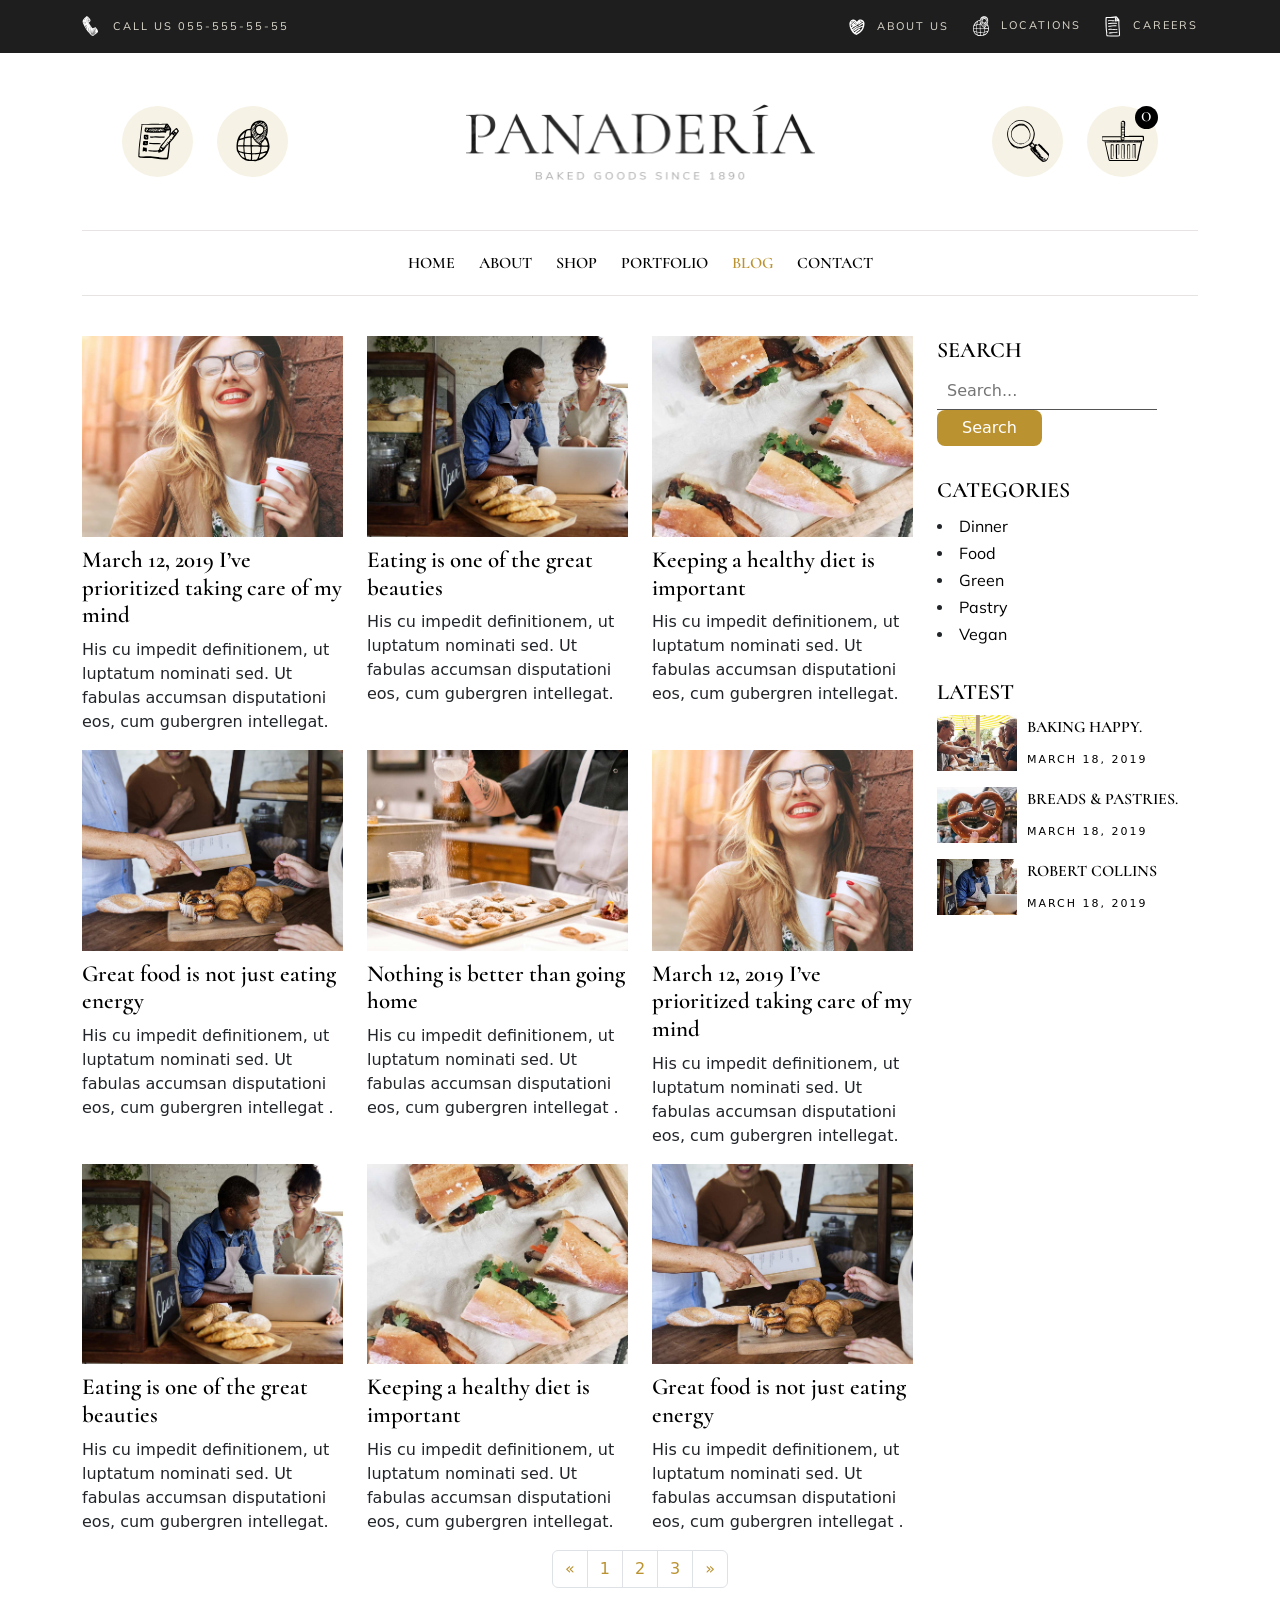
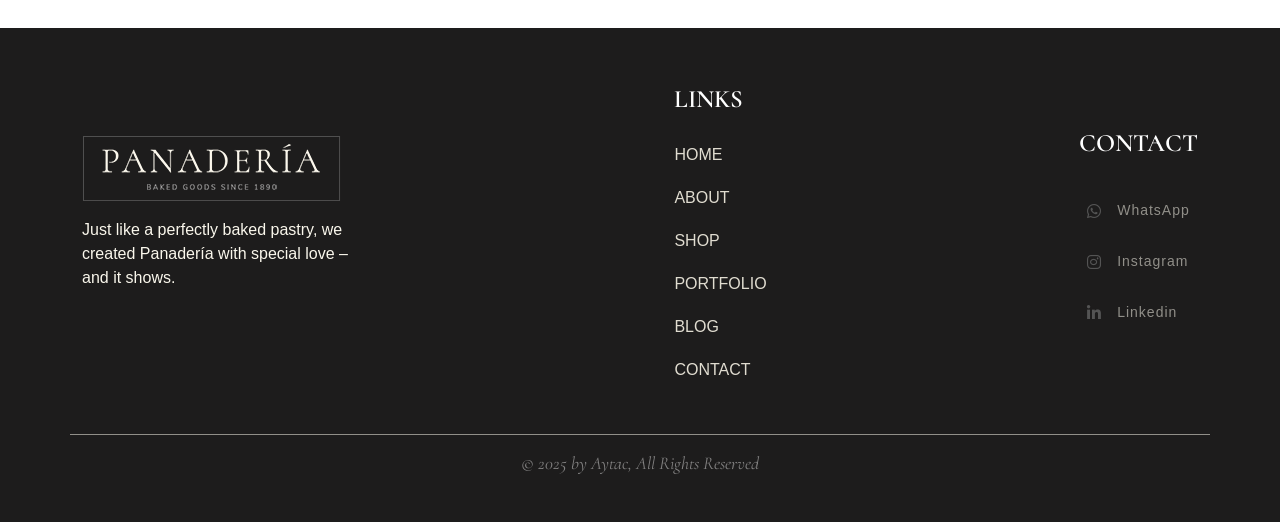
<file: blog.html>
<!DOCTYPE html>
<html lang="en">
  <head>
    <meta charset="UTF-8" />
    <meta name="viewport" content="width=device-width, initial-scale=1.0" />
    <title>Panaderia - Blog</title>
    <link rel="stylesheet" href="assets/css/style.css" />
    <link rel="stylesheet" href="assets/css/blog.css" />
    <!-- Font Awesome -->
    <link
      rel="stylesheet"
      href="https://cdnjs.cloudflare.com/ajax/libs/font-awesome/6.7.2/css/all.min.css"
      integrity="sha512-Evv84Mr4kqVGRNSgIGL/F/aIDqQb7xQ2vcrdIwxfjThSH8CSR7PBEakCr51Ck+w+/U6swU2Im1vVX0SVk9ABhg=="
      crossorigin="anonymous"
      referrerpolicy="no-referrer"
    />
    <!-- Bootstrap -->
    <link
      href="https://cdn.jsdelivr.net/npm/bootstrap@5.3.7/dist/css/bootstrap.min.css"
      rel="stylesheet"
      integrity="sha384-LN+7fdVzj6u52u30Kp6M/trliBMCMKTyK833zpbD+pXdCLuTusPj697FH4R/5mcr"
      crossorigin="anonymous"
    />
    <!-- Swiper -->
    <link
      rel="stylesheet"
      href="https://cdn.jsdelivr.net/npm/swiper@11/swiper-bundle.min.css"
    />
  </head>
  <body>
    <!-- scroll top start -->
    <button
      class="page-scroll-button d-flex align-items-center justify-content-center"
    >
      <i class="fa-solid fa-chevron-up"></i>
    </button>
    <!-- scroll top end -->

    <!-- search start -->
    <div class="search-wrapper">
      <form action="" class="d-flex align-items-center justify-content-center">
        <svg
          class="svg-search-opener"
          xmlns="http://www.w3.org/2000/svg"
          xmlns:xlink="http://www.w3.org/1999/xlink"
          x="0px"
          y="0px"
          viewBox="0 0 28 28"
          style="enable-background: new 0 0 28 28"
          xml:space="preserve"
        >
          <g>
            <path
              class="st0"
              d="M27.8,24.2c0-0.1-0.2-0.3-0.2-0.3l-0.4-0.4l-0.7-0.8l-0.3-0.4L25.9,22c-0.1-0.1-0.2-0.3-0.4-0.4l-0.4-0.3
		l-0.2-0.2l-0.2-0.2l-0.4-0.4c-0.2-0.2-0.5-0.5-0.7-0.7c-0.2-0.2-0.5-0.5-0.7-0.7l-0.7-0.8c-0.2-0.2-0.5-0.5-0.7-0.7
		c-0.2-0.2-0.5-0.5-0.8-0.7c-0.3-0.2-0.5-0.5-0.9-0.6c-0.2-0.1-0.3-0.2-0.6-0.2c-0.1,0-0.2,0-0.4,0c0,0-0.1,0-0.1,0l0,0l0,0l0,0l0,0
		l0,0c-0.1,0,0,0,0,0l0,0l-0.1,0c-0.2,0.1-0.3,0.2-0.4,0.4c0,0,0,0,0,0c0,0,0,0,0-0.1c0,0,0-0.1-0.1-0.1c0-0.1-0.1-0.1-0.1-0.2
		c0-0.1-0.1-0.1-0.1-0.2c0-0.1-0.1-0.1-0.1-0.2c-0.1-0.1-0.1-0.1-0.2-0.2c-0.1-0.1-0.1-0.1-0.2-0.2c-0.1-0.1-0.1-0.1-0.2-0.2
		c-0.1-0.1-0.1-0.1-0.2-0.2C17,15,17,15,16.9,14.9c0,0-0.1,0-0.1-0.1l0.1-0.1l0.2-0.3c0.2-0.4,0.4-0.8,0.6-1.2
		c0.1-0.3,0.2-0.6,0.3-1c0.1-0.2,0.2-0.5,0.2-0.7c0.2-0.9,0.4-1.8,0.3-2.6l0-0.3l-0.1-0.3c0-0.1,0-0.2-0.1-0.3l0-0.1l0-0.1l0-0.2
		c-0.1-0.4-0.3-0.8-0.4-1.2c-0.3-0.8-0.7-1.5-1.1-2.2c-0.2-0.3-0.5-0.7-0.7-1c-0.1-0.2-0.3-0.3-0.4-0.4c-0.1-0.1-0.1-0.1-0.2-0.2
		c-0.1-0.1-0.1-0.1-0.2-0.2c-0.6-0.5-1.3-0.9-1.9-1.2c-0.6-0.3-1.3-0.6-2-0.8C10,0,8.7-0.1,7.6,0.1c-1.1,0.2-2,0.6-2.7,1
		C4.3,1.5,3.8,1.9,3.5,2.2C3.3,2.4,3.2,2.5,3.2,2.5C3.1,2.6,3,2.7,3,2.7c0,0,0,0.1,0,0.1c0,0,0,0,0,0c0,0-0.1,0.1-0.2,0.1
		C2.7,3,2.7,3,2.6,3.1C2.5,3.2,2.4,3.3,2.4,3.4C2.3,3.5,2.2,3.6,2.1,3.7C2,3.8,1.9,3.9,1.8,4.1C1.7,4.2,1.6,4.4,1.5,4.6
		C1.3,4.9,1.1,5.3,0.9,5.7C0.7,6.1,0.5,6.6,0.4,7.1c-0.3,1.1-0.4,2.3-0.2,3.7c0.1,0.4,0.2,0.9,0.3,1.3c0.1,0.3,0.2,0.7,0.3,1
		c0.2,0.7,0.6,1.4,1,2.1c0.2,0.3,0.4,0.7,0.7,1c0.3,0.3,0.5,0.6,0.8,0.9c0.3,0.3,0.6,0.5,1,0.8C4.2,17.9,4.3,18,4.4,18
		c0.1,0.1,0.2,0.1,0.3,0.2c0.1,0,0.2,0.1,0.3,0.1c0.1,0,0.2,0.1,0.3,0.1c0.4,0.2,0.8,0.3,1.2,0.4c0.4,0.1,0.9,0.2,1.3,0.2
		c0.4,0,0.9,0,1.3,0c0.4,0,0.9-0.1,1.3-0.2c1.5-0.3,3.1-0.9,4.3-1.9c0,0,0,0,0,0c0,0.1,0.1,0.1,0.1,0.2c0,0.1,0.1,0.1,0.2,0.2
		c0.1,0.1,0.2,0.3,0.3,0.4c0.1,0.1,0.1,0.1,0.2,0.2c0.1,0.1,0.1,0.1,0.2,0.2c0.1,0.1,0.1,0.1,0.2,0.2c0.1,0,0.1,0.1,0.2,0.1
		c0,0,0,0,0.1,0c0,0,0,0,0,0c0,0,0,0,0,0c0,0,0,0,0,0c0,0,0.1,0,0.1,0c0,0,0,0,0,0l-0.3,0.2c-0.1,0-0.2,0.1-0.2,0.2
		c0,0-0.1,0.1-0.1,0.1c0,0.1-0.1,0.1-0.1,0.2c0,0.1,0,0.3,0,0.4c0,0.1,0.1,0.2,0.1,0.3c0.2,0.3,0.4,0.6,0.6,0.9
		c0.5,0.5,0.9,1,1.4,1.5c0.5,0.5,0.9,1,1.4,1.5c0.5,0.5,0.9,1,1.4,1.5l0.4,0.4l0.2,0.2l0.2,0.2l0.4,0.3l0.1,0.1l0,0l0,0l0,0l0,0l0,0
		l0.2,0.2l0.8,0.6l0.2,0.2c0.1,0.1,0.1,0.1,0.2,0.2c0,0,0.1,0.1,0.1,0.1l0.1,0.1c0.1,0.1,0.2,0.1,0.3,0.1c0.4,0.1,0.8,0.1,1.2,0
		c0.4-0.1,0.7-0.2,1.1-0.4l0.1-0.1c0,0,0.1-0.1,0.1-0.1c0,0,0.1-0.1,0.1-0.1l0,0l0,0l0,0c0.1-0.1,0.3-0.3,0.4-0.4
		c0.2-0.3,0.4-0.6,0.6-1c0.1-0.2,0.1-0.4,0.2-0.6c0-0.2,0.1-0.4,0-0.7C27.9,24.4,27.9,24.3,27.8,24.2z M3.9,17.2
		c0.1,0.1,0.3,0.2,0.4,0.3c0.1,0,0.2,0.1,0.2,0.1c0,0,0,0,0,0c0,0-0.1,0-0.1-0.1C4.2,17.4,4,17.3,3.9,17.2z M4.6,17.7
		C4.6,17.7,4.6,17.7,4.6,17.7C4.6,17.7,4.6,17.7,4.6,17.7c0,0,0.1,0,0.2,0l0.1,0c0,0,0,0.1,0,0.1C4.8,17.8,4.7,17.8,4.6,17.7z
		 M5.1,18C5.1,18,5,17.9,5,17.9c0,0,0-0.1,0-0.1c0,0,0.1,0,0.1,0C5.1,17.9,5.1,17.9,5.1,18C5.1,17.9,5.1,18,5.1,18z M5.3,18.1
		C5.3,18,5.3,18,5.3,18.1c0-0.1,0.1-0.1,0.1,0c0,0,0,0,0.1,0c0,0,0,0.1,0,0.1c0,0,0,0,0,0L5.3,18.1z M6.4,18.3c0,0,0,0.1,0,0.1
		c-0.1,0-0.2-0.1-0.3-0.1c0,0,0-0.1,0-0.1C6.2,18.3,6.3,18.3,6.4,18.3z M6,18.4c0,0-0.1,0-0.1,0c0,0,0-0.1,0-0.1c0,0,0.1,0,0.1,0
		C6,18.3,6,18.3,6,18.4z M5.7,18.1c0,0,0,0.1,0,0.1c-0.1,0-0.1,0-0.2-0.1c0,0,0,0,0-0.1c0,0,0,0,0-0.1C5.6,18.1,5.7,18.1,5.7,18.1z
		 M6.5,18.5c0,0,0-0.1,0-0.1c0.1,0,0.1,0,0.2,0c0,0,0,0.1,0,0.1c0,0,0,0-0.1,0C6.6,18.5,6.5,18.5,6.5,18.5z M7.7,18.6
		c0,0.1,0,0.1,0,0.2c-0.1,0-0.2,0-0.3,0c0-0.1,0-0.1,0-0.2C7.5,18.5,7.6,18.6,7.7,18.6z M7.3,18.5c0,0,0,0.1,0,0.2
		c-0.1,0-0.1,0-0.2,0c0-0.1,0-0.1,0-0.2C7.2,18.5,7.2,18.5,7.3,18.5z M7,18.5c0,0,0,0.1,0,0.1c-0.1,0-0.1,0-0.2,0c0,0,0-0.1,0-0.1
		C6.8,18.4,6.9,18.5,7,18.5z M7.8,18.7c0-0.1,0-0.1,0-0.2c0,0,0.1,0,0.1,0c0,0,0,0,0,0c0,0.1,0,0.1,0,0.2
		C7.9,18.7,7.9,18.7,7.8,18.7C7.8,18.7,7.8,18.7,7.8,18.7z M8.3,18.6c0,0,0,0.1,0,0.1c0,0,0,0,0,0c-0.1,0-0.1,0-0.2,0
		c0-0.1,0-0.1,0-0.2C8.1,18.6,8.2,18.6,8.3,18.6z M8.4,18.8C8.4,18.7,8.4,18.7,8.4,18.8c0-0.1,0-0.1,0-0.2c0.1,0,0.1,0,0.2,0
		c0,0,0,0.1,0.1,0.2C8.6,18.8,8.5,18.8,8.4,18.8z M8.9,18.6c0,0.1,0,0.1,0,0.2c0,0-0.1,0-0.1,0c0-0.1,0-0.1-0.1-0.2
		C8.8,18.6,8.8,18.6,8.9,18.6z M9.1,18.8C9.1,18.8,9.1,18.8,9.1,18.8C9,18.7,9,18.7,9,18.6c0.1,0,0.2,0,0.3,0c0,0,0,0.1,0,0.1
		C9.3,18.7,9.2,18.8,9.1,18.8z M10.2,18.5c0,0,0,0.1,0,0.1c-0.1,0-0.1,0-0.2,0c0,0,0,0,0,0c0,0,0-0.1,0-0.1
		C10.1,18.5,10.1,18.5,10.2,18.5z M9.9,18.5c0,0,0,0.1,0,0.1c0,0,0,0,0,0c-0.1,0-0.1,0-0.2,0c0,0,0-0.1,0-0.1
		C9.8,18.6,9.8,18.5,9.9,18.5z M9.6,18.6c0,0,0,0.1,0,0.1c0,0-0.1,0-0.1,0c0,0,0-0.1,0-0.1C9.5,18.6,9.5,18.6,9.6,18.6z M10.4,18.6
		C10.4,18.6,10.4,18.6,10.4,18.6c0,0-0.1-0.1-0.1-0.1c0.1,0,0.1,0,0.2,0c0,0,0,0.1,0,0.1C10.5,18.6,10.5,18.6,10.4,18.6z M13.7,17.3
		C13.7,17.3,13.7,17.3,13.7,17.3C13.7,17.3,13.8,17.3,13.7,17.3C13.8,17.3,13.7,17.3,13.7,17.3z M13.6,17.4
		C13.6,17.4,13.6,17.4,13.6,17.4c-0.1,0.1-0.1,0.1-0.2,0.1c0,0,0,0,0,0C13.4,17.5,13.5,17.4,13.6,17.4z M13.3,17.6
		C13.3,17.6,13.3,17.6,13.3,17.6c-0.1,0.1-0.1,0.1-0.2,0.1c0,0,0,0,0,0C13.1,17.6,13.2,17.6,13.3,17.6z M12.9,17.7
		C12.9,17.7,12.9,17.7,12.9,17.7c-0.1,0.1-0.2,0.1-0.2,0.2c0,0,0,0,0-0.1C12.7,17.8,12.8,17.8,12.9,17.7z M12.5,17.9
		C12.5,17.9,12.6,17.9,12.5,17.9c0,0.1-0.1,0.1-0.2,0.1c0,0,0,0,0-0.1C12.4,17.9,12.5,17.9,12.5,17.9z M12.2,18
		C12.2,18,12.2,18,12.2,18c0,0.1-0.1,0.1-0.1,0.1c0,0,0-0.1,0-0.1C12.1,18,12.2,18,12.2,18z M11.9,18.1C11.9,18.1,12,18.1,11.9,18.1
		c0,0.1-0.1,0.1-0.2,0.2c0,0,0-0.1-0.1-0.1C11.8,18.1,11.9,18.1,11.9,18.1z M11.6,18.2C11.6,18.2,11.6,18.3,11.6,18.2
		c0,0.1-0.2,0.2-0.3,0.2c0,0,0-0.1,0-0.1C11.4,18.3,11.5,18.2,11.6,18.2z M11.2,18.3c0,0,0,0.1,0,0.1c-0.1,0-0.1,0-0.2,0
		c0,0,0-0.1,0-0.1c0,0,0,0,0,0C11,18.3,11.1,18.3,11.2,18.3z M10.9,18.4C10.9,18.4,10.9,18.4,10.9,18.4c0,0.1,0.1,0.1,0.1,0.1
		c-0.1,0-0.2,0-0.2,0.1c0,0,0-0.1,0-0.1C10.7,18.4,10.8,18.4,10.9,18.4z M15,15.7c-1.3,1.1-2.9,1.8-4.5,2.1
		c-1.6,0.3-3.4,0.2-4.8-0.4c-0.1,0-0.2-0.1-0.3-0.1l-0.1-0.1l-0.1-0.1c-0.1,0-0.2-0.1-0.3-0.1l-0.2-0.1c-0.3-0.2-0.6-0.4-0.9-0.7
		c-0.3-0.3-0.6-0.5-0.8-0.8c-0.1-0.1-0.1-0.1-0.2-0.2c-0.1-0.1-0.1-0.1-0.2-0.2c-0.1-0.1-0.2-0.3-0.3-0.4c-0.2-0.3-0.4-0.6-0.6-0.9
		c-0.2-0.3-0.3-0.6-0.4-1c-0.2-0.6-0.4-1.3-0.5-1.9c-0.1-0.6-0.1-1.3-0.1-1.8c0-0.6,0.1-1.1,0.2-1.6C0.8,7,0.9,6.8,1,6.5
		C1,6.4,1.1,6.2,1.2,6c0.2-0.4,0.4-0.8,0.5-1.2c0.4-0.7,0.7-1.2,1-1.5c0.1-0.1,0.1-0.1,0.2-0.2C3,3.1,3,3.1,3.1,3c0,0,0.1,0,0.1-0.1
		c0,0,0.1,0,0.1,0c0,0,0,0,0.1-0.1c0,0,0,0,0,0c0,0,0,0,0,0c0.1-0.1,0.2-0.2,0.4-0.3c0.3-0.3,0.8-0.6,1.4-1c0.7-0.4,1.5-0.7,2.5-0.9
		c1-0.2,2.2-0.1,3.4,0.3C11.8,1,12.4,1.3,13,1.6c0.6,0.3,1.2,0.7,1.8,1.2C14.9,2.9,14.9,2.9,15,3c0.1,0.1,0.1,0.1,0.2,0.2
		c0.1,0.1,0.3,0.3,0.4,0.4c0.2,0.3,0.5,0.6,0.7,0.9c0.4,0.7,0.8,1.4,1,2.1c0.1,0.4,0.3,0.8,0.4,1.2l0,0.1l0,0.1l0,0.1
		c0,0.1,0.1,0.2,0.1,0.3l0,0.3l0,0.3c0,0.8-0.1,1.6-0.3,2.4c-0.1,0.4-0.2,0.8-0.4,1.2c-0.2,0.4-0.3,0.8-0.5,1.1L16.4,14l-0.2,0.3
		c-0.1,0.1-0.1,0.2-0.2,0.3c-0.1,0.1-0.1,0.2-0.2,0.2C15.6,15.1,15.3,15.4,15,15.7z M15.5,17.1c0,0-0.1-0.1-0.1-0.1
		c0.1,0,0.1,0,0.2,0C15.5,17,15.5,17.1,15.5,17.1C15.5,17.1,15.5,17.1,15.5,17.1z M15.5,16.8c-0.1,0-0.2,0-0.2,0c0,0,0,0,0,0
		c0,0,0,0-0.1-0.1c0.1,0,0.1-0.1,0.2-0.1c0,0,0.1-0.1,0.1-0.1c0,0,0,0,0,0c0,0,0,0,0.1,0C15.5,16.6,15.5,16.7,15.5,16.8z M15.6,17.2
		c0-0.1,0-0.2,0-0.2c0,0,0.1,0,0.1,0c0,0,0.1,0,0.1,0c0,0.1,0,0.2,0,0.3C15.8,17.2,15.7,17.2,15.6,17.2
		C15.7,17.2,15.6,17.2,15.6,17.2z M15.8,17.4c0,0-0.1-0.1-0.1-0.1c0,0,0.1,0,0.1,0C15.9,17.4,15.9,17.4,15.8,17.4
		C15.9,17.4,15.8,17.4,15.8,17.4z M16.2,17.8C16.2,17.8,16.2,17.8,16.2,17.8c-0.1-0.1-0.1-0.2-0.2-0.2c0,0,0,0,0,0
		c0.1,0,0.1,0,0.2,0C16.2,17.7,16.2,17.7,16.2,17.8C16.2,17.8,16.2,17.8,16.2,17.8z M16.2,17.5c-0.1,0-0.1,0-0.2,0c0,0,0,0-0.1,0
		c0-0.1,0-0.1,0-0.2c0,0,0.1,0,0.1,0c0,0,0.1,0,0.1,0C16.2,17.3,16.2,17.4,16.2,17.5z M16.3,17.6c0.1,0,0.2,0,0.2,0
		c0,0.1,0,0.1,0,0.2c0,0,0,0.1,0,0.1c0,0-0.1,0-0.1,0c0,0-0.1,0-0.1,0c0,0,0-0.1,0-0.1C16.4,17.7,16.4,17.7,16.3,17.6z M16.4,18
		c0,0,0.1,0,0.1,0c0,0,0,0,0.1,0c0,0.1,0,0.2,0,0.3c0,0,0,0,0,0c0,0,0,0-0.1-0.1c0,0,0,0-0.1-0.1C16.4,18.1,16.4,18,16.4,18z
		 M16.3,19.6C16.3,19.6,16.3,19.6,16.3,19.6C16.3,19.6,16.2,19.6,16.3,19.6C16.3,19.6,16.3,19.6,16.3,19.6
		C16.3,19.6,16.3,19.6,16.3,19.6z M16.3,19.5C16.3,19.5,16.3,19.5,16.3,19.5C16.2,19.5,16.2,19.5,16.3,19.5c-0.1-0.1-0.1-0.1,0-0.2
		c0,0,0,0,0.1,0C16.3,19.3,16.3,19.4,16.3,19.5z M16.4,19.8c0-0.1,0-0.1,0-0.2c0,0,0,0,0,0c0,0,0,0,0,0c0.1,0,0.1,0,0.2,0
		c0,0,0,0,0,0.1c0,0.1,0,0.2,0,0.2c0,0,0,0,0,0C16.5,19.9,16.5,19.9,16.4,19.8C16.4,19.9,16.4,19.9,16.4,19.8z M16.5,20
		C16.5,20,16.5,20,16.5,20c0.1,0,0.1,0,0.1,0c0,0.1,0,0.1,0,0.2C16.6,20.1,16.5,20,16.5,20z M16.6,19.4c-0.1,0-0.1,0-0.2,0
		c0-0.1,0-0.1,0-0.2c0.1,0,0.1,0,0.2,0C16.6,19.3,16.6,19.3,16.6,19.4z M16.6,19.1c-0.1,0-0.2,0-0.2,0.1c0,0,0,0,0,0l0,0
		c0,0,0,0,0,0l0.2-0.2c0,0,0,0,0,0C16.7,18.9,16.7,19,16.6,19.1z M16.6,17C16.6,17,16.6,17,16.6,17c0,0-0.1,0.1-0.1,0.3
		c0,0.1,0,0.1,0,0.2c-0.1,0-0.1,0-0.2,0c0-0.1,0-0.2,0-0.2c0-0.1,0-0.2,0-0.2c0,0,0,0,0,0c0,0,0,0,0,0c0,0,0,0.1,0,0.2
		c0,0-0.1,0-0.1,0c0,0-0.1,0-0.1,0c0-0.1,0-0.2,0-0.3c0.1,0,0.1,0,0.2,0c0.1,0,0.2,0,0.2,0l0,0c0,0,0,0,0,0c0,0,0,0,0,0
		c0,0-0.1,0-0.2,0c-0.1,0-0.1,0-0.2,0c0-0.1,0-0.2,0-0.2c0,0,0,0,0,0c0,0,0,0,0,0c0,0,0,0.1,0,0.2c0,0-0.1,0-0.1,0c0,0,0,0-0.1,0
		c0-0.1,0-0.2,0-0.3c0.1,0,0.1,0,0.2,0c0.1,0,0.1,0,0.1,0c0,0,0,0,0,0c0,0,0,0,0,0c0,0,0,0-0.1,0c-0.1,0-0.1,0-0.2,0c0,0,0,0,0,0
		c0.2-0.2,0.5-0.5,0.7-0.7c0.1-0.1,0.1-0.2,0.2-0.3c0,0,0.1-0.1,0.1-0.1c0,0,0,0,0,0c0,0.1,0.1,0.1,0.1,0.2c0,0.1,0.1,0.1,0.1,0.2
		c0.1,0.1,0.2,0.3,0.3,0.4c0.1,0.1,0.1,0.1,0.2,0.2c0.1,0.1,0.1,0.1,0.2,0.2c0.1,0.1,0.1,0.1,0.2,0.2c0.1,0.1,0.1,0.1,0.2,0.1
		c0,0,0.1,0.1,0.1,0.1c0,0-0.1,0.1-0.1,0.1c-0.3,0.3-0.6,0.6-0.9,0.9c0,0-0.1,0-0.1,0c-0.1,0-0.1,0-0.2,0c0,0,0-0.1,0-0.1
		c0-0.1,0-0.1,0-0.2c0,0,0,0,0,0c0.1,0,0.2,0,0.2,0l0,0c0,0,0,0,0,0c0,0,0,0,0,0c0,0-0.1,0-0.2,0c0,0,0,0,0,0c0-0.1,0-0.2,0-0.2
		C16.7,17.1,16.7,17,16.6,17C16.7,17,16.7,17,16.6,17z M16.7,18c0.1,0,0.2,0,0.2,0c0,0,0,0,0,0c-0.1,0.1-0.2,0.2-0.3,0.3
		C16.7,18.2,16.7,18.1,16.7,18z M16.9,19.5c0,0.1,0,0.1,0,0.2c0,0,0,0.1,0,0.1c0,0,0,0-0.1,0c0,0-0.1,0-0.1,0c0-0.1,0-0.1,0-0.2
		c0,0,0-0.1,0-0.1C16.8,19.5,16.9,19.5,16.9,19.5z M16.7,19.4c0-0.1,0-0.1,0-0.2c0,0,0,0,0,0c0.1,0,0.1,0,0.2-0.1c0,0.1,0,0.1,0,0.2
		c0,0,0,0,0,0C16.9,19.4,16.8,19.4,16.7,19.4z M16.7,19.9c0,0,0.1,0,0.1,0c0,0,0,0,0.1,0c0,0,0,0.1,0,0.1c0,0,0,0,0,0.1
		c-0.1,0-0.2,0-0.2,0C16.7,20.1,16.7,20,16.7,19.9z M17,20.5C16.9,20.5,16.9,20.4,17,20.5c-0.1-0.1-0.2-0.2-0.2-0.2
		c0.1,0,0.1,0,0.2,0C17,20.3,17,20.4,17,20.5C17,20.5,17,20.5,17,20.5z M17.1,20c0,0,0-0.1,0-0.1c0.1,0,0.1,0,0.2,0c0,0,0.1,0,0.1,0
		c0,0,0,0.1,0,0.1c0,0,0,0.1,0,0.1C17.2,20.1,17.1,20.1,17.1,20C17.1,20.1,17.1,20,17.1,20z M17.1,20.2c0.1,0,0.2,0,0.2,0
		c0,0.1,0,0.1,0,0.2c-0.1,0-0.1,0-0.2,0C17.1,20.4,17.1,20.3,17.1,20.2z M17.1,20.6C17.1,20.6,17.1,20.6,17.1,20.6
		c0.1,0,0.1,0,0.2-0.1c0,0,0,0,0,0c0,0.1,0,0.2,0,0.2C17.2,20.7,17.2,20.7,17.1,20.6z M17.4,20.6C17.4,20.6,17.4,20.5,17.4,20.6
		c0.1-0.1,0.2-0.1,0.3-0.1c0,0.1,0,0.2,0,0.3c-0.1,0-0.1,0-0.2,0c0,0-0.1,0-0.1,0C17.4,20.8,17.4,20.7,17.4,20.6z M17.6,21.1
		c-0.1,0-0.1-0.1-0.2-0.1c0,0,0,0,0.1,0c0,0,0.1,0,0.1,0C17.7,21,17.7,21.1,17.6,21.1L17.6,21.1z M18,21.5l-0.2-0.2c0,0,0,0,0,0
		c0.1,0,0.1,0,0.2,0C18,21.3,18,21.4,18,21.5z M18,20.9c0,0.1,0,0.1,0,0.2c-0.1,0-0.1,0-0.2,0c0-0.1,0-0.2,0-0.2
		C17.9,20.9,17.9,20.9,18,20.9C18,20.9,18,20.9,18,20.9z M18.1,20.9C18.1,20.9,18.1,20.9,18.1,20.9C18.1,20.9,18.1,20.9,18.1,20.9
		c0.1,0,0.2-0.1,0.2-0.1c0,0.1,0,0.2,0,0.2c-0.1,0-0.1,0-0.2,0C18.1,21,18.1,21,18.1,20.9z M18.1,21.5c0-0.1,0-0.2,0-0.2
		c0,0,0,0,0,0c0.1,0,0.1,0,0.2,0c0,0,0,0,0,0c0,0.1,0,0.2,0,0.2c0,0,0,0,0,0C18.3,21.5,18.2,21.5,18.1,21.5
		C18.1,21.5,18.1,21.5,18.1,21.5z M18.1,21.6c0.1,0,0.1,0,0.2,0c0,0.1,0,0.2,0,0.2L18.1,21.6z M18.5,21.6
		C18.5,21.6,18.5,21.6,18.5,21.6c0.2,0,0.2-0.1,0.2-0.1c0,0,0,0,0,0c0,0,0,0,0,0c0,0,0,0-0.1,0c0,0-0.1,0-0.1,0c0-0.1,0-0.1,0-0.2
		c0,0,0,0,0,0c0.1,0,0.1,0,0.2,0c0.1,0,0.1,0,0.2,0c0,0,0,0.1,0,0.2c0,0.1,0,0.3,0,0.5c0,0-0.1,0-0.1,0c-0.1,0-0.1,0-0.2,0
		C18.5,21.7,18.5,21.6,18.5,21.6z M18.8,22.2c-0.1-0.1-0.2-0.2-0.3-0.3c0,0,0,0,0-0.1c0,0,0.1,0,0.2,0c0,0,0.1,0,0.1,0c0,0,0,0,0,0
		C18.8,22,18.8,22.1,18.8,22.2C18.8,22.2,18.8,22.2,18.8,22.2z M18.9,21.9C18.9,21.9,18.9,21.9,18.9,21.9c0.1,0,0.2,0,0.3,0
		c0,0,0,0,0,0c0,0.1,0,0.2,0,0.3c0,0,0,0,0,0.1c0,0,0,0,0,0c-0.1,0-0.1,0-0.2,0c0,0-0.1,0-0.1,0C18.9,22.1,18.9,22,18.9,21.9z
		 M18.9,22.4C18.9,22.4,18.9,22.3,18.9,22.4c0-0.1,0.1-0.1,0.1-0.1c0.1,0,0.1,0,0.2,0c0,0,0,0,0,0c0,0.1,0,0.2,0,0.3
		c0,0-0.1,0-0.1,0C19.1,22.5,19,22.4,18.9,22.4z M19.2,22.7C19.2,22.7,19.3,22.7,19.2,22.7C19.3,22.7,19.3,22.7,19.2,22.7
		C19.3,22.7,19.2,22.7,19.2,22.7z M19.4,22.3c0.1,0,0.1,0,0.2,0c0.1,0,0.1,0,0.1,0c0,0,0,0,0,0c0,0,0,0,0,0c0,0-0.1,0-0.2,0
		c0,0-0.1,0-0.2,0c0,0,0,0,0-0.1c0-0.1,0-0.2,0-0.3c0.1,0,0.3,0,0.4,0c0,0,0,0.1,0,0.3c0,0.1,0,0.3,0,0.5c-0.1,0-0.3,0-0.4,0
		C19.4,22.5,19.4,22.4,19.4,22.3z M19.4,22.8c0,0,0-0.1,0-0.1c0.1,0,0.2,0,0.4,0c0,0.1,0,0.2,0,0.4c0,0-0.1,0-0.1,0c0,0-0.1,0-0.1,0
		C19.5,23,19.5,22.9,19.4,22.8z M19.8,23.3c0,0-0.1-0.1-0.1-0.1c0,0,0,0,0,0c0,0,0.1,0,0.1,0C19.8,23.2,19.8,23.2,19.8,23.3
		C19.8,23.2,19.8,23.2,19.8,23.3L19.8,23.3z M19.9,22.2C19.9,22.2,19.9,22.2,19.9,22.2c0.2,0,0.3,0,0.4,0c0,0.1,0,0.2,0,0.3
		c-0.1,0-0.2,0-0.4,0C19.9,22.4,19.9,22.3,19.9,22.2z M19.9,22.6c0.1,0,0.3,0,0.4,0c0,0.1,0,0.2,0,0.3c0,0,0,0.1,0,0.1
		c-0.1,0-0.2,0-0.3,0c0,0-0.1,0-0.1,0C19.9,22.9,19.9,22.8,19.9,22.6z M20,23.4L20,23.4c-0.1-0.1-0.1-0.2-0.1-0.2c0,0,0-0.1,0-0.1
		c0,0,0.1,0,0.1,0c0.1,0,0.2,0,0.3,0c0,0.1,0,0.2,0,0.3C20.2,23.4,20.2,23.4,20,23.4C20.1,23.4,20,23.4,20,23.4z M20.3,23.7
		l-0.2-0.2c0,0,0,0,0,0c0.1,0,0.2,0,0.2,0C20.4,23.6,20.4,23.7,20.3,23.7C20.4,23.7,20.3,23.7,20.3,23.7z M20.4,23.1
		c0.1,0,0.2,0,0.3,0c0,0.1,0,0.2,0,0.3c0,0-0.1,0-0.1,0c-0.1,0-0.1,0-0.2,0C20.5,23.3,20.4,23.2,20.4,23.1z M20.5,23.5
		c0.1,0,0.1,0,0.2,0c0,0,0.1,0,0.1,0c0,0.1,0,0.1,0,0.2c0,0,0,0,0,0.1c-0.1,0-0.2,0-0.3,0C20.5,23.6,20.5,23.6,20.5,23.5z
		 M20.7,24.1L20.5,24c0,0,0-0.1,0-0.1c0.1,0,0.2,0,0.3,0c0,0.1,0,0.2,0,0.3C20.8,24.1,20.8,24.1,20.7,24.1z M20.8,24.3
		C20.8,24.3,20.9,24.3,20.8,24.3C20.9,24.3,20.9,24.3,20.8,24.3L20.8,24.3z M20.9,23.8c0.1,0,0.2,0,0.2,0c0,0,0,0,0,0c0,0,0,0,0,0
		l0,0C21.1,23.7,21,23.7,20.9,23.8c0-0.1,0-0.1,0-0.2c0-0.1,0-0.1,0-0.2c0.1,0,0.2,0,0.3,0c0,0.1,0,0.1,0,0.2c0,0.1,0,0.3,0,0.5
		c-0.1,0-0.2,0-0.3,0C21,24,21,23.9,20.9,23.8z M21,24.5C21,24.4,21,24.4,21,24.5c0-0.1,0-0.2,0-0.2c0.1,0,0.2,0,0.3,0
		c0,0.1,0,0.1,0,0.2c0,0.1,0,0.1,0,0.2c-0.1,0-0.1,0-0.2,0L21,24.5z M21.2,24.7L21.2,24.7C21.3,24.7,21.3,24.7,21.2,24.7
		C21.3,24.7,21.3,24.7,21.2,24.7L21.2,24.7z M21.5,24.9c0-0.1,0-0.1,0-0.2c0,0,0,0,0,0c0.1,0,0.2,0,0.3,0c0,0,0,0,0,0.1
		c0,0.1,0,0.2,0,0.2C21.7,25,21.6,25,21.5,24.9L21.5,24.9z M21.8,25.2l-0.1-0.1c0,0,0.1,0,0.1,0c0,0,0,0,0,0
		C21.8,25.1,21.8,25.2,21.8,25.2L21.8,25.2z M22,25.4L22,25.4L22,25.4c-0.1-0.2-0.1-0.3-0.1-0.4c0,0,0.1,0,0.1,0c0.1,0,0.1,0,0.2,0
		c0,0.1,0,0.1,0,0.2c0,0.1,0,0.1,0,0.2c0,0,0,0,0,0C22.1,25.4,22.1,25.4,22,25.4z M22.1,25.5c0,0,0.1,0,0.1,0c0,0,0,0,0,0
		c0,0,0,0,0,0.1c0,0,0,0,0,0.1L22.1,25.5z M22.3,25.2c0-0.1,0-0.1,0-0.2c0.1,0,0.2,0,0.2,0c0,0,0,0,0,0c0,0,0,0,0,0
		c0,0.1,0,0.2,0,0.4c0,0-0.1,0-0.1,0c-0.1,0-0.1,0-0.2,0c0,0,0,0,0,0C22.4,25.3,22.3,25.3,22.3,25.2z M22.4,25.8L22.4,25.8
		L22.4,25.8c-0.1-0.1-0.1-0.2-0.1-0.3c0,0,0,0,0,0c0.1,0,0.1,0,0.2,0c0,0,0.1,0,0.1,0c0,0,0,0.1,0,0.1c0,0.1,0,0.1,0,0.2
		C22.6,25.8,22.5,25.8,22.4,25.8L22.4,25.8z M22.6,25.9c0,0,0.1,0,0.1,0c0,0,0,0,0,0c0,0,0,0.1,0,0.1L22.6,25.9z M22.8,25.6
		c0,0,0-0.1,0-0.1c0,0,0.1,0,0.1,0c0,0,0.1,0,0.1,0c0,0,0,0.1,0,0.2c0,0,0,0.1,0,0.1c0,0-0.1,0-0.1,0c-0.1,0-0.1,0-0.2,0
		c0,0,0,0,0,0C22.8,25.7,22.8,25.7,22.8,25.6z M22.9,26.2l-0.1-0.1c0-0.1,0-0.1,0-0.2c0,0,0,0,0,0c0.1,0,0.1,0,0.2,0
		c0,0,0.1,0,0.1,0c0,0.1,0,0.2,0,0.3c0,0,0,0,0,0c0,0,0,0-0.1,0C23,26.2,23,26.2,22.9,26.2z M23.1,26.3
		C23.1,26.3,23.1,26.3,23.1,26.3C23.1,26.3,23.1,26.3,23.1,26.3c0.1,0,0.1,0.1,0.1,0.1L23.1,26.3z M23.2,25.6c0-0.1,0-0.2,0-0.2
		c0.2,0,0.3-0.1,0.4-0.1c0,0.1,0,0.2,0,0.3c-0.1,0-0.2,0-0.3,0c0,0-0.1,0-0.1,0C23.2,25.7,23.2,25.6,23.2,25.6z M23.3,26.1
		c0-0.1,0-0.2,0-0.3c0,0,0.1,0,0.1,0c0.1,0,0.2,0,0.2-0.1c0,0.1,0,0.1,0,0.2c0,0.1,0,0.1,0,0.2c0,0-0.1,0-0.1,0
		C23.5,26.1,23.4,26.1,23.3,26.1C23.3,26.2,23.3,26.1,23.3,26.1z M23.4,26.6l-0.1-0.1c0-0.1,0-0.1,0-0.2c0.1,0,0.2,0,0.3,0
		c0.1,0,0.1,0,0.1,0c0,0.1,0,0.2,0,0.3c0,0-0.1,0-0.1,0C23.5,26.6,23.5,26.6,23.4,26.6z M23.7,26.8l-0.2-0.1c0,0,0.1,0,0.1,0
		c0,0,0.1,0,0.1,0C23.7,26.7,23.7,26.8,23.7,26.8C23.7,26.8,23.7,26.8,23.7,26.8z M23.9,26.9C23.9,26.9,23.9,26.9,23.9,26.9
		c0-0.1,0-0.2,0-0.2c0.1,0,0.2,0,0.3,0c0,0,0,0,0,0.1c0,0.1,0,0.1,0,0.2c-0.1,0-0.1,0-0.2,0C24,26.9,23.9,26.9,23.9,26.9z
		 M24.3,27.1c-0.1,0-0.1,0-0.2-0.1L24,27c0,0,0,0,0,0c0.1,0,0.2,0,0.2,0C24.2,27,24.3,27.1,24.3,27.1C24.3,27.1,24.3,27.1,24.3,27.1
		z M24.4,27.2c0-0.1,0-0.1,0-0.2c0,0,0,0,0,0c0.1,0,0.2-0.1,0.2-0.1l0,0c0,0,0,0,0,0c0,0,0,0,0,0c0,0-0.1,0-0.2,0c0,0,0,0,0,0
		c0-0.1,0-0.1,0-0.2c0,0,0,0,0-0.1c0,0,0,0,0.1,0c0.1,0,0.2,0,0.3,0c0,0.1,0,0.3,0,0.5c0,0,0,0.1,0,0.1
		C24.6,27.2,24.5,27.2,24.4,27.2z M24.8,26.3C24.8,26.3,24.7,26.3,24.8,26.3C24.7,26.2,24.7,26.3,24.8,26.3c-0.1,0-0.1,0.1-0.1,0.2
		c-0.1,0-0.2,0-0.3,0c0,0,0,0-0.1,0c0-0.1,0-0.2,0-0.3c0.1,0,0.2,0,0.3,0c0.2,0,0.3-0.1,0.4-0.1c0,0,0.1,0,0.1,0c0,0.1,0,0.2,0,0.4
		c-0.1,0-0.2,0-0.3,0C24.8,26.3,24.8,26.3,24.8,26.3z M25.1,27.2c-0.1,0-0.1,0-0.2,0c0,0,0-0.1,0-0.1c0-0.2,0-0.4-0.1-0.5
		c0.1,0,0.2,0,0.3-0.1c0,0.1,0,0.2,0,0.3c-0.1,0-0.2,0.1-0.2,0.1c0,0,0,0,0,0c0,0,0,0,0,0c0,0,0.1,0,0.2,0c0,0,0,0,0,0.1
		c0,0.1,0,0.1,0,0.2C25.2,27.1,25.1,27.1,25.1,27.2z M25.3,27.1c0,0,0-0.1,0-0.2c0,0,0,0,0-0.1c0.1,0,0.3,0,0.4-0.1c0,0,0,0.1,0,0.1
		C25.6,27,25.5,27,25.3,27.1z M25.9,26.8C25.9,26.8,25.9,26.8,25.9,26.8C25.9,26.8,25.9,26.8,25.9,26.8L25.9,26.8z M27,25.4
		c-0.1,0.3-0.3,0.5-0.5,0.8c-0.1,0.1-0.1,0.1-0.2,0.2c0,0,0,0,0,0c0-0.1,0-0.2,0-0.2c0,0,0,0,0,0c0,0,0,0,0,0c0,0,0,0.1,0,0.2
		c0,0,0,0.1,0,0.1c0,0,0,0,0,0l0,0l0,0c0,0,0,0,0,0l0,0c-0.1,0-0.1,0-0.2,0c0,0,0,0-0.1,0c0-0.1,0-0.2,0-0.3c0-0.1,0-0.2,0-0.2
		c0,0,0,0,0,0c0,0,0,0,0,0c0,0,0,0.1,0,0.2c0,0.1,0,0.2,0,0.3c-0.1,0-0.1,0-0.2,0c-0.1,0-0.2,0-0.3,0c0-0.1,0-0.2,0-0.3
		c0.1,0,0.2-0.1,0.2-0.1c0,0,0,0,0,0c0,0,0,0,0,0c0,0-0.1,0-0.2,0c0-0.2,0-0.3-0.1-0.5c0-0.1-0.1-0.2-0.1-0.2c0,0,0,0,0,0
		c0,0,0,0,0,0c0,0,0,0.1,0,0.2c0,0,0,0,0,0c0,0-0.1,0-0.1,0c-0.1,0-0.3,0-0.4,0c-0.1,0-0.2,0-0.3,0.1c0-0.1,0-0.2,0-0.2c0,0,0,0,0,0
		c0,0,0,0,0,0c0,0,0,0.1,0,0.2c0,0,0,0,0,0c-0.1,0-0.2,0.1-0.2,0.1c0,0,0,0,0,0c0,0,0,0,0,0c0,0,0.1,0,0.2,0c0,0,0,0,0,0
		c0,0.1,0,0.2,0,0.3c-0.1,0-0.2,0-0.4,0c0-0.2,0-0.4-0.1-0.6c0-0.1,0-0.1,0-0.2c0.1,0,0.2,0,0.3-0.1c0.2,0,0.3-0.1,0.3-0.1l0,0
		c0,0,0,0,0,0c0,0,0,0,0,0c0,0-0.1,0-0.3,0c0,0-0.1,0-0.1,0c0,0-0.1,0-0.1,0c0-0.1,0-0.2,0-0.3c0.1,0,0.2-0.1,0.2-0.1l0,0
		c0,0,0,0,0,0c0,0,0,0,0,0c0,0-0.1,0-0.2,0c0-0.1,0-0.1,0-0.2c0-0.1,0-0.1,0-0.2c0,0,0.1,0,0.1,0c0.1,0,0.1,0,0.1,0c0,0,0,0,0,0
		c0,0,0,0,0,0l0,0c0,0-0.1,0-0.1,0c0,0-0.1,0-0.1,0c0-0.1,0-0.1,0-0.1c0,0,0,0,0,0c0,0,0,0,0,0c0,0,0,0.1,0,0.1c0,0-0.1,0-0.1,0
		c-0.1,0-0.2,0-0.3,0c0,0,0,0,0,0c0,0,0-0.1,0-0.2c0-0.1,0-0.1,0-0.2c0.1,0,0.2,0,0.3,0c0.1,0,0.2-0.1,0.2-0.1l0,0c0,0,0,0,0,0
		c0,0,0,0,0,0c0,0-0.1,0-0.2,0c-0.1,0-0.2,0-0.3,0c0,0,0,0,0,0c0-0.1,0-0.2,0-0.2c0,0,0,0,0,0c0,0,0,0,0,0l0,0c0,0,0,0.1,0,0.2
		c0,0,0,0,0,0c-0.1,0-0.3,0-0.4,0.1c-0.1,0-0.2,0-0.2,0l0,0c0,0,0,0,0,0c0,0,0,0,0,0c0,0,0.1,0,0.2,0c0.1,0,0.2,0,0.4,0
		c0,0.1,0,0.1,0,0.2c0,0.1,0,0.3,0,0.3c0,0.1,0,0.2,0,0.2c0,0,0,0,0,0c0,0,0,0,0,0l0,0c0,0,0-0.1,0-0.2c0,0,0-0.1,0-0.1c0,0,0,0,0,0
		c0.1,0,0.2,0,0.3,0c0,0,0.1,0,0.1,0c0,0,0,0.1,0,0.2c0,0.1,0,0.1,0,0.2c0,0-0.1,0-0.1,0c-0.1,0-0.1,0-0.2,0c-0.1,0-0.2,0-0.4,0.1
		c0,0-0.1,0-0.1,0c0-0.1,0-0.2,0-0.3c0,0,0,0,0-0.1c0.1,0,0.1,0,0.1,0c0,0,0,0,0,0c0,0,0,0,0,0c0,0,0,0-0.1,0c0-0.1,0-0.1,0-0.1l0,0
		c0,0,0,0,0,0c0,0,0,0,0,0c0,0,0,0,0,0.1c0,0,0,0-0.1,0c-0.1,0-0.2,0-0.2,0c0,0,0,0,0-0.1c0-0.1,0-0.1,0-0.2c0-0.1,0-0.1,0-0.2
		c0-0.2-0.1-0.3-0.1-0.3c0,0,0,0,0,0c0,0,0,0,0,0c0,0,0,0.1,0,0.3c0,0.1,0,0.2,0,0.3c0,0,0,0,0,0.1c-0.1,0-0.1,0-0.2,0
		c0,0-0.1,0-0.1,0c0-0.1,0-0.2,0-0.2c0,0,0-0.1,0-0.1c0,0,0,0,0,0c0.1,0,0.2-0.1,0.2-0.1c0,0,0,0,0,0c0,0,0,0,0,0c0,0-0.1,0-0.2,0
		c0,0,0,0,0,0c0-0.1,0-0.1,0-0.2c0-0.1,0-0.1,0-0.2c0-0.1,0-0.1,0-0.2c0-0.2-0.1-0.3-0.1-0.3c0,0,0,0,0,0c0,0,0,0,0,0
		c0,0,0,0.1,0,0.3c0,0.1,0,0.2,0,0.3c0,0.1,0,0.1,0,0.2c-0.1,0-0.2,0-0.3,0c0,0,0,0,0,0c0-0.1,0-0.1,0-0.2c0-0.1,0-0.1,0-0.2
		c0.1,0,0.2,0,0.2,0c0,0,0,0,0,0c0,0,0,0,0,0l0,0c0,0-0.1,0-0.2,0c0,0,0-0.1,0-0.1c0-0.1,0-0.3,0-0.4c0-0.1,0-0.2,0-0.2
		c0.1,0,0.2,0,0.2,0c0,0,0,0,0,0c0,0,0,0,0,0c0,0-0.1,0-0.2,0c0,0,0,0,0,0c0,0,0,0,0,0c0,0,0,0,0,0c0,0,0,0,0,0c-0.1,0-0.2,0-0.3,0
		c0,0,0-0.1,0-0.1c0-0.1,0-0.2,0-0.2c0,0,0.1,0,0.1,0c0.2,0,0.3-0.1,0.3-0.1c0,0,0,0,0,0c0,0,0,0,0,0c0,0-0.1,0-0.3,0
		c0,0-0.1,0-0.1,0c0,0,0,0,0,0c0-0.2-0.1-0.3-0.1-0.3c0,0,0,0,0,0c0,0,0,0,0,0c0,0,0,0.1,0,0.4c0,0,0,0,0,0c-0.1,0-0.2,0-0.3,0
		c0,0,0,0,0-0.1c0-0.1,0-0.2,0-0.3c0.1,0,0.2,0,0.2,0c0,0,0,0,0,0c0,0,0,0,0,0c0,0-0.1,0-0.2,0c0-0.1,0-0.2,0-0.3c0.1,0,0.1,0,0.2,0
		c0.1,0,0.1,0,0.1,0c0,0,0,0,0,0c0,0,0,0,0,0l0,0c0,0-0.1,0-0.1,0c-0.1,0-0.1,0-0.2,0c0,0,0-0.1,0-0.1c0-0.3-0.1-0.4-0.1-0.4
		c0,0,0,0,0,0c0,0,0,0,0,0c0,0,0,0.2,0,0.4c0,0,0,0.1,0,0.1c-0.1,0-0.2,0-0.3,0.1c0,0-0.1,0-0.1,0c0,0,0-0.1,0-0.1
		c0-0.2,0-0.3,0-0.3c0,0,0,0,0,0c0.1,0,0.2,0,0.2,0c0,0,0,0,0,0c0,0,0,0,0,0c0,0-0.1,0-0.2,0c-0.1,0-0.2,0-0.4,0c0-0.1,0-0.2,0-0.3
		c0,0,0.1,0,0.1,0c0.1,0,0.2,0,0.3-0.1c0.1,0,0.1-0.1,0.1-0.1c0,0,0,0,0,0c0,0,0,0,0,0l0,0c0,0-0.1,0-0.1,0c-0.1,0-0.2,0-0.3,0
		c0,0-0.1,0-0.1,0c0,0,0,0,0,0c0-0.2,0-0.4,0-0.4c0,0,0,0,0,0c0,0,0,0,0,0c0,0,0,0.1,0,0.4c0,0,0,0,0,0c0,0-0.1,0-0.1,0
		c-0.1,0-0.1,0-0.1,0c0,0,0,0,0,0c0,0,0,0,0,0c0,0,0.1,0,0.1,0c0,0,0,0,0.1,0c0,0.1,0,0.2,0,0.2c0,0,0,0,0,0c-0.1,0-0.2,0-0.3,0
		c0-0.2,0-0.3,0-0.5c0-0.2,0-0.3,0-0.3c0,0,0,0,0,0c0,0,0,0,0,0c0,0,0,0,0,0.1c0,0-0.1,0-0.2,0c0,0-0.1,0-0.1,0c0-0.1,0-0.2,0-0.2
		c0.1,0,0.2,0,0.3-0.1c0.2,0,0.3-0.1,0.3-0.1c0,0,0,0,0,0c0,0,0,0,0,0c0,0-0.1,0-0.3,0c-0.1,0-0.2,0-0.3,0c0-0.1,0-0.2,0-0.4
		c0,0,0.1,0,0.1,0c0.1,0,0.2,0,0.2,0c0.1,0,0.1,0,0.1,0c0,0,0,0,0,0c0,0,0,0,0,0c0,0,0,0-0.1,0c-0.1,0-0.1,0-0.2,0c0,0,0,0-0.1,0
		c0,0,0,0,0,0c0-0.3,0-0.5,0-0.5l0,0c0,0,0,0,0,0c0,0,0,0,0,0c0,0,0,0.2,0,0.5c0,0,0,0,0,0c0,0,0,0,0,0c-0.1,0-0.1,0-0.1,0
		c0,0,0,0,0,0c0,0,0,0,0,0l0,0c0,0,0,0,0.1,0c0,0,0,0,0,0c0,0.1,0,0.2,0,0.3c0,0,0,0,0,0c-0.1,0-0.1,0-0.2,0c0,0,0,0,0,0
		c0-0.1,0-0.1,0-0.1c0,0,0,0,0,0c0,0,0,0,0,0c0,0,0,0,0,0.1c-0.1,0-0.1,0-0.2,0c0-0.1,0-0.2,0-0.3c0,0,0,0,0,0
		c0.1,0,0.2-0.1,0.2-0.1c0,0,0,0,0,0c0,0,0,0,0,0c0,0-0.1,0-0.2,0c0,0,0,0,0,0c0-0.2,0-0.3,0-0.3c0,0,0,0,0,0c0,0,0,0,0,0
		c0,0,0,0.1,0,0.3c0,0,0,0,0,0c-0.1,0-0.2,0-0.3,0c0-0.1,0-0.2,0-0.2c0.1,0,0.1,0,0.1,0c0,0,0,0,0,0c0,0,0,0,0,0c0,0-0.1,0-0.1,0
		c0,0,0-0.1,0-0.1c0-0.1,0-0.1,0-0.2c0.2,0,0.3-0.1,0.5-0.1c0.2,0,0.3-0.1,0.3-0.1c0,0,0,0,0,0c0,0,0,0,0,0c0,0-0.1,0-0.3,0
		c-0.1,0-0.3,0-0.4,0.1c0,0,0,0,0,0c0,0,0,0,0,0c0,0,0,0,0,0c0,0-0.1,0-0.1,0c0,0-0.1,0-0.1,0c0,0,0-0.1,0-0.1c0-0.1,0-0.1,0-0.2
		c0,0,0,0,0,0c0.1,0,0.2,0,0.3-0.1c0.2,0,0.3-0.1,0.3-0.1c0,0,0,0,0,0c0,0,0,0,0,0c0,0-0.1,0-0.3,0c-0.1,0-0.2,0-0.3,0
		c0-0.1,0-0.2,0-0.2c0,0,0.1,0,0.1,0c0.1,0,0.2-0.1,0.2-0.1c0,0,0,0,0,0c0,0,0,0,0,0c0,0-0.1,0-0.2,0c-0.1,0-0.2,0-0.4,0.1
		c0-0.1,0-0.1,0-0.2c0,0,0,0,0.1,0c0.1,0,0.1,0,0.2-0.1c0,0,0.1,0,0.1,0l0,0c0,0,0,0,0,0c0,0,0,0,0,0c0,0,0,0-0.1,0
		c-0.1,0-0.1,0-0.2,0c0,0,0,0,0,0l0,0c0,0,0,0,0,0l0,0c0.5-0.5,1-0.9,1.5-1.4c0.2-0.2,0.5-0.4,0.8-0.6l0,0l0,0l0,0l0,0l0,0
		c0,0,0,0,0,0c0,0,0,0,0,0c0,0,0.1,0,0.1,0c0.1,0,0.2,0.1,0.4,0.2c0.3,0.2,0.5,0.4,0.7,0.6c0.2,0.2,0.5,0.5,0.7,0.7
		c0.2,0.2,0.5,0.5,0.7,0.7l0.7,0.8c0.2,0.3,0.5,0.5,0.7,0.8c0.2,0.2,0.5,0.5,0.7,0.7l0.4,0.4l0.2,0.2l0.2,0.2l0.4,0.4
		c0.1,0.1,0.2,0.2,0.3,0.4l0.3,0.4l0.3,0.4l0.7,0.8l0.3,0.4c0.1,0.1,0.1,0.1,0.1,0.1c0,0,0,0.1,0,0.1C27.2,24.9,27.1,25.2,27,25.4z"
            ></path>
            <path
              class="st0"
              d="M15.6,9.9c0-0.1,0-0.2,0-0.3l0-0.3c0-0.2,0-0.4-0.1-0.6c-0.1-0.4-0.2-0.8-0.3-1.2c-0.2-0.8-0.6-1.5-1-2.2
		c-0.2-0.3-0.5-0.7-0.8-1c-0.3-0.3-0.6-0.6-0.9-0.8c-0.1-0.1-0.2-0.1-0.3-0.2l-0.1-0.1c0,0-0.1-0.1-0.1-0.1
		c-0.1-0.1-0.2-0.1-0.3-0.2l-0.3-0.1c-0.4-0.2-0.8-0.3-1.2-0.3C9.9,2.5,9.4,2.5,9,2.5c-0.4,0-0.8,0.1-1.2,0.2C7.4,2.9,7,3,6.6,3.2
		C6.3,3.4,5.9,3.6,5.6,3.8C4.9,4.3,4.3,4.9,3.8,5.5C3.4,6.2,3,7,2.8,7.8c0,0.1,0,0.2-0.1,0.3c0,0.1,0,0.2,0,0.3l0,0.3l0,0.3
		c0,0.1,0,0.2,0,0.3c0,0.1,0,0.2,0,0.3l0,0.3c0,0.1,0,0.2,0,0.3c0.1,0.3,0.1,0.7,0.2,1c0.1,0.2,0.1,0.3,0.2,0.5
		c0.1,0.4,0.3,0.7,0.5,1.1C4,13.4,4.5,14,5,14.4c0,0,0,0,0,0c0.2,0.1,0.3,0.3,0.5,0.4c0.2,0.1,0.3,0.2,0.5,0.3
		c0.2,0.1,0.4,0.2,0.5,0.3c0.2,0.1,0.4,0.2,0.6,0.2c0.2,0.1,0.4,0.1,0.6,0.2C8,16,8.2,16,8.4,16.1c0.4,0.1,0.8,0.1,1.2,0
		c0.8-0.1,1.6-0.4,2.3-0.8c0.1,0,0.1-0.1,0.2-0.1c0.3-0.2,0.6-0.3,0.9-0.5c0.3-0.2,0.6-0.4,0.8-0.7c0,0,0.1,0,0.1,0l0.3-0.3
		c0,0,0.1-0.1,0.1-0.1l0.1-0.1l0.2-0.2c0.1-0.1,0.1-0.1,0.1-0.2l0.1-0.2l0.3-0.4l0,0l0,0c0.2-0.4,0.3-0.7,0.4-1.1c0-0.1,0-0.1,0-0.2
		C15.6,10.8,15.6,10.4,15.6,9.9z M12.7,4.3C12.7,4.3,12.7,4.3,12.7,4.3C12.6,4.2,12.6,4.2,12.7,4.3C12.7,4.3,12.7,4.3,12.7,4.3z
		 M12.6,4.2C12.6,4.2,12.5,4.2,12.6,4.2c-0.1,0-0.1,0-0.1-0.1c0,0,0,0,0,0C12.5,4.1,12.5,4.1,12.6,4.2z M12.3,4
		C12.3,4,12.3,4,12.3,4l-0.2-0.1c0,0,0,0,0,0c0,0,0,0,0,0C12.2,3.9,12.2,3.9,12.3,4C12.3,4,12.3,4,12.3,4z M12.1,3.8
		C12.1,3.8,12,3.8,12.1,3.8c-0.1,0-0.1,0-0.2,0c0,0,0,0,0-0.1L12.1,3.8C12,3.8,12.1,3.8,12.1,3.8z M11.8,3.6
		C11.8,3.6,11.8,3.6,11.8,3.6C11.8,3.7,11.8,3.7,11.8,3.6L11.8,3.6L11.8,3.6C11.7,3.7,11.7,3.6,11.8,3.6C11.7,3.6,11.8,3.6,11.8,3.6
		z M11.6,3.5C11.6,3.6,11.6,3.6,11.6,3.5c-0.1,0.1-0.1,0.1-0.2,0c0,0,0-0.1,0-0.1c0,0,0,0,0,0L11.6,3.5C11.6,3.5,11.6,3.5,11.6,3.5z
		 M9.2,3c0.1,0,0.1,0,0.2,0v0.2c-0.1,0-0.1,0-0.2,0V3z M9.4,3c0,0,0.1,0,0.1,0c0,0.1,0,0.1,0,0.2c0,0-0.1,0-0.1,0V3z M9.7,3
		c0.1,0,0.1,0,0.2,0c0,0.1,0,0.1,0,0.2c-0.1,0-0.1,0-0.2,0C9.7,3.1,9.7,3.1,9.7,3z M10,3.2c0-0.1,0-0.1,0-0.2c0.1,0,0.1,0,0.2,0
		c0,0.1,0,0.1,0,0.2C10.1,3.2,10,3.2,10,3.2z M10.2,3.2c0-0.1,0-0.1,0-0.2c0,0,0.1,0,0.1,0c0,0,0,0.1,0,0.2
		C10.3,3.3,10.3,3.3,10.2,3.2z M10.5,3.1c0.1,0,0.1,0,0.2,0c0,0,0,0.1,0,0.1c-0.1,0-0.1,0-0.2,0C10.5,3.2,10.5,3.2,10.5,3.1z
		 M10.8,3.2c0,0,0.1,0,0.1,0c0,0,0,0.1-0.1,0.1c0,0-0.1,0-0.1,0C10.8,3.3,10.8,3.3,10.8,3.2z M11,3.3c0,0,0.1,0,0.1,0.1
		c0,0,0,0.1-0.1,0.1c-0.1,0-0.1,0-0.2,0C11,3.4,11,3.3,11,3.3z M11.3,3.4l0.1,0.1c0,0,0,0.1,0,0.1c0,0,0,0,0,0c0,0-0.1,0-0.1,0
		C11.2,3.5,11.3,3.4,11.3,3.4z M9,3v0.2c0,0-0.1,0-0.1,0c0,0,0,0,0,0c0,0,0,0,0-0.1c0,0,0-0.1,0-0.1C9,3.1,9,3.1,9,3z M8.1,3.4
		C8.1,3.4,8.1,3.4,8.1,3.4c0,0,0-0.1,0-0.1c0,0,0.1,0,0.1,0c0,0,0,0,0,0c0,0,0,0.1,0,0.1C8.2,3.3,8.1,3.3,8.1,3.4z M8.3,3.3
		c0,0,0-0.1-0.1-0.1c0,0,0,0,0,0c0.1,0,0.1,0,0.2,0c0,0,0,0.1,0,0.1C8.5,3.3,8.4,3.3,8.3,3.3z M8.6,3.3c0,0,0-0.1,0-0.1
		c0.1,0,0.1,0,0.2,0c0,0,0,0.1,0,0.1c0,0,0,0,0,0.1C8.8,3.2,8.7,3.2,8.6,3.3z M7.9,3.3c0,0,0,0.1,0,0.1c-0.1,0-0.1,0-0.2,0
		c0,0,0-0.1,0-0.1c0,0,0,0,0,0C7.8,3.3,7.9,3.3,7.9,3.3z M6.2,4.1C6.2,4.1,6.2,4.1,6.2,4.1C6.2,4,6.3,4,6.3,4c0,0,0,0,0,0
		C6.3,4,6.2,4.1,6.2,4.1z M6.5,3.9C6.5,3.9,6.4,3.9,6.5,3.9c0.1-0.1,0.1-0.1,0.2-0.2c0,0,0,0,0,0.1c0,0,0,0,0,0
		C6.6,3.9,6.5,3.9,6.5,3.9z M6.8,3.8C6.8,3.8,6.8,3.7,6.8,3.8c0-0.1,0-0.1,0.1-0.1c0,0,0,0,0,0c0,0,0,0,0,0.1
		C6.9,3.7,6.9,3.8,6.8,3.8z M7,3.7C7,3.7,7,3.6,7,3.7c0-0.1,0.1-0.1,0.1-0.1c0,0,0,0.1,0,0.1C7.1,3.6,7.1,3.7,7,3.7z M7.3,3.6
		C7.3,3.6,7.3,3.5,7.3,3.6c0-0.1,0.1-0.1,0.1-0.2c0,0,0,0,0,0.1c0,0,0,0,0,0C7.4,3.6,7.3,3.6,7.3,3.6z M7.5,3.5
		C7.5,3.5,7.5,3.5,7.5,3.5c0-0.1,0-0.1,0-0.1c0,0,0.1,0,0.1,0c0,0,0,0,0,0c0,0,0,0.1,0,0.1C7.6,3.5,7.6,3.5,7.5,3.5z M6.1,4.1
		C6.1,4.1,6.1,4.1,6.1,4.1c0,0-0.1,0.1-0.2,0.1C6,4.2,6,4.2,6.1,4.1z M14.8,12.2l-0.2,0.4l-0.1,0.2c0,0.1-0.1,0.1-0.1,0.2l-0.1,0.2
		l-0.1,0.1c0,0,0,0.1-0.1,0.1l-0.3,0.4c0,0,0,0.1,0,0.1c-0.5,0.5-1.2,0.9-1.9,1.2c-0.2,0.1-0.4,0.2-0.5,0.2L11,15.4
		c-0.1,0-0.2,0.1-0.3,0.1c-0.2,0.1-0.4,0.1-0.6,0.1c-0.2,0-0.4,0.1-0.6,0.1c-0.2,0-0.4,0-0.6,0c-0.1,0-0.2,0-0.3,0
		c-0.1,0-0.2,0-0.3,0c-0.2,0-0.4-0.1-0.6-0.1c-0.2-0.1-0.4-0.1-0.5-0.2c-0.2-0.1-0.4-0.2-0.5-0.2c-0.2-0.1-0.3-0.2-0.5-0.3
		c-0.2-0.1-0.3-0.2-0.5-0.3c-0.1-0.1-0.3-0.2-0.4-0.4c-0.3-0.3-0.5-0.5-0.8-0.8c-0.1-0.1-0.2-0.3-0.3-0.5c-0.1-0.2-0.2-0.3-0.3-0.5
		c-0.1-0.2-0.2-0.3-0.3-0.5c-0.1-0.2-0.2-0.4-0.2-0.5c-0.1-0.4-0.2-0.7-0.3-1.1c0-0.1,0-0.2,0-0.3l0-0.3c0-0.1,0-0.2,0-0.3
		c0-0.1,0-0.2,0-0.3l0-0.3l0-0.3c0,0,0-0.1,0-0.1c0,0,0,0,0,0c0.2-0.7,0.5-1.4,1-2c0.5-0.6,1-1.1,1.6-1.5c0.3-0.2,0.6-0.4,1-0.6
		C7.2,4,7.5,3.9,7.9,3.8C8.3,3.7,8.6,3.6,9,3.6c0.4,0,0.7,0,1.1,0c0.4,0.1,0.7,0.1,1.1,0.3c0.1,0,0.2,0.1,0.3,0.1L11.6,4l0.1,0.1
		c0.1,0,0.2,0.1,0.2,0.1l0.2,0.2c0.1,0,0.1,0.1,0.2,0.1c0,0,0,0,0,0c0,0,0,0,0,0c0.5,0.4,1,0.9,1.4,1.4c0.1,0.1,0.2,0.3,0.3,0.5
		c0.1,0.2,0.2,0.3,0.3,0.5c0.2,0.3,0.3,0.7,0.4,1C15,8.3,15.1,8.7,15.2,9c0,0.1,0,0.2,0,0.3l0,0.3c0,0.1,0,0.2,0,0.3
		C15.2,10.7,15.1,11.5,14.8,12.2z"
            ></path>
            <path
              class="st0"
              d="M21.7,22.9C21.7,22.9,21.7,22.8,21.7,22.9C21.7,22.8,21.7,22.8,21.7,22.9c-0.1-0.1-0.1-0.1-0.2-0.1
		c0,0-0.1,0-0.1,0c0,0,0,0,0,0c0,0,0,0,0,0c0,0,0,0,0,0.1c0,0,0,0,0.1,0c0,0,0.1,0,0.1,0C21.6,22.9,21.6,22.9,21.7,22.9
		C21.7,22.9,21.7,22.9,21.7,22.9z"
            ></path>
            <path
              class="st0"
              d="M22.8,23.9L22.8,23.9c0,0-0.1,0-0.2,0c-0.1,0-0.2,0-0.3,0c-0.1,0-0.1,0-0.2,0c-0.1,0-0.1,0-0.2,0
		C22,24,21.9,24,21.9,24c0,0,0,0,0,0c0,0,0,0,0,0c0,0,0.1,0,0.2,0c0.1,0,0.2,0,0.3,0c0.1,0,0.2,0,0.3-0.1C22.8,24,22.9,24,22.8,23.9
		C22.9,24,22.9,23.9,22.8,23.9C22.9,23.9,22.9,23.9,22.8,23.9z"
            ></path>
            <path
              class="st0"
              d="M25.9,25.8C25.9,25.8,25.9,25.8,25.9,25.8c-0.1,0-0.2,0-0.3,0c-0.1,0-0.1,0-0.2,0c-0.1,0-0.1,0-0.1,0
		c0,0,0,0,0,0c0,0,0,0,0,0c0,0,0,0,0.1,0c0.1,0,0.1,0,0.2,0C25.7,26,25.8,26,25.9,25.8C25.9,25.9,26,25.9,25.9,25.8
		C26,25.9,26,25.9,25.9,25.8C26,25.9,26,25.9,25.9,25.8z"
            ></path>
            <path
              class="st0"
              d="M18.3,19.1C18.3,19.1,18.2,19.1,18.3,19.1c-0.1,0-0.2,0-0.3,0c-0.1,0-0.1,0-0.2,0c-0.1,0-0.1,0-0.1,0l0,0
		c0,0,0,0,0,0c0,0,0,0,0,0c0,0,0,0,0.1,0c0.1,0,0.1,0,0.2,0C18.1,19.3,18.1,19.3,18.3,19.1C18.2,19.2,18.3,19.2,18.3,19.1L18.3,19.1
		C18.3,19.2,18.3,19.2,18.3,19.1C18.3,19.2,18.3,19.1,18.3,19.1z"
            ></path>
            <path
              class="st0"
              d="M20.6,21.7C20.6,21.7,20.6,21.7,20.6,21.7c-0.1,0-0.1,0-0.2,0c0,0,0,0,0,0c0,0,0,0,0,0c0,0,0,0,0,0
		c0,0,0.1,0,0.1,0c0,0,0.1,0,0.1,0C20.7,21.8,20.7,21.7,20.6,21.7L20.6,21.7C20.7,21.7,20.7,21.7,20.6,21.7
		C20.7,21.7,20.7,21.7,20.6,21.7z"
            ></path>
            <path
              class="st0"
              d="M25,25.4C25,25.4,25,25.4,25,25.4c-0.1,0-0.2,0-0.3,0c-0.1,0-0.1,0-0.2,0.1c0,0-0.1,0-0.1,0c0,0,0,0,0,0
		c0,0,0,0,0,0c0,0,0,0,0.1,0c0,0,0.1,0,0.2,0C24.9,25.5,24.9,25.5,25,25.4C25,25.5,25,25.5,25,25.4C25,25.5,25.1,25.5,25,25.4
		C25.1,25.4,25,25.4,25,25.4z"
            ></path>
            <path
              class="st0"
              d="M22.1,23.3C22.1,23.3,22.2,23.3,22.1,23.3C22.2,23.3,22.2,23.3,22.1,23.3C22.2,23.3,22.2,23.3,22.1,23.3
		c0.1-0.1,0.1-0.1,0-0.1c0,0-0.1,0-0.2,0c-0.1,0-0.1,0-0.2,0c0,0-0.1,0-0.1,0c0,0,0,0,0,0c0,0,0,0,0,0c0,0,0,0,0.1,0
		c0,0,0.1,0,0.2,0C22,23.4,22,23.4,22.1,23.3z"
            ></path>
          </g>
        </svg>
        <input
          type="text"
          placeholder="Enter your keyword here and start searching..."
        />
      </form>
    </div>
    <!-- search end -->

    <!-- responsive header start -->
    <div
      class="responsive-header d-flex align-items-center justify-content-between d-flex d-lg-none"
    >
      <div>
        <a href="index.html">
          <img src="assets/images/home/responsive-logo-left.png" alt="logo"
        /></a>
      </div>
      <div>
        <div
          class="responsive-btn"
          data-bs-toggle="offcanvas"
          data-bs-target="#offcanvasRight"
        >
          <svg
            class="svg-menu-opener"
            xmlns="http://www.w3.org/2000/svg"
            xmlns:xlink="http://www.w3.org/1999/xlink"
            x="0px"
            y="0px"
            viewBox="0 0 32 26.5"
            style="enable-background: new 0 0 32 26.5"
            xml:space="preserve"
          >
            <path
              class="st0"
              d="M31.3,0.8c1.2,1.4-0.4,3.5,0.1,5.5c-0.6,0.2-1,0.5-1.9,0.4c-0.2,0-0.7,0-1-0.1c0,0-0.1-0.1-0.1-0.1
	c-0.4-0.1-0.9,0.1-1.4,0.1c-0.7,0-1.4-0.3-2.2-0.4c-0.3,0-0.7,0.1-1,0.1c-0.4,0-0.9-0.2-1.3-0.2c-0.5,0-1,0-1.5,0
	C16.1,5.8,10.2,6.2,5.8,6.2c-0.7,0-1.4,0-2.2,0.1C2,6.4,0.9,6.3,0,5.7C0.2,4.6,0.5,3,0,1.6c0.4-0.4,1-0.5,1.8-0.7
	c0.4-0.1,0.9-0.3,1.5-0.3c0.2,0,0.4,0.1,0.6,0.1c0.8,0,1.9-0.2,3-0.3c1.1,0,3,0.2,3.9-0.1c1.8,0.2,3.7-0.1,5.7,0.1
	c0.5,0,1,0.1,1.5,0.1c0.6,0,1.1-0.2,1.7-0.1c0.5,0,1,0.3,1.6,0.4c1.3,0.2,2.6,0.1,3.8,0.4C26.8,0.7,29.4,1,31.3,0.8z M14,2.1
	c-0.4,0.8-1.1,1.5-1.4,2.4c0.4-0.1,0.5,0.1,0.8,0.1c0.4-0.9,1.1-1.5,1.4-2.5C14.6,2.1,14.3,2.1,14,2.1z M11,2.2
	C10.2,2.8,9.5,3.7,9,4.6c0.4,0,0.6,0.1,1.1,0.1c0.5-0.1,0.2-0.8,0.8-0.8c0.1-0.2-0.3-0.1-0.2-0.3c0.6-0.3,0.6-1,0.9-1.4
	C11.4,2.2,11.2,2.2,11,2.2z M15.6,4.4c0.3,0.2,0.7,0,0.9-0.1c-0.2-0.6,0.9-1,0.7-1.6c0.2-0.1,0.6-0.4,0.3-0.5c-0.1,0.2-0.3,0-0.5,0
	C16.5,3,16.3,3.8,15.6,4.4z M5.5,2.6c0.3,0,0.3-0.1,0.3-0.3C5.5,2.3,5.4,2.4,5.5,2.6z M19.9,2.3c-0.4,0.8-1.1,1.2-1.1,2
	c0.2,0,0.5,0.1,0.8,0.1c0.2-0.5,0.7-1.2,0.3-1.7c0.2-0.1,0.3-0.2,0.4-0.4C20.2,2.3,20.1,2.3,19.9,2.3z M2.8,3c0.4,0,0.5-0.2,0.4-0.5
	C2.7,2.4,2.6,2.7,2.8,3z M28.5,2.7c0.1,0,0.5,0.1,0.5-0.1C28.8,2.5,28.6,2.5,28.5,2.7z M22.3,3.5C22.8,3.4,22.9,3,23,2.6
	C22.3,2.5,22.7,3.3,22.3,3.5z M24.8,4.2c0.6,0,0.6-0.5,0.7-0.8c0,0,0.2,0,0.2,0c0.1-0.2-0.2-0.6,0.2-0.6c0-0.1-0.1-0.2-0.2-0.2
	C25.2,3,25,3.6,24.8,4.2z M4,4.6c0.7-0.2,0.6-1,1.3-1.2c-0.1-0.3,0.3-0.5,0-0.7C4.9,3.3,4.5,3.9,4,4.6z M7.6,3.2
	c0.1,0,0.2-0.3,0-0.4C7.7,3,7.3,3.2,7.6,3.2z M22.3,3.6C22,3.9,22.5,4,22.3,3.6L22.3,3.6z M6.6,4.6c-0.1-0.1,0.3-0.2,0-0.3
	C6.6,4.3,6.3,4.5,6.6,4.6z M22.3,4.3c-0.1,0-0.1-0.1-0.3-0.1C21.8,4.4,22.3,4.5,22.3,4.3z"
            ></path>
            <path
              class="st0"
              d="M31,9.6c1.1,0.3,0.5,1.4,0.5,2c0,0.2,0.2,0.4,0.2,0.7c0,0.4-0.1,0.9-0.1,1.4c0,0.7,0.2,1.2,0,1.8
	c-0.9,0.4-2,0.2-3.1,0.2c-0.3,0-0.5,0.1-0.9,0.1C26.2,16,24.4,15.7,23,16c-2.2-0.3-4.5,0.1-6.7-0.1c-0.5,0-1-0.2-1.9-0.2
	c-0.6,0-1.2-0.2-1.7-0.1c-0.2,0-0.4,0-0.5,0c0,0-0.2,0.1-0.2,0.1c-0.2,0-0.5-0.2-0.7-0.2c-0.3,0-0.6,0-1,0c-0.3,0-0.5-0.1-0.7-0.1
	c-0.3,0-0.6,0.2-1,0.1c-0.3,0-0.6-0.1-0.9-0.1c-1.1,0-2.4,0.1-3.7,0.1c-0.8,0-1.6,0-2.3,0.2c-0.7-0.2-1.1-0.6-1.6-0.9
	c0.3-0.7-0.1-1.8,0.3-2.3c0.1-0.3-0.2-0.2-0.2-0.4c0.6-0.6,0.3-1.2,0.4-2c0.5-0.2,1-0.4,1.2-0.6c2.2-0.6,4.7-0.2,7.1-0.2
	c1.3,0,2.4-0.2,3.5-0.1C13,9.3,14,9.5,15.1,9.6c0.8,0,1.6,0,2.3,0c1.2,0,2.8,0,4.5,0.1c1.3,0.1,2.6,0.2,3.9,0.1c0.3,0,0.6-0.1,1-0.1
	C28.2,9.6,29.7,9.8,31,9.6z M4.2,11c0-0.1,0-0.2-0.2-0.1c-1.4,0.3-1.4,1.2-1.2,2.3C3.3,12.4,3.6,11.6,4.2,11z M4.4,14
	c0.6,0,1.2,0,1.5-0.1c-0.2,0-0.3-0.1-0.3-0.1C5.8,13.5,5.7,13,6.3,13c0.1-0.9,1-1.3,1.2-2.2c-0.3,0-0.4,0.2-0.6,0
	C6.1,11.7,5.2,12.9,4.4,14z M12.7,10.8c0,0.1-0.2,0.1-0.3,0.1c-0.3,0.6-1,0.9-1.2,1.6c-0.3,0.2-0.9,0.9-0.1,1c0.7-0.9,1.5-1.7,2-2.7
	C12.9,10.9,12.8,10.8,12.7,10.8z M18.4,11.1c-0.6,1-1.8,1.9-1.7,3.1c0.3,0,0.4,0.1,0.7,0.1c0-0.3-0.6-0.2-0.4-0.5
	c0.2-0.1,0.4,0,0.6-0.1c0.2-1.1,0.8-1.6,1.4-2.5C18.9,11.1,18.7,11.1,18.4,11.1z M25.8,11.2c-0.1,0.5-0.6,1.1-0.7,1.7
	c-0.2,0.7-0.5,1.1-0.5,1.5c0.4-0.1,0.4,0,0.9-0.1c0.4-1,1.1-2,1.4-3.2C26.3,11.1,26.2,11.3,25.8,11.2z M15.4,11.5
	c0-0.1,0.2-0.2,0-0.2C15.4,11.4,15.2,11.5,15.4,11.5z M13.9,13.3c0.3,0.1,0.2-0.2,0.3-0.2C14,13,13.9,13.1,13.9,13.3z M22.2,13.6
	c0.3,0.1,0.3-0.3,0.1-0.3C22.2,13.4,22.1,13.4,22.2,13.6z M13.8,14.1c-0.1-0.3,0.3-0.3,0.3-0.6c-0.1,0-0.1-0.1-0.2-0.1
	C13.8,13.5,13.3,13.9,13.8,14.1z M8.2,13.9c0-0.1,0.3,0,0.3-0.1c-0.2,0-0.1-0.2-0.3-0.2C8.3,13.8,7.9,13.9,8.2,13.9z M28.2,14.2
	c0.3,0,0.5,0,0.7-0.1c-0.1-0.2,0.2-0.6-0.2-0.5C28.6,13.9,28.3,14,28.2,14.2z"
            ></path>
            <path
              class="st0"
              d="M11.5,19c4.4,0,9.7,0.3,14,0.8c1.9-0.1,3.3-0.2,5.2-0.3c0.3,0.1,0.5,0.4,0.7,0.6c-0.7,1.9,0.2,4-0.1,5.7
	c-0.5,0.1-0.9,0.2-1.2,0.4c-0.5,0-1-0.2-1.5-0.2c-0.5,0-1,0.2-1.6,0.2c-1.2,0.1-2.7-0.1-4.2,0.1c-0.4,0-0.9,0-1.3,0.1
	c0,0-0.2,0.1-0.2,0.1c-3.4,0.1-7.4-0.3-10.8-0.4c-1.2,0-2.5,0-3.5,0.1c-0.8,0.1-1.6,0-2.3,0c-0.3,0-0.6,0.2-1,0.2
	c-0.4,0-0.8-0.1-1.2-0.1c-0.5,0-0.7,0.3-1.2,0.2C1,26.5,0.7,26,0.2,25.9c-0.1-2.1,0.4-3.7,0.4-6c0.4-0.1,0.6-0.4,1.2-0.4
	c0.4-0.3,0.8-0.7,1.5-0.8c0.5-0.1,1,0.1,1.6,0.1c1.2,0,2.5-0.2,3.5,0c0.4-0.3,1.5-0.6,2.1-0.4C11.2,18.4,11.1,18.8,11.5,19z
	 M7.1,20.1c-1.3,0.9-2.3,2.2-3,3.6c0.2,0.1,0.1,0.3,0.2,0.4c0,0.2-0.5,0.1-0.4,0.4c0.3,0.1,1.2,0.1,1.5,0c0-0.2-0.2-0.2-0.5-0.2
	c0.1-0.4-0.6-0.2-0.4-0.6c0.2-0.3,0.9-0.3,1.3-0.4c-0.1-0.8,1.1-1.3,1.2-2.2c0.5-0.1,0.7-0.6,0.5-0.9C7.2,20.2,7.1,20.2,7.1,20.1z
	 M11.8,20.3c-0.5,0.6-0.8,1.3-1.4,1.7c0,0.6-0.2,1-0.4,1.4c0.5,0,0.9,0,1.4,0c0.5-1.1,1.3-2,1.8-3.1C12.6,20.4,12.3,20.3,11.8,20.3z
	 M3.2,20.8c0.3,0,0.4-0.1,0.4-0.3c-0.1,0-0.3,0-0.4,0C3.2,20.6,3.2,20.7,3.2,20.8z M13.9,23.5c0.7,0.1,1.2-0.1,1.5-0.3
	c0.4-1.1,0.7-1.8,1.4-2.6c-0.4,0-0.8,0-1.1-0.1C15.2,21.5,14.4,22.4,13.9,23.5z M18,23.2c0.6,0.1,0.8-0.2,1.1-0.3
	c-0.1-0.7,0.8-1.4,1-2.2C18.4,20.9,18.6,22.3,18,23.2z M21.8,22.8c1.5,0,1.7-1,1.8-1.7C22,20.7,22.1,22.1,21.8,22.8z M26.4,21.1
	c-0.4,0.2-0.2,0.6-0.3,0.9c0,0.1-0.3,0.2-0.3,0.3c-0.2,0.4-0.2,0.4-0.3,0.7c-0.1,0.2-0.6,0.7-0.2,0.9c0.3-0.6,0.8-0.7,0.9-1.5
	c0.6-0.3,0.8-0.8,1.1-1.2C26.8,21.2,26.8,21,26.4,21.1z M27.1,24.5c0.6,0,0.8-0.1,1.3,0c0.6-0.3,0.1-0.5,0.1-0.7c0,0,0.2,0,0.2-0.1
	c0-0.1-0.1-0.5-0.2-0.6C28.1,23.6,27.7,24.1,27.1,24.5z M24.8,24.3c0,0,0-0.1,0.1-0.1c0-0.1,0-0.2-0.2-0.1
	C24.7,24.1,24.7,24.3,24.8,24.3z M20.2,24.8c0.7,0,1.4,0.2,1.8-0.1c-0.2,0,0-0.4-0.1-0.5C20.9,24.1,20.5,24.4,20.2,24.8z M25.2,24.5
	c-0.2-0.1-0.3-0.2-0.6-0.1C24.5,24.8,25,24.7,25.2,24.5z M18.7,24.5c-0.5,0.1-1.4,0-1.6,0.4c0.9-0.1,2,0,3-0.1
	C19.5,24.7,19.1,24.6,18.7,24.5z"
            ></path>
          </svg>
        </div>

        <div
          class="offcanvas offcanvas-end"
          tabindex="-1"
          id="offcanvasRight"
          aria-labelledby="offcanvasRightLabel"
        >
          <div class="offcanvas-header justify-content-end">
            <div class="responsive-btn close" data-bs-dismiss="offcanvas">
              <svg
                class="svg-close"
                xmlns="http://www.w3.org/2000/svg"
                xmlns:xlink="http://www.w3.org/1999/xlink"
                width="23px"
                x="0px"
                y="0px"
                viewBox="0 0 32 29.5"
                style="enable-background: new 0 0 32 29.5"
                xml:space="preserve"
              >
                <path
                  class="st0"
                  d="M28.7,6.4c-0.1,0.1-0.1,0.2-0.2,0.2c0.1,0.3,0.4,0.5,0.5,0.8c-0.2,0.1-0.2,0.4-0.2,0.7
	c-1.5,2.1-2.5,4.4-3.9,6.8c1,1.3,2.5,2.2,3.5,3.6c0.8,0.7,1.4,1.5,2.3,2.5c0.5,0.5,1.3,1.1,1.3,1.5c0,0.4-0.5,0.6-0.7,0.8
	c0,0.2,0.2,0.3,0.3,0.4c-0.1,0.3-0.3,0.4-0.3,0.7c-1,0.1-1.3,1.1-2,1.5c-0.3,0.2-0.7,0.6-1,0.9c-0.1,0.1-0.2,0.3-0.3,0.4
	c-0.3,0.3-0.7,0.5-0.9,0.9c0,0.2,0.2,0.2,0.2,0.3c-0.1,0.2-0.2,0.2-0.2,0.5c-0.4,0.3-1.1,0.4-1.5,0c-1.9-0.3-3.6-0.8-5.3-1.3
	c-0.1-0.3-0.2-0.7,0-0.8c-0.6-0.4-1.1-1-1.9-1.3c-0.8-0.9-1.5-1.9-2.2-2.9c-1,0.8-1.6,2-2.7,2.7c-0.4,0.8-1.1,1.2-1.6,1.8
	c-0.1,0-0.1,0.1-0.2,0c-0.3,0.8-1.3,1.5-2.3,1.7c-0.7,0.1-1.3-0.2-1.8-0.4c-2.3-1.7-4.8-3.1-6.8-5.1C0.2,22.4,1,22,1.4,21.4
	c0.1-0.2,0.2-0.3,0.4-0.5c0.7-0.8,1.3-2,2.2-2.6c0.8-1.5,2.1-2.5,3-3.9c-0.5-0.2-0.9-0.4-1.3-0.7c-0.3-0.2-0.6-0.4-0.9-0.6
	c-0.3-0.2-0.6-0.6-0.9-0.9c-0.1-0.1-0.2-0.2-0.3-0.3c-0.5-0.4-1-0.8-1.4-1.3c0,0,0-0.2,0-0.2c-0.1-0.1-0.3-0.2-0.5-0.3
	C1.4,9.7,1.1,9,0.6,8.7C0.3,8.4-0.2,8.2,0,7.4c0.7-0.5,1.2-1.2,1.8-1.9c0.3-0.3,0.8-0.6,1.2-1c0.5-0.5,0.9-0.9,1.5-1.4
	c0.1,0,0.2,0.1,0.2-0.1c0.2,0.2,0.6,0,0.9,0c1.1,0,3-0.2,4.1,0c0.3,0.1,0.7,0.2,0.7,0.7c1.5,1.2,3,2.4,4.3,3.8
	c1.7-1.5,2.6-3.8,4.6-5.1c0.3-0.5,0.9-0.9,1.5-1.4c0.7-0.5,1-0.9,2-0.5c0.2,0.2,0.4,0.3,0.6,0.5c0.2,0,0.2-0.1,0.3,0
	c0.3,0.4,0.8,0.6,1.2,0.9c0.9,0.7,1.6,1.6,2.7,2.1C27.8,4.8,28.4,5.6,28.7,6.4z M20.8,17.9c-0.6-0.7-1.5-1.2-2.1-1.8
	c-0.2-0.2-0.3-0.4-0.4-0.7c-0.2-0.2-0.4-0.4-0.5-0.6c-0.3-0.6-0.2-1.2,0.3-1.5c0.4-1.1,1.1-1.8,1.6-2.7c1-0.8,1.7-2,2.6-2.9
	c0.3-0.8,0.7-1.4,1.3-2c0.7-1-0.1-1.3-0.6-2.3c-0.5-0.8-0.7-1.3-1.2-1.6c-1,0.6-1.5,1.8-2.5,2.2c-0.1,0.1,0,0.2-0.1,0.3
	c-1.2,1-1.9,2.6-3.1,3.8c-0.2,0.1-0.4,0.2-0.5,0.3c-0.2,0.1-0.3,0.4-0.5,0.6c-0.2,0.2-0.5,0.4-0.6,0.6c-0.4,0.5-0.6,1.1-1.5,0.9
	c-0.1-0.1-0.2-0.2-0.4-0.2c-0.3-0.5-0.7-0.7-1.1-1c-0.2-0.1-0.4-0.2-0.6-0.4c-0.4-0.3-0.7-0.6-1-0.8C9.8,8.1,9.6,8.1,9.5,8
	C9.3,7.9,9.2,7.6,9,7.5C8.8,7.3,8.5,7.2,8.4,7.1C8.3,7,8.3,6.9,8.2,6.8C8.2,6.7,8,6.7,7.9,6.6C7.6,6.3,7.3,6.1,7,5.8
	C6.3,5.3,5.7,5,5,4.7c-1,1-2.3,1.8-2.9,3.1c1,1.2,2.2,2.3,3.2,3.5c0.9,0.5,1.5,1.6,2.6,1.8c0.3,0,0.5,0,0.8,0
	c0.3,0.1,0.4,0.4,0.8,0.6c-0.4,1.1-1.3,1.8-2,2.6c-0.1,0.1-0.1,0.3-0.2,0.5c-0.3,0.3-0.6,0.6-0.9,0.9c-1.1,1.9-2.7,3.2-3.8,5
	c0.6,0.8,1.8,1.2,2.3,2.1c0.3,0.1,0.6,0.2,0.8,0.3c1.4-1.3,3.1-3.2,4.5-4.5c0.2-0.2,0.5-0.4,0.7-0.6c0.2-0.2,0.2-0.4,0.4-0.6
	c0,0,0.2,0,0.2,0c0.2-0.1,0.2-0.4,0.4-0.6c0.1-0.1,0.4-0.3,0.5-0.4c0.6-0.6,1.1-0.5,2,0c0.8,0.4,1.2,1.2,1.9,1.6
	c0.4,0.9,1.1,1.5,1.6,2.3c0.3,0.5,0.5,0.9,0.9,1.3c0.2,0.2,0.3,0.5,0.5,0.8c0.5,0.6,1.3,0.8,1.8,1.3c1.1-1.2,2.5-2.1,3.4-3.6
	C23.5,20.7,22.1,19.3,20.8,17.9z"
                ></path>
              </svg>
            </div>
          </div>
          <div class="offcanvas-body">
            <ul class="d-flex flex-column gap-4">
              <li><a href="index.html" class="active">HOME</a></li>
              <li><a href="about.html">ABOUT</a></li>
              <li><a href="shop.html">SHOP</a></li>
              <li><a href="portfolio.html">PORTFOLIO</a></li>
              <li><a href="blog.html">BLOG</a></li>
              <li><a href="contact.html">CONTACT</a></li>
            </ul>
          </div>
        </div>
      </div>
    </div>
    <!-- responsive header start -->

    <!-- top nav start -->
    <nav class="d-none d-lg-block">
      <div class="container d-flex justify-content-between">
        <div class="left d-flex align-items-center gap-2">
          <svg
            width="16px"
            xmlns="http://www.w3.org/2000/svg"
            xmlns:xlink="http://www.w3.org/1999/xlink"
            x="0px"
            y="0px"
            viewBox="0 0 24 29.5"
            style="enable-background: new 0 0 24 29.5"
            xml:space="preserve"
          >
            <path
              class="st0"
              d="M10.2,10.1c1.5,2.3,2.9,4.9,4.6,7.2c0.3,0.4,0.8,1.2,1.1,1.2c0.6,0.1,1.6-0.5,2.2-0.8c1-0.4,1.9-0.9,2.7-0.6
		c1.3,2.1,3.4,3.6,3.2,6.8c-0.9,1.3-2,2-3.4,3.1c-1,0.8-1.8,1.5-2.9,2.1c-0.7,0.4-2.1,0.6-3.1,0.1c-1.5-0.6-3-2.5-4.1-3.9
		C9.2,23.8,8,22.5,7,20.9c-2-2.9-3.6-5.5-5-8.9c-0.5-1.1-1.3-2.9-1-4.7C1,6.8,1.7,5.6,2,5.1c0.9-1.3,2.5-2.7,3.7-3.6
		C5.8,1.2,5.9,0.9,6,0.6c2.2-1.1,3.5,0.8,4.8,2.3c0.9,1,1.6,2,1.8,2.9C13.3,7.9,11.2,8.8,10.2,10.1z M7.3,1.5c0.2,0,0.2-0.1,0.3-0.2
		c-0.1,0-0.2-0.1-0.3-0.1C7.2,1.4,7.3,1.3,7.3,1.5z M8.3,2.3c0.1-0.1,0.4-0.4,0.1-0.5C8.4,1.9,8.1,2.1,8.3,2.3z M5.9,2.5
		c0,0.2,0.1,0.3,0.3,0.3c0-0.2,0.1-0.3,0.1-0.5C6,2.3,6,2.4,5.9,2.5z M6.9,6.9C7.2,6.8,7.3,6.4,7.3,6c0.4-1,1-2.3,0.9-3.7
		C7.8,3.9,6.9,5.3,6.9,6.9z M9.1,3.1C9.3,3.2,9.4,3,9.6,3c0-0.3-0.1-0.5-0.3-0.5C9.1,2.6,9.2,2.9,9.1,3.1z M3.7,6.8
		c0.6-0.5,0.7-1.5,1-2.3C4.9,4.2,5.1,3.6,5,3.3C4,3.9,4.1,5.5,3.7,6.8z M8.6,7.9c0.6,0,0.7-0.8,0.8-1.3C9.7,5.7,9.7,4.7,10.2,4
		c0.2-0.1,0.2,0.1,0.3,0.1c0-0.4-0.3-0.4-0.5-0.6C9.6,5,9,6.4,8.6,7.9z M10.8,5.1c0-0.2,0.3-0.2,0.3-0.4c0-0.1-0.1-0.2-0.2-0.2
		C10.8,4.7,10.6,5,10.8,5.1z M9.6,9C9,9.1,8.8,9.6,8.7,10.2c0.4,0,0.4-0.3,0.4-0.5c0.4-0.3,0.9-0.6,1.1-1.1C10.1,8.5,10,8.5,10,8.3
		c0.2-1,0.7-2,0.6-3C10.3,6.5,9.8,7.6,9.6,9z M10.7,8.1c0.7-0.3,1.5-1.4,0.8-2.2C11.3,6.6,11,7.4,10.7,8.1z M6.1,6.8
		c0-0.3,0-0.6-0.1-0.8C6,6.3,5.6,6.9,6.1,6.8z M7.9,7.5c0.1-0.4,0.3-1,0.2-1.3C8,6.5,7.4,7.2,7.9,7.5z M2.1,7.3
		c0-0.1,0.2-0.4,0.1-0.5C2.1,6.9,1.9,7.2,2.1,7.3z M5.7,11.1c0.2-1.4,1-3.1,0.8-4.2c0,0-0.1,0-0.1,0C6.5,8.4,5.5,9.7,5.7,11.1z
		 M1.8,8.5C2,8.4,2.2,7.5,2,7.5C1.9,7.8,1.8,8.1,1.8,8.5z M3.6,11.3C4,10.4,4.3,8.7,4.2,7.7C3.9,8.8,3.4,10.1,3.6,11.3z M4.6,10.2
		c-0.1,0.3-0.3,0.9,0.1,1c0.2-0.9,0.5-2.3,0.5-3.4C5.1,8.6,4.8,9.5,4.6,10.2z M8,9.6c0.1-0.3,0.5-0.9,0.2-1.2C8.1,8.7,7.8,9.2,8,9.6z
		 M2.5,9.4c0.1,0.7-0.4,1.4,0.2,1.6c0.2-0.5,0.1-1.2,0.2-1.7C2.9,9.1,2.6,9.4,2.5,9.4z M9.3,10.7c0,0.2,0.1,0.2,0.3,0.2
		C9.6,10.8,9.5,10.7,9.3,10.7C9.3,10.7,9.3,10.8,9.3,10.7z M9.6,12.2c0.3,0,0.6-0.1,0.7,0.1c0.1,0.1,0,0.5,0.1,0.6c0.1,0,0.3,0,0.4,0
		c-0.2-0.6-0.6-1.2-1-1.6C9.7,11.6,9.7,11.9,9.6,12.2z M5.7,12c0-0.2-0.1-0.3,0-0.5C5.4,11.4,5.2,12.1,5.7,12z M3.8,12.5
		c0.1-0.2,0.2-0.4,0.1-0.7c-0.1,0-0.2,0-0.2-0.1C3.7,12,3.6,12.3,3.8,12.5z M6.9,15.3c0.3-0.8,0.7-1.9,0.8-2.7
		C7.4,13.4,6.8,14.3,6.9,15.3z M5.7,15.8c-0.2,0-0.1,0.3-0.3,0.3C4.9,16,5.1,15.3,5,14.9c-0.1-0.2-0.4-0.2-0.3-0.4
		c0-0.5,0.1-0.8,0-1.1c-0.9,1.4,0.4,2.8,1.1,3.7c0-1.4,0.7-2.8,0.6-3.8C6.1,14.1,5.6,14.9,5.7,15.8z M11.4,14.8
		c0.2,0,0.3-0.1,0.5-0.1c0-0.2-0.2-0.4-0.3-0.5C11.6,14.5,11.4,14.5,11.4,14.8z M7.2,17.2c-0.1,0.4,0,1-0.4,1.2
		c-0.5-0.2-0.3-0.6-0.3-1.1c-0.3-0.2-0.2,0.3-0.5,0.3c0.5,0.7,0.8,1.6,1.5,2.1c-0.5-1.5,0.4-3.3,0.3-4.7C7.6,15.7,7.4,16.5,7.2,17.2z
		 M12.1,16.1c0.3,0.1,0.7,0,0.8,0.3c0,0.3-0.1,0.5-0.1,0.8c0.4-0.1,0.7-0.1,0.9,0.1c-0.5,2.4-1.4,5.1-1.8,7.3c-0.1,0.4-0.2,1,0.3,1.1
		c0.3-2.8,1-5.2,1.5-7.7c0.1-0.1,0.2-0.2,0.3-0.3c-0.6-0.8-1.1-1.7-1.8-2.5C12.2,15.5,12.1,15.8,12.1,16.1z M6.4,17
		c0.3-0.3,0.4-1.2,0.3-1.6C6.6,15.9,6.5,16.5,6.4,17z M9.4,21.4c-0.1,0.4-0.3,1,0.1,1.2c0.4-2.4,1.4-4.7,1.6-7.1
		C10.5,17.3,9.8,19.3,9.4,21.4z M19.7,18c-0.5,2.8-0.8,6.3-1,9c-0.2,0-0.3,0.2-0.5,0.2c-0.2-0.7-0.2-1.8-0.1-2.7
		c0.1-1.6,0.4-3.6,0.5-5.2c0-0.2,0.2-0.7-0.1-0.9c-0.5,0.2,0,0.4,0,0.8c-0.7,2.8-1,6.2-1.4,9.1c0.6,0,0.6-0.5,1-0.7
		c0.6-0.1,0.8-0.4,1.2-0.7c0-2.7,0.6-5.8,0.5-8.5c0.1-0.2,0.3-0.2,0.3-0.5C19.9,17.9,20,18,19.7,18z M20.6,22.3
		c0.2-1,0.4-2.7,0.2-3.6C20.7,19.7,20.4,21.1,20.6,22.3z M17.3,19.2c-0.2,1.6-0.4,3.2-0.7,4.7c-0.2,1.6-0.7,3.1-0.5,4.6
		c0.6,0,0.4-0.7,0.4-1c0.2-2.9,0.6-5.8,1.1-8.5c0-0.1-0.1-0.1-0.1-0.1C17.4,19.1,17.4,19.2,17.3,19.2z M16.1,20.5
		c-0.6,1.8-0.8,4.3-1.1,6.3c-0.1,0.5-0.5,1.3,0.1,1.6c0.4-1.2,0.4-2.6,0.5-4c0.2-1.3,0.5-2.7,0.6-4c0-0.1-0.1-0.1-0.1-0.1
		C16.1,20.3,16.1,20.4,16.1,20.5z M13.4,27.2c0.2,0.3,0.5,0.7,0.9,0.6c-0.1-2.1,0.4-5,0.9-7.2c0-0.1-0.1-0.1-0.1-0.1
		C14.4,22.7,14,25.1,13.4,27.2z M10.8,21.3c0-0.1,0.2-0.5,0.1-0.5C10.8,20.9,10.6,21.2,10.8,21.3z M10.3,23.6c0-0.8,0.6-1.7,0.3-2.1
		C10.6,22.1,10,22.9,10.3,23.6z M11.1,23.1c-0.1,0.5-0.3,1.3,0.1,1.4c0.2-0.9,0.5-2.2,0.4-2.9C11.5,22.1,11.2,22.6,11.1,23.1z
		 M19.9,26.3c0.5-0.3,1.8-0.8,1.2-1.4C21,25,21,25.3,20.8,25.4c-0.9-0.5,0.1-2.3-0.3-3C20.3,23.8,20.2,24.8,19.9,26.3z M12.8,26.5
		c0.2-0.3,0.4-1.1,0.2-1.5C13.1,25.6,12.5,26.3,12.8,26.5z"
            ></path>
          </svg>
          <span>CALL US <a href="+994555555555">055-555-55-55</a> </span>
        </div>
        <div class="right d-flex align-items-center gap-4">
          <div class="item d-flex align-items-center gap-3">
            <a href="about.html">
              <svg
                width="16px"
                xmlns="http://www.w3.org/2000/svg"
                xmlns:xlink="http://www.w3.org/1999/xlink"
                x="0px"
                y="0px"
                viewBox="0 0 48 47.5"
                style="enable-background: new 0 0 48 47.5"
                xml:space="preserve"
              >
                <g>
                  <path
                    class="st0"
                    d="M22.3,47.7c-1.1,0.7-0.9-0.7-1.8-1.1c-0.8-0.4-1.9,0-2.6-0.4c-1.8-0.9-5.3-4.1-7-5.9C3.6,32.5-3.4,13.3,5,5
		c1.3-1.3,3.9-3,6.3-3.3c6.5-0.9,9.6,2.8,12.1,6.6c2.8-1.9,3.5-4.6,6.3-5.9c7.7-3.7,15.8,2.1,16.6,8.5c1.3,10-3.2,21.4-9.9,27.6
		c-2,1.9-4.5,3.6-6.6,5.2C27.3,45.3,24.6,46.6,22.3,47.7z M6.1,10.9c1-2.5,5-4,5.2-5.9C8.6,5.7,5.7,8.2,6.1,10.9z M38.9,6.8
		c-1.5-1-5.1-2.9-7-1.1c1.9,0.4,2.8-0.5,3.3,1.1c-1.3,1.2-2.7,2.7-4.4,4c-1.5,1.1-4.3,1.8-4,3.7c3.9-2.6,6.6-6.4,11.8-7.7
		C38.5,7,38.8,7.2,38.9,6.8z M14.6,14.9c-2.1,1.9-4.3,4-6.6,5.2c-0.5-0.4-1.1-0.6-1.5-1.1c0-3.3,3.4-4.6,5.2-6.3
		c2-1.9,3.6-4.2,6.3-5.2c-1.3-1.8-3.3-0.1-4.4,0.7c-2.3,1.8-4.5,5.6-6.6,7C6,15.1,6.1,16,5,15.7c0.9,3.1,0.3,6.3,2.2,8.8
		c1-1,2.3-1.6,3.3-2.6c-0.6-0.1-0.8-0.6-0.7-1.5c0.8-0.3,0.6-1.2,1.1-1.8c2.6-3.2,6.9-5,9.9-7.7C18.4,9.5,16.5,13.2,14.6,14.9z
		 M29,16.8c-1.2,0.2-1.4-0.5-2.2-0.7c-3.5,2.6-6.4,7.4-11.8,7c-1.9,2.4-5.3,3.2-6.6,6.3c0.7,0.1,0.2,1.2,0.7,1.5
		c2.7-1.6,5.7-3.8,8.8-5.9c2.5-1.6,6.5-6,9.9-2.9c-5.1,4.6-11.9,7.5-16.6,12.5c1.5,0.7,2.6-1.1,3.7-1.8c4.3-3.2,9.4-8.2,14.7-8.1
		c3.3-1.6,6.7-3.1,9.9-4.8c0.4,0.3,1,0.5,1.8,0.4c0.2-1.9,0.7-3.5,0.7-5.5c-5.2,1.8-8.1,5.9-12.9,8.1c0-1.1-1.6-0.6-1.5-1.8
		c0.7-2.4,3.3-3.5,5.2-4.8c2-1.4,4.1-2.9,6.3-4c0.9-1,1.8,0,2.6-0.7C41.2,10.3,40.9,9,40,8.3C36.7,11.5,33.3,14.6,29,16.8z M16.5,19
		c3.1-0.6,4.2-3.2,7-4c0.1-0.9-0.6-1.2-1.1-1.5C20.7,15.6,18.3,17.1,16.5,19z M31.2,37.4c4.1-3.5,7.6-7.6,9.2-13.6
		c-0.1-0.3-0.3-0.4-0.7-0.4c-3.4,2.3-7.1,4.1-11.4,5.5c-0.7,0-0.5-1-1.5-0.7c-4.2,3.3-8.3,6.6-12.9,9.6c1.2,0.5,1.4,2,2.9,2.2
		c1.5-1.3,4.1-3.8,7-5.9c2.5-1.8,7.2-5.8,9.6-4.4c0.7,0.4,0.9,0.9,1.1,1.5c-5.3,3.5-10.5,6.9-14.7,11.4
		C24.9,45.2,26.7,36.6,31.2,37.4z"
                  ></path>
                </g>
              </svg>
              <span>ABOUT US</span>
            </a>
          </div>
          <div class="item d-flex align-items-center gap-3">
            <a href="contact.html">
              <svg
                width="16px"
                xmlns="http://www.w3.org/2000/svg"
                xmlns:xlink="http://www.w3.org/1999/xlink"
                x="0px"
                y="0px"
                viewBox="0 0 22 28"
                style="enable-background: new 0 0 22 28"
                xml:space="preserve"
              >
                <g>
                  <path
                    class="st0"
                    d="M19.7,11.4c1,0,1.3,1.8,1.6,2.6c0.4,1.3,0.7,2.5,0.7,3.7c0,1.3-0.4,2.5-0.9,3.6c-0.3,0.9-0.8,1.5-1.3,2.2
		c-0.5,0.6-0.9,1-1.6,1.5c-0.4,0.2-0.6,0.6-0.9,0.8c-0.4,0.3-1,0.5-1.5,0.7c-0.5,0.3-1.1,0.4-1.7,0.5c-0.2,0.1-0.5,0.3-0.7,0.3
		c-0.9,0.2-1.9,0.1-2.8,0.1c-1.5,0-2.9,0.1-4.2-0.4c-0.3-0.1-0.7-0.3-1-0.5c-2-1-3.6-2.8-4.6-5c-0.1-0.3-0.3-0.5-0.4-0.7
		C0,19.7-0.1,17.7,0.1,16c0.1-1.2,0.4-2.6,0.8-3.6c0.4-1,0.7-1.6,1.4-2.5c0.5-0.7,1-1.1,1.6-1.7c0.5-0.5,1-0.8,1.8-1.3
		C6,6.6,6.6,6.2,7,6.1C7.8,5.9,8.4,6,9.3,5.8c0.3-1.2,0.6-2.3,1.3-3.1c0.5-0.6,1.7-1.6,2.6-1.9c0.6-0.2,1.4-0.3,2.1-0.4
		c3-0.4,5.3,2,5.5,4.6c0,0.8,0.1,1.8,0,2.6C20.7,9.1,20.2,10.3,19.7,11.4z M16.8,1.4c-1.1,0.5-2.2,1.4-3.4,1.8
		c-0.1,0.1,0,0.3-0.1,0.4C12.2,4.4,11,5.1,10,6c0,0.1,0,0.2,0,0.3c1.1-0.8,2.1-1.7,3.2-2.4c1.3-0.8,2.8-1.4,3.9-2.4
		C17,1.4,16.8,1.4,16.8,1.4z M14.8,1.5c-0.1,0.1-0.2,0.2-0.3,0.2c-0.3,0.2-0.8,0.4-1.2,0.6c-0.3,0.2-0.9,0.4-0.8,0.8
		c0.7-0.2,1.4-0.9,2-1.3C14.6,1.8,15.1,1.6,14.8,1.5C14.9,1.5,14.9,1.5,14.8,1.5z M11.7,3.1c0.7-0.4,1.5-0.8,2.1-1.4
		C13,1.9,12.3,2.5,11.7,3.1z M18.1,1.9c-0.5,0.6-1.4,0.8-1.9,1.5c0.1,0,0.3,0,0.4,0c0.6-0.4,1.3-0.7,1.8-1.3
		C18.3,2,18.2,1.9,18.1,1.9z M15.1,3.2c0.1,0.1,0.3,0,0.5,0c0.3-0.3,1-0.5,1.3-0.8c0,0,0.2-0.3,0.1-0.3C16.3,2.5,15.7,2.8,15.1,3.2z
		 M18.7,2.4c-0.5,0.4-1.2,0.7-1.7,1c0.2,0.9,1.7-0.6,1.9-0.9C18.9,2.5,18.9,2.4,18.7,2.4z M19.2,3C18.8,3.4,18,3.5,17.6,4
		c0.1,0.2,0.2,0.3,0.4,0.3c0.5-0.4,1.1-0.6,1.5-1.1C19.5,3.1,19.4,3,19.2,3z M11.4,4.6c0.4-0.3,1.4-0.9,0.8-1.2
		c-0.7,0.6-1.9,0.9-1.9,2C10.5,5.2,10.9,4.9,11.4,4.6z M11,3.7c0.1,0,0.2-0.1,0.2-0.2C11.1,3.4,11.1,3.6,11,3.7z M18.1,4.6
		c0,0.2,0,0.2,0,0.3c0.7-0.2,1.3-0.6,1.6-1.1C19.2,3.8,18.7,4.4,18.1,4.6z M17.8,5.9c-0.4-1.8-3-2.5-4.3-1c-1,1.4-0.3,3.9,1.4,4.2
		C15,9.1,15,9.3,15.1,9.4C16.8,9.2,18.3,7.7,17.8,5.9z M18.6,5.7c0.6-0.3,1.6-0.5,1.4-1.3C19.4,4.8,18.1,4.9,18.6,5.7z M12.5,4.9
		c-0.6,0.6-1.8,1.1-2.4,1.8C10,6.7,10,7,10,7.1c0.7-0.4,1.5-1.2,2.1-1.7c0.2-0.2,0.5-0.3,0.5-0.6C12.6,4.9,12.5,4.9,12.5,4.9z
		 M18.6,6.1c-0.1,0.3-0.1,0.5,0,0.8c0.3-0.1,0.6-0.4,0.9-0.6c0.2-0.2,0.7-0.4,0.6-0.8C19.5,5.6,19.1,5.8,18.6,6.1z M10.1,7.6
		c-0.1,0.1,0,0.4,0,0.5c0.5-0.4,1.1-0.9,1.6-1.3C12,6.6,12.5,6.5,12.3,6C11.4,6.4,10.8,7,10.1,7.6z M20,6.7c-0.6,0.7-1.9,0.9-2,1.9
		c0.8-0.5,1.5-1.1,2.1-1.8C20.2,6.7,20.1,6.6,20,6.7z M18.4,7.3C18.8,7.3,19,7,19.2,6.8C18.9,6.9,18.5,6.9,18.4,7.3z M6.8,7.4
		C6.5,7.7,6.4,8.5,6.2,8.9c0,0-0.1,0.1,0,0c-0.2,0.8-0.3,1.7-0.4,2.4c1.2-0.2,2.5-0.2,3.7-0.4C9.4,9.5,9.5,8.3,9.3,6.9
		C8.4,6.8,7.2,6.8,6.8,7.4z M12.2,7c-0.4,0.1-1.9,1.1-1.9,1.4c-0.1,0.4,0.2,0.8,0.4,1.1c0.3-0.3,0.7-0.6,1.1-0.9
		c0.4-0.3,1-0.5,0.8-1c-0.8,0.3-1.3,0.9-2,1.3C10.9,8,11.9,7.8,12.4,7C12.3,7,12.3,7,12.2,7z M17.2,9.7c-0.1,0-0.1-0.1-0.3-0.1
		C16.7,9.8,17,9.8,17,10c-0.2,0.2-0.6,0.4-0.6,0.8c-1.3,0.9-2.7,1.6-3.7,2.7c0.1,0.2,0.2,0.4,0.4,0.4c1.2-1.1,2.4-2.2,3.8-3.2
		c0-0.1,0-0.2,0-0.2c0.8-0.9,1.9-1.5,2.8-2.3c0.1-0.1,0.3-0.3,0.3-0.6C19,8.2,18.1,8.9,17.2,9.7z M5.5,8.2c-1.4,1.2-2.7,2.5-3.4,4.3
		c1-0.2,1.8-0.6,2.8-0.9C5,10.4,5.4,9.3,5.5,8.2C5.6,8.2,5.6,8.2,5.5,8.2z M12.7,8.4c-0.1,0-0.2,0.2-0.3,0.3
		c-0.6,0.4-1.9,0.9-1.6,1.6c0.2-0.1,0.3-0.3,0.5-0.5c0.5-0.5,1.2-0.8,1.6-1.4C12.8,8.4,12.8,8.4,12.7,8.4z M17.7,10.2
		c0.1,0,0.1,0.2,0.3,0.2c0.6-0.4,1-0.9,1.6-1.3C19.7,9,20,9,19.9,8.7c0-0.1-0.1-0.1-0.1-0.1C19.2,9.2,18.2,9.5,17.7,10.2z M13.1,8.9
		c-0.7,0.6-1.5,1-2.1,1.7c0,0.2,0.1,0.2,0.1,0.3c0.5-0.2,0.8-0.6,1.1-0.9c0.5-0.2,0.9-0.5,1.2-1C13.3,9,13.3,8.9,13.1,8.9z
		 M12.5,10.3c-0.6,0.4-1.3,0.6-1,1.4c0.7-0.7,1.7-1.3,2.3-2C13.3,9.5,13,10,12.5,10.3z M17.8,11c0.2,0,0.2,0.2,0.4,0.2
		c0.3-0.6,1.5-0.8,1.3-1.6C19,10.1,18.3,10.4,17.8,11z M16.2,9.9c-0.4,0-0.6,0.3-0.9,0.5c-0.9,0.6-2,1.2-2.7,1.8
		c-0.2,0-0.5,0.1-0.6,0.2c0.1,0.3,0.2,0.5,0.4,0.6C13.6,11.9,15,11,16.2,9.9C16.3,9.9,16.2,9.9,16.2,9.9z M14.4,10
		c-0.2,0.3-0.7,0.4-1,0.7c-0.3,0.2-0.6,0.5-0.8,0.7c-0.3,0.2-0.8,0.4-0.7,0.9c0.6-0.1,1-0.8,1.6-1.1c0.8-0.1,1.2-0.6,1.7-1
		C14.9,10,14.6,10,14.4,10z M13.4,14.2c0.1,0.1,0.1,0.3,0.3,0.3c1.1-1.2,2.4-2.1,3.7-3.1c-0.2-0.2,0.1-0.4-0.1-0.5
		C15.9,11.8,14.5,12.8,13.4,14.2z M14,14.6c0,0.1,0.2,0.2,0.2,0.2c1.3-0.9,2.2-2.2,3.6-3c0,0.1,0.1,0.1,0.1,0.2c-1,1-2.6,1.8-3.4,3
		c0.2,0.1,0.3,0.2,0.5,0.2c0.6-0.9,1.5-1.4,2.3-2c0.1,0,0.2,0,0.3,0c0.2-0.3,0.4-0.7,0.7-1.1c0.2-0.4,0.6-0.7,0.5-1.1
		C17,12,15.3,13.1,14,14.6z M10.2,11.8c-0.2,1.4,0,3.2,0,4.9c2.1,0.2,3.5,0.2,5.7,0.2c0-0.2,0.1-0.2,0-0.4c-0.2-0.1-0.3,0.2-0.6,0.1
		c-0.3-0.2-0.5-0.5-0.7-0.8c-1.8-0.8-2.9-2.4-3.8-4C10.6,11.8,10.4,11.8,10.2,11.8z M5.6,12.4c-0.1,1.4-0.3,3-0.3,4.2
		c1.2,0.3,2.6,0.2,4,0.2c0.1-1.7,0.1-3.4,0-4.9C8.2,11.9,6.7,12.1,5.6,12.4z M19,12.6c-0.6,1.1-1.5,2-2.3,2.9c0.1,0.5,0,0.9,0.1,1.3
		c1.3,0,2.8,0.3,4,0.1C20.9,15.3,19.9,13.4,19,12.6z M1.6,13.7c-0.4,0.9-0.5,2-0.7,3.1c1.2,0.1,2.4,0.1,3.6,0c0-1.1,0.4-2.8,0.2-4
		C3.6,13,2.6,13.4,1.6,13.7z M15.3,15.5c0.7,0.2,1-0.8,1.5-1.2C16.2,14.6,15.6,14.9,15.3,15.5z M0.9,17.7c0,0.9,0.1,1.8,0.3,2.5
		c0.9,0.7,2.1,1,3.5,1.3c0.1-1.3-0.1-2.6-0.2-3.8C3,17.7,2.1,17.6,0.9,17.7z M5.2,17.8c0.1,1.2,0.2,2.6,0.3,3.8
		C6.7,21.9,8.2,22,9.6,22c-0.1-1.5-0.1-2.8-0.2-4.3c-1.2,0-2.7-0.1-4-0.1C5.3,17.6,5.2,17.7,5.2,17.8z M10.2,17.8
		c0,1.5,0,2.8,0.2,4.3c1.5,0.2,3.3,0,4.9-0.2c0.4-1.1,0.6-2.7,0.6-3.9C14.3,17.7,12,17.6,10.2,17.8z M16.7,17.9
		c0,1.2-0.3,2.5-0.5,3.6c1.5,0.1,2.7-0.8,4-0.9c0.4-0.7,0.6-1.6,0.6-2.6C19.4,17.8,18.3,17.9,16.7,17.9z M5.5,25.4
		c-0.3-1-0.5-2.1-0.7-3.1c-1.2-0.2-2-0.6-3.1-1C2.5,23.2,3.5,24.8,5.5,25.4z M15.9,22.6c-0.3,1.1-0.7,2-1,3c2.2-0.6,3.7-2,4.8-3.8
		C18.4,21.9,17.2,22.4,15.9,22.6z M5.7,22.5c0,0.5,0.2,1.2,0.3,1.8c0.1,0.5,0.3,1.3,0.6,1.5c0.3,0.3,1.2,0.3,1.8,0.5
		c0.4,0.1,0.8,0.3,1.2,0.1c-0.1-0.8,0.2-2.3,0-3.5C8.2,22.8,7.1,22.7,5.7,22.5z M10.4,23c0,1.1,0.1,2.5,0,3.6c1.3,0,2.3-0.2,3.3-0.5
		c0.6-1,1.1-2.1,1.4-3.4C13.6,22.9,11.8,22.9,10.4,23z"
                  ></path>
                </g>
              </svg>
              <span>LOCATIONS</span>
            </a>
          </div>
          <div class="item d-flex align-items-center gap-3">
            <a href="">
              <svg
                width="16px"
                xmlns="http://www.w3.org/2000/svg"
                xmlns:xlink="http://www.w3.org/1999/xlink"
                x="0px"
                y="0px"
                viewBox="0 0 37 47.5"
                style="enable-background: new 0 0 37 47.5"
                xml:space="preserve"
              >
                <g>
                  <path
                    class="st0"
                    d="M33,47.1c-9.1,0.9-19.8,0-29-0.2c-1.2-2-1.1-4.2-1.2-7.6c0-1.8-0.5-3.7-0.7-5.4C1.2,24,0.8,15.1,1.2,3.7
		C2.6,2,5,2.6,7.3,2.5c5.9-0.2,13.1-0.4,18.4-1.7c1.5-0.3,3.5,2.9,4.5,4c1.3,1.6,2.3,3.2,3.3,4.5c-1.2,10.1,1.3,23.8,1.4,35.4
		C34.1,45.4,33.6,46.3,33,47.1z M25.2,4.7c0.2-0.3,0.5-0.4,0.9-0.5c0.1-0.6-0.3-0.8-0.9-0.7C25.1,3.6,24.7,4.6,25.2,4.7z M22.4,4
		C15.3,5,11.6,4.7,4,4.9c-0.8,6.5-0.1,10.8,0,17c0,2.9-0.1,5.8,0.2,8.7c0.4,2.8,0.7,5.6,1.2,8.5c-1.5,1.5-0.3,3.2,0.2,5.4
		c4.6,1,10,0.2,15.1,0.5c4.2,0.2,8.4,0.7,11.8-0.2c0-11-1.9-21.4-1.7-33.5c-2.6,0.3-4.4,1.4-7.3,1.4C22.5,10,23.2,6.8,23.1,4
		c-0.2,0-0.3,0-0.5,0C22.6,4,22.5,4,22.4,4z M25,6.5C25.1,7,24.7,7.9,25.2,8c0.7-0.9,2.1-1.2,2.8-2.1c-0.8,0.3-0.2-0.8-0.9-0.5
		C26.7,6,26.2,6.6,25,6.5z M25.2,10.3c0.3,0.4,1.3-0.6,2.4-0.2c-0.4-1.4,1.7-1.6,1.2-2.4C27.7,8.7,26.2,9.3,25.2,10.3z"
                  ></path>
                  <path
                    class="st0"
                    d="M22.4,11.3c-0.7,1.8-3.2,0.8-4.7,0.7c-2.1-0.1-4.3-0.2-6.6-0.2c-1.7,0-3.1,0.7-4.5-0.2
		c-0.3-2.4,2.6-1.8,4.5-1.7c1.9,0.1,4.4,0.2,6.6,0.2C19.4,10.1,21.9,9.4,22.4,11.3z"
                  ></path>
                  <path
                    class="st0"
                    d="M28.1,16.9c-0.5,2.1-1.8,1-3.3,0.9c-4.6-0.2-9.7,0.2-13.7,0.7c-1.3,0.2-3.5,0.9-4.2-0.7
		c-0.1-1.5,1.9-1.2,2.8-1.4c3.6-0.7,8.5-0.9,12.3-0.7C24,15.8,26.9,15,28.1,16.9z"
                  ></path>
                  <path
                    class="st0"
                    d="M27.1,22.8c-0.7,1.8-2.8,0.9-4.5,0.9c-2.5,0.1-5.2,0.3-7.6,0.5c-2.9,0.3-6.2,1.8-8,0c0-1.8,1.9-1.2,3.3-1.4
		c2.9-0.4,6.8-1,11.1-1.2C23.6,21.5,26.2,21.2,27.1,22.8z"
                  ></path>
                  <path
                    class="st0"
                    d="M28.8,31.1c-0.1,1.8-1.9,1-3.3,0.9c-1.3-0.1-2.9,0.2-4.2,0.2c-3.4,0-7.2-0.6-10.2-0.2c-1.6,0.2-2.8,1.3-3.8,0
		c0.9-3.1,5.4-2.3,9-2.1c2.1,0.1,4.3,0,6.6,0C25.1,29.9,27.7,29.3,28.8,31.1z"
                  ></path>
                  <path
                    class="st0"
                    d="M29,37.5c-0.2,1.8-2,1-3.1,1.2c-4,0.6-8.5,1.1-13.2,1.7c-1.3,0.2-3.2,0.7-4.3-0.5c0-2.2,3.5-1.9,5.7-2.1
		c3.7-0.5,7.8-0.7,11.8-0.9C27,36.7,29.2,36,29,37.5z"
                  ></path>
                </g>
              </svg>
              <span>CAREERS</span>
            </a>
          </div>
        </div>
      </div>
    </nav>
    <!-- top nav end -->

    <!-- header start -->
    <header class="d-none d-lg-block">
      <div class="container">
        <div
          class="top-header d-flex align-items-center justify-content-between"
        >
          <div class="links d-flex align-items-center gap-4">
            <div class="d-flex align-items-center justify-content-center">
              <a href="blog.html">
                <svg
                  xmlns="http://www.w3.org/2000/svg"
                  xmlns:xlink="http://www.w3.org/1999/xlink"
                  x="0px"
                  y="0px"
                  viewBox="0 0 32 29.5"
                  style="enable-background: new 0 0 32 29.5"
                  xml:space="preserve"
                >
                  <g>
                    <path
                      class="st0"
                      d="M8.7,10.1c-0.3,1.2,0.3,2.6-0.3,3.5c-1.1-0.1-3.1,0.3-3.3-1.1c0.3-0.8,0-1.5,0.2-2.3C6,9.9,7.6,10.1,8.7,10.1z
		 M6.2,12c0.2-0.4,0.5-0.6,0.5-1C6.2,11,6,11.7,6.2,12z M6.5,12.3c0.3-0.3,0.7-0.8,0.7-1.2C6.9,11.5,6.6,11.8,6.5,12.3z M6.9,12.7
		c0.1,0,0.3,0,0.4,0c0.2-0.3,0.5-1.1,0.4-1.4C7.6,11.9,6.9,12,6.9,12.7z"
                    ></path>
                    <path
                      class="st0"
                      d="M21,11.3c0.2,0.2,0,0.6-0.1,0.9c-2.6,0.4-5.5-0.4-8.3-0.1c-0.7,0.1-3,0.7-2.7-0.7c0.4-0.1,0.8,0,1.2,0
		c1,0,2-0.3,2.9-0.3C16.3,11,18.6,11.5,21,11.3z"
                    ></path>
                    <path
                      class="st0"
                      d="M18,16.4c-0.1,0.2,0,0.6-0.2,0.8c-2.1,0-4.8,0.1-7.2-0.2C10.2,17,9.5,17,9.2,16.6c0.1-0.2,0.1-0.3,0.2-0.5
		C12.1,16.4,15.4,16.1,18,16.4z"
                    ></path>
                    <path
                      class="st0"
                      d="M7.3,19.8c0.3,0.8,0.1,1.8,0.3,2.5c-0.3,0-0.3,0.2-0.3,0.6c-0.7,0.1-1.5-0.5-2.1-0.5c-0.3,0-0.2,0.4-0.5,0.3
		c-0.1-0.1-0.3-0.1-0.4-0.2c0.2-1.2,0.1-2.2,0.3-3C5.5,19.7,6.2,19.9,7.3,19.8z M6.4,21.9c0.2,0.1,0.3-0.3,0.1-0.3
		C6.5,21.7,6.4,21.7,6.4,21.9z"
                    ></path>
                    <path
                      class="st0"
                      d="M25.6,9c0.8-0.5,1.3-1.4,2.1-2.2c0.4-0.4,0.8-0.7,1.2-1c0.4-0.3,0.6-0.9,1.2-0.9c0.7,0.1,0.9,0.9,1.3,1.4
		c0.2,0.3,0.5,0.4,0.7,0.7c-0.8,1.7-2,2.9-3.1,4.4c-0.3,0.5-0.8,0.9-1,1.5c-1,0.9-1.7,2.1-2.7,3c0,0.3-0.1,0.7-0.3,0.9
		c0.2,1.7-0.2,3.5-0.4,5.3c-0.3,2.4-0.3,4.8-1.1,6.6c-3.2,0.2-6.4-0.2-9.7-0.7c-3.2-0.5-6.7-0.1-10.5-0.4c-0.9-0.1-1.8-0.5-2.3-0.9
		c0.1-3,0.3-6.5,0.6-9.5c0.2-2,0.6-4.2,0.9-6.4c0.3-2.4,0.4-4.8,0.8-7.2c0-0.2,0.2-0.4,0.2-0.6c0-0.4-0.4-0.6-0.2-1
		c3.8,0,8.5-0.5,12.9-0.3c1,0.1,2.1,0,3.2-0.1c1.4-0.1,2.4,0,3.6-0.2c1.3,1,2.1,2.6,3,4C26.3,6.4,25.7,7.7,25.6,9z M4.1,2.6
		C3.5,8,2.7,13.5,2.2,18.7C2,20.6,1.8,23,2,24.6c-0.2,0.3-0.2,0.9-0.2,1.3c0.5,0.5,1.3,0.6,2.1,0.6c2.4,0.1,5.1-0.2,7.8,0.1
		c1.2,0.1,2.4,0.2,3.6,0.4c0.6,0.1,1,0.1,1.6,0.1c0.3,0,0.6,0.2,1,0.2c1.7,0.2,3.4,0.2,5,0c0.6-3.4,1-7.2,1.3-10.2
		c-1,1-2.2,2.4-3.3,3.9c-0.2,0.3-0.4,0.7-0.6,1c-0.2,0.2-0.6,0.3-0.9,0.5c-0.3,0.2-0.6,0.4-0.9,0.5c-0.4,0.2-1.6,0.9-2.1,0.6
		c-0.3-0.2-0.1-0.6-0.3-0.9c-1.1,0.2-2.1,0.2-3.3,0.2c-0.8,0-1.6,0-2.2-0.1c-0.2,0-0.4-0.2-0.6-0.2c-0.5-0.1-1.5,0.1-1.4-0.5
		c0.1-0.4,0.6-0.3,1.1-0.3c1.9,0.1,4.2,0.3,6.1,0.2c0.2-0.3,0.5-0.4,0.9-0.5c0.5-1.2,0.7-2.3,1.4-3.3c0.7-0.9,1.5-1.7,2.2-2.5
		c1.4-1.7,2.7-3.6,4.3-5.2c-0.1-1.3,0.3-2.7,0.5-4c-0.9,0.1-1.6,0.4-2.6,0.5c-0.1,0.4-0.1,1.2-0.5,1.4c-0.3,0.2-0.7,0-1.2-0.1
		c-1-0.1-2.2,0.1-3.5,0.1c-1.6,0-3.5,0.1-5.1,0.1c-1.1,0-2.3-0.1-3.3-0.2C8,8,7.1,8.2,6.6,8C6.3,7.9,6.1,7.4,5.8,7.3
		c0-1,0.1-2.4,0.7-2.9C11,5,16.5,4.1,20.7,4.7c0.3-0.9,0.8-1.6,1-2.6C16,2.6,9.5,2,4.1,2.6z M23,2.5c-0.3,0.7-1,1.4-1,2.1
		c0.4-0.7,1.1-1.4,1.2-2.1C23.1,2.5,23,2.5,23,2.5z M23.4,4c0.2-0.1,0.4-0.2,0.5-0.5C23.6,3.6,23.5,3.8,23.4,4z M24.1,4.1
		c-0.4,0.6-0.9,1.1-1.3,1.7c0.9-0.2,0.9-1.2,1.6-1.7C24.3,4.1,24.2,4.1,24.1,4.1z M22.1,5.9c0.4-0.1,0.4-0.4,0.6-0.7
		c0.2-0.2,0.7-0.8,0.6-1C22.9,4.8,22.4,5.2,22.1,5.9z M23.7,5.7c0.7,0,0.7-0.7,1-0.9c0-0.1-0.1-0.1-0.2-0.2
		C24.3,5,23.8,5.2,23.7,5.7z M21.6,5.7c0.3,0,0.6-0.6,0.4-0.6C21.9,5.3,21.6,5.4,21.6,5.7z M6.8,6.4c0.1-0.3,0.4-0.5,0.4-1
		C6.7,5,6.6,6.2,6.8,6.4z M14.5,7.4c1-0.2,1.1-1.4,1.8-1.8c0-0.1,0-0.1-0.1-0.2C15.6,6,14.9,6.5,14.5,7.4z M13.5,7.4
		c0.1,0.1,0.2,0.1,0.4,0.1c0.5-0.7,1.1-1.2,1.5-2C14.3,5.7,14,6.6,13.5,7.4z M15.4,7.3c0.2,0,0.2,0.1,0.5,0.1c0.5-0.6,0.9-1.2,1.3-2
		C16.4,5.9,15.9,6.6,15.4,7.3z M7.8,5.5c-0.3,0.7-0.9,1-1,1.8c0.1,0.1,0.3-0.1,0.5,0.1c0.3-0.7,1-1.1,1.2-1.9C8.3,5.5,8,5.5,7.8,5.5
		z M8.4,7.3c0.5,0,0.4-0.5,0.7-0.5c0.2-0.5,0.9-0.8,0.9-1.3C9.3,5.9,8.9,6.6,8.4,7.3z M11.6,5.5c-0.4,0.6-1.1,1.1-1.4,1.8
		c0.2,0.1,0.3,0,0.6,0c0.4-0.6,1-1,1.2-1.8C11.9,5.5,11.7,5.5,11.6,5.5z M12.7,5.5c-0.5,0.6-1.1,1.1-1.4,1.8c0.6,0.2,0.8-0.4,1-0.7
		c0.3-0.4,0.6-0.7,0.7-1.2C12.9,5.5,12.8,5.5,12.7,5.5z M13.8,5.5c-0.6,0.6-1.1,1.2-1.6,1.9c0.2,0.1,0.5,0,0.7,0.1
		c0.4-0.7,1-1.2,1.3-2C14.1,5.5,14,5.5,13.8,5.5z M17.8,5.5c-0.4,0.6-1.1,1-1.3,1.8c0.2,0.1,0.5,0,0.9,0c0.3-0.7,0.8-1.2,1.1-1.8
		C18.4,5.4,18.1,5.5,17.8,5.5z M19.2,5.5C18.7,6,18.1,6.4,18,7.3c0.3,0,0.5,0,0.7-0.1c0.2-0.7,0.6-1.1,0.9-1.7
		C19.4,5.5,19.4,5.4,19.2,5.5z M9.3,7.2c0.4,0.2,0.7-0.3,0.9-0.6c0.2-0.3,0.4-0.7,0.6-1c0.1,0,0.1-0.1,0-0.1
		C10.4,6.1,9.6,6.5,9.3,7.2z M19.1,7.2c0.8,0,0.9-1.1,1.3-1.7C19.7,5.9,19.4,6.6,19.1,7.2z M30,6c-0.9,0.1-1.1,0.8-1.6,1.3
		c0.4,0.5,1,0.8,1.6,1.1c0.3-0.4,0.7-0.7,0.9-1.2C30.6,6.8,30.4,6.3,30,6z M20,7.2c0.5-0.1,0.9,0,1.6,0c0-0.2-0.1-0.2-0.1-0.3
		c-0.4-0.1-0.6,0.1-0.9,0.2C20.8,6.5,19.9,6.5,20,7.2z M27.3,9.1c0.4-0.2,0.4-0.8,0.9-1c-0.1-0.1-0.2-0.2-0.4-0.2
		C27.7,8.4,27.4,8.6,27.3,9.1z M28.1,9.7c0.3-0.3,0.5-0.6,0.7-1C28.5,9,28.1,9.2,28.1,9.7z M28.6,10.2c0.2-0.3,0.8-0.9,0.6-1.1
		C29,9.4,28.4,9.6,28.6,10.2z M27.5,10.1c-0.3-0.2-0.5-0.5-0.9-0.7c0,0-0.1,0-0.1,0c-0.1,0.2-0.3,0.4-0.5,0.5c0,0.1-0.1,0.2-0.1,0.3
		c-1.9,2.2-3.9,4.3-5.5,6.7c-0.2,0-0.3,0.3-0.5,0.3c-0.2,0.8-1,1-1.3,1.8c0.3,0.3,0.4,0.7,0.9,0.9c0-0.2,0.1-0.4,0.3-0.3
		c0.4,0,0.3,0.4,0.6,0.5c0.2-0.1,0.3-0.3,0.4-0.5c-0.4-0.1-0.7-0.8-0.1-0.9c0.2,0.1,0.2,0.5,0.5,0.5c0.2-0.2,0.4-0.4,0.5-0.6
		c-0.1-0.3-0.5-0.3-0.4-0.7c0.1,0,0.1-0.2,0.2-0.1c0.3,0.1,0.3,0.4,0.6,0.5c0.1-0.2,0.4-0.4,0.5-0.7c-0.2-0.2-0.8-0.8-0.3-1
		c0.3,0.1,0.3,0.4,0.6,0.6c0.4-0.2,0.6-0.5,0.7-0.9c-0.3-0.2-0.8-0.7-0.5-1c0.4,0,0.4,0.5,0.8,0.6c0.3-0.1,0.4-0.3,0.6-0.5
		c-0.1-0.3-0.5-0.8,0-1c0.2,0.1,0.1,0.6,0.5,0.5c0.3-0.2,0.5-0.5,0.6-0.8c-0.1-0.3-0.4-0.5-0.4-0.9c0.1,0,0-0.2,0.2-0.2
		c0.4,0.1,0.3,0.6,0.6,0.7c0.3-0.4,0.7-0.8,1-1.2c0-0.2-0.3-0.7,0-0.8c0.2,0,0.2,0.2,0.5,0.2c0.1-0.1,0.1-0.2,0.2-0.3
		c-0.1-0.2-0.4-0.5-0.1-0.8c0.3,0,0.4,0.3,0.6,0.1C28.2,10.3,27.7,10.3,27.5,10.1z M17.7,20.8c0.3,0.3,0.5,0.8,0.9,1
		c0.3-0.1,0.5-0.3,0.6-0.6c-0.4-0.5-0.6-1-1.2-1.3C17.8,20.1,17.8,20.5,17.7,20.8z M19.9,20.5c-0.1,0-0.2-0.4-0.3-0.2
		C19.7,20.4,19.8,20.7,19.9,20.5z"
                    ></path>
                    <path
                      class="st0"
                      d="M8.4,14.8c-0.1,1,0.1,2.3-0.3,3C6.7,18,5.7,18,4.6,17.8C4.2,17,4.8,16,4.7,15C5.6,14.6,7.2,14.7,8.4,14.8z
		 M6.1,16.7c0.1,0,0.2,0.1,0.3,0.1c0.1-0.4,0.5-0.7,0.6-1.2C6.5,15.9,6.2,16.3,6.1,16.7z M6.7,17.1c0.3-0.1,0.5-0.6,0.5-0.9
		C7.1,16.6,6.7,16.7,6.7,17.1z M7.3,17.1c0.1,0,0.2,0,0.2,0c0-0.1,0.1-0.3-0.1-0.3C7.4,16.9,7.3,16.9,7.3,17.1z"
                    ></path>
                  </g>
                </svg>
              </a>
            </div>
            <div class="d-flex align-items-center justify-content-center">
              <a href="blog.html">
                <svg
                  xmlns="http://www.w3.org/2000/svg"
                  xmlns:xlink="http://www.w3.org/1999/xlink"
                  x="0px"
                  y="0px"
                  viewBox="0 0 22 28"
                  style="enable-background: new 0 0 22 28"
                  xml:space="preserve"
                >
                  <g>
                    <path
                      class="st0"
                      d="M19.7,11.4c1,0,1.3,1.8,1.6,2.6c0.4,1.3,0.7,2.5,0.7,3.7c0,1.3-0.4,2.5-0.9,3.6c-0.3,0.9-0.8,1.5-1.3,2.2
		c-0.5,0.6-0.9,1-1.6,1.5c-0.4,0.2-0.6,0.6-0.9,0.8c-0.4,0.3-1,0.5-1.5,0.7c-0.5,0.3-1.1,0.4-1.7,0.5c-0.2,0.1-0.5,0.3-0.7,0.3
		c-0.9,0.2-1.9,0.1-2.8,0.1c-1.5,0-2.9,0.1-4.2-0.4c-0.3-0.1-0.7-0.3-1-0.5c-2-1-3.6-2.8-4.6-5c-0.1-0.3-0.3-0.5-0.4-0.7
		C0,19.7-0.1,17.7,0.1,16c0.1-1.2,0.4-2.6,0.8-3.6c0.4-1,0.7-1.6,1.4-2.5c0.5-0.7,1-1.1,1.6-1.7c0.5-0.5,1-0.8,1.8-1.3
		C6,6.6,6.6,6.2,7,6.1C7.8,5.9,8.4,6,9.3,5.8c0.3-1.2,0.6-2.3,1.3-3.1c0.5-0.6,1.7-1.6,2.6-1.9c0.6-0.2,1.4-0.3,2.1-0.4
		c3-0.4,5.3,2,5.5,4.6c0,0.8,0.1,1.8,0,2.6C20.7,9.1,20.2,10.3,19.7,11.4z M16.8,1.4c-1.1,0.5-2.2,1.4-3.4,1.8
		c-0.1,0.1,0,0.3-0.1,0.4C12.2,4.4,11,5.1,10,6c0,0.1,0,0.2,0,0.3c1.1-0.8,2.1-1.7,3.2-2.4c1.3-0.8,2.8-1.4,3.9-2.4
		C17,1.4,16.8,1.4,16.8,1.4z M14.8,1.5c-0.1,0.1-0.2,0.2-0.3,0.2c-0.3,0.2-0.8,0.4-1.2,0.6c-0.3,0.2-0.9,0.4-0.8,0.8
		c0.7-0.2,1.4-0.9,2-1.3C14.6,1.8,15.1,1.6,14.8,1.5C14.9,1.5,14.9,1.5,14.8,1.5z M11.7,3.1c0.7-0.4,1.5-0.8,2.1-1.4
		C13,1.9,12.3,2.5,11.7,3.1z M18.1,1.9c-0.5,0.6-1.4,0.8-1.9,1.5c0.1,0,0.3,0,0.4,0c0.6-0.4,1.3-0.7,1.8-1.3
		C18.3,2,18.2,1.9,18.1,1.9z M15.1,3.2c0.1,0.1,0.3,0,0.5,0c0.3-0.3,1-0.5,1.3-0.8c0,0,0.2-0.3,0.1-0.3C16.3,2.5,15.7,2.8,15.1,3.2z
		 M18.7,2.4c-0.5,0.4-1.2,0.7-1.7,1c0.2,0.9,1.7-0.6,1.9-0.9C18.9,2.5,18.9,2.4,18.7,2.4z M19.2,3C18.8,3.4,18,3.5,17.6,4
		c0.1,0.2,0.2,0.3,0.4,0.3c0.5-0.4,1.1-0.6,1.5-1.1C19.5,3.1,19.4,3,19.2,3z M11.4,4.6c0.4-0.3,1.4-0.9,0.8-1.2
		c-0.7,0.6-1.9,0.9-1.9,2C10.5,5.2,10.9,4.9,11.4,4.6z M11,3.7c0.1,0,0.2-0.1,0.2-0.2C11.1,3.4,11.1,3.6,11,3.7z M18.1,4.6
		c0,0.2,0,0.2,0,0.3c0.7-0.2,1.3-0.6,1.6-1.1C19.2,3.8,18.7,4.4,18.1,4.6z M17.8,5.9c-0.4-1.8-3-2.5-4.3-1c-1,1.4-0.3,3.9,1.4,4.2
		C15,9.1,15,9.3,15.1,9.4C16.8,9.2,18.3,7.7,17.8,5.9z M18.6,5.7c0.6-0.3,1.6-0.5,1.4-1.3C19.4,4.8,18.1,4.9,18.6,5.7z M12.5,4.9
		c-0.6,0.6-1.8,1.1-2.4,1.8C10,6.7,10,7,10,7.1c0.7-0.4,1.5-1.2,2.1-1.7c0.2-0.2,0.5-0.3,0.5-0.6C12.6,4.9,12.5,4.9,12.5,4.9z
		 M18.6,6.1c-0.1,0.3-0.1,0.5,0,0.8c0.3-0.1,0.6-0.4,0.9-0.6c0.2-0.2,0.7-0.4,0.6-0.8C19.5,5.6,19.1,5.8,18.6,6.1z M10.1,7.6
		c-0.1,0.1,0,0.4,0,0.5c0.5-0.4,1.1-0.9,1.6-1.3C12,6.6,12.5,6.5,12.3,6C11.4,6.4,10.8,7,10.1,7.6z M20,6.7c-0.6,0.7-1.9,0.9-2,1.9
		c0.8-0.5,1.5-1.1,2.1-1.8C20.2,6.7,20.1,6.6,20,6.7z M18.4,7.3C18.8,7.3,19,7,19.2,6.8C18.9,6.9,18.5,6.9,18.4,7.3z M6.8,7.4
		C6.5,7.7,6.4,8.5,6.2,8.9c0,0-0.1,0.1,0,0c-0.2,0.8-0.3,1.7-0.4,2.4c1.2-0.2,2.5-0.2,3.7-0.4C9.4,9.5,9.5,8.3,9.3,6.9
		C8.4,6.8,7.2,6.8,6.8,7.4z M12.2,7c-0.4,0.1-1.9,1.1-1.9,1.4c-0.1,0.4,0.2,0.8,0.4,1.1c0.3-0.3,0.7-0.6,1.1-0.9
		c0.4-0.3,1-0.5,0.8-1c-0.8,0.3-1.3,0.9-2,1.3C10.9,8,11.9,7.8,12.4,7C12.3,7,12.3,7,12.2,7z M17.2,9.7c-0.1,0-0.1-0.1-0.3-0.1
		C16.7,9.8,17,9.8,17,10c-0.2,0.2-0.6,0.4-0.6,0.8c-1.3,0.9-2.7,1.6-3.7,2.7c0.1,0.2,0.2,0.4,0.4,0.4c1.2-1.1,2.4-2.2,3.8-3.2
		c0-0.1,0-0.2,0-0.2c0.8-0.9,1.9-1.5,2.8-2.3c0.1-0.1,0.3-0.3,0.3-0.6C19,8.2,18.1,8.9,17.2,9.7z M5.5,8.2c-1.4,1.2-2.7,2.5-3.4,4.3
		c1-0.2,1.8-0.6,2.8-0.9C5,10.4,5.4,9.3,5.5,8.2C5.6,8.2,5.6,8.2,5.5,8.2z M12.7,8.4c-0.1,0-0.2,0.2-0.3,0.3
		c-0.6,0.4-1.9,0.9-1.6,1.6c0.2-0.1,0.3-0.3,0.5-0.5c0.5-0.5,1.2-0.8,1.6-1.4C12.8,8.4,12.8,8.4,12.7,8.4z M17.7,10.2
		c0.1,0,0.1,0.2,0.3,0.2c0.6-0.4,1-0.9,1.6-1.3C19.7,9,20,9,19.9,8.7c0-0.1-0.1-0.1-0.1-0.1C19.2,9.2,18.2,9.5,17.7,10.2z M13.1,8.9
		c-0.7,0.6-1.5,1-2.1,1.7c0,0.2,0.1,0.2,0.1,0.3c0.5-0.2,0.8-0.6,1.1-0.9c0.5-0.2,0.9-0.5,1.2-1C13.3,9,13.3,8.9,13.1,8.9z
		 M12.5,10.3c-0.6,0.4-1.3,0.6-1,1.4c0.7-0.7,1.7-1.3,2.3-2C13.3,9.5,13,10,12.5,10.3z M17.8,11c0.2,0,0.2,0.2,0.4,0.2
		c0.3-0.6,1.5-0.8,1.3-1.6C19,10.1,18.3,10.4,17.8,11z M16.2,9.9c-0.4,0-0.6,0.3-0.9,0.5c-0.9,0.6-2,1.2-2.7,1.8
		c-0.2,0-0.5,0.1-0.6,0.2c0.1,0.3,0.2,0.5,0.4,0.6C13.6,11.9,15,11,16.2,9.9C16.3,9.9,16.2,9.9,16.2,9.9z M14.4,10
		c-0.2,0.3-0.7,0.4-1,0.7c-0.3,0.2-0.6,0.5-0.8,0.7c-0.3,0.2-0.8,0.4-0.7,0.9c0.6-0.1,1-0.8,1.6-1.1c0.8-0.1,1.2-0.6,1.7-1
		C14.9,10,14.6,10,14.4,10z M13.4,14.2c0.1,0.1,0.1,0.3,0.3,0.3c1.1-1.2,2.4-2.1,3.7-3.1c-0.2-0.2,0.1-0.4-0.1-0.5
		C15.9,11.8,14.5,12.8,13.4,14.2z M14,14.6c0,0.1,0.2,0.2,0.2,0.2c1.3-0.9,2.2-2.2,3.6-3c0,0.1,0.1,0.1,0.1,0.2c-1,1-2.6,1.8-3.4,3
		c0.2,0.1,0.3,0.2,0.5,0.2c0.6-0.9,1.5-1.4,2.3-2c0.1,0,0.2,0,0.3,0c0.2-0.3,0.4-0.7,0.7-1.1c0.2-0.4,0.6-0.7,0.5-1.1
		C17,12,15.3,13.1,14,14.6z M10.2,11.8c-0.2,1.4,0,3.2,0,4.9c2.1,0.2,3.5,0.2,5.7,0.2c0-0.2,0.1-0.2,0-0.4c-0.2-0.1-0.3,0.2-0.6,0.1
		c-0.3-0.2-0.5-0.5-0.7-0.8c-1.8-0.8-2.9-2.4-3.8-4C10.6,11.8,10.4,11.8,10.2,11.8z M5.6,12.4c-0.1,1.4-0.3,3-0.3,4.2
		c1.2,0.3,2.6,0.2,4,0.2c0.1-1.7,0.1-3.4,0-4.9C8.2,11.9,6.7,12.1,5.6,12.4z M19,12.6c-0.6,1.1-1.5,2-2.3,2.9c0.1,0.5,0,0.9,0.1,1.3
		c1.3,0,2.8,0.3,4,0.1C20.9,15.3,19.9,13.4,19,12.6z M1.6,13.7c-0.4,0.9-0.5,2-0.7,3.1c1.2,0.1,2.4,0.1,3.6,0c0-1.1,0.4-2.8,0.2-4
		C3.6,13,2.6,13.4,1.6,13.7z M15.3,15.5c0.7,0.2,1-0.8,1.5-1.2C16.2,14.6,15.6,14.9,15.3,15.5z M0.9,17.7c0,0.9,0.1,1.8,0.3,2.5
		c0.9,0.7,2.1,1,3.5,1.3c0.1-1.3-0.1-2.6-0.2-3.8C3,17.7,2.1,17.6,0.9,17.7z M5.2,17.8c0.1,1.2,0.2,2.6,0.3,3.8
		C6.7,21.9,8.2,22,9.6,22c-0.1-1.5-0.1-2.8-0.2-4.3c-1.2,0-2.7-0.1-4-0.1C5.3,17.6,5.2,17.7,5.2,17.8z M10.2,17.8
		c0,1.5,0,2.8,0.2,4.3c1.5,0.2,3.3,0,4.9-0.2c0.4-1.1,0.6-2.7,0.6-3.9C14.3,17.7,12,17.6,10.2,17.8z M16.7,17.9
		c0,1.2-0.3,2.5-0.5,3.6c1.5,0.1,2.7-0.8,4-0.9c0.4-0.7,0.6-1.6,0.6-2.6C19.4,17.8,18.3,17.9,16.7,17.9z M5.5,25.4
		c-0.3-1-0.5-2.1-0.7-3.1c-1.2-0.2-2-0.6-3.1-1C2.5,23.2,3.5,24.8,5.5,25.4z M15.9,22.6c-0.3,1.1-0.7,2-1,3c2.2-0.6,3.7-2,4.8-3.8
		C18.4,21.9,17.2,22.4,15.9,22.6z M5.7,22.5c0,0.5,0.2,1.2,0.3,1.8c0.1,0.5,0.3,1.3,0.6,1.5c0.3,0.3,1.2,0.3,1.8,0.5
		c0.4,0.1,0.8,0.3,1.2,0.1c-0.1-0.8,0.2-2.3,0-3.5C8.2,22.8,7.1,22.7,5.7,22.5z M10.4,23c0,1.1,0.1,2.5,0,3.6c1.3,0,2.3-0.2,3.3-0.5
		c0.6-1,1.1-2.1,1.4-3.4C13.6,22.9,11.8,22.9,10.4,23z"
                    ></path>
                  </g>
                </svg>
              </a>
            </div>
          </div>
          <div class="header-logo">
            <div class="logo-wrapper">
              <a href="index.html">
                <img src="assets/images/home/logo-dark.png" alt="logo" />
              </a>
            </div>
          </div>
          <div class="links d-flex align-items-center gap-4">
            <div class="d-flex align-items-center justify-content-center">
              <div class="search">
                <svg
                  class="svg-search-opener"
                  xmlns="http://www.w3.org/2000/svg"
                  xmlns:xlink="http://www.w3.org/1999/xlink"
                  x="0px"
                  y="0px"
                  viewBox="0 0 28 28"
                  style="enable-background: new 0 0 28 28"
                  xml:space="preserve"
                >
                  <g>
                    <path
                      class="st0"
                      d="M27.8,24.2c0-0.1-0.2-0.3-0.2-0.3l-0.4-0.4l-0.7-0.8l-0.3-0.4L25.9,22c-0.1-0.1-0.2-0.3-0.4-0.4l-0.4-0.3
		l-0.2-0.2l-0.2-0.2l-0.4-0.4c-0.2-0.2-0.5-0.5-0.7-0.7c-0.2-0.2-0.5-0.5-0.7-0.7l-0.7-0.8c-0.2-0.2-0.5-0.5-0.7-0.7
		c-0.2-0.2-0.5-0.5-0.8-0.7c-0.3-0.2-0.5-0.5-0.9-0.6c-0.2-0.1-0.3-0.2-0.6-0.2c-0.1,0-0.2,0-0.4,0c0,0-0.1,0-0.1,0l0,0l0,0l0,0l0,0
		l0,0c-0.1,0,0,0,0,0l0,0l-0.1,0c-0.2,0.1-0.3,0.2-0.4,0.4c0,0,0,0,0,0c0,0,0,0,0-0.1c0,0,0-0.1-0.1-0.1c0-0.1-0.1-0.1-0.1-0.2
		c0-0.1-0.1-0.1-0.1-0.2c0-0.1-0.1-0.1-0.1-0.2c-0.1-0.1-0.1-0.1-0.2-0.2c-0.1-0.1-0.1-0.1-0.2-0.2c-0.1-0.1-0.1-0.1-0.2-0.2
		c-0.1-0.1-0.1-0.1-0.2-0.2C17,15,17,15,16.9,14.9c0,0-0.1,0-0.1-0.1l0.1-0.1l0.2-0.3c0.2-0.4,0.4-0.8,0.6-1.2
		c0.1-0.3,0.2-0.6,0.3-1c0.1-0.2,0.2-0.5,0.2-0.7c0.2-0.9,0.4-1.8,0.3-2.6l0-0.3l-0.1-0.3c0-0.1,0-0.2-0.1-0.3l0-0.1l0-0.1l0-0.2
		c-0.1-0.4-0.3-0.8-0.4-1.2c-0.3-0.8-0.7-1.5-1.1-2.2c-0.2-0.3-0.5-0.7-0.7-1c-0.1-0.2-0.3-0.3-0.4-0.4c-0.1-0.1-0.1-0.1-0.2-0.2
		c-0.1-0.1-0.1-0.1-0.2-0.2c-0.6-0.5-1.3-0.9-1.9-1.2c-0.6-0.3-1.3-0.6-2-0.8C10,0,8.7-0.1,7.6,0.1c-1.1,0.2-2,0.6-2.7,1
		C4.3,1.5,3.8,1.9,3.5,2.2C3.3,2.4,3.2,2.5,3.2,2.5C3.1,2.6,3,2.7,3,2.7c0,0,0,0.1,0,0.1c0,0,0,0,0,0c0,0-0.1,0.1-0.2,0.1
		C2.7,3,2.7,3,2.6,3.1C2.5,3.2,2.4,3.3,2.4,3.4C2.3,3.5,2.2,3.6,2.1,3.7C2,3.8,1.9,3.9,1.8,4.1C1.7,4.2,1.6,4.4,1.5,4.6
		C1.3,4.9,1.1,5.3,0.9,5.7C0.7,6.1,0.5,6.6,0.4,7.1c-0.3,1.1-0.4,2.3-0.2,3.7c0.1,0.4,0.2,0.9,0.3,1.3c0.1,0.3,0.2,0.7,0.3,1
		c0.2,0.7,0.6,1.4,1,2.1c0.2,0.3,0.4,0.7,0.7,1c0.3,0.3,0.5,0.6,0.8,0.9c0.3,0.3,0.6,0.5,1,0.8C4.2,17.9,4.3,18,4.4,18
		c0.1,0.1,0.2,0.1,0.3,0.2c0.1,0,0.2,0.1,0.3,0.1c0.1,0,0.2,0.1,0.3,0.1c0.4,0.2,0.8,0.3,1.2,0.4c0.4,0.1,0.9,0.2,1.3,0.2
		c0.4,0,0.9,0,1.3,0c0.4,0,0.9-0.1,1.3-0.2c1.5-0.3,3.1-0.9,4.3-1.9c0,0,0,0,0,0c0,0.1,0.1,0.1,0.1,0.2c0,0.1,0.1,0.1,0.2,0.2
		c0.1,0.1,0.2,0.3,0.3,0.4c0.1,0.1,0.1,0.1,0.2,0.2c0.1,0.1,0.1,0.1,0.2,0.2c0.1,0.1,0.1,0.1,0.2,0.2c0.1,0,0.1,0.1,0.2,0.1
		c0,0,0,0,0.1,0c0,0,0,0,0,0c0,0,0,0,0,0c0,0,0,0,0,0c0,0,0.1,0,0.1,0c0,0,0,0,0,0l-0.3,0.2c-0.1,0-0.2,0.1-0.2,0.2
		c0,0-0.1,0.1-0.1,0.1c0,0.1-0.1,0.1-0.1,0.2c0,0.1,0,0.3,0,0.4c0,0.1,0.1,0.2,0.1,0.3c0.2,0.3,0.4,0.6,0.6,0.9
		c0.5,0.5,0.9,1,1.4,1.5c0.5,0.5,0.9,1,1.4,1.5c0.5,0.5,0.9,1,1.4,1.5l0.4,0.4l0.2,0.2l0.2,0.2l0.4,0.3l0.1,0.1l0,0l0,0l0,0l0,0l0,0
		l0.2,0.2l0.8,0.6l0.2,0.2c0.1,0.1,0.1,0.1,0.2,0.2c0,0,0.1,0.1,0.1,0.1l0.1,0.1c0.1,0.1,0.2,0.1,0.3,0.1c0.4,0.1,0.8,0.1,1.2,0
		c0.4-0.1,0.7-0.2,1.1-0.4l0.1-0.1c0,0,0.1-0.1,0.1-0.1c0,0,0.1-0.1,0.1-0.1l0,0l0,0l0,0c0.1-0.1,0.3-0.3,0.4-0.4
		c0.2-0.3,0.4-0.6,0.6-1c0.1-0.2,0.1-0.4,0.2-0.6c0-0.2,0.1-0.4,0-0.7C27.9,24.4,27.9,24.3,27.8,24.2z M3.9,17.2
		c0.1,0.1,0.3,0.2,0.4,0.3c0.1,0,0.2,0.1,0.2,0.1c0,0,0,0,0,0c0,0-0.1,0-0.1-0.1C4.2,17.4,4,17.3,3.9,17.2z M4.6,17.7
		C4.6,17.7,4.6,17.7,4.6,17.7C4.6,17.7,4.6,17.7,4.6,17.7c0,0,0.1,0,0.2,0l0.1,0c0,0,0,0.1,0,0.1C4.8,17.8,4.7,17.8,4.6,17.7z
		 M5.1,18C5.1,18,5,17.9,5,17.9c0,0,0-0.1,0-0.1c0,0,0.1,0,0.1,0C5.1,17.9,5.1,17.9,5.1,18C5.1,17.9,5.1,18,5.1,18z M5.3,18.1
		C5.3,18,5.3,18,5.3,18.1c0-0.1,0.1-0.1,0.1,0c0,0,0,0,0.1,0c0,0,0,0.1,0,0.1c0,0,0,0,0,0L5.3,18.1z M6.4,18.3c0,0,0,0.1,0,0.1
		c-0.1,0-0.2-0.1-0.3-0.1c0,0,0-0.1,0-0.1C6.2,18.3,6.3,18.3,6.4,18.3z M6,18.4c0,0-0.1,0-0.1,0c0,0,0-0.1,0-0.1c0,0,0.1,0,0.1,0
		C6,18.3,6,18.3,6,18.4z M5.7,18.1c0,0,0,0.1,0,0.1c-0.1,0-0.1,0-0.2-0.1c0,0,0,0,0-0.1c0,0,0,0,0-0.1C5.6,18.1,5.7,18.1,5.7,18.1z
		 M6.5,18.5c0,0,0-0.1,0-0.1c0.1,0,0.1,0,0.2,0c0,0,0,0.1,0,0.1c0,0,0,0-0.1,0C6.6,18.5,6.5,18.5,6.5,18.5z M7.7,18.6
		c0,0.1,0,0.1,0,0.2c-0.1,0-0.2,0-0.3,0c0-0.1,0-0.1,0-0.2C7.5,18.5,7.6,18.6,7.7,18.6z M7.3,18.5c0,0,0,0.1,0,0.2
		c-0.1,0-0.1,0-0.2,0c0-0.1,0-0.1,0-0.2C7.2,18.5,7.2,18.5,7.3,18.5z M7,18.5c0,0,0,0.1,0,0.1c-0.1,0-0.1,0-0.2,0c0,0,0-0.1,0-0.1
		C6.8,18.4,6.9,18.5,7,18.5z M7.8,18.7c0-0.1,0-0.1,0-0.2c0,0,0.1,0,0.1,0c0,0,0,0,0,0c0,0.1,0,0.1,0,0.2
		C7.9,18.7,7.9,18.7,7.8,18.7C7.8,18.7,7.8,18.7,7.8,18.7z M8.3,18.6c0,0,0,0.1,0,0.1c0,0,0,0,0,0c-0.1,0-0.1,0-0.2,0
		c0-0.1,0-0.1,0-0.2C8.1,18.6,8.2,18.6,8.3,18.6z M8.4,18.8C8.4,18.7,8.4,18.7,8.4,18.8c0-0.1,0-0.1,0-0.2c0.1,0,0.1,0,0.2,0
		c0,0,0,0.1,0.1,0.2C8.6,18.8,8.5,18.8,8.4,18.8z M8.9,18.6c0,0.1,0,0.1,0,0.2c0,0-0.1,0-0.1,0c0-0.1,0-0.1-0.1-0.2
		C8.8,18.6,8.8,18.6,8.9,18.6z M9.1,18.8C9.1,18.8,9.1,18.8,9.1,18.8C9,18.7,9,18.7,9,18.6c0.1,0,0.2,0,0.3,0c0,0,0,0.1,0,0.1
		C9.3,18.7,9.2,18.8,9.1,18.8z M10.2,18.5c0,0,0,0.1,0,0.1c-0.1,0-0.1,0-0.2,0c0,0,0,0,0,0c0,0,0-0.1,0-0.1
		C10.1,18.5,10.1,18.5,10.2,18.5z M9.9,18.5c0,0,0,0.1,0,0.1c0,0,0,0,0,0c-0.1,0-0.1,0-0.2,0c0,0,0-0.1,0-0.1
		C9.8,18.6,9.8,18.5,9.9,18.5z M9.6,18.6c0,0,0,0.1,0,0.1c0,0-0.1,0-0.1,0c0,0,0-0.1,0-0.1C9.5,18.6,9.5,18.6,9.6,18.6z M10.4,18.6
		C10.4,18.6,10.4,18.6,10.4,18.6c0,0-0.1-0.1-0.1-0.1c0.1,0,0.1,0,0.2,0c0,0,0,0.1,0,0.1C10.5,18.6,10.5,18.6,10.4,18.6z M13.7,17.3
		C13.7,17.3,13.7,17.3,13.7,17.3C13.7,17.3,13.8,17.3,13.7,17.3C13.8,17.3,13.7,17.3,13.7,17.3z M13.6,17.4
		C13.6,17.4,13.6,17.4,13.6,17.4c-0.1,0.1-0.1,0.1-0.2,0.1c0,0,0,0,0,0C13.4,17.5,13.5,17.4,13.6,17.4z M13.3,17.6
		C13.3,17.6,13.3,17.6,13.3,17.6c-0.1,0.1-0.1,0.1-0.2,0.1c0,0,0,0,0,0C13.1,17.6,13.2,17.6,13.3,17.6z M12.9,17.7
		C12.9,17.7,12.9,17.7,12.9,17.7c-0.1,0.1-0.2,0.1-0.2,0.2c0,0,0,0,0-0.1C12.7,17.8,12.8,17.8,12.9,17.7z M12.5,17.9
		C12.5,17.9,12.6,17.9,12.5,17.9c0,0.1-0.1,0.1-0.2,0.1c0,0,0,0,0-0.1C12.4,17.9,12.5,17.9,12.5,17.9z M12.2,18
		C12.2,18,12.2,18,12.2,18c0,0.1-0.1,0.1-0.1,0.1c0,0,0-0.1,0-0.1C12.1,18,12.2,18,12.2,18z M11.9,18.1C11.9,18.1,12,18.1,11.9,18.1
		c0,0.1-0.1,0.1-0.2,0.2c0,0,0-0.1-0.1-0.1C11.8,18.1,11.9,18.1,11.9,18.1z M11.6,18.2C11.6,18.2,11.6,18.3,11.6,18.2
		c0,0.1-0.2,0.2-0.3,0.2c0,0,0-0.1,0-0.1C11.4,18.3,11.5,18.2,11.6,18.2z M11.2,18.3c0,0,0,0.1,0,0.1c-0.1,0-0.1,0-0.2,0
		c0,0,0-0.1,0-0.1c0,0,0,0,0,0C11,18.3,11.1,18.3,11.2,18.3z M10.9,18.4C10.9,18.4,10.9,18.4,10.9,18.4c0,0.1,0.1,0.1,0.1,0.1
		c-0.1,0-0.2,0-0.2,0.1c0,0,0-0.1,0-0.1C10.7,18.4,10.8,18.4,10.9,18.4z M15,15.7c-1.3,1.1-2.9,1.8-4.5,2.1
		c-1.6,0.3-3.4,0.2-4.8-0.4c-0.1,0-0.2-0.1-0.3-0.1l-0.1-0.1l-0.1-0.1c-0.1,0-0.2-0.1-0.3-0.1l-0.2-0.1c-0.3-0.2-0.6-0.4-0.9-0.7
		c-0.3-0.3-0.6-0.5-0.8-0.8c-0.1-0.1-0.1-0.1-0.2-0.2c-0.1-0.1-0.1-0.1-0.2-0.2c-0.1-0.1-0.2-0.3-0.3-0.4c-0.2-0.3-0.4-0.6-0.6-0.9
		c-0.2-0.3-0.3-0.6-0.4-1c-0.2-0.6-0.4-1.3-0.5-1.9c-0.1-0.6-0.1-1.3-0.1-1.8c0-0.6,0.1-1.1,0.2-1.6C0.8,7,0.9,6.8,1,6.5
		C1,6.4,1.1,6.2,1.2,6c0.2-0.4,0.4-0.8,0.5-1.2c0.4-0.7,0.7-1.2,1-1.5c0.1-0.1,0.1-0.1,0.2-0.2C3,3.1,3,3.1,3.1,3c0,0,0.1,0,0.1-0.1
		c0,0,0.1,0,0.1,0c0,0,0,0,0.1-0.1c0,0,0,0,0,0c0,0,0,0,0,0c0.1-0.1,0.2-0.2,0.4-0.3c0.3-0.3,0.8-0.6,1.4-1c0.7-0.4,1.5-0.7,2.5-0.9
		c1-0.2,2.2-0.1,3.4,0.3C11.8,1,12.4,1.3,13,1.6c0.6,0.3,1.2,0.7,1.8,1.2C14.9,2.9,14.9,2.9,15,3c0.1,0.1,0.1,0.1,0.2,0.2
		c0.1,0.1,0.3,0.3,0.4,0.4c0.2,0.3,0.5,0.6,0.7,0.9c0.4,0.7,0.8,1.4,1,2.1c0.1,0.4,0.3,0.8,0.4,1.2l0,0.1l0,0.1l0,0.1
		c0,0.1,0.1,0.2,0.1,0.3l0,0.3l0,0.3c0,0.8-0.1,1.6-0.3,2.4c-0.1,0.4-0.2,0.8-0.4,1.2c-0.2,0.4-0.3,0.8-0.5,1.1L16.4,14l-0.2,0.3
		c-0.1,0.1-0.1,0.2-0.2,0.3c-0.1,0.1-0.1,0.2-0.2,0.2C15.6,15.1,15.3,15.4,15,15.7z M15.5,17.1c0,0-0.1-0.1-0.1-0.1
		c0.1,0,0.1,0,0.2,0C15.5,17,15.5,17.1,15.5,17.1C15.5,17.1,15.5,17.1,15.5,17.1z M15.5,16.8c-0.1,0-0.2,0-0.2,0c0,0,0,0,0,0
		c0,0,0,0-0.1-0.1c0.1,0,0.1-0.1,0.2-0.1c0,0,0.1-0.1,0.1-0.1c0,0,0,0,0,0c0,0,0,0,0.1,0C15.5,16.6,15.5,16.7,15.5,16.8z M15.6,17.2
		c0-0.1,0-0.2,0-0.2c0,0,0.1,0,0.1,0c0,0,0.1,0,0.1,0c0,0.1,0,0.2,0,0.3C15.8,17.2,15.7,17.2,15.6,17.2
		C15.7,17.2,15.6,17.2,15.6,17.2z M15.8,17.4c0,0-0.1-0.1-0.1-0.1c0,0,0.1,0,0.1,0C15.9,17.4,15.9,17.4,15.8,17.4
		C15.9,17.4,15.8,17.4,15.8,17.4z M16.2,17.8C16.2,17.8,16.2,17.8,16.2,17.8c-0.1-0.1-0.1-0.2-0.2-0.2c0,0,0,0,0,0
		c0.1,0,0.1,0,0.2,0C16.2,17.7,16.2,17.7,16.2,17.8C16.2,17.8,16.2,17.8,16.2,17.8z M16.2,17.5c-0.1,0-0.1,0-0.2,0c0,0,0,0-0.1,0
		c0-0.1,0-0.1,0-0.2c0,0,0.1,0,0.1,0c0,0,0.1,0,0.1,0C16.2,17.3,16.2,17.4,16.2,17.5z M16.3,17.6c0.1,0,0.2,0,0.2,0
		c0,0.1,0,0.1,0,0.2c0,0,0,0.1,0,0.1c0,0-0.1,0-0.1,0c0,0-0.1,0-0.1,0c0,0,0-0.1,0-0.1C16.4,17.7,16.4,17.7,16.3,17.6z M16.4,18
		c0,0,0.1,0,0.1,0c0,0,0,0,0.1,0c0,0.1,0,0.2,0,0.3c0,0,0,0,0,0c0,0,0,0-0.1-0.1c0,0,0,0-0.1-0.1C16.4,18.1,16.4,18,16.4,18z
		 M16.3,19.6C16.3,19.6,16.3,19.6,16.3,19.6C16.3,19.6,16.2,19.6,16.3,19.6C16.3,19.6,16.3,19.6,16.3,19.6
		C16.3,19.6,16.3,19.6,16.3,19.6z M16.3,19.5C16.3,19.5,16.3,19.5,16.3,19.5C16.2,19.5,16.2,19.5,16.3,19.5c-0.1-0.1-0.1-0.1,0-0.2
		c0,0,0,0,0.1,0C16.3,19.3,16.3,19.4,16.3,19.5z M16.4,19.8c0-0.1,0-0.1,0-0.2c0,0,0,0,0,0c0,0,0,0,0,0c0.1,0,0.1,0,0.2,0
		c0,0,0,0,0,0.1c0,0.1,0,0.2,0,0.2c0,0,0,0,0,0C16.5,19.9,16.5,19.9,16.4,19.8C16.4,19.9,16.4,19.9,16.4,19.8z M16.5,20
		C16.5,20,16.5,20,16.5,20c0.1,0,0.1,0,0.1,0c0,0.1,0,0.1,0,0.2C16.6,20.1,16.5,20,16.5,20z M16.6,19.4c-0.1,0-0.1,0-0.2,0
		c0-0.1,0-0.1,0-0.2c0.1,0,0.1,0,0.2,0C16.6,19.3,16.6,19.3,16.6,19.4z M16.6,19.1c-0.1,0-0.2,0-0.2,0.1c0,0,0,0,0,0l0,0
		c0,0,0,0,0,0l0.2-0.2c0,0,0,0,0,0C16.7,18.9,16.7,19,16.6,19.1z M16.6,17C16.6,17,16.6,17,16.6,17c0,0-0.1,0.1-0.1,0.3
		c0,0.1,0,0.1,0,0.2c-0.1,0-0.1,0-0.2,0c0-0.1,0-0.2,0-0.2c0-0.1,0-0.2,0-0.2c0,0,0,0,0,0c0,0,0,0,0,0c0,0,0,0.1,0,0.2
		c0,0-0.1,0-0.1,0c0,0-0.1,0-0.1,0c0-0.1,0-0.2,0-0.3c0.1,0,0.1,0,0.2,0c0.1,0,0.2,0,0.2,0l0,0c0,0,0,0,0,0c0,0,0,0,0,0
		c0,0-0.1,0-0.2,0c-0.1,0-0.1,0-0.2,0c0-0.1,0-0.2,0-0.2c0,0,0,0,0,0c0,0,0,0,0,0c0,0,0,0.1,0,0.2c0,0-0.1,0-0.1,0c0,0,0,0-0.1,0
		c0-0.1,0-0.2,0-0.3c0.1,0,0.1,0,0.2,0c0.1,0,0.1,0,0.1,0c0,0,0,0,0,0c0,0,0,0,0,0c0,0,0,0-0.1,0c-0.1,0-0.1,0-0.2,0c0,0,0,0,0,0
		c0.2-0.2,0.5-0.5,0.7-0.7c0.1-0.1,0.1-0.2,0.2-0.3c0,0,0.1-0.1,0.1-0.1c0,0,0,0,0,0c0,0.1,0.1,0.1,0.1,0.2c0,0.1,0.1,0.1,0.1,0.2
		c0.1,0.1,0.2,0.3,0.3,0.4c0.1,0.1,0.1,0.1,0.2,0.2c0.1,0.1,0.1,0.1,0.2,0.2c0.1,0.1,0.1,0.1,0.2,0.2c0.1,0.1,0.1,0.1,0.2,0.1
		c0,0,0.1,0.1,0.1,0.1c0,0-0.1,0.1-0.1,0.1c-0.3,0.3-0.6,0.6-0.9,0.9c0,0-0.1,0-0.1,0c-0.1,0-0.1,0-0.2,0c0,0,0-0.1,0-0.1
		c0-0.1,0-0.1,0-0.2c0,0,0,0,0,0c0.1,0,0.2,0,0.2,0l0,0c0,0,0,0,0,0c0,0,0,0,0,0c0,0-0.1,0-0.2,0c0,0,0,0,0,0c0-0.1,0-0.2,0-0.2
		C16.7,17.1,16.7,17,16.6,17C16.7,17,16.7,17,16.6,17z M16.7,18c0.1,0,0.2,0,0.2,0c0,0,0,0,0,0c-0.1,0.1-0.2,0.2-0.3,0.3
		C16.7,18.2,16.7,18.1,16.7,18z M16.9,19.5c0,0.1,0,0.1,0,0.2c0,0,0,0.1,0,0.1c0,0,0,0-0.1,0c0,0-0.1,0-0.1,0c0-0.1,0-0.1,0-0.2
		c0,0,0-0.1,0-0.1C16.8,19.5,16.9,19.5,16.9,19.5z M16.7,19.4c0-0.1,0-0.1,0-0.2c0,0,0,0,0,0c0.1,0,0.1,0,0.2-0.1c0,0.1,0,0.1,0,0.2
		c0,0,0,0,0,0C16.9,19.4,16.8,19.4,16.7,19.4z M16.7,19.9c0,0,0.1,0,0.1,0c0,0,0,0,0.1,0c0,0,0,0.1,0,0.1c0,0,0,0,0,0.1
		c-0.1,0-0.2,0-0.2,0C16.7,20.1,16.7,20,16.7,19.9z M17,20.5C16.9,20.5,16.9,20.4,17,20.5c-0.1-0.1-0.2-0.2-0.2-0.2
		c0.1,0,0.1,0,0.2,0C17,20.3,17,20.4,17,20.5C17,20.5,17,20.5,17,20.5z M17.1,20c0,0,0-0.1,0-0.1c0.1,0,0.1,0,0.2,0c0,0,0.1,0,0.1,0
		c0,0,0,0.1,0,0.1c0,0,0,0.1,0,0.1C17.2,20.1,17.1,20.1,17.1,20C17.1,20.1,17.1,20,17.1,20z M17.1,20.2c0.1,0,0.2,0,0.2,0
		c0,0.1,0,0.1,0,0.2c-0.1,0-0.1,0-0.2,0C17.1,20.4,17.1,20.3,17.1,20.2z M17.1,20.6C17.1,20.6,17.1,20.6,17.1,20.6
		c0.1,0,0.1,0,0.2-0.1c0,0,0,0,0,0c0,0.1,0,0.2,0,0.2C17.2,20.7,17.2,20.7,17.1,20.6z M17.4,20.6C17.4,20.6,17.4,20.5,17.4,20.6
		c0.1-0.1,0.2-0.1,0.3-0.1c0,0.1,0,0.2,0,0.3c-0.1,0-0.1,0-0.2,0c0,0-0.1,0-0.1,0C17.4,20.8,17.4,20.7,17.4,20.6z M17.6,21.1
		c-0.1,0-0.1-0.1-0.2-0.1c0,0,0,0,0.1,0c0,0,0.1,0,0.1,0C17.7,21,17.7,21.1,17.6,21.1L17.6,21.1z M18,21.5l-0.2-0.2c0,0,0,0,0,0
		c0.1,0,0.1,0,0.2,0C18,21.3,18,21.4,18,21.5z M18,20.9c0,0.1,0,0.1,0,0.2c-0.1,0-0.1,0-0.2,0c0-0.1,0-0.2,0-0.2
		C17.9,20.9,17.9,20.9,18,20.9C18,20.9,18,20.9,18,20.9z M18.1,20.9C18.1,20.9,18.1,20.9,18.1,20.9C18.1,20.9,18.1,20.9,18.1,20.9
		c0.1,0,0.2-0.1,0.2-0.1c0,0.1,0,0.2,0,0.2c-0.1,0-0.1,0-0.2,0C18.1,21,18.1,21,18.1,20.9z M18.1,21.5c0-0.1,0-0.2,0-0.2
		c0,0,0,0,0,0c0.1,0,0.1,0,0.2,0c0,0,0,0,0,0c0,0.1,0,0.2,0,0.2c0,0,0,0,0,0C18.3,21.5,18.2,21.5,18.1,21.5
		C18.1,21.5,18.1,21.5,18.1,21.5z M18.1,21.6c0.1,0,0.1,0,0.2,0c0,0.1,0,0.2,0,0.2L18.1,21.6z M18.5,21.6
		C18.5,21.6,18.5,21.6,18.5,21.6c0.2,0,0.2-0.1,0.2-0.1c0,0,0,0,0,0c0,0,0,0,0,0c0,0,0,0-0.1,0c0,0-0.1,0-0.1,0c0-0.1,0-0.1,0-0.2
		c0,0,0,0,0,0c0.1,0,0.1,0,0.2,0c0.1,0,0.1,0,0.2,0c0,0,0,0.1,0,0.2c0,0.1,0,0.3,0,0.5c0,0-0.1,0-0.1,0c-0.1,0-0.1,0-0.2,0
		C18.5,21.7,18.5,21.6,18.5,21.6z M18.8,22.2c-0.1-0.1-0.2-0.2-0.3-0.3c0,0,0,0,0-0.1c0,0,0.1,0,0.2,0c0,0,0.1,0,0.1,0c0,0,0,0,0,0
		C18.8,22,18.8,22.1,18.8,22.2C18.8,22.2,18.8,22.2,18.8,22.2z M18.9,21.9C18.9,21.9,18.9,21.9,18.9,21.9c0.1,0,0.2,0,0.3,0
		c0,0,0,0,0,0c0,0.1,0,0.2,0,0.3c0,0,0,0,0,0.1c0,0,0,0,0,0c-0.1,0-0.1,0-0.2,0c0,0-0.1,0-0.1,0C18.9,22.1,18.9,22,18.9,21.9z
		 M18.9,22.4C18.9,22.4,18.9,22.3,18.9,22.4c0-0.1,0.1-0.1,0.1-0.1c0.1,0,0.1,0,0.2,0c0,0,0,0,0,0c0,0.1,0,0.2,0,0.3
		c0,0-0.1,0-0.1,0C19.1,22.5,19,22.4,18.9,22.4z M19.2,22.7C19.2,22.7,19.3,22.7,19.2,22.7C19.3,22.7,19.3,22.7,19.2,22.7
		C19.3,22.7,19.2,22.7,19.2,22.7z M19.4,22.3c0.1,0,0.1,0,0.2,0c0.1,0,0.1,0,0.1,0c0,0,0,0,0,0c0,0,0,0,0,0c0,0-0.1,0-0.2,0
		c0,0-0.1,0-0.2,0c0,0,0,0,0-0.1c0-0.1,0-0.2,0-0.3c0.1,0,0.3,0,0.4,0c0,0,0,0.1,0,0.3c0,0.1,0,0.3,0,0.5c-0.1,0-0.3,0-0.4,0
		C19.4,22.5,19.4,22.4,19.4,22.3z M19.4,22.8c0,0,0-0.1,0-0.1c0.1,0,0.2,0,0.4,0c0,0.1,0,0.2,0,0.4c0,0-0.1,0-0.1,0c0,0-0.1,0-0.1,0
		C19.5,23,19.5,22.9,19.4,22.8z M19.8,23.3c0,0-0.1-0.1-0.1-0.1c0,0,0,0,0,0c0,0,0.1,0,0.1,0C19.8,23.2,19.8,23.2,19.8,23.3
		C19.8,23.2,19.8,23.2,19.8,23.3L19.8,23.3z M19.9,22.2C19.9,22.2,19.9,22.2,19.9,22.2c0.2,0,0.3,0,0.4,0c0,0.1,0,0.2,0,0.3
		c-0.1,0-0.2,0-0.4,0C19.9,22.4,19.9,22.3,19.9,22.2z M19.9,22.6c0.1,0,0.3,0,0.4,0c0,0.1,0,0.2,0,0.3c0,0,0,0.1,0,0.1
		c-0.1,0-0.2,0-0.3,0c0,0-0.1,0-0.1,0C19.9,22.9,19.9,22.8,19.9,22.6z M20,23.4L20,23.4c-0.1-0.1-0.1-0.2-0.1-0.2c0,0,0-0.1,0-0.1
		c0,0,0.1,0,0.1,0c0.1,0,0.2,0,0.3,0c0,0.1,0,0.2,0,0.3C20.2,23.4,20.2,23.4,20,23.4C20.1,23.4,20,23.4,20,23.4z M20.3,23.7
		l-0.2-0.2c0,0,0,0,0,0c0.1,0,0.2,0,0.2,0C20.4,23.6,20.4,23.7,20.3,23.7C20.4,23.7,20.3,23.7,20.3,23.7z M20.4,23.1
		c0.1,0,0.2,0,0.3,0c0,0.1,0,0.2,0,0.3c0,0-0.1,0-0.1,0c-0.1,0-0.1,0-0.2,0C20.5,23.3,20.4,23.2,20.4,23.1z M20.5,23.5
		c0.1,0,0.1,0,0.2,0c0,0,0.1,0,0.1,0c0,0.1,0,0.1,0,0.2c0,0,0,0,0,0.1c-0.1,0-0.2,0-0.3,0C20.5,23.6,20.5,23.6,20.5,23.5z
		 M20.7,24.1L20.5,24c0,0,0-0.1,0-0.1c0.1,0,0.2,0,0.3,0c0,0.1,0,0.2,0,0.3C20.8,24.1,20.8,24.1,20.7,24.1z M20.8,24.3
		C20.8,24.3,20.9,24.3,20.8,24.3C20.9,24.3,20.9,24.3,20.8,24.3L20.8,24.3z M20.9,23.8c0.1,0,0.2,0,0.2,0c0,0,0,0,0,0c0,0,0,0,0,0
		l0,0C21.1,23.7,21,23.7,20.9,23.8c0-0.1,0-0.1,0-0.2c0-0.1,0-0.1,0-0.2c0.1,0,0.2,0,0.3,0c0,0.1,0,0.1,0,0.2c0,0.1,0,0.3,0,0.5
		c-0.1,0-0.2,0-0.3,0C21,24,21,23.9,20.9,23.8z M21,24.5C21,24.4,21,24.4,21,24.5c0-0.1,0-0.2,0-0.2c0.1,0,0.2,0,0.3,0
		c0,0.1,0,0.1,0,0.2c0,0.1,0,0.1,0,0.2c-0.1,0-0.1,0-0.2,0L21,24.5z M21.2,24.7L21.2,24.7C21.3,24.7,21.3,24.7,21.2,24.7
		C21.3,24.7,21.3,24.7,21.2,24.7L21.2,24.7z M21.5,24.9c0-0.1,0-0.1,0-0.2c0,0,0,0,0,0c0.1,0,0.2,0,0.3,0c0,0,0,0,0,0.1
		c0,0.1,0,0.2,0,0.2C21.7,25,21.6,25,21.5,24.9L21.5,24.9z M21.8,25.2l-0.1-0.1c0,0,0.1,0,0.1,0c0,0,0,0,0,0
		C21.8,25.1,21.8,25.2,21.8,25.2L21.8,25.2z M22,25.4L22,25.4L22,25.4c-0.1-0.2-0.1-0.3-0.1-0.4c0,0,0.1,0,0.1,0c0.1,0,0.1,0,0.2,0
		c0,0.1,0,0.1,0,0.2c0,0.1,0,0.1,0,0.2c0,0,0,0,0,0C22.1,25.4,22.1,25.4,22,25.4z M22.1,25.5c0,0,0.1,0,0.1,0c0,0,0,0,0,0
		c0,0,0,0,0,0.1c0,0,0,0,0,0.1L22.1,25.5z M22.3,25.2c0-0.1,0-0.1,0-0.2c0.1,0,0.2,0,0.2,0c0,0,0,0,0,0c0,0,0,0,0,0
		c0,0.1,0,0.2,0,0.4c0,0-0.1,0-0.1,0c-0.1,0-0.1,0-0.2,0c0,0,0,0,0,0C22.4,25.3,22.3,25.3,22.3,25.2z M22.4,25.8L22.4,25.8
		L22.4,25.8c-0.1-0.1-0.1-0.2-0.1-0.3c0,0,0,0,0,0c0.1,0,0.1,0,0.2,0c0,0,0.1,0,0.1,0c0,0,0,0.1,0,0.1c0,0.1,0,0.1,0,0.2
		C22.6,25.8,22.5,25.8,22.4,25.8L22.4,25.8z M22.6,25.9c0,0,0.1,0,0.1,0c0,0,0,0,0,0c0,0,0,0.1,0,0.1L22.6,25.9z M22.8,25.6
		c0,0,0-0.1,0-0.1c0,0,0.1,0,0.1,0c0,0,0.1,0,0.1,0c0,0,0,0.1,0,0.2c0,0,0,0.1,0,0.1c0,0-0.1,0-0.1,0c-0.1,0-0.1,0-0.2,0
		c0,0,0,0,0,0C22.8,25.7,22.8,25.7,22.8,25.6z M22.9,26.2l-0.1-0.1c0-0.1,0-0.1,0-0.2c0,0,0,0,0,0c0.1,0,0.1,0,0.2,0
		c0,0,0.1,0,0.1,0c0,0.1,0,0.2,0,0.3c0,0,0,0,0,0c0,0,0,0-0.1,0C23,26.2,23,26.2,22.9,26.2z M23.1,26.3
		C23.1,26.3,23.1,26.3,23.1,26.3C23.1,26.3,23.1,26.3,23.1,26.3c0.1,0,0.1,0.1,0.1,0.1L23.1,26.3z M23.2,25.6c0-0.1,0-0.2,0-0.2
		c0.2,0,0.3-0.1,0.4-0.1c0,0.1,0,0.2,0,0.3c-0.1,0-0.2,0-0.3,0c0,0-0.1,0-0.1,0C23.2,25.7,23.2,25.6,23.2,25.6z M23.3,26.1
		c0-0.1,0-0.2,0-0.3c0,0,0.1,0,0.1,0c0.1,0,0.2,0,0.2-0.1c0,0.1,0,0.1,0,0.2c0,0.1,0,0.1,0,0.2c0,0-0.1,0-0.1,0
		C23.5,26.1,23.4,26.1,23.3,26.1C23.3,26.2,23.3,26.1,23.3,26.1z M23.4,26.6l-0.1-0.1c0-0.1,0-0.1,0-0.2c0.1,0,0.2,0,0.3,0
		c0.1,0,0.1,0,0.1,0c0,0.1,0,0.2,0,0.3c0,0-0.1,0-0.1,0C23.5,26.6,23.5,26.6,23.4,26.6z M23.7,26.8l-0.2-0.1c0,0,0.1,0,0.1,0
		c0,0,0.1,0,0.1,0C23.7,26.7,23.7,26.8,23.7,26.8C23.7,26.8,23.7,26.8,23.7,26.8z M23.9,26.9C23.9,26.9,23.9,26.9,23.9,26.9
		c0-0.1,0-0.2,0-0.2c0.1,0,0.2,0,0.3,0c0,0,0,0,0,0.1c0,0.1,0,0.1,0,0.2c-0.1,0-0.1,0-0.2,0C24,26.9,23.9,26.9,23.9,26.9z
		 M24.3,27.1c-0.1,0-0.1,0-0.2-0.1L24,27c0,0,0,0,0,0c0.1,0,0.2,0,0.2,0C24.2,27,24.3,27.1,24.3,27.1C24.3,27.1,24.3,27.1,24.3,27.1
		z M24.4,27.2c0-0.1,0-0.1,0-0.2c0,0,0,0,0,0c0.1,0,0.2-0.1,0.2-0.1l0,0c0,0,0,0,0,0c0,0,0,0,0,0c0,0-0.1,0-0.2,0c0,0,0,0,0,0
		c0-0.1,0-0.1,0-0.2c0,0,0,0,0-0.1c0,0,0,0,0.1,0c0.1,0,0.2,0,0.3,0c0,0.1,0,0.3,0,0.5c0,0,0,0.1,0,0.1
		C24.6,27.2,24.5,27.2,24.4,27.2z M24.8,26.3C24.8,26.3,24.7,26.3,24.8,26.3C24.7,26.2,24.7,26.3,24.8,26.3c-0.1,0-0.1,0.1-0.1,0.2
		c-0.1,0-0.2,0-0.3,0c0,0,0,0-0.1,0c0-0.1,0-0.2,0-0.3c0.1,0,0.2,0,0.3,0c0.2,0,0.3-0.1,0.4-0.1c0,0,0.1,0,0.1,0c0,0.1,0,0.2,0,0.4
		c-0.1,0-0.2,0-0.3,0C24.8,26.3,24.8,26.3,24.8,26.3z M25.1,27.2c-0.1,0-0.1,0-0.2,0c0,0,0-0.1,0-0.1c0-0.2,0-0.4-0.1-0.5
		c0.1,0,0.2,0,0.3-0.1c0,0.1,0,0.2,0,0.3c-0.1,0-0.2,0.1-0.2,0.1c0,0,0,0,0,0c0,0,0,0,0,0c0,0,0.1,0,0.2,0c0,0,0,0,0,0.1
		c0,0.1,0,0.1,0,0.2C25.2,27.1,25.1,27.1,25.1,27.2z M25.3,27.1c0,0,0-0.1,0-0.2c0,0,0,0,0-0.1c0.1,0,0.3,0,0.4-0.1c0,0,0,0.1,0,0.1
		C25.6,27,25.5,27,25.3,27.1z M25.9,26.8C25.9,26.8,25.9,26.8,25.9,26.8C25.9,26.8,25.9,26.8,25.9,26.8L25.9,26.8z M27,25.4
		c-0.1,0.3-0.3,0.5-0.5,0.8c-0.1,0.1-0.1,0.1-0.2,0.2c0,0,0,0,0,0c0-0.1,0-0.2,0-0.2c0,0,0,0,0,0c0,0,0,0,0,0c0,0,0,0.1,0,0.2
		c0,0,0,0.1,0,0.1c0,0,0,0,0,0l0,0l0,0c0,0,0,0,0,0l0,0c-0.1,0-0.1,0-0.2,0c0,0,0,0-0.1,0c0-0.1,0-0.2,0-0.3c0-0.1,0-0.2,0-0.2
		c0,0,0,0,0,0c0,0,0,0,0,0c0,0,0,0.1,0,0.2c0,0.1,0,0.2,0,0.3c-0.1,0-0.1,0-0.2,0c-0.1,0-0.2,0-0.3,0c0-0.1,0-0.2,0-0.3
		c0.1,0,0.2-0.1,0.2-0.1c0,0,0,0,0,0c0,0,0,0,0,0c0,0-0.1,0-0.2,0c0-0.2,0-0.3-0.1-0.5c0-0.1-0.1-0.2-0.1-0.2c0,0,0,0,0,0
		c0,0,0,0,0,0c0,0,0,0.1,0,0.2c0,0,0,0,0,0c0,0-0.1,0-0.1,0c-0.1,0-0.3,0-0.4,0c-0.1,0-0.2,0-0.3,0.1c0-0.1,0-0.2,0-0.2c0,0,0,0,0,0
		c0,0,0,0,0,0c0,0,0,0.1,0,0.2c0,0,0,0,0,0c-0.1,0-0.2,0.1-0.2,0.1c0,0,0,0,0,0c0,0,0,0,0,0c0,0,0.1,0,0.2,0c0,0,0,0,0,0
		c0,0.1,0,0.2,0,0.3c-0.1,0-0.2,0-0.4,0c0-0.2,0-0.4-0.1-0.6c0-0.1,0-0.1,0-0.2c0.1,0,0.2,0,0.3-0.1c0.2,0,0.3-0.1,0.3-0.1l0,0
		c0,0,0,0,0,0c0,0,0,0,0,0c0,0-0.1,0-0.3,0c0,0-0.1,0-0.1,0c0,0-0.1,0-0.1,0c0-0.1,0-0.2,0-0.3c0.1,0,0.2-0.1,0.2-0.1l0,0
		c0,0,0,0,0,0c0,0,0,0,0,0c0,0-0.1,0-0.2,0c0-0.1,0-0.1,0-0.2c0-0.1,0-0.1,0-0.2c0,0,0.1,0,0.1,0c0.1,0,0.1,0,0.1,0c0,0,0,0,0,0
		c0,0,0,0,0,0l0,0c0,0-0.1,0-0.1,0c0,0-0.1,0-0.1,0c0-0.1,0-0.1,0-0.1c0,0,0,0,0,0c0,0,0,0,0,0c0,0,0,0.1,0,0.1c0,0-0.1,0-0.1,0
		c-0.1,0-0.2,0-0.3,0c0,0,0,0,0,0c0,0,0-0.1,0-0.2c0-0.1,0-0.1,0-0.2c0.1,0,0.2,0,0.3,0c0.1,0,0.2-0.1,0.2-0.1l0,0c0,0,0,0,0,0
		c0,0,0,0,0,0c0,0-0.1,0-0.2,0c-0.1,0-0.2,0-0.3,0c0,0,0,0,0,0c0-0.1,0-0.2,0-0.2c0,0,0,0,0,0c0,0,0,0,0,0l0,0c0,0,0,0.1,0,0.2
		c0,0,0,0,0,0c-0.1,0-0.3,0-0.4,0.1c-0.1,0-0.2,0-0.2,0l0,0c0,0,0,0,0,0c0,0,0,0,0,0c0,0,0.1,0,0.2,0c0.1,0,0.2,0,0.4,0
		c0,0.1,0,0.1,0,0.2c0,0.1,0,0.3,0,0.3c0,0.1,0,0.2,0,0.2c0,0,0,0,0,0c0,0,0,0,0,0l0,0c0,0,0-0.1,0-0.2c0,0,0-0.1,0-0.1c0,0,0,0,0,0
		c0.1,0,0.2,0,0.3,0c0,0,0.1,0,0.1,0c0,0,0,0.1,0,0.2c0,0.1,0,0.1,0,0.2c0,0-0.1,0-0.1,0c-0.1,0-0.1,0-0.2,0c-0.1,0-0.2,0-0.4,0.1
		c0,0-0.1,0-0.1,0c0-0.1,0-0.2,0-0.3c0,0,0,0,0-0.1c0.1,0,0.1,0,0.1,0c0,0,0,0,0,0c0,0,0,0,0,0c0,0,0,0-0.1,0c0-0.1,0-0.1,0-0.1l0,0
		c0,0,0,0,0,0c0,0,0,0,0,0c0,0,0,0,0,0.1c0,0,0,0-0.1,0c-0.1,0-0.2,0-0.2,0c0,0,0,0,0-0.1c0-0.1,0-0.1,0-0.2c0-0.1,0-0.1,0-0.2
		c0-0.2-0.1-0.3-0.1-0.3c0,0,0,0,0,0c0,0,0,0,0,0c0,0,0,0.1,0,0.3c0,0.1,0,0.2,0,0.3c0,0,0,0,0,0.1c-0.1,0-0.1,0-0.2,0
		c0,0-0.1,0-0.1,0c0-0.1,0-0.2,0-0.2c0,0,0-0.1,0-0.1c0,0,0,0,0,0c0.1,0,0.2-0.1,0.2-0.1c0,0,0,0,0,0c0,0,0,0,0,0c0,0-0.1,0-0.2,0
		c0,0,0,0,0,0c0-0.1,0-0.1,0-0.2c0-0.1,0-0.1,0-0.2c0-0.1,0-0.1,0-0.2c0-0.2-0.1-0.3-0.1-0.3c0,0,0,0,0,0c0,0,0,0,0,0
		c0,0,0,0.1,0,0.3c0,0.1,0,0.2,0,0.3c0,0.1,0,0.1,0,0.2c-0.1,0-0.2,0-0.3,0c0,0,0,0,0,0c0-0.1,0-0.1,0-0.2c0-0.1,0-0.1,0-0.2
		c0.1,0,0.2,0,0.2,0c0,0,0,0,0,0c0,0,0,0,0,0l0,0c0,0-0.1,0-0.2,0c0,0,0-0.1,0-0.1c0-0.1,0-0.3,0-0.4c0-0.1,0-0.2,0-0.2
		c0.1,0,0.2,0,0.2,0c0,0,0,0,0,0c0,0,0,0,0,0c0,0-0.1,0-0.2,0c0,0,0,0,0,0c0,0,0,0,0,0c0,0,0,0,0,0c0,0,0,0,0,0c-0.1,0-0.2,0-0.3,0
		c0,0,0-0.1,0-0.1c0-0.1,0-0.2,0-0.2c0,0,0.1,0,0.1,0c0.2,0,0.3-0.1,0.3-0.1c0,0,0,0,0,0c0,0,0,0,0,0c0,0-0.1,0-0.3,0
		c0,0-0.1,0-0.1,0c0,0,0,0,0,0c0-0.2-0.1-0.3-0.1-0.3c0,0,0,0,0,0c0,0,0,0,0,0c0,0,0,0.1,0,0.4c0,0,0,0,0,0c-0.1,0-0.2,0-0.3,0
		c0,0,0,0,0-0.1c0-0.1,0-0.2,0-0.3c0.1,0,0.2,0,0.2,0c0,0,0,0,0,0c0,0,0,0,0,0c0,0-0.1,0-0.2,0c0-0.1,0-0.2,0-0.3c0.1,0,0.1,0,0.2,0
		c0.1,0,0.1,0,0.1,0c0,0,0,0,0,0c0,0,0,0,0,0l0,0c0,0-0.1,0-0.1,0c-0.1,0-0.1,0-0.2,0c0,0,0-0.1,0-0.1c0-0.3-0.1-0.4-0.1-0.4
		c0,0,0,0,0,0c0,0,0,0,0,0c0,0,0,0.2,0,0.4c0,0,0,0.1,0,0.1c-0.1,0-0.2,0-0.3,0.1c0,0-0.1,0-0.1,0c0,0,0-0.1,0-0.1
		c0-0.2,0-0.3,0-0.3c0,0,0,0,0,0c0.1,0,0.2,0,0.2,0c0,0,0,0,0,0c0,0,0,0,0,0c0,0-0.1,0-0.2,0c-0.1,0-0.2,0-0.4,0c0-0.1,0-0.2,0-0.3
		c0,0,0.1,0,0.1,0c0.1,0,0.2,0,0.3-0.1c0.1,0,0.1-0.1,0.1-0.1c0,0,0,0,0,0c0,0,0,0,0,0l0,0c0,0-0.1,0-0.1,0c-0.1,0-0.2,0-0.3,0
		c0,0-0.1,0-0.1,0c0,0,0,0,0,0c0-0.2,0-0.4,0-0.4c0,0,0,0,0,0c0,0,0,0,0,0c0,0,0,0.1,0,0.4c0,0,0,0,0,0c0,0-0.1,0-0.1,0
		c-0.1,0-0.1,0-0.1,0c0,0,0,0,0,0c0,0,0,0,0,0c0,0,0.1,0,0.1,0c0,0,0,0,0.1,0c0,0.1,0,0.2,0,0.2c0,0,0,0,0,0c-0.1,0-0.2,0-0.3,0
		c0-0.2,0-0.3,0-0.5c0-0.2,0-0.3,0-0.3c0,0,0,0,0,0c0,0,0,0,0,0c0,0,0,0,0,0.1c0,0-0.1,0-0.2,0c0,0-0.1,0-0.1,0c0-0.1,0-0.2,0-0.2
		c0.1,0,0.2,0,0.3-0.1c0.2,0,0.3-0.1,0.3-0.1c0,0,0,0,0,0c0,0,0,0,0,0c0,0-0.1,0-0.3,0c-0.1,0-0.2,0-0.3,0c0-0.1,0-0.2,0-0.4
		c0,0,0.1,0,0.1,0c0.1,0,0.2,0,0.2,0c0.1,0,0.1,0,0.1,0c0,0,0,0,0,0c0,0,0,0,0,0c0,0,0,0-0.1,0c-0.1,0-0.1,0-0.2,0c0,0,0,0-0.1,0
		c0,0,0,0,0,0c0-0.3,0-0.5,0-0.5l0,0c0,0,0,0,0,0c0,0,0,0,0,0c0,0,0,0.2,0,0.5c0,0,0,0,0,0c0,0,0,0,0,0c-0.1,0-0.1,0-0.1,0
		c0,0,0,0,0,0c0,0,0,0,0,0l0,0c0,0,0,0,0.1,0c0,0,0,0,0,0c0,0.1,0,0.2,0,0.3c0,0,0,0,0,0c-0.1,0-0.1,0-0.2,0c0,0,0,0,0,0
		c0-0.1,0-0.1,0-0.1c0,0,0,0,0,0c0,0,0,0,0,0c0,0,0,0,0,0.1c-0.1,0-0.1,0-0.2,0c0-0.1,0-0.2,0-0.3c0,0,0,0,0,0
		c0.1,0,0.2-0.1,0.2-0.1c0,0,0,0,0,0c0,0,0,0,0,0c0,0-0.1,0-0.2,0c0,0,0,0,0,0c0-0.2,0-0.3,0-0.3c0,0,0,0,0,0c0,0,0,0,0,0
		c0,0,0,0.1,0,0.3c0,0,0,0,0,0c-0.1,0-0.2,0-0.3,0c0-0.1,0-0.2,0-0.2c0.1,0,0.1,0,0.1,0c0,0,0,0,0,0c0,0,0,0,0,0c0,0-0.1,0-0.1,0
		c0,0,0-0.1,0-0.1c0-0.1,0-0.1,0-0.2c0.2,0,0.3-0.1,0.5-0.1c0.2,0,0.3-0.1,0.3-0.1c0,0,0,0,0,0c0,0,0,0,0,0c0,0-0.1,0-0.3,0
		c-0.1,0-0.3,0-0.4,0.1c0,0,0,0,0,0c0,0,0,0,0,0c0,0,0,0,0,0c0,0-0.1,0-0.1,0c0,0-0.1,0-0.1,0c0,0,0-0.1,0-0.1c0-0.1,0-0.1,0-0.2
		c0,0,0,0,0,0c0.1,0,0.2,0,0.3-0.1c0.2,0,0.3-0.1,0.3-0.1c0,0,0,0,0,0c0,0,0,0,0,0c0,0-0.1,0-0.3,0c-0.1,0-0.2,0-0.3,0
		c0-0.1,0-0.2,0-0.2c0,0,0.1,0,0.1,0c0.1,0,0.2-0.1,0.2-0.1c0,0,0,0,0,0c0,0,0,0,0,0c0,0-0.1,0-0.2,0c-0.1,0-0.2,0-0.4,0.1
		c0-0.1,0-0.1,0-0.2c0,0,0,0,0.1,0c0.1,0,0.1,0,0.2-0.1c0,0,0.1,0,0.1,0l0,0c0,0,0,0,0,0c0,0,0,0,0,0c0,0,0,0-0.1,0
		c-0.1,0-0.1,0-0.2,0c0,0,0,0,0,0l0,0c0,0,0,0,0,0l0,0c0.5-0.5,1-0.9,1.5-1.4c0.2-0.2,0.5-0.4,0.8-0.6l0,0l0,0l0,0l0,0l0,0
		c0,0,0,0,0,0c0,0,0,0,0,0c0,0,0.1,0,0.1,0c0.1,0,0.2,0.1,0.4,0.2c0.3,0.2,0.5,0.4,0.7,0.6c0.2,0.2,0.5,0.5,0.7,0.7
		c0.2,0.2,0.5,0.5,0.7,0.7l0.7,0.8c0.2,0.3,0.5,0.5,0.7,0.8c0.2,0.2,0.5,0.5,0.7,0.7l0.4,0.4l0.2,0.2l0.2,0.2l0.4,0.4
		c0.1,0.1,0.2,0.2,0.3,0.4l0.3,0.4l0.3,0.4l0.7,0.8l0.3,0.4c0.1,0.1,0.1,0.1,0.1,0.1c0,0,0,0.1,0,0.1C27.2,24.9,27.1,25.2,27,25.4z"
                    ></path>
                    <path
                      class="st0"
                      d="M15.6,9.9c0-0.1,0-0.2,0-0.3l0-0.3c0-0.2,0-0.4-0.1-0.6c-0.1-0.4-0.2-0.8-0.3-1.2c-0.2-0.8-0.6-1.5-1-2.2
		c-0.2-0.3-0.5-0.7-0.8-1c-0.3-0.3-0.6-0.6-0.9-0.8c-0.1-0.1-0.2-0.1-0.3-0.2l-0.1-0.1c0,0-0.1-0.1-0.1-0.1
		c-0.1-0.1-0.2-0.1-0.3-0.2l-0.3-0.1c-0.4-0.2-0.8-0.3-1.2-0.3C9.9,2.5,9.4,2.5,9,2.5c-0.4,0-0.8,0.1-1.2,0.2C7.4,2.9,7,3,6.6,3.2
		C6.3,3.4,5.9,3.6,5.6,3.8C4.9,4.3,4.3,4.9,3.8,5.5C3.4,6.2,3,7,2.8,7.8c0,0.1,0,0.2-0.1,0.3c0,0.1,0,0.2,0,0.3l0,0.3l0,0.3
		c0,0.1,0,0.2,0,0.3c0,0.1,0,0.2,0,0.3l0,0.3c0,0.1,0,0.2,0,0.3c0.1,0.3,0.1,0.7,0.2,1c0.1,0.2,0.1,0.3,0.2,0.5
		c0.1,0.4,0.3,0.7,0.5,1.1C4,13.4,4.5,14,5,14.4c0,0,0,0,0,0c0.2,0.1,0.3,0.3,0.5,0.4c0.2,0.1,0.3,0.2,0.5,0.3
		c0.2,0.1,0.4,0.2,0.5,0.3c0.2,0.1,0.4,0.2,0.6,0.2c0.2,0.1,0.4,0.1,0.6,0.2C8,16,8.2,16,8.4,16.1c0.4,0.1,0.8,0.1,1.2,0
		c0.8-0.1,1.6-0.4,2.3-0.8c0.1,0,0.1-0.1,0.2-0.1c0.3-0.2,0.6-0.3,0.9-0.5c0.3-0.2,0.6-0.4,0.8-0.7c0,0,0.1,0,0.1,0l0.3-0.3
		c0,0,0.1-0.1,0.1-0.1l0.1-0.1l0.2-0.2c0.1-0.1,0.1-0.1,0.1-0.2l0.1-0.2l0.3-0.4l0,0l0,0c0.2-0.4,0.3-0.7,0.4-1.1c0-0.1,0-0.1,0-0.2
		C15.6,10.8,15.6,10.4,15.6,9.9z M12.7,4.3C12.7,4.3,12.7,4.3,12.7,4.3C12.6,4.2,12.6,4.2,12.7,4.3C12.7,4.3,12.7,4.3,12.7,4.3z
		 M12.6,4.2C12.6,4.2,12.5,4.2,12.6,4.2c-0.1,0-0.1,0-0.1-0.1c0,0,0,0,0,0C12.5,4.1,12.5,4.1,12.6,4.2z M12.3,4
		C12.3,4,12.3,4,12.3,4l-0.2-0.1c0,0,0,0,0,0c0,0,0,0,0,0C12.2,3.9,12.2,3.9,12.3,4C12.3,4,12.3,4,12.3,4z M12.1,3.8
		C12.1,3.8,12,3.8,12.1,3.8c-0.1,0-0.1,0-0.2,0c0,0,0,0,0-0.1L12.1,3.8C12,3.8,12.1,3.8,12.1,3.8z M11.8,3.6
		C11.8,3.6,11.8,3.6,11.8,3.6C11.8,3.7,11.8,3.7,11.8,3.6L11.8,3.6L11.8,3.6C11.7,3.7,11.7,3.6,11.8,3.6C11.7,3.6,11.8,3.6,11.8,3.6
		z M11.6,3.5C11.6,3.6,11.6,3.6,11.6,3.5c-0.1,0.1-0.1,0.1-0.2,0c0,0,0-0.1,0-0.1c0,0,0,0,0,0L11.6,3.5C11.6,3.5,11.6,3.5,11.6,3.5z
		 M9.2,3c0.1,0,0.1,0,0.2,0v0.2c-0.1,0-0.1,0-0.2,0V3z M9.4,3c0,0,0.1,0,0.1,0c0,0.1,0,0.1,0,0.2c0,0-0.1,0-0.1,0V3z M9.7,3
		c0.1,0,0.1,0,0.2,0c0,0.1,0,0.1,0,0.2c-0.1,0-0.1,0-0.2,0C9.7,3.1,9.7,3.1,9.7,3z M10,3.2c0-0.1,0-0.1,0-0.2c0.1,0,0.1,0,0.2,0
		c0,0.1,0,0.1,0,0.2C10.1,3.2,10,3.2,10,3.2z M10.2,3.2c0-0.1,0-0.1,0-0.2c0,0,0.1,0,0.1,0c0,0,0,0.1,0,0.2
		C10.3,3.3,10.3,3.3,10.2,3.2z M10.5,3.1c0.1,0,0.1,0,0.2,0c0,0,0,0.1,0,0.1c-0.1,0-0.1,0-0.2,0C10.5,3.2,10.5,3.2,10.5,3.1z
		 M10.8,3.2c0,0,0.1,0,0.1,0c0,0,0,0.1-0.1,0.1c0,0-0.1,0-0.1,0C10.8,3.3,10.8,3.3,10.8,3.2z M11,3.3c0,0,0.1,0,0.1,0.1
		c0,0,0,0.1-0.1,0.1c-0.1,0-0.1,0-0.2,0C11,3.4,11,3.3,11,3.3z M11.3,3.4l0.1,0.1c0,0,0,0.1,0,0.1c0,0,0,0,0,0c0,0-0.1,0-0.1,0
		C11.2,3.5,11.3,3.4,11.3,3.4z M9,3v0.2c0,0-0.1,0-0.1,0c0,0,0,0,0,0c0,0,0,0,0-0.1c0,0,0-0.1,0-0.1C9,3.1,9,3.1,9,3z M8.1,3.4
		C8.1,3.4,8.1,3.4,8.1,3.4c0,0,0-0.1,0-0.1c0,0,0.1,0,0.1,0c0,0,0,0,0,0c0,0,0,0.1,0,0.1C8.2,3.3,8.1,3.3,8.1,3.4z M8.3,3.3
		c0,0,0-0.1-0.1-0.1c0,0,0,0,0,0c0.1,0,0.1,0,0.2,0c0,0,0,0.1,0,0.1C8.5,3.3,8.4,3.3,8.3,3.3z M8.6,3.3c0,0,0-0.1,0-0.1
		c0.1,0,0.1,0,0.2,0c0,0,0,0.1,0,0.1c0,0,0,0,0,0.1C8.8,3.2,8.7,3.2,8.6,3.3z M7.9,3.3c0,0,0,0.1,0,0.1c-0.1,0-0.1,0-0.2,0
		c0,0,0-0.1,0-0.1c0,0,0,0,0,0C7.8,3.3,7.9,3.3,7.9,3.3z M6.2,4.1C6.2,4.1,6.2,4.1,6.2,4.1C6.2,4,6.3,4,6.3,4c0,0,0,0,0,0
		C6.3,4,6.2,4.1,6.2,4.1z M6.5,3.9C6.5,3.9,6.4,3.9,6.5,3.9c0.1-0.1,0.1-0.1,0.2-0.2c0,0,0,0,0,0.1c0,0,0,0,0,0
		C6.6,3.9,6.5,3.9,6.5,3.9z M6.8,3.8C6.8,3.8,6.8,3.7,6.8,3.8c0-0.1,0-0.1,0.1-0.1c0,0,0,0,0,0c0,0,0,0,0,0.1
		C6.9,3.7,6.9,3.8,6.8,3.8z M7,3.7C7,3.7,7,3.6,7,3.7c0-0.1,0.1-0.1,0.1-0.1c0,0,0,0.1,0,0.1C7.1,3.6,7.1,3.7,7,3.7z M7.3,3.6
		C7.3,3.6,7.3,3.5,7.3,3.6c0-0.1,0.1-0.1,0.1-0.2c0,0,0,0,0,0.1c0,0,0,0,0,0C7.4,3.6,7.3,3.6,7.3,3.6z M7.5,3.5
		C7.5,3.5,7.5,3.5,7.5,3.5c0-0.1,0-0.1,0-0.1c0,0,0.1,0,0.1,0c0,0,0,0,0,0c0,0,0,0.1,0,0.1C7.6,3.5,7.6,3.5,7.5,3.5z M6.1,4.1
		C6.1,4.1,6.1,4.1,6.1,4.1c0,0-0.1,0.1-0.2,0.1C6,4.2,6,4.2,6.1,4.1z M14.8,12.2l-0.2,0.4l-0.1,0.2c0,0.1-0.1,0.1-0.1,0.2l-0.1,0.2
		l-0.1,0.1c0,0,0,0.1-0.1,0.1l-0.3,0.4c0,0,0,0.1,0,0.1c-0.5,0.5-1.2,0.9-1.9,1.2c-0.2,0.1-0.4,0.2-0.5,0.2L11,15.4
		c-0.1,0-0.2,0.1-0.3,0.1c-0.2,0.1-0.4,0.1-0.6,0.1c-0.2,0-0.4,0.1-0.6,0.1c-0.2,0-0.4,0-0.6,0c-0.1,0-0.2,0-0.3,0
		c-0.1,0-0.2,0-0.3,0c-0.2,0-0.4-0.1-0.6-0.1c-0.2-0.1-0.4-0.1-0.5-0.2c-0.2-0.1-0.4-0.2-0.5-0.2c-0.2-0.1-0.3-0.2-0.5-0.3
		c-0.2-0.1-0.3-0.2-0.5-0.3c-0.1-0.1-0.3-0.2-0.4-0.4c-0.3-0.3-0.5-0.5-0.8-0.8c-0.1-0.1-0.2-0.3-0.3-0.5c-0.1-0.2-0.2-0.3-0.3-0.5
		c-0.1-0.2-0.2-0.3-0.3-0.5c-0.1-0.2-0.2-0.4-0.2-0.5c-0.1-0.4-0.2-0.7-0.3-1.1c0-0.1,0-0.2,0-0.3l0-0.3c0-0.1,0-0.2,0-0.3
		c0-0.1,0-0.2,0-0.3l0-0.3l0-0.3c0,0,0-0.1,0-0.1c0,0,0,0,0,0c0.2-0.7,0.5-1.4,1-2c0.5-0.6,1-1.1,1.6-1.5c0.3-0.2,0.6-0.4,1-0.6
		C7.2,4,7.5,3.9,7.9,3.8C8.3,3.7,8.6,3.6,9,3.6c0.4,0,0.7,0,1.1,0c0.4,0.1,0.7,0.1,1.1,0.3c0.1,0,0.2,0.1,0.3,0.1L11.6,4l0.1,0.1
		c0.1,0,0.2,0.1,0.2,0.1l0.2,0.2c0.1,0,0.1,0.1,0.2,0.1c0,0,0,0,0,0c0,0,0,0,0,0c0.5,0.4,1,0.9,1.4,1.4c0.1,0.1,0.2,0.3,0.3,0.5
		c0.1,0.2,0.2,0.3,0.3,0.5c0.2,0.3,0.3,0.7,0.4,1C15,8.3,15.1,8.7,15.2,9c0,0.1,0,0.2,0,0.3l0,0.3c0,0.1,0,0.2,0,0.3
		C15.2,10.7,15.1,11.5,14.8,12.2z"
                    ></path>
                    <path
                      class="st0"
                      d="M21.7,22.9C21.7,22.9,21.7,22.8,21.7,22.9C21.7,22.8,21.7,22.8,21.7,22.9c-0.1-0.1-0.1-0.1-0.2-0.1
		c0,0-0.1,0-0.1,0c0,0,0,0,0,0c0,0,0,0,0,0c0,0,0,0,0,0.1c0,0,0,0,0.1,0c0,0,0.1,0,0.1,0C21.6,22.9,21.6,22.9,21.7,22.9
		C21.7,22.9,21.7,22.9,21.7,22.9z"
                    ></path>
                    <path
                      class="st0"
                      d="M22.8,23.9L22.8,23.9c0,0-0.1,0-0.2,0c-0.1,0-0.2,0-0.3,0c-0.1,0-0.1,0-0.2,0c-0.1,0-0.1,0-0.2,0
		C22,24,21.9,24,21.9,24c0,0,0,0,0,0c0,0,0,0,0,0c0,0,0.1,0,0.2,0c0.1,0,0.2,0,0.3,0c0.1,0,0.2,0,0.3-0.1C22.8,24,22.9,24,22.8,23.9
		C22.9,24,22.9,23.9,22.8,23.9C22.9,23.9,22.9,23.9,22.8,23.9z"
                    ></path>
                    <path
                      class="st0"
                      d="M25.9,25.8C25.9,25.8,25.9,25.8,25.9,25.8c-0.1,0-0.2,0-0.3,0c-0.1,0-0.1,0-0.2,0c-0.1,0-0.1,0-0.1,0
		c0,0,0,0,0,0c0,0,0,0,0,0c0,0,0,0,0.1,0c0.1,0,0.1,0,0.2,0C25.7,26,25.8,26,25.9,25.8C25.9,25.9,26,25.9,25.9,25.8
		C26,25.9,26,25.9,25.9,25.8C26,25.9,26,25.9,25.9,25.8z"
                    ></path>
                    <path
                      class="st0"
                      d="M18.3,19.1C18.3,19.1,18.2,19.1,18.3,19.1c-0.1,0-0.2,0-0.3,0c-0.1,0-0.1,0-0.2,0c-0.1,0-0.1,0-0.1,0l0,0
		c0,0,0,0,0,0c0,0,0,0,0,0c0,0,0,0,0.1,0c0.1,0,0.1,0,0.2,0C18.1,19.3,18.1,19.3,18.3,19.1C18.2,19.2,18.3,19.2,18.3,19.1L18.3,19.1
		C18.3,19.2,18.3,19.2,18.3,19.1C18.3,19.2,18.3,19.1,18.3,19.1z"
                    ></path>
                    <path
                      class="st0"
                      d="M20.6,21.7C20.6,21.7,20.6,21.7,20.6,21.7c-0.1,0-0.1,0-0.2,0c0,0,0,0,0,0c0,0,0,0,0,0c0,0,0,0,0,0
		c0,0,0.1,0,0.1,0c0,0,0.1,0,0.1,0C20.7,21.8,20.7,21.7,20.6,21.7L20.6,21.7C20.7,21.7,20.7,21.7,20.6,21.7
		C20.7,21.7,20.7,21.7,20.6,21.7z"
                    ></path>
                    <path
                      class="st0"
                      d="M25,25.4C25,25.4,25,25.4,25,25.4c-0.1,0-0.2,0-0.3,0c-0.1,0-0.1,0-0.2,0.1c0,0-0.1,0-0.1,0c0,0,0,0,0,0
		c0,0,0,0,0,0c0,0,0,0,0.1,0c0,0,0.1,0,0.2,0C24.9,25.5,24.9,25.5,25,25.4C25,25.5,25,25.5,25,25.4C25,25.5,25.1,25.5,25,25.4
		C25.1,25.4,25,25.4,25,25.4z"
                    ></path>
                    <path
                      class="st0"
                      d="M22.1,23.3C22.1,23.3,22.2,23.3,22.1,23.3C22.2,23.3,22.2,23.3,22.1,23.3C22.2,23.3,22.2,23.3,22.1,23.3
		c0.1-0.1,0.1-0.1,0-0.1c0,0-0.1,0-0.2,0c-0.1,0-0.1,0-0.2,0c0,0-0.1,0-0.1,0c0,0,0,0,0,0c0,0,0,0,0,0c0,0,0,0,0.1,0
		c0,0,0.1,0,0.2,0C22,23.4,22,23.4,22.1,23.3z"
                    ></path>
                  </g>
                </svg>
              </div>
              <div class="search close-svg d-none">
                <svg
                  class="svg-close"
                  xmlns="http://www.w3.org/2000/svg"
                  xmlns:xlink="http://www.w3.org/1999/xlink"
                  width="23px"
                  x="0px"
                  y="0px"
                  viewBox="0 0 32 29.5"
                  style="enable-background: new 0 0 32 29.5"
                  xml:space="preserve"
                >
                  <path
                    class="st0"
                    d="M28.7,6.4c-0.1,0.1-0.1,0.2-0.2,0.2c0.1,0.3,0.4,0.5,0.5,0.8c-0.2,0.1-0.2,0.4-0.2,0.7
	c-1.5,2.1-2.5,4.4-3.9,6.8c1,1.3,2.5,2.2,3.5,3.6c0.8,0.7,1.4,1.5,2.3,2.5c0.5,0.5,1.3,1.1,1.3,1.5c0,0.4-0.5,0.6-0.7,0.8
	c0,0.2,0.2,0.3,0.3,0.4c-0.1,0.3-0.3,0.4-0.3,0.7c-1,0.1-1.3,1.1-2,1.5c-0.3,0.2-0.7,0.6-1,0.9c-0.1,0.1-0.2,0.3-0.3,0.4
	c-0.3,0.3-0.7,0.5-0.9,0.9c0,0.2,0.2,0.2,0.2,0.3c-0.1,0.2-0.2,0.2-0.2,0.5c-0.4,0.3-1.1,0.4-1.5,0c-1.9-0.3-3.6-0.8-5.3-1.3
	c-0.1-0.3-0.2-0.7,0-0.8c-0.6-0.4-1.1-1-1.9-1.3c-0.8-0.9-1.5-1.9-2.2-2.9c-1,0.8-1.6,2-2.7,2.7c-0.4,0.8-1.1,1.2-1.6,1.8
	c-0.1,0-0.1,0.1-0.2,0c-0.3,0.8-1.3,1.5-2.3,1.7c-0.7,0.1-1.3-0.2-1.8-0.4c-2.3-1.7-4.8-3.1-6.8-5.1C0.2,22.4,1,22,1.4,21.4
	c0.1-0.2,0.2-0.3,0.4-0.5c0.7-0.8,1.3-2,2.2-2.6c0.8-1.5,2.1-2.5,3-3.9c-0.5-0.2-0.9-0.4-1.3-0.7c-0.3-0.2-0.6-0.4-0.9-0.6
	c-0.3-0.2-0.6-0.6-0.9-0.9c-0.1-0.1-0.2-0.2-0.3-0.3c-0.5-0.4-1-0.8-1.4-1.3c0,0,0-0.2,0-0.2c-0.1-0.1-0.3-0.2-0.5-0.3
	C1.4,9.7,1.1,9,0.6,8.7C0.3,8.4-0.2,8.2,0,7.4c0.7-0.5,1.2-1.2,1.8-1.9c0.3-0.3,0.8-0.6,1.2-1c0.5-0.5,0.9-0.9,1.5-1.4
	c0.1,0,0.2,0.1,0.2-0.1c0.2,0.2,0.6,0,0.9,0c1.1,0,3-0.2,4.1,0c0.3,0.1,0.7,0.2,0.7,0.7c1.5,1.2,3,2.4,4.3,3.8
	c1.7-1.5,2.6-3.8,4.6-5.1c0.3-0.5,0.9-0.9,1.5-1.4c0.7-0.5,1-0.9,2-0.5c0.2,0.2,0.4,0.3,0.6,0.5c0.2,0,0.2-0.1,0.3,0
	c0.3,0.4,0.8,0.6,1.2,0.9c0.9,0.7,1.6,1.6,2.7,2.1C27.8,4.8,28.4,5.6,28.7,6.4z M20.8,17.9c-0.6-0.7-1.5-1.2-2.1-1.8
	c-0.2-0.2-0.3-0.4-0.4-0.7c-0.2-0.2-0.4-0.4-0.5-0.6c-0.3-0.6-0.2-1.2,0.3-1.5c0.4-1.1,1.1-1.8,1.6-2.7c1-0.8,1.7-2,2.6-2.9
	c0.3-0.8,0.7-1.4,1.3-2c0.7-1-0.1-1.3-0.6-2.3c-0.5-0.8-0.7-1.3-1.2-1.6c-1,0.6-1.5,1.8-2.5,2.2c-0.1,0.1,0,0.2-0.1,0.3
	c-1.2,1-1.9,2.6-3.1,3.8c-0.2,0.1-0.4,0.2-0.5,0.3c-0.2,0.1-0.3,0.4-0.5,0.6c-0.2,0.2-0.5,0.4-0.6,0.6c-0.4,0.5-0.6,1.1-1.5,0.9
	c-0.1-0.1-0.2-0.2-0.4-0.2c-0.3-0.5-0.7-0.7-1.1-1c-0.2-0.1-0.4-0.2-0.6-0.4c-0.4-0.3-0.7-0.6-1-0.8C9.8,8.1,9.6,8.1,9.5,8
	C9.3,7.9,9.2,7.6,9,7.5C8.8,7.3,8.5,7.2,8.4,7.1C8.3,7,8.3,6.9,8.2,6.8C8.2,6.7,8,6.7,7.9,6.6C7.6,6.3,7.3,6.1,7,5.8
	C6.3,5.3,5.7,5,5,4.7c-1,1-2.3,1.8-2.9,3.1c1,1.2,2.2,2.3,3.2,3.5c0.9,0.5,1.5,1.6,2.6,1.8c0.3,0,0.5,0,0.8,0
	c0.3,0.1,0.4,0.4,0.8,0.6c-0.4,1.1-1.3,1.8-2,2.6c-0.1,0.1-0.1,0.3-0.2,0.5c-0.3,0.3-0.6,0.6-0.9,0.9c-1.1,1.9-2.7,3.2-3.8,5
	c0.6,0.8,1.8,1.2,2.3,2.1c0.3,0.1,0.6,0.2,0.8,0.3c1.4-1.3,3.1-3.2,4.5-4.5c0.2-0.2,0.5-0.4,0.7-0.6c0.2-0.2,0.2-0.4,0.4-0.6
	c0,0,0.2,0,0.2,0c0.2-0.1,0.2-0.4,0.4-0.6c0.1-0.1,0.4-0.3,0.5-0.4c0.6-0.6,1.1-0.5,2,0c0.8,0.4,1.2,1.2,1.9,1.6
	c0.4,0.9,1.1,1.5,1.6,2.3c0.3,0.5,0.5,0.9,0.9,1.3c0.2,0.2,0.3,0.5,0.5,0.8c0.5,0.6,1.3,0.8,1.8,1.3c1.1-1.2,2.5-2.1,3.4-3.6
	C23.5,20.7,22.1,19.3,20.8,17.9z"
                  ></path>
                </svg>
              </div>
            </div>
            <div
              class="d-flex align-items-center justify-content-center position-relative"
            >
              <a href="card.html">
                <svg
                  class="svg-shopping-cart"
                  xmlns="http://www.w3.org/2000/svg"
                  xmlns:xlink="http://www.w3.org/1999/xlink"
                  x="0px"
                  y="0px"
                  viewBox="0 0 29 29"
                  style="enable-background: new 0 0 29 29"
                  xml:space="preserve"
                >
                  <path
                    class="st0"
                    d="M8,24.3c0-0.4,0-0.9,0-1.4c0-0.3,0-0.5,0-0.8c0-0.3,0-0.6,0-0.9c0-0.6,0-1.2,0-1.9c0-0.3,0-0.7,0-1
	c0-0.2,0-0.3,0-0.5c0-0.1,0-0.2,0-0.3l0-0.1c0,0,0,0,0-0.1c0,0,0-0.1,0-0.1c0,0,0-0.1,0-0.1C8,17,7.9,16.8,7.8,16.8c0,0-0.1,0-0.1,0
	c0,0-0.1,0-0.1,0l0,0l0,0l0,0l0,0l0,0c0,0,0,0,0,0l0,0c-0.2,0-0.3,0-0.5,0l-0.3,0l-0.1,0c0,0-0.1,0-0.2,0c-0.2,0-0.3,0.1-0.4,0.3
	c0,0,0,0.1-0.1,0.1l0,0.1c0,0,0,0,0,0.1c0,0,0,0.1,0,0.1l0,0l0,0l0,0l0,0c0,0.7,0,1.4,0,2.1l0,0.1l0,0.1c0,0.1,0,0.2,0,0.3
	c0,0.2,0,0.3,0,0.5c0,0.2,0,0.3,0,0.5c0,0.2,0,0.3,0,0.5c0,0.1,0,0.2,0,0.2l0,0.1l0,0.1c0,0.2,0,0.3,0,0.5c0,0.2,0,0.3,0,0.5
	c0,0.2,0,0.3,0,0.4c0,0.3,0,0.6,0,0.9c0,0.3,0,0.6,0,0.8c0,0.3,0,0.5,0,0.8c0,0.1,0,0.2,0,0.4c0,0.1,0,0.1,0,0.2c0,0,0,0.1,0,0.1
	c0,0,0,0.1,0,0.1c0,0,0,0.1,0.1,0.1c0,0,0,0,0,0c0,0,0,0,0,0c0.1,0.1,0.1,0.1,0.2,0.1c0,0,0,0,0,0l0,0c0,0,0.1,0,0.1,0
	c0,0,0.1,0,0.1,0c0.1,0,0.2,0,0.2,0c0.1,0,0.2,0,0.3,0c0.1,0,0.1,0,0.2,0c0,0,0.2,0,0.3,0c0.2-0.1,0.3-0.2,0.3-0.3c0,0,0,0,0-0.1
	c0,0,0,0,0,0c0,0,0,0,0,0c0,0,0-0.1,0-0.1c0,0,0-0.1,0-0.1l0,0c0,0,0-0.4,0-1C8.1,25.1,8.1,24.7,8,24.3z M7.7,26.4
	C7.7,26.4,7.7,26.4,7.7,26.4c0,0.1,0,0.1,0,0.1c0,0-0.1,0.1-0.1,0.1c0,0,0,0,0,0l0,0l0,0l0,0c0,0,0,0-0.1,0c-0.1,0-0.1,0-0.2,0
	c-0.1,0-0.1,0-0.2,0c-0.1,0-0.2,0-0.3,0c0,0-0.1,0-0.2,0l0,0l0,0c0,0,0,0,0,0l0,0l0,0l0,0c0,0,0,0,0,0c0,0,0,0,0,0c0,0,0,0,0,0
	c0,0,0,0,0,0c0,0,0,0,0,0c0,0,0,0,0,0c0,0,0,0,0,0c0-0.1,0-0.1,0-0.2c0-0.1,0-0.2,0-0.4c0-0.2,0-0.5,0-0.8c0-0.3,0-0.5,0-0.8
	c0-0.3,0-0.6,0-0.9c0-0.2,0-0.3,0-0.5c0-0.2,0-0.3,0-0.5c0-0.2,0-0.3,0-0.5l0-0.1l0-0.1c0-0.1,0-0.2,0-0.2c0-0.2,0-0.3,0-0.5
	c0-0.2,0-0.3,0-0.5c0-0.2,0-0.3,0-0.5c0-0.1,0-0.2,0-0.3l0-0.1l0-0.1c0-0.7,0-1.4,0-2.1l0,0l0,0c0,0,0,0,0,0c0,0,0,0,0,0
	c0,0,0,0,0,0c0,0,0,0,0,0c0,0,0,0,0,0c0,0,0,0,0.1,0l0.1,0l0.3,0c0.2,0,0.4,0,0.5,0l0,0l0,0l0,0l0,0l0,0c0,0,0,0,0,0c0,0,0,0,0,0
	c0,0,0,0,0,0c0,0,0.1,0,0.1,0.1c0,0,0,0,0,0c0,0,0,0,0,0c0,0,0,0,0,0l0,0.1c0,0.1,0,0.2,0,0.3c0,0.2,0,0.3,0,0.5c0,0.3,0,0.7,0,1
	c0,0.7,0,1.3,0,1.9c0,0.3,0,0.6,0,0.9c0,0.3,0,0.6,0,0.8c0,0.5,0,1,0,1.4c0,0.4,0,0.8,0,1.1C7.7,26,7.7,26.3,7.7,26.4L7.7,26.4
	C7.7,26.3,7.7,26.3,7.7,26.4z"
                  ></path>
                  <path
                    class="st0"
                    d="M11.9,23.5c0-0.1,0-0.2,0-0.4c0-0.1,0-0.3,0-0.4c0-0.3,0-0.5,0-0.8l0-0.1l0,0l0,0l0-0.1c0-0.1,0-0.1,0-0.2
	c0-0.1,0-0.3,0-0.4c0-0.2,0-0.3,0-0.5c0-0.2,0-0.3,0-0.5c0-0.2,0-0.3,0-0.5c0-0.2,0-0.3,0-0.5c0-0.3,0-0.7,0-1c0-0.2,0-0.3,0-0.5
	c0-0.1,0-0.2,0-0.3l0,0c0,0,0,0,0,0c0,0,0-0.1,0-0.1c0-0.1,0-0.1-0.1-0.2c-0.1-0.1-0.2-0.2-0.3-0.3l0,0c0,0,0,0-0.1,0
	c0,0-0.1,0-0.1,0l-0.1,0l0,0c-0.1,0,0,0,0,0l0,0l0,0c-0.1,0-0.2,0-0.3,0l-0.3,0l-0.1,0l-0.1,0l-0.1,0l0,0l0,0c0,0,0,0,0,0l-0.1,0
	c0,0-0.1,0-0.1,0c-0.1,0-0.3,0.1-0.4,0.2c-0.1,0-0.1,0.1-0.1,0.2c0,0,0,0.1-0.1,0.1c0,0,0,0,0,0.1l0,0c0,0.1,0,0,0,0l0,0l0,0l0,0.1
	l0,0.1l0,0.3c0,0.2,0,0.4,0,0.5c0,0.4,0,0.7,0,1.1l0,0.1l0,0.1c0,0.1,0,0.2,0,0.3c0,0.2,0,0.3,0,0.5c0,0.3,0,0.7,0,1
	c0,0.7,0,1.3,0.1,1.9c0,0.3,0,0.6,0,0.9c0,0.3,0,0.6,0,0.8c0,0.3,0,0.5,0,0.8c0,0.1,0,0.2,0,0.4c0,0,0,0.1,0,0.1l0,0l0,0.1
	c0,0,0,0.1,0,0.1c0,0,0,0.1,0,0.1c0,0,0,0.1,0.1,0.1c0,0,0,0.1,0.1,0.1c0,0,0.1,0.1,0.1,0.1c0,0,0,0,0.1,0c0,0,0,0,0.1,0
	c0,0,0.1,0,0.1,0l0,0l0,0c0,0,0,0,0,0l0,0l0,0l0,0c0,0,0.1,0,0.1,0c0.2,0,0.4,0,0.5,0c0.1,0,0.2,0,0.2,0c0,0,0.1,0,0.1,0
	c0,0,0.1,0,0.1,0c0.2-0.1,0.3-0.2,0.3-0.3c0,0,0,0,0-0.1c0,0,0,0,0-0.1c0,0,0,0,0-0.1c0,0,0,0,0,0c0,0,0,0,0,0c0,0,0-0.1,0-0.1
	l0-0.1c0-0.2,0-0.4,0-0.8c0-0.3,0-0.7,0-1.1C11.9,24,11.9,23.8,11.9,23.5z M11.5,26.4C11.5,26.4,11.5,26.4,11.5,26.4
	C11.5,26.4,11.5,26.4,11.5,26.4c-0.1,0.1-0.1,0.2-0.2,0.2c0,0,0,0,0,0c0,0-0.1,0-0.1,0c-0.1,0-0.1,0-0.2,0c-0.2,0-0.3,0-0.5,0
	c0,0-0.1,0-0.1,0l0,0l0,0l0,0l0,0c0,0,0,0,0,0c0,0,0,0,0,0c0,0,0,0,0,0c0,0,0,0,0,0c0,0,0,0,0,0c0,0,0,0,0,0c0-0.1,0-0.1,0-0.2
	c0-0.1,0-0.2,0-0.4c0-0.2,0-0.5,0-0.8c0-0.3,0-0.5,0-0.8c0-0.3,0-0.6,0-0.9c0-0.6,0-1.2,0-1.9c0-0.3,0-0.7,0-1c0-0.2,0-0.3,0-0.5
	c0-0.1,0-0.2,0-0.3l0-0.1l0-0.1c0-0.7,0-1.4,0-2.1c0,0,0,0,0-0.1c0,0,0,0,0,0c0,0,0,0,0,0c0,0,0.1,0,0.1-0.1c0,0,0,0,0,0l0,0l0,0
	l0.1,0l0.1,0l0.1,0l0.3,0l0.2,0l0,0l0,0l0.1,0c0,0,0,0,0,0c0,0,0,0,0,0c0,0,0.1,0.1,0.1,0.1c0,0,0,0,0,0c0,0,0,0,0,0c0,0,0,0,0,0
	l0,0c0,0.1,0,0.2,0,0.3c0,0.2,0,0.3,0,0.5c0,0.3,0,0.7,0,1c0,0.2,0,0.3,0,0.5c0,0.2,0,0.3,0,0.5c0,0.2,0,0.3,0,0.5
	c0,0.2,0,0.3,0,0.5c0,0.2,0,0.3,0,0.5c0,0.1,0,0.1,0,0.2l0,0.1l0,0l0,0l0,0.1c0,0.3,0,0.6,0,0.8c0,0.1,0,0.3,0,0.4
	c0,0.1,0,0.2,0,0.4c0,0.2,0,0.5,0,0.7c0,0.4,0,0.8,0,1.1C11.5,26,11.5,26.3,11.5,26.4L11.5,26.4C11.5,26.4,11.5,26.4,11.5,26.4z"
                  ></path>
                  <path
                    class="st0"
                    d="M11.3,17.2C11.3,17.2,11.3,17.2,11.3,17.2C11.3,17.2,11.3,17.2,11.3,17.2z"
                  ></path>
                  <path
                    class="st0"
                    d="M15.7,23.5c0-0.2,0-0.5,0-0.8c0-0.5,0-1.1,0-1.7c0-0.3,0-0.6,0-0.9c0-0.2,0-0.3,0-0.5l0-0.1l0-0.1
	c0-0.1,0-0.2,0-0.2c0-0.3,0-0.7,0-1c0-0.2,0-0.3,0-0.5c0-0.1,0-0.2,0-0.3l0-0.1l0,0c0,0,0,0,0,0c0,0,0-0.1,0-0.1c0,0,0-0.1,0-0.1
	c0-0.1-0.1-0.3-0.3-0.3c0,0-0.1,0-0.1-0.1c0,0-0.1,0-0.1,0c0,0,0,0-0.1,0l0,0l0,0l0,0l0,0c-0.2,0-0.3,0-0.5,0l-0.3,0l-0.1,0l0,0
	l-0.1,0c0,0-0.1,0-0.1,0c-0.1,0-0.3,0.1-0.4,0.3c0,0,0,0.1-0.1,0.1c0,0,0,0.1,0,0.1c0,0,0,0,0,0.1c0,0,0,0,0,0l0,0l0,0l0,0l0,0
	c0,0.7,0,1.4,0,2.1c0,0.7,0,1.4,0,2c0,0.1,0,0.2,0,0.2l0,0.1l0,0.1c0,0.2,0,0.3,0,0.5c0,0.3,0,0.6,0,0.9c0,0.6,0,1.2,0,1.7
	c0,0.3,0,0.5,0,0.8c0,0.1,0,0.2,0,0.4c0,0,0,0.1,0,0.1l0,0c0,0,0,0,0,0c0,0.1,0,0.2,0.1,0.2c0.1,0.1,0.2,0.2,0.4,0.3
	c0,0,0.1,0,0.1,0c0,0,0,0,0.1,0l0,0l0,0l0,0l0,0c0,0,0,0,0.1,0c0.2,0,0.4,0,0.5,0c0.1,0,0.1,0,0.2,0c0.1,0,0.1,0,0.2,0
	c0.2,0,0.3-0.1,0.4-0.2c0,0,0-0.1,0-0.1c0,0,0,0,0-0.1c0,0,0,0,0-0.1c0,0,0,0,0,0c0,0,0,0,0,0c0,0,0-0.1,0-0.1l0-0.2
	c0-0.2,0-0.4,0-0.7c0-0.3,0-0.7,0-1.1c0-0.1,0-0.1,0-0.2c0-0.1,0-0.1,0-0.2C15.7,23.8,15.7,23.7,15.7,23.5z M15.2,26.4
	C15.2,26.4,15.2,26.4,15.2,26.4c-0.1,0.1-0.1,0.1-0.2,0.1c0,0-0.1,0-0.2,0c-0.1,0-0.1,0-0.2,0c-0.2,0-0.3,0-0.5,0c0,0-0.1,0-0.1,0
	c0,0,0,0-0.1,0c0,0,0,0,0,0c-0.1,0-0.1-0.1-0.1-0.1c0,0,0,0,0-0.1c0,0,0,0,0,0l0,0c0,0,0-0.1,0-0.1c0-0.1,0-0.2,0-0.4
	c0-0.2,0-0.5,0-0.8c0-0.5,0-1.1,0-1.7c0-0.3,0-0.6,0-0.9c0-0.2,0-0.3,0-0.5l0-0.1l0-0.1c0-0.1,0-0.2,0-0.2c0-0.7,0.1-1.3,0.1-2
	c0-0.7,0-1.4,0-2.1c0,0,0-0.1,0-0.1c0,0,0,0,0,0c0,0,0,0,0.1,0c0,0,0,0,0,0c0,0,0,0,0,0l0,0l0.1,0l0.3,0c0.2,0,0.3,0,0.5,0l0,0l0,0
	l0,0c0,0,0,0,0.1,0c0,0,0,0,0,0c0,0,0,0,0,0c0,0,0,0,0,0.1c0,0,0,0,0,0c0,0,0,0,0,0c0,0,0,0,0,0l0,0l0,0.1c0,0.1,0,0.2,0,0.3
	c0,0.2,0,0.3,0,0.5c0,0.3,0,0.7,0,1c0,0.1,0,0.2,0,0.2l0,0.1l0,0.1c0,0.2,0,0.3,0,0.5c0,0.3,0,0.6,0,0.9c0,0.6,0,1.2,0,1.7
	c0,0.3,0,0.5,0,0.8c0,0.1,0,0.2,0,0.3c0,0.1,0,0.1,0,0.2c0,0.1,0,0.1,0,0.2c0,0.4,0,0.8,0,1.1C15.2,25.9,15.2,26.3,15.2,26.4
	L15.2,26.4C15.2,26.4,15.2,26.4,15.2,26.4z"
                  ></path>
                  <path
                    class="st0"
                    d="M13.9,17.3C13.9,17.3,13.9,17.3,13.9,17.3C13.9,17.3,13.9,17.3,13.9,17.3z"
                  ></path>
                  <path
                    class="st0"
                    d="M19.4,24.2c0-0.4,0-0.9,0-1.4c0-0.3,0-0.5,0-0.8l0-0.1l0-0.1l0-0.1c0-0.1,0-0.1,0-0.2c0-0.1,0-0.3,0-0.4
	c0-0.3,0-0.6,0-0.9c0-0.2,0-0.3,0-0.5c0,0,0-0.1,0-0.1l0-0.1c0-0.1,0-0.2,0-0.2c0-0.3,0-0.7,0-1c0-0.2,0-0.3,0-0.5
	c0-0.1,0-0.2,0-0.3l0-0.1c0,0,0,0,0,0l0-0.1c0-0.1,0-0.1-0.1-0.2c-0.1-0.1-0.2-0.3-0.3-0.3c0,0-0.1,0-0.1,0l0,0l0,0l0,0l-0.1,0
	c-0.1,0-0.2,0-0.2,0l-0.3,0c-0.1,0-0.2,0-0.3,0l-0.1,0l0,0l0,0l0,0c0,0-0.1,0-0.1,0c0,0-0.1,0-0.1,0c-0.1,0.1-0.2,0.2-0.3,0.3
	c0,0,0,0.1-0.1,0.1c0,0,0,0.1,0,0.1c0,0,0,0,0,0.1l0,0l0,0l0,0c0,0,0,0,0,0l0,0c0,0.7,0,1.4,0,2.1c0,0.7,0,1.4,0.1,2
	c0,0.1,0,0.2,0,0.2c0,0,0,0.1,0,0.1l0,0.1c0,0.2,0,0.3,0,0.5c0,0.3,0,0.6,0,0.9c0,0.2,0,0.3,0,0.4c0,0.1,0,0.1,0,0.2
	c0,0.1,0,0.1,0,0.2c0,0.3,0,0.6,0,0.8c0,0.3,0,0.5,0,0.8c0,0.1,0,0.2,0,0.4c0,0,0,0.1,0,0.1l0,0l0,0.1c0,0,0,0.1,0,0.1
	c0,0,0,0.1,0.1,0.1c0.1,0.1,0.1,0.1,0.2,0.2c0,0,0.1,0,0.1,0c0,0,0.1,0,0.1,0c0,0,0,0,0,0l0,0c0,0,0.1,0,0.1,0c0,0,0.1,0,0.1,0
	c0.1,0,0.2,0,0.2,0c0.1,0,0.2,0,0.3,0c0.1,0,0.1,0,0.2,0c0.1,0,0.2,0,0.3,0c0.2-0.1,0.3-0.2,0.3-0.3c0,0,0,0,0-0.1c0,0,0,0,0-0.1
	c0,0,0,0,0-0.1c0,0,0,0,0,0c0,0,0,0,0,0c0,0,0-0.1,0-0.1l0,0c0,0,0-0.4,0-1C19.4,25,19.4,24.6,19.4,24.2z M19.1,26.3
	C19.1,26.3,19.1,26.3,19.1,26.3C19.1,26.3,19.1,26.3,19.1,26.3C19,26.4,19,26.4,19.1,26.3C19,26.4,19,26.4,19.1,26.3
	C19,26.4,19,26.4,19.1,26.3c-0.1,0.1-0.1,0.2-0.2,0.2c0,0,0,0-0.1,0c-0.1,0-0.1,0-0.2,0c-0.1,0-0.1,0-0.2,0c-0.1,0-0.2,0-0.3,0
	c0,0-0.1,0-0.2,0l0,0l0,0l0,0c0,0,0,0,0,0l0,0l0,0c0,0,0,0,0,0c0,0,0,0,0,0c0,0,0,0,0,0c0,0,0,0-0.1,0c0,0,0,0,0,0c0,0,0,0,0,0
	c0,0,0,0,0,0l0,0c0,0,0-0.1,0-0.1c0-0.1,0-0.2,0-0.4c0-0.2,0-0.5,0-0.8c0-0.3,0-0.5,0-0.8c0-0.1,0-0.1,0-0.2c0-0.1,0-0.1,0-0.2
	c0-0.1,0-0.3,0-0.4c0-0.3,0-0.6,0-0.9c0-0.2,0-0.3,0-0.5l0-0.1c0,0,0-0.1,0-0.1c0-0.1,0-0.2,0-0.2c0-0.7,0-1.3,0-2
	c0-0.7,0-1.4,0-2.1c0,0,0-0.1,0-0.1c0,0,0,0,0,0c0,0,0,0,0,0c0,0,0,0,0,0c0,0,0-0.1,0.1-0.1c0,0,0,0,0,0c0,0,0,0,0,0l0,0l0,0l0,0
	l0.1,0c0.1,0,0.2,0,0.3,0l0.3,0c0.1,0,0.2,0,0.3,0l0.1,0l0,0l0,0l0,0l0,0l0,0l0,0c0,0,0,0,0,0c0,0,0,0,0,0c0,0,0,0,0,0c0,0,0,0,0,0
	c0,0,0,0,0,0l0,0l0,0.1c0,0.1,0,0.2,0,0.3c0,0.2,0,0.3,0,0.5c0,0.3,0,0.7,0,1c0,0.1,0,0.2,0,0.2l0,0.1c0,0,0,0.1,0,0.1
	c0,0.2,0,0.3,0,0.5c0,0.3,0,0.6,0,0.9c0,0.2,0,0.3,0,0.4c0,0.1,0,0.1,0,0.2l0,0.1l0,0.1l0,0.1c0,0.3,0,0.6,0,0.8c0,0.5,0,1,0,1.4
	c0,0.4,0,0.8,0,1.1C19.1,25.9,19.1,26.3,19.1,26.3L19.1,26.3C19.1,26.3,19.1,26.3,19.1,26.3z"
                  ></path>
                  <path
                    class="st0"
                    d="M23.2,22.7c0-0.5,0-1.1,0-1.7c0-0.6,0-1.2,0-1.9c0-0.3,0-0.7,0-1c0-0.2,0-0.3,0-0.5c0-0.1,0-0.2,0-0.3l0-0.1
	c0,0,0-0.1,0-0.1c0,0,0-0.1,0-0.1c0,0,0-0.1,0-0.1c0-0.1-0.1-0.2-0.2-0.3c0,0-0.1,0-0.1-0.1c0,0,0,0-0.1,0l0,0l0,0l0,0l-0.1,0
	c0,0,0,0,0,0l0,0l0,0l0,0c-0.2,0-0.4,0-0.5,0l-0.3,0l-0.1,0l0,0c0,0,0,0,0,0l0,0l-0.1,0l-0.1,0l-0.1,0c-0.2,0.1-0.3,0.2-0.3,0.3
	c0,0,0,0.1,0,0.1c0,0,0,0.1,0,0.1c0,0.1,0,0.1,0,0.2c0,0.2,0,0.3,0,0.5c0,0.2,0,0.3,0,0.5c0,0.2,0,0.4,0,0.5c0,0.2,0,0.3,0,0.5
	c0,0.7,0,1.4,0,2c0,0.3,0,0.7,0,1c0,0.3,0,0.6,0,0.9c0,0.2,0,0.3,0,0.4c0,0.1,0,0.1,0,0.2c0,0.1,0,0.1,0,0.2c0,0.3,0,0.6,0,0.8
	c0,0.3,0,0.5,0,0.8c0,0.1,0,0.2,0,0.4c0,0,0,0.1,0,0.1l0,0c0,0,0,0,0,0l0,0.1c0,0.1,0.1,0.2,0.1,0.2c0,0.1,0.1,0.1,0.2,0.2
	c0,0,0.1,0,0.1,0.1l0,0c0,0,0,0,0.1,0c0,0,0.1,0,0.1,0l0,0l0,0l0,0l0,0c0,0,0.1,0,0.1,0c0.2,0,0.4,0,0.5,0c0.1,0,0.2,0,0.2,0
	c0,0,0.1,0,0.1,0c0,0,0.1,0,0.1,0c0.2,0,0.3-0.2,0.4-0.2c0,0,0,0,0-0.1c0,0,0,0,0-0.1c0,0,0,0,0-0.1c0,0,0,0,0,0c0,0,0,0,0,0
	c0,0,0-0.1,0-0.1l0-0.1c0-0.2,0-0.4,0-0.8C23.2,24.7,23.2,23.8,23.2,22.7z M22.8,26.3C22.8,26.3,22.8,26.3,22.8,26.3
	C22.8,26.4,22.8,26.4,22.8,26.3c-0.1,0.1-0.1,0.1-0.2,0.2c0,0,0,0-0.1,0c0,0-0.1,0-0.1,0c-0.1,0-0.1,0-0.2,0c-0.2,0-0.3,0-0.5,0
	c0,0-0.1,0-0.1,0l0,0l0,0l0,0c0,0,0,0,0,0c0,0,0,0,0,0l0,0c0,0,0,0,0,0c0,0,0,0-0.1-0.1c0,0,0,0,0-0.1c0,0,0,0,0,0c0,0,0,0,0,0l0,0
	c0,0,0-0.1,0-0.1c0-0.1,0-0.2,0-0.4c0-0.2,0-0.5,0-0.8c0-0.3,0-0.5,0-0.8c0-0.1,0-0.1,0-0.2c0-0.1,0-0.1,0-0.2c0-0.1,0-0.3,0-0.4
	c0-0.3,0-0.6,0-0.9c0-0.3,0-0.6,0-1c0-0.7,0-1.3,0-2c0-0.2,0-0.3,0-0.5c0-0.2,0-0.3,0-0.5c0-0.4,0-0.7,0-1.1c0,0,0-0.1,0-0.1
	c0,0,0,0,0,0c0,0,0,0,0,0c0,0,0,0,0,0c0,0,0,0,0,0c0,0,0,0,0,0c0,0,0,0,0,0l0,0c0,0,0,0,0,0l0,0l0.1,0l0.3,0c0.2,0,0.3,0,0.5,0l0,0
	l0,0l0,0l0,0l0,0c0,0,0,0,0,0c0,0,0,0,0,0c0,0,0,0,0,0c0,0,0,0,0.1,0.1c0,0,0,0,0,0c0,0,0,0,0,0c0,0,0,0,0,0l0,0.1
	c0,0.1,0,0.2,0,0.3c0,0.2,0,0.3,0,0.5c0,0.3,0,0.7,0,1c0,0.7,0,1.3,0,1.9c0,0.6,0,1.2,0,1.7c0,1.1,0,1.9,0,2.6
	C22.8,25.9,22.8,26.3,22.8,26.3L22.8,26.3L22.8,26.3z"
                  ></path>
                  <path
                    class="st0"
                    d="M29,13.4c0-0.4,0-0.8,0-1.2l0-0.2l0-0.1l0-0.1c0-0.1-0.1-0.2-0.1-0.4c-0.1-0.2-0.3-0.4-0.6-0.5
	c-0.1,0-0.1,0-0.2,0c0,0-0.1,0-0.1,0l-0.1,0c-0.1,0-0.2,0-0.3,0c-0.1,0-0.2,0-0.3,0c-0.1,0-0.2,0-0.3,0c-0.2,0-0.4,0-0.6,0
	c-0.2,0-0.4,0-0.5,0c-0.2,0-0.4,0-0.5,0c-0.2,0-0.3,0-0.5,0c-0.2,0-0.4,0-0.5,0c-0.2,0-0.3,0-0.5,0c-0.3,0-0.7,0-1,0
	c-0.3,0-0.6,0-0.9,0c-0.3,0-0.6,0-0.9,0c-0.6,0-1.1,0-1.6,0c-0.5,0-0.9,0-1.3,0.1c-0.2,0-0.4,0-0.6,0c-0.2,0-0.4,0-0.5,0
	c-0.3,0-0.6,0-0.8,0c-0.2,0-0.3,0-0.4,0c0-0.1,0-0.2,0-0.3c0-0.1,0-0.2,0-0.4c0-0.1,0-0.3,0-0.4c0-0.5,0-1.1,0-1.8c0-0.3,0-0.7,0-1
	c0-0.4,0-0.7,0-1.1c0-0.8,0-1.5,0.1-2.4c0-0.3,0-0.7,0-1c0,0,0,0,0,0c0,0,0,0,0,0c0,0,0,0,0,0l0,0c0-0.1,0-0.1,0-0.2
	c0-0.2,0-0.4,0-0.6l0-0.2c0,0,0-0.1,0-0.1c0,0,0-0.1,0-0.1c0-0.1-0.1-0.3-0.2-0.4c0,0-0.1-0.1-0.1-0.1l0,0l0,0l0,0l0,0
	c-0.1-0.1-0.1-0.1-0.2-0.1c-0.1-0.1-0.2-0.1-0.4-0.2c0,0-0.1,0-0.1,0l0,0l0,0c0,0,0,0,0,0l0,0l-0.2,0c-0.1,0-0.1,0-0.2,0
	c0,0,0,0,0,0l0,0c0,0,0,0,0,0l-0.1,0l0,0l0,0l0,0c0,0,0,0,0,0c-0.1,0-0.1,0-0.2,0c-0.1,0-0.3,0.1-0.4,0.2C13.2,1.1,13,1.4,13,1.7
	l0,0l0,0l0,0l0,0.1l0,0.2l0,0.3c0,0.2,0,0.4,0,0.7c0,0.2,0,0.4,0,0.7l0,0.3c0,0.1,0,0.2,0,0.3c0,0.9,0,1.7,0,2.6c0,0.4,0,0.8,0,1.2
	c0,0.4,0,0.8,0,1.2c0,0.4,0,0.8,0,1.1c0,0.3,0,0.5,0,0.8c-0.4,0-1.2,0-2.3,0c-0.8,0-1.8,0-2.9,0c-0.3,0-0.6,0-0.9,0
	c-0.3,0-0.6,0-0.9,0c-0.3,0-0.6,0-1,0c-0.3,0-0.7,0-1,0c-0.7,0-1.4,0-2.2,0c-0.2,0-0.4,0-0.6,0c-0.1,0-0.2,0-0.3,0l-0.1,0
	c-0.1,0,0,0,0,0l0,0l0,0l-0.1,0c0,0,0,0,0,0l-0.1,0c-0.1,0-0.1,0-0.2,0.1c-0.1,0-0.1,0.1-0.2,0.1c-0.1,0-0.1,0.1-0.2,0.1
	c0,0.1-0.1,0.1-0.1,0.2C0,11.7,0,11.8,0,11.9C0,11.9,0,12,0,12l0,0.1l0,0l0,0l0,0.1c0,0.4,0,0.8,0,1.2l0,0.1c0,0,0,0.1,0,0.1l0,0.1
	L0,14c0.1,0.1,0.1,0.2,0.3,0.3c0.1,0.1,0.2,0.2,0.4,0.2c0.1,0,0.1,0,0.2,0.1c0,0,0.1,0,0.1,0l0.1,0c0.2,0,0.4,0,0.6,0l0,0.1
	c0,0,0,0.1,0,0.1l0,0.1c0,0.1,0,0.1,0.1,0.2l0.1,0.2l0,0.1c0,0,0,0,0,0.1c0,0,0,0,0,0c0,0.1,0.1,0.3,0.1,0.6
	c0.1,0.5,0.3,1.2,0.5,2.2c0.4,1.9,1,4.6,1.7,7.8c0.1,0.4,0.2,0.8,0.3,1.2l0,0.2l0,0.1c0,0,0,0.1,0,0l0,0l0,0l0,0l0,0l0,0
	c0,0,0,0.1,0.1,0.1c0,0,0,0.1,0.1,0.1l0.1,0.1c0.2,0.2,0.5,0.4,0.8,0.4c0.9,0,1.8,0,2.8,0c1.9,0,3.9,0,5.9,0c2.1,0,4.2,0,6.4,0
	c0.5,0,1.1,0,1.6,0c0.3,0,0.5,0,0.8,0l0.4,0l0.2,0l0.1,0l0.1,0c0,0,0.1,0,0.1,0l0,0c0,0,0.1,0,0.1,0c0.1,0,0.1,0,0.2,0
	c0.1,0,0.1,0,0.1-0.1l0.1,0c0,0,0,0,0.1,0c0.2-0.1,0.3-0.2,0.4-0.4c0-0.1,0.1-0.2,0.1-0.3l0-0.2l0.1-0.4c0.1-0.5,0.2-1.1,0.3-1.6
	c0.5-2.1,0.9-4.3,1.4-6.4c0.2-1.1,0.4-2.1,0.7-3.1l0-0.2l0-0.1c0,0,0-0.1,0-0.1c0,0,0,0,0,0c0,0,0,0,0,0l0-0.1l0-0.2l0.1-0.4l0-0.1
	c0,0,0,0,0,0l0.2,0c0.1,0,0.2,0,0.3,0c0.1,0,0,0,0,0l0,0l0,0l0.1,0c0.1,0,0.2,0,0.2-0.1c0.1,0,0.1-0.1,0.2-0.1
	c0.1,0,0.1-0.1,0.2-0.1c0.1-0.1,0.2-0.2,0.2-0.4c0-0.1,0-0.1,0-0.2C29,13.5,29,13.4,29,13.4z M14.2,13.4L14.2,13.4L14.2,13.4
	L14.2,13.4c-0.1,0-0.1,0-0.2,0c0,0,0,0-0.1,0l0,0c0,0,0,0,0,0c0,0,0,0-0.1,0c0,0,0,0-0.1,0l0,0c0,0,0,0,0,0l0-0.1
	c0-0.1-0.1-0.2-0.1-0.3c0-0.1,0-0.3,0-0.4c0-0.3,0-0.6,0-1c0-0.3,0-0.6,0-0.9c0.1,0,0.2,0,0.3,0c0.1,0,0.1,0,0.2,0
	c0.1,0,0.1,0,0.2,0c0.1,0,0.1,0,0.2,0c0.1,0,0.1,0,0.2,0c0.1,0,0.1,0,0.2,0c0.1,0,0.1,0,0.2,0c0.2,0,0.3-0.1,0.3-0.1c0,0,0,0,0,0
	c0,0,0,0,0,0c0,0,0,0-0.1,0c0,0-0.1,0-0.1,0s-0.1,0-0.1,0c0,0-0.1,0-0.2,0c-0.1,0-0.1,0-0.2,0c-0.1,0-0.1,0-0.2,0
	c-0.1,0-0.1,0-0.2,0c-0.1,0-0.1,0-0.2,0c-0.1,0-0.1,0-0.2,0c-0.1,0-0.1,0-0.2,0c0,0-0.1,0-0.1,0c0,0,0,0,0,0c0-0.1,0-0.2,0-0.3
	c0.1,0,0.2,0,0.3,0c0.1,0,0.1,0,0.2,0c0.1,0,0.1,0,0.2,0c0.1,0,0.1,0,0.2,0c0.1,0,0.1,0,0.2,0c0.1,0,0.1,0,0.2,0c0.1,0,0.1,0,0.2,0
	c0.2,0,0.3-0.1,0.3-0.1c0,0,0,0,0,0c0,0,0,0,0,0c0,0,0,0-0.1,0c0,0-0.1,0-0.1,0c0,0-0.1,0-0.1,0c0,0-0.1,0-0.2,0c-0.1,0-0.1,0-0.2,0
	c-0.1,0-0.1,0-0.2,0c-0.1,0-0.1,0-0.2,0c-0.1,0-0.1,0-0.2,0c-0.1,0-0.1,0-0.2,0c-0.1,0-0.1,0-0.2,0c-0.1,0-0.1,0-0.2,0c0,0,0,0,0,0
	c0-0.1,0-0.2,0-0.3c0,0,0.1,0,0.1,0c0.1,0,0.1,0,0.2,0c0.1,0,0.1,0,0.2,0c0.1,0,0.1,0,0.2,0c0.1,0,0.1,0,0.2,0c0.1,0,0.1,0,0.2,0
	c0.1,0,0.1,0,0.2,0c0.1,0,0.1,0,0.2,0c0.1,0,0.2,0,0.2-0.1c0,0.2,0,0.4,0,0.6c0,0.1,0,0.3,0,0.4c0,0.1,0,0.2,0,0.4
	c0,0.1,0,0.2,0,0.4c0,0,0,0,0,0c0,0,0,0,0,0c0,0.1,0,0.2,0,0.2c0,0.3,0,0.5,0,0.7l0,0.5c0,0,0,0,0,0.1c0,0,0,0.1-0.1,0.2
	c-0.1,0.1-0.3,0.3-0.6,0.3C14.6,13.4,14.4,13.4,14.2,13.4z M13.6,2.2c0.1,0,0.1,0,0.2,0c0.1,0,0.1,0,0.2,0c0.1,0,0.1,0,0.2,0
	c0.1,0,0.1,0,0.2,0c0.1,0,0.1,0,0.2,0c0.1,0,0.1,0,0.2,0c0.1,0,0.1,0,0.2,0c0.1,0,0.1,0,0.2,0c0,0,0,0,0,0c0,0.1,0,0.2,0,0.3
	c0,0-0.1,0-0.1,0c-0.1,0-0.2,0-0.3,0c-0.1,0-0.2,0-0.3,0c-0.1,0-0.2,0-0.3,0c-0.1,0-0.2,0-0.3,0c-0.2,0-0.3,0-0.3,0c0,0,0,0,0,0
	c0,0,0,0,0,0c0,0,0.1,0,0.3,0c0.1,0,0.2,0,0.3,0c0.1,0,0.2,0,0.3,0c0.1,0,0.2,0,0.3,0c0.1,0,0.2,0,0.3,0c0,0,0.1,0,0.1,0
	c0,0,0,0,0,0c0,0.1,0,0.2,0,0.3c-0.1,0-0.1,0-0.2,0c-0.1,0-0.1,0-0.2,0c-0.1,0-0.2,0-0.2,0c-0.1,0-0.2,0-0.2,0c-0.1,0-0.2,0-0.2,0
	c-0.1,0-0.1,0-0.2,0c-0.1,0-0.1,0-0.2,0c-0.1,0-0.1,0-0.2,0C13.6,2.6,13.6,2.4,13.6,2.2z M15.3,5C15.3,5,15.3,5,15.3,5
	c-0.1,0-0.1,0-0.1,0c0,0-0.1,0-0.1,0c-0.1,0-0.1,0-0.2,0c-0.1,0-0.1,0-0.2,0c-0.1,0-0.1,0-0.2,0c-0.1,0-0.1,0-0.2,0
	c-0.1,0-0.1,0-0.2,0c-0.1,0-0.1,0-0.2,0c-0.1,0-0.1,0-0.1,0c-0.1,0-0.1,0-0.2,0c0-0.1,0-0.2,0-0.2c0,0,0.1,0,0.1,0c0,0,0.1,0,0.2,0
	c0.1,0,0.1,0,0.2,0c0.1,0,0.1,0,0.2,0c0.1,0,0.1,0,0.2,0c0.1,0,0.1,0,0.2,0c0.1,0,0.1,0,0.2,0c0.1,0,0.1,0,0.2,0c0.1,0,0.1,0,0.2,0
	c0,0,0,0,0,0C15.3,4.9,15.3,4.9,15.3,5z M13.6,4.4c0-0.1,0-0.2,0-0.2c0,0,0.1,0,0.2,0c0,0,0.1,0,0.2,0c0.1,0,0.1,0,0.2,0
	c0.1,0,0.1,0,0.2,0c0.1,0,0.1,0,0.2,0c0.1,0,0.1,0,0.2,0c0.1,0,0.1,0,0.2,0c0.1,0,0.1,0,0.2,0c0.1,0,0.1,0,0.2,0c0,0,0,0,0.1,0
	c0,0.1,0,0.2,0,0.2c0,0,0,0,0,0c0,0-0.1,0-0.2,0c0,0-0.1,0-0.1,0c0,0-0.1,0-0.1,0c0,0-0.1,0-0.2,0c-0.1,0-0.1,0-0.2,0
	c-0.1,0-0.1,0-0.2,0c-0.1,0-0.1,0-0.2,0c-0.1,0-0.2,0-0.3,0C13.8,4.4,13.7,4.3,13.6,4.4C13.7,4.3,13.7,4.4,13.6,4.4z M15.3,3.6
	C15.3,3.6,15.3,3.6,15.3,3.6c-0.1,0-0.1,0-0.2,0c-0.1,0-0.1,0-0.2,0c-0.1,0-0.1,0-0.2,0c-0.1,0-0.1,0-0.2,0c-0.1,0-0.1,0-0.2,0
	c-0.1,0-0.1,0-0.2,0c-0.1,0-0.1,0-0.2,0c-0.1,0-0.1,0-0.2,0c-0.1,0-0.2,0-0.2,0c0-0.1,0-0.2,0-0.3c0.1,0,0.1,0,0.2,0
	c0,0,0.1,0,0.2,0c0.1,0,0.1,0,0.2,0c0.1,0,0.1,0,0.2,0c0.1,0,0.1,0,0.2,0c0.1,0,0.1,0,0.2,0c0.1,0,0.1,0,0.2,0c0.1,0,0.1,0,0.2,0
	c0,0,0.1,0,0.1,0C15.3,3.5,15.3,3.5,15.3,3.6z M13.6,3.7c0.1,0,0.1,0,0.2,0c0.1,0,0.2,0,0.3,0c0.1,0,0.1,0,0.2,0c0.1,0,0.1,0,0.2,0
	c0.1,0,0.1,0,0.2,0c0.1,0,0.1,0,0.2,0c0.1,0,0.1,0,0.2,0c0.1,0,0.1,0,0.2,0c0,0,0,0,0,0c0,0.1,0,0.1,0,0.2c0,0,0,0.1,0,0.1
	c0,0,0,0-0.1,0c0,0-0.1,0-0.2,0C15,4,15,4,14.9,4c-0.1,0-0.1,0-0.2,0c-0.1,0-0.1,0-0.2,0c-0.1,0-0.1,0-0.2,0c-0.1,0-0.1,0-0.2,0
	c-0.1,0-0.1,0-0.2,0c-0.1,0-0.1,0-0.2,0c-0.1,0-0.1,0-0.2,0L13.6,3.7z M13.6,4.4c0,0,0.1,0,0.3,0.1c0.1,0,0.2,0,0.3,0
	c0.1,0,0.1,0,0.2,0c0.1,0,0.1,0,0.2,0c0.1,0,0.1,0,0.2,0c0.1,0,0.1,0,0.2,0c0.1,0,0.1,0,0.1,0c0,0,0.1,0,0.1,0c0.1,0,0.1,0,0.2-0.1
	c0,0.1,0,0.2,0,0.3c0,0,0,0-0.1,0c-0.1,0-0.1,0-0.2,0c-0.1,0-0.1,0-0.2,0c-0.1,0-0.1,0-0.2,0c-0.1,0-0.1,0-0.2,0c-0.1,0-0.1,0-0.2,0
	c-0.1,0-0.1,0-0.2,0c-0.1,0-0.1,0-0.2,0c-0.1,0-0.1,0-0.2,0c0,0-0.1,0-0.1,0C13.6,4.6,13.6,4.5,13.6,4.4z M13.6,5.1c0,0,0.1,0,0.1,0
	c0.1,0,0.2,0,0.3,0c0.1,0,0.1,0,0.2,0c0.1,0,0.1,0,0.2,0c0.1,0,0.1,0,0.2,0c0.1,0,0.1,0,0.2,0c0.1,0,0.2,0,0.3-0.1c0,0,0.1,0,0.1,0
	c0,0.1,0,0.2,0,0.2c0,0,0,0,0,0c-0.1,0-0.1,0-0.2,0c-0.1,0-0.1,0-0.2,0c-0.1,0-0.1,0-0.2,0c-0.1,0-0.1,0-0.2,0c-0.1,0-0.1,0-0.2,0
	c-0.1,0-0.1,0-0.2,0c-0.1,0-0.1,0-0.2,0c-0.1,0-0.1,0-0.2,0c0,0-0.1,0-0.1,0C13.6,5.3,13.6,5.2,13.6,5.1z M13.7,5.5
	c0.1,0,0.1,0,0.2,0c0.1,0,0.1,0,0.2,0c0.1,0,0.1,0,0.2,0c0.1,0,0.1,0,0.2,0c0.1,0,0.1,0,0.2,0c0.1,0,0.1,0,0.2,0c0.1,0,0.1,0,0.2,0
	c0.1,0,0.1,0,0.2,0c0,0.1,0,0.2,0,0.3c0,0,0,0-0.1,0c0,0-0.1,0-0.2,0c-0.1,0-0.1,0-0.2,0c-0.1,0-0.1,0-0.2,0c-0.1,0-0.1,0-0.2,0
	c-0.1,0-0.1,0-0.2,0c-0.1,0-0.1,0-0.2,0c-0.1,0-0.1,0-0.2,0c-0.1,0-0.1,0-0.2,0c0,0-0.1,0-0.1,0C13.6,5.7,13.6,5.6,13.7,5.5
	C13.7,5.5,13.7,5.5,13.7,5.5z M13.6,5.8c0,0,0.1,0,0.1,0c0,0,0.1,0,0.2,0c0.1,0,0.1,0,0.2,0c0.1,0,0.1,0,0.2,0c0.1,0,0.1,0,0.2,0
	c0.1,0,0.1,0,0.2,0c0.1,0,0.1,0,0.2,0c0.1,0,0.1,0,0.2,0c0.1,0,0.1,0,0.2,0c0,0,0,0,0.1,0c0,0.1,0,0.2,0,0.3c0,0,0,0-0.1,0
	c0,0-0.1,0-0.2,0c-0.1,0-0.1,0-0.2,0c-0.1,0-0.1,0-0.2,0c-0.1,0-0.1,0-0.2,0c-0.1,0-0.1,0-0.2,0c-0.1,0-0.1,0-0.2,0
	c-0.1,0-0.1,0-0.2,0c-0.1,0-0.1,0-0.2,0c-0.1,0-0.1,0-0.2,0C13.7,6,13.7,5.9,13.6,5.8z M13.7,6.9C13.7,6.9,13.7,6.9,13.7,6.9
	c0,0,0.1,0,0.1,0c0.1,0,0.2,0,0.3,0c0.1,0,0.1,0,0.2,0c0.1,0,0.1,0,0.2,0c0.1,0,0.1,0,0.2,0c0.1,0,0.1,0,0.2,0c0.1,0,0.1,0,0.2,0
	c0.1,0,0.1,0,0.2,0c0,0,0.1,0,0.1,0c0,0.1,0,0.2,0,0.3c0,0,0,0,0,0c-0.1,0-0.1,0-0.2,0c-0.1,0-0.1,0-0.2,0c-0.1,0-0.1,0-0.2,0
	c-0.1,0-0.1,0-0.2,0c-0.1,0-0.1,0-0.2,0c-0.1,0-0.1,0-0.2,0c-0.1,0-0.1,0-0.2,0c-0.1,0-0.1,0-0.2,0C13.7,7.1,13.7,7,13.7,6.9z
	 M15.3,6.7C15.3,6.7,15.2,6.7,15.3,6.7c-0.1,0-0.2,0-0.2,0c-0.1,0-0.1,0-0.2,0c-0.1,0-0.1,0-0.2,0c-0.1,0-0.1,0-0.2,0
	c-0.1,0-0.1,0-0.2,0c-0.1,0-0.1,0-0.2,0c-0.1,0-0.1,0-0.2,0c-0.1,0-0.1,0-0.2,0c-0.1,0-0.1,0-0.1,0c0-0.1,0-0.1,0-0.2
	c0.1,0,0.1,0,0.2,0c0.1,0,0.1,0,0.2,0c0.1,0,0.1,0,0.2,0c0.1,0,0.2,0,0.2,0c0.1,0,0.2,0,0.2,0c0.1,0,0.2,0,0.2,0c0.1,0,0.1,0,0.2,0
	c0,0,0.1,0,0.1,0C15.3,6.6,15.3,6.7,15.3,6.7z M13.7,9.3c0-0.1,0-0.2,0-0.3c0,0,0,0,0,0c0.1,0,0.2,0,0.3,0c0.1,0,0.1,0,0.2,0
	c0.1,0,0.1,0,0.2,0c0.1,0,0.1,0,0.2,0c0.1,0,0.1,0,0.2,0c0.1,0,0.1,0,0.2,0C15,9,15,9,15.1,9c0.1,0,0.2,0,0.2-0.1c0,0.1,0,0.2,0,0.3
	c0,0-0.1,0-0.1,0c0,0-0.1,0-0.1,0c-0.1,0-0.1,0-0.2,0c-0.1,0-0.1,0-0.2,0c-0.1,0-0.1,0-0.2,0c-0.1,0-0.1,0-0.2,0c-0.1,0-0.1,0-0.2,0
	c-0.1,0-0.1,0-0.2,0C13.9,9.3,13.8,9.3,13.7,9.3C13.7,9.3,13.7,9.3,13.7,9.3z M15.3,8.8C15.3,8.8,15.3,8.9,15.3,8.8
	c-0.1,0-0.1,0-0.1,0c0,0-0.1,0-0.1,0c0,0-0.1,0-0.2,0c-0.1,0-0.1,0-0.2,0c-0.1,0-0.1,0-0.2,0c-0.1,0-0.1,0-0.2,0c-0.1,0-0.1,0-0.2,0
	c-0.1,0-0.1,0-0.2,0c-0.1,0-0.1,0-0.2,0c-0.1,0-0.1,0-0.2,0c0,0,0,0,0,0c0-0.1,0-0.2,0-0.2c0.1,0,0.2,0,0.3,0c0.1,0,0.1,0,0.2,0
	c0.1,0,0.1,0,0.2,0c0.1,0,0.1,0,0.2,0c0.1,0,0.1,0,0.2,0c0.1,0,0.1,0,0.2,0c0.1,0,0.1,0,0.2,0c0.1,0,0.2,0,0.2-0.1
	C15.3,8.7,15.3,8.8,15.3,8.8z M15.3,8.4C15.3,8.4,15.3,8.5,15.3,8.4C15.3,8.5,15.3,8.5,15.3,8.4c0,0.1-0.1,0.1-0.1,0.1
	c0,0-0.1,0-0.1,0c0,0-0.1,0-0.2,0c-0.1,0-0.1,0-0.2,0c-0.1,0-0.1,0-0.2,0c-0.1,0-0.1,0-0.2,0c-0.1,0-0.1,0-0.2,0c-0.1,0-0.1,0-0.2,0
	c-0.1,0-0.1,0-0.2,0c-0.1,0-0.1,0-0.2,0c0,0,0,0,0,0c0-0.1,0-0.1,0-0.2c0,0,0.1,0,0.1,0c0.1,0,0.1,0,0.2,0c0.1,0,0.1,0,0.2,0
	c0.1,0,0.1,0,0.2,0c0.1,0,0.1,0,0.2,0c0.1,0,0.1,0,0.2,0c0.1,0,0.1,0,0.2,0c0.1,0,0.1,0,0.2,0c0,0,0.1,0,0.1,0
	C15.3,8.3,15.3,8.3,15.3,8.4z M15.3,8.1C15.3,8.1,15.3,8.1,15.3,8.1c0,0-0.1,0-0.2,0c-0.1,0-0.1,0-0.2,0c-0.1,0-0.1,0-0.2,0
	c-0.1,0-0.1,0-0.2,0c-0.1,0-0.1,0-0.2,0c-0.1,0-0.1,0-0.2,0c-0.1,0-0.1,0-0.2,0c-0.1,0-0.1,0-0.2,0c0,0-0.1,0-0.1,0c0,0,0,0,0-0.1
	c0-0.1,0-0.1,0-0.2c0,0,0.1,0,0.1,0c0.1,0,0.1,0,0.2,0c0.1,0,0.1,0,0.2,0c0.1,0,0.1,0,0.2,0c0.1,0,0.1,0,0.2,0c0.1,0,0.1,0,0.2,0
	c0.1,0,0.1,0,0.2,0c0.1,0,0.1,0,0.2,0c0.1,0,0.2,0,0.2-0.1C15.3,8,15.3,8,15.3,8.1z M13.7,9.4C13.7,9.4,13.7,9.4,13.7,9.4
	c0.1,0,0.2,0,0.3,0c0.1,0,0.1,0,0.2,0c0.1,0,0.1,0,0.2,0c0.1,0,0.1,0,0.2,0c0.1,0,0.1,0,0.2,0c0.1,0,0.1,0,0.2,0c0.1,0,0.1,0,0.2,0
	c0.1,0,0.2,0,0.2-0.1c0,0.1,0,0.2,0,0.4c0,0-0.1,0-0.1,0c0,0-0.1,0-0.1,0c-0.1,0-0.1,0-0.2,0c-0.1,0-0.1,0-0.2,0c-0.1,0-0.1,0-0.2,0
	c-0.1,0-0.1,0-0.2,0c-0.1,0-0.1,0-0.2,0c-0.1,0-0.1,0-0.2,0c-0.1,0-0.1,0-0.2,0c0,0-0.1,0-0.1,0C13.6,9.6,13.7,9.5,13.7,9.4z
	 M15.3,7.4c0,0.1,0,0.3,0,0.4c0,0-0.1,0-0.1,0c0,0-0.1,0-0.1,0c0,0-0.1,0-0.2,0c-0.1,0-0.1,0-0.2,0c-0.1,0-0.1,0-0.2,0
	c-0.1,0-0.1,0-0.2,0c-0.1,0-0.1,0-0.2,0c-0.1,0-0.1,0-0.2,0c-0.1,0-0.1,0-0.2,0c0,0-0.1,0-0.1,0c0-0.1,0-0.2,0-0.3c0,0,0.1,0,0.1,0
	c0.1,0,0.2,0,0.3,0c0.1,0,0.1,0,0.2,0c0.1,0,0.1,0,0.2,0c0.1,0,0.1,0,0.2,0c0.1,0,0.1,0,0.2,0c0.1,0,0.1,0,0.1,0c0,0,0.1,0,0.1,0
	c0.2,0,0.3-0.1,0.3-0.1c0,0,0,0,0,0C15.3,7.5,15.2,7.5,15.3,7.4c-0.1,0.1-0.1,0.1-0.1,0.1c0,0-0.1,0-0.1,0c0,0-0.1,0-0.1,0
	c0,0-0.1,0-0.1,0c0,0-0.1,0-0.1,0c0,0-0.1,0-0.2,0c-0.1,0-0.1,0-0.2,0c-0.1,0-0.1,0-0.2,0c-0.1,0-0.1,0-0.2,0c-0.1,0-0.2,0-0.3,0
	c-0.1,0-0.1,0-0.1,0c0-0.1,0-0.1,0-0.2c0,0,0.1,0,0.1,0c0.1,0,0.1,0,0.2,0c0.1,0,0.1,0,0.2,0c0.1,0,0.2,0,0.2,0c0.1,0,0.2,0,0.2,0
	c0.1,0,0.1,0,0.2,0c0.1,0,0.1,0,0.2,0c0.1,0,0.1,0,0.2,0c0,0,0,0,0,0C15.3,7.2,15.3,7.3,15.3,7.4z M13.8,3c0.1,0,0.1,0,0.2,0
	c0.1,0,0.1,0,0.2,0c0.1,0,0.2,0,0.2,0c0.1,0,0.2,0,0.2,0c0.1,0,0.2,0,0.2,0C15,3,15,3,15.1,3c0.1,0,0.1,0,0.2,0c0,0.1,0,0.2,0,0.3
	c0,0-0.1,0-0.2,0c-0.1,0-0.1,0-0.2,0c-0.1,0-0.1,0-0.2,0c-0.1,0-0.1,0-0.2,0c-0.1,0-0.1,0-0.2,0c-0.1,0-0.1,0-0.2,0
	c-0.1,0-0.1,0-0.2,0c-0.1,0-0.1,0-0.2,0c-0.1,0-0.2,0-0.2,0c0-0.1,0-0.2,0-0.2c0,0,0-0.1,0-0.1C13.7,3,13.7,3,13.8,3z M13.7,6.2
	c0,0,0.1,0,0.1,0c0.1,0,0.2,0,0.3,0c0.1,0,0.1,0,0.2,0c0.1,0,0.1,0,0.2,0c0.1,0,0.1,0,0.2,0c0.1,0,0.1,0,0.2,0c0.1,0,0.1,0,0.2,0
	c0.1,0,0.1,0,0.2,0c0,0,0,0,0.1,0c0,0,0,0.1,0,0.1c0,0,0,0.1,0,0.1c0,0-0.1,0-0.1,0c-0.1,0-0.1,0-0.2,0c-0.1,0-0.1,0-0.2,0
	c-0.1,0-0.2,0-0.2,0c-0.1,0-0.2,0-0.2,0c-0.1,0-0.1,0-0.2,0c-0.1,0-0.1,0-0.2,0c-0.1,0-0.1,0-0.2,0c0,0,0,0,0,0
	C13.7,6.4,13.7,6.3,13.7,6.2z M13.7,1.6c0-0.1,0.1-0.1,0.1-0.1c0.1,0,0.1-0.1,0.2-0.1c0,0,0.1,0,0.1,0l0.2,0c0,0,0,0,0,0l0.1,0
	l0.1,0c0.1,0,0.1,0,0.1,0c0,0,0.1,0,0.1,0l0,0l0,0l0,0c0,0,0,0,0,0c0.1,0,0.3,0.1,0.3,0.2c0,0.1,0.1,0.1,0.1,0.2l0,0c0,0,0,0-0.1,0
	c-0.1,0-0.2,0-0.3,0c-0.1,0-0.2,0-0.3,0c-0.1,0-0.2,0-0.3,0c-0.1,0-0.2,0-0.3,0c-0.2,0-0.3,0-0.3,0c0,0,0,0,0,0c0,0,0,0,0,0
	c0,0,0.1,0,0.3,0c0.1,0,0.2,0,0.3,0c0.1,0,0.2,0,0.3,0c0.1,0,0.2,0,0.3,0c0.1,0,0.2,0,0.3,0c0,0,0,0,0.1,0l0,0.1c0,0,0,0.1,0,0.1
	c0,0,0,0-0.1,0c-0.1,0-0.1,0-0.2,0c-0.1,0-0.1,0-0.2,0c-0.1,0-0.1,0-0.2,0c-0.1,0-0.1,0-0.2,0c-0.1,0-0.1,0-0.2,0
	c-0.1,0-0.1,0-0.2,0c-0.1,0-0.1,0-0.2,0c-0.1,0-0.2,0-0.2,0c0-0.1,0-0.2,0-0.4C13.6,1.7,13.6,1.6,13.7,1.6z M17.3,15
	C17.3,15,17.4,15,17.3,15c0-0.1,0-0.1,0-0.1c0.1,0,0.1,0,0.1,0c0,0,0,0,0,0c-0.1,0-0.1,0-0.1,0l0,0c0,0,0,0,0,0
	C17.4,14.9,17.4,15,17.3,15c0.1-0.1,0.1-0.1,0.2-0.1c0,0,0,0,0,0c0,0,0,0,0,0c0,0,0,0,0,0c0.1,0,0.1,0,0.2,0c0,0,0.1,0,0.1,0
	c0,0,0,0.1,0,0.1c0,0,0,0,0,0L17.3,15z M11.1,15.1C11.1,15.1,11.1,15.1,11.1,15.1C11.1,15,11.1,15,11.1,15.1c0-0.1,0.1,0,0.1,0
	c0,0,0,0,0,0c0,0,0,0,0,0L11.1,15.1z M2,14.8C2,14.8,1.9,14.8,2,14.8c-0.1,0-0.1-0.1-0.1-0.2c0,0,0.1,0,0.1,0c0,0,0,0,0,0
	C2,14.7,2,14.7,2,14.8C2,14.7,2,14.8,2,14.8C2,14.8,2,14.8,2,14.8z M2.1,14.7C2.1,14.7,2.1,14.7,2.1,14.7c0.1-0.1,0.1-0.1,0.1-0.1
	c0.4,0,0.8,0,1.2,0c0,0,0,0,0,0c0,0,0,0.1,0,0.1c0,0,0,0,0,0c-0.1,0-0.1,0-0.1,0l0,0c0,0,0,0,0,0c0,0,0,0,0,0c0,0,0,0,0.1,0
	c0,0,0,0,0,0c0,0,0,0.1,0,0.1c-0.1,0-0.2,0-0.3,0c0,0,0,0,0,0c0-0.1,0-0.2,0-0.2c0-0.1,0-0.1,0-0.1l0,0c0,0,0,0,0,0c0,0,0,0,0,0
	c0,0,0,0,0,0.1c0,0.1,0,0.1,0,0.2c0,0,0,0,0,0C3.1,15,3,15,3,15c0,0,0,0,0,0c0,0,0-0.1,0-0.1c0,0,0,0,0,0c0,0,0,0,0,0c0,0,0,0,0,0
	c0-0.1,0-0.1,0-0.1c0,0,0,0,0,0c0,0,0,0,0,0c0,0,0,0,0,0.1c0,0-0.1,0-0.1,0c-0.1,0-0.2,0-0.4,0c0,0,0,0,0,0c0,0,0-0.1,0-0.1
	c0,0,0,0,0,0c0,0,0,0,0,0c0,0,0,0,0,0l0,0c0,0,0,0,0,0.1C2.2,14.8,2.2,14.8,2.1,14.7C2.1,14.8,2.1,14.8,2.1,14.7z M9.3,14.9
	C9.3,14.9,9.3,14.9,9.3,14.9c0-0.1,0-0.1,0-0.2c0,0,0.1,0,0.1,0c0,0,0,0.1,0,0.1c0,0,0,0.1,0,0.1C9.4,15,9.3,14.9,9.3,14.9z M9,14.9
	c0,0,0-0.1,0-0.1c0,0,0,0,0-0.1c0,0,0.1,0,0.1,0c0,0,0,0,0,0c0,0,0,0.1,0,0.1c0,0,0,0,0,0C9.1,14.9,9.1,14.9,9,14.9z M8.3,15.1
	C8.3,15.1,8.3,15.1,8.3,15.1C8.4,15.1,8.4,15.1,8.3,15.1c0.1-0.1,0.2-0.1,0.2-0.1c0,0,0,0,0,0.1L8.3,15.1z M8,15.1L8,15.1
	C8,15.1,8,15.1,8,15.1C8,15,8,15,8,15.1C8.1,15,8.1,15,8.2,15c0,0,0,0,0.1,0c0,0,0,0,0,0.1L8,15.1z M7.1,15.2c0,0,0-0.1,0-0.1
	c0.1,0,0.2,0,0.3,0c0,0,0,0,0,0c0,0,0,0.1,0,0.1c0,0,0,0,0,0L7.1,15.2C7.1,15.2,7.1,15.2,7.1,15.2z M6.1,14.8c0.1,0,0.2,0,0.3,0
	c0,0,0,0.1,0,0.1c0,0,0,0,0,0c-0.1,0-0.1,0-0.2,0c0,0,0,0,0,0C6.1,14.9,6.1,14.9,6.1,14.8z M6.6,14.9C6.6,14.9,6.6,14.9,6.6,14.9
	c-0.1,0-0.1,0-0.1,0c0,0,0-0.1,0-0.1c0.1,0,0.1,0,0.2,0C6.6,14.9,6.6,14.9,6.6,14.9C6.6,14.9,6.6,14.9,6.6,14.9z M6.1,15.1
	C6.1,15.1,6.1,15.1,6.1,15.1c0.1,0,0.2,0,0.2,0c0,0,0,0,0,0c0,0,0,0,0,0.1c0,0,0,0.1,0,0.1c-0.1,0-0.2,0-0.3,0c0,0,0,0,0,0
	C6.1,15.2,6.1,15.1,6.1,15.1C6.1,15.1,6.1,15.1,6.1,15.1z M6.5,15.1C6.5,15.1,6.5,15.1,6.5,15.1c0.1,0,0.1,0,0.1,0c0,0,0,0.1,0,0.1
	c0,0,0,0,0,0c-0.1,0-0.1,0-0.2,0C6.5,15.2,6.5,15.1,6.5,15.1z M6.7,15.2C6.7,15.2,6.7,15.2,6.7,15.2c0-0.1,0-0.1,0-0.1c0,0,0,0,0,0
	c0.1,0,0.1,0,0.2,0c0,0,0,0,0,0c0,0,0,0.1,0,0.1C6.9,15.2,6.8,15.2,6.7,15.2C6.7,15.2,6.7,15.2,6.7,15.2z M7.1,14.8c0,0,0.1,0,0.2,0
	c0,0,0,0,0,0c0,0,0,0.1,0,0.1c0,0,0,0,0,0.1c0,0,0,0,0,0c-0.1,0-0.2,0-0.3,0C7.1,14.9,7.1,14.8,7.1,14.8z M7.6,15
	C7.6,15,7.6,15,7.6,15c0,0-0.1,0-0.1,0c0,0,0,0,0-0.1c0,0,0,0,0-0.1c0,0,0.1,0,0.1,0c0,0,0,0,0,0C7.6,14.9,7.6,14.9,7.6,15
	C7.6,15,7.6,15,7.6,15z M7.4,15.1c0,0,0.1,0,0.1,0c0,0,0,0,0,0c0,0,0,0,0,0c0,0,0,0,0,0C7.6,15.1,7.5,15.1,7.4,15.1l0,0.1
	C7.4,15.1,7.4,15.1,7.4,15.1z M7.7,14.9c0,0,0-0.1,0-0.1c0,0,0.1,0,0.1,0c0,0,0.1,0,0.1,0c0,0,0,0.1,0,0.1c0,0,0,0,0,0c0,0,0,0,0,0
	c0,0,0,0,0,0c0,0,0,0.1,0,0.1c0,0,0,0,0,0l0,0c-0.1,0-0.1,0-0.2,0c0,0,0,0,0,0C7.7,15,7.7,15,7.7,14.9z M8.2,14.8
	C8.2,14.9,8.2,14.9,8.2,14.8c0,0.1,0,0.1,0,0.1c0,0,0,0-0.1,0c0,0-0.1,0-0.1,0c0,0,0-0.1,0-0.1C8.1,14.8,8.2,14.8,8.2,14.8z
	 M8.5,14.8C8.5,14.8,8.5,14.8,8.5,14.8c0,0.1,0,0.1,0,0.1c-0.1,0-0.1,0-0.2,0c0,0,0,0-0.1,0c0,0,0,0,0,0c0,0,0-0.1,0-0.1
	c0,0,0,0,0,0C8.4,14.8,8.5,14.8,8.5,14.8z M8.9,14.8c0,0,0,0.1,0,0.1c-0.1,0-0.1,0-0.2,0c0,0,0,0,0,0c0,0,0,0,0-0.1c0,0,0-0.1,0-0.1
	c0,0,0.1,0,0.1,0C8.8,14.7,8.8,14.8,8.9,14.8C8.9,14.8,8.9,14.8,8.9,14.8z M8.7,15.1C8.7,15.1,8.7,15.1,8.7,15.1c0.1,0,0.2,0,0.2,0
	c0,0,0,0,0,0.1c0,0,0,0,0,0L8.7,15.1C8.7,15.1,8.7,15.1,8.7,15.1z M8.5,14.7c0,0-0.1,0-0.2,0c0,0,0,0,0,0c0,0,0,0,0,0
	C8.4,14.7,8.5,14.7,8.5,14.7C8.5,14.7,8.5,14.7,8.5,14.7z M8.2,14.7c-0.1,0-0.1,0-0.2,0c0,0,0,0,0,0C8.1,14.7,8.2,14.7,8.2,14.7
	C8.2,14.7,8.2,14.7,8.2,14.7z M8,14.7c0,0-0.1,0-0.1,0c-0.1,0-0.1,0-0.2,0c0,0,0,0,0,0C7.8,14.7,7.9,14.7,8,14.7
	C8,14.7,8,14.7,8,14.7z M7.6,14.7C7.6,14.7,7.6,14.7,7.6,14.7c-0.1,0-0.1,0-0.2,0c0,0,0,0,0,0C7.5,14.7,7.5,14.7,7.6,14.7
	C7.6,14.7,7.6,14.7,7.6,14.7C7.6,14.7,7.6,14.7,7.6,14.7z M7.3,14.7C7.3,14.7,7.3,14.7,7.3,14.7c-0.1,0-0.2,0-0.3,0c0,0,0,0,0,0
	C7.1,14.7,7.2,14.7,7.3,14.7C7.3,14.7,7.3,14.7,7.3,14.7z M7,14.7c0,0.1,0,0.1,0,0.2c-0.1,0-0.1,0-0.2,0c0,0,0,0,0,0c0,0,0,0,0,0
	c0,0,0-0.1,0-0.1C6.8,14.8,6.9,14.8,7,14.7C6.9,14.8,6.9,14.8,7,14.7C6.9,14.8,6.9,14.8,7,14.7c-0.1,0-0.1,0-0.2,0c0,0,0,0,0,0
	c0,0,0,0,0,0C6.8,14.7,6.9,14.7,7,14.7C7,14.7,7,14.7,7,14.7z M6.6,14.7C6.6,14.7,6.6,14.7,6.6,14.7c-0.1,0-0.1,0-0.2,0c0,0,0,0,0,0
	C6.5,14.7,6.6,14.7,6.6,14.7C6.6,14.7,6.6,14.7,6.6,14.7z M6.4,14.7C6.4,14.7,6.4,14.7,6.4,14.7c-0.1,0-0.2,0-0.3,0c0,0,0,0,0,0
	c0.1,0,0.1,0,0.2,0C6.3,14.7,6.3,14.7,6.4,14.7C6.4,14.7,6.4,14.7,6.4,14.7z M6,14.7c-0.1,0-0.1,0-0.1,0l0,0c0,0,0,0,0,0
	c0,0,0,0,0,0C5.8,14.8,5.9,14.8,6,14.7c0,0.1,0,0.2,0,0.2c0,0,0,0,0,0c0,0-0.1,0-0.1,0c0,0,0,0,0,0c0-0.1,0-0.1,0-0.2
	c0,0,0-0.1,0-0.1c0,0,0,0,0,0c0,0,0,0,0,0l0,0c0,0,0,0,0,0.1c0,0,0,0,0,0c0,0-0.1,0-0.1,0c0,0,0,0,0,0c0,0,0,0,0,0c0,0,0,0,0,0
	c0,0,0,0,0,0l0,0c0,0,0,0,0,0c-0.1,0-0.1,0-0.2,0c0,0,0-0.1,0-0.1c0.1,0,0.2,0,0.3,0C5.7,14.7,5.8,14.7,6,14.7C6,14.7,6,14.7,6,14.7
	z M5.6,15c0,0,0-0.1,0-0.1c0,0,0,0,0,0c0.1,0,0.1,0,0.1,0c0,0,0,0.1,0,0.1c0,0,0,0,0,0C5.6,15,5.6,15,5.6,15z M4.7,15.2
	C4.7,15.2,4.7,15.2,4.7,15.2C4.7,15.2,4.7,15.2,4.7,15.2C4.7,15.2,4.7,15.2,4.7,15.2C4.7,15.2,4.7,15.2,4.7,15.2
	C4.7,15.2,4.7,15.2,4.7,15.2C4.7,15.2,4.7,15.2,4.7,15.2C4.8,15.2,4.8,15.2,4.7,15.2c0-0.1,0-0.1,0-0.1c0.1,0,0.1,0,0.2,0
	c0,0,0,0.1,0,0.1c0,0,0,0,0,0.1L4.7,15.2z M2.8,15C2.8,15,2.8,15,2.8,15c-0.1,0-0.1,0-0.1,0c0,0,0,0,0,0c0,0,0-0.1,0-0.1
	c0,0,0.1,0,0.1,0c0,0,0.1,0,0.1,0C2.8,14.9,2.8,15,2.8,15z M2.7,15.2C2.7,15.2,2.7,15.2,2.7,15.2C2.7,15.1,2.7,15.1,2.7,15.2
	c0.1-0.1,0.1-0.1,0.2-0.1c0,0,0,0.1,0,0.1c0,0,0,0,0,0L2.7,15.2C2.7,15.2,2.7,15.2,2.7,15.2z M3,15.3C3,15.2,3,15.2,3,15.3
	c0-0.1,0-0.1,0-0.1c0,0,0.1,0,0.1,0c0,0,0,0,0,0c0,0,0,0,0,0c0,0,0,0,0,0L3,15.3z M3.2,15.2C3.3,15.2,3.3,15.2,3.2,15.2
	C3.3,15.2,3.3,15.1,3.2,15.2c0.1-0.1,0.2-0.1,0.3-0.1c0,0,0,0,0,0c0,0,0,0.1,0,0.1c0,0-0.1,0-0.1,0L3.2,15.2
	C3.2,15.2,3.2,15.2,3.2,15.2z M3.6,14.9c0,0,0.1,0,0.1,0c0,0,0,0,0,0c0,0,0,0.1,0,0.1c0,0-0.1,0-0.1,0c0,0,0,0,0,0
	C3.6,15,3.6,15,3.6,14.9z M3.6,15.1C3.6,15.1,3.6,15.1,3.6,15.1C3.6,15.1,3.7,15.1,3.6,15.1c0.1,0,0.1,0,0.2,0c0,0,0,0,0,0.1
	c0,0,0,0,0,0C3.7,15.2,3.7,15.2,3.6,15.1C3.6,15.2,3.6,15.2,3.6,15.1z M3.9,15.1C3.9,15.1,3.9,15.1,3.9,15.1
	C3.9,15.1,3.9,15.1,3.9,15.1c0-0.1,0-0.1,0-0.2c0,0,0,0,0,0c0.1,0,0.1,0,0.2,0c0,0,0,0,0,0c0,0,0,0.1,0,0.1c0,0,0,0.1,0,0.1
	c0,0,0,0.1,0,0.1c-0.1,0-0.1,0-0.2,0C3.9,15.2,3.9,15.2,3.9,15.1C3.9,15.2,3.9,15.1,3.9,15.1z M4.2,15.2C4.2,15.1,4.2,15.1,4.2,15.2
	C4.2,15.1,4.2,15.1,4.2,15.2c0.1-0.1,0.2-0.1,0.2-0.1c0,0,0,0.1,0,0.1l0,0l0,0c0,0,0,0,0,0L4.2,15.2C4.2,15.2,4.2,15.2,4.2,15.2
	C4.2,15.2,4.2,15.2,4.2,15.2z M4.5,15.2C4.5,15.2,4.5,15.2,4.5,15.2L4.5,15.2L4.5,15.2L4.5,15.2L4.5,15.2
	C4.5,15.2,4.5,15.1,4.5,15.2C4.5,15.1,4.6,15.1,4.5,15.2c0.1-0.1,0.1-0.1,0.1-0.1c0,0,0,0,0,0.1c0,0,0,0,0,0.1c0,0,0,0,0,0L4.5,15.2
	C4.5,15.2,4.5,15.2,4.5,15.2z M5,15.1C5.1,15.1,5.1,15.1,5,15.1L5,15.1C5.1,15.1,5.1,15.1,5,15.1C5.1,15,5.1,15,5,15.1
	C5.1,15,5.1,15,5,15.1C5,15,5,15,5,14.9c0,0,0,0,0,0c0,0,0.1,0,0.1,0c0,0.1,0,0.1,0,0.2c0,0,0,0.1,0,0.1l-0.1,0l-0.1,0
	C5,15.2,5,15.2,5,15.1C5,15.1,5,15.1,5,15.1z M5.3,15.1c0-0.1,0-0.1,0-0.2c0.1,0,0.1,0,0.2,0c0,0,0,0.1,0,0.1c0,0,0,0,0,0
	c0,0,0,0,0,0l0,0c0,0,0,0,0,0c0,0,0,0,0,0c0,0,0,0,0,0c0,0,0,0.1,0,0.1c0,0,0,0,0,0l-0.2,0C5.3,15.2,5.3,15.1,5.3,15.1z M5.2,14.8
	c-0.1,0-0.1,0-0.2,0c0,0,0-0.1,0-0.1c0,0,0,0,0,0c0.1,0,0.1,0,0.2,0c0,0,0,0,0,0C5.2,14.7,5.2,14.8,5.2,14.8z M4.9,14.7
	C4.9,14.7,4.9,14.8,4.9,14.7c-0.1,0.1-0.1,0.1-0.1,0.1l0,0c0,0,0,0,0,0c0,0,0,0,0,0c0,0,0.1,0,0.1,0c0,0,0,0,0,0c0,0,0,0,0,0
	c0,0-0.1,0-0.2,0c0-0.1,0-0.1,0-0.1c0,0,0-0.1,0-0.1l0,0c0,0,0,0,0,0c0,0,0,0,0,0c0,0,0,0,0,0.1c0,0,0,0.1,0,0.1c0,0,0,0,0,0
	c0,0-0.1,0-0.1,0c0,0,0-0.1,0-0.1c0-0.1,0-0.2,0-0.2C4.6,14.7,4.7,14.7,4.9,14.7C4.9,14.7,4.9,14.7,4.9,14.7
	C4.9,14.7,4.9,14.7,4.9,14.7z M4.4,14.9C4.4,14.9,4.4,15,4.4,14.9C4.3,15,4.3,15,4.4,14.9C4.2,15,4.2,15,4.2,15c0,0,0-0.1,0-0.1
	c0,0,0,0,0,0c0,0,0,0,0,0C4.3,14.9,4.3,14.9,4.4,14.9L4.4,14.9C4.4,14.9,4.4,14.9,4.4,14.9C4.4,14.9,4.4,14.8,4.4,14.9
	c0-0.1-0.1-0.1-0.2-0.1c0,0,0,0,0,0c0,0,0,0,0,0c0,0,0-0.1,0-0.1c0,0,0,0,0,0c0,0,0.1,0,0.1,0c0.1,0,0.1,0,0.2,0
	C4.4,14.7,4.4,14.8,4.4,14.9z M4.1,14.7c0,0,0,0.1,0,0.1c-0.1,0-0.1,0-0.2,0c0,0,0-0.1,0-0.1c0,0,0,0,0,0l0,0
	C4,14.7,4,14.7,4.1,14.7C4.1,14.7,4.1,14.7,4.1,14.7z M3.8,14.7c0,0,0,0.1,0,0.1c-0.1,0-0.1,0-0.2,0c0,0,0,0,0,0c0,0,0-0.1,0-0.1
	c0,0,0,0,0,0c0,0,0,0,0,0L3.8,14.7L3.8,14.7L3.8,14.7C3.8,14.7,3.8,14.7,3.8,14.7z M2.4,15.2c0,0,0-0.1,0-0.2c0,0,0-0.1,0-0.1
	c0.1,0,0.1,0,0.2,0c0,0,0,0.1,0,0.1c0,0-0.1,0-0.1,0c0,0,0,0,0,0C2.5,15.1,2.5,15.1,2.4,15.2c0.1-0.1,0.1-0.1,0.2-0.1
	c0,0,0,0.1,0,0.1c0,0,0,0,0,0L2.4,15.2C2.4,15.2,2.4,15.2,2.4,15.2z M5.5,15.2C5.5,15.2,5.5,15.2,5.5,15.2c0-0.1,0-0.1,0-0.2
	c0,0,0.1,0,0.1,0c0,0,0,0,0,0.1c0,0,0,0.1,0,0.1c0,0,0,0,0,0c0,0,0,0,0,0l0,0c0,0,0,0,0-0.1c0,0,0,0,0-0.1c0.1,0,0.1,0,0.2,0
	c0,0,0,0,0,0c0,0,0,0.1,0,0.1c0,0,0,0,0,0c-0.1,0-0.1,0-0.2,0L5.5,15.2z M9,15.1C9,15.1,9,15.1,9,15.1C9,15,9,15,9,15.1
	C9,15,9.1,15,9,15.1C9.1,15,9.1,15,9.2,15c0,0,0,0,0,0.1L9,15.1z M9.3,15c0.1,0,0.1,0,0.1,0c0,0,0,0,0,0l0,0c0,0,0,0,0,0
	c0,0,0,0,0,0L9.3,15C9.3,15.1,9.3,15,9.3,15z M9.5,15.1L9.5,15.1c0-0.1,0-0.1,0-0.2c0,0,0-0.1,0-0.1c0.1,0,0.1,0,0.1,0c0,0,0,0,0,0
	c0,0,0,0,0,0c0.1,0,0.1,0,0.2,0c0,0,0,0,0,0c0,0.1,0,0.1,0,0.1c0,0,0,0,0,0c0,0,0,0,0,0c0,0,0,0,0,0c0,0,0.1,0,0.1,0c0,0,0,0,0,0
	c0,0,0,0.1,0,0.1c0,0.1,0,0.1,0,0.1c0,0,0,0,0,0c0,0,0,0,0,0c0,0,0,0,0-0.1c0,0,0-0.1,0-0.1c0,0,0.1,0,0.1,0c0,0,0,0.1,0,0.1
	c0,0,0,0.1,0,0.1c0,0,0,0,0,0.1l0,0l-0.4,0L9.5,15.1C9.5,15.1,9.5,15.1,9.5,15.1z M10.9,14.9C10.9,14.9,10.9,14.9,10.9,14.9
	c-0.1,0-0.1,0-0.1,0c0,0,0,0,0,0c0,0,0-0.1,0-0.1c0,0,0.1,0,0.1,0c0,0,0.1,0,0.1,0C10.9,14.8,10.9,14.8,10.9,14.9z M10.1,14.7
	C10.1,14.7,10.1,14.7,10.1,14.7C10,14.7,10,14.7,10.1,14.7C10,14.7,10,14.7,10.1,14.7C10,14.7,10.1,14.7,10.1,14.7
	C10.1,14.7,10.1,14.7,10.1,14.7z M10.5,14.9C10.5,14.8,10.5,14.8,10.5,14.9c0.1-0.1,0.1-0.1,0.2-0.1c0,0,0,0.1,0,0.1
	C10.6,14.9,10.6,14.9,10.5,14.9C10.5,14.9,10.5,14.9,10.5,14.9C10.5,15,10.5,15,10.5,14.9c0.1,0.1,0.1,0.1,0.2,0.1c0,0,0,0.1,0,0.1
	l-0.2,0C10.5,15,10.5,14.9,10.5,14.9z M10.7,15.1L10.7,15.1C10.7,15,10.7,15,10.7,15.1C10.8,15,10.8,15,10.7,15.1
	c0.1-0.1,0.1-0.1,0.2-0.1c0,0,0,0,0,0.1L10.7,15.1z M11.3,15c0.1,0,0.2,0,0.3,0c0,0,0,0,0,0c0,0,0,0,0,0l0,0L11.3,15
	C11.3,15.1,11.3,15.1,11.3,15C11.3,15,11.3,15,11.3,15z M12.8,14.7C12.8,14.7,12.8,14.7,12.8,14.7c0,0,0.1,0,0.2,0c0,0,0,0,0,0
	C12.9,14.7,12.8,14.7,12.8,14.7L12.8,14.7C12.8,14.7,12.8,14.7,12.8,14.7C12.8,14.7,12.8,14.8,12.8,14.7c0,0,0.1,0.1,0.2,0.1
	c0,0,0,0,0,0c0,0,0,0,0,0c0,0-0.1,0-0.2,0C12.8,14.8,12.8,14.8,12.8,14.7z M15,14.9C15,15,15,15,15,14.9c0,0.1,0,0.1,0,0.1l-0.2,0
	c0,0,0,0,0,0c0,0,0,0,0,0c0,0,0-0.1,0-0.1c0,0,0,0,0,0C14.9,14.9,15,14.9,15,14.9z M15.5,14.7C15.6,14.7,15.6,14.7,15.5,14.7
	c0.1,0,0.1,0,0.1,0c0,0,0,0.1,0,0.1c0,0,0,0,0,0c0,0,0,0,0,0c0,0-0.1,0-0.1,0C15.5,14.8,15.5,14.8,15.5,14.7
	C15.5,14.8,15.5,14.7,15.5,14.7z M18.9,15C18.9,15,18.9,15,18.9,15c0,0.1,0,0.1,0,0.1c-0.1,0-0.1,0-0.2,0c0,0,0,0,0,0
	c0,0,0-0.1,0-0.1c0,0,0,0,0,0C18.8,15,18.9,15,18.9,15z M19.1,14.7c0,0,0.1,0,0.2,0c0,0,0,0,0,0c0,0,0,0.1,0,0.1c0,0,0,0,0,0.1
	c0,0,0,0,0,0c-0.1,0-0.2,0-0.3,0C19.1,14.8,19.1,14.7,19.1,14.7z M19.4,14.6c0.1,0,0.1,0,0.2,0c0,0,0,0,0,0c0,0,0,0-0.1,0
	C19.5,14.6,19.5,14.6,19.4,14.6C19.4,14.6,19.4,14.6,19.4,14.6z M21.8,14.6C21.8,14.6,21.8,14.6,21.8,14.6c0,0.1,0,0.1,0,0.1
	c0,0,0,0,0,0c0,0,0,0,0,0C21.9,14.7,21.9,14.7,21.8,14.6c0.1,0.1,0.2,0.1,0.2,0.1l0,0c0,0,0,0.1,0,0.1c0,0.1,0,0.1,0,0.1
	c0,0,0,0,0,0c0,0,0,0,0,0c0,0,0,0,0-0.1c0,0,0-0.1,0-0.1c0,0,0.1,0,0.1,0c0,0,0,0.1,0,0.1c0,0,0,0.1,0,0.1c0,0,0,0.1,0,0.1l-1,0
	c0,0,0,0,0-0.1c0,0,0,0,0,0c0,0,0.1,0,0.1,0c0,0,0,0,0,0l0,0c0,0,0,0,0,0c0,0,0,0,0,0c0,0,0,0,0.1,0l0,0c0,0,0,0,0,0
	c0,0,0.1,0,0.1,0c0.2,0,0.3,0,0.3,0l0,0c0,0,0,0,0,0c0,0,0,0,0,0c0,0-0.1,0-0.3,0c0,0-0.1,0-0.1,0c0,0,0,0,0,0c0,0,0-0.1,0-0.1
	c0.1,0,0.1,0,0.1,0c0,0,0,0,0,0C21.7,14.6,21.8,14.6,21.8,14.6z M26.7,14.8c0.1,0,0.1,0,0.2,0l0,0.1l0,0.1l-0.2,0
	c-0.1,0-0.1,0-0.2,0c0,0,0,0,0,0c0,0,0-0.1,0-0.1C26.5,14.9,26.6,14.8,26.7,14.8z M26.3,14.7C26.3,14.7,26.3,14.7,26.3,14.7
	c-0.1,0-0.1,0-0.2,0c0,0,0,0-0.1,0c0,0,0-0.1,0-0.1l0.3,0C26.3,14.7,26.3,14.7,26.3,14.7z M26,14.6c0,0,0,0.1,0,0.1c0,0-0.1,0-0.1,0
	c0,0,0,0-0.1,0c0,0,0-0.1,0-0.1L26,14.6L26,14.6z M25.7,14.8C25.7,14.8,25.7,14.8,25.7,14.8c-0.1,0-0.1,0-0.1,0c0,0,0-0.1,0-0.1
	c0,0,0,0,0,0C25.6,14.7,25.7,14.7,25.7,14.8C25.7,14.7,25.7,14.7,25.7,14.8C25.7,14.8,25.7,14.8,25.7,14.8z M25.7,14.9
	C25.7,14.9,25.7,14.9,25.7,14.9c0,0-0.1,0-0.1,0c0,0,0-0.1,0-0.1C25.6,14.9,25.6,14.9,25.7,14.9C25.7,14.9,25.7,14.9,25.7,14.9
	C25.7,14.9,25.7,14.9,25.7,14.9z M25.4,14.8C25.4,14.8,25.4,14.8,25.4,14.8C25.4,14.8,25.4,14.8,25.4,14.8
	C25.4,14.8,25.4,14.8,25.4,14.8C25.4,14.8,25.4,14.8,25.4,14.8c0,0.1,0,0.1,0,0.2c-0.1,0-0.1,0-0.2,0c0,0,0,0,0-0.1
	c0-0.1,0-0.1,0-0.2c0.1,0,0.1,0,0.2,0C25.4,14.7,25.4,14.8,25.4,14.8C25.4,14.8,25.4,14.8,25.4,14.8z M22.4,15c0,0,0-0.1,0-0.2
	c0,0,0-0.1,0-0.1c0.1,0,0.1,0,0.2,0c0,0,0,0.1,0,0.1c0,0-0.1,0-0.1,0c0,0,0,0,0,0C22.5,14.9,22.5,14.9,22.4,15
	c0.1-0.1,0.1-0.1,0.2-0.1c0,0,0,0.1,0,0.1L22.4,15z M22.7,14.8c0,0,0-0.1,0-0.1c0,0,0.1,0,0.1,0c0,0,0.1,0,0.1,0c0,0,0,0.1,0,0.1
	c0,0,0,0,0,0C22.8,14.8,22.7,14.8,22.7,14.8C22.7,14.8,22.7,14.8,22.7,14.8z M22.7,14.9C22.7,14.9,22.7,14.9,22.7,14.9
	c0.1,0,0.1,0,0.2,0c0,0,0,0,0,0l0,0L22.7,14.9C22.7,14.9,22.7,14.9,22.7,14.9z M23,15C23,14.9,23,14.9,23,15c0,0,0.1,0,0.1,0
	c0,0,0,0,0,0c0,0,0,0,0,0L23,15C23,15,23,15,23,15z M23.3,14.9c0.1,0,0.2,0,0.3,0c0,0,0,0,0,0c0,0,0,0,0,0L23.3,14.9
	C23.3,15,23.3,15,23.3,14.9C23.3,14.9,23.3,14.9,23.3,14.9z M23.6,14.7c0,0,0.1,0,0.1,0c0,0,0,0,0,0c0,0,0,0.1,0,0.1
	c0,0-0.1,0-0.1,0c0,0,0,0,0,0C23.6,14.8,23.6,14.7,23.6,14.7z M23.6,14.9C23.6,14.9,23.6,14.9,23.6,14.9
	C23.6,14.9,23.7,14.9,23.6,14.9c0.1,0,0.1,0,0.2,0c0,0,0,0,0,0.1L23.6,14.9C23.6,14.9,23.6,14.9,23.6,14.9z M23.9,14.9
	C23.9,14.9,23.9,14.9,23.9,14.9C23.9,14.8,23.9,14.8,23.9,14.9c0-0.1,0-0.1,0-0.2c0,0,0,0,0,0c0.1,0,0.1,0,0.2,0c0,0,0,0,0,0
	c0,0,0,0.1,0,0.1c0,0,0,0.1,0,0.1c0,0,0,0,0,0L23.9,14.9C23.9,15,23.9,14.9,23.9,14.9C23.9,14.9,23.9,14.9,23.9,14.9z M24.2,14.9
	C24.2,14.9,24.2,14.9,24.2,14.9C24.2,14.9,24.2,14.9,24.2,14.9c0.1-0.1,0.2-0.1,0.2-0.1c0,0,0,0,0,0.1L24.2,14.9
	C24.2,14.9,24.2,14.9,24.2,14.9z M24.5,14.9C24.5,14.9,24.5,14.9,24.5,14.9C24.5,14.9,24.6,14.9,24.5,14.9c0.1-0.1,0.1-0.1,0.1-0.1
	c0,0,0,0,0,0.1C24.6,14.9,24.6,14.9,24.5,14.9z M24.8,14.9c0.1,0,0.1,0,0.2,0c0,0,0,0,0,0.1C24.9,14.9,24.8,14.9,24.8,14.9
	C24.8,14.9,24.8,14.9,24.8,14.9C24.8,14.9,24.8,14.9,24.8,14.9z M25,14.9C25.1,14.9,25.1,14.8,25,14.9L25,14.9
	C25.1,14.8,25.1,14.8,25,14.9C25.1,14.8,25.1,14.8,25,14.9C25.1,14.8,25.1,14.8,25,14.9c0-0.1,0-0.1,0-0.1c0,0,0,0,0,0
	c0,0,0.1,0,0.1,0c0,0.1,0,0.1,0,0.2c0,0,0,0,0,0.1C25.1,14.9,25.1,14.9,25,14.9C25,14.9,25,14.9,25,14.9C25,14.9,25,14.9,25,14.9z
	 M24.8,14.7c0,0,0.1,0,0.1,0c0,0,0,0,0,0c0,0,0,0,0,0c0,0-0.1,0-0.2,0C24.7,14.7,24.7,14.7,24.8,14.7L24.8,14.7L24.8,14.7
	C24.7,14.6,24.7,14.6,24.8,14.7C24.7,14.6,24.7,14.7,24.8,14.7z M24.6,14.8C24.6,14.8,24.6,14.8,24.6,14.8c-0.1,0-0.1,0-0.1,0
	c0,0,0-0.1,0-0.1c0,0,0-0.1,0-0.1c0,0,0.1,0,0.1,0c0,0,0,0,0,0C24.6,14.7,24.6,14.7,24.6,14.8z M24.4,14.7
	C24.4,14.7,24.4,14.7,24.4,14.7C24.3,14.8,24.3,14.8,24.4,14.7c-0.1,0.1-0.2,0.1-0.2,0.1c0,0,0-0.1,0-0.1c0,0,0,0,0,0c0,0,0,0,0,0
	C24.3,14.7,24.3,14.7,24.4,14.7L24.4,14.7C24.4,14.7,24.4,14.7,24.4,14.7C24.4,14.6,24.4,14.6,24.4,14.7
	C24.3,14.6,24.3,14.6,24.4,14.7C24.3,14.6,24.4,14.6,24.4,14.7C24.4,14.6,24.4,14.7,24.4,14.7z M23.4,14.7c0,0,0,0,0.1,0
	c0,0,0,0,0,0c0,0,0,0.1,0,0.1c-0.1,0-0.2,0-0.3,0c0,0,0,0,0,0c0-0.1,0-0.1,0-0.2C23.3,14.6,23.4,14.6,23.4,14.7
	C23.4,14.6,23.4,14.6,23.4,14.7L23.4,14.7C23.4,14.6,23.4,14.6,23.4,14.7C23.4,14.6,23.4,14.7,23.4,14.7z M23.1,14.8
	C23.1,14.8,23.1,14.8,23.1,14.8c-0.1,0-0.1,0-0.2,0c0,0,0,0,0,0c0,0,0-0.1,0-0.1c0,0,0,0,0,0c0,0,0,0,0,0c0.1,0,0.1,0,0.2,0
	C23.1,14.7,23.1,14.7,23.1,14.8z M21.9,14.6C21.9,14.6,21.9,14.6,21.9,14.6C21.9,14.6,21.9,14.6,21.9,14.6
	C21.9,14.6,21.9,14.6,21.9,14.6z M19.3,15C19.3,15,19.3,15,19.3,15c-0.1,0-0.2,0-0.3,0c0,0,0-0.1,0-0.1C19.2,14.9,19.2,14.9,19.3,15
	C19.3,14.9,19.3,14.9,19.3,15C19.3,15,19.3,15,19.3,15z M19.6,14.9C19.6,14.9,19.6,14.9,19.6,14.9c0,0-0.1,0-0.1,0c0,0,0,0,0-0.1
	c0,0,0,0,0-0.1c0,0,0.1,0,0.1,0c0,0,0,0,0,0C19.6,14.8,19.6,14.8,19.6,14.9C19.6,14.8,19.6,14.8,19.6,14.9z M19.7,14.8
	c0,0,0-0.1,0-0.1c0,0,0.1,0,0.1,0c0,0,0.1,0,0.1,0c0,0,0,0.1,0,0.1c0,0,0,0,0,0c0,0,0,0,0,0c0,0,0,0,0,0c0,0,0,0.1,0,0.1
	c0,0,0,0,0,0l-0.2,0c0,0,0,0,0-0.1C19.7,14.9,19.7,14.9,19.7,14.8z M20,14.7c0.1,0,0.1,0,0.2,0c0,0,0,0,0,0.1c0,0,0,0,0,0
	c-0.1,0-0.1,0-0.2,0C20,14.8,20,14.8,20,14.7z M20.3,14.8C20.3,14.8,20.3,14.8,20.3,14.8c0-0.1,0-0.1,0-0.1c0,0,0,0,0,0
	c0.1,0,0.1,0,0.2,0c0,0,0,0,0,0c0,0,0,0.1,0,0.1C20.5,14.8,20.4,14.8,20.3,14.8z M21.3,14.8C21.3,14.8,21.3,14.8,21.3,14.8
	C21.3,14.8,21.3,14.8,21.3,14.8c0-0.1,0-0.1,0-0.2c0,0,0.1,0,0.1,0C21.4,14.7,21.4,14.7,21.3,14.8C21.4,14.8,21.4,14.8,21.3,14.8
	C21.4,14.8,21.4,14.8,21.3,14.8z M21,14.8c0,0,0-0.1,0-0.1c0,0,0,0,0-0.1c0,0,0.1,0,0.1,0c0,0,0,0,0,0c0,0,0,0.1,0,0.1c0,0,0,0,0,0
	C21.1,14.8,21.1,14.8,21,14.8z M20.7,14.8C20.7,14.8,20.7,14.8,20.7,14.8c0-0.1,0-0.2,0-0.2c0,0,0.1,0,0.1,0c0,0,0.1,0,0.1,0
	c0,0,0,0,0,0.1c0,0,0,0.1,0,0.1C20.8,14.8,20.7,14.8,20.7,14.8z M20.7,14.9c0.1,0,0.1,0,0.2,0c0,0,0,0,0,0.1c0,0,0,0,0,0L20.7,14.9
	C20.7,15,20.7,15,20.7,14.9z M21,15C21,15,21,15,21,15C21,14.9,21,14.9,21,15c0.1-0.1,0.1-0.1,0.2-0.1c0,0,0,0,0,0.1L21,15
	C21,15,21,15,21,15z M20.5,14.6c0,0-0.1,0-0.2,0c0,0,0,0,0,0c0,0,0,0,0,0C20.4,14.6,20.5,14.6,20.5,14.6
	C20.5,14.6,20.5,14.6,20.5,14.6z M20.2,14.6c-0.1,0-0.1,0-0.2,0c0,0,0,0,0,0c0,0,0,0,0,0C20.1,14.6,20.2,14.6,20.2,14.6
	C20.2,14.6,20.2,14.6,20.2,14.6z M20,14.6c0,0-0.1,0-0.1,0c-0.1,0-0.1,0-0.2,0c0,0,0,0,0,0C19.8,14.6,19.9,14.6,20,14.6
	C20,14.6,20,14.6,20,14.6z M18.3,14.7C18.3,14.8,18.3,14.8,18.3,14.7C18.3,14.8,18.3,14.8,18.3,14.7c-0.1,0.1-0.2,0.1-0.2,0.1
	c0,0-0.1,0-0.1,0c0,0,0-0.1,0-0.1c0,0,0,0,0,0C18.1,14.7,18.2,14.7,18.3,14.7z M18,15c0,0,0.1,0,0.1,0c0.1,0,0.1,0,0.2,0
	c0,0,0,0,0,0c0,0,0,0,0,0.1c0,0,0,0,0,0.1c0,0,0,0,0,0c-0.1,0-0.2,0-0.4,0C18,15,18,15,18,15z M18.5,15C18.5,15,18.5,15,18.5,15
	c0.1,0,0.1,0,0.1,0c0,0,0,0.1,0,0.1c-0.1,0-0.1,0-0.2,0C18.5,15,18.5,15,18.5,15z M18.6,14.8C18.6,14.8,18.6,14.8,18.6,14.8
	c-0.1,0-0.1,0-0.1,0c0,0,0-0.1,0-0.1c0.1,0,0.1,0,0.2,0C18.6,14.8,18.6,14.8,18.6,14.8C18.6,14.8,18.6,14.8,18.6,14.8z M18.4,14.6
	C18.3,14.6,18.3,14.6,18.4,14.6L18.4,14.6C18.4,14.6,18.4,14.6,18.4,14.6C18.4,14.6,18.4,14.6,18.4,14.6z M17.8,14.7
	C17.8,14.7,17.8,14.7,17.8,14.7C17.9,14.7,17.9,14.7,17.8,14.7c0,0.1,0,0.1,0,0.2c0,0-0.1,0-0.1,0c-0.1,0-0.1,0-0.2,0
	c0,0,0-0.1,0-0.1c0,0,0-0.1,0-0.1L17.8,14.7C17.8,14.6,17.8,14.6,17.8,14.7C17.8,14.7,17.8,14.7,17.8,14.7z M17.4,14.8
	C17.4,14.8,17.4,14.8,17.4,14.8c0-0.1,0-0.1,0-0.2l0.1,0l0.1,0c0,0,0,0.1,0,0.1c0,0,0,0.1,0,0.1C17.5,14.8,17.4,14.8,17.4,14.8z
	 M17.1,14.8c0,0,0-0.1,0-0.1c0,0,0,0,0-0.1c0,0,0.1,0,0.1,0c0,0,0,0,0,0l0,0c0,0,0,0.1,0,0.1c0,0,0,0,0,0
	C17.2,14.8,17.1,14.8,17.1,14.8z M16.3,14.7C16.3,14.7,16.3,14.8,16.3,14.7c0,0.1,0,0.1,0,0.1c0,0,0,0-0.1,0c0,0-0.1,0-0.1,0
	c0,0,0-0.1,0-0.1C16.2,14.7,16.2,14.7,16.3,14.7z M16.4,14.8C16.4,14.8,16.4,14.7,16.4,14.8C16.4,14.7,16.4,14.7,16.4,14.8
	c0.1-0.1,0.2-0.1,0.2-0.1c0,0,0,0,0,0c0,0,0,0.1,0,0.1C16.6,14.8,16.5,14.8,16.4,14.8C16.5,14.8,16.4,14.8,16.4,14.8
	C16.4,14.8,16.4,14.8,16.4,14.8z M17,14.6C17,14.7,17,14.7,17,14.6c0,0.1,0,0.1,0,0.2c-0.1,0-0.1,0-0.2,0c0,0,0,0,0,0c0,0,0,0,0-0.1
	c0,0,0-0.1,0-0.1L17,14.6z M16.5,14.9c0.1,0,0.1,0,0.2,0c0,0,0,0.1,0,0.1c0,0,0,0,0,0l0,0C16.5,15,16.5,15,16.5,14.9
	C16.4,15,16.4,15,16.5,14.9C16.4,15,16.4,15,16.5,14.9C16.4,14.9,16.5,14.9,16.5,14.9z M16.7,15C16.7,15,16.7,15,16.7,15
	C16.7,14.9,16.7,14.9,16.7,15c0.1-0.1,0.2-0.1,0.2-0.1c0,0,0,0,0,0.1c0,0,0,0,0,0L16.7,15L16.7,15C16.7,15,16.7,15,16.7,15z
	 M15.9,14.7C15.9,14.7,16,14.7,15.9,14.7c0.1,0,0.1,0.1,0.1,0.1c0,0,0,0,0,0c0,0,0,0,0,0c0,0,0,0,0,0c0,0,0,0.1,0,0.1c0,0,0,0,0,0
	l-0.2,0c0,0,0-0.1,0-0.1c0,0,0-0.1,0-0.1c0,0,0-0.1,0-0.1C15.8,14.7,15.9,14.7,15.9,14.7z M15.5,14.9c0,0,0.1,0,0.1,0c0,0,0,0,0,0
	c0,0,0,0,0,0c0,0,0,0.1,0,0.1l-0.2,0c0,0,0,0,0,0C15.5,15,15.5,15,15.5,14.9z M15.4,14.9C15.4,15,15.4,15,15.4,14.9
	c0,0.1,0,0.1,0,0.1l-0.3,0c0,0,0-0.1,0-0.1C15.2,14.9,15.3,14.9,15.4,14.9C15.4,14.9,15.4,14.9,15.4,14.9z M13.4,15.1
	c0,0,0-0.1,0-0.1c0-0.1,0-0.1,0-0.2c0.1,0,0.1,0,0.2,0c0,0,0,0.1,0,0.1c0,0,0,0,0,0c0,0,0,0,0,0l0,0c0,0,0,0,0,0c0,0,0,0,0,0
	c0,0,0,0,0,0c0,0,0,0.1,0,0.1c0,0,0,0,0,0L13.4,15.1z M13.8,14.9c0,0-0.1,0-0.1,0c0,0,0-0.1,0-0.1c0,0,0,0,0,0c0.1,0,0.1,0,0.1,0
	C13.8,14.8,13.8,14.8,13.8,14.9C13.8,14.9,13.8,14.9,13.8,14.9z M13,15C13,15.1,13,15.1,13,15l-0.2,0c0,0,0,0,0,0c0,0,0,0,0-0.1
	C12.9,15,12.9,15,13,15C13,15,13,15,13,15z M13.1,15C13.1,15,13.2,14.9,13.1,15L13.1,15C13.2,14.9,13.2,14.9,13.1,15
	C13.2,14.9,13.2,14.9,13.1,15C13.2,14.9,13.1,14.9,13.1,15c0-0.1,0-0.1,0-0.1c0,0,0,0,0,0c0,0,0.1,0,0.1,0c0,0.1,0,0.1,0,0.2
	c0,0,0,0.1,0,0.1l-0.1,0l-0.1,0C13.1,15.1,13.1,15.1,13.1,15C13.1,15,13.1,15,13.1,15z M13.6,15.1c0,0,0-0.1,0-0.1c0,0,0.1,0,0.1,0
	c0,0,0,0,0,0.1c0,0,0,0.1,0,0.1L13.6,15.1C13.6,15.1,13.6,15.1,13.6,15.1z M13.9,15C13.9,15,13.9,15,13.9,15C13.9,15,14,15,14,15
	c0,0,0,0,0,0c0,0,0,0.1,0,0.1l-0.1,0L13.9,15C13.9,15.1,13.9,15.1,13.9,15z M14.1,14.7c0.1,0,0.2,0,0.3,0c0,0,0,0.1,0,0.1
	c0,0,0,0,0,0c-0.1,0-0.1,0-0.2,0c0,0,0,0,0,0C14.2,14.8,14.2,14.7,14.1,14.7z M14.2,14.9C14.2,14.9,14.2,14.9,14.2,14.9
	c0.1,0,0.2,0,0.2,0c0,0,0,0,0,0c0,0,0,0,0,0.1c0,0,0,0.1,0,0.1l0,0l-0.2,0C14.2,15.1,14.2,15,14.2,14.9C14.2,15,14.2,15,14.2,14.9z
	 M14.5,15.1c0,0,0-0.1,0-0.2c0,0,0.1,0,0.1,0c0,0,0,0,0.1,0c0,0,0,0.1,0,0.1c0,0,0,0,0,0L14.5,15.1L14.5,15.1
	C14.5,15.1,14.5,15.1,14.5,15.1z M14.6,14.8C14.6,14.8,14.6,14.8,14.6,14.8C14.5,14.8,14.5,14.8,14.6,14.8c0-0.1,0-0.1,0.1-0.1
	C14.7,14.7,14.7,14.8,14.6,14.8C14.7,14.8,14.7,14.8,14.6,14.8C14.7,14.8,14.6,14.8,14.6,14.8z M13.9,14.7
	C14,14.7,14,14.7,13.9,14.7c0.1,0.1,0.1,0.1,0.1,0.2c0,0,0,0,0,0c0,0-0.1,0-0.1,0c0,0,0,0,0,0C13.9,14.8,13.9,14.7,13.9,14.7
	C13.9,14.7,13.9,14.7,13.9,14.7L13.9,14.7z M13.8,14.7C13.8,14.7,13.8,14.7,13.8,14.7c0,0-0.1,0-0.1,0L13.8,14.7
	C13.8,14.7,13.8,14.7,13.8,14.7z M12.7,15C12.7,15,12.7,15,12.7,15C12.7,15.1,12.7,15.1,12.7,15l-0.1,0.1c0,0,0,0,0,0l0,0
	c0,0,0-0.1,0-0.1C12.6,15,12.6,15,12.7,15C12.7,15,12.7,15,12.7,15z M12.5,15.1l-0.1,0l-0.1,0c0,0,0,0,0,0c0,0,0,0,0-0.1
	c0,0,0,0,0.1,0C12.4,15,12.4,15,12.5,15.1C12.5,15,12.5,15,12.5,15.1z M12.1,14.8c0,0,0,0.1,0,0.1c0,0,0,0.1,0,0.1c0,0,0,0,0,0
	l-0.2,0c0,0,0,0,0,0c0,0,0,0,0-0.1c0,0,0,0,0,0c0,0,0,0,0,0c0,0,0-0.1,0-0.1c0,0,0,0,0,0C12,14.8,12.1,14.8,12.1,14.8
	C12.1,14.8,12.1,14.8,12.1,14.8z M11.7,15C11.7,15,11.7,15,11.7,15c0.1,0,0.1,0,0.2,0c0,0,0,0,0,0.1c0,0,0,0,0,0L11.7,15
	C11.7,15.1,11.7,15,11.7,15C11.7,15,11.7,15,11.7,15z M11.7,14.7C11.7,14.7,11.7,14.7,11.7,14.7C11.7,14.7,11.7,14.7,11.7,14.7
	c0.1,0,0.1,0,0.1,0C11.8,14.7,11.7,14.7,11.7,14.7z M11.7,14.8c0,0,0.1,0,0.1,0c0,0,0,0,0,0c0,0,0,0.1,0,0.1c0,0-0.1,0-0.1,0
	c0,0,0,0,0,0C11.7,14.9,11.7,14.8,11.7,14.8z M16.1,15C16.1,15,16.1,15,16.1,15L16.1,15c0-0.1,0-0.1,0-0.1c0,0,0,0,0,0
	c0,0,0.1,0,0.1,0c0,0,0,0,0.1,0c0,0,0,0.1,0,0.1c0,0,0,0,0,0L16.1,15z M17.1,15C17.1,15,17.1,15,17.1,15c0-0.1,0-0.1,0-0.1
	c0,0,0,0,0,0c0,0,0.1,0,0.1,0c0,0,0.1,0,0.1,0c0,0,0,0.1,0,0.1c0,0,0,0,0,0l0,0L17.1,15z M19.4,15C19.4,15,19.4,15,19.4,15
	c0,0,0-0.1,0-0.1c0,0,0.1,0,0.1,0c0,0,0,0,0,0c0,0,0,0,0,0c0,0,0,0,0,0.1c0,0,0,0,0,0C19.5,15,19.5,15,19.4,15z M20,15L20,15
	C20,15,20,14.9,20,15c0-0.1,0-0.1,0-0.1c0.1,0,0.1,0,0.2,0c0,0,0,0.1,0,0.1C20.2,15,20.1,15,20,15z M20.3,14.9c0.1,0,0.1,0,0.2,0
	c0,0,0,0,0,0.1l-0.1,0C20.4,15,20.4,15,20.3,14.9C20.3,15,20.3,15,20.3,14.9z M25.8,14.9C25.8,14.9,25.8,14.9,25.8,14.9
	C25.8,14.9,25.9,14.9,25.8,14.9c0.1-0.1,0.1-0.1,0.2-0.1c0,0,0,0,0,0c0,0,0,0.1,0,0.1C25.9,15,25.8,15,25.8,14.9
	C25.8,15,25.8,14.9,25.8,14.9z M26.1,14.8C26.1,14.8,26.1,14.8,26.1,14.8c0.1,0,0.1,0,0.2,0c0,0,0,0,0.1,0c0,0,0,0,0,0
	c0,0,0,0.1,0,0.1c-0.1,0-0.1,0-0.2,0c0,0,0,0-0.1,0C26.1,15,26.1,14.9,26.1,14.8C26.1,14.9,26.1,14.9,26.1,14.8z M26.8,14.8
	C26.8,14.8,26.8,14.8,26.8,14.8c0,0-0.1,0-0.2,0c-0.1,0-0.1,0-0.2,0c0,0,0-0.1,0-0.1l0.3,0l0.1,0L26.8,14.8z M19.3,14.6
	C19.3,14.6,19.3,14.6,19.3,14.6C19.3,14.6,19.3,14.6,19.3,14.6c-0.2,0-0.2,0-0.3,0c0,0,0,0,0,0C19.1,14.6,19.2,14.6,19.3,14.6z
	 M19,14.6c0,0.1,0,0.1,0,0.2c-0.1,0-0.1,0-0.2,0c0,0,0,0,0,0c0,0,0,0,0,0c0,0,0-0.1,0-0.1C18.8,14.7,18.9,14.7,19,14.6
	C18.9,14.7,18.9,14.7,19,14.6C18.9,14.7,18.9,14.6,19,14.6c-0.1,0-0.1,0-0.2,0c0,0,0,0,0,0c0,0,0,0,0,0C18.8,14.6,18.9,14.6,19,14.6
	C19,14.6,19,14.6,19,14.6z M18.6,14.6C18.6,14.6,18.6,14.6,18.6,14.6C18.6,14.6,18.6,14.6,18.6,14.6c-0.1,0-0.1,0-0.2,0c0,0,0,0,0,0
	l0,0C18.5,14.6,18.6,14.6,18.6,14.6z M15.2,14.7c0,0,0.1,0,0.2,0c0,0,0,0,0,0c0,0,0,0.1,0,0.1c0,0,0,0,0,0.1c0,0,0,0,0,0
	c-0.1,0-0.2,0-0.3,0C15.1,14.8,15.1,14.7,15.2,14.7L15.2,14.7z M15,14.8c-0.1,0-0.1,0-0.2,0c0,0,0,0,0,0c0,0,0,0,0,0
	c0,0,0-0.1,0-0.1c0.1,0,0.1,0,0.1,0c0,0,0,0,0,0c0,0,0,0,0,0l0.1,0C15,14.7,15,14.8,15,14.8z M12.7,14.7
	C12.7,14.7,12.7,14.7,12.7,14.7c0,0.1,0,0.1,0,0.2c0,0,0,0,0,0c0,0-0.1,0-0.1,0c0,0,0-0.1,0-0.1c0,0,0-0.1,0-0.1
	C12.6,14.7,12.7,14.7,12.7,14.7z M12.4,14.8C12.4,14.8,12.4,14.8,12.4,14.8C12.4,14.9,12.4,14.9,12.4,14.8c-0.1,0.1-0.2,0.1-0.2,0.1
	c0,0,0-0.1,0-0.1c0,0,0,0,0,0c0,0,0,0,0,0C12.4,14.8,12.4,14.8,12.4,14.8L12.4,14.8C12.4,14.8,12.4,14.8,12.4,14.8
	C12.4,14.7,12.4,14.7,12.4,14.8c0-0.1-0.1-0.1-0.2-0.1c0,0,0,0,0,0c0,0,0,0,0,0c0.1,0,0.1,0,0.2,0C12.4,14.7,12.4,14.8,12.4,14.8z
	 M11.5,14.7C11.6,14.7,11.6,14.7,11.5,14.7C11.5,14.7,11.5,14.7,11.5,14.7L11.5,14.7c-0.1,0-0.1,0.1-0.1,0.1
	C11.4,14.7,11.4,14.8,11.5,14.7c-0.1,0.1,0,0.1,0,0.1c0,0,0,0,0,0c0,0,0,0.1,0,0.1c-0.1,0-0.2,0-0.3,0c0,0,0,0,0,0
	c0-0.1,0-0.1,0-0.2C11.4,14.7,11.5,14.7,11.5,14.7z M11.2,14.9C11.2,14.9,11.2,14.9,11.2,14.9c-0.1,0-0.1,0-0.2,0c0,0,0,0,0,0
	c0,0,0-0.1,0-0.1c0,0,0,0,0,0c0,0,0,0,0,0c0,0,0,0,0,0c0,0,0,0,0,0c0.1,0,0.1,0,0.2,0C11.2,14.7,11.2,14.8,11.2,14.9z M10.9,14.7
	C10.9,14.7,10.9,14.7,10.9,14.7C10.9,14.7,10.9,14.7,10.9,14.7C10.9,14.7,10.9,14.7,10.9,14.7z M2,15.3C2,15.3,2,15.3,2,15.3
	C2,15.3,2,15.3,2,15.3C2,15.3,2,15.3,2,15.3l-0.1-0.2c0,0,0-0.1,0-0.1c0,0,0,0,0,0c0,0,0,0,0,0c0,0,0.1,0,0.1,0c0,0,0,0,0,0
	C2,15,2,15,2,15c0,0.1,0,0.1,0,0.1c0,0,0,0,0,0c0,0,0,0,0,0c0,0,0,0,0-0.1c0,0,0-0.1,0-0.1c0,0,0.1,0,0.1,0c0,0,0,0.1,0,0.1
	c0,0,0,0.1,0,0.1c0,0,0,0.1,0,0.1c0,0,0,0,0,0l-0.1,0L2,15.3L2,15.3L2,15.3z M26,18.8c-0.5,2.1-0.9,4.3-1.4,6.4
	c-0.1,0.5-0.2,1.1-0.3,1.6l-0.1,0.4l0,0.2c0,0,0,0.1,0,0.1c0,0.1-0.1,0.1-0.2,0.2c0,0,0,0,0,0l0,0c0,0,0,0-0.1,0c0,0,0,0,0,0
	c0,0-0.1,0-0.1,0c-1.1,0-2.2,0-3.2,0c-2.2,0-4.3,0-6.4,0c-2.1,0-4.1,0-5.9,0c-0.9,0-1.9,0-2.7,0c-0.1,0-0.3-0.1-0.4-0.2l0,0
	c0,0,0,0,0,0c0,0,0,0,0,0c0,0,0,0,0,0l0,0l0,0l0,0l0,0c0,0,0,0,0,0l0-0.1l0-0.2c-0.1-0.4-0.2-0.8-0.3-1.2c-0.8-3.2-1.4-5.9-1.8-7.8
	c-0.2-0.9-0.4-1.7-0.5-2.2c-0.1-0.2-0.1-0.4-0.1-0.5l0.1,0l0.4,0l0.8,0c0.3,0,0.5,0,0.8,0l0.8,0l0.8,0l0.2,0l0.1,0l0,0l0,0l0.1,0
	l0.4,0c0.1,0,0.3,0,0.4,0l0.4,0c0.1,0,0.3,0,0.4,0l0.4,0l1.5,0c0.4,0,0.8,0,1.3,0l0.4,0l0.8,0l0.8,0l0.8,0l0.4,0l0.1,0l0.1,0l0.2,0
	l1.5,0c0.3,0,0.5,0,0.8,0l0.1,0l0.8,0.1l0.4,0l0.2,0l0,0l0,0l0.1,0l0.1,0l0.4,0c0.1,0,0.3,0,0.4,0l0.4,0c0,0,0,0,0,0
	c1.4,0,2.8,0,4.2,0c0.5,0,1,0,1.5,0c0.1,0,0.2,0,0.3,0c0.2,0,0.4,0,0.6,0l0,0C26.5,16.7,26.2,17.7,26,18.8z M28.4,13.5
	C28.5,13.6,28.4,13.6,28.4,13.5c0,0.2-0.1,0.2-0.1,0.3c0,0,0,0-0.1,0.1c0,0-0.1,0-0.1,0c0,0,0,0-0.1,0l-0.1,0l0,0l0,0c0,0,0,0,0,0
	c-0.1,0-0.2,0-0.4,0l-0.1,0c0,0-0.1,0-0.2,0l0,0l0,0c0,0,0,0,0,0l-0.1,0L27,14c-0.1,0-0.2,0-0.3,0c-0.4,0-0.7,0-1.1,0l-0.1,0l-0.2,0
	l-0.1,0l-0.1,0l-0.4,0c-0.1,0-0.3,0-0.4,0l-0.4,0c-0.1,0-0.3,0-0.4,0l-0.2,0l-0.2,0l-0.4,0l-0.8,0l-0.4,0l-0.1,0l0,0l-0.1,0l-0.2,0
	l-1.6,0l-0.1,0l0,0l0,0l-0.1,0L19,14c-0.1,0-0.2,0-0.3,0c0,0-0.1,0-0.1,0c-0.5,0-0.9,0-1.4,0c-0.5,0-0.9,0-1.4,0l-0.3,0l-0.1,0l0,0
	l0,0l-0.1,0l-0.3,0l-0.6,0l-0.7,0l-0.3,0l-0.3,0c-0.2,0-0.4,0-0.7,0l-0.3,0l-0.4,0l-0.2,0l-0.2,0l-0.3,0c-0.7,0-1.4,0-2.1,0
	c-0.5,0-0.9,0-1.4,0c-0.5,0-0.9,0-1.4,0c-0.2,0-0.4,0-0.7,0c-0.2,0-0.4,0-0.7,0c-0.2,0-0.4,0-0.7,0c-0.1,0-0.2,0-0.3,0l-0.2,0
	l-0.1,0l-0.1,0c-0.4,0-0.9,0-1.3,0c-0.2,0-0.4,0-0.6,0c-0.2,0-0.4,0-0.6,0l-0.1,0c0,0,0,0-0.1,0c0,0-0.1,0-0.1,0
	c-0.1,0-0.1-0.1-0.2-0.1c0,0-0.1-0.1-0.1-0.2l0,0l0,0c0,0,0,0,0,0l0-0.1c0-0.4,0-0.8,0-1.2l0-0.1l0,0c0,0,0,0,0,0l0,0l0,0
	c0,0,0-0.1,0-0.1c0,0,0-0.1,0-0.1c0,0,0,0,0.1-0.1c0,0,0,0,0.1-0.1c0,0,0.1,0,0.1,0c0,0,0.1,0,0.1,0l0,0c0,0,0,0,0,0l0.1,0l0,0l0,0
	c0,0,0,0,0,0l0.1,0c0.1,0,0.2,0,0.3,0c0.2,0,0.4,0,0.6,0c0.8,0,1.5,0,2.2,0c0.3,0,0.7,0,1,0c0.3,0,0.7,0,1,0c0.3,0,0.6,0,0.9,0
	c0.3,0,0.6,0,0.9,0c1.1,0,2.1,0,2.9,0c0.8,0,1.5,0,1.9,0c0.2,0,0.3,0,0.4,0c0,0.3,0,0.6,0,0.9c0,0.2,0,0.3,0,0.4
	c0,0.2,0.1,0.4,0.2,0.5c0,0,0.1,0.1,0.1,0.1c0,0,0,0,0,0l0,0c0,0,0.1,0.1,0.1,0.1c0,0,0.1,0,0.1,0.1c0,0,0,0,0.1,0l0.1,0
	c0,0,0.1,0,0.1,0c0,0,0.1,0,0.1,0l0,0l0,0l0,0c0,0,0,0,0,0l0,0c0.2,0,0.5,0,0.6,0c0,0,0.1,0,0.1,0c0,0,0.1,0,0.1,0
	c0.1,0,0.1,0,0.2,0c0.1,0,0.2-0.1,0.3-0.1c0.1-0.1,0.2-0.2,0.3-0.3l0-0.4c0,0,0-0.4,0.1-1.2c0-0.1,0-0.1,0-0.2c0.1,0,0.3,0,0.4,0
	c0.2,0,0.5,0,0.8,0c0.2,0,0.3,0,0.5,0c0.2,0,0.4,0,0.6,0c0.4,0,0.9,0,1.3,0c0.5,0,1,0,1.6,0c0.3,0,0.6,0,0.9,0c0.3,0,0.6,0,0.9,0
	c0.3,0,0.6,0,1,0c0.2,0,0.3,0,0.5,0c0.2,0,0.3,0,0.5,0c0.2,0,0.4,0,0.5,0c0.2,0,0.4,0,0.5,0c0.2,0,0.4,0,0.6,0c0.2,0,0.4,0,0.6,0
	c0.1,0,0.2,0,0.3,0c0.1,0,0.2,0,0.3,0c0.1,0,0.2,0,0.3,0l0.1,0c0,0,0,0,0,0c0,0,0.1,0,0.1,0c0.1,0,0.2,0.1,0.3,0.2
	c0,0.1,0.1,0.1,0.1,0.2c0,0,0,0,0,0l0,0.1l0,0.1c0,0.4,0,0.8,0,1.2C28.5,13.5,28.5,13.5,28.4,13.5z"
                  ></path>
                  <path
                    class="st0"
                    d="M15,12.7C15,12.7,15,12.7,15,12.7c0.1-0.1,0.1-0.1,0.1-0.2c0,0,0-0.1,0-0.1c0,0,0,0,0,0c0,0,0,0,0,0
	c0,0,0,0,0,0c0,0,0,0,0,0l0-0.1c0,0,0,0,0-0.1c0,0,0-0.1,0-0.1c0,0,0-0.1,0-0.1c0,0,0-0.1-0.1-0.1c0,0-0.1-0.1-0.1-0.1
	c0,0-0.1,0-0.1-0.1c-0.1,0-0.1,0-0.1,0c-0.1,0-0.2,0-0.3,0c-0.1,0-0.2,0.1-0.3,0.2c0,0.1-0.1,0.1-0.1,0.2l0,0.1c0,0,0,0,0,0l0,0l0,0
	l0,0l0,0l0,0l0,0l0,0c0,0.1,0.1,0.2,0.1,0.3c0.1,0.1,0.2,0.2,0.3,0.2c0,0,0.1,0,0.1,0l0,0c0,0,0,0,0,0c0,0,0,0,0.1,0l0,0l0,0l0,0
	l0,0C14.7,12.9,14.8,12.8,15,12.7C14.9,12.8,15,12.7,15,12.7z"
                  ></path>
                </svg>
              </a>
              <div class="count">0</div>
            </div>
          </div>
        </div>
        <div
          class="bottom-header d-flex align-items-center justify-content-center"
        >
          <ul class="d-flex align-items-center gap-4">
            <li><a href="index.html">HOME</a></li>
            <li><a href="about.html">ABOUT</a></li>
            <li><a href="shop.html">SHOP</a></li>
            <li><a href="portfolio.html">PORTFOLIO</a></li>
            <li><a href="blog.html" class="active">BLOG</a></li>
            <li><a href="contact.html">CONTACT</a></li>
          </ul>
        </div>
      </div>
    </header>
    <!-- header end -->

    <div class="blog-page">
      <div class="container">
        <div class="row">
          <div class="col-lg-9 col-md-12">
            <div class="blog-wrap">
              <div class="row">
                <div class="col-lg-4 col-md-4 col-sm-6">
                  <div class="single-blog">
                    <div class="blog-thumbnail">
                      <img
                        src="assets/images/blog/blog-list-standard-img-1.jpg"
                        alt="img"
                      />
                    </div>
                    <div class="blog-title">
                      <h4>
                        <a href="blog-details.html"
                          >March 12, 2019 I’ve prioritized taking care of my
                          mind</a
                        >
                      </h4>
                    </div>
                    <div class="blog-desc">
                      <p>
                        His cu impedit definitionem, ut luptatum nominati sed.
                        Ut fabulas accumsan disputationi eos, cum gubergren
                        intellegat.
                      </p>
                    </div>
                  </div>
                </div>
                <div class="col-lg-4 col-md-4 col-sm-6">
                  <div class="single-blog">
                    <div class="blog-thumbnail">
                      <img
                        src="assets/images/blog/blog-list-standard-img-2.jpg"
                        alt="img"
                      />
                    </div>
                    <div class="blog-title">
                      <h4>
                        <a href="blog-details.html"
                          >Eating is one of the great beauties</a
                        >
                      </h4>
                    </div>
                    <div class="blog-desc">
                      <p>
                        His cu impedit definitionem, ut luptatum nominati sed.
                        Ut fabulas accumsan disputationi eos, cum gubergren
                        intellegat.
                      </p>
                    </div>
                  </div>
                </div>
                <div class="col-lg-4 col-md-4 col-sm-6">
                  <div class="single-blog">
                    <div class="blog-thumbnail">
                      <img
                        src="assets/images/blog/blog-list-standard-img-3.jpg"
                        alt="img"
                      />
                    </div>
                    <div class="blog-title">
                      <h4>
                        <a href="blog-details.html">
                          Keeping a healthy diet is important
                        </a>
                      </h4>
                    </div>
                    <div class="blog-desc">
                      <p>
                        His cu impedit definitionem, ut luptatum nominati sed.
                        Ut fabulas accumsan disputationi eos, cum gubergren
                        intellegat.
                      </p>
                    </div>
                  </div>
                </div>
                <div class="col-lg-4 col-md-4 col-sm-6">
                  <div class="single-blog">
                    <div class="blog-thumbnail">
                      <img
                        src="assets/images/blog/blog-list-standard-img-4.jpg"
                        alt="img"
                      />
                    </div>
                    <div class="blog-title">
                      <h4>
                        <a href="blog-details.html">
                          Great food is not just eating energy
                        </a>
                      </h4>
                    </div>
                    <div class="blog-desc">
                      <p>
                        His cu impedit definitionem, ut luptatum nominati sed.
                        Ut fabulas accumsan disputationi eos, cum gubergren
                        intellegat .
                      </p>
                    </div>
                  </div>
                </div>
                <div class="col-lg-4 col-md-4 col-sm-6">
                  <div class="single-blog">
                    <div class="blog-thumbnail">
                      <img
                        src="assets/images/blog/blog-list-standard-img-5.jpg"
                        alt="img"
                      />
                    </div>
                    <div class="blog-title">
                      <h4>
                        <a href="blog-details.html">
                          Nothing is better than going home
                        </a>
                      </h4>
                    </div>
                    <div class="blog-desc">
                      <p>
                        His cu impedit definitionem, ut luptatum nominati sed.
                        Ut fabulas accumsan disputationi eos, cum gubergren
                        intellegat .
                      </p>
                    </div>
                  </div>
                </div>
                <div class="col-lg-4 col-md-4 col-sm-6">
                  <div class="single-blog">
                    <div class="blog-thumbnail">
                      <img
                        src="assets/images/blog/blog-list-standard-img-1.jpg"
                        alt="img"
                      />
                    </div>
                    <div class="blog-title">
                      <h4>
                        <a href="blog-details.html"
                          >March 12, 2019 I’ve prioritized taking care of my
                          mind</a
                        >
                      </h4>
                    </div>
                    <div class="blog-desc">
                      <p>
                        His cu impedit definitionem, ut luptatum nominati sed.
                        Ut fabulas accumsan disputationi eos, cum gubergren
                        intellegat.
                      </p>
                    </div>
                  </div>
                </div>
                <div class="col-lg-4 col-md-4 col-sm-6">
                  <div class="single-blog">
                    <div class="blog-thumbnail">
                      <img
                        src="assets/images/blog/blog-list-standard-img-2.jpg"
                        alt="img"
                      />
                    </div>
                    <div class="blog-title">
                      <h4>
                        <a href="blog-details.html"
                          >Eating is one of the great beauties</a
                        >
                      </h4>
                    </div>
                    <div class="blog-desc">
                      <p>
                        His cu impedit definitionem, ut luptatum nominati sed.
                        Ut fabulas accumsan disputationi eos, cum gubergren
                        intellegat.
                      </p>
                    </div>
                  </div>
                </div>
                <div class="col-lg-4 col-md-4 col-sm-6">
                  <div class="single-blog">
                    <div class="blog-thumbnail">
                      <img
                        src="assets/images/blog/blog-list-standard-img-3.jpg"
                        alt="img"
                      />
                    </div>
                    <div class="blog-title">
                      <h4>
                        <a href="blog-details.html">
                          Keeping a healthy diet is important
                        </a>
                      </h4>
                    </div>
                    <div class="blog-desc">
                      <p>
                        His cu impedit definitionem, ut luptatum nominati sed.
                        Ut fabulas accumsan disputationi eos, cum gubergren
                        intellegat.
                      </p>
                    </div>
                  </div>
                </div>
                <div class="col-lg-4 col-md-4 col-sm-6">
                  <div class="single-blog">
                    <div class="blog-thumbnail">
                      <img
                        src="assets/images/blog/blog-list-standard-img-4.jpg"
                        alt="img"
                      />
                    </div>
                    <div class="blog-title">
                      <h4>
                        <a href="blog-details.html">
                          Great food is not just eating energy
                        </a>
                      </h4>
                    </div>
                    <div class="blog-desc">
                      <p>
                        His cu impedit definitionem, ut luptatum nominati sed.
                        Ut fabulas accumsan disputationi eos, cum gubergren
                        intellegat .
                      </p>
                    </div>
                  </div>
                </div>
              </div>
            </div>
          </div>
          <div class="col-lg-3 col-md-12">
            <div class="blog-sidebar">
              <div class="sidebar-search">
                <div class="sidebar-title">
                  <h3>Search</h3>
                </div>
                <div class="search">
                  <input type="text" placeholder="Search..." />
                  <button type="submit">Search</button>
                </div>
              </div>
              <div class="sidebar-category">
                <div class="sidebar-title">
                  <h3>Categories</h3>
                </div>
                <div>
                  <ul>
                    <li><a href="shop.html">Dinner</a></li>
                    <li><a href="shop.html">Food</a></li>
                    <li><a href="shop.html">Green</a></li>
                    <li><a href="shop.html">Pastry</a></li>
                    <li><a href="shop.html">Vegan</a></li>
                  </ul>
                </div>
              </div>
              <div class="sidebar-latest">
                <div class="sidebar-title">
                  <h3>Latest</h3>
                </div>
                <div class="latest-wrapper d-flex align-items-center mb-3">
                  <div class="photo-thumbnail">
                    <a href="blog-details.html">
                      <img
                        src="assets/images/blog/blog-img-10-300x300.jpg"
                        alt="img"
                      />
                    </a>
                  </div>
                  <div class="blog-info">
                    <h4>Baking Happy.</h4>
                    <span>March 18, 2019</span>
                  </div>
                </div>
                <div class="latest-wrapper d-flex align-items-center mb-3">
                  <div class="photo-thumbnail">
                    <a href="blog-details.html">
                      <img
                        src="assets/images/blog/blog-img-11-300x300.jpg"
                        alt="img"
                      />
                    </a>
                  </div>
                  <div class="blog-info">
                    <h4>Breads & Pastries.</h4>
                    <span>March 18, 2019</span>
                  </div>
                </div>
                <div class="latest-wrapper d-flex align-items-center mb-3">
                  <div class="photo-thumbnail">
                    <a href="blog-details.html">
                      <img
                        src="assets/images/blog/blog-img-12-300x300.jpg"
                        alt="img"
                      />
                    </a>
                  </div>
                  <div class="blog-info">
                    <h4>Robert Collins</h4>
                    <span>March 18, 2019</span>
                  </div>
                </div>
              </div>
            </div>
          </div>
        </div>
      </div>
      <ul class="pagination d-flex align-items-center justify-content-center">
        <li class="page-item">
          <a class="page-link" href="#" aria-label="Previous">
            <span aria-hidden="true">&laquo;</span>
          </a>
        </li>
        <li class="page-item"><a class="page-link" href="#">1</a></li>
        <li class="page-item"><a class="page-link" href="#">2</a></li>
        <li class="page-item"><a class="page-link" href="#">3</a></li>
        <li class="page-item">
          <a class="page-link" href="#" aria-label="Next">
            <span aria-hidden="true">&raquo;</span>
          </a>
        </li>
      </ul>
    </div>

    <footer>
      <div class="container">
        <div class="wrapper d-flex justify-content-between align-items-center">
          <div class="column">
            <div>
              <img src="assets/images/footer/logo-footer.png" alt="" />
            </div>
            <div>
              <p class="content">
                Just like a perfectly baked pastry, we created Panadería with
                special love – and it shows.
              </p>
            </div>
          </div>
          <div class="column">
            <div>
              <h3>Links</h3>
            </div>
            <ul class="d-flex flex-column gap-3">
              <li><a href="index.html" class="active">HOME</a></li>
              <li><a href="about.html">ABOUT</a></li>
              <li><a href="shop.html">SHOP</a></li>
              <li><a href="portfolio.html">PORTFOLIO</a></li>
              <li><a href="blog.html">BLOG</a></li>
              <li><a href="contact.html">CONTACT</a></li>
            </ul>
          </div>
          <div class="column d-flex align-items-center flex-column">
            <div>
              <h3>Contact</h3>
            </div>
            <div>
              <a
                href="tel:+994557150540"
                target="_blank"
                class="d-flex align-items-center gap-3"
              >
                <i class="fa-brands fa-whatsapp"></i>
                <p class="icon-name">WhatsApp</p>
              </a>
              <a
                href="https://www.instagram.com/"
                target="_blank"
                class="d-flex align-items-center gap-3"
              >
                <i class="fa-brands fa-instagram"></i>
                <p class="icon-name">Instagram</p>
              </a>
              <a
                href="https://www.linkedin.com/in/aytac-gahramanova/"
                target="_blank"
                class="d-flex align-items-center gap-3"
              >
                <i class="fa-brands fa-linkedin-in"></i>
                <p class="icon-name">Linkedin</p>
              </a>
            </div>
          </div>
        </div>
      </div>
      <div class="copyright d-flex align-items-center justify-content-center">
        <p>© 2025 by Aytac, All Rights Reserved</p>
      </div>
    </footer>

    <!-- bootstrap js -->
    <script
      src="https://cdn.jsdelivr.net/npm/bootstrap@5.3.7/dist/js/bootstrap.bundle.min.js"
      integrity="sha384-ndDqU0Gzau9qJ1lfW4pNLlhNTkCfHzAVBReH9diLvGRem5+R9g2FzA8ZGN954O5Q"
      crossorigin="anonymous"
    ></script>
    <!-- swiper js -->
    <script src="https://cdn.jsdelivr.net/npm/swiper@11/swiper-bundle.min.js"></script>
    <script src="main.js"></script>
  </body>
</html>
</file>
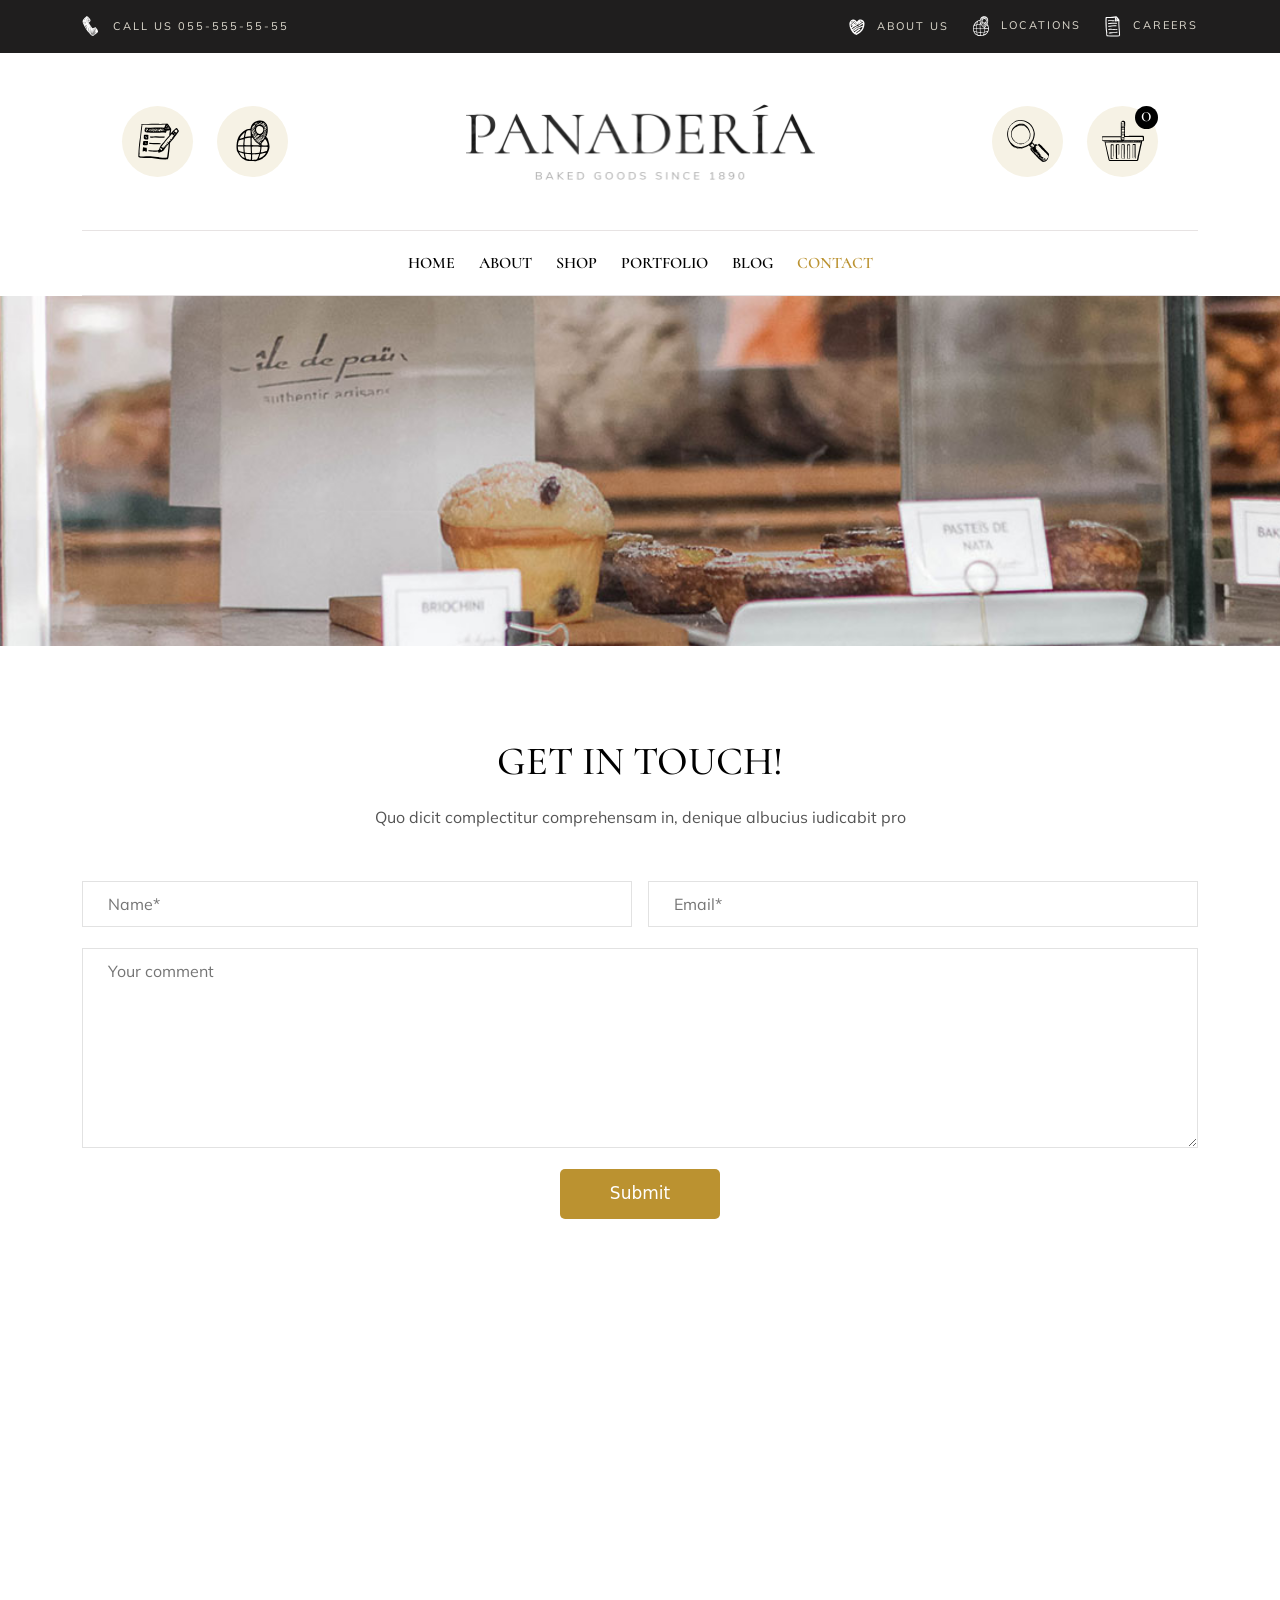
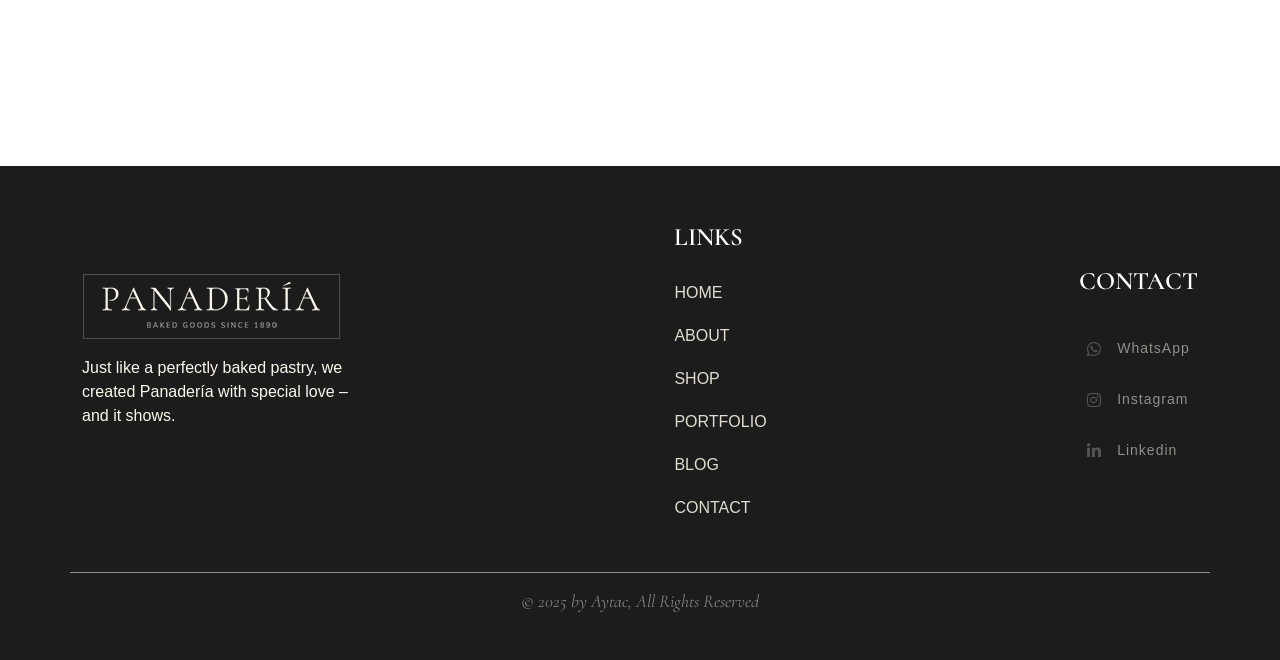
<file: contact.html>
<!DOCTYPE html>
<html lang="en">
  <head>
    <meta charset="UTF-8" />
    <meta name="viewport" content="width=device-width, initial-scale=1.0" />
    <title>Panaderia - Contact</title>
    <link rel="stylesheet" href="assets/css/style.css" />
    <link rel="stylesheet" href="assets/css/contact.css" />
    <!-- Font Awesome -->
    <link
      rel="stylesheet"
      href="https://cdnjs.cloudflare.com/ajax/libs/font-awesome/6.7.2/css/all.min.css"
      integrity="sha512-Evv84Mr4kqVGRNSgIGL/F/aIDqQb7xQ2vcrdIwxfjThSH8CSR7PBEakCr51Ck+w+/U6swU2Im1vVX0SVk9ABhg=="
      crossorigin="anonymous"
      referrerpolicy="no-referrer"
    />
    <!-- Bootstrap -->
    <link
      href="https://cdn.jsdelivr.net/npm/bootstrap@5.3.7/dist/css/bootstrap.min.css"
      rel="stylesheet"
      integrity="sha384-LN+7fdVzj6u52u30Kp6M/trliBMCMKTyK833zpbD+pXdCLuTusPj697FH4R/5mcr"
      crossorigin="anonymous"
    />
    <!-- Swiper -->
    <link
      rel="stylesheet"
      href="https://cdn.jsdelivr.net/npm/swiper@11/swiper-bundle.min.css"
    />
  </head>
  <body>
    <!-- scroll top start -->
    <button
      class="page-scroll-button d-flex align-items-center justify-content-center"
    >
      <i class="fa-solid fa-chevron-up"></i>
    </button>
    <!-- scroll top end -->
    <!-- search start -->
    <div class="search-wrapper">
      <form action="" class="d-flex align-items-center justify-content-center">
        <svg
          class="svg-search-opener"
          xmlns="http://www.w3.org/2000/svg"
          xmlns:xlink="http://www.w3.org/1999/xlink"
          x="0px"
          y="0px"
          viewBox="0 0 28 28"
          style="enable-background: new 0 0 28 28"
          xml:space="preserve"
        >
          <g>
            <path
              class="st0"
              d="M27.8,24.2c0-0.1-0.2-0.3-0.2-0.3l-0.4-0.4l-0.7-0.8l-0.3-0.4L25.9,22c-0.1-0.1-0.2-0.3-0.4-0.4l-0.4-0.3
		l-0.2-0.2l-0.2-0.2l-0.4-0.4c-0.2-0.2-0.5-0.5-0.7-0.7c-0.2-0.2-0.5-0.5-0.7-0.7l-0.7-0.8c-0.2-0.2-0.5-0.5-0.7-0.7
		c-0.2-0.2-0.5-0.5-0.8-0.7c-0.3-0.2-0.5-0.5-0.9-0.6c-0.2-0.1-0.3-0.2-0.6-0.2c-0.1,0-0.2,0-0.4,0c0,0-0.1,0-0.1,0l0,0l0,0l0,0l0,0
		l0,0c-0.1,0,0,0,0,0l0,0l-0.1,0c-0.2,0.1-0.3,0.2-0.4,0.4c0,0,0,0,0,0c0,0,0,0,0-0.1c0,0,0-0.1-0.1-0.1c0-0.1-0.1-0.1-0.1-0.2
		c0-0.1-0.1-0.1-0.1-0.2c0-0.1-0.1-0.1-0.1-0.2c-0.1-0.1-0.1-0.1-0.2-0.2c-0.1-0.1-0.1-0.1-0.2-0.2c-0.1-0.1-0.1-0.1-0.2-0.2
		c-0.1-0.1-0.1-0.1-0.2-0.2C17,15,17,15,16.9,14.9c0,0-0.1,0-0.1-0.1l0.1-0.1l0.2-0.3c0.2-0.4,0.4-0.8,0.6-1.2
		c0.1-0.3,0.2-0.6,0.3-1c0.1-0.2,0.2-0.5,0.2-0.7c0.2-0.9,0.4-1.8,0.3-2.6l0-0.3l-0.1-0.3c0-0.1,0-0.2-0.1-0.3l0-0.1l0-0.1l0-0.2
		c-0.1-0.4-0.3-0.8-0.4-1.2c-0.3-0.8-0.7-1.5-1.1-2.2c-0.2-0.3-0.5-0.7-0.7-1c-0.1-0.2-0.3-0.3-0.4-0.4c-0.1-0.1-0.1-0.1-0.2-0.2
		c-0.1-0.1-0.1-0.1-0.2-0.2c-0.6-0.5-1.3-0.9-1.9-1.2c-0.6-0.3-1.3-0.6-2-0.8C10,0,8.7-0.1,7.6,0.1c-1.1,0.2-2,0.6-2.7,1
		C4.3,1.5,3.8,1.9,3.5,2.2C3.3,2.4,3.2,2.5,3.2,2.5C3.1,2.6,3,2.7,3,2.7c0,0,0,0.1,0,0.1c0,0,0,0,0,0c0,0-0.1,0.1-0.2,0.1
		C2.7,3,2.7,3,2.6,3.1C2.5,3.2,2.4,3.3,2.4,3.4C2.3,3.5,2.2,3.6,2.1,3.7C2,3.8,1.9,3.9,1.8,4.1C1.7,4.2,1.6,4.4,1.5,4.6
		C1.3,4.9,1.1,5.3,0.9,5.7C0.7,6.1,0.5,6.6,0.4,7.1c-0.3,1.1-0.4,2.3-0.2,3.7c0.1,0.4,0.2,0.9,0.3,1.3c0.1,0.3,0.2,0.7,0.3,1
		c0.2,0.7,0.6,1.4,1,2.1c0.2,0.3,0.4,0.7,0.7,1c0.3,0.3,0.5,0.6,0.8,0.9c0.3,0.3,0.6,0.5,1,0.8C4.2,17.9,4.3,18,4.4,18
		c0.1,0.1,0.2,0.1,0.3,0.2c0.1,0,0.2,0.1,0.3,0.1c0.1,0,0.2,0.1,0.3,0.1c0.4,0.2,0.8,0.3,1.2,0.4c0.4,0.1,0.9,0.2,1.3,0.2
		c0.4,0,0.9,0,1.3,0c0.4,0,0.9-0.1,1.3-0.2c1.5-0.3,3.1-0.9,4.3-1.9c0,0,0,0,0,0c0,0.1,0.1,0.1,0.1,0.2c0,0.1,0.1,0.1,0.2,0.2
		c0.1,0.1,0.2,0.3,0.3,0.4c0.1,0.1,0.1,0.1,0.2,0.2c0.1,0.1,0.1,0.1,0.2,0.2c0.1,0.1,0.1,0.1,0.2,0.2c0.1,0,0.1,0.1,0.2,0.1
		c0,0,0,0,0.1,0c0,0,0,0,0,0c0,0,0,0,0,0c0,0,0,0,0,0c0,0,0.1,0,0.1,0c0,0,0,0,0,0l-0.3,0.2c-0.1,0-0.2,0.1-0.2,0.2
		c0,0-0.1,0.1-0.1,0.1c0,0.1-0.1,0.1-0.1,0.2c0,0.1,0,0.3,0,0.4c0,0.1,0.1,0.2,0.1,0.3c0.2,0.3,0.4,0.6,0.6,0.9
		c0.5,0.5,0.9,1,1.4,1.5c0.5,0.5,0.9,1,1.4,1.5c0.5,0.5,0.9,1,1.4,1.5l0.4,0.4l0.2,0.2l0.2,0.2l0.4,0.3l0.1,0.1l0,0l0,0l0,0l0,0l0,0
		l0.2,0.2l0.8,0.6l0.2,0.2c0.1,0.1,0.1,0.1,0.2,0.2c0,0,0.1,0.1,0.1,0.1l0.1,0.1c0.1,0.1,0.2,0.1,0.3,0.1c0.4,0.1,0.8,0.1,1.2,0
		c0.4-0.1,0.7-0.2,1.1-0.4l0.1-0.1c0,0,0.1-0.1,0.1-0.1c0,0,0.1-0.1,0.1-0.1l0,0l0,0l0,0c0.1-0.1,0.3-0.3,0.4-0.4
		c0.2-0.3,0.4-0.6,0.6-1c0.1-0.2,0.1-0.4,0.2-0.6c0-0.2,0.1-0.4,0-0.7C27.9,24.4,27.9,24.3,27.8,24.2z M3.9,17.2
		c0.1,0.1,0.3,0.2,0.4,0.3c0.1,0,0.2,0.1,0.2,0.1c0,0,0,0,0,0c0,0-0.1,0-0.1-0.1C4.2,17.4,4,17.3,3.9,17.2z M4.6,17.7
		C4.6,17.7,4.6,17.7,4.6,17.7C4.6,17.7,4.6,17.7,4.6,17.7c0,0,0.1,0,0.2,0l0.1,0c0,0,0,0.1,0,0.1C4.8,17.8,4.7,17.8,4.6,17.7z
		 M5.1,18C5.1,18,5,17.9,5,17.9c0,0,0-0.1,0-0.1c0,0,0.1,0,0.1,0C5.1,17.9,5.1,17.9,5.1,18C5.1,17.9,5.1,18,5.1,18z M5.3,18.1
		C5.3,18,5.3,18,5.3,18.1c0-0.1,0.1-0.1,0.1,0c0,0,0,0,0.1,0c0,0,0,0.1,0,0.1c0,0,0,0,0,0L5.3,18.1z M6.4,18.3c0,0,0,0.1,0,0.1
		c-0.1,0-0.2-0.1-0.3-0.1c0,0,0-0.1,0-0.1C6.2,18.3,6.3,18.3,6.4,18.3z M6,18.4c0,0-0.1,0-0.1,0c0,0,0-0.1,0-0.1c0,0,0.1,0,0.1,0
		C6,18.3,6,18.3,6,18.4z M5.7,18.1c0,0,0,0.1,0,0.1c-0.1,0-0.1,0-0.2-0.1c0,0,0,0,0-0.1c0,0,0,0,0-0.1C5.6,18.1,5.7,18.1,5.7,18.1z
		 M6.5,18.5c0,0,0-0.1,0-0.1c0.1,0,0.1,0,0.2,0c0,0,0,0.1,0,0.1c0,0,0,0-0.1,0C6.6,18.5,6.5,18.5,6.5,18.5z M7.7,18.6
		c0,0.1,0,0.1,0,0.2c-0.1,0-0.2,0-0.3,0c0-0.1,0-0.1,0-0.2C7.5,18.5,7.6,18.6,7.7,18.6z M7.3,18.5c0,0,0,0.1,0,0.2
		c-0.1,0-0.1,0-0.2,0c0-0.1,0-0.1,0-0.2C7.2,18.5,7.2,18.5,7.3,18.5z M7,18.5c0,0,0,0.1,0,0.1c-0.1,0-0.1,0-0.2,0c0,0,0-0.1,0-0.1
		C6.8,18.4,6.9,18.5,7,18.5z M7.8,18.7c0-0.1,0-0.1,0-0.2c0,0,0.1,0,0.1,0c0,0,0,0,0,0c0,0.1,0,0.1,0,0.2
		C7.9,18.7,7.9,18.7,7.8,18.7C7.8,18.7,7.8,18.7,7.8,18.7z M8.3,18.6c0,0,0,0.1,0,0.1c0,0,0,0,0,0c-0.1,0-0.1,0-0.2,0
		c0-0.1,0-0.1,0-0.2C8.1,18.6,8.2,18.6,8.3,18.6z M8.4,18.8C8.4,18.7,8.4,18.7,8.4,18.8c0-0.1,0-0.1,0-0.2c0.1,0,0.1,0,0.2,0
		c0,0,0,0.1,0.1,0.2C8.6,18.8,8.5,18.8,8.4,18.8z M8.9,18.6c0,0.1,0,0.1,0,0.2c0,0-0.1,0-0.1,0c0-0.1,0-0.1-0.1-0.2
		C8.8,18.6,8.8,18.6,8.9,18.6z M9.1,18.8C9.1,18.8,9.1,18.8,9.1,18.8C9,18.7,9,18.7,9,18.6c0.1,0,0.2,0,0.3,0c0,0,0,0.1,0,0.1
		C9.3,18.7,9.2,18.8,9.1,18.8z M10.2,18.5c0,0,0,0.1,0,0.1c-0.1,0-0.1,0-0.2,0c0,0,0,0,0,0c0,0,0-0.1,0-0.1
		C10.1,18.5,10.1,18.5,10.2,18.5z M9.9,18.5c0,0,0,0.1,0,0.1c0,0,0,0,0,0c-0.1,0-0.1,0-0.2,0c0,0,0-0.1,0-0.1
		C9.8,18.6,9.8,18.5,9.9,18.5z M9.6,18.6c0,0,0,0.1,0,0.1c0,0-0.1,0-0.1,0c0,0,0-0.1,0-0.1C9.5,18.6,9.5,18.6,9.6,18.6z M10.4,18.6
		C10.4,18.6,10.4,18.6,10.4,18.6c0,0-0.1-0.1-0.1-0.1c0.1,0,0.1,0,0.2,0c0,0,0,0.1,0,0.1C10.5,18.6,10.5,18.6,10.4,18.6z M13.7,17.3
		C13.7,17.3,13.7,17.3,13.7,17.3C13.7,17.3,13.8,17.3,13.7,17.3C13.8,17.3,13.7,17.3,13.7,17.3z M13.6,17.4
		C13.6,17.4,13.6,17.4,13.6,17.4c-0.1,0.1-0.1,0.1-0.2,0.1c0,0,0,0,0,0C13.4,17.5,13.5,17.4,13.6,17.4z M13.3,17.6
		C13.3,17.6,13.3,17.6,13.3,17.6c-0.1,0.1-0.1,0.1-0.2,0.1c0,0,0,0,0,0C13.1,17.6,13.2,17.6,13.3,17.6z M12.9,17.7
		C12.9,17.7,12.9,17.7,12.9,17.7c-0.1,0.1-0.2,0.1-0.2,0.2c0,0,0,0,0-0.1C12.7,17.8,12.8,17.8,12.9,17.7z M12.5,17.9
		C12.5,17.9,12.6,17.9,12.5,17.9c0,0.1-0.1,0.1-0.2,0.1c0,0,0,0,0-0.1C12.4,17.9,12.5,17.9,12.5,17.9z M12.2,18
		C12.2,18,12.2,18,12.2,18c0,0.1-0.1,0.1-0.1,0.1c0,0,0-0.1,0-0.1C12.1,18,12.2,18,12.2,18z M11.9,18.1C11.9,18.1,12,18.1,11.9,18.1
		c0,0.1-0.1,0.1-0.2,0.2c0,0,0-0.1-0.1-0.1C11.8,18.1,11.9,18.1,11.9,18.1z M11.6,18.2C11.6,18.2,11.6,18.3,11.6,18.2
		c0,0.1-0.2,0.2-0.3,0.2c0,0,0-0.1,0-0.1C11.4,18.3,11.5,18.2,11.6,18.2z M11.2,18.3c0,0,0,0.1,0,0.1c-0.1,0-0.1,0-0.2,0
		c0,0,0-0.1,0-0.1c0,0,0,0,0,0C11,18.3,11.1,18.3,11.2,18.3z M10.9,18.4C10.9,18.4,10.9,18.4,10.9,18.4c0,0.1,0.1,0.1,0.1,0.1
		c-0.1,0-0.2,0-0.2,0.1c0,0,0-0.1,0-0.1C10.7,18.4,10.8,18.4,10.9,18.4z M15,15.7c-1.3,1.1-2.9,1.8-4.5,2.1
		c-1.6,0.3-3.4,0.2-4.8-0.4c-0.1,0-0.2-0.1-0.3-0.1l-0.1-0.1l-0.1-0.1c-0.1,0-0.2-0.1-0.3-0.1l-0.2-0.1c-0.3-0.2-0.6-0.4-0.9-0.7
		c-0.3-0.3-0.6-0.5-0.8-0.8c-0.1-0.1-0.1-0.1-0.2-0.2c-0.1-0.1-0.1-0.1-0.2-0.2c-0.1-0.1-0.2-0.3-0.3-0.4c-0.2-0.3-0.4-0.6-0.6-0.9
		c-0.2-0.3-0.3-0.6-0.4-1c-0.2-0.6-0.4-1.3-0.5-1.9c-0.1-0.6-0.1-1.3-0.1-1.8c0-0.6,0.1-1.1,0.2-1.6C0.8,7,0.9,6.8,1,6.5
		C1,6.4,1.1,6.2,1.2,6c0.2-0.4,0.4-0.8,0.5-1.2c0.4-0.7,0.7-1.2,1-1.5c0.1-0.1,0.1-0.1,0.2-0.2C3,3.1,3,3.1,3.1,3c0,0,0.1,0,0.1-0.1
		c0,0,0.1,0,0.1,0c0,0,0,0,0.1-0.1c0,0,0,0,0,0c0,0,0,0,0,0c0.1-0.1,0.2-0.2,0.4-0.3c0.3-0.3,0.8-0.6,1.4-1c0.7-0.4,1.5-0.7,2.5-0.9
		c1-0.2,2.2-0.1,3.4,0.3C11.8,1,12.4,1.3,13,1.6c0.6,0.3,1.2,0.7,1.8,1.2C14.9,2.9,14.9,2.9,15,3c0.1,0.1,0.1,0.1,0.2,0.2
		c0.1,0.1,0.3,0.3,0.4,0.4c0.2,0.3,0.5,0.6,0.7,0.9c0.4,0.7,0.8,1.4,1,2.1c0.1,0.4,0.3,0.8,0.4,1.2l0,0.1l0,0.1l0,0.1
		c0,0.1,0.1,0.2,0.1,0.3l0,0.3l0,0.3c0,0.8-0.1,1.6-0.3,2.4c-0.1,0.4-0.2,0.8-0.4,1.2c-0.2,0.4-0.3,0.8-0.5,1.1L16.4,14l-0.2,0.3
		c-0.1,0.1-0.1,0.2-0.2,0.3c-0.1,0.1-0.1,0.2-0.2,0.2C15.6,15.1,15.3,15.4,15,15.7z M15.5,17.1c0,0-0.1-0.1-0.1-0.1
		c0.1,0,0.1,0,0.2,0C15.5,17,15.5,17.1,15.5,17.1C15.5,17.1,15.5,17.1,15.5,17.1z M15.5,16.8c-0.1,0-0.2,0-0.2,0c0,0,0,0,0,0
		c0,0,0,0-0.1-0.1c0.1,0,0.1-0.1,0.2-0.1c0,0,0.1-0.1,0.1-0.1c0,0,0,0,0,0c0,0,0,0,0.1,0C15.5,16.6,15.5,16.7,15.5,16.8z M15.6,17.2
		c0-0.1,0-0.2,0-0.2c0,0,0.1,0,0.1,0c0,0,0.1,0,0.1,0c0,0.1,0,0.2,0,0.3C15.8,17.2,15.7,17.2,15.6,17.2
		C15.7,17.2,15.6,17.2,15.6,17.2z M15.8,17.4c0,0-0.1-0.1-0.1-0.1c0,0,0.1,0,0.1,0C15.9,17.4,15.9,17.4,15.8,17.4
		C15.9,17.4,15.8,17.4,15.8,17.4z M16.2,17.8C16.2,17.8,16.2,17.8,16.2,17.8c-0.1-0.1-0.1-0.2-0.2-0.2c0,0,0,0,0,0
		c0.1,0,0.1,0,0.2,0C16.2,17.7,16.2,17.7,16.2,17.8C16.2,17.8,16.2,17.8,16.2,17.8z M16.2,17.5c-0.1,0-0.1,0-0.2,0c0,0,0,0-0.1,0
		c0-0.1,0-0.1,0-0.2c0,0,0.1,0,0.1,0c0,0,0.1,0,0.1,0C16.2,17.3,16.2,17.4,16.2,17.5z M16.3,17.6c0.1,0,0.2,0,0.2,0
		c0,0.1,0,0.1,0,0.2c0,0,0,0.1,0,0.1c0,0-0.1,0-0.1,0c0,0-0.1,0-0.1,0c0,0,0-0.1,0-0.1C16.4,17.7,16.4,17.7,16.3,17.6z M16.4,18
		c0,0,0.1,0,0.1,0c0,0,0,0,0.1,0c0,0.1,0,0.2,0,0.3c0,0,0,0,0,0c0,0,0,0-0.1-0.1c0,0,0,0-0.1-0.1C16.4,18.1,16.4,18,16.4,18z
		 M16.3,19.6C16.3,19.6,16.3,19.6,16.3,19.6C16.3,19.6,16.2,19.6,16.3,19.6C16.3,19.6,16.3,19.6,16.3,19.6
		C16.3,19.6,16.3,19.6,16.3,19.6z M16.3,19.5C16.3,19.5,16.3,19.5,16.3,19.5C16.2,19.5,16.2,19.5,16.3,19.5c-0.1-0.1-0.1-0.1,0-0.2
		c0,0,0,0,0.1,0C16.3,19.3,16.3,19.4,16.3,19.5z M16.4,19.8c0-0.1,0-0.1,0-0.2c0,0,0,0,0,0c0,0,0,0,0,0c0.1,0,0.1,0,0.2,0
		c0,0,0,0,0,0.1c0,0.1,0,0.2,0,0.2c0,0,0,0,0,0C16.5,19.9,16.5,19.9,16.4,19.8C16.4,19.9,16.4,19.9,16.4,19.8z M16.5,20
		C16.5,20,16.5,20,16.5,20c0.1,0,0.1,0,0.1,0c0,0.1,0,0.1,0,0.2C16.6,20.1,16.5,20,16.5,20z M16.6,19.4c-0.1,0-0.1,0-0.2,0
		c0-0.1,0-0.1,0-0.2c0.1,0,0.1,0,0.2,0C16.6,19.3,16.6,19.3,16.6,19.4z M16.6,19.1c-0.1,0-0.2,0-0.2,0.1c0,0,0,0,0,0l0,0
		c0,0,0,0,0,0l0.2-0.2c0,0,0,0,0,0C16.7,18.9,16.7,19,16.6,19.1z M16.6,17C16.6,17,16.6,17,16.6,17c0,0-0.1,0.1-0.1,0.3
		c0,0.1,0,0.1,0,0.2c-0.1,0-0.1,0-0.2,0c0-0.1,0-0.2,0-0.2c0-0.1,0-0.2,0-0.2c0,0,0,0,0,0c0,0,0,0,0,0c0,0,0,0.1,0,0.2
		c0,0-0.1,0-0.1,0c0,0-0.1,0-0.1,0c0-0.1,0-0.2,0-0.3c0.1,0,0.1,0,0.2,0c0.1,0,0.2,0,0.2,0l0,0c0,0,0,0,0,0c0,0,0,0,0,0
		c0,0-0.1,0-0.2,0c-0.1,0-0.1,0-0.2,0c0-0.1,0-0.2,0-0.2c0,0,0,0,0,0c0,0,0,0,0,0c0,0,0,0.1,0,0.2c0,0-0.1,0-0.1,0c0,0,0,0-0.1,0
		c0-0.1,0-0.2,0-0.3c0.1,0,0.1,0,0.2,0c0.1,0,0.1,0,0.1,0c0,0,0,0,0,0c0,0,0,0,0,0c0,0,0,0-0.1,0c-0.1,0-0.1,0-0.2,0c0,0,0,0,0,0
		c0.2-0.2,0.5-0.5,0.7-0.7c0.1-0.1,0.1-0.2,0.2-0.3c0,0,0.1-0.1,0.1-0.1c0,0,0,0,0,0c0,0.1,0.1,0.1,0.1,0.2c0,0.1,0.1,0.1,0.1,0.2
		c0.1,0.1,0.2,0.3,0.3,0.4c0.1,0.1,0.1,0.1,0.2,0.2c0.1,0.1,0.1,0.1,0.2,0.2c0.1,0.1,0.1,0.1,0.2,0.2c0.1,0.1,0.1,0.1,0.2,0.1
		c0,0,0.1,0.1,0.1,0.1c0,0-0.1,0.1-0.1,0.1c-0.3,0.3-0.6,0.6-0.9,0.9c0,0-0.1,0-0.1,0c-0.1,0-0.1,0-0.2,0c0,0,0-0.1,0-0.1
		c0-0.1,0-0.1,0-0.2c0,0,0,0,0,0c0.1,0,0.2,0,0.2,0l0,0c0,0,0,0,0,0c0,0,0,0,0,0c0,0-0.1,0-0.2,0c0,0,0,0,0,0c0-0.1,0-0.2,0-0.2
		C16.7,17.1,16.7,17,16.6,17C16.7,17,16.7,17,16.6,17z M16.7,18c0.1,0,0.2,0,0.2,0c0,0,0,0,0,0c-0.1,0.1-0.2,0.2-0.3,0.3
		C16.7,18.2,16.7,18.1,16.7,18z M16.9,19.5c0,0.1,0,0.1,0,0.2c0,0,0,0.1,0,0.1c0,0,0,0-0.1,0c0,0-0.1,0-0.1,0c0-0.1,0-0.1,0-0.2
		c0,0,0-0.1,0-0.1C16.8,19.5,16.9,19.5,16.9,19.5z M16.7,19.4c0-0.1,0-0.1,0-0.2c0,0,0,0,0,0c0.1,0,0.1,0,0.2-0.1c0,0.1,0,0.1,0,0.2
		c0,0,0,0,0,0C16.9,19.4,16.8,19.4,16.7,19.4z M16.7,19.9c0,0,0.1,0,0.1,0c0,0,0,0,0.1,0c0,0,0,0.1,0,0.1c0,0,0,0,0,0.1
		c-0.1,0-0.2,0-0.2,0C16.7,20.1,16.7,20,16.7,19.9z M17,20.5C16.9,20.5,16.9,20.4,17,20.5c-0.1-0.1-0.2-0.2-0.2-0.2
		c0.1,0,0.1,0,0.2,0C17,20.3,17,20.4,17,20.5C17,20.5,17,20.5,17,20.5z M17.1,20c0,0,0-0.1,0-0.1c0.1,0,0.1,0,0.2,0c0,0,0.1,0,0.1,0
		c0,0,0,0.1,0,0.1c0,0,0,0.1,0,0.1C17.2,20.1,17.1,20.1,17.1,20C17.1,20.1,17.1,20,17.1,20z M17.1,20.2c0.1,0,0.2,0,0.2,0
		c0,0.1,0,0.1,0,0.2c-0.1,0-0.1,0-0.2,0C17.1,20.4,17.1,20.3,17.1,20.2z M17.1,20.6C17.1,20.6,17.1,20.6,17.1,20.6
		c0.1,0,0.1,0,0.2-0.1c0,0,0,0,0,0c0,0.1,0,0.2,0,0.2C17.2,20.7,17.2,20.7,17.1,20.6z M17.4,20.6C17.4,20.6,17.4,20.5,17.4,20.6
		c0.1-0.1,0.2-0.1,0.3-0.1c0,0.1,0,0.2,0,0.3c-0.1,0-0.1,0-0.2,0c0,0-0.1,0-0.1,0C17.4,20.8,17.4,20.7,17.4,20.6z M17.6,21.1
		c-0.1,0-0.1-0.1-0.2-0.1c0,0,0,0,0.1,0c0,0,0.1,0,0.1,0C17.7,21,17.7,21.1,17.6,21.1L17.6,21.1z M18,21.5l-0.2-0.2c0,0,0,0,0,0
		c0.1,0,0.1,0,0.2,0C18,21.3,18,21.4,18,21.5z M18,20.9c0,0.1,0,0.1,0,0.2c-0.1,0-0.1,0-0.2,0c0-0.1,0-0.2,0-0.2
		C17.9,20.9,17.9,20.9,18,20.9C18,20.9,18,20.9,18,20.9z M18.1,20.9C18.1,20.9,18.1,20.9,18.1,20.9C18.1,20.9,18.1,20.9,18.1,20.9
		c0.1,0,0.2-0.1,0.2-0.1c0,0.1,0,0.2,0,0.2c-0.1,0-0.1,0-0.2,0C18.1,21,18.1,21,18.1,20.9z M18.1,21.5c0-0.1,0-0.2,0-0.2
		c0,0,0,0,0,0c0.1,0,0.1,0,0.2,0c0,0,0,0,0,0c0,0.1,0,0.2,0,0.2c0,0,0,0,0,0C18.3,21.5,18.2,21.5,18.1,21.5
		C18.1,21.5,18.1,21.5,18.1,21.5z M18.1,21.6c0.1,0,0.1,0,0.2,0c0,0.1,0,0.2,0,0.2L18.1,21.6z M18.5,21.6
		C18.5,21.6,18.5,21.6,18.5,21.6c0.2,0,0.2-0.1,0.2-0.1c0,0,0,0,0,0c0,0,0,0,0,0c0,0,0,0-0.1,0c0,0-0.1,0-0.1,0c0-0.1,0-0.1,0-0.2
		c0,0,0,0,0,0c0.1,0,0.1,0,0.2,0c0.1,0,0.1,0,0.2,0c0,0,0,0.1,0,0.2c0,0.1,0,0.3,0,0.5c0,0-0.1,0-0.1,0c-0.1,0-0.1,0-0.2,0
		C18.5,21.7,18.5,21.6,18.5,21.6z M18.8,22.2c-0.1-0.1-0.2-0.2-0.3-0.3c0,0,0,0,0-0.1c0,0,0.1,0,0.2,0c0,0,0.1,0,0.1,0c0,0,0,0,0,0
		C18.8,22,18.8,22.1,18.8,22.2C18.8,22.2,18.8,22.2,18.8,22.2z M18.9,21.9C18.9,21.9,18.9,21.9,18.9,21.9c0.1,0,0.2,0,0.3,0
		c0,0,0,0,0,0c0,0.1,0,0.2,0,0.3c0,0,0,0,0,0.1c0,0,0,0,0,0c-0.1,0-0.1,0-0.2,0c0,0-0.1,0-0.1,0C18.9,22.1,18.9,22,18.9,21.9z
		 M18.9,22.4C18.9,22.4,18.9,22.3,18.9,22.4c0-0.1,0.1-0.1,0.1-0.1c0.1,0,0.1,0,0.2,0c0,0,0,0,0,0c0,0.1,0,0.2,0,0.3
		c0,0-0.1,0-0.1,0C19.1,22.5,19,22.4,18.9,22.4z M19.2,22.7C19.2,22.7,19.3,22.7,19.2,22.7C19.3,22.7,19.3,22.7,19.2,22.7
		C19.3,22.7,19.2,22.7,19.2,22.7z M19.4,22.3c0.1,0,0.1,0,0.2,0c0.1,0,0.1,0,0.1,0c0,0,0,0,0,0c0,0,0,0,0,0c0,0-0.1,0-0.2,0
		c0,0-0.1,0-0.2,0c0,0,0,0,0-0.1c0-0.1,0-0.2,0-0.3c0.1,0,0.3,0,0.4,0c0,0,0,0.1,0,0.3c0,0.1,0,0.3,0,0.5c-0.1,0-0.3,0-0.4,0
		C19.4,22.5,19.4,22.4,19.4,22.3z M19.4,22.8c0,0,0-0.1,0-0.1c0.1,0,0.2,0,0.4,0c0,0.1,0,0.2,0,0.4c0,0-0.1,0-0.1,0c0,0-0.1,0-0.1,0
		C19.5,23,19.5,22.9,19.4,22.8z M19.8,23.3c0,0-0.1-0.1-0.1-0.1c0,0,0,0,0,0c0,0,0.1,0,0.1,0C19.8,23.2,19.8,23.2,19.8,23.3
		C19.8,23.2,19.8,23.2,19.8,23.3L19.8,23.3z M19.9,22.2C19.9,22.2,19.9,22.2,19.9,22.2c0.2,0,0.3,0,0.4,0c0,0.1,0,0.2,0,0.3
		c-0.1,0-0.2,0-0.4,0C19.9,22.4,19.9,22.3,19.9,22.2z M19.9,22.6c0.1,0,0.3,0,0.4,0c0,0.1,0,0.2,0,0.3c0,0,0,0.1,0,0.1
		c-0.1,0-0.2,0-0.3,0c0,0-0.1,0-0.1,0C19.9,22.9,19.9,22.8,19.9,22.6z M20,23.4L20,23.4c-0.1-0.1-0.1-0.2-0.1-0.2c0,0,0-0.1,0-0.1
		c0,0,0.1,0,0.1,0c0.1,0,0.2,0,0.3,0c0,0.1,0,0.2,0,0.3C20.2,23.4,20.2,23.4,20,23.4C20.1,23.4,20,23.4,20,23.4z M20.3,23.7
		l-0.2-0.2c0,0,0,0,0,0c0.1,0,0.2,0,0.2,0C20.4,23.6,20.4,23.7,20.3,23.7C20.4,23.7,20.3,23.7,20.3,23.7z M20.4,23.1
		c0.1,0,0.2,0,0.3,0c0,0.1,0,0.2,0,0.3c0,0-0.1,0-0.1,0c-0.1,0-0.1,0-0.2,0C20.5,23.3,20.4,23.2,20.4,23.1z M20.5,23.5
		c0.1,0,0.1,0,0.2,0c0,0,0.1,0,0.1,0c0,0.1,0,0.1,0,0.2c0,0,0,0,0,0.1c-0.1,0-0.2,0-0.3,0C20.5,23.6,20.5,23.6,20.5,23.5z
		 M20.7,24.1L20.5,24c0,0,0-0.1,0-0.1c0.1,0,0.2,0,0.3,0c0,0.1,0,0.2,0,0.3C20.8,24.1,20.8,24.1,20.7,24.1z M20.8,24.3
		C20.8,24.3,20.9,24.3,20.8,24.3C20.9,24.3,20.9,24.3,20.8,24.3L20.8,24.3z M20.9,23.8c0.1,0,0.2,0,0.2,0c0,0,0,0,0,0c0,0,0,0,0,0
		l0,0C21.1,23.7,21,23.7,20.9,23.8c0-0.1,0-0.1,0-0.2c0-0.1,0-0.1,0-0.2c0.1,0,0.2,0,0.3,0c0,0.1,0,0.1,0,0.2c0,0.1,0,0.3,0,0.5
		c-0.1,0-0.2,0-0.3,0C21,24,21,23.9,20.9,23.8z M21,24.5C21,24.4,21,24.4,21,24.5c0-0.1,0-0.2,0-0.2c0.1,0,0.2,0,0.3,0
		c0,0.1,0,0.1,0,0.2c0,0.1,0,0.1,0,0.2c-0.1,0-0.1,0-0.2,0L21,24.5z M21.2,24.7L21.2,24.7C21.3,24.7,21.3,24.7,21.2,24.7
		C21.3,24.7,21.3,24.7,21.2,24.7L21.2,24.7z M21.5,24.9c0-0.1,0-0.1,0-0.2c0,0,0,0,0,0c0.1,0,0.2,0,0.3,0c0,0,0,0,0,0.1
		c0,0.1,0,0.2,0,0.2C21.7,25,21.6,25,21.5,24.9L21.5,24.9z M21.8,25.2l-0.1-0.1c0,0,0.1,0,0.1,0c0,0,0,0,0,0
		C21.8,25.1,21.8,25.2,21.8,25.2L21.8,25.2z M22,25.4L22,25.4L22,25.4c-0.1-0.2-0.1-0.3-0.1-0.4c0,0,0.1,0,0.1,0c0.1,0,0.1,0,0.2,0
		c0,0.1,0,0.1,0,0.2c0,0.1,0,0.1,0,0.2c0,0,0,0,0,0C22.1,25.4,22.1,25.4,22,25.4z M22.1,25.5c0,0,0.1,0,0.1,0c0,0,0,0,0,0
		c0,0,0,0,0,0.1c0,0,0,0,0,0.1L22.1,25.5z M22.3,25.2c0-0.1,0-0.1,0-0.2c0.1,0,0.2,0,0.2,0c0,0,0,0,0,0c0,0,0,0,0,0
		c0,0.1,0,0.2,0,0.4c0,0-0.1,0-0.1,0c-0.1,0-0.1,0-0.2,0c0,0,0,0,0,0C22.4,25.3,22.3,25.3,22.3,25.2z M22.4,25.8L22.4,25.8
		L22.4,25.8c-0.1-0.1-0.1-0.2-0.1-0.3c0,0,0,0,0,0c0.1,0,0.1,0,0.2,0c0,0,0.1,0,0.1,0c0,0,0,0.1,0,0.1c0,0.1,0,0.1,0,0.2
		C22.6,25.8,22.5,25.8,22.4,25.8L22.4,25.8z M22.6,25.9c0,0,0.1,0,0.1,0c0,0,0,0,0,0c0,0,0,0.1,0,0.1L22.6,25.9z M22.8,25.6
		c0,0,0-0.1,0-0.1c0,0,0.1,0,0.1,0c0,0,0.1,0,0.1,0c0,0,0,0.1,0,0.2c0,0,0,0.1,0,0.1c0,0-0.1,0-0.1,0c-0.1,0-0.1,0-0.2,0
		c0,0,0,0,0,0C22.8,25.7,22.8,25.7,22.8,25.6z M22.9,26.2l-0.1-0.1c0-0.1,0-0.1,0-0.2c0,0,0,0,0,0c0.1,0,0.1,0,0.2,0
		c0,0,0.1,0,0.1,0c0,0.1,0,0.2,0,0.3c0,0,0,0,0,0c0,0,0,0-0.1,0C23,26.2,23,26.2,22.9,26.2z M23.1,26.3
		C23.1,26.3,23.1,26.3,23.1,26.3C23.1,26.3,23.1,26.3,23.1,26.3c0.1,0,0.1,0.1,0.1,0.1L23.1,26.3z M23.2,25.6c0-0.1,0-0.2,0-0.2
		c0.2,0,0.3-0.1,0.4-0.1c0,0.1,0,0.2,0,0.3c-0.1,0-0.2,0-0.3,0c0,0-0.1,0-0.1,0C23.2,25.7,23.2,25.6,23.2,25.6z M23.3,26.1
		c0-0.1,0-0.2,0-0.3c0,0,0.1,0,0.1,0c0.1,0,0.2,0,0.2-0.1c0,0.1,0,0.1,0,0.2c0,0.1,0,0.1,0,0.2c0,0-0.1,0-0.1,0
		C23.5,26.1,23.4,26.1,23.3,26.1C23.3,26.2,23.3,26.1,23.3,26.1z M23.4,26.6l-0.1-0.1c0-0.1,0-0.1,0-0.2c0.1,0,0.2,0,0.3,0
		c0.1,0,0.1,0,0.1,0c0,0.1,0,0.2,0,0.3c0,0-0.1,0-0.1,0C23.5,26.6,23.5,26.6,23.4,26.6z M23.7,26.8l-0.2-0.1c0,0,0.1,0,0.1,0
		c0,0,0.1,0,0.1,0C23.7,26.7,23.7,26.8,23.7,26.8C23.7,26.8,23.7,26.8,23.7,26.8z M23.9,26.9C23.9,26.9,23.9,26.9,23.9,26.9
		c0-0.1,0-0.2,0-0.2c0.1,0,0.2,0,0.3,0c0,0,0,0,0,0.1c0,0.1,0,0.1,0,0.2c-0.1,0-0.1,0-0.2,0C24,26.9,23.9,26.9,23.9,26.9z
		 M24.3,27.1c-0.1,0-0.1,0-0.2-0.1L24,27c0,0,0,0,0,0c0.1,0,0.2,0,0.2,0C24.2,27,24.3,27.1,24.3,27.1C24.3,27.1,24.3,27.1,24.3,27.1
		z M24.4,27.2c0-0.1,0-0.1,0-0.2c0,0,0,0,0,0c0.1,0,0.2-0.1,0.2-0.1l0,0c0,0,0,0,0,0c0,0,0,0,0,0c0,0-0.1,0-0.2,0c0,0,0,0,0,0
		c0-0.1,0-0.1,0-0.2c0,0,0,0,0-0.1c0,0,0,0,0.1,0c0.1,0,0.2,0,0.3,0c0,0.1,0,0.3,0,0.5c0,0,0,0.1,0,0.1
		C24.6,27.2,24.5,27.2,24.4,27.2z M24.8,26.3C24.8,26.3,24.7,26.3,24.8,26.3C24.7,26.2,24.7,26.3,24.8,26.3c-0.1,0-0.1,0.1-0.1,0.2
		c-0.1,0-0.2,0-0.3,0c0,0,0,0-0.1,0c0-0.1,0-0.2,0-0.3c0.1,0,0.2,0,0.3,0c0.2,0,0.3-0.1,0.4-0.1c0,0,0.1,0,0.1,0c0,0.1,0,0.2,0,0.4
		c-0.1,0-0.2,0-0.3,0C24.8,26.3,24.8,26.3,24.8,26.3z M25.1,27.2c-0.1,0-0.1,0-0.2,0c0,0,0-0.1,0-0.1c0-0.2,0-0.4-0.1-0.5
		c0.1,0,0.2,0,0.3-0.1c0,0.1,0,0.2,0,0.3c-0.1,0-0.2,0.1-0.2,0.1c0,0,0,0,0,0c0,0,0,0,0,0c0,0,0.1,0,0.2,0c0,0,0,0,0,0.1
		c0,0.1,0,0.1,0,0.2C25.2,27.1,25.1,27.1,25.1,27.2z M25.3,27.1c0,0,0-0.1,0-0.2c0,0,0,0,0-0.1c0.1,0,0.3,0,0.4-0.1c0,0,0,0.1,0,0.1
		C25.6,27,25.5,27,25.3,27.1z M25.9,26.8C25.9,26.8,25.9,26.8,25.9,26.8C25.9,26.8,25.9,26.8,25.9,26.8L25.9,26.8z M27,25.4
		c-0.1,0.3-0.3,0.5-0.5,0.8c-0.1,0.1-0.1,0.1-0.2,0.2c0,0,0,0,0,0c0-0.1,0-0.2,0-0.2c0,0,0,0,0,0c0,0,0,0,0,0c0,0,0,0.1,0,0.2
		c0,0,0,0.1,0,0.1c0,0,0,0,0,0l0,0l0,0c0,0,0,0,0,0l0,0c-0.1,0-0.1,0-0.2,0c0,0,0,0-0.1,0c0-0.1,0-0.2,0-0.3c0-0.1,0-0.2,0-0.2
		c0,0,0,0,0,0c0,0,0,0,0,0c0,0,0,0.1,0,0.2c0,0.1,0,0.2,0,0.3c-0.1,0-0.1,0-0.2,0c-0.1,0-0.2,0-0.3,0c0-0.1,0-0.2,0-0.3
		c0.1,0,0.2-0.1,0.2-0.1c0,0,0,0,0,0c0,0,0,0,0,0c0,0-0.1,0-0.2,0c0-0.2,0-0.3-0.1-0.5c0-0.1-0.1-0.2-0.1-0.2c0,0,0,0,0,0
		c0,0,0,0,0,0c0,0,0,0.1,0,0.2c0,0,0,0,0,0c0,0-0.1,0-0.1,0c-0.1,0-0.3,0-0.4,0c-0.1,0-0.2,0-0.3,0.1c0-0.1,0-0.2,0-0.2c0,0,0,0,0,0
		c0,0,0,0,0,0c0,0,0,0.1,0,0.2c0,0,0,0,0,0c-0.1,0-0.2,0.1-0.2,0.1c0,0,0,0,0,0c0,0,0,0,0,0c0,0,0.1,0,0.2,0c0,0,0,0,0,0
		c0,0.1,0,0.2,0,0.3c-0.1,0-0.2,0-0.4,0c0-0.2,0-0.4-0.1-0.6c0-0.1,0-0.1,0-0.2c0.1,0,0.2,0,0.3-0.1c0.2,0,0.3-0.1,0.3-0.1l0,0
		c0,0,0,0,0,0c0,0,0,0,0,0c0,0-0.1,0-0.3,0c0,0-0.1,0-0.1,0c0,0-0.1,0-0.1,0c0-0.1,0-0.2,0-0.3c0.1,0,0.2-0.1,0.2-0.1l0,0
		c0,0,0,0,0,0c0,0,0,0,0,0c0,0-0.1,0-0.2,0c0-0.1,0-0.1,0-0.2c0-0.1,0-0.1,0-0.2c0,0,0.1,0,0.1,0c0.1,0,0.1,0,0.1,0c0,0,0,0,0,0
		c0,0,0,0,0,0l0,0c0,0-0.1,0-0.1,0c0,0-0.1,0-0.1,0c0-0.1,0-0.1,0-0.1c0,0,0,0,0,0c0,0,0,0,0,0c0,0,0,0.1,0,0.1c0,0-0.1,0-0.1,0
		c-0.1,0-0.2,0-0.3,0c0,0,0,0,0,0c0,0,0-0.1,0-0.2c0-0.1,0-0.1,0-0.2c0.1,0,0.2,0,0.3,0c0.1,0,0.2-0.1,0.2-0.1l0,0c0,0,0,0,0,0
		c0,0,0,0,0,0c0,0-0.1,0-0.2,0c-0.1,0-0.2,0-0.3,0c0,0,0,0,0,0c0-0.1,0-0.2,0-0.2c0,0,0,0,0,0c0,0,0,0,0,0l0,0c0,0,0,0.1,0,0.2
		c0,0,0,0,0,0c-0.1,0-0.3,0-0.4,0.1c-0.1,0-0.2,0-0.2,0l0,0c0,0,0,0,0,0c0,0,0,0,0,0c0,0,0.1,0,0.2,0c0.1,0,0.2,0,0.4,0
		c0,0.1,0,0.1,0,0.2c0,0.1,0,0.3,0,0.3c0,0.1,0,0.2,0,0.2c0,0,0,0,0,0c0,0,0,0,0,0l0,0c0,0,0-0.1,0-0.2c0,0,0-0.1,0-0.1c0,0,0,0,0,0
		c0.1,0,0.2,0,0.3,0c0,0,0.1,0,0.1,0c0,0,0,0.1,0,0.2c0,0.1,0,0.1,0,0.2c0,0-0.1,0-0.1,0c-0.1,0-0.1,0-0.2,0c-0.1,0-0.2,0-0.4,0.1
		c0,0-0.1,0-0.1,0c0-0.1,0-0.2,0-0.3c0,0,0,0,0-0.1c0.1,0,0.1,0,0.1,0c0,0,0,0,0,0c0,0,0,0,0,0c0,0,0,0-0.1,0c0-0.1,0-0.1,0-0.1l0,0
		c0,0,0,0,0,0c0,0,0,0,0,0c0,0,0,0,0,0.1c0,0,0,0-0.1,0c-0.1,0-0.2,0-0.2,0c0,0,0,0,0-0.1c0-0.1,0-0.1,0-0.2c0-0.1,0-0.1,0-0.2
		c0-0.2-0.1-0.3-0.1-0.3c0,0,0,0,0,0c0,0,0,0,0,0c0,0,0,0.1,0,0.3c0,0.1,0,0.2,0,0.3c0,0,0,0,0,0.1c-0.1,0-0.1,0-0.2,0
		c0,0-0.1,0-0.1,0c0-0.1,0-0.2,0-0.2c0,0,0-0.1,0-0.1c0,0,0,0,0,0c0.1,0,0.2-0.1,0.2-0.1c0,0,0,0,0,0c0,0,0,0,0,0c0,0-0.1,0-0.2,0
		c0,0,0,0,0,0c0-0.1,0-0.1,0-0.2c0-0.1,0-0.1,0-0.2c0-0.1,0-0.1,0-0.2c0-0.2-0.1-0.3-0.1-0.3c0,0,0,0,0,0c0,0,0,0,0,0
		c0,0,0,0.1,0,0.3c0,0.1,0,0.2,0,0.3c0,0.1,0,0.1,0,0.2c-0.1,0-0.2,0-0.3,0c0,0,0,0,0,0c0-0.1,0-0.1,0-0.2c0-0.1,0-0.1,0-0.2
		c0.1,0,0.2,0,0.2,0c0,0,0,0,0,0c0,0,0,0,0,0l0,0c0,0-0.1,0-0.2,0c0,0,0-0.1,0-0.1c0-0.1,0-0.3,0-0.4c0-0.1,0-0.2,0-0.2
		c0.1,0,0.2,0,0.2,0c0,0,0,0,0,0c0,0,0,0,0,0c0,0-0.1,0-0.2,0c0,0,0,0,0,0c0,0,0,0,0,0c0,0,0,0,0,0c0,0,0,0,0,0c-0.1,0-0.2,0-0.3,0
		c0,0,0-0.1,0-0.1c0-0.1,0-0.2,0-0.2c0,0,0.1,0,0.1,0c0.2,0,0.3-0.1,0.3-0.1c0,0,0,0,0,0c0,0,0,0,0,0c0,0-0.1,0-0.3,0
		c0,0-0.1,0-0.1,0c0,0,0,0,0,0c0-0.2-0.1-0.3-0.1-0.3c0,0,0,0,0,0c0,0,0,0,0,0c0,0,0,0.1,0,0.4c0,0,0,0,0,0c-0.1,0-0.2,0-0.3,0
		c0,0,0,0,0-0.1c0-0.1,0-0.2,0-0.3c0.1,0,0.2,0,0.2,0c0,0,0,0,0,0c0,0,0,0,0,0c0,0-0.1,0-0.2,0c0-0.1,0-0.2,0-0.3c0.1,0,0.1,0,0.2,0
		c0.1,0,0.1,0,0.1,0c0,0,0,0,0,0c0,0,0,0,0,0l0,0c0,0-0.1,0-0.1,0c-0.1,0-0.1,0-0.2,0c0,0,0-0.1,0-0.1c0-0.3-0.1-0.4-0.1-0.4
		c0,0,0,0,0,0c0,0,0,0,0,0c0,0,0,0.2,0,0.4c0,0,0,0.1,0,0.1c-0.1,0-0.2,0-0.3,0.1c0,0-0.1,0-0.1,0c0,0,0-0.1,0-0.1
		c0-0.2,0-0.3,0-0.3c0,0,0,0,0,0c0.1,0,0.2,0,0.2,0c0,0,0,0,0,0c0,0,0,0,0,0c0,0-0.1,0-0.2,0c-0.1,0-0.2,0-0.4,0c0-0.1,0-0.2,0-0.3
		c0,0,0.1,0,0.1,0c0.1,0,0.2,0,0.3-0.1c0.1,0,0.1-0.1,0.1-0.1c0,0,0,0,0,0c0,0,0,0,0,0l0,0c0,0-0.1,0-0.1,0c-0.1,0-0.2,0-0.3,0
		c0,0-0.1,0-0.1,0c0,0,0,0,0,0c0-0.2,0-0.4,0-0.4c0,0,0,0,0,0c0,0,0,0,0,0c0,0,0,0.1,0,0.4c0,0,0,0,0,0c0,0-0.1,0-0.1,0
		c-0.1,0-0.1,0-0.1,0c0,0,0,0,0,0c0,0,0,0,0,0c0,0,0.1,0,0.1,0c0,0,0,0,0.1,0c0,0.1,0,0.2,0,0.2c0,0,0,0,0,0c-0.1,0-0.2,0-0.3,0
		c0-0.2,0-0.3,0-0.5c0-0.2,0-0.3,0-0.3c0,0,0,0,0,0c0,0,0,0,0,0c0,0,0,0,0,0.1c0,0-0.1,0-0.2,0c0,0-0.1,0-0.1,0c0-0.1,0-0.2,0-0.2
		c0.1,0,0.2,0,0.3-0.1c0.2,0,0.3-0.1,0.3-0.1c0,0,0,0,0,0c0,0,0,0,0,0c0,0-0.1,0-0.3,0c-0.1,0-0.2,0-0.3,0c0-0.1,0-0.2,0-0.4
		c0,0,0.1,0,0.1,0c0.1,0,0.2,0,0.2,0c0.1,0,0.1,0,0.1,0c0,0,0,0,0,0c0,0,0,0,0,0c0,0,0,0-0.1,0c-0.1,0-0.1,0-0.2,0c0,0,0,0-0.1,0
		c0,0,0,0,0,0c0-0.3,0-0.5,0-0.5l0,0c0,0,0,0,0,0c0,0,0,0,0,0c0,0,0,0.2,0,0.5c0,0,0,0,0,0c0,0,0,0,0,0c-0.1,0-0.1,0-0.1,0
		c0,0,0,0,0,0c0,0,0,0,0,0l0,0c0,0,0,0,0.1,0c0,0,0,0,0,0c0,0.1,0,0.2,0,0.3c0,0,0,0,0,0c-0.1,0-0.1,0-0.2,0c0,0,0,0,0,0
		c0-0.1,0-0.1,0-0.1c0,0,0,0,0,0c0,0,0,0,0,0c0,0,0,0,0,0.1c-0.1,0-0.1,0-0.2,0c0-0.1,0-0.2,0-0.3c0,0,0,0,0,0
		c0.1,0,0.2-0.1,0.2-0.1c0,0,0,0,0,0c0,0,0,0,0,0c0,0-0.1,0-0.2,0c0,0,0,0,0,0c0-0.2,0-0.3,0-0.3c0,0,0,0,0,0c0,0,0,0,0,0
		c0,0,0,0.1,0,0.3c0,0,0,0,0,0c-0.1,0-0.2,0-0.3,0c0-0.1,0-0.2,0-0.2c0.1,0,0.1,0,0.1,0c0,0,0,0,0,0c0,0,0,0,0,0c0,0-0.1,0-0.1,0
		c0,0,0-0.1,0-0.1c0-0.1,0-0.1,0-0.2c0.2,0,0.3-0.1,0.5-0.1c0.2,0,0.3-0.1,0.3-0.1c0,0,0,0,0,0c0,0,0,0,0,0c0,0-0.1,0-0.3,0
		c-0.1,0-0.3,0-0.4,0.1c0,0,0,0,0,0c0,0,0,0,0,0c0,0,0,0,0,0c0,0-0.1,0-0.1,0c0,0-0.1,0-0.1,0c0,0,0-0.1,0-0.1c0-0.1,0-0.1,0-0.2
		c0,0,0,0,0,0c0.1,0,0.2,0,0.3-0.1c0.2,0,0.3-0.1,0.3-0.1c0,0,0,0,0,0c0,0,0,0,0,0c0,0-0.1,0-0.3,0c-0.1,0-0.2,0-0.3,0
		c0-0.1,0-0.2,0-0.2c0,0,0.1,0,0.1,0c0.1,0,0.2-0.1,0.2-0.1c0,0,0,0,0,0c0,0,0,0,0,0c0,0-0.1,0-0.2,0c-0.1,0-0.2,0-0.4,0.1
		c0-0.1,0-0.1,0-0.2c0,0,0,0,0.1,0c0.1,0,0.1,0,0.2-0.1c0,0,0.1,0,0.1,0l0,0c0,0,0,0,0,0c0,0,0,0,0,0c0,0,0,0-0.1,0
		c-0.1,0-0.1,0-0.2,0c0,0,0,0,0,0l0,0c0,0,0,0,0,0l0,0c0.5-0.5,1-0.9,1.5-1.4c0.2-0.2,0.5-0.4,0.8-0.6l0,0l0,0l0,0l0,0l0,0
		c0,0,0,0,0,0c0,0,0,0,0,0c0,0,0.1,0,0.1,0c0.1,0,0.2,0.1,0.4,0.2c0.3,0.2,0.5,0.4,0.7,0.6c0.2,0.2,0.5,0.5,0.7,0.7
		c0.2,0.2,0.5,0.5,0.7,0.7l0.7,0.8c0.2,0.3,0.5,0.5,0.7,0.8c0.2,0.2,0.5,0.5,0.7,0.7l0.4,0.4l0.2,0.2l0.2,0.2l0.4,0.4
		c0.1,0.1,0.2,0.2,0.3,0.4l0.3,0.4l0.3,0.4l0.7,0.8l0.3,0.4c0.1,0.1,0.1,0.1,0.1,0.1c0,0,0,0.1,0,0.1C27.2,24.9,27.1,25.2,27,25.4z"
            ></path>
            <path
              class="st0"
              d="M15.6,9.9c0-0.1,0-0.2,0-0.3l0-0.3c0-0.2,0-0.4-0.1-0.6c-0.1-0.4-0.2-0.8-0.3-1.2c-0.2-0.8-0.6-1.5-1-2.2
		c-0.2-0.3-0.5-0.7-0.8-1c-0.3-0.3-0.6-0.6-0.9-0.8c-0.1-0.1-0.2-0.1-0.3-0.2l-0.1-0.1c0,0-0.1-0.1-0.1-0.1
		c-0.1-0.1-0.2-0.1-0.3-0.2l-0.3-0.1c-0.4-0.2-0.8-0.3-1.2-0.3C9.9,2.5,9.4,2.5,9,2.5c-0.4,0-0.8,0.1-1.2,0.2C7.4,2.9,7,3,6.6,3.2
		C6.3,3.4,5.9,3.6,5.6,3.8C4.9,4.3,4.3,4.9,3.8,5.5C3.4,6.2,3,7,2.8,7.8c0,0.1,0,0.2-0.1,0.3c0,0.1,0,0.2,0,0.3l0,0.3l0,0.3
		c0,0.1,0,0.2,0,0.3c0,0.1,0,0.2,0,0.3l0,0.3c0,0.1,0,0.2,0,0.3c0.1,0.3,0.1,0.7,0.2,1c0.1,0.2,0.1,0.3,0.2,0.5
		c0.1,0.4,0.3,0.7,0.5,1.1C4,13.4,4.5,14,5,14.4c0,0,0,0,0,0c0.2,0.1,0.3,0.3,0.5,0.4c0.2,0.1,0.3,0.2,0.5,0.3
		c0.2,0.1,0.4,0.2,0.5,0.3c0.2,0.1,0.4,0.2,0.6,0.2c0.2,0.1,0.4,0.1,0.6,0.2C8,16,8.2,16,8.4,16.1c0.4,0.1,0.8,0.1,1.2,0
		c0.8-0.1,1.6-0.4,2.3-0.8c0.1,0,0.1-0.1,0.2-0.1c0.3-0.2,0.6-0.3,0.9-0.5c0.3-0.2,0.6-0.4,0.8-0.7c0,0,0.1,0,0.1,0l0.3-0.3
		c0,0,0.1-0.1,0.1-0.1l0.1-0.1l0.2-0.2c0.1-0.1,0.1-0.1,0.1-0.2l0.1-0.2l0.3-0.4l0,0l0,0c0.2-0.4,0.3-0.7,0.4-1.1c0-0.1,0-0.1,0-0.2
		C15.6,10.8,15.6,10.4,15.6,9.9z M12.7,4.3C12.7,4.3,12.7,4.3,12.7,4.3C12.6,4.2,12.6,4.2,12.7,4.3C12.7,4.3,12.7,4.3,12.7,4.3z
		 M12.6,4.2C12.6,4.2,12.5,4.2,12.6,4.2c-0.1,0-0.1,0-0.1-0.1c0,0,0,0,0,0C12.5,4.1,12.5,4.1,12.6,4.2z M12.3,4
		C12.3,4,12.3,4,12.3,4l-0.2-0.1c0,0,0,0,0,0c0,0,0,0,0,0C12.2,3.9,12.2,3.9,12.3,4C12.3,4,12.3,4,12.3,4z M12.1,3.8
		C12.1,3.8,12,3.8,12.1,3.8c-0.1,0-0.1,0-0.2,0c0,0,0,0,0-0.1L12.1,3.8C12,3.8,12.1,3.8,12.1,3.8z M11.8,3.6
		C11.8,3.6,11.8,3.6,11.8,3.6C11.8,3.7,11.8,3.7,11.8,3.6L11.8,3.6L11.8,3.6C11.7,3.7,11.7,3.6,11.8,3.6C11.7,3.6,11.8,3.6,11.8,3.6
		z M11.6,3.5C11.6,3.6,11.6,3.6,11.6,3.5c-0.1,0.1-0.1,0.1-0.2,0c0,0,0-0.1,0-0.1c0,0,0,0,0,0L11.6,3.5C11.6,3.5,11.6,3.5,11.6,3.5z
		 M9.2,3c0.1,0,0.1,0,0.2,0v0.2c-0.1,0-0.1,0-0.2,0V3z M9.4,3c0,0,0.1,0,0.1,0c0,0.1,0,0.1,0,0.2c0,0-0.1,0-0.1,0V3z M9.7,3
		c0.1,0,0.1,0,0.2,0c0,0.1,0,0.1,0,0.2c-0.1,0-0.1,0-0.2,0C9.7,3.1,9.7,3.1,9.7,3z M10,3.2c0-0.1,0-0.1,0-0.2c0.1,0,0.1,0,0.2,0
		c0,0.1,0,0.1,0,0.2C10.1,3.2,10,3.2,10,3.2z M10.2,3.2c0-0.1,0-0.1,0-0.2c0,0,0.1,0,0.1,0c0,0,0,0.1,0,0.2
		C10.3,3.3,10.3,3.3,10.2,3.2z M10.5,3.1c0.1,0,0.1,0,0.2,0c0,0,0,0.1,0,0.1c-0.1,0-0.1,0-0.2,0C10.5,3.2,10.5,3.2,10.5,3.1z
		 M10.8,3.2c0,0,0.1,0,0.1,0c0,0,0,0.1-0.1,0.1c0,0-0.1,0-0.1,0C10.8,3.3,10.8,3.3,10.8,3.2z M11,3.3c0,0,0.1,0,0.1,0.1
		c0,0,0,0.1-0.1,0.1c-0.1,0-0.1,0-0.2,0C11,3.4,11,3.3,11,3.3z M11.3,3.4l0.1,0.1c0,0,0,0.1,0,0.1c0,0,0,0,0,0c0,0-0.1,0-0.1,0
		C11.2,3.5,11.3,3.4,11.3,3.4z M9,3v0.2c0,0-0.1,0-0.1,0c0,0,0,0,0,0c0,0,0,0,0-0.1c0,0,0-0.1,0-0.1C9,3.1,9,3.1,9,3z M8.1,3.4
		C8.1,3.4,8.1,3.4,8.1,3.4c0,0,0-0.1,0-0.1c0,0,0.1,0,0.1,0c0,0,0,0,0,0c0,0,0,0.1,0,0.1C8.2,3.3,8.1,3.3,8.1,3.4z M8.3,3.3
		c0,0,0-0.1-0.1-0.1c0,0,0,0,0,0c0.1,0,0.1,0,0.2,0c0,0,0,0.1,0,0.1C8.5,3.3,8.4,3.3,8.3,3.3z M8.6,3.3c0,0,0-0.1,0-0.1
		c0.1,0,0.1,0,0.2,0c0,0,0,0.1,0,0.1c0,0,0,0,0,0.1C8.8,3.2,8.7,3.2,8.6,3.3z M7.9,3.3c0,0,0,0.1,0,0.1c-0.1,0-0.1,0-0.2,0
		c0,0,0-0.1,0-0.1c0,0,0,0,0,0C7.8,3.3,7.9,3.3,7.9,3.3z M6.2,4.1C6.2,4.1,6.2,4.1,6.2,4.1C6.2,4,6.3,4,6.3,4c0,0,0,0,0,0
		C6.3,4,6.2,4.1,6.2,4.1z M6.5,3.9C6.5,3.9,6.4,3.9,6.5,3.9c0.1-0.1,0.1-0.1,0.2-0.2c0,0,0,0,0,0.1c0,0,0,0,0,0
		C6.6,3.9,6.5,3.9,6.5,3.9z M6.8,3.8C6.8,3.8,6.8,3.7,6.8,3.8c0-0.1,0-0.1,0.1-0.1c0,0,0,0,0,0c0,0,0,0,0,0.1
		C6.9,3.7,6.9,3.8,6.8,3.8z M7,3.7C7,3.7,7,3.6,7,3.7c0-0.1,0.1-0.1,0.1-0.1c0,0,0,0.1,0,0.1C7.1,3.6,7.1,3.7,7,3.7z M7.3,3.6
		C7.3,3.6,7.3,3.5,7.3,3.6c0-0.1,0.1-0.1,0.1-0.2c0,0,0,0,0,0.1c0,0,0,0,0,0C7.4,3.6,7.3,3.6,7.3,3.6z M7.5,3.5
		C7.5,3.5,7.5,3.5,7.5,3.5c0-0.1,0-0.1,0-0.1c0,0,0.1,0,0.1,0c0,0,0,0,0,0c0,0,0,0.1,0,0.1C7.6,3.5,7.6,3.5,7.5,3.5z M6.1,4.1
		C6.1,4.1,6.1,4.1,6.1,4.1c0,0-0.1,0.1-0.2,0.1C6,4.2,6,4.2,6.1,4.1z M14.8,12.2l-0.2,0.4l-0.1,0.2c0,0.1-0.1,0.1-0.1,0.2l-0.1,0.2
		l-0.1,0.1c0,0,0,0.1-0.1,0.1l-0.3,0.4c0,0,0,0.1,0,0.1c-0.5,0.5-1.2,0.9-1.9,1.2c-0.2,0.1-0.4,0.2-0.5,0.2L11,15.4
		c-0.1,0-0.2,0.1-0.3,0.1c-0.2,0.1-0.4,0.1-0.6,0.1c-0.2,0-0.4,0.1-0.6,0.1c-0.2,0-0.4,0-0.6,0c-0.1,0-0.2,0-0.3,0
		c-0.1,0-0.2,0-0.3,0c-0.2,0-0.4-0.1-0.6-0.1c-0.2-0.1-0.4-0.1-0.5-0.2c-0.2-0.1-0.4-0.2-0.5-0.2c-0.2-0.1-0.3-0.2-0.5-0.3
		c-0.2-0.1-0.3-0.2-0.5-0.3c-0.1-0.1-0.3-0.2-0.4-0.4c-0.3-0.3-0.5-0.5-0.8-0.8c-0.1-0.1-0.2-0.3-0.3-0.5c-0.1-0.2-0.2-0.3-0.3-0.5
		c-0.1-0.2-0.2-0.3-0.3-0.5c-0.1-0.2-0.2-0.4-0.2-0.5c-0.1-0.4-0.2-0.7-0.3-1.1c0-0.1,0-0.2,0-0.3l0-0.3c0-0.1,0-0.2,0-0.3
		c0-0.1,0-0.2,0-0.3l0-0.3l0-0.3c0,0,0-0.1,0-0.1c0,0,0,0,0,0c0.2-0.7,0.5-1.4,1-2c0.5-0.6,1-1.1,1.6-1.5c0.3-0.2,0.6-0.4,1-0.6
		C7.2,4,7.5,3.9,7.9,3.8C8.3,3.7,8.6,3.6,9,3.6c0.4,0,0.7,0,1.1,0c0.4,0.1,0.7,0.1,1.1,0.3c0.1,0,0.2,0.1,0.3,0.1L11.6,4l0.1,0.1
		c0.1,0,0.2,0.1,0.2,0.1l0.2,0.2c0.1,0,0.1,0.1,0.2,0.1c0,0,0,0,0,0c0,0,0,0,0,0c0.5,0.4,1,0.9,1.4,1.4c0.1,0.1,0.2,0.3,0.3,0.5
		c0.1,0.2,0.2,0.3,0.3,0.5c0.2,0.3,0.3,0.7,0.4,1C15,8.3,15.1,8.7,15.2,9c0,0.1,0,0.2,0,0.3l0,0.3c0,0.1,0,0.2,0,0.3
		C15.2,10.7,15.1,11.5,14.8,12.2z"
            ></path>
            <path
              class="st0"
              d="M21.7,22.9C21.7,22.9,21.7,22.8,21.7,22.9C21.7,22.8,21.7,22.8,21.7,22.9c-0.1-0.1-0.1-0.1-0.2-0.1
		c0,0-0.1,0-0.1,0c0,0,0,0,0,0c0,0,0,0,0,0c0,0,0,0,0,0.1c0,0,0,0,0.1,0c0,0,0.1,0,0.1,0C21.6,22.9,21.6,22.9,21.7,22.9
		C21.7,22.9,21.7,22.9,21.7,22.9z"
            ></path>
            <path
              class="st0"
              d="M22.8,23.9L22.8,23.9c0,0-0.1,0-0.2,0c-0.1,0-0.2,0-0.3,0c-0.1,0-0.1,0-0.2,0c-0.1,0-0.1,0-0.2,0
		C22,24,21.9,24,21.9,24c0,0,0,0,0,0c0,0,0,0,0,0c0,0,0.1,0,0.2,0c0.1,0,0.2,0,0.3,0c0.1,0,0.2,0,0.3-0.1C22.8,24,22.9,24,22.8,23.9
		C22.9,24,22.9,23.9,22.8,23.9C22.9,23.9,22.9,23.9,22.8,23.9z"
            ></path>
            <path
              class="st0"
              d="M25.9,25.8C25.9,25.8,25.9,25.8,25.9,25.8c-0.1,0-0.2,0-0.3,0c-0.1,0-0.1,0-0.2,0c-0.1,0-0.1,0-0.1,0
		c0,0,0,0,0,0c0,0,0,0,0,0c0,0,0,0,0.1,0c0.1,0,0.1,0,0.2,0C25.7,26,25.8,26,25.9,25.8C25.9,25.9,26,25.9,25.9,25.8
		C26,25.9,26,25.9,25.9,25.8C26,25.9,26,25.9,25.9,25.8z"
            ></path>
            <path
              class="st0"
              d="M18.3,19.1C18.3,19.1,18.2,19.1,18.3,19.1c-0.1,0-0.2,0-0.3,0c-0.1,0-0.1,0-0.2,0c-0.1,0-0.1,0-0.1,0l0,0
		c0,0,0,0,0,0c0,0,0,0,0,0c0,0,0,0,0.1,0c0.1,0,0.1,0,0.2,0C18.1,19.3,18.1,19.3,18.3,19.1C18.2,19.2,18.3,19.2,18.3,19.1L18.3,19.1
		C18.3,19.2,18.3,19.2,18.3,19.1C18.3,19.2,18.3,19.1,18.3,19.1z"
            ></path>
            <path
              class="st0"
              d="M20.6,21.7C20.6,21.7,20.6,21.7,20.6,21.7c-0.1,0-0.1,0-0.2,0c0,0,0,0,0,0c0,0,0,0,0,0c0,0,0,0,0,0
		c0,0,0.1,0,0.1,0c0,0,0.1,0,0.1,0C20.7,21.8,20.7,21.7,20.6,21.7L20.6,21.7C20.7,21.7,20.7,21.7,20.6,21.7
		C20.7,21.7,20.7,21.7,20.6,21.7z"
            ></path>
            <path
              class="st0"
              d="M25,25.4C25,25.4,25,25.4,25,25.4c-0.1,0-0.2,0-0.3,0c-0.1,0-0.1,0-0.2,0.1c0,0-0.1,0-0.1,0c0,0,0,0,0,0
		c0,0,0,0,0,0c0,0,0,0,0.1,0c0,0,0.1,0,0.2,0C24.9,25.5,24.9,25.5,25,25.4C25,25.5,25,25.5,25,25.4C25,25.5,25.1,25.5,25,25.4
		C25.1,25.4,25,25.4,25,25.4z"
            ></path>
            <path
              class="st0"
              d="M22.1,23.3C22.1,23.3,22.2,23.3,22.1,23.3C22.2,23.3,22.2,23.3,22.1,23.3C22.2,23.3,22.2,23.3,22.1,23.3
		c0.1-0.1,0.1-0.1,0-0.1c0,0-0.1,0-0.2,0c-0.1,0-0.1,0-0.2,0c0,0-0.1,0-0.1,0c0,0,0,0,0,0c0,0,0,0,0,0c0,0,0,0,0.1,0
		c0,0,0.1,0,0.2,0C22,23.4,22,23.4,22.1,23.3z"
            ></path>
          </g>
        </svg>
        <input
          type="text"
          placeholder="Enter your keyword here and start searching..."
        />
      </form>
    </div>
    <!-- search end -->

    <!-- responsive header start -->
    <div
      class="responsive-header d-flex align-items-center justify-content-between d-flex d-lg-none"
    >
      <div>
        <a href="index.html">
          <img src="assets/images/home/responsive-logo-left.png" alt="logo"
        /></a>
      </div>
      <div>
        <div
          class="responsive-btn"
          data-bs-toggle="offcanvas"
          data-bs-target="#offcanvasRight"
        >
          <svg
            class="svg-menu-opener"
            xmlns="http://www.w3.org/2000/svg"
            xmlns:xlink="http://www.w3.org/1999/xlink"
            x="0px"
            y="0px"
            viewBox="0 0 32 26.5"
            style="enable-background: new 0 0 32 26.5"
            xml:space="preserve"
          >
            <path
              class="st0"
              d="M31.3,0.8c1.2,1.4-0.4,3.5,0.1,5.5c-0.6,0.2-1,0.5-1.9,0.4c-0.2,0-0.7,0-1-0.1c0,0-0.1-0.1-0.1-0.1
	c-0.4-0.1-0.9,0.1-1.4,0.1c-0.7,0-1.4-0.3-2.2-0.4c-0.3,0-0.7,0.1-1,0.1c-0.4,0-0.9-0.2-1.3-0.2c-0.5,0-1,0-1.5,0
	C16.1,5.8,10.2,6.2,5.8,6.2c-0.7,0-1.4,0-2.2,0.1C2,6.4,0.9,6.3,0,5.7C0.2,4.6,0.5,3,0,1.6c0.4-0.4,1-0.5,1.8-0.7
	c0.4-0.1,0.9-0.3,1.5-0.3c0.2,0,0.4,0.1,0.6,0.1c0.8,0,1.9-0.2,3-0.3c1.1,0,3,0.2,3.9-0.1c1.8,0.2,3.7-0.1,5.7,0.1
	c0.5,0,1,0.1,1.5,0.1c0.6,0,1.1-0.2,1.7-0.1c0.5,0,1,0.3,1.6,0.4c1.3,0.2,2.6,0.1,3.8,0.4C26.8,0.7,29.4,1,31.3,0.8z M14,2.1
	c-0.4,0.8-1.1,1.5-1.4,2.4c0.4-0.1,0.5,0.1,0.8,0.1c0.4-0.9,1.1-1.5,1.4-2.5C14.6,2.1,14.3,2.1,14,2.1z M11,2.2
	C10.2,2.8,9.5,3.7,9,4.6c0.4,0,0.6,0.1,1.1,0.1c0.5-0.1,0.2-0.8,0.8-0.8c0.1-0.2-0.3-0.1-0.2-0.3c0.6-0.3,0.6-1,0.9-1.4
	C11.4,2.2,11.2,2.2,11,2.2z M15.6,4.4c0.3,0.2,0.7,0,0.9-0.1c-0.2-0.6,0.9-1,0.7-1.6c0.2-0.1,0.6-0.4,0.3-0.5c-0.1,0.2-0.3,0-0.5,0
	C16.5,3,16.3,3.8,15.6,4.4z M5.5,2.6c0.3,0,0.3-0.1,0.3-0.3C5.5,2.3,5.4,2.4,5.5,2.6z M19.9,2.3c-0.4,0.8-1.1,1.2-1.1,2
	c0.2,0,0.5,0.1,0.8,0.1c0.2-0.5,0.7-1.2,0.3-1.7c0.2-0.1,0.3-0.2,0.4-0.4C20.2,2.3,20.1,2.3,19.9,2.3z M2.8,3c0.4,0,0.5-0.2,0.4-0.5
	C2.7,2.4,2.6,2.7,2.8,3z M28.5,2.7c0.1,0,0.5,0.1,0.5-0.1C28.8,2.5,28.6,2.5,28.5,2.7z M22.3,3.5C22.8,3.4,22.9,3,23,2.6
	C22.3,2.5,22.7,3.3,22.3,3.5z M24.8,4.2c0.6,0,0.6-0.5,0.7-0.8c0,0,0.2,0,0.2,0c0.1-0.2-0.2-0.6,0.2-0.6c0-0.1-0.1-0.2-0.2-0.2
	C25.2,3,25,3.6,24.8,4.2z M4,4.6c0.7-0.2,0.6-1,1.3-1.2c-0.1-0.3,0.3-0.5,0-0.7C4.9,3.3,4.5,3.9,4,4.6z M7.6,3.2
	c0.1,0,0.2-0.3,0-0.4C7.7,3,7.3,3.2,7.6,3.2z M22.3,3.6C22,3.9,22.5,4,22.3,3.6L22.3,3.6z M6.6,4.6c-0.1-0.1,0.3-0.2,0-0.3
	C6.6,4.3,6.3,4.5,6.6,4.6z M22.3,4.3c-0.1,0-0.1-0.1-0.3-0.1C21.8,4.4,22.3,4.5,22.3,4.3z"
            ></path>
            <path
              class="st0"
              d="M31,9.6c1.1,0.3,0.5,1.4,0.5,2c0,0.2,0.2,0.4,0.2,0.7c0,0.4-0.1,0.9-0.1,1.4c0,0.7,0.2,1.2,0,1.8
	c-0.9,0.4-2,0.2-3.1,0.2c-0.3,0-0.5,0.1-0.9,0.1C26.2,16,24.4,15.7,23,16c-2.2-0.3-4.5,0.1-6.7-0.1c-0.5,0-1-0.2-1.9-0.2
	c-0.6,0-1.2-0.2-1.7-0.1c-0.2,0-0.4,0-0.5,0c0,0-0.2,0.1-0.2,0.1c-0.2,0-0.5-0.2-0.7-0.2c-0.3,0-0.6,0-1,0c-0.3,0-0.5-0.1-0.7-0.1
	c-0.3,0-0.6,0.2-1,0.1c-0.3,0-0.6-0.1-0.9-0.1c-1.1,0-2.4,0.1-3.7,0.1c-0.8,0-1.6,0-2.3,0.2c-0.7-0.2-1.1-0.6-1.6-0.9
	c0.3-0.7-0.1-1.8,0.3-2.3c0.1-0.3-0.2-0.2-0.2-0.4c0.6-0.6,0.3-1.2,0.4-2c0.5-0.2,1-0.4,1.2-0.6c2.2-0.6,4.7-0.2,7.1-0.2
	c1.3,0,2.4-0.2,3.5-0.1C13,9.3,14,9.5,15.1,9.6c0.8,0,1.6,0,2.3,0c1.2,0,2.8,0,4.5,0.1c1.3,0.1,2.6,0.2,3.9,0.1c0.3,0,0.6-0.1,1-0.1
	C28.2,9.6,29.7,9.8,31,9.6z M4.2,11c0-0.1,0-0.2-0.2-0.1c-1.4,0.3-1.4,1.2-1.2,2.3C3.3,12.4,3.6,11.6,4.2,11z M4.4,14
	c0.6,0,1.2,0,1.5-0.1c-0.2,0-0.3-0.1-0.3-0.1C5.8,13.5,5.7,13,6.3,13c0.1-0.9,1-1.3,1.2-2.2c-0.3,0-0.4,0.2-0.6,0
	C6.1,11.7,5.2,12.9,4.4,14z M12.7,10.8c0,0.1-0.2,0.1-0.3,0.1c-0.3,0.6-1,0.9-1.2,1.6c-0.3,0.2-0.9,0.9-0.1,1c0.7-0.9,1.5-1.7,2-2.7
	C12.9,10.9,12.8,10.8,12.7,10.8z M18.4,11.1c-0.6,1-1.8,1.9-1.7,3.1c0.3,0,0.4,0.1,0.7,0.1c0-0.3-0.6-0.2-0.4-0.5
	c0.2-0.1,0.4,0,0.6-0.1c0.2-1.1,0.8-1.6,1.4-2.5C18.9,11.1,18.7,11.1,18.4,11.1z M25.8,11.2c-0.1,0.5-0.6,1.1-0.7,1.7
	c-0.2,0.7-0.5,1.1-0.5,1.5c0.4-0.1,0.4,0,0.9-0.1c0.4-1,1.1-2,1.4-3.2C26.3,11.1,26.2,11.3,25.8,11.2z M15.4,11.5
	c0-0.1,0.2-0.2,0-0.2C15.4,11.4,15.2,11.5,15.4,11.5z M13.9,13.3c0.3,0.1,0.2-0.2,0.3-0.2C14,13,13.9,13.1,13.9,13.3z M22.2,13.6
	c0.3,0.1,0.3-0.3,0.1-0.3C22.2,13.4,22.1,13.4,22.2,13.6z M13.8,14.1c-0.1-0.3,0.3-0.3,0.3-0.6c-0.1,0-0.1-0.1-0.2-0.1
	C13.8,13.5,13.3,13.9,13.8,14.1z M8.2,13.9c0-0.1,0.3,0,0.3-0.1c-0.2,0-0.1-0.2-0.3-0.2C8.3,13.8,7.9,13.9,8.2,13.9z M28.2,14.2
	c0.3,0,0.5,0,0.7-0.1c-0.1-0.2,0.2-0.6-0.2-0.5C28.6,13.9,28.3,14,28.2,14.2z"
            ></path>
            <path
              class="st0"
              d="M11.5,19c4.4,0,9.7,0.3,14,0.8c1.9-0.1,3.3-0.2,5.2-0.3c0.3,0.1,0.5,0.4,0.7,0.6c-0.7,1.9,0.2,4-0.1,5.7
	c-0.5,0.1-0.9,0.2-1.2,0.4c-0.5,0-1-0.2-1.5-0.2c-0.5,0-1,0.2-1.6,0.2c-1.2,0.1-2.7-0.1-4.2,0.1c-0.4,0-0.9,0-1.3,0.1
	c0,0-0.2,0.1-0.2,0.1c-3.4,0.1-7.4-0.3-10.8-0.4c-1.2,0-2.5,0-3.5,0.1c-0.8,0.1-1.6,0-2.3,0c-0.3,0-0.6,0.2-1,0.2
	c-0.4,0-0.8-0.1-1.2-0.1c-0.5,0-0.7,0.3-1.2,0.2C1,26.5,0.7,26,0.2,25.9c-0.1-2.1,0.4-3.7,0.4-6c0.4-0.1,0.6-0.4,1.2-0.4
	c0.4-0.3,0.8-0.7,1.5-0.8c0.5-0.1,1,0.1,1.6,0.1c1.2,0,2.5-0.2,3.5,0c0.4-0.3,1.5-0.6,2.1-0.4C11.2,18.4,11.1,18.8,11.5,19z
	 M7.1,20.1c-1.3,0.9-2.3,2.2-3,3.6c0.2,0.1,0.1,0.3,0.2,0.4c0,0.2-0.5,0.1-0.4,0.4c0.3,0.1,1.2,0.1,1.5,0c0-0.2-0.2-0.2-0.5-0.2
	c0.1-0.4-0.6-0.2-0.4-0.6c0.2-0.3,0.9-0.3,1.3-0.4c-0.1-0.8,1.1-1.3,1.2-2.2c0.5-0.1,0.7-0.6,0.5-0.9C7.2,20.2,7.1,20.2,7.1,20.1z
	 M11.8,20.3c-0.5,0.6-0.8,1.3-1.4,1.7c0,0.6-0.2,1-0.4,1.4c0.5,0,0.9,0,1.4,0c0.5-1.1,1.3-2,1.8-3.1C12.6,20.4,12.3,20.3,11.8,20.3z
	 M3.2,20.8c0.3,0,0.4-0.1,0.4-0.3c-0.1,0-0.3,0-0.4,0C3.2,20.6,3.2,20.7,3.2,20.8z M13.9,23.5c0.7,0.1,1.2-0.1,1.5-0.3
	c0.4-1.1,0.7-1.8,1.4-2.6c-0.4,0-0.8,0-1.1-0.1C15.2,21.5,14.4,22.4,13.9,23.5z M18,23.2c0.6,0.1,0.8-0.2,1.1-0.3
	c-0.1-0.7,0.8-1.4,1-2.2C18.4,20.9,18.6,22.3,18,23.2z M21.8,22.8c1.5,0,1.7-1,1.8-1.7C22,20.7,22.1,22.1,21.8,22.8z M26.4,21.1
	c-0.4,0.2-0.2,0.6-0.3,0.9c0,0.1-0.3,0.2-0.3,0.3c-0.2,0.4-0.2,0.4-0.3,0.7c-0.1,0.2-0.6,0.7-0.2,0.9c0.3-0.6,0.8-0.7,0.9-1.5
	c0.6-0.3,0.8-0.8,1.1-1.2C26.8,21.2,26.8,21,26.4,21.1z M27.1,24.5c0.6,0,0.8-0.1,1.3,0c0.6-0.3,0.1-0.5,0.1-0.7c0,0,0.2,0,0.2-0.1
	c0-0.1-0.1-0.5-0.2-0.6C28.1,23.6,27.7,24.1,27.1,24.5z M24.8,24.3c0,0,0-0.1,0.1-0.1c0-0.1,0-0.2-0.2-0.1
	C24.7,24.1,24.7,24.3,24.8,24.3z M20.2,24.8c0.7,0,1.4,0.2,1.8-0.1c-0.2,0,0-0.4-0.1-0.5C20.9,24.1,20.5,24.4,20.2,24.8z M25.2,24.5
	c-0.2-0.1-0.3-0.2-0.6-0.1C24.5,24.8,25,24.7,25.2,24.5z M18.7,24.5c-0.5,0.1-1.4,0-1.6,0.4c0.9-0.1,2,0,3-0.1
	C19.5,24.7,19.1,24.6,18.7,24.5z"
            ></path>
          </svg>
        </div>

        <div
          class="offcanvas offcanvas-end"
          tabindex="-1"
          id="offcanvasRight"
          aria-labelledby="offcanvasRightLabel"
        >
          <div class="offcanvas-header justify-content-end">
            <div class="responsive-btn close" data-bs-dismiss="offcanvas">
              <svg
                class="svg-close"
                xmlns="http://www.w3.org/2000/svg"
                xmlns:xlink="http://www.w3.org/1999/xlink"
                width="23px"
                x="0px"
                y="0px"
                viewBox="0 0 32 29.5"
                style="enable-background: new 0 0 32 29.5"
                xml:space="preserve"
              >
                <path
                  class="st0"
                  d="M28.7,6.4c-0.1,0.1-0.1,0.2-0.2,0.2c0.1,0.3,0.4,0.5,0.5,0.8c-0.2,0.1-0.2,0.4-0.2,0.7
	c-1.5,2.1-2.5,4.4-3.9,6.8c1,1.3,2.5,2.2,3.5,3.6c0.8,0.7,1.4,1.5,2.3,2.5c0.5,0.5,1.3,1.1,1.3,1.5c0,0.4-0.5,0.6-0.7,0.8
	c0,0.2,0.2,0.3,0.3,0.4c-0.1,0.3-0.3,0.4-0.3,0.7c-1,0.1-1.3,1.1-2,1.5c-0.3,0.2-0.7,0.6-1,0.9c-0.1,0.1-0.2,0.3-0.3,0.4
	c-0.3,0.3-0.7,0.5-0.9,0.9c0,0.2,0.2,0.2,0.2,0.3c-0.1,0.2-0.2,0.2-0.2,0.5c-0.4,0.3-1.1,0.4-1.5,0c-1.9-0.3-3.6-0.8-5.3-1.3
	c-0.1-0.3-0.2-0.7,0-0.8c-0.6-0.4-1.1-1-1.9-1.3c-0.8-0.9-1.5-1.9-2.2-2.9c-1,0.8-1.6,2-2.7,2.7c-0.4,0.8-1.1,1.2-1.6,1.8
	c-0.1,0-0.1,0.1-0.2,0c-0.3,0.8-1.3,1.5-2.3,1.7c-0.7,0.1-1.3-0.2-1.8-0.4c-2.3-1.7-4.8-3.1-6.8-5.1C0.2,22.4,1,22,1.4,21.4
	c0.1-0.2,0.2-0.3,0.4-0.5c0.7-0.8,1.3-2,2.2-2.6c0.8-1.5,2.1-2.5,3-3.9c-0.5-0.2-0.9-0.4-1.3-0.7c-0.3-0.2-0.6-0.4-0.9-0.6
	c-0.3-0.2-0.6-0.6-0.9-0.9c-0.1-0.1-0.2-0.2-0.3-0.3c-0.5-0.4-1-0.8-1.4-1.3c0,0,0-0.2,0-0.2c-0.1-0.1-0.3-0.2-0.5-0.3
	C1.4,9.7,1.1,9,0.6,8.7C0.3,8.4-0.2,8.2,0,7.4c0.7-0.5,1.2-1.2,1.8-1.9c0.3-0.3,0.8-0.6,1.2-1c0.5-0.5,0.9-0.9,1.5-1.4
	c0.1,0,0.2,0.1,0.2-0.1c0.2,0.2,0.6,0,0.9,0c1.1,0,3-0.2,4.1,0c0.3,0.1,0.7,0.2,0.7,0.7c1.5,1.2,3,2.4,4.3,3.8
	c1.7-1.5,2.6-3.8,4.6-5.1c0.3-0.5,0.9-0.9,1.5-1.4c0.7-0.5,1-0.9,2-0.5c0.2,0.2,0.4,0.3,0.6,0.5c0.2,0,0.2-0.1,0.3,0
	c0.3,0.4,0.8,0.6,1.2,0.9c0.9,0.7,1.6,1.6,2.7,2.1C27.8,4.8,28.4,5.6,28.7,6.4z M20.8,17.9c-0.6-0.7-1.5-1.2-2.1-1.8
	c-0.2-0.2-0.3-0.4-0.4-0.7c-0.2-0.2-0.4-0.4-0.5-0.6c-0.3-0.6-0.2-1.2,0.3-1.5c0.4-1.1,1.1-1.8,1.6-2.7c1-0.8,1.7-2,2.6-2.9
	c0.3-0.8,0.7-1.4,1.3-2c0.7-1-0.1-1.3-0.6-2.3c-0.5-0.8-0.7-1.3-1.2-1.6c-1,0.6-1.5,1.8-2.5,2.2c-0.1,0.1,0,0.2-0.1,0.3
	c-1.2,1-1.9,2.6-3.1,3.8c-0.2,0.1-0.4,0.2-0.5,0.3c-0.2,0.1-0.3,0.4-0.5,0.6c-0.2,0.2-0.5,0.4-0.6,0.6c-0.4,0.5-0.6,1.1-1.5,0.9
	c-0.1-0.1-0.2-0.2-0.4-0.2c-0.3-0.5-0.7-0.7-1.1-1c-0.2-0.1-0.4-0.2-0.6-0.4c-0.4-0.3-0.7-0.6-1-0.8C9.8,8.1,9.6,8.1,9.5,8
	C9.3,7.9,9.2,7.6,9,7.5C8.8,7.3,8.5,7.2,8.4,7.1C8.3,7,8.3,6.9,8.2,6.8C8.2,6.7,8,6.7,7.9,6.6C7.6,6.3,7.3,6.1,7,5.8
	C6.3,5.3,5.7,5,5,4.7c-1,1-2.3,1.8-2.9,3.1c1,1.2,2.2,2.3,3.2,3.5c0.9,0.5,1.5,1.6,2.6,1.8c0.3,0,0.5,0,0.8,0
	c0.3,0.1,0.4,0.4,0.8,0.6c-0.4,1.1-1.3,1.8-2,2.6c-0.1,0.1-0.1,0.3-0.2,0.5c-0.3,0.3-0.6,0.6-0.9,0.9c-1.1,1.9-2.7,3.2-3.8,5
	c0.6,0.8,1.8,1.2,2.3,2.1c0.3,0.1,0.6,0.2,0.8,0.3c1.4-1.3,3.1-3.2,4.5-4.5c0.2-0.2,0.5-0.4,0.7-0.6c0.2-0.2,0.2-0.4,0.4-0.6
	c0,0,0.2,0,0.2,0c0.2-0.1,0.2-0.4,0.4-0.6c0.1-0.1,0.4-0.3,0.5-0.4c0.6-0.6,1.1-0.5,2,0c0.8,0.4,1.2,1.2,1.9,1.6
	c0.4,0.9,1.1,1.5,1.6,2.3c0.3,0.5,0.5,0.9,0.9,1.3c0.2,0.2,0.3,0.5,0.5,0.8c0.5,0.6,1.3,0.8,1.8,1.3c1.1-1.2,2.5-2.1,3.4-3.6
	C23.5,20.7,22.1,19.3,20.8,17.9z"
                ></path>
              </svg>
            </div>
          </div>
          <div class="offcanvas-body">
            <ul class="d-flex flex-column gap-4">
              <li><a href="index.html" class="active">HOME</a></li>
              <li><a href="about.html">ABOUT</a></li>
              <li><a href="shop.html">SHOP</a></li>
              <li><a href="portfolio.html">PORTFOLIO</a></li>
              <li><a href="blog.html">BLOG</a></li>
              <li><a href="contact.html">CONTACT</a></li>
            </ul>
          </div>
        </div>
      </div>
    </div>
    <!-- responsive header start -->

    <!-- top nav start -->
    <nav class="d-none d-lg-block">
      <div class="container d-flex justify-content-between">
        <div class="left d-flex align-items-center gap-2">
          <svg
            width="16px"
            xmlns="http://www.w3.org/2000/svg"
            xmlns:xlink="http://www.w3.org/1999/xlink"
            x="0px"
            y="0px"
            viewBox="0 0 24 29.5"
            style="enable-background: new 0 0 24 29.5"
            xml:space="preserve"
          >
            <path
              class="st0"
              d="M10.2,10.1c1.5,2.3,2.9,4.9,4.6,7.2c0.3,0.4,0.8,1.2,1.1,1.2c0.6,0.1,1.6-0.5,2.2-0.8c1-0.4,1.9-0.9,2.7-0.6
		c1.3,2.1,3.4,3.6,3.2,6.8c-0.9,1.3-2,2-3.4,3.1c-1,0.8-1.8,1.5-2.9,2.1c-0.7,0.4-2.1,0.6-3.1,0.1c-1.5-0.6-3-2.5-4.1-3.9
		C9.2,23.8,8,22.5,7,20.9c-2-2.9-3.6-5.5-5-8.9c-0.5-1.1-1.3-2.9-1-4.7C1,6.8,1.7,5.6,2,5.1c0.9-1.3,2.5-2.7,3.7-3.6
		C5.8,1.2,5.9,0.9,6,0.6c2.2-1.1,3.5,0.8,4.8,2.3c0.9,1,1.6,2,1.8,2.9C13.3,7.9,11.2,8.8,10.2,10.1z M7.3,1.5c0.2,0,0.2-0.1,0.3-0.2
		c-0.1,0-0.2-0.1-0.3-0.1C7.2,1.4,7.3,1.3,7.3,1.5z M8.3,2.3c0.1-0.1,0.4-0.4,0.1-0.5C8.4,1.9,8.1,2.1,8.3,2.3z M5.9,2.5
		c0,0.2,0.1,0.3,0.3,0.3c0-0.2,0.1-0.3,0.1-0.5C6,2.3,6,2.4,5.9,2.5z M6.9,6.9C7.2,6.8,7.3,6.4,7.3,6c0.4-1,1-2.3,0.9-3.7
		C7.8,3.9,6.9,5.3,6.9,6.9z M9.1,3.1C9.3,3.2,9.4,3,9.6,3c0-0.3-0.1-0.5-0.3-0.5C9.1,2.6,9.2,2.9,9.1,3.1z M3.7,6.8
		c0.6-0.5,0.7-1.5,1-2.3C4.9,4.2,5.1,3.6,5,3.3C4,3.9,4.1,5.5,3.7,6.8z M8.6,7.9c0.6,0,0.7-0.8,0.8-1.3C9.7,5.7,9.7,4.7,10.2,4
		c0.2-0.1,0.2,0.1,0.3,0.1c0-0.4-0.3-0.4-0.5-0.6C9.6,5,9,6.4,8.6,7.9z M10.8,5.1c0-0.2,0.3-0.2,0.3-0.4c0-0.1-0.1-0.2-0.2-0.2
		C10.8,4.7,10.6,5,10.8,5.1z M9.6,9C9,9.1,8.8,9.6,8.7,10.2c0.4,0,0.4-0.3,0.4-0.5c0.4-0.3,0.9-0.6,1.1-1.1C10.1,8.5,10,8.5,10,8.3
		c0.2-1,0.7-2,0.6-3C10.3,6.5,9.8,7.6,9.6,9z M10.7,8.1c0.7-0.3,1.5-1.4,0.8-2.2C11.3,6.6,11,7.4,10.7,8.1z M6.1,6.8
		c0-0.3,0-0.6-0.1-0.8C6,6.3,5.6,6.9,6.1,6.8z M7.9,7.5c0.1-0.4,0.3-1,0.2-1.3C8,6.5,7.4,7.2,7.9,7.5z M2.1,7.3
		c0-0.1,0.2-0.4,0.1-0.5C2.1,6.9,1.9,7.2,2.1,7.3z M5.7,11.1c0.2-1.4,1-3.1,0.8-4.2c0,0-0.1,0-0.1,0C6.5,8.4,5.5,9.7,5.7,11.1z
		 M1.8,8.5C2,8.4,2.2,7.5,2,7.5C1.9,7.8,1.8,8.1,1.8,8.5z M3.6,11.3C4,10.4,4.3,8.7,4.2,7.7C3.9,8.8,3.4,10.1,3.6,11.3z M4.6,10.2
		c-0.1,0.3-0.3,0.9,0.1,1c0.2-0.9,0.5-2.3,0.5-3.4C5.1,8.6,4.8,9.5,4.6,10.2z M8,9.6c0.1-0.3,0.5-0.9,0.2-1.2C8.1,8.7,7.8,9.2,8,9.6z
		 M2.5,9.4c0.1,0.7-0.4,1.4,0.2,1.6c0.2-0.5,0.1-1.2,0.2-1.7C2.9,9.1,2.6,9.4,2.5,9.4z M9.3,10.7c0,0.2,0.1,0.2,0.3,0.2
		C9.6,10.8,9.5,10.7,9.3,10.7C9.3,10.7,9.3,10.8,9.3,10.7z M9.6,12.2c0.3,0,0.6-0.1,0.7,0.1c0.1,0.1,0,0.5,0.1,0.6c0.1,0,0.3,0,0.4,0
		c-0.2-0.6-0.6-1.2-1-1.6C9.7,11.6,9.7,11.9,9.6,12.2z M5.7,12c0-0.2-0.1-0.3,0-0.5C5.4,11.4,5.2,12.1,5.7,12z M3.8,12.5
		c0.1-0.2,0.2-0.4,0.1-0.7c-0.1,0-0.2,0-0.2-0.1C3.7,12,3.6,12.3,3.8,12.5z M6.9,15.3c0.3-0.8,0.7-1.9,0.8-2.7
		C7.4,13.4,6.8,14.3,6.9,15.3z M5.7,15.8c-0.2,0-0.1,0.3-0.3,0.3C4.9,16,5.1,15.3,5,14.9c-0.1-0.2-0.4-0.2-0.3-0.4
		c0-0.5,0.1-0.8,0-1.1c-0.9,1.4,0.4,2.8,1.1,3.7c0-1.4,0.7-2.8,0.6-3.8C6.1,14.1,5.6,14.9,5.7,15.8z M11.4,14.8
		c0.2,0,0.3-0.1,0.5-0.1c0-0.2-0.2-0.4-0.3-0.5C11.6,14.5,11.4,14.5,11.4,14.8z M7.2,17.2c-0.1,0.4,0,1-0.4,1.2
		c-0.5-0.2-0.3-0.6-0.3-1.1c-0.3-0.2-0.2,0.3-0.5,0.3c0.5,0.7,0.8,1.6,1.5,2.1c-0.5-1.5,0.4-3.3,0.3-4.7C7.6,15.7,7.4,16.5,7.2,17.2z
		 M12.1,16.1c0.3,0.1,0.7,0,0.8,0.3c0,0.3-0.1,0.5-0.1,0.8c0.4-0.1,0.7-0.1,0.9,0.1c-0.5,2.4-1.4,5.1-1.8,7.3c-0.1,0.4-0.2,1,0.3,1.1
		c0.3-2.8,1-5.2,1.5-7.7c0.1-0.1,0.2-0.2,0.3-0.3c-0.6-0.8-1.1-1.7-1.8-2.5C12.2,15.5,12.1,15.8,12.1,16.1z M6.4,17
		c0.3-0.3,0.4-1.2,0.3-1.6C6.6,15.9,6.5,16.5,6.4,17z M9.4,21.4c-0.1,0.4-0.3,1,0.1,1.2c0.4-2.4,1.4-4.7,1.6-7.1
		C10.5,17.3,9.8,19.3,9.4,21.4z M19.7,18c-0.5,2.8-0.8,6.3-1,9c-0.2,0-0.3,0.2-0.5,0.2c-0.2-0.7-0.2-1.8-0.1-2.7
		c0.1-1.6,0.4-3.6,0.5-5.2c0-0.2,0.2-0.7-0.1-0.9c-0.5,0.2,0,0.4,0,0.8c-0.7,2.8-1,6.2-1.4,9.1c0.6,0,0.6-0.5,1-0.7
		c0.6-0.1,0.8-0.4,1.2-0.7c0-2.7,0.6-5.8,0.5-8.5c0.1-0.2,0.3-0.2,0.3-0.5C19.9,17.9,20,18,19.7,18z M20.6,22.3
		c0.2-1,0.4-2.7,0.2-3.6C20.7,19.7,20.4,21.1,20.6,22.3z M17.3,19.2c-0.2,1.6-0.4,3.2-0.7,4.7c-0.2,1.6-0.7,3.1-0.5,4.6
		c0.6,0,0.4-0.7,0.4-1c0.2-2.9,0.6-5.8,1.1-8.5c0-0.1-0.1-0.1-0.1-0.1C17.4,19.1,17.4,19.2,17.3,19.2z M16.1,20.5
		c-0.6,1.8-0.8,4.3-1.1,6.3c-0.1,0.5-0.5,1.3,0.1,1.6c0.4-1.2,0.4-2.6,0.5-4c0.2-1.3,0.5-2.7,0.6-4c0-0.1-0.1-0.1-0.1-0.1
		C16.1,20.3,16.1,20.4,16.1,20.5z M13.4,27.2c0.2,0.3,0.5,0.7,0.9,0.6c-0.1-2.1,0.4-5,0.9-7.2c0-0.1-0.1-0.1-0.1-0.1
		C14.4,22.7,14,25.1,13.4,27.2z M10.8,21.3c0-0.1,0.2-0.5,0.1-0.5C10.8,20.9,10.6,21.2,10.8,21.3z M10.3,23.6c0-0.8,0.6-1.7,0.3-2.1
		C10.6,22.1,10,22.9,10.3,23.6z M11.1,23.1c-0.1,0.5-0.3,1.3,0.1,1.4c0.2-0.9,0.5-2.2,0.4-2.9C11.5,22.1,11.2,22.6,11.1,23.1z
		 M19.9,26.3c0.5-0.3,1.8-0.8,1.2-1.4C21,25,21,25.3,20.8,25.4c-0.9-0.5,0.1-2.3-0.3-3C20.3,23.8,20.2,24.8,19.9,26.3z M12.8,26.5
		c0.2-0.3,0.4-1.1,0.2-1.5C13.1,25.6,12.5,26.3,12.8,26.5z"
            ></path>
          </svg>
          <span>CALL US <a href="+994555555555">055-555-55-55</a> </span>
        </div>
        <div class="right d-flex align-items-center gap-4">
          <div class="item d-flex align-items-center gap-3">
            <a href="about.html">
              <svg
                width="16px"
                xmlns="http://www.w3.org/2000/svg"
                xmlns:xlink="http://www.w3.org/1999/xlink"
                x="0px"
                y="0px"
                viewBox="0 0 48 47.5"
                style="enable-background: new 0 0 48 47.5"
                xml:space="preserve"
              >
                <g>
                  <path
                    class="st0"
                    d="M22.3,47.7c-1.1,0.7-0.9-0.7-1.8-1.1c-0.8-0.4-1.9,0-2.6-0.4c-1.8-0.9-5.3-4.1-7-5.9C3.6,32.5-3.4,13.3,5,5
		c1.3-1.3,3.9-3,6.3-3.3c6.5-0.9,9.6,2.8,12.1,6.6c2.8-1.9,3.5-4.6,6.3-5.9c7.7-3.7,15.8,2.1,16.6,8.5c1.3,10-3.2,21.4-9.9,27.6
		c-2,1.9-4.5,3.6-6.6,5.2C27.3,45.3,24.6,46.6,22.3,47.7z M6.1,10.9c1-2.5,5-4,5.2-5.9C8.6,5.7,5.7,8.2,6.1,10.9z M38.9,6.8
		c-1.5-1-5.1-2.9-7-1.1c1.9,0.4,2.8-0.5,3.3,1.1c-1.3,1.2-2.7,2.7-4.4,4c-1.5,1.1-4.3,1.8-4,3.7c3.9-2.6,6.6-6.4,11.8-7.7
		C38.5,7,38.8,7.2,38.9,6.8z M14.6,14.9c-2.1,1.9-4.3,4-6.6,5.2c-0.5-0.4-1.1-0.6-1.5-1.1c0-3.3,3.4-4.6,5.2-6.3
		c2-1.9,3.6-4.2,6.3-5.2c-1.3-1.8-3.3-0.1-4.4,0.7c-2.3,1.8-4.5,5.6-6.6,7C6,15.1,6.1,16,5,15.7c0.9,3.1,0.3,6.3,2.2,8.8
		c1-1,2.3-1.6,3.3-2.6c-0.6-0.1-0.8-0.6-0.7-1.5c0.8-0.3,0.6-1.2,1.1-1.8c2.6-3.2,6.9-5,9.9-7.7C18.4,9.5,16.5,13.2,14.6,14.9z
		 M29,16.8c-1.2,0.2-1.4-0.5-2.2-0.7c-3.5,2.6-6.4,7.4-11.8,7c-1.9,2.4-5.3,3.2-6.6,6.3c0.7,0.1,0.2,1.2,0.7,1.5
		c2.7-1.6,5.7-3.8,8.8-5.9c2.5-1.6,6.5-6,9.9-2.9c-5.1,4.6-11.9,7.5-16.6,12.5c1.5,0.7,2.6-1.1,3.7-1.8c4.3-3.2,9.4-8.2,14.7-8.1
		c3.3-1.6,6.7-3.1,9.9-4.8c0.4,0.3,1,0.5,1.8,0.4c0.2-1.9,0.7-3.5,0.7-5.5c-5.2,1.8-8.1,5.9-12.9,8.1c0-1.1-1.6-0.6-1.5-1.8
		c0.7-2.4,3.3-3.5,5.2-4.8c2-1.4,4.1-2.9,6.3-4c0.9-1,1.8,0,2.6-0.7C41.2,10.3,40.9,9,40,8.3C36.7,11.5,33.3,14.6,29,16.8z M16.5,19
		c3.1-0.6,4.2-3.2,7-4c0.1-0.9-0.6-1.2-1.1-1.5C20.7,15.6,18.3,17.1,16.5,19z M31.2,37.4c4.1-3.5,7.6-7.6,9.2-13.6
		c-0.1-0.3-0.3-0.4-0.7-0.4c-3.4,2.3-7.1,4.1-11.4,5.5c-0.7,0-0.5-1-1.5-0.7c-4.2,3.3-8.3,6.6-12.9,9.6c1.2,0.5,1.4,2,2.9,2.2
		c1.5-1.3,4.1-3.8,7-5.9c2.5-1.8,7.2-5.8,9.6-4.4c0.7,0.4,0.9,0.9,1.1,1.5c-5.3,3.5-10.5,6.9-14.7,11.4
		C24.9,45.2,26.7,36.6,31.2,37.4z"
                  ></path>
                </g>
              </svg>
              <span>ABOUT US</span>
            </a>
          </div>
          <div class="item d-flex align-items-center gap-3">
            <a href="contact.html">
              <svg
                width="16px"
                xmlns="http://www.w3.org/2000/svg"
                xmlns:xlink="http://www.w3.org/1999/xlink"
                x="0px"
                y="0px"
                viewBox="0 0 22 28"
                style="enable-background: new 0 0 22 28"
                xml:space="preserve"
              >
                <g>
                  <path
                    class="st0"
                    d="M19.7,11.4c1,0,1.3,1.8,1.6,2.6c0.4,1.3,0.7,2.5,0.7,3.7c0,1.3-0.4,2.5-0.9,3.6c-0.3,0.9-0.8,1.5-1.3,2.2
		c-0.5,0.6-0.9,1-1.6,1.5c-0.4,0.2-0.6,0.6-0.9,0.8c-0.4,0.3-1,0.5-1.5,0.7c-0.5,0.3-1.1,0.4-1.7,0.5c-0.2,0.1-0.5,0.3-0.7,0.3
		c-0.9,0.2-1.9,0.1-2.8,0.1c-1.5,0-2.9,0.1-4.2-0.4c-0.3-0.1-0.7-0.3-1-0.5c-2-1-3.6-2.8-4.6-5c-0.1-0.3-0.3-0.5-0.4-0.7
		C0,19.7-0.1,17.7,0.1,16c0.1-1.2,0.4-2.6,0.8-3.6c0.4-1,0.7-1.6,1.4-2.5c0.5-0.7,1-1.1,1.6-1.7c0.5-0.5,1-0.8,1.8-1.3
		C6,6.6,6.6,6.2,7,6.1C7.8,5.9,8.4,6,9.3,5.8c0.3-1.2,0.6-2.3,1.3-3.1c0.5-0.6,1.7-1.6,2.6-1.9c0.6-0.2,1.4-0.3,2.1-0.4
		c3-0.4,5.3,2,5.5,4.6c0,0.8,0.1,1.8,0,2.6C20.7,9.1,20.2,10.3,19.7,11.4z M16.8,1.4c-1.1,0.5-2.2,1.4-3.4,1.8
		c-0.1,0.1,0,0.3-0.1,0.4C12.2,4.4,11,5.1,10,6c0,0.1,0,0.2,0,0.3c1.1-0.8,2.1-1.7,3.2-2.4c1.3-0.8,2.8-1.4,3.9-2.4
		C17,1.4,16.8,1.4,16.8,1.4z M14.8,1.5c-0.1,0.1-0.2,0.2-0.3,0.2c-0.3,0.2-0.8,0.4-1.2,0.6c-0.3,0.2-0.9,0.4-0.8,0.8
		c0.7-0.2,1.4-0.9,2-1.3C14.6,1.8,15.1,1.6,14.8,1.5C14.9,1.5,14.9,1.5,14.8,1.5z M11.7,3.1c0.7-0.4,1.5-0.8,2.1-1.4
		C13,1.9,12.3,2.5,11.7,3.1z M18.1,1.9c-0.5,0.6-1.4,0.8-1.9,1.5c0.1,0,0.3,0,0.4,0c0.6-0.4,1.3-0.7,1.8-1.3
		C18.3,2,18.2,1.9,18.1,1.9z M15.1,3.2c0.1,0.1,0.3,0,0.5,0c0.3-0.3,1-0.5,1.3-0.8c0,0,0.2-0.3,0.1-0.3C16.3,2.5,15.7,2.8,15.1,3.2z
		 M18.7,2.4c-0.5,0.4-1.2,0.7-1.7,1c0.2,0.9,1.7-0.6,1.9-0.9C18.9,2.5,18.9,2.4,18.7,2.4z M19.2,3C18.8,3.4,18,3.5,17.6,4
		c0.1,0.2,0.2,0.3,0.4,0.3c0.5-0.4,1.1-0.6,1.5-1.1C19.5,3.1,19.4,3,19.2,3z M11.4,4.6c0.4-0.3,1.4-0.9,0.8-1.2
		c-0.7,0.6-1.9,0.9-1.9,2C10.5,5.2,10.9,4.9,11.4,4.6z M11,3.7c0.1,0,0.2-0.1,0.2-0.2C11.1,3.4,11.1,3.6,11,3.7z M18.1,4.6
		c0,0.2,0,0.2,0,0.3c0.7-0.2,1.3-0.6,1.6-1.1C19.2,3.8,18.7,4.4,18.1,4.6z M17.8,5.9c-0.4-1.8-3-2.5-4.3-1c-1,1.4-0.3,3.9,1.4,4.2
		C15,9.1,15,9.3,15.1,9.4C16.8,9.2,18.3,7.7,17.8,5.9z M18.6,5.7c0.6-0.3,1.6-0.5,1.4-1.3C19.4,4.8,18.1,4.9,18.6,5.7z M12.5,4.9
		c-0.6,0.6-1.8,1.1-2.4,1.8C10,6.7,10,7,10,7.1c0.7-0.4,1.5-1.2,2.1-1.7c0.2-0.2,0.5-0.3,0.5-0.6C12.6,4.9,12.5,4.9,12.5,4.9z
		 M18.6,6.1c-0.1,0.3-0.1,0.5,0,0.8c0.3-0.1,0.6-0.4,0.9-0.6c0.2-0.2,0.7-0.4,0.6-0.8C19.5,5.6,19.1,5.8,18.6,6.1z M10.1,7.6
		c-0.1,0.1,0,0.4,0,0.5c0.5-0.4,1.1-0.9,1.6-1.3C12,6.6,12.5,6.5,12.3,6C11.4,6.4,10.8,7,10.1,7.6z M20,6.7c-0.6,0.7-1.9,0.9-2,1.9
		c0.8-0.5,1.5-1.1,2.1-1.8C20.2,6.7,20.1,6.6,20,6.7z M18.4,7.3C18.8,7.3,19,7,19.2,6.8C18.9,6.9,18.5,6.9,18.4,7.3z M6.8,7.4
		C6.5,7.7,6.4,8.5,6.2,8.9c0,0-0.1,0.1,0,0c-0.2,0.8-0.3,1.7-0.4,2.4c1.2-0.2,2.5-0.2,3.7-0.4C9.4,9.5,9.5,8.3,9.3,6.9
		C8.4,6.8,7.2,6.8,6.8,7.4z M12.2,7c-0.4,0.1-1.9,1.1-1.9,1.4c-0.1,0.4,0.2,0.8,0.4,1.1c0.3-0.3,0.7-0.6,1.1-0.9
		c0.4-0.3,1-0.5,0.8-1c-0.8,0.3-1.3,0.9-2,1.3C10.9,8,11.9,7.8,12.4,7C12.3,7,12.3,7,12.2,7z M17.2,9.7c-0.1,0-0.1-0.1-0.3-0.1
		C16.7,9.8,17,9.8,17,10c-0.2,0.2-0.6,0.4-0.6,0.8c-1.3,0.9-2.7,1.6-3.7,2.7c0.1,0.2,0.2,0.4,0.4,0.4c1.2-1.1,2.4-2.2,3.8-3.2
		c0-0.1,0-0.2,0-0.2c0.8-0.9,1.9-1.5,2.8-2.3c0.1-0.1,0.3-0.3,0.3-0.6C19,8.2,18.1,8.9,17.2,9.7z M5.5,8.2c-1.4,1.2-2.7,2.5-3.4,4.3
		c1-0.2,1.8-0.6,2.8-0.9C5,10.4,5.4,9.3,5.5,8.2C5.6,8.2,5.6,8.2,5.5,8.2z M12.7,8.4c-0.1,0-0.2,0.2-0.3,0.3
		c-0.6,0.4-1.9,0.9-1.6,1.6c0.2-0.1,0.3-0.3,0.5-0.5c0.5-0.5,1.2-0.8,1.6-1.4C12.8,8.4,12.8,8.4,12.7,8.4z M17.7,10.2
		c0.1,0,0.1,0.2,0.3,0.2c0.6-0.4,1-0.9,1.6-1.3C19.7,9,20,9,19.9,8.7c0-0.1-0.1-0.1-0.1-0.1C19.2,9.2,18.2,9.5,17.7,10.2z M13.1,8.9
		c-0.7,0.6-1.5,1-2.1,1.7c0,0.2,0.1,0.2,0.1,0.3c0.5-0.2,0.8-0.6,1.1-0.9c0.5-0.2,0.9-0.5,1.2-1C13.3,9,13.3,8.9,13.1,8.9z
		 M12.5,10.3c-0.6,0.4-1.3,0.6-1,1.4c0.7-0.7,1.7-1.3,2.3-2C13.3,9.5,13,10,12.5,10.3z M17.8,11c0.2,0,0.2,0.2,0.4,0.2
		c0.3-0.6,1.5-0.8,1.3-1.6C19,10.1,18.3,10.4,17.8,11z M16.2,9.9c-0.4,0-0.6,0.3-0.9,0.5c-0.9,0.6-2,1.2-2.7,1.8
		c-0.2,0-0.5,0.1-0.6,0.2c0.1,0.3,0.2,0.5,0.4,0.6C13.6,11.9,15,11,16.2,9.9C16.3,9.9,16.2,9.9,16.2,9.9z M14.4,10
		c-0.2,0.3-0.7,0.4-1,0.7c-0.3,0.2-0.6,0.5-0.8,0.7c-0.3,0.2-0.8,0.4-0.7,0.9c0.6-0.1,1-0.8,1.6-1.1c0.8-0.1,1.2-0.6,1.7-1
		C14.9,10,14.6,10,14.4,10z M13.4,14.2c0.1,0.1,0.1,0.3,0.3,0.3c1.1-1.2,2.4-2.1,3.7-3.1c-0.2-0.2,0.1-0.4-0.1-0.5
		C15.9,11.8,14.5,12.8,13.4,14.2z M14,14.6c0,0.1,0.2,0.2,0.2,0.2c1.3-0.9,2.2-2.2,3.6-3c0,0.1,0.1,0.1,0.1,0.2c-1,1-2.6,1.8-3.4,3
		c0.2,0.1,0.3,0.2,0.5,0.2c0.6-0.9,1.5-1.4,2.3-2c0.1,0,0.2,0,0.3,0c0.2-0.3,0.4-0.7,0.7-1.1c0.2-0.4,0.6-0.7,0.5-1.1
		C17,12,15.3,13.1,14,14.6z M10.2,11.8c-0.2,1.4,0,3.2,0,4.9c2.1,0.2,3.5,0.2,5.7,0.2c0-0.2,0.1-0.2,0-0.4c-0.2-0.1-0.3,0.2-0.6,0.1
		c-0.3-0.2-0.5-0.5-0.7-0.8c-1.8-0.8-2.9-2.4-3.8-4C10.6,11.8,10.4,11.8,10.2,11.8z M5.6,12.4c-0.1,1.4-0.3,3-0.3,4.2
		c1.2,0.3,2.6,0.2,4,0.2c0.1-1.7,0.1-3.4,0-4.9C8.2,11.9,6.7,12.1,5.6,12.4z M19,12.6c-0.6,1.1-1.5,2-2.3,2.9c0.1,0.5,0,0.9,0.1,1.3
		c1.3,0,2.8,0.3,4,0.1C20.9,15.3,19.9,13.4,19,12.6z M1.6,13.7c-0.4,0.9-0.5,2-0.7,3.1c1.2,0.1,2.4,0.1,3.6,0c0-1.1,0.4-2.8,0.2-4
		C3.6,13,2.6,13.4,1.6,13.7z M15.3,15.5c0.7,0.2,1-0.8,1.5-1.2C16.2,14.6,15.6,14.9,15.3,15.5z M0.9,17.7c0,0.9,0.1,1.8,0.3,2.5
		c0.9,0.7,2.1,1,3.5,1.3c0.1-1.3-0.1-2.6-0.2-3.8C3,17.7,2.1,17.6,0.9,17.7z M5.2,17.8c0.1,1.2,0.2,2.6,0.3,3.8
		C6.7,21.9,8.2,22,9.6,22c-0.1-1.5-0.1-2.8-0.2-4.3c-1.2,0-2.7-0.1-4-0.1C5.3,17.6,5.2,17.7,5.2,17.8z M10.2,17.8
		c0,1.5,0,2.8,0.2,4.3c1.5,0.2,3.3,0,4.9-0.2c0.4-1.1,0.6-2.7,0.6-3.9C14.3,17.7,12,17.6,10.2,17.8z M16.7,17.9
		c0,1.2-0.3,2.5-0.5,3.6c1.5,0.1,2.7-0.8,4-0.9c0.4-0.7,0.6-1.6,0.6-2.6C19.4,17.8,18.3,17.9,16.7,17.9z M5.5,25.4
		c-0.3-1-0.5-2.1-0.7-3.1c-1.2-0.2-2-0.6-3.1-1C2.5,23.2,3.5,24.8,5.5,25.4z M15.9,22.6c-0.3,1.1-0.7,2-1,3c2.2-0.6,3.7-2,4.8-3.8
		C18.4,21.9,17.2,22.4,15.9,22.6z M5.7,22.5c0,0.5,0.2,1.2,0.3,1.8c0.1,0.5,0.3,1.3,0.6,1.5c0.3,0.3,1.2,0.3,1.8,0.5
		c0.4,0.1,0.8,0.3,1.2,0.1c-0.1-0.8,0.2-2.3,0-3.5C8.2,22.8,7.1,22.7,5.7,22.5z M10.4,23c0,1.1,0.1,2.5,0,3.6c1.3,0,2.3-0.2,3.3-0.5
		c0.6-1,1.1-2.1,1.4-3.4C13.6,22.9,11.8,22.9,10.4,23z"
                  ></path>
                </g>
              </svg>
              <span>LOCATIONS</span>
            </a>
          </div>
          <div class="item d-flex align-items-center gap-3">
            <a href="">
              <svg
                width="16px"
                xmlns="http://www.w3.org/2000/svg"
                xmlns:xlink="http://www.w3.org/1999/xlink"
                x="0px"
                y="0px"
                viewBox="0 0 37 47.5"
                style="enable-background: new 0 0 37 47.5"
                xml:space="preserve"
              >
                <g>
                  <path
                    class="st0"
                    d="M33,47.1c-9.1,0.9-19.8,0-29-0.2c-1.2-2-1.1-4.2-1.2-7.6c0-1.8-0.5-3.7-0.7-5.4C1.2,24,0.8,15.1,1.2,3.7
		C2.6,2,5,2.6,7.3,2.5c5.9-0.2,13.1-0.4,18.4-1.7c1.5-0.3,3.5,2.9,4.5,4c1.3,1.6,2.3,3.2,3.3,4.5c-1.2,10.1,1.3,23.8,1.4,35.4
		C34.1,45.4,33.6,46.3,33,47.1z M25.2,4.7c0.2-0.3,0.5-0.4,0.9-0.5c0.1-0.6-0.3-0.8-0.9-0.7C25.1,3.6,24.7,4.6,25.2,4.7z M22.4,4
		C15.3,5,11.6,4.7,4,4.9c-0.8,6.5-0.1,10.8,0,17c0,2.9-0.1,5.8,0.2,8.7c0.4,2.8,0.7,5.6,1.2,8.5c-1.5,1.5-0.3,3.2,0.2,5.4
		c4.6,1,10,0.2,15.1,0.5c4.2,0.2,8.4,0.7,11.8-0.2c0-11-1.9-21.4-1.7-33.5c-2.6,0.3-4.4,1.4-7.3,1.4C22.5,10,23.2,6.8,23.1,4
		c-0.2,0-0.3,0-0.5,0C22.6,4,22.5,4,22.4,4z M25,6.5C25.1,7,24.7,7.9,25.2,8c0.7-0.9,2.1-1.2,2.8-2.1c-0.8,0.3-0.2-0.8-0.9-0.5
		C26.7,6,26.2,6.6,25,6.5z M25.2,10.3c0.3,0.4,1.3-0.6,2.4-0.2c-0.4-1.4,1.7-1.6,1.2-2.4C27.7,8.7,26.2,9.3,25.2,10.3z"
                  ></path>
                  <path
                    class="st0"
                    d="M22.4,11.3c-0.7,1.8-3.2,0.8-4.7,0.7c-2.1-0.1-4.3-0.2-6.6-0.2c-1.7,0-3.1,0.7-4.5-0.2
		c-0.3-2.4,2.6-1.8,4.5-1.7c1.9,0.1,4.4,0.2,6.6,0.2C19.4,10.1,21.9,9.4,22.4,11.3z"
                  ></path>
                  <path
                    class="st0"
                    d="M28.1,16.9c-0.5,2.1-1.8,1-3.3,0.9c-4.6-0.2-9.7,0.2-13.7,0.7c-1.3,0.2-3.5,0.9-4.2-0.7
		c-0.1-1.5,1.9-1.2,2.8-1.4c3.6-0.7,8.5-0.9,12.3-0.7C24,15.8,26.9,15,28.1,16.9z"
                  ></path>
                  <path
                    class="st0"
                    d="M27.1,22.8c-0.7,1.8-2.8,0.9-4.5,0.9c-2.5,0.1-5.2,0.3-7.6,0.5c-2.9,0.3-6.2,1.8-8,0c0-1.8,1.9-1.2,3.3-1.4
		c2.9-0.4,6.8-1,11.1-1.2C23.6,21.5,26.2,21.2,27.1,22.8z"
                  ></path>
                  <path
                    class="st0"
                    d="M28.8,31.1c-0.1,1.8-1.9,1-3.3,0.9c-1.3-0.1-2.9,0.2-4.2,0.2c-3.4,0-7.2-0.6-10.2-0.2c-1.6,0.2-2.8,1.3-3.8,0
		c0.9-3.1,5.4-2.3,9-2.1c2.1,0.1,4.3,0,6.6,0C25.1,29.9,27.7,29.3,28.8,31.1z"
                  ></path>
                  <path
                    class="st0"
                    d="M29,37.5c-0.2,1.8-2,1-3.1,1.2c-4,0.6-8.5,1.1-13.2,1.7c-1.3,0.2-3.2,0.7-4.3-0.5c0-2.2,3.5-1.9,5.7-2.1
		c3.7-0.5,7.8-0.7,11.8-0.9C27,36.7,29.2,36,29,37.5z"
                  ></path>
                </g>
              </svg>
              <span>CAREERS</span>
            </a>
          </div>
        </div>
      </div>
    </nav>
    <!-- top nav end -->

    <!-- header start -->
    <header class="d-none d-lg-block">
      <div class="container">
        <div
          class="top-header d-flex align-items-center justify-content-between"
        >
          <div class="links d-flex align-items-center gap-4">
            <div class="d-flex align-items-center justify-content-center">
              <a href="blog.html">
                <svg
                  xmlns="http://www.w3.org/2000/svg"
                  xmlns:xlink="http://www.w3.org/1999/xlink"
                  x="0px"
                  y="0px"
                  viewBox="0 0 32 29.5"
                  style="enable-background: new 0 0 32 29.5"
                  xml:space="preserve"
                >
                  <g>
                    <path
                      class="st0"
                      d="M8.7,10.1c-0.3,1.2,0.3,2.6-0.3,3.5c-1.1-0.1-3.1,0.3-3.3-1.1c0.3-0.8,0-1.5,0.2-2.3C6,9.9,7.6,10.1,8.7,10.1z
		 M6.2,12c0.2-0.4,0.5-0.6,0.5-1C6.2,11,6,11.7,6.2,12z M6.5,12.3c0.3-0.3,0.7-0.8,0.7-1.2C6.9,11.5,6.6,11.8,6.5,12.3z M6.9,12.7
		c0.1,0,0.3,0,0.4,0c0.2-0.3,0.5-1.1,0.4-1.4C7.6,11.9,6.9,12,6.9,12.7z"
                    ></path>
                    <path
                      class="st0"
                      d="M21,11.3c0.2,0.2,0,0.6-0.1,0.9c-2.6,0.4-5.5-0.4-8.3-0.1c-0.7,0.1-3,0.7-2.7-0.7c0.4-0.1,0.8,0,1.2,0
		c1,0,2-0.3,2.9-0.3C16.3,11,18.6,11.5,21,11.3z"
                    ></path>
                    <path
                      class="st0"
                      d="M18,16.4c-0.1,0.2,0,0.6-0.2,0.8c-2.1,0-4.8,0.1-7.2-0.2C10.2,17,9.5,17,9.2,16.6c0.1-0.2,0.1-0.3,0.2-0.5
		C12.1,16.4,15.4,16.1,18,16.4z"
                    ></path>
                    <path
                      class="st0"
                      d="M7.3,19.8c0.3,0.8,0.1,1.8,0.3,2.5c-0.3,0-0.3,0.2-0.3,0.6c-0.7,0.1-1.5-0.5-2.1-0.5c-0.3,0-0.2,0.4-0.5,0.3
		c-0.1-0.1-0.3-0.1-0.4-0.2c0.2-1.2,0.1-2.2,0.3-3C5.5,19.7,6.2,19.9,7.3,19.8z M6.4,21.9c0.2,0.1,0.3-0.3,0.1-0.3
		C6.5,21.7,6.4,21.7,6.4,21.9z"
                    ></path>
                    <path
                      class="st0"
                      d="M25.6,9c0.8-0.5,1.3-1.4,2.1-2.2c0.4-0.4,0.8-0.7,1.2-1c0.4-0.3,0.6-0.9,1.2-0.9c0.7,0.1,0.9,0.9,1.3,1.4
		c0.2,0.3,0.5,0.4,0.7,0.7c-0.8,1.7-2,2.9-3.1,4.4c-0.3,0.5-0.8,0.9-1,1.5c-1,0.9-1.7,2.1-2.7,3c0,0.3-0.1,0.7-0.3,0.9
		c0.2,1.7-0.2,3.5-0.4,5.3c-0.3,2.4-0.3,4.8-1.1,6.6c-3.2,0.2-6.4-0.2-9.7-0.7c-3.2-0.5-6.7-0.1-10.5-0.4c-0.9-0.1-1.8-0.5-2.3-0.9
		c0.1-3,0.3-6.5,0.6-9.5c0.2-2,0.6-4.2,0.9-6.4c0.3-2.4,0.4-4.8,0.8-7.2c0-0.2,0.2-0.4,0.2-0.6c0-0.4-0.4-0.6-0.2-1
		c3.8,0,8.5-0.5,12.9-0.3c1,0.1,2.1,0,3.2-0.1c1.4-0.1,2.4,0,3.6-0.2c1.3,1,2.1,2.6,3,4C26.3,6.4,25.7,7.7,25.6,9z M4.1,2.6
		C3.5,8,2.7,13.5,2.2,18.7C2,20.6,1.8,23,2,24.6c-0.2,0.3-0.2,0.9-0.2,1.3c0.5,0.5,1.3,0.6,2.1,0.6c2.4,0.1,5.1-0.2,7.8,0.1
		c1.2,0.1,2.4,0.2,3.6,0.4c0.6,0.1,1,0.1,1.6,0.1c0.3,0,0.6,0.2,1,0.2c1.7,0.2,3.4,0.2,5,0c0.6-3.4,1-7.2,1.3-10.2
		c-1,1-2.2,2.4-3.3,3.9c-0.2,0.3-0.4,0.7-0.6,1c-0.2,0.2-0.6,0.3-0.9,0.5c-0.3,0.2-0.6,0.4-0.9,0.5c-0.4,0.2-1.6,0.9-2.1,0.6
		c-0.3-0.2-0.1-0.6-0.3-0.9c-1.1,0.2-2.1,0.2-3.3,0.2c-0.8,0-1.6,0-2.2-0.1c-0.2,0-0.4-0.2-0.6-0.2c-0.5-0.1-1.5,0.1-1.4-0.5
		c0.1-0.4,0.6-0.3,1.1-0.3c1.9,0.1,4.2,0.3,6.1,0.2c0.2-0.3,0.5-0.4,0.9-0.5c0.5-1.2,0.7-2.3,1.4-3.3c0.7-0.9,1.5-1.7,2.2-2.5
		c1.4-1.7,2.7-3.6,4.3-5.2c-0.1-1.3,0.3-2.7,0.5-4c-0.9,0.1-1.6,0.4-2.6,0.5c-0.1,0.4-0.1,1.2-0.5,1.4c-0.3,0.2-0.7,0-1.2-0.1
		c-1-0.1-2.2,0.1-3.5,0.1c-1.6,0-3.5,0.1-5.1,0.1c-1.1,0-2.3-0.1-3.3-0.2C8,8,7.1,8.2,6.6,8C6.3,7.9,6.1,7.4,5.8,7.3
		c0-1,0.1-2.4,0.7-2.9C11,5,16.5,4.1,20.7,4.7c0.3-0.9,0.8-1.6,1-2.6C16,2.6,9.5,2,4.1,2.6z M23,2.5c-0.3,0.7-1,1.4-1,2.1
		c0.4-0.7,1.1-1.4,1.2-2.1C23.1,2.5,23,2.5,23,2.5z M23.4,4c0.2-0.1,0.4-0.2,0.5-0.5C23.6,3.6,23.5,3.8,23.4,4z M24.1,4.1
		c-0.4,0.6-0.9,1.1-1.3,1.7c0.9-0.2,0.9-1.2,1.6-1.7C24.3,4.1,24.2,4.1,24.1,4.1z M22.1,5.9c0.4-0.1,0.4-0.4,0.6-0.7
		c0.2-0.2,0.7-0.8,0.6-1C22.9,4.8,22.4,5.2,22.1,5.9z M23.7,5.7c0.7,0,0.7-0.7,1-0.9c0-0.1-0.1-0.1-0.2-0.2
		C24.3,5,23.8,5.2,23.7,5.7z M21.6,5.7c0.3,0,0.6-0.6,0.4-0.6C21.9,5.3,21.6,5.4,21.6,5.7z M6.8,6.4c0.1-0.3,0.4-0.5,0.4-1
		C6.7,5,6.6,6.2,6.8,6.4z M14.5,7.4c1-0.2,1.1-1.4,1.8-1.8c0-0.1,0-0.1-0.1-0.2C15.6,6,14.9,6.5,14.5,7.4z M13.5,7.4
		c0.1,0.1,0.2,0.1,0.4,0.1c0.5-0.7,1.1-1.2,1.5-2C14.3,5.7,14,6.6,13.5,7.4z M15.4,7.3c0.2,0,0.2,0.1,0.5,0.1c0.5-0.6,0.9-1.2,1.3-2
		C16.4,5.9,15.9,6.6,15.4,7.3z M7.8,5.5c-0.3,0.7-0.9,1-1,1.8c0.1,0.1,0.3-0.1,0.5,0.1c0.3-0.7,1-1.1,1.2-1.9C8.3,5.5,8,5.5,7.8,5.5
		z M8.4,7.3c0.5,0,0.4-0.5,0.7-0.5c0.2-0.5,0.9-0.8,0.9-1.3C9.3,5.9,8.9,6.6,8.4,7.3z M11.6,5.5c-0.4,0.6-1.1,1.1-1.4,1.8
		c0.2,0.1,0.3,0,0.6,0c0.4-0.6,1-1,1.2-1.8C11.9,5.5,11.7,5.5,11.6,5.5z M12.7,5.5c-0.5,0.6-1.1,1.1-1.4,1.8c0.6,0.2,0.8-0.4,1-0.7
		c0.3-0.4,0.6-0.7,0.7-1.2C12.9,5.5,12.8,5.5,12.7,5.5z M13.8,5.5c-0.6,0.6-1.1,1.2-1.6,1.9c0.2,0.1,0.5,0,0.7,0.1
		c0.4-0.7,1-1.2,1.3-2C14.1,5.5,14,5.5,13.8,5.5z M17.8,5.5c-0.4,0.6-1.1,1-1.3,1.8c0.2,0.1,0.5,0,0.9,0c0.3-0.7,0.8-1.2,1.1-1.8
		C18.4,5.4,18.1,5.5,17.8,5.5z M19.2,5.5C18.7,6,18.1,6.4,18,7.3c0.3,0,0.5,0,0.7-0.1c0.2-0.7,0.6-1.1,0.9-1.7
		C19.4,5.5,19.4,5.4,19.2,5.5z M9.3,7.2c0.4,0.2,0.7-0.3,0.9-0.6c0.2-0.3,0.4-0.7,0.6-1c0.1,0,0.1-0.1,0-0.1
		C10.4,6.1,9.6,6.5,9.3,7.2z M19.1,7.2c0.8,0,0.9-1.1,1.3-1.7C19.7,5.9,19.4,6.6,19.1,7.2z M30,6c-0.9,0.1-1.1,0.8-1.6,1.3
		c0.4,0.5,1,0.8,1.6,1.1c0.3-0.4,0.7-0.7,0.9-1.2C30.6,6.8,30.4,6.3,30,6z M20,7.2c0.5-0.1,0.9,0,1.6,0c0-0.2-0.1-0.2-0.1-0.3
		c-0.4-0.1-0.6,0.1-0.9,0.2C20.8,6.5,19.9,6.5,20,7.2z M27.3,9.1c0.4-0.2,0.4-0.8,0.9-1c-0.1-0.1-0.2-0.2-0.4-0.2
		C27.7,8.4,27.4,8.6,27.3,9.1z M28.1,9.7c0.3-0.3,0.5-0.6,0.7-1C28.5,9,28.1,9.2,28.1,9.7z M28.6,10.2c0.2-0.3,0.8-0.9,0.6-1.1
		C29,9.4,28.4,9.6,28.6,10.2z M27.5,10.1c-0.3-0.2-0.5-0.5-0.9-0.7c0,0-0.1,0-0.1,0c-0.1,0.2-0.3,0.4-0.5,0.5c0,0.1-0.1,0.2-0.1,0.3
		c-1.9,2.2-3.9,4.3-5.5,6.7c-0.2,0-0.3,0.3-0.5,0.3c-0.2,0.8-1,1-1.3,1.8c0.3,0.3,0.4,0.7,0.9,0.9c0-0.2,0.1-0.4,0.3-0.3
		c0.4,0,0.3,0.4,0.6,0.5c0.2-0.1,0.3-0.3,0.4-0.5c-0.4-0.1-0.7-0.8-0.1-0.9c0.2,0.1,0.2,0.5,0.5,0.5c0.2-0.2,0.4-0.4,0.5-0.6
		c-0.1-0.3-0.5-0.3-0.4-0.7c0.1,0,0.1-0.2,0.2-0.1c0.3,0.1,0.3,0.4,0.6,0.5c0.1-0.2,0.4-0.4,0.5-0.7c-0.2-0.2-0.8-0.8-0.3-1
		c0.3,0.1,0.3,0.4,0.6,0.6c0.4-0.2,0.6-0.5,0.7-0.9c-0.3-0.2-0.8-0.7-0.5-1c0.4,0,0.4,0.5,0.8,0.6c0.3-0.1,0.4-0.3,0.6-0.5
		c-0.1-0.3-0.5-0.8,0-1c0.2,0.1,0.1,0.6,0.5,0.5c0.3-0.2,0.5-0.5,0.6-0.8c-0.1-0.3-0.4-0.5-0.4-0.9c0.1,0,0-0.2,0.2-0.2
		c0.4,0.1,0.3,0.6,0.6,0.7c0.3-0.4,0.7-0.8,1-1.2c0-0.2-0.3-0.7,0-0.8c0.2,0,0.2,0.2,0.5,0.2c0.1-0.1,0.1-0.2,0.2-0.3
		c-0.1-0.2-0.4-0.5-0.1-0.8c0.3,0,0.4,0.3,0.6,0.1C28.2,10.3,27.7,10.3,27.5,10.1z M17.7,20.8c0.3,0.3,0.5,0.8,0.9,1
		c0.3-0.1,0.5-0.3,0.6-0.6c-0.4-0.5-0.6-1-1.2-1.3C17.8,20.1,17.8,20.5,17.7,20.8z M19.9,20.5c-0.1,0-0.2-0.4-0.3-0.2
		C19.7,20.4,19.8,20.7,19.9,20.5z"
                    ></path>
                    <path
                      class="st0"
                      d="M8.4,14.8c-0.1,1,0.1,2.3-0.3,3C6.7,18,5.7,18,4.6,17.8C4.2,17,4.8,16,4.7,15C5.6,14.6,7.2,14.7,8.4,14.8z
		 M6.1,16.7c0.1,0,0.2,0.1,0.3,0.1c0.1-0.4,0.5-0.7,0.6-1.2C6.5,15.9,6.2,16.3,6.1,16.7z M6.7,17.1c0.3-0.1,0.5-0.6,0.5-0.9
		C7.1,16.6,6.7,16.7,6.7,17.1z M7.3,17.1c0.1,0,0.2,0,0.2,0c0-0.1,0.1-0.3-0.1-0.3C7.4,16.9,7.3,16.9,7.3,17.1z"
                    ></path>
                  </g>
                </svg>
              </a>
            </div>
            <div class="d-flex align-items-center justify-content-center">
              <a href="blog.html">
                <svg
                  xmlns="http://www.w3.org/2000/svg"
                  xmlns:xlink="http://www.w3.org/1999/xlink"
                  x="0px"
                  y="0px"
                  viewBox="0 0 22 28"
                  style="enable-background: new 0 0 22 28"
                  xml:space="preserve"
                >
                  <g>
                    <path
                      class="st0"
                      d="M19.7,11.4c1,0,1.3,1.8,1.6,2.6c0.4,1.3,0.7,2.5,0.7,3.7c0,1.3-0.4,2.5-0.9,3.6c-0.3,0.9-0.8,1.5-1.3,2.2
		c-0.5,0.6-0.9,1-1.6,1.5c-0.4,0.2-0.6,0.6-0.9,0.8c-0.4,0.3-1,0.5-1.5,0.7c-0.5,0.3-1.1,0.4-1.7,0.5c-0.2,0.1-0.5,0.3-0.7,0.3
		c-0.9,0.2-1.9,0.1-2.8,0.1c-1.5,0-2.9,0.1-4.2-0.4c-0.3-0.1-0.7-0.3-1-0.5c-2-1-3.6-2.8-4.6-5c-0.1-0.3-0.3-0.5-0.4-0.7
		C0,19.7-0.1,17.7,0.1,16c0.1-1.2,0.4-2.6,0.8-3.6c0.4-1,0.7-1.6,1.4-2.5c0.5-0.7,1-1.1,1.6-1.7c0.5-0.5,1-0.8,1.8-1.3
		C6,6.6,6.6,6.2,7,6.1C7.8,5.9,8.4,6,9.3,5.8c0.3-1.2,0.6-2.3,1.3-3.1c0.5-0.6,1.7-1.6,2.6-1.9c0.6-0.2,1.4-0.3,2.1-0.4
		c3-0.4,5.3,2,5.5,4.6c0,0.8,0.1,1.8,0,2.6C20.7,9.1,20.2,10.3,19.7,11.4z M16.8,1.4c-1.1,0.5-2.2,1.4-3.4,1.8
		c-0.1,0.1,0,0.3-0.1,0.4C12.2,4.4,11,5.1,10,6c0,0.1,0,0.2,0,0.3c1.1-0.8,2.1-1.7,3.2-2.4c1.3-0.8,2.8-1.4,3.9-2.4
		C17,1.4,16.8,1.4,16.8,1.4z M14.8,1.5c-0.1,0.1-0.2,0.2-0.3,0.2c-0.3,0.2-0.8,0.4-1.2,0.6c-0.3,0.2-0.9,0.4-0.8,0.8
		c0.7-0.2,1.4-0.9,2-1.3C14.6,1.8,15.1,1.6,14.8,1.5C14.9,1.5,14.9,1.5,14.8,1.5z M11.7,3.1c0.7-0.4,1.5-0.8,2.1-1.4
		C13,1.9,12.3,2.5,11.7,3.1z M18.1,1.9c-0.5,0.6-1.4,0.8-1.9,1.5c0.1,0,0.3,0,0.4,0c0.6-0.4,1.3-0.7,1.8-1.3
		C18.3,2,18.2,1.9,18.1,1.9z M15.1,3.2c0.1,0.1,0.3,0,0.5,0c0.3-0.3,1-0.5,1.3-0.8c0,0,0.2-0.3,0.1-0.3C16.3,2.5,15.7,2.8,15.1,3.2z
		 M18.7,2.4c-0.5,0.4-1.2,0.7-1.7,1c0.2,0.9,1.7-0.6,1.9-0.9C18.9,2.5,18.9,2.4,18.7,2.4z M19.2,3C18.8,3.4,18,3.5,17.6,4
		c0.1,0.2,0.2,0.3,0.4,0.3c0.5-0.4,1.1-0.6,1.5-1.1C19.5,3.1,19.4,3,19.2,3z M11.4,4.6c0.4-0.3,1.4-0.9,0.8-1.2
		c-0.7,0.6-1.9,0.9-1.9,2C10.5,5.2,10.9,4.9,11.4,4.6z M11,3.7c0.1,0,0.2-0.1,0.2-0.2C11.1,3.4,11.1,3.6,11,3.7z M18.1,4.6
		c0,0.2,0,0.2,0,0.3c0.7-0.2,1.3-0.6,1.6-1.1C19.2,3.8,18.7,4.4,18.1,4.6z M17.8,5.9c-0.4-1.8-3-2.5-4.3-1c-1,1.4-0.3,3.9,1.4,4.2
		C15,9.1,15,9.3,15.1,9.4C16.8,9.2,18.3,7.7,17.8,5.9z M18.6,5.7c0.6-0.3,1.6-0.5,1.4-1.3C19.4,4.8,18.1,4.9,18.6,5.7z M12.5,4.9
		c-0.6,0.6-1.8,1.1-2.4,1.8C10,6.7,10,7,10,7.1c0.7-0.4,1.5-1.2,2.1-1.7c0.2-0.2,0.5-0.3,0.5-0.6C12.6,4.9,12.5,4.9,12.5,4.9z
		 M18.6,6.1c-0.1,0.3-0.1,0.5,0,0.8c0.3-0.1,0.6-0.4,0.9-0.6c0.2-0.2,0.7-0.4,0.6-0.8C19.5,5.6,19.1,5.8,18.6,6.1z M10.1,7.6
		c-0.1,0.1,0,0.4,0,0.5c0.5-0.4,1.1-0.9,1.6-1.3C12,6.6,12.5,6.5,12.3,6C11.4,6.4,10.8,7,10.1,7.6z M20,6.7c-0.6,0.7-1.9,0.9-2,1.9
		c0.8-0.5,1.5-1.1,2.1-1.8C20.2,6.7,20.1,6.6,20,6.7z M18.4,7.3C18.8,7.3,19,7,19.2,6.8C18.9,6.9,18.5,6.9,18.4,7.3z M6.8,7.4
		C6.5,7.7,6.4,8.5,6.2,8.9c0,0-0.1,0.1,0,0c-0.2,0.8-0.3,1.7-0.4,2.4c1.2-0.2,2.5-0.2,3.7-0.4C9.4,9.5,9.5,8.3,9.3,6.9
		C8.4,6.8,7.2,6.8,6.8,7.4z M12.2,7c-0.4,0.1-1.9,1.1-1.9,1.4c-0.1,0.4,0.2,0.8,0.4,1.1c0.3-0.3,0.7-0.6,1.1-0.9
		c0.4-0.3,1-0.5,0.8-1c-0.8,0.3-1.3,0.9-2,1.3C10.9,8,11.9,7.8,12.4,7C12.3,7,12.3,7,12.2,7z M17.2,9.7c-0.1,0-0.1-0.1-0.3-0.1
		C16.7,9.8,17,9.8,17,10c-0.2,0.2-0.6,0.4-0.6,0.8c-1.3,0.9-2.7,1.6-3.7,2.7c0.1,0.2,0.2,0.4,0.4,0.4c1.2-1.1,2.4-2.2,3.8-3.2
		c0-0.1,0-0.2,0-0.2c0.8-0.9,1.9-1.5,2.8-2.3c0.1-0.1,0.3-0.3,0.3-0.6C19,8.2,18.1,8.9,17.2,9.7z M5.5,8.2c-1.4,1.2-2.7,2.5-3.4,4.3
		c1-0.2,1.8-0.6,2.8-0.9C5,10.4,5.4,9.3,5.5,8.2C5.6,8.2,5.6,8.2,5.5,8.2z M12.7,8.4c-0.1,0-0.2,0.2-0.3,0.3
		c-0.6,0.4-1.9,0.9-1.6,1.6c0.2-0.1,0.3-0.3,0.5-0.5c0.5-0.5,1.2-0.8,1.6-1.4C12.8,8.4,12.8,8.4,12.7,8.4z M17.7,10.2
		c0.1,0,0.1,0.2,0.3,0.2c0.6-0.4,1-0.9,1.6-1.3C19.7,9,20,9,19.9,8.7c0-0.1-0.1-0.1-0.1-0.1C19.2,9.2,18.2,9.5,17.7,10.2z M13.1,8.9
		c-0.7,0.6-1.5,1-2.1,1.7c0,0.2,0.1,0.2,0.1,0.3c0.5-0.2,0.8-0.6,1.1-0.9c0.5-0.2,0.9-0.5,1.2-1C13.3,9,13.3,8.9,13.1,8.9z
		 M12.5,10.3c-0.6,0.4-1.3,0.6-1,1.4c0.7-0.7,1.7-1.3,2.3-2C13.3,9.5,13,10,12.5,10.3z M17.8,11c0.2,0,0.2,0.2,0.4,0.2
		c0.3-0.6,1.5-0.8,1.3-1.6C19,10.1,18.3,10.4,17.8,11z M16.2,9.9c-0.4,0-0.6,0.3-0.9,0.5c-0.9,0.6-2,1.2-2.7,1.8
		c-0.2,0-0.5,0.1-0.6,0.2c0.1,0.3,0.2,0.5,0.4,0.6C13.6,11.9,15,11,16.2,9.9C16.3,9.9,16.2,9.9,16.2,9.9z M14.4,10
		c-0.2,0.3-0.7,0.4-1,0.7c-0.3,0.2-0.6,0.5-0.8,0.7c-0.3,0.2-0.8,0.4-0.7,0.9c0.6-0.1,1-0.8,1.6-1.1c0.8-0.1,1.2-0.6,1.7-1
		C14.9,10,14.6,10,14.4,10z M13.4,14.2c0.1,0.1,0.1,0.3,0.3,0.3c1.1-1.2,2.4-2.1,3.7-3.1c-0.2-0.2,0.1-0.4-0.1-0.5
		C15.9,11.8,14.5,12.8,13.4,14.2z M14,14.6c0,0.1,0.2,0.2,0.2,0.2c1.3-0.9,2.2-2.2,3.6-3c0,0.1,0.1,0.1,0.1,0.2c-1,1-2.6,1.8-3.4,3
		c0.2,0.1,0.3,0.2,0.5,0.2c0.6-0.9,1.5-1.4,2.3-2c0.1,0,0.2,0,0.3,0c0.2-0.3,0.4-0.7,0.7-1.1c0.2-0.4,0.6-0.7,0.5-1.1
		C17,12,15.3,13.1,14,14.6z M10.2,11.8c-0.2,1.4,0,3.2,0,4.9c2.1,0.2,3.5,0.2,5.7,0.2c0-0.2,0.1-0.2,0-0.4c-0.2-0.1-0.3,0.2-0.6,0.1
		c-0.3-0.2-0.5-0.5-0.7-0.8c-1.8-0.8-2.9-2.4-3.8-4C10.6,11.8,10.4,11.8,10.2,11.8z M5.6,12.4c-0.1,1.4-0.3,3-0.3,4.2
		c1.2,0.3,2.6,0.2,4,0.2c0.1-1.7,0.1-3.4,0-4.9C8.2,11.9,6.7,12.1,5.6,12.4z M19,12.6c-0.6,1.1-1.5,2-2.3,2.9c0.1,0.5,0,0.9,0.1,1.3
		c1.3,0,2.8,0.3,4,0.1C20.9,15.3,19.9,13.4,19,12.6z M1.6,13.7c-0.4,0.9-0.5,2-0.7,3.1c1.2,0.1,2.4,0.1,3.6,0c0-1.1,0.4-2.8,0.2-4
		C3.6,13,2.6,13.4,1.6,13.7z M15.3,15.5c0.7,0.2,1-0.8,1.5-1.2C16.2,14.6,15.6,14.9,15.3,15.5z M0.9,17.7c0,0.9,0.1,1.8,0.3,2.5
		c0.9,0.7,2.1,1,3.5,1.3c0.1-1.3-0.1-2.6-0.2-3.8C3,17.7,2.1,17.6,0.9,17.7z M5.2,17.8c0.1,1.2,0.2,2.6,0.3,3.8
		C6.7,21.9,8.2,22,9.6,22c-0.1-1.5-0.1-2.8-0.2-4.3c-1.2,0-2.7-0.1-4-0.1C5.3,17.6,5.2,17.7,5.2,17.8z M10.2,17.8
		c0,1.5,0,2.8,0.2,4.3c1.5,0.2,3.3,0,4.9-0.2c0.4-1.1,0.6-2.7,0.6-3.9C14.3,17.7,12,17.6,10.2,17.8z M16.7,17.9
		c0,1.2-0.3,2.5-0.5,3.6c1.5,0.1,2.7-0.8,4-0.9c0.4-0.7,0.6-1.6,0.6-2.6C19.4,17.8,18.3,17.9,16.7,17.9z M5.5,25.4
		c-0.3-1-0.5-2.1-0.7-3.1c-1.2-0.2-2-0.6-3.1-1C2.5,23.2,3.5,24.8,5.5,25.4z M15.9,22.6c-0.3,1.1-0.7,2-1,3c2.2-0.6,3.7-2,4.8-3.8
		C18.4,21.9,17.2,22.4,15.9,22.6z M5.7,22.5c0,0.5,0.2,1.2,0.3,1.8c0.1,0.5,0.3,1.3,0.6,1.5c0.3,0.3,1.2,0.3,1.8,0.5
		c0.4,0.1,0.8,0.3,1.2,0.1c-0.1-0.8,0.2-2.3,0-3.5C8.2,22.8,7.1,22.7,5.7,22.5z M10.4,23c0,1.1,0.1,2.5,0,3.6c1.3,0,2.3-0.2,3.3-0.5
		c0.6-1,1.1-2.1,1.4-3.4C13.6,22.9,11.8,22.9,10.4,23z"
                    ></path>
                  </g>
                </svg>
              </a>
            </div>
          </div>
          <div class="header-logo">
            <div class="logo-wrapper">
              <a href="index.html">
                <img src="assets/images/home/logo-dark.png" alt="logo" />
              </a>
            </div>
          </div>
          <div class="links d-flex align-items-center gap-4">
            <div class="d-flex align-items-center justify-content-center">
              <div class="search">
                <svg
                  class="svg-search-opener"
                  xmlns="http://www.w3.org/2000/svg"
                  xmlns:xlink="http://www.w3.org/1999/xlink"
                  x="0px"
                  y="0px"
                  viewBox="0 0 28 28"
                  style="enable-background: new 0 0 28 28"
                  xml:space="preserve"
                >
                  <g>
                    <path
                      class="st0"
                      d="M27.8,24.2c0-0.1-0.2-0.3-0.2-0.3l-0.4-0.4l-0.7-0.8l-0.3-0.4L25.9,22c-0.1-0.1-0.2-0.3-0.4-0.4l-0.4-0.3
		l-0.2-0.2l-0.2-0.2l-0.4-0.4c-0.2-0.2-0.5-0.5-0.7-0.7c-0.2-0.2-0.5-0.5-0.7-0.7l-0.7-0.8c-0.2-0.2-0.5-0.5-0.7-0.7
		c-0.2-0.2-0.5-0.5-0.8-0.7c-0.3-0.2-0.5-0.5-0.9-0.6c-0.2-0.1-0.3-0.2-0.6-0.2c-0.1,0-0.2,0-0.4,0c0,0-0.1,0-0.1,0l0,0l0,0l0,0l0,0
		l0,0c-0.1,0,0,0,0,0l0,0l-0.1,0c-0.2,0.1-0.3,0.2-0.4,0.4c0,0,0,0,0,0c0,0,0,0,0-0.1c0,0,0-0.1-0.1-0.1c0-0.1-0.1-0.1-0.1-0.2
		c0-0.1-0.1-0.1-0.1-0.2c0-0.1-0.1-0.1-0.1-0.2c-0.1-0.1-0.1-0.1-0.2-0.2c-0.1-0.1-0.1-0.1-0.2-0.2c-0.1-0.1-0.1-0.1-0.2-0.2
		c-0.1-0.1-0.1-0.1-0.2-0.2C17,15,17,15,16.9,14.9c0,0-0.1,0-0.1-0.1l0.1-0.1l0.2-0.3c0.2-0.4,0.4-0.8,0.6-1.2
		c0.1-0.3,0.2-0.6,0.3-1c0.1-0.2,0.2-0.5,0.2-0.7c0.2-0.9,0.4-1.8,0.3-2.6l0-0.3l-0.1-0.3c0-0.1,0-0.2-0.1-0.3l0-0.1l0-0.1l0-0.2
		c-0.1-0.4-0.3-0.8-0.4-1.2c-0.3-0.8-0.7-1.5-1.1-2.2c-0.2-0.3-0.5-0.7-0.7-1c-0.1-0.2-0.3-0.3-0.4-0.4c-0.1-0.1-0.1-0.1-0.2-0.2
		c-0.1-0.1-0.1-0.1-0.2-0.2c-0.6-0.5-1.3-0.9-1.9-1.2c-0.6-0.3-1.3-0.6-2-0.8C10,0,8.7-0.1,7.6,0.1c-1.1,0.2-2,0.6-2.7,1
		C4.3,1.5,3.8,1.9,3.5,2.2C3.3,2.4,3.2,2.5,3.2,2.5C3.1,2.6,3,2.7,3,2.7c0,0,0,0.1,0,0.1c0,0,0,0,0,0c0,0-0.1,0.1-0.2,0.1
		C2.7,3,2.7,3,2.6,3.1C2.5,3.2,2.4,3.3,2.4,3.4C2.3,3.5,2.2,3.6,2.1,3.7C2,3.8,1.9,3.9,1.8,4.1C1.7,4.2,1.6,4.4,1.5,4.6
		C1.3,4.9,1.1,5.3,0.9,5.7C0.7,6.1,0.5,6.6,0.4,7.1c-0.3,1.1-0.4,2.3-0.2,3.7c0.1,0.4,0.2,0.9,0.3,1.3c0.1,0.3,0.2,0.7,0.3,1
		c0.2,0.7,0.6,1.4,1,2.1c0.2,0.3,0.4,0.7,0.7,1c0.3,0.3,0.5,0.6,0.8,0.9c0.3,0.3,0.6,0.5,1,0.8C4.2,17.9,4.3,18,4.4,18
		c0.1,0.1,0.2,0.1,0.3,0.2c0.1,0,0.2,0.1,0.3,0.1c0.1,0,0.2,0.1,0.3,0.1c0.4,0.2,0.8,0.3,1.2,0.4c0.4,0.1,0.9,0.2,1.3,0.2
		c0.4,0,0.9,0,1.3,0c0.4,0,0.9-0.1,1.3-0.2c1.5-0.3,3.1-0.9,4.3-1.9c0,0,0,0,0,0c0,0.1,0.1,0.1,0.1,0.2c0,0.1,0.1,0.1,0.2,0.2
		c0.1,0.1,0.2,0.3,0.3,0.4c0.1,0.1,0.1,0.1,0.2,0.2c0.1,0.1,0.1,0.1,0.2,0.2c0.1,0.1,0.1,0.1,0.2,0.2c0.1,0,0.1,0.1,0.2,0.1
		c0,0,0,0,0.1,0c0,0,0,0,0,0c0,0,0,0,0,0c0,0,0,0,0,0c0,0,0.1,0,0.1,0c0,0,0,0,0,0l-0.3,0.2c-0.1,0-0.2,0.1-0.2,0.2
		c0,0-0.1,0.1-0.1,0.1c0,0.1-0.1,0.1-0.1,0.2c0,0.1,0,0.3,0,0.4c0,0.1,0.1,0.2,0.1,0.3c0.2,0.3,0.4,0.6,0.6,0.9
		c0.5,0.5,0.9,1,1.4,1.5c0.5,0.5,0.9,1,1.4,1.5c0.5,0.5,0.9,1,1.4,1.5l0.4,0.4l0.2,0.2l0.2,0.2l0.4,0.3l0.1,0.1l0,0l0,0l0,0l0,0l0,0
		l0.2,0.2l0.8,0.6l0.2,0.2c0.1,0.1,0.1,0.1,0.2,0.2c0,0,0.1,0.1,0.1,0.1l0.1,0.1c0.1,0.1,0.2,0.1,0.3,0.1c0.4,0.1,0.8,0.1,1.2,0
		c0.4-0.1,0.7-0.2,1.1-0.4l0.1-0.1c0,0,0.1-0.1,0.1-0.1c0,0,0.1-0.1,0.1-0.1l0,0l0,0l0,0c0.1-0.1,0.3-0.3,0.4-0.4
		c0.2-0.3,0.4-0.6,0.6-1c0.1-0.2,0.1-0.4,0.2-0.6c0-0.2,0.1-0.4,0-0.7C27.9,24.4,27.9,24.3,27.8,24.2z M3.9,17.2
		c0.1,0.1,0.3,0.2,0.4,0.3c0.1,0,0.2,0.1,0.2,0.1c0,0,0,0,0,0c0,0-0.1,0-0.1-0.1C4.2,17.4,4,17.3,3.9,17.2z M4.6,17.7
		C4.6,17.7,4.6,17.7,4.6,17.7C4.6,17.7,4.6,17.7,4.6,17.7c0,0,0.1,0,0.2,0l0.1,0c0,0,0,0.1,0,0.1C4.8,17.8,4.7,17.8,4.6,17.7z
		 M5.1,18C5.1,18,5,17.9,5,17.9c0,0,0-0.1,0-0.1c0,0,0.1,0,0.1,0C5.1,17.9,5.1,17.9,5.1,18C5.1,17.9,5.1,18,5.1,18z M5.3,18.1
		C5.3,18,5.3,18,5.3,18.1c0-0.1,0.1-0.1,0.1,0c0,0,0,0,0.1,0c0,0,0,0.1,0,0.1c0,0,0,0,0,0L5.3,18.1z M6.4,18.3c0,0,0,0.1,0,0.1
		c-0.1,0-0.2-0.1-0.3-0.1c0,0,0-0.1,0-0.1C6.2,18.3,6.3,18.3,6.4,18.3z M6,18.4c0,0-0.1,0-0.1,0c0,0,0-0.1,0-0.1c0,0,0.1,0,0.1,0
		C6,18.3,6,18.3,6,18.4z M5.7,18.1c0,0,0,0.1,0,0.1c-0.1,0-0.1,0-0.2-0.1c0,0,0,0,0-0.1c0,0,0,0,0-0.1C5.6,18.1,5.7,18.1,5.7,18.1z
		 M6.5,18.5c0,0,0-0.1,0-0.1c0.1,0,0.1,0,0.2,0c0,0,0,0.1,0,0.1c0,0,0,0-0.1,0C6.6,18.5,6.5,18.5,6.5,18.5z M7.7,18.6
		c0,0.1,0,0.1,0,0.2c-0.1,0-0.2,0-0.3,0c0-0.1,0-0.1,0-0.2C7.5,18.5,7.6,18.6,7.7,18.6z M7.3,18.5c0,0,0,0.1,0,0.2
		c-0.1,0-0.1,0-0.2,0c0-0.1,0-0.1,0-0.2C7.2,18.5,7.2,18.5,7.3,18.5z M7,18.5c0,0,0,0.1,0,0.1c-0.1,0-0.1,0-0.2,0c0,0,0-0.1,0-0.1
		C6.8,18.4,6.9,18.5,7,18.5z M7.8,18.7c0-0.1,0-0.1,0-0.2c0,0,0.1,0,0.1,0c0,0,0,0,0,0c0,0.1,0,0.1,0,0.2
		C7.9,18.7,7.9,18.7,7.8,18.7C7.8,18.7,7.8,18.7,7.8,18.7z M8.3,18.6c0,0,0,0.1,0,0.1c0,0,0,0,0,0c-0.1,0-0.1,0-0.2,0
		c0-0.1,0-0.1,0-0.2C8.1,18.6,8.2,18.6,8.3,18.6z M8.4,18.8C8.4,18.7,8.4,18.7,8.4,18.8c0-0.1,0-0.1,0-0.2c0.1,0,0.1,0,0.2,0
		c0,0,0,0.1,0.1,0.2C8.6,18.8,8.5,18.8,8.4,18.8z M8.9,18.6c0,0.1,0,0.1,0,0.2c0,0-0.1,0-0.1,0c0-0.1,0-0.1-0.1-0.2
		C8.8,18.6,8.8,18.6,8.9,18.6z M9.1,18.8C9.1,18.8,9.1,18.8,9.1,18.8C9,18.7,9,18.7,9,18.6c0.1,0,0.2,0,0.3,0c0,0,0,0.1,0,0.1
		C9.3,18.7,9.2,18.8,9.1,18.8z M10.2,18.5c0,0,0,0.1,0,0.1c-0.1,0-0.1,0-0.2,0c0,0,0,0,0,0c0,0,0-0.1,0-0.1
		C10.1,18.5,10.1,18.5,10.2,18.5z M9.9,18.5c0,0,0,0.1,0,0.1c0,0,0,0,0,0c-0.1,0-0.1,0-0.2,0c0,0,0-0.1,0-0.1
		C9.8,18.6,9.8,18.5,9.9,18.5z M9.6,18.6c0,0,0,0.1,0,0.1c0,0-0.1,0-0.1,0c0,0,0-0.1,0-0.1C9.5,18.6,9.5,18.6,9.6,18.6z M10.4,18.6
		C10.4,18.6,10.4,18.6,10.4,18.6c0,0-0.1-0.1-0.1-0.1c0.1,0,0.1,0,0.2,0c0,0,0,0.1,0,0.1C10.5,18.6,10.5,18.6,10.4,18.6z M13.7,17.3
		C13.7,17.3,13.7,17.3,13.7,17.3C13.7,17.3,13.8,17.3,13.7,17.3C13.8,17.3,13.7,17.3,13.7,17.3z M13.6,17.4
		C13.6,17.4,13.6,17.4,13.6,17.4c-0.1,0.1-0.1,0.1-0.2,0.1c0,0,0,0,0,0C13.4,17.5,13.5,17.4,13.6,17.4z M13.3,17.6
		C13.3,17.6,13.3,17.6,13.3,17.6c-0.1,0.1-0.1,0.1-0.2,0.1c0,0,0,0,0,0C13.1,17.6,13.2,17.6,13.3,17.6z M12.9,17.7
		C12.9,17.7,12.9,17.7,12.9,17.7c-0.1,0.1-0.2,0.1-0.2,0.2c0,0,0,0,0-0.1C12.7,17.8,12.8,17.8,12.9,17.7z M12.5,17.9
		C12.5,17.9,12.6,17.9,12.5,17.9c0,0.1-0.1,0.1-0.2,0.1c0,0,0,0,0-0.1C12.4,17.9,12.5,17.9,12.5,17.9z M12.2,18
		C12.2,18,12.2,18,12.2,18c0,0.1-0.1,0.1-0.1,0.1c0,0,0-0.1,0-0.1C12.1,18,12.2,18,12.2,18z M11.9,18.1C11.9,18.1,12,18.1,11.9,18.1
		c0,0.1-0.1,0.1-0.2,0.2c0,0,0-0.1-0.1-0.1C11.8,18.1,11.9,18.1,11.9,18.1z M11.6,18.2C11.6,18.2,11.6,18.3,11.6,18.2
		c0,0.1-0.2,0.2-0.3,0.2c0,0,0-0.1,0-0.1C11.4,18.3,11.5,18.2,11.6,18.2z M11.2,18.3c0,0,0,0.1,0,0.1c-0.1,0-0.1,0-0.2,0
		c0,0,0-0.1,0-0.1c0,0,0,0,0,0C11,18.3,11.1,18.3,11.2,18.3z M10.9,18.4C10.9,18.4,10.9,18.4,10.9,18.4c0,0.1,0.1,0.1,0.1,0.1
		c-0.1,0-0.2,0-0.2,0.1c0,0,0-0.1,0-0.1C10.7,18.4,10.8,18.4,10.9,18.4z M15,15.7c-1.3,1.1-2.9,1.8-4.5,2.1
		c-1.6,0.3-3.4,0.2-4.8-0.4c-0.1,0-0.2-0.1-0.3-0.1l-0.1-0.1l-0.1-0.1c-0.1,0-0.2-0.1-0.3-0.1l-0.2-0.1c-0.3-0.2-0.6-0.4-0.9-0.7
		c-0.3-0.3-0.6-0.5-0.8-0.8c-0.1-0.1-0.1-0.1-0.2-0.2c-0.1-0.1-0.1-0.1-0.2-0.2c-0.1-0.1-0.2-0.3-0.3-0.4c-0.2-0.3-0.4-0.6-0.6-0.9
		c-0.2-0.3-0.3-0.6-0.4-1c-0.2-0.6-0.4-1.3-0.5-1.9c-0.1-0.6-0.1-1.3-0.1-1.8c0-0.6,0.1-1.1,0.2-1.6C0.8,7,0.9,6.8,1,6.5
		C1,6.4,1.1,6.2,1.2,6c0.2-0.4,0.4-0.8,0.5-1.2c0.4-0.7,0.7-1.2,1-1.5c0.1-0.1,0.1-0.1,0.2-0.2C3,3.1,3,3.1,3.1,3c0,0,0.1,0,0.1-0.1
		c0,0,0.1,0,0.1,0c0,0,0,0,0.1-0.1c0,0,0,0,0,0c0,0,0,0,0,0c0.1-0.1,0.2-0.2,0.4-0.3c0.3-0.3,0.8-0.6,1.4-1c0.7-0.4,1.5-0.7,2.5-0.9
		c1-0.2,2.2-0.1,3.4,0.3C11.8,1,12.4,1.3,13,1.6c0.6,0.3,1.2,0.7,1.8,1.2C14.9,2.9,14.9,2.9,15,3c0.1,0.1,0.1,0.1,0.2,0.2
		c0.1,0.1,0.3,0.3,0.4,0.4c0.2,0.3,0.5,0.6,0.7,0.9c0.4,0.7,0.8,1.4,1,2.1c0.1,0.4,0.3,0.8,0.4,1.2l0,0.1l0,0.1l0,0.1
		c0,0.1,0.1,0.2,0.1,0.3l0,0.3l0,0.3c0,0.8-0.1,1.6-0.3,2.4c-0.1,0.4-0.2,0.8-0.4,1.2c-0.2,0.4-0.3,0.8-0.5,1.1L16.4,14l-0.2,0.3
		c-0.1,0.1-0.1,0.2-0.2,0.3c-0.1,0.1-0.1,0.2-0.2,0.2C15.6,15.1,15.3,15.4,15,15.7z M15.5,17.1c0,0-0.1-0.1-0.1-0.1
		c0.1,0,0.1,0,0.2,0C15.5,17,15.5,17.1,15.5,17.1C15.5,17.1,15.5,17.1,15.5,17.1z M15.5,16.8c-0.1,0-0.2,0-0.2,0c0,0,0,0,0,0
		c0,0,0,0-0.1-0.1c0.1,0,0.1-0.1,0.2-0.1c0,0,0.1-0.1,0.1-0.1c0,0,0,0,0,0c0,0,0,0,0.1,0C15.5,16.6,15.5,16.7,15.5,16.8z M15.6,17.2
		c0-0.1,0-0.2,0-0.2c0,0,0.1,0,0.1,0c0,0,0.1,0,0.1,0c0,0.1,0,0.2,0,0.3C15.8,17.2,15.7,17.2,15.6,17.2
		C15.7,17.2,15.6,17.2,15.6,17.2z M15.8,17.4c0,0-0.1-0.1-0.1-0.1c0,0,0.1,0,0.1,0C15.9,17.4,15.9,17.4,15.8,17.4
		C15.9,17.4,15.8,17.4,15.8,17.4z M16.2,17.8C16.2,17.8,16.2,17.8,16.2,17.8c-0.1-0.1-0.1-0.2-0.2-0.2c0,0,0,0,0,0
		c0.1,0,0.1,0,0.2,0C16.2,17.7,16.2,17.7,16.2,17.8C16.2,17.8,16.2,17.8,16.2,17.8z M16.2,17.5c-0.1,0-0.1,0-0.2,0c0,0,0,0-0.1,0
		c0-0.1,0-0.1,0-0.2c0,0,0.1,0,0.1,0c0,0,0.1,0,0.1,0C16.2,17.3,16.2,17.4,16.2,17.5z M16.3,17.6c0.1,0,0.2,0,0.2,0
		c0,0.1,0,0.1,0,0.2c0,0,0,0.1,0,0.1c0,0-0.1,0-0.1,0c0,0-0.1,0-0.1,0c0,0,0-0.1,0-0.1C16.4,17.7,16.4,17.7,16.3,17.6z M16.4,18
		c0,0,0.1,0,0.1,0c0,0,0,0,0.1,0c0,0.1,0,0.2,0,0.3c0,0,0,0,0,0c0,0,0,0-0.1-0.1c0,0,0,0-0.1-0.1C16.4,18.1,16.4,18,16.4,18z
		 M16.3,19.6C16.3,19.6,16.3,19.6,16.3,19.6C16.3,19.6,16.2,19.6,16.3,19.6C16.3,19.6,16.3,19.6,16.3,19.6
		C16.3,19.6,16.3,19.6,16.3,19.6z M16.3,19.5C16.3,19.5,16.3,19.5,16.3,19.5C16.2,19.5,16.2,19.5,16.3,19.5c-0.1-0.1-0.1-0.1,0-0.2
		c0,0,0,0,0.1,0C16.3,19.3,16.3,19.4,16.3,19.5z M16.4,19.8c0-0.1,0-0.1,0-0.2c0,0,0,0,0,0c0,0,0,0,0,0c0.1,0,0.1,0,0.2,0
		c0,0,0,0,0,0.1c0,0.1,0,0.2,0,0.2c0,0,0,0,0,0C16.5,19.9,16.5,19.9,16.4,19.8C16.4,19.9,16.4,19.9,16.4,19.8z M16.5,20
		C16.5,20,16.5,20,16.5,20c0.1,0,0.1,0,0.1,0c0,0.1,0,0.1,0,0.2C16.6,20.1,16.5,20,16.5,20z M16.6,19.4c-0.1,0-0.1,0-0.2,0
		c0-0.1,0-0.1,0-0.2c0.1,0,0.1,0,0.2,0C16.6,19.3,16.6,19.3,16.6,19.4z M16.6,19.1c-0.1,0-0.2,0-0.2,0.1c0,0,0,0,0,0l0,0
		c0,0,0,0,0,0l0.2-0.2c0,0,0,0,0,0C16.7,18.9,16.7,19,16.6,19.1z M16.6,17C16.6,17,16.6,17,16.6,17c0,0-0.1,0.1-0.1,0.3
		c0,0.1,0,0.1,0,0.2c-0.1,0-0.1,0-0.2,0c0-0.1,0-0.2,0-0.2c0-0.1,0-0.2,0-0.2c0,0,0,0,0,0c0,0,0,0,0,0c0,0,0,0.1,0,0.2
		c0,0-0.1,0-0.1,0c0,0-0.1,0-0.1,0c0-0.1,0-0.2,0-0.3c0.1,0,0.1,0,0.2,0c0.1,0,0.2,0,0.2,0l0,0c0,0,0,0,0,0c0,0,0,0,0,0
		c0,0-0.1,0-0.2,0c-0.1,0-0.1,0-0.2,0c0-0.1,0-0.2,0-0.2c0,0,0,0,0,0c0,0,0,0,0,0c0,0,0,0.1,0,0.2c0,0-0.1,0-0.1,0c0,0,0,0-0.1,0
		c0-0.1,0-0.2,0-0.3c0.1,0,0.1,0,0.2,0c0.1,0,0.1,0,0.1,0c0,0,0,0,0,0c0,0,0,0,0,0c0,0,0,0-0.1,0c-0.1,0-0.1,0-0.2,0c0,0,0,0,0,0
		c0.2-0.2,0.5-0.5,0.7-0.7c0.1-0.1,0.1-0.2,0.2-0.3c0,0,0.1-0.1,0.1-0.1c0,0,0,0,0,0c0,0.1,0.1,0.1,0.1,0.2c0,0.1,0.1,0.1,0.1,0.2
		c0.1,0.1,0.2,0.3,0.3,0.4c0.1,0.1,0.1,0.1,0.2,0.2c0.1,0.1,0.1,0.1,0.2,0.2c0.1,0.1,0.1,0.1,0.2,0.2c0.1,0.1,0.1,0.1,0.2,0.1
		c0,0,0.1,0.1,0.1,0.1c0,0-0.1,0.1-0.1,0.1c-0.3,0.3-0.6,0.6-0.9,0.9c0,0-0.1,0-0.1,0c-0.1,0-0.1,0-0.2,0c0,0,0-0.1,0-0.1
		c0-0.1,0-0.1,0-0.2c0,0,0,0,0,0c0.1,0,0.2,0,0.2,0l0,0c0,0,0,0,0,0c0,0,0,0,0,0c0,0-0.1,0-0.2,0c0,0,0,0,0,0c0-0.1,0-0.2,0-0.2
		C16.7,17.1,16.7,17,16.6,17C16.7,17,16.7,17,16.6,17z M16.7,18c0.1,0,0.2,0,0.2,0c0,0,0,0,0,0c-0.1,0.1-0.2,0.2-0.3,0.3
		C16.7,18.2,16.7,18.1,16.7,18z M16.9,19.5c0,0.1,0,0.1,0,0.2c0,0,0,0.1,0,0.1c0,0,0,0-0.1,0c0,0-0.1,0-0.1,0c0-0.1,0-0.1,0-0.2
		c0,0,0-0.1,0-0.1C16.8,19.5,16.9,19.5,16.9,19.5z M16.7,19.4c0-0.1,0-0.1,0-0.2c0,0,0,0,0,0c0.1,0,0.1,0,0.2-0.1c0,0.1,0,0.1,0,0.2
		c0,0,0,0,0,0C16.9,19.4,16.8,19.4,16.7,19.4z M16.7,19.9c0,0,0.1,0,0.1,0c0,0,0,0,0.1,0c0,0,0,0.1,0,0.1c0,0,0,0,0,0.1
		c-0.1,0-0.2,0-0.2,0C16.7,20.1,16.7,20,16.7,19.9z M17,20.5C16.9,20.5,16.9,20.4,17,20.5c-0.1-0.1-0.2-0.2-0.2-0.2
		c0.1,0,0.1,0,0.2,0C17,20.3,17,20.4,17,20.5C17,20.5,17,20.5,17,20.5z M17.1,20c0,0,0-0.1,0-0.1c0.1,0,0.1,0,0.2,0c0,0,0.1,0,0.1,0
		c0,0,0,0.1,0,0.1c0,0,0,0.1,0,0.1C17.2,20.1,17.1,20.1,17.1,20C17.1,20.1,17.1,20,17.1,20z M17.1,20.2c0.1,0,0.2,0,0.2,0
		c0,0.1,0,0.1,0,0.2c-0.1,0-0.1,0-0.2,0C17.1,20.4,17.1,20.3,17.1,20.2z M17.1,20.6C17.1,20.6,17.1,20.6,17.1,20.6
		c0.1,0,0.1,0,0.2-0.1c0,0,0,0,0,0c0,0.1,0,0.2,0,0.2C17.2,20.7,17.2,20.7,17.1,20.6z M17.4,20.6C17.4,20.6,17.4,20.5,17.4,20.6
		c0.1-0.1,0.2-0.1,0.3-0.1c0,0.1,0,0.2,0,0.3c-0.1,0-0.1,0-0.2,0c0,0-0.1,0-0.1,0C17.4,20.8,17.4,20.7,17.4,20.6z M17.6,21.1
		c-0.1,0-0.1-0.1-0.2-0.1c0,0,0,0,0.1,0c0,0,0.1,0,0.1,0C17.7,21,17.7,21.1,17.6,21.1L17.6,21.1z M18,21.5l-0.2-0.2c0,0,0,0,0,0
		c0.1,0,0.1,0,0.2,0C18,21.3,18,21.4,18,21.5z M18,20.9c0,0.1,0,0.1,0,0.2c-0.1,0-0.1,0-0.2,0c0-0.1,0-0.2,0-0.2
		C17.9,20.9,17.9,20.9,18,20.9C18,20.9,18,20.9,18,20.9z M18.1,20.9C18.1,20.9,18.1,20.9,18.1,20.9C18.1,20.9,18.1,20.9,18.1,20.9
		c0.1,0,0.2-0.1,0.2-0.1c0,0.1,0,0.2,0,0.2c-0.1,0-0.1,0-0.2,0C18.1,21,18.1,21,18.1,20.9z M18.1,21.5c0-0.1,0-0.2,0-0.2
		c0,0,0,0,0,0c0.1,0,0.1,0,0.2,0c0,0,0,0,0,0c0,0.1,0,0.2,0,0.2c0,0,0,0,0,0C18.3,21.5,18.2,21.5,18.1,21.5
		C18.1,21.5,18.1,21.5,18.1,21.5z M18.1,21.6c0.1,0,0.1,0,0.2,0c0,0.1,0,0.2,0,0.2L18.1,21.6z M18.5,21.6
		C18.5,21.6,18.5,21.6,18.5,21.6c0.2,0,0.2-0.1,0.2-0.1c0,0,0,0,0,0c0,0,0,0,0,0c0,0,0,0-0.1,0c0,0-0.1,0-0.1,0c0-0.1,0-0.1,0-0.2
		c0,0,0,0,0,0c0.1,0,0.1,0,0.2,0c0.1,0,0.1,0,0.2,0c0,0,0,0.1,0,0.2c0,0.1,0,0.3,0,0.5c0,0-0.1,0-0.1,0c-0.1,0-0.1,0-0.2,0
		C18.5,21.7,18.5,21.6,18.5,21.6z M18.8,22.2c-0.1-0.1-0.2-0.2-0.3-0.3c0,0,0,0,0-0.1c0,0,0.1,0,0.2,0c0,0,0.1,0,0.1,0c0,0,0,0,0,0
		C18.8,22,18.8,22.1,18.8,22.2C18.8,22.2,18.8,22.2,18.8,22.2z M18.9,21.9C18.9,21.9,18.9,21.9,18.9,21.9c0.1,0,0.2,0,0.3,0
		c0,0,0,0,0,0c0,0.1,0,0.2,0,0.3c0,0,0,0,0,0.1c0,0,0,0,0,0c-0.1,0-0.1,0-0.2,0c0,0-0.1,0-0.1,0C18.9,22.1,18.9,22,18.9,21.9z
		 M18.9,22.4C18.9,22.4,18.9,22.3,18.9,22.4c0-0.1,0.1-0.1,0.1-0.1c0.1,0,0.1,0,0.2,0c0,0,0,0,0,0c0,0.1,0,0.2,0,0.3
		c0,0-0.1,0-0.1,0C19.1,22.5,19,22.4,18.9,22.4z M19.2,22.7C19.2,22.7,19.3,22.7,19.2,22.7C19.3,22.7,19.3,22.7,19.2,22.7
		C19.3,22.7,19.2,22.7,19.2,22.7z M19.4,22.3c0.1,0,0.1,0,0.2,0c0.1,0,0.1,0,0.1,0c0,0,0,0,0,0c0,0,0,0,0,0c0,0-0.1,0-0.2,0
		c0,0-0.1,0-0.2,0c0,0,0,0,0-0.1c0-0.1,0-0.2,0-0.3c0.1,0,0.3,0,0.4,0c0,0,0,0.1,0,0.3c0,0.1,0,0.3,0,0.5c-0.1,0-0.3,0-0.4,0
		C19.4,22.5,19.4,22.4,19.4,22.3z M19.4,22.8c0,0,0-0.1,0-0.1c0.1,0,0.2,0,0.4,0c0,0.1,0,0.2,0,0.4c0,0-0.1,0-0.1,0c0,0-0.1,0-0.1,0
		C19.5,23,19.5,22.9,19.4,22.8z M19.8,23.3c0,0-0.1-0.1-0.1-0.1c0,0,0,0,0,0c0,0,0.1,0,0.1,0C19.8,23.2,19.8,23.2,19.8,23.3
		C19.8,23.2,19.8,23.2,19.8,23.3L19.8,23.3z M19.9,22.2C19.9,22.2,19.9,22.2,19.9,22.2c0.2,0,0.3,0,0.4,0c0,0.1,0,0.2,0,0.3
		c-0.1,0-0.2,0-0.4,0C19.9,22.4,19.9,22.3,19.9,22.2z M19.9,22.6c0.1,0,0.3,0,0.4,0c0,0.1,0,0.2,0,0.3c0,0,0,0.1,0,0.1
		c-0.1,0-0.2,0-0.3,0c0,0-0.1,0-0.1,0C19.9,22.9,19.9,22.8,19.9,22.6z M20,23.4L20,23.4c-0.1-0.1-0.1-0.2-0.1-0.2c0,0,0-0.1,0-0.1
		c0,0,0.1,0,0.1,0c0.1,0,0.2,0,0.3,0c0,0.1,0,0.2,0,0.3C20.2,23.4,20.2,23.4,20,23.4C20.1,23.4,20,23.4,20,23.4z M20.3,23.7
		l-0.2-0.2c0,0,0,0,0,0c0.1,0,0.2,0,0.2,0C20.4,23.6,20.4,23.7,20.3,23.7C20.4,23.7,20.3,23.7,20.3,23.7z M20.4,23.1
		c0.1,0,0.2,0,0.3,0c0,0.1,0,0.2,0,0.3c0,0-0.1,0-0.1,0c-0.1,0-0.1,0-0.2,0C20.5,23.3,20.4,23.2,20.4,23.1z M20.5,23.5
		c0.1,0,0.1,0,0.2,0c0,0,0.1,0,0.1,0c0,0.1,0,0.1,0,0.2c0,0,0,0,0,0.1c-0.1,0-0.2,0-0.3,0C20.5,23.6,20.5,23.6,20.5,23.5z
		 M20.7,24.1L20.5,24c0,0,0-0.1,0-0.1c0.1,0,0.2,0,0.3,0c0,0.1,0,0.2,0,0.3C20.8,24.1,20.8,24.1,20.7,24.1z M20.8,24.3
		C20.8,24.3,20.9,24.3,20.8,24.3C20.9,24.3,20.9,24.3,20.8,24.3L20.8,24.3z M20.9,23.8c0.1,0,0.2,0,0.2,0c0,0,0,0,0,0c0,0,0,0,0,0
		l0,0C21.1,23.7,21,23.7,20.9,23.8c0-0.1,0-0.1,0-0.2c0-0.1,0-0.1,0-0.2c0.1,0,0.2,0,0.3,0c0,0.1,0,0.1,0,0.2c0,0.1,0,0.3,0,0.5
		c-0.1,0-0.2,0-0.3,0C21,24,21,23.9,20.9,23.8z M21,24.5C21,24.4,21,24.4,21,24.5c0-0.1,0-0.2,0-0.2c0.1,0,0.2,0,0.3,0
		c0,0.1,0,0.1,0,0.2c0,0.1,0,0.1,0,0.2c-0.1,0-0.1,0-0.2,0L21,24.5z M21.2,24.7L21.2,24.7C21.3,24.7,21.3,24.7,21.2,24.7
		C21.3,24.7,21.3,24.7,21.2,24.7L21.2,24.7z M21.5,24.9c0-0.1,0-0.1,0-0.2c0,0,0,0,0,0c0.1,0,0.2,0,0.3,0c0,0,0,0,0,0.1
		c0,0.1,0,0.2,0,0.2C21.7,25,21.6,25,21.5,24.9L21.5,24.9z M21.8,25.2l-0.1-0.1c0,0,0.1,0,0.1,0c0,0,0,0,0,0
		C21.8,25.1,21.8,25.2,21.8,25.2L21.8,25.2z M22,25.4L22,25.4L22,25.4c-0.1-0.2-0.1-0.3-0.1-0.4c0,0,0.1,0,0.1,0c0.1,0,0.1,0,0.2,0
		c0,0.1,0,0.1,0,0.2c0,0.1,0,0.1,0,0.2c0,0,0,0,0,0C22.1,25.4,22.1,25.4,22,25.4z M22.1,25.5c0,0,0.1,0,0.1,0c0,0,0,0,0,0
		c0,0,0,0,0,0.1c0,0,0,0,0,0.1L22.1,25.5z M22.3,25.2c0-0.1,0-0.1,0-0.2c0.1,0,0.2,0,0.2,0c0,0,0,0,0,0c0,0,0,0,0,0
		c0,0.1,0,0.2,0,0.4c0,0-0.1,0-0.1,0c-0.1,0-0.1,0-0.2,0c0,0,0,0,0,0C22.4,25.3,22.3,25.3,22.3,25.2z M22.4,25.8L22.4,25.8
		L22.4,25.8c-0.1-0.1-0.1-0.2-0.1-0.3c0,0,0,0,0,0c0.1,0,0.1,0,0.2,0c0,0,0.1,0,0.1,0c0,0,0,0.1,0,0.1c0,0.1,0,0.1,0,0.2
		C22.6,25.8,22.5,25.8,22.4,25.8L22.4,25.8z M22.6,25.9c0,0,0.1,0,0.1,0c0,0,0,0,0,0c0,0,0,0.1,0,0.1L22.6,25.9z M22.8,25.6
		c0,0,0-0.1,0-0.1c0,0,0.1,0,0.1,0c0,0,0.1,0,0.1,0c0,0,0,0.1,0,0.2c0,0,0,0.1,0,0.1c0,0-0.1,0-0.1,0c-0.1,0-0.1,0-0.2,0
		c0,0,0,0,0,0C22.8,25.7,22.8,25.7,22.8,25.6z M22.9,26.2l-0.1-0.1c0-0.1,0-0.1,0-0.2c0,0,0,0,0,0c0.1,0,0.1,0,0.2,0
		c0,0,0.1,0,0.1,0c0,0.1,0,0.2,0,0.3c0,0,0,0,0,0c0,0,0,0-0.1,0C23,26.2,23,26.2,22.9,26.2z M23.1,26.3
		C23.1,26.3,23.1,26.3,23.1,26.3C23.1,26.3,23.1,26.3,23.1,26.3c0.1,0,0.1,0.1,0.1,0.1L23.1,26.3z M23.2,25.6c0-0.1,0-0.2,0-0.2
		c0.2,0,0.3-0.1,0.4-0.1c0,0.1,0,0.2,0,0.3c-0.1,0-0.2,0-0.3,0c0,0-0.1,0-0.1,0C23.2,25.7,23.2,25.6,23.2,25.6z M23.3,26.1
		c0-0.1,0-0.2,0-0.3c0,0,0.1,0,0.1,0c0.1,0,0.2,0,0.2-0.1c0,0.1,0,0.1,0,0.2c0,0.1,0,0.1,0,0.2c0,0-0.1,0-0.1,0
		C23.5,26.1,23.4,26.1,23.3,26.1C23.3,26.2,23.3,26.1,23.3,26.1z M23.4,26.6l-0.1-0.1c0-0.1,0-0.1,0-0.2c0.1,0,0.2,0,0.3,0
		c0.1,0,0.1,0,0.1,0c0,0.1,0,0.2,0,0.3c0,0-0.1,0-0.1,0C23.5,26.6,23.5,26.6,23.4,26.6z M23.7,26.8l-0.2-0.1c0,0,0.1,0,0.1,0
		c0,0,0.1,0,0.1,0C23.7,26.7,23.7,26.8,23.7,26.8C23.7,26.8,23.7,26.8,23.7,26.8z M23.9,26.9C23.9,26.9,23.9,26.9,23.9,26.9
		c0-0.1,0-0.2,0-0.2c0.1,0,0.2,0,0.3,0c0,0,0,0,0,0.1c0,0.1,0,0.1,0,0.2c-0.1,0-0.1,0-0.2,0C24,26.9,23.9,26.9,23.9,26.9z
		 M24.3,27.1c-0.1,0-0.1,0-0.2-0.1L24,27c0,0,0,0,0,0c0.1,0,0.2,0,0.2,0C24.2,27,24.3,27.1,24.3,27.1C24.3,27.1,24.3,27.1,24.3,27.1
		z M24.4,27.2c0-0.1,0-0.1,0-0.2c0,0,0,0,0,0c0.1,0,0.2-0.1,0.2-0.1l0,0c0,0,0,0,0,0c0,0,0,0,0,0c0,0-0.1,0-0.2,0c0,0,0,0,0,0
		c0-0.1,0-0.1,0-0.2c0,0,0,0,0-0.1c0,0,0,0,0.1,0c0.1,0,0.2,0,0.3,0c0,0.1,0,0.3,0,0.5c0,0,0,0.1,0,0.1
		C24.6,27.2,24.5,27.2,24.4,27.2z M24.8,26.3C24.8,26.3,24.7,26.3,24.8,26.3C24.7,26.2,24.7,26.3,24.8,26.3c-0.1,0-0.1,0.1-0.1,0.2
		c-0.1,0-0.2,0-0.3,0c0,0,0,0-0.1,0c0-0.1,0-0.2,0-0.3c0.1,0,0.2,0,0.3,0c0.2,0,0.3-0.1,0.4-0.1c0,0,0.1,0,0.1,0c0,0.1,0,0.2,0,0.4
		c-0.1,0-0.2,0-0.3,0C24.8,26.3,24.8,26.3,24.8,26.3z M25.1,27.2c-0.1,0-0.1,0-0.2,0c0,0,0-0.1,0-0.1c0-0.2,0-0.4-0.1-0.5
		c0.1,0,0.2,0,0.3-0.1c0,0.1,0,0.2,0,0.3c-0.1,0-0.2,0.1-0.2,0.1c0,0,0,0,0,0c0,0,0,0,0,0c0,0,0.1,0,0.2,0c0,0,0,0,0,0.1
		c0,0.1,0,0.1,0,0.2C25.2,27.1,25.1,27.1,25.1,27.2z M25.3,27.1c0,0,0-0.1,0-0.2c0,0,0,0,0-0.1c0.1,0,0.3,0,0.4-0.1c0,0,0,0.1,0,0.1
		C25.6,27,25.5,27,25.3,27.1z M25.9,26.8C25.9,26.8,25.9,26.8,25.9,26.8C25.9,26.8,25.9,26.8,25.9,26.8L25.9,26.8z M27,25.4
		c-0.1,0.3-0.3,0.5-0.5,0.8c-0.1,0.1-0.1,0.1-0.2,0.2c0,0,0,0,0,0c0-0.1,0-0.2,0-0.2c0,0,0,0,0,0c0,0,0,0,0,0c0,0,0,0.1,0,0.2
		c0,0,0,0.1,0,0.1c0,0,0,0,0,0l0,0l0,0c0,0,0,0,0,0l0,0c-0.1,0-0.1,0-0.2,0c0,0,0,0-0.1,0c0-0.1,0-0.2,0-0.3c0-0.1,0-0.2,0-0.2
		c0,0,0,0,0,0c0,0,0,0,0,0c0,0,0,0.1,0,0.2c0,0.1,0,0.2,0,0.3c-0.1,0-0.1,0-0.2,0c-0.1,0-0.2,0-0.3,0c0-0.1,0-0.2,0-0.3
		c0.1,0,0.2-0.1,0.2-0.1c0,0,0,0,0,0c0,0,0,0,0,0c0,0-0.1,0-0.2,0c0-0.2,0-0.3-0.1-0.5c0-0.1-0.1-0.2-0.1-0.2c0,0,0,0,0,0
		c0,0,0,0,0,0c0,0,0,0.1,0,0.2c0,0,0,0,0,0c0,0-0.1,0-0.1,0c-0.1,0-0.3,0-0.4,0c-0.1,0-0.2,0-0.3,0.1c0-0.1,0-0.2,0-0.2c0,0,0,0,0,0
		c0,0,0,0,0,0c0,0,0,0.1,0,0.2c0,0,0,0,0,0c-0.1,0-0.2,0.1-0.2,0.1c0,0,0,0,0,0c0,0,0,0,0,0c0,0,0.1,0,0.2,0c0,0,0,0,0,0
		c0,0.1,0,0.2,0,0.3c-0.1,0-0.2,0-0.4,0c0-0.2,0-0.4-0.1-0.6c0-0.1,0-0.1,0-0.2c0.1,0,0.2,0,0.3-0.1c0.2,0,0.3-0.1,0.3-0.1l0,0
		c0,0,0,0,0,0c0,0,0,0,0,0c0,0-0.1,0-0.3,0c0,0-0.1,0-0.1,0c0,0-0.1,0-0.1,0c0-0.1,0-0.2,0-0.3c0.1,0,0.2-0.1,0.2-0.1l0,0
		c0,0,0,0,0,0c0,0,0,0,0,0c0,0-0.1,0-0.2,0c0-0.1,0-0.1,0-0.2c0-0.1,0-0.1,0-0.2c0,0,0.1,0,0.1,0c0.1,0,0.1,0,0.1,0c0,0,0,0,0,0
		c0,0,0,0,0,0l0,0c0,0-0.1,0-0.1,0c0,0-0.1,0-0.1,0c0-0.1,0-0.1,0-0.1c0,0,0,0,0,0c0,0,0,0,0,0c0,0,0,0.1,0,0.1c0,0-0.1,0-0.1,0
		c-0.1,0-0.2,0-0.3,0c0,0,0,0,0,0c0,0,0-0.1,0-0.2c0-0.1,0-0.1,0-0.2c0.1,0,0.2,0,0.3,0c0.1,0,0.2-0.1,0.2-0.1l0,0c0,0,0,0,0,0
		c0,0,0,0,0,0c0,0-0.1,0-0.2,0c-0.1,0-0.2,0-0.3,0c0,0,0,0,0,0c0-0.1,0-0.2,0-0.2c0,0,0,0,0,0c0,0,0,0,0,0l0,0c0,0,0,0.1,0,0.2
		c0,0,0,0,0,0c-0.1,0-0.3,0-0.4,0.1c-0.1,0-0.2,0-0.2,0l0,0c0,0,0,0,0,0c0,0,0,0,0,0c0,0,0.1,0,0.2,0c0.1,0,0.2,0,0.4,0
		c0,0.1,0,0.1,0,0.2c0,0.1,0,0.3,0,0.3c0,0.1,0,0.2,0,0.2c0,0,0,0,0,0c0,0,0,0,0,0l0,0c0,0,0-0.1,0-0.2c0,0,0-0.1,0-0.1c0,0,0,0,0,0
		c0.1,0,0.2,0,0.3,0c0,0,0.1,0,0.1,0c0,0,0,0.1,0,0.2c0,0.1,0,0.1,0,0.2c0,0-0.1,0-0.1,0c-0.1,0-0.1,0-0.2,0c-0.1,0-0.2,0-0.4,0.1
		c0,0-0.1,0-0.1,0c0-0.1,0-0.2,0-0.3c0,0,0,0,0-0.1c0.1,0,0.1,0,0.1,0c0,0,0,0,0,0c0,0,0,0,0,0c0,0,0,0-0.1,0c0-0.1,0-0.1,0-0.1l0,0
		c0,0,0,0,0,0c0,0,0,0,0,0c0,0,0,0,0,0.1c0,0,0,0-0.1,0c-0.1,0-0.2,0-0.2,0c0,0,0,0,0-0.1c0-0.1,0-0.1,0-0.2c0-0.1,0-0.1,0-0.2
		c0-0.2-0.1-0.3-0.1-0.3c0,0,0,0,0,0c0,0,0,0,0,0c0,0,0,0.1,0,0.3c0,0.1,0,0.2,0,0.3c0,0,0,0,0,0.1c-0.1,0-0.1,0-0.2,0
		c0,0-0.1,0-0.1,0c0-0.1,0-0.2,0-0.2c0,0,0-0.1,0-0.1c0,0,0,0,0,0c0.1,0,0.2-0.1,0.2-0.1c0,0,0,0,0,0c0,0,0,0,0,0c0,0-0.1,0-0.2,0
		c0,0,0,0,0,0c0-0.1,0-0.1,0-0.2c0-0.1,0-0.1,0-0.2c0-0.1,0-0.1,0-0.2c0-0.2-0.1-0.3-0.1-0.3c0,0,0,0,0,0c0,0,0,0,0,0
		c0,0,0,0.1,0,0.3c0,0.1,0,0.2,0,0.3c0,0.1,0,0.1,0,0.2c-0.1,0-0.2,0-0.3,0c0,0,0,0,0,0c0-0.1,0-0.1,0-0.2c0-0.1,0-0.1,0-0.2
		c0.1,0,0.2,0,0.2,0c0,0,0,0,0,0c0,0,0,0,0,0l0,0c0,0-0.1,0-0.2,0c0,0,0-0.1,0-0.1c0-0.1,0-0.3,0-0.4c0-0.1,0-0.2,0-0.2
		c0.1,0,0.2,0,0.2,0c0,0,0,0,0,0c0,0,0,0,0,0c0,0-0.1,0-0.2,0c0,0,0,0,0,0c0,0,0,0,0,0c0,0,0,0,0,0c0,0,0,0,0,0c-0.1,0-0.2,0-0.3,0
		c0,0,0-0.1,0-0.1c0-0.1,0-0.2,0-0.2c0,0,0.1,0,0.1,0c0.2,0,0.3-0.1,0.3-0.1c0,0,0,0,0,0c0,0,0,0,0,0c0,0-0.1,0-0.3,0
		c0,0-0.1,0-0.1,0c0,0,0,0,0,0c0-0.2-0.1-0.3-0.1-0.3c0,0,0,0,0,0c0,0,0,0,0,0c0,0,0,0.1,0,0.4c0,0,0,0,0,0c-0.1,0-0.2,0-0.3,0
		c0,0,0,0,0-0.1c0-0.1,0-0.2,0-0.3c0.1,0,0.2,0,0.2,0c0,0,0,0,0,0c0,0,0,0,0,0c0,0-0.1,0-0.2,0c0-0.1,0-0.2,0-0.3c0.1,0,0.1,0,0.2,0
		c0.1,0,0.1,0,0.1,0c0,0,0,0,0,0c0,0,0,0,0,0l0,0c0,0-0.1,0-0.1,0c-0.1,0-0.1,0-0.2,0c0,0,0-0.1,0-0.1c0-0.3-0.1-0.4-0.1-0.4
		c0,0,0,0,0,0c0,0,0,0,0,0c0,0,0,0.2,0,0.4c0,0,0,0.1,0,0.1c-0.1,0-0.2,0-0.3,0.1c0,0-0.1,0-0.1,0c0,0,0-0.1,0-0.1
		c0-0.2,0-0.3,0-0.3c0,0,0,0,0,0c0.1,0,0.2,0,0.2,0c0,0,0,0,0,0c0,0,0,0,0,0c0,0-0.1,0-0.2,0c-0.1,0-0.2,0-0.4,0c0-0.1,0-0.2,0-0.3
		c0,0,0.1,0,0.1,0c0.1,0,0.2,0,0.3-0.1c0.1,0,0.1-0.1,0.1-0.1c0,0,0,0,0,0c0,0,0,0,0,0l0,0c0,0-0.1,0-0.1,0c-0.1,0-0.2,0-0.3,0
		c0,0-0.1,0-0.1,0c0,0,0,0,0,0c0-0.2,0-0.4,0-0.4c0,0,0,0,0,0c0,0,0,0,0,0c0,0,0,0.1,0,0.4c0,0,0,0,0,0c0,0-0.1,0-0.1,0
		c-0.1,0-0.1,0-0.1,0c0,0,0,0,0,0c0,0,0,0,0,0c0,0,0.1,0,0.1,0c0,0,0,0,0.1,0c0,0.1,0,0.2,0,0.2c0,0,0,0,0,0c-0.1,0-0.2,0-0.3,0
		c0-0.2,0-0.3,0-0.5c0-0.2,0-0.3,0-0.3c0,0,0,0,0,0c0,0,0,0,0,0c0,0,0,0,0,0.1c0,0-0.1,0-0.2,0c0,0-0.1,0-0.1,0c0-0.1,0-0.2,0-0.2
		c0.1,0,0.2,0,0.3-0.1c0.2,0,0.3-0.1,0.3-0.1c0,0,0,0,0,0c0,0,0,0,0,0c0,0-0.1,0-0.3,0c-0.1,0-0.2,0-0.3,0c0-0.1,0-0.2,0-0.4
		c0,0,0.1,0,0.1,0c0.1,0,0.2,0,0.2,0c0.1,0,0.1,0,0.1,0c0,0,0,0,0,0c0,0,0,0,0,0c0,0,0,0-0.1,0c-0.1,0-0.1,0-0.2,0c0,0,0,0-0.1,0
		c0,0,0,0,0,0c0-0.3,0-0.5,0-0.5l0,0c0,0,0,0,0,0c0,0,0,0,0,0c0,0,0,0.2,0,0.5c0,0,0,0,0,0c0,0,0,0,0,0c-0.1,0-0.1,0-0.1,0
		c0,0,0,0,0,0c0,0,0,0,0,0l0,0c0,0,0,0,0.1,0c0,0,0,0,0,0c0,0.1,0,0.2,0,0.3c0,0,0,0,0,0c-0.1,0-0.1,0-0.2,0c0,0,0,0,0,0
		c0-0.1,0-0.1,0-0.1c0,0,0,0,0,0c0,0,0,0,0,0c0,0,0,0,0,0.1c-0.1,0-0.1,0-0.2,0c0-0.1,0-0.2,0-0.3c0,0,0,0,0,0
		c0.1,0,0.2-0.1,0.2-0.1c0,0,0,0,0,0c0,0,0,0,0,0c0,0-0.1,0-0.2,0c0,0,0,0,0,0c0-0.2,0-0.3,0-0.3c0,0,0,0,0,0c0,0,0,0,0,0
		c0,0,0,0.1,0,0.3c0,0,0,0,0,0c-0.1,0-0.2,0-0.3,0c0-0.1,0-0.2,0-0.2c0.1,0,0.1,0,0.1,0c0,0,0,0,0,0c0,0,0,0,0,0c0,0-0.1,0-0.1,0
		c0,0,0-0.1,0-0.1c0-0.1,0-0.1,0-0.2c0.2,0,0.3-0.1,0.5-0.1c0.2,0,0.3-0.1,0.3-0.1c0,0,0,0,0,0c0,0,0,0,0,0c0,0-0.1,0-0.3,0
		c-0.1,0-0.3,0-0.4,0.1c0,0,0,0,0,0c0,0,0,0,0,0c0,0,0,0,0,0c0,0-0.1,0-0.1,0c0,0-0.1,0-0.1,0c0,0,0-0.1,0-0.1c0-0.1,0-0.1,0-0.2
		c0,0,0,0,0,0c0.1,0,0.2,0,0.3-0.1c0.2,0,0.3-0.1,0.3-0.1c0,0,0,0,0,0c0,0,0,0,0,0c0,0-0.1,0-0.3,0c-0.1,0-0.2,0-0.3,0
		c0-0.1,0-0.2,0-0.2c0,0,0.1,0,0.1,0c0.1,0,0.2-0.1,0.2-0.1c0,0,0,0,0,0c0,0,0,0,0,0c0,0-0.1,0-0.2,0c-0.1,0-0.2,0-0.4,0.1
		c0-0.1,0-0.1,0-0.2c0,0,0,0,0.1,0c0.1,0,0.1,0,0.2-0.1c0,0,0.1,0,0.1,0l0,0c0,0,0,0,0,0c0,0,0,0,0,0c0,0,0,0-0.1,0
		c-0.1,0-0.1,0-0.2,0c0,0,0,0,0,0l0,0c0,0,0,0,0,0l0,0c0.5-0.5,1-0.9,1.5-1.4c0.2-0.2,0.5-0.4,0.8-0.6l0,0l0,0l0,0l0,0l0,0
		c0,0,0,0,0,0c0,0,0,0,0,0c0,0,0.1,0,0.1,0c0.1,0,0.2,0.1,0.4,0.2c0.3,0.2,0.5,0.4,0.7,0.6c0.2,0.2,0.5,0.5,0.7,0.7
		c0.2,0.2,0.5,0.5,0.7,0.7l0.7,0.8c0.2,0.3,0.5,0.5,0.7,0.8c0.2,0.2,0.5,0.5,0.7,0.7l0.4,0.4l0.2,0.2l0.2,0.2l0.4,0.4
		c0.1,0.1,0.2,0.2,0.3,0.4l0.3,0.4l0.3,0.4l0.7,0.8l0.3,0.4c0.1,0.1,0.1,0.1,0.1,0.1c0,0,0,0.1,0,0.1C27.2,24.9,27.1,25.2,27,25.4z"
                    ></path>
                    <path
                      class="st0"
                      d="M15.6,9.9c0-0.1,0-0.2,0-0.3l0-0.3c0-0.2,0-0.4-0.1-0.6c-0.1-0.4-0.2-0.8-0.3-1.2c-0.2-0.8-0.6-1.5-1-2.2
		c-0.2-0.3-0.5-0.7-0.8-1c-0.3-0.3-0.6-0.6-0.9-0.8c-0.1-0.1-0.2-0.1-0.3-0.2l-0.1-0.1c0,0-0.1-0.1-0.1-0.1
		c-0.1-0.1-0.2-0.1-0.3-0.2l-0.3-0.1c-0.4-0.2-0.8-0.3-1.2-0.3C9.9,2.5,9.4,2.5,9,2.5c-0.4,0-0.8,0.1-1.2,0.2C7.4,2.9,7,3,6.6,3.2
		C6.3,3.4,5.9,3.6,5.6,3.8C4.9,4.3,4.3,4.9,3.8,5.5C3.4,6.2,3,7,2.8,7.8c0,0.1,0,0.2-0.1,0.3c0,0.1,0,0.2,0,0.3l0,0.3l0,0.3
		c0,0.1,0,0.2,0,0.3c0,0.1,0,0.2,0,0.3l0,0.3c0,0.1,0,0.2,0,0.3c0.1,0.3,0.1,0.7,0.2,1c0.1,0.2,0.1,0.3,0.2,0.5
		c0.1,0.4,0.3,0.7,0.5,1.1C4,13.4,4.5,14,5,14.4c0,0,0,0,0,0c0.2,0.1,0.3,0.3,0.5,0.4c0.2,0.1,0.3,0.2,0.5,0.3
		c0.2,0.1,0.4,0.2,0.5,0.3c0.2,0.1,0.4,0.2,0.6,0.2c0.2,0.1,0.4,0.1,0.6,0.2C8,16,8.2,16,8.4,16.1c0.4,0.1,0.8,0.1,1.2,0
		c0.8-0.1,1.6-0.4,2.3-0.8c0.1,0,0.1-0.1,0.2-0.1c0.3-0.2,0.6-0.3,0.9-0.5c0.3-0.2,0.6-0.4,0.8-0.7c0,0,0.1,0,0.1,0l0.3-0.3
		c0,0,0.1-0.1,0.1-0.1l0.1-0.1l0.2-0.2c0.1-0.1,0.1-0.1,0.1-0.2l0.1-0.2l0.3-0.4l0,0l0,0c0.2-0.4,0.3-0.7,0.4-1.1c0-0.1,0-0.1,0-0.2
		C15.6,10.8,15.6,10.4,15.6,9.9z M12.7,4.3C12.7,4.3,12.7,4.3,12.7,4.3C12.6,4.2,12.6,4.2,12.7,4.3C12.7,4.3,12.7,4.3,12.7,4.3z
		 M12.6,4.2C12.6,4.2,12.5,4.2,12.6,4.2c-0.1,0-0.1,0-0.1-0.1c0,0,0,0,0,0C12.5,4.1,12.5,4.1,12.6,4.2z M12.3,4
		C12.3,4,12.3,4,12.3,4l-0.2-0.1c0,0,0,0,0,0c0,0,0,0,0,0C12.2,3.9,12.2,3.9,12.3,4C12.3,4,12.3,4,12.3,4z M12.1,3.8
		C12.1,3.8,12,3.8,12.1,3.8c-0.1,0-0.1,0-0.2,0c0,0,0,0,0-0.1L12.1,3.8C12,3.8,12.1,3.8,12.1,3.8z M11.8,3.6
		C11.8,3.6,11.8,3.6,11.8,3.6C11.8,3.7,11.8,3.7,11.8,3.6L11.8,3.6L11.8,3.6C11.7,3.7,11.7,3.6,11.8,3.6C11.7,3.6,11.8,3.6,11.8,3.6
		z M11.6,3.5C11.6,3.6,11.6,3.6,11.6,3.5c-0.1,0.1-0.1,0.1-0.2,0c0,0,0-0.1,0-0.1c0,0,0,0,0,0L11.6,3.5C11.6,3.5,11.6,3.5,11.6,3.5z
		 M9.2,3c0.1,0,0.1,0,0.2,0v0.2c-0.1,0-0.1,0-0.2,0V3z M9.4,3c0,0,0.1,0,0.1,0c0,0.1,0,0.1,0,0.2c0,0-0.1,0-0.1,0V3z M9.7,3
		c0.1,0,0.1,0,0.2,0c0,0.1,0,0.1,0,0.2c-0.1,0-0.1,0-0.2,0C9.7,3.1,9.7,3.1,9.7,3z M10,3.2c0-0.1,0-0.1,0-0.2c0.1,0,0.1,0,0.2,0
		c0,0.1,0,0.1,0,0.2C10.1,3.2,10,3.2,10,3.2z M10.2,3.2c0-0.1,0-0.1,0-0.2c0,0,0.1,0,0.1,0c0,0,0,0.1,0,0.2
		C10.3,3.3,10.3,3.3,10.2,3.2z M10.5,3.1c0.1,0,0.1,0,0.2,0c0,0,0,0.1,0,0.1c-0.1,0-0.1,0-0.2,0C10.5,3.2,10.5,3.2,10.5,3.1z
		 M10.8,3.2c0,0,0.1,0,0.1,0c0,0,0,0.1-0.1,0.1c0,0-0.1,0-0.1,0C10.8,3.3,10.8,3.3,10.8,3.2z M11,3.3c0,0,0.1,0,0.1,0.1
		c0,0,0,0.1-0.1,0.1c-0.1,0-0.1,0-0.2,0C11,3.4,11,3.3,11,3.3z M11.3,3.4l0.1,0.1c0,0,0,0.1,0,0.1c0,0,0,0,0,0c0,0-0.1,0-0.1,0
		C11.2,3.5,11.3,3.4,11.3,3.4z M9,3v0.2c0,0-0.1,0-0.1,0c0,0,0,0,0,0c0,0,0,0,0-0.1c0,0,0-0.1,0-0.1C9,3.1,9,3.1,9,3z M8.1,3.4
		C8.1,3.4,8.1,3.4,8.1,3.4c0,0,0-0.1,0-0.1c0,0,0.1,0,0.1,0c0,0,0,0,0,0c0,0,0,0.1,0,0.1C8.2,3.3,8.1,3.3,8.1,3.4z M8.3,3.3
		c0,0,0-0.1-0.1-0.1c0,0,0,0,0,0c0.1,0,0.1,0,0.2,0c0,0,0,0.1,0,0.1C8.5,3.3,8.4,3.3,8.3,3.3z M8.6,3.3c0,0,0-0.1,0-0.1
		c0.1,0,0.1,0,0.2,0c0,0,0,0.1,0,0.1c0,0,0,0,0,0.1C8.8,3.2,8.7,3.2,8.6,3.3z M7.9,3.3c0,0,0,0.1,0,0.1c-0.1,0-0.1,0-0.2,0
		c0,0,0-0.1,0-0.1c0,0,0,0,0,0C7.8,3.3,7.9,3.3,7.9,3.3z M6.2,4.1C6.2,4.1,6.2,4.1,6.2,4.1C6.2,4,6.3,4,6.3,4c0,0,0,0,0,0
		C6.3,4,6.2,4.1,6.2,4.1z M6.5,3.9C6.5,3.9,6.4,3.9,6.5,3.9c0.1-0.1,0.1-0.1,0.2-0.2c0,0,0,0,0,0.1c0,0,0,0,0,0
		C6.6,3.9,6.5,3.9,6.5,3.9z M6.8,3.8C6.8,3.8,6.8,3.7,6.8,3.8c0-0.1,0-0.1,0.1-0.1c0,0,0,0,0,0c0,0,0,0,0,0.1
		C6.9,3.7,6.9,3.8,6.8,3.8z M7,3.7C7,3.7,7,3.6,7,3.7c0-0.1,0.1-0.1,0.1-0.1c0,0,0,0.1,0,0.1C7.1,3.6,7.1,3.7,7,3.7z M7.3,3.6
		C7.3,3.6,7.3,3.5,7.3,3.6c0-0.1,0.1-0.1,0.1-0.2c0,0,0,0,0,0.1c0,0,0,0,0,0C7.4,3.6,7.3,3.6,7.3,3.6z M7.5,3.5
		C7.5,3.5,7.5,3.5,7.5,3.5c0-0.1,0-0.1,0-0.1c0,0,0.1,0,0.1,0c0,0,0,0,0,0c0,0,0,0.1,0,0.1C7.6,3.5,7.6,3.5,7.5,3.5z M6.1,4.1
		C6.1,4.1,6.1,4.1,6.1,4.1c0,0-0.1,0.1-0.2,0.1C6,4.2,6,4.2,6.1,4.1z M14.8,12.2l-0.2,0.4l-0.1,0.2c0,0.1-0.1,0.1-0.1,0.2l-0.1,0.2
		l-0.1,0.1c0,0,0,0.1-0.1,0.1l-0.3,0.4c0,0,0,0.1,0,0.1c-0.5,0.5-1.2,0.9-1.9,1.2c-0.2,0.1-0.4,0.2-0.5,0.2L11,15.4
		c-0.1,0-0.2,0.1-0.3,0.1c-0.2,0.1-0.4,0.1-0.6,0.1c-0.2,0-0.4,0.1-0.6,0.1c-0.2,0-0.4,0-0.6,0c-0.1,0-0.2,0-0.3,0
		c-0.1,0-0.2,0-0.3,0c-0.2,0-0.4-0.1-0.6-0.1c-0.2-0.1-0.4-0.1-0.5-0.2c-0.2-0.1-0.4-0.2-0.5-0.2c-0.2-0.1-0.3-0.2-0.5-0.3
		c-0.2-0.1-0.3-0.2-0.5-0.3c-0.1-0.1-0.3-0.2-0.4-0.4c-0.3-0.3-0.5-0.5-0.8-0.8c-0.1-0.1-0.2-0.3-0.3-0.5c-0.1-0.2-0.2-0.3-0.3-0.5
		c-0.1-0.2-0.2-0.3-0.3-0.5c-0.1-0.2-0.2-0.4-0.2-0.5c-0.1-0.4-0.2-0.7-0.3-1.1c0-0.1,0-0.2,0-0.3l0-0.3c0-0.1,0-0.2,0-0.3
		c0-0.1,0-0.2,0-0.3l0-0.3l0-0.3c0,0,0-0.1,0-0.1c0,0,0,0,0,0c0.2-0.7,0.5-1.4,1-2c0.5-0.6,1-1.1,1.6-1.5c0.3-0.2,0.6-0.4,1-0.6
		C7.2,4,7.5,3.9,7.9,3.8C8.3,3.7,8.6,3.6,9,3.6c0.4,0,0.7,0,1.1,0c0.4,0.1,0.7,0.1,1.1,0.3c0.1,0,0.2,0.1,0.3,0.1L11.6,4l0.1,0.1
		c0.1,0,0.2,0.1,0.2,0.1l0.2,0.2c0.1,0,0.1,0.1,0.2,0.1c0,0,0,0,0,0c0,0,0,0,0,0c0.5,0.4,1,0.9,1.4,1.4c0.1,0.1,0.2,0.3,0.3,0.5
		c0.1,0.2,0.2,0.3,0.3,0.5c0.2,0.3,0.3,0.7,0.4,1C15,8.3,15.1,8.7,15.2,9c0,0.1,0,0.2,0,0.3l0,0.3c0,0.1,0,0.2,0,0.3
		C15.2,10.7,15.1,11.5,14.8,12.2z"
                    ></path>
                    <path
                      class="st0"
                      d="M21.7,22.9C21.7,22.9,21.7,22.8,21.7,22.9C21.7,22.8,21.7,22.8,21.7,22.9c-0.1-0.1-0.1-0.1-0.2-0.1
		c0,0-0.1,0-0.1,0c0,0,0,0,0,0c0,0,0,0,0,0c0,0,0,0,0,0.1c0,0,0,0,0.1,0c0,0,0.1,0,0.1,0C21.6,22.9,21.6,22.9,21.7,22.9
		C21.7,22.9,21.7,22.9,21.7,22.9z"
                    ></path>
                    <path
                      class="st0"
                      d="M22.8,23.9L22.8,23.9c0,0-0.1,0-0.2,0c-0.1,0-0.2,0-0.3,0c-0.1,0-0.1,0-0.2,0c-0.1,0-0.1,0-0.2,0
		C22,24,21.9,24,21.9,24c0,0,0,0,0,0c0,0,0,0,0,0c0,0,0.1,0,0.2,0c0.1,0,0.2,0,0.3,0c0.1,0,0.2,0,0.3-0.1C22.8,24,22.9,24,22.8,23.9
		C22.9,24,22.9,23.9,22.8,23.9C22.9,23.9,22.9,23.9,22.8,23.9z"
                    ></path>
                    <path
                      class="st0"
                      d="M25.9,25.8C25.9,25.8,25.9,25.8,25.9,25.8c-0.1,0-0.2,0-0.3,0c-0.1,0-0.1,0-0.2,0c-0.1,0-0.1,0-0.1,0
		c0,0,0,0,0,0c0,0,0,0,0,0c0,0,0,0,0.1,0c0.1,0,0.1,0,0.2,0C25.7,26,25.8,26,25.9,25.8C25.9,25.9,26,25.9,25.9,25.8
		C26,25.9,26,25.9,25.9,25.8C26,25.9,26,25.9,25.9,25.8z"
                    ></path>
                    <path
                      class="st0"
                      d="M18.3,19.1C18.3,19.1,18.2,19.1,18.3,19.1c-0.1,0-0.2,0-0.3,0c-0.1,0-0.1,0-0.2,0c-0.1,0-0.1,0-0.1,0l0,0
		c0,0,0,0,0,0c0,0,0,0,0,0c0,0,0,0,0.1,0c0.1,0,0.1,0,0.2,0C18.1,19.3,18.1,19.3,18.3,19.1C18.2,19.2,18.3,19.2,18.3,19.1L18.3,19.1
		C18.3,19.2,18.3,19.2,18.3,19.1C18.3,19.2,18.3,19.1,18.3,19.1z"
                    ></path>
                    <path
                      class="st0"
                      d="M20.6,21.7C20.6,21.7,20.6,21.7,20.6,21.7c-0.1,0-0.1,0-0.2,0c0,0,0,0,0,0c0,0,0,0,0,0c0,0,0,0,0,0
		c0,0,0.1,0,0.1,0c0,0,0.1,0,0.1,0C20.7,21.8,20.7,21.7,20.6,21.7L20.6,21.7C20.7,21.7,20.7,21.7,20.6,21.7
		C20.7,21.7,20.7,21.7,20.6,21.7z"
                    ></path>
                    <path
                      class="st0"
                      d="M25,25.4C25,25.4,25,25.4,25,25.4c-0.1,0-0.2,0-0.3,0c-0.1,0-0.1,0-0.2,0.1c0,0-0.1,0-0.1,0c0,0,0,0,0,0
		c0,0,0,0,0,0c0,0,0,0,0.1,0c0,0,0.1,0,0.2,0C24.9,25.5,24.9,25.5,25,25.4C25,25.5,25,25.5,25,25.4C25,25.5,25.1,25.5,25,25.4
		C25.1,25.4,25,25.4,25,25.4z"
                    ></path>
                    <path
                      class="st0"
                      d="M22.1,23.3C22.1,23.3,22.2,23.3,22.1,23.3C22.2,23.3,22.2,23.3,22.1,23.3C22.2,23.3,22.2,23.3,22.1,23.3
		c0.1-0.1,0.1-0.1,0-0.1c0,0-0.1,0-0.2,0c-0.1,0-0.1,0-0.2,0c0,0-0.1,0-0.1,0c0,0,0,0,0,0c0,0,0,0,0,0c0,0,0,0,0.1,0
		c0,0,0.1,0,0.2,0C22,23.4,22,23.4,22.1,23.3z"
                    ></path>
                  </g>
                </svg>
              </div>
              <div class="search close-svg d-none">
                <svg
                  class="svg-close"
                  xmlns="http://www.w3.org/2000/svg"
                  xmlns:xlink="http://www.w3.org/1999/xlink"
                  width="23px"
                  x="0px"
                  y="0px"
                  viewBox="0 0 32 29.5"
                  style="enable-background: new 0 0 32 29.5"
                  xml:space="preserve"
                >
                  <path
                    class="st0"
                    d="M28.7,6.4c-0.1,0.1-0.1,0.2-0.2,0.2c0.1,0.3,0.4,0.5,0.5,0.8c-0.2,0.1-0.2,0.4-0.2,0.7
	c-1.5,2.1-2.5,4.4-3.9,6.8c1,1.3,2.5,2.2,3.5,3.6c0.8,0.7,1.4,1.5,2.3,2.5c0.5,0.5,1.3,1.1,1.3,1.5c0,0.4-0.5,0.6-0.7,0.8
	c0,0.2,0.2,0.3,0.3,0.4c-0.1,0.3-0.3,0.4-0.3,0.7c-1,0.1-1.3,1.1-2,1.5c-0.3,0.2-0.7,0.6-1,0.9c-0.1,0.1-0.2,0.3-0.3,0.4
	c-0.3,0.3-0.7,0.5-0.9,0.9c0,0.2,0.2,0.2,0.2,0.3c-0.1,0.2-0.2,0.2-0.2,0.5c-0.4,0.3-1.1,0.4-1.5,0c-1.9-0.3-3.6-0.8-5.3-1.3
	c-0.1-0.3-0.2-0.7,0-0.8c-0.6-0.4-1.1-1-1.9-1.3c-0.8-0.9-1.5-1.9-2.2-2.9c-1,0.8-1.6,2-2.7,2.7c-0.4,0.8-1.1,1.2-1.6,1.8
	c-0.1,0-0.1,0.1-0.2,0c-0.3,0.8-1.3,1.5-2.3,1.7c-0.7,0.1-1.3-0.2-1.8-0.4c-2.3-1.7-4.8-3.1-6.8-5.1C0.2,22.4,1,22,1.4,21.4
	c0.1-0.2,0.2-0.3,0.4-0.5c0.7-0.8,1.3-2,2.2-2.6c0.8-1.5,2.1-2.5,3-3.9c-0.5-0.2-0.9-0.4-1.3-0.7c-0.3-0.2-0.6-0.4-0.9-0.6
	c-0.3-0.2-0.6-0.6-0.9-0.9c-0.1-0.1-0.2-0.2-0.3-0.3c-0.5-0.4-1-0.8-1.4-1.3c0,0,0-0.2,0-0.2c-0.1-0.1-0.3-0.2-0.5-0.3
	C1.4,9.7,1.1,9,0.6,8.7C0.3,8.4-0.2,8.2,0,7.4c0.7-0.5,1.2-1.2,1.8-1.9c0.3-0.3,0.8-0.6,1.2-1c0.5-0.5,0.9-0.9,1.5-1.4
	c0.1,0,0.2,0.1,0.2-0.1c0.2,0.2,0.6,0,0.9,0c1.1,0,3-0.2,4.1,0c0.3,0.1,0.7,0.2,0.7,0.7c1.5,1.2,3,2.4,4.3,3.8
	c1.7-1.5,2.6-3.8,4.6-5.1c0.3-0.5,0.9-0.9,1.5-1.4c0.7-0.5,1-0.9,2-0.5c0.2,0.2,0.4,0.3,0.6,0.5c0.2,0,0.2-0.1,0.3,0
	c0.3,0.4,0.8,0.6,1.2,0.9c0.9,0.7,1.6,1.6,2.7,2.1C27.8,4.8,28.4,5.6,28.7,6.4z M20.8,17.9c-0.6-0.7-1.5-1.2-2.1-1.8
	c-0.2-0.2-0.3-0.4-0.4-0.7c-0.2-0.2-0.4-0.4-0.5-0.6c-0.3-0.6-0.2-1.2,0.3-1.5c0.4-1.1,1.1-1.8,1.6-2.7c1-0.8,1.7-2,2.6-2.9
	c0.3-0.8,0.7-1.4,1.3-2c0.7-1-0.1-1.3-0.6-2.3c-0.5-0.8-0.7-1.3-1.2-1.6c-1,0.6-1.5,1.8-2.5,2.2c-0.1,0.1,0,0.2-0.1,0.3
	c-1.2,1-1.9,2.6-3.1,3.8c-0.2,0.1-0.4,0.2-0.5,0.3c-0.2,0.1-0.3,0.4-0.5,0.6c-0.2,0.2-0.5,0.4-0.6,0.6c-0.4,0.5-0.6,1.1-1.5,0.9
	c-0.1-0.1-0.2-0.2-0.4-0.2c-0.3-0.5-0.7-0.7-1.1-1c-0.2-0.1-0.4-0.2-0.6-0.4c-0.4-0.3-0.7-0.6-1-0.8C9.8,8.1,9.6,8.1,9.5,8
	C9.3,7.9,9.2,7.6,9,7.5C8.8,7.3,8.5,7.2,8.4,7.1C8.3,7,8.3,6.9,8.2,6.8C8.2,6.7,8,6.7,7.9,6.6C7.6,6.3,7.3,6.1,7,5.8
	C6.3,5.3,5.7,5,5,4.7c-1,1-2.3,1.8-2.9,3.1c1,1.2,2.2,2.3,3.2,3.5c0.9,0.5,1.5,1.6,2.6,1.8c0.3,0,0.5,0,0.8,0
	c0.3,0.1,0.4,0.4,0.8,0.6c-0.4,1.1-1.3,1.8-2,2.6c-0.1,0.1-0.1,0.3-0.2,0.5c-0.3,0.3-0.6,0.6-0.9,0.9c-1.1,1.9-2.7,3.2-3.8,5
	c0.6,0.8,1.8,1.2,2.3,2.1c0.3,0.1,0.6,0.2,0.8,0.3c1.4-1.3,3.1-3.2,4.5-4.5c0.2-0.2,0.5-0.4,0.7-0.6c0.2-0.2,0.2-0.4,0.4-0.6
	c0,0,0.2,0,0.2,0c0.2-0.1,0.2-0.4,0.4-0.6c0.1-0.1,0.4-0.3,0.5-0.4c0.6-0.6,1.1-0.5,2,0c0.8,0.4,1.2,1.2,1.9,1.6
	c0.4,0.9,1.1,1.5,1.6,2.3c0.3,0.5,0.5,0.9,0.9,1.3c0.2,0.2,0.3,0.5,0.5,0.8c0.5,0.6,1.3,0.8,1.8,1.3c1.1-1.2,2.5-2.1,3.4-3.6
	C23.5,20.7,22.1,19.3,20.8,17.9z"
                  ></path>
                </svg>
              </div>
            </div>
            <div
              class="d-flex align-items-center justify-content-center position-relative"
            >
              <a href="card.html">
                <svg
                  class="svg-shopping-cart"
                  xmlns="http://www.w3.org/2000/svg"
                  xmlns:xlink="http://www.w3.org/1999/xlink"
                  x="0px"
                  y="0px"
                  viewBox="0 0 29 29"
                  style="enable-background: new 0 0 29 29"
                  xml:space="preserve"
                >
                  <path
                    class="st0"
                    d="M8,24.3c0-0.4,0-0.9,0-1.4c0-0.3,0-0.5,0-0.8c0-0.3,0-0.6,0-0.9c0-0.6,0-1.2,0-1.9c0-0.3,0-0.7,0-1
	c0-0.2,0-0.3,0-0.5c0-0.1,0-0.2,0-0.3l0-0.1c0,0,0,0,0-0.1c0,0,0-0.1,0-0.1c0,0,0-0.1,0-0.1C8,17,7.9,16.8,7.8,16.8c0,0-0.1,0-0.1,0
	c0,0-0.1,0-0.1,0l0,0l0,0l0,0l0,0l0,0c0,0,0,0,0,0l0,0c-0.2,0-0.3,0-0.5,0l-0.3,0l-0.1,0c0,0-0.1,0-0.2,0c-0.2,0-0.3,0.1-0.4,0.3
	c0,0,0,0.1-0.1,0.1l0,0.1c0,0,0,0,0,0.1c0,0,0,0.1,0,0.1l0,0l0,0l0,0l0,0c0,0.7,0,1.4,0,2.1l0,0.1l0,0.1c0,0.1,0,0.2,0,0.3
	c0,0.2,0,0.3,0,0.5c0,0.2,0,0.3,0,0.5c0,0.2,0,0.3,0,0.5c0,0.1,0,0.2,0,0.2l0,0.1l0,0.1c0,0.2,0,0.3,0,0.5c0,0.2,0,0.3,0,0.5
	c0,0.2,0,0.3,0,0.4c0,0.3,0,0.6,0,0.9c0,0.3,0,0.6,0,0.8c0,0.3,0,0.5,0,0.8c0,0.1,0,0.2,0,0.4c0,0.1,0,0.1,0,0.2c0,0,0,0.1,0,0.1
	c0,0,0,0.1,0,0.1c0,0,0,0.1,0.1,0.1c0,0,0,0,0,0c0,0,0,0,0,0c0.1,0.1,0.1,0.1,0.2,0.1c0,0,0,0,0,0l0,0c0,0,0.1,0,0.1,0
	c0,0,0.1,0,0.1,0c0.1,0,0.2,0,0.2,0c0.1,0,0.2,0,0.3,0c0.1,0,0.1,0,0.2,0c0,0,0.2,0,0.3,0c0.2-0.1,0.3-0.2,0.3-0.3c0,0,0,0,0-0.1
	c0,0,0,0,0,0c0,0,0,0,0,0c0,0,0-0.1,0-0.1c0,0,0-0.1,0-0.1l0,0c0,0,0-0.4,0-1C8.1,25.1,8.1,24.7,8,24.3z M7.7,26.4
	C7.7,26.4,7.7,26.4,7.7,26.4c0,0.1,0,0.1,0,0.1c0,0-0.1,0.1-0.1,0.1c0,0,0,0,0,0l0,0l0,0l0,0c0,0,0,0-0.1,0c-0.1,0-0.1,0-0.2,0
	c-0.1,0-0.1,0-0.2,0c-0.1,0-0.2,0-0.3,0c0,0-0.1,0-0.2,0l0,0l0,0c0,0,0,0,0,0l0,0l0,0l0,0c0,0,0,0,0,0c0,0,0,0,0,0c0,0,0,0,0,0
	c0,0,0,0,0,0c0,0,0,0,0,0c0,0,0,0,0,0c0,0,0,0,0,0c0-0.1,0-0.1,0-0.2c0-0.1,0-0.2,0-0.4c0-0.2,0-0.5,0-0.8c0-0.3,0-0.5,0-0.8
	c0-0.3,0-0.6,0-0.9c0-0.2,0-0.3,0-0.5c0-0.2,0-0.3,0-0.5c0-0.2,0-0.3,0-0.5l0-0.1l0-0.1c0-0.1,0-0.2,0-0.2c0-0.2,0-0.3,0-0.5
	c0-0.2,0-0.3,0-0.5c0-0.2,0-0.3,0-0.5c0-0.1,0-0.2,0-0.3l0-0.1l0-0.1c0-0.7,0-1.4,0-2.1l0,0l0,0c0,0,0,0,0,0c0,0,0,0,0,0
	c0,0,0,0,0,0c0,0,0,0,0,0c0,0,0,0,0,0c0,0,0,0,0.1,0l0.1,0l0.3,0c0.2,0,0.4,0,0.5,0l0,0l0,0l0,0l0,0l0,0c0,0,0,0,0,0c0,0,0,0,0,0
	c0,0,0,0,0,0c0,0,0.1,0,0.1,0.1c0,0,0,0,0,0c0,0,0,0,0,0c0,0,0,0,0,0l0,0.1c0,0.1,0,0.2,0,0.3c0,0.2,0,0.3,0,0.5c0,0.3,0,0.7,0,1
	c0,0.7,0,1.3,0,1.9c0,0.3,0,0.6,0,0.9c0,0.3,0,0.6,0,0.8c0,0.5,0,1,0,1.4c0,0.4,0,0.8,0,1.1C7.7,26,7.7,26.3,7.7,26.4L7.7,26.4
	C7.7,26.3,7.7,26.3,7.7,26.4z"
                  ></path>
                  <path
                    class="st0"
                    d="M11.9,23.5c0-0.1,0-0.2,0-0.4c0-0.1,0-0.3,0-0.4c0-0.3,0-0.5,0-0.8l0-0.1l0,0l0,0l0-0.1c0-0.1,0-0.1,0-0.2
	c0-0.1,0-0.3,0-0.4c0-0.2,0-0.3,0-0.5c0-0.2,0-0.3,0-0.5c0-0.2,0-0.3,0-0.5c0-0.2,0-0.3,0-0.5c0-0.3,0-0.7,0-1c0-0.2,0-0.3,0-0.5
	c0-0.1,0-0.2,0-0.3l0,0c0,0,0,0,0,0c0,0,0-0.1,0-0.1c0-0.1,0-0.1-0.1-0.2c-0.1-0.1-0.2-0.2-0.3-0.3l0,0c0,0,0,0-0.1,0
	c0,0-0.1,0-0.1,0l-0.1,0l0,0c-0.1,0,0,0,0,0l0,0l0,0c-0.1,0-0.2,0-0.3,0l-0.3,0l-0.1,0l-0.1,0l-0.1,0l0,0l0,0c0,0,0,0,0,0l-0.1,0
	c0,0-0.1,0-0.1,0c-0.1,0-0.3,0.1-0.4,0.2c-0.1,0-0.1,0.1-0.1,0.2c0,0,0,0.1-0.1,0.1c0,0,0,0,0,0.1l0,0c0,0.1,0,0,0,0l0,0l0,0l0,0.1
	l0,0.1l0,0.3c0,0.2,0,0.4,0,0.5c0,0.4,0,0.7,0,1.1l0,0.1l0,0.1c0,0.1,0,0.2,0,0.3c0,0.2,0,0.3,0,0.5c0,0.3,0,0.7,0,1
	c0,0.7,0,1.3,0.1,1.9c0,0.3,0,0.6,0,0.9c0,0.3,0,0.6,0,0.8c0,0.3,0,0.5,0,0.8c0,0.1,0,0.2,0,0.4c0,0,0,0.1,0,0.1l0,0l0,0.1
	c0,0,0,0.1,0,0.1c0,0,0,0.1,0,0.1c0,0,0,0.1,0.1,0.1c0,0,0,0.1,0.1,0.1c0,0,0.1,0.1,0.1,0.1c0,0,0,0,0.1,0c0,0,0,0,0.1,0
	c0,0,0.1,0,0.1,0l0,0l0,0c0,0,0,0,0,0l0,0l0,0l0,0c0,0,0.1,0,0.1,0c0.2,0,0.4,0,0.5,0c0.1,0,0.2,0,0.2,0c0,0,0.1,0,0.1,0
	c0,0,0.1,0,0.1,0c0.2-0.1,0.3-0.2,0.3-0.3c0,0,0,0,0-0.1c0,0,0,0,0-0.1c0,0,0,0,0-0.1c0,0,0,0,0,0c0,0,0,0,0,0c0,0,0-0.1,0-0.1
	l0-0.1c0-0.2,0-0.4,0-0.8c0-0.3,0-0.7,0-1.1C11.9,24,11.9,23.8,11.9,23.5z M11.5,26.4C11.5,26.4,11.5,26.4,11.5,26.4
	C11.5,26.4,11.5,26.4,11.5,26.4c-0.1,0.1-0.1,0.2-0.2,0.2c0,0,0,0,0,0c0,0-0.1,0-0.1,0c-0.1,0-0.1,0-0.2,0c-0.2,0-0.3,0-0.5,0
	c0,0-0.1,0-0.1,0l0,0l0,0l0,0l0,0c0,0,0,0,0,0c0,0,0,0,0,0c0,0,0,0,0,0c0,0,0,0,0,0c0,0,0,0,0,0c0,0,0,0,0,0c0-0.1,0-0.1,0-0.2
	c0-0.1,0-0.2,0-0.4c0-0.2,0-0.5,0-0.8c0-0.3,0-0.5,0-0.8c0-0.3,0-0.6,0-0.9c0-0.6,0-1.2,0-1.9c0-0.3,0-0.7,0-1c0-0.2,0-0.3,0-0.5
	c0-0.1,0-0.2,0-0.3l0-0.1l0-0.1c0-0.7,0-1.4,0-2.1c0,0,0,0,0-0.1c0,0,0,0,0,0c0,0,0,0,0,0c0,0,0.1,0,0.1-0.1c0,0,0,0,0,0l0,0l0,0
	l0.1,0l0.1,0l0.1,0l0.3,0l0.2,0l0,0l0,0l0.1,0c0,0,0,0,0,0c0,0,0,0,0,0c0,0,0.1,0.1,0.1,0.1c0,0,0,0,0,0c0,0,0,0,0,0c0,0,0,0,0,0
	l0,0c0,0.1,0,0.2,0,0.3c0,0.2,0,0.3,0,0.5c0,0.3,0,0.7,0,1c0,0.2,0,0.3,0,0.5c0,0.2,0,0.3,0,0.5c0,0.2,0,0.3,0,0.5
	c0,0.2,0,0.3,0,0.5c0,0.2,0,0.3,0,0.5c0,0.1,0,0.1,0,0.2l0,0.1l0,0l0,0l0,0.1c0,0.3,0,0.6,0,0.8c0,0.1,0,0.3,0,0.4
	c0,0.1,0,0.2,0,0.4c0,0.2,0,0.5,0,0.7c0,0.4,0,0.8,0,1.1C11.5,26,11.5,26.3,11.5,26.4L11.5,26.4C11.5,26.4,11.5,26.4,11.5,26.4z"
                  ></path>
                  <path
                    class="st0"
                    d="M11.3,17.2C11.3,17.2,11.3,17.2,11.3,17.2C11.3,17.2,11.3,17.2,11.3,17.2z"
                  ></path>
                  <path
                    class="st0"
                    d="M15.7,23.5c0-0.2,0-0.5,0-0.8c0-0.5,0-1.1,0-1.7c0-0.3,0-0.6,0-0.9c0-0.2,0-0.3,0-0.5l0-0.1l0-0.1
	c0-0.1,0-0.2,0-0.2c0-0.3,0-0.7,0-1c0-0.2,0-0.3,0-0.5c0-0.1,0-0.2,0-0.3l0-0.1l0,0c0,0,0,0,0,0c0,0,0-0.1,0-0.1c0,0,0-0.1,0-0.1
	c0-0.1-0.1-0.3-0.3-0.3c0,0-0.1,0-0.1-0.1c0,0-0.1,0-0.1,0c0,0,0,0-0.1,0l0,0l0,0l0,0l0,0c-0.2,0-0.3,0-0.5,0l-0.3,0l-0.1,0l0,0
	l-0.1,0c0,0-0.1,0-0.1,0c-0.1,0-0.3,0.1-0.4,0.3c0,0,0,0.1-0.1,0.1c0,0,0,0.1,0,0.1c0,0,0,0,0,0.1c0,0,0,0,0,0l0,0l0,0l0,0l0,0
	c0,0.7,0,1.4,0,2.1c0,0.7,0,1.4,0,2c0,0.1,0,0.2,0,0.2l0,0.1l0,0.1c0,0.2,0,0.3,0,0.5c0,0.3,0,0.6,0,0.9c0,0.6,0,1.2,0,1.7
	c0,0.3,0,0.5,0,0.8c0,0.1,0,0.2,0,0.4c0,0,0,0.1,0,0.1l0,0c0,0,0,0,0,0c0,0.1,0,0.2,0.1,0.2c0.1,0.1,0.2,0.2,0.4,0.3
	c0,0,0.1,0,0.1,0c0,0,0,0,0.1,0l0,0l0,0l0,0l0,0c0,0,0,0,0.1,0c0.2,0,0.4,0,0.5,0c0.1,0,0.1,0,0.2,0c0.1,0,0.1,0,0.2,0
	c0.2,0,0.3-0.1,0.4-0.2c0,0,0-0.1,0-0.1c0,0,0,0,0-0.1c0,0,0,0,0-0.1c0,0,0,0,0,0c0,0,0,0,0,0c0,0,0-0.1,0-0.1l0-0.2
	c0-0.2,0-0.4,0-0.7c0-0.3,0-0.7,0-1.1c0-0.1,0-0.1,0-0.2c0-0.1,0-0.1,0-0.2C15.7,23.8,15.7,23.7,15.7,23.5z M15.2,26.4
	C15.2,26.4,15.2,26.4,15.2,26.4c-0.1,0.1-0.1,0.1-0.2,0.1c0,0-0.1,0-0.2,0c-0.1,0-0.1,0-0.2,0c-0.2,0-0.3,0-0.5,0c0,0-0.1,0-0.1,0
	c0,0,0,0-0.1,0c0,0,0,0,0,0c-0.1,0-0.1-0.1-0.1-0.1c0,0,0,0,0-0.1c0,0,0,0,0,0l0,0c0,0,0-0.1,0-0.1c0-0.1,0-0.2,0-0.4
	c0-0.2,0-0.5,0-0.8c0-0.5,0-1.1,0-1.7c0-0.3,0-0.6,0-0.9c0-0.2,0-0.3,0-0.5l0-0.1l0-0.1c0-0.1,0-0.2,0-0.2c0-0.7,0.1-1.3,0.1-2
	c0-0.7,0-1.4,0-2.1c0,0,0-0.1,0-0.1c0,0,0,0,0,0c0,0,0,0,0.1,0c0,0,0,0,0,0c0,0,0,0,0,0l0,0l0.1,0l0.3,0c0.2,0,0.3,0,0.5,0l0,0l0,0
	l0,0c0,0,0,0,0.1,0c0,0,0,0,0,0c0,0,0,0,0,0c0,0,0,0,0,0.1c0,0,0,0,0,0c0,0,0,0,0,0c0,0,0,0,0,0l0,0l0,0.1c0,0.1,0,0.2,0,0.3
	c0,0.2,0,0.3,0,0.5c0,0.3,0,0.7,0,1c0,0.1,0,0.2,0,0.2l0,0.1l0,0.1c0,0.2,0,0.3,0,0.5c0,0.3,0,0.6,0,0.9c0,0.6,0,1.2,0,1.7
	c0,0.3,0,0.5,0,0.8c0,0.1,0,0.2,0,0.3c0,0.1,0,0.1,0,0.2c0,0.1,0,0.1,0,0.2c0,0.4,0,0.8,0,1.1C15.2,25.9,15.2,26.3,15.2,26.4
	L15.2,26.4C15.2,26.4,15.2,26.4,15.2,26.4z"
                  ></path>
                  <path
                    class="st0"
                    d="M13.9,17.3C13.9,17.3,13.9,17.3,13.9,17.3C13.9,17.3,13.9,17.3,13.9,17.3z"
                  ></path>
                  <path
                    class="st0"
                    d="M19.4,24.2c0-0.4,0-0.9,0-1.4c0-0.3,0-0.5,0-0.8l0-0.1l0-0.1l0-0.1c0-0.1,0-0.1,0-0.2c0-0.1,0-0.3,0-0.4
	c0-0.3,0-0.6,0-0.9c0-0.2,0-0.3,0-0.5c0,0,0-0.1,0-0.1l0-0.1c0-0.1,0-0.2,0-0.2c0-0.3,0-0.7,0-1c0-0.2,0-0.3,0-0.5
	c0-0.1,0-0.2,0-0.3l0-0.1c0,0,0,0,0,0l0-0.1c0-0.1,0-0.1-0.1-0.2c-0.1-0.1-0.2-0.3-0.3-0.3c0,0-0.1,0-0.1,0l0,0l0,0l0,0l-0.1,0
	c-0.1,0-0.2,0-0.2,0l-0.3,0c-0.1,0-0.2,0-0.3,0l-0.1,0l0,0l0,0l0,0c0,0-0.1,0-0.1,0c0,0-0.1,0-0.1,0c-0.1,0.1-0.2,0.2-0.3,0.3
	c0,0,0,0.1-0.1,0.1c0,0,0,0.1,0,0.1c0,0,0,0,0,0.1l0,0l0,0l0,0c0,0,0,0,0,0l0,0c0,0.7,0,1.4,0,2.1c0,0.7,0,1.4,0.1,2
	c0,0.1,0,0.2,0,0.2c0,0,0,0.1,0,0.1l0,0.1c0,0.2,0,0.3,0,0.5c0,0.3,0,0.6,0,0.9c0,0.2,0,0.3,0,0.4c0,0.1,0,0.1,0,0.2
	c0,0.1,0,0.1,0,0.2c0,0.3,0,0.6,0,0.8c0,0.3,0,0.5,0,0.8c0,0.1,0,0.2,0,0.4c0,0,0,0.1,0,0.1l0,0l0,0.1c0,0,0,0.1,0,0.1
	c0,0,0,0.1,0.1,0.1c0.1,0.1,0.1,0.1,0.2,0.2c0,0,0.1,0,0.1,0c0,0,0.1,0,0.1,0c0,0,0,0,0,0l0,0c0,0,0.1,0,0.1,0c0,0,0.1,0,0.1,0
	c0.1,0,0.2,0,0.2,0c0.1,0,0.2,0,0.3,0c0.1,0,0.1,0,0.2,0c0.1,0,0.2,0,0.3,0c0.2-0.1,0.3-0.2,0.3-0.3c0,0,0,0,0-0.1c0,0,0,0,0-0.1
	c0,0,0,0,0-0.1c0,0,0,0,0,0c0,0,0,0,0,0c0,0,0-0.1,0-0.1l0,0c0,0,0-0.4,0-1C19.4,25,19.4,24.6,19.4,24.2z M19.1,26.3
	C19.1,26.3,19.1,26.3,19.1,26.3C19.1,26.3,19.1,26.3,19.1,26.3C19,26.4,19,26.4,19.1,26.3C19,26.4,19,26.4,19.1,26.3
	C19,26.4,19,26.4,19.1,26.3c-0.1,0.1-0.1,0.2-0.2,0.2c0,0,0,0-0.1,0c-0.1,0-0.1,0-0.2,0c-0.1,0-0.1,0-0.2,0c-0.1,0-0.2,0-0.3,0
	c0,0-0.1,0-0.2,0l0,0l0,0l0,0c0,0,0,0,0,0l0,0l0,0c0,0,0,0,0,0c0,0,0,0,0,0c0,0,0,0,0,0c0,0,0,0-0.1,0c0,0,0,0,0,0c0,0,0,0,0,0
	c0,0,0,0,0,0l0,0c0,0,0-0.1,0-0.1c0-0.1,0-0.2,0-0.4c0-0.2,0-0.5,0-0.8c0-0.3,0-0.5,0-0.8c0-0.1,0-0.1,0-0.2c0-0.1,0-0.1,0-0.2
	c0-0.1,0-0.3,0-0.4c0-0.3,0-0.6,0-0.9c0-0.2,0-0.3,0-0.5l0-0.1c0,0,0-0.1,0-0.1c0-0.1,0-0.2,0-0.2c0-0.7,0-1.3,0-2
	c0-0.7,0-1.4,0-2.1c0,0,0-0.1,0-0.1c0,0,0,0,0,0c0,0,0,0,0,0c0,0,0,0,0,0c0,0,0-0.1,0.1-0.1c0,0,0,0,0,0c0,0,0,0,0,0l0,0l0,0l0,0
	l0.1,0c0.1,0,0.2,0,0.3,0l0.3,0c0.1,0,0.2,0,0.3,0l0.1,0l0,0l0,0l0,0l0,0l0,0l0,0c0,0,0,0,0,0c0,0,0,0,0,0c0,0,0,0,0,0c0,0,0,0,0,0
	c0,0,0,0,0,0l0,0l0,0.1c0,0.1,0,0.2,0,0.3c0,0.2,0,0.3,0,0.5c0,0.3,0,0.7,0,1c0,0.1,0,0.2,0,0.2l0,0.1c0,0,0,0.1,0,0.1
	c0,0.2,0,0.3,0,0.5c0,0.3,0,0.6,0,0.9c0,0.2,0,0.3,0,0.4c0,0.1,0,0.1,0,0.2l0,0.1l0,0.1l0,0.1c0,0.3,0,0.6,0,0.8c0,0.5,0,1,0,1.4
	c0,0.4,0,0.8,0,1.1C19.1,25.9,19.1,26.3,19.1,26.3L19.1,26.3C19.1,26.3,19.1,26.3,19.1,26.3z"
                  ></path>
                  <path
                    class="st0"
                    d="M23.2,22.7c0-0.5,0-1.1,0-1.7c0-0.6,0-1.2,0-1.9c0-0.3,0-0.7,0-1c0-0.2,0-0.3,0-0.5c0-0.1,0-0.2,0-0.3l0-0.1
	c0,0,0-0.1,0-0.1c0,0,0-0.1,0-0.1c0,0,0-0.1,0-0.1c0-0.1-0.1-0.2-0.2-0.3c0,0-0.1,0-0.1-0.1c0,0,0,0-0.1,0l0,0l0,0l0,0l-0.1,0
	c0,0,0,0,0,0l0,0l0,0l0,0c-0.2,0-0.4,0-0.5,0l-0.3,0l-0.1,0l0,0c0,0,0,0,0,0l0,0l-0.1,0l-0.1,0l-0.1,0c-0.2,0.1-0.3,0.2-0.3,0.3
	c0,0,0,0.1,0,0.1c0,0,0,0.1,0,0.1c0,0.1,0,0.1,0,0.2c0,0.2,0,0.3,0,0.5c0,0.2,0,0.3,0,0.5c0,0.2,0,0.4,0,0.5c0,0.2,0,0.3,0,0.5
	c0,0.7,0,1.4,0,2c0,0.3,0,0.7,0,1c0,0.3,0,0.6,0,0.9c0,0.2,0,0.3,0,0.4c0,0.1,0,0.1,0,0.2c0,0.1,0,0.1,0,0.2c0,0.3,0,0.6,0,0.8
	c0,0.3,0,0.5,0,0.8c0,0.1,0,0.2,0,0.4c0,0,0,0.1,0,0.1l0,0c0,0,0,0,0,0l0,0.1c0,0.1,0.1,0.2,0.1,0.2c0,0.1,0.1,0.1,0.2,0.2
	c0,0,0.1,0,0.1,0.1l0,0c0,0,0,0,0.1,0c0,0,0.1,0,0.1,0l0,0l0,0l0,0l0,0c0,0,0.1,0,0.1,0c0.2,0,0.4,0,0.5,0c0.1,0,0.2,0,0.2,0
	c0,0,0.1,0,0.1,0c0,0,0.1,0,0.1,0c0.2,0,0.3-0.2,0.4-0.2c0,0,0,0,0-0.1c0,0,0,0,0-0.1c0,0,0,0,0-0.1c0,0,0,0,0,0c0,0,0,0,0,0
	c0,0,0-0.1,0-0.1l0-0.1c0-0.2,0-0.4,0-0.8C23.2,24.7,23.2,23.8,23.2,22.7z M22.8,26.3C22.8,26.3,22.8,26.3,22.8,26.3
	C22.8,26.4,22.8,26.4,22.8,26.3c-0.1,0.1-0.1,0.1-0.2,0.2c0,0,0,0-0.1,0c0,0-0.1,0-0.1,0c-0.1,0-0.1,0-0.2,0c-0.2,0-0.3,0-0.5,0
	c0,0-0.1,0-0.1,0l0,0l0,0l0,0c0,0,0,0,0,0c0,0,0,0,0,0l0,0c0,0,0,0,0,0c0,0,0,0-0.1-0.1c0,0,0,0,0-0.1c0,0,0,0,0,0c0,0,0,0,0,0l0,0
	c0,0,0-0.1,0-0.1c0-0.1,0-0.2,0-0.4c0-0.2,0-0.5,0-0.8c0-0.3,0-0.5,0-0.8c0-0.1,0-0.1,0-0.2c0-0.1,0-0.1,0-0.2c0-0.1,0-0.3,0-0.4
	c0-0.3,0-0.6,0-0.9c0-0.3,0-0.6,0-1c0-0.7,0-1.3,0-2c0-0.2,0-0.3,0-0.5c0-0.2,0-0.3,0-0.5c0-0.4,0-0.7,0-1.1c0,0,0-0.1,0-0.1
	c0,0,0,0,0,0c0,0,0,0,0,0c0,0,0,0,0,0c0,0,0,0,0,0c0,0,0,0,0,0c0,0,0,0,0,0l0,0c0,0,0,0,0,0l0,0l0.1,0l0.3,0c0.2,0,0.3,0,0.5,0l0,0
	l0,0l0,0l0,0l0,0c0,0,0,0,0,0c0,0,0,0,0,0c0,0,0,0,0,0c0,0,0,0,0.1,0.1c0,0,0,0,0,0c0,0,0,0,0,0c0,0,0,0,0,0l0,0.1
	c0,0.1,0,0.2,0,0.3c0,0.2,0,0.3,0,0.5c0,0.3,0,0.7,0,1c0,0.7,0,1.3,0,1.9c0,0.6,0,1.2,0,1.7c0,1.1,0,1.9,0,2.6
	C22.8,25.9,22.8,26.3,22.8,26.3L22.8,26.3L22.8,26.3z"
                  ></path>
                  <path
                    class="st0"
                    d="M29,13.4c0-0.4,0-0.8,0-1.2l0-0.2l0-0.1l0-0.1c0-0.1-0.1-0.2-0.1-0.4c-0.1-0.2-0.3-0.4-0.6-0.5
	c-0.1,0-0.1,0-0.2,0c0,0-0.1,0-0.1,0l-0.1,0c-0.1,0-0.2,0-0.3,0c-0.1,0-0.2,0-0.3,0c-0.1,0-0.2,0-0.3,0c-0.2,0-0.4,0-0.6,0
	c-0.2,0-0.4,0-0.5,0c-0.2,0-0.4,0-0.5,0c-0.2,0-0.3,0-0.5,0c-0.2,0-0.4,0-0.5,0c-0.2,0-0.3,0-0.5,0c-0.3,0-0.7,0-1,0
	c-0.3,0-0.6,0-0.9,0c-0.3,0-0.6,0-0.9,0c-0.6,0-1.1,0-1.6,0c-0.5,0-0.9,0-1.3,0.1c-0.2,0-0.4,0-0.6,0c-0.2,0-0.4,0-0.5,0
	c-0.3,0-0.6,0-0.8,0c-0.2,0-0.3,0-0.4,0c0-0.1,0-0.2,0-0.3c0-0.1,0-0.2,0-0.4c0-0.1,0-0.3,0-0.4c0-0.5,0-1.1,0-1.8c0-0.3,0-0.7,0-1
	c0-0.4,0-0.7,0-1.1c0-0.8,0-1.5,0.1-2.4c0-0.3,0-0.7,0-1c0,0,0,0,0,0c0,0,0,0,0,0c0,0,0,0,0,0l0,0c0-0.1,0-0.1,0-0.2
	c0-0.2,0-0.4,0-0.6l0-0.2c0,0,0-0.1,0-0.1c0,0,0-0.1,0-0.1c0-0.1-0.1-0.3-0.2-0.4c0,0-0.1-0.1-0.1-0.1l0,0l0,0l0,0l0,0
	c-0.1-0.1-0.1-0.1-0.2-0.1c-0.1-0.1-0.2-0.1-0.4-0.2c0,0-0.1,0-0.1,0l0,0l0,0c0,0,0,0,0,0l0,0l-0.2,0c-0.1,0-0.1,0-0.2,0
	c0,0,0,0,0,0l0,0c0,0,0,0,0,0l-0.1,0l0,0l0,0l0,0c0,0,0,0,0,0c-0.1,0-0.1,0-0.2,0c-0.1,0-0.3,0.1-0.4,0.2C13.2,1.1,13,1.4,13,1.7
	l0,0l0,0l0,0l0,0.1l0,0.2l0,0.3c0,0.2,0,0.4,0,0.7c0,0.2,0,0.4,0,0.7l0,0.3c0,0.1,0,0.2,0,0.3c0,0.9,0,1.7,0,2.6c0,0.4,0,0.8,0,1.2
	c0,0.4,0,0.8,0,1.2c0,0.4,0,0.8,0,1.1c0,0.3,0,0.5,0,0.8c-0.4,0-1.2,0-2.3,0c-0.8,0-1.8,0-2.9,0c-0.3,0-0.6,0-0.9,0
	c-0.3,0-0.6,0-0.9,0c-0.3,0-0.6,0-1,0c-0.3,0-0.7,0-1,0c-0.7,0-1.4,0-2.2,0c-0.2,0-0.4,0-0.6,0c-0.1,0-0.2,0-0.3,0l-0.1,0
	c-0.1,0,0,0,0,0l0,0l0,0l-0.1,0c0,0,0,0,0,0l-0.1,0c-0.1,0-0.1,0-0.2,0.1c-0.1,0-0.1,0.1-0.2,0.1c-0.1,0-0.1,0.1-0.2,0.1
	c0,0.1-0.1,0.1-0.1,0.2C0,11.7,0,11.8,0,11.9C0,11.9,0,12,0,12l0,0.1l0,0l0,0l0,0.1c0,0.4,0,0.8,0,1.2l0,0.1c0,0,0,0.1,0,0.1l0,0.1
	L0,14c0.1,0.1,0.1,0.2,0.3,0.3c0.1,0.1,0.2,0.2,0.4,0.2c0.1,0,0.1,0,0.2,0.1c0,0,0.1,0,0.1,0l0.1,0c0.2,0,0.4,0,0.6,0l0,0.1
	c0,0,0,0.1,0,0.1l0,0.1c0,0.1,0,0.1,0.1,0.2l0.1,0.2l0,0.1c0,0,0,0,0,0.1c0,0,0,0,0,0c0,0.1,0.1,0.3,0.1,0.6
	c0.1,0.5,0.3,1.2,0.5,2.2c0.4,1.9,1,4.6,1.7,7.8c0.1,0.4,0.2,0.8,0.3,1.2l0,0.2l0,0.1c0,0,0,0.1,0,0l0,0l0,0l0,0l0,0l0,0
	c0,0,0,0.1,0.1,0.1c0,0,0,0.1,0.1,0.1l0.1,0.1c0.2,0.2,0.5,0.4,0.8,0.4c0.9,0,1.8,0,2.8,0c1.9,0,3.9,0,5.9,0c2.1,0,4.2,0,6.4,0
	c0.5,0,1.1,0,1.6,0c0.3,0,0.5,0,0.8,0l0.4,0l0.2,0l0.1,0l0.1,0c0,0,0.1,0,0.1,0l0,0c0,0,0.1,0,0.1,0c0.1,0,0.1,0,0.2,0
	c0.1,0,0.1,0,0.1-0.1l0.1,0c0,0,0,0,0.1,0c0.2-0.1,0.3-0.2,0.4-0.4c0-0.1,0.1-0.2,0.1-0.3l0-0.2l0.1-0.4c0.1-0.5,0.2-1.1,0.3-1.6
	c0.5-2.1,0.9-4.3,1.4-6.4c0.2-1.1,0.4-2.1,0.7-3.1l0-0.2l0-0.1c0,0,0-0.1,0-0.1c0,0,0,0,0,0c0,0,0,0,0,0l0-0.1l0-0.2l0.1-0.4l0-0.1
	c0,0,0,0,0,0l0.2,0c0.1,0,0.2,0,0.3,0c0.1,0,0,0,0,0l0,0l0,0l0.1,0c0.1,0,0.2,0,0.2-0.1c0.1,0,0.1-0.1,0.2-0.1
	c0.1,0,0.1-0.1,0.2-0.1c0.1-0.1,0.2-0.2,0.2-0.4c0-0.1,0-0.1,0-0.2C29,13.5,29,13.4,29,13.4z M14.2,13.4L14.2,13.4L14.2,13.4
	L14.2,13.4c-0.1,0-0.1,0-0.2,0c0,0,0,0-0.1,0l0,0c0,0,0,0,0,0c0,0,0,0-0.1,0c0,0,0,0-0.1,0l0,0c0,0,0,0,0,0l0-0.1
	c0-0.1-0.1-0.2-0.1-0.3c0-0.1,0-0.3,0-0.4c0-0.3,0-0.6,0-1c0-0.3,0-0.6,0-0.9c0.1,0,0.2,0,0.3,0c0.1,0,0.1,0,0.2,0
	c0.1,0,0.1,0,0.2,0c0.1,0,0.1,0,0.2,0c0.1,0,0.1,0,0.2,0c0.1,0,0.1,0,0.2,0c0.1,0,0.1,0,0.2,0c0.2,0,0.3-0.1,0.3-0.1c0,0,0,0,0,0
	c0,0,0,0,0,0c0,0,0,0-0.1,0c0,0-0.1,0-0.1,0s-0.1,0-0.1,0c0,0-0.1,0-0.2,0c-0.1,0-0.1,0-0.2,0c-0.1,0-0.1,0-0.2,0
	c-0.1,0-0.1,0-0.2,0c-0.1,0-0.1,0-0.2,0c-0.1,0-0.1,0-0.2,0c-0.1,0-0.1,0-0.2,0c0,0-0.1,0-0.1,0c0,0,0,0,0,0c0-0.1,0-0.2,0-0.3
	c0.1,0,0.2,0,0.3,0c0.1,0,0.1,0,0.2,0c0.1,0,0.1,0,0.2,0c0.1,0,0.1,0,0.2,0c0.1,0,0.1,0,0.2,0c0.1,0,0.1,0,0.2,0c0.1,0,0.1,0,0.2,0
	c0.2,0,0.3-0.1,0.3-0.1c0,0,0,0,0,0c0,0,0,0,0,0c0,0,0,0-0.1,0c0,0-0.1,0-0.1,0c0,0-0.1,0-0.1,0c0,0-0.1,0-0.2,0c-0.1,0-0.1,0-0.2,0
	c-0.1,0-0.1,0-0.2,0c-0.1,0-0.1,0-0.2,0c-0.1,0-0.1,0-0.2,0c-0.1,0-0.1,0-0.2,0c-0.1,0-0.1,0-0.2,0c-0.1,0-0.1,0-0.2,0c0,0,0,0,0,0
	c0-0.1,0-0.2,0-0.3c0,0,0.1,0,0.1,0c0.1,0,0.1,0,0.2,0c0.1,0,0.1,0,0.2,0c0.1,0,0.1,0,0.2,0c0.1,0,0.1,0,0.2,0c0.1,0,0.1,0,0.2,0
	c0.1,0,0.1,0,0.2,0c0.1,0,0.1,0,0.2,0c0.1,0,0.2,0,0.2-0.1c0,0.2,0,0.4,0,0.6c0,0.1,0,0.3,0,0.4c0,0.1,0,0.2,0,0.4
	c0,0.1,0,0.2,0,0.4c0,0,0,0,0,0c0,0,0,0,0,0c0,0.1,0,0.2,0,0.2c0,0.3,0,0.5,0,0.7l0,0.5c0,0,0,0,0,0.1c0,0,0,0.1-0.1,0.2
	c-0.1,0.1-0.3,0.3-0.6,0.3C14.6,13.4,14.4,13.4,14.2,13.4z M13.6,2.2c0.1,0,0.1,0,0.2,0c0.1,0,0.1,0,0.2,0c0.1,0,0.1,0,0.2,0
	c0.1,0,0.1,0,0.2,0c0.1,0,0.1,0,0.2,0c0.1,0,0.1,0,0.2,0c0.1,0,0.1,0,0.2,0c0.1,0,0.1,0,0.2,0c0,0,0,0,0,0c0,0.1,0,0.2,0,0.3
	c0,0-0.1,0-0.1,0c-0.1,0-0.2,0-0.3,0c-0.1,0-0.2,0-0.3,0c-0.1,0-0.2,0-0.3,0c-0.1,0-0.2,0-0.3,0c-0.2,0-0.3,0-0.3,0c0,0,0,0,0,0
	c0,0,0,0,0,0c0,0,0.1,0,0.3,0c0.1,0,0.2,0,0.3,0c0.1,0,0.2,0,0.3,0c0.1,0,0.2,0,0.3,0c0.1,0,0.2,0,0.3,0c0,0,0.1,0,0.1,0
	c0,0,0,0,0,0c0,0.1,0,0.2,0,0.3c-0.1,0-0.1,0-0.2,0c-0.1,0-0.1,0-0.2,0c-0.1,0-0.2,0-0.2,0c-0.1,0-0.2,0-0.2,0c-0.1,0-0.2,0-0.2,0
	c-0.1,0-0.1,0-0.2,0c-0.1,0-0.1,0-0.2,0c-0.1,0-0.1,0-0.2,0C13.6,2.6,13.6,2.4,13.6,2.2z M15.3,5C15.3,5,15.3,5,15.3,5
	c-0.1,0-0.1,0-0.1,0c0,0-0.1,0-0.1,0c-0.1,0-0.1,0-0.2,0c-0.1,0-0.1,0-0.2,0c-0.1,0-0.1,0-0.2,0c-0.1,0-0.1,0-0.2,0
	c-0.1,0-0.1,0-0.2,0c-0.1,0-0.1,0-0.2,0c-0.1,0-0.1,0-0.1,0c-0.1,0-0.1,0-0.2,0c0-0.1,0-0.2,0-0.2c0,0,0.1,0,0.1,0c0,0,0.1,0,0.2,0
	c0.1,0,0.1,0,0.2,0c0.1,0,0.1,0,0.2,0c0.1,0,0.1,0,0.2,0c0.1,0,0.1,0,0.2,0c0.1,0,0.1,0,0.2,0c0.1,0,0.1,0,0.2,0c0.1,0,0.1,0,0.2,0
	c0,0,0,0,0,0C15.3,4.9,15.3,4.9,15.3,5z M13.6,4.4c0-0.1,0-0.2,0-0.2c0,0,0.1,0,0.2,0c0,0,0.1,0,0.2,0c0.1,0,0.1,0,0.2,0
	c0.1,0,0.1,0,0.2,0c0.1,0,0.1,0,0.2,0c0.1,0,0.1,0,0.2,0c0.1,0,0.1,0,0.2,0c0.1,0,0.1,0,0.2,0c0.1,0,0.1,0,0.2,0c0,0,0,0,0.1,0
	c0,0.1,0,0.2,0,0.2c0,0,0,0,0,0c0,0-0.1,0-0.2,0c0,0-0.1,0-0.1,0c0,0-0.1,0-0.1,0c0,0-0.1,0-0.2,0c-0.1,0-0.1,0-0.2,0
	c-0.1,0-0.1,0-0.2,0c-0.1,0-0.1,0-0.2,0c-0.1,0-0.2,0-0.3,0C13.8,4.4,13.7,4.3,13.6,4.4C13.7,4.3,13.7,4.4,13.6,4.4z M15.3,3.6
	C15.3,3.6,15.3,3.6,15.3,3.6c-0.1,0-0.1,0-0.2,0c-0.1,0-0.1,0-0.2,0c-0.1,0-0.1,0-0.2,0c-0.1,0-0.1,0-0.2,0c-0.1,0-0.1,0-0.2,0
	c-0.1,0-0.1,0-0.2,0c-0.1,0-0.1,0-0.2,0c-0.1,0-0.1,0-0.2,0c-0.1,0-0.2,0-0.2,0c0-0.1,0-0.2,0-0.3c0.1,0,0.1,0,0.2,0
	c0,0,0.1,0,0.2,0c0.1,0,0.1,0,0.2,0c0.1,0,0.1,0,0.2,0c0.1,0,0.1,0,0.2,0c0.1,0,0.1,0,0.2,0c0.1,0,0.1,0,0.2,0c0.1,0,0.1,0,0.2,0
	c0,0,0.1,0,0.1,0C15.3,3.5,15.3,3.5,15.3,3.6z M13.6,3.7c0.1,0,0.1,0,0.2,0c0.1,0,0.2,0,0.3,0c0.1,0,0.1,0,0.2,0c0.1,0,0.1,0,0.2,0
	c0.1,0,0.1,0,0.2,0c0.1,0,0.1,0,0.2,0c0.1,0,0.1,0,0.2,0c0.1,0,0.1,0,0.2,0c0,0,0,0,0,0c0,0.1,0,0.1,0,0.2c0,0,0,0.1,0,0.1
	c0,0,0,0-0.1,0c0,0-0.1,0-0.2,0C15,4,15,4,14.9,4c-0.1,0-0.1,0-0.2,0c-0.1,0-0.1,0-0.2,0c-0.1,0-0.1,0-0.2,0c-0.1,0-0.1,0-0.2,0
	c-0.1,0-0.1,0-0.2,0c-0.1,0-0.1,0-0.2,0c-0.1,0-0.1,0-0.2,0L13.6,3.7z M13.6,4.4c0,0,0.1,0,0.3,0.1c0.1,0,0.2,0,0.3,0
	c0.1,0,0.1,0,0.2,0c0.1,0,0.1,0,0.2,0c0.1,0,0.1,0,0.2,0c0.1,0,0.1,0,0.2,0c0.1,0,0.1,0,0.1,0c0,0,0.1,0,0.1,0c0.1,0,0.1,0,0.2-0.1
	c0,0.1,0,0.2,0,0.3c0,0,0,0-0.1,0c-0.1,0-0.1,0-0.2,0c-0.1,0-0.1,0-0.2,0c-0.1,0-0.1,0-0.2,0c-0.1,0-0.1,0-0.2,0c-0.1,0-0.1,0-0.2,0
	c-0.1,0-0.1,0-0.2,0c-0.1,0-0.1,0-0.2,0c-0.1,0-0.1,0-0.2,0c0,0-0.1,0-0.1,0C13.6,4.6,13.6,4.5,13.6,4.4z M13.6,5.1c0,0,0.1,0,0.1,0
	c0.1,0,0.2,0,0.3,0c0.1,0,0.1,0,0.2,0c0.1,0,0.1,0,0.2,0c0.1,0,0.1,0,0.2,0c0.1,0,0.1,0,0.2,0c0.1,0,0.2,0,0.3-0.1c0,0,0.1,0,0.1,0
	c0,0.1,0,0.2,0,0.2c0,0,0,0,0,0c-0.1,0-0.1,0-0.2,0c-0.1,0-0.1,0-0.2,0c-0.1,0-0.1,0-0.2,0c-0.1,0-0.1,0-0.2,0c-0.1,0-0.1,0-0.2,0
	c-0.1,0-0.1,0-0.2,0c-0.1,0-0.1,0-0.2,0c-0.1,0-0.1,0-0.2,0c0,0-0.1,0-0.1,0C13.6,5.3,13.6,5.2,13.6,5.1z M13.7,5.5
	c0.1,0,0.1,0,0.2,0c0.1,0,0.1,0,0.2,0c0.1,0,0.1,0,0.2,0c0.1,0,0.1,0,0.2,0c0.1,0,0.1,0,0.2,0c0.1,0,0.1,0,0.2,0c0.1,0,0.1,0,0.2,0
	c0.1,0,0.1,0,0.2,0c0,0.1,0,0.2,0,0.3c0,0,0,0-0.1,0c0,0-0.1,0-0.2,0c-0.1,0-0.1,0-0.2,0c-0.1,0-0.1,0-0.2,0c-0.1,0-0.1,0-0.2,0
	c-0.1,0-0.1,0-0.2,0c-0.1,0-0.1,0-0.2,0c-0.1,0-0.1,0-0.2,0c-0.1,0-0.1,0-0.2,0c0,0-0.1,0-0.1,0C13.6,5.7,13.6,5.6,13.7,5.5
	C13.7,5.5,13.7,5.5,13.7,5.5z M13.6,5.8c0,0,0.1,0,0.1,0c0,0,0.1,0,0.2,0c0.1,0,0.1,0,0.2,0c0.1,0,0.1,0,0.2,0c0.1,0,0.1,0,0.2,0
	c0.1,0,0.1,0,0.2,0c0.1,0,0.1,0,0.2,0c0.1,0,0.1,0,0.2,0c0.1,0,0.1,0,0.2,0c0,0,0,0,0.1,0c0,0.1,0,0.2,0,0.3c0,0,0,0-0.1,0
	c0,0-0.1,0-0.2,0c-0.1,0-0.1,0-0.2,0c-0.1,0-0.1,0-0.2,0c-0.1,0-0.1,0-0.2,0c-0.1,0-0.1,0-0.2,0c-0.1,0-0.1,0-0.2,0
	c-0.1,0-0.1,0-0.2,0c-0.1,0-0.1,0-0.2,0c-0.1,0-0.1,0-0.2,0C13.7,6,13.7,5.9,13.6,5.8z M13.7,6.9C13.7,6.9,13.7,6.9,13.7,6.9
	c0,0,0.1,0,0.1,0c0.1,0,0.2,0,0.3,0c0.1,0,0.1,0,0.2,0c0.1,0,0.1,0,0.2,0c0.1,0,0.1,0,0.2,0c0.1,0,0.1,0,0.2,0c0.1,0,0.1,0,0.2,0
	c0.1,0,0.1,0,0.2,0c0,0,0.1,0,0.1,0c0,0.1,0,0.2,0,0.3c0,0,0,0,0,0c-0.1,0-0.1,0-0.2,0c-0.1,0-0.1,0-0.2,0c-0.1,0-0.1,0-0.2,0
	c-0.1,0-0.1,0-0.2,0c-0.1,0-0.1,0-0.2,0c-0.1,0-0.1,0-0.2,0c-0.1,0-0.1,0-0.2,0c-0.1,0-0.1,0-0.2,0C13.7,7.1,13.7,7,13.7,6.9z
	 M15.3,6.7C15.3,6.7,15.2,6.7,15.3,6.7c-0.1,0-0.2,0-0.2,0c-0.1,0-0.1,0-0.2,0c-0.1,0-0.1,0-0.2,0c-0.1,0-0.1,0-0.2,0
	c-0.1,0-0.1,0-0.2,0c-0.1,0-0.1,0-0.2,0c-0.1,0-0.1,0-0.2,0c-0.1,0-0.1,0-0.2,0c-0.1,0-0.1,0-0.1,0c0-0.1,0-0.1,0-0.2
	c0.1,0,0.1,0,0.2,0c0.1,0,0.1,0,0.2,0c0.1,0,0.1,0,0.2,0c0.1,0,0.2,0,0.2,0c0.1,0,0.2,0,0.2,0c0.1,0,0.2,0,0.2,0c0.1,0,0.1,0,0.2,0
	c0,0,0.1,0,0.1,0C15.3,6.6,15.3,6.7,15.3,6.7z M13.7,9.3c0-0.1,0-0.2,0-0.3c0,0,0,0,0,0c0.1,0,0.2,0,0.3,0c0.1,0,0.1,0,0.2,0
	c0.1,0,0.1,0,0.2,0c0.1,0,0.1,0,0.2,0c0.1,0,0.1,0,0.2,0c0.1,0,0.1,0,0.2,0C15,9,15,9,15.1,9c0.1,0,0.2,0,0.2-0.1c0,0.1,0,0.2,0,0.3
	c0,0-0.1,0-0.1,0c0,0-0.1,0-0.1,0c-0.1,0-0.1,0-0.2,0c-0.1,0-0.1,0-0.2,0c-0.1,0-0.1,0-0.2,0c-0.1,0-0.1,0-0.2,0c-0.1,0-0.1,0-0.2,0
	c-0.1,0-0.1,0-0.2,0C13.9,9.3,13.8,9.3,13.7,9.3C13.7,9.3,13.7,9.3,13.7,9.3z M15.3,8.8C15.3,8.8,15.3,8.9,15.3,8.8
	c-0.1,0-0.1,0-0.1,0c0,0-0.1,0-0.1,0c0,0-0.1,0-0.2,0c-0.1,0-0.1,0-0.2,0c-0.1,0-0.1,0-0.2,0c-0.1,0-0.1,0-0.2,0c-0.1,0-0.1,0-0.2,0
	c-0.1,0-0.1,0-0.2,0c-0.1,0-0.1,0-0.2,0c-0.1,0-0.1,0-0.2,0c0,0,0,0,0,0c0-0.1,0-0.2,0-0.2c0.1,0,0.2,0,0.3,0c0.1,0,0.1,0,0.2,0
	c0.1,0,0.1,0,0.2,0c0.1,0,0.1,0,0.2,0c0.1,0,0.1,0,0.2,0c0.1,0,0.1,0,0.2,0c0.1,0,0.1,0,0.2,0c0.1,0,0.2,0,0.2-0.1
	C15.3,8.7,15.3,8.8,15.3,8.8z M15.3,8.4C15.3,8.4,15.3,8.5,15.3,8.4C15.3,8.5,15.3,8.5,15.3,8.4c0,0.1-0.1,0.1-0.1,0.1
	c0,0-0.1,0-0.1,0c0,0-0.1,0-0.2,0c-0.1,0-0.1,0-0.2,0c-0.1,0-0.1,0-0.2,0c-0.1,0-0.1,0-0.2,0c-0.1,0-0.1,0-0.2,0c-0.1,0-0.1,0-0.2,0
	c-0.1,0-0.1,0-0.2,0c-0.1,0-0.1,0-0.2,0c0,0,0,0,0,0c0-0.1,0-0.1,0-0.2c0,0,0.1,0,0.1,0c0.1,0,0.1,0,0.2,0c0.1,0,0.1,0,0.2,0
	c0.1,0,0.1,0,0.2,0c0.1,0,0.1,0,0.2,0c0.1,0,0.1,0,0.2,0c0.1,0,0.1,0,0.2,0c0.1,0,0.1,0,0.2,0c0,0,0.1,0,0.1,0
	C15.3,8.3,15.3,8.3,15.3,8.4z M15.3,8.1C15.3,8.1,15.3,8.1,15.3,8.1c0,0-0.1,0-0.2,0c-0.1,0-0.1,0-0.2,0c-0.1,0-0.1,0-0.2,0
	c-0.1,0-0.1,0-0.2,0c-0.1,0-0.1,0-0.2,0c-0.1,0-0.1,0-0.2,0c-0.1,0-0.1,0-0.2,0c-0.1,0-0.1,0-0.2,0c0,0-0.1,0-0.1,0c0,0,0,0,0-0.1
	c0-0.1,0-0.1,0-0.2c0,0,0.1,0,0.1,0c0.1,0,0.1,0,0.2,0c0.1,0,0.1,0,0.2,0c0.1,0,0.1,0,0.2,0c0.1,0,0.1,0,0.2,0c0.1,0,0.1,0,0.2,0
	c0.1,0,0.1,0,0.2,0c0.1,0,0.1,0,0.2,0c0.1,0,0.2,0,0.2-0.1C15.3,8,15.3,8,15.3,8.1z M13.7,9.4C13.7,9.4,13.7,9.4,13.7,9.4
	c0.1,0,0.2,0,0.3,0c0.1,0,0.1,0,0.2,0c0.1,0,0.1,0,0.2,0c0.1,0,0.1,0,0.2,0c0.1,0,0.1,0,0.2,0c0.1,0,0.1,0,0.2,0c0.1,0,0.1,0,0.2,0
	c0.1,0,0.2,0,0.2-0.1c0,0.1,0,0.2,0,0.4c0,0-0.1,0-0.1,0c0,0-0.1,0-0.1,0c-0.1,0-0.1,0-0.2,0c-0.1,0-0.1,0-0.2,0c-0.1,0-0.1,0-0.2,0
	c-0.1,0-0.1,0-0.2,0c-0.1,0-0.1,0-0.2,0c-0.1,0-0.1,0-0.2,0c-0.1,0-0.1,0-0.2,0c0,0-0.1,0-0.1,0C13.6,9.6,13.7,9.5,13.7,9.4z
	 M15.3,7.4c0,0.1,0,0.3,0,0.4c0,0-0.1,0-0.1,0c0,0-0.1,0-0.1,0c0,0-0.1,0-0.2,0c-0.1,0-0.1,0-0.2,0c-0.1,0-0.1,0-0.2,0
	c-0.1,0-0.1,0-0.2,0c-0.1,0-0.1,0-0.2,0c-0.1,0-0.1,0-0.2,0c-0.1,0-0.1,0-0.2,0c0,0-0.1,0-0.1,0c0-0.1,0-0.2,0-0.3c0,0,0.1,0,0.1,0
	c0.1,0,0.2,0,0.3,0c0.1,0,0.1,0,0.2,0c0.1,0,0.1,0,0.2,0c0.1,0,0.1,0,0.2,0c0.1,0,0.1,0,0.2,0c0.1,0,0.1,0,0.1,0c0,0,0.1,0,0.1,0
	c0.2,0,0.3-0.1,0.3-0.1c0,0,0,0,0,0C15.3,7.5,15.2,7.5,15.3,7.4c-0.1,0.1-0.1,0.1-0.1,0.1c0,0-0.1,0-0.1,0c0,0-0.1,0-0.1,0
	c0,0-0.1,0-0.1,0c0,0-0.1,0-0.1,0c0,0-0.1,0-0.2,0c-0.1,0-0.1,0-0.2,0c-0.1,0-0.1,0-0.2,0c-0.1,0-0.1,0-0.2,0c-0.1,0-0.2,0-0.3,0
	c-0.1,0-0.1,0-0.1,0c0-0.1,0-0.1,0-0.2c0,0,0.1,0,0.1,0c0.1,0,0.1,0,0.2,0c0.1,0,0.1,0,0.2,0c0.1,0,0.2,0,0.2,0c0.1,0,0.2,0,0.2,0
	c0.1,0,0.1,0,0.2,0c0.1,0,0.1,0,0.2,0c0.1,0,0.1,0,0.2,0c0,0,0,0,0,0C15.3,7.2,15.3,7.3,15.3,7.4z M13.8,3c0.1,0,0.1,0,0.2,0
	c0.1,0,0.1,0,0.2,0c0.1,0,0.2,0,0.2,0c0.1,0,0.2,0,0.2,0c0.1,0,0.2,0,0.2,0C15,3,15,3,15.1,3c0.1,0,0.1,0,0.2,0c0,0.1,0,0.2,0,0.3
	c0,0-0.1,0-0.2,0c-0.1,0-0.1,0-0.2,0c-0.1,0-0.1,0-0.2,0c-0.1,0-0.1,0-0.2,0c-0.1,0-0.1,0-0.2,0c-0.1,0-0.1,0-0.2,0
	c-0.1,0-0.1,0-0.2,0c-0.1,0-0.1,0-0.2,0c-0.1,0-0.2,0-0.2,0c0-0.1,0-0.2,0-0.2c0,0,0-0.1,0-0.1C13.7,3,13.7,3,13.8,3z M13.7,6.2
	c0,0,0.1,0,0.1,0c0.1,0,0.2,0,0.3,0c0.1,0,0.1,0,0.2,0c0.1,0,0.1,0,0.2,0c0.1,0,0.1,0,0.2,0c0.1,0,0.1,0,0.2,0c0.1,0,0.1,0,0.2,0
	c0.1,0,0.1,0,0.2,0c0,0,0,0,0.1,0c0,0,0,0.1,0,0.1c0,0,0,0.1,0,0.1c0,0-0.1,0-0.1,0c-0.1,0-0.1,0-0.2,0c-0.1,0-0.1,0-0.2,0
	c-0.1,0-0.2,0-0.2,0c-0.1,0-0.2,0-0.2,0c-0.1,0-0.1,0-0.2,0c-0.1,0-0.1,0-0.2,0c-0.1,0-0.1,0-0.2,0c0,0,0,0,0,0
	C13.7,6.4,13.7,6.3,13.7,6.2z M13.7,1.6c0-0.1,0.1-0.1,0.1-0.1c0.1,0,0.1-0.1,0.2-0.1c0,0,0.1,0,0.1,0l0.2,0c0,0,0,0,0,0l0.1,0
	l0.1,0c0.1,0,0.1,0,0.1,0c0,0,0.1,0,0.1,0l0,0l0,0l0,0c0,0,0,0,0,0c0.1,0,0.3,0.1,0.3,0.2c0,0.1,0.1,0.1,0.1,0.2l0,0c0,0,0,0-0.1,0
	c-0.1,0-0.2,0-0.3,0c-0.1,0-0.2,0-0.3,0c-0.1,0-0.2,0-0.3,0c-0.1,0-0.2,0-0.3,0c-0.2,0-0.3,0-0.3,0c0,0,0,0,0,0c0,0,0,0,0,0
	c0,0,0.1,0,0.3,0c0.1,0,0.2,0,0.3,0c0.1,0,0.2,0,0.3,0c0.1,0,0.2,0,0.3,0c0.1,0,0.2,0,0.3,0c0,0,0,0,0.1,0l0,0.1c0,0,0,0.1,0,0.1
	c0,0,0,0-0.1,0c-0.1,0-0.1,0-0.2,0c-0.1,0-0.1,0-0.2,0c-0.1,0-0.1,0-0.2,0c-0.1,0-0.1,0-0.2,0c-0.1,0-0.1,0-0.2,0
	c-0.1,0-0.1,0-0.2,0c-0.1,0-0.1,0-0.2,0c-0.1,0-0.2,0-0.2,0c0-0.1,0-0.2,0-0.4C13.6,1.7,13.6,1.6,13.7,1.6z M17.3,15
	C17.3,15,17.4,15,17.3,15c0-0.1,0-0.1,0-0.1c0.1,0,0.1,0,0.1,0c0,0,0,0,0,0c-0.1,0-0.1,0-0.1,0l0,0c0,0,0,0,0,0
	C17.4,14.9,17.4,15,17.3,15c0.1-0.1,0.1-0.1,0.2-0.1c0,0,0,0,0,0c0,0,0,0,0,0c0,0,0,0,0,0c0.1,0,0.1,0,0.2,0c0,0,0.1,0,0.1,0
	c0,0,0,0.1,0,0.1c0,0,0,0,0,0L17.3,15z M11.1,15.1C11.1,15.1,11.1,15.1,11.1,15.1C11.1,15,11.1,15,11.1,15.1c0-0.1,0.1,0,0.1,0
	c0,0,0,0,0,0c0,0,0,0,0,0L11.1,15.1z M2,14.8C2,14.8,1.9,14.8,2,14.8c-0.1,0-0.1-0.1-0.1-0.2c0,0,0.1,0,0.1,0c0,0,0,0,0,0
	C2,14.7,2,14.7,2,14.8C2,14.7,2,14.8,2,14.8C2,14.8,2,14.8,2,14.8z M2.1,14.7C2.1,14.7,2.1,14.7,2.1,14.7c0.1-0.1,0.1-0.1,0.1-0.1
	c0.4,0,0.8,0,1.2,0c0,0,0,0,0,0c0,0,0,0.1,0,0.1c0,0,0,0,0,0c-0.1,0-0.1,0-0.1,0l0,0c0,0,0,0,0,0c0,0,0,0,0,0c0,0,0,0,0.1,0
	c0,0,0,0,0,0c0,0,0,0.1,0,0.1c-0.1,0-0.2,0-0.3,0c0,0,0,0,0,0c0-0.1,0-0.2,0-0.2c0-0.1,0-0.1,0-0.1l0,0c0,0,0,0,0,0c0,0,0,0,0,0
	c0,0,0,0,0,0.1c0,0.1,0,0.1,0,0.2c0,0,0,0,0,0C3.1,15,3,15,3,15c0,0,0,0,0,0c0,0,0-0.1,0-0.1c0,0,0,0,0,0c0,0,0,0,0,0c0,0,0,0,0,0
	c0-0.1,0-0.1,0-0.1c0,0,0,0,0,0c0,0,0,0,0,0c0,0,0,0,0,0.1c0,0-0.1,0-0.1,0c-0.1,0-0.2,0-0.4,0c0,0,0,0,0,0c0,0,0-0.1,0-0.1
	c0,0,0,0,0,0c0,0,0,0,0,0c0,0,0,0,0,0l0,0c0,0,0,0,0,0.1C2.2,14.8,2.2,14.8,2.1,14.7C2.1,14.8,2.1,14.8,2.1,14.7z M9.3,14.9
	C9.3,14.9,9.3,14.9,9.3,14.9c0-0.1,0-0.1,0-0.2c0,0,0.1,0,0.1,0c0,0,0,0.1,0,0.1c0,0,0,0.1,0,0.1C9.4,15,9.3,14.9,9.3,14.9z M9,14.9
	c0,0,0-0.1,0-0.1c0,0,0,0,0-0.1c0,0,0.1,0,0.1,0c0,0,0,0,0,0c0,0,0,0.1,0,0.1c0,0,0,0,0,0C9.1,14.9,9.1,14.9,9,14.9z M8.3,15.1
	C8.3,15.1,8.3,15.1,8.3,15.1C8.4,15.1,8.4,15.1,8.3,15.1c0.1-0.1,0.2-0.1,0.2-0.1c0,0,0,0,0,0.1L8.3,15.1z M8,15.1L8,15.1
	C8,15.1,8,15.1,8,15.1C8,15,8,15,8,15.1C8.1,15,8.1,15,8.2,15c0,0,0,0,0.1,0c0,0,0,0,0,0.1L8,15.1z M7.1,15.2c0,0,0-0.1,0-0.1
	c0.1,0,0.2,0,0.3,0c0,0,0,0,0,0c0,0,0,0.1,0,0.1c0,0,0,0,0,0L7.1,15.2C7.1,15.2,7.1,15.2,7.1,15.2z M6.1,14.8c0.1,0,0.2,0,0.3,0
	c0,0,0,0.1,0,0.1c0,0,0,0,0,0c-0.1,0-0.1,0-0.2,0c0,0,0,0,0,0C6.1,14.9,6.1,14.9,6.1,14.8z M6.6,14.9C6.6,14.9,6.6,14.9,6.6,14.9
	c-0.1,0-0.1,0-0.1,0c0,0,0-0.1,0-0.1c0.1,0,0.1,0,0.2,0C6.6,14.9,6.6,14.9,6.6,14.9C6.6,14.9,6.6,14.9,6.6,14.9z M6.1,15.1
	C6.1,15.1,6.1,15.1,6.1,15.1c0.1,0,0.2,0,0.2,0c0,0,0,0,0,0c0,0,0,0,0,0.1c0,0,0,0.1,0,0.1c-0.1,0-0.2,0-0.3,0c0,0,0,0,0,0
	C6.1,15.2,6.1,15.1,6.1,15.1C6.1,15.1,6.1,15.1,6.1,15.1z M6.5,15.1C6.5,15.1,6.5,15.1,6.5,15.1c0.1,0,0.1,0,0.1,0c0,0,0,0.1,0,0.1
	c0,0,0,0,0,0c-0.1,0-0.1,0-0.2,0C6.5,15.2,6.5,15.1,6.5,15.1z M6.7,15.2C6.7,15.2,6.7,15.2,6.7,15.2c0-0.1,0-0.1,0-0.1c0,0,0,0,0,0
	c0.1,0,0.1,0,0.2,0c0,0,0,0,0,0c0,0,0,0.1,0,0.1C6.9,15.2,6.8,15.2,6.7,15.2C6.7,15.2,6.7,15.2,6.7,15.2z M7.1,14.8c0,0,0.1,0,0.2,0
	c0,0,0,0,0,0c0,0,0,0.1,0,0.1c0,0,0,0,0,0.1c0,0,0,0,0,0c-0.1,0-0.2,0-0.3,0C7.1,14.9,7.1,14.8,7.1,14.8z M7.6,15
	C7.6,15,7.6,15,7.6,15c0,0-0.1,0-0.1,0c0,0,0,0,0-0.1c0,0,0,0,0-0.1c0,0,0.1,0,0.1,0c0,0,0,0,0,0C7.6,14.9,7.6,14.9,7.6,15
	C7.6,15,7.6,15,7.6,15z M7.4,15.1c0,0,0.1,0,0.1,0c0,0,0,0,0,0c0,0,0,0,0,0c0,0,0,0,0,0C7.6,15.1,7.5,15.1,7.4,15.1l0,0.1
	C7.4,15.1,7.4,15.1,7.4,15.1z M7.7,14.9c0,0,0-0.1,0-0.1c0,0,0.1,0,0.1,0c0,0,0.1,0,0.1,0c0,0,0,0.1,0,0.1c0,0,0,0,0,0c0,0,0,0,0,0
	c0,0,0,0,0,0c0,0,0,0.1,0,0.1c0,0,0,0,0,0l0,0c-0.1,0-0.1,0-0.2,0c0,0,0,0,0,0C7.7,15,7.7,15,7.7,14.9z M8.2,14.8
	C8.2,14.9,8.2,14.9,8.2,14.8c0,0.1,0,0.1,0,0.1c0,0,0,0-0.1,0c0,0-0.1,0-0.1,0c0,0,0-0.1,0-0.1C8.1,14.8,8.2,14.8,8.2,14.8z
	 M8.5,14.8C8.5,14.8,8.5,14.8,8.5,14.8c0,0.1,0,0.1,0,0.1c-0.1,0-0.1,0-0.2,0c0,0,0,0-0.1,0c0,0,0,0,0,0c0,0,0-0.1,0-0.1
	c0,0,0,0,0,0C8.4,14.8,8.5,14.8,8.5,14.8z M8.9,14.8c0,0,0,0.1,0,0.1c-0.1,0-0.1,0-0.2,0c0,0,0,0,0,0c0,0,0,0,0-0.1c0,0,0-0.1,0-0.1
	c0,0,0.1,0,0.1,0C8.8,14.7,8.8,14.8,8.9,14.8C8.9,14.8,8.9,14.8,8.9,14.8z M8.7,15.1C8.7,15.1,8.7,15.1,8.7,15.1c0.1,0,0.2,0,0.2,0
	c0,0,0,0,0,0.1c0,0,0,0,0,0L8.7,15.1C8.7,15.1,8.7,15.1,8.7,15.1z M8.5,14.7c0,0-0.1,0-0.2,0c0,0,0,0,0,0c0,0,0,0,0,0
	C8.4,14.7,8.5,14.7,8.5,14.7C8.5,14.7,8.5,14.7,8.5,14.7z M8.2,14.7c-0.1,0-0.1,0-0.2,0c0,0,0,0,0,0C8.1,14.7,8.2,14.7,8.2,14.7
	C8.2,14.7,8.2,14.7,8.2,14.7z M8,14.7c0,0-0.1,0-0.1,0c-0.1,0-0.1,0-0.2,0c0,0,0,0,0,0C7.8,14.7,7.9,14.7,8,14.7
	C8,14.7,8,14.7,8,14.7z M7.6,14.7C7.6,14.7,7.6,14.7,7.6,14.7c-0.1,0-0.1,0-0.2,0c0,0,0,0,0,0C7.5,14.7,7.5,14.7,7.6,14.7
	C7.6,14.7,7.6,14.7,7.6,14.7C7.6,14.7,7.6,14.7,7.6,14.7z M7.3,14.7C7.3,14.7,7.3,14.7,7.3,14.7c-0.1,0-0.2,0-0.3,0c0,0,0,0,0,0
	C7.1,14.7,7.2,14.7,7.3,14.7C7.3,14.7,7.3,14.7,7.3,14.7z M7,14.7c0,0.1,0,0.1,0,0.2c-0.1,0-0.1,0-0.2,0c0,0,0,0,0,0c0,0,0,0,0,0
	c0,0,0-0.1,0-0.1C6.8,14.8,6.9,14.8,7,14.7C6.9,14.8,6.9,14.8,7,14.7C6.9,14.8,6.9,14.8,7,14.7c-0.1,0-0.1,0-0.2,0c0,0,0,0,0,0
	c0,0,0,0,0,0C6.8,14.7,6.9,14.7,7,14.7C7,14.7,7,14.7,7,14.7z M6.6,14.7C6.6,14.7,6.6,14.7,6.6,14.7c-0.1,0-0.1,0-0.2,0c0,0,0,0,0,0
	C6.5,14.7,6.6,14.7,6.6,14.7C6.6,14.7,6.6,14.7,6.6,14.7z M6.4,14.7C6.4,14.7,6.4,14.7,6.4,14.7c-0.1,0-0.2,0-0.3,0c0,0,0,0,0,0
	c0.1,0,0.1,0,0.2,0C6.3,14.7,6.3,14.7,6.4,14.7C6.4,14.7,6.4,14.7,6.4,14.7z M6,14.7c-0.1,0-0.1,0-0.1,0l0,0c0,0,0,0,0,0
	c0,0,0,0,0,0C5.8,14.8,5.9,14.8,6,14.7c0,0.1,0,0.2,0,0.2c0,0,0,0,0,0c0,0-0.1,0-0.1,0c0,0,0,0,0,0c0-0.1,0-0.1,0-0.2
	c0,0,0-0.1,0-0.1c0,0,0,0,0,0c0,0,0,0,0,0l0,0c0,0,0,0,0,0.1c0,0,0,0,0,0c0,0-0.1,0-0.1,0c0,0,0,0,0,0c0,0,0,0,0,0c0,0,0,0,0,0
	c0,0,0,0,0,0l0,0c0,0,0,0,0,0c-0.1,0-0.1,0-0.2,0c0,0,0-0.1,0-0.1c0.1,0,0.2,0,0.3,0C5.7,14.7,5.8,14.7,6,14.7C6,14.7,6,14.7,6,14.7
	z M5.6,15c0,0,0-0.1,0-0.1c0,0,0,0,0,0c0.1,0,0.1,0,0.1,0c0,0,0,0.1,0,0.1c0,0,0,0,0,0C5.6,15,5.6,15,5.6,15z M4.7,15.2
	C4.7,15.2,4.7,15.2,4.7,15.2C4.7,15.2,4.7,15.2,4.7,15.2C4.7,15.2,4.7,15.2,4.7,15.2C4.7,15.2,4.7,15.2,4.7,15.2
	C4.7,15.2,4.7,15.2,4.7,15.2C4.7,15.2,4.7,15.2,4.7,15.2C4.8,15.2,4.8,15.2,4.7,15.2c0-0.1,0-0.1,0-0.1c0.1,0,0.1,0,0.2,0
	c0,0,0,0.1,0,0.1c0,0,0,0,0,0.1L4.7,15.2z M2.8,15C2.8,15,2.8,15,2.8,15c-0.1,0-0.1,0-0.1,0c0,0,0,0,0,0c0,0,0-0.1,0-0.1
	c0,0,0.1,0,0.1,0c0,0,0.1,0,0.1,0C2.8,14.9,2.8,15,2.8,15z M2.7,15.2C2.7,15.2,2.7,15.2,2.7,15.2C2.7,15.1,2.7,15.1,2.7,15.2
	c0.1-0.1,0.1-0.1,0.2-0.1c0,0,0,0.1,0,0.1c0,0,0,0,0,0L2.7,15.2C2.7,15.2,2.7,15.2,2.7,15.2z M3,15.3C3,15.2,3,15.2,3,15.3
	c0-0.1,0-0.1,0-0.1c0,0,0.1,0,0.1,0c0,0,0,0,0,0c0,0,0,0,0,0c0,0,0,0,0,0L3,15.3z M3.2,15.2C3.3,15.2,3.3,15.2,3.2,15.2
	C3.3,15.2,3.3,15.1,3.2,15.2c0.1-0.1,0.2-0.1,0.3-0.1c0,0,0,0,0,0c0,0,0,0.1,0,0.1c0,0-0.1,0-0.1,0L3.2,15.2
	C3.2,15.2,3.2,15.2,3.2,15.2z M3.6,14.9c0,0,0.1,0,0.1,0c0,0,0,0,0,0c0,0,0,0.1,0,0.1c0,0-0.1,0-0.1,0c0,0,0,0,0,0
	C3.6,15,3.6,15,3.6,14.9z M3.6,15.1C3.6,15.1,3.6,15.1,3.6,15.1C3.6,15.1,3.7,15.1,3.6,15.1c0.1,0,0.1,0,0.2,0c0,0,0,0,0,0.1
	c0,0,0,0,0,0C3.7,15.2,3.7,15.2,3.6,15.1C3.6,15.2,3.6,15.2,3.6,15.1z M3.9,15.1C3.9,15.1,3.9,15.1,3.9,15.1
	C3.9,15.1,3.9,15.1,3.9,15.1c0-0.1,0-0.1,0-0.2c0,0,0,0,0,0c0.1,0,0.1,0,0.2,0c0,0,0,0,0,0c0,0,0,0.1,0,0.1c0,0,0,0.1,0,0.1
	c0,0,0,0.1,0,0.1c-0.1,0-0.1,0-0.2,0C3.9,15.2,3.9,15.2,3.9,15.1C3.9,15.2,3.9,15.1,3.9,15.1z M4.2,15.2C4.2,15.1,4.2,15.1,4.2,15.2
	C4.2,15.1,4.2,15.1,4.2,15.2c0.1-0.1,0.2-0.1,0.2-0.1c0,0,0,0.1,0,0.1l0,0l0,0c0,0,0,0,0,0L4.2,15.2C4.2,15.2,4.2,15.2,4.2,15.2
	C4.2,15.2,4.2,15.2,4.2,15.2z M4.5,15.2C4.5,15.2,4.5,15.2,4.5,15.2L4.5,15.2L4.5,15.2L4.5,15.2L4.5,15.2
	C4.5,15.2,4.5,15.1,4.5,15.2C4.5,15.1,4.6,15.1,4.5,15.2c0.1-0.1,0.1-0.1,0.1-0.1c0,0,0,0,0,0.1c0,0,0,0,0,0.1c0,0,0,0,0,0L4.5,15.2
	C4.5,15.2,4.5,15.2,4.5,15.2z M5,15.1C5.1,15.1,5.1,15.1,5,15.1L5,15.1C5.1,15.1,5.1,15.1,5,15.1C5.1,15,5.1,15,5,15.1
	C5.1,15,5.1,15,5,15.1C5,15,5,15,5,14.9c0,0,0,0,0,0c0,0,0.1,0,0.1,0c0,0.1,0,0.1,0,0.2c0,0,0,0.1,0,0.1l-0.1,0l-0.1,0
	C5,15.2,5,15.2,5,15.1C5,15.1,5,15.1,5,15.1z M5.3,15.1c0-0.1,0-0.1,0-0.2c0.1,0,0.1,0,0.2,0c0,0,0,0.1,0,0.1c0,0,0,0,0,0
	c0,0,0,0,0,0l0,0c0,0,0,0,0,0c0,0,0,0,0,0c0,0,0,0,0,0c0,0,0,0.1,0,0.1c0,0,0,0,0,0l-0.2,0C5.3,15.2,5.3,15.1,5.3,15.1z M5.2,14.8
	c-0.1,0-0.1,0-0.2,0c0,0,0-0.1,0-0.1c0,0,0,0,0,0c0.1,0,0.1,0,0.2,0c0,0,0,0,0,0C5.2,14.7,5.2,14.8,5.2,14.8z M4.9,14.7
	C4.9,14.7,4.9,14.8,4.9,14.7c-0.1,0.1-0.1,0.1-0.1,0.1l0,0c0,0,0,0,0,0c0,0,0,0,0,0c0,0,0.1,0,0.1,0c0,0,0,0,0,0c0,0,0,0,0,0
	c0,0-0.1,0-0.2,0c0-0.1,0-0.1,0-0.1c0,0,0-0.1,0-0.1l0,0c0,0,0,0,0,0c0,0,0,0,0,0c0,0,0,0,0,0.1c0,0,0,0.1,0,0.1c0,0,0,0,0,0
	c0,0-0.1,0-0.1,0c0,0,0-0.1,0-0.1c0-0.1,0-0.2,0-0.2C4.6,14.7,4.7,14.7,4.9,14.7C4.9,14.7,4.9,14.7,4.9,14.7
	C4.9,14.7,4.9,14.7,4.9,14.7z M4.4,14.9C4.4,14.9,4.4,15,4.4,14.9C4.3,15,4.3,15,4.4,14.9C4.2,15,4.2,15,4.2,15c0,0,0-0.1,0-0.1
	c0,0,0,0,0,0c0,0,0,0,0,0C4.3,14.9,4.3,14.9,4.4,14.9L4.4,14.9C4.4,14.9,4.4,14.9,4.4,14.9C4.4,14.9,4.4,14.8,4.4,14.9
	c0-0.1-0.1-0.1-0.2-0.1c0,0,0,0,0,0c0,0,0,0,0,0c0,0,0-0.1,0-0.1c0,0,0,0,0,0c0,0,0.1,0,0.1,0c0.1,0,0.1,0,0.2,0
	C4.4,14.7,4.4,14.8,4.4,14.9z M4.1,14.7c0,0,0,0.1,0,0.1c-0.1,0-0.1,0-0.2,0c0,0,0-0.1,0-0.1c0,0,0,0,0,0l0,0
	C4,14.7,4,14.7,4.1,14.7C4.1,14.7,4.1,14.7,4.1,14.7z M3.8,14.7c0,0,0,0.1,0,0.1c-0.1,0-0.1,0-0.2,0c0,0,0,0,0,0c0,0,0-0.1,0-0.1
	c0,0,0,0,0,0c0,0,0,0,0,0L3.8,14.7L3.8,14.7L3.8,14.7C3.8,14.7,3.8,14.7,3.8,14.7z M2.4,15.2c0,0,0-0.1,0-0.2c0,0,0-0.1,0-0.1
	c0.1,0,0.1,0,0.2,0c0,0,0,0.1,0,0.1c0,0-0.1,0-0.1,0c0,0,0,0,0,0C2.5,15.1,2.5,15.1,2.4,15.2c0.1-0.1,0.1-0.1,0.2-0.1
	c0,0,0,0.1,0,0.1c0,0,0,0,0,0L2.4,15.2C2.4,15.2,2.4,15.2,2.4,15.2z M5.5,15.2C5.5,15.2,5.5,15.2,5.5,15.2c0-0.1,0-0.1,0-0.2
	c0,0,0.1,0,0.1,0c0,0,0,0,0,0.1c0,0,0,0.1,0,0.1c0,0,0,0,0,0c0,0,0,0,0,0l0,0c0,0,0,0,0-0.1c0,0,0,0,0-0.1c0.1,0,0.1,0,0.2,0
	c0,0,0,0,0,0c0,0,0,0.1,0,0.1c0,0,0,0,0,0c-0.1,0-0.1,0-0.2,0L5.5,15.2z M9,15.1C9,15.1,9,15.1,9,15.1C9,15,9,15,9,15.1
	C9,15,9.1,15,9,15.1C9.1,15,9.1,15,9.2,15c0,0,0,0,0,0.1L9,15.1z M9.3,15c0.1,0,0.1,0,0.1,0c0,0,0,0,0,0l0,0c0,0,0,0,0,0
	c0,0,0,0,0,0L9.3,15C9.3,15.1,9.3,15,9.3,15z M9.5,15.1L9.5,15.1c0-0.1,0-0.1,0-0.2c0,0,0-0.1,0-0.1c0.1,0,0.1,0,0.1,0c0,0,0,0,0,0
	c0,0,0,0,0,0c0.1,0,0.1,0,0.2,0c0,0,0,0,0,0c0,0.1,0,0.1,0,0.1c0,0,0,0,0,0c0,0,0,0,0,0c0,0,0,0,0,0c0,0,0.1,0,0.1,0c0,0,0,0,0,0
	c0,0,0,0.1,0,0.1c0,0.1,0,0.1,0,0.1c0,0,0,0,0,0c0,0,0,0,0,0c0,0,0,0,0-0.1c0,0,0-0.1,0-0.1c0,0,0.1,0,0.1,0c0,0,0,0.1,0,0.1
	c0,0,0,0.1,0,0.1c0,0,0,0,0,0.1l0,0l-0.4,0L9.5,15.1C9.5,15.1,9.5,15.1,9.5,15.1z M10.9,14.9C10.9,14.9,10.9,14.9,10.9,14.9
	c-0.1,0-0.1,0-0.1,0c0,0,0,0,0,0c0,0,0-0.1,0-0.1c0,0,0.1,0,0.1,0c0,0,0.1,0,0.1,0C10.9,14.8,10.9,14.8,10.9,14.9z M10.1,14.7
	C10.1,14.7,10.1,14.7,10.1,14.7C10,14.7,10,14.7,10.1,14.7C10,14.7,10,14.7,10.1,14.7C10,14.7,10.1,14.7,10.1,14.7
	C10.1,14.7,10.1,14.7,10.1,14.7z M10.5,14.9C10.5,14.8,10.5,14.8,10.5,14.9c0.1-0.1,0.1-0.1,0.2-0.1c0,0,0,0.1,0,0.1
	C10.6,14.9,10.6,14.9,10.5,14.9C10.5,14.9,10.5,14.9,10.5,14.9C10.5,15,10.5,15,10.5,14.9c0.1,0.1,0.1,0.1,0.2,0.1c0,0,0,0.1,0,0.1
	l-0.2,0C10.5,15,10.5,14.9,10.5,14.9z M10.7,15.1L10.7,15.1C10.7,15,10.7,15,10.7,15.1C10.8,15,10.8,15,10.7,15.1
	c0.1-0.1,0.1-0.1,0.2-0.1c0,0,0,0,0,0.1L10.7,15.1z M11.3,15c0.1,0,0.2,0,0.3,0c0,0,0,0,0,0c0,0,0,0,0,0l0,0L11.3,15
	C11.3,15.1,11.3,15.1,11.3,15C11.3,15,11.3,15,11.3,15z M12.8,14.7C12.8,14.7,12.8,14.7,12.8,14.7c0,0,0.1,0,0.2,0c0,0,0,0,0,0
	C12.9,14.7,12.8,14.7,12.8,14.7L12.8,14.7C12.8,14.7,12.8,14.7,12.8,14.7C12.8,14.7,12.8,14.8,12.8,14.7c0,0,0.1,0.1,0.2,0.1
	c0,0,0,0,0,0c0,0,0,0,0,0c0,0-0.1,0-0.2,0C12.8,14.8,12.8,14.8,12.8,14.7z M15,14.9C15,15,15,15,15,14.9c0,0.1,0,0.1,0,0.1l-0.2,0
	c0,0,0,0,0,0c0,0,0,0,0,0c0,0,0-0.1,0-0.1c0,0,0,0,0,0C14.9,14.9,15,14.9,15,14.9z M15.5,14.7C15.6,14.7,15.6,14.7,15.5,14.7
	c0.1,0,0.1,0,0.1,0c0,0,0,0.1,0,0.1c0,0,0,0,0,0c0,0,0,0,0,0c0,0-0.1,0-0.1,0C15.5,14.8,15.5,14.8,15.5,14.7
	C15.5,14.8,15.5,14.7,15.5,14.7z M18.9,15C18.9,15,18.9,15,18.9,15c0,0.1,0,0.1,0,0.1c-0.1,0-0.1,0-0.2,0c0,0,0,0,0,0
	c0,0,0-0.1,0-0.1c0,0,0,0,0,0C18.8,15,18.9,15,18.9,15z M19.1,14.7c0,0,0.1,0,0.2,0c0,0,0,0,0,0c0,0,0,0.1,0,0.1c0,0,0,0,0,0.1
	c0,0,0,0,0,0c-0.1,0-0.2,0-0.3,0C19.1,14.8,19.1,14.7,19.1,14.7z M19.4,14.6c0.1,0,0.1,0,0.2,0c0,0,0,0,0,0c0,0,0,0-0.1,0
	C19.5,14.6,19.5,14.6,19.4,14.6C19.4,14.6,19.4,14.6,19.4,14.6z M21.8,14.6C21.8,14.6,21.8,14.6,21.8,14.6c0,0.1,0,0.1,0,0.1
	c0,0,0,0,0,0c0,0,0,0,0,0C21.9,14.7,21.9,14.7,21.8,14.6c0.1,0.1,0.2,0.1,0.2,0.1l0,0c0,0,0,0.1,0,0.1c0,0.1,0,0.1,0,0.1
	c0,0,0,0,0,0c0,0,0,0,0,0c0,0,0,0,0-0.1c0,0,0-0.1,0-0.1c0,0,0.1,0,0.1,0c0,0,0,0.1,0,0.1c0,0,0,0.1,0,0.1c0,0,0,0.1,0,0.1l-1,0
	c0,0,0,0,0-0.1c0,0,0,0,0,0c0,0,0.1,0,0.1,0c0,0,0,0,0,0l0,0c0,0,0,0,0,0c0,0,0,0,0,0c0,0,0,0,0.1,0l0,0c0,0,0,0,0,0
	c0,0,0.1,0,0.1,0c0.2,0,0.3,0,0.3,0l0,0c0,0,0,0,0,0c0,0,0,0,0,0c0,0-0.1,0-0.3,0c0,0-0.1,0-0.1,0c0,0,0,0,0,0c0,0,0-0.1,0-0.1
	c0.1,0,0.1,0,0.1,0c0,0,0,0,0,0C21.7,14.6,21.8,14.6,21.8,14.6z M26.7,14.8c0.1,0,0.1,0,0.2,0l0,0.1l0,0.1l-0.2,0
	c-0.1,0-0.1,0-0.2,0c0,0,0,0,0,0c0,0,0-0.1,0-0.1C26.5,14.9,26.6,14.8,26.7,14.8z M26.3,14.7C26.3,14.7,26.3,14.7,26.3,14.7
	c-0.1,0-0.1,0-0.2,0c0,0,0,0-0.1,0c0,0,0-0.1,0-0.1l0.3,0C26.3,14.7,26.3,14.7,26.3,14.7z M26,14.6c0,0,0,0.1,0,0.1c0,0-0.1,0-0.1,0
	c0,0,0,0-0.1,0c0,0,0-0.1,0-0.1L26,14.6L26,14.6z M25.7,14.8C25.7,14.8,25.7,14.8,25.7,14.8c-0.1,0-0.1,0-0.1,0c0,0,0-0.1,0-0.1
	c0,0,0,0,0,0C25.6,14.7,25.7,14.7,25.7,14.8C25.7,14.7,25.7,14.7,25.7,14.8C25.7,14.8,25.7,14.8,25.7,14.8z M25.7,14.9
	C25.7,14.9,25.7,14.9,25.7,14.9c0,0-0.1,0-0.1,0c0,0,0-0.1,0-0.1C25.6,14.9,25.6,14.9,25.7,14.9C25.7,14.9,25.7,14.9,25.7,14.9
	C25.7,14.9,25.7,14.9,25.7,14.9z M25.4,14.8C25.4,14.8,25.4,14.8,25.4,14.8C25.4,14.8,25.4,14.8,25.4,14.8
	C25.4,14.8,25.4,14.8,25.4,14.8C25.4,14.8,25.4,14.8,25.4,14.8c0,0.1,0,0.1,0,0.2c-0.1,0-0.1,0-0.2,0c0,0,0,0,0-0.1
	c0-0.1,0-0.1,0-0.2c0.1,0,0.1,0,0.2,0C25.4,14.7,25.4,14.8,25.4,14.8C25.4,14.8,25.4,14.8,25.4,14.8z M22.4,15c0,0,0-0.1,0-0.2
	c0,0,0-0.1,0-0.1c0.1,0,0.1,0,0.2,0c0,0,0,0.1,0,0.1c0,0-0.1,0-0.1,0c0,0,0,0,0,0C22.5,14.9,22.5,14.9,22.4,15
	c0.1-0.1,0.1-0.1,0.2-0.1c0,0,0,0.1,0,0.1L22.4,15z M22.7,14.8c0,0,0-0.1,0-0.1c0,0,0.1,0,0.1,0c0,0,0.1,0,0.1,0c0,0,0,0.1,0,0.1
	c0,0,0,0,0,0C22.8,14.8,22.7,14.8,22.7,14.8C22.7,14.8,22.7,14.8,22.7,14.8z M22.7,14.9C22.7,14.9,22.7,14.9,22.7,14.9
	c0.1,0,0.1,0,0.2,0c0,0,0,0,0,0l0,0L22.7,14.9C22.7,14.9,22.7,14.9,22.7,14.9z M23,15C23,14.9,23,14.9,23,15c0,0,0.1,0,0.1,0
	c0,0,0,0,0,0c0,0,0,0,0,0L23,15C23,15,23,15,23,15z M23.3,14.9c0.1,0,0.2,0,0.3,0c0,0,0,0,0,0c0,0,0,0,0,0L23.3,14.9
	C23.3,15,23.3,15,23.3,14.9C23.3,14.9,23.3,14.9,23.3,14.9z M23.6,14.7c0,0,0.1,0,0.1,0c0,0,0,0,0,0c0,0,0,0.1,0,0.1
	c0,0-0.1,0-0.1,0c0,0,0,0,0,0C23.6,14.8,23.6,14.7,23.6,14.7z M23.6,14.9C23.6,14.9,23.6,14.9,23.6,14.9
	C23.6,14.9,23.7,14.9,23.6,14.9c0.1,0,0.1,0,0.2,0c0,0,0,0,0,0.1L23.6,14.9C23.6,14.9,23.6,14.9,23.6,14.9z M23.9,14.9
	C23.9,14.9,23.9,14.9,23.9,14.9C23.9,14.8,23.9,14.8,23.9,14.9c0-0.1,0-0.1,0-0.2c0,0,0,0,0,0c0.1,0,0.1,0,0.2,0c0,0,0,0,0,0
	c0,0,0,0.1,0,0.1c0,0,0,0.1,0,0.1c0,0,0,0,0,0L23.9,14.9C23.9,15,23.9,14.9,23.9,14.9C23.9,14.9,23.9,14.9,23.9,14.9z M24.2,14.9
	C24.2,14.9,24.2,14.9,24.2,14.9C24.2,14.9,24.2,14.9,24.2,14.9c0.1-0.1,0.2-0.1,0.2-0.1c0,0,0,0,0,0.1L24.2,14.9
	C24.2,14.9,24.2,14.9,24.2,14.9z M24.5,14.9C24.5,14.9,24.5,14.9,24.5,14.9C24.5,14.9,24.6,14.9,24.5,14.9c0.1-0.1,0.1-0.1,0.1-0.1
	c0,0,0,0,0,0.1C24.6,14.9,24.6,14.9,24.5,14.9z M24.8,14.9c0.1,0,0.1,0,0.2,0c0,0,0,0,0,0.1C24.9,14.9,24.8,14.9,24.8,14.9
	C24.8,14.9,24.8,14.9,24.8,14.9C24.8,14.9,24.8,14.9,24.8,14.9z M25,14.9C25.1,14.9,25.1,14.8,25,14.9L25,14.9
	C25.1,14.8,25.1,14.8,25,14.9C25.1,14.8,25.1,14.8,25,14.9C25.1,14.8,25.1,14.8,25,14.9c0-0.1,0-0.1,0-0.1c0,0,0,0,0,0
	c0,0,0.1,0,0.1,0c0,0.1,0,0.1,0,0.2c0,0,0,0,0,0.1C25.1,14.9,25.1,14.9,25,14.9C25,14.9,25,14.9,25,14.9C25,14.9,25,14.9,25,14.9z
	 M24.8,14.7c0,0,0.1,0,0.1,0c0,0,0,0,0,0c0,0,0,0,0,0c0,0-0.1,0-0.2,0C24.7,14.7,24.7,14.7,24.8,14.7L24.8,14.7L24.8,14.7
	C24.7,14.6,24.7,14.6,24.8,14.7C24.7,14.6,24.7,14.7,24.8,14.7z M24.6,14.8C24.6,14.8,24.6,14.8,24.6,14.8c-0.1,0-0.1,0-0.1,0
	c0,0,0-0.1,0-0.1c0,0,0-0.1,0-0.1c0,0,0.1,0,0.1,0c0,0,0,0,0,0C24.6,14.7,24.6,14.7,24.6,14.8z M24.4,14.7
	C24.4,14.7,24.4,14.7,24.4,14.7C24.3,14.8,24.3,14.8,24.4,14.7c-0.1,0.1-0.2,0.1-0.2,0.1c0,0,0-0.1,0-0.1c0,0,0,0,0,0c0,0,0,0,0,0
	C24.3,14.7,24.3,14.7,24.4,14.7L24.4,14.7C24.4,14.7,24.4,14.7,24.4,14.7C24.4,14.6,24.4,14.6,24.4,14.7
	C24.3,14.6,24.3,14.6,24.4,14.7C24.3,14.6,24.4,14.6,24.4,14.7C24.4,14.6,24.4,14.7,24.4,14.7z M23.4,14.7c0,0,0,0,0.1,0
	c0,0,0,0,0,0c0,0,0,0.1,0,0.1c-0.1,0-0.2,0-0.3,0c0,0,0,0,0,0c0-0.1,0-0.1,0-0.2C23.3,14.6,23.4,14.6,23.4,14.7
	C23.4,14.6,23.4,14.6,23.4,14.7L23.4,14.7C23.4,14.6,23.4,14.6,23.4,14.7C23.4,14.6,23.4,14.7,23.4,14.7z M23.1,14.8
	C23.1,14.8,23.1,14.8,23.1,14.8c-0.1,0-0.1,0-0.2,0c0,0,0,0,0,0c0,0,0-0.1,0-0.1c0,0,0,0,0,0c0,0,0,0,0,0c0.1,0,0.1,0,0.2,0
	C23.1,14.7,23.1,14.7,23.1,14.8z M21.9,14.6C21.9,14.6,21.9,14.6,21.9,14.6C21.9,14.6,21.9,14.6,21.9,14.6
	C21.9,14.6,21.9,14.6,21.9,14.6z M19.3,15C19.3,15,19.3,15,19.3,15c-0.1,0-0.2,0-0.3,0c0,0,0-0.1,0-0.1C19.2,14.9,19.2,14.9,19.3,15
	C19.3,14.9,19.3,14.9,19.3,15C19.3,15,19.3,15,19.3,15z M19.6,14.9C19.6,14.9,19.6,14.9,19.6,14.9c0,0-0.1,0-0.1,0c0,0,0,0,0-0.1
	c0,0,0,0,0-0.1c0,0,0.1,0,0.1,0c0,0,0,0,0,0C19.6,14.8,19.6,14.8,19.6,14.9C19.6,14.8,19.6,14.8,19.6,14.9z M19.7,14.8
	c0,0,0-0.1,0-0.1c0,0,0.1,0,0.1,0c0,0,0.1,0,0.1,0c0,0,0,0.1,0,0.1c0,0,0,0,0,0c0,0,0,0,0,0c0,0,0,0,0,0c0,0,0,0.1,0,0.1
	c0,0,0,0,0,0l-0.2,0c0,0,0,0,0-0.1C19.7,14.9,19.7,14.9,19.7,14.8z M20,14.7c0.1,0,0.1,0,0.2,0c0,0,0,0,0,0.1c0,0,0,0,0,0
	c-0.1,0-0.1,0-0.2,0C20,14.8,20,14.8,20,14.7z M20.3,14.8C20.3,14.8,20.3,14.8,20.3,14.8c0-0.1,0-0.1,0-0.1c0,0,0,0,0,0
	c0.1,0,0.1,0,0.2,0c0,0,0,0,0,0c0,0,0,0.1,0,0.1C20.5,14.8,20.4,14.8,20.3,14.8z M21.3,14.8C21.3,14.8,21.3,14.8,21.3,14.8
	C21.3,14.8,21.3,14.8,21.3,14.8c0-0.1,0-0.1,0-0.2c0,0,0.1,0,0.1,0C21.4,14.7,21.4,14.7,21.3,14.8C21.4,14.8,21.4,14.8,21.3,14.8
	C21.4,14.8,21.4,14.8,21.3,14.8z M21,14.8c0,0,0-0.1,0-0.1c0,0,0,0,0-0.1c0,0,0.1,0,0.1,0c0,0,0,0,0,0c0,0,0,0.1,0,0.1c0,0,0,0,0,0
	C21.1,14.8,21.1,14.8,21,14.8z M20.7,14.8C20.7,14.8,20.7,14.8,20.7,14.8c0-0.1,0-0.2,0-0.2c0,0,0.1,0,0.1,0c0,0,0.1,0,0.1,0
	c0,0,0,0,0,0.1c0,0,0,0.1,0,0.1C20.8,14.8,20.7,14.8,20.7,14.8z M20.7,14.9c0.1,0,0.1,0,0.2,0c0,0,0,0,0,0.1c0,0,0,0,0,0L20.7,14.9
	C20.7,15,20.7,15,20.7,14.9z M21,15C21,15,21,15,21,15C21,14.9,21,14.9,21,15c0.1-0.1,0.1-0.1,0.2-0.1c0,0,0,0,0,0.1L21,15
	C21,15,21,15,21,15z M20.5,14.6c0,0-0.1,0-0.2,0c0,0,0,0,0,0c0,0,0,0,0,0C20.4,14.6,20.5,14.6,20.5,14.6
	C20.5,14.6,20.5,14.6,20.5,14.6z M20.2,14.6c-0.1,0-0.1,0-0.2,0c0,0,0,0,0,0c0,0,0,0,0,0C20.1,14.6,20.2,14.6,20.2,14.6
	C20.2,14.6,20.2,14.6,20.2,14.6z M20,14.6c0,0-0.1,0-0.1,0c-0.1,0-0.1,0-0.2,0c0,0,0,0,0,0C19.8,14.6,19.9,14.6,20,14.6
	C20,14.6,20,14.6,20,14.6z M18.3,14.7C18.3,14.8,18.3,14.8,18.3,14.7C18.3,14.8,18.3,14.8,18.3,14.7c-0.1,0.1-0.2,0.1-0.2,0.1
	c0,0-0.1,0-0.1,0c0,0,0-0.1,0-0.1c0,0,0,0,0,0C18.1,14.7,18.2,14.7,18.3,14.7z M18,15c0,0,0.1,0,0.1,0c0.1,0,0.1,0,0.2,0
	c0,0,0,0,0,0c0,0,0,0,0,0.1c0,0,0,0,0,0.1c0,0,0,0,0,0c-0.1,0-0.2,0-0.4,0C18,15,18,15,18,15z M18.5,15C18.5,15,18.5,15,18.5,15
	c0.1,0,0.1,0,0.1,0c0,0,0,0.1,0,0.1c-0.1,0-0.1,0-0.2,0C18.5,15,18.5,15,18.5,15z M18.6,14.8C18.6,14.8,18.6,14.8,18.6,14.8
	c-0.1,0-0.1,0-0.1,0c0,0,0-0.1,0-0.1c0.1,0,0.1,0,0.2,0C18.6,14.8,18.6,14.8,18.6,14.8C18.6,14.8,18.6,14.8,18.6,14.8z M18.4,14.6
	C18.3,14.6,18.3,14.6,18.4,14.6L18.4,14.6C18.4,14.6,18.4,14.6,18.4,14.6C18.4,14.6,18.4,14.6,18.4,14.6z M17.8,14.7
	C17.8,14.7,17.8,14.7,17.8,14.7C17.9,14.7,17.9,14.7,17.8,14.7c0,0.1,0,0.1,0,0.2c0,0-0.1,0-0.1,0c-0.1,0-0.1,0-0.2,0
	c0,0,0-0.1,0-0.1c0,0,0-0.1,0-0.1L17.8,14.7C17.8,14.6,17.8,14.6,17.8,14.7C17.8,14.7,17.8,14.7,17.8,14.7z M17.4,14.8
	C17.4,14.8,17.4,14.8,17.4,14.8c0-0.1,0-0.1,0-0.2l0.1,0l0.1,0c0,0,0,0.1,0,0.1c0,0,0,0.1,0,0.1C17.5,14.8,17.4,14.8,17.4,14.8z
	 M17.1,14.8c0,0,0-0.1,0-0.1c0,0,0,0,0-0.1c0,0,0.1,0,0.1,0c0,0,0,0,0,0l0,0c0,0,0,0.1,0,0.1c0,0,0,0,0,0
	C17.2,14.8,17.1,14.8,17.1,14.8z M16.3,14.7C16.3,14.7,16.3,14.8,16.3,14.7c0,0.1,0,0.1,0,0.1c0,0,0,0-0.1,0c0,0-0.1,0-0.1,0
	c0,0,0-0.1,0-0.1C16.2,14.7,16.2,14.7,16.3,14.7z M16.4,14.8C16.4,14.8,16.4,14.7,16.4,14.8C16.4,14.7,16.4,14.7,16.4,14.8
	c0.1-0.1,0.2-0.1,0.2-0.1c0,0,0,0,0,0c0,0,0,0.1,0,0.1C16.6,14.8,16.5,14.8,16.4,14.8C16.5,14.8,16.4,14.8,16.4,14.8
	C16.4,14.8,16.4,14.8,16.4,14.8z M17,14.6C17,14.7,17,14.7,17,14.6c0,0.1,0,0.1,0,0.2c-0.1,0-0.1,0-0.2,0c0,0,0,0,0,0c0,0,0,0,0-0.1
	c0,0,0-0.1,0-0.1L17,14.6z M16.5,14.9c0.1,0,0.1,0,0.2,0c0,0,0,0.1,0,0.1c0,0,0,0,0,0l0,0C16.5,15,16.5,15,16.5,14.9
	C16.4,15,16.4,15,16.5,14.9C16.4,15,16.4,15,16.5,14.9C16.4,14.9,16.5,14.9,16.5,14.9z M16.7,15C16.7,15,16.7,15,16.7,15
	C16.7,14.9,16.7,14.9,16.7,15c0.1-0.1,0.2-0.1,0.2-0.1c0,0,0,0,0,0.1c0,0,0,0,0,0L16.7,15L16.7,15C16.7,15,16.7,15,16.7,15z
	 M15.9,14.7C15.9,14.7,16,14.7,15.9,14.7c0.1,0,0.1,0.1,0.1,0.1c0,0,0,0,0,0c0,0,0,0,0,0c0,0,0,0,0,0c0,0,0,0.1,0,0.1c0,0,0,0,0,0
	l-0.2,0c0,0,0-0.1,0-0.1c0,0,0-0.1,0-0.1c0,0,0-0.1,0-0.1C15.8,14.7,15.9,14.7,15.9,14.7z M15.5,14.9c0,0,0.1,0,0.1,0c0,0,0,0,0,0
	c0,0,0,0,0,0c0,0,0,0.1,0,0.1l-0.2,0c0,0,0,0,0,0C15.5,15,15.5,15,15.5,14.9z M15.4,14.9C15.4,15,15.4,15,15.4,14.9
	c0,0.1,0,0.1,0,0.1l-0.3,0c0,0,0-0.1,0-0.1C15.2,14.9,15.3,14.9,15.4,14.9C15.4,14.9,15.4,14.9,15.4,14.9z M13.4,15.1
	c0,0,0-0.1,0-0.1c0-0.1,0-0.1,0-0.2c0.1,0,0.1,0,0.2,0c0,0,0,0.1,0,0.1c0,0,0,0,0,0c0,0,0,0,0,0l0,0c0,0,0,0,0,0c0,0,0,0,0,0
	c0,0,0,0,0,0c0,0,0,0.1,0,0.1c0,0,0,0,0,0L13.4,15.1z M13.8,14.9c0,0-0.1,0-0.1,0c0,0,0-0.1,0-0.1c0,0,0,0,0,0c0.1,0,0.1,0,0.1,0
	C13.8,14.8,13.8,14.8,13.8,14.9C13.8,14.9,13.8,14.9,13.8,14.9z M13,15C13,15.1,13,15.1,13,15l-0.2,0c0,0,0,0,0,0c0,0,0,0,0-0.1
	C12.9,15,12.9,15,13,15C13,15,13,15,13,15z M13.1,15C13.1,15,13.2,14.9,13.1,15L13.1,15C13.2,14.9,13.2,14.9,13.1,15
	C13.2,14.9,13.2,14.9,13.1,15C13.2,14.9,13.1,14.9,13.1,15c0-0.1,0-0.1,0-0.1c0,0,0,0,0,0c0,0,0.1,0,0.1,0c0,0.1,0,0.1,0,0.2
	c0,0,0,0.1,0,0.1l-0.1,0l-0.1,0C13.1,15.1,13.1,15.1,13.1,15C13.1,15,13.1,15,13.1,15z M13.6,15.1c0,0,0-0.1,0-0.1c0,0,0.1,0,0.1,0
	c0,0,0,0,0,0.1c0,0,0,0.1,0,0.1L13.6,15.1C13.6,15.1,13.6,15.1,13.6,15.1z M13.9,15C13.9,15,13.9,15,13.9,15C13.9,15,14,15,14,15
	c0,0,0,0,0,0c0,0,0,0.1,0,0.1l-0.1,0L13.9,15C13.9,15.1,13.9,15.1,13.9,15z M14.1,14.7c0.1,0,0.2,0,0.3,0c0,0,0,0.1,0,0.1
	c0,0,0,0,0,0c-0.1,0-0.1,0-0.2,0c0,0,0,0,0,0C14.2,14.8,14.2,14.7,14.1,14.7z M14.2,14.9C14.2,14.9,14.2,14.9,14.2,14.9
	c0.1,0,0.2,0,0.2,0c0,0,0,0,0,0c0,0,0,0,0,0.1c0,0,0,0.1,0,0.1l0,0l-0.2,0C14.2,15.1,14.2,15,14.2,14.9C14.2,15,14.2,15,14.2,14.9z
	 M14.5,15.1c0,0,0-0.1,0-0.2c0,0,0.1,0,0.1,0c0,0,0,0,0.1,0c0,0,0,0.1,0,0.1c0,0,0,0,0,0L14.5,15.1L14.5,15.1
	C14.5,15.1,14.5,15.1,14.5,15.1z M14.6,14.8C14.6,14.8,14.6,14.8,14.6,14.8C14.5,14.8,14.5,14.8,14.6,14.8c0-0.1,0-0.1,0.1-0.1
	C14.7,14.7,14.7,14.8,14.6,14.8C14.7,14.8,14.7,14.8,14.6,14.8C14.7,14.8,14.6,14.8,14.6,14.8z M13.9,14.7
	C14,14.7,14,14.7,13.9,14.7c0.1,0.1,0.1,0.1,0.1,0.2c0,0,0,0,0,0c0,0-0.1,0-0.1,0c0,0,0,0,0,0C13.9,14.8,13.9,14.7,13.9,14.7
	C13.9,14.7,13.9,14.7,13.9,14.7L13.9,14.7z M13.8,14.7C13.8,14.7,13.8,14.7,13.8,14.7c0,0-0.1,0-0.1,0L13.8,14.7
	C13.8,14.7,13.8,14.7,13.8,14.7z M12.7,15C12.7,15,12.7,15,12.7,15C12.7,15.1,12.7,15.1,12.7,15l-0.1,0.1c0,0,0,0,0,0l0,0
	c0,0,0-0.1,0-0.1C12.6,15,12.6,15,12.7,15C12.7,15,12.7,15,12.7,15z M12.5,15.1l-0.1,0l-0.1,0c0,0,0,0,0,0c0,0,0,0,0-0.1
	c0,0,0,0,0.1,0C12.4,15,12.4,15,12.5,15.1C12.5,15,12.5,15,12.5,15.1z M12.1,14.8c0,0,0,0.1,0,0.1c0,0,0,0.1,0,0.1c0,0,0,0,0,0
	l-0.2,0c0,0,0,0,0,0c0,0,0,0,0-0.1c0,0,0,0,0,0c0,0,0,0,0,0c0,0,0-0.1,0-0.1c0,0,0,0,0,0C12,14.8,12.1,14.8,12.1,14.8
	C12.1,14.8,12.1,14.8,12.1,14.8z M11.7,15C11.7,15,11.7,15,11.7,15c0.1,0,0.1,0,0.2,0c0,0,0,0,0,0.1c0,0,0,0,0,0L11.7,15
	C11.7,15.1,11.7,15,11.7,15C11.7,15,11.7,15,11.7,15z M11.7,14.7C11.7,14.7,11.7,14.7,11.7,14.7C11.7,14.7,11.7,14.7,11.7,14.7
	c0.1,0,0.1,0,0.1,0C11.8,14.7,11.7,14.7,11.7,14.7z M11.7,14.8c0,0,0.1,0,0.1,0c0,0,0,0,0,0c0,0,0,0.1,0,0.1c0,0-0.1,0-0.1,0
	c0,0,0,0,0,0C11.7,14.9,11.7,14.8,11.7,14.8z M16.1,15C16.1,15,16.1,15,16.1,15L16.1,15c0-0.1,0-0.1,0-0.1c0,0,0,0,0,0
	c0,0,0.1,0,0.1,0c0,0,0,0,0.1,0c0,0,0,0.1,0,0.1c0,0,0,0,0,0L16.1,15z M17.1,15C17.1,15,17.1,15,17.1,15c0-0.1,0-0.1,0-0.1
	c0,0,0,0,0,0c0,0,0.1,0,0.1,0c0,0,0.1,0,0.1,0c0,0,0,0.1,0,0.1c0,0,0,0,0,0l0,0L17.1,15z M19.4,15C19.4,15,19.4,15,19.4,15
	c0,0,0-0.1,0-0.1c0,0,0.1,0,0.1,0c0,0,0,0,0,0c0,0,0,0,0,0c0,0,0,0,0,0.1c0,0,0,0,0,0C19.5,15,19.5,15,19.4,15z M20,15L20,15
	C20,15,20,14.9,20,15c0-0.1,0-0.1,0-0.1c0.1,0,0.1,0,0.2,0c0,0,0,0.1,0,0.1C20.2,15,20.1,15,20,15z M20.3,14.9c0.1,0,0.1,0,0.2,0
	c0,0,0,0,0,0.1l-0.1,0C20.4,15,20.4,15,20.3,14.9C20.3,15,20.3,15,20.3,14.9z M25.8,14.9C25.8,14.9,25.8,14.9,25.8,14.9
	C25.8,14.9,25.9,14.9,25.8,14.9c0.1-0.1,0.1-0.1,0.2-0.1c0,0,0,0,0,0c0,0,0,0.1,0,0.1C25.9,15,25.8,15,25.8,14.9
	C25.8,15,25.8,14.9,25.8,14.9z M26.1,14.8C26.1,14.8,26.1,14.8,26.1,14.8c0.1,0,0.1,0,0.2,0c0,0,0,0,0.1,0c0,0,0,0,0,0
	c0,0,0,0.1,0,0.1c-0.1,0-0.1,0-0.2,0c0,0,0,0-0.1,0C26.1,15,26.1,14.9,26.1,14.8C26.1,14.9,26.1,14.9,26.1,14.8z M26.8,14.8
	C26.8,14.8,26.8,14.8,26.8,14.8c0,0-0.1,0-0.2,0c-0.1,0-0.1,0-0.2,0c0,0,0-0.1,0-0.1l0.3,0l0.1,0L26.8,14.8z M19.3,14.6
	C19.3,14.6,19.3,14.6,19.3,14.6C19.3,14.6,19.3,14.6,19.3,14.6c-0.2,0-0.2,0-0.3,0c0,0,0,0,0,0C19.1,14.6,19.2,14.6,19.3,14.6z
	 M19,14.6c0,0.1,0,0.1,0,0.2c-0.1,0-0.1,0-0.2,0c0,0,0,0,0,0c0,0,0,0,0,0c0,0,0-0.1,0-0.1C18.8,14.7,18.9,14.7,19,14.6
	C18.9,14.7,18.9,14.7,19,14.6C18.9,14.7,18.9,14.6,19,14.6c-0.1,0-0.1,0-0.2,0c0,0,0,0,0,0c0,0,0,0,0,0C18.8,14.6,18.9,14.6,19,14.6
	C19,14.6,19,14.6,19,14.6z M18.6,14.6C18.6,14.6,18.6,14.6,18.6,14.6C18.6,14.6,18.6,14.6,18.6,14.6c-0.1,0-0.1,0-0.2,0c0,0,0,0,0,0
	l0,0C18.5,14.6,18.6,14.6,18.6,14.6z M15.2,14.7c0,0,0.1,0,0.2,0c0,0,0,0,0,0c0,0,0,0.1,0,0.1c0,0,0,0,0,0.1c0,0,0,0,0,0
	c-0.1,0-0.2,0-0.3,0C15.1,14.8,15.1,14.7,15.2,14.7L15.2,14.7z M15,14.8c-0.1,0-0.1,0-0.2,0c0,0,0,0,0,0c0,0,0,0,0,0
	c0,0,0-0.1,0-0.1c0.1,0,0.1,0,0.1,0c0,0,0,0,0,0c0,0,0,0,0,0l0.1,0C15,14.7,15,14.8,15,14.8z M12.7,14.7
	C12.7,14.7,12.7,14.7,12.7,14.7c0,0.1,0,0.1,0,0.2c0,0,0,0,0,0c0,0-0.1,0-0.1,0c0,0,0-0.1,0-0.1c0,0,0-0.1,0-0.1
	C12.6,14.7,12.7,14.7,12.7,14.7z M12.4,14.8C12.4,14.8,12.4,14.8,12.4,14.8C12.4,14.9,12.4,14.9,12.4,14.8c-0.1,0.1-0.2,0.1-0.2,0.1
	c0,0,0-0.1,0-0.1c0,0,0,0,0,0c0,0,0,0,0,0C12.4,14.8,12.4,14.8,12.4,14.8L12.4,14.8C12.4,14.8,12.4,14.8,12.4,14.8
	C12.4,14.7,12.4,14.7,12.4,14.8c0-0.1-0.1-0.1-0.2-0.1c0,0,0,0,0,0c0,0,0,0,0,0c0.1,0,0.1,0,0.2,0C12.4,14.7,12.4,14.8,12.4,14.8z
	 M11.5,14.7C11.6,14.7,11.6,14.7,11.5,14.7C11.5,14.7,11.5,14.7,11.5,14.7L11.5,14.7c-0.1,0-0.1,0.1-0.1,0.1
	C11.4,14.7,11.4,14.8,11.5,14.7c-0.1,0.1,0,0.1,0,0.1c0,0,0,0,0,0c0,0,0,0.1,0,0.1c-0.1,0-0.2,0-0.3,0c0,0,0,0,0,0
	c0-0.1,0-0.1,0-0.2C11.4,14.7,11.5,14.7,11.5,14.7z M11.2,14.9C11.2,14.9,11.2,14.9,11.2,14.9c-0.1,0-0.1,0-0.2,0c0,0,0,0,0,0
	c0,0,0-0.1,0-0.1c0,0,0,0,0,0c0,0,0,0,0,0c0,0,0,0,0,0c0,0,0,0,0,0c0.1,0,0.1,0,0.2,0C11.2,14.7,11.2,14.8,11.2,14.9z M10.9,14.7
	C10.9,14.7,10.9,14.7,10.9,14.7C10.9,14.7,10.9,14.7,10.9,14.7C10.9,14.7,10.9,14.7,10.9,14.7z M2,15.3C2,15.3,2,15.3,2,15.3
	C2,15.3,2,15.3,2,15.3C2,15.3,2,15.3,2,15.3l-0.1-0.2c0,0,0-0.1,0-0.1c0,0,0,0,0,0c0,0,0,0,0,0c0,0,0.1,0,0.1,0c0,0,0,0,0,0
	C2,15,2,15,2,15c0,0.1,0,0.1,0,0.1c0,0,0,0,0,0c0,0,0,0,0,0c0,0,0,0,0-0.1c0,0,0-0.1,0-0.1c0,0,0.1,0,0.1,0c0,0,0,0.1,0,0.1
	c0,0,0,0.1,0,0.1c0,0,0,0.1,0,0.1c0,0,0,0,0,0l-0.1,0L2,15.3L2,15.3L2,15.3z M26,18.8c-0.5,2.1-0.9,4.3-1.4,6.4
	c-0.1,0.5-0.2,1.1-0.3,1.6l-0.1,0.4l0,0.2c0,0,0,0.1,0,0.1c0,0.1-0.1,0.1-0.2,0.2c0,0,0,0,0,0l0,0c0,0,0,0-0.1,0c0,0,0,0,0,0
	c0,0-0.1,0-0.1,0c-1.1,0-2.2,0-3.2,0c-2.2,0-4.3,0-6.4,0c-2.1,0-4.1,0-5.9,0c-0.9,0-1.9,0-2.7,0c-0.1,0-0.3-0.1-0.4-0.2l0,0
	c0,0,0,0,0,0c0,0,0,0,0,0c0,0,0,0,0,0l0,0l0,0l0,0l0,0c0,0,0,0,0,0l0-0.1l0-0.2c-0.1-0.4-0.2-0.8-0.3-1.2c-0.8-3.2-1.4-5.9-1.8-7.8
	c-0.2-0.9-0.4-1.7-0.5-2.2c-0.1-0.2-0.1-0.4-0.1-0.5l0.1,0l0.4,0l0.8,0c0.3,0,0.5,0,0.8,0l0.8,0l0.8,0l0.2,0l0.1,0l0,0l0,0l0.1,0
	l0.4,0c0.1,0,0.3,0,0.4,0l0.4,0c0.1,0,0.3,0,0.4,0l0.4,0l1.5,0c0.4,0,0.8,0,1.3,0l0.4,0l0.8,0l0.8,0l0.8,0l0.4,0l0.1,0l0.1,0l0.2,0
	l1.5,0c0.3,0,0.5,0,0.8,0l0.1,0l0.8,0.1l0.4,0l0.2,0l0,0l0,0l0.1,0l0.1,0l0.4,0c0.1,0,0.3,0,0.4,0l0.4,0c0,0,0,0,0,0
	c1.4,0,2.8,0,4.2,0c0.5,0,1,0,1.5,0c0.1,0,0.2,0,0.3,0c0.2,0,0.4,0,0.6,0l0,0C26.5,16.7,26.2,17.7,26,18.8z M28.4,13.5
	C28.5,13.6,28.4,13.6,28.4,13.5c0,0.2-0.1,0.2-0.1,0.3c0,0,0,0-0.1,0.1c0,0-0.1,0-0.1,0c0,0,0,0-0.1,0l-0.1,0l0,0l0,0c0,0,0,0,0,0
	c-0.1,0-0.2,0-0.4,0l-0.1,0c0,0-0.1,0-0.2,0l0,0l0,0c0,0,0,0,0,0l-0.1,0L27,14c-0.1,0-0.2,0-0.3,0c-0.4,0-0.7,0-1.1,0l-0.1,0l-0.2,0
	l-0.1,0l-0.1,0l-0.4,0c-0.1,0-0.3,0-0.4,0l-0.4,0c-0.1,0-0.3,0-0.4,0l-0.2,0l-0.2,0l-0.4,0l-0.8,0l-0.4,0l-0.1,0l0,0l-0.1,0l-0.2,0
	l-1.6,0l-0.1,0l0,0l0,0l-0.1,0L19,14c-0.1,0-0.2,0-0.3,0c0,0-0.1,0-0.1,0c-0.5,0-0.9,0-1.4,0c-0.5,0-0.9,0-1.4,0l-0.3,0l-0.1,0l0,0
	l0,0l-0.1,0l-0.3,0l-0.6,0l-0.7,0l-0.3,0l-0.3,0c-0.2,0-0.4,0-0.7,0l-0.3,0l-0.4,0l-0.2,0l-0.2,0l-0.3,0c-0.7,0-1.4,0-2.1,0
	c-0.5,0-0.9,0-1.4,0c-0.5,0-0.9,0-1.4,0c-0.2,0-0.4,0-0.7,0c-0.2,0-0.4,0-0.7,0c-0.2,0-0.4,0-0.7,0c-0.1,0-0.2,0-0.3,0l-0.2,0
	l-0.1,0l-0.1,0c-0.4,0-0.9,0-1.3,0c-0.2,0-0.4,0-0.6,0c-0.2,0-0.4,0-0.6,0l-0.1,0c0,0,0,0-0.1,0c0,0-0.1,0-0.1,0
	c-0.1,0-0.1-0.1-0.2-0.1c0,0-0.1-0.1-0.1-0.2l0,0l0,0c0,0,0,0,0,0l0-0.1c0-0.4,0-0.8,0-1.2l0-0.1l0,0c0,0,0,0,0,0l0,0l0,0
	c0,0,0-0.1,0-0.1c0,0,0-0.1,0-0.1c0,0,0,0,0.1-0.1c0,0,0,0,0.1-0.1c0,0,0.1,0,0.1,0c0,0,0.1,0,0.1,0l0,0c0,0,0,0,0,0l0.1,0l0,0l0,0
	c0,0,0,0,0,0l0.1,0c0.1,0,0.2,0,0.3,0c0.2,0,0.4,0,0.6,0c0.8,0,1.5,0,2.2,0c0.3,0,0.7,0,1,0c0.3,0,0.7,0,1,0c0.3,0,0.6,0,0.9,0
	c0.3,0,0.6,0,0.9,0c1.1,0,2.1,0,2.9,0c0.8,0,1.5,0,1.9,0c0.2,0,0.3,0,0.4,0c0,0.3,0,0.6,0,0.9c0,0.2,0,0.3,0,0.4
	c0,0.2,0.1,0.4,0.2,0.5c0,0,0.1,0.1,0.1,0.1c0,0,0,0,0,0l0,0c0,0,0.1,0.1,0.1,0.1c0,0,0.1,0,0.1,0.1c0,0,0,0,0.1,0l0.1,0
	c0,0,0.1,0,0.1,0c0,0,0.1,0,0.1,0l0,0l0,0l0,0c0,0,0,0,0,0l0,0c0.2,0,0.5,0,0.6,0c0,0,0.1,0,0.1,0c0,0,0.1,0,0.1,0
	c0.1,0,0.1,0,0.2,0c0.1,0,0.2-0.1,0.3-0.1c0.1-0.1,0.2-0.2,0.3-0.3l0-0.4c0,0,0-0.4,0.1-1.2c0-0.1,0-0.1,0-0.2c0.1,0,0.3,0,0.4,0
	c0.2,0,0.5,0,0.8,0c0.2,0,0.3,0,0.5,0c0.2,0,0.4,0,0.6,0c0.4,0,0.9,0,1.3,0c0.5,0,1,0,1.6,0c0.3,0,0.6,0,0.9,0c0.3,0,0.6,0,0.9,0
	c0.3,0,0.6,0,1,0c0.2,0,0.3,0,0.5,0c0.2,0,0.3,0,0.5,0c0.2,0,0.4,0,0.5,0c0.2,0,0.4,0,0.5,0c0.2,0,0.4,0,0.6,0c0.2,0,0.4,0,0.6,0
	c0.1,0,0.2,0,0.3,0c0.1,0,0.2,0,0.3,0c0.1,0,0.2,0,0.3,0l0.1,0c0,0,0,0,0,0c0,0,0.1,0,0.1,0c0.1,0,0.2,0.1,0.3,0.2
	c0,0.1,0.1,0.1,0.1,0.2c0,0,0,0,0,0l0,0.1l0,0.1c0,0.4,0,0.8,0,1.2C28.5,13.5,28.5,13.5,28.4,13.5z"
                  ></path>
                  <path
                    class="st0"
                    d="M15,12.7C15,12.7,15,12.7,15,12.7c0.1-0.1,0.1-0.1,0.1-0.2c0,0,0-0.1,0-0.1c0,0,0,0,0,0c0,0,0,0,0,0
	c0,0,0,0,0,0c0,0,0,0,0,0l0-0.1c0,0,0,0,0-0.1c0,0,0-0.1,0-0.1c0,0,0-0.1,0-0.1c0,0,0-0.1-0.1-0.1c0,0-0.1-0.1-0.1-0.1
	c0,0-0.1,0-0.1-0.1c-0.1,0-0.1,0-0.1,0c-0.1,0-0.2,0-0.3,0c-0.1,0-0.2,0.1-0.3,0.2c0,0.1-0.1,0.1-0.1,0.2l0,0.1c0,0,0,0,0,0l0,0l0,0
	l0,0l0,0l0,0l0,0l0,0c0,0.1,0.1,0.2,0.1,0.3c0.1,0.1,0.2,0.2,0.3,0.2c0,0,0.1,0,0.1,0l0,0c0,0,0,0,0,0c0,0,0,0,0.1,0l0,0l0,0l0,0
	l0,0C14.7,12.9,14.8,12.8,15,12.7C14.9,12.8,15,12.7,15,12.7z"
                  ></path>
                </svg>
              </a>
              <div class="count">0</div>
            </div>
          </div>
        </div>
        <div
          class="bottom-header d-flex align-items-center justify-content-center"
        >
          <ul class="d-flex align-items-center gap-4">
            <li><a href="index.html">HOME</a></li>
            <li><a href="about.html">ABOUT</a></li>
            <li><a href="shop.html">SHOP</a></li>
            <li><a href="portfolio.html">PORTFOLIO</a></li>
            <li><a href="blog.html">BLOG</a></li>
            <li><a href="contact.html" class="active">CONTACT</a></li>
          </ul>
        </div>
      </div>
    </header>
    <!-- header end -->

    <div class="contact-page">
      <div class="contact-img"></div>
      <div class="contact-info">
        <div class="container">
          <div
            class="title d-flex align-items-center justify-content-center flex-column"
          >
            <h1>Get in Touch!</h1>
            <p>
              Quo dicit complectitur comprehensam in, denique albucius iudicabit
              pro
            </p>
          </div>
          <form
            class="d-flex flex-column align-items-center justify-content-center"
          >
            <div
              class="input d-flex align-items-center justify-content-center gap-0 gap-lg-3"
            >
              <input type="text" placeholder="Name*" />
              <input type="email" placeholder="Email*" />
            </div>
            <div class="textarea-div">
              <textarea placeholder="Your comment"></textarea>
            </div>
            <button class="contact-submit-btn">Submit</button>
          </form>
        </div>
      </div>
      <div class="map">
        <iframe
          src="https://www.google.com/maps/embed?pb=!1m18!1m12!1m3!1d96970.14934177446!2d49.548679552067675!3d40.57875402544047!2m3!1f0!2f0!3f0!3m2!1i1024!2i768!4f13.1!3m3!1m2!1s0x403096dcd0923f6b%3A0xdf4767c369322a71!2sSumqayit!5e0!3m2!1sen!2saz!4v1753370957510!5m2!1sen!2saz"
          width="600"
          height="450"
          style="border: 0"
          allowfullscreen=""
          loading="lazy"
          referrerpolicy="no-referrer-when-downgrade"
        ></iframe>
      </div>
    </div>

    <footer>
      <div class="container">
        <div class="wrapper d-flex justify-content-between align-items-center">
          <div class="column">
            <div>
              <img src="assets/images/footer/logo-footer.png" alt="" />
            </div>
            <div>
              <p class="content">
                Just like a perfectly baked pastry, we created Panadería with
                special love – and it shows.
              </p>
            </div>
          </div>
          <div class="column">
            <div>
              <h3>Links</h3>
            </div>
            <ul class="d-flex flex-column gap-3">
              <li><a href="index.html" class="active">HOME</a></li>
              <li><a href="about.html">ABOUT</a></li>
              <li><a href="shop.html">SHOP</a></li>
              <li><a href="portfolio.html">PORTFOLIO</a></li>
              <li><a href="blog.html">BLOG</a></li>
              <li><a href="contact.html">CONTACT</a></li>
            </ul>
          </div>
          <div class="column d-flex align-items-center flex-column">
            <div>
              <h3>Contact</h3>
            </div>
            <div>
              <a
                href="tel:+994557150540"
                target="_blank"
                class="d-flex align-items-center gap-3"
              >
                <i class="fa-brands fa-whatsapp"></i>
                <p class="icon-name">WhatsApp</p>
              </a>
              <a
                href="https://www.instagram.com/"
                target="_blank"
                class="d-flex align-items-center gap-3"
              >
                <i class="fa-brands fa-instagram"></i>
                <p class="icon-name">Instagram</p>
              </a>
              <a
                href="https://www.linkedin.com/in/aytac-gahramanova/"
                target="_blank"
                class="d-flex align-items-center gap-3"
              >
                <i class="fa-brands fa-linkedin-in"></i>
                <p class="icon-name">Linkedin</p>
              </a>
            </div>
          </div>
        </div>
      </div>
      <div class="copyright d-flex align-items-center justify-content-center">
        <p>© 2025 by Aytac, All Rights Reserved</p>
      </div>
    </footer>

    <!-- bootstrap js -->
    <script
      src="https://cdn.jsdelivr.net/npm/bootstrap@5.3.7/dist/js/bootstrap.bundle.min.js"
      integrity="sha384-ndDqU0Gzau9qJ1lfW4pNLlhNTkCfHzAVBReH9diLvGRem5+R9g2FzA8ZGN954O5Q"
      crossorigin="anonymous"
    ></script>
    <!-- swiper js -->
    <script src="https://cdn.jsdelivr.net/npm/swiper@11/swiper-bundle.min.js"></script>
    <script src="main.js"></script>
  </body>
</html>
</file>
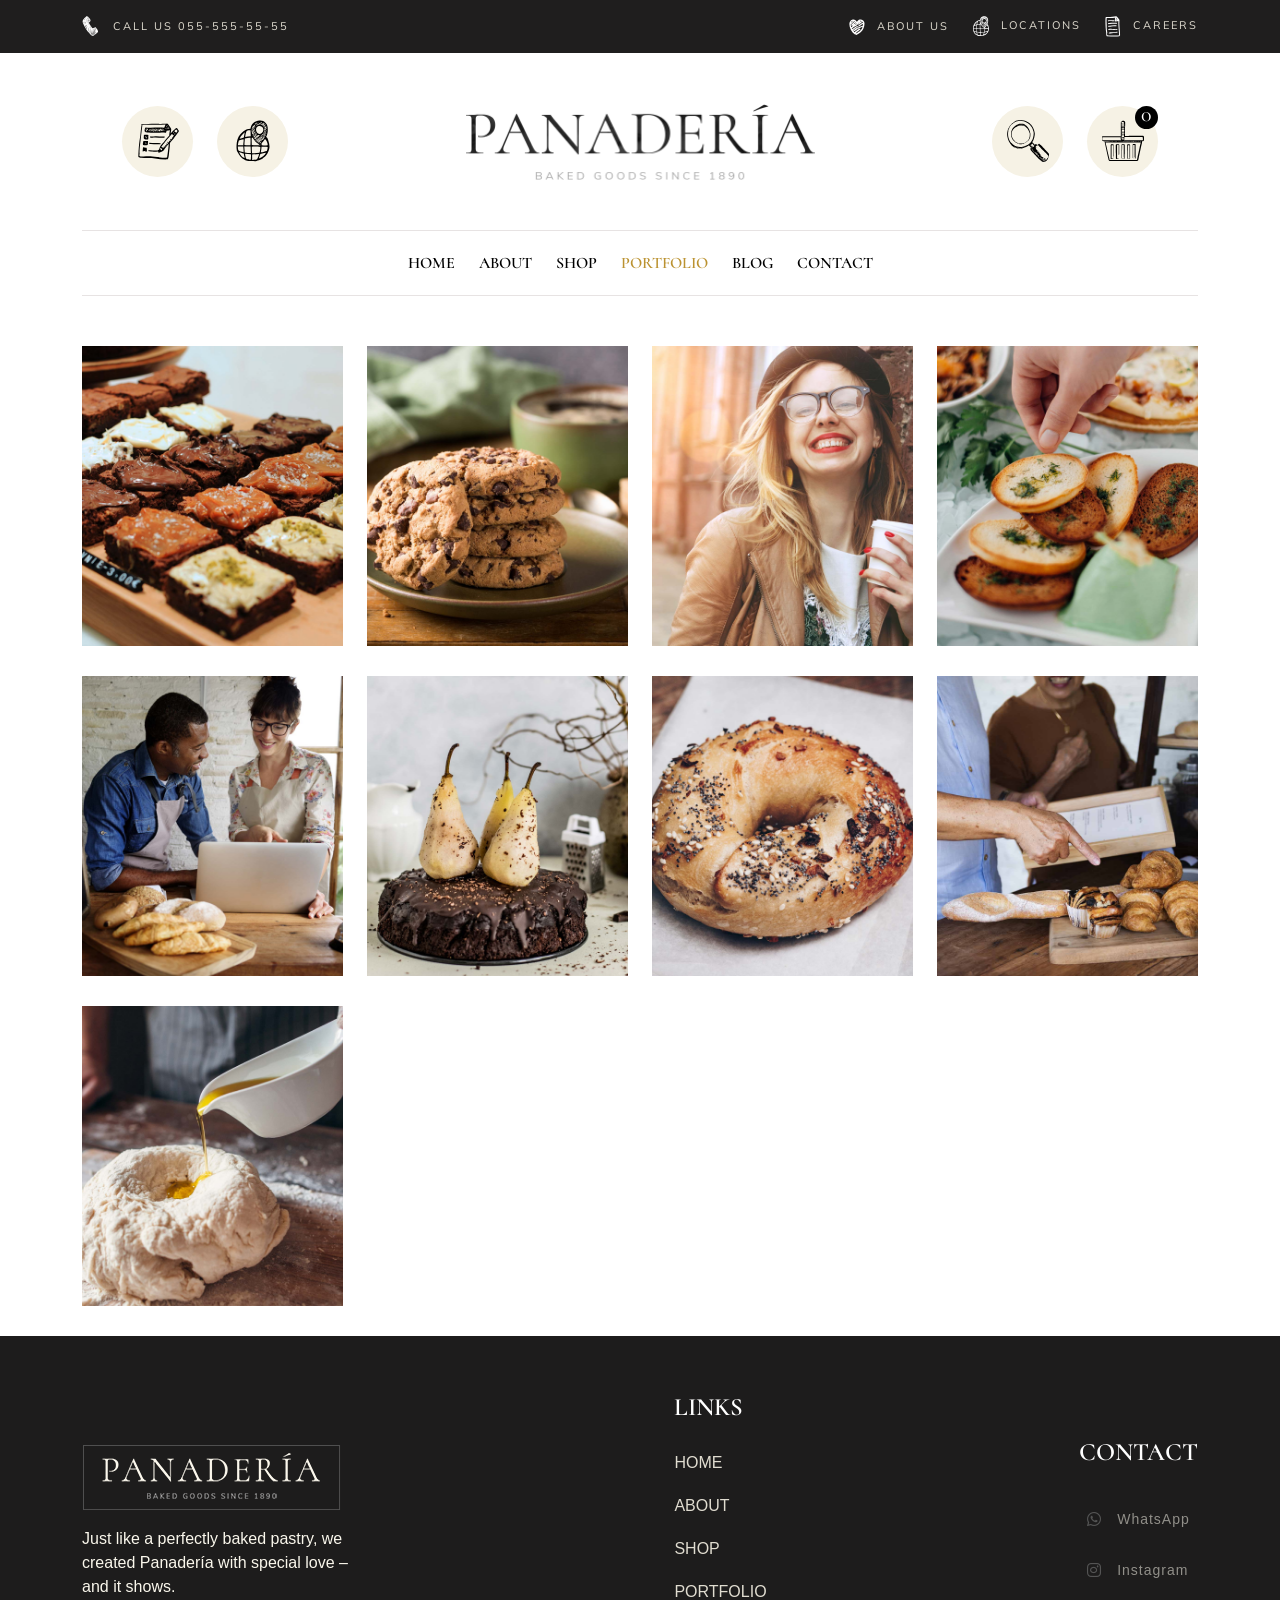
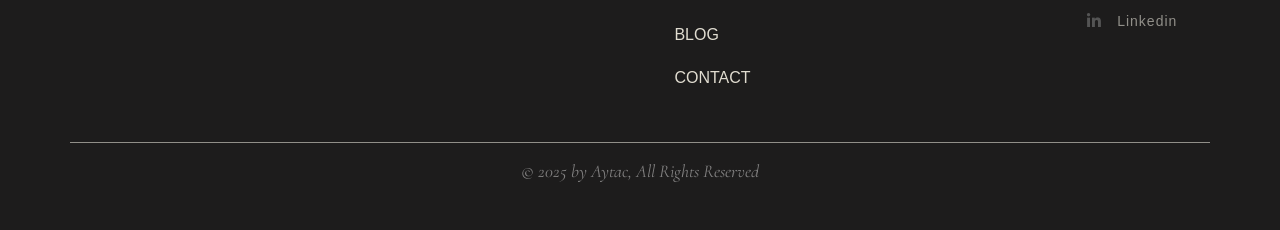
<file: portfolio.html>
<!DOCTYPE html>
<html lang="en">
  <head>
    <meta charset="UTF-8" />
    <meta name="viewport" content="width=device-width, initial-scale=1.0" />
    <title>Panaderia - Portfolio</title>
    <link rel="stylesheet" href="assets/css/style.css" />
    <link rel="stylesheet" href="assets/css/portfolio.css" />
    <!-- Font Awesome -->
    <link
      rel="stylesheet"
      href="https://cdnjs.cloudflare.com/ajax/libs/font-awesome/6.7.2/css/all.min.css"
      integrity="sha512-Evv84Mr4kqVGRNSgIGL/F/aIDqQb7xQ2vcrdIwxfjThSH8CSR7PBEakCr51Ck+w+/U6swU2Im1vVX0SVk9ABhg=="
      crossorigin="anonymous"
      referrerpolicy="no-referrer"
    />
    <!-- Bootstrap -->
    <link
      href="https://cdn.jsdelivr.net/npm/bootstrap@5.3.7/dist/css/bootstrap.min.css"
      rel="stylesheet"
      integrity="sha384-LN+7fdVzj6u52u30Kp6M/trliBMCMKTyK833zpbD+pXdCLuTusPj697FH4R/5mcr"
      crossorigin="anonymous"
    />
    <!-- Swiper -->
    <link
      rel="stylesheet"
      href="https://cdn.jsdelivr.net/npm/swiper@11/swiper-bundle.min.css"
    />
    <!-- Fancybox -->
    <link
      rel="stylesheet"
      href="https://cdn.jsdelivr.net/npm/@fancyapps/ui@5.0/dist/fancybox/fancybox.css"
    />
  </head>
  <body>
    <!-- scroll top start -->
    <button
      class="page-scroll-button d-flex align-items-center justify-content-center"
    >
      <i class="fa-solid fa-chevron-up"></i>
    </button>
    <!-- scroll top end -->
    <!-- search start -->
    <div class="search-wrapper">
      <form action="" class="d-flex align-items-center justify-content-center">
        <svg
          class="svg-search-opener"
          xmlns="http://www.w3.org/2000/svg"
          xmlns:xlink="http://www.w3.org/1999/xlink"
          x="0px"
          y="0px"
          viewBox="0 0 28 28"
          style="enable-background: new 0 0 28 28"
          xml:space="preserve"
        >
          <g>
            <path
              class="st0"
              d="M27.8,24.2c0-0.1-0.2-0.3-0.2-0.3l-0.4-0.4l-0.7-0.8l-0.3-0.4L25.9,22c-0.1-0.1-0.2-0.3-0.4-0.4l-0.4-0.3
		l-0.2-0.2l-0.2-0.2l-0.4-0.4c-0.2-0.2-0.5-0.5-0.7-0.7c-0.2-0.2-0.5-0.5-0.7-0.7l-0.7-0.8c-0.2-0.2-0.5-0.5-0.7-0.7
		c-0.2-0.2-0.5-0.5-0.8-0.7c-0.3-0.2-0.5-0.5-0.9-0.6c-0.2-0.1-0.3-0.2-0.6-0.2c-0.1,0-0.2,0-0.4,0c0,0-0.1,0-0.1,0l0,0l0,0l0,0l0,0
		l0,0c-0.1,0,0,0,0,0l0,0l-0.1,0c-0.2,0.1-0.3,0.2-0.4,0.4c0,0,0,0,0,0c0,0,0,0,0-0.1c0,0,0-0.1-0.1-0.1c0-0.1-0.1-0.1-0.1-0.2
		c0-0.1-0.1-0.1-0.1-0.2c0-0.1-0.1-0.1-0.1-0.2c-0.1-0.1-0.1-0.1-0.2-0.2c-0.1-0.1-0.1-0.1-0.2-0.2c-0.1-0.1-0.1-0.1-0.2-0.2
		c-0.1-0.1-0.1-0.1-0.2-0.2C17,15,17,15,16.9,14.9c0,0-0.1,0-0.1-0.1l0.1-0.1l0.2-0.3c0.2-0.4,0.4-0.8,0.6-1.2
		c0.1-0.3,0.2-0.6,0.3-1c0.1-0.2,0.2-0.5,0.2-0.7c0.2-0.9,0.4-1.8,0.3-2.6l0-0.3l-0.1-0.3c0-0.1,0-0.2-0.1-0.3l0-0.1l0-0.1l0-0.2
		c-0.1-0.4-0.3-0.8-0.4-1.2c-0.3-0.8-0.7-1.5-1.1-2.2c-0.2-0.3-0.5-0.7-0.7-1c-0.1-0.2-0.3-0.3-0.4-0.4c-0.1-0.1-0.1-0.1-0.2-0.2
		c-0.1-0.1-0.1-0.1-0.2-0.2c-0.6-0.5-1.3-0.9-1.9-1.2c-0.6-0.3-1.3-0.6-2-0.8C10,0,8.7-0.1,7.6,0.1c-1.1,0.2-2,0.6-2.7,1
		C4.3,1.5,3.8,1.9,3.5,2.2C3.3,2.4,3.2,2.5,3.2,2.5C3.1,2.6,3,2.7,3,2.7c0,0,0,0.1,0,0.1c0,0,0,0,0,0c0,0-0.1,0.1-0.2,0.1
		C2.7,3,2.7,3,2.6,3.1C2.5,3.2,2.4,3.3,2.4,3.4C2.3,3.5,2.2,3.6,2.1,3.7C2,3.8,1.9,3.9,1.8,4.1C1.7,4.2,1.6,4.4,1.5,4.6
		C1.3,4.9,1.1,5.3,0.9,5.7C0.7,6.1,0.5,6.6,0.4,7.1c-0.3,1.1-0.4,2.3-0.2,3.7c0.1,0.4,0.2,0.9,0.3,1.3c0.1,0.3,0.2,0.7,0.3,1
		c0.2,0.7,0.6,1.4,1,2.1c0.2,0.3,0.4,0.7,0.7,1c0.3,0.3,0.5,0.6,0.8,0.9c0.3,0.3,0.6,0.5,1,0.8C4.2,17.9,4.3,18,4.4,18
		c0.1,0.1,0.2,0.1,0.3,0.2c0.1,0,0.2,0.1,0.3,0.1c0.1,0,0.2,0.1,0.3,0.1c0.4,0.2,0.8,0.3,1.2,0.4c0.4,0.1,0.9,0.2,1.3,0.2
		c0.4,0,0.9,0,1.3,0c0.4,0,0.9-0.1,1.3-0.2c1.5-0.3,3.1-0.9,4.3-1.9c0,0,0,0,0,0c0,0.1,0.1,0.1,0.1,0.2c0,0.1,0.1,0.1,0.2,0.2
		c0.1,0.1,0.2,0.3,0.3,0.4c0.1,0.1,0.1,0.1,0.2,0.2c0.1,0.1,0.1,0.1,0.2,0.2c0.1,0.1,0.1,0.1,0.2,0.2c0.1,0,0.1,0.1,0.2,0.1
		c0,0,0,0,0.1,0c0,0,0,0,0,0c0,0,0,0,0,0c0,0,0,0,0,0c0,0,0.1,0,0.1,0c0,0,0,0,0,0l-0.3,0.2c-0.1,0-0.2,0.1-0.2,0.2
		c0,0-0.1,0.1-0.1,0.1c0,0.1-0.1,0.1-0.1,0.2c0,0.1,0,0.3,0,0.4c0,0.1,0.1,0.2,0.1,0.3c0.2,0.3,0.4,0.6,0.6,0.9
		c0.5,0.5,0.9,1,1.4,1.5c0.5,0.5,0.9,1,1.4,1.5c0.5,0.5,0.9,1,1.4,1.5l0.4,0.4l0.2,0.2l0.2,0.2l0.4,0.3l0.1,0.1l0,0l0,0l0,0l0,0l0,0
		l0.2,0.2l0.8,0.6l0.2,0.2c0.1,0.1,0.1,0.1,0.2,0.2c0,0,0.1,0.1,0.1,0.1l0.1,0.1c0.1,0.1,0.2,0.1,0.3,0.1c0.4,0.1,0.8,0.1,1.2,0
		c0.4-0.1,0.7-0.2,1.1-0.4l0.1-0.1c0,0,0.1-0.1,0.1-0.1c0,0,0.1-0.1,0.1-0.1l0,0l0,0l0,0c0.1-0.1,0.3-0.3,0.4-0.4
		c0.2-0.3,0.4-0.6,0.6-1c0.1-0.2,0.1-0.4,0.2-0.6c0-0.2,0.1-0.4,0-0.7C27.9,24.4,27.9,24.3,27.8,24.2z M3.9,17.2
		c0.1,0.1,0.3,0.2,0.4,0.3c0.1,0,0.2,0.1,0.2,0.1c0,0,0,0,0,0c0,0-0.1,0-0.1-0.1C4.2,17.4,4,17.3,3.9,17.2z M4.6,17.7
		C4.6,17.7,4.6,17.7,4.6,17.7C4.6,17.7,4.6,17.7,4.6,17.7c0,0,0.1,0,0.2,0l0.1,0c0,0,0,0.1,0,0.1C4.8,17.8,4.7,17.8,4.6,17.7z
		 M5.1,18C5.1,18,5,17.9,5,17.9c0,0,0-0.1,0-0.1c0,0,0.1,0,0.1,0C5.1,17.9,5.1,17.9,5.1,18C5.1,17.9,5.1,18,5.1,18z M5.3,18.1
		C5.3,18,5.3,18,5.3,18.1c0-0.1,0.1-0.1,0.1,0c0,0,0,0,0.1,0c0,0,0,0.1,0,0.1c0,0,0,0,0,0L5.3,18.1z M6.4,18.3c0,0,0,0.1,0,0.1
		c-0.1,0-0.2-0.1-0.3-0.1c0,0,0-0.1,0-0.1C6.2,18.3,6.3,18.3,6.4,18.3z M6,18.4c0,0-0.1,0-0.1,0c0,0,0-0.1,0-0.1c0,0,0.1,0,0.1,0
		C6,18.3,6,18.3,6,18.4z M5.7,18.1c0,0,0,0.1,0,0.1c-0.1,0-0.1,0-0.2-0.1c0,0,0,0,0-0.1c0,0,0,0,0-0.1C5.6,18.1,5.7,18.1,5.7,18.1z
		 M6.5,18.5c0,0,0-0.1,0-0.1c0.1,0,0.1,0,0.2,0c0,0,0,0.1,0,0.1c0,0,0,0-0.1,0C6.6,18.5,6.5,18.5,6.5,18.5z M7.7,18.6
		c0,0.1,0,0.1,0,0.2c-0.1,0-0.2,0-0.3,0c0-0.1,0-0.1,0-0.2C7.5,18.5,7.6,18.6,7.7,18.6z M7.3,18.5c0,0,0,0.1,0,0.2
		c-0.1,0-0.1,0-0.2,0c0-0.1,0-0.1,0-0.2C7.2,18.5,7.2,18.5,7.3,18.5z M7,18.5c0,0,0,0.1,0,0.1c-0.1,0-0.1,0-0.2,0c0,0,0-0.1,0-0.1
		C6.8,18.4,6.9,18.5,7,18.5z M7.8,18.7c0-0.1,0-0.1,0-0.2c0,0,0.1,0,0.1,0c0,0,0,0,0,0c0,0.1,0,0.1,0,0.2
		C7.9,18.7,7.9,18.7,7.8,18.7C7.8,18.7,7.8,18.7,7.8,18.7z M8.3,18.6c0,0,0,0.1,0,0.1c0,0,0,0,0,0c-0.1,0-0.1,0-0.2,0
		c0-0.1,0-0.1,0-0.2C8.1,18.6,8.2,18.6,8.3,18.6z M8.4,18.8C8.4,18.7,8.4,18.7,8.4,18.8c0-0.1,0-0.1,0-0.2c0.1,0,0.1,0,0.2,0
		c0,0,0,0.1,0.1,0.2C8.6,18.8,8.5,18.8,8.4,18.8z M8.9,18.6c0,0.1,0,0.1,0,0.2c0,0-0.1,0-0.1,0c0-0.1,0-0.1-0.1-0.2
		C8.8,18.6,8.8,18.6,8.9,18.6z M9.1,18.8C9.1,18.8,9.1,18.8,9.1,18.8C9,18.7,9,18.7,9,18.6c0.1,0,0.2,0,0.3,0c0,0,0,0.1,0,0.1
		C9.3,18.7,9.2,18.8,9.1,18.8z M10.2,18.5c0,0,0,0.1,0,0.1c-0.1,0-0.1,0-0.2,0c0,0,0,0,0,0c0,0,0-0.1,0-0.1
		C10.1,18.5,10.1,18.5,10.2,18.5z M9.9,18.5c0,0,0,0.1,0,0.1c0,0,0,0,0,0c-0.1,0-0.1,0-0.2,0c0,0,0-0.1,0-0.1
		C9.8,18.6,9.8,18.5,9.9,18.5z M9.6,18.6c0,0,0,0.1,0,0.1c0,0-0.1,0-0.1,0c0,0,0-0.1,0-0.1C9.5,18.6,9.5,18.6,9.6,18.6z M10.4,18.6
		C10.4,18.6,10.4,18.6,10.4,18.6c0,0-0.1-0.1-0.1-0.1c0.1,0,0.1,0,0.2,0c0,0,0,0.1,0,0.1C10.5,18.6,10.5,18.6,10.4,18.6z M13.7,17.3
		C13.7,17.3,13.7,17.3,13.7,17.3C13.7,17.3,13.8,17.3,13.7,17.3C13.8,17.3,13.7,17.3,13.7,17.3z M13.6,17.4
		C13.6,17.4,13.6,17.4,13.6,17.4c-0.1,0.1-0.1,0.1-0.2,0.1c0,0,0,0,0,0C13.4,17.5,13.5,17.4,13.6,17.4z M13.3,17.6
		C13.3,17.6,13.3,17.6,13.3,17.6c-0.1,0.1-0.1,0.1-0.2,0.1c0,0,0,0,0,0C13.1,17.6,13.2,17.6,13.3,17.6z M12.9,17.7
		C12.9,17.7,12.9,17.7,12.9,17.7c-0.1,0.1-0.2,0.1-0.2,0.2c0,0,0,0,0-0.1C12.7,17.8,12.8,17.8,12.9,17.7z M12.5,17.9
		C12.5,17.9,12.6,17.9,12.5,17.9c0,0.1-0.1,0.1-0.2,0.1c0,0,0,0,0-0.1C12.4,17.9,12.5,17.9,12.5,17.9z M12.2,18
		C12.2,18,12.2,18,12.2,18c0,0.1-0.1,0.1-0.1,0.1c0,0,0-0.1,0-0.1C12.1,18,12.2,18,12.2,18z M11.9,18.1C11.9,18.1,12,18.1,11.9,18.1
		c0,0.1-0.1,0.1-0.2,0.2c0,0,0-0.1-0.1-0.1C11.8,18.1,11.9,18.1,11.9,18.1z M11.6,18.2C11.6,18.2,11.6,18.3,11.6,18.2
		c0,0.1-0.2,0.2-0.3,0.2c0,0,0-0.1,0-0.1C11.4,18.3,11.5,18.2,11.6,18.2z M11.2,18.3c0,0,0,0.1,0,0.1c-0.1,0-0.1,0-0.2,0
		c0,0,0-0.1,0-0.1c0,0,0,0,0,0C11,18.3,11.1,18.3,11.2,18.3z M10.9,18.4C10.9,18.4,10.9,18.4,10.9,18.4c0,0.1,0.1,0.1,0.1,0.1
		c-0.1,0-0.2,0-0.2,0.1c0,0,0-0.1,0-0.1C10.7,18.4,10.8,18.4,10.9,18.4z M15,15.7c-1.3,1.1-2.9,1.8-4.5,2.1
		c-1.6,0.3-3.4,0.2-4.8-0.4c-0.1,0-0.2-0.1-0.3-0.1l-0.1-0.1l-0.1-0.1c-0.1,0-0.2-0.1-0.3-0.1l-0.2-0.1c-0.3-0.2-0.6-0.4-0.9-0.7
		c-0.3-0.3-0.6-0.5-0.8-0.8c-0.1-0.1-0.1-0.1-0.2-0.2c-0.1-0.1-0.1-0.1-0.2-0.2c-0.1-0.1-0.2-0.3-0.3-0.4c-0.2-0.3-0.4-0.6-0.6-0.9
		c-0.2-0.3-0.3-0.6-0.4-1c-0.2-0.6-0.4-1.3-0.5-1.9c-0.1-0.6-0.1-1.3-0.1-1.8c0-0.6,0.1-1.1,0.2-1.6C0.8,7,0.9,6.8,1,6.5
		C1,6.4,1.1,6.2,1.2,6c0.2-0.4,0.4-0.8,0.5-1.2c0.4-0.7,0.7-1.2,1-1.5c0.1-0.1,0.1-0.1,0.2-0.2C3,3.1,3,3.1,3.1,3c0,0,0.1,0,0.1-0.1
		c0,0,0.1,0,0.1,0c0,0,0,0,0.1-0.1c0,0,0,0,0,0c0,0,0,0,0,0c0.1-0.1,0.2-0.2,0.4-0.3c0.3-0.3,0.8-0.6,1.4-1c0.7-0.4,1.5-0.7,2.5-0.9
		c1-0.2,2.2-0.1,3.4,0.3C11.8,1,12.4,1.3,13,1.6c0.6,0.3,1.2,0.7,1.8,1.2C14.9,2.9,14.9,2.9,15,3c0.1,0.1,0.1,0.1,0.2,0.2
		c0.1,0.1,0.3,0.3,0.4,0.4c0.2,0.3,0.5,0.6,0.7,0.9c0.4,0.7,0.8,1.4,1,2.1c0.1,0.4,0.3,0.8,0.4,1.2l0,0.1l0,0.1l0,0.1
		c0,0.1,0.1,0.2,0.1,0.3l0,0.3l0,0.3c0,0.8-0.1,1.6-0.3,2.4c-0.1,0.4-0.2,0.8-0.4,1.2c-0.2,0.4-0.3,0.8-0.5,1.1L16.4,14l-0.2,0.3
		c-0.1,0.1-0.1,0.2-0.2,0.3c-0.1,0.1-0.1,0.2-0.2,0.2C15.6,15.1,15.3,15.4,15,15.7z M15.5,17.1c0,0-0.1-0.1-0.1-0.1
		c0.1,0,0.1,0,0.2,0C15.5,17,15.5,17.1,15.5,17.1C15.5,17.1,15.5,17.1,15.5,17.1z M15.5,16.8c-0.1,0-0.2,0-0.2,0c0,0,0,0,0,0
		c0,0,0,0-0.1-0.1c0.1,0,0.1-0.1,0.2-0.1c0,0,0.1-0.1,0.1-0.1c0,0,0,0,0,0c0,0,0,0,0.1,0C15.5,16.6,15.5,16.7,15.5,16.8z M15.6,17.2
		c0-0.1,0-0.2,0-0.2c0,0,0.1,0,0.1,0c0,0,0.1,0,0.1,0c0,0.1,0,0.2,0,0.3C15.8,17.2,15.7,17.2,15.6,17.2
		C15.7,17.2,15.6,17.2,15.6,17.2z M15.8,17.4c0,0-0.1-0.1-0.1-0.1c0,0,0.1,0,0.1,0C15.9,17.4,15.9,17.4,15.8,17.4
		C15.9,17.4,15.8,17.4,15.8,17.4z M16.2,17.8C16.2,17.8,16.2,17.8,16.2,17.8c-0.1-0.1-0.1-0.2-0.2-0.2c0,0,0,0,0,0
		c0.1,0,0.1,0,0.2,0C16.2,17.7,16.2,17.7,16.2,17.8C16.2,17.8,16.2,17.8,16.2,17.8z M16.2,17.5c-0.1,0-0.1,0-0.2,0c0,0,0,0-0.1,0
		c0-0.1,0-0.1,0-0.2c0,0,0.1,0,0.1,0c0,0,0.1,0,0.1,0C16.2,17.3,16.2,17.4,16.2,17.5z M16.3,17.6c0.1,0,0.2,0,0.2,0
		c0,0.1,0,0.1,0,0.2c0,0,0,0.1,0,0.1c0,0-0.1,0-0.1,0c0,0-0.1,0-0.1,0c0,0,0-0.1,0-0.1C16.4,17.7,16.4,17.7,16.3,17.6z M16.4,18
		c0,0,0.1,0,0.1,0c0,0,0,0,0.1,0c0,0.1,0,0.2,0,0.3c0,0,0,0,0,0c0,0,0,0-0.1-0.1c0,0,0,0-0.1-0.1C16.4,18.1,16.4,18,16.4,18z
		 M16.3,19.6C16.3,19.6,16.3,19.6,16.3,19.6C16.3,19.6,16.2,19.6,16.3,19.6C16.3,19.6,16.3,19.6,16.3,19.6
		C16.3,19.6,16.3,19.6,16.3,19.6z M16.3,19.5C16.3,19.5,16.3,19.5,16.3,19.5C16.2,19.5,16.2,19.5,16.3,19.5c-0.1-0.1-0.1-0.1,0-0.2
		c0,0,0,0,0.1,0C16.3,19.3,16.3,19.4,16.3,19.5z M16.4,19.8c0-0.1,0-0.1,0-0.2c0,0,0,0,0,0c0,0,0,0,0,0c0.1,0,0.1,0,0.2,0
		c0,0,0,0,0,0.1c0,0.1,0,0.2,0,0.2c0,0,0,0,0,0C16.5,19.9,16.5,19.9,16.4,19.8C16.4,19.9,16.4,19.9,16.4,19.8z M16.5,20
		C16.5,20,16.5,20,16.5,20c0.1,0,0.1,0,0.1,0c0,0.1,0,0.1,0,0.2C16.6,20.1,16.5,20,16.5,20z M16.6,19.4c-0.1,0-0.1,0-0.2,0
		c0-0.1,0-0.1,0-0.2c0.1,0,0.1,0,0.2,0C16.6,19.3,16.6,19.3,16.6,19.4z M16.6,19.1c-0.1,0-0.2,0-0.2,0.1c0,0,0,0,0,0l0,0
		c0,0,0,0,0,0l0.2-0.2c0,0,0,0,0,0C16.7,18.9,16.7,19,16.6,19.1z M16.6,17C16.6,17,16.6,17,16.6,17c0,0-0.1,0.1-0.1,0.3
		c0,0.1,0,0.1,0,0.2c-0.1,0-0.1,0-0.2,0c0-0.1,0-0.2,0-0.2c0-0.1,0-0.2,0-0.2c0,0,0,0,0,0c0,0,0,0,0,0c0,0,0,0.1,0,0.2
		c0,0-0.1,0-0.1,0c0,0-0.1,0-0.1,0c0-0.1,0-0.2,0-0.3c0.1,0,0.1,0,0.2,0c0.1,0,0.2,0,0.2,0l0,0c0,0,0,0,0,0c0,0,0,0,0,0
		c0,0-0.1,0-0.2,0c-0.1,0-0.1,0-0.2,0c0-0.1,0-0.2,0-0.2c0,0,0,0,0,0c0,0,0,0,0,0c0,0,0,0.1,0,0.2c0,0-0.1,0-0.1,0c0,0,0,0-0.1,0
		c0-0.1,0-0.2,0-0.3c0.1,0,0.1,0,0.2,0c0.1,0,0.1,0,0.1,0c0,0,0,0,0,0c0,0,0,0,0,0c0,0,0,0-0.1,0c-0.1,0-0.1,0-0.2,0c0,0,0,0,0,0
		c0.2-0.2,0.5-0.5,0.7-0.7c0.1-0.1,0.1-0.2,0.2-0.3c0,0,0.1-0.1,0.1-0.1c0,0,0,0,0,0c0,0.1,0.1,0.1,0.1,0.2c0,0.1,0.1,0.1,0.1,0.2
		c0.1,0.1,0.2,0.3,0.3,0.4c0.1,0.1,0.1,0.1,0.2,0.2c0.1,0.1,0.1,0.1,0.2,0.2c0.1,0.1,0.1,0.1,0.2,0.2c0.1,0.1,0.1,0.1,0.2,0.1
		c0,0,0.1,0.1,0.1,0.1c0,0-0.1,0.1-0.1,0.1c-0.3,0.3-0.6,0.6-0.9,0.9c0,0-0.1,0-0.1,0c-0.1,0-0.1,0-0.2,0c0,0,0-0.1,0-0.1
		c0-0.1,0-0.1,0-0.2c0,0,0,0,0,0c0.1,0,0.2,0,0.2,0l0,0c0,0,0,0,0,0c0,0,0,0,0,0c0,0-0.1,0-0.2,0c0,0,0,0,0,0c0-0.1,0-0.2,0-0.2
		C16.7,17.1,16.7,17,16.6,17C16.7,17,16.7,17,16.6,17z M16.7,18c0.1,0,0.2,0,0.2,0c0,0,0,0,0,0c-0.1,0.1-0.2,0.2-0.3,0.3
		C16.7,18.2,16.7,18.1,16.7,18z M16.9,19.5c0,0.1,0,0.1,0,0.2c0,0,0,0.1,0,0.1c0,0,0,0-0.1,0c0,0-0.1,0-0.1,0c0-0.1,0-0.1,0-0.2
		c0,0,0-0.1,0-0.1C16.8,19.5,16.9,19.5,16.9,19.5z M16.7,19.4c0-0.1,0-0.1,0-0.2c0,0,0,0,0,0c0.1,0,0.1,0,0.2-0.1c0,0.1,0,0.1,0,0.2
		c0,0,0,0,0,0C16.9,19.4,16.8,19.4,16.7,19.4z M16.7,19.9c0,0,0.1,0,0.1,0c0,0,0,0,0.1,0c0,0,0,0.1,0,0.1c0,0,0,0,0,0.1
		c-0.1,0-0.2,0-0.2,0C16.7,20.1,16.7,20,16.7,19.9z M17,20.5C16.9,20.5,16.9,20.4,17,20.5c-0.1-0.1-0.2-0.2-0.2-0.2
		c0.1,0,0.1,0,0.2,0C17,20.3,17,20.4,17,20.5C17,20.5,17,20.5,17,20.5z M17.1,20c0,0,0-0.1,0-0.1c0.1,0,0.1,0,0.2,0c0,0,0.1,0,0.1,0
		c0,0,0,0.1,0,0.1c0,0,0,0.1,0,0.1C17.2,20.1,17.1,20.1,17.1,20C17.1,20.1,17.1,20,17.1,20z M17.1,20.2c0.1,0,0.2,0,0.2,0
		c0,0.1,0,0.1,0,0.2c-0.1,0-0.1,0-0.2,0C17.1,20.4,17.1,20.3,17.1,20.2z M17.1,20.6C17.1,20.6,17.1,20.6,17.1,20.6
		c0.1,0,0.1,0,0.2-0.1c0,0,0,0,0,0c0,0.1,0,0.2,0,0.2C17.2,20.7,17.2,20.7,17.1,20.6z M17.4,20.6C17.4,20.6,17.4,20.5,17.4,20.6
		c0.1-0.1,0.2-0.1,0.3-0.1c0,0.1,0,0.2,0,0.3c-0.1,0-0.1,0-0.2,0c0,0-0.1,0-0.1,0C17.4,20.8,17.4,20.7,17.4,20.6z M17.6,21.1
		c-0.1,0-0.1-0.1-0.2-0.1c0,0,0,0,0.1,0c0,0,0.1,0,0.1,0C17.7,21,17.7,21.1,17.6,21.1L17.6,21.1z M18,21.5l-0.2-0.2c0,0,0,0,0,0
		c0.1,0,0.1,0,0.2,0C18,21.3,18,21.4,18,21.5z M18,20.9c0,0.1,0,0.1,0,0.2c-0.1,0-0.1,0-0.2,0c0-0.1,0-0.2,0-0.2
		C17.9,20.9,17.9,20.9,18,20.9C18,20.9,18,20.9,18,20.9z M18.1,20.9C18.1,20.9,18.1,20.9,18.1,20.9C18.1,20.9,18.1,20.9,18.1,20.9
		c0.1,0,0.2-0.1,0.2-0.1c0,0.1,0,0.2,0,0.2c-0.1,0-0.1,0-0.2,0C18.1,21,18.1,21,18.1,20.9z M18.1,21.5c0-0.1,0-0.2,0-0.2
		c0,0,0,0,0,0c0.1,0,0.1,0,0.2,0c0,0,0,0,0,0c0,0.1,0,0.2,0,0.2c0,0,0,0,0,0C18.3,21.5,18.2,21.5,18.1,21.5
		C18.1,21.5,18.1,21.5,18.1,21.5z M18.1,21.6c0.1,0,0.1,0,0.2,0c0,0.1,0,0.2,0,0.2L18.1,21.6z M18.5,21.6
		C18.5,21.6,18.5,21.6,18.5,21.6c0.2,0,0.2-0.1,0.2-0.1c0,0,0,0,0,0c0,0,0,0,0,0c0,0,0,0-0.1,0c0,0-0.1,0-0.1,0c0-0.1,0-0.1,0-0.2
		c0,0,0,0,0,0c0.1,0,0.1,0,0.2,0c0.1,0,0.1,0,0.2,0c0,0,0,0.1,0,0.2c0,0.1,0,0.3,0,0.5c0,0-0.1,0-0.1,0c-0.1,0-0.1,0-0.2,0
		C18.5,21.7,18.5,21.6,18.5,21.6z M18.8,22.2c-0.1-0.1-0.2-0.2-0.3-0.3c0,0,0,0,0-0.1c0,0,0.1,0,0.2,0c0,0,0.1,0,0.1,0c0,0,0,0,0,0
		C18.8,22,18.8,22.1,18.8,22.2C18.8,22.2,18.8,22.2,18.8,22.2z M18.9,21.9C18.9,21.9,18.9,21.9,18.9,21.9c0.1,0,0.2,0,0.3,0
		c0,0,0,0,0,0c0,0.1,0,0.2,0,0.3c0,0,0,0,0,0.1c0,0,0,0,0,0c-0.1,0-0.1,0-0.2,0c0,0-0.1,0-0.1,0C18.9,22.1,18.9,22,18.9,21.9z
		 M18.9,22.4C18.9,22.4,18.9,22.3,18.9,22.4c0-0.1,0.1-0.1,0.1-0.1c0.1,0,0.1,0,0.2,0c0,0,0,0,0,0c0,0.1,0,0.2,0,0.3
		c0,0-0.1,0-0.1,0C19.1,22.5,19,22.4,18.9,22.4z M19.2,22.7C19.2,22.7,19.3,22.7,19.2,22.7C19.3,22.7,19.3,22.7,19.2,22.7
		C19.3,22.7,19.2,22.7,19.2,22.7z M19.4,22.3c0.1,0,0.1,0,0.2,0c0.1,0,0.1,0,0.1,0c0,0,0,0,0,0c0,0,0,0,0,0c0,0-0.1,0-0.2,0
		c0,0-0.1,0-0.2,0c0,0,0,0,0-0.1c0-0.1,0-0.2,0-0.3c0.1,0,0.3,0,0.4,0c0,0,0,0.1,0,0.3c0,0.1,0,0.3,0,0.5c-0.1,0-0.3,0-0.4,0
		C19.4,22.5,19.4,22.4,19.4,22.3z M19.4,22.8c0,0,0-0.1,0-0.1c0.1,0,0.2,0,0.4,0c0,0.1,0,0.2,0,0.4c0,0-0.1,0-0.1,0c0,0-0.1,0-0.1,0
		C19.5,23,19.5,22.9,19.4,22.8z M19.8,23.3c0,0-0.1-0.1-0.1-0.1c0,0,0,0,0,0c0,0,0.1,0,0.1,0C19.8,23.2,19.8,23.2,19.8,23.3
		C19.8,23.2,19.8,23.2,19.8,23.3L19.8,23.3z M19.9,22.2C19.9,22.2,19.9,22.2,19.9,22.2c0.2,0,0.3,0,0.4,0c0,0.1,0,0.2,0,0.3
		c-0.1,0-0.2,0-0.4,0C19.9,22.4,19.9,22.3,19.9,22.2z M19.9,22.6c0.1,0,0.3,0,0.4,0c0,0.1,0,0.2,0,0.3c0,0,0,0.1,0,0.1
		c-0.1,0-0.2,0-0.3,0c0,0-0.1,0-0.1,0C19.9,22.9,19.9,22.8,19.9,22.6z M20,23.4L20,23.4c-0.1-0.1-0.1-0.2-0.1-0.2c0,0,0-0.1,0-0.1
		c0,0,0.1,0,0.1,0c0.1,0,0.2,0,0.3,0c0,0.1,0,0.2,0,0.3C20.2,23.4,20.2,23.4,20,23.4C20.1,23.4,20,23.4,20,23.4z M20.3,23.7
		l-0.2-0.2c0,0,0,0,0,0c0.1,0,0.2,0,0.2,0C20.4,23.6,20.4,23.7,20.3,23.7C20.4,23.7,20.3,23.7,20.3,23.7z M20.4,23.1
		c0.1,0,0.2,0,0.3,0c0,0.1,0,0.2,0,0.3c0,0-0.1,0-0.1,0c-0.1,0-0.1,0-0.2,0C20.5,23.3,20.4,23.2,20.4,23.1z M20.5,23.5
		c0.1,0,0.1,0,0.2,0c0,0,0.1,0,0.1,0c0,0.1,0,0.1,0,0.2c0,0,0,0,0,0.1c-0.1,0-0.2,0-0.3,0C20.5,23.6,20.5,23.6,20.5,23.5z
		 M20.7,24.1L20.5,24c0,0,0-0.1,0-0.1c0.1,0,0.2,0,0.3,0c0,0.1,0,0.2,0,0.3C20.8,24.1,20.8,24.1,20.7,24.1z M20.8,24.3
		C20.8,24.3,20.9,24.3,20.8,24.3C20.9,24.3,20.9,24.3,20.8,24.3L20.8,24.3z M20.9,23.8c0.1,0,0.2,0,0.2,0c0,0,0,0,0,0c0,0,0,0,0,0
		l0,0C21.1,23.7,21,23.7,20.9,23.8c0-0.1,0-0.1,0-0.2c0-0.1,0-0.1,0-0.2c0.1,0,0.2,0,0.3,0c0,0.1,0,0.1,0,0.2c0,0.1,0,0.3,0,0.5
		c-0.1,0-0.2,0-0.3,0C21,24,21,23.9,20.9,23.8z M21,24.5C21,24.4,21,24.4,21,24.5c0-0.1,0-0.2,0-0.2c0.1,0,0.2,0,0.3,0
		c0,0.1,0,0.1,0,0.2c0,0.1,0,0.1,0,0.2c-0.1,0-0.1,0-0.2,0L21,24.5z M21.2,24.7L21.2,24.7C21.3,24.7,21.3,24.7,21.2,24.7
		C21.3,24.7,21.3,24.7,21.2,24.7L21.2,24.7z M21.5,24.9c0-0.1,0-0.1,0-0.2c0,0,0,0,0,0c0.1,0,0.2,0,0.3,0c0,0,0,0,0,0.1
		c0,0.1,0,0.2,0,0.2C21.7,25,21.6,25,21.5,24.9L21.5,24.9z M21.8,25.2l-0.1-0.1c0,0,0.1,0,0.1,0c0,0,0,0,0,0
		C21.8,25.1,21.8,25.2,21.8,25.2L21.8,25.2z M22,25.4L22,25.4L22,25.4c-0.1-0.2-0.1-0.3-0.1-0.4c0,0,0.1,0,0.1,0c0.1,0,0.1,0,0.2,0
		c0,0.1,0,0.1,0,0.2c0,0.1,0,0.1,0,0.2c0,0,0,0,0,0C22.1,25.4,22.1,25.4,22,25.4z M22.1,25.5c0,0,0.1,0,0.1,0c0,0,0,0,0,0
		c0,0,0,0,0,0.1c0,0,0,0,0,0.1L22.1,25.5z M22.3,25.2c0-0.1,0-0.1,0-0.2c0.1,0,0.2,0,0.2,0c0,0,0,0,0,0c0,0,0,0,0,0
		c0,0.1,0,0.2,0,0.4c0,0-0.1,0-0.1,0c-0.1,0-0.1,0-0.2,0c0,0,0,0,0,0C22.4,25.3,22.3,25.3,22.3,25.2z M22.4,25.8L22.4,25.8
		L22.4,25.8c-0.1-0.1-0.1-0.2-0.1-0.3c0,0,0,0,0,0c0.1,0,0.1,0,0.2,0c0,0,0.1,0,0.1,0c0,0,0,0.1,0,0.1c0,0.1,0,0.1,0,0.2
		C22.6,25.8,22.5,25.8,22.4,25.8L22.4,25.8z M22.6,25.9c0,0,0.1,0,0.1,0c0,0,0,0,0,0c0,0,0,0.1,0,0.1L22.6,25.9z M22.8,25.6
		c0,0,0-0.1,0-0.1c0,0,0.1,0,0.1,0c0,0,0.1,0,0.1,0c0,0,0,0.1,0,0.2c0,0,0,0.1,0,0.1c0,0-0.1,0-0.1,0c-0.1,0-0.1,0-0.2,0
		c0,0,0,0,0,0C22.8,25.7,22.8,25.7,22.8,25.6z M22.9,26.2l-0.1-0.1c0-0.1,0-0.1,0-0.2c0,0,0,0,0,0c0.1,0,0.1,0,0.2,0
		c0,0,0.1,0,0.1,0c0,0.1,0,0.2,0,0.3c0,0,0,0,0,0c0,0,0,0-0.1,0C23,26.2,23,26.2,22.9,26.2z M23.1,26.3
		C23.1,26.3,23.1,26.3,23.1,26.3C23.1,26.3,23.1,26.3,23.1,26.3c0.1,0,0.1,0.1,0.1,0.1L23.1,26.3z M23.2,25.6c0-0.1,0-0.2,0-0.2
		c0.2,0,0.3-0.1,0.4-0.1c0,0.1,0,0.2,0,0.3c-0.1,0-0.2,0-0.3,0c0,0-0.1,0-0.1,0C23.2,25.7,23.2,25.6,23.2,25.6z M23.3,26.1
		c0-0.1,0-0.2,0-0.3c0,0,0.1,0,0.1,0c0.1,0,0.2,0,0.2-0.1c0,0.1,0,0.1,0,0.2c0,0.1,0,0.1,0,0.2c0,0-0.1,0-0.1,0
		C23.5,26.1,23.4,26.1,23.3,26.1C23.3,26.2,23.3,26.1,23.3,26.1z M23.4,26.6l-0.1-0.1c0-0.1,0-0.1,0-0.2c0.1,0,0.2,0,0.3,0
		c0.1,0,0.1,0,0.1,0c0,0.1,0,0.2,0,0.3c0,0-0.1,0-0.1,0C23.5,26.6,23.5,26.6,23.4,26.6z M23.7,26.8l-0.2-0.1c0,0,0.1,0,0.1,0
		c0,0,0.1,0,0.1,0C23.7,26.7,23.7,26.8,23.7,26.8C23.7,26.8,23.7,26.8,23.7,26.8z M23.9,26.9C23.9,26.9,23.9,26.9,23.9,26.9
		c0-0.1,0-0.2,0-0.2c0.1,0,0.2,0,0.3,0c0,0,0,0,0,0.1c0,0.1,0,0.1,0,0.2c-0.1,0-0.1,0-0.2,0C24,26.9,23.9,26.9,23.9,26.9z
		 M24.3,27.1c-0.1,0-0.1,0-0.2-0.1L24,27c0,0,0,0,0,0c0.1,0,0.2,0,0.2,0C24.2,27,24.3,27.1,24.3,27.1C24.3,27.1,24.3,27.1,24.3,27.1
		z M24.4,27.2c0-0.1,0-0.1,0-0.2c0,0,0,0,0,0c0.1,0,0.2-0.1,0.2-0.1l0,0c0,0,0,0,0,0c0,0,0,0,0,0c0,0-0.1,0-0.2,0c0,0,0,0,0,0
		c0-0.1,0-0.1,0-0.2c0,0,0,0,0-0.1c0,0,0,0,0.1,0c0.1,0,0.2,0,0.3,0c0,0.1,0,0.3,0,0.5c0,0,0,0.1,0,0.1
		C24.6,27.2,24.5,27.2,24.4,27.2z M24.8,26.3C24.8,26.3,24.7,26.3,24.8,26.3C24.7,26.2,24.7,26.3,24.8,26.3c-0.1,0-0.1,0.1-0.1,0.2
		c-0.1,0-0.2,0-0.3,0c0,0,0,0-0.1,0c0-0.1,0-0.2,0-0.3c0.1,0,0.2,0,0.3,0c0.2,0,0.3-0.1,0.4-0.1c0,0,0.1,0,0.1,0c0,0.1,0,0.2,0,0.4
		c-0.1,0-0.2,0-0.3,0C24.8,26.3,24.8,26.3,24.8,26.3z M25.1,27.2c-0.1,0-0.1,0-0.2,0c0,0,0-0.1,0-0.1c0-0.2,0-0.4-0.1-0.5
		c0.1,0,0.2,0,0.3-0.1c0,0.1,0,0.2,0,0.3c-0.1,0-0.2,0.1-0.2,0.1c0,0,0,0,0,0c0,0,0,0,0,0c0,0,0.1,0,0.2,0c0,0,0,0,0,0.1
		c0,0.1,0,0.1,0,0.2C25.2,27.1,25.1,27.1,25.1,27.2z M25.3,27.1c0,0,0-0.1,0-0.2c0,0,0,0,0-0.1c0.1,0,0.3,0,0.4-0.1c0,0,0,0.1,0,0.1
		C25.6,27,25.5,27,25.3,27.1z M25.9,26.8C25.9,26.8,25.9,26.8,25.9,26.8C25.9,26.8,25.9,26.8,25.9,26.8L25.9,26.8z M27,25.4
		c-0.1,0.3-0.3,0.5-0.5,0.8c-0.1,0.1-0.1,0.1-0.2,0.2c0,0,0,0,0,0c0-0.1,0-0.2,0-0.2c0,0,0,0,0,0c0,0,0,0,0,0c0,0,0,0.1,0,0.2
		c0,0,0,0.1,0,0.1c0,0,0,0,0,0l0,0l0,0c0,0,0,0,0,0l0,0c-0.1,0-0.1,0-0.2,0c0,0,0,0-0.1,0c0-0.1,0-0.2,0-0.3c0-0.1,0-0.2,0-0.2
		c0,0,0,0,0,0c0,0,0,0,0,0c0,0,0,0.1,0,0.2c0,0.1,0,0.2,0,0.3c-0.1,0-0.1,0-0.2,0c-0.1,0-0.2,0-0.3,0c0-0.1,0-0.2,0-0.3
		c0.1,0,0.2-0.1,0.2-0.1c0,0,0,0,0,0c0,0,0,0,0,0c0,0-0.1,0-0.2,0c0-0.2,0-0.3-0.1-0.5c0-0.1-0.1-0.2-0.1-0.2c0,0,0,0,0,0
		c0,0,0,0,0,0c0,0,0,0.1,0,0.2c0,0,0,0,0,0c0,0-0.1,0-0.1,0c-0.1,0-0.3,0-0.4,0c-0.1,0-0.2,0-0.3,0.1c0-0.1,0-0.2,0-0.2c0,0,0,0,0,0
		c0,0,0,0,0,0c0,0,0,0.1,0,0.2c0,0,0,0,0,0c-0.1,0-0.2,0.1-0.2,0.1c0,0,0,0,0,0c0,0,0,0,0,0c0,0,0.1,0,0.2,0c0,0,0,0,0,0
		c0,0.1,0,0.2,0,0.3c-0.1,0-0.2,0-0.4,0c0-0.2,0-0.4-0.1-0.6c0-0.1,0-0.1,0-0.2c0.1,0,0.2,0,0.3-0.1c0.2,0,0.3-0.1,0.3-0.1l0,0
		c0,0,0,0,0,0c0,0,0,0,0,0c0,0-0.1,0-0.3,0c0,0-0.1,0-0.1,0c0,0-0.1,0-0.1,0c0-0.1,0-0.2,0-0.3c0.1,0,0.2-0.1,0.2-0.1l0,0
		c0,0,0,0,0,0c0,0,0,0,0,0c0,0-0.1,0-0.2,0c0-0.1,0-0.1,0-0.2c0-0.1,0-0.1,0-0.2c0,0,0.1,0,0.1,0c0.1,0,0.1,0,0.1,0c0,0,0,0,0,0
		c0,0,0,0,0,0l0,0c0,0-0.1,0-0.1,0c0,0-0.1,0-0.1,0c0-0.1,0-0.1,0-0.1c0,0,0,0,0,0c0,0,0,0,0,0c0,0,0,0.1,0,0.1c0,0-0.1,0-0.1,0
		c-0.1,0-0.2,0-0.3,0c0,0,0,0,0,0c0,0,0-0.1,0-0.2c0-0.1,0-0.1,0-0.2c0.1,0,0.2,0,0.3,0c0.1,0,0.2-0.1,0.2-0.1l0,0c0,0,0,0,0,0
		c0,0,0,0,0,0c0,0-0.1,0-0.2,0c-0.1,0-0.2,0-0.3,0c0,0,0,0,0,0c0-0.1,0-0.2,0-0.2c0,0,0,0,0,0c0,0,0,0,0,0l0,0c0,0,0,0.1,0,0.2
		c0,0,0,0,0,0c-0.1,0-0.3,0-0.4,0.1c-0.1,0-0.2,0-0.2,0l0,0c0,0,0,0,0,0c0,0,0,0,0,0c0,0,0.1,0,0.2,0c0.1,0,0.2,0,0.4,0
		c0,0.1,0,0.1,0,0.2c0,0.1,0,0.3,0,0.3c0,0.1,0,0.2,0,0.2c0,0,0,0,0,0c0,0,0,0,0,0l0,0c0,0,0-0.1,0-0.2c0,0,0-0.1,0-0.1c0,0,0,0,0,0
		c0.1,0,0.2,0,0.3,0c0,0,0.1,0,0.1,0c0,0,0,0.1,0,0.2c0,0.1,0,0.1,0,0.2c0,0-0.1,0-0.1,0c-0.1,0-0.1,0-0.2,0c-0.1,0-0.2,0-0.4,0.1
		c0,0-0.1,0-0.1,0c0-0.1,0-0.2,0-0.3c0,0,0,0,0-0.1c0.1,0,0.1,0,0.1,0c0,0,0,0,0,0c0,0,0,0,0,0c0,0,0,0-0.1,0c0-0.1,0-0.1,0-0.1l0,0
		c0,0,0,0,0,0c0,0,0,0,0,0c0,0,0,0,0,0.1c0,0,0,0-0.1,0c-0.1,0-0.2,0-0.2,0c0,0,0,0,0-0.1c0-0.1,0-0.1,0-0.2c0-0.1,0-0.1,0-0.2
		c0-0.2-0.1-0.3-0.1-0.3c0,0,0,0,0,0c0,0,0,0,0,0c0,0,0,0.1,0,0.3c0,0.1,0,0.2,0,0.3c0,0,0,0,0,0.1c-0.1,0-0.1,0-0.2,0
		c0,0-0.1,0-0.1,0c0-0.1,0-0.2,0-0.2c0,0,0-0.1,0-0.1c0,0,0,0,0,0c0.1,0,0.2-0.1,0.2-0.1c0,0,0,0,0,0c0,0,0,0,0,0c0,0-0.1,0-0.2,0
		c0,0,0,0,0,0c0-0.1,0-0.1,0-0.2c0-0.1,0-0.1,0-0.2c0-0.1,0-0.1,0-0.2c0-0.2-0.1-0.3-0.1-0.3c0,0,0,0,0,0c0,0,0,0,0,0
		c0,0,0,0.1,0,0.3c0,0.1,0,0.2,0,0.3c0,0.1,0,0.1,0,0.2c-0.1,0-0.2,0-0.3,0c0,0,0,0,0,0c0-0.1,0-0.1,0-0.2c0-0.1,0-0.1,0-0.2
		c0.1,0,0.2,0,0.2,0c0,0,0,0,0,0c0,0,0,0,0,0l0,0c0,0-0.1,0-0.2,0c0,0,0-0.1,0-0.1c0-0.1,0-0.3,0-0.4c0-0.1,0-0.2,0-0.2
		c0.1,0,0.2,0,0.2,0c0,0,0,0,0,0c0,0,0,0,0,0c0,0-0.1,0-0.2,0c0,0,0,0,0,0c0,0,0,0,0,0c0,0,0,0,0,0c0,0,0,0,0,0c-0.1,0-0.2,0-0.3,0
		c0,0,0-0.1,0-0.1c0-0.1,0-0.2,0-0.2c0,0,0.1,0,0.1,0c0.2,0,0.3-0.1,0.3-0.1c0,0,0,0,0,0c0,0,0,0,0,0c0,0-0.1,0-0.3,0
		c0,0-0.1,0-0.1,0c0,0,0,0,0,0c0-0.2-0.1-0.3-0.1-0.3c0,0,0,0,0,0c0,0,0,0,0,0c0,0,0,0.1,0,0.4c0,0,0,0,0,0c-0.1,0-0.2,0-0.3,0
		c0,0,0,0,0-0.1c0-0.1,0-0.2,0-0.3c0.1,0,0.2,0,0.2,0c0,0,0,0,0,0c0,0,0,0,0,0c0,0-0.1,0-0.2,0c0-0.1,0-0.2,0-0.3c0.1,0,0.1,0,0.2,0
		c0.1,0,0.1,0,0.1,0c0,0,0,0,0,0c0,0,0,0,0,0l0,0c0,0-0.1,0-0.1,0c-0.1,0-0.1,0-0.2,0c0,0,0-0.1,0-0.1c0-0.3-0.1-0.4-0.1-0.4
		c0,0,0,0,0,0c0,0,0,0,0,0c0,0,0,0.2,0,0.4c0,0,0,0.1,0,0.1c-0.1,0-0.2,0-0.3,0.1c0,0-0.1,0-0.1,0c0,0,0-0.1,0-0.1
		c0-0.2,0-0.3,0-0.3c0,0,0,0,0,0c0.1,0,0.2,0,0.2,0c0,0,0,0,0,0c0,0,0,0,0,0c0,0-0.1,0-0.2,0c-0.1,0-0.2,0-0.4,0c0-0.1,0-0.2,0-0.3
		c0,0,0.1,0,0.1,0c0.1,0,0.2,0,0.3-0.1c0.1,0,0.1-0.1,0.1-0.1c0,0,0,0,0,0c0,0,0,0,0,0l0,0c0,0-0.1,0-0.1,0c-0.1,0-0.2,0-0.3,0
		c0,0-0.1,0-0.1,0c0,0,0,0,0,0c0-0.2,0-0.4,0-0.4c0,0,0,0,0,0c0,0,0,0,0,0c0,0,0,0.1,0,0.4c0,0,0,0,0,0c0,0-0.1,0-0.1,0
		c-0.1,0-0.1,0-0.1,0c0,0,0,0,0,0c0,0,0,0,0,0c0,0,0.1,0,0.1,0c0,0,0,0,0.1,0c0,0.1,0,0.2,0,0.2c0,0,0,0,0,0c-0.1,0-0.2,0-0.3,0
		c0-0.2,0-0.3,0-0.5c0-0.2,0-0.3,0-0.3c0,0,0,0,0,0c0,0,0,0,0,0c0,0,0,0,0,0.1c0,0-0.1,0-0.2,0c0,0-0.1,0-0.1,0c0-0.1,0-0.2,0-0.2
		c0.1,0,0.2,0,0.3-0.1c0.2,0,0.3-0.1,0.3-0.1c0,0,0,0,0,0c0,0,0,0,0,0c0,0-0.1,0-0.3,0c-0.1,0-0.2,0-0.3,0c0-0.1,0-0.2,0-0.4
		c0,0,0.1,0,0.1,0c0.1,0,0.2,0,0.2,0c0.1,0,0.1,0,0.1,0c0,0,0,0,0,0c0,0,0,0,0,0c0,0,0,0-0.1,0c-0.1,0-0.1,0-0.2,0c0,0,0,0-0.1,0
		c0,0,0,0,0,0c0-0.3,0-0.5,0-0.5l0,0c0,0,0,0,0,0c0,0,0,0,0,0c0,0,0,0.2,0,0.5c0,0,0,0,0,0c0,0,0,0,0,0c-0.1,0-0.1,0-0.1,0
		c0,0,0,0,0,0c0,0,0,0,0,0l0,0c0,0,0,0,0.1,0c0,0,0,0,0,0c0,0.1,0,0.2,0,0.3c0,0,0,0,0,0c-0.1,0-0.1,0-0.2,0c0,0,0,0,0,0
		c0-0.1,0-0.1,0-0.1c0,0,0,0,0,0c0,0,0,0,0,0c0,0,0,0,0,0.1c-0.1,0-0.1,0-0.2,0c0-0.1,0-0.2,0-0.3c0,0,0,0,0,0
		c0.1,0,0.2-0.1,0.2-0.1c0,0,0,0,0,0c0,0,0,0,0,0c0,0-0.1,0-0.2,0c0,0,0,0,0,0c0-0.2,0-0.3,0-0.3c0,0,0,0,0,0c0,0,0,0,0,0
		c0,0,0,0.1,0,0.3c0,0,0,0,0,0c-0.1,0-0.2,0-0.3,0c0-0.1,0-0.2,0-0.2c0.1,0,0.1,0,0.1,0c0,0,0,0,0,0c0,0,0,0,0,0c0,0-0.1,0-0.1,0
		c0,0,0-0.1,0-0.1c0-0.1,0-0.1,0-0.2c0.2,0,0.3-0.1,0.5-0.1c0.2,0,0.3-0.1,0.3-0.1c0,0,0,0,0,0c0,0,0,0,0,0c0,0-0.1,0-0.3,0
		c-0.1,0-0.3,0-0.4,0.1c0,0,0,0,0,0c0,0,0,0,0,0c0,0,0,0,0,0c0,0-0.1,0-0.1,0c0,0-0.1,0-0.1,0c0,0,0-0.1,0-0.1c0-0.1,0-0.1,0-0.2
		c0,0,0,0,0,0c0.1,0,0.2,0,0.3-0.1c0.2,0,0.3-0.1,0.3-0.1c0,0,0,0,0,0c0,0,0,0,0,0c0,0-0.1,0-0.3,0c-0.1,0-0.2,0-0.3,0
		c0-0.1,0-0.2,0-0.2c0,0,0.1,0,0.1,0c0.1,0,0.2-0.1,0.2-0.1c0,0,0,0,0,0c0,0,0,0,0,0c0,0-0.1,0-0.2,0c-0.1,0-0.2,0-0.4,0.1
		c0-0.1,0-0.1,0-0.2c0,0,0,0,0.1,0c0.1,0,0.1,0,0.2-0.1c0,0,0.1,0,0.1,0l0,0c0,0,0,0,0,0c0,0,0,0,0,0c0,0,0,0-0.1,0
		c-0.1,0-0.1,0-0.2,0c0,0,0,0,0,0l0,0c0,0,0,0,0,0l0,0c0.5-0.5,1-0.9,1.5-1.4c0.2-0.2,0.5-0.4,0.8-0.6l0,0l0,0l0,0l0,0l0,0
		c0,0,0,0,0,0c0,0,0,0,0,0c0,0,0.1,0,0.1,0c0.1,0,0.2,0.1,0.4,0.2c0.3,0.2,0.5,0.4,0.7,0.6c0.2,0.2,0.5,0.5,0.7,0.7
		c0.2,0.2,0.5,0.5,0.7,0.7l0.7,0.8c0.2,0.3,0.5,0.5,0.7,0.8c0.2,0.2,0.5,0.5,0.7,0.7l0.4,0.4l0.2,0.2l0.2,0.2l0.4,0.4
		c0.1,0.1,0.2,0.2,0.3,0.4l0.3,0.4l0.3,0.4l0.7,0.8l0.3,0.4c0.1,0.1,0.1,0.1,0.1,0.1c0,0,0,0.1,0,0.1C27.2,24.9,27.1,25.2,27,25.4z"
            ></path>
            <path
              class="st0"
              d="M15.6,9.9c0-0.1,0-0.2,0-0.3l0-0.3c0-0.2,0-0.4-0.1-0.6c-0.1-0.4-0.2-0.8-0.3-1.2c-0.2-0.8-0.6-1.5-1-2.2
		c-0.2-0.3-0.5-0.7-0.8-1c-0.3-0.3-0.6-0.6-0.9-0.8c-0.1-0.1-0.2-0.1-0.3-0.2l-0.1-0.1c0,0-0.1-0.1-0.1-0.1
		c-0.1-0.1-0.2-0.1-0.3-0.2l-0.3-0.1c-0.4-0.2-0.8-0.3-1.2-0.3C9.9,2.5,9.4,2.5,9,2.5c-0.4,0-0.8,0.1-1.2,0.2C7.4,2.9,7,3,6.6,3.2
		C6.3,3.4,5.9,3.6,5.6,3.8C4.9,4.3,4.3,4.9,3.8,5.5C3.4,6.2,3,7,2.8,7.8c0,0.1,0,0.2-0.1,0.3c0,0.1,0,0.2,0,0.3l0,0.3l0,0.3
		c0,0.1,0,0.2,0,0.3c0,0.1,0,0.2,0,0.3l0,0.3c0,0.1,0,0.2,0,0.3c0.1,0.3,0.1,0.7,0.2,1c0.1,0.2,0.1,0.3,0.2,0.5
		c0.1,0.4,0.3,0.7,0.5,1.1C4,13.4,4.5,14,5,14.4c0,0,0,0,0,0c0.2,0.1,0.3,0.3,0.5,0.4c0.2,0.1,0.3,0.2,0.5,0.3
		c0.2,0.1,0.4,0.2,0.5,0.3c0.2,0.1,0.4,0.2,0.6,0.2c0.2,0.1,0.4,0.1,0.6,0.2C8,16,8.2,16,8.4,16.1c0.4,0.1,0.8,0.1,1.2,0
		c0.8-0.1,1.6-0.4,2.3-0.8c0.1,0,0.1-0.1,0.2-0.1c0.3-0.2,0.6-0.3,0.9-0.5c0.3-0.2,0.6-0.4,0.8-0.7c0,0,0.1,0,0.1,0l0.3-0.3
		c0,0,0.1-0.1,0.1-0.1l0.1-0.1l0.2-0.2c0.1-0.1,0.1-0.1,0.1-0.2l0.1-0.2l0.3-0.4l0,0l0,0c0.2-0.4,0.3-0.7,0.4-1.1c0-0.1,0-0.1,0-0.2
		C15.6,10.8,15.6,10.4,15.6,9.9z M12.7,4.3C12.7,4.3,12.7,4.3,12.7,4.3C12.6,4.2,12.6,4.2,12.7,4.3C12.7,4.3,12.7,4.3,12.7,4.3z
		 M12.6,4.2C12.6,4.2,12.5,4.2,12.6,4.2c-0.1,0-0.1,0-0.1-0.1c0,0,0,0,0,0C12.5,4.1,12.5,4.1,12.6,4.2z M12.3,4
		C12.3,4,12.3,4,12.3,4l-0.2-0.1c0,0,0,0,0,0c0,0,0,0,0,0C12.2,3.9,12.2,3.9,12.3,4C12.3,4,12.3,4,12.3,4z M12.1,3.8
		C12.1,3.8,12,3.8,12.1,3.8c-0.1,0-0.1,0-0.2,0c0,0,0,0,0-0.1L12.1,3.8C12,3.8,12.1,3.8,12.1,3.8z M11.8,3.6
		C11.8,3.6,11.8,3.6,11.8,3.6C11.8,3.7,11.8,3.7,11.8,3.6L11.8,3.6L11.8,3.6C11.7,3.7,11.7,3.6,11.8,3.6C11.7,3.6,11.8,3.6,11.8,3.6
		z M11.6,3.5C11.6,3.6,11.6,3.6,11.6,3.5c-0.1,0.1-0.1,0.1-0.2,0c0,0,0-0.1,0-0.1c0,0,0,0,0,0L11.6,3.5C11.6,3.5,11.6,3.5,11.6,3.5z
		 M9.2,3c0.1,0,0.1,0,0.2,0v0.2c-0.1,0-0.1,0-0.2,0V3z M9.4,3c0,0,0.1,0,0.1,0c0,0.1,0,0.1,0,0.2c0,0-0.1,0-0.1,0V3z M9.7,3
		c0.1,0,0.1,0,0.2,0c0,0.1,0,0.1,0,0.2c-0.1,0-0.1,0-0.2,0C9.7,3.1,9.7,3.1,9.7,3z M10,3.2c0-0.1,0-0.1,0-0.2c0.1,0,0.1,0,0.2,0
		c0,0.1,0,0.1,0,0.2C10.1,3.2,10,3.2,10,3.2z M10.2,3.2c0-0.1,0-0.1,0-0.2c0,0,0.1,0,0.1,0c0,0,0,0.1,0,0.2
		C10.3,3.3,10.3,3.3,10.2,3.2z M10.5,3.1c0.1,0,0.1,0,0.2,0c0,0,0,0.1,0,0.1c-0.1,0-0.1,0-0.2,0C10.5,3.2,10.5,3.2,10.5,3.1z
		 M10.8,3.2c0,0,0.1,0,0.1,0c0,0,0,0.1-0.1,0.1c0,0-0.1,0-0.1,0C10.8,3.3,10.8,3.3,10.8,3.2z M11,3.3c0,0,0.1,0,0.1,0.1
		c0,0,0,0.1-0.1,0.1c-0.1,0-0.1,0-0.2,0C11,3.4,11,3.3,11,3.3z M11.3,3.4l0.1,0.1c0,0,0,0.1,0,0.1c0,0,0,0,0,0c0,0-0.1,0-0.1,0
		C11.2,3.5,11.3,3.4,11.3,3.4z M9,3v0.2c0,0-0.1,0-0.1,0c0,0,0,0,0,0c0,0,0,0,0-0.1c0,0,0-0.1,0-0.1C9,3.1,9,3.1,9,3z M8.1,3.4
		C8.1,3.4,8.1,3.4,8.1,3.4c0,0,0-0.1,0-0.1c0,0,0.1,0,0.1,0c0,0,0,0,0,0c0,0,0,0.1,0,0.1C8.2,3.3,8.1,3.3,8.1,3.4z M8.3,3.3
		c0,0,0-0.1-0.1-0.1c0,0,0,0,0,0c0.1,0,0.1,0,0.2,0c0,0,0,0.1,0,0.1C8.5,3.3,8.4,3.3,8.3,3.3z M8.6,3.3c0,0,0-0.1,0-0.1
		c0.1,0,0.1,0,0.2,0c0,0,0,0.1,0,0.1c0,0,0,0,0,0.1C8.8,3.2,8.7,3.2,8.6,3.3z M7.9,3.3c0,0,0,0.1,0,0.1c-0.1,0-0.1,0-0.2,0
		c0,0,0-0.1,0-0.1c0,0,0,0,0,0C7.8,3.3,7.9,3.3,7.9,3.3z M6.2,4.1C6.2,4.1,6.2,4.1,6.2,4.1C6.2,4,6.3,4,6.3,4c0,0,0,0,0,0
		C6.3,4,6.2,4.1,6.2,4.1z M6.5,3.9C6.5,3.9,6.4,3.9,6.5,3.9c0.1-0.1,0.1-0.1,0.2-0.2c0,0,0,0,0,0.1c0,0,0,0,0,0
		C6.6,3.9,6.5,3.9,6.5,3.9z M6.8,3.8C6.8,3.8,6.8,3.7,6.8,3.8c0-0.1,0-0.1,0.1-0.1c0,0,0,0,0,0c0,0,0,0,0,0.1
		C6.9,3.7,6.9,3.8,6.8,3.8z M7,3.7C7,3.7,7,3.6,7,3.7c0-0.1,0.1-0.1,0.1-0.1c0,0,0,0.1,0,0.1C7.1,3.6,7.1,3.7,7,3.7z M7.3,3.6
		C7.3,3.6,7.3,3.5,7.3,3.6c0-0.1,0.1-0.1,0.1-0.2c0,0,0,0,0,0.1c0,0,0,0,0,0C7.4,3.6,7.3,3.6,7.3,3.6z M7.5,3.5
		C7.5,3.5,7.5,3.5,7.5,3.5c0-0.1,0-0.1,0-0.1c0,0,0.1,0,0.1,0c0,0,0,0,0,0c0,0,0,0.1,0,0.1C7.6,3.5,7.6,3.5,7.5,3.5z M6.1,4.1
		C6.1,4.1,6.1,4.1,6.1,4.1c0,0-0.1,0.1-0.2,0.1C6,4.2,6,4.2,6.1,4.1z M14.8,12.2l-0.2,0.4l-0.1,0.2c0,0.1-0.1,0.1-0.1,0.2l-0.1,0.2
		l-0.1,0.1c0,0,0,0.1-0.1,0.1l-0.3,0.4c0,0,0,0.1,0,0.1c-0.5,0.5-1.2,0.9-1.9,1.2c-0.2,0.1-0.4,0.2-0.5,0.2L11,15.4
		c-0.1,0-0.2,0.1-0.3,0.1c-0.2,0.1-0.4,0.1-0.6,0.1c-0.2,0-0.4,0.1-0.6,0.1c-0.2,0-0.4,0-0.6,0c-0.1,0-0.2,0-0.3,0
		c-0.1,0-0.2,0-0.3,0c-0.2,0-0.4-0.1-0.6-0.1c-0.2-0.1-0.4-0.1-0.5-0.2c-0.2-0.1-0.4-0.2-0.5-0.2c-0.2-0.1-0.3-0.2-0.5-0.3
		c-0.2-0.1-0.3-0.2-0.5-0.3c-0.1-0.1-0.3-0.2-0.4-0.4c-0.3-0.3-0.5-0.5-0.8-0.8c-0.1-0.1-0.2-0.3-0.3-0.5c-0.1-0.2-0.2-0.3-0.3-0.5
		c-0.1-0.2-0.2-0.3-0.3-0.5c-0.1-0.2-0.2-0.4-0.2-0.5c-0.1-0.4-0.2-0.7-0.3-1.1c0-0.1,0-0.2,0-0.3l0-0.3c0-0.1,0-0.2,0-0.3
		c0-0.1,0-0.2,0-0.3l0-0.3l0-0.3c0,0,0-0.1,0-0.1c0,0,0,0,0,0c0.2-0.7,0.5-1.4,1-2c0.5-0.6,1-1.1,1.6-1.5c0.3-0.2,0.6-0.4,1-0.6
		C7.2,4,7.5,3.9,7.9,3.8C8.3,3.7,8.6,3.6,9,3.6c0.4,0,0.7,0,1.1,0c0.4,0.1,0.7,0.1,1.1,0.3c0.1,0,0.2,0.1,0.3,0.1L11.6,4l0.1,0.1
		c0.1,0,0.2,0.1,0.2,0.1l0.2,0.2c0.1,0,0.1,0.1,0.2,0.1c0,0,0,0,0,0c0,0,0,0,0,0c0.5,0.4,1,0.9,1.4,1.4c0.1,0.1,0.2,0.3,0.3,0.5
		c0.1,0.2,0.2,0.3,0.3,0.5c0.2,0.3,0.3,0.7,0.4,1C15,8.3,15.1,8.7,15.2,9c0,0.1,0,0.2,0,0.3l0,0.3c0,0.1,0,0.2,0,0.3
		C15.2,10.7,15.1,11.5,14.8,12.2z"
            ></path>
            <path
              class="st0"
              d="M21.7,22.9C21.7,22.9,21.7,22.8,21.7,22.9C21.7,22.8,21.7,22.8,21.7,22.9c-0.1-0.1-0.1-0.1-0.2-0.1
		c0,0-0.1,0-0.1,0c0,0,0,0,0,0c0,0,0,0,0,0c0,0,0,0,0,0.1c0,0,0,0,0.1,0c0,0,0.1,0,0.1,0C21.6,22.9,21.6,22.9,21.7,22.9
		C21.7,22.9,21.7,22.9,21.7,22.9z"
            ></path>
            <path
              class="st0"
              d="M22.8,23.9L22.8,23.9c0,0-0.1,0-0.2,0c-0.1,0-0.2,0-0.3,0c-0.1,0-0.1,0-0.2,0c-0.1,0-0.1,0-0.2,0
		C22,24,21.9,24,21.9,24c0,0,0,0,0,0c0,0,0,0,0,0c0,0,0.1,0,0.2,0c0.1,0,0.2,0,0.3,0c0.1,0,0.2,0,0.3-0.1C22.8,24,22.9,24,22.8,23.9
		C22.9,24,22.9,23.9,22.8,23.9C22.9,23.9,22.9,23.9,22.8,23.9z"
            ></path>
            <path
              class="st0"
              d="M25.9,25.8C25.9,25.8,25.9,25.8,25.9,25.8c-0.1,0-0.2,0-0.3,0c-0.1,0-0.1,0-0.2,0c-0.1,0-0.1,0-0.1,0
		c0,0,0,0,0,0c0,0,0,0,0,0c0,0,0,0,0.1,0c0.1,0,0.1,0,0.2,0C25.7,26,25.8,26,25.9,25.8C25.9,25.9,26,25.9,25.9,25.8
		C26,25.9,26,25.9,25.9,25.8C26,25.9,26,25.9,25.9,25.8z"
            ></path>
            <path
              class="st0"
              d="M18.3,19.1C18.3,19.1,18.2,19.1,18.3,19.1c-0.1,0-0.2,0-0.3,0c-0.1,0-0.1,0-0.2,0c-0.1,0-0.1,0-0.1,0l0,0
		c0,0,0,0,0,0c0,0,0,0,0,0c0,0,0,0,0.1,0c0.1,0,0.1,0,0.2,0C18.1,19.3,18.1,19.3,18.3,19.1C18.2,19.2,18.3,19.2,18.3,19.1L18.3,19.1
		C18.3,19.2,18.3,19.2,18.3,19.1C18.3,19.2,18.3,19.1,18.3,19.1z"
            ></path>
            <path
              class="st0"
              d="M20.6,21.7C20.6,21.7,20.6,21.7,20.6,21.7c-0.1,0-0.1,0-0.2,0c0,0,0,0,0,0c0,0,0,0,0,0c0,0,0,0,0,0
		c0,0,0.1,0,0.1,0c0,0,0.1,0,0.1,0C20.7,21.8,20.7,21.7,20.6,21.7L20.6,21.7C20.7,21.7,20.7,21.7,20.6,21.7
		C20.7,21.7,20.7,21.7,20.6,21.7z"
            ></path>
            <path
              class="st0"
              d="M25,25.4C25,25.4,25,25.4,25,25.4c-0.1,0-0.2,0-0.3,0c-0.1,0-0.1,0-0.2,0.1c0,0-0.1,0-0.1,0c0,0,0,0,0,0
		c0,0,0,0,0,0c0,0,0,0,0.1,0c0,0,0.1,0,0.2,0C24.9,25.5,24.9,25.5,25,25.4C25,25.5,25,25.5,25,25.4C25,25.5,25.1,25.5,25,25.4
		C25.1,25.4,25,25.4,25,25.4z"
            ></path>
            <path
              class="st0"
              d="M22.1,23.3C22.1,23.3,22.2,23.3,22.1,23.3C22.2,23.3,22.2,23.3,22.1,23.3C22.2,23.3,22.2,23.3,22.1,23.3
		c0.1-0.1,0.1-0.1,0-0.1c0,0-0.1,0-0.2,0c-0.1,0-0.1,0-0.2,0c0,0-0.1,0-0.1,0c0,0,0,0,0,0c0,0,0,0,0,0c0,0,0,0,0.1,0
		c0,0,0.1,0,0.2,0C22,23.4,22,23.4,22.1,23.3z"
            ></path>
          </g>
        </svg>
        <input
          type="text"
          placeholder="Enter your keyword here and start searching..."
        />
      </form>
    </div>
    <!-- search end -->

    <!-- responsive header start -->
    <div
      class="responsive-header d-flex align-items-center justify-content-between d-flex d-lg-none"
    >
      <div>
        <a href="index.html">
          <img src="assets/images/home/responsive-logo-left.png" alt="logo"
        /></a>
      </div>
      <div>
        <div
          class="responsive-btn"
          data-bs-toggle="offcanvas"
          data-bs-target="#offcanvasRight"
        >
          <svg
            class="svg-menu-opener"
            xmlns="http://www.w3.org/2000/svg"
            xmlns:xlink="http://www.w3.org/1999/xlink"
            x="0px"
            y="0px"
            viewBox="0 0 32 26.5"
            style="enable-background: new 0 0 32 26.5"
            xml:space="preserve"
          >
            <path
              class="st0"
              d="M31.3,0.8c1.2,1.4-0.4,3.5,0.1,5.5c-0.6,0.2-1,0.5-1.9,0.4c-0.2,0-0.7,0-1-0.1c0,0-0.1-0.1-0.1-0.1
	c-0.4-0.1-0.9,0.1-1.4,0.1c-0.7,0-1.4-0.3-2.2-0.4c-0.3,0-0.7,0.1-1,0.1c-0.4,0-0.9-0.2-1.3-0.2c-0.5,0-1,0-1.5,0
	C16.1,5.8,10.2,6.2,5.8,6.2c-0.7,0-1.4,0-2.2,0.1C2,6.4,0.9,6.3,0,5.7C0.2,4.6,0.5,3,0,1.6c0.4-0.4,1-0.5,1.8-0.7
	c0.4-0.1,0.9-0.3,1.5-0.3c0.2,0,0.4,0.1,0.6,0.1c0.8,0,1.9-0.2,3-0.3c1.1,0,3,0.2,3.9-0.1c1.8,0.2,3.7-0.1,5.7,0.1
	c0.5,0,1,0.1,1.5,0.1c0.6,0,1.1-0.2,1.7-0.1c0.5,0,1,0.3,1.6,0.4c1.3,0.2,2.6,0.1,3.8,0.4C26.8,0.7,29.4,1,31.3,0.8z M14,2.1
	c-0.4,0.8-1.1,1.5-1.4,2.4c0.4-0.1,0.5,0.1,0.8,0.1c0.4-0.9,1.1-1.5,1.4-2.5C14.6,2.1,14.3,2.1,14,2.1z M11,2.2
	C10.2,2.8,9.5,3.7,9,4.6c0.4,0,0.6,0.1,1.1,0.1c0.5-0.1,0.2-0.8,0.8-0.8c0.1-0.2-0.3-0.1-0.2-0.3c0.6-0.3,0.6-1,0.9-1.4
	C11.4,2.2,11.2,2.2,11,2.2z M15.6,4.4c0.3,0.2,0.7,0,0.9-0.1c-0.2-0.6,0.9-1,0.7-1.6c0.2-0.1,0.6-0.4,0.3-0.5c-0.1,0.2-0.3,0-0.5,0
	C16.5,3,16.3,3.8,15.6,4.4z M5.5,2.6c0.3,0,0.3-0.1,0.3-0.3C5.5,2.3,5.4,2.4,5.5,2.6z M19.9,2.3c-0.4,0.8-1.1,1.2-1.1,2
	c0.2,0,0.5,0.1,0.8,0.1c0.2-0.5,0.7-1.2,0.3-1.7c0.2-0.1,0.3-0.2,0.4-0.4C20.2,2.3,20.1,2.3,19.9,2.3z M2.8,3c0.4,0,0.5-0.2,0.4-0.5
	C2.7,2.4,2.6,2.7,2.8,3z M28.5,2.7c0.1,0,0.5,0.1,0.5-0.1C28.8,2.5,28.6,2.5,28.5,2.7z M22.3,3.5C22.8,3.4,22.9,3,23,2.6
	C22.3,2.5,22.7,3.3,22.3,3.5z M24.8,4.2c0.6,0,0.6-0.5,0.7-0.8c0,0,0.2,0,0.2,0c0.1-0.2-0.2-0.6,0.2-0.6c0-0.1-0.1-0.2-0.2-0.2
	C25.2,3,25,3.6,24.8,4.2z M4,4.6c0.7-0.2,0.6-1,1.3-1.2c-0.1-0.3,0.3-0.5,0-0.7C4.9,3.3,4.5,3.9,4,4.6z M7.6,3.2
	c0.1,0,0.2-0.3,0-0.4C7.7,3,7.3,3.2,7.6,3.2z M22.3,3.6C22,3.9,22.5,4,22.3,3.6L22.3,3.6z M6.6,4.6c-0.1-0.1,0.3-0.2,0-0.3
	C6.6,4.3,6.3,4.5,6.6,4.6z M22.3,4.3c-0.1,0-0.1-0.1-0.3-0.1C21.8,4.4,22.3,4.5,22.3,4.3z"
            ></path>
            <path
              class="st0"
              d="M31,9.6c1.1,0.3,0.5,1.4,0.5,2c0,0.2,0.2,0.4,0.2,0.7c0,0.4-0.1,0.9-0.1,1.4c0,0.7,0.2,1.2,0,1.8
	c-0.9,0.4-2,0.2-3.1,0.2c-0.3,0-0.5,0.1-0.9,0.1C26.2,16,24.4,15.7,23,16c-2.2-0.3-4.5,0.1-6.7-0.1c-0.5,0-1-0.2-1.9-0.2
	c-0.6,0-1.2-0.2-1.7-0.1c-0.2,0-0.4,0-0.5,0c0,0-0.2,0.1-0.2,0.1c-0.2,0-0.5-0.2-0.7-0.2c-0.3,0-0.6,0-1,0c-0.3,0-0.5-0.1-0.7-0.1
	c-0.3,0-0.6,0.2-1,0.1c-0.3,0-0.6-0.1-0.9-0.1c-1.1,0-2.4,0.1-3.7,0.1c-0.8,0-1.6,0-2.3,0.2c-0.7-0.2-1.1-0.6-1.6-0.9
	c0.3-0.7-0.1-1.8,0.3-2.3c0.1-0.3-0.2-0.2-0.2-0.4c0.6-0.6,0.3-1.2,0.4-2c0.5-0.2,1-0.4,1.2-0.6c2.2-0.6,4.7-0.2,7.1-0.2
	c1.3,0,2.4-0.2,3.5-0.1C13,9.3,14,9.5,15.1,9.6c0.8,0,1.6,0,2.3,0c1.2,0,2.8,0,4.5,0.1c1.3,0.1,2.6,0.2,3.9,0.1c0.3,0,0.6-0.1,1-0.1
	C28.2,9.6,29.7,9.8,31,9.6z M4.2,11c0-0.1,0-0.2-0.2-0.1c-1.4,0.3-1.4,1.2-1.2,2.3C3.3,12.4,3.6,11.6,4.2,11z M4.4,14
	c0.6,0,1.2,0,1.5-0.1c-0.2,0-0.3-0.1-0.3-0.1C5.8,13.5,5.7,13,6.3,13c0.1-0.9,1-1.3,1.2-2.2c-0.3,0-0.4,0.2-0.6,0
	C6.1,11.7,5.2,12.9,4.4,14z M12.7,10.8c0,0.1-0.2,0.1-0.3,0.1c-0.3,0.6-1,0.9-1.2,1.6c-0.3,0.2-0.9,0.9-0.1,1c0.7-0.9,1.5-1.7,2-2.7
	C12.9,10.9,12.8,10.8,12.7,10.8z M18.4,11.1c-0.6,1-1.8,1.9-1.7,3.1c0.3,0,0.4,0.1,0.7,0.1c0-0.3-0.6-0.2-0.4-0.5
	c0.2-0.1,0.4,0,0.6-0.1c0.2-1.1,0.8-1.6,1.4-2.5C18.9,11.1,18.7,11.1,18.4,11.1z M25.8,11.2c-0.1,0.5-0.6,1.1-0.7,1.7
	c-0.2,0.7-0.5,1.1-0.5,1.5c0.4-0.1,0.4,0,0.9-0.1c0.4-1,1.1-2,1.4-3.2C26.3,11.1,26.2,11.3,25.8,11.2z M15.4,11.5
	c0-0.1,0.2-0.2,0-0.2C15.4,11.4,15.2,11.5,15.4,11.5z M13.9,13.3c0.3,0.1,0.2-0.2,0.3-0.2C14,13,13.9,13.1,13.9,13.3z M22.2,13.6
	c0.3,0.1,0.3-0.3,0.1-0.3C22.2,13.4,22.1,13.4,22.2,13.6z M13.8,14.1c-0.1-0.3,0.3-0.3,0.3-0.6c-0.1,0-0.1-0.1-0.2-0.1
	C13.8,13.5,13.3,13.9,13.8,14.1z M8.2,13.9c0-0.1,0.3,0,0.3-0.1c-0.2,0-0.1-0.2-0.3-0.2C8.3,13.8,7.9,13.9,8.2,13.9z M28.2,14.2
	c0.3,0,0.5,0,0.7-0.1c-0.1-0.2,0.2-0.6-0.2-0.5C28.6,13.9,28.3,14,28.2,14.2z"
            ></path>
            <path
              class="st0"
              d="M11.5,19c4.4,0,9.7,0.3,14,0.8c1.9-0.1,3.3-0.2,5.2-0.3c0.3,0.1,0.5,0.4,0.7,0.6c-0.7,1.9,0.2,4-0.1,5.7
	c-0.5,0.1-0.9,0.2-1.2,0.4c-0.5,0-1-0.2-1.5-0.2c-0.5,0-1,0.2-1.6,0.2c-1.2,0.1-2.7-0.1-4.2,0.1c-0.4,0-0.9,0-1.3,0.1
	c0,0-0.2,0.1-0.2,0.1c-3.4,0.1-7.4-0.3-10.8-0.4c-1.2,0-2.5,0-3.5,0.1c-0.8,0.1-1.6,0-2.3,0c-0.3,0-0.6,0.2-1,0.2
	c-0.4,0-0.8-0.1-1.2-0.1c-0.5,0-0.7,0.3-1.2,0.2C1,26.5,0.7,26,0.2,25.9c-0.1-2.1,0.4-3.7,0.4-6c0.4-0.1,0.6-0.4,1.2-0.4
	c0.4-0.3,0.8-0.7,1.5-0.8c0.5-0.1,1,0.1,1.6,0.1c1.2,0,2.5-0.2,3.5,0c0.4-0.3,1.5-0.6,2.1-0.4C11.2,18.4,11.1,18.8,11.5,19z
	 M7.1,20.1c-1.3,0.9-2.3,2.2-3,3.6c0.2,0.1,0.1,0.3,0.2,0.4c0,0.2-0.5,0.1-0.4,0.4c0.3,0.1,1.2,0.1,1.5,0c0-0.2-0.2-0.2-0.5-0.2
	c0.1-0.4-0.6-0.2-0.4-0.6c0.2-0.3,0.9-0.3,1.3-0.4c-0.1-0.8,1.1-1.3,1.2-2.2c0.5-0.1,0.7-0.6,0.5-0.9C7.2,20.2,7.1,20.2,7.1,20.1z
	 M11.8,20.3c-0.5,0.6-0.8,1.3-1.4,1.7c0,0.6-0.2,1-0.4,1.4c0.5,0,0.9,0,1.4,0c0.5-1.1,1.3-2,1.8-3.1C12.6,20.4,12.3,20.3,11.8,20.3z
	 M3.2,20.8c0.3,0,0.4-0.1,0.4-0.3c-0.1,0-0.3,0-0.4,0C3.2,20.6,3.2,20.7,3.2,20.8z M13.9,23.5c0.7,0.1,1.2-0.1,1.5-0.3
	c0.4-1.1,0.7-1.8,1.4-2.6c-0.4,0-0.8,0-1.1-0.1C15.2,21.5,14.4,22.4,13.9,23.5z M18,23.2c0.6,0.1,0.8-0.2,1.1-0.3
	c-0.1-0.7,0.8-1.4,1-2.2C18.4,20.9,18.6,22.3,18,23.2z M21.8,22.8c1.5,0,1.7-1,1.8-1.7C22,20.7,22.1,22.1,21.8,22.8z M26.4,21.1
	c-0.4,0.2-0.2,0.6-0.3,0.9c0,0.1-0.3,0.2-0.3,0.3c-0.2,0.4-0.2,0.4-0.3,0.7c-0.1,0.2-0.6,0.7-0.2,0.9c0.3-0.6,0.8-0.7,0.9-1.5
	c0.6-0.3,0.8-0.8,1.1-1.2C26.8,21.2,26.8,21,26.4,21.1z M27.1,24.5c0.6,0,0.8-0.1,1.3,0c0.6-0.3,0.1-0.5,0.1-0.7c0,0,0.2,0,0.2-0.1
	c0-0.1-0.1-0.5-0.2-0.6C28.1,23.6,27.7,24.1,27.1,24.5z M24.8,24.3c0,0,0-0.1,0.1-0.1c0-0.1,0-0.2-0.2-0.1
	C24.7,24.1,24.7,24.3,24.8,24.3z M20.2,24.8c0.7,0,1.4,0.2,1.8-0.1c-0.2,0,0-0.4-0.1-0.5C20.9,24.1,20.5,24.4,20.2,24.8z M25.2,24.5
	c-0.2-0.1-0.3-0.2-0.6-0.1C24.5,24.8,25,24.7,25.2,24.5z M18.7,24.5c-0.5,0.1-1.4,0-1.6,0.4c0.9-0.1,2,0,3-0.1
	C19.5,24.7,19.1,24.6,18.7,24.5z"
            ></path>
          </svg>
        </div>

        <div
          class="offcanvas offcanvas-end"
          tabindex="-1"
          id="offcanvasRight"
          aria-labelledby="offcanvasRightLabel"
        >
          <div class="offcanvas-header justify-content-end">
            <div class="responsive-btn close" data-bs-dismiss="offcanvas">
              <svg
                class="svg-close"
                xmlns="http://www.w3.org/2000/svg"
                xmlns:xlink="http://www.w3.org/1999/xlink"
                width="23px"
                x="0px"
                y="0px"
                viewBox="0 0 32 29.5"
                style="enable-background: new 0 0 32 29.5"
                xml:space="preserve"
              >
                <path
                  class="st0"
                  d="M28.7,6.4c-0.1,0.1-0.1,0.2-0.2,0.2c0.1,0.3,0.4,0.5,0.5,0.8c-0.2,0.1-0.2,0.4-0.2,0.7
	c-1.5,2.1-2.5,4.4-3.9,6.8c1,1.3,2.5,2.2,3.5,3.6c0.8,0.7,1.4,1.5,2.3,2.5c0.5,0.5,1.3,1.1,1.3,1.5c0,0.4-0.5,0.6-0.7,0.8
	c0,0.2,0.2,0.3,0.3,0.4c-0.1,0.3-0.3,0.4-0.3,0.7c-1,0.1-1.3,1.1-2,1.5c-0.3,0.2-0.7,0.6-1,0.9c-0.1,0.1-0.2,0.3-0.3,0.4
	c-0.3,0.3-0.7,0.5-0.9,0.9c0,0.2,0.2,0.2,0.2,0.3c-0.1,0.2-0.2,0.2-0.2,0.5c-0.4,0.3-1.1,0.4-1.5,0c-1.9-0.3-3.6-0.8-5.3-1.3
	c-0.1-0.3-0.2-0.7,0-0.8c-0.6-0.4-1.1-1-1.9-1.3c-0.8-0.9-1.5-1.9-2.2-2.9c-1,0.8-1.6,2-2.7,2.7c-0.4,0.8-1.1,1.2-1.6,1.8
	c-0.1,0-0.1,0.1-0.2,0c-0.3,0.8-1.3,1.5-2.3,1.7c-0.7,0.1-1.3-0.2-1.8-0.4c-2.3-1.7-4.8-3.1-6.8-5.1C0.2,22.4,1,22,1.4,21.4
	c0.1-0.2,0.2-0.3,0.4-0.5c0.7-0.8,1.3-2,2.2-2.6c0.8-1.5,2.1-2.5,3-3.9c-0.5-0.2-0.9-0.4-1.3-0.7c-0.3-0.2-0.6-0.4-0.9-0.6
	c-0.3-0.2-0.6-0.6-0.9-0.9c-0.1-0.1-0.2-0.2-0.3-0.3c-0.5-0.4-1-0.8-1.4-1.3c0,0,0-0.2,0-0.2c-0.1-0.1-0.3-0.2-0.5-0.3
	C1.4,9.7,1.1,9,0.6,8.7C0.3,8.4-0.2,8.2,0,7.4c0.7-0.5,1.2-1.2,1.8-1.9c0.3-0.3,0.8-0.6,1.2-1c0.5-0.5,0.9-0.9,1.5-1.4
	c0.1,0,0.2,0.1,0.2-0.1c0.2,0.2,0.6,0,0.9,0c1.1,0,3-0.2,4.1,0c0.3,0.1,0.7,0.2,0.7,0.7c1.5,1.2,3,2.4,4.3,3.8
	c1.7-1.5,2.6-3.8,4.6-5.1c0.3-0.5,0.9-0.9,1.5-1.4c0.7-0.5,1-0.9,2-0.5c0.2,0.2,0.4,0.3,0.6,0.5c0.2,0,0.2-0.1,0.3,0
	c0.3,0.4,0.8,0.6,1.2,0.9c0.9,0.7,1.6,1.6,2.7,2.1C27.8,4.8,28.4,5.6,28.7,6.4z M20.8,17.9c-0.6-0.7-1.5-1.2-2.1-1.8
	c-0.2-0.2-0.3-0.4-0.4-0.7c-0.2-0.2-0.4-0.4-0.5-0.6c-0.3-0.6-0.2-1.2,0.3-1.5c0.4-1.1,1.1-1.8,1.6-2.7c1-0.8,1.7-2,2.6-2.9
	c0.3-0.8,0.7-1.4,1.3-2c0.7-1-0.1-1.3-0.6-2.3c-0.5-0.8-0.7-1.3-1.2-1.6c-1,0.6-1.5,1.8-2.5,2.2c-0.1,0.1,0,0.2-0.1,0.3
	c-1.2,1-1.9,2.6-3.1,3.8c-0.2,0.1-0.4,0.2-0.5,0.3c-0.2,0.1-0.3,0.4-0.5,0.6c-0.2,0.2-0.5,0.4-0.6,0.6c-0.4,0.5-0.6,1.1-1.5,0.9
	c-0.1-0.1-0.2-0.2-0.4-0.2c-0.3-0.5-0.7-0.7-1.1-1c-0.2-0.1-0.4-0.2-0.6-0.4c-0.4-0.3-0.7-0.6-1-0.8C9.8,8.1,9.6,8.1,9.5,8
	C9.3,7.9,9.2,7.6,9,7.5C8.8,7.3,8.5,7.2,8.4,7.1C8.3,7,8.3,6.9,8.2,6.8C8.2,6.7,8,6.7,7.9,6.6C7.6,6.3,7.3,6.1,7,5.8
	C6.3,5.3,5.7,5,5,4.7c-1,1-2.3,1.8-2.9,3.1c1,1.2,2.2,2.3,3.2,3.5c0.9,0.5,1.5,1.6,2.6,1.8c0.3,0,0.5,0,0.8,0
	c0.3,0.1,0.4,0.4,0.8,0.6c-0.4,1.1-1.3,1.8-2,2.6c-0.1,0.1-0.1,0.3-0.2,0.5c-0.3,0.3-0.6,0.6-0.9,0.9c-1.1,1.9-2.7,3.2-3.8,5
	c0.6,0.8,1.8,1.2,2.3,2.1c0.3,0.1,0.6,0.2,0.8,0.3c1.4-1.3,3.1-3.2,4.5-4.5c0.2-0.2,0.5-0.4,0.7-0.6c0.2-0.2,0.2-0.4,0.4-0.6
	c0,0,0.2,0,0.2,0c0.2-0.1,0.2-0.4,0.4-0.6c0.1-0.1,0.4-0.3,0.5-0.4c0.6-0.6,1.1-0.5,2,0c0.8,0.4,1.2,1.2,1.9,1.6
	c0.4,0.9,1.1,1.5,1.6,2.3c0.3,0.5,0.5,0.9,0.9,1.3c0.2,0.2,0.3,0.5,0.5,0.8c0.5,0.6,1.3,0.8,1.8,1.3c1.1-1.2,2.5-2.1,3.4-3.6
	C23.5,20.7,22.1,19.3,20.8,17.9z"
                ></path>
              </svg>
            </div>
          </div>
          <div class="offcanvas-body">
            <ul class="d-flex flex-column gap-4">
              <li><a href="index.html" class="active">HOME</a></li>
              <li><a href="about.html">ABOUT</a></li>
              <li><a href="shop.html">SHOP</a></li>
              <li><a href="portfolio.html">PORTFOLIO</a></li>
              <li><a href="blog.html">BLOG</a></li>
              <li><a href="contact.html">CONTACT</a></li>
            </ul>
          </div>
        </div>
      </div>
    </div>
    <!-- responsive header start -->

    <!-- top nav start -->
    <nav class="d-none d-lg-block">
      <div class="container d-flex justify-content-between">
        <div class="left d-flex align-items-center gap-2">
          <svg
            width="16px"
            xmlns="http://www.w3.org/2000/svg"
            xmlns:xlink="http://www.w3.org/1999/xlink"
            x="0px"
            y="0px"
            viewBox="0 0 24 29.5"
            style="enable-background: new 0 0 24 29.5"
            xml:space="preserve"
          >
            <path
              class="st0"
              d="M10.2,10.1c1.5,2.3,2.9,4.9,4.6,7.2c0.3,0.4,0.8,1.2,1.1,1.2c0.6,0.1,1.6-0.5,2.2-0.8c1-0.4,1.9-0.9,2.7-0.6
		c1.3,2.1,3.4,3.6,3.2,6.8c-0.9,1.3-2,2-3.4,3.1c-1,0.8-1.8,1.5-2.9,2.1c-0.7,0.4-2.1,0.6-3.1,0.1c-1.5-0.6-3-2.5-4.1-3.9
		C9.2,23.8,8,22.5,7,20.9c-2-2.9-3.6-5.5-5-8.9c-0.5-1.1-1.3-2.9-1-4.7C1,6.8,1.7,5.6,2,5.1c0.9-1.3,2.5-2.7,3.7-3.6
		C5.8,1.2,5.9,0.9,6,0.6c2.2-1.1,3.5,0.8,4.8,2.3c0.9,1,1.6,2,1.8,2.9C13.3,7.9,11.2,8.8,10.2,10.1z M7.3,1.5c0.2,0,0.2-0.1,0.3-0.2
		c-0.1,0-0.2-0.1-0.3-0.1C7.2,1.4,7.3,1.3,7.3,1.5z M8.3,2.3c0.1-0.1,0.4-0.4,0.1-0.5C8.4,1.9,8.1,2.1,8.3,2.3z M5.9,2.5
		c0,0.2,0.1,0.3,0.3,0.3c0-0.2,0.1-0.3,0.1-0.5C6,2.3,6,2.4,5.9,2.5z M6.9,6.9C7.2,6.8,7.3,6.4,7.3,6c0.4-1,1-2.3,0.9-3.7
		C7.8,3.9,6.9,5.3,6.9,6.9z M9.1,3.1C9.3,3.2,9.4,3,9.6,3c0-0.3-0.1-0.5-0.3-0.5C9.1,2.6,9.2,2.9,9.1,3.1z M3.7,6.8
		c0.6-0.5,0.7-1.5,1-2.3C4.9,4.2,5.1,3.6,5,3.3C4,3.9,4.1,5.5,3.7,6.8z M8.6,7.9c0.6,0,0.7-0.8,0.8-1.3C9.7,5.7,9.7,4.7,10.2,4
		c0.2-0.1,0.2,0.1,0.3,0.1c0-0.4-0.3-0.4-0.5-0.6C9.6,5,9,6.4,8.6,7.9z M10.8,5.1c0-0.2,0.3-0.2,0.3-0.4c0-0.1-0.1-0.2-0.2-0.2
		C10.8,4.7,10.6,5,10.8,5.1z M9.6,9C9,9.1,8.8,9.6,8.7,10.2c0.4,0,0.4-0.3,0.4-0.5c0.4-0.3,0.9-0.6,1.1-1.1C10.1,8.5,10,8.5,10,8.3
		c0.2-1,0.7-2,0.6-3C10.3,6.5,9.8,7.6,9.6,9z M10.7,8.1c0.7-0.3,1.5-1.4,0.8-2.2C11.3,6.6,11,7.4,10.7,8.1z M6.1,6.8
		c0-0.3,0-0.6-0.1-0.8C6,6.3,5.6,6.9,6.1,6.8z M7.9,7.5c0.1-0.4,0.3-1,0.2-1.3C8,6.5,7.4,7.2,7.9,7.5z M2.1,7.3
		c0-0.1,0.2-0.4,0.1-0.5C2.1,6.9,1.9,7.2,2.1,7.3z M5.7,11.1c0.2-1.4,1-3.1,0.8-4.2c0,0-0.1,0-0.1,0C6.5,8.4,5.5,9.7,5.7,11.1z
		 M1.8,8.5C2,8.4,2.2,7.5,2,7.5C1.9,7.8,1.8,8.1,1.8,8.5z M3.6,11.3C4,10.4,4.3,8.7,4.2,7.7C3.9,8.8,3.4,10.1,3.6,11.3z M4.6,10.2
		c-0.1,0.3-0.3,0.9,0.1,1c0.2-0.9,0.5-2.3,0.5-3.4C5.1,8.6,4.8,9.5,4.6,10.2z M8,9.6c0.1-0.3,0.5-0.9,0.2-1.2C8.1,8.7,7.8,9.2,8,9.6z
		 M2.5,9.4c0.1,0.7-0.4,1.4,0.2,1.6c0.2-0.5,0.1-1.2,0.2-1.7C2.9,9.1,2.6,9.4,2.5,9.4z M9.3,10.7c0,0.2,0.1,0.2,0.3,0.2
		C9.6,10.8,9.5,10.7,9.3,10.7C9.3,10.7,9.3,10.8,9.3,10.7z M9.6,12.2c0.3,0,0.6-0.1,0.7,0.1c0.1,0.1,0,0.5,0.1,0.6c0.1,0,0.3,0,0.4,0
		c-0.2-0.6-0.6-1.2-1-1.6C9.7,11.6,9.7,11.9,9.6,12.2z M5.7,12c0-0.2-0.1-0.3,0-0.5C5.4,11.4,5.2,12.1,5.7,12z M3.8,12.5
		c0.1-0.2,0.2-0.4,0.1-0.7c-0.1,0-0.2,0-0.2-0.1C3.7,12,3.6,12.3,3.8,12.5z M6.9,15.3c0.3-0.8,0.7-1.9,0.8-2.7
		C7.4,13.4,6.8,14.3,6.9,15.3z M5.7,15.8c-0.2,0-0.1,0.3-0.3,0.3C4.9,16,5.1,15.3,5,14.9c-0.1-0.2-0.4-0.2-0.3-0.4
		c0-0.5,0.1-0.8,0-1.1c-0.9,1.4,0.4,2.8,1.1,3.7c0-1.4,0.7-2.8,0.6-3.8C6.1,14.1,5.6,14.9,5.7,15.8z M11.4,14.8
		c0.2,0,0.3-0.1,0.5-0.1c0-0.2-0.2-0.4-0.3-0.5C11.6,14.5,11.4,14.5,11.4,14.8z M7.2,17.2c-0.1,0.4,0,1-0.4,1.2
		c-0.5-0.2-0.3-0.6-0.3-1.1c-0.3-0.2-0.2,0.3-0.5,0.3c0.5,0.7,0.8,1.6,1.5,2.1c-0.5-1.5,0.4-3.3,0.3-4.7C7.6,15.7,7.4,16.5,7.2,17.2z
		 M12.1,16.1c0.3,0.1,0.7,0,0.8,0.3c0,0.3-0.1,0.5-0.1,0.8c0.4-0.1,0.7-0.1,0.9,0.1c-0.5,2.4-1.4,5.1-1.8,7.3c-0.1,0.4-0.2,1,0.3,1.1
		c0.3-2.8,1-5.2,1.5-7.7c0.1-0.1,0.2-0.2,0.3-0.3c-0.6-0.8-1.1-1.7-1.8-2.5C12.2,15.5,12.1,15.8,12.1,16.1z M6.4,17
		c0.3-0.3,0.4-1.2,0.3-1.6C6.6,15.9,6.5,16.5,6.4,17z M9.4,21.4c-0.1,0.4-0.3,1,0.1,1.2c0.4-2.4,1.4-4.7,1.6-7.1
		C10.5,17.3,9.8,19.3,9.4,21.4z M19.7,18c-0.5,2.8-0.8,6.3-1,9c-0.2,0-0.3,0.2-0.5,0.2c-0.2-0.7-0.2-1.8-0.1-2.7
		c0.1-1.6,0.4-3.6,0.5-5.2c0-0.2,0.2-0.7-0.1-0.9c-0.5,0.2,0,0.4,0,0.8c-0.7,2.8-1,6.2-1.4,9.1c0.6,0,0.6-0.5,1-0.7
		c0.6-0.1,0.8-0.4,1.2-0.7c0-2.7,0.6-5.8,0.5-8.5c0.1-0.2,0.3-0.2,0.3-0.5C19.9,17.9,20,18,19.7,18z M20.6,22.3
		c0.2-1,0.4-2.7,0.2-3.6C20.7,19.7,20.4,21.1,20.6,22.3z M17.3,19.2c-0.2,1.6-0.4,3.2-0.7,4.7c-0.2,1.6-0.7,3.1-0.5,4.6
		c0.6,0,0.4-0.7,0.4-1c0.2-2.9,0.6-5.8,1.1-8.5c0-0.1-0.1-0.1-0.1-0.1C17.4,19.1,17.4,19.2,17.3,19.2z M16.1,20.5
		c-0.6,1.8-0.8,4.3-1.1,6.3c-0.1,0.5-0.5,1.3,0.1,1.6c0.4-1.2,0.4-2.6,0.5-4c0.2-1.3,0.5-2.7,0.6-4c0-0.1-0.1-0.1-0.1-0.1
		C16.1,20.3,16.1,20.4,16.1,20.5z M13.4,27.2c0.2,0.3,0.5,0.7,0.9,0.6c-0.1-2.1,0.4-5,0.9-7.2c0-0.1-0.1-0.1-0.1-0.1
		C14.4,22.7,14,25.1,13.4,27.2z M10.8,21.3c0-0.1,0.2-0.5,0.1-0.5C10.8,20.9,10.6,21.2,10.8,21.3z M10.3,23.6c0-0.8,0.6-1.7,0.3-2.1
		C10.6,22.1,10,22.9,10.3,23.6z M11.1,23.1c-0.1,0.5-0.3,1.3,0.1,1.4c0.2-0.9,0.5-2.2,0.4-2.9C11.5,22.1,11.2,22.6,11.1,23.1z
		 M19.9,26.3c0.5-0.3,1.8-0.8,1.2-1.4C21,25,21,25.3,20.8,25.4c-0.9-0.5,0.1-2.3-0.3-3C20.3,23.8,20.2,24.8,19.9,26.3z M12.8,26.5
		c0.2-0.3,0.4-1.1,0.2-1.5C13.1,25.6,12.5,26.3,12.8,26.5z"
            ></path>
          </svg>
          <span>CALL US <a href="+994555555555">055-555-55-55</a> </span>
        </div>
        <div class="right d-flex align-items-center gap-4">
          <div class="item d-flex align-items-center gap-3">
            <a href="about.html">
              <svg
                width="16px"
                xmlns="http://www.w3.org/2000/svg"
                xmlns:xlink="http://www.w3.org/1999/xlink"
                x="0px"
                y="0px"
                viewBox="0 0 48 47.5"
                style="enable-background: new 0 0 48 47.5"
                xml:space="preserve"
              >
                <g>
                  <path
                    class="st0"
                    d="M22.3,47.7c-1.1,0.7-0.9-0.7-1.8-1.1c-0.8-0.4-1.9,0-2.6-0.4c-1.8-0.9-5.3-4.1-7-5.9C3.6,32.5-3.4,13.3,5,5
		c1.3-1.3,3.9-3,6.3-3.3c6.5-0.9,9.6,2.8,12.1,6.6c2.8-1.9,3.5-4.6,6.3-5.9c7.7-3.7,15.8,2.1,16.6,8.5c1.3,10-3.2,21.4-9.9,27.6
		c-2,1.9-4.5,3.6-6.6,5.2C27.3,45.3,24.6,46.6,22.3,47.7z M6.1,10.9c1-2.5,5-4,5.2-5.9C8.6,5.7,5.7,8.2,6.1,10.9z M38.9,6.8
		c-1.5-1-5.1-2.9-7-1.1c1.9,0.4,2.8-0.5,3.3,1.1c-1.3,1.2-2.7,2.7-4.4,4c-1.5,1.1-4.3,1.8-4,3.7c3.9-2.6,6.6-6.4,11.8-7.7
		C38.5,7,38.8,7.2,38.9,6.8z M14.6,14.9c-2.1,1.9-4.3,4-6.6,5.2c-0.5-0.4-1.1-0.6-1.5-1.1c0-3.3,3.4-4.6,5.2-6.3
		c2-1.9,3.6-4.2,6.3-5.2c-1.3-1.8-3.3-0.1-4.4,0.7c-2.3,1.8-4.5,5.6-6.6,7C6,15.1,6.1,16,5,15.7c0.9,3.1,0.3,6.3,2.2,8.8
		c1-1,2.3-1.6,3.3-2.6c-0.6-0.1-0.8-0.6-0.7-1.5c0.8-0.3,0.6-1.2,1.1-1.8c2.6-3.2,6.9-5,9.9-7.7C18.4,9.5,16.5,13.2,14.6,14.9z
		 M29,16.8c-1.2,0.2-1.4-0.5-2.2-0.7c-3.5,2.6-6.4,7.4-11.8,7c-1.9,2.4-5.3,3.2-6.6,6.3c0.7,0.1,0.2,1.2,0.7,1.5
		c2.7-1.6,5.7-3.8,8.8-5.9c2.5-1.6,6.5-6,9.9-2.9c-5.1,4.6-11.9,7.5-16.6,12.5c1.5,0.7,2.6-1.1,3.7-1.8c4.3-3.2,9.4-8.2,14.7-8.1
		c3.3-1.6,6.7-3.1,9.9-4.8c0.4,0.3,1,0.5,1.8,0.4c0.2-1.9,0.7-3.5,0.7-5.5c-5.2,1.8-8.1,5.9-12.9,8.1c0-1.1-1.6-0.6-1.5-1.8
		c0.7-2.4,3.3-3.5,5.2-4.8c2-1.4,4.1-2.9,6.3-4c0.9-1,1.8,0,2.6-0.7C41.2,10.3,40.9,9,40,8.3C36.7,11.5,33.3,14.6,29,16.8z M16.5,19
		c3.1-0.6,4.2-3.2,7-4c0.1-0.9-0.6-1.2-1.1-1.5C20.7,15.6,18.3,17.1,16.5,19z M31.2,37.4c4.1-3.5,7.6-7.6,9.2-13.6
		c-0.1-0.3-0.3-0.4-0.7-0.4c-3.4,2.3-7.1,4.1-11.4,5.5c-0.7,0-0.5-1-1.5-0.7c-4.2,3.3-8.3,6.6-12.9,9.6c1.2,0.5,1.4,2,2.9,2.2
		c1.5-1.3,4.1-3.8,7-5.9c2.5-1.8,7.2-5.8,9.6-4.4c0.7,0.4,0.9,0.9,1.1,1.5c-5.3,3.5-10.5,6.9-14.7,11.4
		C24.9,45.2,26.7,36.6,31.2,37.4z"
                  ></path>
                </g>
              </svg>
              <span>ABOUT US</span>
            </a>
          </div>
          <div class="item d-flex align-items-center gap-3">
            <a href="contact.html">
              <svg
                width="16px"
                xmlns="http://www.w3.org/2000/svg"
                xmlns:xlink="http://www.w3.org/1999/xlink"
                x="0px"
                y="0px"
                viewBox="0 0 22 28"
                style="enable-background: new 0 0 22 28"
                xml:space="preserve"
              >
                <g>
                  <path
                    class="st0"
                    d="M19.7,11.4c1,0,1.3,1.8,1.6,2.6c0.4,1.3,0.7,2.5,0.7,3.7c0,1.3-0.4,2.5-0.9,3.6c-0.3,0.9-0.8,1.5-1.3,2.2
		c-0.5,0.6-0.9,1-1.6,1.5c-0.4,0.2-0.6,0.6-0.9,0.8c-0.4,0.3-1,0.5-1.5,0.7c-0.5,0.3-1.1,0.4-1.7,0.5c-0.2,0.1-0.5,0.3-0.7,0.3
		c-0.9,0.2-1.9,0.1-2.8,0.1c-1.5,0-2.9,0.1-4.2-0.4c-0.3-0.1-0.7-0.3-1-0.5c-2-1-3.6-2.8-4.6-5c-0.1-0.3-0.3-0.5-0.4-0.7
		C0,19.7-0.1,17.7,0.1,16c0.1-1.2,0.4-2.6,0.8-3.6c0.4-1,0.7-1.6,1.4-2.5c0.5-0.7,1-1.1,1.6-1.7c0.5-0.5,1-0.8,1.8-1.3
		C6,6.6,6.6,6.2,7,6.1C7.8,5.9,8.4,6,9.3,5.8c0.3-1.2,0.6-2.3,1.3-3.1c0.5-0.6,1.7-1.6,2.6-1.9c0.6-0.2,1.4-0.3,2.1-0.4
		c3-0.4,5.3,2,5.5,4.6c0,0.8,0.1,1.8,0,2.6C20.7,9.1,20.2,10.3,19.7,11.4z M16.8,1.4c-1.1,0.5-2.2,1.4-3.4,1.8
		c-0.1,0.1,0,0.3-0.1,0.4C12.2,4.4,11,5.1,10,6c0,0.1,0,0.2,0,0.3c1.1-0.8,2.1-1.7,3.2-2.4c1.3-0.8,2.8-1.4,3.9-2.4
		C17,1.4,16.8,1.4,16.8,1.4z M14.8,1.5c-0.1,0.1-0.2,0.2-0.3,0.2c-0.3,0.2-0.8,0.4-1.2,0.6c-0.3,0.2-0.9,0.4-0.8,0.8
		c0.7-0.2,1.4-0.9,2-1.3C14.6,1.8,15.1,1.6,14.8,1.5C14.9,1.5,14.9,1.5,14.8,1.5z M11.7,3.1c0.7-0.4,1.5-0.8,2.1-1.4
		C13,1.9,12.3,2.5,11.7,3.1z M18.1,1.9c-0.5,0.6-1.4,0.8-1.9,1.5c0.1,0,0.3,0,0.4,0c0.6-0.4,1.3-0.7,1.8-1.3
		C18.3,2,18.2,1.9,18.1,1.9z M15.1,3.2c0.1,0.1,0.3,0,0.5,0c0.3-0.3,1-0.5,1.3-0.8c0,0,0.2-0.3,0.1-0.3C16.3,2.5,15.7,2.8,15.1,3.2z
		 M18.7,2.4c-0.5,0.4-1.2,0.7-1.7,1c0.2,0.9,1.7-0.6,1.9-0.9C18.9,2.5,18.9,2.4,18.7,2.4z M19.2,3C18.8,3.4,18,3.5,17.6,4
		c0.1,0.2,0.2,0.3,0.4,0.3c0.5-0.4,1.1-0.6,1.5-1.1C19.5,3.1,19.4,3,19.2,3z M11.4,4.6c0.4-0.3,1.4-0.9,0.8-1.2
		c-0.7,0.6-1.9,0.9-1.9,2C10.5,5.2,10.9,4.9,11.4,4.6z M11,3.7c0.1,0,0.2-0.1,0.2-0.2C11.1,3.4,11.1,3.6,11,3.7z M18.1,4.6
		c0,0.2,0,0.2,0,0.3c0.7-0.2,1.3-0.6,1.6-1.1C19.2,3.8,18.7,4.4,18.1,4.6z M17.8,5.9c-0.4-1.8-3-2.5-4.3-1c-1,1.4-0.3,3.9,1.4,4.2
		C15,9.1,15,9.3,15.1,9.4C16.8,9.2,18.3,7.7,17.8,5.9z M18.6,5.7c0.6-0.3,1.6-0.5,1.4-1.3C19.4,4.8,18.1,4.9,18.6,5.7z M12.5,4.9
		c-0.6,0.6-1.8,1.1-2.4,1.8C10,6.7,10,7,10,7.1c0.7-0.4,1.5-1.2,2.1-1.7c0.2-0.2,0.5-0.3,0.5-0.6C12.6,4.9,12.5,4.9,12.5,4.9z
		 M18.6,6.1c-0.1,0.3-0.1,0.5,0,0.8c0.3-0.1,0.6-0.4,0.9-0.6c0.2-0.2,0.7-0.4,0.6-0.8C19.5,5.6,19.1,5.8,18.6,6.1z M10.1,7.6
		c-0.1,0.1,0,0.4,0,0.5c0.5-0.4,1.1-0.9,1.6-1.3C12,6.6,12.5,6.5,12.3,6C11.4,6.4,10.8,7,10.1,7.6z M20,6.7c-0.6,0.7-1.9,0.9-2,1.9
		c0.8-0.5,1.5-1.1,2.1-1.8C20.2,6.7,20.1,6.6,20,6.7z M18.4,7.3C18.8,7.3,19,7,19.2,6.8C18.9,6.9,18.5,6.9,18.4,7.3z M6.8,7.4
		C6.5,7.7,6.4,8.5,6.2,8.9c0,0-0.1,0.1,0,0c-0.2,0.8-0.3,1.7-0.4,2.4c1.2-0.2,2.5-0.2,3.7-0.4C9.4,9.5,9.5,8.3,9.3,6.9
		C8.4,6.8,7.2,6.8,6.8,7.4z M12.2,7c-0.4,0.1-1.9,1.1-1.9,1.4c-0.1,0.4,0.2,0.8,0.4,1.1c0.3-0.3,0.7-0.6,1.1-0.9
		c0.4-0.3,1-0.5,0.8-1c-0.8,0.3-1.3,0.9-2,1.3C10.9,8,11.9,7.8,12.4,7C12.3,7,12.3,7,12.2,7z M17.2,9.7c-0.1,0-0.1-0.1-0.3-0.1
		C16.7,9.8,17,9.8,17,10c-0.2,0.2-0.6,0.4-0.6,0.8c-1.3,0.9-2.7,1.6-3.7,2.7c0.1,0.2,0.2,0.4,0.4,0.4c1.2-1.1,2.4-2.2,3.8-3.2
		c0-0.1,0-0.2,0-0.2c0.8-0.9,1.9-1.5,2.8-2.3c0.1-0.1,0.3-0.3,0.3-0.6C19,8.2,18.1,8.9,17.2,9.7z M5.5,8.2c-1.4,1.2-2.7,2.5-3.4,4.3
		c1-0.2,1.8-0.6,2.8-0.9C5,10.4,5.4,9.3,5.5,8.2C5.6,8.2,5.6,8.2,5.5,8.2z M12.7,8.4c-0.1,0-0.2,0.2-0.3,0.3
		c-0.6,0.4-1.9,0.9-1.6,1.6c0.2-0.1,0.3-0.3,0.5-0.5c0.5-0.5,1.2-0.8,1.6-1.4C12.8,8.4,12.8,8.4,12.7,8.4z M17.7,10.2
		c0.1,0,0.1,0.2,0.3,0.2c0.6-0.4,1-0.9,1.6-1.3C19.7,9,20,9,19.9,8.7c0-0.1-0.1-0.1-0.1-0.1C19.2,9.2,18.2,9.5,17.7,10.2z M13.1,8.9
		c-0.7,0.6-1.5,1-2.1,1.7c0,0.2,0.1,0.2,0.1,0.3c0.5-0.2,0.8-0.6,1.1-0.9c0.5-0.2,0.9-0.5,1.2-1C13.3,9,13.3,8.9,13.1,8.9z
		 M12.5,10.3c-0.6,0.4-1.3,0.6-1,1.4c0.7-0.7,1.7-1.3,2.3-2C13.3,9.5,13,10,12.5,10.3z M17.8,11c0.2,0,0.2,0.2,0.4,0.2
		c0.3-0.6,1.5-0.8,1.3-1.6C19,10.1,18.3,10.4,17.8,11z M16.2,9.9c-0.4,0-0.6,0.3-0.9,0.5c-0.9,0.6-2,1.2-2.7,1.8
		c-0.2,0-0.5,0.1-0.6,0.2c0.1,0.3,0.2,0.5,0.4,0.6C13.6,11.9,15,11,16.2,9.9C16.3,9.9,16.2,9.9,16.2,9.9z M14.4,10
		c-0.2,0.3-0.7,0.4-1,0.7c-0.3,0.2-0.6,0.5-0.8,0.7c-0.3,0.2-0.8,0.4-0.7,0.9c0.6-0.1,1-0.8,1.6-1.1c0.8-0.1,1.2-0.6,1.7-1
		C14.9,10,14.6,10,14.4,10z M13.4,14.2c0.1,0.1,0.1,0.3,0.3,0.3c1.1-1.2,2.4-2.1,3.7-3.1c-0.2-0.2,0.1-0.4-0.1-0.5
		C15.9,11.8,14.5,12.8,13.4,14.2z M14,14.6c0,0.1,0.2,0.2,0.2,0.2c1.3-0.9,2.2-2.2,3.6-3c0,0.1,0.1,0.1,0.1,0.2c-1,1-2.6,1.8-3.4,3
		c0.2,0.1,0.3,0.2,0.5,0.2c0.6-0.9,1.5-1.4,2.3-2c0.1,0,0.2,0,0.3,0c0.2-0.3,0.4-0.7,0.7-1.1c0.2-0.4,0.6-0.7,0.5-1.1
		C17,12,15.3,13.1,14,14.6z M10.2,11.8c-0.2,1.4,0,3.2,0,4.9c2.1,0.2,3.5,0.2,5.7,0.2c0-0.2,0.1-0.2,0-0.4c-0.2-0.1-0.3,0.2-0.6,0.1
		c-0.3-0.2-0.5-0.5-0.7-0.8c-1.8-0.8-2.9-2.4-3.8-4C10.6,11.8,10.4,11.8,10.2,11.8z M5.6,12.4c-0.1,1.4-0.3,3-0.3,4.2
		c1.2,0.3,2.6,0.2,4,0.2c0.1-1.7,0.1-3.4,0-4.9C8.2,11.9,6.7,12.1,5.6,12.4z M19,12.6c-0.6,1.1-1.5,2-2.3,2.9c0.1,0.5,0,0.9,0.1,1.3
		c1.3,0,2.8,0.3,4,0.1C20.9,15.3,19.9,13.4,19,12.6z M1.6,13.7c-0.4,0.9-0.5,2-0.7,3.1c1.2,0.1,2.4,0.1,3.6,0c0-1.1,0.4-2.8,0.2-4
		C3.6,13,2.6,13.4,1.6,13.7z M15.3,15.5c0.7,0.2,1-0.8,1.5-1.2C16.2,14.6,15.6,14.9,15.3,15.5z M0.9,17.7c0,0.9,0.1,1.8,0.3,2.5
		c0.9,0.7,2.1,1,3.5,1.3c0.1-1.3-0.1-2.6-0.2-3.8C3,17.7,2.1,17.6,0.9,17.7z M5.2,17.8c0.1,1.2,0.2,2.6,0.3,3.8
		C6.7,21.9,8.2,22,9.6,22c-0.1-1.5-0.1-2.8-0.2-4.3c-1.2,0-2.7-0.1-4-0.1C5.3,17.6,5.2,17.7,5.2,17.8z M10.2,17.8
		c0,1.5,0,2.8,0.2,4.3c1.5,0.2,3.3,0,4.9-0.2c0.4-1.1,0.6-2.7,0.6-3.9C14.3,17.7,12,17.6,10.2,17.8z M16.7,17.9
		c0,1.2-0.3,2.5-0.5,3.6c1.5,0.1,2.7-0.8,4-0.9c0.4-0.7,0.6-1.6,0.6-2.6C19.4,17.8,18.3,17.9,16.7,17.9z M5.5,25.4
		c-0.3-1-0.5-2.1-0.7-3.1c-1.2-0.2-2-0.6-3.1-1C2.5,23.2,3.5,24.8,5.5,25.4z M15.9,22.6c-0.3,1.1-0.7,2-1,3c2.2-0.6,3.7-2,4.8-3.8
		C18.4,21.9,17.2,22.4,15.9,22.6z M5.7,22.5c0,0.5,0.2,1.2,0.3,1.8c0.1,0.5,0.3,1.3,0.6,1.5c0.3,0.3,1.2,0.3,1.8,0.5
		c0.4,0.1,0.8,0.3,1.2,0.1c-0.1-0.8,0.2-2.3,0-3.5C8.2,22.8,7.1,22.7,5.7,22.5z M10.4,23c0,1.1,0.1,2.5,0,3.6c1.3,0,2.3-0.2,3.3-0.5
		c0.6-1,1.1-2.1,1.4-3.4C13.6,22.9,11.8,22.9,10.4,23z"
                  ></path>
                </g>
              </svg>
              <span>LOCATIONS</span>
            </a>
          </div>
          <div class="item d-flex align-items-center gap-3">
            <a href="">
              <svg
                width="16px"
                xmlns="http://www.w3.org/2000/svg"
                xmlns:xlink="http://www.w3.org/1999/xlink"
                x="0px"
                y="0px"
                viewBox="0 0 37 47.5"
                style="enable-background: new 0 0 37 47.5"
                xml:space="preserve"
              >
                <g>
                  <path
                    class="st0"
                    d="M33,47.1c-9.1,0.9-19.8,0-29-0.2c-1.2-2-1.1-4.2-1.2-7.6c0-1.8-0.5-3.7-0.7-5.4C1.2,24,0.8,15.1,1.2,3.7
		C2.6,2,5,2.6,7.3,2.5c5.9-0.2,13.1-0.4,18.4-1.7c1.5-0.3,3.5,2.9,4.5,4c1.3,1.6,2.3,3.2,3.3,4.5c-1.2,10.1,1.3,23.8,1.4,35.4
		C34.1,45.4,33.6,46.3,33,47.1z M25.2,4.7c0.2-0.3,0.5-0.4,0.9-0.5c0.1-0.6-0.3-0.8-0.9-0.7C25.1,3.6,24.7,4.6,25.2,4.7z M22.4,4
		C15.3,5,11.6,4.7,4,4.9c-0.8,6.5-0.1,10.8,0,17c0,2.9-0.1,5.8,0.2,8.7c0.4,2.8,0.7,5.6,1.2,8.5c-1.5,1.5-0.3,3.2,0.2,5.4
		c4.6,1,10,0.2,15.1,0.5c4.2,0.2,8.4,0.7,11.8-0.2c0-11-1.9-21.4-1.7-33.5c-2.6,0.3-4.4,1.4-7.3,1.4C22.5,10,23.2,6.8,23.1,4
		c-0.2,0-0.3,0-0.5,0C22.6,4,22.5,4,22.4,4z M25,6.5C25.1,7,24.7,7.9,25.2,8c0.7-0.9,2.1-1.2,2.8-2.1c-0.8,0.3-0.2-0.8-0.9-0.5
		C26.7,6,26.2,6.6,25,6.5z M25.2,10.3c0.3,0.4,1.3-0.6,2.4-0.2c-0.4-1.4,1.7-1.6,1.2-2.4C27.7,8.7,26.2,9.3,25.2,10.3z"
                  ></path>
                  <path
                    class="st0"
                    d="M22.4,11.3c-0.7,1.8-3.2,0.8-4.7,0.7c-2.1-0.1-4.3-0.2-6.6-0.2c-1.7,0-3.1,0.7-4.5-0.2
		c-0.3-2.4,2.6-1.8,4.5-1.7c1.9,0.1,4.4,0.2,6.6,0.2C19.4,10.1,21.9,9.4,22.4,11.3z"
                  ></path>
                  <path
                    class="st0"
                    d="M28.1,16.9c-0.5,2.1-1.8,1-3.3,0.9c-4.6-0.2-9.7,0.2-13.7,0.7c-1.3,0.2-3.5,0.9-4.2-0.7
		c-0.1-1.5,1.9-1.2,2.8-1.4c3.6-0.7,8.5-0.9,12.3-0.7C24,15.8,26.9,15,28.1,16.9z"
                  ></path>
                  <path
                    class="st0"
                    d="M27.1,22.8c-0.7,1.8-2.8,0.9-4.5,0.9c-2.5,0.1-5.2,0.3-7.6,0.5c-2.9,0.3-6.2,1.8-8,0c0-1.8,1.9-1.2,3.3-1.4
		c2.9-0.4,6.8-1,11.1-1.2C23.6,21.5,26.2,21.2,27.1,22.8z"
                  ></path>
                  <path
                    class="st0"
                    d="M28.8,31.1c-0.1,1.8-1.9,1-3.3,0.9c-1.3-0.1-2.9,0.2-4.2,0.2c-3.4,0-7.2-0.6-10.2-0.2c-1.6,0.2-2.8,1.3-3.8,0
		c0.9-3.1,5.4-2.3,9-2.1c2.1,0.1,4.3,0,6.6,0C25.1,29.9,27.7,29.3,28.8,31.1z"
                  ></path>
                  <path
                    class="st0"
                    d="M29,37.5c-0.2,1.8-2,1-3.1,1.2c-4,0.6-8.5,1.1-13.2,1.7c-1.3,0.2-3.2,0.7-4.3-0.5c0-2.2,3.5-1.9,5.7-2.1
		c3.7-0.5,7.8-0.7,11.8-0.9C27,36.7,29.2,36,29,37.5z"
                  ></path>
                </g>
              </svg>
              <span>CAREERS</span>
            </a>
          </div>
        </div>
      </div>
    </nav>
    <!-- top nav end -->

    <!-- header start -->
    <header class="d-none d-lg-block">
      <div class="container">
        <div
          class="top-header d-flex align-items-center justify-content-between"
        >
          <div class="links d-flex align-items-center gap-4">
            <div class="d-flex align-items-center justify-content-center">
              <a href="blog.html">
                <svg
                  xmlns="http://www.w3.org/2000/svg"
                  xmlns:xlink="http://www.w3.org/1999/xlink"
                  x="0px"
                  y="0px"
                  viewBox="0 0 32 29.5"
                  style="enable-background: new 0 0 32 29.5"
                  xml:space="preserve"
                >
                  <g>
                    <path
                      class="st0"
                      d="M8.7,10.1c-0.3,1.2,0.3,2.6-0.3,3.5c-1.1-0.1-3.1,0.3-3.3-1.1c0.3-0.8,0-1.5,0.2-2.3C6,9.9,7.6,10.1,8.7,10.1z
		 M6.2,12c0.2-0.4,0.5-0.6,0.5-1C6.2,11,6,11.7,6.2,12z M6.5,12.3c0.3-0.3,0.7-0.8,0.7-1.2C6.9,11.5,6.6,11.8,6.5,12.3z M6.9,12.7
		c0.1,0,0.3,0,0.4,0c0.2-0.3,0.5-1.1,0.4-1.4C7.6,11.9,6.9,12,6.9,12.7z"
                    ></path>
                    <path
                      class="st0"
                      d="M21,11.3c0.2,0.2,0,0.6-0.1,0.9c-2.6,0.4-5.5-0.4-8.3-0.1c-0.7,0.1-3,0.7-2.7-0.7c0.4-0.1,0.8,0,1.2,0
		c1,0,2-0.3,2.9-0.3C16.3,11,18.6,11.5,21,11.3z"
                    ></path>
                    <path
                      class="st0"
                      d="M18,16.4c-0.1,0.2,0,0.6-0.2,0.8c-2.1,0-4.8,0.1-7.2-0.2C10.2,17,9.5,17,9.2,16.6c0.1-0.2,0.1-0.3,0.2-0.5
		C12.1,16.4,15.4,16.1,18,16.4z"
                    ></path>
                    <path
                      class="st0"
                      d="M7.3,19.8c0.3,0.8,0.1,1.8,0.3,2.5c-0.3,0-0.3,0.2-0.3,0.6c-0.7,0.1-1.5-0.5-2.1-0.5c-0.3,0-0.2,0.4-0.5,0.3
		c-0.1-0.1-0.3-0.1-0.4-0.2c0.2-1.2,0.1-2.2,0.3-3C5.5,19.7,6.2,19.9,7.3,19.8z M6.4,21.9c0.2,0.1,0.3-0.3,0.1-0.3
		C6.5,21.7,6.4,21.7,6.4,21.9z"
                    ></path>
                    <path
                      class="st0"
                      d="M25.6,9c0.8-0.5,1.3-1.4,2.1-2.2c0.4-0.4,0.8-0.7,1.2-1c0.4-0.3,0.6-0.9,1.2-0.9c0.7,0.1,0.9,0.9,1.3,1.4
		c0.2,0.3,0.5,0.4,0.7,0.7c-0.8,1.7-2,2.9-3.1,4.4c-0.3,0.5-0.8,0.9-1,1.5c-1,0.9-1.7,2.1-2.7,3c0,0.3-0.1,0.7-0.3,0.9
		c0.2,1.7-0.2,3.5-0.4,5.3c-0.3,2.4-0.3,4.8-1.1,6.6c-3.2,0.2-6.4-0.2-9.7-0.7c-3.2-0.5-6.7-0.1-10.5-0.4c-0.9-0.1-1.8-0.5-2.3-0.9
		c0.1-3,0.3-6.5,0.6-9.5c0.2-2,0.6-4.2,0.9-6.4c0.3-2.4,0.4-4.8,0.8-7.2c0-0.2,0.2-0.4,0.2-0.6c0-0.4-0.4-0.6-0.2-1
		c3.8,0,8.5-0.5,12.9-0.3c1,0.1,2.1,0,3.2-0.1c1.4-0.1,2.4,0,3.6-0.2c1.3,1,2.1,2.6,3,4C26.3,6.4,25.7,7.7,25.6,9z M4.1,2.6
		C3.5,8,2.7,13.5,2.2,18.7C2,20.6,1.8,23,2,24.6c-0.2,0.3-0.2,0.9-0.2,1.3c0.5,0.5,1.3,0.6,2.1,0.6c2.4,0.1,5.1-0.2,7.8,0.1
		c1.2,0.1,2.4,0.2,3.6,0.4c0.6,0.1,1,0.1,1.6,0.1c0.3,0,0.6,0.2,1,0.2c1.7,0.2,3.4,0.2,5,0c0.6-3.4,1-7.2,1.3-10.2
		c-1,1-2.2,2.4-3.3,3.9c-0.2,0.3-0.4,0.7-0.6,1c-0.2,0.2-0.6,0.3-0.9,0.5c-0.3,0.2-0.6,0.4-0.9,0.5c-0.4,0.2-1.6,0.9-2.1,0.6
		c-0.3-0.2-0.1-0.6-0.3-0.9c-1.1,0.2-2.1,0.2-3.3,0.2c-0.8,0-1.6,0-2.2-0.1c-0.2,0-0.4-0.2-0.6-0.2c-0.5-0.1-1.5,0.1-1.4-0.5
		c0.1-0.4,0.6-0.3,1.1-0.3c1.9,0.1,4.2,0.3,6.1,0.2c0.2-0.3,0.5-0.4,0.9-0.5c0.5-1.2,0.7-2.3,1.4-3.3c0.7-0.9,1.5-1.7,2.2-2.5
		c1.4-1.7,2.7-3.6,4.3-5.2c-0.1-1.3,0.3-2.7,0.5-4c-0.9,0.1-1.6,0.4-2.6,0.5c-0.1,0.4-0.1,1.2-0.5,1.4c-0.3,0.2-0.7,0-1.2-0.1
		c-1-0.1-2.2,0.1-3.5,0.1c-1.6,0-3.5,0.1-5.1,0.1c-1.1,0-2.3-0.1-3.3-0.2C8,8,7.1,8.2,6.6,8C6.3,7.9,6.1,7.4,5.8,7.3
		c0-1,0.1-2.4,0.7-2.9C11,5,16.5,4.1,20.7,4.7c0.3-0.9,0.8-1.6,1-2.6C16,2.6,9.5,2,4.1,2.6z M23,2.5c-0.3,0.7-1,1.4-1,2.1
		c0.4-0.7,1.1-1.4,1.2-2.1C23.1,2.5,23,2.5,23,2.5z M23.4,4c0.2-0.1,0.4-0.2,0.5-0.5C23.6,3.6,23.5,3.8,23.4,4z M24.1,4.1
		c-0.4,0.6-0.9,1.1-1.3,1.7c0.9-0.2,0.9-1.2,1.6-1.7C24.3,4.1,24.2,4.1,24.1,4.1z M22.1,5.9c0.4-0.1,0.4-0.4,0.6-0.7
		c0.2-0.2,0.7-0.8,0.6-1C22.9,4.8,22.4,5.2,22.1,5.9z M23.7,5.7c0.7,0,0.7-0.7,1-0.9c0-0.1-0.1-0.1-0.2-0.2
		C24.3,5,23.8,5.2,23.7,5.7z M21.6,5.7c0.3,0,0.6-0.6,0.4-0.6C21.9,5.3,21.6,5.4,21.6,5.7z M6.8,6.4c0.1-0.3,0.4-0.5,0.4-1
		C6.7,5,6.6,6.2,6.8,6.4z M14.5,7.4c1-0.2,1.1-1.4,1.8-1.8c0-0.1,0-0.1-0.1-0.2C15.6,6,14.9,6.5,14.5,7.4z M13.5,7.4
		c0.1,0.1,0.2,0.1,0.4,0.1c0.5-0.7,1.1-1.2,1.5-2C14.3,5.7,14,6.6,13.5,7.4z M15.4,7.3c0.2,0,0.2,0.1,0.5,0.1c0.5-0.6,0.9-1.2,1.3-2
		C16.4,5.9,15.9,6.6,15.4,7.3z M7.8,5.5c-0.3,0.7-0.9,1-1,1.8c0.1,0.1,0.3-0.1,0.5,0.1c0.3-0.7,1-1.1,1.2-1.9C8.3,5.5,8,5.5,7.8,5.5
		z M8.4,7.3c0.5,0,0.4-0.5,0.7-0.5c0.2-0.5,0.9-0.8,0.9-1.3C9.3,5.9,8.9,6.6,8.4,7.3z M11.6,5.5c-0.4,0.6-1.1,1.1-1.4,1.8
		c0.2,0.1,0.3,0,0.6,0c0.4-0.6,1-1,1.2-1.8C11.9,5.5,11.7,5.5,11.6,5.5z M12.7,5.5c-0.5,0.6-1.1,1.1-1.4,1.8c0.6,0.2,0.8-0.4,1-0.7
		c0.3-0.4,0.6-0.7,0.7-1.2C12.9,5.5,12.8,5.5,12.7,5.5z M13.8,5.5c-0.6,0.6-1.1,1.2-1.6,1.9c0.2,0.1,0.5,0,0.7,0.1
		c0.4-0.7,1-1.2,1.3-2C14.1,5.5,14,5.5,13.8,5.5z M17.8,5.5c-0.4,0.6-1.1,1-1.3,1.8c0.2,0.1,0.5,0,0.9,0c0.3-0.7,0.8-1.2,1.1-1.8
		C18.4,5.4,18.1,5.5,17.8,5.5z M19.2,5.5C18.7,6,18.1,6.4,18,7.3c0.3,0,0.5,0,0.7-0.1c0.2-0.7,0.6-1.1,0.9-1.7
		C19.4,5.5,19.4,5.4,19.2,5.5z M9.3,7.2c0.4,0.2,0.7-0.3,0.9-0.6c0.2-0.3,0.4-0.7,0.6-1c0.1,0,0.1-0.1,0-0.1
		C10.4,6.1,9.6,6.5,9.3,7.2z M19.1,7.2c0.8,0,0.9-1.1,1.3-1.7C19.7,5.9,19.4,6.6,19.1,7.2z M30,6c-0.9,0.1-1.1,0.8-1.6,1.3
		c0.4,0.5,1,0.8,1.6,1.1c0.3-0.4,0.7-0.7,0.9-1.2C30.6,6.8,30.4,6.3,30,6z M20,7.2c0.5-0.1,0.9,0,1.6,0c0-0.2-0.1-0.2-0.1-0.3
		c-0.4-0.1-0.6,0.1-0.9,0.2C20.8,6.5,19.9,6.5,20,7.2z M27.3,9.1c0.4-0.2,0.4-0.8,0.9-1c-0.1-0.1-0.2-0.2-0.4-0.2
		C27.7,8.4,27.4,8.6,27.3,9.1z M28.1,9.7c0.3-0.3,0.5-0.6,0.7-1C28.5,9,28.1,9.2,28.1,9.7z M28.6,10.2c0.2-0.3,0.8-0.9,0.6-1.1
		C29,9.4,28.4,9.6,28.6,10.2z M27.5,10.1c-0.3-0.2-0.5-0.5-0.9-0.7c0,0-0.1,0-0.1,0c-0.1,0.2-0.3,0.4-0.5,0.5c0,0.1-0.1,0.2-0.1,0.3
		c-1.9,2.2-3.9,4.3-5.5,6.7c-0.2,0-0.3,0.3-0.5,0.3c-0.2,0.8-1,1-1.3,1.8c0.3,0.3,0.4,0.7,0.9,0.9c0-0.2,0.1-0.4,0.3-0.3
		c0.4,0,0.3,0.4,0.6,0.5c0.2-0.1,0.3-0.3,0.4-0.5c-0.4-0.1-0.7-0.8-0.1-0.9c0.2,0.1,0.2,0.5,0.5,0.5c0.2-0.2,0.4-0.4,0.5-0.6
		c-0.1-0.3-0.5-0.3-0.4-0.7c0.1,0,0.1-0.2,0.2-0.1c0.3,0.1,0.3,0.4,0.6,0.5c0.1-0.2,0.4-0.4,0.5-0.7c-0.2-0.2-0.8-0.8-0.3-1
		c0.3,0.1,0.3,0.4,0.6,0.6c0.4-0.2,0.6-0.5,0.7-0.9c-0.3-0.2-0.8-0.7-0.5-1c0.4,0,0.4,0.5,0.8,0.6c0.3-0.1,0.4-0.3,0.6-0.5
		c-0.1-0.3-0.5-0.8,0-1c0.2,0.1,0.1,0.6,0.5,0.5c0.3-0.2,0.5-0.5,0.6-0.8c-0.1-0.3-0.4-0.5-0.4-0.9c0.1,0,0-0.2,0.2-0.2
		c0.4,0.1,0.3,0.6,0.6,0.7c0.3-0.4,0.7-0.8,1-1.2c0-0.2-0.3-0.7,0-0.8c0.2,0,0.2,0.2,0.5,0.2c0.1-0.1,0.1-0.2,0.2-0.3
		c-0.1-0.2-0.4-0.5-0.1-0.8c0.3,0,0.4,0.3,0.6,0.1C28.2,10.3,27.7,10.3,27.5,10.1z M17.7,20.8c0.3,0.3,0.5,0.8,0.9,1
		c0.3-0.1,0.5-0.3,0.6-0.6c-0.4-0.5-0.6-1-1.2-1.3C17.8,20.1,17.8,20.5,17.7,20.8z M19.9,20.5c-0.1,0-0.2-0.4-0.3-0.2
		C19.7,20.4,19.8,20.7,19.9,20.5z"
                    ></path>
                    <path
                      class="st0"
                      d="M8.4,14.8c-0.1,1,0.1,2.3-0.3,3C6.7,18,5.7,18,4.6,17.8C4.2,17,4.8,16,4.7,15C5.6,14.6,7.2,14.7,8.4,14.8z
		 M6.1,16.7c0.1,0,0.2,0.1,0.3,0.1c0.1-0.4,0.5-0.7,0.6-1.2C6.5,15.9,6.2,16.3,6.1,16.7z M6.7,17.1c0.3-0.1,0.5-0.6,0.5-0.9
		C7.1,16.6,6.7,16.7,6.7,17.1z M7.3,17.1c0.1,0,0.2,0,0.2,0c0-0.1,0.1-0.3-0.1-0.3C7.4,16.9,7.3,16.9,7.3,17.1z"
                    ></path>
                  </g>
                </svg>
              </a>
            </div>
            <div class="d-flex align-items-center justify-content-center">
              <a href="blog.html">
                <svg
                  xmlns="http://www.w3.org/2000/svg"
                  xmlns:xlink="http://www.w3.org/1999/xlink"
                  x="0px"
                  y="0px"
                  viewBox="0 0 22 28"
                  style="enable-background: new 0 0 22 28"
                  xml:space="preserve"
                >
                  <g>
                    <path
                      class="st0"
                      d="M19.7,11.4c1,0,1.3,1.8,1.6,2.6c0.4,1.3,0.7,2.5,0.7,3.7c0,1.3-0.4,2.5-0.9,3.6c-0.3,0.9-0.8,1.5-1.3,2.2
		c-0.5,0.6-0.9,1-1.6,1.5c-0.4,0.2-0.6,0.6-0.9,0.8c-0.4,0.3-1,0.5-1.5,0.7c-0.5,0.3-1.1,0.4-1.7,0.5c-0.2,0.1-0.5,0.3-0.7,0.3
		c-0.9,0.2-1.9,0.1-2.8,0.1c-1.5,0-2.9,0.1-4.2-0.4c-0.3-0.1-0.7-0.3-1-0.5c-2-1-3.6-2.8-4.6-5c-0.1-0.3-0.3-0.5-0.4-0.7
		C0,19.7-0.1,17.7,0.1,16c0.1-1.2,0.4-2.6,0.8-3.6c0.4-1,0.7-1.6,1.4-2.5c0.5-0.7,1-1.1,1.6-1.7c0.5-0.5,1-0.8,1.8-1.3
		C6,6.6,6.6,6.2,7,6.1C7.8,5.9,8.4,6,9.3,5.8c0.3-1.2,0.6-2.3,1.3-3.1c0.5-0.6,1.7-1.6,2.6-1.9c0.6-0.2,1.4-0.3,2.1-0.4
		c3-0.4,5.3,2,5.5,4.6c0,0.8,0.1,1.8,0,2.6C20.7,9.1,20.2,10.3,19.7,11.4z M16.8,1.4c-1.1,0.5-2.2,1.4-3.4,1.8
		c-0.1,0.1,0,0.3-0.1,0.4C12.2,4.4,11,5.1,10,6c0,0.1,0,0.2,0,0.3c1.1-0.8,2.1-1.7,3.2-2.4c1.3-0.8,2.8-1.4,3.9-2.4
		C17,1.4,16.8,1.4,16.8,1.4z M14.8,1.5c-0.1,0.1-0.2,0.2-0.3,0.2c-0.3,0.2-0.8,0.4-1.2,0.6c-0.3,0.2-0.9,0.4-0.8,0.8
		c0.7-0.2,1.4-0.9,2-1.3C14.6,1.8,15.1,1.6,14.8,1.5C14.9,1.5,14.9,1.5,14.8,1.5z M11.7,3.1c0.7-0.4,1.5-0.8,2.1-1.4
		C13,1.9,12.3,2.5,11.7,3.1z M18.1,1.9c-0.5,0.6-1.4,0.8-1.9,1.5c0.1,0,0.3,0,0.4,0c0.6-0.4,1.3-0.7,1.8-1.3
		C18.3,2,18.2,1.9,18.1,1.9z M15.1,3.2c0.1,0.1,0.3,0,0.5,0c0.3-0.3,1-0.5,1.3-0.8c0,0,0.2-0.3,0.1-0.3C16.3,2.5,15.7,2.8,15.1,3.2z
		 M18.7,2.4c-0.5,0.4-1.2,0.7-1.7,1c0.2,0.9,1.7-0.6,1.9-0.9C18.9,2.5,18.9,2.4,18.7,2.4z M19.2,3C18.8,3.4,18,3.5,17.6,4
		c0.1,0.2,0.2,0.3,0.4,0.3c0.5-0.4,1.1-0.6,1.5-1.1C19.5,3.1,19.4,3,19.2,3z M11.4,4.6c0.4-0.3,1.4-0.9,0.8-1.2
		c-0.7,0.6-1.9,0.9-1.9,2C10.5,5.2,10.9,4.9,11.4,4.6z M11,3.7c0.1,0,0.2-0.1,0.2-0.2C11.1,3.4,11.1,3.6,11,3.7z M18.1,4.6
		c0,0.2,0,0.2,0,0.3c0.7-0.2,1.3-0.6,1.6-1.1C19.2,3.8,18.7,4.4,18.1,4.6z M17.8,5.9c-0.4-1.8-3-2.5-4.3-1c-1,1.4-0.3,3.9,1.4,4.2
		C15,9.1,15,9.3,15.1,9.4C16.8,9.2,18.3,7.7,17.8,5.9z M18.6,5.7c0.6-0.3,1.6-0.5,1.4-1.3C19.4,4.8,18.1,4.9,18.6,5.7z M12.5,4.9
		c-0.6,0.6-1.8,1.1-2.4,1.8C10,6.7,10,7,10,7.1c0.7-0.4,1.5-1.2,2.1-1.7c0.2-0.2,0.5-0.3,0.5-0.6C12.6,4.9,12.5,4.9,12.5,4.9z
		 M18.6,6.1c-0.1,0.3-0.1,0.5,0,0.8c0.3-0.1,0.6-0.4,0.9-0.6c0.2-0.2,0.7-0.4,0.6-0.8C19.5,5.6,19.1,5.8,18.6,6.1z M10.1,7.6
		c-0.1,0.1,0,0.4,0,0.5c0.5-0.4,1.1-0.9,1.6-1.3C12,6.6,12.5,6.5,12.3,6C11.4,6.4,10.8,7,10.1,7.6z M20,6.7c-0.6,0.7-1.9,0.9-2,1.9
		c0.8-0.5,1.5-1.1,2.1-1.8C20.2,6.7,20.1,6.6,20,6.7z M18.4,7.3C18.8,7.3,19,7,19.2,6.8C18.9,6.9,18.5,6.9,18.4,7.3z M6.8,7.4
		C6.5,7.7,6.4,8.5,6.2,8.9c0,0-0.1,0.1,0,0c-0.2,0.8-0.3,1.7-0.4,2.4c1.2-0.2,2.5-0.2,3.7-0.4C9.4,9.5,9.5,8.3,9.3,6.9
		C8.4,6.8,7.2,6.8,6.8,7.4z M12.2,7c-0.4,0.1-1.9,1.1-1.9,1.4c-0.1,0.4,0.2,0.8,0.4,1.1c0.3-0.3,0.7-0.6,1.1-0.9
		c0.4-0.3,1-0.5,0.8-1c-0.8,0.3-1.3,0.9-2,1.3C10.9,8,11.9,7.8,12.4,7C12.3,7,12.3,7,12.2,7z M17.2,9.7c-0.1,0-0.1-0.1-0.3-0.1
		C16.7,9.8,17,9.8,17,10c-0.2,0.2-0.6,0.4-0.6,0.8c-1.3,0.9-2.7,1.6-3.7,2.7c0.1,0.2,0.2,0.4,0.4,0.4c1.2-1.1,2.4-2.2,3.8-3.2
		c0-0.1,0-0.2,0-0.2c0.8-0.9,1.9-1.5,2.8-2.3c0.1-0.1,0.3-0.3,0.3-0.6C19,8.2,18.1,8.9,17.2,9.7z M5.5,8.2c-1.4,1.2-2.7,2.5-3.4,4.3
		c1-0.2,1.8-0.6,2.8-0.9C5,10.4,5.4,9.3,5.5,8.2C5.6,8.2,5.6,8.2,5.5,8.2z M12.7,8.4c-0.1,0-0.2,0.2-0.3,0.3
		c-0.6,0.4-1.9,0.9-1.6,1.6c0.2-0.1,0.3-0.3,0.5-0.5c0.5-0.5,1.2-0.8,1.6-1.4C12.8,8.4,12.8,8.4,12.7,8.4z M17.7,10.2
		c0.1,0,0.1,0.2,0.3,0.2c0.6-0.4,1-0.9,1.6-1.3C19.7,9,20,9,19.9,8.7c0-0.1-0.1-0.1-0.1-0.1C19.2,9.2,18.2,9.5,17.7,10.2z M13.1,8.9
		c-0.7,0.6-1.5,1-2.1,1.7c0,0.2,0.1,0.2,0.1,0.3c0.5-0.2,0.8-0.6,1.1-0.9c0.5-0.2,0.9-0.5,1.2-1C13.3,9,13.3,8.9,13.1,8.9z
		 M12.5,10.3c-0.6,0.4-1.3,0.6-1,1.4c0.7-0.7,1.7-1.3,2.3-2C13.3,9.5,13,10,12.5,10.3z M17.8,11c0.2,0,0.2,0.2,0.4,0.2
		c0.3-0.6,1.5-0.8,1.3-1.6C19,10.1,18.3,10.4,17.8,11z M16.2,9.9c-0.4,0-0.6,0.3-0.9,0.5c-0.9,0.6-2,1.2-2.7,1.8
		c-0.2,0-0.5,0.1-0.6,0.2c0.1,0.3,0.2,0.5,0.4,0.6C13.6,11.9,15,11,16.2,9.9C16.3,9.9,16.2,9.9,16.2,9.9z M14.4,10
		c-0.2,0.3-0.7,0.4-1,0.7c-0.3,0.2-0.6,0.5-0.8,0.7c-0.3,0.2-0.8,0.4-0.7,0.9c0.6-0.1,1-0.8,1.6-1.1c0.8-0.1,1.2-0.6,1.7-1
		C14.9,10,14.6,10,14.4,10z M13.4,14.2c0.1,0.1,0.1,0.3,0.3,0.3c1.1-1.2,2.4-2.1,3.7-3.1c-0.2-0.2,0.1-0.4-0.1-0.5
		C15.9,11.8,14.5,12.8,13.4,14.2z M14,14.6c0,0.1,0.2,0.2,0.2,0.2c1.3-0.9,2.2-2.2,3.6-3c0,0.1,0.1,0.1,0.1,0.2c-1,1-2.6,1.8-3.4,3
		c0.2,0.1,0.3,0.2,0.5,0.2c0.6-0.9,1.5-1.4,2.3-2c0.1,0,0.2,0,0.3,0c0.2-0.3,0.4-0.7,0.7-1.1c0.2-0.4,0.6-0.7,0.5-1.1
		C17,12,15.3,13.1,14,14.6z M10.2,11.8c-0.2,1.4,0,3.2,0,4.9c2.1,0.2,3.5,0.2,5.7,0.2c0-0.2,0.1-0.2,0-0.4c-0.2-0.1-0.3,0.2-0.6,0.1
		c-0.3-0.2-0.5-0.5-0.7-0.8c-1.8-0.8-2.9-2.4-3.8-4C10.6,11.8,10.4,11.8,10.2,11.8z M5.6,12.4c-0.1,1.4-0.3,3-0.3,4.2
		c1.2,0.3,2.6,0.2,4,0.2c0.1-1.7,0.1-3.4,0-4.9C8.2,11.9,6.7,12.1,5.6,12.4z M19,12.6c-0.6,1.1-1.5,2-2.3,2.9c0.1,0.5,0,0.9,0.1,1.3
		c1.3,0,2.8,0.3,4,0.1C20.9,15.3,19.9,13.4,19,12.6z M1.6,13.7c-0.4,0.9-0.5,2-0.7,3.1c1.2,0.1,2.4,0.1,3.6,0c0-1.1,0.4-2.8,0.2-4
		C3.6,13,2.6,13.4,1.6,13.7z M15.3,15.5c0.7,0.2,1-0.8,1.5-1.2C16.2,14.6,15.6,14.9,15.3,15.5z M0.9,17.7c0,0.9,0.1,1.8,0.3,2.5
		c0.9,0.7,2.1,1,3.5,1.3c0.1-1.3-0.1-2.6-0.2-3.8C3,17.7,2.1,17.6,0.9,17.7z M5.2,17.8c0.1,1.2,0.2,2.6,0.3,3.8
		C6.7,21.9,8.2,22,9.6,22c-0.1-1.5-0.1-2.8-0.2-4.3c-1.2,0-2.7-0.1-4-0.1C5.3,17.6,5.2,17.7,5.2,17.8z M10.2,17.8
		c0,1.5,0,2.8,0.2,4.3c1.5,0.2,3.3,0,4.9-0.2c0.4-1.1,0.6-2.7,0.6-3.9C14.3,17.7,12,17.6,10.2,17.8z M16.7,17.9
		c0,1.2-0.3,2.5-0.5,3.6c1.5,0.1,2.7-0.8,4-0.9c0.4-0.7,0.6-1.6,0.6-2.6C19.4,17.8,18.3,17.9,16.7,17.9z M5.5,25.4
		c-0.3-1-0.5-2.1-0.7-3.1c-1.2-0.2-2-0.6-3.1-1C2.5,23.2,3.5,24.8,5.5,25.4z M15.9,22.6c-0.3,1.1-0.7,2-1,3c2.2-0.6,3.7-2,4.8-3.8
		C18.4,21.9,17.2,22.4,15.9,22.6z M5.7,22.5c0,0.5,0.2,1.2,0.3,1.8c0.1,0.5,0.3,1.3,0.6,1.5c0.3,0.3,1.2,0.3,1.8,0.5
		c0.4,0.1,0.8,0.3,1.2,0.1c-0.1-0.8,0.2-2.3,0-3.5C8.2,22.8,7.1,22.7,5.7,22.5z M10.4,23c0,1.1,0.1,2.5,0,3.6c1.3,0,2.3-0.2,3.3-0.5
		c0.6-1,1.1-2.1,1.4-3.4C13.6,22.9,11.8,22.9,10.4,23z"
                    ></path>
                  </g>
                </svg>
              </a>
            </div>
          </div>
          <div class="header-logo">
            <div class="logo-wrapper">
              <a href="index.html">
                <img src="assets/images/home/logo-dark.png" alt="logo" />
              </a>
            </div>
          </div>
          <div class="links d-flex align-items-center gap-4">
            <div class="d-flex align-items-center justify-content-center">
              <div class="search">
                <svg
                  class="svg-search-opener"
                  xmlns="http://www.w3.org/2000/svg"
                  xmlns:xlink="http://www.w3.org/1999/xlink"
                  x="0px"
                  y="0px"
                  viewBox="0 0 28 28"
                  style="enable-background: new 0 0 28 28"
                  xml:space="preserve"
                >
                  <g>
                    <path
                      class="st0"
                      d="M27.8,24.2c0-0.1-0.2-0.3-0.2-0.3l-0.4-0.4l-0.7-0.8l-0.3-0.4L25.9,22c-0.1-0.1-0.2-0.3-0.4-0.4l-0.4-0.3
		l-0.2-0.2l-0.2-0.2l-0.4-0.4c-0.2-0.2-0.5-0.5-0.7-0.7c-0.2-0.2-0.5-0.5-0.7-0.7l-0.7-0.8c-0.2-0.2-0.5-0.5-0.7-0.7
		c-0.2-0.2-0.5-0.5-0.8-0.7c-0.3-0.2-0.5-0.5-0.9-0.6c-0.2-0.1-0.3-0.2-0.6-0.2c-0.1,0-0.2,0-0.4,0c0,0-0.1,0-0.1,0l0,0l0,0l0,0l0,0
		l0,0c-0.1,0,0,0,0,0l0,0l-0.1,0c-0.2,0.1-0.3,0.2-0.4,0.4c0,0,0,0,0,0c0,0,0,0,0-0.1c0,0,0-0.1-0.1-0.1c0-0.1-0.1-0.1-0.1-0.2
		c0-0.1-0.1-0.1-0.1-0.2c0-0.1-0.1-0.1-0.1-0.2c-0.1-0.1-0.1-0.1-0.2-0.2c-0.1-0.1-0.1-0.1-0.2-0.2c-0.1-0.1-0.1-0.1-0.2-0.2
		c-0.1-0.1-0.1-0.1-0.2-0.2C17,15,17,15,16.9,14.9c0,0-0.1,0-0.1-0.1l0.1-0.1l0.2-0.3c0.2-0.4,0.4-0.8,0.6-1.2
		c0.1-0.3,0.2-0.6,0.3-1c0.1-0.2,0.2-0.5,0.2-0.7c0.2-0.9,0.4-1.8,0.3-2.6l0-0.3l-0.1-0.3c0-0.1,0-0.2-0.1-0.3l0-0.1l0-0.1l0-0.2
		c-0.1-0.4-0.3-0.8-0.4-1.2c-0.3-0.8-0.7-1.5-1.1-2.2c-0.2-0.3-0.5-0.7-0.7-1c-0.1-0.2-0.3-0.3-0.4-0.4c-0.1-0.1-0.1-0.1-0.2-0.2
		c-0.1-0.1-0.1-0.1-0.2-0.2c-0.6-0.5-1.3-0.9-1.9-1.2c-0.6-0.3-1.3-0.6-2-0.8C10,0,8.7-0.1,7.6,0.1c-1.1,0.2-2,0.6-2.7,1
		C4.3,1.5,3.8,1.9,3.5,2.2C3.3,2.4,3.2,2.5,3.2,2.5C3.1,2.6,3,2.7,3,2.7c0,0,0,0.1,0,0.1c0,0,0,0,0,0c0,0-0.1,0.1-0.2,0.1
		C2.7,3,2.7,3,2.6,3.1C2.5,3.2,2.4,3.3,2.4,3.4C2.3,3.5,2.2,3.6,2.1,3.7C2,3.8,1.9,3.9,1.8,4.1C1.7,4.2,1.6,4.4,1.5,4.6
		C1.3,4.9,1.1,5.3,0.9,5.7C0.7,6.1,0.5,6.6,0.4,7.1c-0.3,1.1-0.4,2.3-0.2,3.7c0.1,0.4,0.2,0.9,0.3,1.3c0.1,0.3,0.2,0.7,0.3,1
		c0.2,0.7,0.6,1.4,1,2.1c0.2,0.3,0.4,0.7,0.7,1c0.3,0.3,0.5,0.6,0.8,0.9c0.3,0.3,0.6,0.5,1,0.8C4.2,17.9,4.3,18,4.4,18
		c0.1,0.1,0.2,0.1,0.3,0.2c0.1,0,0.2,0.1,0.3,0.1c0.1,0,0.2,0.1,0.3,0.1c0.4,0.2,0.8,0.3,1.2,0.4c0.4,0.1,0.9,0.2,1.3,0.2
		c0.4,0,0.9,0,1.3,0c0.4,0,0.9-0.1,1.3-0.2c1.5-0.3,3.1-0.9,4.3-1.9c0,0,0,0,0,0c0,0.1,0.1,0.1,0.1,0.2c0,0.1,0.1,0.1,0.2,0.2
		c0.1,0.1,0.2,0.3,0.3,0.4c0.1,0.1,0.1,0.1,0.2,0.2c0.1,0.1,0.1,0.1,0.2,0.2c0.1,0.1,0.1,0.1,0.2,0.2c0.1,0,0.1,0.1,0.2,0.1
		c0,0,0,0,0.1,0c0,0,0,0,0,0c0,0,0,0,0,0c0,0,0,0,0,0c0,0,0.1,0,0.1,0c0,0,0,0,0,0l-0.3,0.2c-0.1,0-0.2,0.1-0.2,0.2
		c0,0-0.1,0.1-0.1,0.1c0,0.1-0.1,0.1-0.1,0.2c0,0.1,0,0.3,0,0.4c0,0.1,0.1,0.2,0.1,0.3c0.2,0.3,0.4,0.6,0.6,0.9
		c0.5,0.5,0.9,1,1.4,1.5c0.5,0.5,0.9,1,1.4,1.5c0.5,0.5,0.9,1,1.4,1.5l0.4,0.4l0.2,0.2l0.2,0.2l0.4,0.3l0.1,0.1l0,0l0,0l0,0l0,0l0,0
		l0.2,0.2l0.8,0.6l0.2,0.2c0.1,0.1,0.1,0.1,0.2,0.2c0,0,0.1,0.1,0.1,0.1l0.1,0.1c0.1,0.1,0.2,0.1,0.3,0.1c0.4,0.1,0.8,0.1,1.2,0
		c0.4-0.1,0.7-0.2,1.1-0.4l0.1-0.1c0,0,0.1-0.1,0.1-0.1c0,0,0.1-0.1,0.1-0.1l0,0l0,0l0,0c0.1-0.1,0.3-0.3,0.4-0.4
		c0.2-0.3,0.4-0.6,0.6-1c0.1-0.2,0.1-0.4,0.2-0.6c0-0.2,0.1-0.4,0-0.7C27.9,24.4,27.9,24.3,27.8,24.2z M3.9,17.2
		c0.1,0.1,0.3,0.2,0.4,0.3c0.1,0,0.2,0.1,0.2,0.1c0,0,0,0,0,0c0,0-0.1,0-0.1-0.1C4.2,17.4,4,17.3,3.9,17.2z M4.6,17.7
		C4.6,17.7,4.6,17.7,4.6,17.7C4.6,17.7,4.6,17.7,4.6,17.7c0,0,0.1,0,0.2,0l0.1,0c0,0,0,0.1,0,0.1C4.8,17.8,4.7,17.8,4.6,17.7z
		 M5.1,18C5.1,18,5,17.9,5,17.9c0,0,0-0.1,0-0.1c0,0,0.1,0,0.1,0C5.1,17.9,5.1,17.9,5.1,18C5.1,17.9,5.1,18,5.1,18z M5.3,18.1
		C5.3,18,5.3,18,5.3,18.1c0-0.1,0.1-0.1,0.1,0c0,0,0,0,0.1,0c0,0,0,0.1,0,0.1c0,0,0,0,0,0L5.3,18.1z M6.4,18.3c0,0,0,0.1,0,0.1
		c-0.1,0-0.2-0.1-0.3-0.1c0,0,0-0.1,0-0.1C6.2,18.3,6.3,18.3,6.4,18.3z M6,18.4c0,0-0.1,0-0.1,0c0,0,0-0.1,0-0.1c0,0,0.1,0,0.1,0
		C6,18.3,6,18.3,6,18.4z M5.7,18.1c0,0,0,0.1,0,0.1c-0.1,0-0.1,0-0.2-0.1c0,0,0,0,0-0.1c0,0,0,0,0-0.1C5.6,18.1,5.7,18.1,5.7,18.1z
		 M6.5,18.5c0,0,0-0.1,0-0.1c0.1,0,0.1,0,0.2,0c0,0,0,0.1,0,0.1c0,0,0,0-0.1,0C6.6,18.5,6.5,18.5,6.5,18.5z M7.7,18.6
		c0,0.1,0,0.1,0,0.2c-0.1,0-0.2,0-0.3,0c0-0.1,0-0.1,0-0.2C7.5,18.5,7.6,18.6,7.7,18.6z M7.3,18.5c0,0,0,0.1,0,0.2
		c-0.1,0-0.1,0-0.2,0c0-0.1,0-0.1,0-0.2C7.2,18.5,7.2,18.5,7.3,18.5z M7,18.5c0,0,0,0.1,0,0.1c-0.1,0-0.1,0-0.2,0c0,0,0-0.1,0-0.1
		C6.8,18.4,6.9,18.5,7,18.5z M7.8,18.7c0-0.1,0-0.1,0-0.2c0,0,0.1,0,0.1,0c0,0,0,0,0,0c0,0.1,0,0.1,0,0.2
		C7.9,18.7,7.9,18.7,7.8,18.7C7.8,18.7,7.8,18.7,7.8,18.7z M8.3,18.6c0,0,0,0.1,0,0.1c0,0,0,0,0,0c-0.1,0-0.1,0-0.2,0
		c0-0.1,0-0.1,0-0.2C8.1,18.6,8.2,18.6,8.3,18.6z M8.4,18.8C8.4,18.7,8.4,18.7,8.4,18.8c0-0.1,0-0.1,0-0.2c0.1,0,0.1,0,0.2,0
		c0,0,0,0.1,0.1,0.2C8.6,18.8,8.5,18.8,8.4,18.8z M8.9,18.6c0,0.1,0,0.1,0,0.2c0,0-0.1,0-0.1,0c0-0.1,0-0.1-0.1-0.2
		C8.8,18.6,8.8,18.6,8.9,18.6z M9.1,18.8C9.1,18.8,9.1,18.8,9.1,18.8C9,18.7,9,18.7,9,18.6c0.1,0,0.2,0,0.3,0c0,0,0,0.1,0,0.1
		C9.3,18.7,9.2,18.8,9.1,18.8z M10.2,18.5c0,0,0,0.1,0,0.1c-0.1,0-0.1,0-0.2,0c0,0,0,0,0,0c0,0,0-0.1,0-0.1
		C10.1,18.5,10.1,18.5,10.2,18.5z M9.9,18.5c0,0,0,0.1,0,0.1c0,0,0,0,0,0c-0.1,0-0.1,0-0.2,0c0,0,0-0.1,0-0.1
		C9.8,18.6,9.8,18.5,9.9,18.5z M9.6,18.6c0,0,0,0.1,0,0.1c0,0-0.1,0-0.1,0c0,0,0-0.1,0-0.1C9.5,18.6,9.5,18.6,9.6,18.6z M10.4,18.6
		C10.4,18.6,10.4,18.6,10.4,18.6c0,0-0.1-0.1-0.1-0.1c0.1,0,0.1,0,0.2,0c0,0,0,0.1,0,0.1C10.5,18.6,10.5,18.6,10.4,18.6z M13.7,17.3
		C13.7,17.3,13.7,17.3,13.7,17.3C13.7,17.3,13.8,17.3,13.7,17.3C13.8,17.3,13.7,17.3,13.7,17.3z M13.6,17.4
		C13.6,17.4,13.6,17.4,13.6,17.4c-0.1,0.1-0.1,0.1-0.2,0.1c0,0,0,0,0,0C13.4,17.5,13.5,17.4,13.6,17.4z M13.3,17.6
		C13.3,17.6,13.3,17.6,13.3,17.6c-0.1,0.1-0.1,0.1-0.2,0.1c0,0,0,0,0,0C13.1,17.6,13.2,17.6,13.3,17.6z M12.9,17.7
		C12.9,17.7,12.9,17.7,12.9,17.7c-0.1,0.1-0.2,0.1-0.2,0.2c0,0,0,0,0-0.1C12.7,17.8,12.8,17.8,12.9,17.7z M12.5,17.9
		C12.5,17.9,12.6,17.9,12.5,17.9c0,0.1-0.1,0.1-0.2,0.1c0,0,0,0,0-0.1C12.4,17.9,12.5,17.9,12.5,17.9z M12.2,18
		C12.2,18,12.2,18,12.2,18c0,0.1-0.1,0.1-0.1,0.1c0,0,0-0.1,0-0.1C12.1,18,12.2,18,12.2,18z M11.9,18.1C11.9,18.1,12,18.1,11.9,18.1
		c0,0.1-0.1,0.1-0.2,0.2c0,0,0-0.1-0.1-0.1C11.8,18.1,11.9,18.1,11.9,18.1z M11.6,18.2C11.6,18.2,11.6,18.3,11.6,18.2
		c0,0.1-0.2,0.2-0.3,0.2c0,0,0-0.1,0-0.1C11.4,18.3,11.5,18.2,11.6,18.2z M11.2,18.3c0,0,0,0.1,0,0.1c-0.1,0-0.1,0-0.2,0
		c0,0,0-0.1,0-0.1c0,0,0,0,0,0C11,18.3,11.1,18.3,11.2,18.3z M10.9,18.4C10.9,18.4,10.9,18.4,10.9,18.4c0,0.1,0.1,0.1,0.1,0.1
		c-0.1,0-0.2,0-0.2,0.1c0,0,0-0.1,0-0.1C10.7,18.4,10.8,18.4,10.9,18.4z M15,15.7c-1.3,1.1-2.9,1.8-4.5,2.1
		c-1.6,0.3-3.4,0.2-4.8-0.4c-0.1,0-0.2-0.1-0.3-0.1l-0.1-0.1l-0.1-0.1c-0.1,0-0.2-0.1-0.3-0.1l-0.2-0.1c-0.3-0.2-0.6-0.4-0.9-0.7
		c-0.3-0.3-0.6-0.5-0.8-0.8c-0.1-0.1-0.1-0.1-0.2-0.2c-0.1-0.1-0.1-0.1-0.2-0.2c-0.1-0.1-0.2-0.3-0.3-0.4c-0.2-0.3-0.4-0.6-0.6-0.9
		c-0.2-0.3-0.3-0.6-0.4-1c-0.2-0.6-0.4-1.3-0.5-1.9c-0.1-0.6-0.1-1.3-0.1-1.8c0-0.6,0.1-1.1,0.2-1.6C0.8,7,0.9,6.8,1,6.5
		C1,6.4,1.1,6.2,1.2,6c0.2-0.4,0.4-0.8,0.5-1.2c0.4-0.7,0.7-1.2,1-1.5c0.1-0.1,0.1-0.1,0.2-0.2C3,3.1,3,3.1,3.1,3c0,0,0.1,0,0.1-0.1
		c0,0,0.1,0,0.1,0c0,0,0,0,0.1-0.1c0,0,0,0,0,0c0,0,0,0,0,0c0.1-0.1,0.2-0.2,0.4-0.3c0.3-0.3,0.8-0.6,1.4-1c0.7-0.4,1.5-0.7,2.5-0.9
		c1-0.2,2.2-0.1,3.4,0.3C11.8,1,12.4,1.3,13,1.6c0.6,0.3,1.2,0.7,1.8,1.2C14.9,2.9,14.9,2.9,15,3c0.1,0.1,0.1,0.1,0.2,0.2
		c0.1,0.1,0.3,0.3,0.4,0.4c0.2,0.3,0.5,0.6,0.7,0.9c0.4,0.7,0.8,1.4,1,2.1c0.1,0.4,0.3,0.8,0.4,1.2l0,0.1l0,0.1l0,0.1
		c0,0.1,0.1,0.2,0.1,0.3l0,0.3l0,0.3c0,0.8-0.1,1.6-0.3,2.4c-0.1,0.4-0.2,0.8-0.4,1.2c-0.2,0.4-0.3,0.8-0.5,1.1L16.4,14l-0.2,0.3
		c-0.1,0.1-0.1,0.2-0.2,0.3c-0.1,0.1-0.1,0.2-0.2,0.2C15.6,15.1,15.3,15.4,15,15.7z M15.5,17.1c0,0-0.1-0.1-0.1-0.1
		c0.1,0,0.1,0,0.2,0C15.5,17,15.5,17.1,15.5,17.1C15.5,17.1,15.5,17.1,15.5,17.1z M15.5,16.8c-0.1,0-0.2,0-0.2,0c0,0,0,0,0,0
		c0,0,0,0-0.1-0.1c0.1,0,0.1-0.1,0.2-0.1c0,0,0.1-0.1,0.1-0.1c0,0,0,0,0,0c0,0,0,0,0.1,0C15.5,16.6,15.5,16.7,15.5,16.8z M15.6,17.2
		c0-0.1,0-0.2,0-0.2c0,0,0.1,0,0.1,0c0,0,0.1,0,0.1,0c0,0.1,0,0.2,0,0.3C15.8,17.2,15.7,17.2,15.6,17.2
		C15.7,17.2,15.6,17.2,15.6,17.2z M15.8,17.4c0,0-0.1-0.1-0.1-0.1c0,0,0.1,0,0.1,0C15.9,17.4,15.9,17.4,15.8,17.4
		C15.9,17.4,15.8,17.4,15.8,17.4z M16.2,17.8C16.2,17.8,16.2,17.8,16.2,17.8c-0.1-0.1-0.1-0.2-0.2-0.2c0,0,0,0,0,0
		c0.1,0,0.1,0,0.2,0C16.2,17.7,16.2,17.7,16.2,17.8C16.2,17.8,16.2,17.8,16.2,17.8z M16.2,17.5c-0.1,0-0.1,0-0.2,0c0,0,0,0-0.1,0
		c0-0.1,0-0.1,0-0.2c0,0,0.1,0,0.1,0c0,0,0.1,0,0.1,0C16.2,17.3,16.2,17.4,16.2,17.5z M16.3,17.6c0.1,0,0.2,0,0.2,0
		c0,0.1,0,0.1,0,0.2c0,0,0,0.1,0,0.1c0,0-0.1,0-0.1,0c0,0-0.1,0-0.1,0c0,0,0-0.1,0-0.1C16.4,17.7,16.4,17.7,16.3,17.6z M16.4,18
		c0,0,0.1,0,0.1,0c0,0,0,0,0.1,0c0,0.1,0,0.2,0,0.3c0,0,0,0,0,0c0,0,0,0-0.1-0.1c0,0,0,0-0.1-0.1C16.4,18.1,16.4,18,16.4,18z
		 M16.3,19.6C16.3,19.6,16.3,19.6,16.3,19.6C16.3,19.6,16.2,19.6,16.3,19.6C16.3,19.6,16.3,19.6,16.3,19.6
		C16.3,19.6,16.3,19.6,16.3,19.6z M16.3,19.5C16.3,19.5,16.3,19.5,16.3,19.5C16.2,19.5,16.2,19.5,16.3,19.5c-0.1-0.1-0.1-0.1,0-0.2
		c0,0,0,0,0.1,0C16.3,19.3,16.3,19.4,16.3,19.5z M16.4,19.8c0-0.1,0-0.1,0-0.2c0,0,0,0,0,0c0,0,0,0,0,0c0.1,0,0.1,0,0.2,0
		c0,0,0,0,0,0.1c0,0.1,0,0.2,0,0.2c0,0,0,0,0,0C16.5,19.9,16.5,19.9,16.4,19.8C16.4,19.9,16.4,19.9,16.4,19.8z M16.5,20
		C16.5,20,16.5,20,16.5,20c0.1,0,0.1,0,0.1,0c0,0.1,0,0.1,0,0.2C16.6,20.1,16.5,20,16.5,20z M16.6,19.4c-0.1,0-0.1,0-0.2,0
		c0-0.1,0-0.1,0-0.2c0.1,0,0.1,0,0.2,0C16.6,19.3,16.6,19.3,16.6,19.4z M16.6,19.1c-0.1,0-0.2,0-0.2,0.1c0,0,0,0,0,0l0,0
		c0,0,0,0,0,0l0.2-0.2c0,0,0,0,0,0C16.7,18.9,16.7,19,16.6,19.1z M16.6,17C16.6,17,16.6,17,16.6,17c0,0-0.1,0.1-0.1,0.3
		c0,0.1,0,0.1,0,0.2c-0.1,0-0.1,0-0.2,0c0-0.1,0-0.2,0-0.2c0-0.1,0-0.2,0-0.2c0,0,0,0,0,0c0,0,0,0,0,0c0,0,0,0.1,0,0.2
		c0,0-0.1,0-0.1,0c0,0-0.1,0-0.1,0c0-0.1,0-0.2,0-0.3c0.1,0,0.1,0,0.2,0c0.1,0,0.2,0,0.2,0l0,0c0,0,0,0,0,0c0,0,0,0,0,0
		c0,0-0.1,0-0.2,0c-0.1,0-0.1,0-0.2,0c0-0.1,0-0.2,0-0.2c0,0,0,0,0,0c0,0,0,0,0,0c0,0,0,0.1,0,0.2c0,0-0.1,0-0.1,0c0,0,0,0-0.1,0
		c0-0.1,0-0.2,0-0.3c0.1,0,0.1,0,0.2,0c0.1,0,0.1,0,0.1,0c0,0,0,0,0,0c0,0,0,0,0,0c0,0,0,0-0.1,0c-0.1,0-0.1,0-0.2,0c0,0,0,0,0,0
		c0.2-0.2,0.5-0.5,0.7-0.7c0.1-0.1,0.1-0.2,0.2-0.3c0,0,0.1-0.1,0.1-0.1c0,0,0,0,0,0c0,0.1,0.1,0.1,0.1,0.2c0,0.1,0.1,0.1,0.1,0.2
		c0.1,0.1,0.2,0.3,0.3,0.4c0.1,0.1,0.1,0.1,0.2,0.2c0.1,0.1,0.1,0.1,0.2,0.2c0.1,0.1,0.1,0.1,0.2,0.2c0.1,0.1,0.1,0.1,0.2,0.1
		c0,0,0.1,0.1,0.1,0.1c0,0-0.1,0.1-0.1,0.1c-0.3,0.3-0.6,0.6-0.9,0.9c0,0-0.1,0-0.1,0c-0.1,0-0.1,0-0.2,0c0,0,0-0.1,0-0.1
		c0-0.1,0-0.1,0-0.2c0,0,0,0,0,0c0.1,0,0.2,0,0.2,0l0,0c0,0,0,0,0,0c0,0,0,0,0,0c0,0-0.1,0-0.2,0c0,0,0,0,0,0c0-0.1,0-0.2,0-0.2
		C16.7,17.1,16.7,17,16.6,17C16.7,17,16.7,17,16.6,17z M16.7,18c0.1,0,0.2,0,0.2,0c0,0,0,0,0,0c-0.1,0.1-0.2,0.2-0.3,0.3
		C16.7,18.2,16.7,18.1,16.7,18z M16.9,19.5c0,0.1,0,0.1,0,0.2c0,0,0,0.1,0,0.1c0,0,0,0-0.1,0c0,0-0.1,0-0.1,0c0-0.1,0-0.1,0-0.2
		c0,0,0-0.1,0-0.1C16.8,19.5,16.9,19.5,16.9,19.5z M16.7,19.4c0-0.1,0-0.1,0-0.2c0,0,0,0,0,0c0.1,0,0.1,0,0.2-0.1c0,0.1,0,0.1,0,0.2
		c0,0,0,0,0,0C16.9,19.4,16.8,19.4,16.7,19.4z M16.7,19.9c0,0,0.1,0,0.1,0c0,0,0,0,0.1,0c0,0,0,0.1,0,0.1c0,0,0,0,0,0.1
		c-0.1,0-0.2,0-0.2,0C16.7,20.1,16.7,20,16.7,19.9z M17,20.5C16.9,20.5,16.9,20.4,17,20.5c-0.1-0.1-0.2-0.2-0.2-0.2
		c0.1,0,0.1,0,0.2,0C17,20.3,17,20.4,17,20.5C17,20.5,17,20.5,17,20.5z M17.1,20c0,0,0-0.1,0-0.1c0.1,0,0.1,0,0.2,0c0,0,0.1,0,0.1,0
		c0,0,0,0.1,0,0.1c0,0,0,0.1,0,0.1C17.2,20.1,17.1,20.1,17.1,20C17.1,20.1,17.1,20,17.1,20z M17.1,20.2c0.1,0,0.2,0,0.2,0
		c0,0.1,0,0.1,0,0.2c-0.1,0-0.1,0-0.2,0C17.1,20.4,17.1,20.3,17.1,20.2z M17.1,20.6C17.1,20.6,17.1,20.6,17.1,20.6
		c0.1,0,0.1,0,0.2-0.1c0,0,0,0,0,0c0,0.1,0,0.2,0,0.2C17.2,20.7,17.2,20.7,17.1,20.6z M17.4,20.6C17.4,20.6,17.4,20.5,17.4,20.6
		c0.1-0.1,0.2-0.1,0.3-0.1c0,0.1,0,0.2,0,0.3c-0.1,0-0.1,0-0.2,0c0,0-0.1,0-0.1,0C17.4,20.8,17.4,20.7,17.4,20.6z M17.6,21.1
		c-0.1,0-0.1-0.1-0.2-0.1c0,0,0,0,0.1,0c0,0,0.1,0,0.1,0C17.7,21,17.7,21.1,17.6,21.1L17.6,21.1z M18,21.5l-0.2-0.2c0,0,0,0,0,0
		c0.1,0,0.1,0,0.2,0C18,21.3,18,21.4,18,21.5z M18,20.9c0,0.1,0,0.1,0,0.2c-0.1,0-0.1,0-0.2,0c0-0.1,0-0.2,0-0.2
		C17.9,20.9,17.9,20.9,18,20.9C18,20.9,18,20.9,18,20.9z M18.1,20.9C18.1,20.9,18.1,20.9,18.1,20.9C18.1,20.9,18.1,20.9,18.1,20.9
		c0.1,0,0.2-0.1,0.2-0.1c0,0.1,0,0.2,0,0.2c-0.1,0-0.1,0-0.2,0C18.1,21,18.1,21,18.1,20.9z M18.1,21.5c0-0.1,0-0.2,0-0.2
		c0,0,0,0,0,0c0.1,0,0.1,0,0.2,0c0,0,0,0,0,0c0,0.1,0,0.2,0,0.2c0,0,0,0,0,0C18.3,21.5,18.2,21.5,18.1,21.5
		C18.1,21.5,18.1,21.5,18.1,21.5z M18.1,21.6c0.1,0,0.1,0,0.2,0c0,0.1,0,0.2,0,0.2L18.1,21.6z M18.5,21.6
		C18.5,21.6,18.5,21.6,18.5,21.6c0.2,0,0.2-0.1,0.2-0.1c0,0,0,0,0,0c0,0,0,0,0,0c0,0,0,0-0.1,0c0,0-0.1,0-0.1,0c0-0.1,0-0.1,0-0.2
		c0,0,0,0,0,0c0.1,0,0.1,0,0.2,0c0.1,0,0.1,0,0.2,0c0,0,0,0.1,0,0.2c0,0.1,0,0.3,0,0.5c0,0-0.1,0-0.1,0c-0.1,0-0.1,0-0.2,0
		C18.5,21.7,18.5,21.6,18.5,21.6z M18.8,22.2c-0.1-0.1-0.2-0.2-0.3-0.3c0,0,0,0,0-0.1c0,0,0.1,0,0.2,0c0,0,0.1,0,0.1,0c0,0,0,0,0,0
		C18.8,22,18.8,22.1,18.8,22.2C18.8,22.2,18.8,22.2,18.8,22.2z M18.9,21.9C18.9,21.9,18.9,21.9,18.9,21.9c0.1,0,0.2,0,0.3,0
		c0,0,0,0,0,0c0,0.1,0,0.2,0,0.3c0,0,0,0,0,0.1c0,0,0,0,0,0c-0.1,0-0.1,0-0.2,0c0,0-0.1,0-0.1,0C18.9,22.1,18.9,22,18.9,21.9z
		 M18.9,22.4C18.9,22.4,18.9,22.3,18.9,22.4c0-0.1,0.1-0.1,0.1-0.1c0.1,0,0.1,0,0.2,0c0,0,0,0,0,0c0,0.1,0,0.2,0,0.3
		c0,0-0.1,0-0.1,0C19.1,22.5,19,22.4,18.9,22.4z M19.2,22.7C19.2,22.7,19.3,22.7,19.2,22.7C19.3,22.7,19.3,22.7,19.2,22.7
		C19.3,22.7,19.2,22.7,19.2,22.7z M19.4,22.3c0.1,0,0.1,0,0.2,0c0.1,0,0.1,0,0.1,0c0,0,0,0,0,0c0,0,0,0,0,0c0,0-0.1,0-0.2,0
		c0,0-0.1,0-0.2,0c0,0,0,0,0-0.1c0-0.1,0-0.2,0-0.3c0.1,0,0.3,0,0.4,0c0,0,0,0.1,0,0.3c0,0.1,0,0.3,0,0.5c-0.1,0-0.3,0-0.4,0
		C19.4,22.5,19.4,22.4,19.4,22.3z M19.4,22.8c0,0,0-0.1,0-0.1c0.1,0,0.2,0,0.4,0c0,0.1,0,0.2,0,0.4c0,0-0.1,0-0.1,0c0,0-0.1,0-0.1,0
		C19.5,23,19.5,22.9,19.4,22.8z M19.8,23.3c0,0-0.1-0.1-0.1-0.1c0,0,0,0,0,0c0,0,0.1,0,0.1,0C19.8,23.2,19.8,23.2,19.8,23.3
		C19.8,23.2,19.8,23.2,19.8,23.3L19.8,23.3z M19.9,22.2C19.9,22.2,19.9,22.2,19.9,22.2c0.2,0,0.3,0,0.4,0c0,0.1,0,0.2,0,0.3
		c-0.1,0-0.2,0-0.4,0C19.9,22.4,19.9,22.3,19.9,22.2z M19.9,22.6c0.1,0,0.3,0,0.4,0c0,0.1,0,0.2,0,0.3c0,0,0,0.1,0,0.1
		c-0.1,0-0.2,0-0.3,0c0,0-0.1,0-0.1,0C19.9,22.9,19.9,22.8,19.9,22.6z M20,23.4L20,23.4c-0.1-0.1-0.1-0.2-0.1-0.2c0,0,0-0.1,0-0.1
		c0,0,0.1,0,0.1,0c0.1,0,0.2,0,0.3,0c0,0.1,0,0.2,0,0.3C20.2,23.4,20.2,23.4,20,23.4C20.1,23.4,20,23.4,20,23.4z M20.3,23.7
		l-0.2-0.2c0,0,0,0,0,0c0.1,0,0.2,0,0.2,0C20.4,23.6,20.4,23.7,20.3,23.7C20.4,23.7,20.3,23.7,20.3,23.7z M20.4,23.1
		c0.1,0,0.2,0,0.3,0c0,0.1,0,0.2,0,0.3c0,0-0.1,0-0.1,0c-0.1,0-0.1,0-0.2,0C20.5,23.3,20.4,23.2,20.4,23.1z M20.5,23.5
		c0.1,0,0.1,0,0.2,0c0,0,0.1,0,0.1,0c0,0.1,0,0.1,0,0.2c0,0,0,0,0,0.1c-0.1,0-0.2,0-0.3,0C20.5,23.6,20.5,23.6,20.5,23.5z
		 M20.7,24.1L20.5,24c0,0,0-0.1,0-0.1c0.1,0,0.2,0,0.3,0c0,0.1,0,0.2,0,0.3C20.8,24.1,20.8,24.1,20.7,24.1z M20.8,24.3
		C20.8,24.3,20.9,24.3,20.8,24.3C20.9,24.3,20.9,24.3,20.8,24.3L20.8,24.3z M20.9,23.8c0.1,0,0.2,0,0.2,0c0,0,0,0,0,0c0,0,0,0,0,0
		l0,0C21.1,23.7,21,23.7,20.9,23.8c0-0.1,0-0.1,0-0.2c0-0.1,0-0.1,0-0.2c0.1,0,0.2,0,0.3,0c0,0.1,0,0.1,0,0.2c0,0.1,0,0.3,0,0.5
		c-0.1,0-0.2,0-0.3,0C21,24,21,23.9,20.9,23.8z M21,24.5C21,24.4,21,24.4,21,24.5c0-0.1,0-0.2,0-0.2c0.1,0,0.2,0,0.3,0
		c0,0.1,0,0.1,0,0.2c0,0.1,0,0.1,0,0.2c-0.1,0-0.1,0-0.2,0L21,24.5z M21.2,24.7L21.2,24.7C21.3,24.7,21.3,24.7,21.2,24.7
		C21.3,24.7,21.3,24.7,21.2,24.7L21.2,24.7z M21.5,24.9c0-0.1,0-0.1,0-0.2c0,0,0,0,0,0c0.1,0,0.2,0,0.3,0c0,0,0,0,0,0.1
		c0,0.1,0,0.2,0,0.2C21.7,25,21.6,25,21.5,24.9L21.5,24.9z M21.8,25.2l-0.1-0.1c0,0,0.1,0,0.1,0c0,0,0,0,0,0
		C21.8,25.1,21.8,25.2,21.8,25.2L21.8,25.2z M22,25.4L22,25.4L22,25.4c-0.1-0.2-0.1-0.3-0.1-0.4c0,0,0.1,0,0.1,0c0.1,0,0.1,0,0.2,0
		c0,0.1,0,0.1,0,0.2c0,0.1,0,0.1,0,0.2c0,0,0,0,0,0C22.1,25.4,22.1,25.4,22,25.4z M22.1,25.5c0,0,0.1,0,0.1,0c0,0,0,0,0,0
		c0,0,0,0,0,0.1c0,0,0,0,0,0.1L22.1,25.5z M22.3,25.2c0-0.1,0-0.1,0-0.2c0.1,0,0.2,0,0.2,0c0,0,0,0,0,0c0,0,0,0,0,0
		c0,0.1,0,0.2,0,0.4c0,0-0.1,0-0.1,0c-0.1,0-0.1,0-0.2,0c0,0,0,0,0,0C22.4,25.3,22.3,25.3,22.3,25.2z M22.4,25.8L22.4,25.8
		L22.4,25.8c-0.1-0.1-0.1-0.2-0.1-0.3c0,0,0,0,0,0c0.1,0,0.1,0,0.2,0c0,0,0.1,0,0.1,0c0,0,0,0.1,0,0.1c0,0.1,0,0.1,0,0.2
		C22.6,25.8,22.5,25.8,22.4,25.8L22.4,25.8z M22.6,25.9c0,0,0.1,0,0.1,0c0,0,0,0,0,0c0,0,0,0.1,0,0.1L22.6,25.9z M22.8,25.6
		c0,0,0-0.1,0-0.1c0,0,0.1,0,0.1,0c0,0,0.1,0,0.1,0c0,0,0,0.1,0,0.2c0,0,0,0.1,0,0.1c0,0-0.1,0-0.1,0c-0.1,0-0.1,0-0.2,0
		c0,0,0,0,0,0C22.8,25.7,22.8,25.7,22.8,25.6z M22.9,26.2l-0.1-0.1c0-0.1,0-0.1,0-0.2c0,0,0,0,0,0c0.1,0,0.1,0,0.2,0
		c0,0,0.1,0,0.1,0c0,0.1,0,0.2,0,0.3c0,0,0,0,0,0c0,0,0,0-0.1,0C23,26.2,23,26.2,22.9,26.2z M23.1,26.3
		C23.1,26.3,23.1,26.3,23.1,26.3C23.1,26.3,23.1,26.3,23.1,26.3c0.1,0,0.1,0.1,0.1,0.1L23.1,26.3z M23.2,25.6c0-0.1,0-0.2,0-0.2
		c0.2,0,0.3-0.1,0.4-0.1c0,0.1,0,0.2,0,0.3c-0.1,0-0.2,0-0.3,0c0,0-0.1,0-0.1,0C23.2,25.7,23.2,25.6,23.2,25.6z M23.3,26.1
		c0-0.1,0-0.2,0-0.3c0,0,0.1,0,0.1,0c0.1,0,0.2,0,0.2-0.1c0,0.1,0,0.1,0,0.2c0,0.1,0,0.1,0,0.2c0,0-0.1,0-0.1,0
		C23.5,26.1,23.4,26.1,23.3,26.1C23.3,26.2,23.3,26.1,23.3,26.1z M23.4,26.6l-0.1-0.1c0-0.1,0-0.1,0-0.2c0.1,0,0.2,0,0.3,0
		c0.1,0,0.1,0,0.1,0c0,0.1,0,0.2,0,0.3c0,0-0.1,0-0.1,0C23.5,26.6,23.5,26.6,23.4,26.6z M23.7,26.8l-0.2-0.1c0,0,0.1,0,0.1,0
		c0,0,0.1,0,0.1,0C23.7,26.7,23.7,26.8,23.7,26.8C23.7,26.8,23.7,26.8,23.7,26.8z M23.9,26.9C23.9,26.9,23.9,26.9,23.9,26.9
		c0-0.1,0-0.2,0-0.2c0.1,0,0.2,0,0.3,0c0,0,0,0,0,0.1c0,0.1,0,0.1,0,0.2c-0.1,0-0.1,0-0.2,0C24,26.9,23.9,26.9,23.9,26.9z
		 M24.3,27.1c-0.1,0-0.1,0-0.2-0.1L24,27c0,0,0,0,0,0c0.1,0,0.2,0,0.2,0C24.2,27,24.3,27.1,24.3,27.1C24.3,27.1,24.3,27.1,24.3,27.1
		z M24.4,27.2c0-0.1,0-0.1,0-0.2c0,0,0,0,0,0c0.1,0,0.2-0.1,0.2-0.1l0,0c0,0,0,0,0,0c0,0,0,0,0,0c0,0-0.1,0-0.2,0c0,0,0,0,0,0
		c0-0.1,0-0.1,0-0.2c0,0,0,0,0-0.1c0,0,0,0,0.1,0c0.1,0,0.2,0,0.3,0c0,0.1,0,0.3,0,0.5c0,0,0,0.1,0,0.1
		C24.6,27.2,24.5,27.2,24.4,27.2z M24.8,26.3C24.8,26.3,24.7,26.3,24.8,26.3C24.7,26.2,24.7,26.3,24.8,26.3c-0.1,0-0.1,0.1-0.1,0.2
		c-0.1,0-0.2,0-0.3,0c0,0,0,0-0.1,0c0-0.1,0-0.2,0-0.3c0.1,0,0.2,0,0.3,0c0.2,0,0.3-0.1,0.4-0.1c0,0,0.1,0,0.1,0c0,0.1,0,0.2,0,0.4
		c-0.1,0-0.2,0-0.3,0C24.8,26.3,24.8,26.3,24.8,26.3z M25.1,27.2c-0.1,0-0.1,0-0.2,0c0,0,0-0.1,0-0.1c0-0.2,0-0.4-0.1-0.5
		c0.1,0,0.2,0,0.3-0.1c0,0.1,0,0.2,0,0.3c-0.1,0-0.2,0.1-0.2,0.1c0,0,0,0,0,0c0,0,0,0,0,0c0,0,0.1,0,0.2,0c0,0,0,0,0,0.1
		c0,0.1,0,0.1,0,0.2C25.2,27.1,25.1,27.1,25.1,27.2z M25.3,27.1c0,0,0-0.1,0-0.2c0,0,0,0,0-0.1c0.1,0,0.3,0,0.4-0.1c0,0,0,0.1,0,0.1
		C25.6,27,25.5,27,25.3,27.1z M25.9,26.8C25.9,26.8,25.9,26.8,25.9,26.8C25.9,26.8,25.9,26.8,25.9,26.8L25.9,26.8z M27,25.4
		c-0.1,0.3-0.3,0.5-0.5,0.8c-0.1,0.1-0.1,0.1-0.2,0.2c0,0,0,0,0,0c0-0.1,0-0.2,0-0.2c0,0,0,0,0,0c0,0,0,0,0,0c0,0,0,0.1,0,0.2
		c0,0,0,0.1,0,0.1c0,0,0,0,0,0l0,0l0,0c0,0,0,0,0,0l0,0c-0.1,0-0.1,0-0.2,0c0,0,0,0-0.1,0c0-0.1,0-0.2,0-0.3c0-0.1,0-0.2,0-0.2
		c0,0,0,0,0,0c0,0,0,0,0,0c0,0,0,0.1,0,0.2c0,0.1,0,0.2,0,0.3c-0.1,0-0.1,0-0.2,0c-0.1,0-0.2,0-0.3,0c0-0.1,0-0.2,0-0.3
		c0.1,0,0.2-0.1,0.2-0.1c0,0,0,0,0,0c0,0,0,0,0,0c0,0-0.1,0-0.2,0c0-0.2,0-0.3-0.1-0.5c0-0.1-0.1-0.2-0.1-0.2c0,0,0,0,0,0
		c0,0,0,0,0,0c0,0,0,0.1,0,0.2c0,0,0,0,0,0c0,0-0.1,0-0.1,0c-0.1,0-0.3,0-0.4,0c-0.1,0-0.2,0-0.3,0.1c0-0.1,0-0.2,0-0.2c0,0,0,0,0,0
		c0,0,0,0,0,0c0,0,0,0.1,0,0.2c0,0,0,0,0,0c-0.1,0-0.2,0.1-0.2,0.1c0,0,0,0,0,0c0,0,0,0,0,0c0,0,0.1,0,0.2,0c0,0,0,0,0,0
		c0,0.1,0,0.2,0,0.3c-0.1,0-0.2,0-0.4,0c0-0.2,0-0.4-0.1-0.6c0-0.1,0-0.1,0-0.2c0.1,0,0.2,0,0.3-0.1c0.2,0,0.3-0.1,0.3-0.1l0,0
		c0,0,0,0,0,0c0,0,0,0,0,0c0,0-0.1,0-0.3,0c0,0-0.1,0-0.1,0c0,0-0.1,0-0.1,0c0-0.1,0-0.2,0-0.3c0.1,0,0.2-0.1,0.2-0.1l0,0
		c0,0,0,0,0,0c0,0,0,0,0,0c0,0-0.1,0-0.2,0c0-0.1,0-0.1,0-0.2c0-0.1,0-0.1,0-0.2c0,0,0.1,0,0.1,0c0.1,0,0.1,0,0.1,0c0,0,0,0,0,0
		c0,0,0,0,0,0l0,0c0,0-0.1,0-0.1,0c0,0-0.1,0-0.1,0c0-0.1,0-0.1,0-0.1c0,0,0,0,0,0c0,0,0,0,0,0c0,0,0,0.1,0,0.1c0,0-0.1,0-0.1,0
		c-0.1,0-0.2,0-0.3,0c0,0,0,0,0,0c0,0,0-0.1,0-0.2c0-0.1,0-0.1,0-0.2c0.1,0,0.2,0,0.3,0c0.1,0,0.2-0.1,0.2-0.1l0,0c0,0,0,0,0,0
		c0,0,0,0,0,0c0,0-0.1,0-0.2,0c-0.1,0-0.2,0-0.3,0c0,0,0,0,0,0c0-0.1,0-0.2,0-0.2c0,0,0,0,0,0c0,0,0,0,0,0l0,0c0,0,0,0.1,0,0.2
		c0,0,0,0,0,0c-0.1,0-0.3,0-0.4,0.1c-0.1,0-0.2,0-0.2,0l0,0c0,0,0,0,0,0c0,0,0,0,0,0c0,0,0.1,0,0.2,0c0.1,0,0.2,0,0.4,0
		c0,0.1,0,0.1,0,0.2c0,0.1,0,0.3,0,0.3c0,0.1,0,0.2,0,0.2c0,0,0,0,0,0c0,0,0,0,0,0l0,0c0,0,0-0.1,0-0.2c0,0,0-0.1,0-0.1c0,0,0,0,0,0
		c0.1,0,0.2,0,0.3,0c0,0,0.1,0,0.1,0c0,0,0,0.1,0,0.2c0,0.1,0,0.1,0,0.2c0,0-0.1,0-0.1,0c-0.1,0-0.1,0-0.2,0c-0.1,0-0.2,0-0.4,0.1
		c0,0-0.1,0-0.1,0c0-0.1,0-0.2,0-0.3c0,0,0,0,0-0.1c0.1,0,0.1,0,0.1,0c0,0,0,0,0,0c0,0,0,0,0,0c0,0,0,0-0.1,0c0-0.1,0-0.1,0-0.1l0,0
		c0,0,0,0,0,0c0,0,0,0,0,0c0,0,0,0,0,0.1c0,0,0,0-0.1,0c-0.1,0-0.2,0-0.2,0c0,0,0,0,0-0.1c0-0.1,0-0.1,0-0.2c0-0.1,0-0.1,0-0.2
		c0-0.2-0.1-0.3-0.1-0.3c0,0,0,0,0,0c0,0,0,0,0,0c0,0,0,0.1,0,0.3c0,0.1,0,0.2,0,0.3c0,0,0,0,0,0.1c-0.1,0-0.1,0-0.2,0
		c0,0-0.1,0-0.1,0c0-0.1,0-0.2,0-0.2c0,0,0-0.1,0-0.1c0,0,0,0,0,0c0.1,0,0.2-0.1,0.2-0.1c0,0,0,0,0,0c0,0,0,0,0,0c0,0-0.1,0-0.2,0
		c0,0,0,0,0,0c0-0.1,0-0.1,0-0.2c0-0.1,0-0.1,0-0.2c0-0.1,0-0.1,0-0.2c0-0.2-0.1-0.3-0.1-0.3c0,0,0,0,0,0c0,0,0,0,0,0
		c0,0,0,0.1,0,0.3c0,0.1,0,0.2,0,0.3c0,0.1,0,0.1,0,0.2c-0.1,0-0.2,0-0.3,0c0,0,0,0,0,0c0-0.1,0-0.1,0-0.2c0-0.1,0-0.1,0-0.2
		c0.1,0,0.2,0,0.2,0c0,0,0,0,0,0c0,0,0,0,0,0l0,0c0,0-0.1,0-0.2,0c0,0,0-0.1,0-0.1c0-0.1,0-0.3,0-0.4c0-0.1,0-0.2,0-0.2
		c0.1,0,0.2,0,0.2,0c0,0,0,0,0,0c0,0,0,0,0,0c0,0-0.1,0-0.2,0c0,0,0,0,0,0c0,0,0,0,0,0c0,0,0,0,0,0c0,0,0,0,0,0c-0.1,0-0.2,0-0.3,0
		c0,0,0-0.1,0-0.1c0-0.1,0-0.2,0-0.2c0,0,0.1,0,0.1,0c0.2,0,0.3-0.1,0.3-0.1c0,0,0,0,0,0c0,0,0,0,0,0c0,0-0.1,0-0.3,0
		c0,0-0.1,0-0.1,0c0,0,0,0,0,0c0-0.2-0.1-0.3-0.1-0.3c0,0,0,0,0,0c0,0,0,0,0,0c0,0,0,0.1,0,0.4c0,0,0,0,0,0c-0.1,0-0.2,0-0.3,0
		c0,0,0,0,0-0.1c0-0.1,0-0.2,0-0.3c0.1,0,0.2,0,0.2,0c0,0,0,0,0,0c0,0,0,0,0,0c0,0-0.1,0-0.2,0c0-0.1,0-0.2,0-0.3c0.1,0,0.1,0,0.2,0
		c0.1,0,0.1,0,0.1,0c0,0,0,0,0,0c0,0,0,0,0,0l0,0c0,0-0.1,0-0.1,0c-0.1,0-0.1,0-0.2,0c0,0,0-0.1,0-0.1c0-0.3-0.1-0.4-0.1-0.4
		c0,0,0,0,0,0c0,0,0,0,0,0c0,0,0,0.2,0,0.4c0,0,0,0.1,0,0.1c-0.1,0-0.2,0-0.3,0.1c0,0-0.1,0-0.1,0c0,0,0-0.1,0-0.1
		c0-0.2,0-0.3,0-0.3c0,0,0,0,0,0c0.1,0,0.2,0,0.2,0c0,0,0,0,0,0c0,0,0,0,0,0c0,0-0.1,0-0.2,0c-0.1,0-0.2,0-0.4,0c0-0.1,0-0.2,0-0.3
		c0,0,0.1,0,0.1,0c0.1,0,0.2,0,0.3-0.1c0.1,0,0.1-0.1,0.1-0.1c0,0,0,0,0,0c0,0,0,0,0,0l0,0c0,0-0.1,0-0.1,0c-0.1,0-0.2,0-0.3,0
		c0,0-0.1,0-0.1,0c0,0,0,0,0,0c0-0.2,0-0.4,0-0.4c0,0,0,0,0,0c0,0,0,0,0,0c0,0,0,0.1,0,0.4c0,0,0,0,0,0c0,0-0.1,0-0.1,0
		c-0.1,0-0.1,0-0.1,0c0,0,0,0,0,0c0,0,0,0,0,0c0,0,0.1,0,0.1,0c0,0,0,0,0.1,0c0,0.1,0,0.2,0,0.2c0,0,0,0,0,0c-0.1,0-0.2,0-0.3,0
		c0-0.2,0-0.3,0-0.5c0-0.2,0-0.3,0-0.3c0,0,0,0,0,0c0,0,0,0,0,0c0,0,0,0,0,0.1c0,0-0.1,0-0.2,0c0,0-0.1,0-0.1,0c0-0.1,0-0.2,0-0.2
		c0.1,0,0.2,0,0.3-0.1c0.2,0,0.3-0.1,0.3-0.1c0,0,0,0,0,0c0,0,0,0,0,0c0,0-0.1,0-0.3,0c-0.1,0-0.2,0-0.3,0c0-0.1,0-0.2,0-0.4
		c0,0,0.1,0,0.1,0c0.1,0,0.2,0,0.2,0c0.1,0,0.1,0,0.1,0c0,0,0,0,0,0c0,0,0,0,0,0c0,0,0,0-0.1,0c-0.1,0-0.1,0-0.2,0c0,0,0,0-0.1,0
		c0,0,0,0,0,0c0-0.3,0-0.5,0-0.5l0,0c0,0,0,0,0,0c0,0,0,0,0,0c0,0,0,0.2,0,0.5c0,0,0,0,0,0c0,0,0,0,0,0c-0.1,0-0.1,0-0.1,0
		c0,0,0,0,0,0c0,0,0,0,0,0l0,0c0,0,0,0,0.1,0c0,0,0,0,0,0c0,0.1,0,0.2,0,0.3c0,0,0,0,0,0c-0.1,0-0.1,0-0.2,0c0,0,0,0,0,0
		c0-0.1,0-0.1,0-0.1c0,0,0,0,0,0c0,0,0,0,0,0c0,0,0,0,0,0.1c-0.1,0-0.1,0-0.2,0c0-0.1,0-0.2,0-0.3c0,0,0,0,0,0
		c0.1,0,0.2-0.1,0.2-0.1c0,0,0,0,0,0c0,0,0,0,0,0c0,0-0.1,0-0.2,0c0,0,0,0,0,0c0-0.2,0-0.3,0-0.3c0,0,0,0,0,0c0,0,0,0,0,0
		c0,0,0,0.1,0,0.3c0,0,0,0,0,0c-0.1,0-0.2,0-0.3,0c0-0.1,0-0.2,0-0.2c0.1,0,0.1,0,0.1,0c0,0,0,0,0,0c0,0,0,0,0,0c0,0-0.1,0-0.1,0
		c0,0,0-0.1,0-0.1c0-0.1,0-0.1,0-0.2c0.2,0,0.3-0.1,0.5-0.1c0.2,0,0.3-0.1,0.3-0.1c0,0,0,0,0,0c0,0,0,0,0,0c0,0-0.1,0-0.3,0
		c-0.1,0-0.3,0-0.4,0.1c0,0,0,0,0,0c0,0,0,0,0,0c0,0,0,0,0,0c0,0-0.1,0-0.1,0c0,0-0.1,0-0.1,0c0,0,0-0.1,0-0.1c0-0.1,0-0.1,0-0.2
		c0,0,0,0,0,0c0.1,0,0.2,0,0.3-0.1c0.2,0,0.3-0.1,0.3-0.1c0,0,0,0,0,0c0,0,0,0,0,0c0,0-0.1,0-0.3,0c-0.1,0-0.2,0-0.3,0
		c0-0.1,0-0.2,0-0.2c0,0,0.1,0,0.1,0c0.1,0,0.2-0.1,0.2-0.1c0,0,0,0,0,0c0,0,0,0,0,0c0,0-0.1,0-0.2,0c-0.1,0-0.2,0-0.4,0.1
		c0-0.1,0-0.1,0-0.2c0,0,0,0,0.1,0c0.1,0,0.1,0,0.2-0.1c0,0,0.1,0,0.1,0l0,0c0,0,0,0,0,0c0,0,0,0,0,0c0,0,0,0-0.1,0
		c-0.1,0-0.1,0-0.2,0c0,0,0,0,0,0l0,0c0,0,0,0,0,0l0,0c0.5-0.5,1-0.9,1.5-1.4c0.2-0.2,0.5-0.4,0.8-0.6l0,0l0,0l0,0l0,0l0,0
		c0,0,0,0,0,0c0,0,0,0,0,0c0,0,0.1,0,0.1,0c0.1,0,0.2,0.1,0.4,0.2c0.3,0.2,0.5,0.4,0.7,0.6c0.2,0.2,0.5,0.5,0.7,0.7
		c0.2,0.2,0.5,0.5,0.7,0.7l0.7,0.8c0.2,0.3,0.5,0.5,0.7,0.8c0.2,0.2,0.5,0.5,0.7,0.7l0.4,0.4l0.2,0.2l0.2,0.2l0.4,0.4
		c0.1,0.1,0.2,0.2,0.3,0.4l0.3,0.4l0.3,0.4l0.7,0.8l0.3,0.4c0.1,0.1,0.1,0.1,0.1,0.1c0,0,0,0.1,0,0.1C27.2,24.9,27.1,25.2,27,25.4z"
                    ></path>
                    <path
                      class="st0"
                      d="M15.6,9.9c0-0.1,0-0.2,0-0.3l0-0.3c0-0.2,0-0.4-0.1-0.6c-0.1-0.4-0.2-0.8-0.3-1.2c-0.2-0.8-0.6-1.5-1-2.2
		c-0.2-0.3-0.5-0.7-0.8-1c-0.3-0.3-0.6-0.6-0.9-0.8c-0.1-0.1-0.2-0.1-0.3-0.2l-0.1-0.1c0,0-0.1-0.1-0.1-0.1
		c-0.1-0.1-0.2-0.1-0.3-0.2l-0.3-0.1c-0.4-0.2-0.8-0.3-1.2-0.3C9.9,2.5,9.4,2.5,9,2.5c-0.4,0-0.8,0.1-1.2,0.2C7.4,2.9,7,3,6.6,3.2
		C6.3,3.4,5.9,3.6,5.6,3.8C4.9,4.3,4.3,4.9,3.8,5.5C3.4,6.2,3,7,2.8,7.8c0,0.1,0,0.2-0.1,0.3c0,0.1,0,0.2,0,0.3l0,0.3l0,0.3
		c0,0.1,0,0.2,0,0.3c0,0.1,0,0.2,0,0.3l0,0.3c0,0.1,0,0.2,0,0.3c0.1,0.3,0.1,0.7,0.2,1c0.1,0.2,0.1,0.3,0.2,0.5
		c0.1,0.4,0.3,0.7,0.5,1.1C4,13.4,4.5,14,5,14.4c0,0,0,0,0,0c0.2,0.1,0.3,0.3,0.5,0.4c0.2,0.1,0.3,0.2,0.5,0.3
		c0.2,0.1,0.4,0.2,0.5,0.3c0.2,0.1,0.4,0.2,0.6,0.2c0.2,0.1,0.4,0.1,0.6,0.2C8,16,8.2,16,8.4,16.1c0.4,0.1,0.8,0.1,1.2,0
		c0.8-0.1,1.6-0.4,2.3-0.8c0.1,0,0.1-0.1,0.2-0.1c0.3-0.2,0.6-0.3,0.9-0.5c0.3-0.2,0.6-0.4,0.8-0.7c0,0,0.1,0,0.1,0l0.3-0.3
		c0,0,0.1-0.1,0.1-0.1l0.1-0.1l0.2-0.2c0.1-0.1,0.1-0.1,0.1-0.2l0.1-0.2l0.3-0.4l0,0l0,0c0.2-0.4,0.3-0.7,0.4-1.1c0-0.1,0-0.1,0-0.2
		C15.6,10.8,15.6,10.4,15.6,9.9z M12.7,4.3C12.7,4.3,12.7,4.3,12.7,4.3C12.6,4.2,12.6,4.2,12.7,4.3C12.7,4.3,12.7,4.3,12.7,4.3z
		 M12.6,4.2C12.6,4.2,12.5,4.2,12.6,4.2c-0.1,0-0.1,0-0.1-0.1c0,0,0,0,0,0C12.5,4.1,12.5,4.1,12.6,4.2z M12.3,4
		C12.3,4,12.3,4,12.3,4l-0.2-0.1c0,0,0,0,0,0c0,0,0,0,0,0C12.2,3.9,12.2,3.9,12.3,4C12.3,4,12.3,4,12.3,4z M12.1,3.8
		C12.1,3.8,12,3.8,12.1,3.8c-0.1,0-0.1,0-0.2,0c0,0,0,0,0-0.1L12.1,3.8C12,3.8,12.1,3.8,12.1,3.8z M11.8,3.6
		C11.8,3.6,11.8,3.6,11.8,3.6C11.8,3.7,11.8,3.7,11.8,3.6L11.8,3.6L11.8,3.6C11.7,3.7,11.7,3.6,11.8,3.6C11.7,3.6,11.8,3.6,11.8,3.6
		z M11.6,3.5C11.6,3.6,11.6,3.6,11.6,3.5c-0.1,0.1-0.1,0.1-0.2,0c0,0,0-0.1,0-0.1c0,0,0,0,0,0L11.6,3.5C11.6,3.5,11.6,3.5,11.6,3.5z
		 M9.2,3c0.1,0,0.1,0,0.2,0v0.2c-0.1,0-0.1,0-0.2,0V3z M9.4,3c0,0,0.1,0,0.1,0c0,0.1,0,0.1,0,0.2c0,0-0.1,0-0.1,0V3z M9.7,3
		c0.1,0,0.1,0,0.2,0c0,0.1,0,0.1,0,0.2c-0.1,0-0.1,0-0.2,0C9.7,3.1,9.7,3.1,9.7,3z M10,3.2c0-0.1,0-0.1,0-0.2c0.1,0,0.1,0,0.2,0
		c0,0.1,0,0.1,0,0.2C10.1,3.2,10,3.2,10,3.2z M10.2,3.2c0-0.1,0-0.1,0-0.2c0,0,0.1,0,0.1,0c0,0,0,0.1,0,0.2
		C10.3,3.3,10.3,3.3,10.2,3.2z M10.5,3.1c0.1,0,0.1,0,0.2,0c0,0,0,0.1,0,0.1c-0.1,0-0.1,0-0.2,0C10.5,3.2,10.5,3.2,10.5,3.1z
		 M10.8,3.2c0,0,0.1,0,0.1,0c0,0,0,0.1-0.1,0.1c0,0-0.1,0-0.1,0C10.8,3.3,10.8,3.3,10.8,3.2z M11,3.3c0,0,0.1,0,0.1,0.1
		c0,0,0,0.1-0.1,0.1c-0.1,0-0.1,0-0.2,0C11,3.4,11,3.3,11,3.3z M11.3,3.4l0.1,0.1c0,0,0,0.1,0,0.1c0,0,0,0,0,0c0,0-0.1,0-0.1,0
		C11.2,3.5,11.3,3.4,11.3,3.4z M9,3v0.2c0,0-0.1,0-0.1,0c0,0,0,0,0,0c0,0,0,0,0-0.1c0,0,0-0.1,0-0.1C9,3.1,9,3.1,9,3z M8.1,3.4
		C8.1,3.4,8.1,3.4,8.1,3.4c0,0,0-0.1,0-0.1c0,0,0.1,0,0.1,0c0,0,0,0,0,0c0,0,0,0.1,0,0.1C8.2,3.3,8.1,3.3,8.1,3.4z M8.3,3.3
		c0,0,0-0.1-0.1-0.1c0,0,0,0,0,0c0.1,0,0.1,0,0.2,0c0,0,0,0.1,0,0.1C8.5,3.3,8.4,3.3,8.3,3.3z M8.6,3.3c0,0,0-0.1,0-0.1
		c0.1,0,0.1,0,0.2,0c0,0,0,0.1,0,0.1c0,0,0,0,0,0.1C8.8,3.2,8.7,3.2,8.6,3.3z M7.9,3.3c0,0,0,0.1,0,0.1c-0.1,0-0.1,0-0.2,0
		c0,0,0-0.1,0-0.1c0,0,0,0,0,0C7.8,3.3,7.9,3.3,7.9,3.3z M6.2,4.1C6.2,4.1,6.2,4.1,6.2,4.1C6.2,4,6.3,4,6.3,4c0,0,0,0,0,0
		C6.3,4,6.2,4.1,6.2,4.1z M6.5,3.9C6.5,3.9,6.4,3.9,6.5,3.9c0.1-0.1,0.1-0.1,0.2-0.2c0,0,0,0,0,0.1c0,0,0,0,0,0
		C6.6,3.9,6.5,3.9,6.5,3.9z M6.8,3.8C6.8,3.8,6.8,3.7,6.8,3.8c0-0.1,0-0.1,0.1-0.1c0,0,0,0,0,0c0,0,0,0,0,0.1
		C6.9,3.7,6.9,3.8,6.8,3.8z M7,3.7C7,3.7,7,3.6,7,3.7c0-0.1,0.1-0.1,0.1-0.1c0,0,0,0.1,0,0.1C7.1,3.6,7.1,3.7,7,3.7z M7.3,3.6
		C7.3,3.6,7.3,3.5,7.3,3.6c0-0.1,0.1-0.1,0.1-0.2c0,0,0,0,0,0.1c0,0,0,0,0,0C7.4,3.6,7.3,3.6,7.3,3.6z M7.5,3.5
		C7.5,3.5,7.5,3.5,7.5,3.5c0-0.1,0-0.1,0-0.1c0,0,0.1,0,0.1,0c0,0,0,0,0,0c0,0,0,0.1,0,0.1C7.6,3.5,7.6,3.5,7.5,3.5z M6.1,4.1
		C6.1,4.1,6.1,4.1,6.1,4.1c0,0-0.1,0.1-0.2,0.1C6,4.2,6,4.2,6.1,4.1z M14.8,12.2l-0.2,0.4l-0.1,0.2c0,0.1-0.1,0.1-0.1,0.2l-0.1,0.2
		l-0.1,0.1c0,0,0,0.1-0.1,0.1l-0.3,0.4c0,0,0,0.1,0,0.1c-0.5,0.5-1.2,0.9-1.9,1.2c-0.2,0.1-0.4,0.2-0.5,0.2L11,15.4
		c-0.1,0-0.2,0.1-0.3,0.1c-0.2,0.1-0.4,0.1-0.6,0.1c-0.2,0-0.4,0.1-0.6,0.1c-0.2,0-0.4,0-0.6,0c-0.1,0-0.2,0-0.3,0
		c-0.1,0-0.2,0-0.3,0c-0.2,0-0.4-0.1-0.6-0.1c-0.2-0.1-0.4-0.1-0.5-0.2c-0.2-0.1-0.4-0.2-0.5-0.2c-0.2-0.1-0.3-0.2-0.5-0.3
		c-0.2-0.1-0.3-0.2-0.5-0.3c-0.1-0.1-0.3-0.2-0.4-0.4c-0.3-0.3-0.5-0.5-0.8-0.8c-0.1-0.1-0.2-0.3-0.3-0.5c-0.1-0.2-0.2-0.3-0.3-0.5
		c-0.1-0.2-0.2-0.3-0.3-0.5c-0.1-0.2-0.2-0.4-0.2-0.5c-0.1-0.4-0.2-0.7-0.3-1.1c0-0.1,0-0.2,0-0.3l0-0.3c0-0.1,0-0.2,0-0.3
		c0-0.1,0-0.2,0-0.3l0-0.3l0-0.3c0,0,0-0.1,0-0.1c0,0,0,0,0,0c0.2-0.7,0.5-1.4,1-2c0.5-0.6,1-1.1,1.6-1.5c0.3-0.2,0.6-0.4,1-0.6
		C7.2,4,7.5,3.9,7.9,3.8C8.3,3.7,8.6,3.6,9,3.6c0.4,0,0.7,0,1.1,0c0.4,0.1,0.7,0.1,1.1,0.3c0.1,0,0.2,0.1,0.3,0.1L11.6,4l0.1,0.1
		c0.1,0,0.2,0.1,0.2,0.1l0.2,0.2c0.1,0,0.1,0.1,0.2,0.1c0,0,0,0,0,0c0,0,0,0,0,0c0.5,0.4,1,0.9,1.4,1.4c0.1,0.1,0.2,0.3,0.3,0.5
		c0.1,0.2,0.2,0.3,0.3,0.5c0.2,0.3,0.3,0.7,0.4,1C15,8.3,15.1,8.7,15.2,9c0,0.1,0,0.2,0,0.3l0,0.3c0,0.1,0,0.2,0,0.3
		C15.2,10.7,15.1,11.5,14.8,12.2z"
                    ></path>
                    <path
                      class="st0"
                      d="M21.7,22.9C21.7,22.9,21.7,22.8,21.7,22.9C21.7,22.8,21.7,22.8,21.7,22.9c-0.1-0.1-0.1-0.1-0.2-0.1
		c0,0-0.1,0-0.1,0c0,0,0,0,0,0c0,0,0,0,0,0c0,0,0,0,0,0.1c0,0,0,0,0.1,0c0,0,0.1,0,0.1,0C21.6,22.9,21.6,22.9,21.7,22.9
		C21.7,22.9,21.7,22.9,21.7,22.9z"
                    ></path>
                    <path
                      class="st0"
                      d="M22.8,23.9L22.8,23.9c0,0-0.1,0-0.2,0c-0.1,0-0.2,0-0.3,0c-0.1,0-0.1,0-0.2,0c-0.1,0-0.1,0-0.2,0
		C22,24,21.9,24,21.9,24c0,0,0,0,0,0c0,0,0,0,0,0c0,0,0.1,0,0.2,0c0.1,0,0.2,0,0.3,0c0.1,0,0.2,0,0.3-0.1C22.8,24,22.9,24,22.8,23.9
		C22.9,24,22.9,23.9,22.8,23.9C22.9,23.9,22.9,23.9,22.8,23.9z"
                    ></path>
                    <path
                      class="st0"
                      d="M25.9,25.8C25.9,25.8,25.9,25.8,25.9,25.8c-0.1,0-0.2,0-0.3,0c-0.1,0-0.1,0-0.2,0c-0.1,0-0.1,0-0.1,0
		c0,0,0,0,0,0c0,0,0,0,0,0c0,0,0,0,0.1,0c0.1,0,0.1,0,0.2,0C25.7,26,25.8,26,25.9,25.8C25.9,25.9,26,25.9,25.9,25.8
		C26,25.9,26,25.9,25.9,25.8C26,25.9,26,25.9,25.9,25.8z"
                    ></path>
                    <path
                      class="st0"
                      d="M18.3,19.1C18.3,19.1,18.2,19.1,18.3,19.1c-0.1,0-0.2,0-0.3,0c-0.1,0-0.1,0-0.2,0c-0.1,0-0.1,0-0.1,0l0,0
		c0,0,0,0,0,0c0,0,0,0,0,0c0,0,0,0,0.1,0c0.1,0,0.1,0,0.2,0C18.1,19.3,18.1,19.3,18.3,19.1C18.2,19.2,18.3,19.2,18.3,19.1L18.3,19.1
		C18.3,19.2,18.3,19.2,18.3,19.1C18.3,19.2,18.3,19.1,18.3,19.1z"
                    ></path>
                    <path
                      class="st0"
                      d="M20.6,21.7C20.6,21.7,20.6,21.7,20.6,21.7c-0.1,0-0.1,0-0.2,0c0,0,0,0,0,0c0,0,0,0,0,0c0,0,0,0,0,0
		c0,0,0.1,0,0.1,0c0,0,0.1,0,0.1,0C20.7,21.8,20.7,21.7,20.6,21.7L20.6,21.7C20.7,21.7,20.7,21.7,20.6,21.7
		C20.7,21.7,20.7,21.7,20.6,21.7z"
                    ></path>
                    <path
                      class="st0"
                      d="M25,25.4C25,25.4,25,25.4,25,25.4c-0.1,0-0.2,0-0.3,0c-0.1,0-0.1,0-0.2,0.1c0,0-0.1,0-0.1,0c0,0,0,0,0,0
		c0,0,0,0,0,0c0,0,0,0,0.1,0c0,0,0.1,0,0.2,0C24.9,25.5,24.9,25.5,25,25.4C25,25.5,25,25.5,25,25.4C25,25.5,25.1,25.5,25,25.4
		C25.1,25.4,25,25.4,25,25.4z"
                    ></path>
                    <path
                      class="st0"
                      d="M22.1,23.3C22.1,23.3,22.2,23.3,22.1,23.3C22.2,23.3,22.2,23.3,22.1,23.3C22.2,23.3,22.2,23.3,22.1,23.3
		c0.1-0.1,0.1-0.1,0-0.1c0,0-0.1,0-0.2,0c-0.1,0-0.1,0-0.2,0c0,0-0.1,0-0.1,0c0,0,0,0,0,0c0,0,0,0,0,0c0,0,0,0,0.1,0
		c0,0,0.1,0,0.2,0C22,23.4,22,23.4,22.1,23.3z"
                    ></path>
                  </g>
                </svg>
              </div>
              <div class="search close-svg d-none">
                <svg
                  class="svg-close"
                  xmlns="http://www.w3.org/2000/svg"
                  xmlns:xlink="http://www.w3.org/1999/xlink"
                  width="23px"
                  x="0px"
                  y="0px"
                  viewBox="0 0 32 29.5"
                  style="enable-background: new 0 0 32 29.5"
                  xml:space="preserve"
                >
                  <path
                    class="st0"
                    d="M28.7,6.4c-0.1,0.1-0.1,0.2-0.2,0.2c0.1,0.3,0.4,0.5,0.5,0.8c-0.2,0.1-0.2,0.4-0.2,0.7
	c-1.5,2.1-2.5,4.4-3.9,6.8c1,1.3,2.5,2.2,3.5,3.6c0.8,0.7,1.4,1.5,2.3,2.5c0.5,0.5,1.3,1.1,1.3,1.5c0,0.4-0.5,0.6-0.7,0.8
	c0,0.2,0.2,0.3,0.3,0.4c-0.1,0.3-0.3,0.4-0.3,0.7c-1,0.1-1.3,1.1-2,1.5c-0.3,0.2-0.7,0.6-1,0.9c-0.1,0.1-0.2,0.3-0.3,0.4
	c-0.3,0.3-0.7,0.5-0.9,0.9c0,0.2,0.2,0.2,0.2,0.3c-0.1,0.2-0.2,0.2-0.2,0.5c-0.4,0.3-1.1,0.4-1.5,0c-1.9-0.3-3.6-0.8-5.3-1.3
	c-0.1-0.3-0.2-0.7,0-0.8c-0.6-0.4-1.1-1-1.9-1.3c-0.8-0.9-1.5-1.9-2.2-2.9c-1,0.8-1.6,2-2.7,2.7c-0.4,0.8-1.1,1.2-1.6,1.8
	c-0.1,0-0.1,0.1-0.2,0c-0.3,0.8-1.3,1.5-2.3,1.7c-0.7,0.1-1.3-0.2-1.8-0.4c-2.3-1.7-4.8-3.1-6.8-5.1C0.2,22.4,1,22,1.4,21.4
	c0.1-0.2,0.2-0.3,0.4-0.5c0.7-0.8,1.3-2,2.2-2.6c0.8-1.5,2.1-2.5,3-3.9c-0.5-0.2-0.9-0.4-1.3-0.7c-0.3-0.2-0.6-0.4-0.9-0.6
	c-0.3-0.2-0.6-0.6-0.9-0.9c-0.1-0.1-0.2-0.2-0.3-0.3c-0.5-0.4-1-0.8-1.4-1.3c0,0,0-0.2,0-0.2c-0.1-0.1-0.3-0.2-0.5-0.3
	C1.4,9.7,1.1,9,0.6,8.7C0.3,8.4-0.2,8.2,0,7.4c0.7-0.5,1.2-1.2,1.8-1.9c0.3-0.3,0.8-0.6,1.2-1c0.5-0.5,0.9-0.9,1.5-1.4
	c0.1,0,0.2,0.1,0.2-0.1c0.2,0.2,0.6,0,0.9,0c1.1,0,3-0.2,4.1,0c0.3,0.1,0.7,0.2,0.7,0.7c1.5,1.2,3,2.4,4.3,3.8
	c1.7-1.5,2.6-3.8,4.6-5.1c0.3-0.5,0.9-0.9,1.5-1.4c0.7-0.5,1-0.9,2-0.5c0.2,0.2,0.4,0.3,0.6,0.5c0.2,0,0.2-0.1,0.3,0
	c0.3,0.4,0.8,0.6,1.2,0.9c0.9,0.7,1.6,1.6,2.7,2.1C27.8,4.8,28.4,5.6,28.7,6.4z M20.8,17.9c-0.6-0.7-1.5-1.2-2.1-1.8
	c-0.2-0.2-0.3-0.4-0.4-0.7c-0.2-0.2-0.4-0.4-0.5-0.6c-0.3-0.6-0.2-1.2,0.3-1.5c0.4-1.1,1.1-1.8,1.6-2.7c1-0.8,1.7-2,2.6-2.9
	c0.3-0.8,0.7-1.4,1.3-2c0.7-1-0.1-1.3-0.6-2.3c-0.5-0.8-0.7-1.3-1.2-1.6c-1,0.6-1.5,1.8-2.5,2.2c-0.1,0.1,0,0.2-0.1,0.3
	c-1.2,1-1.9,2.6-3.1,3.8c-0.2,0.1-0.4,0.2-0.5,0.3c-0.2,0.1-0.3,0.4-0.5,0.6c-0.2,0.2-0.5,0.4-0.6,0.6c-0.4,0.5-0.6,1.1-1.5,0.9
	c-0.1-0.1-0.2-0.2-0.4-0.2c-0.3-0.5-0.7-0.7-1.1-1c-0.2-0.1-0.4-0.2-0.6-0.4c-0.4-0.3-0.7-0.6-1-0.8C9.8,8.1,9.6,8.1,9.5,8
	C9.3,7.9,9.2,7.6,9,7.5C8.8,7.3,8.5,7.2,8.4,7.1C8.3,7,8.3,6.9,8.2,6.8C8.2,6.7,8,6.7,7.9,6.6C7.6,6.3,7.3,6.1,7,5.8
	C6.3,5.3,5.7,5,5,4.7c-1,1-2.3,1.8-2.9,3.1c1,1.2,2.2,2.3,3.2,3.5c0.9,0.5,1.5,1.6,2.6,1.8c0.3,0,0.5,0,0.8,0
	c0.3,0.1,0.4,0.4,0.8,0.6c-0.4,1.1-1.3,1.8-2,2.6c-0.1,0.1-0.1,0.3-0.2,0.5c-0.3,0.3-0.6,0.6-0.9,0.9c-1.1,1.9-2.7,3.2-3.8,5
	c0.6,0.8,1.8,1.2,2.3,2.1c0.3,0.1,0.6,0.2,0.8,0.3c1.4-1.3,3.1-3.2,4.5-4.5c0.2-0.2,0.5-0.4,0.7-0.6c0.2-0.2,0.2-0.4,0.4-0.6
	c0,0,0.2,0,0.2,0c0.2-0.1,0.2-0.4,0.4-0.6c0.1-0.1,0.4-0.3,0.5-0.4c0.6-0.6,1.1-0.5,2,0c0.8,0.4,1.2,1.2,1.9,1.6
	c0.4,0.9,1.1,1.5,1.6,2.3c0.3,0.5,0.5,0.9,0.9,1.3c0.2,0.2,0.3,0.5,0.5,0.8c0.5,0.6,1.3,0.8,1.8,1.3c1.1-1.2,2.5-2.1,3.4-3.6
	C23.5,20.7,22.1,19.3,20.8,17.9z"
                  ></path>
                </svg>
              </div>
            </div>
            <div
              class="d-flex align-items-center justify-content-center position-relative"
            >
              <a href="card.html">
                <svg
                  class="svg-shopping-cart"
                  xmlns="http://www.w3.org/2000/svg"
                  xmlns:xlink="http://www.w3.org/1999/xlink"
                  x="0px"
                  y="0px"
                  viewBox="0 0 29 29"
                  style="enable-background: new 0 0 29 29"
                  xml:space="preserve"
                >
                  <path
                    class="st0"
                    d="M8,24.3c0-0.4,0-0.9,0-1.4c0-0.3,0-0.5,0-0.8c0-0.3,0-0.6,0-0.9c0-0.6,0-1.2,0-1.9c0-0.3,0-0.7,0-1
	c0-0.2,0-0.3,0-0.5c0-0.1,0-0.2,0-0.3l0-0.1c0,0,0,0,0-0.1c0,0,0-0.1,0-0.1c0,0,0-0.1,0-0.1C8,17,7.9,16.8,7.8,16.8c0,0-0.1,0-0.1,0
	c0,0-0.1,0-0.1,0l0,0l0,0l0,0l0,0l0,0c0,0,0,0,0,0l0,0c-0.2,0-0.3,0-0.5,0l-0.3,0l-0.1,0c0,0-0.1,0-0.2,0c-0.2,0-0.3,0.1-0.4,0.3
	c0,0,0,0.1-0.1,0.1l0,0.1c0,0,0,0,0,0.1c0,0,0,0.1,0,0.1l0,0l0,0l0,0l0,0c0,0.7,0,1.4,0,2.1l0,0.1l0,0.1c0,0.1,0,0.2,0,0.3
	c0,0.2,0,0.3,0,0.5c0,0.2,0,0.3,0,0.5c0,0.2,0,0.3,0,0.5c0,0.1,0,0.2,0,0.2l0,0.1l0,0.1c0,0.2,0,0.3,0,0.5c0,0.2,0,0.3,0,0.5
	c0,0.2,0,0.3,0,0.4c0,0.3,0,0.6,0,0.9c0,0.3,0,0.6,0,0.8c0,0.3,0,0.5,0,0.8c0,0.1,0,0.2,0,0.4c0,0.1,0,0.1,0,0.2c0,0,0,0.1,0,0.1
	c0,0,0,0.1,0,0.1c0,0,0,0.1,0.1,0.1c0,0,0,0,0,0c0,0,0,0,0,0c0.1,0.1,0.1,0.1,0.2,0.1c0,0,0,0,0,0l0,0c0,0,0.1,0,0.1,0
	c0,0,0.1,0,0.1,0c0.1,0,0.2,0,0.2,0c0.1,0,0.2,0,0.3,0c0.1,0,0.1,0,0.2,0c0,0,0.2,0,0.3,0c0.2-0.1,0.3-0.2,0.3-0.3c0,0,0,0,0-0.1
	c0,0,0,0,0,0c0,0,0,0,0,0c0,0,0-0.1,0-0.1c0,0,0-0.1,0-0.1l0,0c0,0,0-0.4,0-1C8.1,25.1,8.1,24.7,8,24.3z M7.7,26.4
	C7.7,26.4,7.7,26.4,7.7,26.4c0,0.1,0,0.1,0,0.1c0,0-0.1,0.1-0.1,0.1c0,0,0,0,0,0l0,0l0,0l0,0c0,0,0,0-0.1,0c-0.1,0-0.1,0-0.2,0
	c-0.1,0-0.1,0-0.2,0c-0.1,0-0.2,0-0.3,0c0,0-0.1,0-0.2,0l0,0l0,0c0,0,0,0,0,0l0,0l0,0l0,0c0,0,0,0,0,0c0,0,0,0,0,0c0,0,0,0,0,0
	c0,0,0,0,0,0c0,0,0,0,0,0c0,0,0,0,0,0c0,0,0,0,0,0c0-0.1,0-0.1,0-0.2c0-0.1,0-0.2,0-0.4c0-0.2,0-0.5,0-0.8c0-0.3,0-0.5,0-0.8
	c0-0.3,0-0.6,0-0.9c0-0.2,0-0.3,0-0.5c0-0.2,0-0.3,0-0.5c0-0.2,0-0.3,0-0.5l0-0.1l0-0.1c0-0.1,0-0.2,0-0.2c0-0.2,0-0.3,0-0.5
	c0-0.2,0-0.3,0-0.5c0-0.2,0-0.3,0-0.5c0-0.1,0-0.2,0-0.3l0-0.1l0-0.1c0-0.7,0-1.4,0-2.1l0,0l0,0c0,0,0,0,0,0c0,0,0,0,0,0
	c0,0,0,0,0,0c0,0,0,0,0,0c0,0,0,0,0,0c0,0,0,0,0.1,0l0.1,0l0.3,0c0.2,0,0.4,0,0.5,0l0,0l0,0l0,0l0,0l0,0c0,0,0,0,0,0c0,0,0,0,0,0
	c0,0,0,0,0,0c0,0,0.1,0,0.1,0.1c0,0,0,0,0,0c0,0,0,0,0,0c0,0,0,0,0,0l0,0.1c0,0.1,0,0.2,0,0.3c0,0.2,0,0.3,0,0.5c0,0.3,0,0.7,0,1
	c0,0.7,0,1.3,0,1.9c0,0.3,0,0.6,0,0.9c0,0.3,0,0.6,0,0.8c0,0.5,0,1,0,1.4c0,0.4,0,0.8,0,1.1C7.7,26,7.7,26.3,7.7,26.4L7.7,26.4
	C7.7,26.3,7.7,26.3,7.7,26.4z"
                  ></path>
                  <path
                    class="st0"
                    d="M11.9,23.5c0-0.1,0-0.2,0-0.4c0-0.1,0-0.3,0-0.4c0-0.3,0-0.5,0-0.8l0-0.1l0,0l0,0l0-0.1c0-0.1,0-0.1,0-0.2
	c0-0.1,0-0.3,0-0.4c0-0.2,0-0.3,0-0.5c0-0.2,0-0.3,0-0.5c0-0.2,0-0.3,0-0.5c0-0.2,0-0.3,0-0.5c0-0.3,0-0.7,0-1c0-0.2,0-0.3,0-0.5
	c0-0.1,0-0.2,0-0.3l0,0c0,0,0,0,0,0c0,0,0-0.1,0-0.1c0-0.1,0-0.1-0.1-0.2c-0.1-0.1-0.2-0.2-0.3-0.3l0,0c0,0,0,0-0.1,0
	c0,0-0.1,0-0.1,0l-0.1,0l0,0c-0.1,0,0,0,0,0l0,0l0,0c-0.1,0-0.2,0-0.3,0l-0.3,0l-0.1,0l-0.1,0l-0.1,0l0,0l0,0c0,0,0,0,0,0l-0.1,0
	c0,0-0.1,0-0.1,0c-0.1,0-0.3,0.1-0.4,0.2c-0.1,0-0.1,0.1-0.1,0.2c0,0,0,0.1-0.1,0.1c0,0,0,0,0,0.1l0,0c0,0.1,0,0,0,0l0,0l0,0l0,0.1
	l0,0.1l0,0.3c0,0.2,0,0.4,0,0.5c0,0.4,0,0.7,0,1.1l0,0.1l0,0.1c0,0.1,0,0.2,0,0.3c0,0.2,0,0.3,0,0.5c0,0.3,0,0.7,0,1
	c0,0.7,0,1.3,0.1,1.9c0,0.3,0,0.6,0,0.9c0,0.3,0,0.6,0,0.8c0,0.3,0,0.5,0,0.8c0,0.1,0,0.2,0,0.4c0,0,0,0.1,0,0.1l0,0l0,0.1
	c0,0,0,0.1,0,0.1c0,0,0,0.1,0,0.1c0,0,0,0.1,0.1,0.1c0,0,0,0.1,0.1,0.1c0,0,0.1,0.1,0.1,0.1c0,0,0,0,0.1,0c0,0,0,0,0.1,0
	c0,0,0.1,0,0.1,0l0,0l0,0c0,0,0,0,0,0l0,0l0,0l0,0c0,0,0.1,0,0.1,0c0.2,0,0.4,0,0.5,0c0.1,0,0.2,0,0.2,0c0,0,0.1,0,0.1,0
	c0,0,0.1,0,0.1,0c0.2-0.1,0.3-0.2,0.3-0.3c0,0,0,0,0-0.1c0,0,0,0,0-0.1c0,0,0,0,0-0.1c0,0,0,0,0,0c0,0,0,0,0,0c0,0,0-0.1,0-0.1
	l0-0.1c0-0.2,0-0.4,0-0.8c0-0.3,0-0.7,0-1.1C11.9,24,11.9,23.8,11.9,23.5z M11.5,26.4C11.5,26.4,11.5,26.4,11.5,26.4
	C11.5,26.4,11.5,26.4,11.5,26.4c-0.1,0.1-0.1,0.2-0.2,0.2c0,0,0,0,0,0c0,0-0.1,0-0.1,0c-0.1,0-0.1,0-0.2,0c-0.2,0-0.3,0-0.5,0
	c0,0-0.1,0-0.1,0l0,0l0,0l0,0l0,0c0,0,0,0,0,0c0,0,0,0,0,0c0,0,0,0,0,0c0,0,0,0,0,0c0,0,0,0,0,0c0,0,0,0,0,0c0-0.1,0-0.1,0-0.2
	c0-0.1,0-0.2,0-0.4c0-0.2,0-0.5,0-0.8c0-0.3,0-0.5,0-0.8c0-0.3,0-0.6,0-0.9c0-0.6,0-1.2,0-1.9c0-0.3,0-0.7,0-1c0-0.2,0-0.3,0-0.5
	c0-0.1,0-0.2,0-0.3l0-0.1l0-0.1c0-0.7,0-1.4,0-2.1c0,0,0,0,0-0.1c0,0,0,0,0,0c0,0,0,0,0,0c0,0,0.1,0,0.1-0.1c0,0,0,0,0,0l0,0l0,0
	l0.1,0l0.1,0l0.1,0l0.3,0l0.2,0l0,0l0,0l0.1,0c0,0,0,0,0,0c0,0,0,0,0,0c0,0,0.1,0.1,0.1,0.1c0,0,0,0,0,0c0,0,0,0,0,0c0,0,0,0,0,0
	l0,0c0,0.1,0,0.2,0,0.3c0,0.2,0,0.3,0,0.5c0,0.3,0,0.7,0,1c0,0.2,0,0.3,0,0.5c0,0.2,0,0.3,0,0.5c0,0.2,0,0.3,0,0.5
	c0,0.2,0,0.3,0,0.5c0,0.2,0,0.3,0,0.5c0,0.1,0,0.1,0,0.2l0,0.1l0,0l0,0l0,0.1c0,0.3,0,0.6,0,0.8c0,0.1,0,0.3,0,0.4
	c0,0.1,0,0.2,0,0.4c0,0.2,0,0.5,0,0.7c0,0.4,0,0.8,0,1.1C11.5,26,11.5,26.3,11.5,26.4L11.5,26.4C11.5,26.4,11.5,26.4,11.5,26.4z"
                  ></path>
                  <path
                    class="st0"
                    d="M11.3,17.2C11.3,17.2,11.3,17.2,11.3,17.2C11.3,17.2,11.3,17.2,11.3,17.2z"
                  ></path>
                  <path
                    class="st0"
                    d="M15.7,23.5c0-0.2,0-0.5,0-0.8c0-0.5,0-1.1,0-1.7c0-0.3,0-0.6,0-0.9c0-0.2,0-0.3,0-0.5l0-0.1l0-0.1
	c0-0.1,0-0.2,0-0.2c0-0.3,0-0.7,0-1c0-0.2,0-0.3,0-0.5c0-0.1,0-0.2,0-0.3l0-0.1l0,0c0,0,0,0,0,0c0,0,0-0.1,0-0.1c0,0,0-0.1,0-0.1
	c0-0.1-0.1-0.3-0.3-0.3c0,0-0.1,0-0.1-0.1c0,0-0.1,0-0.1,0c0,0,0,0-0.1,0l0,0l0,0l0,0l0,0c-0.2,0-0.3,0-0.5,0l-0.3,0l-0.1,0l0,0
	l-0.1,0c0,0-0.1,0-0.1,0c-0.1,0-0.3,0.1-0.4,0.3c0,0,0,0.1-0.1,0.1c0,0,0,0.1,0,0.1c0,0,0,0,0,0.1c0,0,0,0,0,0l0,0l0,0l0,0l0,0
	c0,0.7,0,1.4,0,2.1c0,0.7,0,1.4,0,2c0,0.1,0,0.2,0,0.2l0,0.1l0,0.1c0,0.2,0,0.3,0,0.5c0,0.3,0,0.6,0,0.9c0,0.6,0,1.2,0,1.7
	c0,0.3,0,0.5,0,0.8c0,0.1,0,0.2,0,0.4c0,0,0,0.1,0,0.1l0,0c0,0,0,0,0,0c0,0.1,0,0.2,0.1,0.2c0.1,0.1,0.2,0.2,0.4,0.3
	c0,0,0.1,0,0.1,0c0,0,0,0,0.1,0l0,0l0,0l0,0l0,0c0,0,0,0,0.1,0c0.2,0,0.4,0,0.5,0c0.1,0,0.1,0,0.2,0c0.1,0,0.1,0,0.2,0
	c0.2,0,0.3-0.1,0.4-0.2c0,0,0-0.1,0-0.1c0,0,0,0,0-0.1c0,0,0,0,0-0.1c0,0,0,0,0,0c0,0,0,0,0,0c0,0,0-0.1,0-0.1l0-0.2
	c0-0.2,0-0.4,0-0.7c0-0.3,0-0.7,0-1.1c0-0.1,0-0.1,0-0.2c0-0.1,0-0.1,0-0.2C15.7,23.8,15.7,23.7,15.7,23.5z M15.2,26.4
	C15.2,26.4,15.2,26.4,15.2,26.4c-0.1,0.1-0.1,0.1-0.2,0.1c0,0-0.1,0-0.2,0c-0.1,0-0.1,0-0.2,0c-0.2,0-0.3,0-0.5,0c0,0-0.1,0-0.1,0
	c0,0,0,0-0.1,0c0,0,0,0,0,0c-0.1,0-0.1-0.1-0.1-0.1c0,0,0,0,0-0.1c0,0,0,0,0,0l0,0c0,0,0-0.1,0-0.1c0-0.1,0-0.2,0-0.4
	c0-0.2,0-0.5,0-0.8c0-0.5,0-1.1,0-1.7c0-0.3,0-0.6,0-0.9c0-0.2,0-0.3,0-0.5l0-0.1l0-0.1c0-0.1,0-0.2,0-0.2c0-0.7,0.1-1.3,0.1-2
	c0-0.7,0-1.4,0-2.1c0,0,0-0.1,0-0.1c0,0,0,0,0,0c0,0,0,0,0.1,0c0,0,0,0,0,0c0,0,0,0,0,0l0,0l0.1,0l0.3,0c0.2,0,0.3,0,0.5,0l0,0l0,0
	l0,0c0,0,0,0,0.1,0c0,0,0,0,0,0c0,0,0,0,0,0c0,0,0,0,0,0.1c0,0,0,0,0,0c0,0,0,0,0,0c0,0,0,0,0,0l0,0l0,0.1c0,0.1,0,0.2,0,0.3
	c0,0.2,0,0.3,0,0.5c0,0.3,0,0.7,0,1c0,0.1,0,0.2,0,0.2l0,0.1l0,0.1c0,0.2,0,0.3,0,0.5c0,0.3,0,0.6,0,0.9c0,0.6,0,1.2,0,1.7
	c0,0.3,0,0.5,0,0.8c0,0.1,0,0.2,0,0.3c0,0.1,0,0.1,0,0.2c0,0.1,0,0.1,0,0.2c0,0.4,0,0.8,0,1.1C15.2,25.9,15.2,26.3,15.2,26.4
	L15.2,26.4C15.2,26.4,15.2,26.4,15.2,26.4z"
                  ></path>
                  <path
                    class="st0"
                    d="M13.9,17.3C13.9,17.3,13.9,17.3,13.9,17.3C13.9,17.3,13.9,17.3,13.9,17.3z"
                  ></path>
                  <path
                    class="st0"
                    d="M19.4,24.2c0-0.4,0-0.9,0-1.4c0-0.3,0-0.5,0-0.8l0-0.1l0-0.1l0-0.1c0-0.1,0-0.1,0-0.2c0-0.1,0-0.3,0-0.4
	c0-0.3,0-0.6,0-0.9c0-0.2,0-0.3,0-0.5c0,0,0-0.1,0-0.1l0-0.1c0-0.1,0-0.2,0-0.2c0-0.3,0-0.7,0-1c0-0.2,0-0.3,0-0.5
	c0-0.1,0-0.2,0-0.3l0-0.1c0,0,0,0,0,0l0-0.1c0-0.1,0-0.1-0.1-0.2c-0.1-0.1-0.2-0.3-0.3-0.3c0,0-0.1,0-0.1,0l0,0l0,0l0,0l-0.1,0
	c-0.1,0-0.2,0-0.2,0l-0.3,0c-0.1,0-0.2,0-0.3,0l-0.1,0l0,0l0,0l0,0c0,0-0.1,0-0.1,0c0,0-0.1,0-0.1,0c-0.1,0.1-0.2,0.2-0.3,0.3
	c0,0,0,0.1-0.1,0.1c0,0,0,0.1,0,0.1c0,0,0,0,0,0.1l0,0l0,0l0,0c0,0,0,0,0,0l0,0c0,0.7,0,1.4,0,2.1c0,0.7,0,1.4,0.1,2
	c0,0.1,0,0.2,0,0.2c0,0,0,0.1,0,0.1l0,0.1c0,0.2,0,0.3,0,0.5c0,0.3,0,0.6,0,0.9c0,0.2,0,0.3,0,0.4c0,0.1,0,0.1,0,0.2
	c0,0.1,0,0.1,0,0.2c0,0.3,0,0.6,0,0.8c0,0.3,0,0.5,0,0.8c0,0.1,0,0.2,0,0.4c0,0,0,0.1,0,0.1l0,0l0,0.1c0,0,0,0.1,0,0.1
	c0,0,0,0.1,0.1,0.1c0.1,0.1,0.1,0.1,0.2,0.2c0,0,0.1,0,0.1,0c0,0,0.1,0,0.1,0c0,0,0,0,0,0l0,0c0,0,0.1,0,0.1,0c0,0,0.1,0,0.1,0
	c0.1,0,0.2,0,0.2,0c0.1,0,0.2,0,0.3,0c0.1,0,0.1,0,0.2,0c0.1,0,0.2,0,0.3,0c0.2-0.1,0.3-0.2,0.3-0.3c0,0,0,0,0-0.1c0,0,0,0,0-0.1
	c0,0,0,0,0-0.1c0,0,0,0,0,0c0,0,0,0,0,0c0,0,0-0.1,0-0.1l0,0c0,0,0-0.4,0-1C19.4,25,19.4,24.6,19.4,24.2z M19.1,26.3
	C19.1,26.3,19.1,26.3,19.1,26.3C19.1,26.3,19.1,26.3,19.1,26.3C19,26.4,19,26.4,19.1,26.3C19,26.4,19,26.4,19.1,26.3
	C19,26.4,19,26.4,19.1,26.3c-0.1,0.1-0.1,0.2-0.2,0.2c0,0,0,0-0.1,0c-0.1,0-0.1,0-0.2,0c-0.1,0-0.1,0-0.2,0c-0.1,0-0.2,0-0.3,0
	c0,0-0.1,0-0.2,0l0,0l0,0l0,0c0,0,0,0,0,0l0,0l0,0c0,0,0,0,0,0c0,0,0,0,0,0c0,0,0,0,0,0c0,0,0,0-0.1,0c0,0,0,0,0,0c0,0,0,0,0,0
	c0,0,0,0,0,0l0,0c0,0,0-0.1,0-0.1c0-0.1,0-0.2,0-0.4c0-0.2,0-0.5,0-0.8c0-0.3,0-0.5,0-0.8c0-0.1,0-0.1,0-0.2c0-0.1,0-0.1,0-0.2
	c0-0.1,0-0.3,0-0.4c0-0.3,0-0.6,0-0.9c0-0.2,0-0.3,0-0.5l0-0.1c0,0,0-0.1,0-0.1c0-0.1,0-0.2,0-0.2c0-0.7,0-1.3,0-2
	c0-0.7,0-1.4,0-2.1c0,0,0-0.1,0-0.1c0,0,0,0,0,0c0,0,0,0,0,0c0,0,0,0,0,0c0,0,0-0.1,0.1-0.1c0,0,0,0,0,0c0,0,0,0,0,0l0,0l0,0l0,0
	l0.1,0c0.1,0,0.2,0,0.3,0l0.3,0c0.1,0,0.2,0,0.3,0l0.1,0l0,0l0,0l0,0l0,0l0,0l0,0c0,0,0,0,0,0c0,0,0,0,0,0c0,0,0,0,0,0c0,0,0,0,0,0
	c0,0,0,0,0,0l0,0l0,0.1c0,0.1,0,0.2,0,0.3c0,0.2,0,0.3,0,0.5c0,0.3,0,0.7,0,1c0,0.1,0,0.2,0,0.2l0,0.1c0,0,0,0.1,0,0.1
	c0,0.2,0,0.3,0,0.5c0,0.3,0,0.6,0,0.9c0,0.2,0,0.3,0,0.4c0,0.1,0,0.1,0,0.2l0,0.1l0,0.1l0,0.1c0,0.3,0,0.6,0,0.8c0,0.5,0,1,0,1.4
	c0,0.4,0,0.8,0,1.1C19.1,25.9,19.1,26.3,19.1,26.3L19.1,26.3C19.1,26.3,19.1,26.3,19.1,26.3z"
                  ></path>
                  <path
                    class="st0"
                    d="M23.2,22.7c0-0.5,0-1.1,0-1.7c0-0.6,0-1.2,0-1.9c0-0.3,0-0.7,0-1c0-0.2,0-0.3,0-0.5c0-0.1,0-0.2,0-0.3l0-0.1
	c0,0,0-0.1,0-0.1c0,0,0-0.1,0-0.1c0,0,0-0.1,0-0.1c0-0.1-0.1-0.2-0.2-0.3c0,0-0.1,0-0.1-0.1c0,0,0,0-0.1,0l0,0l0,0l0,0l-0.1,0
	c0,0,0,0,0,0l0,0l0,0l0,0c-0.2,0-0.4,0-0.5,0l-0.3,0l-0.1,0l0,0c0,0,0,0,0,0l0,0l-0.1,0l-0.1,0l-0.1,0c-0.2,0.1-0.3,0.2-0.3,0.3
	c0,0,0,0.1,0,0.1c0,0,0,0.1,0,0.1c0,0.1,0,0.1,0,0.2c0,0.2,0,0.3,0,0.5c0,0.2,0,0.3,0,0.5c0,0.2,0,0.4,0,0.5c0,0.2,0,0.3,0,0.5
	c0,0.7,0,1.4,0,2c0,0.3,0,0.7,0,1c0,0.3,0,0.6,0,0.9c0,0.2,0,0.3,0,0.4c0,0.1,0,0.1,0,0.2c0,0.1,0,0.1,0,0.2c0,0.3,0,0.6,0,0.8
	c0,0.3,0,0.5,0,0.8c0,0.1,0,0.2,0,0.4c0,0,0,0.1,0,0.1l0,0c0,0,0,0,0,0l0,0.1c0,0.1,0.1,0.2,0.1,0.2c0,0.1,0.1,0.1,0.2,0.2
	c0,0,0.1,0,0.1,0.1l0,0c0,0,0,0,0.1,0c0,0,0.1,0,0.1,0l0,0l0,0l0,0l0,0c0,0,0.1,0,0.1,0c0.2,0,0.4,0,0.5,0c0.1,0,0.2,0,0.2,0
	c0,0,0.1,0,0.1,0c0,0,0.1,0,0.1,0c0.2,0,0.3-0.2,0.4-0.2c0,0,0,0,0-0.1c0,0,0,0,0-0.1c0,0,0,0,0-0.1c0,0,0,0,0,0c0,0,0,0,0,0
	c0,0,0-0.1,0-0.1l0-0.1c0-0.2,0-0.4,0-0.8C23.2,24.7,23.2,23.8,23.2,22.7z M22.8,26.3C22.8,26.3,22.8,26.3,22.8,26.3
	C22.8,26.4,22.8,26.4,22.8,26.3c-0.1,0.1-0.1,0.1-0.2,0.2c0,0,0,0-0.1,0c0,0-0.1,0-0.1,0c-0.1,0-0.1,0-0.2,0c-0.2,0-0.3,0-0.5,0
	c0,0-0.1,0-0.1,0l0,0l0,0l0,0c0,0,0,0,0,0c0,0,0,0,0,0l0,0c0,0,0,0,0,0c0,0,0,0-0.1-0.1c0,0,0,0,0-0.1c0,0,0,0,0,0c0,0,0,0,0,0l0,0
	c0,0,0-0.1,0-0.1c0-0.1,0-0.2,0-0.4c0-0.2,0-0.5,0-0.8c0-0.3,0-0.5,0-0.8c0-0.1,0-0.1,0-0.2c0-0.1,0-0.1,0-0.2c0-0.1,0-0.3,0-0.4
	c0-0.3,0-0.6,0-0.9c0-0.3,0-0.6,0-1c0-0.7,0-1.3,0-2c0-0.2,0-0.3,0-0.5c0-0.2,0-0.3,0-0.5c0-0.4,0-0.7,0-1.1c0,0,0-0.1,0-0.1
	c0,0,0,0,0,0c0,0,0,0,0,0c0,0,0,0,0,0c0,0,0,0,0,0c0,0,0,0,0,0c0,0,0,0,0,0l0,0c0,0,0,0,0,0l0,0l0.1,0l0.3,0c0.2,0,0.3,0,0.5,0l0,0
	l0,0l0,0l0,0l0,0c0,0,0,0,0,0c0,0,0,0,0,0c0,0,0,0,0,0c0,0,0,0,0.1,0.1c0,0,0,0,0,0c0,0,0,0,0,0c0,0,0,0,0,0l0,0.1
	c0,0.1,0,0.2,0,0.3c0,0.2,0,0.3,0,0.5c0,0.3,0,0.7,0,1c0,0.7,0,1.3,0,1.9c0,0.6,0,1.2,0,1.7c0,1.1,0,1.9,0,2.6
	C22.8,25.9,22.8,26.3,22.8,26.3L22.8,26.3L22.8,26.3z"
                  ></path>
                  <path
                    class="st0"
                    d="M29,13.4c0-0.4,0-0.8,0-1.2l0-0.2l0-0.1l0-0.1c0-0.1-0.1-0.2-0.1-0.4c-0.1-0.2-0.3-0.4-0.6-0.5
	c-0.1,0-0.1,0-0.2,0c0,0-0.1,0-0.1,0l-0.1,0c-0.1,0-0.2,0-0.3,0c-0.1,0-0.2,0-0.3,0c-0.1,0-0.2,0-0.3,0c-0.2,0-0.4,0-0.6,0
	c-0.2,0-0.4,0-0.5,0c-0.2,0-0.4,0-0.5,0c-0.2,0-0.3,0-0.5,0c-0.2,0-0.4,0-0.5,0c-0.2,0-0.3,0-0.5,0c-0.3,0-0.7,0-1,0
	c-0.3,0-0.6,0-0.9,0c-0.3,0-0.6,0-0.9,0c-0.6,0-1.1,0-1.6,0c-0.5,0-0.9,0-1.3,0.1c-0.2,0-0.4,0-0.6,0c-0.2,0-0.4,0-0.5,0
	c-0.3,0-0.6,0-0.8,0c-0.2,0-0.3,0-0.4,0c0-0.1,0-0.2,0-0.3c0-0.1,0-0.2,0-0.4c0-0.1,0-0.3,0-0.4c0-0.5,0-1.1,0-1.8c0-0.3,0-0.7,0-1
	c0-0.4,0-0.7,0-1.1c0-0.8,0-1.5,0.1-2.4c0-0.3,0-0.7,0-1c0,0,0,0,0,0c0,0,0,0,0,0c0,0,0,0,0,0l0,0c0-0.1,0-0.1,0-0.2
	c0-0.2,0-0.4,0-0.6l0-0.2c0,0,0-0.1,0-0.1c0,0,0-0.1,0-0.1c0-0.1-0.1-0.3-0.2-0.4c0,0-0.1-0.1-0.1-0.1l0,0l0,0l0,0l0,0
	c-0.1-0.1-0.1-0.1-0.2-0.1c-0.1-0.1-0.2-0.1-0.4-0.2c0,0-0.1,0-0.1,0l0,0l0,0c0,0,0,0,0,0l0,0l-0.2,0c-0.1,0-0.1,0-0.2,0
	c0,0,0,0,0,0l0,0c0,0,0,0,0,0l-0.1,0l0,0l0,0l0,0c0,0,0,0,0,0c-0.1,0-0.1,0-0.2,0c-0.1,0-0.3,0.1-0.4,0.2C13.2,1.1,13,1.4,13,1.7
	l0,0l0,0l0,0l0,0.1l0,0.2l0,0.3c0,0.2,0,0.4,0,0.7c0,0.2,0,0.4,0,0.7l0,0.3c0,0.1,0,0.2,0,0.3c0,0.9,0,1.7,0,2.6c0,0.4,0,0.8,0,1.2
	c0,0.4,0,0.8,0,1.2c0,0.4,0,0.8,0,1.1c0,0.3,0,0.5,0,0.8c-0.4,0-1.2,0-2.3,0c-0.8,0-1.8,0-2.9,0c-0.3,0-0.6,0-0.9,0
	c-0.3,0-0.6,0-0.9,0c-0.3,0-0.6,0-1,0c-0.3,0-0.7,0-1,0c-0.7,0-1.4,0-2.2,0c-0.2,0-0.4,0-0.6,0c-0.1,0-0.2,0-0.3,0l-0.1,0
	c-0.1,0,0,0,0,0l0,0l0,0l-0.1,0c0,0,0,0,0,0l-0.1,0c-0.1,0-0.1,0-0.2,0.1c-0.1,0-0.1,0.1-0.2,0.1c-0.1,0-0.1,0.1-0.2,0.1
	c0,0.1-0.1,0.1-0.1,0.2C0,11.7,0,11.8,0,11.9C0,11.9,0,12,0,12l0,0.1l0,0l0,0l0,0.1c0,0.4,0,0.8,0,1.2l0,0.1c0,0,0,0.1,0,0.1l0,0.1
	L0,14c0.1,0.1,0.1,0.2,0.3,0.3c0.1,0.1,0.2,0.2,0.4,0.2c0.1,0,0.1,0,0.2,0.1c0,0,0.1,0,0.1,0l0.1,0c0.2,0,0.4,0,0.6,0l0,0.1
	c0,0,0,0.1,0,0.1l0,0.1c0,0.1,0,0.1,0.1,0.2l0.1,0.2l0,0.1c0,0,0,0,0,0.1c0,0,0,0,0,0c0,0.1,0.1,0.3,0.1,0.6
	c0.1,0.5,0.3,1.2,0.5,2.2c0.4,1.9,1,4.6,1.7,7.8c0.1,0.4,0.2,0.8,0.3,1.2l0,0.2l0,0.1c0,0,0,0.1,0,0l0,0l0,0l0,0l0,0l0,0
	c0,0,0,0.1,0.1,0.1c0,0,0,0.1,0.1,0.1l0.1,0.1c0.2,0.2,0.5,0.4,0.8,0.4c0.9,0,1.8,0,2.8,0c1.9,0,3.9,0,5.9,0c2.1,0,4.2,0,6.4,0
	c0.5,0,1.1,0,1.6,0c0.3,0,0.5,0,0.8,0l0.4,0l0.2,0l0.1,0l0.1,0c0,0,0.1,0,0.1,0l0,0c0,0,0.1,0,0.1,0c0.1,0,0.1,0,0.2,0
	c0.1,0,0.1,0,0.1-0.1l0.1,0c0,0,0,0,0.1,0c0.2-0.1,0.3-0.2,0.4-0.4c0-0.1,0.1-0.2,0.1-0.3l0-0.2l0.1-0.4c0.1-0.5,0.2-1.1,0.3-1.6
	c0.5-2.1,0.9-4.3,1.4-6.4c0.2-1.1,0.4-2.1,0.7-3.1l0-0.2l0-0.1c0,0,0-0.1,0-0.1c0,0,0,0,0,0c0,0,0,0,0,0l0-0.1l0-0.2l0.1-0.4l0-0.1
	c0,0,0,0,0,0l0.2,0c0.1,0,0.2,0,0.3,0c0.1,0,0,0,0,0l0,0l0,0l0.1,0c0.1,0,0.2,0,0.2-0.1c0.1,0,0.1-0.1,0.2-0.1
	c0.1,0,0.1-0.1,0.2-0.1c0.1-0.1,0.2-0.2,0.2-0.4c0-0.1,0-0.1,0-0.2C29,13.5,29,13.4,29,13.4z M14.2,13.4L14.2,13.4L14.2,13.4
	L14.2,13.4c-0.1,0-0.1,0-0.2,0c0,0,0,0-0.1,0l0,0c0,0,0,0,0,0c0,0,0,0-0.1,0c0,0,0,0-0.1,0l0,0c0,0,0,0,0,0l0-0.1
	c0-0.1-0.1-0.2-0.1-0.3c0-0.1,0-0.3,0-0.4c0-0.3,0-0.6,0-1c0-0.3,0-0.6,0-0.9c0.1,0,0.2,0,0.3,0c0.1,0,0.1,0,0.2,0
	c0.1,0,0.1,0,0.2,0c0.1,0,0.1,0,0.2,0c0.1,0,0.1,0,0.2,0c0.1,0,0.1,0,0.2,0c0.1,0,0.1,0,0.2,0c0.2,0,0.3-0.1,0.3-0.1c0,0,0,0,0,0
	c0,0,0,0,0,0c0,0,0,0-0.1,0c0,0-0.1,0-0.1,0s-0.1,0-0.1,0c0,0-0.1,0-0.2,0c-0.1,0-0.1,0-0.2,0c-0.1,0-0.1,0-0.2,0
	c-0.1,0-0.1,0-0.2,0c-0.1,0-0.1,0-0.2,0c-0.1,0-0.1,0-0.2,0c-0.1,0-0.1,0-0.2,0c0,0-0.1,0-0.1,0c0,0,0,0,0,0c0-0.1,0-0.2,0-0.3
	c0.1,0,0.2,0,0.3,0c0.1,0,0.1,0,0.2,0c0.1,0,0.1,0,0.2,0c0.1,0,0.1,0,0.2,0c0.1,0,0.1,0,0.2,0c0.1,0,0.1,0,0.2,0c0.1,0,0.1,0,0.2,0
	c0.2,0,0.3-0.1,0.3-0.1c0,0,0,0,0,0c0,0,0,0,0,0c0,0,0,0-0.1,0c0,0-0.1,0-0.1,0c0,0-0.1,0-0.1,0c0,0-0.1,0-0.2,0c-0.1,0-0.1,0-0.2,0
	c-0.1,0-0.1,0-0.2,0c-0.1,0-0.1,0-0.2,0c-0.1,0-0.1,0-0.2,0c-0.1,0-0.1,0-0.2,0c-0.1,0-0.1,0-0.2,0c-0.1,0-0.1,0-0.2,0c0,0,0,0,0,0
	c0-0.1,0-0.2,0-0.3c0,0,0.1,0,0.1,0c0.1,0,0.1,0,0.2,0c0.1,0,0.1,0,0.2,0c0.1,0,0.1,0,0.2,0c0.1,0,0.1,0,0.2,0c0.1,0,0.1,0,0.2,0
	c0.1,0,0.1,0,0.2,0c0.1,0,0.1,0,0.2,0c0.1,0,0.2,0,0.2-0.1c0,0.2,0,0.4,0,0.6c0,0.1,0,0.3,0,0.4c0,0.1,0,0.2,0,0.4
	c0,0.1,0,0.2,0,0.4c0,0,0,0,0,0c0,0,0,0,0,0c0,0.1,0,0.2,0,0.2c0,0.3,0,0.5,0,0.7l0,0.5c0,0,0,0,0,0.1c0,0,0,0.1-0.1,0.2
	c-0.1,0.1-0.3,0.3-0.6,0.3C14.6,13.4,14.4,13.4,14.2,13.4z M13.6,2.2c0.1,0,0.1,0,0.2,0c0.1,0,0.1,0,0.2,0c0.1,0,0.1,0,0.2,0
	c0.1,0,0.1,0,0.2,0c0.1,0,0.1,0,0.2,0c0.1,0,0.1,0,0.2,0c0.1,0,0.1,0,0.2,0c0.1,0,0.1,0,0.2,0c0,0,0,0,0,0c0,0.1,0,0.2,0,0.3
	c0,0-0.1,0-0.1,0c-0.1,0-0.2,0-0.3,0c-0.1,0-0.2,0-0.3,0c-0.1,0-0.2,0-0.3,0c-0.1,0-0.2,0-0.3,0c-0.2,0-0.3,0-0.3,0c0,0,0,0,0,0
	c0,0,0,0,0,0c0,0,0.1,0,0.3,0c0.1,0,0.2,0,0.3,0c0.1,0,0.2,0,0.3,0c0.1,0,0.2,0,0.3,0c0.1,0,0.2,0,0.3,0c0,0,0.1,0,0.1,0
	c0,0,0,0,0,0c0,0.1,0,0.2,0,0.3c-0.1,0-0.1,0-0.2,0c-0.1,0-0.1,0-0.2,0c-0.1,0-0.2,0-0.2,0c-0.1,0-0.2,0-0.2,0c-0.1,0-0.2,0-0.2,0
	c-0.1,0-0.1,0-0.2,0c-0.1,0-0.1,0-0.2,0c-0.1,0-0.1,0-0.2,0C13.6,2.6,13.6,2.4,13.6,2.2z M15.3,5C15.3,5,15.3,5,15.3,5
	c-0.1,0-0.1,0-0.1,0c0,0-0.1,0-0.1,0c-0.1,0-0.1,0-0.2,0c-0.1,0-0.1,0-0.2,0c-0.1,0-0.1,0-0.2,0c-0.1,0-0.1,0-0.2,0
	c-0.1,0-0.1,0-0.2,0c-0.1,0-0.1,0-0.2,0c-0.1,0-0.1,0-0.1,0c-0.1,0-0.1,0-0.2,0c0-0.1,0-0.2,0-0.2c0,0,0.1,0,0.1,0c0,0,0.1,0,0.2,0
	c0.1,0,0.1,0,0.2,0c0.1,0,0.1,0,0.2,0c0.1,0,0.1,0,0.2,0c0.1,0,0.1,0,0.2,0c0.1,0,0.1,0,0.2,0c0.1,0,0.1,0,0.2,0c0.1,0,0.1,0,0.2,0
	c0,0,0,0,0,0C15.3,4.9,15.3,4.9,15.3,5z M13.6,4.4c0-0.1,0-0.2,0-0.2c0,0,0.1,0,0.2,0c0,0,0.1,0,0.2,0c0.1,0,0.1,0,0.2,0
	c0.1,0,0.1,0,0.2,0c0.1,0,0.1,0,0.2,0c0.1,0,0.1,0,0.2,0c0.1,0,0.1,0,0.2,0c0.1,0,0.1,0,0.2,0c0.1,0,0.1,0,0.2,0c0,0,0,0,0.1,0
	c0,0.1,0,0.2,0,0.2c0,0,0,0,0,0c0,0-0.1,0-0.2,0c0,0-0.1,0-0.1,0c0,0-0.1,0-0.1,0c0,0-0.1,0-0.2,0c-0.1,0-0.1,0-0.2,0
	c-0.1,0-0.1,0-0.2,0c-0.1,0-0.1,0-0.2,0c-0.1,0-0.2,0-0.3,0C13.8,4.4,13.7,4.3,13.6,4.4C13.7,4.3,13.7,4.4,13.6,4.4z M15.3,3.6
	C15.3,3.6,15.3,3.6,15.3,3.6c-0.1,0-0.1,0-0.2,0c-0.1,0-0.1,0-0.2,0c-0.1,0-0.1,0-0.2,0c-0.1,0-0.1,0-0.2,0c-0.1,0-0.1,0-0.2,0
	c-0.1,0-0.1,0-0.2,0c-0.1,0-0.1,0-0.2,0c-0.1,0-0.1,0-0.2,0c-0.1,0-0.2,0-0.2,0c0-0.1,0-0.2,0-0.3c0.1,0,0.1,0,0.2,0
	c0,0,0.1,0,0.2,0c0.1,0,0.1,0,0.2,0c0.1,0,0.1,0,0.2,0c0.1,0,0.1,0,0.2,0c0.1,0,0.1,0,0.2,0c0.1,0,0.1,0,0.2,0c0.1,0,0.1,0,0.2,0
	c0,0,0.1,0,0.1,0C15.3,3.5,15.3,3.5,15.3,3.6z M13.6,3.7c0.1,0,0.1,0,0.2,0c0.1,0,0.2,0,0.3,0c0.1,0,0.1,0,0.2,0c0.1,0,0.1,0,0.2,0
	c0.1,0,0.1,0,0.2,0c0.1,0,0.1,0,0.2,0c0.1,0,0.1,0,0.2,0c0.1,0,0.1,0,0.2,0c0,0,0,0,0,0c0,0.1,0,0.1,0,0.2c0,0,0,0.1,0,0.1
	c0,0,0,0-0.1,0c0,0-0.1,0-0.2,0C15,4,15,4,14.9,4c-0.1,0-0.1,0-0.2,0c-0.1,0-0.1,0-0.2,0c-0.1,0-0.1,0-0.2,0c-0.1,0-0.1,0-0.2,0
	c-0.1,0-0.1,0-0.2,0c-0.1,0-0.1,0-0.2,0c-0.1,0-0.1,0-0.2,0L13.6,3.7z M13.6,4.4c0,0,0.1,0,0.3,0.1c0.1,0,0.2,0,0.3,0
	c0.1,0,0.1,0,0.2,0c0.1,0,0.1,0,0.2,0c0.1,0,0.1,0,0.2,0c0.1,0,0.1,0,0.2,0c0.1,0,0.1,0,0.1,0c0,0,0.1,0,0.1,0c0.1,0,0.1,0,0.2-0.1
	c0,0.1,0,0.2,0,0.3c0,0,0,0-0.1,0c-0.1,0-0.1,0-0.2,0c-0.1,0-0.1,0-0.2,0c-0.1,0-0.1,0-0.2,0c-0.1,0-0.1,0-0.2,0c-0.1,0-0.1,0-0.2,0
	c-0.1,0-0.1,0-0.2,0c-0.1,0-0.1,0-0.2,0c-0.1,0-0.1,0-0.2,0c0,0-0.1,0-0.1,0C13.6,4.6,13.6,4.5,13.6,4.4z M13.6,5.1c0,0,0.1,0,0.1,0
	c0.1,0,0.2,0,0.3,0c0.1,0,0.1,0,0.2,0c0.1,0,0.1,0,0.2,0c0.1,0,0.1,0,0.2,0c0.1,0,0.1,0,0.2,0c0.1,0,0.2,0,0.3-0.1c0,0,0.1,0,0.1,0
	c0,0.1,0,0.2,0,0.2c0,0,0,0,0,0c-0.1,0-0.1,0-0.2,0c-0.1,0-0.1,0-0.2,0c-0.1,0-0.1,0-0.2,0c-0.1,0-0.1,0-0.2,0c-0.1,0-0.1,0-0.2,0
	c-0.1,0-0.1,0-0.2,0c-0.1,0-0.1,0-0.2,0c-0.1,0-0.1,0-0.2,0c0,0-0.1,0-0.1,0C13.6,5.3,13.6,5.2,13.6,5.1z M13.7,5.5
	c0.1,0,0.1,0,0.2,0c0.1,0,0.1,0,0.2,0c0.1,0,0.1,0,0.2,0c0.1,0,0.1,0,0.2,0c0.1,0,0.1,0,0.2,0c0.1,0,0.1,0,0.2,0c0.1,0,0.1,0,0.2,0
	c0.1,0,0.1,0,0.2,0c0,0.1,0,0.2,0,0.3c0,0,0,0-0.1,0c0,0-0.1,0-0.2,0c-0.1,0-0.1,0-0.2,0c-0.1,0-0.1,0-0.2,0c-0.1,0-0.1,0-0.2,0
	c-0.1,0-0.1,0-0.2,0c-0.1,0-0.1,0-0.2,0c-0.1,0-0.1,0-0.2,0c-0.1,0-0.1,0-0.2,0c0,0-0.1,0-0.1,0C13.6,5.7,13.6,5.6,13.7,5.5
	C13.7,5.5,13.7,5.5,13.7,5.5z M13.6,5.8c0,0,0.1,0,0.1,0c0,0,0.1,0,0.2,0c0.1,0,0.1,0,0.2,0c0.1,0,0.1,0,0.2,0c0.1,0,0.1,0,0.2,0
	c0.1,0,0.1,0,0.2,0c0.1,0,0.1,0,0.2,0c0.1,0,0.1,0,0.2,0c0.1,0,0.1,0,0.2,0c0,0,0,0,0.1,0c0,0.1,0,0.2,0,0.3c0,0,0,0-0.1,0
	c0,0-0.1,0-0.2,0c-0.1,0-0.1,0-0.2,0c-0.1,0-0.1,0-0.2,0c-0.1,0-0.1,0-0.2,0c-0.1,0-0.1,0-0.2,0c-0.1,0-0.1,0-0.2,0
	c-0.1,0-0.1,0-0.2,0c-0.1,0-0.1,0-0.2,0c-0.1,0-0.1,0-0.2,0C13.7,6,13.7,5.9,13.6,5.8z M13.7,6.9C13.7,6.9,13.7,6.9,13.7,6.9
	c0,0,0.1,0,0.1,0c0.1,0,0.2,0,0.3,0c0.1,0,0.1,0,0.2,0c0.1,0,0.1,0,0.2,0c0.1,0,0.1,0,0.2,0c0.1,0,0.1,0,0.2,0c0.1,0,0.1,0,0.2,0
	c0.1,0,0.1,0,0.2,0c0,0,0.1,0,0.1,0c0,0.1,0,0.2,0,0.3c0,0,0,0,0,0c-0.1,0-0.1,0-0.2,0c-0.1,0-0.1,0-0.2,0c-0.1,0-0.1,0-0.2,0
	c-0.1,0-0.1,0-0.2,0c-0.1,0-0.1,0-0.2,0c-0.1,0-0.1,0-0.2,0c-0.1,0-0.1,0-0.2,0c-0.1,0-0.1,0-0.2,0C13.7,7.1,13.7,7,13.7,6.9z
	 M15.3,6.7C15.3,6.7,15.2,6.7,15.3,6.7c-0.1,0-0.2,0-0.2,0c-0.1,0-0.1,0-0.2,0c-0.1,0-0.1,0-0.2,0c-0.1,0-0.1,0-0.2,0
	c-0.1,0-0.1,0-0.2,0c-0.1,0-0.1,0-0.2,0c-0.1,0-0.1,0-0.2,0c-0.1,0-0.1,0-0.2,0c-0.1,0-0.1,0-0.1,0c0-0.1,0-0.1,0-0.2
	c0.1,0,0.1,0,0.2,0c0.1,0,0.1,0,0.2,0c0.1,0,0.1,0,0.2,0c0.1,0,0.2,0,0.2,0c0.1,0,0.2,0,0.2,0c0.1,0,0.2,0,0.2,0c0.1,0,0.1,0,0.2,0
	c0,0,0.1,0,0.1,0C15.3,6.6,15.3,6.7,15.3,6.7z M13.7,9.3c0-0.1,0-0.2,0-0.3c0,0,0,0,0,0c0.1,0,0.2,0,0.3,0c0.1,0,0.1,0,0.2,0
	c0.1,0,0.1,0,0.2,0c0.1,0,0.1,0,0.2,0c0.1,0,0.1,0,0.2,0c0.1,0,0.1,0,0.2,0C15,9,15,9,15.1,9c0.1,0,0.2,0,0.2-0.1c0,0.1,0,0.2,0,0.3
	c0,0-0.1,0-0.1,0c0,0-0.1,0-0.1,0c-0.1,0-0.1,0-0.2,0c-0.1,0-0.1,0-0.2,0c-0.1,0-0.1,0-0.2,0c-0.1,0-0.1,0-0.2,0c-0.1,0-0.1,0-0.2,0
	c-0.1,0-0.1,0-0.2,0C13.9,9.3,13.8,9.3,13.7,9.3C13.7,9.3,13.7,9.3,13.7,9.3z M15.3,8.8C15.3,8.8,15.3,8.9,15.3,8.8
	c-0.1,0-0.1,0-0.1,0c0,0-0.1,0-0.1,0c0,0-0.1,0-0.2,0c-0.1,0-0.1,0-0.2,0c-0.1,0-0.1,0-0.2,0c-0.1,0-0.1,0-0.2,0c-0.1,0-0.1,0-0.2,0
	c-0.1,0-0.1,0-0.2,0c-0.1,0-0.1,0-0.2,0c-0.1,0-0.1,0-0.2,0c0,0,0,0,0,0c0-0.1,0-0.2,0-0.2c0.1,0,0.2,0,0.3,0c0.1,0,0.1,0,0.2,0
	c0.1,0,0.1,0,0.2,0c0.1,0,0.1,0,0.2,0c0.1,0,0.1,0,0.2,0c0.1,0,0.1,0,0.2,0c0.1,0,0.1,0,0.2,0c0.1,0,0.2,0,0.2-0.1
	C15.3,8.7,15.3,8.8,15.3,8.8z M15.3,8.4C15.3,8.4,15.3,8.5,15.3,8.4C15.3,8.5,15.3,8.5,15.3,8.4c0,0.1-0.1,0.1-0.1,0.1
	c0,0-0.1,0-0.1,0c0,0-0.1,0-0.2,0c-0.1,0-0.1,0-0.2,0c-0.1,0-0.1,0-0.2,0c-0.1,0-0.1,0-0.2,0c-0.1,0-0.1,0-0.2,0c-0.1,0-0.1,0-0.2,0
	c-0.1,0-0.1,0-0.2,0c-0.1,0-0.1,0-0.2,0c0,0,0,0,0,0c0-0.1,0-0.1,0-0.2c0,0,0.1,0,0.1,0c0.1,0,0.1,0,0.2,0c0.1,0,0.1,0,0.2,0
	c0.1,0,0.1,0,0.2,0c0.1,0,0.1,0,0.2,0c0.1,0,0.1,0,0.2,0c0.1,0,0.1,0,0.2,0c0.1,0,0.1,0,0.2,0c0,0,0.1,0,0.1,0
	C15.3,8.3,15.3,8.3,15.3,8.4z M15.3,8.1C15.3,8.1,15.3,8.1,15.3,8.1c0,0-0.1,0-0.2,0c-0.1,0-0.1,0-0.2,0c-0.1,0-0.1,0-0.2,0
	c-0.1,0-0.1,0-0.2,0c-0.1,0-0.1,0-0.2,0c-0.1,0-0.1,0-0.2,0c-0.1,0-0.1,0-0.2,0c-0.1,0-0.1,0-0.2,0c0,0-0.1,0-0.1,0c0,0,0,0,0-0.1
	c0-0.1,0-0.1,0-0.2c0,0,0.1,0,0.1,0c0.1,0,0.1,0,0.2,0c0.1,0,0.1,0,0.2,0c0.1,0,0.1,0,0.2,0c0.1,0,0.1,0,0.2,0c0.1,0,0.1,0,0.2,0
	c0.1,0,0.1,0,0.2,0c0.1,0,0.1,0,0.2,0c0.1,0,0.2,0,0.2-0.1C15.3,8,15.3,8,15.3,8.1z M13.7,9.4C13.7,9.4,13.7,9.4,13.7,9.4
	c0.1,0,0.2,0,0.3,0c0.1,0,0.1,0,0.2,0c0.1,0,0.1,0,0.2,0c0.1,0,0.1,0,0.2,0c0.1,0,0.1,0,0.2,0c0.1,0,0.1,0,0.2,0c0.1,0,0.1,0,0.2,0
	c0.1,0,0.2,0,0.2-0.1c0,0.1,0,0.2,0,0.4c0,0-0.1,0-0.1,0c0,0-0.1,0-0.1,0c-0.1,0-0.1,0-0.2,0c-0.1,0-0.1,0-0.2,0c-0.1,0-0.1,0-0.2,0
	c-0.1,0-0.1,0-0.2,0c-0.1,0-0.1,0-0.2,0c-0.1,0-0.1,0-0.2,0c-0.1,0-0.1,0-0.2,0c0,0-0.1,0-0.1,0C13.6,9.6,13.7,9.5,13.7,9.4z
	 M15.3,7.4c0,0.1,0,0.3,0,0.4c0,0-0.1,0-0.1,0c0,0-0.1,0-0.1,0c0,0-0.1,0-0.2,0c-0.1,0-0.1,0-0.2,0c-0.1,0-0.1,0-0.2,0
	c-0.1,0-0.1,0-0.2,0c-0.1,0-0.1,0-0.2,0c-0.1,0-0.1,0-0.2,0c-0.1,0-0.1,0-0.2,0c0,0-0.1,0-0.1,0c0-0.1,0-0.2,0-0.3c0,0,0.1,0,0.1,0
	c0.1,0,0.2,0,0.3,0c0.1,0,0.1,0,0.2,0c0.1,0,0.1,0,0.2,0c0.1,0,0.1,0,0.2,0c0.1,0,0.1,0,0.2,0c0.1,0,0.1,0,0.1,0c0,0,0.1,0,0.1,0
	c0.2,0,0.3-0.1,0.3-0.1c0,0,0,0,0,0C15.3,7.5,15.2,7.5,15.3,7.4c-0.1,0.1-0.1,0.1-0.1,0.1c0,0-0.1,0-0.1,0c0,0-0.1,0-0.1,0
	c0,0-0.1,0-0.1,0c0,0-0.1,0-0.1,0c0,0-0.1,0-0.2,0c-0.1,0-0.1,0-0.2,0c-0.1,0-0.1,0-0.2,0c-0.1,0-0.1,0-0.2,0c-0.1,0-0.2,0-0.3,0
	c-0.1,0-0.1,0-0.1,0c0-0.1,0-0.1,0-0.2c0,0,0.1,0,0.1,0c0.1,0,0.1,0,0.2,0c0.1,0,0.1,0,0.2,0c0.1,0,0.2,0,0.2,0c0.1,0,0.2,0,0.2,0
	c0.1,0,0.1,0,0.2,0c0.1,0,0.1,0,0.2,0c0.1,0,0.1,0,0.2,0c0,0,0,0,0,0C15.3,7.2,15.3,7.3,15.3,7.4z M13.8,3c0.1,0,0.1,0,0.2,0
	c0.1,0,0.1,0,0.2,0c0.1,0,0.2,0,0.2,0c0.1,0,0.2,0,0.2,0c0.1,0,0.2,0,0.2,0C15,3,15,3,15.1,3c0.1,0,0.1,0,0.2,0c0,0.1,0,0.2,0,0.3
	c0,0-0.1,0-0.2,0c-0.1,0-0.1,0-0.2,0c-0.1,0-0.1,0-0.2,0c-0.1,0-0.1,0-0.2,0c-0.1,0-0.1,0-0.2,0c-0.1,0-0.1,0-0.2,0
	c-0.1,0-0.1,0-0.2,0c-0.1,0-0.1,0-0.2,0c-0.1,0-0.2,0-0.2,0c0-0.1,0-0.2,0-0.2c0,0,0-0.1,0-0.1C13.7,3,13.7,3,13.8,3z M13.7,6.2
	c0,0,0.1,0,0.1,0c0.1,0,0.2,0,0.3,0c0.1,0,0.1,0,0.2,0c0.1,0,0.1,0,0.2,0c0.1,0,0.1,0,0.2,0c0.1,0,0.1,0,0.2,0c0.1,0,0.1,0,0.2,0
	c0.1,0,0.1,0,0.2,0c0,0,0,0,0.1,0c0,0,0,0.1,0,0.1c0,0,0,0.1,0,0.1c0,0-0.1,0-0.1,0c-0.1,0-0.1,0-0.2,0c-0.1,0-0.1,0-0.2,0
	c-0.1,0-0.2,0-0.2,0c-0.1,0-0.2,0-0.2,0c-0.1,0-0.1,0-0.2,0c-0.1,0-0.1,0-0.2,0c-0.1,0-0.1,0-0.2,0c0,0,0,0,0,0
	C13.7,6.4,13.7,6.3,13.7,6.2z M13.7,1.6c0-0.1,0.1-0.1,0.1-0.1c0.1,0,0.1-0.1,0.2-0.1c0,0,0.1,0,0.1,0l0.2,0c0,0,0,0,0,0l0.1,0
	l0.1,0c0.1,0,0.1,0,0.1,0c0,0,0.1,0,0.1,0l0,0l0,0l0,0c0,0,0,0,0,0c0.1,0,0.3,0.1,0.3,0.2c0,0.1,0.1,0.1,0.1,0.2l0,0c0,0,0,0-0.1,0
	c-0.1,0-0.2,0-0.3,0c-0.1,0-0.2,0-0.3,0c-0.1,0-0.2,0-0.3,0c-0.1,0-0.2,0-0.3,0c-0.2,0-0.3,0-0.3,0c0,0,0,0,0,0c0,0,0,0,0,0
	c0,0,0.1,0,0.3,0c0.1,0,0.2,0,0.3,0c0.1,0,0.2,0,0.3,0c0.1,0,0.2,0,0.3,0c0.1,0,0.2,0,0.3,0c0,0,0,0,0.1,0l0,0.1c0,0,0,0.1,0,0.1
	c0,0,0,0-0.1,0c-0.1,0-0.1,0-0.2,0c-0.1,0-0.1,0-0.2,0c-0.1,0-0.1,0-0.2,0c-0.1,0-0.1,0-0.2,0c-0.1,0-0.1,0-0.2,0
	c-0.1,0-0.1,0-0.2,0c-0.1,0-0.1,0-0.2,0c-0.1,0-0.2,0-0.2,0c0-0.1,0-0.2,0-0.4C13.6,1.7,13.6,1.6,13.7,1.6z M17.3,15
	C17.3,15,17.4,15,17.3,15c0-0.1,0-0.1,0-0.1c0.1,0,0.1,0,0.1,0c0,0,0,0,0,0c-0.1,0-0.1,0-0.1,0l0,0c0,0,0,0,0,0
	C17.4,14.9,17.4,15,17.3,15c0.1-0.1,0.1-0.1,0.2-0.1c0,0,0,0,0,0c0,0,0,0,0,0c0,0,0,0,0,0c0.1,0,0.1,0,0.2,0c0,0,0.1,0,0.1,0
	c0,0,0,0.1,0,0.1c0,0,0,0,0,0L17.3,15z M11.1,15.1C11.1,15.1,11.1,15.1,11.1,15.1C11.1,15,11.1,15,11.1,15.1c0-0.1,0.1,0,0.1,0
	c0,0,0,0,0,0c0,0,0,0,0,0L11.1,15.1z M2,14.8C2,14.8,1.9,14.8,2,14.8c-0.1,0-0.1-0.1-0.1-0.2c0,0,0.1,0,0.1,0c0,0,0,0,0,0
	C2,14.7,2,14.7,2,14.8C2,14.7,2,14.8,2,14.8C2,14.8,2,14.8,2,14.8z M2.1,14.7C2.1,14.7,2.1,14.7,2.1,14.7c0.1-0.1,0.1-0.1,0.1-0.1
	c0.4,0,0.8,0,1.2,0c0,0,0,0,0,0c0,0,0,0.1,0,0.1c0,0,0,0,0,0c-0.1,0-0.1,0-0.1,0l0,0c0,0,0,0,0,0c0,0,0,0,0,0c0,0,0,0,0.1,0
	c0,0,0,0,0,0c0,0,0,0.1,0,0.1c-0.1,0-0.2,0-0.3,0c0,0,0,0,0,0c0-0.1,0-0.2,0-0.2c0-0.1,0-0.1,0-0.1l0,0c0,0,0,0,0,0c0,0,0,0,0,0
	c0,0,0,0,0,0.1c0,0.1,0,0.1,0,0.2c0,0,0,0,0,0C3.1,15,3,15,3,15c0,0,0,0,0,0c0,0,0-0.1,0-0.1c0,0,0,0,0,0c0,0,0,0,0,0c0,0,0,0,0,0
	c0-0.1,0-0.1,0-0.1c0,0,0,0,0,0c0,0,0,0,0,0c0,0,0,0,0,0.1c0,0-0.1,0-0.1,0c-0.1,0-0.2,0-0.4,0c0,0,0,0,0,0c0,0,0-0.1,0-0.1
	c0,0,0,0,0,0c0,0,0,0,0,0c0,0,0,0,0,0l0,0c0,0,0,0,0,0.1C2.2,14.8,2.2,14.8,2.1,14.7C2.1,14.8,2.1,14.8,2.1,14.7z M9.3,14.9
	C9.3,14.9,9.3,14.9,9.3,14.9c0-0.1,0-0.1,0-0.2c0,0,0.1,0,0.1,0c0,0,0,0.1,0,0.1c0,0,0,0.1,0,0.1C9.4,15,9.3,14.9,9.3,14.9z M9,14.9
	c0,0,0-0.1,0-0.1c0,0,0,0,0-0.1c0,0,0.1,0,0.1,0c0,0,0,0,0,0c0,0,0,0.1,0,0.1c0,0,0,0,0,0C9.1,14.9,9.1,14.9,9,14.9z M8.3,15.1
	C8.3,15.1,8.3,15.1,8.3,15.1C8.4,15.1,8.4,15.1,8.3,15.1c0.1-0.1,0.2-0.1,0.2-0.1c0,0,0,0,0,0.1L8.3,15.1z M8,15.1L8,15.1
	C8,15.1,8,15.1,8,15.1C8,15,8,15,8,15.1C8.1,15,8.1,15,8.2,15c0,0,0,0,0.1,0c0,0,0,0,0,0.1L8,15.1z M7.1,15.2c0,0,0-0.1,0-0.1
	c0.1,0,0.2,0,0.3,0c0,0,0,0,0,0c0,0,0,0.1,0,0.1c0,0,0,0,0,0L7.1,15.2C7.1,15.2,7.1,15.2,7.1,15.2z M6.1,14.8c0.1,0,0.2,0,0.3,0
	c0,0,0,0.1,0,0.1c0,0,0,0,0,0c-0.1,0-0.1,0-0.2,0c0,0,0,0,0,0C6.1,14.9,6.1,14.9,6.1,14.8z M6.6,14.9C6.6,14.9,6.6,14.9,6.6,14.9
	c-0.1,0-0.1,0-0.1,0c0,0,0-0.1,0-0.1c0.1,0,0.1,0,0.2,0C6.6,14.9,6.6,14.9,6.6,14.9C6.6,14.9,6.6,14.9,6.6,14.9z M6.1,15.1
	C6.1,15.1,6.1,15.1,6.1,15.1c0.1,0,0.2,0,0.2,0c0,0,0,0,0,0c0,0,0,0,0,0.1c0,0,0,0.1,0,0.1c-0.1,0-0.2,0-0.3,0c0,0,0,0,0,0
	C6.1,15.2,6.1,15.1,6.1,15.1C6.1,15.1,6.1,15.1,6.1,15.1z M6.5,15.1C6.5,15.1,6.5,15.1,6.5,15.1c0.1,0,0.1,0,0.1,0c0,0,0,0.1,0,0.1
	c0,0,0,0,0,0c-0.1,0-0.1,0-0.2,0C6.5,15.2,6.5,15.1,6.5,15.1z M6.7,15.2C6.7,15.2,6.7,15.2,6.7,15.2c0-0.1,0-0.1,0-0.1c0,0,0,0,0,0
	c0.1,0,0.1,0,0.2,0c0,0,0,0,0,0c0,0,0,0.1,0,0.1C6.9,15.2,6.8,15.2,6.7,15.2C6.7,15.2,6.7,15.2,6.7,15.2z M7.1,14.8c0,0,0.1,0,0.2,0
	c0,0,0,0,0,0c0,0,0,0.1,0,0.1c0,0,0,0,0,0.1c0,0,0,0,0,0c-0.1,0-0.2,0-0.3,0C7.1,14.9,7.1,14.8,7.1,14.8z M7.6,15
	C7.6,15,7.6,15,7.6,15c0,0-0.1,0-0.1,0c0,0,0,0,0-0.1c0,0,0,0,0-0.1c0,0,0.1,0,0.1,0c0,0,0,0,0,0C7.6,14.9,7.6,14.9,7.6,15
	C7.6,15,7.6,15,7.6,15z M7.4,15.1c0,0,0.1,0,0.1,0c0,0,0,0,0,0c0,0,0,0,0,0c0,0,0,0,0,0C7.6,15.1,7.5,15.1,7.4,15.1l0,0.1
	C7.4,15.1,7.4,15.1,7.4,15.1z M7.7,14.9c0,0,0-0.1,0-0.1c0,0,0.1,0,0.1,0c0,0,0.1,0,0.1,0c0,0,0,0.1,0,0.1c0,0,0,0,0,0c0,0,0,0,0,0
	c0,0,0,0,0,0c0,0,0,0.1,0,0.1c0,0,0,0,0,0l0,0c-0.1,0-0.1,0-0.2,0c0,0,0,0,0,0C7.7,15,7.7,15,7.7,14.9z M8.2,14.8
	C8.2,14.9,8.2,14.9,8.2,14.8c0,0.1,0,0.1,0,0.1c0,0,0,0-0.1,0c0,0-0.1,0-0.1,0c0,0,0-0.1,0-0.1C8.1,14.8,8.2,14.8,8.2,14.8z
	 M8.5,14.8C8.5,14.8,8.5,14.8,8.5,14.8c0,0.1,0,0.1,0,0.1c-0.1,0-0.1,0-0.2,0c0,0,0,0-0.1,0c0,0,0,0,0,0c0,0,0-0.1,0-0.1
	c0,0,0,0,0,0C8.4,14.8,8.5,14.8,8.5,14.8z M8.9,14.8c0,0,0,0.1,0,0.1c-0.1,0-0.1,0-0.2,0c0,0,0,0,0,0c0,0,0,0,0-0.1c0,0,0-0.1,0-0.1
	c0,0,0.1,0,0.1,0C8.8,14.7,8.8,14.8,8.9,14.8C8.9,14.8,8.9,14.8,8.9,14.8z M8.7,15.1C8.7,15.1,8.7,15.1,8.7,15.1c0.1,0,0.2,0,0.2,0
	c0,0,0,0,0,0.1c0,0,0,0,0,0L8.7,15.1C8.7,15.1,8.7,15.1,8.7,15.1z M8.5,14.7c0,0-0.1,0-0.2,0c0,0,0,0,0,0c0,0,0,0,0,0
	C8.4,14.7,8.5,14.7,8.5,14.7C8.5,14.7,8.5,14.7,8.5,14.7z M8.2,14.7c-0.1,0-0.1,0-0.2,0c0,0,0,0,0,0C8.1,14.7,8.2,14.7,8.2,14.7
	C8.2,14.7,8.2,14.7,8.2,14.7z M8,14.7c0,0-0.1,0-0.1,0c-0.1,0-0.1,0-0.2,0c0,0,0,0,0,0C7.8,14.7,7.9,14.7,8,14.7
	C8,14.7,8,14.7,8,14.7z M7.6,14.7C7.6,14.7,7.6,14.7,7.6,14.7c-0.1,0-0.1,0-0.2,0c0,0,0,0,0,0C7.5,14.7,7.5,14.7,7.6,14.7
	C7.6,14.7,7.6,14.7,7.6,14.7C7.6,14.7,7.6,14.7,7.6,14.7z M7.3,14.7C7.3,14.7,7.3,14.7,7.3,14.7c-0.1,0-0.2,0-0.3,0c0,0,0,0,0,0
	C7.1,14.7,7.2,14.7,7.3,14.7C7.3,14.7,7.3,14.7,7.3,14.7z M7,14.7c0,0.1,0,0.1,0,0.2c-0.1,0-0.1,0-0.2,0c0,0,0,0,0,0c0,0,0,0,0,0
	c0,0,0-0.1,0-0.1C6.8,14.8,6.9,14.8,7,14.7C6.9,14.8,6.9,14.8,7,14.7C6.9,14.8,6.9,14.8,7,14.7c-0.1,0-0.1,0-0.2,0c0,0,0,0,0,0
	c0,0,0,0,0,0C6.8,14.7,6.9,14.7,7,14.7C7,14.7,7,14.7,7,14.7z M6.6,14.7C6.6,14.7,6.6,14.7,6.6,14.7c-0.1,0-0.1,0-0.2,0c0,0,0,0,0,0
	C6.5,14.7,6.6,14.7,6.6,14.7C6.6,14.7,6.6,14.7,6.6,14.7z M6.4,14.7C6.4,14.7,6.4,14.7,6.4,14.7c-0.1,0-0.2,0-0.3,0c0,0,0,0,0,0
	c0.1,0,0.1,0,0.2,0C6.3,14.7,6.3,14.7,6.4,14.7C6.4,14.7,6.4,14.7,6.4,14.7z M6,14.7c-0.1,0-0.1,0-0.1,0l0,0c0,0,0,0,0,0
	c0,0,0,0,0,0C5.8,14.8,5.9,14.8,6,14.7c0,0.1,0,0.2,0,0.2c0,0,0,0,0,0c0,0-0.1,0-0.1,0c0,0,0,0,0,0c0-0.1,0-0.1,0-0.2
	c0,0,0-0.1,0-0.1c0,0,0,0,0,0c0,0,0,0,0,0l0,0c0,0,0,0,0,0.1c0,0,0,0,0,0c0,0-0.1,0-0.1,0c0,0,0,0,0,0c0,0,0,0,0,0c0,0,0,0,0,0
	c0,0,0,0,0,0l0,0c0,0,0,0,0,0c-0.1,0-0.1,0-0.2,0c0,0,0-0.1,0-0.1c0.1,0,0.2,0,0.3,0C5.7,14.7,5.8,14.7,6,14.7C6,14.7,6,14.7,6,14.7
	z M5.6,15c0,0,0-0.1,0-0.1c0,0,0,0,0,0c0.1,0,0.1,0,0.1,0c0,0,0,0.1,0,0.1c0,0,0,0,0,0C5.6,15,5.6,15,5.6,15z M4.7,15.2
	C4.7,15.2,4.7,15.2,4.7,15.2C4.7,15.2,4.7,15.2,4.7,15.2C4.7,15.2,4.7,15.2,4.7,15.2C4.7,15.2,4.7,15.2,4.7,15.2
	C4.7,15.2,4.7,15.2,4.7,15.2C4.7,15.2,4.7,15.2,4.7,15.2C4.8,15.2,4.8,15.2,4.7,15.2c0-0.1,0-0.1,0-0.1c0.1,0,0.1,0,0.2,0
	c0,0,0,0.1,0,0.1c0,0,0,0,0,0.1L4.7,15.2z M2.8,15C2.8,15,2.8,15,2.8,15c-0.1,0-0.1,0-0.1,0c0,0,0,0,0,0c0,0,0-0.1,0-0.1
	c0,0,0.1,0,0.1,0c0,0,0.1,0,0.1,0C2.8,14.9,2.8,15,2.8,15z M2.7,15.2C2.7,15.2,2.7,15.2,2.7,15.2C2.7,15.1,2.7,15.1,2.7,15.2
	c0.1-0.1,0.1-0.1,0.2-0.1c0,0,0,0.1,0,0.1c0,0,0,0,0,0L2.7,15.2C2.7,15.2,2.7,15.2,2.7,15.2z M3,15.3C3,15.2,3,15.2,3,15.3
	c0-0.1,0-0.1,0-0.1c0,0,0.1,0,0.1,0c0,0,0,0,0,0c0,0,0,0,0,0c0,0,0,0,0,0L3,15.3z M3.2,15.2C3.3,15.2,3.3,15.2,3.2,15.2
	C3.3,15.2,3.3,15.1,3.2,15.2c0.1-0.1,0.2-0.1,0.3-0.1c0,0,0,0,0,0c0,0,0,0.1,0,0.1c0,0-0.1,0-0.1,0L3.2,15.2
	C3.2,15.2,3.2,15.2,3.2,15.2z M3.6,14.9c0,0,0.1,0,0.1,0c0,0,0,0,0,0c0,0,0,0.1,0,0.1c0,0-0.1,0-0.1,0c0,0,0,0,0,0
	C3.6,15,3.6,15,3.6,14.9z M3.6,15.1C3.6,15.1,3.6,15.1,3.6,15.1C3.6,15.1,3.7,15.1,3.6,15.1c0.1,0,0.1,0,0.2,0c0,0,0,0,0,0.1
	c0,0,0,0,0,0C3.7,15.2,3.7,15.2,3.6,15.1C3.6,15.2,3.6,15.2,3.6,15.1z M3.9,15.1C3.9,15.1,3.9,15.1,3.9,15.1
	C3.9,15.1,3.9,15.1,3.9,15.1c0-0.1,0-0.1,0-0.2c0,0,0,0,0,0c0.1,0,0.1,0,0.2,0c0,0,0,0,0,0c0,0,0,0.1,0,0.1c0,0,0,0.1,0,0.1
	c0,0,0,0.1,0,0.1c-0.1,0-0.1,0-0.2,0C3.9,15.2,3.9,15.2,3.9,15.1C3.9,15.2,3.9,15.1,3.9,15.1z M4.2,15.2C4.2,15.1,4.2,15.1,4.2,15.2
	C4.2,15.1,4.2,15.1,4.2,15.2c0.1-0.1,0.2-0.1,0.2-0.1c0,0,0,0.1,0,0.1l0,0l0,0c0,0,0,0,0,0L4.2,15.2C4.2,15.2,4.2,15.2,4.2,15.2
	C4.2,15.2,4.2,15.2,4.2,15.2z M4.5,15.2C4.5,15.2,4.5,15.2,4.5,15.2L4.5,15.2L4.5,15.2L4.5,15.2L4.5,15.2
	C4.5,15.2,4.5,15.1,4.5,15.2C4.5,15.1,4.6,15.1,4.5,15.2c0.1-0.1,0.1-0.1,0.1-0.1c0,0,0,0,0,0.1c0,0,0,0,0,0.1c0,0,0,0,0,0L4.5,15.2
	C4.5,15.2,4.5,15.2,4.5,15.2z M5,15.1C5.1,15.1,5.1,15.1,5,15.1L5,15.1C5.1,15.1,5.1,15.1,5,15.1C5.1,15,5.1,15,5,15.1
	C5.1,15,5.1,15,5,15.1C5,15,5,15,5,14.9c0,0,0,0,0,0c0,0,0.1,0,0.1,0c0,0.1,0,0.1,0,0.2c0,0,0,0.1,0,0.1l-0.1,0l-0.1,0
	C5,15.2,5,15.2,5,15.1C5,15.1,5,15.1,5,15.1z M5.3,15.1c0-0.1,0-0.1,0-0.2c0.1,0,0.1,0,0.2,0c0,0,0,0.1,0,0.1c0,0,0,0,0,0
	c0,0,0,0,0,0l0,0c0,0,0,0,0,0c0,0,0,0,0,0c0,0,0,0,0,0c0,0,0,0.1,0,0.1c0,0,0,0,0,0l-0.2,0C5.3,15.2,5.3,15.1,5.3,15.1z M5.2,14.8
	c-0.1,0-0.1,0-0.2,0c0,0,0-0.1,0-0.1c0,0,0,0,0,0c0.1,0,0.1,0,0.2,0c0,0,0,0,0,0C5.2,14.7,5.2,14.8,5.2,14.8z M4.9,14.7
	C4.9,14.7,4.9,14.8,4.9,14.7c-0.1,0.1-0.1,0.1-0.1,0.1l0,0c0,0,0,0,0,0c0,0,0,0,0,0c0,0,0.1,0,0.1,0c0,0,0,0,0,0c0,0,0,0,0,0
	c0,0-0.1,0-0.2,0c0-0.1,0-0.1,0-0.1c0,0,0-0.1,0-0.1l0,0c0,0,0,0,0,0c0,0,0,0,0,0c0,0,0,0,0,0.1c0,0,0,0.1,0,0.1c0,0,0,0,0,0
	c0,0-0.1,0-0.1,0c0,0,0-0.1,0-0.1c0-0.1,0-0.2,0-0.2C4.6,14.7,4.7,14.7,4.9,14.7C4.9,14.7,4.9,14.7,4.9,14.7
	C4.9,14.7,4.9,14.7,4.9,14.7z M4.4,14.9C4.4,14.9,4.4,15,4.4,14.9C4.3,15,4.3,15,4.4,14.9C4.2,15,4.2,15,4.2,15c0,0,0-0.1,0-0.1
	c0,0,0,0,0,0c0,0,0,0,0,0C4.3,14.9,4.3,14.9,4.4,14.9L4.4,14.9C4.4,14.9,4.4,14.9,4.4,14.9C4.4,14.9,4.4,14.8,4.4,14.9
	c0-0.1-0.1-0.1-0.2-0.1c0,0,0,0,0,0c0,0,0,0,0,0c0,0,0-0.1,0-0.1c0,0,0,0,0,0c0,0,0.1,0,0.1,0c0.1,0,0.1,0,0.2,0
	C4.4,14.7,4.4,14.8,4.4,14.9z M4.1,14.7c0,0,0,0.1,0,0.1c-0.1,0-0.1,0-0.2,0c0,0,0-0.1,0-0.1c0,0,0,0,0,0l0,0
	C4,14.7,4,14.7,4.1,14.7C4.1,14.7,4.1,14.7,4.1,14.7z M3.8,14.7c0,0,0,0.1,0,0.1c-0.1,0-0.1,0-0.2,0c0,0,0,0,0,0c0,0,0-0.1,0-0.1
	c0,0,0,0,0,0c0,0,0,0,0,0L3.8,14.7L3.8,14.7L3.8,14.7C3.8,14.7,3.8,14.7,3.8,14.7z M2.4,15.2c0,0,0-0.1,0-0.2c0,0,0-0.1,0-0.1
	c0.1,0,0.1,0,0.2,0c0,0,0,0.1,0,0.1c0,0-0.1,0-0.1,0c0,0,0,0,0,0C2.5,15.1,2.5,15.1,2.4,15.2c0.1-0.1,0.1-0.1,0.2-0.1
	c0,0,0,0.1,0,0.1c0,0,0,0,0,0L2.4,15.2C2.4,15.2,2.4,15.2,2.4,15.2z M5.5,15.2C5.5,15.2,5.5,15.2,5.5,15.2c0-0.1,0-0.1,0-0.2
	c0,0,0.1,0,0.1,0c0,0,0,0,0,0.1c0,0,0,0.1,0,0.1c0,0,0,0,0,0c0,0,0,0,0,0l0,0c0,0,0,0,0-0.1c0,0,0,0,0-0.1c0.1,0,0.1,0,0.2,0
	c0,0,0,0,0,0c0,0,0,0.1,0,0.1c0,0,0,0,0,0c-0.1,0-0.1,0-0.2,0L5.5,15.2z M9,15.1C9,15.1,9,15.1,9,15.1C9,15,9,15,9,15.1
	C9,15,9.1,15,9,15.1C9.1,15,9.1,15,9.2,15c0,0,0,0,0,0.1L9,15.1z M9.3,15c0.1,0,0.1,0,0.1,0c0,0,0,0,0,0l0,0c0,0,0,0,0,0
	c0,0,0,0,0,0L9.3,15C9.3,15.1,9.3,15,9.3,15z M9.5,15.1L9.5,15.1c0-0.1,0-0.1,0-0.2c0,0,0-0.1,0-0.1c0.1,0,0.1,0,0.1,0c0,0,0,0,0,0
	c0,0,0,0,0,0c0.1,0,0.1,0,0.2,0c0,0,0,0,0,0c0,0.1,0,0.1,0,0.1c0,0,0,0,0,0c0,0,0,0,0,0c0,0,0,0,0,0c0,0,0.1,0,0.1,0c0,0,0,0,0,0
	c0,0,0,0.1,0,0.1c0,0.1,0,0.1,0,0.1c0,0,0,0,0,0c0,0,0,0,0,0c0,0,0,0,0-0.1c0,0,0-0.1,0-0.1c0,0,0.1,0,0.1,0c0,0,0,0.1,0,0.1
	c0,0,0,0.1,0,0.1c0,0,0,0,0,0.1l0,0l-0.4,0L9.5,15.1C9.5,15.1,9.5,15.1,9.5,15.1z M10.9,14.9C10.9,14.9,10.9,14.9,10.9,14.9
	c-0.1,0-0.1,0-0.1,0c0,0,0,0,0,0c0,0,0-0.1,0-0.1c0,0,0.1,0,0.1,0c0,0,0.1,0,0.1,0C10.9,14.8,10.9,14.8,10.9,14.9z M10.1,14.7
	C10.1,14.7,10.1,14.7,10.1,14.7C10,14.7,10,14.7,10.1,14.7C10,14.7,10,14.7,10.1,14.7C10,14.7,10.1,14.7,10.1,14.7
	C10.1,14.7,10.1,14.7,10.1,14.7z M10.5,14.9C10.5,14.8,10.5,14.8,10.5,14.9c0.1-0.1,0.1-0.1,0.2-0.1c0,0,0,0.1,0,0.1
	C10.6,14.9,10.6,14.9,10.5,14.9C10.5,14.9,10.5,14.9,10.5,14.9C10.5,15,10.5,15,10.5,14.9c0.1,0.1,0.1,0.1,0.2,0.1c0,0,0,0.1,0,0.1
	l-0.2,0C10.5,15,10.5,14.9,10.5,14.9z M10.7,15.1L10.7,15.1C10.7,15,10.7,15,10.7,15.1C10.8,15,10.8,15,10.7,15.1
	c0.1-0.1,0.1-0.1,0.2-0.1c0,0,0,0,0,0.1L10.7,15.1z M11.3,15c0.1,0,0.2,0,0.3,0c0,0,0,0,0,0c0,0,0,0,0,0l0,0L11.3,15
	C11.3,15.1,11.3,15.1,11.3,15C11.3,15,11.3,15,11.3,15z M12.8,14.7C12.8,14.7,12.8,14.7,12.8,14.7c0,0,0.1,0,0.2,0c0,0,0,0,0,0
	C12.9,14.7,12.8,14.7,12.8,14.7L12.8,14.7C12.8,14.7,12.8,14.7,12.8,14.7C12.8,14.7,12.8,14.8,12.8,14.7c0,0,0.1,0.1,0.2,0.1
	c0,0,0,0,0,0c0,0,0,0,0,0c0,0-0.1,0-0.2,0C12.8,14.8,12.8,14.8,12.8,14.7z M15,14.9C15,15,15,15,15,14.9c0,0.1,0,0.1,0,0.1l-0.2,0
	c0,0,0,0,0,0c0,0,0,0,0,0c0,0,0-0.1,0-0.1c0,0,0,0,0,0C14.9,14.9,15,14.9,15,14.9z M15.5,14.7C15.6,14.7,15.6,14.7,15.5,14.7
	c0.1,0,0.1,0,0.1,0c0,0,0,0.1,0,0.1c0,0,0,0,0,0c0,0,0,0,0,0c0,0-0.1,0-0.1,0C15.5,14.8,15.5,14.8,15.5,14.7
	C15.5,14.8,15.5,14.7,15.5,14.7z M18.9,15C18.9,15,18.9,15,18.9,15c0,0.1,0,0.1,0,0.1c-0.1,0-0.1,0-0.2,0c0,0,0,0,0,0
	c0,0,0-0.1,0-0.1c0,0,0,0,0,0C18.8,15,18.9,15,18.9,15z M19.1,14.7c0,0,0.1,0,0.2,0c0,0,0,0,0,0c0,0,0,0.1,0,0.1c0,0,0,0,0,0.1
	c0,0,0,0,0,0c-0.1,0-0.2,0-0.3,0C19.1,14.8,19.1,14.7,19.1,14.7z M19.4,14.6c0.1,0,0.1,0,0.2,0c0,0,0,0,0,0c0,0,0,0-0.1,0
	C19.5,14.6,19.5,14.6,19.4,14.6C19.4,14.6,19.4,14.6,19.4,14.6z M21.8,14.6C21.8,14.6,21.8,14.6,21.8,14.6c0,0.1,0,0.1,0,0.1
	c0,0,0,0,0,0c0,0,0,0,0,0C21.9,14.7,21.9,14.7,21.8,14.6c0.1,0.1,0.2,0.1,0.2,0.1l0,0c0,0,0,0.1,0,0.1c0,0.1,0,0.1,0,0.1
	c0,0,0,0,0,0c0,0,0,0,0,0c0,0,0,0,0-0.1c0,0,0-0.1,0-0.1c0,0,0.1,0,0.1,0c0,0,0,0.1,0,0.1c0,0,0,0.1,0,0.1c0,0,0,0.1,0,0.1l-1,0
	c0,0,0,0,0-0.1c0,0,0,0,0,0c0,0,0.1,0,0.1,0c0,0,0,0,0,0l0,0c0,0,0,0,0,0c0,0,0,0,0,0c0,0,0,0,0.1,0l0,0c0,0,0,0,0,0
	c0,0,0.1,0,0.1,0c0.2,0,0.3,0,0.3,0l0,0c0,0,0,0,0,0c0,0,0,0,0,0c0,0-0.1,0-0.3,0c0,0-0.1,0-0.1,0c0,0,0,0,0,0c0,0,0-0.1,0-0.1
	c0.1,0,0.1,0,0.1,0c0,0,0,0,0,0C21.7,14.6,21.8,14.6,21.8,14.6z M26.7,14.8c0.1,0,0.1,0,0.2,0l0,0.1l0,0.1l-0.2,0
	c-0.1,0-0.1,0-0.2,0c0,0,0,0,0,0c0,0,0-0.1,0-0.1C26.5,14.9,26.6,14.8,26.7,14.8z M26.3,14.7C26.3,14.7,26.3,14.7,26.3,14.7
	c-0.1,0-0.1,0-0.2,0c0,0,0,0-0.1,0c0,0,0-0.1,0-0.1l0.3,0C26.3,14.7,26.3,14.7,26.3,14.7z M26,14.6c0,0,0,0.1,0,0.1c0,0-0.1,0-0.1,0
	c0,0,0,0-0.1,0c0,0,0-0.1,0-0.1L26,14.6L26,14.6z M25.7,14.8C25.7,14.8,25.7,14.8,25.7,14.8c-0.1,0-0.1,0-0.1,0c0,0,0-0.1,0-0.1
	c0,0,0,0,0,0C25.6,14.7,25.7,14.7,25.7,14.8C25.7,14.7,25.7,14.7,25.7,14.8C25.7,14.8,25.7,14.8,25.7,14.8z M25.7,14.9
	C25.7,14.9,25.7,14.9,25.7,14.9c0,0-0.1,0-0.1,0c0,0,0-0.1,0-0.1C25.6,14.9,25.6,14.9,25.7,14.9C25.7,14.9,25.7,14.9,25.7,14.9
	C25.7,14.9,25.7,14.9,25.7,14.9z M25.4,14.8C25.4,14.8,25.4,14.8,25.4,14.8C25.4,14.8,25.4,14.8,25.4,14.8
	C25.4,14.8,25.4,14.8,25.4,14.8C25.4,14.8,25.4,14.8,25.4,14.8c0,0.1,0,0.1,0,0.2c-0.1,0-0.1,0-0.2,0c0,0,0,0,0-0.1
	c0-0.1,0-0.1,0-0.2c0.1,0,0.1,0,0.2,0C25.4,14.7,25.4,14.8,25.4,14.8C25.4,14.8,25.4,14.8,25.4,14.8z M22.4,15c0,0,0-0.1,0-0.2
	c0,0,0-0.1,0-0.1c0.1,0,0.1,0,0.2,0c0,0,0,0.1,0,0.1c0,0-0.1,0-0.1,0c0,0,0,0,0,0C22.5,14.9,22.5,14.9,22.4,15
	c0.1-0.1,0.1-0.1,0.2-0.1c0,0,0,0.1,0,0.1L22.4,15z M22.7,14.8c0,0,0-0.1,0-0.1c0,0,0.1,0,0.1,0c0,0,0.1,0,0.1,0c0,0,0,0.1,0,0.1
	c0,0,0,0,0,0C22.8,14.8,22.7,14.8,22.7,14.8C22.7,14.8,22.7,14.8,22.7,14.8z M22.7,14.9C22.7,14.9,22.7,14.9,22.7,14.9
	c0.1,0,0.1,0,0.2,0c0,0,0,0,0,0l0,0L22.7,14.9C22.7,14.9,22.7,14.9,22.7,14.9z M23,15C23,14.9,23,14.9,23,15c0,0,0.1,0,0.1,0
	c0,0,0,0,0,0c0,0,0,0,0,0L23,15C23,15,23,15,23,15z M23.3,14.9c0.1,0,0.2,0,0.3,0c0,0,0,0,0,0c0,0,0,0,0,0L23.3,14.9
	C23.3,15,23.3,15,23.3,14.9C23.3,14.9,23.3,14.9,23.3,14.9z M23.6,14.7c0,0,0.1,0,0.1,0c0,0,0,0,0,0c0,0,0,0.1,0,0.1
	c0,0-0.1,0-0.1,0c0,0,0,0,0,0C23.6,14.8,23.6,14.7,23.6,14.7z M23.6,14.9C23.6,14.9,23.6,14.9,23.6,14.9
	C23.6,14.9,23.7,14.9,23.6,14.9c0.1,0,0.1,0,0.2,0c0,0,0,0,0,0.1L23.6,14.9C23.6,14.9,23.6,14.9,23.6,14.9z M23.9,14.9
	C23.9,14.9,23.9,14.9,23.9,14.9C23.9,14.8,23.9,14.8,23.9,14.9c0-0.1,0-0.1,0-0.2c0,0,0,0,0,0c0.1,0,0.1,0,0.2,0c0,0,0,0,0,0
	c0,0,0,0.1,0,0.1c0,0,0,0.1,0,0.1c0,0,0,0,0,0L23.9,14.9C23.9,15,23.9,14.9,23.9,14.9C23.9,14.9,23.9,14.9,23.9,14.9z M24.2,14.9
	C24.2,14.9,24.2,14.9,24.2,14.9C24.2,14.9,24.2,14.9,24.2,14.9c0.1-0.1,0.2-0.1,0.2-0.1c0,0,0,0,0,0.1L24.2,14.9
	C24.2,14.9,24.2,14.9,24.2,14.9z M24.5,14.9C24.5,14.9,24.5,14.9,24.5,14.9C24.5,14.9,24.6,14.9,24.5,14.9c0.1-0.1,0.1-0.1,0.1-0.1
	c0,0,0,0,0,0.1C24.6,14.9,24.6,14.9,24.5,14.9z M24.8,14.9c0.1,0,0.1,0,0.2,0c0,0,0,0,0,0.1C24.9,14.9,24.8,14.9,24.8,14.9
	C24.8,14.9,24.8,14.9,24.8,14.9C24.8,14.9,24.8,14.9,24.8,14.9z M25,14.9C25.1,14.9,25.1,14.8,25,14.9L25,14.9
	C25.1,14.8,25.1,14.8,25,14.9C25.1,14.8,25.1,14.8,25,14.9C25.1,14.8,25.1,14.8,25,14.9c0-0.1,0-0.1,0-0.1c0,0,0,0,0,0
	c0,0,0.1,0,0.1,0c0,0.1,0,0.1,0,0.2c0,0,0,0,0,0.1C25.1,14.9,25.1,14.9,25,14.9C25,14.9,25,14.9,25,14.9C25,14.9,25,14.9,25,14.9z
	 M24.8,14.7c0,0,0.1,0,0.1,0c0,0,0,0,0,0c0,0,0,0,0,0c0,0-0.1,0-0.2,0C24.7,14.7,24.7,14.7,24.8,14.7L24.8,14.7L24.8,14.7
	C24.7,14.6,24.7,14.6,24.8,14.7C24.7,14.6,24.7,14.7,24.8,14.7z M24.6,14.8C24.6,14.8,24.6,14.8,24.6,14.8c-0.1,0-0.1,0-0.1,0
	c0,0,0-0.1,0-0.1c0,0,0-0.1,0-0.1c0,0,0.1,0,0.1,0c0,0,0,0,0,0C24.6,14.7,24.6,14.7,24.6,14.8z M24.4,14.7
	C24.4,14.7,24.4,14.7,24.4,14.7C24.3,14.8,24.3,14.8,24.4,14.7c-0.1,0.1-0.2,0.1-0.2,0.1c0,0,0-0.1,0-0.1c0,0,0,0,0,0c0,0,0,0,0,0
	C24.3,14.7,24.3,14.7,24.4,14.7L24.4,14.7C24.4,14.7,24.4,14.7,24.4,14.7C24.4,14.6,24.4,14.6,24.4,14.7
	C24.3,14.6,24.3,14.6,24.4,14.7C24.3,14.6,24.4,14.6,24.4,14.7C24.4,14.6,24.4,14.7,24.4,14.7z M23.4,14.7c0,0,0,0,0.1,0
	c0,0,0,0,0,0c0,0,0,0.1,0,0.1c-0.1,0-0.2,0-0.3,0c0,0,0,0,0,0c0-0.1,0-0.1,0-0.2C23.3,14.6,23.4,14.6,23.4,14.7
	C23.4,14.6,23.4,14.6,23.4,14.7L23.4,14.7C23.4,14.6,23.4,14.6,23.4,14.7C23.4,14.6,23.4,14.7,23.4,14.7z M23.1,14.8
	C23.1,14.8,23.1,14.8,23.1,14.8c-0.1,0-0.1,0-0.2,0c0,0,0,0,0,0c0,0,0-0.1,0-0.1c0,0,0,0,0,0c0,0,0,0,0,0c0.1,0,0.1,0,0.2,0
	C23.1,14.7,23.1,14.7,23.1,14.8z M21.9,14.6C21.9,14.6,21.9,14.6,21.9,14.6C21.9,14.6,21.9,14.6,21.9,14.6
	C21.9,14.6,21.9,14.6,21.9,14.6z M19.3,15C19.3,15,19.3,15,19.3,15c-0.1,0-0.2,0-0.3,0c0,0,0-0.1,0-0.1C19.2,14.9,19.2,14.9,19.3,15
	C19.3,14.9,19.3,14.9,19.3,15C19.3,15,19.3,15,19.3,15z M19.6,14.9C19.6,14.9,19.6,14.9,19.6,14.9c0,0-0.1,0-0.1,0c0,0,0,0,0-0.1
	c0,0,0,0,0-0.1c0,0,0.1,0,0.1,0c0,0,0,0,0,0C19.6,14.8,19.6,14.8,19.6,14.9C19.6,14.8,19.6,14.8,19.6,14.9z M19.7,14.8
	c0,0,0-0.1,0-0.1c0,0,0.1,0,0.1,0c0,0,0.1,0,0.1,0c0,0,0,0.1,0,0.1c0,0,0,0,0,0c0,0,0,0,0,0c0,0,0,0,0,0c0,0,0,0.1,0,0.1
	c0,0,0,0,0,0l-0.2,0c0,0,0,0,0-0.1C19.7,14.9,19.7,14.9,19.7,14.8z M20,14.7c0.1,0,0.1,0,0.2,0c0,0,0,0,0,0.1c0,0,0,0,0,0
	c-0.1,0-0.1,0-0.2,0C20,14.8,20,14.8,20,14.7z M20.3,14.8C20.3,14.8,20.3,14.8,20.3,14.8c0-0.1,0-0.1,0-0.1c0,0,0,0,0,0
	c0.1,0,0.1,0,0.2,0c0,0,0,0,0,0c0,0,0,0.1,0,0.1C20.5,14.8,20.4,14.8,20.3,14.8z M21.3,14.8C21.3,14.8,21.3,14.8,21.3,14.8
	C21.3,14.8,21.3,14.8,21.3,14.8c0-0.1,0-0.1,0-0.2c0,0,0.1,0,0.1,0C21.4,14.7,21.4,14.7,21.3,14.8C21.4,14.8,21.4,14.8,21.3,14.8
	C21.4,14.8,21.4,14.8,21.3,14.8z M21,14.8c0,0,0-0.1,0-0.1c0,0,0,0,0-0.1c0,0,0.1,0,0.1,0c0,0,0,0,0,0c0,0,0,0.1,0,0.1c0,0,0,0,0,0
	C21.1,14.8,21.1,14.8,21,14.8z M20.7,14.8C20.7,14.8,20.7,14.8,20.7,14.8c0-0.1,0-0.2,0-0.2c0,0,0.1,0,0.1,0c0,0,0.1,0,0.1,0
	c0,0,0,0,0,0.1c0,0,0,0.1,0,0.1C20.8,14.8,20.7,14.8,20.7,14.8z M20.7,14.9c0.1,0,0.1,0,0.2,0c0,0,0,0,0,0.1c0,0,0,0,0,0L20.7,14.9
	C20.7,15,20.7,15,20.7,14.9z M21,15C21,15,21,15,21,15C21,14.9,21,14.9,21,15c0.1-0.1,0.1-0.1,0.2-0.1c0,0,0,0,0,0.1L21,15
	C21,15,21,15,21,15z M20.5,14.6c0,0-0.1,0-0.2,0c0,0,0,0,0,0c0,0,0,0,0,0C20.4,14.6,20.5,14.6,20.5,14.6
	C20.5,14.6,20.5,14.6,20.5,14.6z M20.2,14.6c-0.1,0-0.1,0-0.2,0c0,0,0,0,0,0c0,0,0,0,0,0C20.1,14.6,20.2,14.6,20.2,14.6
	C20.2,14.6,20.2,14.6,20.2,14.6z M20,14.6c0,0-0.1,0-0.1,0c-0.1,0-0.1,0-0.2,0c0,0,0,0,0,0C19.8,14.6,19.9,14.6,20,14.6
	C20,14.6,20,14.6,20,14.6z M18.3,14.7C18.3,14.8,18.3,14.8,18.3,14.7C18.3,14.8,18.3,14.8,18.3,14.7c-0.1,0.1-0.2,0.1-0.2,0.1
	c0,0-0.1,0-0.1,0c0,0,0-0.1,0-0.1c0,0,0,0,0,0C18.1,14.7,18.2,14.7,18.3,14.7z M18,15c0,0,0.1,0,0.1,0c0.1,0,0.1,0,0.2,0
	c0,0,0,0,0,0c0,0,0,0,0,0.1c0,0,0,0,0,0.1c0,0,0,0,0,0c-0.1,0-0.2,0-0.4,0C18,15,18,15,18,15z M18.5,15C18.5,15,18.5,15,18.5,15
	c0.1,0,0.1,0,0.1,0c0,0,0,0.1,0,0.1c-0.1,0-0.1,0-0.2,0C18.5,15,18.5,15,18.5,15z M18.6,14.8C18.6,14.8,18.6,14.8,18.6,14.8
	c-0.1,0-0.1,0-0.1,0c0,0,0-0.1,0-0.1c0.1,0,0.1,0,0.2,0C18.6,14.8,18.6,14.8,18.6,14.8C18.6,14.8,18.6,14.8,18.6,14.8z M18.4,14.6
	C18.3,14.6,18.3,14.6,18.4,14.6L18.4,14.6C18.4,14.6,18.4,14.6,18.4,14.6C18.4,14.6,18.4,14.6,18.4,14.6z M17.8,14.7
	C17.8,14.7,17.8,14.7,17.8,14.7C17.9,14.7,17.9,14.7,17.8,14.7c0,0.1,0,0.1,0,0.2c0,0-0.1,0-0.1,0c-0.1,0-0.1,0-0.2,0
	c0,0,0-0.1,0-0.1c0,0,0-0.1,0-0.1L17.8,14.7C17.8,14.6,17.8,14.6,17.8,14.7C17.8,14.7,17.8,14.7,17.8,14.7z M17.4,14.8
	C17.4,14.8,17.4,14.8,17.4,14.8c0-0.1,0-0.1,0-0.2l0.1,0l0.1,0c0,0,0,0.1,0,0.1c0,0,0,0.1,0,0.1C17.5,14.8,17.4,14.8,17.4,14.8z
	 M17.1,14.8c0,0,0-0.1,0-0.1c0,0,0,0,0-0.1c0,0,0.1,0,0.1,0c0,0,0,0,0,0l0,0c0,0,0,0.1,0,0.1c0,0,0,0,0,0
	C17.2,14.8,17.1,14.8,17.1,14.8z M16.3,14.7C16.3,14.7,16.3,14.8,16.3,14.7c0,0.1,0,0.1,0,0.1c0,0,0,0-0.1,0c0,0-0.1,0-0.1,0
	c0,0,0-0.1,0-0.1C16.2,14.7,16.2,14.7,16.3,14.7z M16.4,14.8C16.4,14.8,16.4,14.7,16.4,14.8C16.4,14.7,16.4,14.7,16.4,14.8
	c0.1-0.1,0.2-0.1,0.2-0.1c0,0,0,0,0,0c0,0,0,0.1,0,0.1C16.6,14.8,16.5,14.8,16.4,14.8C16.5,14.8,16.4,14.8,16.4,14.8
	C16.4,14.8,16.4,14.8,16.4,14.8z M17,14.6C17,14.7,17,14.7,17,14.6c0,0.1,0,0.1,0,0.2c-0.1,0-0.1,0-0.2,0c0,0,0,0,0,0c0,0,0,0,0-0.1
	c0,0,0-0.1,0-0.1L17,14.6z M16.5,14.9c0.1,0,0.1,0,0.2,0c0,0,0,0.1,0,0.1c0,0,0,0,0,0l0,0C16.5,15,16.5,15,16.5,14.9
	C16.4,15,16.4,15,16.5,14.9C16.4,15,16.4,15,16.5,14.9C16.4,14.9,16.5,14.9,16.5,14.9z M16.7,15C16.7,15,16.7,15,16.7,15
	C16.7,14.9,16.7,14.9,16.7,15c0.1-0.1,0.2-0.1,0.2-0.1c0,0,0,0,0,0.1c0,0,0,0,0,0L16.7,15L16.7,15C16.7,15,16.7,15,16.7,15z
	 M15.9,14.7C15.9,14.7,16,14.7,15.9,14.7c0.1,0,0.1,0.1,0.1,0.1c0,0,0,0,0,0c0,0,0,0,0,0c0,0,0,0,0,0c0,0,0,0.1,0,0.1c0,0,0,0,0,0
	l-0.2,0c0,0,0-0.1,0-0.1c0,0,0-0.1,0-0.1c0,0,0-0.1,0-0.1C15.8,14.7,15.9,14.7,15.9,14.7z M15.5,14.9c0,0,0.1,0,0.1,0c0,0,0,0,0,0
	c0,0,0,0,0,0c0,0,0,0.1,0,0.1l-0.2,0c0,0,0,0,0,0C15.5,15,15.5,15,15.5,14.9z M15.4,14.9C15.4,15,15.4,15,15.4,14.9
	c0,0.1,0,0.1,0,0.1l-0.3,0c0,0,0-0.1,0-0.1C15.2,14.9,15.3,14.9,15.4,14.9C15.4,14.9,15.4,14.9,15.4,14.9z M13.4,15.1
	c0,0,0-0.1,0-0.1c0-0.1,0-0.1,0-0.2c0.1,0,0.1,0,0.2,0c0,0,0,0.1,0,0.1c0,0,0,0,0,0c0,0,0,0,0,0l0,0c0,0,0,0,0,0c0,0,0,0,0,0
	c0,0,0,0,0,0c0,0,0,0.1,0,0.1c0,0,0,0,0,0L13.4,15.1z M13.8,14.9c0,0-0.1,0-0.1,0c0,0,0-0.1,0-0.1c0,0,0,0,0,0c0.1,0,0.1,0,0.1,0
	C13.8,14.8,13.8,14.8,13.8,14.9C13.8,14.9,13.8,14.9,13.8,14.9z M13,15C13,15.1,13,15.1,13,15l-0.2,0c0,0,0,0,0,0c0,0,0,0,0-0.1
	C12.9,15,12.9,15,13,15C13,15,13,15,13,15z M13.1,15C13.1,15,13.2,14.9,13.1,15L13.1,15C13.2,14.9,13.2,14.9,13.1,15
	C13.2,14.9,13.2,14.9,13.1,15C13.2,14.9,13.1,14.9,13.1,15c0-0.1,0-0.1,0-0.1c0,0,0,0,0,0c0,0,0.1,0,0.1,0c0,0.1,0,0.1,0,0.2
	c0,0,0,0.1,0,0.1l-0.1,0l-0.1,0C13.1,15.1,13.1,15.1,13.1,15C13.1,15,13.1,15,13.1,15z M13.6,15.1c0,0,0-0.1,0-0.1c0,0,0.1,0,0.1,0
	c0,0,0,0,0,0.1c0,0,0,0.1,0,0.1L13.6,15.1C13.6,15.1,13.6,15.1,13.6,15.1z M13.9,15C13.9,15,13.9,15,13.9,15C13.9,15,14,15,14,15
	c0,0,0,0,0,0c0,0,0,0.1,0,0.1l-0.1,0L13.9,15C13.9,15.1,13.9,15.1,13.9,15z M14.1,14.7c0.1,0,0.2,0,0.3,0c0,0,0,0.1,0,0.1
	c0,0,0,0,0,0c-0.1,0-0.1,0-0.2,0c0,0,0,0,0,0C14.2,14.8,14.2,14.7,14.1,14.7z M14.2,14.9C14.2,14.9,14.2,14.9,14.2,14.9
	c0.1,0,0.2,0,0.2,0c0,0,0,0,0,0c0,0,0,0,0,0.1c0,0,0,0.1,0,0.1l0,0l-0.2,0C14.2,15.1,14.2,15,14.2,14.9C14.2,15,14.2,15,14.2,14.9z
	 M14.5,15.1c0,0,0-0.1,0-0.2c0,0,0.1,0,0.1,0c0,0,0,0,0.1,0c0,0,0,0.1,0,0.1c0,0,0,0,0,0L14.5,15.1L14.5,15.1
	C14.5,15.1,14.5,15.1,14.5,15.1z M14.6,14.8C14.6,14.8,14.6,14.8,14.6,14.8C14.5,14.8,14.5,14.8,14.6,14.8c0-0.1,0-0.1,0.1-0.1
	C14.7,14.7,14.7,14.8,14.6,14.8C14.7,14.8,14.7,14.8,14.6,14.8C14.7,14.8,14.6,14.8,14.6,14.8z M13.9,14.7
	C14,14.7,14,14.7,13.9,14.7c0.1,0.1,0.1,0.1,0.1,0.2c0,0,0,0,0,0c0,0-0.1,0-0.1,0c0,0,0,0,0,0C13.9,14.8,13.9,14.7,13.9,14.7
	C13.9,14.7,13.9,14.7,13.9,14.7L13.9,14.7z M13.8,14.7C13.8,14.7,13.8,14.7,13.8,14.7c0,0-0.1,0-0.1,0L13.8,14.7
	C13.8,14.7,13.8,14.7,13.8,14.7z M12.7,15C12.7,15,12.7,15,12.7,15C12.7,15.1,12.7,15.1,12.7,15l-0.1,0.1c0,0,0,0,0,0l0,0
	c0,0,0-0.1,0-0.1C12.6,15,12.6,15,12.7,15C12.7,15,12.7,15,12.7,15z M12.5,15.1l-0.1,0l-0.1,0c0,0,0,0,0,0c0,0,0,0,0-0.1
	c0,0,0,0,0.1,0C12.4,15,12.4,15,12.5,15.1C12.5,15,12.5,15,12.5,15.1z M12.1,14.8c0,0,0,0.1,0,0.1c0,0,0,0.1,0,0.1c0,0,0,0,0,0
	l-0.2,0c0,0,0,0,0,0c0,0,0,0,0-0.1c0,0,0,0,0,0c0,0,0,0,0,0c0,0,0-0.1,0-0.1c0,0,0,0,0,0C12,14.8,12.1,14.8,12.1,14.8
	C12.1,14.8,12.1,14.8,12.1,14.8z M11.7,15C11.7,15,11.7,15,11.7,15c0.1,0,0.1,0,0.2,0c0,0,0,0,0,0.1c0,0,0,0,0,0L11.7,15
	C11.7,15.1,11.7,15,11.7,15C11.7,15,11.7,15,11.7,15z M11.7,14.7C11.7,14.7,11.7,14.7,11.7,14.7C11.7,14.7,11.7,14.7,11.7,14.7
	c0.1,0,0.1,0,0.1,0C11.8,14.7,11.7,14.7,11.7,14.7z M11.7,14.8c0,0,0.1,0,0.1,0c0,0,0,0,0,0c0,0,0,0.1,0,0.1c0,0-0.1,0-0.1,0
	c0,0,0,0,0,0C11.7,14.9,11.7,14.8,11.7,14.8z M16.1,15C16.1,15,16.1,15,16.1,15L16.1,15c0-0.1,0-0.1,0-0.1c0,0,0,0,0,0
	c0,0,0.1,0,0.1,0c0,0,0,0,0.1,0c0,0,0,0.1,0,0.1c0,0,0,0,0,0L16.1,15z M17.1,15C17.1,15,17.1,15,17.1,15c0-0.1,0-0.1,0-0.1
	c0,0,0,0,0,0c0,0,0.1,0,0.1,0c0,0,0.1,0,0.1,0c0,0,0,0.1,0,0.1c0,0,0,0,0,0l0,0L17.1,15z M19.4,15C19.4,15,19.4,15,19.4,15
	c0,0,0-0.1,0-0.1c0,0,0.1,0,0.1,0c0,0,0,0,0,0c0,0,0,0,0,0c0,0,0,0,0,0.1c0,0,0,0,0,0C19.5,15,19.5,15,19.4,15z M20,15L20,15
	C20,15,20,14.9,20,15c0-0.1,0-0.1,0-0.1c0.1,0,0.1,0,0.2,0c0,0,0,0.1,0,0.1C20.2,15,20.1,15,20,15z M20.3,14.9c0.1,0,0.1,0,0.2,0
	c0,0,0,0,0,0.1l-0.1,0C20.4,15,20.4,15,20.3,14.9C20.3,15,20.3,15,20.3,14.9z M25.8,14.9C25.8,14.9,25.8,14.9,25.8,14.9
	C25.8,14.9,25.9,14.9,25.8,14.9c0.1-0.1,0.1-0.1,0.2-0.1c0,0,0,0,0,0c0,0,0,0.1,0,0.1C25.9,15,25.8,15,25.8,14.9
	C25.8,15,25.8,14.9,25.8,14.9z M26.1,14.8C26.1,14.8,26.1,14.8,26.1,14.8c0.1,0,0.1,0,0.2,0c0,0,0,0,0.1,0c0,0,0,0,0,0
	c0,0,0,0.1,0,0.1c-0.1,0-0.1,0-0.2,0c0,0,0,0-0.1,0C26.1,15,26.1,14.9,26.1,14.8C26.1,14.9,26.1,14.9,26.1,14.8z M26.8,14.8
	C26.8,14.8,26.8,14.8,26.8,14.8c0,0-0.1,0-0.2,0c-0.1,0-0.1,0-0.2,0c0,0,0-0.1,0-0.1l0.3,0l0.1,0L26.8,14.8z M19.3,14.6
	C19.3,14.6,19.3,14.6,19.3,14.6C19.3,14.6,19.3,14.6,19.3,14.6c-0.2,0-0.2,0-0.3,0c0,0,0,0,0,0C19.1,14.6,19.2,14.6,19.3,14.6z
	 M19,14.6c0,0.1,0,0.1,0,0.2c-0.1,0-0.1,0-0.2,0c0,0,0,0,0,0c0,0,0,0,0,0c0,0,0-0.1,0-0.1C18.8,14.7,18.9,14.7,19,14.6
	C18.9,14.7,18.9,14.7,19,14.6C18.9,14.7,18.9,14.6,19,14.6c-0.1,0-0.1,0-0.2,0c0,0,0,0,0,0c0,0,0,0,0,0C18.8,14.6,18.9,14.6,19,14.6
	C19,14.6,19,14.6,19,14.6z M18.6,14.6C18.6,14.6,18.6,14.6,18.6,14.6C18.6,14.6,18.6,14.6,18.6,14.6c-0.1,0-0.1,0-0.2,0c0,0,0,0,0,0
	l0,0C18.5,14.6,18.6,14.6,18.6,14.6z M15.2,14.7c0,0,0.1,0,0.2,0c0,0,0,0,0,0c0,0,0,0.1,0,0.1c0,0,0,0,0,0.1c0,0,0,0,0,0
	c-0.1,0-0.2,0-0.3,0C15.1,14.8,15.1,14.7,15.2,14.7L15.2,14.7z M15,14.8c-0.1,0-0.1,0-0.2,0c0,0,0,0,0,0c0,0,0,0,0,0
	c0,0,0-0.1,0-0.1c0.1,0,0.1,0,0.1,0c0,0,0,0,0,0c0,0,0,0,0,0l0.1,0C15,14.7,15,14.8,15,14.8z M12.7,14.7
	C12.7,14.7,12.7,14.7,12.7,14.7c0,0.1,0,0.1,0,0.2c0,0,0,0,0,0c0,0-0.1,0-0.1,0c0,0,0-0.1,0-0.1c0,0,0-0.1,0-0.1
	C12.6,14.7,12.7,14.7,12.7,14.7z M12.4,14.8C12.4,14.8,12.4,14.8,12.4,14.8C12.4,14.9,12.4,14.9,12.4,14.8c-0.1,0.1-0.2,0.1-0.2,0.1
	c0,0,0-0.1,0-0.1c0,0,0,0,0,0c0,0,0,0,0,0C12.4,14.8,12.4,14.8,12.4,14.8L12.4,14.8C12.4,14.8,12.4,14.8,12.4,14.8
	C12.4,14.7,12.4,14.7,12.4,14.8c0-0.1-0.1-0.1-0.2-0.1c0,0,0,0,0,0c0,0,0,0,0,0c0.1,0,0.1,0,0.2,0C12.4,14.7,12.4,14.8,12.4,14.8z
	 M11.5,14.7C11.6,14.7,11.6,14.7,11.5,14.7C11.5,14.7,11.5,14.7,11.5,14.7L11.5,14.7c-0.1,0-0.1,0.1-0.1,0.1
	C11.4,14.7,11.4,14.8,11.5,14.7c-0.1,0.1,0,0.1,0,0.1c0,0,0,0,0,0c0,0,0,0.1,0,0.1c-0.1,0-0.2,0-0.3,0c0,0,0,0,0,0
	c0-0.1,0-0.1,0-0.2C11.4,14.7,11.5,14.7,11.5,14.7z M11.2,14.9C11.2,14.9,11.2,14.9,11.2,14.9c-0.1,0-0.1,0-0.2,0c0,0,0,0,0,0
	c0,0,0-0.1,0-0.1c0,0,0,0,0,0c0,0,0,0,0,0c0,0,0,0,0,0c0,0,0,0,0,0c0.1,0,0.1,0,0.2,0C11.2,14.7,11.2,14.8,11.2,14.9z M10.9,14.7
	C10.9,14.7,10.9,14.7,10.9,14.7C10.9,14.7,10.9,14.7,10.9,14.7C10.9,14.7,10.9,14.7,10.9,14.7z M2,15.3C2,15.3,2,15.3,2,15.3
	C2,15.3,2,15.3,2,15.3C2,15.3,2,15.3,2,15.3l-0.1-0.2c0,0,0-0.1,0-0.1c0,0,0,0,0,0c0,0,0,0,0,0c0,0,0.1,0,0.1,0c0,0,0,0,0,0
	C2,15,2,15,2,15c0,0.1,0,0.1,0,0.1c0,0,0,0,0,0c0,0,0,0,0,0c0,0,0,0,0-0.1c0,0,0-0.1,0-0.1c0,0,0.1,0,0.1,0c0,0,0,0.1,0,0.1
	c0,0,0,0.1,0,0.1c0,0,0,0.1,0,0.1c0,0,0,0,0,0l-0.1,0L2,15.3L2,15.3L2,15.3z M26,18.8c-0.5,2.1-0.9,4.3-1.4,6.4
	c-0.1,0.5-0.2,1.1-0.3,1.6l-0.1,0.4l0,0.2c0,0,0,0.1,0,0.1c0,0.1-0.1,0.1-0.2,0.2c0,0,0,0,0,0l0,0c0,0,0,0-0.1,0c0,0,0,0,0,0
	c0,0-0.1,0-0.1,0c-1.1,0-2.2,0-3.2,0c-2.2,0-4.3,0-6.4,0c-2.1,0-4.1,0-5.9,0c-0.9,0-1.9,0-2.7,0c-0.1,0-0.3-0.1-0.4-0.2l0,0
	c0,0,0,0,0,0c0,0,0,0,0,0c0,0,0,0,0,0l0,0l0,0l0,0l0,0c0,0,0,0,0,0l0-0.1l0-0.2c-0.1-0.4-0.2-0.8-0.3-1.2c-0.8-3.2-1.4-5.9-1.8-7.8
	c-0.2-0.9-0.4-1.7-0.5-2.2c-0.1-0.2-0.1-0.4-0.1-0.5l0.1,0l0.4,0l0.8,0c0.3,0,0.5,0,0.8,0l0.8,0l0.8,0l0.2,0l0.1,0l0,0l0,0l0.1,0
	l0.4,0c0.1,0,0.3,0,0.4,0l0.4,0c0.1,0,0.3,0,0.4,0l0.4,0l1.5,0c0.4,0,0.8,0,1.3,0l0.4,0l0.8,0l0.8,0l0.8,0l0.4,0l0.1,0l0.1,0l0.2,0
	l1.5,0c0.3,0,0.5,0,0.8,0l0.1,0l0.8,0.1l0.4,0l0.2,0l0,0l0,0l0.1,0l0.1,0l0.4,0c0.1,0,0.3,0,0.4,0l0.4,0c0,0,0,0,0,0
	c1.4,0,2.8,0,4.2,0c0.5,0,1,0,1.5,0c0.1,0,0.2,0,0.3,0c0.2,0,0.4,0,0.6,0l0,0C26.5,16.7,26.2,17.7,26,18.8z M28.4,13.5
	C28.5,13.6,28.4,13.6,28.4,13.5c0,0.2-0.1,0.2-0.1,0.3c0,0,0,0-0.1,0.1c0,0-0.1,0-0.1,0c0,0,0,0-0.1,0l-0.1,0l0,0l0,0c0,0,0,0,0,0
	c-0.1,0-0.2,0-0.4,0l-0.1,0c0,0-0.1,0-0.2,0l0,0l0,0c0,0,0,0,0,0l-0.1,0L27,14c-0.1,0-0.2,0-0.3,0c-0.4,0-0.7,0-1.1,0l-0.1,0l-0.2,0
	l-0.1,0l-0.1,0l-0.4,0c-0.1,0-0.3,0-0.4,0l-0.4,0c-0.1,0-0.3,0-0.4,0l-0.2,0l-0.2,0l-0.4,0l-0.8,0l-0.4,0l-0.1,0l0,0l-0.1,0l-0.2,0
	l-1.6,0l-0.1,0l0,0l0,0l-0.1,0L19,14c-0.1,0-0.2,0-0.3,0c0,0-0.1,0-0.1,0c-0.5,0-0.9,0-1.4,0c-0.5,0-0.9,0-1.4,0l-0.3,0l-0.1,0l0,0
	l0,0l-0.1,0l-0.3,0l-0.6,0l-0.7,0l-0.3,0l-0.3,0c-0.2,0-0.4,0-0.7,0l-0.3,0l-0.4,0l-0.2,0l-0.2,0l-0.3,0c-0.7,0-1.4,0-2.1,0
	c-0.5,0-0.9,0-1.4,0c-0.5,0-0.9,0-1.4,0c-0.2,0-0.4,0-0.7,0c-0.2,0-0.4,0-0.7,0c-0.2,0-0.4,0-0.7,0c-0.1,0-0.2,0-0.3,0l-0.2,0
	l-0.1,0l-0.1,0c-0.4,0-0.9,0-1.3,0c-0.2,0-0.4,0-0.6,0c-0.2,0-0.4,0-0.6,0l-0.1,0c0,0,0,0-0.1,0c0,0-0.1,0-0.1,0
	c-0.1,0-0.1-0.1-0.2-0.1c0,0-0.1-0.1-0.1-0.2l0,0l0,0c0,0,0,0,0,0l0-0.1c0-0.4,0-0.8,0-1.2l0-0.1l0,0c0,0,0,0,0,0l0,0l0,0
	c0,0,0-0.1,0-0.1c0,0,0-0.1,0-0.1c0,0,0,0,0.1-0.1c0,0,0,0,0.1-0.1c0,0,0.1,0,0.1,0c0,0,0.1,0,0.1,0l0,0c0,0,0,0,0,0l0.1,0l0,0l0,0
	c0,0,0,0,0,0l0.1,0c0.1,0,0.2,0,0.3,0c0.2,0,0.4,0,0.6,0c0.8,0,1.5,0,2.2,0c0.3,0,0.7,0,1,0c0.3,0,0.7,0,1,0c0.3,0,0.6,0,0.9,0
	c0.3,0,0.6,0,0.9,0c1.1,0,2.1,0,2.9,0c0.8,0,1.5,0,1.9,0c0.2,0,0.3,0,0.4,0c0,0.3,0,0.6,0,0.9c0,0.2,0,0.3,0,0.4
	c0,0.2,0.1,0.4,0.2,0.5c0,0,0.1,0.1,0.1,0.1c0,0,0,0,0,0l0,0c0,0,0.1,0.1,0.1,0.1c0,0,0.1,0,0.1,0.1c0,0,0,0,0.1,0l0.1,0
	c0,0,0.1,0,0.1,0c0,0,0.1,0,0.1,0l0,0l0,0l0,0c0,0,0,0,0,0l0,0c0.2,0,0.5,0,0.6,0c0,0,0.1,0,0.1,0c0,0,0.1,0,0.1,0
	c0.1,0,0.1,0,0.2,0c0.1,0,0.2-0.1,0.3-0.1c0.1-0.1,0.2-0.2,0.3-0.3l0-0.4c0,0,0-0.4,0.1-1.2c0-0.1,0-0.1,0-0.2c0.1,0,0.3,0,0.4,0
	c0.2,0,0.5,0,0.8,0c0.2,0,0.3,0,0.5,0c0.2,0,0.4,0,0.6,0c0.4,0,0.9,0,1.3,0c0.5,0,1,0,1.6,0c0.3,0,0.6,0,0.9,0c0.3,0,0.6,0,0.9,0
	c0.3,0,0.6,0,1,0c0.2,0,0.3,0,0.5,0c0.2,0,0.3,0,0.5,0c0.2,0,0.4,0,0.5,0c0.2,0,0.4,0,0.5,0c0.2,0,0.4,0,0.6,0c0.2,0,0.4,0,0.6,0
	c0.1,0,0.2,0,0.3,0c0.1,0,0.2,0,0.3,0c0.1,0,0.2,0,0.3,0l0.1,0c0,0,0,0,0,0c0,0,0.1,0,0.1,0c0.1,0,0.2,0.1,0.3,0.2
	c0,0.1,0.1,0.1,0.1,0.2c0,0,0,0,0,0l0,0.1l0,0.1c0,0.4,0,0.8,0,1.2C28.5,13.5,28.5,13.5,28.4,13.5z"
                  ></path>
                  <path
                    class="st0"
                    d="M15,12.7C15,12.7,15,12.7,15,12.7c0.1-0.1,0.1-0.1,0.1-0.2c0,0,0-0.1,0-0.1c0,0,0,0,0,0c0,0,0,0,0,0
	c0,0,0,0,0,0c0,0,0,0,0,0l0-0.1c0,0,0,0,0-0.1c0,0,0-0.1,0-0.1c0,0,0-0.1,0-0.1c0,0,0-0.1-0.1-0.1c0,0-0.1-0.1-0.1-0.1
	c0,0-0.1,0-0.1-0.1c-0.1,0-0.1,0-0.1,0c-0.1,0-0.2,0-0.3,0c-0.1,0-0.2,0.1-0.3,0.2c0,0.1-0.1,0.1-0.1,0.2l0,0.1c0,0,0,0,0,0l0,0l0,0
	l0,0l0,0l0,0l0,0l0,0c0,0.1,0.1,0.2,0.1,0.3c0.1,0.1,0.2,0.2,0.3,0.2c0,0,0.1,0,0.1,0l0,0c0,0,0,0,0,0c0,0,0,0,0.1,0l0,0l0,0l0,0
	l0,0C14.7,12.9,14.8,12.8,15,12.7C14.9,12.8,15,12.7,15,12.7z"
                  ></path>
                </svg>
              </a>
              <div class="count">0</div>
            </div>
          </div>
        </div>
        <div
          class="bottom-header d-flex align-items-center justify-content-center"
        >
          <ul class="d-flex align-items-center gap-4">
            <li><a href="index.html">HOME</a></li>
            <li><a href="about.html">ABOUT</a></li>
            <li><a href="shop.html">SHOP</a></li>
            <li><a href="portfolio.html" class="active">PORTFOLIO</a></li>
            <li><a href="blog.html">BLOG</a></li>
            <li><a href="contact.html">CONTACT</a></li>
          </ul>
        </div>
      </div>
    </header>
    <!-- header end -->

    <div class="portfolio-page">
      <div class="container">
        <div class="gallery-container row">
          <div class="col-12 col-md-6 col-lg-3 col-xxl-4">
            <div class="gallery-card">
              <img src="assets/images/portfolio/port-img-1.jpg" alt="foto" />
              <div class="hover">
                <a
                  data-src="assets/images/portfolio/port-img-1.jpg"
                  data-fancybox="gallery-photo"
                >
                  <i class="fa-solid fa-magnifying-glass"></i>
                </a>
              </div>
            </div>
          </div>

          <div class="col-12 col-md-6 col-lg-3 col-xxl-4">
            <div class="gallery-card">
              <img src="assets/images/portfolio/port-img-2-1.jpg" alt="foto" />
              <div class="hover">
                <a
                  data-src="assets/images/portfolio/port-img-2-1.jpg"
                  data-fancybox="gallery-photo"
                >
                  <i class="fa-solid fa-magnifying-glass"></i>
                </a>
              </div>
            </div>
          </div>

          <div class="col-12 col-md-6 col-lg-3 col-xxl-4">
            <div class="gallery-card">
              <img src="assets/images/portfolio/port-img-3.jpg" alt="foto" />
              <div class="hover">
                <a
                  data-src="assets/images/portfolio/port-img-3.jpg"
                  data-fancybox="gallery-photo"
                >
                  <i class="fa-solid fa-magnifying-glass"></i>
                </a>
              </div>
            </div>
          </div>

          <div class="col-12 col-md-6 col-lg-3 col-xxl-4">
            <div class="gallery-card">
              <img src="assets/images/portfolio/port-img-4.jpg" alt="foto" />
              <div class="hover">
                <a
                  data-src="assets/images/portfolio/port-img-4.jpg"
                  data-fancybox="gallery-photo"
                >
                  <i class="fa-solid fa-magnifying-glass"></i>
                </a>
              </div>
            </div>
          </div>

          <div class="col-12 col-md-6 col-lg-3 col-xxl-4">
            <div class="gallery-card">
              <img src="assets/images/portfolio/port-img-5.jpg" alt="foto" />
              <div class="hover">
                <a
                  data-src="assets/images/portfolio/port-img-5.jpg"
                  data-fancybox="gallery-photo"
                >
                  <i class="fa-solid fa-magnifying-glass"></i>
                </a>
              </div>
            </div>
          </div>

          <div class="col-12 col-md-6 col-lg-3 col-xxl-4">
            <div class="gallery-card">
              <img src="assets/images/portfolio/port-img-6.jpg" alt="foto" />
              <div class="hover">
                <a
                  data-src="assets/images/portfolio/port-img-6.jpg"
                  data-fancybox="gallery-photo"
                >
                  <i class="fa-solid fa-magnifying-glass"></i>
                </a>
              </div>
            </div>
          </div>

          <div class="col-12 col-md-6 col-lg-3 col-xxl-4">
            <div class="gallery-card">
              <img src="assets/images/portfolio/port-img-9.jpg" alt="foto" />
              <div class="hover">
                <a
                  data-src="assets/images/portfolio/port-img-9.jpg"
                  data-fancybox="gallery-photo"
                >
                  <i class="fa-solid fa-magnifying-glass"></i>
                </a>
              </div>
            </div>
          </div>

          <div class="col-12 col-md-6 col-lg-3 col-xxl-4">
            <div class="gallery-card">
              <img src="assets/images/portfolio/port-img-14.jpg" alt="foto" />
              <div class="hover">
                <a
                  data-src="assets/images/portfolio/port-img-14.jpg"
                  data-fancybox="gallery-photo"
                >
                  <i class="fa-solid fa-magnifying-glass"></i>
                </a>
              </div>
            </div>
          </div>

          <div class="col-12 col-md-6 col-lg-3 col-xxl-4">
            <div class="gallery-card">
              <img src="assets/images/portfolio/port-img-15.jpg" alt="foto" />
              <div class="hover">
                <a
                  data-src="assets/images/portfolio/port-img-15.jpg"
                  data-fancybox="gallery-photo"
                >
                  <i class="fa-solid fa-magnifying-glass"></i>
                </a>
              </div>
            </div>
          </div>
        </div>
      </div>
    </div>

    <footer>
      <div class="container">
        <div class="wrapper d-flex justify-content-between align-items-center">
          <div class="column">
            <div>
              <img src="assets/images/footer/logo-footer.png" alt="" />
            </div>
            <div>
              <p class="content">
                Just like a perfectly baked pastry, we created Panadería with
                special love – and it shows.
              </p>
            </div>
          </div>
          <div class="column">
            <div>
              <h3>Links</h3>
            </div>
            <ul class="d-flex flex-column gap-3">
              <li><a href="index.html" class="active">HOME</a></li>
              <li><a href="about.html">ABOUT</a></li>
              <li><a href="shop.html">SHOP</a></li>
              <li><a href="portfolio.html">PORTFOLIO</a></li>
              <li><a href="blog.html">BLOG</a></li>
              <li><a href="contact.html">CONTACT</a></li>
            </ul>
          </div>
          <div class="column d-flex align-items-center flex-column">
            <div>
              <h3>Contact</h3>
            </div>
            <div>
              <a
                href="tel:+994557150540"
                target="_blank"
                class="d-flex align-items-center gap-3"
              >
                <i class="fa-brands fa-whatsapp"></i>
                <p class="icon-name">WhatsApp</p>
              </a>
              <a
                href="https://www.instagram.com/"
                target="_blank"
                class="d-flex align-items-center gap-3"
              >
                <i class="fa-brands fa-instagram"></i>
                <p class="icon-name">Instagram</p>
              </a>
              <a
                href="https://www.linkedin.com/in/aytac-gahramanova/"
                target="_blank"
                class="d-flex align-items-center gap-3"
              >
                <i class="fa-brands fa-linkedin-in"></i>
                <p class="icon-name">Linkedin</p>
              </a>
            </div>
          </div>
        </div>
      </div>
      <div class="copyright d-flex align-items-center justify-content-center">
        <p>© 2025 by Aytac, All Rights Reserved</p>
      </div>
    </footer>

    <!-- bootstrap js -->
    <script
      src="https://cdn.jsdelivr.net/npm/bootstrap@5.3.7/dist/js/bootstrap.bundle.min.js"
      integrity="sha384-ndDqU0Gzau9qJ1lfW4pNLlhNTkCfHzAVBReH9diLvGRem5+R9g2FzA8ZGN954O5Q"
      crossorigin="anonymous"
    ></script>
    <!-- swiper js -->
    <script src="https://cdn.jsdelivr.net/npm/swiper@11/swiper-bundle.min.js"></script>
    <!-- fancybox js -->
    <script src="https://cdn.jsdelivr.net/npm/@fancyapps/ui@5.0/dist/fancybox/fancybox.umd.js"></script>

    <script src="main.js"></script>
  </body>
</html>
</file>
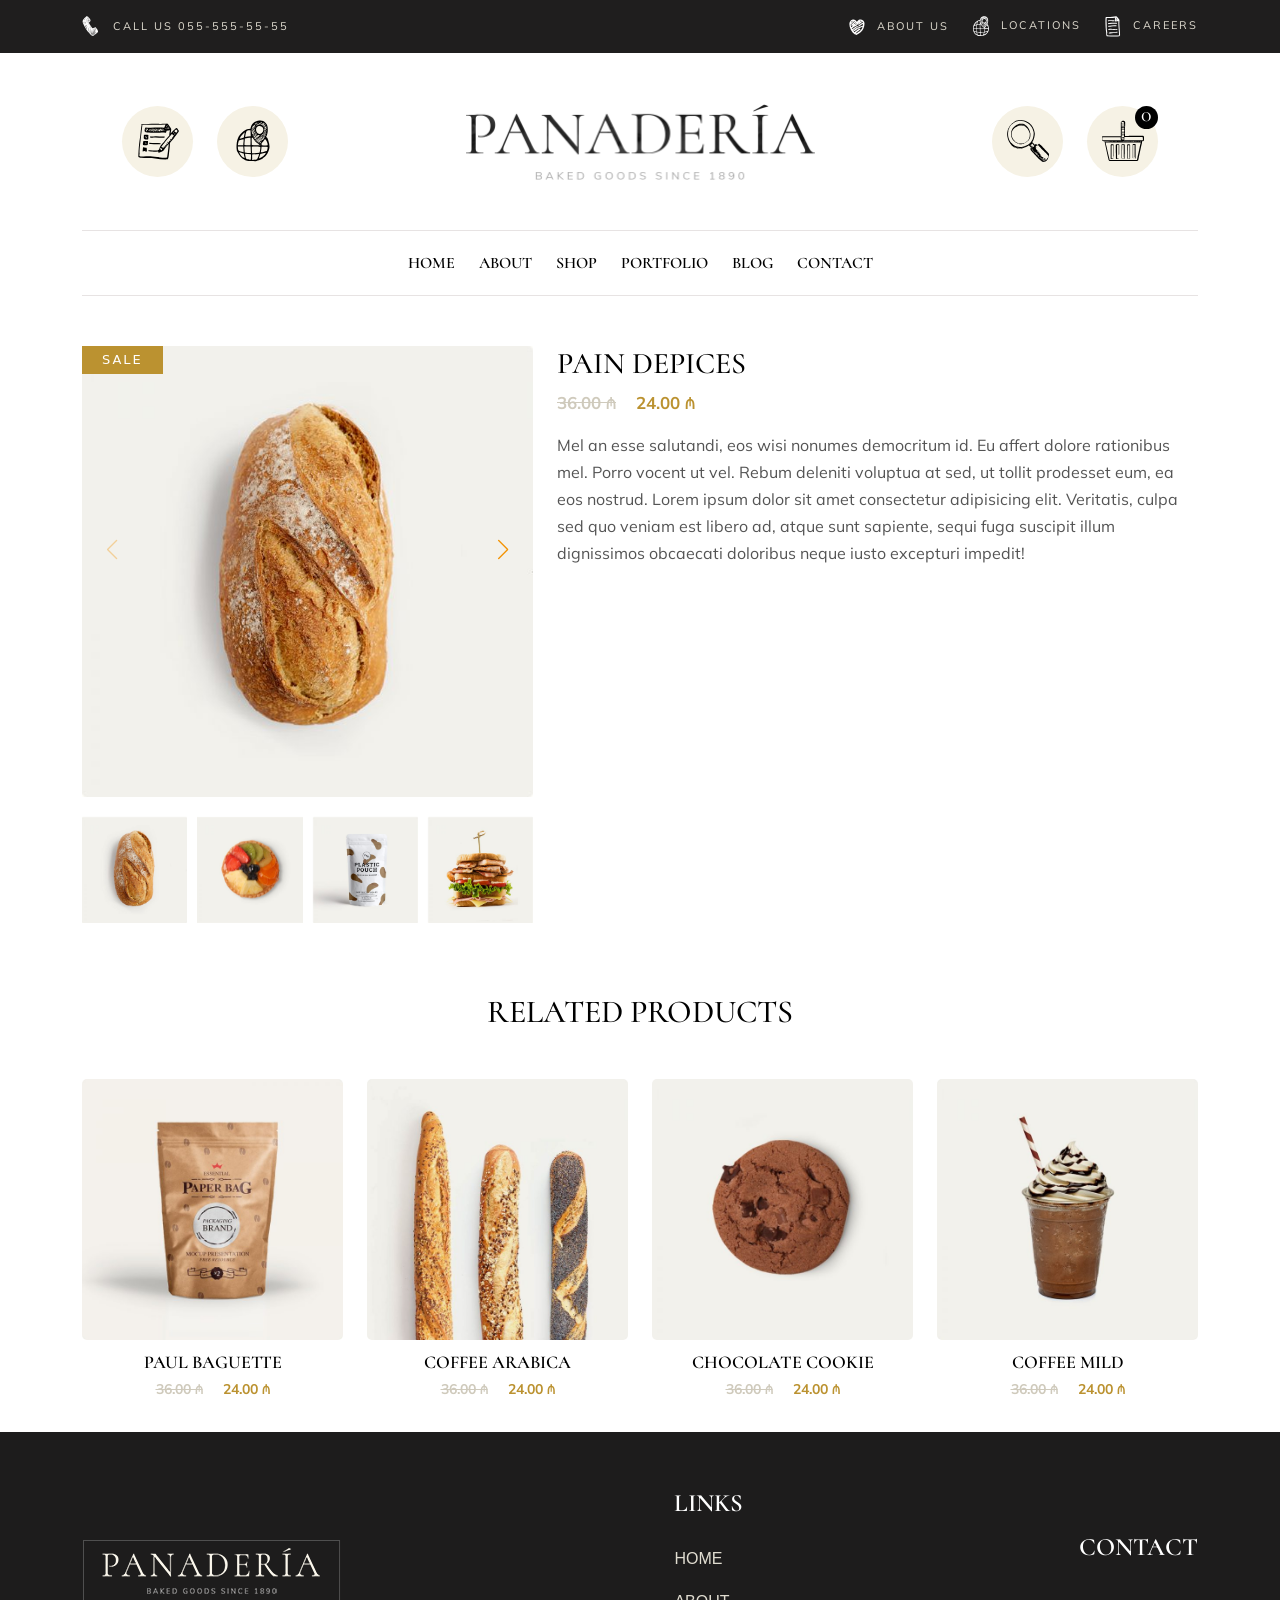
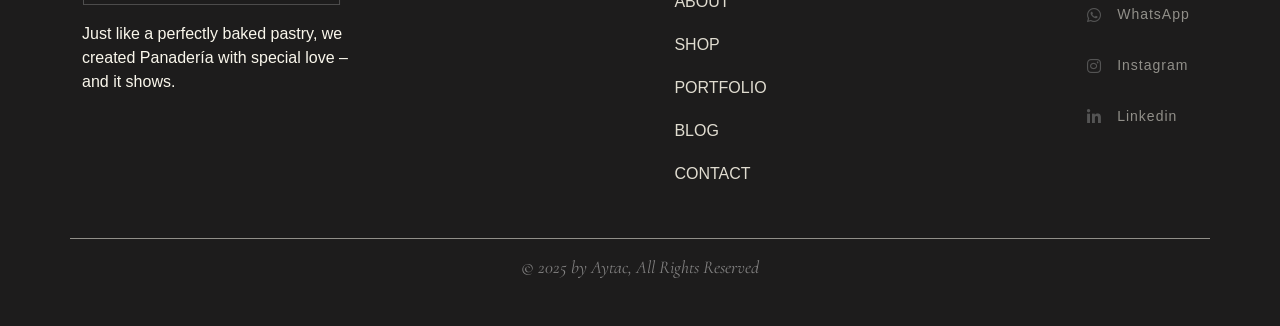
<file: product-details.html>
<!DOCTYPE html>
<html lang="en">
  <head>
    <meta charset="UTF-8" />
    <meta name="viewport" content="width=device-width, initial-scale=1.0" />
    <title>Panaderia - Shop</title>
    <link rel="stylesheet" href="assets/css/style.css" />
    <link rel="stylesheet" href="assets/css/product-details.css" />
    <!-- Font Awesome -->
    <link
      rel="stylesheet"
      href="https://cdnjs.cloudflare.com/ajax/libs/font-awesome/6.7.2/css/all.min.css"
      integrity="sha512-Evv84Mr4kqVGRNSgIGL/F/aIDqQb7xQ2vcrdIwxfjThSH8CSR7PBEakCr51Ck+w+/U6swU2Im1vVX0SVk9ABhg=="
      crossorigin="anonymous"
      referrerpolicy="no-referrer"
    />
    <!-- Bootstrap -->
    <link
      href="https://cdn.jsdelivr.net/npm/bootstrap@5.3.7/dist/css/bootstrap.min.css"
      rel="stylesheet"
      integrity="sha384-LN+7fdVzj6u52u30Kp6M/trliBMCMKTyK833zpbD+pXdCLuTusPj697FH4R/5mcr"
      crossorigin="anonymous"
    />
    <!-- Swiper -->
    <link
      rel="stylesheet"
      href="https://cdn.jsdelivr.net/npm/swiper@11/swiper-bundle.min.css"
    />
    <!-- Fancybox -->
    <link
      rel="stylesheet"
      href="https://cdn.jsdelivr.net/npm/@fancyapps/ui@5.0/dist/fancybox/fancybox.css"
    />
  </head>
  <body>
    <!-- scroll top start -->
    <button
      class="page-scroll-button d-flex align-items-center justify-content-center"
    >
      <i class="fa-solid fa-chevron-up"></i>
    </button>
    <!-- scroll top end -->

    <!-- search start -->
    <div class="search-wrapper">
      <form action="" class="d-flex align-items-center justify-content-center">
        <svg
          class="svg-search-opener"
          xmlns="http://www.w3.org/2000/svg"
          xmlns:xlink="http://www.w3.org/1999/xlink"
          x="0px"
          y="0px"
          viewBox="0 0 28 28"
          style="enable-background: new 0 0 28 28"
          xml:space="preserve"
        >
          <g>
            <path
              class="st0"
              d="M27.8,24.2c0-0.1-0.2-0.3-0.2-0.3l-0.4-0.4l-0.7-0.8l-0.3-0.4L25.9,22c-0.1-0.1-0.2-0.3-0.4-0.4l-0.4-0.3
		l-0.2-0.2l-0.2-0.2l-0.4-0.4c-0.2-0.2-0.5-0.5-0.7-0.7c-0.2-0.2-0.5-0.5-0.7-0.7l-0.7-0.8c-0.2-0.2-0.5-0.5-0.7-0.7
		c-0.2-0.2-0.5-0.5-0.8-0.7c-0.3-0.2-0.5-0.5-0.9-0.6c-0.2-0.1-0.3-0.2-0.6-0.2c-0.1,0-0.2,0-0.4,0c0,0-0.1,0-0.1,0l0,0l0,0l0,0l0,0
		l0,0c-0.1,0,0,0,0,0l0,0l-0.1,0c-0.2,0.1-0.3,0.2-0.4,0.4c0,0,0,0,0,0c0,0,0,0,0-0.1c0,0,0-0.1-0.1-0.1c0-0.1-0.1-0.1-0.1-0.2
		c0-0.1-0.1-0.1-0.1-0.2c0-0.1-0.1-0.1-0.1-0.2c-0.1-0.1-0.1-0.1-0.2-0.2c-0.1-0.1-0.1-0.1-0.2-0.2c-0.1-0.1-0.1-0.1-0.2-0.2
		c-0.1-0.1-0.1-0.1-0.2-0.2C17,15,17,15,16.9,14.9c0,0-0.1,0-0.1-0.1l0.1-0.1l0.2-0.3c0.2-0.4,0.4-0.8,0.6-1.2
		c0.1-0.3,0.2-0.6,0.3-1c0.1-0.2,0.2-0.5,0.2-0.7c0.2-0.9,0.4-1.8,0.3-2.6l0-0.3l-0.1-0.3c0-0.1,0-0.2-0.1-0.3l0-0.1l0-0.1l0-0.2
		c-0.1-0.4-0.3-0.8-0.4-1.2c-0.3-0.8-0.7-1.5-1.1-2.2c-0.2-0.3-0.5-0.7-0.7-1c-0.1-0.2-0.3-0.3-0.4-0.4c-0.1-0.1-0.1-0.1-0.2-0.2
		c-0.1-0.1-0.1-0.1-0.2-0.2c-0.6-0.5-1.3-0.9-1.9-1.2c-0.6-0.3-1.3-0.6-2-0.8C10,0,8.7-0.1,7.6,0.1c-1.1,0.2-2,0.6-2.7,1
		C4.3,1.5,3.8,1.9,3.5,2.2C3.3,2.4,3.2,2.5,3.2,2.5C3.1,2.6,3,2.7,3,2.7c0,0,0,0.1,0,0.1c0,0,0,0,0,0c0,0-0.1,0.1-0.2,0.1
		C2.7,3,2.7,3,2.6,3.1C2.5,3.2,2.4,3.3,2.4,3.4C2.3,3.5,2.2,3.6,2.1,3.7C2,3.8,1.9,3.9,1.8,4.1C1.7,4.2,1.6,4.4,1.5,4.6
		C1.3,4.9,1.1,5.3,0.9,5.7C0.7,6.1,0.5,6.6,0.4,7.1c-0.3,1.1-0.4,2.3-0.2,3.7c0.1,0.4,0.2,0.9,0.3,1.3c0.1,0.3,0.2,0.7,0.3,1
		c0.2,0.7,0.6,1.4,1,2.1c0.2,0.3,0.4,0.7,0.7,1c0.3,0.3,0.5,0.6,0.8,0.9c0.3,0.3,0.6,0.5,1,0.8C4.2,17.9,4.3,18,4.4,18
		c0.1,0.1,0.2,0.1,0.3,0.2c0.1,0,0.2,0.1,0.3,0.1c0.1,0,0.2,0.1,0.3,0.1c0.4,0.2,0.8,0.3,1.2,0.4c0.4,0.1,0.9,0.2,1.3,0.2
		c0.4,0,0.9,0,1.3,0c0.4,0,0.9-0.1,1.3-0.2c1.5-0.3,3.1-0.9,4.3-1.9c0,0,0,0,0,0c0,0.1,0.1,0.1,0.1,0.2c0,0.1,0.1,0.1,0.2,0.2
		c0.1,0.1,0.2,0.3,0.3,0.4c0.1,0.1,0.1,0.1,0.2,0.2c0.1,0.1,0.1,0.1,0.2,0.2c0.1,0.1,0.1,0.1,0.2,0.2c0.1,0,0.1,0.1,0.2,0.1
		c0,0,0,0,0.1,0c0,0,0,0,0,0c0,0,0,0,0,0c0,0,0,0,0,0c0,0,0.1,0,0.1,0c0,0,0,0,0,0l-0.3,0.2c-0.1,0-0.2,0.1-0.2,0.2
		c0,0-0.1,0.1-0.1,0.1c0,0.1-0.1,0.1-0.1,0.2c0,0.1,0,0.3,0,0.4c0,0.1,0.1,0.2,0.1,0.3c0.2,0.3,0.4,0.6,0.6,0.9
		c0.5,0.5,0.9,1,1.4,1.5c0.5,0.5,0.9,1,1.4,1.5c0.5,0.5,0.9,1,1.4,1.5l0.4,0.4l0.2,0.2l0.2,0.2l0.4,0.3l0.1,0.1l0,0l0,0l0,0l0,0l0,0
		l0.2,0.2l0.8,0.6l0.2,0.2c0.1,0.1,0.1,0.1,0.2,0.2c0,0,0.1,0.1,0.1,0.1l0.1,0.1c0.1,0.1,0.2,0.1,0.3,0.1c0.4,0.1,0.8,0.1,1.2,0
		c0.4-0.1,0.7-0.2,1.1-0.4l0.1-0.1c0,0,0.1-0.1,0.1-0.1c0,0,0.1-0.1,0.1-0.1l0,0l0,0l0,0c0.1-0.1,0.3-0.3,0.4-0.4
		c0.2-0.3,0.4-0.6,0.6-1c0.1-0.2,0.1-0.4,0.2-0.6c0-0.2,0.1-0.4,0-0.7C27.9,24.4,27.9,24.3,27.8,24.2z M3.9,17.2
		c0.1,0.1,0.3,0.2,0.4,0.3c0.1,0,0.2,0.1,0.2,0.1c0,0,0,0,0,0c0,0-0.1,0-0.1-0.1C4.2,17.4,4,17.3,3.9,17.2z M4.6,17.7
		C4.6,17.7,4.6,17.7,4.6,17.7C4.6,17.7,4.6,17.7,4.6,17.7c0,0,0.1,0,0.2,0l0.1,0c0,0,0,0.1,0,0.1C4.8,17.8,4.7,17.8,4.6,17.7z
		 M5.1,18C5.1,18,5,17.9,5,17.9c0,0,0-0.1,0-0.1c0,0,0.1,0,0.1,0C5.1,17.9,5.1,17.9,5.1,18C5.1,17.9,5.1,18,5.1,18z M5.3,18.1
		C5.3,18,5.3,18,5.3,18.1c0-0.1,0.1-0.1,0.1,0c0,0,0,0,0.1,0c0,0,0,0.1,0,0.1c0,0,0,0,0,0L5.3,18.1z M6.4,18.3c0,0,0,0.1,0,0.1
		c-0.1,0-0.2-0.1-0.3-0.1c0,0,0-0.1,0-0.1C6.2,18.3,6.3,18.3,6.4,18.3z M6,18.4c0,0-0.1,0-0.1,0c0,0,0-0.1,0-0.1c0,0,0.1,0,0.1,0
		C6,18.3,6,18.3,6,18.4z M5.7,18.1c0,0,0,0.1,0,0.1c-0.1,0-0.1,0-0.2-0.1c0,0,0,0,0-0.1c0,0,0,0,0-0.1C5.6,18.1,5.7,18.1,5.7,18.1z
		 M6.5,18.5c0,0,0-0.1,0-0.1c0.1,0,0.1,0,0.2,0c0,0,0,0.1,0,0.1c0,0,0,0-0.1,0C6.6,18.5,6.5,18.5,6.5,18.5z M7.7,18.6
		c0,0.1,0,0.1,0,0.2c-0.1,0-0.2,0-0.3,0c0-0.1,0-0.1,0-0.2C7.5,18.5,7.6,18.6,7.7,18.6z M7.3,18.5c0,0,0,0.1,0,0.2
		c-0.1,0-0.1,0-0.2,0c0-0.1,0-0.1,0-0.2C7.2,18.5,7.2,18.5,7.3,18.5z M7,18.5c0,0,0,0.1,0,0.1c-0.1,0-0.1,0-0.2,0c0,0,0-0.1,0-0.1
		C6.8,18.4,6.9,18.5,7,18.5z M7.8,18.7c0-0.1,0-0.1,0-0.2c0,0,0.1,0,0.1,0c0,0,0,0,0,0c0,0.1,0,0.1,0,0.2
		C7.9,18.7,7.9,18.7,7.8,18.7C7.8,18.7,7.8,18.7,7.8,18.7z M8.3,18.6c0,0,0,0.1,0,0.1c0,0,0,0,0,0c-0.1,0-0.1,0-0.2,0
		c0-0.1,0-0.1,0-0.2C8.1,18.6,8.2,18.6,8.3,18.6z M8.4,18.8C8.4,18.7,8.4,18.7,8.4,18.8c0-0.1,0-0.1,0-0.2c0.1,0,0.1,0,0.2,0
		c0,0,0,0.1,0.1,0.2C8.6,18.8,8.5,18.8,8.4,18.8z M8.9,18.6c0,0.1,0,0.1,0,0.2c0,0-0.1,0-0.1,0c0-0.1,0-0.1-0.1-0.2
		C8.8,18.6,8.8,18.6,8.9,18.6z M9.1,18.8C9.1,18.8,9.1,18.8,9.1,18.8C9,18.7,9,18.7,9,18.6c0.1,0,0.2,0,0.3,0c0,0,0,0.1,0,0.1
		C9.3,18.7,9.2,18.8,9.1,18.8z M10.2,18.5c0,0,0,0.1,0,0.1c-0.1,0-0.1,0-0.2,0c0,0,0,0,0,0c0,0,0-0.1,0-0.1
		C10.1,18.5,10.1,18.5,10.2,18.5z M9.9,18.5c0,0,0,0.1,0,0.1c0,0,0,0,0,0c-0.1,0-0.1,0-0.2,0c0,0,0-0.1,0-0.1
		C9.8,18.6,9.8,18.5,9.9,18.5z M9.6,18.6c0,0,0,0.1,0,0.1c0,0-0.1,0-0.1,0c0,0,0-0.1,0-0.1C9.5,18.6,9.5,18.6,9.6,18.6z M10.4,18.6
		C10.4,18.6,10.4,18.6,10.4,18.6c0,0-0.1-0.1-0.1-0.1c0.1,0,0.1,0,0.2,0c0,0,0,0.1,0,0.1C10.5,18.6,10.5,18.6,10.4,18.6z M13.7,17.3
		C13.7,17.3,13.7,17.3,13.7,17.3C13.7,17.3,13.8,17.3,13.7,17.3C13.8,17.3,13.7,17.3,13.7,17.3z M13.6,17.4
		C13.6,17.4,13.6,17.4,13.6,17.4c-0.1,0.1-0.1,0.1-0.2,0.1c0,0,0,0,0,0C13.4,17.5,13.5,17.4,13.6,17.4z M13.3,17.6
		C13.3,17.6,13.3,17.6,13.3,17.6c-0.1,0.1-0.1,0.1-0.2,0.1c0,0,0,0,0,0C13.1,17.6,13.2,17.6,13.3,17.6z M12.9,17.7
		C12.9,17.7,12.9,17.7,12.9,17.7c-0.1,0.1-0.2,0.1-0.2,0.2c0,0,0,0,0-0.1C12.7,17.8,12.8,17.8,12.9,17.7z M12.5,17.9
		C12.5,17.9,12.6,17.9,12.5,17.9c0,0.1-0.1,0.1-0.2,0.1c0,0,0,0,0-0.1C12.4,17.9,12.5,17.9,12.5,17.9z M12.2,18
		C12.2,18,12.2,18,12.2,18c0,0.1-0.1,0.1-0.1,0.1c0,0,0-0.1,0-0.1C12.1,18,12.2,18,12.2,18z M11.9,18.1C11.9,18.1,12,18.1,11.9,18.1
		c0,0.1-0.1,0.1-0.2,0.2c0,0,0-0.1-0.1-0.1C11.8,18.1,11.9,18.1,11.9,18.1z M11.6,18.2C11.6,18.2,11.6,18.3,11.6,18.2
		c0,0.1-0.2,0.2-0.3,0.2c0,0,0-0.1,0-0.1C11.4,18.3,11.5,18.2,11.6,18.2z M11.2,18.3c0,0,0,0.1,0,0.1c-0.1,0-0.1,0-0.2,0
		c0,0,0-0.1,0-0.1c0,0,0,0,0,0C11,18.3,11.1,18.3,11.2,18.3z M10.9,18.4C10.9,18.4,10.9,18.4,10.9,18.4c0,0.1,0.1,0.1,0.1,0.1
		c-0.1,0-0.2,0-0.2,0.1c0,0,0-0.1,0-0.1C10.7,18.4,10.8,18.4,10.9,18.4z M15,15.7c-1.3,1.1-2.9,1.8-4.5,2.1
		c-1.6,0.3-3.4,0.2-4.8-0.4c-0.1,0-0.2-0.1-0.3-0.1l-0.1-0.1l-0.1-0.1c-0.1,0-0.2-0.1-0.3-0.1l-0.2-0.1c-0.3-0.2-0.6-0.4-0.9-0.7
		c-0.3-0.3-0.6-0.5-0.8-0.8c-0.1-0.1-0.1-0.1-0.2-0.2c-0.1-0.1-0.1-0.1-0.2-0.2c-0.1-0.1-0.2-0.3-0.3-0.4c-0.2-0.3-0.4-0.6-0.6-0.9
		c-0.2-0.3-0.3-0.6-0.4-1c-0.2-0.6-0.4-1.3-0.5-1.9c-0.1-0.6-0.1-1.3-0.1-1.8c0-0.6,0.1-1.1,0.2-1.6C0.8,7,0.9,6.8,1,6.5
		C1,6.4,1.1,6.2,1.2,6c0.2-0.4,0.4-0.8,0.5-1.2c0.4-0.7,0.7-1.2,1-1.5c0.1-0.1,0.1-0.1,0.2-0.2C3,3.1,3,3.1,3.1,3c0,0,0.1,0,0.1-0.1
		c0,0,0.1,0,0.1,0c0,0,0,0,0.1-0.1c0,0,0,0,0,0c0,0,0,0,0,0c0.1-0.1,0.2-0.2,0.4-0.3c0.3-0.3,0.8-0.6,1.4-1c0.7-0.4,1.5-0.7,2.5-0.9
		c1-0.2,2.2-0.1,3.4,0.3C11.8,1,12.4,1.3,13,1.6c0.6,0.3,1.2,0.7,1.8,1.2C14.9,2.9,14.9,2.9,15,3c0.1,0.1,0.1,0.1,0.2,0.2
		c0.1,0.1,0.3,0.3,0.4,0.4c0.2,0.3,0.5,0.6,0.7,0.9c0.4,0.7,0.8,1.4,1,2.1c0.1,0.4,0.3,0.8,0.4,1.2l0,0.1l0,0.1l0,0.1
		c0,0.1,0.1,0.2,0.1,0.3l0,0.3l0,0.3c0,0.8-0.1,1.6-0.3,2.4c-0.1,0.4-0.2,0.8-0.4,1.2c-0.2,0.4-0.3,0.8-0.5,1.1L16.4,14l-0.2,0.3
		c-0.1,0.1-0.1,0.2-0.2,0.3c-0.1,0.1-0.1,0.2-0.2,0.2C15.6,15.1,15.3,15.4,15,15.7z M15.5,17.1c0,0-0.1-0.1-0.1-0.1
		c0.1,0,0.1,0,0.2,0C15.5,17,15.5,17.1,15.5,17.1C15.5,17.1,15.5,17.1,15.5,17.1z M15.5,16.8c-0.1,0-0.2,0-0.2,0c0,0,0,0,0,0
		c0,0,0,0-0.1-0.1c0.1,0,0.1-0.1,0.2-0.1c0,0,0.1-0.1,0.1-0.1c0,0,0,0,0,0c0,0,0,0,0.1,0C15.5,16.6,15.5,16.7,15.5,16.8z M15.6,17.2
		c0-0.1,0-0.2,0-0.2c0,0,0.1,0,0.1,0c0,0,0.1,0,0.1,0c0,0.1,0,0.2,0,0.3C15.8,17.2,15.7,17.2,15.6,17.2
		C15.7,17.2,15.6,17.2,15.6,17.2z M15.8,17.4c0,0-0.1-0.1-0.1-0.1c0,0,0.1,0,0.1,0C15.9,17.4,15.9,17.4,15.8,17.4
		C15.9,17.4,15.8,17.4,15.8,17.4z M16.2,17.8C16.2,17.8,16.2,17.8,16.2,17.8c-0.1-0.1-0.1-0.2-0.2-0.2c0,0,0,0,0,0
		c0.1,0,0.1,0,0.2,0C16.2,17.7,16.2,17.7,16.2,17.8C16.2,17.8,16.2,17.8,16.2,17.8z M16.2,17.5c-0.1,0-0.1,0-0.2,0c0,0,0,0-0.1,0
		c0-0.1,0-0.1,0-0.2c0,0,0.1,0,0.1,0c0,0,0.1,0,0.1,0C16.2,17.3,16.2,17.4,16.2,17.5z M16.3,17.6c0.1,0,0.2,0,0.2,0
		c0,0.1,0,0.1,0,0.2c0,0,0,0.1,0,0.1c0,0-0.1,0-0.1,0c0,0-0.1,0-0.1,0c0,0,0-0.1,0-0.1C16.4,17.7,16.4,17.7,16.3,17.6z M16.4,18
		c0,0,0.1,0,0.1,0c0,0,0,0,0.1,0c0,0.1,0,0.2,0,0.3c0,0,0,0,0,0c0,0,0,0-0.1-0.1c0,0,0,0-0.1-0.1C16.4,18.1,16.4,18,16.4,18z
		 M16.3,19.6C16.3,19.6,16.3,19.6,16.3,19.6C16.3,19.6,16.2,19.6,16.3,19.6C16.3,19.6,16.3,19.6,16.3,19.6
		C16.3,19.6,16.3,19.6,16.3,19.6z M16.3,19.5C16.3,19.5,16.3,19.5,16.3,19.5C16.2,19.5,16.2,19.5,16.3,19.5c-0.1-0.1-0.1-0.1,0-0.2
		c0,0,0,0,0.1,0C16.3,19.3,16.3,19.4,16.3,19.5z M16.4,19.8c0-0.1,0-0.1,0-0.2c0,0,0,0,0,0c0,0,0,0,0,0c0.1,0,0.1,0,0.2,0
		c0,0,0,0,0,0.1c0,0.1,0,0.2,0,0.2c0,0,0,0,0,0C16.5,19.9,16.5,19.9,16.4,19.8C16.4,19.9,16.4,19.9,16.4,19.8z M16.5,20
		C16.5,20,16.5,20,16.5,20c0.1,0,0.1,0,0.1,0c0,0.1,0,0.1,0,0.2C16.6,20.1,16.5,20,16.5,20z M16.6,19.4c-0.1,0-0.1,0-0.2,0
		c0-0.1,0-0.1,0-0.2c0.1,0,0.1,0,0.2,0C16.6,19.3,16.6,19.3,16.6,19.4z M16.6,19.1c-0.1,0-0.2,0-0.2,0.1c0,0,0,0,0,0l0,0
		c0,0,0,0,0,0l0.2-0.2c0,0,0,0,0,0C16.7,18.9,16.7,19,16.6,19.1z M16.6,17C16.6,17,16.6,17,16.6,17c0,0-0.1,0.1-0.1,0.3
		c0,0.1,0,0.1,0,0.2c-0.1,0-0.1,0-0.2,0c0-0.1,0-0.2,0-0.2c0-0.1,0-0.2,0-0.2c0,0,0,0,0,0c0,0,0,0,0,0c0,0,0,0.1,0,0.2
		c0,0-0.1,0-0.1,0c0,0-0.1,0-0.1,0c0-0.1,0-0.2,0-0.3c0.1,0,0.1,0,0.2,0c0.1,0,0.2,0,0.2,0l0,0c0,0,0,0,0,0c0,0,0,0,0,0
		c0,0-0.1,0-0.2,0c-0.1,0-0.1,0-0.2,0c0-0.1,0-0.2,0-0.2c0,0,0,0,0,0c0,0,0,0,0,0c0,0,0,0.1,0,0.2c0,0-0.1,0-0.1,0c0,0,0,0-0.1,0
		c0-0.1,0-0.2,0-0.3c0.1,0,0.1,0,0.2,0c0.1,0,0.1,0,0.1,0c0,0,0,0,0,0c0,0,0,0,0,0c0,0,0,0-0.1,0c-0.1,0-0.1,0-0.2,0c0,0,0,0,0,0
		c0.2-0.2,0.5-0.5,0.7-0.7c0.1-0.1,0.1-0.2,0.2-0.3c0,0,0.1-0.1,0.1-0.1c0,0,0,0,0,0c0,0.1,0.1,0.1,0.1,0.2c0,0.1,0.1,0.1,0.1,0.2
		c0.1,0.1,0.2,0.3,0.3,0.4c0.1,0.1,0.1,0.1,0.2,0.2c0.1,0.1,0.1,0.1,0.2,0.2c0.1,0.1,0.1,0.1,0.2,0.2c0.1,0.1,0.1,0.1,0.2,0.1
		c0,0,0.1,0.1,0.1,0.1c0,0-0.1,0.1-0.1,0.1c-0.3,0.3-0.6,0.6-0.9,0.9c0,0-0.1,0-0.1,0c-0.1,0-0.1,0-0.2,0c0,0,0-0.1,0-0.1
		c0-0.1,0-0.1,0-0.2c0,0,0,0,0,0c0.1,0,0.2,0,0.2,0l0,0c0,0,0,0,0,0c0,0,0,0,0,0c0,0-0.1,0-0.2,0c0,0,0,0,0,0c0-0.1,0-0.2,0-0.2
		C16.7,17.1,16.7,17,16.6,17C16.7,17,16.7,17,16.6,17z M16.7,18c0.1,0,0.2,0,0.2,0c0,0,0,0,0,0c-0.1,0.1-0.2,0.2-0.3,0.3
		C16.7,18.2,16.7,18.1,16.7,18z M16.9,19.5c0,0.1,0,0.1,0,0.2c0,0,0,0.1,0,0.1c0,0,0,0-0.1,0c0,0-0.1,0-0.1,0c0-0.1,0-0.1,0-0.2
		c0,0,0-0.1,0-0.1C16.8,19.5,16.9,19.5,16.9,19.5z M16.7,19.4c0-0.1,0-0.1,0-0.2c0,0,0,0,0,0c0.1,0,0.1,0,0.2-0.1c0,0.1,0,0.1,0,0.2
		c0,0,0,0,0,0C16.9,19.4,16.8,19.4,16.7,19.4z M16.7,19.9c0,0,0.1,0,0.1,0c0,0,0,0,0.1,0c0,0,0,0.1,0,0.1c0,0,0,0,0,0.1
		c-0.1,0-0.2,0-0.2,0C16.7,20.1,16.7,20,16.7,19.9z M17,20.5C16.9,20.5,16.9,20.4,17,20.5c-0.1-0.1-0.2-0.2-0.2-0.2
		c0.1,0,0.1,0,0.2,0C17,20.3,17,20.4,17,20.5C17,20.5,17,20.5,17,20.5z M17.1,20c0,0,0-0.1,0-0.1c0.1,0,0.1,0,0.2,0c0,0,0.1,0,0.1,0
		c0,0,0,0.1,0,0.1c0,0,0,0.1,0,0.1C17.2,20.1,17.1,20.1,17.1,20C17.1,20.1,17.1,20,17.1,20z M17.1,20.2c0.1,0,0.2,0,0.2,0
		c0,0.1,0,0.1,0,0.2c-0.1,0-0.1,0-0.2,0C17.1,20.4,17.1,20.3,17.1,20.2z M17.1,20.6C17.1,20.6,17.1,20.6,17.1,20.6
		c0.1,0,0.1,0,0.2-0.1c0,0,0,0,0,0c0,0.1,0,0.2,0,0.2C17.2,20.7,17.2,20.7,17.1,20.6z M17.4,20.6C17.4,20.6,17.4,20.5,17.4,20.6
		c0.1-0.1,0.2-0.1,0.3-0.1c0,0.1,0,0.2,0,0.3c-0.1,0-0.1,0-0.2,0c0,0-0.1,0-0.1,0C17.4,20.8,17.4,20.7,17.4,20.6z M17.6,21.1
		c-0.1,0-0.1-0.1-0.2-0.1c0,0,0,0,0.1,0c0,0,0.1,0,0.1,0C17.7,21,17.7,21.1,17.6,21.1L17.6,21.1z M18,21.5l-0.2-0.2c0,0,0,0,0,0
		c0.1,0,0.1,0,0.2,0C18,21.3,18,21.4,18,21.5z M18,20.9c0,0.1,0,0.1,0,0.2c-0.1,0-0.1,0-0.2,0c0-0.1,0-0.2,0-0.2
		C17.9,20.9,17.9,20.9,18,20.9C18,20.9,18,20.9,18,20.9z M18.1,20.9C18.1,20.9,18.1,20.9,18.1,20.9C18.1,20.9,18.1,20.9,18.1,20.9
		c0.1,0,0.2-0.1,0.2-0.1c0,0.1,0,0.2,0,0.2c-0.1,0-0.1,0-0.2,0C18.1,21,18.1,21,18.1,20.9z M18.1,21.5c0-0.1,0-0.2,0-0.2
		c0,0,0,0,0,0c0.1,0,0.1,0,0.2,0c0,0,0,0,0,0c0,0.1,0,0.2,0,0.2c0,0,0,0,0,0C18.3,21.5,18.2,21.5,18.1,21.5
		C18.1,21.5,18.1,21.5,18.1,21.5z M18.1,21.6c0.1,0,0.1,0,0.2,0c0,0.1,0,0.2,0,0.2L18.1,21.6z M18.5,21.6
		C18.5,21.6,18.5,21.6,18.5,21.6c0.2,0,0.2-0.1,0.2-0.1c0,0,0,0,0,0c0,0,0,0,0,0c0,0,0,0-0.1,0c0,0-0.1,0-0.1,0c0-0.1,0-0.1,0-0.2
		c0,0,0,0,0,0c0.1,0,0.1,0,0.2,0c0.1,0,0.1,0,0.2,0c0,0,0,0.1,0,0.2c0,0.1,0,0.3,0,0.5c0,0-0.1,0-0.1,0c-0.1,0-0.1,0-0.2,0
		C18.5,21.7,18.5,21.6,18.5,21.6z M18.8,22.2c-0.1-0.1-0.2-0.2-0.3-0.3c0,0,0,0,0-0.1c0,0,0.1,0,0.2,0c0,0,0.1,0,0.1,0c0,0,0,0,0,0
		C18.8,22,18.8,22.1,18.8,22.2C18.8,22.2,18.8,22.2,18.8,22.2z M18.9,21.9C18.9,21.9,18.9,21.9,18.9,21.9c0.1,0,0.2,0,0.3,0
		c0,0,0,0,0,0c0,0.1,0,0.2,0,0.3c0,0,0,0,0,0.1c0,0,0,0,0,0c-0.1,0-0.1,0-0.2,0c0,0-0.1,0-0.1,0C18.9,22.1,18.9,22,18.9,21.9z
		 M18.9,22.4C18.9,22.4,18.9,22.3,18.9,22.4c0-0.1,0.1-0.1,0.1-0.1c0.1,0,0.1,0,0.2,0c0,0,0,0,0,0c0,0.1,0,0.2,0,0.3
		c0,0-0.1,0-0.1,0C19.1,22.5,19,22.4,18.9,22.4z M19.2,22.7C19.2,22.7,19.3,22.7,19.2,22.7C19.3,22.7,19.3,22.7,19.2,22.7
		C19.3,22.7,19.2,22.7,19.2,22.7z M19.4,22.3c0.1,0,0.1,0,0.2,0c0.1,0,0.1,0,0.1,0c0,0,0,0,0,0c0,0,0,0,0,0c0,0-0.1,0-0.2,0
		c0,0-0.1,0-0.2,0c0,0,0,0,0-0.1c0-0.1,0-0.2,0-0.3c0.1,0,0.3,0,0.4,0c0,0,0,0.1,0,0.3c0,0.1,0,0.3,0,0.5c-0.1,0-0.3,0-0.4,0
		C19.4,22.5,19.4,22.4,19.4,22.3z M19.4,22.8c0,0,0-0.1,0-0.1c0.1,0,0.2,0,0.4,0c0,0.1,0,0.2,0,0.4c0,0-0.1,0-0.1,0c0,0-0.1,0-0.1,0
		C19.5,23,19.5,22.9,19.4,22.8z M19.8,23.3c0,0-0.1-0.1-0.1-0.1c0,0,0,0,0,0c0,0,0.1,0,0.1,0C19.8,23.2,19.8,23.2,19.8,23.3
		C19.8,23.2,19.8,23.2,19.8,23.3L19.8,23.3z M19.9,22.2C19.9,22.2,19.9,22.2,19.9,22.2c0.2,0,0.3,0,0.4,0c0,0.1,0,0.2,0,0.3
		c-0.1,0-0.2,0-0.4,0C19.9,22.4,19.9,22.3,19.9,22.2z M19.9,22.6c0.1,0,0.3,0,0.4,0c0,0.1,0,0.2,0,0.3c0,0,0,0.1,0,0.1
		c-0.1,0-0.2,0-0.3,0c0,0-0.1,0-0.1,0C19.9,22.9,19.9,22.8,19.9,22.6z M20,23.4L20,23.4c-0.1-0.1-0.1-0.2-0.1-0.2c0,0,0-0.1,0-0.1
		c0,0,0.1,0,0.1,0c0.1,0,0.2,0,0.3,0c0,0.1,0,0.2,0,0.3C20.2,23.4,20.2,23.4,20,23.4C20.1,23.4,20,23.4,20,23.4z M20.3,23.7
		l-0.2-0.2c0,0,0,0,0,0c0.1,0,0.2,0,0.2,0C20.4,23.6,20.4,23.7,20.3,23.7C20.4,23.7,20.3,23.7,20.3,23.7z M20.4,23.1
		c0.1,0,0.2,0,0.3,0c0,0.1,0,0.2,0,0.3c0,0-0.1,0-0.1,0c-0.1,0-0.1,0-0.2,0C20.5,23.3,20.4,23.2,20.4,23.1z M20.5,23.5
		c0.1,0,0.1,0,0.2,0c0,0,0.1,0,0.1,0c0,0.1,0,0.1,0,0.2c0,0,0,0,0,0.1c-0.1,0-0.2,0-0.3,0C20.5,23.6,20.5,23.6,20.5,23.5z
		 M20.7,24.1L20.5,24c0,0,0-0.1,0-0.1c0.1,0,0.2,0,0.3,0c0,0.1,0,0.2,0,0.3C20.8,24.1,20.8,24.1,20.7,24.1z M20.8,24.3
		C20.8,24.3,20.9,24.3,20.8,24.3C20.9,24.3,20.9,24.3,20.8,24.3L20.8,24.3z M20.9,23.8c0.1,0,0.2,0,0.2,0c0,0,0,0,0,0c0,0,0,0,0,0
		l0,0C21.1,23.7,21,23.7,20.9,23.8c0-0.1,0-0.1,0-0.2c0-0.1,0-0.1,0-0.2c0.1,0,0.2,0,0.3,0c0,0.1,0,0.1,0,0.2c0,0.1,0,0.3,0,0.5
		c-0.1,0-0.2,0-0.3,0C21,24,21,23.9,20.9,23.8z M21,24.5C21,24.4,21,24.4,21,24.5c0-0.1,0-0.2,0-0.2c0.1,0,0.2,0,0.3,0
		c0,0.1,0,0.1,0,0.2c0,0.1,0,0.1,0,0.2c-0.1,0-0.1,0-0.2,0L21,24.5z M21.2,24.7L21.2,24.7C21.3,24.7,21.3,24.7,21.2,24.7
		C21.3,24.7,21.3,24.7,21.2,24.7L21.2,24.7z M21.5,24.9c0-0.1,0-0.1,0-0.2c0,0,0,0,0,0c0.1,0,0.2,0,0.3,0c0,0,0,0,0,0.1
		c0,0.1,0,0.2,0,0.2C21.7,25,21.6,25,21.5,24.9L21.5,24.9z M21.8,25.2l-0.1-0.1c0,0,0.1,0,0.1,0c0,0,0,0,0,0
		C21.8,25.1,21.8,25.2,21.8,25.2L21.8,25.2z M22,25.4L22,25.4L22,25.4c-0.1-0.2-0.1-0.3-0.1-0.4c0,0,0.1,0,0.1,0c0.1,0,0.1,0,0.2,0
		c0,0.1,0,0.1,0,0.2c0,0.1,0,0.1,0,0.2c0,0,0,0,0,0C22.1,25.4,22.1,25.4,22,25.4z M22.1,25.5c0,0,0.1,0,0.1,0c0,0,0,0,0,0
		c0,0,0,0,0,0.1c0,0,0,0,0,0.1L22.1,25.5z M22.3,25.2c0-0.1,0-0.1,0-0.2c0.1,0,0.2,0,0.2,0c0,0,0,0,0,0c0,0,0,0,0,0
		c0,0.1,0,0.2,0,0.4c0,0-0.1,0-0.1,0c-0.1,0-0.1,0-0.2,0c0,0,0,0,0,0C22.4,25.3,22.3,25.3,22.3,25.2z M22.4,25.8L22.4,25.8
		L22.4,25.8c-0.1-0.1-0.1-0.2-0.1-0.3c0,0,0,0,0,0c0.1,0,0.1,0,0.2,0c0,0,0.1,0,0.1,0c0,0,0,0.1,0,0.1c0,0.1,0,0.1,0,0.2
		C22.6,25.8,22.5,25.8,22.4,25.8L22.4,25.8z M22.6,25.9c0,0,0.1,0,0.1,0c0,0,0,0,0,0c0,0,0,0.1,0,0.1L22.6,25.9z M22.8,25.6
		c0,0,0-0.1,0-0.1c0,0,0.1,0,0.1,0c0,0,0.1,0,0.1,0c0,0,0,0.1,0,0.2c0,0,0,0.1,0,0.1c0,0-0.1,0-0.1,0c-0.1,0-0.1,0-0.2,0
		c0,0,0,0,0,0C22.8,25.7,22.8,25.7,22.8,25.6z M22.9,26.2l-0.1-0.1c0-0.1,0-0.1,0-0.2c0,0,0,0,0,0c0.1,0,0.1,0,0.2,0
		c0,0,0.1,0,0.1,0c0,0.1,0,0.2,0,0.3c0,0,0,0,0,0c0,0,0,0-0.1,0C23,26.2,23,26.2,22.9,26.2z M23.1,26.3
		C23.1,26.3,23.1,26.3,23.1,26.3C23.1,26.3,23.1,26.3,23.1,26.3c0.1,0,0.1,0.1,0.1,0.1L23.1,26.3z M23.2,25.6c0-0.1,0-0.2,0-0.2
		c0.2,0,0.3-0.1,0.4-0.1c0,0.1,0,0.2,0,0.3c-0.1,0-0.2,0-0.3,0c0,0-0.1,0-0.1,0C23.2,25.7,23.2,25.6,23.2,25.6z M23.3,26.1
		c0-0.1,0-0.2,0-0.3c0,0,0.1,0,0.1,0c0.1,0,0.2,0,0.2-0.1c0,0.1,0,0.1,0,0.2c0,0.1,0,0.1,0,0.2c0,0-0.1,0-0.1,0
		C23.5,26.1,23.4,26.1,23.3,26.1C23.3,26.2,23.3,26.1,23.3,26.1z M23.4,26.6l-0.1-0.1c0-0.1,0-0.1,0-0.2c0.1,0,0.2,0,0.3,0
		c0.1,0,0.1,0,0.1,0c0,0.1,0,0.2,0,0.3c0,0-0.1,0-0.1,0C23.5,26.6,23.5,26.6,23.4,26.6z M23.7,26.8l-0.2-0.1c0,0,0.1,0,0.1,0
		c0,0,0.1,0,0.1,0C23.7,26.7,23.7,26.8,23.7,26.8C23.7,26.8,23.7,26.8,23.7,26.8z M23.9,26.9C23.9,26.9,23.9,26.9,23.9,26.9
		c0-0.1,0-0.2,0-0.2c0.1,0,0.2,0,0.3,0c0,0,0,0,0,0.1c0,0.1,0,0.1,0,0.2c-0.1,0-0.1,0-0.2,0C24,26.9,23.9,26.9,23.9,26.9z
		 M24.3,27.1c-0.1,0-0.1,0-0.2-0.1L24,27c0,0,0,0,0,0c0.1,0,0.2,0,0.2,0C24.2,27,24.3,27.1,24.3,27.1C24.3,27.1,24.3,27.1,24.3,27.1
		z M24.4,27.2c0-0.1,0-0.1,0-0.2c0,0,0,0,0,0c0.1,0,0.2-0.1,0.2-0.1l0,0c0,0,0,0,0,0c0,0,0,0,0,0c0,0-0.1,0-0.2,0c0,0,0,0,0,0
		c0-0.1,0-0.1,0-0.2c0,0,0,0,0-0.1c0,0,0,0,0.1,0c0.1,0,0.2,0,0.3,0c0,0.1,0,0.3,0,0.5c0,0,0,0.1,0,0.1
		C24.6,27.2,24.5,27.2,24.4,27.2z M24.8,26.3C24.8,26.3,24.7,26.3,24.8,26.3C24.7,26.2,24.7,26.3,24.8,26.3c-0.1,0-0.1,0.1-0.1,0.2
		c-0.1,0-0.2,0-0.3,0c0,0,0,0-0.1,0c0-0.1,0-0.2,0-0.3c0.1,0,0.2,0,0.3,0c0.2,0,0.3-0.1,0.4-0.1c0,0,0.1,0,0.1,0c0,0.1,0,0.2,0,0.4
		c-0.1,0-0.2,0-0.3,0C24.8,26.3,24.8,26.3,24.8,26.3z M25.1,27.2c-0.1,0-0.1,0-0.2,0c0,0,0-0.1,0-0.1c0-0.2,0-0.4-0.1-0.5
		c0.1,0,0.2,0,0.3-0.1c0,0.1,0,0.2,0,0.3c-0.1,0-0.2,0.1-0.2,0.1c0,0,0,0,0,0c0,0,0,0,0,0c0,0,0.1,0,0.2,0c0,0,0,0,0,0.1
		c0,0.1,0,0.1,0,0.2C25.2,27.1,25.1,27.1,25.1,27.2z M25.3,27.1c0,0,0-0.1,0-0.2c0,0,0,0,0-0.1c0.1,0,0.3,0,0.4-0.1c0,0,0,0.1,0,0.1
		C25.6,27,25.5,27,25.3,27.1z M25.9,26.8C25.9,26.8,25.9,26.8,25.9,26.8C25.9,26.8,25.9,26.8,25.9,26.8L25.9,26.8z M27,25.4
		c-0.1,0.3-0.3,0.5-0.5,0.8c-0.1,0.1-0.1,0.1-0.2,0.2c0,0,0,0,0,0c0-0.1,0-0.2,0-0.2c0,0,0,0,0,0c0,0,0,0,0,0c0,0,0,0.1,0,0.2
		c0,0,0,0.1,0,0.1c0,0,0,0,0,0l0,0l0,0c0,0,0,0,0,0l0,0c-0.1,0-0.1,0-0.2,0c0,0,0,0-0.1,0c0-0.1,0-0.2,0-0.3c0-0.1,0-0.2,0-0.2
		c0,0,0,0,0,0c0,0,0,0,0,0c0,0,0,0.1,0,0.2c0,0.1,0,0.2,0,0.3c-0.1,0-0.1,0-0.2,0c-0.1,0-0.2,0-0.3,0c0-0.1,0-0.2,0-0.3
		c0.1,0,0.2-0.1,0.2-0.1c0,0,0,0,0,0c0,0,0,0,0,0c0,0-0.1,0-0.2,0c0-0.2,0-0.3-0.1-0.5c0-0.1-0.1-0.2-0.1-0.2c0,0,0,0,0,0
		c0,0,0,0,0,0c0,0,0,0.1,0,0.2c0,0,0,0,0,0c0,0-0.1,0-0.1,0c-0.1,0-0.3,0-0.4,0c-0.1,0-0.2,0-0.3,0.1c0-0.1,0-0.2,0-0.2c0,0,0,0,0,0
		c0,0,0,0,0,0c0,0,0,0.1,0,0.2c0,0,0,0,0,0c-0.1,0-0.2,0.1-0.2,0.1c0,0,0,0,0,0c0,0,0,0,0,0c0,0,0.1,0,0.2,0c0,0,0,0,0,0
		c0,0.1,0,0.2,0,0.3c-0.1,0-0.2,0-0.4,0c0-0.2,0-0.4-0.1-0.6c0-0.1,0-0.1,0-0.2c0.1,0,0.2,0,0.3-0.1c0.2,0,0.3-0.1,0.3-0.1l0,0
		c0,0,0,0,0,0c0,0,0,0,0,0c0,0-0.1,0-0.3,0c0,0-0.1,0-0.1,0c0,0-0.1,0-0.1,0c0-0.1,0-0.2,0-0.3c0.1,0,0.2-0.1,0.2-0.1l0,0
		c0,0,0,0,0,0c0,0,0,0,0,0c0,0-0.1,0-0.2,0c0-0.1,0-0.1,0-0.2c0-0.1,0-0.1,0-0.2c0,0,0.1,0,0.1,0c0.1,0,0.1,0,0.1,0c0,0,0,0,0,0
		c0,0,0,0,0,0l0,0c0,0-0.1,0-0.1,0c0,0-0.1,0-0.1,0c0-0.1,0-0.1,0-0.1c0,0,0,0,0,0c0,0,0,0,0,0c0,0,0,0.1,0,0.1c0,0-0.1,0-0.1,0
		c-0.1,0-0.2,0-0.3,0c0,0,0,0,0,0c0,0,0-0.1,0-0.2c0-0.1,0-0.1,0-0.2c0.1,0,0.2,0,0.3,0c0.1,0,0.2-0.1,0.2-0.1l0,0c0,0,0,0,0,0
		c0,0,0,0,0,0c0,0-0.1,0-0.2,0c-0.1,0-0.2,0-0.3,0c0,0,0,0,0,0c0-0.1,0-0.2,0-0.2c0,0,0,0,0,0c0,0,0,0,0,0l0,0c0,0,0,0.1,0,0.2
		c0,0,0,0,0,0c-0.1,0-0.3,0-0.4,0.1c-0.1,0-0.2,0-0.2,0l0,0c0,0,0,0,0,0c0,0,0,0,0,0c0,0,0.1,0,0.2,0c0.1,0,0.2,0,0.4,0
		c0,0.1,0,0.1,0,0.2c0,0.1,0,0.3,0,0.3c0,0.1,0,0.2,0,0.2c0,0,0,0,0,0c0,0,0,0,0,0l0,0c0,0,0-0.1,0-0.2c0,0,0-0.1,0-0.1c0,0,0,0,0,0
		c0.1,0,0.2,0,0.3,0c0,0,0.1,0,0.1,0c0,0,0,0.1,0,0.2c0,0.1,0,0.1,0,0.2c0,0-0.1,0-0.1,0c-0.1,0-0.1,0-0.2,0c-0.1,0-0.2,0-0.4,0.1
		c0,0-0.1,0-0.1,0c0-0.1,0-0.2,0-0.3c0,0,0,0,0-0.1c0.1,0,0.1,0,0.1,0c0,0,0,0,0,0c0,0,0,0,0,0c0,0,0,0-0.1,0c0-0.1,0-0.1,0-0.1l0,0
		c0,0,0,0,0,0c0,0,0,0,0,0c0,0,0,0,0,0.1c0,0,0,0-0.1,0c-0.1,0-0.2,0-0.2,0c0,0,0,0,0-0.1c0-0.1,0-0.1,0-0.2c0-0.1,0-0.1,0-0.2
		c0-0.2-0.1-0.3-0.1-0.3c0,0,0,0,0,0c0,0,0,0,0,0c0,0,0,0.1,0,0.3c0,0.1,0,0.2,0,0.3c0,0,0,0,0,0.1c-0.1,0-0.1,0-0.2,0
		c0,0-0.1,0-0.1,0c0-0.1,0-0.2,0-0.2c0,0,0-0.1,0-0.1c0,0,0,0,0,0c0.1,0,0.2-0.1,0.2-0.1c0,0,0,0,0,0c0,0,0,0,0,0c0,0-0.1,0-0.2,0
		c0,0,0,0,0,0c0-0.1,0-0.1,0-0.2c0-0.1,0-0.1,0-0.2c0-0.1,0-0.1,0-0.2c0-0.2-0.1-0.3-0.1-0.3c0,0,0,0,0,0c0,0,0,0,0,0
		c0,0,0,0.1,0,0.3c0,0.1,0,0.2,0,0.3c0,0.1,0,0.1,0,0.2c-0.1,0-0.2,0-0.3,0c0,0,0,0,0,0c0-0.1,0-0.1,0-0.2c0-0.1,0-0.1,0-0.2
		c0.1,0,0.2,0,0.2,0c0,0,0,0,0,0c0,0,0,0,0,0l0,0c0,0-0.1,0-0.2,0c0,0,0-0.1,0-0.1c0-0.1,0-0.3,0-0.4c0-0.1,0-0.2,0-0.2
		c0.1,0,0.2,0,0.2,0c0,0,0,0,0,0c0,0,0,0,0,0c0,0-0.1,0-0.2,0c0,0,0,0,0,0c0,0,0,0,0,0c0,0,0,0,0,0c0,0,0,0,0,0c-0.1,0-0.2,0-0.3,0
		c0,0,0-0.1,0-0.1c0-0.1,0-0.2,0-0.2c0,0,0.1,0,0.1,0c0.2,0,0.3-0.1,0.3-0.1c0,0,0,0,0,0c0,0,0,0,0,0c0,0-0.1,0-0.3,0
		c0,0-0.1,0-0.1,0c0,0,0,0,0,0c0-0.2-0.1-0.3-0.1-0.3c0,0,0,0,0,0c0,0,0,0,0,0c0,0,0,0.1,0,0.4c0,0,0,0,0,0c-0.1,0-0.2,0-0.3,0
		c0,0,0,0,0-0.1c0-0.1,0-0.2,0-0.3c0.1,0,0.2,0,0.2,0c0,0,0,0,0,0c0,0,0,0,0,0c0,0-0.1,0-0.2,0c0-0.1,0-0.2,0-0.3c0.1,0,0.1,0,0.2,0
		c0.1,0,0.1,0,0.1,0c0,0,0,0,0,0c0,0,0,0,0,0l0,0c0,0-0.1,0-0.1,0c-0.1,0-0.1,0-0.2,0c0,0,0-0.1,0-0.1c0-0.3-0.1-0.4-0.1-0.4
		c0,0,0,0,0,0c0,0,0,0,0,0c0,0,0,0.2,0,0.4c0,0,0,0.1,0,0.1c-0.1,0-0.2,0-0.3,0.1c0,0-0.1,0-0.1,0c0,0,0-0.1,0-0.1
		c0-0.2,0-0.3,0-0.3c0,0,0,0,0,0c0.1,0,0.2,0,0.2,0c0,0,0,0,0,0c0,0,0,0,0,0c0,0-0.1,0-0.2,0c-0.1,0-0.2,0-0.4,0c0-0.1,0-0.2,0-0.3
		c0,0,0.1,0,0.1,0c0.1,0,0.2,0,0.3-0.1c0.1,0,0.1-0.1,0.1-0.1c0,0,0,0,0,0c0,0,0,0,0,0l0,0c0,0-0.1,0-0.1,0c-0.1,0-0.2,0-0.3,0
		c0,0-0.1,0-0.1,0c0,0,0,0,0,0c0-0.2,0-0.4,0-0.4c0,0,0,0,0,0c0,0,0,0,0,0c0,0,0,0.1,0,0.4c0,0,0,0,0,0c0,0-0.1,0-0.1,0
		c-0.1,0-0.1,0-0.1,0c0,0,0,0,0,0c0,0,0,0,0,0c0,0,0.1,0,0.1,0c0,0,0,0,0.1,0c0,0.1,0,0.2,0,0.2c0,0,0,0,0,0c-0.1,0-0.2,0-0.3,0
		c0-0.2,0-0.3,0-0.5c0-0.2,0-0.3,0-0.3c0,0,0,0,0,0c0,0,0,0,0,0c0,0,0,0,0,0.1c0,0-0.1,0-0.2,0c0,0-0.1,0-0.1,0c0-0.1,0-0.2,0-0.2
		c0.1,0,0.2,0,0.3-0.1c0.2,0,0.3-0.1,0.3-0.1c0,0,0,0,0,0c0,0,0,0,0,0c0,0-0.1,0-0.3,0c-0.1,0-0.2,0-0.3,0c0-0.1,0-0.2,0-0.4
		c0,0,0.1,0,0.1,0c0.1,0,0.2,0,0.2,0c0.1,0,0.1,0,0.1,0c0,0,0,0,0,0c0,0,0,0,0,0c0,0,0,0-0.1,0c-0.1,0-0.1,0-0.2,0c0,0,0,0-0.1,0
		c0,0,0,0,0,0c0-0.3,0-0.5,0-0.5l0,0c0,0,0,0,0,0c0,0,0,0,0,0c0,0,0,0.2,0,0.5c0,0,0,0,0,0c0,0,0,0,0,0c-0.1,0-0.1,0-0.1,0
		c0,0,0,0,0,0c0,0,0,0,0,0l0,0c0,0,0,0,0.1,0c0,0,0,0,0,0c0,0.1,0,0.2,0,0.3c0,0,0,0,0,0c-0.1,0-0.1,0-0.2,0c0,0,0,0,0,0
		c0-0.1,0-0.1,0-0.1c0,0,0,0,0,0c0,0,0,0,0,0c0,0,0,0,0,0.1c-0.1,0-0.1,0-0.2,0c0-0.1,0-0.2,0-0.3c0,0,0,0,0,0
		c0.1,0,0.2-0.1,0.2-0.1c0,0,0,0,0,0c0,0,0,0,0,0c0,0-0.1,0-0.2,0c0,0,0,0,0,0c0-0.2,0-0.3,0-0.3c0,0,0,0,0,0c0,0,0,0,0,0
		c0,0,0,0.1,0,0.3c0,0,0,0,0,0c-0.1,0-0.2,0-0.3,0c0-0.1,0-0.2,0-0.2c0.1,0,0.1,0,0.1,0c0,0,0,0,0,0c0,0,0,0,0,0c0,0-0.1,0-0.1,0
		c0,0,0-0.1,0-0.1c0-0.1,0-0.1,0-0.2c0.2,0,0.3-0.1,0.5-0.1c0.2,0,0.3-0.1,0.3-0.1c0,0,0,0,0,0c0,0,0,0,0,0c0,0-0.1,0-0.3,0
		c-0.1,0-0.3,0-0.4,0.1c0,0,0,0,0,0c0,0,0,0,0,0c0,0,0,0,0,0c0,0-0.1,0-0.1,0c0,0-0.1,0-0.1,0c0,0,0-0.1,0-0.1c0-0.1,0-0.1,0-0.2
		c0,0,0,0,0,0c0.1,0,0.2,0,0.3-0.1c0.2,0,0.3-0.1,0.3-0.1c0,0,0,0,0,0c0,0,0,0,0,0c0,0-0.1,0-0.3,0c-0.1,0-0.2,0-0.3,0
		c0-0.1,0-0.2,0-0.2c0,0,0.1,0,0.1,0c0.1,0,0.2-0.1,0.2-0.1c0,0,0,0,0,0c0,0,0,0,0,0c0,0-0.1,0-0.2,0c-0.1,0-0.2,0-0.4,0.1
		c0-0.1,0-0.1,0-0.2c0,0,0,0,0.1,0c0.1,0,0.1,0,0.2-0.1c0,0,0.1,0,0.1,0l0,0c0,0,0,0,0,0c0,0,0,0,0,0c0,0,0,0-0.1,0
		c-0.1,0-0.1,0-0.2,0c0,0,0,0,0,0l0,0c0,0,0,0,0,0l0,0c0.5-0.5,1-0.9,1.5-1.4c0.2-0.2,0.5-0.4,0.8-0.6l0,0l0,0l0,0l0,0l0,0
		c0,0,0,0,0,0c0,0,0,0,0,0c0,0,0.1,0,0.1,0c0.1,0,0.2,0.1,0.4,0.2c0.3,0.2,0.5,0.4,0.7,0.6c0.2,0.2,0.5,0.5,0.7,0.7
		c0.2,0.2,0.5,0.5,0.7,0.7l0.7,0.8c0.2,0.3,0.5,0.5,0.7,0.8c0.2,0.2,0.5,0.5,0.7,0.7l0.4,0.4l0.2,0.2l0.2,0.2l0.4,0.4
		c0.1,0.1,0.2,0.2,0.3,0.4l0.3,0.4l0.3,0.4l0.7,0.8l0.3,0.4c0.1,0.1,0.1,0.1,0.1,0.1c0,0,0,0.1,0,0.1C27.2,24.9,27.1,25.2,27,25.4z"
            ></path>
            <path
              class="st0"
              d="M15.6,9.9c0-0.1,0-0.2,0-0.3l0-0.3c0-0.2,0-0.4-0.1-0.6c-0.1-0.4-0.2-0.8-0.3-1.2c-0.2-0.8-0.6-1.5-1-2.2
		c-0.2-0.3-0.5-0.7-0.8-1c-0.3-0.3-0.6-0.6-0.9-0.8c-0.1-0.1-0.2-0.1-0.3-0.2l-0.1-0.1c0,0-0.1-0.1-0.1-0.1
		c-0.1-0.1-0.2-0.1-0.3-0.2l-0.3-0.1c-0.4-0.2-0.8-0.3-1.2-0.3C9.9,2.5,9.4,2.5,9,2.5c-0.4,0-0.8,0.1-1.2,0.2C7.4,2.9,7,3,6.6,3.2
		C6.3,3.4,5.9,3.6,5.6,3.8C4.9,4.3,4.3,4.9,3.8,5.5C3.4,6.2,3,7,2.8,7.8c0,0.1,0,0.2-0.1,0.3c0,0.1,0,0.2,0,0.3l0,0.3l0,0.3
		c0,0.1,0,0.2,0,0.3c0,0.1,0,0.2,0,0.3l0,0.3c0,0.1,0,0.2,0,0.3c0.1,0.3,0.1,0.7,0.2,1c0.1,0.2,0.1,0.3,0.2,0.5
		c0.1,0.4,0.3,0.7,0.5,1.1C4,13.4,4.5,14,5,14.4c0,0,0,0,0,0c0.2,0.1,0.3,0.3,0.5,0.4c0.2,0.1,0.3,0.2,0.5,0.3
		c0.2,0.1,0.4,0.2,0.5,0.3c0.2,0.1,0.4,0.2,0.6,0.2c0.2,0.1,0.4,0.1,0.6,0.2C8,16,8.2,16,8.4,16.1c0.4,0.1,0.8,0.1,1.2,0
		c0.8-0.1,1.6-0.4,2.3-0.8c0.1,0,0.1-0.1,0.2-0.1c0.3-0.2,0.6-0.3,0.9-0.5c0.3-0.2,0.6-0.4,0.8-0.7c0,0,0.1,0,0.1,0l0.3-0.3
		c0,0,0.1-0.1,0.1-0.1l0.1-0.1l0.2-0.2c0.1-0.1,0.1-0.1,0.1-0.2l0.1-0.2l0.3-0.4l0,0l0,0c0.2-0.4,0.3-0.7,0.4-1.1c0-0.1,0-0.1,0-0.2
		C15.6,10.8,15.6,10.4,15.6,9.9z M12.7,4.3C12.7,4.3,12.7,4.3,12.7,4.3C12.6,4.2,12.6,4.2,12.7,4.3C12.7,4.3,12.7,4.3,12.7,4.3z
		 M12.6,4.2C12.6,4.2,12.5,4.2,12.6,4.2c-0.1,0-0.1,0-0.1-0.1c0,0,0,0,0,0C12.5,4.1,12.5,4.1,12.6,4.2z M12.3,4
		C12.3,4,12.3,4,12.3,4l-0.2-0.1c0,0,0,0,0,0c0,0,0,0,0,0C12.2,3.9,12.2,3.9,12.3,4C12.3,4,12.3,4,12.3,4z M12.1,3.8
		C12.1,3.8,12,3.8,12.1,3.8c-0.1,0-0.1,0-0.2,0c0,0,0,0,0-0.1L12.1,3.8C12,3.8,12.1,3.8,12.1,3.8z M11.8,3.6
		C11.8,3.6,11.8,3.6,11.8,3.6C11.8,3.7,11.8,3.7,11.8,3.6L11.8,3.6L11.8,3.6C11.7,3.7,11.7,3.6,11.8,3.6C11.7,3.6,11.8,3.6,11.8,3.6
		z M11.6,3.5C11.6,3.6,11.6,3.6,11.6,3.5c-0.1,0.1-0.1,0.1-0.2,0c0,0,0-0.1,0-0.1c0,0,0,0,0,0L11.6,3.5C11.6,3.5,11.6,3.5,11.6,3.5z
		 M9.2,3c0.1,0,0.1,0,0.2,0v0.2c-0.1,0-0.1,0-0.2,0V3z M9.4,3c0,0,0.1,0,0.1,0c0,0.1,0,0.1,0,0.2c0,0-0.1,0-0.1,0V3z M9.7,3
		c0.1,0,0.1,0,0.2,0c0,0.1,0,0.1,0,0.2c-0.1,0-0.1,0-0.2,0C9.7,3.1,9.7,3.1,9.7,3z M10,3.2c0-0.1,0-0.1,0-0.2c0.1,0,0.1,0,0.2,0
		c0,0.1,0,0.1,0,0.2C10.1,3.2,10,3.2,10,3.2z M10.2,3.2c0-0.1,0-0.1,0-0.2c0,0,0.1,0,0.1,0c0,0,0,0.1,0,0.2
		C10.3,3.3,10.3,3.3,10.2,3.2z M10.5,3.1c0.1,0,0.1,0,0.2,0c0,0,0,0.1,0,0.1c-0.1,0-0.1,0-0.2,0C10.5,3.2,10.5,3.2,10.5,3.1z
		 M10.8,3.2c0,0,0.1,0,0.1,0c0,0,0,0.1-0.1,0.1c0,0-0.1,0-0.1,0C10.8,3.3,10.8,3.3,10.8,3.2z M11,3.3c0,0,0.1,0,0.1,0.1
		c0,0,0,0.1-0.1,0.1c-0.1,0-0.1,0-0.2,0C11,3.4,11,3.3,11,3.3z M11.3,3.4l0.1,0.1c0,0,0,0.1,0,0.1c0,0,0,0,0,0c0,0-0.1,0-0.1,0
		C11.2,3.5,11.3,3.4,11.3,3.4z M9,3v0.2c0,0-0.1,0-0.1,0c0,0,0,0,0,0c0,0,0,0,0-0.1c0,0,0-0.1,0-0.1C9,3.1,9,3.1,9,3z M8.1,3.4
		C8.1,3.4,8.1,3.4,8.1,3.4c0,0,0-0.1,0-0.1c0,0,0.1,0,0.1,0c0,0,0,0,0,0c0,0,0,0.1,0,0.1C8.2,3.3,8.1,3.3,8.1,3.4z M8.3,3.3
		c0,0,0-0.1-0.1-0.1c0,0,0,0,0,0c0.1,0,0.1,0,0.2,0c0,0,0,0.1,0,0.1C8.5,3.3,8.4,3.3,8.3,3.3z M8.6,3.3c0,0,0-0.1,0-0.1
		c0.1,0,0.1,0,0.2,0c0,0,0,0.1,0,0.1c0,0,0,0,0,0.1C8.8,3.2,8.7,3.2,8.6,3.3z M7.9,3.3c0,0,0,0.1,0,0.1c-0.1,0-0.1,0-0.2,0
		c0,0,0-0.1,0-0.1c0,0,0,0,0,0C7.8,3.3,7.9,3.3,7.9,3.3z M6.2,4.1C6.2,4.1,6.2,4.1,6.2,4.1C6.2,4,6.3,4,6.3,4c0,0,0,0,0,0
		C6.3,4,6.2,4.1,6.2,4.1z M6.5,3.9C6.5,3.9,6.4,3.9,6.5,3.9c0.1-0.1,0.1-0.1,0.2-0.2c0,0,0,0,0,0.1c0,0,0,0,0,0
		C6.6,3.9,6.5,3.9,6.5,3.9z M6.8,3.8C6.8,3.8,6.8,3.7,6.8,3.8c0-0.1,0-0.1,0.1-0.1c0,0,0,0,0,0c0,0,0,0,0,0.1
		C6.9,3.7,6.9,3.8,6.8,3.8z M7,3.7C7,3.7,7,3.6,7,3.7c0-0.1,0.1-0.1,0.1-0.1c0,0,0,0.1,0,0.1C7.1,3.6,7.1,3.7,7,3.7z M7.3,3.6
		C7.3,3.6,7.3,3.5,7.3,3.6c0-0.1,0.1-0.1,0.1-0.2c0,0,0,0,0,0.1c0,0,0,0,0,0C7.4,3.6,7.3,3.6,7.3,3.6z M7.5,3.5
		C7.5,3.5,7.5,3.5,7.5,3.5c0-0.1,0-0.1,0-0.1c0,0,0.1,0,0.1,0c0,0,0,0,0,0c0,0,0,0.1,0,0.1C7.6,3.5,7.6,3.5,7.5,3.5z M6.1,4.1
		C6.1,4.1,6.1,4.1,6.1,4.1c0,0-0.1,0.1-0.2,0.1C6,4.2,6,4.2,6.1,4.1z M14.8,12.2l-0.2,0.4l-0.1,0.2c0,0.1-0.1,0.1-0.1,0.2l-0.1,0.2
		l-0.1,0.1c0,0,0,0.1-0.1,0.1l-0.3,0.4c0,0,0,0.1,0,0.1c-0.5,0.5-1.2,0.9-1.9,1.2c-0.2,0.1-0.4,0.2-0.5,0.2L11,15.4
		c-0.1,0-0.2,0.1-0.3,0.1c-0.2,0.1-0.4,0.1-0.6,0.1c-0.2,0-0.4,0.1-0.6,0.1c-0.2,0-0.4,0-0.6,0c-0.1,0-0.2,0-0.3,0
		c-0.1,0-0.2,0-0.3,0c-0.2,0-0.4-0.1-0.6-0.1c-0.2-0.1-0.4-0.1-0.5-0.2c-0.2-0.1-0.4-0.2-0.5-0.2c-0.2-0.1-0.3-0.2-0.5-0.3
		c-0.2-0.1-0.3-0.2-0.5-0.3c-0.1-0.1-0.3-0.2-0.4-0.4c-0.3-0.3-0.5-0.5-0.8-0.8c-0.1-0.1-0.2-0.3-0.3-0.5c-0.1-0.2-0.2-0.3-0.3-0.5
		c-0.1-0.2-0.2-0.3-0.3-0.5c-0.1-0.2-0.2-0.4-0.2-0.5c-0.1-0.4-0.2-0.7-0.3-1.1c0-0.1,0-0.2,0-0.3l0-0.3c0-0.1,0-0.2,0-0.3
		c0-0.1,0-0.2,0-0.3l0-0.3l0-0.3c0,0,0-0.1,0-0.1c0,0,0,0,0,0c0.2-0.7,0.5-1.4,1-2c0.5-0.6,1-1.1,1.6-1.5c0.3-0.2,0.6-0.4,1-0.6
		C7.2,4,7.5,3.9,7.9,3.8C8.3,3.7,8.6,3.6,9,3.6c0.4,0,0.7,0,1.1,0c0.4,0.1,0.7,0.1,1.1,0.3c0.1,0,0.2,0.1,0.3,0.1L11.6,4l0.1,0.1
		c0.1,0,0.2,0.1,0.2,0.1l0.2,0.2c0.1,0,0.1,0.1,0.2,0.1c0,0,0,0,0,0c0,0,0,0,0,0c0.5,0.4,1,0.9,1.4,1.4c0.1,0.1,0.2,0.3,0.3,0.5
		c0.1,0.2,0.2,0.3,0.3,0.5c0.2,0.3,0.3,0.7,0.4,1C15,8.3,15.1,8.7,15.2,9c0,0.1,0,0.2,0,0.3l0,0.3c0,0.1,0,0.2,0,0.3
		C15.2,10.7,15.1,11.5,14.8,12.2z"
            ></path>
            <path
              class="st0"
              d="M21.7,22.9C21.7,22.9,21.7,22.8,21.7,22.9C21.7,22.8,21.7,22.8,21.7,22.9c-0.1-0.1-0.1-0.1-0.2-0.1
		c0,0-0.1,0-0.1,0c0,0,0,0,0,0c0,0,0,0,0,0c0,0,0,0,0,0.1c0,0,0,0,0.1,0c0,0,0.1,0,0.1,0C21.6,22.9,21.6,22.9,21.7,22.9
		C21.7,22.9,21.7,22.9,21.7,22.9z"
            ></path>
            <path
              class="st0"
              d="M22.8,23.9L22.8,23.9c0,0-0.1,0-0.2,0c-0.1,0-0.2,0-0.3,0c-0.1,0-0.1,0-0.2,0c-0.1,0-0.1,0-0.2,0
		C22,24,21.9,24,21.9,24c0,0,0,0,0,0c0,0,0,0,0,0c0,0,0.1,0,0.2,0c0.1,0,0.2,0,0.3,0c0.1,0,0.2,0,0.3-0.1C22.8,24,22.9,24,22.8,23.9
		C22.9,24,22.9,23.9,22.8,23.9C22.9,23.9,22.9,23.9,22.8,23.9z"
            ></path>
            <path
              class="st0"
              d="M25.9,25.8C25.9,25.8,25.9,25.8,25.9,25.8c-0.1,0-0.2,0-0.3,0c-0.1,0-0.1,0-0.2,0c-0.1,0-0.1,0-0.1,0
		c0,0,0,0,0,0c0,0,0,0,0,0c0,0,0,0,0.1,0c0.1,0,0.1,0,0.2,0C25.7,26,25.8,26,25.9,25.8C25.9,25.9,26,25.9,25.9,25.8
		C26,25.9,26,25.9,25.9,25.8C26,25.9,26,25.9,25.9,25.8z"
            ></path>
            <path
              class="st0"
              d="M18.3,19.1C18.3,19.1,18.2,19.1,18.3,19.1c-0.1,0-0.2,0-0.3,0c-0.1,0-0.1,0-0.2,0c-0.1,0-0.1,0-0.1,0l0,0
		c0,0,0,0,0,0c0,0,0,0,0,0c0,0,0,0,0.1,0c0.1,0,0.1,0,0.2,0C18.1,19.3,18.1,19.3,18.3,19.1C18.2,19.2,18.3,19.2,18.3,19.1L18.3,19.1
		C18.3,19.2,18.3,19.2,18.3,19.1C18.3,19.2,18.3,19.1,18.3,19.1z"
            ></path>
            <path
              class="st0"
              d="M20.6,21.7C20.6,21.7,20.6,21.7,20.6,21.7c-0.1,0-0.1,0-0.2,0c0,0,0,0,0,0c0,0,0,0,0,0c0,0,0,0,0,0
		c0,0,0.1,0,0.1,0c0,0,0.1,0,0.1,0C20.7,21.8,20.7,21.7,20.6,21.7L20.6,21.7C20.7,21.7,20.7,21.7,20.6,21.7
		C20.7,21.7,20.7,21.7,20.6,21.7z"
            ></path>
            <path
              class="st0"
              d="M25,25.4C25,25.4,25,25.4,25,25.4c-0.1,0-0.2,0-0.3,0c-0.1,0-0.1,0-0.2,0.1c0,0-0.1,0-0.1,0c0,0,0,0,0,0
		c0,0,0,0,0,0c0,0,0,0,0.1,0c0,0,0.1,0,0.2,0C24.9,25.5,24.9,25.5,25,25.4C25,25.5,25,25.5,25,25.4C25,25.5,25.1,25.5,25,25.4
		C25.1,25.4,25,25.4,25,25.4z"
            ></path>
            <path
              class="st0"
              d="M22.1,23.3C22.1,23.3,22.2,23.3,22.1,23.3C22.2,23.3,22.2,23.3,22.1,23.3C22.2,23.3,22.2,23.3,22.1,23.3
		c0.1-0.1,0.1-0.1,0-0.1c0,0-0.1,0-0.2,0c-0.1,0-0.1,0-0.2,0c0,0-0.1,0-0.1,0c0,0,0,0,0,0c0,0,0,0,0,0c0,0,0,0,0.1,0
		c0,0,0.1,0,0.2,0C22,23.4,22,23.4,22.1,23.3z"
            ></path>
          </g>
        </svg>
        <input
          type="text"
          placeholder="Enter your keyword here and start searching..."
        />
      </form>
    </div>
    <!-- search end -->

    <!-- responsive header start -->
    <div
      class="responsive-header d-flex align-items-center justify-content-between d-flex d-lg-none"
    >
      <div>
        <a href="index.html">
          <img src="assets/images/home/responsive-logo-left.png" alt="logo"
        /></a>
      </div>
      <div>
        <div
          class="responsive-btn"
          data-bs-toggle="offcanvas"
          data-bs-target="#offcanvasRight"
        >
          <svg
            class="svg-menu-opener"
            xmlns="http://www.w3.org/2000/svg"
            xmlns:xlink="http://www.w3.org/1999/xlink"
            x="0px"
            y="0px"
            viewBox="0 0 32 26.5"
            style="enable-background: new 0 0 32 26.5"
            xml:space="preserve"
          >
            <path
              class="st0"
              d="M31.3,0.8c1.2,1.4-0.4,3.5,0.1,5.5c-0.6,0.2-1,0.5-1.9,0.4c-0.2,0-0.7,0-1-0.1c0,0-0.1-0.1-0.1-0.1
	c-0.4-0.1-0.9,0.1-1.4,0.1c-0.7,0-1.4-0.3-2.2-0.4c-0.3,0-0.7,0.1-1,0.1c-0.4,0-0.9-0.2-1.3-0.2c-0.5,0-1,0-1.5,0
	C16.1,5.8,10.2,6.2,5.8,6.2c-0.7,0-1.4,0-2.2,0.1C2,6.4,0.9,6.3,0,5.7C0.2,4.6,0.5,3,0,1.6c0.4-0.4,1-0.5,1.8-0.7
	c0.4-0.1,0.9-0.3,1.5-0.3c0.2,0,0.4,0.1,0.6,0.1c0.8,0,1.9-0.2,3-0.3c1.1,0,3,0.2,3.9-0.1c1.8,0.2,3.7-0.1,5.7,0.1
	c0.5,0,1,0.1,1.5,0.1c0.6,0,1.1-0.2,1.7-0.1c0.5,0,1,0.3,1.6,0.4c1.3,0.2,2.6,0.1,3.8,0.4C26.8,0.7,29.4,1,31.3,0.8z M14,2.1
	c-0.4,0.8-1.1,1.5-1.4,2.4c0.4-0.1,0.5,0.1,0.8,0.1c0.4-0.9,1.1-1.5,1.4-2.5C14.6,2.1,14.3,2.1,14,2.1z M11,2.2
	C10.2,2.8,9.5,3.7,9,4.6c0.4,0,0.6,0.1,1.1,0.1c0.5-0.1,0.2-0.8,0.8-0.8c0.1-0.2-0.3-0.1-0.2-0.3c0.6-0.3,0.6-1,0.9-1.4
	C11.4,2.2,11.2,2.2,11,2.2z M15.6,4.4c0.3,0.2,0.7,0,0.9-0.1c-0.2-0.6,0.9-1,0.7-1.6c0.2-0.1,0.6-0.4,0.3-0.5c-0.1,0.2-0.3,0-0.5,0
	C16.5,3,16.3,3.8,15.6,4.4z M5.5,2.6c0.3,0,0.3-0.1,0.3-0.3C5.5,2.3,5.4,2.4,5.5,2.6z M19.9,2.3c-0.4,0.8-1.1,1.2-1.1,2
	c0.2,0,0.5,0.1,0.8,0.1c0.2-0.5,0.7-1.2,0.3-1.7c0.2-0.1,0.3-0.2,0.4-0.4C20.2,2.3,20.1,2.3,19.9,2.3z M2.8,3c0.4,0,0.5-0.2,0.4-0.5
	C2.7,2.4,2.6,2.7,2.8,3z M28.5,2.7c0.1,0,0.5,0.1,0.5-0.1C28.8,2.5,28.6,2.5,28.5,2.7z M22.3,3.5C22.8,3.4,22.9,3,23,2.6
	C22.3,2.5,22.7,3.3,22.3,3.5z M24.8,4.2c0.6,0,0.6-0.5,0.7-0.8c0,0,0.2,0,0.2,0c0.1-0.2-0.2-0.6,0.2-0.6c0-0.1-0.1-0.2-0.2-0.2
	C25.2,3,25,3.6,24.8,4.2z M4,4.6c0.7-0.2,0.6-1,1.3-1.2c-0.1-0.3,0.3-0.5,0-0.7C4.9,3.3,4.5,3.9,4,4.6z M7.6,3.2
	c0.1,0,0.2-0.3,0-0.4C7.7,3,7.3,3.2,7.6,3.2z M22.3,3.6C22,3.9,22.5,4,22.3,3.6L22.3,3.6z M6.6,4.6c-0.1-0.1,0.3-0.2,0-0.3
	C6.6,4.3,6.3,4.5,6.6,4.6z M22.3,4.3c-0.1,0-0.1-0.1-0.3-0.1C21.8,4.4,22.3,4.5,22.3,4.3z"
            ></path>
            <path
              class="st0"
              d="M31,9.6c1.1,0.3,0.5,1.4,0.5,2c0,0.2,0.2,0.4,0.2,0.7c0,0.4-0.1,0.9-0.1,1.4c0,0.7,0.2,1.2,0,1.8
	c-0.9,0.4-2,0.2-3.1,0.2c-0.3,0-0.5,0.1-0.9,0.1C26.2,16,24.4,15.7,23,16c-2.2-0.3-4.5,0.1-6.7-0.1c-0.5,0-1-0.2-1.9-0.2
	c-0.6,0-1.2-0.2-1.7-0.1c-0.2,0-0.4,0-0.5,0c0,0-0.2,0.1-0.2,0.1c-0.2,0-0.5-0.2-0.7-0.2c-0.3,0-0.6,0-1,0c-0.3,0-0.5-0.1-0.7-0.1
	c-0.3,0-0.6,0.2-1,0.1c-0.3,0-0.6-0.1-0.9-0.1c-1.1,0-2.4,0.1-3.7,0.1c-0.8,0-1.6,0-2.3,0.2c-0.7-0.2-1.1-0.6-1.6-0.9
	c0.3-0.7-0.1-1.8,0.3-2.3c0.1-0.3-0.2-0.2-0.2-0.4c0.6-0.6,0.3-1.2,0.4-2c0.5-0.2,1-0.4,1.2-0.6c2.2-0.6,4.7-0.2,7.1-0.2
	c1.3,0,2.4-0.2,3.5-0.1C13,9.3,14,9.5,15.1,9.6c0.8,0,1.6,0,2.3,0c1.2,0,2.8,0,4.5,0.1c1.3,0.1,2.6,0.2,3.9,0.1c0.3,0,0.6-0.1,1-0.1
	C28.2,9.6,29.7,9.8,31,9.6z M4.2,11c0-0.1,0-0.2-0.2-0.1c-1.4,0.3-1.4,1.2-1.2,2.3C3.3,12.4,3.6,11.6,4.2,11z M4.4,14
	c0.6,0,1.2,0,1.5-0.1c-0.2,0-0.3-0.1-0.3-0.1C5.8,13.5,5.7,13,6.3,13c0.1-0.9,1-1.3,1.2-2.2c-0.3,0-0.4,0.2-0.6,0
	C6.1,11.7,5.2,12.9,4.4,14z M12.7,10.8c0,0.1-0.2,0.1-0.3,0.1c-0.3,0.6-1,0.9-1.2,1.6c-0.3,0.2-0.9,0.9-0.1,1c0.7-0.9,1.5-1.7,2-2.7
	C12.9,10.9,12.8,10.8,12.7,10.8z M18.4,11.1c-0.6,1-1.8,1.9-1.7,3.1c0.3,0,0.4,0.1,0.7,0.1c0-0.3-0.6-0.2-0.4-0.5
	c0.2-0.1,0.4,0,0.6-0.1c0.2-1.1,0.8-1.6,1.4-2.5C18.9,11.1,18.7,11.1,18.4,11.1z M25.8,11.2c-0.1,0.5-0.6,1.1-0.7,1.7
	c-0.2,0.7-0.5,1.1-0.5,1.5c0.4-0.1,0.4,0,0.9-0.1c0.4-1,1.1-2,1.4-3.2C26.3,11.1,26.2,11.3,25.8,11.2z M15.4,11.5
	c0-0.1,0.2-0.2,0-0.2C15.4,11.4,15.2,11.5,15.4,11.5z M13.9,13.3c0.3,0.1,0.2-0.2,0.3-0.2C14,13,13.9,13.1,13.9,13.3z M22.2,13.6
	c0.3,0.1,0.3-0.3,0.1-0.3C22.2,13.4,22.1,13.4,22.2,13.6z M13.8,14.1c-0.1-0.3,0.3-0.3,0.3-0.6c-0.1,0-0.1-0.1-0.2-0.1
	C13.8,13.5,13.3,13.9,13.8,14.1z M8.2,13.9c0-0.1,0.3,0,0.3-0.1c-0.2,0-0.1-0.2-0.3-0.2C8.3,13.8,7.9,13.9,8.2,13.9z M28.2,14.2
	c0.3,0,0.5,0,0.7-0.1c-0.1-0.2,0.2-0.6-0.2-0.5C28.6,13.9,28.3,14,28.2,14.2z"
            ></path>
            <path
              class="st0"
              d="M11.5,19c4.4,0,9.7,0.3,14,0.8c1.9-0.1,3.3-0.2,5.2-0.3c0.3,0.1,0.5,0.4,0.7,0.6c-0.7,1.9,0.2,4-0.1,5.7
	c-0.5,0.1-0.9,0.2-1.2,0.4c-0.5,0-1-0.2-1.5-0.2c-0.5,0-1,0.2-1.6,0.2c-1.2,0.1-2.7-0.1-4.2,0.1c-0.4,0-0.9,0-1.3,0.1
	c0,0-0.2,0.1-0.2,0.1c-3.4,0.1-7.4-0.3-10.8-0.4c-1.2,0-2.5,0-3.5,0.1c-0.8,0.1-1.6,0-2.3,0c-0.3,0-0.6,0.2-1,0.2
	c-0.4,0-0.8-0.1-1.2-0.1c-0.5,0-0.7,0.3-1.2,0.2C1,26.5,0.7,26,0.2,25.9c-0.1-2.1,0.4-3.7,0.4-6c0.4-0.1,0.6-0.4,1.2-0.4
	c0.4-0.3,0.8-0.7,1.5-0.8c0.5-0.1,1,0.1,1.6,0.1c1.2,0,2.5-0.2,3.5,0c0.4-0.3,1.5-0.6,2.1-0.4C11.2,18.4,11.1,18.8,11.5,19z
	 M7.1,20.1c-1.3,0.9-2.3,2.2-3,3.6c0.2,0.1,0.1,0.3,0.2,0.4c0,0.2-0.5,0.1-0.4,0.4c0.3,0.1,1.2,0.1,1.5,0c0-0.2-0.2-0.2-0.5-0.2
	c0.1-0.4-0.6-0.2-0.4-0.6c0.2-0.3,0.9-0.3,1.3-0.4c-0.1-0.8,1.1-1.3,1.2-2.2c0.5-0.1,0.7-0.6,0.5-0.9C7.2,20.2,7.1,20.2,7.1,20.1z
	 M11.8,20.3c-0.5,0.6-0.8,1.3-1.4,1.7c0,0.6-0.2,1-0.4,1.4c0.5,0,0.9,0,1.4,0c0.5-1.1,1.3-2,1.8-3.1C12.6,20.4,12.3,20.3,11.8,20.3z
	 M3.2,20.8c0.3,0,0.4-0.1,0.4-0.3c-0.1,0-0.3,0-0.4,0C3.2,20.6,3.2,20.7,3.2,20.8z M13.9,23.5c0.7,0.1,1.2-0.1,1.5-0.3
	c0.4-1.1,0.7-1.8,1.4-2.6c-0.4,0-0.8,0-1.1-0.1C15.2,21.5,14.4,22.4,13.9,23.5z M18,23.2c0.6,0.1,0.8-0.2,1.1-0.3
	c-0.1-0.7,0.8-1.4,1-2.2C18.4,20.9,18.6,22.3,18,23.2z M21.8,22.8c1.5,0,1.7-1,1.8-1.7C22,20.7,22.1,22.1,21.8,22.8z M26.4,21.1
	c-0.4,0.2-0.2,0.6-0.3,0.9c0,0.1-0.3,0.2-0.3,0.3c-0.2,0.4-0.2,0.4-0.3,0.7c-0.1,0.2-0.6,0.7-0.2,0.9c0.3-0.6,0.8-0.7,0.9-1.5
	c0.6-0.3,0.8-0.8,1.1-1.2C26.8,21.2,26.8,21,26.4,21.1z M27.1,24.5c0.6,0,0.8-0.1,1.3,0c0.6-0.3,0.1-0.5,0.1-0.7c0,0,0.2,0,0.2-0.1
	c0-0.1-0.1-0.5-0.2-0.6C28.1,23.6,27.7,24.1,27.1,24.5z M24.8,24.3c0,0,0-0.1,0.1-0.1c0-0.1,0-0.2-0.2-0.1
	C24.7,24.1,24.7,24.3,24.8,24.3z M20.2,24.8c0.7,0,1.4,0.2,1.8-0.1c-0.2,0,0-0.4-0.1-0.5C20.9,24.1,20.5,24.4,20.2,24.8z M25.2,24.5
	c-0.2-0.1-0.3-0.2-0.6-0.1C24.5,24.8,25,24.7,25.2,24.5z M18.7,24.5c-0.5,0.1-1.4,0-1.6,0.4c0.9-0.1,2,0,3-0.1
	C19.5,24.7,19.1,24.6,18.7,24.5z"
            ></path>
          </svg>
        </div>

        <div
          class="offcanvas offcanvas-end"
          tabindex="-1"
          id="offcanvasRight"
          aria-labelledby="offcanvasRightLabel"
        >
          <div class="offcanvas-header justify-content-end">
            <div class="responsive-btn close" data-bs-dismiss="offcanvas">
              <svg
                class="svg-close"
                xmlns="http://www.w3.org/2000/svg"
                xmlns:xlink="http://www.w3.org/1999/xlink"
                width="23px"
                x="0px"
                y="0px"
                viewBox="0 0 32 29.5"
                style="enable-background: new 0 0 32 29.5"
                xml:space="preserve"
              >
                <path
                  class="st0"
                  d="M28.7,6.4c-0.1,0.1-0.1,0.2-0.2,0.2c0.1,0.3,0.4,0.5,0.5,0.8c-0.2,0.1-0.2,0.4-0.2,0.7
	c-1.5,2.1-2.5,4.4-3.9,6.8c1,1.3,2.5,2.2,3.5,3.6c0.8,0.7,1.4,1.5,2.3,2.5c0.5,0.5,1.3,1.1,1.3,1.5c0,0.4-0.5,0.6-0.7,0.8
	c0,0.2,0.2,0.3,0.3,0.4c-0.1,0.3-0.3,0.4-0.3,0.7c-1,0.1-1.3,1.1-2,1.5c-0.3,0.2-0.7,0.6-1,0.9c-0.1,0.1-0.2,0.3-0.3,0.4
	c-0.3,0.3-0.7,0.5-0.9,0.9c0,0.2,0.2,0.2,0.2,0.3c-0.1,0.2-0.2,0.2-0.2,0.5c-0.4,0.3-1.1,0.4-1.5,0c-1.9-0.3-3.6-0.8-5.3-1.3
	c-0.1-0.3-0.2-0.7,0-0.8c-0.6-0.4-1.1-1-1.9-1.3c-0.8-0.9-1.5-1.9-2.2-2.9c-1,0.8-1.6,2-2.7,2.7c-0.4,0.8-1.1,1.2-1.6,1.8
	c-0.1,0-0.1,0.1-0.2,0c-0.3,0.8-1.3,1.5-2.3,1.7c-0.7,0.1-1.3-0.2-1.8-0.4c-2.3-1.7-4.8-3.1-6.8-5.1C0.2,22.4,1,22,1.4,21.4
	c0.1-0.2,0.2-0.3,0.4-0.5c0.7-0.8,1.3-2,2.2-2.6c0.8-1.5,2.1-2.5,3-3.9c-0.5-0.2-0.9-0.4-1.3-0.7c-0.3-0.2-0.6-0.4-0.9-0.6
	c-0.3-0.2-0.6-0.6-0.9-0.9c-0.1-0.1-0.2-0.2-0.3-0.3c-0.5-0.4-1-0.8-1.4-1.3c0,0,0-0.2,0-0.2c-0.1-0.1-0.3-0.2-0.5-0.3
	C1.4,9.7,1.1,9,0.6,8.7C0.3,8.4-0.2,8.2,0,7.4c0.7-0.5,1.2-1.2,1.8-1.9c0.3-0.3,0.8-0.6,1.2-1c0.5-0.5,0.9-0.9,1.5-1.4
	c0.1,0,0.2,0.1,0.2-0.1c0.2,0.2,0.6,0,0.9,0c1.1,0,3-0.2,4.1,0c0.3,0.1,0.7,0.2,0.7,0.7c1.5,1.2,3,2.4,4.3,3.8
	c1.7-1.5,2.6-3.8,4.6-5.1c0.3-0.5,0.9-0.9,1.5-1.4c0.7-0.5,1-0.9,2-0.5c0.2,0.2,0.4,0.3,0.6,0.5c0.2,0,0.2-0.1,0.3,0
	c0.3,0.4,0.8,0.6,1.2,0.9c0.9,0.7,1.6,1.6,2.7,2.1C27.8,4.8,28.4,5.6,28.7,6.4z M20.8,17.9c-0.6-0.7-1.5-1.2-2.1-1.8
	c-0.2-0.2-0.3-0.4-0.4-0.7c-0.2-0.2-0.4-0.4-0.5-0.6c-0.3-0.6-0.2-1.2,0.3-1.5c0.4-1.1,1.1-1.8,1.6-2.7c1-0.8,1.7-2,2.6-2.9
	c0.3-0.8,0.7-1.4,1.3-2c0.7-1-0.1-1.3-0.6-2.3c-0.5-0.8-0.7-1.3-1.2-1.6c-1,0.6-1.5,1.8-2.5,2.2c-0.1,0.1,0,0.2-0.1,0.3
	c-1.2,1-1.9,2.6-3.1,3.8c-0.2,0.1-0.4,0.2-0.5,0.3c-0.2,0.1-0.3,0.4-0.5,0.6c-0.2,0.2-0.5,0.4-0.6,0.6c-0.4,0.5-0.6,1.1-1.5,0.9
	c-0.1-0.1-0.2-0.2-0.4-0.2c-0.3-0.5-0.7-0.7-1.1-1c-0.2-0.1-0.4-0.2-0.6-0.4c-0.4-0.3-0.7-0.6-1-0.8C9.8,8.1,9.6,8.1,9.5,8
	C9.3,7.9,9.2,7.6,9,7.5C8.8,7.3,8.5,7.2,8.4,7.1C8.3,7,8.3,6.9,8.2,6.8C8.2,6.7,8,6.7,7.9,6.6C7.6,6.3,7.3,6.1,7,5.8
	C6.3,5.3,5.7,5,5,4.7c-1,1-2.3,1.8-2.9,3.1c1,1.2,2.2,2.3,3.2,3.5c0.9,0.5,1.5,1.6,2.6,1.8c0.3,0,0.5,0,0.8,0
	c0.3,0.1,0.4,0.4,0.8,0.6c-0.4,1.1-1.3,1.8-2,2.6c-0.1,0.1-0.1,0.3-0.2,0.5c-0.3,0.3-0.6,0.6-0.9,0.9c-1.1,1.9-2.7,3.2-3.8,5
	c0.6,0.8,1.8,1.2,2.3,2.1c0.3,0.1,0.6,0.2,0.8,0.3c1.4-1.3,3.1-3.2,4.5-4.5c0.2-0.2,0.5-0.4,0.7-0.6c0.2-0.2,0.2-0.4,0.4-0.6
	c0,0,0.2,0,0.2,0c0.2-0.1,0.2-0.4,0.4-0.6c0.1-0.1,0.4-0.3,0.5-0.4c0.6-0.6,1.1-0.5,2,0c0.8,0.4,1.2,1.2,1.9,1.6
	c0.4,0.9,1.1,1.5,1.6,2.3c0.3,0.5,0.5,0.9,0.9,1.3c0.2,0.2,0.3,0.5,0.5,0.8c0.5,0.6,1.3,0.8,1.8,1.3c1.1-1.2,2.5-2.1,3.4-3.6
	C23.5,20.7,22.1,19.3,20.8,17.9z"
                ></path>
              </svg>
            </div>
          </div>
          <div class="offcanvas-body">
            <ul class="d-flex flex-column gap-4">
              <li><a href="index.html" class="active">HOME</a></li>
              <li><a href="about.html">ABOUT</a></li>
              <li><a href="shop.html">SHOP</a></li>
              <li><a href="portfolio.html">PORTFOLIO</a></li>
              <li><a href="blog.html">BLOG</a></li>
              <li><a href="contact.html">CONTACT</a></li>
            </ul>
          </div>
        </div>
      </div>
    </div>
    <!-- responsive header start -->

    <!-- top nav start -->
    <nav class="d-none d-lg-block">
      <div class="container d-flex justify-content-between">
        <div class="left d-flex align-items-center gap-2">
          <svg
            width="16px"
            xmlns="http://www.w3.org/2000/svg"
            xmlns:xlink="http://www.w3.org/1999/xlink"
            x="0px"
            y="0px"
            viewBox="0 0 24 29.5"
            style="enable-background: new 0 0 24 29.5"
            xml:space="preserve"
          >
            <path
              class="st0"
              d="M10.2,10.1c1.5,2.3,2.9,4.9,4.6,7.2c0.3,0.4,0.8,1.2,1.1,1.2c0.6,0.1,1.6-0.5,2.2-0.8c1-0.4,1.9-0.9,2.7-0.6
		c1.3,2.1,3.4,3.6,3.2,6.8c-0.9,1.3-2,2-3.4,3.1c-1,0.8-1.8,1.5-2.9,2.1c-0.7,0.4-2.1,0.6-3.1,0.1c-1.5-0.6-3-2.5-4.1-3.9
		C9.2,23.8,8,22.5,7,20.9c-2-2.9-3.6-5.5-5-8.9c-0.5-1.1-1.3-2.9-1-4.7C1,6.8,1.7,5.6,2,5.1c0.9-1.3,2.5-2.7,3.7-3.6
		C5.8,1.2,5.9,0.9,6,0.6c2.2-1.1,3.5,0.8,4.8,2.3c0.9,1,1.6,2,1.8,2.9C13.3,7.9,11.2,8.8,10.2,10.1z M7.3,1.5c0.2,0,0.2-0.1,0.3-0.2
		c-0.1,0-0.2-0.1-0.3-0.1C7.2,1.4,7.3,1.3,7.3,1.5z M8.3,2.3c0.1-0.1,0.4-0.4,0.1-0.5C8.4,1.9,8.1,2.1,8.3,2.3z M5.9,2.5
		c0,0.2,0.1,0.3,0.3,0.3c0-0.2,0.1-0.3,0.1-0.5C6,2.3,6,2.4,5.9,2.5z M6.9,6.9C7.2,6.8,7.3,6.4,7.3,6c0.4-1,1-2.3,0.9-3.7
		C7.8,3.9,6.9,5.3,6.9,6.9z M9.1,3.1C9.3,3.2,9.4,3,9.6,3c0-0.3-0.1-0.5-0.3-0.5C9.1,2.6,9.2,2.9,9.1,3.1z M3.7,6.8
		c0.6-0.5,0.7-1.5,1-2.3C4.9,4.2,5.1,3.6,5,3.3C4,3.9,4.1,5.5,3.7,6.8z M8.6,7.9c0.6,0,0.7-0.8,0.8-1.3C9.7,5.7,9.7,4.7,10.2,4
		c0.2-0.1,0.2,0.1,0.3,0.1c0-0.4-0.3-0.4-0.5-0.6C9.6,5,9,6.4,8.6,7.9z M10.8,5.1c0-0.2,0.3-0.2,0.3-0.4c0-0.1-0.1-0.2-0.2-0.2
		C10.8,4.7,10.6,5,10.8,5.1z M9.6,9C9,9.1,8.8,9.6,8.7,10.2c0.4,0,0.4-0.3,0.4-0.5c0.4-0.3,0.9-0.6,1.1-1.1C10.1,8.5,10,8.5,10,8.3
		c0.2-1,0.7-2,0.6-3C10.3,6.5,9.8,7.6,9.6,9z M10.7,8.1c0.7-0.3,1.5-1.4,0.8-2.2C11.3,6.6,11,7.4,10.7,8.1z M6.1,6.8
		c0-0.3,0-0.6-0.1-0.8C6,6.3,5.6,6.9,6.1,6.8z M7.9,7.5c0.1-0.4,0.3-1,0.2-1.3C8,6.5,7.4,7.2,7.9,7.5z M2.1,7.3
		c0-0.1,0.2-0.4,0.1-0.5C2.1,6.9,1.9,7.2,2.1,7.3z M5.7,11.1c0.2-1.4,1-3.1,0.8-4.2c0,0-0.1,0-0.1,0C6.5,8.4,5.5,9.7,5.7,11.1z
		 M1.8,8.5C2,8.4,2.2,7.5,2,7.5C1.9,7.8,1.8,8.1,1.8,8.5z M3.6,11.3C4,10.4,4.3,8.7,4.2,7.7C3.9,8.8,3.4,10.1,3.6,11.3z M4.6,10.2
		c-0.1,0.3-0.3,0.9,0.1,1c0.2-0.9,0.5-2.3,0.5-3.4C5.1,8.6,4.8,9.5,4.6,10.2z M8,9.6c0.1-0.3,0.5-0.9,0.2-1.2C8.1,8.7,7.8,9.2,8,9.6z
		 M2.5,9.4c0.1,0.7-0.4,1.4,0.2,1.6c0.2-0.5,0.1-1.2,0.2-1.7C2.9,9.1,2.6,9.4,2.5,9.4z M9.3,10.7c0,0.2,0.1,0.2,0.3,0.2
		C9.6,10.8,9.5,10.7,9.3,10.7C9.3,10.7,9.3,10.8,9.3,10.7z M9.6,12.2c0.3,0,0.6-0.1,0.7,0.1c0.1,0.1,0,0.5,0.1,0.6c0.1,0,0.3,0,0.4,0
		c-0.2-0.6-0.6-1.2-1-1.6C9.7,11.6,9.7,11.9,9.6,12.2z M5.7,12c0-0.2-0.1-0.3,0-0.5C5.4,11.4,5.2,12.1,5.7,12z M3.8,12.5
		c0.1-0.2,0.2-0.4,0.1-0.7c-0.1,0-0.2,0-0.2-0.1C3.7,12,3.6,12.3,3.8,12.5z M6.9,15.3c0.3-0.8,0.7-1.9,0.8-2.7
		C7.4,13.4,6.8,14.3,6.9,15.3z M5.7,15.8c-0.2,0-0.1,0.3-0.3,0.3C4.9,16,5.1,15.3,5,14.9c-0.1-0.2-0.4-0.2-0.3-0.4
		c0-0.5,0.1-0.8,0-1.1c-0.9,1.4,0.4,2.8,1.1,3.7c0-1.4,0.7-2.8,0.6-3.8C6.1,14.1,5.6,14.9,5.7,15.8z M11.4,14.8
		c0.2,0,0.3-0.1,0.5-0.1c0-0.2-0.2-0.4-0.3-0.5C11.6,14.5,11.4,14.5,11.4,14.8z M7.2,17.2c-0.1,0.4,0,1-0.4,1.2
		c-0.5-0.2-0.3-0.6-0.3-1.1c-0.3-0.2-0.2,0.3-0.5,0.3c0.5,0.7,0.8,1.6,1.5,2.1c-0.5-1.5,0.4-3.3,0.3-4.7C7.6,15.7,7.4,16.5,7.2,17.2z
		 M12.1,16.1c0.3,0.1,0.7,0,0.8,0.3c0,0.3-0.1,0.5-0.1,0.8c0.4-0.1,0.7-0.1,0.9,0.1c-0.5,2.4-1.4,5.1-1.8,7.3c-0.1,0.4-0.2,1,0.3,1.1
		c0.3-2.8,1-5.2,1.5-7.7c0.1-0.1,0.2-0.2,0.3-0.3c-0.6-0.8-1.1-1.7-1.8-2.5C12.2,15.5,12.1,15.8,12.1,16.1z M6.4,17
		c0.3-0.3,0.4-1.2,0.3-1.6C6.6,15.9,6.5,16.5,6.4,17z M9.4,21.4c-0.1,0.4-0.3,1,0.1,1.2c0.4-2.4,1.4-4.7,1.6-7.1
		C10.5,17.3,9.8,19.3,9.4,21.4z M19.7,18c-0.5,2.8-0.8,6.3-1,9c-0.2,0-0.3,0.2-0.5,0.2c-0.2-0.7-0.2-1.8-0.1-2.7
		c0.1-1.6,0.4-3.6,0.5-5.2c0-0.2,0.2-0.7-0.1-0.9c-0.5,0.2,0,0.4,0,0.8c-0.7,2.8-1,6.2-1.4,9.1c0.6,0,0.6-0.5,1-0.7
		c0.6-0.1,0.8-0.4,1.2-0.7c0-2.7,0.6-5.8,0.5-8.5c0.1-0.2,0.3-0.2,0.3-0.5C19.9,17.9,20,18,19.7,18z M20.6,22.3
		c0.2-1,0.4-2.7,0.2-3.6C20.7,19.7,20.4,21.1,20.6,22.3z M17.3,19.2c-0.2,1.6-0.4,3.2-0.7,4.7c-0.2,1.6-0.7,3.1-0.5,4.6
		c0.6,0,0.4-0.7,0.4-1c0.2-2.9,0.6-5.8,1.1-8.5c0-0.1-0.1-0.1-0.1-0.1C17.4,19.1,17.4,19.2,17.3,19.2z M16.1,20.5
		c-0.6,1.8-0.8,4.3-1.1,6.3c-0.1,0.5-0.5,1.3,0.1,1.6c0.4-1.2,0.4-2.6,0.5-4c0.2-1.3,0.5-2.7,0.6-4c0-0.1-0.1-0.1-0.1-0.1
		C16.1,20.3,16.1,20.4,16.1,20.5z M13.4,27.2c0.2,0.3,0.5,0.7,0.9,0.6c-0.1-2.1,0.4-5,0.9-7.2c0-0.1-0.1-0.1-0.1-0.1
		C14.4,22.7,14,25.1,13.4,27.2z M10.8,21.3c0-0.1,0.2-0.5,0.1-0.5C10.8,20.9,10.6,21.2,10.8,21.3z M10.3,23.6c0-0.8,0.6-1.7,0.3-2.1
		C10.6,22.1,10,22.9,10.3,23.6z M11.1,23.1c-0.1,0.5-0.3,1.3,0.1,1.4c0.2-0.9,0.5-2.2,0.4-2.9C11.5,22.1,11.2,22.6,11.1,23.1z
		 M19.9,26.3c0.5-0.3,1.8-0.8,1.2-1.4C21,25,21,25.3,20.8,25.4c-0.9-0.5,0.1-2.3-0.3-3C20.3,23.8,20.2,24.8,19.9,26.3z M12.8,26.5
		c0.2-0.3,0.4-1.1,0.2-1.5C13.1,25.6,12.5,26.3,12.8,26.5z"
            ></path>
          </svg>
          <span>CALL US <a href="+994555555555">055-555-55-55</a> </span>
        </div>
        <div class="right d-flex align-items-center gap-4">
          <div class="item d-flex align-items-center gap-3">
            <a href="about.html">
              <svg
                width="16px"
                xmlns="http://www.w3.org/2000/svg"
                xmlns:xlink="http://www.w3.org/1999/xlink"
                x="0px"
                y="0px"
                viewBox="0 0 48 47.5"
                style="enable-background: new 0 0 48 47.5"
                xml:space="preserve"
              >
                <g>
                  <path
                    class="st0"
                    d="M22.3,47.7c-1.1,0.7-0.9-0.7-1.8-1.1c-0.8-0.4-1.9,0-2.6-0.4c-1.8-0.9-5.3-4.1-7-5.9C3.6,32.5-3.4,13.3,5,5
		c1.3-1.3,3.9-3,6.3-3.3c6.5-0.9,9.6,2.8,12.1,6.6c2.8-1.9,3.5-4.6,6.3-5.9c7.7-3.7,15.8,2.1,16.6,8.5c1.3,10-3.2,21.4-9.9,27.6
		c-2,1.9-4.5,3.6-6.6,5.2C27.3,45.3,24.6,46.6,22.3,47.7z M6.1,10.9c1-2.5,5-4,5.2-5.9C8.6,5.7,5.7,8.2,6.1,10.9z M38.9,6.8
		c-1.5-1-5.1-2.9-7-1.1c1.9,0.4,2.8-0.5,3.3,1.1c-1.3,1.2-2.7,2.7-4.4,4c-1.5,1.1-4.3,1.8-4,3.7c3.9-2.6,6.6-6.4,11.8-7.7
		C38.5,7,38.8,7.2,38.9,6.8z M14.6,14.9c-2.1,1.9-4.3,4-6.6,5.2c-0.5-0.4-1.1-0.6-1.5-1.1c0-3.3,3.4-4.6,5.2-6.3
		c2-1.9,3.6-4.2,6.3-5.2c-1.3-1.8-3.3-0.1-4.4,0.7c-2.3,1.8-4.5,5.6-6.6,7C6,15.1,6.1,16,5,15.7c0.9,3.1,0.3,6.3,2.2,8.8
		c1-1,2.3-1.6,3.3-2.6c-0.6-0.1-0.8-0.6-0.7-1.5c0.8-0.3,0.6-1.2,1.1-1.8c2.6-3.2,6.9-5,9.9-7.7C18.4,9.5,16.5,13.2,14.6,14.9z
		 M29,16.8c-1.2,0.2-1.4-0.5-2.2-0.7c-3.5,2.6-6.4,7.4-11.8,7c-1.9,2.4-5.3,3.2-6.6,6.3c0.7,0.1,0.2,1.2,0.7,1.5
		c2.7-1.6,5.7-3.8,8.8-5.9c2.5-1.6,6.5-6,9.9-2.9c-5.1,4.6-11.9,7.5-16.6,12.5c1.5,0.7,2.6-1.1,3.7-1.8c4.3-3.2,9.4-8.2,14.7-8.1
		c3.3-1.6,6.7-3.1,9.9-4.8c0.4,0.3,1,0.5,1.8,0.4c0.2-1.9,0.7-3.5,0.7-5.5c-5.2,1.8-8.1,5.9-12.9,8.1c0-1.1-1.6-0.6-1.5-1.8
		c0.7-2.4,3.3-3.5,5.2-4.8c2-1.4,4.1-2.9,6.3-4c0.9-1,1.8,0,2.6-0.7C41.2,10.3,40.9,9,40,8.3C36.7,11.5,33.3,14.6,29,16.8z M16.5,19
		c3.1-0.6,4.2-3.2,7-4c0.1-0.9-0.6-1.2-1.1-1.5C20.7,15.6,18.3,17.1,16.5,19z M31.2,37.4c4.1-3.5,7.6-7.6,9.2-13.6
		c-0.1-0.3-0.3-0.4-0.7-0.4c-3.4,2.3-7.1,4.1-11.4,5.5c-0.7,0-0.5-1-1.5-0.7c-4.2,3.3-8.3,6.6-12.9,9.6c1.2,0.5,1.4,2,2.9,2.2
		c1.5-1.3,4.1-3.8,7-5.9c2.5-1.8,7.2-5.8,9.6-4.4c0.7,0.4,0.9,0.9,1.1,1.5c-5.3,3.5-10.5,6.9-14.7,11.4
		C24.9,45.2,26.7,36.6,31.2,37.4z"
                  ></path>
                </g>
              </svg>
              <span>ABOUT US</span>
            </a>
          </div>
          <div class="item d-flex align-items-center gap-3">
            <a href="contact.html">
              <svg
                width="16px"
                xmlns="http://www.w3.org/2000/svg"
                xmlns:xlink="http://www.w3.org/1999/xlink"
                x="0px"
                y="0px"
                viewBox="0 0 22 28"
                style="enable-background: new 0 0 22 28"
                xml:space="preserve"
              >
                <g>
                  <path
                    class="st0"
                    d="M19.7,11.4c1,0,1.3,1.8,1.6,2.6c0.4,1.3,0.7,2.5,0.7,3.7c0,1.3-0.4,2.5-0.9,3.6c-0.3,0.9-0.8,1.5-1.3,2.2
		c-0.5,0.6-0.9,1-1.6,1.5c-0.4,0.2-0.6,0.6-0.9,0.8c-0.4,0.3-1,0.5-1.5,0.7c-0.5,0.3-1.1,0.4-1.7,0.5c-0.2,0.1-0.5,0.3-0.7,0.3
		c-0.9,0.2-1.9,0.1-2.8,0.1c-1.5,0-2.9,0.1-4.2-0.4c-0.3-0.1-0.7-0.3-1-0.5c-2-1-3.6-2.8-4.6-5c-0.1-0.3-0.3-0.5-0.4-0.7
		C0,19.7-0.1,17.7,0.1,16c0.1-1.2,0.4-2.6,0.8-3.6c0.4-1,0.7-1.6,1.4-2.5c0.5-0.7,1-1.1,1.6-1.7c0.5-0.5,1-0.8,1.8-1.3
		C6,6.6,6.6,6.2,7,6.1C7.8,5.9,8.4,6,9.3,5.8c0.3-1.2,0.6-2.3,1.3-3.1c0.5-0.6,1.7-1.6,2.6-1.9c0.6-0.2,1.4-0.3,2.1-0.4
		c3-0.4,5.3,2,5.5,4.6c0,0.8,0.1,1.8,0,2.6C20.7,9.1,20.2,10.3,19.7,11.4z M16.8,1.4c-1.1,0.5-2.2,1.4-3.4,1.8
		c-0.1,0.1,0,0.3-0.1,0.4C12.2,4.4,11,5.1,10,6c0,0.1,0,0.2,0,0.3c1.1-0.8,2.1-1.7,3.2-2.4c1.3-0.8,2.8-1.4,3.9-2.4
		C17,1.4,16.8,1.4,16.8,1.4z M14.8,1.5c-0.1,0.1-0.2,0.2-0.3,0.2c-0.3,0.2-0.8,0.4-1.2,0.6c-0.3,0.2-0.9,0.4-0.8,0.8
		c0.7-0.2,1.4-0.9,2-1.3C14.6,1.8,15.1,1.6,14.8,1.5C14.9,1.5,14.9,1.5,14.8,1.5z M11.7,3.1c0.7-0.4,1.5-0.8,2.1-1.4
		C13,1.9,12.3,2.5,11.7,3.1z M18.1,1.9c-0.5,0.6-1.4,0.8-1.9,1.5c0.1,0,0.3,0,0.4,0c0.6-0.4,1.3-0.7,1.8-1.3
		C18.3,2,18.2,1.9,18.1,1.9z M15.1,3.2c0.1,0.1,0.3,0,0.5,0c0.3-0.3,1-0.5,1.3-0.8c0,0,0.2-0.3,0.1-0.3C16.3,2.5,15.7,2.8,15.1,3.2z
		 M18.7,2.4c-0.5,0.4-1.2,0.7-1.7,1c0.2,0.9,1.7-0.6,1.9-0.9C18.9,2.5,18.9,2.4,18.7,2.4z M19.2,3C18.8,3.4,18,3.5,17.6,4
		c0.1,0.2,0.2,0.3,0.4,0.3c0.5-0.4,1.1-0.6,1.5-1.1C19.5,3.1,19.4,3,19.2,3z M11.4,4.6c0.4-0.3,1.4-0.9,0.8-1.2
		c-0.7,0.6-1.9,0.9-1.9,2C10.5,5.2,10.9,4.9,11.4,4.6z M11,3.7c0.1,0,0.2-0.1,0.2-0.2C11.1,3.4,11.1,3.6,11,3.7z M18.1,4.6
		c0,0.2,0,0.2,0,0.3c0.7-0.2,1.3-0.6,1.6-1.1C19.2,3.8,18.7,4.4,18.1,4.6z M17.8,5.9c-0.4-1.8-3-2.5-4.3-1c-1,1.4-0.3,3.9,1.4,4.2
		C15,9.1,15,9.3,15.1,9.4C16.8,9.2,18.3,7.7,17.8,5.9z M18.6,5.7c0.6-0.3,1.6-0.5,1.4-1.3C19.4,4.8,18.1,4.9,18.6,5.7z M12.5,4.9
		c-0.6,0.6-1.8,1.1-2.4,1.8C10,6.7,10,7,10,7.1c0.7-0.4,1.5-1.2,2.1-1.7c0.2-0.2,0.5-0.3,0.5-0.6C12.6,4.9,12.5,4.9,12.5,4.9z
		 M18.6,6.1c-0.1,0.3-0.1,0.5,0,0.8c0.3-0.1,0.6-0.4,0.9-0.6c0.2-0.2,0.7-0.4,0.6-0.8C19.5,5.6,19.1,5.8,18.6,6.1z M10.1,7.6
		c-0.1,0.1,0,0.4,0,0.5c0.5-0.4,1.1-0.9,1.6-1.3C12,6.6,12.5,6.5,12.3,6C11.4,6.4,10.8,7,10.1,7.6z M20,6.7c-0.6,0.7-1.9,0.9-2,1.9
		c0.8-0.5,1.5-1.1,2.1-1.8C20.2,6.7,20.1,6.6,20,6.7z M18.4,7.3C18.8,7.3,19,7,19.2,6.8C18.9,6.9,18.5,6.9,18.4,7.3z M6.8,7.4
		C6.5,7.7,6.4,8.5,6.2,8.9c0,0-0.1,0.1,0,0c-0.2,0.8-0.3,1.7-0.4,2.4c1.2-0.2,2.5-0.2,3.7-0.4C9.4,9.5,9.5,8.3,9.3,6.9
		C8.4,6.8,7.2,6.8,6.8,7.4z M12.2,7c-0.4,0.1-1.9,1.1-1.9,1.4c-0.1,0.4,0.2,0.8,0.4,1.1c0.3-0.3,0.7-0.6,1.1-0.9
		c0.4-0.3,1-0.5,0.8-1c-0.8,0.3-1.3,0.9-2,1.3C10.9,8,11.9,7.8,12.4,7C12.3,7,12.3,7,12.2,7z M17.2,9.7c-0.1,0-0.1-0.1-0.3-0.1
		C16.7,9.8,17,9.8,17,10c-0.2,0.2-0.6,0.4-0.6,0.8c-1.3,0.9-2.7,1.6-3.7,2.7c0.1,0.2,0.2,0.4,0.4,0.4c1.2-1.1,2.4-2.2,3.8-3.2
		c0-0.1,0-0.2,0-0.2c0.8-0.9,1.9-1.5,2.8-2.3c0.1-0.1,0.3-0.3,0.3-0.6C19,8.2,18.1,8.9,17.2,9.7z M5.5,8.2c-1.4,1.2-2.7,2.5-3.4,4.3
		c1-0.2,1.8-0.6,2.8-0.9C5,10.4,5.4,9.3,5.5,8.2C5.6,8.2,5.6,8.2,5.5,8.2z M12.7,8.4c-0.1,0-0.2,0.2-0.3,0.3
		c-0.6,0.4-1.9,0.9-1.6,1.6c0.2-0.1,0.3-0.3,0.5-0.5c0.5-0.5,1.2-0.8,1.6-1.4C12.8,8.4,12.8,8.4,12.7,8.4z M17.7,10.2
		c0.1,0,0.1,0.2,0.3,0.2c0.6-0.4,1-0.9,1.6-1.3C19.7,9,20,9,19.9,8.7c0-0.1-0.1-0.1-0.1-0.1C19.2,9.2,18.2,9.5,17.7,10.2z M13.1,8.9
		c-0.7,0.6-1.5,1-2.1,1.7c0,0.2,0.1,0.2,0.1,0.3c0.5-0.2,0.8-0.6,1.1-0.9c0.5-0.2,0.9-0.5,1.2-1C13.3,9,13.3,8.9,13.1,8.9z
		 M12.5,10.3c-0.6,0.4-1.3,0.6-1,1.4c0.7-0.7,1.7-1.3,2.3-2C13.3,9.5,13,10,12.5,10.3z M17.8,11c0.2,0,0.2,0.2,0.4,0.2
		c0.3-0.6,1.5-0.8,1.3-1.6C19,10.1,18.3,10.4,17.8,11z M16.2,9.9c-0.4,0-0.6,0.3-0.9,0.5c-0.9,0.6-2,1.2-2.7,1.8
		c-0.2,0-0.5,0.1-0.6,0.2c0.1,0.3,0.2,0.5,0.4,0.6C13.6,11.9,15,11,16.2,9.9C16.3,9.9,16.2,9.9,16.2,9.9z M14.4,10
		c-0.2,0.3-0.7,0.4-1,0.7c-0.3,0.2-0.6,0.5-0.8,0.7c-0.3,0.2-0.8,0.4-0.7,0.9c0.6-0.1,1-0.8,1.6-1.1c0.8-0.1,1.2-0.6,1.7-1
		C14.9,10,14.6,10,14.4,10z M13.4,14.2c0.1,0.1,0.1,0.3,0.3,0.3c1.1-1.2,2.4-2.1,3.7-3.1c-0.2-0.2,0.1-0.4-0.1-0.5
		C15.9,11.8,14.5,12.8,13.4,14.2z M14,14.6c0,0.1,0.2,0.2,0.2,0.2c1.3-0.9,2.2-2.2,3.6-3c0,0.1,0.1,0.1,0.1,0.2c-1,1-2.6,1.8-3.4,3
		c0.2,0.1,0.3,0.2,0.5,0.2c0.6-0.9,1.5-1.4,2.3-2c0.1,0,0.2,0,0.3,0c0.2-0.3,0.4-0.7,0.7-1.1c0.2-0.4,0.6-0.7,0.5-1.1
		C17,12,15.3,13.1,14,14.6z M10.2,11.8c-0.2,1.4,0,3.2,0,4.9c2.1,0.2,3.5,0.2,5.7,0.2c0-0.2,0.1-0.2,0-0.4c-0.2-0.1-0.3,0.2-0.6,0.1
		c-0.3-0.2-0.5-0.5-0.7-0.8c-1.8-0.8-2.9-2.4-3.8-4C10.6,11.8,10.4,11.8,10.2,11.8z M5.6,12.4c-0.1,1.4-0.3,3-0.3,4.2
		c1.2,0.3,2.6,0.2,4,0.2c0.1-1.7,0.1-3.4,0-4.9C8.2,11.9,6.7,12.1,5.6,12.4z M19,12.6c-0.6,1.1-1.5,2-2.3,2.9c0.1,0.5,0,0.9,0.1,1.3
		c1.3,0,2.8,0.3,4,0.1C20.9,15.3,19.9,13.4,19,12.6z M1.6,13.7c-0.4,0.9-0.5,2-0.7,3.1c1.2,0.1,2.4,0.1,3.6,0c0-1.1,0.4-2.8,0.2-4
		C3.6,13,2.6,13.4,1.6,13.7z M15.3,15.5c0.7,0.2,1-0.8,1.5-1.2C16.2,14.6,15.6,14.9,15.3,15.5z M0.9,17.7c0,0.9,0.1,1.8,0.3,2.5
		c0.9,0.7,2.1,1,3.5,1.3c0.1-1.3-0.1-2.6-0.2-3.8C3,17.7,2.1,17.6,0.9,17.7z M5.2,17.8c0.1,1.2,0.2,2.6,0.3,3.8
		C6.7,21.9,8.2,22,9.6,22c-0.1-1.5-0.1-2.8-0.2-4.3c-1.2,0-2.7-0.1-4-0.1C5.3,17.6,5.2,17.7,5.2,17.8z M10.2,17.8
		c0,1.5,0,2.8,0.2,4.3c1.5,0.2,3.3,0,4.9-0.2c0.4-1.1,0.6-2.7,0.6-3.9C14.3,17.7,12,17.6,10.2,17.8z M16.7,17.9
		c0,1.2-0.3,2.5-0.5,3.6c1.5,0.1,2.7-0.8,4-0.9c0.4-0.7,0.6-1.6,0.6-2.6C19.4,17.8,18.3,17.9,16.7,17.9z M5.5,25.4
		c-0.3-1-0.5-2.1-0.7-3.1c-1.2-0.2-2-0.6-3.1-1C2.5,23.2,3.5,24.8,5.5,25.4z M15.9,22.6c-0.3,1.1-0.7,2-1,3c2.2-0.6,3.7-2,4.8-3.8
		C18.4,21.9,17.2,22.4,15.9,22.6z M5.7,22.5c0,0.5,0.2,1.2,0.3,1.8c0.1,0.5,0.3,1.3,0.6,1.5c0.3,0.3,1.2,0.3,1.8,0.5
		c0.4,0.1,0.8,0.3,1.2,0.1c-0.1-0.8,0.2-2.3,0-3.5C8.2,22.8,7.1,22.7,5.7,22.5z M10.4,23c0,1.1,0.1,2.5,0,3.6c1.3,0,2.3-0.2,3.3-0.5
		c0.6-1,1.1-2.1,1.4-3.4C13.6,22.9,11.8,22.9,10.4,23z"
                  ></path>
                </g>
              </svg>
              <span>LOCATIONS</span>
            </a>
          </div>
          <div class="item d-flex align-items-center gap-3">
            <a href="">
              <svg
                width="16px"
                xmlns="http://www.w3.org/2000/svg"
                xmlns:xlink="http://www.w3.org/1999/xlink"
                x="0px"
                y="0px"
                viewBox="0 0 37 47.5"
                style="enable-background: new 0 0 37 47.5"
                xml:space="preserve"
              >
                <g>
                  <path
                    class="st0"
                    d="M33,47.1c-9.1,0.9-19.8,0-29-0.2c-1.2-2-1.1-4.2-1.2-7.6c0-1.8-0.5-3.7-0.7-5.4C1.2,24,0.8,15.1,1.2,3.7
		C2.6,2,5,2.6,7.3,2.5c5.9-0.2,13.1-0.4,18.4-1.7c1.5-0.3,3.5,2.9,4.5,4c1.3,1.6,2.3,3.2,3.3,4.5c-1.2,10.1,1.3,23.8,1.4,35.4
		C34.1,45.4,33.6,46.3,33,47.1z M25.2,4.7c0.2-0.3,0.5-0.4,0.9-0.5c0.1-0.6-0.3-0.8-0.9-0.7C25.1,3.6,24.7,4.6,25.2,4.7z M22.4,4
		C15.3,5,11.6,4.7,4,4.9c-0.8,6.5-0.1,10.8,0,17c0,2.9-0.1,5.8,0.2,8.7c0.4,2.8,0.7,5.6,1.2,8.5c-1.5,1.5-0.3,3.2,0.2,5.4
		c4.6,1,10,0.2,15.1,0.5c4.2,0.2,8.4,0.7,11.8-0.2c0-11-1.9-21.4-1.7-33.5c-2.6,0.3-4.4,1.4-7.3,1.4C22.5,10,23.2,6.8,23.1,4
		c-0.2,0-0.3,0-0.5,0C22.6,4,22.5,4,22.4,4z M25,6.5C25.1,7,24.7,7.9,25.2,8c0.7-0.9,2.1-1.2,2.8-2.1c-0.8,0.3-0.2-0.8-0.9-0.5
		C26.7,6,26.2,6.6,25,6.5z M25.2,10.3c0.3,0.4,1.3-0.6,2.4-0.2c-0.4-1.4,1.7-1.6,1.2-2.4C27.7,8.7,26.2,9.3,25.2,10.3z"
                  ></path>
                  <path
                    class="st0"
                    d="M22.4,11.3c-0.7,1.8-3.2,0.8-4.7,0.7c-2.1-0.1-4.3-0.2-6.6-0.2c-1.7,0-3.1,0.7-4.5-0.2
		c-0.3-2.4,2.6-1.8,4.5-1.7c1.9,0.1,4.4,0.2,6.6,0.2C19.4,10.1,21.9,9.4,22.4,11.3z"
                  ></path>
                  <path
                    class="st0"
                    d="M28.1,16.9c-0.5,2.1-1.8,1-3.3,0.9c-4.6-0.2-9.7,0.2-13.7,0.7c-1.3,0.2-3.5,0.9-4.2-0.7
		c-0.1-1.5,1.9-1.2,2.8-1.4c3.6-0.7,8.5-0.9,12.3-0.7C24,15.8,26.9,15,28.1,16.9z"
                  ></path>
                  <path
                    class="st0"
                    d="M27.1,22.8c-0.7,1.8-2.8,0.9-4.5,0.9c-2.5,0.1-5.2,0.3-7.6,0.5c-2.9,0.3-6.2,1.8-8,0c0-1.8,1.9-1.2,3.3-1.4
		c2.9-0.4,6.8-1,11.1-1.2C23.6,21.5,26.2,21.2,27.1,22.8z"
                  ></path>
                  <path
                    class="st0"
                    d="M28.8,31.1c-0.1,1.8-1.9,1-3.3,0.9c-1.3-0.1-2.9,0.2-4.2,0.2c-3.4,0-7.2-0.6-10.2-0.2c-1.6,0.2-2.8,1.3-3.8,0
		c0.9-3.1,5.4-2.3,9-2.1c2.1,0.1,4.3,0,6.6,0C25.1,29.9,27.7,29.3,28.8,31.1z"
                  ></path>
                  <path
                    class="st0"
                    d="M29,37.5c-0.2,1.8-2,1-3.1,1.2c-4,0.6-8.5,1.1-13.2,1.7c-1.3,0.2-3.2,0.7-4.3-0.5c0-2.2,3.5-1.9,5.7-2.1
		c3.7-0.5,7.8-0.7,11.8-0.9C27,36.7,29.2,36,29,37.5z"
                  ></path>
                </g>
              </svg>
              <span>CAREERS</span>
            </a>
          </div>
        </div>
      </div>
    </nav>
    <!-- top nav end -->

    <!-- header start -->
    <header class="d-none d-lg-block">
      <div class="container">
        <div
          class="top-header d-flex align-items-center justify-content-between"
        >
          <div class="links d-flex align-items-center gap-4">
            <div class="d-flex align-items-center justify-content-center">
              <a href="blog.html">
                <svg
                  xmlns="http://www.w3.org/2000/svg"
                  xmlns:xlink="http://www.w3.org/1999/xlink"
                  x="0px"
                  y="0px"
                  viewBox="0 0 32 29.5"
                  style="enable-background: new 0 0 32 29.5"
                  xml:space="preserve"
                >
                  <g>
                    <path
                      class="st0"
                      d="M8.7,10.1c-0.3,1.2,0.3,2.6-0.3,3.5c-1.1-0.1-3.1,0.3-3.3-1.1c0.3-0.8,0-1.5,0.2-2.3C6,9.9,7.6,10.1,8.7,10.1z
		 M6.2,12c0.2-0.4,0.5-0.6,0.5-1C6.2,11,6,11.7,6.2,12z M6.5,12.3c0.3-0.3,0.7-0.8,0.7-1.2C6.9,11.5,6.6,11.8,6.5,12.3z M6.9,12.7
		c0.1,0,0.3,0,0.4,0c0.2-0.3,0.5-1.1,0.4-1.4C7.6,11.9,6.9,12,6.9,12.7z"
                    ></path>
                    <path
                      class="st0"
                      d="M21,11.3c0.2,0.2,0,0.6-0.1,0.9c-2.6,0.4-5.5-0.4-8.3-0.1c-0.7,0.1-3,0.7-2.7-0.7c0.4-0.1,0.8,0,1.2,0
		c1,0,2-0.3,2.9-0.3C16.3,11,18.6,11.5,21,11.3z"
                    ></path>
                    <path
                      class="st0"
                      d="M18,16.4c-0.1,0.2,0,0.6-0.2,0.8c-2.1,0-4.8,0.1-7.2-0.2C10.2,17,9.5,17,9.2,16.6c0.1-0.2,0.1-0.3,0.2-0.5
		C12.1,16.4,15.4,16.1,18,16.4z"
                    ></path>
                    <path
                      class="st0"
                      d="M7.3,19.8c0.3,0.8,0.1,1.8,0.3,2.5c-0.3,0-0.3,0.2-0.3,0.6c-0.7,0.1-1.5-0.5-2.1-0.5c-0.3,0-0.2,0.4-0.5,0.3
		c-0.1-0.1-0.3-0.1-0.4-0.2c0.2-1.2,0.1-2.2,0.3-3C5.5,19.7,6.2,19.9,7.3,19.8z M6.4,21.9c0.2,0.1,0.3-0.3,0.1-0.3
		C6.5,21.7,6.4,21.7,6.4,21.9z"
                    ></path>
                    <path
                      class="st0"
                      d="M25.6,9c0.8-0.5,1.3-1.4,2.1-2.2c0.4-0.4,0.8-0.7,1.2-1c0.4-0.3,0.6-0.9,1.2-0.9c0.7,0.1,0.9,0.9,1.3,1.4
		c0.2,0.3,0.5,0.4,0.7,0.7c-0.8,1.7-2,2.9-3.1,4.4c-0.3,0.5-0.8,0.9-1,1.5c-1,0.9-1.7,2.1-2.7,3c0,0.3-0.1,0.7-0.3,0.9
		c0.2,1.7-0.2,3.5-0.4,5.3c-0.3,2.4-0.3,4.8-1.1,6.6c-3.2,0.2-6.4-0.2-9.7-0.7c-3.2-0.5-6.7-0.1-10.5-0.4c-0.9-0.1-1.8-0.5-2.3-0.9
		c0.1-3,0.3-6.5,0.6-9.5c0.2-2,0.6-4.2,0.9-6.4c0.3-2.4,0.4-4.8,0.8-7.2c0-0.2,0.2-0.4,0.2-0.6c0-0.4-0.4-0.6-0.2-1
		c3.8,0,8.5-0.5,12.9-0.3c1,0.1,2.1,0,3.2-0.1c1.4-0.1,2.4,0,3.6-0.2c1.3,1,2.1,2.6,3,4C26.3,6.4,25.7,7.7,25.6,9z M4.1,2.6
		C3.5,8,2.7,13.5,2.2,18.7C2,20.6,1.8,23,2,24.6c-0.2,0.3-0.2,0.9-0.2,1.3c0.5,0.5,1.3,0.6,2.1,0.6c2.4,0.1,5.1-0.2,7.8,0.1
		c1.2,0.1,2.4,0.2,3.6,0.4c0.6,0.1,1,0.1,1.6,0.1c0.3,0,0.6,0.2,1,0.2c1.7,0.2,3.4,0.2,5,0c0.6-3.4,1-7.2,1.3-10.2
		c-1,1-2.2,2.4-3.3,3.9c-0.2,0.3-0.4,0.7-0.6,1c-0.2,0.2-0.6,0.3-0.9,0.5c-0.3,0.2-0.6,0.4-0.9,0.5c-0.4,0.2-1.6,0.9-2.1,0.6
		c-0.3-0.2-0.1-0.6-0.3-0.9c-1.1,0.2-2.1,0.2-3.3,0.2c-0.8,0-1.6,0-2.2-0.1c-0.2,0-0.4-0.2-0.6-0.2c-0.5-0.1-1.5,0.1-1.4-0.5
		c0.1-0.4,0.6-0.3,1.1-0.3c1.9,0.1,4.2,0.3,6.1,0.2c0.2-0.3,0.5-0.4,0.9-0.5c0.5-1.2,0.7-2.3,1.4-3.3c0.7-0.9,1.5-1.7,2.2-2.5
		c1.4-1.7,2.7-3.6,4.3-5.2c-0.1-1.3,0.3-2.7,0.5-4c-0.9,0.1-1.6,0.4-2.6,0.5c-0.1,0.4-0.1,1.2-0.5,1.4c-0.3,0.2-0.7,0-1.2-0.1
		c-1-0.1-2.2,0.1-3.5,0.1c-1.6,0-3.5,0.1-5.1,0.1c-1.1,0-2.3-0.1-3.3-0.2C8,8,7.1,8.2,6.6,8C6.3,7.9,6.1,7.4,5.8,7.3
		c0-1,0.1-2.4,0.7-2.9C11,5,16.5,4.1,20.7,4.7c0.3-0.9,0.8-1.6,1-2.6C16,2.6,9.5,2,4.1,2.6z M23,2.5c-0.3,0.7-1,1.4-1,2.1
		c0.4-0.7,1.1-1.4,1.2-2.1C23.1,2.5,23,2.5,23,2.5z M23.4,4c0.2-0.1,0.4-0.2,0.5-0.5C23.6,3.6,23.5,3.8,23.4,4z M24.1,4.1
		c-0.4,0.6-0.9,1.1-1.3,1.7c0.9-0.2,0.9-1.2,1.6-1.7C24.3,4.1,24.2,4.1,24.1,4.1z M22.1,5.9c0.4-0.1,0.4-0.4,0.6-0.7
		c0.2-0.2,0.7-0.8,0.6-1C22.9,4.8,22.4,5.2,22.1,5.9z M23.7,5.7c0.7,0,0.7-0.7,1-0.9c0-0.1-0.1-0.1-0.2-0.2
		C24.3,5,23.8,5.2,23.7,5.7z M21.6,5.7c0.3,0,0.6-0.6,0.4-0.6C21.9,5.3,21.6,5.4,21.6,5.7z M6.8,6.4c0.1-0.3,0.4-0.5,0.4-1
		C6.7,5,6.6,6.2,6.8,6.4z M14.5,7.4c1-0.2,1.1-1.4,1.8-1.8c0-0.1,0-0.1-0.1-0.2C15.6,6,14.9,6.5,14.5,7.4z M13.5,7.4
		c0.1,0.1,0.2,0.1,0.4,0.1c0.5-0.7,1.1-1.2,1.5-2C14.3,5.7,14,6.6,13.5,7.4z M15.4,7.3c0.2,0,0.2,0.1,0.5,0.1c0.5-0.6,0.9-1.2,1.3-2
		C16.4,5.9,15.9,6.6,15.4,7.3z M7.8,5.5c-0.3,0.7-0.9,1-1,1.8c0.1,0.1,0.3-0.1,0.5,0.1c0.3-0.7,1-1.1,1.2-1.9C8.3,5.5,8,5.5,7.8,5.5
		z M8.4,7.3c0.5,0,0.4-0.5,0.7-0.5c0.2-0.5,0.9-0.8,0.9-1.3C9.3,5.9,8.9,6.6,8.4,7.3z M11.6,5.5c-0.4,0.6-1.1,1.1-1.4,1.8
		c0.2,0.1,0.3,0,0.6,0c0.4-0.6,1-1,1.2-1.8C11.9,5.5,11.7,5.5,11.6,5.5z M12.7,5.5c-0.5,0.6-1.1,1.1-1.4,1.8c0.6,0.2,0.8-0.4,1-0.7
		c0.3-0.4,0.6-0.7,0.7-1.2C12.9,5.5,12.8,5.5,12.7,5.5z M13.8,5.5c-0.6,0.6-1.1,1.2-1.6,1.9c0.2,0.1,0.5,0,0.7,0.1
		c0.4-0.7,1-1.2,1.3-2C14.1,5.5,14,5.5,13.8,5.5z M17.8,5.5c-0.4,0.6-1.1,1-1.3,1.8c0.2,0.1,0.5,0,0.9,0c0.3-0.7,0.8-1.2,1.1-1.8
		C18.4,5.4,18.1,5.5,17.8,5.5z M19.2,5.5C18.7,6,18.1,6.4,18,7.3c0.3,0,0.5,0,0.7-0.1c0.2-0.7,0.6-1.1,0.9-1.7
		C19.4,5.5,19.4,5.4,19.2,5.5z M9.3,7.2c0.4,0.2,0.7-0.3,0.9-0.6c0.2-0.3,0.4-0.7,0.6-1c0.1,0,0.1-0.1,0-0.1
		C10.4,6.1,9.6,6.5,9.3,7.2z M19.1,7.2c0.8,0,0.9-1.1,1.3-1.7C19.7,5.9,19.4,6.6,19.1,7.2z M30,6c-0.9,0.1-1.1,0.8-1.6,1.3
		c0.4,0.5,1,0.8,1.6,1.1c0.3-0.4,0.7-0.7,0.9-1.2C30.6,6.8,30.4,6.3,30,6z M20,7.2c0.5-0.1,0.9,0,1.6,0c0-0.2-0.1-0.2-0.1-0.3
		c-0.4-0.1-0.6,0.1-0.9,0.2C20.8,6.5,19.9,6.5,20,7.2z M27.3,9.1c0.4-0.2,0.4-0.8,0.9-1c-0.1-0.1-0.2-0.2-0.4-0.2
		C27.7,8.4,27.4,8.6,27.3,9.1z M28.1,9.7c0.3-0.3,0.5-0.6,0.7-1C28.5,9,28.1,9.2,28.1,9.7z M28.6,10.2c0.2-0.3,0.8-0.9,0.6-1.1
		C29,9.4,28.4,9.6,28.6,10.2z M27.5,10.1c-0.3-0.2-0.5-0.5-0.9-0.7c0,0-0.1,0-0.1,0c-0.1,0.2-0.3,0.4-0.5,0.5c0,0.1-0.1,0.2-0.1,0.3
		c-1.9,2.2-3.9,4.3-5.5,6.7c-0.2,0-0.3,0.3-0.5,0.3c-0.2,0.8-1,1-1.3,1.8c0.3,0.3,0.4,0.7,0.9,0.9c0-0.2,0.1-0.4,0.3-0.3
		c0.4,0,0.3,0.4,0.6,0.5c0.2-0.1,0.3-0.3,0.4-0.5c-0.4-0.1-0.7-0.8-0.1-0.9c0.2,0.1,0.2,0.5,0.5,0.5c0.2-0.2,0.4-0.4,0.5-0.6
		c-0.1-0.3-0.5-0.3-0.4-0.7c0.1,0,0.1-0.2,0.2-0.1c0.3,0.1,0.3,0.4,0.6,0.5c0.1-0.2,0.4-0.4,0.5-0.7c-0.2-0.2-0.8-0.8-0.3-1
		c0.3,0.1,0.3,0.4,0.6,0.6c0.4-0.2,0.6-0.5,0.7-0.9c-0.3-0.2-0.8-0.7-0.5-1c0.4,0,0.4,0.5,0.8,0.6c0.3-0.1,0.4-0.3,0.6-0.5
		c-0.1-0.3-0.5-0.8,0-1c0.2,0.1,0.1,0.6,0.5,0.5c0.3-0.2,0.5-0.5,0.6-0.8c-0.1-0.3-0.4-0.5-0.4-0.9c0.1,0,0-0.2,0.2-0.2
		c0.4,0.1,0.3,0.6,0.6,0.7c0.3-0.4,0.7-0.8,1-1.2c0-0.2-0.3-0.7,0-0.8c0.2,0,0.2,0.2,0.5,0.2c0.1-0.1,0.1-0.2,0.2-0.3
		c-0.1-0.2-0.4-0.5-0.1-0.8c0.3,0,0.4,0.3,0.6,0.1C28.2,10.3,27.7,10.3,27.5,10.1z M17.7,20.8c0.3,0.3,0.5,0.8,0.9,1
		c0.3-0.1,0.5-0.3,0.6-0.6c-0.4-0.5-0.6-1-1.2-1.3C17.8,20.1,17.8,20.5,17.7,20.8z M19.9,20.5c-0.1,0-0.2-0.4-0.3-0.2
		C19.7,20.4,19.8,20.7,19.9,20.5z"
                    ></path>
                    <path
                      class="st0"
                      d="M8.4,14.8c-0.1,1,0.1,2.3-0.3,3C6.7,18,5.7,18,4.6,17.8C4.2,17,4.8,16,4.7,15C5.6,14.6,7.2,14.7,8.4,14.8z
		 M6.1,16.7c0.1,0,0.2,0.1,0.3,0.1c0.1-0.4,0.5-0.7,0.6-1.2C6.5,15.9,6.2,16.3,6.1,16.7z M6.7,17.1c0.3-0.1,0.5-0.6,0.5-0.9
		C7.1,16.6,6.7,16.7,6.7,17.1z M7.3,17.1c0.1,0,0.2,0,0.2,0c0-0.1,0.1-0.3-0.1-0.3C7.4,16.9,7.3,16.9,7.3,17.1z"
                    ></path>
                  </g>
                </svg>
              </a>
            </div>
            <div class="d-flex align-items-center justify-content-center">
              <a href="blog.html">
                <svg
                  xmlns="http://www.w3.org/2000/svg"
                  xmlns:xlink="http://www.w3.org/1999/xlink"
                  x="0px"
                  y="0px"
                  viewBox="0 0 22 28"
                  style="enable-background: new 0 0 22 28"
                  xml:space="preserve"
                >
                  <g>
                    <path
                      class="st0"
                      d="M19.7,11.4c1,0,1.3,1.8,1.6,2.6c0.4,1.3,0.7,2.5,0.7,3.7c0,1.3-0.4,2.5-0.9,3.6c-0.3,0.9-0.8,1.5-1.3,2.2
		c-0.5,0.6-0.9,1-1.6,1.5c-0.4,0.2-0.6,0.6-0.9,0.8c-0.4,0.3-1,0.5-1.5,0.7c-0.5,0.3-1.1,0.4-1.7,0.5c-0.2,0.1-0.5,0.3-0.7,0.3
		c-0.9,0.2-1.9,0.1-2.8,0.1c-1.5,0-2.9,0.1-4.2-0.4c-0.3-0.1-0.7-0.3-1-0.5c-2-1-3.6-2.8-4.6-5c-0.1-0.3-0.3-0.5-0.4-0.7
		C0,19.7-0.1,17.7,0.1,16c0.1-1.2,0.4-2.6,0.8-3.6c0.4-1,0.7-1.6,1.4-2.5c0.5-0.7,1-1.1,1.6-1.7c0.5-0.5,1-0.8,1.8-1.3
		C6,6.6,6.6,6.2,7,6.1C7.8,5.9,8.4,6,9.3,5.8c0.3-1.2,0.6-2.3,1.3-3.1c0.5-0.6,1.7-1.6,2.6-1.9c0.6-0.2,1.4-0.3,2.1-0.4
		c3-0.4,5.3,2,5.5,4.6c0,0.8,0.1,1.8,0,2.6C20.7,9.1,20.2,10.3,19.7,11.4z M16.8,1.4c-1.1,0.5-2.2,1.4-3.4,1.8
		c-0.1,0.1,0,0.3-0.1,0.4C12.2,4.4,11,5.1,10,6c0,0.1,0,0.2,0,0.3c1.1-0.8,2.1-1.7,3.2-2.4c1.3-0.8,2.8-1.4,3.9-2.4
		C17,1.4,16.8,1.4,16.8,1.4z M14.8,1.5c-0.1,0.1-0.2,0.2-0.3,0.2c-0.3,0.2-0.8,0.4-1.2,0.6c-0.3,0.2-0.9,0.4-0.8,0.8
		c0.7-0.2,1.4-0.9,2-1.3C14.6,1.8,15.1,1.6,14.8,1.5C14.9,1.5,14.9,1.5,14.8,1.5z M11.7,3.1c0.7-0.4,1.5-0.8,2.1-1.4
		C13,1.9,12.3,2.5,11.7,3.1z M18.1,1.9c-0.5,0.6-1.4,0.8-1.9,1.5c0.1,0,0.3,0,0.4,0c0.6-0.4,1.3-0.7,1.8-1.3
		C18.3,2,18.2,1.9,18.1,1.9z M15.1,3.2c0.1,0.1,0.3,0,0.5,0c0.3-0.3,1-0.5,1.3-0.8c0,0,0.2-0.3,0.1-0.3C16.3,2.5,15.7,2.8,15.1,3.2z
		 M18.7,2.4c-0.5,0.4-1.2,0.7-1.7,1c0.2,0.9,1.7-0.6,1.9-0.9C18.9,2.5,18.9,2.4,18.7,2.4z M19.2,3C18.8,3.4,18,3.5,17.6,4
		c0.1,0.2,0.2,0.3,0.4,0.3c0.5-0.4,1.1-0.6,1.5-1.1C19.5,3.1,19.4,3,19.2,3z M11.4,4.6c0.4-0.3,1.4-0.9,0.8-1.2
		c-0.7,0.6-1.9,0.9-1.9,2C10.5,5.2,10.9,4.9,11.4,4.6z M11,3.7c0.1,0,0.2-0.1,0.2-0.2C11.1,3.4,11.1,3.6,11,3.7z M18.1,4.6
		c0,0.2,0,0.2,0,0.3c0.7-0.2,1.3-0.6,1.6-1.1C19.2,3.8,18.7,4.4,18.1,4.6z M17.8,5.9c-0.4-1.8-3-2.5-4.3-1c-1,1.4-0.3,3.9,1.4,4.2
		C15,9.1,15,9.3,15.1,9.4C16.8,9.2,18.3,7.7,17.8,5.9z M18.6,5.7c0.6-0.3,1.6-0.5,1.4-1.3C19.4,4.8,18.1,4.9,18.6,5.7z M12.5,4.9
		c-0.6,0.6-1.8,1.1-2.4,1.8C10,6.7,10,7,10,7.1c0.7-0.4,1.5-1.2,2.1-1.7c0.2-0.2,0.5-0.3,0.5-0.6C12.6,4.9,12.5,4.9,12.5,4.9z
		 M18.6,6.1c-0.1,0.3-0.1,0.5,0,0.8c0.3-0.1,0.6-0.4,0.9-0.6c0.2-0.2,0.7-0.4,0.6-0.8C19.5,5.6,19.1,5.8,18.6,6.1z M10.1,7.6
		c-0.1,0.1,0,0.4,0,0.5c0.5-0.4,1.1-0.9,1.6-1.3C12,6.6,12.5,6.5,12.3,6C11.4,6.4,10.8,7,10.1,7.6z M20,6.7c-0.6,0.7-1.9,0.9-2,1.9
		c0.8-0.5,1.5-1.1,2.1-1.8C20.2,6.7,20.1,6.6,20,6.7z M18.4,7.3C18.8,7.3,19,7,19.2,6.8C18.9,6.9,18.5,6.9,18.4,7.3z M6.8,7.4
		C6.5,7.7,6.4,8.5,6.2,8.9c0,0-0.1,0.1,0,0c-0.2,0.8-0.3,1.7-0.4,2.4c1.2-0.2,2.5-0.2,3.7-0.4C9.4,9.5,9.5,8.3,9.3,6.9
		C8.4,6.8,7.2,6.8,6.8,7.4z M12.2,7c-0.4,0.1-1.9,1.1-1.9,1.4c-0.1,0.4,0.2,0.8,0.4,1.1c0.3-0.3,0.7-0.6,1.1-0.9
		c0.4-0.3,1-0.5,0.8-1c-0.8,0.3-1.3,0.9-2,1.3C10.9,8,11.9,7.8,12.4,7C12.3,7,12.3,7,12.2,7z M17.2,9.7c-0.1,0-0.1-0.1-0.3-0.1
		C16.7,9.8,17,9.8,17,10c-0.2,0.2-0.6,0.4-0.6,0.8c-1.3,0.9-2.7,1.6-3.7,2.7c0.1,0.2,0.2,0.4,0.4,0.4c1.2-1.1,2.4-2.2,3.8-3.2
		c0-0.1,0-0.2,0-0.2c0.8-0.9,1.9-1.5,2.8-2.3c0.1-0.1,0.3-0.3,0.3-0.6C19,8.2,18.1,8.9,17.2,9.7z M5.5,8.2c-1.4,1.2-2.7,2.5-3.4,4.3
		c1-0.2,1.8-0.6,2.8-0.9C5,10.4,5.4,9.3,5.5,8.2C5.6,8.2,5.6,8.2,5.5,8.2z M12.7,8.4c-0.1,0-0.2,0.2-0.3,0.3
		c-0.6,0.4-1.9,0.9-1.6,1.6c0.2-0.1,0.3-0.3,0.5-0.5c0.5-0.5,1.2-0.8,1.6-1.4C12.8,8.4,12.8,8.4,12.7,8.4z M17.7,10.2
		c0.1,0,0.1,0.2,0.3,0.2c0.6-0.4,1-0.9,1.6-1.3C19.7,9,20,9,19.9,8.7c0-0.1-0.1-0.1-0.1-0.1C19.2,9.2,18.2,9.5,17.7,10.2z M13.1,8.9
		c-0.7,0.6-1.5,1-2.1,1.7c0,0.2,0.1,0.2,0.1,0.3c0.5-0.2,0.8-0.6,1.1-0.9c0.5-0.2,0.9-0.5,1.2-1C13.3,9,13.3,8.9,13.1,8.9z
		 M12.5,10.3c-0.6,0.4-1.3,0.6-1,1.4c0.7-0.7,1.7-1.3,2.3-2C13.3,9.5,13,10,12.5,10.3z M17.8,11c0.2,0,0.2,0.2,0.4,0.2
		c0.3-0.6,1.5-0.8,1.3-1.6C19,10.1,18.3,10.4,17.8,11z M16.2,9.9c-0.4,0-0.6,0.3-0.9,0.5c-0.9,0.6-2,1.2-2.7,1.8
		c-0.2,0-0.5,0.1-0.6,0.2c0.1,0.3,0.2,0.5,0.4,0.6C13.6,11.9,15,11,16.2,9.9C16.3,9.9,16.2,9.9,16.2,9.9z M14.4,10
		c-0.2,0.3-0.7,0.4-1,0.7c-0.3,0.2-0.6,0.5-0.8,0.7c-0.3,0.2-0.8,0.4-0.7,0.9c0.6-0.1,1-0.8,1.6-1.1c0.8-0.1,1.2-0.6,1.7-1
		C14.9,10,14.6,10,14.4,10z M13.4,14.2c0.1,0.1,0.1,0.3,0.3,0.3c1.1-1.2,2.4-2.1,3.7-3.1c-0.2-0.2,0.1-0.4-0.1-0.5
		C15.9,11.8,14.5,12.8,13.4,14.2z M14,14.6c0,0.1,0.2,0.2,0.2,0.2c1.3-0.9,2.2-2.2,3.6-3c0,0.1,0.1,0.1,0.1,0.2c-1,1-2.6,1.8-3.4,3
		c0.2,0.1,0.3,0.2,0.5,0.2c0.6-0.9,1.5-1.4,2.3-2c0.1,0,0.2,0,0.3,0c0.2-0.3,0.4-0.7,0.7-1.1c0.2-0.4,0.6-0.7,0.5-1.1
		C17,12,15.3,13.1,14,14.6z M10.2,11.8c-0.2,1.4,0,3.2,0,4.9c2.1,0.2,3.5,0.2,5.7,0.2c0-0.2,0.1-0.2,0-0.4c-0.2-0.1-0.3,0.2-0.6,0.1
		c-0.3-0.2-0.5-0.5-0.7-0.8c-1.8-0.8-2.9-2.4-3.8-4C10.6,11.8,10.4,11.8,10.2,11.8z M5.6,12.4c-0.1,1.4-0.3,3-0.3,4.2
		c1.2,0.3,2.6,0.2,4,0.2c0.1-1.7,0.1-3.4,0-4.9C8.2,11.9,6.7,12.1,5.6,12.4z M19,12.6c-0.6,1.1-1.5,2-2.3,2.9c0.1,0.5,0,0.9,0.1,1.3
		c1.3,0,2.8,0.3,4,0.1C20.9,15.3,19.9,13.4,19,12.6z M1.6,13.7c-0.4,0.9-0.5,2-0.7,3.1c1.2,0.1,2.4,0.1,3.6,0c0-1.1,0.4-2.8,0.2-4
		C3.6,13,2.6,13.4,1.6,13.7z M15.3,15.5c0.7,0.2,1-0.8,1.5-1.2C16.2,14.6,15.6,14.9,15.3,15.5z M0.9,17.7c0,0.9,0.1,1.8,0.3,2.5
		c0.9,0.7,2.1,1,3.5,1.3c0.1-1.3-0.1-2.6-0.2-3.8C3,17.7,2.1,17.6,0.9,17.7z M5.2,17.8c0.1,1.2,0.2,2.6,0.3,3.8
		C6.7,21.9,8.2,22,9.6,22c-0.1-1.5-0.1-2.8-0.2-4.3c-1.2,0-2.7-0.1-4-0.1C5.3,17.6,5.2,17.7,5.2,17.8z M10.2,17.8
		c0,1.5,0,2.8,0.2,4.3c1.5,0.2,3.3,0,4.9-0.2c0.4-1.1,0.6-2.7,0.6-3.9C14.3,17.7,12,17.6,10.2,17.8z M16.7,17.9
		c0,1.2-0.3,2.5-0.5,3.6c1.5,0.1,2.7-0.8,4-0.9c0.4-0.7,0.6-1.6,0.6-2.6C19.4,17.8,18.3,17.9,16.7,17.9z M5.5,25.4
		c-0.3-1-0.5-2.1-0.7-3.1c-1.2-0.2-2-0.6-3.1-1C2.5,23.2,3.5,24.8,5.5,25.4z M15.9,22.6c-0.3,1.1-0.7,2-1,3c2.2-0.6,3.7-2,4.8-3.8
		C18.4,21.9,17.2,22.4,15.9,22.6z M5.7,22.5c0,0.5,0.2,1.2,0.3,1.8c0.1,0.5,0.3,1.3,0.6,1.5c0.3,0.3,1.2,0.3,1.8,0.5
		c0.4,0.1,0.8,0.3,1.2,0.1c-0.1-0.8,0.2-2.3,0-3.5C8.2,22.8,7.1,22.7,5.7,22.5z M10.4,23c0,1.1,0.1,2.5,0,3.6c1.3,0,2.3-0.2,3.3-0.5
		c0.6-1,1.1-2.1,1.4-3.4C13.6,22.9,11.8,22.9,10.4,23z"
                    ></path>
                  </g>
                </svg>
              </a>
            </div>
          </div>
          <div class="header-logo">
            <div class="logo-wrapper">
              <a href="index.html">
                <img src="assets/images/home/logo-dark.png" alt="logo" />
              </a>
            </div>
          </div>
          <div class="links d-flex align-items-center gap-4">
            <div class="d-flex align-items-center justify-content-center">
              <div class="search">
                <svg
                  class="svg-search-opener"
                  xmlns="http://www.w3.org/2000/svg"
                  xmlns:xlink="http://www.w3.org/1999/xlink"
                  x="0px"
                  y="0px"
                  viewBox="0 0 28 28"
                  style="enable-background: new 0 0 28 28"
                  xml:space="preserve"
                >
                  <g>
                    <path
                      class="st0"
                      d="M27.8,24.2c0-0.1-0.2-0.3-0.2-0.3l-0.4-0.4l-0.7-0.8l-0.3-0.4L25.9,22c-0.1-0.1-0.2-0.3-0.4-0.4l-0.4-0.3
		l-0.2-0.2l-0.2-0.2l-0.4-0.4c-0.2-0.2-0.5-0.5-0.7-0.7c-0.2-0.2-0.5-0.5-0.7-0.7l-0.7-0.8c-0.2-0.2-0.5-0.5-0.7-0.7
		c-0.2-0.2-0.5-0.5-0.8-0.7c-0.3-0.2-0.5-0.5-0.9-0.6c-0.2-0.1-0.3-0.2-0.6-0.2c-0.1,0-0.2,0-0.4,0c0,0-0.1,0-0.1,0l0,0l0,0l0,0l0,0
		l0,0c-0.1,0,0,0,0,0l0,0l-0.1,0c-0.2,0.1-0.3,0.2-0.4,0.4c0,0,0,0,0,0c0,0,0,0,0-0.1c0,0,0-0.1-0.1-0.1c0-0.1-0.1-0.1-0.1-0.2
		c0-0.1-0.1-0.1-0.1-0.2c0-0.1-0.1-0.1-0.1-0.2c-0.1-0.1-0.1-0.1-0.2-0.2c-0.1-0.1-0.1-0.1-0.2-0.2c-0.1-0.1-0.1-0.1-0.2-0.2
		c-0.1-0.1-0.1-0.1-0.2-0.2C17,15,17,15,16.9,14.9c0,0-0.1,0-0.1-0.1l0.1-0.1l0.2-0.3c0.2-0.4,0.4-0.8,0.6-1.2
		c0.1-0.3,0.2-0.6,0.3-1c0.1-0.2,0.2-0.5,0.2-0.7c0.2-0.9,0.4-1.8,0.3-2.6l0-0.3l-0.1-0.3c0-0.1,0-0.2-0.1-0.3l0-0.1l0-0.1l0-0.2
		c-0.1-0.4-0.3-0.8-0.4-1.2c-0.3-0.8-0.7-1.5-1.1-2.2c-0.2-0.3-0.5-0.7-0.7-1c-0.1-0.2-0.3-0.3-0.4-0.4c-0.1-0.1-0.1-0.1-0.2-0.2
		c-0.1-0.1-0.1-0.1-0.2-0.2c-0.6-0.5-1.3-0.9-1.9-1.2c-0.6-0.3-1.3-0.6-2-0.8C10,0,8.7-0.1,7.6,0.1c-1.1,0.2-2,0.6-2.7,1
		C4.3,1.5,3.8,1.9,3.5,2.2C3.3,2.4,3.2,2.5,3.2,2.5C3.1,2.6,3,2.7,3,2.7c0,0,0,0.1,0,0.1c0,0,0,0,0,0c0,0-0.1,0.1-0.2,0.1
		C2.7,3,2.7,3,2.6,3.1C2.5,3.2,2.4,3.3,2.4,3.4C2.3,3.5,2.2,3.6,2.1,3.7C2,3.8,1.9,3.9,1.8,4.1C1.7,4.2,1.6,4.4,1.5,4.6
		C1.3,4.9,1.1,5.3,0.9,5.7C0.7,6.1,0.5,6.6,0.4,7.1c-0.3,1.1-0.4,2.3-0.2,3.7c0.1,0.4,0.2,0.9,0.3,1.3c0.1,0.3,0.2,0.7,0.3,1
		c0.2,0.7,0.6,1.4,1,2.1c0.2,0.3,0.4,0.7,0.7,1c0.3,0.3,0.5,0.6,0.8,0.9c0.3,0.3,0.6,0.5,1,0.8C4.2,17.9,4.3,18,4.4,18
		c0.1,0.1,0.2,0.1,0.3,0.2c0.1,0,0.2,0.1,0.3,0.1c0.1,0,0.2,0.1,0.3,0.1c0.4,0.2,0.8,0.3,1.2,0.4c0.4,0.1,0.9,0.2,1.3,0.2
		c0.4,0,0.9,0,1.3,0c0.4,0,0.9-0.1,1.3-0.2c1.5-0.3,3.1-0.9,4.3-1.9c0,0,0,0,0,0c0,0.1,0.1,0.1,0.1,0.2c0,0.1,0.1,0.1,0.2,0.2
		c0.1,0.1,0.2,0.3,0.3,0.4c0.1,0.1,0.1,0.1,0.2,0.2c0.1,0.1,0.1,0.1,0.2,0.2c0.1,0.1,0.1,0.1,0.2,0.2c0.1,0,0.1,0.1,0.2,0.1
		c0,0,0,0,0.1,0c0,0,0,0,0,0c0,0,0,0,0,0c0,0,0,0,0,0c0,0,0.1,0,0.1,0c0,0,0,0,0,0l-0.3,0.2c-0.1,0-0.2,0.1-0.2,0.2
		c0,0-0.1,0.1-0.1,0.1c0,0.1-0.1,0.1-0.1,0.2c0,0.1,0,0.3,0,0.4c0,0.1,0.1,0.2,0.1,0.3c0.2,0.3,0.4,0.6,0.6,0.9
		c0.5,0.5,0.9,1,1.4,1.5c0.5,0.5,0.9,1,1.4,1.5c0.5,0.5,0.9,1,1.4,1.5l0.4,0.4l0.2,0.2l0.2,0.2l0.4,0.3l0.1,0.1l0,0l0,0l0,0l0,0l0,0
		l0.2,0.2l0.8,0.6l0.2,0.2c0.1,0.1,0.1,0.1,0.2,0.2c0,0,0.1,0.1,0.1,0.1l0.1,0.1c0.1,0.1,0.2,0.1,0.3,0.1c0.4,0.1,0.8,0.1,1.2,0
		c0.4-0.1,0.7-0.2,1.1-0.4l0.1-0.1c0,0,0.1-0.1,0.1-0.1c0,0,0.1-0.1,0.1-0.1l0,0l0,0l0,0c0.1-0.1,0.3-0.3,0.4-0.4
		c0.2-0.3,0.4-0.6,0.6-1c0.1-0.2,0.1-0.4,0.2-0.6c0-0.2,0.1-0.4,0-0.7C27.9,24.4,27.9,24.3,27.8,24.2z M3.9,17.2
		c0.1,0.1,0.3,0.2,0.4,0.3c0.1,0,0.2,0.1,0.2,0.1c0,0,0,0,0,0c0,0-0.1,0-0.1-0.1C4.2,17.4,4,17.3,3.9,17.2z M4.6,17.7
		C4.6,17.7,4.6,17.7,4.6,17.7C4.6,17.7,4.6,17.7,4.6,17.7c0,0,0.1,0,0.2,0l0.1,0c0,0,0,0.1,0,0.1C4.8,17.8,4.7,17.8,4.6,17.7z
		 M5.1,18C5.1,18,5,17.9,5,17.9c0,0,0-0.1,0-0.1c0,0,0.1,0,0.1,0C5.1,17.9,5.1,17.9,5.1,18C5.1,17.9,5.1,18,5.1,18z M5.3,18.1
		C5.3,18,5.3,18,5.3,18.1c0-0.1,0.1-0.1,0.1,0c0,0,0,0,0.1,0c0,0,0,0.1,0,0.1c0,0,0,0,0,0L5.3,18.1z M6.4,18.3c0,0,0,0.1,0,0.1
		c-0.1,0-0.2-0.1-0.3-0.1c0,0,0-0.1,0-0.1C6.2,18.3,6.3,18.3,6.4,18.3z M6,18.4c0,0-0.1,0-0.1,0c0,0,0-0.1,0-0.1c0,0,0.1,0,0.1,0
		C6,18.3,6,18.3,6,18.4z M5.7,18.1c0,0,0,0.1,0,0.1c-0.1,0-0.1,0-0.2-0.1c0,0,0,0,0-0.1c0,0,0,0,0-0.1C5.6,18.1,5.7,18.1,5.7,18.1z
		 M6.5,18.5c0,0,0-0.1,0-0.1c0.1,0,0.1,0,0.2,0c0,0,0,0.1,0,0.1c0,0,0,0-0.1,0C6.6,18.5,6.5,18.5,6.5,18.5z M7.7,18.6
		c0,0.1,0,0.1,0,0.2c-0.1,0-0.2,0-0.3,0c0-0.1,0-0.1,0-0.2C7.5,18.5,7.6,18.6,7.7,18.6z M7.3,18.5c0,0,0,0.1,0,0.2
		c-0.1,0-0.1,0-0.2,0c0-0.1,0-0.1,0-0.2C7.2,18.5,7.2,18.5,7.3,18.5z M7,18.5c0,0,0,0.1,0,0.1c-0.1,0-0.1,0-0.2,0c0,0,0-0.1,0-0.1
		C6.8,18.4,6.9,18.5,7,18.5z M7.8,18.7c0-0.1,0-0.1,0-0.2c0,0,0.1,0,0.1,0c0,0,0,0,0,0c0,0.1,0,0.1,0,0.2
		C7.9,18.7,7.9,18.7,7.8,18.7C7.8,18.7,7.8,18.7,7.8,18.7z M8.3,18.6c0,0,0,0.1,0,0.1c0,0,0,0,0,0c-0.1,0-0.1,0-0.2,0
		c0-0.1,0-0.1,0-0.2C8.1,18.6,8.2,18.6,8.3,18.6z M8.4,18.8C8.4,18.7,8.4,18.7,8.4,18.8c0-0.1,0-0.1,0-0.2c0.1,0,0.1,0,0.2,0
		c0,0,0,0.1,0.1,0.2C8.6,18.8,8.5,18.8,8.4,18.8z M8.9,18.6c0,0.1,0,0.1,0,0.2c0,0-0.1,0-0.1,0c0-0.1,0-0.1-0.1-0.2
		C8.8,18.6,8.8,18.6,8.9,18.6z M9.1,18.8C9.1,18.8,9.1,18.8,9.1,18.8C9,18.7,9,18.7,9,18.6c0.1,0,0.2,0,0.3,0c0,0,0,0.1,0,0.1
		C9.3,18.7,9.2,18.8,9.1,18.8z M10.2,18.5c0,0,0,0.1,0,0.1c-0.1,0-0.1,0-0.2,0c0,0,0,0,0,0c0,0,0-0.1,0-0.1
		C10.1,18.5,10.1,18.5,10.2,18.5z M9.9,18.5c0,0,0,0.1,0,0.1c0,0,0,0,0,0c-0.1,0-0.1,0-0.2,0c0,0,0-0.1,0-0.1
		C9.8,18.6,9.8,18.5,9.9,18.5z M9.6,18.6c0,0,0,0.1,0,0.1c0,0-0.1,0-0.1,0c0,0,0-0.1,0-0.1C9.5,18.6,9.5,18.6,9.6,18.6z M10.4,18.6
		C10.4,18.6,10.4,18.6,10.4,18.6c0,0-0.1-0.1-0.1-0.1c0.1,0,0.1,0,0.2,0c0,0,0,0.1,0,0.1C10.5,18.6,10.5,18.6,10.4,18.6z M13.7,17.3
		C13.7,17.3,13.7,17.3,13.7,17.3C13.7,17.3,13.8,17.3,13.7,17.3C13.8,17.3,13.7,17.3,13.7,17.3z M13.6,17.4
		C13.6,17.4,13.6,17.4,13.6,17.4c-0.1,0.1-0.1,0.1-0.2,0.1c0,0,0,0,0,0C13.4,17.5,13.5,17.4,13.6,17.4z M13.3,17.6
		C13.3,17.6,13.3,17.6,13.3,17.6c-0.1,0.1-0.1,0.1-0.2,0.1c0,0,0,0,0,0C13.1,17.6,13.2,17.6,13.3,17.6z M12.9,17.7
		C12.9,17.7,12.9,17.7,12.9,17.7c-0.1,0.1-0.2,0.1-0.2,0.2c0,0,0,0,0-0.1C12.7,17.8,12.8,17.8,12.9,17.7z M12.5,17.9
		C12.5,17.9,12.6,17.9,12.5,17.9c0,0.1-0.1,0.1-0.2,0.1c0,0,0,0,0-0.1C12.4,17.9,12.5,17.9,12.5,17.9z M12.2,18
		C12.2,18,12.2,18,12.2,18c0,0.1-0.1,0.1-0.1,0.1c0,0,0-0.1,0-0.1C12.1,18,12.2,18,12.2,18z M11.9,18.1C11.9,18.1,12,18.1,11.9,18.1
		c0,0.1-0.1,0.1-0.2,0.2c0,0,0-0.1-0.1-0.1C11.8,18.1,11.9,18.1,11.9,18.1z M11.6,18.2C11.6,18.2,11.6,18.3,11.6,18.2
		c0,0.1-0.2,0.2-0.3,0.2c0,0,0-0.1,0-0.1C11.4,18.3,11.5,18.2,11.6,18.2z M11.2,18.3c0,0,0,0.1,0,0.1c-0.1,0-0.1,0-0.2,0
		c0,0,0-0.1,0-0.1c0,0,0,0,0,0C11,18.3,11.1,18.3,11.2,18.3z M10.9,18.4C10.9,18.4,10.9,18.4,10.9,18.4c0,0.1,0.1,0.1,0.1,0.1
		c-0.1,0-0.2,0-0.2,0.1c0,0,0-0.1,0-0.1C10.7,18.4,10.8,18.4,10.9,18.4z M15,15.7c-1.3,1.1-2.9,1.8-4.5,2.1
		c-1.6,0.3-3.4,0.2-4.8-0.4c-0.1,0-0.2-0.1-0.3-0.1l-0.1-0.1l-0.1-0.1c-0.1,0-0.2-0.1-0.3-0.1l-0.2-0.1c-0.3-0.2-0.6-0.4-0.9-0.7
		c-0.3-0.3-0.6-0.5-0.8-0.8c-0.1-0.1-0.1-0.1-0.2-0.2c-0.1-0.1-0.1-0.1-0.2-0.2c-0.1-0.1-0.2-0.3-0.3-0.4c-0.2-0.3-0.4-0.6-0.6-0.9
		c-0.2-0.3-0.3-0.6-0.4-1c-0.2-0.6-0.4-1.3-0.5-1.9c-0.1-0.6-0.1-1.3-0.1-1.8c0-0.6,0.1-1.1,0.2-1.6C0.8,7,0.9,6.8,1,6.5
		C1,6.4,1.1,6.2,1.2,6c0.2-0.4,0.4-0.8,0.5-1.2c0.4-0.7,0.7-1.2,1-1.5c0.1-0.1,0.1-0.1,0.2-0.2C3,3.1,3,3.1,3.1,3c0,0,0.1,0,0.1-0.1
		c0,0,0.1,0,0.1,0c0,0,0,0,0.1-0.1c0,0,0,0,0,0c0,0,0,0,0,0c0.1-0.1,0.2-0.2,0.4-0.3c0.3-0.3,0.8-0.6,1.4-1c0.7-0.4,1.5-0.7,2.5-0.9
		c1-0.2,2.2-0.1,3.4,0.3C11.8,1,12.4,1.3,13,1.6c0.6,0.3,1.2,0.7,1.8,1.2C14.9,2.9,14.9,2.9,15,3c0.1,0.1,0.1,0.1,0.2,0.2
		c0.1,0.1,0.3,0.3,0.4,0.4c0.2,0.3,0.5,0.6,0.7,0.9c0.4,0.7,0.8,1.4,1,2.1c0.1,0.4,0.3,0.8,0.4,1.2l0,0.1l0,0.1l0,0.1
		c0,0.1,0.1,0.2,0.1,0.3l0,0.3l0,0.3c0,0.8-0.1,1.6-0.3,2.4c-0.1,0.4-0.2,0.8-0.4,1.2c-0.2,0.4-0.3,0.8-0.5,1.1L16.4,14l-0.2,0.3
		c-0.1,0.1-0.1,0.2-0.2,0.3c-0.1,0.1-0.1,0.2-0.2,0.2C15.6,15.1,15.3,15.4,15,15.7z M15.5,17.1c0,0-0.1-0.1-0.1-0.1
		c0.1,0,0.1,0,0.2,0C15.5,17,15.5,17.1,15.5,17.1C15.5,17.1,15.5,17.1,15.5,17.1z M15.5,16.8c-0.1,0-0.2,0-0.2,0c0,0,0,0,0,0
		c0,0,0,0-0.1-0.1c0.1,0,0.1-0.1,0.2-0.1c0,0,0.1-0.1,0.1-0.1c0,0,0,0,0,0c0,0,0,0,0.1,0C15.5,16.6,15.5,16.7,15.5,16.8z M15.6,17.2
		c0-0.1,0-0.2,0-0.2c0,0,0.1,0,0.1,0c0,0,0.1,0,0.1,0c0,0.1,0,0.2,0,0.3C15.8,17.2,15.7,17.2,15.6,17.2
		C15.7,17.2,15.6,17.2,15.6,17.2z M15.8,17.4c0,0-0.1-0.1-0.1-0.1c0,0,0.1,0,0.1,0C15.9,17.4,15.9,17.4,15.8,17.4
		C15.9,17.4,15.8,17.4,15.8,17.4z M16.2,17.8C16.2,17.8,16.2,17.8,16.2,17.8c-0.1-0.1-0.1-0.2-0.2-0.2c0,0,0,0,0,0
		c0.1,0,0.1,0,0.2,0C16.2,17.7,16.2,17.7,16.2,17.8C16.2,17.8,16.2,17.8,16.2,17.8z M16.2,17.5c-0.1,0-0.1,0-0.2,0c0,0,0,0-0.1,0
		c0-0.1,0-0.1,0-0.2c0,0,0.1,0,0.1,0c0,0,0.1,0,0.1,0C16.2,17.3,16.2,17.4,16.2,17.5z M16.3,17.6c0.1,0,0.2,0,0.2,0
		c0,0.1,0,0.1,0,0.2c0,0,0,0.1,0,0.1c0,0-0.1,0-0.1,0c0,0-0.1,0-0.1,0c0,0,0-0.1,0-0.1C16.4,17.7,16.4,17.7,16.3,17.6z M16.4,18
		c0,0,0.1,0,0.1,0c0,0,0,0,0.1,0c0,0.1,0,0.2,0,0.3c0,0,0,0,0,0c0,0,0,0-0.1-0.1c0,0,0,0-0.1-0.1C16.4,18.1,16.4,18,16.4,18z
		 M16.3,19.6C16.3,19.6,16.3,19.6,16.3,19.6C16.3,19.6,16.2,19.6,16.3,19.6C16.3,19.6,16.3,19.6,16.3,19.6
		C16.3,19.6,16.3,19.6,16.3,19.6z M16.3,19.5C16.3,19.5,16.3,19.5,16.3,19.5C16.2,19.5,16.2,19.5,16.3,19.5c-0.1-0.1-0.1-0.1,0-0.2
		c0,0,0,0,0.1,0C16.3,19.3,16.3,19.4,16.3,19.5z M16.4,19.8c0-0.1,0-0.1,0-0.2c0,0,0,0,0,0c0,0,0,0,0,0c0.1,0,0.1,0,0.2,0
		c0,0,0,0,0,0.1c0,0.1,0,0.2,0,0.2c0,0,0,0,0,0C16.5,19.9,16.5,19.9,16.4,19.8C16.4,19.9,16.4,19.9,16.4,19.8z M16.5,20
		C16.5,20,16.5,20,16.5,20c0.1,0,0.1,0,0.1,0c0,0.1,0,0.1,0,0.2C16.6,20.1,16.5,20,16.5,20z M16.6,19.4c-0.1,0-0.1,0-0.2,0
		c0-0.1,0-0.1,0-0.2c0.1,0,0.1,0,0.2,0C16.6,19.3,16.6,19.3,16.6,19.4z M16.6,19.1c-0.1,0-0.2,0-0.2,0.1c0,0,0,0,0,0l0,0
		c0,0,0,0,0,0l0.2-0.2c0,0,0,0,0,0C16.7,18.9,16.7,19,16.6,19.1z M16.6,17C16.6,17,16.6,17,16.6,17c0,0-0.1,0.1-0.1,0.3
		c0,0.1,0,0.1,0,0.2c-0.1,0-0.1,0-0.2,0c0-0.1,0-0.2,0-0.2c0-0.1,0-0.2,0-0.2c0,0,0,0,0,0c0,0,0,0,0,0c0,0,0,0.1,0,0.2
		c0,0-0.1,0-0.1,0c0,0-0.1,0-0.1,0c0-0.1,0-0.2,0-0.3c0.1,0,0.1,0,0.2,0c0.1,0,0.2,0,0.2,0l0,0c0,0,0,0,0,0c0,0,0,0,0,0
		c0,0-0.1,0-0.2,0c-0.1,0-0.1,0-0.2,0c0-0.1,0-0.2,0-0.2c0,0,0,0,0,0c0,0,0,0,0,0c0,0,0,0.1,0,0.2c0,0-0.1,0-0.1,0c0,0,0,0-0.1,0
		c0-0.1,0-0.2,0-0.3c0.1,0,0.1,0,0.2,0c0.1,0,0.1,0,0.1,0c0,0,0,0,0,0c0,0,0,0,0,0c0,0,0,0-0.1,0c-0.1,0-0.1,0-0.2,0c0,0,0,0,0,0
		c0.2-0.2,0.5-0.5,0.7-0.7c0.1-0.1,0.1-0.2,0.2-0.3c0,0,0.1-0.1,0.1-0.1c0,0,0,0,0,0c0,0.1,0.1,0.1,0.1,0.2c0,0.1,0.1,0.1,0.1,0.2
		c0.1,0.1,0.2,0.3,0.3,0.4c0.1,0.1,0.1,0.1,0.2,0.2c0.1,0.1,0.1,0.1,0.2,0.2c0.1,0.1,0.1,0.1,0.2,0.2c0.1,0.1,0.1,0.1,0.2,0.1
		c0,0,0.1,0.1,0.1,0.1c0,0-0.1,0.1-0.1,0.1c-0.3,0.3-0.6,0.6-0.9,0.9c0,0-0.1,0-0.1,0c-0.1,0-0.1,0-0.2,0c0,0,0-0.1,0-0.1
		c0-0.1,0-0.1,0-0.2c0,0,0,0,0,0c0.1,0,0.2,0,0.2,0l0,0c0,0,0,0,0,0c0,0,0,0,0,0c0,0-0.1,0-0.2,0c0,0,0,0,0,0c0-0.1,0-0.2,0-0.2
		C16.7,17.1,16.7,17,16.6,17C16.7,17,16.7,17,16.6,17z M16.7,18c0.1,0,0.2,0,0.2,0c0,0,0,0,0,0c-0.1,0.1-0.2,0.2-0.3,0.3
		C16.7,18.2,16.7,18.1,16.7,18z M16.9,19.5c0,0.1,0,0.1,0,0.2c0,0,0,0.1,0,0.1c0,0,0,0-0.1,0c0,0-0.1,0-0.1,0c0-0.1,0-0.1,0-0.2
		c0,0,0-0.1,0-0.1C16.8,19.5,16.9,19.5,16.9,19.5z M16.7,19.4c0-0.1,0-0.1,0-0.2c0,0,0,0,0,0c0.1,0,0.1,0,0.2-0.1c0,0.1,0,0.1,0,0.2
		c0,0,0,0,0,0C16.9,19.4,16.8,19.4,16.7,19.4z M16.7,19.9c0,0,0.1,0,0.1,0c0,0,0,0,0.1,0c0,0,0,0.1,0,0.1c0,0,0,0,0,0.1
		c-0.1,0-0.2,0-0.2,0C16.7,20.1,16.7,20,16.7,19.9z M17,20.5C16.9,20.5,16.9,20.4,17,20.5c-0.1-0.1-0.2-0.2-0.2-0.2
		c0.1,0,0.1,0,0.2,0C17,20.3,17,20.4,17,20.5C17,20.5,17,20.5,17,20.5z M17.1,20c0,0,0-0.1,0-0.1c0.1,0,0.1,0,0.2,0c0,0,0.1,0,0.1,0
		c0,0,0,0.1,0,0.1c0,0,0,0.1,0,0.1C17.2,20.1,17.1,20.1,17.1,20C17.1,20.1,17.1,20,17.1,20z M17.1,20.2c0.1,0,0.2,0,0.2,0
		c0,0.1,0,0.1,0,0.2c-0.1,0-0.1,0-0.2,0C17.1,20.4,17.1,20.3,17.1,20.2z M17.1,20.6C17.1,20.6,17.1,20.6,17.1,20.6
		c0.1,0,0.1,0,0.2-0.1c0,0,0,0,0,0c0,0.1,0,0.2,0,0.2C17.2,20.7,17.2,20.7,17.1,20.6z M17.4,20.6C17.4,20.6,17.4,20.5,17.4,20.6
		c0.1-0.1,0.2-0.1,0.3-0.1c0,0.1,0,0.2,0,0.3c-0.1,0-0.1,0-0.2,0c0,0-0.1,0-0.1,0C17.4,20.8,17.4,20.7,17.4,20.6z M17.6,21.1
		c-0.1,0-0.1-0.1-0.2-0.1c0,0,0,0,0.1,0c0,0,0.1,0,0.1,0C17.7,21,17.7,21.1,17.6,21.1L17.6,21.1z M18,21.5l-0.2-0.2c0,0,0,0,0,0
		c0.1,0,0.1,0,0.2,0C18,21.3,18,21.4,18,21.5z M18,20.9c0,0.1,0,0.1,0,0.2c-0.1,0-0.1,0-0.2,0c0-0.1,0-0.2,0-0.2
		C17.9,20.9,17.9,20.9,18,20.9C18,20.9,18,20.9,18,20.9z M18.1,20.9C18.1,20.9,18.1,20.9,18.1,20.9C18.1,20.9,18.1,20.9,18.1,20.9
		c0.1,0,0.2-0.1,0.2-0.1c0,0.1,0,0.2,0,0.2c-0.1,0-0.1,0-0.2,0C18.1,21,18.1,21,18.1,20.9z M18.1,21.5c0-0.1,0-0.2,0-0.2
		c0,0,0,0,0,0c0.1,0,0.1,0,0.2,0c0,0,0,0,0,0c0,0.1,0,0.2,0,0.2c0,0,0,0,0,0C18.3,21.5,18.2,21.5,18.1,21.5
		C18.1,21.5,18.1,21.5,18.1,21.5z M18.1,21.6c0.1,0,0.1,0,0.2,0c0,0.1,0,0.2,0,0.2L18.1,21.6z M18.5,21.6
		C18.5,21.6,18.5,21.6,18.5,21.6c0.2,0,0.2-0.1,0.2-0.1c0,0,0,0,0,0c0,0,0,0,0,0c0,0,0,0-0.1,0c0,0-0.1,0-0.1,0c0-0.1,0-0.1,0-0.2
		c0,0,0,0,0,0c0.1,0,0.1,0,0.2,0c0.1,0,0.1,0,0.2,0c0,0,0,0.1,0,0.2c0,0.1,0,0.3,0,0.5c0,0-0.1,0-0.1,0c-0.1,0-0.1,0-0.2,0
		C18.5,21.7,18.5,21.6,18.5,21.6z M18.8,22.2c-0.1-0.1-0.2-0.2-0.3-0.3c0,0,0,0,0-0.1c0,0,0.1,0,0.2,0c0,0,0.1,0,0.1,0c0,0,0,0,0,0
		C18.8,22,18.8,22.1,18.8,22.2C18.8,22.2,18.8,22.2,18.8,22.2z M18.9,21.9C18.9,21.9,18.9,21.9,18.9,21.9c0.1,0,0.2,0,0.3,0
		c0,0,0,0,0,0c0,0.1,0,0.2,0,0.3c0,0,0,0,0,0.1c0,0,0,0,0,0c-0.1,0-0.1,0-0.2,0c0,0-0.1,0-0.1,0C18.9,22.1,18.9,22,18.9,21.9z
		 M18.9,22.4C18.9,22.4,18.9,22.3,18.9,22.4c0-0.1,0.1-0.1,0.1-0.1c0.1,0,0.1,0,0.2,0c0,0,0,0,0,0c0,0.1,0,0.2,0,0.3
		c0,0-0.1,0-0.1,0C19.1,22.5,19,22.4,18.9,22.4z M19.2,22.7C19.2,22.7,19.3,22.7,19.2,22.7C19.3,22.7,19.3,22.7,19.2,22.7
		C19.3,22.7,19.2,22.7,19.2,22.7z M19.4,22.3c0.1,0,0.1,0,0.2,0c0.1,0,0.1,0,0.1,0c0,0,0,0,0,0c0,0,0,0,0,0c0,0-0.1,0-0.2,0
		c0,0-0.1,0-0.2,0c0,0,0,0,0-0.1c0-0.1,0-0.2,0-0.3c0.1,0,0.3,0,0.4,0c0,0,0,0.1,0,0.3c0,0.1,0,0.3,0,0.5c-0.1,0-0.3,0-0.4,0
		C19.4,22.5,19.4,22.4,19.4,22.3z M19.4,22.8c0,0,0-0.1,0-0.1c0.1,0,0.2,0,0.4,0c0,0.1,0,0.2,0,0.4c0,0-0.1,0-0.1,0c0,0-0.1,0-0.1,0
		C19.5,23,19.5,22.9,19.4,22.8z M19.8,23.3c0,0-0.1-0.1-0.1-0.1c0,0,0,0,0,0c0,0,0.1,0,0.1,0C19.8,23.2,19.8,23.2,19.8,23.3
		C19.8,23.2,19.8,23.2,19.8,23.3L19.8,23.3z M19.9,22.2C19.9,22.2,19.9,22.2,19.9,22.2c0.2,0,0.3,0,0.4,0c0,0.1,0,0.2,0,0.3
		c-0.1,0-0.2,0-0.4,0C19.9,22.4,19.9,22.3,19.9,22.2z M19.9,22.6c0.1,0,0.3,0,0.4,0c0,0.1,0,0.2,0,0.3c0,0,0,0.1,0,0.1
		c-0.1,0-0.2,0-0.3,0c0,0-0.1,0-0.1,0C19.9,22.9,19.9,22.8,19.9,22.6z M20,23.4L20,23.4c-0.1-0.1-0.1-0.2-0.1-0.2c0,0,0-0.1,0-0.1
		c0,0,0.1,0,0.1,0c0.1,0,0.2,0,0.3,0c0,0.1,0,0.2,0,0.3C20.2,23.4,20.2,23.4,20,23.4C20.1,23.4,20,23.4,20,23.4z M20.3,23.7
		l-0.2-0.2c0,0,0,0,0,0c0.1,0,0.2,0,0.2,0C20.4,23.6,20.4,23.7,20.3,23.7C20.4,23.7,20.3,23.7,20.3,23.7z M20.4,23.1
		c0.1,0,0.2,0,0.3,0c0,0.1,0,0.2,0,0.3c0,0-0.1,0-0.1,0c-0.1,0-0.1,0-0.2,0C20.5,23.3,20.4,23.2,20.4,23.1z M20.5,23.5
		c0.1,0,0.1,0,0.2,0c0,0,0.1,0,0.1,0c0,0.1,0,0.1,0,0.2c0,0,0,0,0,0.1c-0.1,0-0.2,0-0.3,0C20.5,23.6,20.5,23.6,20.5,23.5z
		 M20.7,24.1L20.5,24c0,0,0-0.1,0-0.1c0.1,0,0.2,0,0.3,0c0,0.1,0,0.2,0,0.3C20.8,24.1,20.8,24.1,20.7,24.1z M20.8,24.3
		C20.8,24.3,20.9,24.3,20.8,24.3C20.9,24.3,20.9,24.3,20.8,24.3L20.8,24.3z M20.9,23.8c0.1,0,0.2,0,0.2,0c0,0,0,0,0,0c0,0,0,0,0,0
		l0,0C21.1,23.7,21,23.7,20.9,23.8c0-0.1,0-0.1,0-0.2c0-0.1,0-0.1,0-0.2c0.1,0,0.2,0,0.3,0c0,0.1,0,0.1,0,0.2c0,0.1,0,0.3,0,0.5
		c-0.1,0-0.2,0-0.3,0C21,24,21,23.9,20.9,23.8z M21,24.5C21,24.4,21,24.4,21,24.5c0-0.1,0-0.2,0-0.2c0.1,0,0.2,0,0.3,0
		c0,0.1,0,0.1,0,0.2c0,0.1,0,0.1,0,0.2c-0.1,0-0.1,0-0.2,0L21,24.5z M21.2,24.7L21.2,24.7C21.3,24.7,21.3,24.7,21.2,24.7
		C21.3,24.7,21.3,24.7,21.2,24.7L21.2,24.7z M21.5,24.9c0-0.1,0-0.1,0-0.2c0,0,0,0,0,0c0.1,0,0.2,0,0.3,0c0,0,0,0,0,0.1
		c0,0.1,0,0.2,0,0.2C21.7,25,21.6,25,21.5,24.9L21.5,24.9z M21.8,25.2l-0.1-0.1c0,0,0.1,0,0.1,0c0,0,0,0,0,0
		C21.8,25.1,21.8,25.2,21.8,25.2L21.8,25.2z M22,25.4L22,25.4L22,25.4c-0.1-0.2-0.1-0.3-0.1-0.4c0,0,0.1,0,0.1,0c0.1,0,0.1,0,0.2,0
		c0,0.1,0,0.1,0,0.2c0,0.1,0,0.1,0,0.2c0,0,0,0,0,0C22.1,25.4,22.1,25.4,22,25.4z M22.1,25.5c0,0,0.1,0,0.1,0c0,0,0,0,0,0
		c0,0,0,0,0,0.1c0,0,0,0,0,0.1L22.1,25.5z M22.3,25.2c0-0.1,0-0.1,0-0.2c0.1,0,0.2,0,0.2,0c0,0,0,0,0,0c0,0,0,0,0,0
		c0,0.1,0,0.2,0,0.4c0,0-0.1,0-0.1,0c-0.1,0-0.1,0-0.2,0c0,0,0,0,0,0C22.4,25.3,22.3,25.3,22.3,25.2z M22.4,25.8L22.4,25.8
		L22.4,25.8c-0.1-0.1-0.1-0.2-0.1-0.3c0,0,0,0,0,0c0.1,0,0.1,0,0.2,0c0,0,0.1,0,0.1,0c0,0,0,0.1,0,0.1c0,0.1,0,0.1,0,0.2
		C22.6,25.8,22.5,25.8,22.4,25.8L22.4,25.8z M22.6,25.9c0,0,0.1,0,0.1,0c0,0,0,0,0,0c0,0,0,0.1,0,0.1L22.6,25.9z M22.8,25.6
		c0,0,0-0.1,0-0.1c0,0,0.1,0,0.1,0c0,0,0.1,0,0.1,0c0,0,0,0.1,0,0.2c0,0,0,0.1,0,0.1c0,0-0.1,0-0.1,0c-0.1,0-0.1,0-0.2,0
		c0,0,0,0,0,0C22.8,25.7,22.8,25.7,22.8,25.6z M22.9,26.2l-0.1-0.1c0-0.1,0-0.1,0-0.2c0,0,0,0,0,0c0.1,0,0.1,0,0.2,0
		c0,0,0.1,0,0.1,0c0,0.1,0,0.2,0,0.3c0,0,0,0,0,0c0,0,0,0-0.1,0C23,26.2,23,26.2,22.9,26.2z M23.1,26.3
		C23.1,26.3,23.1,26.3,23.1,26.3C23.1,26.3,23.1,26.3,23.1,26.3c0.1,0,0.1,0.1,0.1,0.1L23.1,26.3z M23.2,25.6c0-0.1,0-0.2,0-0.2
		c0.2,0,0.3-0.1,0.4-0.1c0,0.1,0,0.2,0,0.3c-0.1,0-0.2,0-0.3,0c0,0-0.1,0-0.1,0C23.2,25.7,23.2,25.6,23.2,25.6z M23.3,26.1
		c0-0.1,0-0.2,0-0.3c0,0,0.1,0,0.1,0c0.1,0,0.2,0,0.2-0.1c0,0.1,0,0.1,0,0.2c0,0.1,0,0.1,0,0.2c0,0-0.1,0-0.1,0
		C23.5,26.1,23.4,26.1,23.3,26.1C23.3,26.2,23.3,26.1,23.3,26.1z M23.4,26.6l-0.1-0.1c0-0.1,0-0.1,0-0.2c0.1,0,0.2,0,0.3,0
		c0.1,0,0.1,0,0.1,0c0,0.1,0,0.2,0,0.3c0,0-0.1,0-0.1,0C23.5,26.6,23.5,26.6,23.4,26.6z M23.7,26.8l-0.2-0.1c0,0,0.1,0,0.1,0
		c0,0,0.1,0,0.1,0C23.7,26.7,23.7,26.8,23.7,26.8C23.7,26.8,23.7,26.8,23.7,26.8z M23.9,26.9C23.9,26.9,23.9,26.9,23.9,26.9
		c0-0.1,0-0.2,0-0.2c0.1,0,0.2,0,0.3,0c0,0,0,0,0,0.1c0,0.1,0,0.1,0,0.2c-0.1,0-0.1,0-0.2,0C24,26.9,23.9,26.9,23.9,26.9z
		 M24.3,27.1c-0.1,0-0.1,0-0.2-0.1L24,27c0,0,0,0,0,0c0.1,0,0.2,0,0.2,0C24.2,27,24.3,27.1,24.3,27.1C24.3,27.1,24.3,27.1,24.3,27.1
		z M24.4,27.2c0-0.1,0-0.1,0-0.2c0,0,0,0,0,0c0.1,0,0.2-0.1,0.2-0.1l0,0c0,0,0,0,0,0c0,0,0,0,0,0c0,0-0.1,0-0.2,0c0,0,0,0,0,0
		c0-0.1,0-0.1,0-0.2c0,0,0,0,0-0.1c0,0,0,0,0.1,0c0.1,0,0.2,0,0.3,0c0,0.1,0,0.3,0,0.5c0,0,0,0.1,0,0.1
		C24.6,27.2,24.5,27.2,24.4,27.2z M24.8,26.3C24.8,26.3,24.7,26.3,24.8,26.3C24.7,26.2,24.7,26.3,24.8,26.3c-0.1,0-0.1,0.1-0.1,0.2
		c-0.1,0-0.2,0-0.3,0c0,0,0,0-0.1,0c0-0.1,0-0.2,0-0.3c0.1,0,0.2,0,0.3,0c0.2,0,0.3-0.1,0.4-0.1c0,0,0.1,0,0.1,0c0,0.1,0,0.2,0,0.4
		c-0.1,0-0.2,0-0.3,0C24.8,26.3,24.8,26.3,24.8,26.3z M25.1,27.2c-0.1,0-0.1,0-0.2,0c0,0,0-0.1,0-0.1c0-0.2,0-0.4-0.1-0.5
		c0.1,0,0.2,0,0.3-0.1c0,0.1,0,0.2,0,0.3c-0.1,0-0.2,0.1-0.2,0.1c0,0,0,0,0,0c0,0,0,0,0,0c0,0,0.1,0,0.2,0c0,0,0,0,0,0.1
		c0,0.1,0,0.1,0,0.2C25.2,27.1,25.1,27.1,25.1,27.2z M25.3,27.1c0,0,0-0.1,0-0.2c0,0,0,0,0-0.1c0.1,0,0.3,0,0.4-0.1c0,0,0,0.1,0,0.1
		C25.6,27,25.5,27,25.3,27.1z M25.9,26.8C25.9,26.8,25.9,26.8,25.9,26.8C25.9,26.8,25.9,26.8,25.9,26.8L25.9,26.8z M27,25.4
		c-0.1,0.3-0.3,0.5-0.5,0.8c-0.1,0.1-0.1,0.1-0.2,0.2c0,0,0,0,0,0c0-0.1,0-0.2,0-0.2c0,0,0,0,0,0c0,0,0,0,0,0c0,0,0,0.1,0,0.2
		c0,0,0,0.1,0,0.1c0,0,0,0,0,0l0,0l0,0c0,0,0,0,0,0l0,0c-0.1,0-0.1,0-0.2,0c0,0,0,0-0.1,0c0-0.1,0-0.2,0-0.3c0-0.1,0-0.2,0-0.2
		c0,0,0,0,0,0c0,0,0,0,0,0c0,0,0,0.1,0,0.2c0,0.1,0,0.2,0,0.3c-0.1,0-0.1,0-0.2,0c-0.1,0-0.2,0-0.3,0c0-0.1,0-0.2,0-0.3
		c0.1,0,0.2-0.1,0.2-0.1c0,0,0,0,0,0c0,0,0,0,0,0c0,0-0.1,0-0.2,0c0-0.2,0-0.3-0.1-0.5c0-0.1-0.1-0.2-0.1-0.2c0,0,0,0,0,0
		c0,0,0,0,0,0c0,0,0,0.1,0,0.2c0,0,0,0,0,0c0,0-0.1,0-0.1,0c-0.1,0-0.3,0-0.4,0c-0.1,0-0.2,0-0.3,0.1c0-0.1,0-0.2,0-0.2c0,0,0,0,0,0
		c0,0,0,0,0,0c0,0,0,0.1,0,0.2c0,0,0,0,0,0c-0.1,0-0.2,0.1-0.2,0.1c0,0,0,0,0,0c0,0,0,0,0,0c0,0,0.1,0,0.2,0c0,0,0,0,0,0
		c0,0.1,0,0.2,0,0.3c-0.1,0-0.2,0-0.4,0c0-0.2,0-0.4-0.1-0.6c0-0.1,0-0.1,0-0.2c0.1,0,0.2,0,0.3-0.1c0.2,0,0.3-0.1,0.3-0.1l0,0
		c0,0,0,0,0,0c0,0,0,0,0,0c0,0-0.1,0-0.3,0c0,0-0.1,0-0.1,0c0,0-0.1,0-0.1,0c0-0.1,0-0.2,0-0.3c0.1,0,0.2-0.1,0.2-0.1l0,0
		c0,0,0,0,0,0c0,0,0,0,0,0c0,0-0.1,0-0.2,0c0-0.1,0-0.1,0-0.2c0-0.1,0-0.1,0-0.2c0,0,0.1,0,0.1,0c0.1,0,0.1,0,0.1,0c0,0,0,0,0,0
		c0,0,0,0,0,0l0,0c0,0-0.1,0-0.1,0c0,0-0.1,0-0.1,0c0-0.1,0-0.1,0-0.1c0,0,0,0,0,0c0,0,0,0,0,0c0,0,0,0.1,0,0.1c0,0-0.1,0-0.1,0
		c-0.1,0-0.2,0-0.3,0c0,0,0,0,0,0c0,0,0-0.1,0-0.2c0-0.1,0-0.1,0-0.2c0.1,0,0.2,0,0.3,0c0.1,0,0.2-0.1,0.2-0.1l0,0c0,0,0,0,0,0
		c0,0,0,0,0,0c0,0-0.1,0-0.2,0c-0.1,0-0.2,0-0.3,0c0,0,0,0,0,0c0-0.1,0-0.2,0-0.2c0,0,0,0,0,0c0,0,0,0,0,0l0,0c0,0,0,0.1,0,0.2
		c0,0,0,0,0,0c-0.1,0-0.3,0-0.4,0.1c-0.1,0-0.2,0-0.2,0l0,0c0,0,0,0,0,0c0,0,0,0,0,0c0,0,0.1,0,0.2,0c0.1,0,0.2,0,0.4,0
		c0,0.1,0,0.1,0,0.2c0,0.1,0,0.3,0,0.3c0,0.1,0,0.2,0,0.2c0,0,0,0,0,0c0,0,0,0,0,0l0,0c0,0,0-0.1,0-0.2c0,0,0-0.1,0-0.1c0,0,0,0,0,0
		c0.1,0,0.2,0,0.3,0c0,0,0.1,0,0.1,0c0,0,0,0.1,0,0.2c0,0.1,0,0.1,0,0.2c0,0-0.1,0-0.1,0c-0.1,0-0.1,0-0.2,0c-0.1,0-0.2,0-0.4,0.1
		c0,0-0.1,0-0.1,0c0-0.1,0-0.2,0-0.3c0,0,0,0,0-0.1c0.1,0,0.1,0,0.1,0c0,0,0,0,0,0c0,0,0,0,0,0c0,0,0,0-0.1,0c0-0.1,0-0.1,0-0.1l0,0
		c0,0,0,0,0,0c0,0,0,0,0,0c0,0,0,0,0,0.1c0,0,0,0-0.1,0c-0.1,0-0.2,0-0.2,0c0,0,0,0,0-0.1c0-0.1,0-0.1,0-0.2c0-0.1,0-0.1,0-0.2
		c0-0.2-0.1-0.3-0.1-0.3c0,0,0,0,0,0c0,0,0,0,0,0c0,0,0,0.1,0,0.3c0,0.1,0,0.2,0,0.3c0,0,0,0,0,0.1c-0.1,0-0.1,0-0.2,0
		c0,0-0.1,0-0.1,0c0-0.1,0-0.2,0-0.2c0,0,0-0.1,0-0.1c0,0,0,0,0,0c0.1,0,0.2-0.1,0.2-0.1c0,0,0,0,0,0c0,0,0,0,0,0c0,0-0.1,0-0.2,0
		c0,0,0,0,0,0c0-0.1,0-0.1,0-0.2c0-0.1,0-0.1,0-0.2c0-0.1,0-0.1,0-0.2c0-0.2-0.1-0.3-0.1-0.3c0,0,0,0,0,0c0,0,0,0,0,0
		c0,0,0,0.1,0,0.3c0,0.1,0,0.2,0,0.3c0,0.1,0,0.1,0,0.2c-0.1,0-0.2,0-0.3,0c0,0,0,0,0,0c0-0.1,0-0.1,0-0.2c0-0.1,0-0.1,0-0.2
		c0.1,0,0.2,0,0.2,0c0,0,0,0,0,0c0,0,0,0,0,0l0,0c0,0-0.1,0-0.2,0c0,0,0-0.1,0-0.1c0-0.1,0-0.3,0-0.4c0-0.1,0-0.2,0-0.2
		c0.1,0,0.2,0,0.2,0c0,0,0,0,0,0c0,0,0,0,0,0c0,0-0.1,0-0.2,0c0,0,0,0,0,0c0,0,0,0,0,0c0,0,0,0,0,0c0,0,0,0,0,0c-0.1,0-0.2,0-0.3,0
		c0,0,0-0.1,0-0.1c0-0.1,0-0.2,0-0.2c0,0,0.1,0,0.1,0c0.2,0,0.3-0.1,0.3-0.1c0,0,0,0,0,0c0,0,0,0,0,0c0,0-0.1,0-0.3,0
		c0,0-0.1,0-0.1,0c0,0,0,0,0,0c0-0.2-0.1-0.3-0.1-0.3c0,0,0,0,0,0c0,0,0,0,0,0c0,0,0,0.1,0,0.4c0,0,0,0,0,0c-0.1,0-0.2,0-0.3,0
		c0,0,0,0,0-0.1c0-0.1,0-0.2,0-0.3c0.1,0,0.2,0,0.2,0c0,0,0,0,0,0c0,0,0,0,0,0c0,0-0.1,0-0.2,0c0-0.1,0-0.2,0-0.3c0.1,0,0.1,0,0.2,0
		c0.1,0,0.1,0,0.1,0c0,0,0,0,0,0c0,0,0,0,0,0l0,0c0,0-0.1,0-0.1,0c-0.1,0-0.1,0-0.2,0c0,0,0-0.1,0-0.1c0-0.3-0.1-0.4-0.1-0.4
		c0,0,0,0,0,0c0,0,0,0,0,0c0,0,0,0.2,0,0.4c0,0,0,0.1,0,0.1c-0.1,0-0.2,0-0.3,0.1c0,0-0.1,0-0.1,0c0,0,0-0.1,0-0.1
		c0-0.2,0-0.3,0-0.3c0,0,0,0,0,0c0.1,0,0.2,0,0.2,0c0,0,0,0,0,0c0,0,0,0,0,0c0,0-0.1,0-0.2,0c-0.1,0-0.2,0-0.4,0c0-0.1,0-0.2,0-0.3
		c0,0,0.1,0,0.1,0c0.1,0,0.2,0,0.3-0.1c0.1,0,0.1-0.1,0.1-0.1c0,0,0,0,0,0c0,0,0,0,0,0l0,0c0,0-0.1,0-0.1,0c-0.1,0-0.2,0-0.3,0
		c0,0-0.1,0-0.1,0c0,0,0,0,0,0c0-0.2,0-0.4,0-0.4c0,0,0,0,0,0c0,0,0,0,0,0c0,0,0,0.1,0,0.4c0,0,0,0,0,0c0,0-0.1,0-0.1,0
		c-0.1,0-0.1,0-0.1,0c0,0,0,0,0,0c0,0,0,0,0,0c0,0,0.1,0,0.1,0c0,0,0,0,0.1,0c0,0.1,0,0.2,0,0.2c0,0,0,0,0,0c-0.1,0-0.2,0-0.3,0
		c0-0.2,0-0.3,0-0.5c0-0.2,0-0.3,0-0.3c0,0,0,0,0,0c0,0,0,0,0,0c0,0,0,0,0,0.1c0,0-0.1,0-0.2,0c0,0-0.1,0-0.1,0c0-0.1,0-0.2,0-0.2
		c0.1,0,0.2,0,0.3-0.1c0.2,0,0.3-0.1,0.3-0.1c0,0,0,0,0,0c0,0,0,0,0,0c0,0-0.1,0-0.3,0c-0.1,0-0.2,0-0.3,0c0-0.1,0-0.2,0-0.4
		c0,0,0.1,0,0.1,0c0.1,0,0.2,0,0.2,0c0.1,0,0.1,0,0.1,0c0,0,0,0,0,0c0,0,0,0,0,0c0,0,0,0-0.1,0c-0.1,0-0.1,0-0.2,0c0,0,0,0-0.1,0
		c0,0,0,0,0,0c0-0.3,0-0.5,0-0.5l0,0c0,0,0,0,0,0c0,0,0,0,0,0c0,0,0,0.2,0,0.5c0,0,0,0,0,0c0,0,0,0,0,0c-0.1,0-0.1,0-0.1,0
		c0,0,0,0,0,0c0,0,0,0,0,0l0,0c0,0,0,0,0.1,0c0,0,0,0,0,0c0,0.1,0,0.2,0,0.3c0,0,0,0,0,0c-0.1,0-0.1,0-0.2,0c0,0,0,0,0,0
		c0-0.1,0-0.1,0-0.1c0,0,0,0,0,0c0,0,0,0,0,0c0,0,0,0,0,0.1c-0.1,0-0.1,0-0.2,0c0-0.1,0-0.2,0-0.3c0,0,0,0,0,0
		c0.1,0,0.2-0.1,0.2-0.1c0,0,0,0,0,0c0,0,0,0,0,0c0,0-0.1,0-0.2,0c0,0,0,0,0,0c0-0.2,0-0.3,0-0.3c0,0,0,0,0,0c0,0,0,0,0,0
		c0,0,0,0.1,0,0.3c0,0,0,0,0,0c-0.1,0-0.2,0-0.3,0c0-0.1,0-0.2,0-0.2c0.1,0,0.1,0,0.1,0c0,0,0,0,0,0c0,0,0,0,0,0c0,0-0.1,0-0.1,0
		c0,0,0-0.1,0-0.1c0-0.1,0-0.1,0-0.2c0.2,0,0.3-0.1,0.5-0.1c0.2,0,0.3-0.1,0.3-0.1c0,0,0,0,0,0c0,0,0,0,0,0c0,0-0.1,0-0.3,0
		c-0.1,0-0.3,0-0.4,0.1c0,0,0,0,0,0c0,0,0,0,0,0c0,0,0,0,0,0c0,0-0.1,0-0.1,0c0,0-0.1,0-0.1,0c0,0,0-0.1,0-0.1c0-0.1,0-0.1,0-0.2
		c0,0,0,0,0,0c0.1,0,0.2,0,0.3-0.1c0.2,0,0.3-0.1,0.3-0.1c0,0,0,0,0,0c0,0,0,0,0,0c0,0-0.1,0-0.3,0c-0.1,0-0.2,0-0.3,0
		c0-0.1,0-0.2,0-0.2c0,0,0.1,0,0.1,0c0.1,0,0.2-0.1,0.2-0.1c0,0,0,0,0,0c0,0,0,0,0,0c0,0-0.1,0-0.2,0c-0.1,0-0.2,0-0.4,0.1
		c0-0.1,0-0.1,0-0.2c0,0,0,0,0.1,0c0.1,0,0.1,0,0.2-0.1c0,0,0.1,0,0.1,0l0,0c0,0,0,0,0,0c0,0,0,0,0,0c0,0,0,0-0.1,0
		c-0.1,0-0.1,0-0.2,0c0,0,0,0,0,0l0,0c0,0,0,0,0,0l0,0c0.5-0.5,1-0.9,1.5-1.4c0.2-0.2,0.5-0.4,0.8-0.6l0,0l0,0l0,0l0,0l0,0
		c0,0,0,0,0,0c0,0,0,0,0,0c0,0,0.1,0,0.1,0c0.1,0,0.2,0.1,0.4,0.2c0.3,0.2,0.5,0.4,0.7,0.6c0.2,0.2,0.5,0.5,0.7,0.7
		c0.2,0.2,0.5,0.5,0.7,0.7l0.7,0.8c0.2,0.3,0.5,0.5,0.7,0.8c0.2,0.2,0.5,0.5,0.7,0.7l0.4,0.4l0.2,0.2l0.2,0.2l0.4,0.4
		c0.1,0.1,0.2,0.2,0.3,0.4l0.3,0.4l0.3,0.4l0.7,0.8l0.3,0.4c0.1,0.1,0.1,0.1,0.1,0.1c0,0,0,0.1,0,0.1C27.2,24.9,27.1,25.2,27,25.4z"
                    ></path>
                    <path
                      class="st0"
                      d="M15.6,9.9c0-0.1,0-0.2,0-0.3l0-0.3c0-0.2,0-0.4-0.1-0.6c-0.1-0.4-0.2-0.8-0.3-1.2c-0.2-0.8-0.6-1.5-1-2.2
		c-0.2-0.3-0.5-0.7-0.8-1c-0.3-0.3-0.6-0.6-0.9-0.8c-0.1-0.1-0.2-0.1-0.3-0.2l-0.1-0.1c0,0-0.1-0.1-0.1-0.1
		c-0.1-0.1-0.2-0.1-0.3-0.2l-0.3-0.1c-0.4-0.2-0.8-0.3-1.2-0.3C9.9,2.5,9.4,2.5,9,2.5c-0.4,0-0.8,0.1-1.2,0.2C7.4,2.9,7,3,6.6,3.2
		C6.3,3.4,5.9,3.6,5.6,3.8C4.9,4.3,4.3,4.9,3.8,5.5C3.4,6.2,3,7,2.8,7.8c0,0.1,0,0.2-0.1,0.3c0,0.1,0,0.2,0,0.3l0,0.3l0,0.3
		c0,0.1,0,0.2,0,0.3c0,0.1,0,0.2,0,0.3l0,0.3c0,0.1,0,0.2,0,0.3c0.1,0.3,0.1,0.7,0.2,1c0.1,0.2,0.1,0.3,0.2,0.5
		c0.1,0.4,0.3,0.7,0.5,1.1C4,13.4,4.5,14,5,14.4c0,0,0,0,0,0c0.2,0.1,0.3,0.3,0.5,0.4c0.2,0.1,0.3,0.2,0.5,0.3
		c0.2,0.1,0.4,0.2,0.5,0.3c0.2,0.1,0.4,0.2,0.6,0.2c0.2,0.1,0.4,0.1,0.6,0.2C8,16,8.2,16,8.4,16.1c0.4,0.1,0.8,0.1,1.2,0
		c0.8-0.1,1.6-0.4,2.3-0.8c0.1,0,0.1-0.1,0.2-0.1c0.3-0.2,0.6-0.3,0.9-0.5c0.3-0.2,0.6-0.4,0.8-0.7c0,0,0.1,0,0.1,0l0.3-0.3
		c0,0,0.1-0.1,0.1-0.1l0.1-0.1l0.2-0.2c0.1-0.1,0.1-0.1,0.1-0.2l0.1-0.2l0.3-0.4l0,0l0,0c0.2-0.4,0.3-0.7,0.4-1.1c0-0.1,0-0.1,0-0.2
		C15.6,10.8,15.6,10.4,15.6,9.9z M12.7,4.3C12.7,4.3,12.7,4.3,12.7,4.3C12.6,4.2,12.6,4.2,12.7,4.3C12.7,4.3,12.7,4.3,12.7,4.3z
		 M12.6,4.2C12.6,4.2,12.5,4.2,12.6,4.2c-0.1,0-0.1,0-0.1-0.1c0,0,0,0,0,0C12.5,4.1,12.5,4.1,12.6,4.2z M12.3,4
		C12.3,4,12.3,4,12.3,4l-0.2-0.1c0,0,0,0,0,0c0,0,0,0,0,0C12.2,3.9,12.2,3.9,12.3,4C12.3,4,12.3,4,12.3,4z M12.1,3.8
		C12.1,3.8,12,3.8,12.1,3.8c-0.1,0-0.1,0-0.2,0c0,0,0,0,0-0.1L12.1,3.8C12,3.8,12.1,3.8,12.1,3.8z M11.8,3.6
		C11.8,3.6,11.8,3.6,11.8,3.6C11.8,3.7,11.8,3.7,11.8,3.6L11.8,3.6L11.8,3.6C11.7,3.7,11.7,3.6,11.8,3.6C11.7,3.6,11.8,3.6,11.8,3.6
		z M11.6,3.5C11.6,3.6,11.6,3.6,11.6,3.5c-0.1,0.1-0.1,0.1-0.2,0c0,0,0-0.1,0-0.1c0,0,0,0,0,0L11.6,3.5C11.6,3.5,11.6,3.5,11.6,3.5z
		 M9.2,3c0.1,0,0.1,0,0.2,0v0.2c-0.1,0-0.1,0-0.2,0V3z M9.4,3c0,0,0.1,0,0.1,0c0,0.1,0,0.1,0,0.2c0,0-0.1,0-0.1,0V3z M9.7,3
		c0.1,0,0.1,0,0.2,0c0,0.1,0,0.1,0,0.2c-0.1,0-0.1,0-0.2,0C9.7,3.1,9.7,3.1,9.7,3z M10,3.2c0-0.1,0-0.1,0-0.2c0.1,0,0.1,0,0.2,0
		c0,0.1,0,0.1,0,0.2C10.1,3.2,10,3.2,10,3.2z M10.2,3.2c0-0.1,0-0.1,0-0.2c0,0,0.1,0,0.1,0c0,0,0,0.1,0,0.2
		C10.3,3.3,10.3,3.3,10.2,3.2z M10.5,3.1c0.1,0,0.1,0,0.2,0c0,0,0,0.1,0,0.1c-0.1,0-0.1,0-0.2,0C10.5,3.2,10.5,3.2,10.5,3.1z
		 M10.8,3.2c0,0,0.1,0,0.1,0c0,0,0,0.1-0.1,0.1c0,0-0.1,0-0.1,0C10.8,3.3,10.8,3.3,10.8,3.2z M11,3.3c0,0,0.1,0,0.1,0.1
		c0,0,0,0.1-0.1,0.1c-0.1,0-0.1,0-0.2,0C11,3.4,11,3.3,11,3.3z M11.3,3.4l0.1,0.1c0,0,0,0.1,0,0.1c0,0,0,0,0,0c0,0-0.1,0-0.1,0
		C11.2,3.5,11.3,3.4,11.3,3.4z M9,3v0.2c0,0-0.1,0-0.1,0c0,0,0,0,0,0c0,0,0,0,0-0.1c0,0,0-0.1,0-0.1C9,3.1,9,3.1,9,3z M8.1,3.4
		C8.1,3.4,8.1,3.4,8.1,3.4c0,0,0-0.1,0-0.1c0,0,0.1,0,0.1,0c0,0,0,0,0,0c0,0,0,0.1,0,0.1C8.2,3.3,8.1,3.3,8.1,3.4z M8.3,3.3
		c0,0,0-0.1-0.1-0.1c0,0,0,0,0,0c0.1,0,0.1,0,0.2,0c0,0,0,0.1,0,0.1C8.5,3.3,8.4,3.3,8.3,3.3z M8.6,3.3c0,0,0-0.1,0-0.1
		c0.1,0,0.1,0,0.2,0c0,0,0,0.1,0,0.1c0,0,0,0,0,0.1C8.8,3.2,8.7,3.2,8.6,3.3z M7.9,3.3c0,0,0,0.1,0,0.1c-0.1,0-0.1,0-0.2,0
		c0,0,0-0.1,0-0.1c0,0,0,0,0,0C7.8,3.3,7.9,3.3,7.9,3.3z M6.2,4.1C6.2,4.1,6.2,4.1,6.2,4.1C6.2,4,6.3,4,6.3,4c0,0,0,0,0,0
		C6.3,4,6.2,4.1,6.2,4.1z M6.5,3.9C6.5,3.9,6.4,3.9,6.5,3.9c0.1-0.1,0.1-0.1,0.2-0.2c0,0,0,0,0,0.1c0,0,0,0,0,0
		C6.6,3.9,6.5,3.9,6.5,3.9z M6.8,3.8C6.8,3.8,6.8,3.7,6.8,3.8c0-0.1,0-0.1,0.1-0.1c0,0,0,0,0,0c0,0,0,0,0,0.1
		C6.9,3.7,6.9,3.8,6.8,3.8z M7,3.7C7,3.7,7,3.6,7,3.7c0-0.1,0.1-0.1,0.1-0.1c0,0,0,0.1,0,0.1C7.1,3.6,7.1,3.7,7,3.7z M7.3,3.6
		C7.3,3.6,7.3,3.5,7.3,3.6c0-0.1,0.1-0.1,0.1-0.2c0,0,0,0,0,0.1c0,0,0,0,0,0C7.4,3.6,7.3,3.6,7.3,3.6z M7.5,3.5
		C7.5,3.5,7.5,3.5,7.5,3.5c0-0.1,0-0.1,0-0.1c0,0,0.1,0,0.1,0c0,0,0,0,0,0c0,0,0,0.1,0,0.1C7.6,3.5,7.6,3.5,7.5,3.5z M6.1,4.1
		C6.1,4.1,6.1,4.1,6.1,4.1c0,0-0.1,0.1-0.2,0.1C6,4.2,6,4.2,6.1,4.1z M14.8,12.2l-0.2,0.4l-0.1,0.2c0,0.1-0.1,0.1-0.1,0.2l-0.1,0.2
		l-0.1,0.1c0,0,0,0.1-0.1,0.1l-0.3,0.4c0,0,0,0.1,0,0.1c-0.5,0.5-1.2,0.9-1.9,1.2c-0.2,0.1-0.4,0.2-0.5,0.2L11,15.4
		c-0.1,0-0.2,0.1-0.3,0.1c-0.2,0.1-0.4,0.1-0.6,0.1c-0.2,0-0.4,0.1-0.6,0.1c-0.2,0-0.4,0-0.6,0c-0.1,0-0.2,0-0.3,0
		c-0.1,0-0.2,0-0.3,0c-0.2,0-0.4-0.1-0.6-0.1c-0.2-0.1-0.4-0.1-0.5-0.2c-0.2-0.1-0.4-0.2-0.5-0.2c-0.2-0.1-0.3-0.2-0.5-0.3
		c-0.2-0.1-0.3-0.2-0.5-0.3c-0.1-0.1-0.3-0.2-0.4-0.4c-0.3-0.3-0.5-0.5-0.8-0.8c-0.1-0.1-0.2-0.3-0.3-0.5c-0.1-0.2-0.2-0.3-0.3-0.5
		c-0.1-0.2-0.2-0.3-0.3-0.5c-0.1-0.2-0.2-0.4-0.2-0.5c-0.1-0.4-0.2-0.7-0.3-1.1c0-0.1,0-0.2,0-0.3l0-0.3c0-0.1,0-0.2,0-0.3
		c0-0.1,0-0.2,0-0.3l0-0.3l0-0.3c0,0,0-0.1,0-0.1c0,0,0,0,0,0c0.2-0.7,0.5-1.4,1-2c0.5-0.6,1-1.1,1.6-1.5c0.3-0.2,0.6-0.4,1-0.6
		C7.2,4,7.5,3.9,7.9,3.8C8.3,3.7,8.6,3.6,9,3.6c0.4,0,0.7,0,1.1,0c0.4,0.1,0.7,0.1,1.1,0.3c0.1,0,0.2,0.1,0.3,0.1L11.6,4l0.1,0.1
		c0.1,0,0.2,0.1,0.2,0.1l0.2,0.2c0.1,0,0.1,0.1,0.2,0.1c0,0,0,0,0,0c0,0,0,0,0,0c0.5,0.4,1,0.9,1.4,1.4c0.1,0.1,0.2,0.3,0.3,0.5
		c0.1,0.2,0.2,0.3,0.3,0.5c0.2,0.3,0.3,0.7,0.4,1C15,8.3,15.1,8.7,15.2,9c0,0.1,0,0.2,0,0.3l0,0.3c0,0.1,0,0.2,0,0.3
		C15.2,10.7,15.1,11.5,14.8,12.2z"
                    ></path>
                    <path
                      class="st0"
                      d="M21.7,22.9C21.7,22.9,21.7,22.8,21.7,22.9C21.7,22.8,21.7,22.8,21.7,22.9c-0.1-0.1-0.1-0.1-0.2-0.1
		c0,0-0.1,0-0.1,0c0,0,0,0,0,0c0,0,0,0,0,0c0,0,0,0,0,0.1c0,0,0,0,0.1,0c0,0,0.1,0,0.1,0C21.6,22.9,21.6,22.9,21.7,22.9
		C21.7,22.9,21.7,22.9,21.7,22.9z"
                    ></path>
                    <path
                      class="st0"
                      d="M22.8,23.9L22.8,23.9c0,0-0.1,0-0.2,0c-0.1,0-0.2,0-0.3,0c-0.1,0-0.1,0-0.2,0c-0.1,0-0.1,0-0.2,0
		C22,24,21.9,24,21.9,24c0,0,0,0,0,0c0,0,0,0,0,0c0,0,0.1,0,0.2,0c0.1,0,0.2,0,0.3,0c0.1,0,0.2,0,0.3-0.1C22.8,24,22.9,24,22.8,23.9
		C22.9,24,22.9,23.9,22.8,23.9C22.9,23.9,22.9,23.9,22.8,23.9z"
                    ></path>
                    <path
                      class="st0"
                      d="M25.9,25.8C25.9,25.8,25.9,25.8,25.9,25.8c-0.1,0-0.2,0-0.3,0c-0.1,0-0.1,0-0.2,0c-0.1,0-0.1,0-0.1,0
		c0,0,0,0,0,0c0,0,0,0,0,0c0,0,0,0,0.1,0c0.1,0,0.1,0,0.2,0C25.7,26,25.8,26,25.9,25.8C25.9,25.9,26,25.9,25.9,25.8
		C26,25.9,26,25.9,25.9,25.8C26,25.9,26,25.9,25.9,25.8z"
                    ></path>
                    <path
                      class="st0"
                      d="M18.3,19.1C18.3,19.1,18.2,19.1,18.3,19.1c-0.1,0-0.2,0-0.3,0c-0.1,0-0.1,0-0.2,0c-0.1,0-0.1,0-0.1,0l0,0
		c0,0,0,0,0,0c0,0,0,0,0,0c0,0,0,0,0.1,0c0.1,0,0.1,0,0.2,0C18.1,19.3,18.1,19.3,18.3,19.1C18.2,19.2,18.3,19.2,18.3,19.1L18.3,19.1
		C18.3,19.2,18.3,19.2,18.3,19.1C18.3,19.2,18.3,19.1,18.3,19.1z"
                    ></path>
                    <path
                      class="st0"
                      d="M20.6,21.7C20.6,21.7,20.6,21.7,20.6,21.7c-0.1,0-0.1,0-0.2,0c0,0,0,0,0,0c0,0,0,0,0,0c0,0,0,0,0,0
		c0,0,0.1,0,0.1,0c0,0,0.1,0,0.1,0C20.7,21.8,20.7,21.7,20.6,21.7L20.6,21.7C20.7,21.7,20.7,21.7,20.6,21.7
		C20.7,21.7,20.7,21.7,20.6,21.7z"
                    ></path>
                    <path
                      class="st0"
                      d="M25,25.4C25,25.4,25,25.4,25,25.4c-0.1,0-0.2,0-0.3,0c-0.1,0-0.1,0-0.2,0.1c0,0-0.1,0-0.1,0c0,0,0,0,0,0
		c0,0,0,0,0,0c0,0,0,0,0.1,0c0,0,0.1,0,0.2,0C24.9,25.5,24.9,25.5,25,25.4C25,25.5,25,25.5,25,25.4C25,25.5,25.1,25.5,25,25.4
		C25.1,25.4,25,25.4,25,25.4z"
                    ></path>
                    <path
                      class="st0"
                      d="M22.1,23.3C22.1,23.3,22.2,23.3,22.1,23.3C22.2,23.3,22.2,23.3,22.1,23.3C22.2,23.3,22.2,23.3,22.1,23.3
		c0.1-0.1,0.1-0.1,0-0.1c0,0-0.1,0-0.2,0c-0.1,0-0.1,0-0.2,0c0,0-0.1,0-0.1,0c0,0,0,0,0,0c0,0,0,0,0,0c0,0,0,0,0.1,0
		c0,0,0.1,0,0.2,0C22,23.4,22,23.4,22.1,23.3z"
                    ></path>
                  </g>
                </svg>
              </div>
              <div class="search close-svg d-none">
                <svg
                  class="svg-close"
                  xmlns="http://www.w3.org/2000/svg"
                  xmlns:xlink="http://www.w3.org/1999/xlink"
                  width="23px"
                  x="0px"
                  y="0px"
                  viewBox="0 0 32 29.5"
                  style="enable-background: new 0 0 32 29.5"
                  xml:space="preserve"
                >
                  <path
                    class="st0"
                    d="M28.7,6.4c-0.1,0.1-0.1,0.2-0.2,0.2c0.1,0.3,0.4,0.5,0.5,0.8c-0.2,0.1-0.2,0.4-0.2,0.7
	c-1.5,2.1-2.5,4.4-3.9,6.8c1,1.3,2.5,2.2,3.5,3.6c0.8,0.7,1.4,1.5,2.3,2.5c0.5,0.5,1.3,1.1,1.3,1.5c0,0.4-0.5,0.6-0.7,0.8
	c0,0.2,0.2,0.3,0.3,0.4c-0.1,0.3-0.3,0.4-0.3,0.7c-1,0.1-1.3,1.1-2,1.5c-0.3,0.2-0.7,0.6-1,0.9c-0.1,0.1-0.2,0.3-0.3,0.4
	c-0.3,0.3-0.7,0.5-0.9,0.9c0,0.2,0.2,0.2,0.2,0.3c-0.1,0.2-0.2,0.2-0.2,0.5c-0.4,0.3-1.1,0.4-1.5,0c-1.9-0.3-3.6-0.8-5.3-1.3
	c-0.1-0.3-0.2-0.7,0-0.8c-0.6-0.4-1.1-1-1.9-1.3c-0.8-0.9-1.5-1.9-2.2-2.9c-1,0.8-1.6,2-2.7,2.7c-0.4,0.8-1.1,1.2-1.6,1.8
	c-0.1,0-0.1,0.1-0.2,0c-0.3,0.8-1.3,1.5-2.3,1.7c-0.7,0.1-1.3-0.2-1.8-0.4c-2.3-1.7-4.8-3.1-6.8-5.1C0.2,22.4,1,22,1.4,21.4
	c0.1-0.2,0.2-0.3,0.4-0.5c0.7-0.8,1.3-2,2.2-2.6c0.8-1.5,2.1-2.5,3-3.9c-0.5-0.2-0.9-0.4-1.3-0.7c-0.3-0.2-0.6-0.4-0.9-0.6
	c-0.3-0.2-0.6-0.6-0.9-0.9c-0.1-0.1-0.2-0.2-0.3-0.3c-0.5-0.4-1-0.8-1.4-1.3c0,0,0-0.2,0-0.2c-0.1-0.1-0.3-0.2-0.5-0.3
	C1.4,9.7,1.1,9,0.6,8.7C0.3,8.4-0.2,8.2,0,7.4c0.7-0.5,1.2-1.2,1.8-1.9c0.3-0.3,0.8-0.6,1.2-1c0.5-0.5,0.9-0.9,1.5-1.4
	c0.1,0,0.2,0.1,0.2-0.1c0.2,0.2,0.6,0,0.9,0c1.1,0,3-0.2,4.1,0c0.3,0.1,0.7,0.2,0.7,0.7c1.5,1.2,3,2.4,4.3,3.8
	c1.7-1.5,2.6-3.8,4.6-5.1c0.3-0.5,0.9-0.9,1.5-1.4c0.7-0.5,1-0.9,2-0.5c0.2,0.2,0.4,0.3,0.6,0.5c0.2,0,0.2-0.1,0.3,0
	c0.3,0.4,0.8,0.6,1.2,0.9c0.9,0.7,1.6,1.6,2.7,2.1C27.8,4.8,28.4,5.6,28.7,6.4z M20.8,17.9c-0.6-0.7-1.5-1.2-2.1-1.8
	c-0.2-0.2-0.3-0.4-0.4-0.7c-0.2-0.2-0.4-0.4-0.5-0.6c-0.3-0.6-0.2-1.2,0.3-1.5c0.4-1.1,1.1-1.8,1.6-2.7c1-0.8,1.7-2,2.6-2.9
	c0.3-0.8,0.7-1.4,1.3-2c0.7-1-0.1-1.3-0.6-2.3c-0.5-0.8-0.7-1.3-1.2-1.6c-1,0.6-1.5,1.8-2.5,2.2c-0.1,0.1,0,0.2-0.1,0.3
	c-1.2,1-1.9,2.6-3.1,3.8c-0.2,0.1-0.4,0.2-0.5,0.3c-0.2,0.1-0.3,0.4-0.5,0.6c-0.2,0.2-0.5,0.4-0.6,0.6c-0.4,0.5-0.6,1.1-1.5,0.9
	c-0.1-0.1-0.2-0.2-0.4-0.2c-0.3-0.5-0.7-0.7-1.1-1c-0.2-0.1-0.4-0.2-0.6-0.4c-0.4-0.3-0.7-0.6-1-0.8C9.8,8.1,9.6,8.1,9.5,8
	C9.3,7.9,9.2,7.6,9,7.5C8.8,7.3,8.5,7.2,8.4,7.1C8.3,7,8.3,6.9,8.2,6.8C8.2,6.7,8,6.7,7.9,6.6C7.6,6.3,7.3,6.1,7,5.8
	C6.3,5.3,5.7,5,5,4.7c-1,1-2.3,1.8-2.9,3.1c1,1.2,2.2,2.3,3.2,3.5c0.9,0.5,1.5,1.6,2.6,1.8c0.3,0,0.5,0,0.8,0
	c0.3,0.1,0.4,0.4,0.8,0.6c-0.4,1.1-1.3,1.8-2,2.6c-0.1,0.1-0.1,0.3-0.2,0.5c-0.3,0.3-0.6,0.6-0.9,0.9c-1.1,1.9-2.7,3.2-3.8,5
	c0.6,0.8,1.8,1.2,2.3,2.1c0.3,0.1,0.6,0.2,0.8,0.3c1.4-1.3,3.1-3.2,4.5-4.5c0.2-0.2,0.5-0.4,0.7-0.6c0.2-0.2,0.2-0.4,0.4-0.6
	c0,0,0.2,0,0.2,0c0.2-0.1,0.2-0.4,0.4-0.6c0.1-0.1,0.4-0.3,0.5-0.4c0.6-0.6,1.1-0.5,2,0c0.8,0.4,1.2,1.2,1.9,1.6
	c0.4,0.9,1.1,1.5,1.6,2.3c0.3,0.5,0.5,0.9,0.9,1.3c0.2,0.2,0.3,0.5,0.5,0.8c0.5,0.6,1.3,0.8,1.8,1.3c1.1-1.2,2.5-2.1,3.4-3.6
	C23.5,20.7,22.1,19.3,20.8,17.9z"
                  ></path>
                </svg>
              </div>
            </div>
            <div
              class="d-flex align-items-center justify-content-center position-relative"
            >
              <a href="card.html">
                <svg
                  class="svg-shopping-cart"
                  xmlns="http://www.w3.org/2000/svg"
                  xmlns:xlink="http://www.w3.org/1999/xlink"
                  x="0px"
                  y="0px"
                  viewBox="0 0 29 29"
                  style="enable-background: new 0 0 29 29"
                  xml:space="preserve"
                >
                  <path
                    class="st0"
                    d="M8,24.3c0-0.4,0-0.9,0-1.4c0-0.3,0-0.5,0-0.8c0-0.3,0-0.6,0-0.9c0-0.6,0-1.2,0-1.9c0-0.3,0-0.7,0-1
	c0-0.2,0-0.3,0-0.5c0-0.1,0-0.2,0-0.3l0-0.1c0,0,0,0,0-0.1c0,0,0-0.1,0-0.1c0,0,0-0.1,0-0.1C8,17,7.9,16.8,7.8,16.8c0,0-0.1,0-0.1,0
	c0,0-0.1,0-0.1,0l0,0l0,0l0,0l0,0l0,0c0,0,0,0,0,0l0,0c-0.2,0-0.3,0-0.5,0l-0.3,0l-0.1,0c0,0-0.1,0-0.2,0c-0.2,0-0.3,0.1-0.4,0.3
	c0,0,0,0.1-0.1,0.1l0,0.1c0,0,0,0,0,0.1c0,0,0,0.1,0,0.1l0,0l0,0l0,0l0,0c0,0.7,0,1.4,0,2.1l0,0.1l0,0.1c0,0.1,0,0.2,0,0.3
	c0,0.2,0,0.3,0,0.5c0,0.2,0,0.3,0,0.5c0,0.2,0,0.3,0,0.5c0,0.1,0,0.2,0,0.2l0,0.1l0,0.1c0,0.2,0,0.3,0,0.5c0,0.2,0,0.3,0,0.5
	c0,0.2,0,0.3,0,0.4c0,0.3,0,0.6,0,0.9c0,0.3,0,0.6,0,0.8c0,0.3,0,0.5,0,0.8c0,0.1,0,0.2,0,0.4c0,0.1,0,0.1,0,0.2c0,0,0,0.1,0,0.1
	c0,0,0,0.1,0,0.1c0,0,0,0.1,0.1,0.1c0,0,0,0,0,0c0,0,0,0,0,0c0.1,0.1,0.1,0.1,0.2,0.1c0,0,0,0,0,0l0,0c0,0,0.1,0,0.1,0
	c0,0,0.1,0,0.1,0c0.1,0,0.2,0,0.2,0c0.1,0,0.2,0,0.3,0c0.1,0,0.1,0,0.2,0c0,0,0.2,0,0.3,0c0.2-0.1,0.3-0.2,0.3-0.3c0,0,0,0,0-0.1
	c0,0,0,0,0,0c0,0,0,0,0,0c0,0,0-0.1,0-0.1c0,0,0-0.1,0-0.1l0,0c0,0,0-0.4,0-1C8.1,25.1,8.1,24.7,8,24.3z M7.7,26.4
	C7.7,26.4,7.7,26.4,7.7,26.4c0,0.1,0,0.1,0,0.1c0,0-0.1,0.1-0.1,0.1c0,0,0,0,0,0l0,0l0,0l0,0c0,0,0,0-0.1,0c-0.1,0-0.1,0-0.2,0
	c-0.1,0-0.1,0-0.2,0c-0.1,0-0.2,0-0.3,0c0,0-0.1,0-0.2,0l0,0l0,0c0,0,0,0,0,0l0,0l0,0l0,0c0,0,0,0,0,0c0,0,0,0,0,0c0,0,0,0,0,0
	c0,0,0,0,0,0c0,0,0,0,0,0c0,0,0,0,0,0c0,0,0,0,0,0c0-0.1,0-0.1,0-0.2c0-0.1,0-0.2,0-0.4c0-0.2,0-0.5,0-0.8c0-0.3,0-0.5,0-0.8
	c0-0.3,0-0.6,0-0.9c0-0.2,0-0.3,0-0.5c0-0.2,0-0.3,0-0.5c0-0.2,0-0.3,0-0.5l0-0.1l0-0.1c0-0.1,0-0.2,0-0.2c0-0.2,0-0.3,0-0.5
	c0-0.2,0-0.3,0-0.5c0-0.2,0-0.3,0-0.5c0-0.1,0-0.2,0-0.3l0-0.1l0-0.1c0-0.7,0-1.4,0-2.1l0,0l0,0c0,0,0,0,0,0c0,0,0,0,0,0
	c0,0,0,0,0,0c0,0,0,0,0,0c0,0,0,0,0,0c0,0,0,0,0.1,0l0.1,0l0.3,0c0.2,0,0.4,0,0.5,0l0,0l0,0l0,0l0,0l0,0c0,0,0,0,0,0c0,0,0,0,0,0
	c0,0,0,0,0,0c0,0,0.1,0,0.1,0.1c0,0,0,0,0,0c0,0,0,0,0,0c0,0,0,0,0,0l0,0.1c0,0.1,0,0.2,0,0.3c0,0.2,0,0.3,0,0.5c0,0.3,0,0.7,0,1
	c0,0.7,0,1.3,0,1.9c0,0.3,0,0.6,0,0.9c0,0.3,0,0.6,0,0.8c0,0.5,0,1,0,1.4c0,0.4,0,0.8,0,1.1C7.7,26,7.7,26.3,7.7,26.4L7.7,26.4
	C7.7,26.3,7.7,26.3,7.7,26.4z"
                  ></path>
                  <path
                    class="st0"
                    d="M11.9,23.5c0-0.1,0-0.2,0-0.4c0-0.1,0-0.3,0-0.4c0-0.3,0-0.5,0-0.8l0-0.1l0,0l0,0l0-0.1c0-0.1,0-0.1,0-0.2
	c0-0.1,0-0.3,0-0.4c0-0.2,0-0.3,0-0.5c0-0.2,0-0.3,0-0.5c0-0.2,0-0.3,0-0.5c0-0.2,0-0.3,0-0.5c0-0.3,0-0.7,0-1c0-0.2,0-0.3,0-0.5
	c0-0.1,0-0.2,0-0.3l0,0c0,0,0,0,0,0c0,0,0-0.1,0-0.1c0-0.1,0-0.1-0.1-0.2c-0.1-0.1-0.2-0.2-0.3-0.3l0,0c0,0,0,0-0.1,0
	c0,0-0.1,0-0.1,0l-0.1,0l0,0c-0.1,0,0,0,0,0l0,0l0,0c-0.1,0-0.2,0-0.3,0l-0.3,0l-0.1,0l-0.1,0l-0.1,0l0,0l0,0c0,0,0,0,0,0l-0.1,0
	c0,0-0.1,0-0.1,0c-0.1,0-0.3,0.1-0.4,0.2c-0.1,0-0.1,0.1-0.1,0.2c0,0,0,0.1-0.1,0.1c0,0,0,0,0,0.1l0,0c0,0.1,0,0,0,0l0,0l0,0l0,0.1
	l0,0.1l0,0.3c0,0.2,0,0.4,0,0.5c0,0.4,0,0.7,0,1.1l0,0.1l0,0.1c0,0.1,0,0.2,0,0.3c0,0.2,0,0.3,0,0.5c0,0.3,0,0.7,0,1
	c0,0.7,0,1.3,0.1,1.9c0,0.3,0,0.6,0,0.9c0,0.3,0,0.6,0,0.8c0,0.3,0,0.5,0,0.8c0,0.1,0,0.2,0,0.4c0,0,0,0.1,0,0.1l0,0l0,0.1
	c0,0,0,0.1,0,0.1c0,0,0,0.1,0,0.1c0,0,0,0.1,0.1,0.1c0,0,0,0.1,0.1,0.1c0,0,0.1,0.1,0.1,0.1c0,0,0,0,0.1,0c0,0,0,0,0.1,0
	c0,0,0.1,0,0.1,0l0,0l0,0c0,0,0,0,0,0l0,0l0,0l0,0c0,0,0.1,0,0.1,0c0.2,0,0.4,0,0.5,0c0.1,0,0.2,0,0.2,0c0,0,0.1,0,0.1,0
	c0,0,0.1,0,0.1,0c0.2-0.1,0.3-0.2,0.3-0.3c0,0,0,0,0-0.1c0,0,0,0,0-0.1c0,0,0,0,0-0.1c0,0,0,0,0,0c0,0,0,0,0,0c0,0,0-0.1,0-0.1
	l0-0.1c0-0.2,0-0.4,0-0.8c0-0.3,0-0.7,0-1.1C11.9,24,11.9,23.8,11.9,23.5z M11.5,26.4C11.5,26.4,11.5,26.4,11.5,26.4
	C11.5,26.4,11.5,26.4,11.5,26.4c-0.1,0.1-0.1,0.2-0.2,0.2c0,0,0,0,0,0c0,0-0.1,0-0.1,0c-0.1,0-0.1,0-0.2,0c-0.2,0-0.3,0-0.5,0
	c0,0-0.1,0-0.1,0l0,0l0,0l0,0l0,0c0,0,0,0,0,0c0,0,0,0,0,0c0,0,0,0,0,0c0,0,0,0,0,0c0,0,0,0,0,0c0,0,0,0,0,0c0-0.1,0-0.1,0-0.2
	c0-0.1,0-0.2,0-0.4c0-0.2,0-0.5,0-0.8c0-0.3,0-0.5,0-0.8c0-0.3,0-0.6,0-0.9c0-0.6,0-1.2,0-1.9c0-0.3,0-0.7,0-1c0-0.2,0-0.3,0-0.5
	c0-0.1,0-0.2,0-0.3l0-0.1l0-0.1c0-0.7,0-1.4,0-2.1c0,0,0,0,0-0.1c0,0,0,0,0,0c0,0,0,0,0,0c0,0,0.1,0,0.1-0.1c0,0,0,0,0,0l0,0l0,0
	l0.1,0l0.1,0l0.1,0l0.3,0l0.2,0l0,0l0,0l0.1,0c0,0,0,0,0,0c0,0,0,0,0,0c0,0,0.1,0.1,0.1,0.1c0,0,0,0,0,0c0,0,0,0,0,0c0,0,0,0,0,0
	l0,0c0,0.1,0,0.2,0,0.3c0,0.2,0,0.3,0,0.5c0,0.3,0,0.7,0,1c0,0.2,0,0.3,0,0.5c0,0.2,0,0.3,0,0.5c0,0.2,0,0.3,0,0.5
	c0,0.2,0,0.3,0,0.5c0,0.2,0,0.3,0,0.5c0,0.1,0,0.1,0,0.2l0,0.1l0,0l0,0l0,0.1c0,0.3,0,0.6,0,0.8c0,0.1,0,0.3,0,0.4
	c0,0.1,0,0.2,0,0.4c0,0.2,0,0.5,0,0.7c0,0.4,0,0.8,0,1.1C11.5,26,11.5,26.3,11.5,26.4L11.5,26.4C11.5,26.4,11.5,26.4,11.5,26.4z"
                  ></path>
                  <path
                    class="st0"
                    d="M11.3,17.2C11.3,17.2,11.3,17.2,11.3,17.2C11.3,17.2,11.3,17.2,11.3,17.2z"
                  ></path>
                  <path
                    class="st0"
                    d="M15.7,23.5c0-0.2,0-0.5,0-0.8c0-0.5,0-1.1,0-1.7c0-0.3,0-0.6,0-0.9c0-0.2,0-0.3,0-0.5l0-0.1l0-0.1
	c0-0.1,0-0.2,0-0.2c0-0.3,0-0.7,0-1c0-0.2,0-0.3,0-0.5c0-0.1,0-0.2,0-0.3l0-0.1l0,0c0,0,0,0,0,0c0,0,0-0.1,0-0.1c0,0,0-0.1,0-0.1
	c0-0.1-0.1-0.3-0.3-0.3c0,0-0.1,0-0.1-0.1c0,0-0.1,0-0.1,0c0,0,0,0-0.1,0l0,0l0,0l0,0l0,0c-0.2,0-0.3,0-0.5,0l-0.3,0l-0.1,0l0,0
	l-0.1,0c0,0-0.1,0-0.1,0c-0.1,0-0.3,0.1-0.4,0.3c0,0,0,0.1-0.1,0.1c0,0,0,0.1,0,0.1c0,0,0,0,0,0.1c0,0,0,0,0,0l0,0l0,0l0,0l0,0
	c0,0.7,0,1.4,0,2.1c0,0.7,0,1.4,0,2c0,0.1,0,0.2,0,0.2l0,0.1l0,0.1c0,0.2,0,0.3,0,0.5c0,0.3,0,0.6,0,0.9c0,0.6,0,1.2,0,1.7
	c0,0.3,0,0.5,0,0.8c0,0.1,0,0.2,0,0.4c0,0,0,0.1,0,0.1l0,0c0,0,0,0,0,0c0,0.1,0,0.2,0.1,0.2c0.1,0.1,0.2,0.2,0.4,0.3
	c0,0,0.1,0,0.1,0c0,0,0,0,0.1,0l0,0l0,0l0,0l0,0c0,0,0,0,0.1,0c0.2,0,0.4,0,0.5,0c0.1,0,0.1,0,0.2,0c0.1,0,0.1,0,0.2,0
	c0.2,0,0.3-0.1,0.4-0.2c0,0,0-0.1,0-0.1c0,0,0,0,0-0.1c0,0,0,0,0-0.1c0,0,0,0,0,0c0,0,0,0,0,0c0,0,0-0.1,0-0.1l0-0.2
	c0-0.2,0-0.4,0-0.7c0-0.3,0-0.7,0-1.1c0-0.1,0-0.1,0-0.2c0-0.1,0-0.1,0-0.2C15.7,23.8,15.7,23.7,15.7,23.5z M15.2,26.4
	C15.2,26.4,15.2,26.4,15.2,26.4c-0.1,0.1-0.1,0.1-0.2,0.1c0,0-0.1,0-0.2,0c-0.1,0-0.1,0-0.2,0c-0.2,0-0.3,0-0.5,0c0,0-0.1,0-0.1,0
	c0,0,0,0-0.1,0c0,0,0,0,0,0c-0.1,0-0.1-0.1-0.1-0.1c0,0,0,0,0-0.1c0,0,0,0,0,0l0,0c0,0,0-0.1,0-0.1c0-0.1,0-0.2,0-0.4
	c0-0.2,0-0.5,0-0.8c0-0.5,0-1.1,0-1.7c0-0.3,0-0.6,0-0.9c0-0.2,0-0.3,0-0.5l0-0.1l0-0.1c0-0.1,0-0.2,0-0.2c0-0.7,0.1-1.3,0.1-2
	c0-0.7,0-1.4,0-2.1c0,0,0-0.1,0-0.1c0,0,0,0,0,0c0,0,0,0,0.1,0c0,0,0,0,0,0c0,0,0,0,0,0l0,0l0.1,0l0.3,0c0.2,0,0.3,0,0.5,0l0,0l0,0
	l0,0c0,0,0,0,0.1,0c0,0,0,0,0,0c0,0,0,0,0,0c0,0,0,0,0,0.1c0,0,0,0,0,0c0,0,0,0,0,0c0,0,0,0,0,0l0,0l0,0.1c0,0.1,0,0.2,0,0.3
	c0,0.2,0,0.3,0,0.5c0,0.3,0,0.7,0,1c0,0.1,0,0.2,0,0.2l0,0.1l0,0.1c0,0.2,0,0.3,0,0.5c0,0.3,0,0.6,0,0.9c0,0.6,0,1.2,0,1.7
	c0,0.3,0,0.5,0,0.8c0,0.1,0,0.2,0,0.3c0,0.1,0,0.1,0,0.2c0,0.1,0,0.1,0,0.2c0,0.4,0,0.8,0,1.1C15.2,25.9,15.2,26.3,15.2,26.4
	L15.2,26.4C15.2,26.4,15.2,26.4,15.2,26.4z"
                  ></path>
                  <path
                    class="st0"
                    d="M13.9,17.3C13.9,17.3,13.9,17.3,13.9,17.3C13.9,17.3,13.9,17.3,13.9,17.3z"
                  ></path>
                  <path
                    class="st0"
                    d="M19.4,24.2c0-0.4,0-0.9,0-1.4c0-0.3,0-0.5,0-0.8l0-0.1l0-0.1l0-0.1c0-0.1,0-0.1,0-0.2c0-0.1,0-0.3,0-0.4
	c0-0.3,0-0.6,0-0.9c0-0.2,0-0.3,0-0.5c0,0,0-0.1,0-0.1l0-0.1c0-0.1,0-0.2,0-0.2c0-0.3,0-0.7,0-1c0-0.2,0-0.3,0-0.5
	c0-0.1,0-0.2,0-0.3l0-0.1c0,0,0,0,0,0l0-0.1c0-0.1,0-0.1-0.1-0.2c-0.1-0.1-0.2-0.3-0.3-0.3c0,0-0.1,0-0.1,0l0,0l0,0l0,0l-0.1,0
	c-0.1,0-0.2,0-0.2,0l-0.3,0c-0.1,0-0.2,0-0.3,0l-0.1,0l0,0l0,0l0,0c0,0-0.1,0-0.1,0c0,0-0.1,0-0.1,0c-0.1,0.1-0.2,0.2-0.3,0.3
	c0,0,0,0.1-0.1,0.1c0,0,0,0.1,0,0.1c0,0,0,0,0,0.1l0,0l0,0l0,0c0,0,0,0,0,0l0,0c0,0.7,0,1.4,0,2.1c0,0.7,0,1.4,0.1,2
	c0,0.1,0,0.2,0,0.2c0,0,0,0.1,0,0.1l0,0.1c0,0.2,0,0.3,0,0.5c0,0.3,0,0.6,0,0.9c0,0.2,0,0.3,0,0.4c0,0.1,0,0.1,0,0.2
	c0,0.1,0,0.1,0,0.2c0,0.3,0,0.6,0,0.8c0,0.3,0,0.5,0,0.8c0,0.1,0,0.2,0,0.4c0,0,0,0.1,0,0.1l0,0l0,0.1c0,0,0,0.1,0,0.1
	c0,0,0,0.1,0.1,0.1c0.1,0.1,0.1,0.1,0.2,0.2c0,0,0.1,0,0.1,0c0,0,0.1,0,0.1,0c0,0,0,0,0,0l0,0c0,0,0.1,0,0.1,0c0,0,0.1,0,0.1,0
	c0.1,0,0.2,0,0.2,0c0.1,0,0.2,0,0.3,0c0.1,0,0.1,0,0.2,0c0.1,0,0.2,0,0.3,0c0.2-0.1,0.3-0.2,0.3-0.3c0,0,0,0,0-0.1c0,0,0,0,0-0.1
	c0,0,0,0,0-0.1c0,0,0,0,0,0c0,0,0,0,0,0c0,0,0-0.1,0-0.1l0,0c0,0,0-0.4,0-1C19.4,25,19.4,24.6,19.4,24.2z M19.1,26.3
	C19.1,26.3,19.1,26.3,19.1,26.3C19.1,26.3,19.1,26.3,19.1,26.3C19,26.4,19,26.4,19.1,26.3C19,26.4,19,26.4,19.1,26.3
	C19,26.4,19,26.4,19.1,26.3c-0.1,0.1-0.1,0.2-0.2,0.2c0,0,0,0-0.1,0c-0.1,0-0.1,0-0.2,0c-0.1,0-0.1,0-0.2,0c-0.1,0-0.2,0-0.3,0
	c0,0-0.1,0-0.2,0l0,0l0,0l0,0c0,0,0,0,0,0l0,0l0,0c0,0,0,0,0,0c0,0,0,0,0,0c0,0,0,0,0,0c0,0,0,0-0.1,0c0,0,0,0,0,0c0,0,0,0,0,0
	c0,0,0,0,0,0l0,0c0,0,0-0.1,0-0.1c0-0.1,0-0.2,0-0.4c0-0.2,0-0.5,0-0.8c0-0.3,0-0.5,0-0.8c0-0.1,0-0.1,0-0.2c0-0.1,0-0.1,0-0.2
	c0-0.1,0-0.3,0-0.4c0-0.3,0-0.6,0-0.9c0-0.2,0-0.3,0-0.5l0-0.1c0,0,0-0.1,0-0.1c0-0.1,0-0.2,0-0.2c0-0.7,0-1.3,0-2
	c0-0.7,0-1.4,0-2.1c0,0,0-0.1,0-0.1c0,0,0,0,0,0c0,0,0,0,0,0c0,0,0,0,0,0c0,0,0-0.1,0.1-0.1c0,0,0,0,0,0c0,0,0,0,0,0l0,0l0,0l0,0
	l0.1,0c0.1,0,0.2,0,0.3,0l0.3,0c0.1,0,0.2,0,0.3,0l0.1,0l0,0l0,0l0,0l0,0l0,0l0,0c0,0,0,0,0,0c0,0,0,0,0,0c0,0,0,0,0,0c0,0,0,0,0,0
	c0,0,0,0,0,0l0,0l0,0.1c0,0.1,0,0.2,0,0.3c0,0.2,0,0.3,0,0.5c0,0.3,0,0.7,0,1c0,0.1,0,0.2,0,0.2l0,0.1c0,0,0,0.1,0,0.1
	c0,0.2,0,0.3,0,0.5c0,0.3,0,0.6,0,0.9c0,0.2,0,0.3,0,0.4c0,0.1,0,0.1,0,0.2l0,0.1l0,0.1l0,0.1c0,0.3,0,0.6,0,0.8c0,0.5,0,1,0,1.4
	c0,0.4,0,0.8,0,1.1C19.1,25.9,19.1,26.3,19.1,26.3L19.1,26.3C19.1,26.3,19.1,26.3,19.1,26.3z"
                  ></path>
                  <path
                    class="st0"
                    d="M23.2,22.7c0-0.5,0-1.1,0-1.7c0-0.6,0-1.2,0-1.9c0-0.3,0-0.7,0-1c0-0.2,0-0.3,0-0.5c0-0.1,0-0.2,0-0.3l0-0.1
	c0,0,0-0.1,0-0.1c0,0,0-0.1,0-0.1c0,0,0-0.1,0-0.1c0-0.1-0.1-0.2-0.2-0.3c0,0-0.1,0-0.1-0.1c0,0,0,0-0.1,0l0,0l0,0l0,0l-0.1,0
	c0,0,0,0,0,0l0,0l0,0l0,0c-0.2,0-0.4,0-0.5,0l-0.3,0l-0.1,0l0,0c0,0,0,0,0,0l0,0l-0.1,0l-0.1,0l-0.1,0c-0.2,0.1-0.3,0.2-0.3,0.3
	c0,0,0,0.1,0,0.1c0,0,0,0.1,0,0.1c0,0.1,0,0.1,0,0.2c0,0.2,0,0.3,0,0.5c0,0.2,0,0.3,0,0.5c0,0.2,0,0.4,0,0.5c0,0.2,0,0.3,0,0.5
	c0,0.7,0,1.4,0,2c0,0.3,0,0.7,0,1c0,0.3,0,0.6,0,0.9c0,0.2,0,0.3,0,0.4c0,0.1,0,0.1,0,0.2c0,0.1,0,0.1,0,0.2c0,0.3,0,0.6,0,0.8
	c0,0.3,0,0.5,0,0.8c0,0.1,0,0.2,0,0.4c0,0,0,0.1,0,0.1l0,0c0,0,0,0,0,0l0,0.1c0,0.1,0.1,0.2,0.1,0.2c0,0.1,0.1,0.1,0.2,0.2
	c0,0,0.1,0,0.1,0.1l0,0c0,0,0,0,0.1,0c0,0,0.1,0,0.1,0l0,0l0,0l0,0l0,0c0,0,0.1,0,0.1,0c0.2,0,0.4,0,0.5,0c0.1,0,0.2,0,0.2,0
	c0,0,0.1,0,0.1,0c0,0,0.1,0,0.1,0c0.2,0,0.3-0.2,0.4-0.2c0,0,0,0,0-0.1c0,0,0,0,0-0.1c0,0,0,0,0-0.1c0,0,0,0,0,0c0,0,0,0,0,0
	c0,0,0-0.1,0-0.1l0-0.1c0-0.2,0-0.4,0-0.8C23.2,24.7,23.2,23.8,23.2,22.7z M22.8,26.3C22.8,26.3,22.8,26.3,22.8,26.3
	C22.8,26.4,22.8,26.4,22.8,26.3c-0.1,0.1-0.1,0.1-0.2,0.2c0,0,0,0-0.1,0c0,0-0.1,0-0.1,0c-0.1,0-0.1,0-0.2,0c-0.2,0-0.3,0-0.5,0
	c0,0-0.1,0-0.1,0l0,0l0,0l0,0c0,0,0,0,0,0c0,0,0,0,0,0l0,0c0,0,0,0,0,0c0,0,0,0-0.1-0.1c0,0,0,0,0-0.1c0,0,0,0,0,0c0,0,0,0,0,0l0,0
	c0,0,0-0.1,0-0.1c0-0.1,0-0.2,0-0.4c0-0.2,0-0.5,0-0.8c0-0.3,0-0.5,0-0.8c0-0.1,0-0.1,0-0.2c0-0.1,0-0.1,0-0.2c0-0.1,0-0.3,0-0.4
	c0-0.3,0-0.6,0-0.9c0-0.3,0-0.6,0-1c0-0.7,0-1.3,0-2c0-0.2,0-0.3,0-0.5c0-0.2,0-0.3,0-0.5c0-0.4,0-0.7,0-1.1c0,0,0-0.1,0-0.1
	c0,0,0,0,0,0c0,0,0,0,0,0c0,0,0,0,0,0c0,0,0,0,0,0c0,0,0,0,0,0c0,0,0,0,0,0l0,0c0,0,0,0,0,0l0,0l0.1,0l0.3,0c0.2,0,0.3,0,0.5,0l0,0
	l0,0l0,0l0,0l0,0c0,0,0,0,0,0c0,0,0,0,0,0c0,0,0,0,0,0c0,0,0,0,0.1,0.1c0,0,0,0,0,0c0,0,0,0,0,0c0,0,0,0,0,0l0,0.1
	c0,0.1,0,0.2,0,0.3c0,0.2,0,0.3,0,0.5c0,0.3,0,0.7,0,1c0,0.7,0,1.3,0,1.9c0,0.6,0,1.2,0,1.7c0,1.1,0,1.9,0,2.6
	C22.8,25.9,22.8,26.3,22.8,26.3L22.8,26.3L22.8,26.3z"
                  ></path>
                  <path
                    class="st0"
                    d="M29,13.4c0-0.4,0-0.8,0-1.2l0-0.2l0-0.1l0-0.1c0-0.1-0.1-0.2-0.1-0.4c-0.1-0.2-0.3-0.4-0.6-0.5
	c-0.1,0-0.1,0-0.2,0c0,0-0.1,0-0.1,0l-0.1,0c-0.1,0-0.2,0-0.3,0c-0.1,0-0.2,0-0.3,0c-0.1,0-0.2,0-0.3,0c-0.2,0-0.4,0-0.6,0
	c-0.2,0-0.4,0-0.5,0c-0.2,0-0.4,0-0.5,0c-0.2,0-0.3,0-0.5,0c-0.2,0-0.4,0-0.5,0c-0.2,0-0.3,0-0.5,0c-0.3,0-0.7,0-1,0
	c-0.3,0-0.6,0-0.9,0c-0.3,0-0.6,0-0.9,0c-0.6,0-1.1,0-1.6,0c-0.5,0-0.9,0-1.3,0.1c-0.2,0-0.4,0-0.6,0c-0.2,0-0.4,0-0.5,0
	c-0.3,0-0.6,0-0.8,0c-0.2,0-0.3,0-0.4,0c0-0.1,0-0.2,0-0.3c0-0.1,0-0.2,0-0.4c0-0.1,0-0.3,0-0.4c0-0.5,0-1.1,0-1.8c0-0.3,0-0.7,0-1
	c0-0.4,0-0.7,0-1.1c0-0.8,0-1.5,0.1-2.4c0-0.3,0-0.7,0-1c0,0,0,0,0,0c0,0,0,0,0,0c0,0,0,0,0,0l0,0c0-0.1,0-0.1,0-0.2
	c0-0.2,0-0.4,0-0.6l0-0.2c0,0,0-0.1,0-0.1c0,0,0-0.1,0-0.1c0-0.1-0.1-0.3-0.2-0.4c0,0-0.1-0.1-0.1-0.1l0,0l0,0l0,0l0,0
	c-0.1-0.1-0.1-0.1-0.2-0.1c-0.1-0.1-0.2-0.1-0.4-0.2c0,0-0.1,0-0.1,0l0,0l0,0c0,0,0,0,0,0l0,0l-0.2,0c-0.1,0-0.1,0-0.2,0
	c0,0,0,0,0,0l0,0c0,0,0,0,0,0l-0.1,0l0,0l0,0l0,0c0,0,0,0,0,0c-0.1,0-0.1,0-0.2,0c-0.1,0-0.3,0.1-0.4,0.2C13.2,1.1,13,1.4,13,1.7
	l0,0l0,0l0,0l0,0.1l0,0.2l0,0.3c0,0.2,0,0.4,0,0.7c0,0.2,0,0.4,0,0.7l0,0.3c0,0.1,0,0.2,0,0.3c0,0.9,0,1.7,0,2.6c0,0.4,0,0.8,0,1.2
	c0,0.4,0,0.8,0,1.2c0,0.4,0,0.8,0,1.1c0,0.3,0,0.5,0,0.8c-0.4,0-1.2,0-2.3,0c-0.8,0-1.8,0-2.9,0c-0.3,0-0.6,0-0.9,0
	c-0.3,0-0.6,0-0.9,0c-0.3,0-0.6,0-1,0c-0.3,0-0.7,0-1,0c-0.7,0-1.4,0-2.2,0c-0.2,0-0.4,0-0.6,0c-0.1,0-0.2,0-0.3,0l-0.1,0
	c-0.1,0,0,0,0,0l0,0l0,0l-0.1,0c0,0,0,0,0,0l-0.1,0c-0.1,0-0.1,0-0.2,0.1c-0.1,0-0.1,0.1-0.2,0.1c-0.1,0-0.1,0.1-0.2,0.1
	c0,0.1-0.1,0.1-0.1,0.2C0,11.7,0,11.8,0,11.9C0,11.9,0,12,0,12l0,0.1l0,0l0,0l0,0.1c0,0.4,0,0.8,0,1.2l0,0.1c0,0,0,0.1,0,0.1l0,0.1
	L0,14c0.1,0.1,0.1,0.2,0.3,0.3c0.1,0.1,0.2,0.2,0.4,0.2c0.1,0,0.1,0,0.2,0.1c0,0,0.1,0,0.1,0l0.1,0c0.2,0,0.4,0,0.6,0l0,0.1
	c0,0,0,0.1,0,0.1l0,0.1c0,0.1,0,0.1,0.1,0.2l0.1,0.2l0,0.1c0,0,0,0,0,0.1c0,0,0,0,0,0c0,0.1,0.1,0.3,0.1,0.6
	c0.1,0.5,0.3,1.2,0.5,2.2c0.4,1.9,1,4.6,1.7,7.8c0.1,0.4,0.2,0.8,0.3,1.2l0,0.2l0,0.1c0,0,0,0.1,0,0l0,0l0,0l0,0l0,0l0,0
	c0,0,0,0.1,0.1,0.1c0,0,0,0.1,0.1,0.1l0.1,0.1c0.2,0.2,0.5,0.4,0.8,0.4c0.9,0,1.8,0,2.8,0c1.9,0,3.9,0,5.9,0c2.1,0,4.2,0,6.4,0
	c0.5,0,1.1,0,1.6,0c0.3,0,0.5,0,0.8,0l0.4,0l0.2,0l0.1,0l0.1,0c0,0,0.1,0,0.1,0l0,0c0,0,0.1,0,0.1,0c0.1,0,0.1,0,0.2,0
	c0.1,0,0.1,0,0.1-0.1l0.1,0c0,0,0,0,0.1,0c0.2-0.1,0.3-0.2,0.4-0.4c0-0.1,0.1-0.2,0.1-0.3l0-0.2l0.1-0.4c0.1-0.5,0.2-1.1,0.3-1.6
	c0.5-2.1,0.9-4.3,1.4-6.4c0.2-1.1,0.4-2.1,0.7-3.1l0-0.2l0-0.1c0,0,0-0.1,0-0.1c0,0,0,0,0,0c0,0,0,0,0,0l0-0.1l0-0.2l0.1-0.4l0-0.1
	c0,0,0,0,0,0l0.2,0c0.1,0,0.2,0,0.3,0c0.1,0,0,0,0,0l0,0l0,0l0.1,0c0.1,0,0.2,0,0.2-0.1c0.1,0,0.1-0.1,0.2-0.1
	c0.1,0,0.1-0.1,0.2-0.1c0.1-0.1,0.2-0.2,0.2-0.4c0-0.1,0-0.1,0-0.2C29,13.5,29,13.4,29,13.4z M14.2,13.4L14.2,13.4L14.2,13.4
	L14.2,13.4c-0.1,0-0.1,0-0.2,0c0,0,0,0-0.1,0l0,0c0,0,0,0,0,0c0,0,0,0-0.1,0c0,0,0,0-0.1,0l0,0c0,0,0,0,0,0l0-0.1
	c0-0.1-0.1-0.2-0.1-0.3c0-0.1,0-0.3,0-0.4c0-0.3,0-0.6,0-1c0-0.3,0-0.6,0-0.9c0.1,0,0.2,0,0.3,0c0.1,0,0.1,0,0.2,0
	c0.1,0,0.1,0,0.2,0c0.1,0,0.1,0,0.2,0c0.1,0,0.1,0,0.2,0c0.1,0,0.1,0,0.2,0c0.1,0,0.1,0,0.2,0c0.2,0,0.3-0.1,0.3-0.1c0,0,0,0,0,0
	c0,0,0,0,0,0c0,0,0,0-0.1,0c0,0-0.1,0-0.1,0s-0.1,0-0.1,0c0,0-0.1,0-0.2,0c-0.1,0-0.1,0-0.2,0c-0.1,0-0.1,0-0.2,0
	c-0.1,0-0.1,0-0.2,0c-0.1,0-0.1,0-0.2,0c-0.1,0-0.1,0-0.2,0c-0.1,0-0.1,0-0.2,0c0,0-0.1,0-0.1,0c0,0,0,0,0,0c0-0.1,0-0.2,0-0.3
	c0.1,0,0.2,0,0.3,0c0.1,0,0.1,0,0.2,0c0.1,0,0.1,0,0.2,0c0.1,0,0.1,0,0.2,0c0.1,0,0.1,0,0.2,0c0.1,0,0.1,0,0.2,0c0.1,0,0.1,0,0.2,0
	c0.2,0,0.3-0.1,0.3-0.1c0,0,0,0,0,0c0,0,0,0,0,0c0,0,0,0-0.1,0c0,0-0.1,0-0.1,0c0,0-0.1,0-0.1,0c0,0-0.1,0-0.2,0c-0.1,0-0.1,0-0.2,0
	c-0.1,0-0.1,0-0.2,0c-0.1,0-0.1,0-0.2,0c-0.1,0-0.1,0-0.2,0c-0.1,0-0.1,0-0.2,0c-0.1,0-0.1,0-0.2,0c-0.1,0-0.1,0-0.2,0c0,0,0,0,0,0
	c0-0.1,0-0.2,0-0.3c0,0,0.1,0,0.1,0c0.1,0,0.1,0,0.2,0c0.1,0,0.1,0,0.2,0c0.1,0,0.1,0,0.2,0c0.1,0,0.1,0,0.2,0c0.1,0,0.1,0,0.2,0
	c0.1,0,0.1,0,0.2,0c0.1,0,0.1,0,0.2,0c0.1,0,0.2,0,0.2-0.1c0,0.2,0,0.4,0,0.6c0,0.1,0,0.3,0,0.4c0,0.1,0,0.2,0,0.4
	c0,0.1,0,0.2,0,0.4c0,0,0,0,0,0c0,0,0,0,0,0c0,0.1,0,0.2,0,0.2c0,0.3,0,0.5,0,0.7l0,0.5c0,0,0,0,0,0.1c0,0,0,0.1-0.1,0.2
	c-0.1,0.1-0.3,0.3-0.6,0.3C14.6,13.4,14.4,13.4,14.2,13.4z M13.6,2.2c0.1,0,0.1,0,0.2,0c0.1,0,0.1,0,0.2,0c0.1,0,0.1,0,0.2,0
	c0.1,0,0.1,0,0.2,0c0.1,0,0.1,0,0.2,0c0.1,0,0.1,0,0.2,0c0.1,0,0.1,0,0.2,0c0.1,0,0.1,0,0.2,0c0,0,0,0,0,0c0,0.1,0,0.2,0,0.3
	c0,0-0.1,0-0.1,0c-0.1,0-0.2,0-0.3,0c-0.1,0-0.2,0-0.3,0c-0.1,0-0.2,0-0.3,0c-0.1,0-0.2,0-0.3,0c-0.2,0-0.3,0-0.3,0c0,0,0,0,0,0
	c0,0,0,0,0,0c0,0,0.1,0,0.3,0c0.1,0,0.2,0,0.3,0c0.1,0,0.2,0,0.3,0c0.1,0,0.2,0,0.3,0c0.1,0,0.2,0,0.3,0c0,0,0.1,0,0.1,0
	c0,0,0,0,0,0c0,0.1,0,0.2,0,0.3c-0.1,0-0.1,0-0.2,0c-0.1,0-0.1,0-0.2,0c-0.1,0-0.2,0-0.2,0c-0.1,0-0.2,0-0.2,0c-0.1,0-0.2,0-0.2,0
	c-0.1,0-0.1,0-0.2,0c-0.1,0-0.1,0-0.2,0c-0.1,0-0.1,0-0.2,0C13.6,2.6,13.6,2.4,13.6,2.2z M15.3,5C15.3,5,15.3,5,15.3,5
	c-0.1,0-0.1,0-0.1,0c0,0-0.1,0-0.1,0c-0.1,0-0.1,0-0.2,0c-0.1,0-0.1,0-0.2,0c-0.1,0-0.1,0-0.2,0c-0.1,0-0.1,0-0.2,0
	c-0.1,0-0.1,0-0.2,0c-0.1,0-0.1,0-0.2,0c-0.1,0-0.1,0-0.1,0c-0.1,0-0.1,0-0.2,0c0-0.1,0-0.2,0-0.2c0,0,0.1,0,0.1,0c0,0,0.1,0,0.2,0
	c0.1,0,0.1,0,0.2,0c0.1,0,0.1,0,0.2,0c0.1,0,0.1,0,0.2,0c0.1,0,0.1,0,0.2,0c0.1,0,0.1,0,0.2,0c0.1,0,0.1,0,0.2,0c0.1,0,0.1,0,0.2,0
	c0,0,0,0,0,0C15.3,4.9,15.3,4.9,15.3,5z M13.6,4.4c0-0.1,0-0.2,0-0.2c0,0,0.1,0,0.2,0c0,0,0.1,0,0.2,0c0.1,0,0.1,0,0.2,0
	c0.1,0,0.1,0,0.2,0c0.1,0,0.1,0,0.2,0c0.1,0,0.1,0,0.2,0c0.1,0,0.1,0,0.2,0c0.1,0,0.1,0,0.2,0c0.1,0,0.1,0,0.2,0c0,0,0,0,0.1,0
	c0,0.1,0,0.2,0,0.2c0,0,0,0,0,0c0,0-0.1,0-0.2,0c0,0-0.1,0-0.1,0c0,0-0.1,0-0.1,0c0,0-0.1,0-0.2,0c-0.1,0-0.1,0-0.2,0
	c-0.1,0-0.1,0-0.2,0c-0.1,0-0.1,0-0.2,0c-0.1,0-0.2,0-0.3,0C13.8,4.4,13.7,4.3,13.6,4.4C13.7,4.3,13.7,4.4,13.6,4.4z M15.3,3.6
	C15.3,3.6,15.3,3.6,15.3,3.6c-0.1,0-0.1,0-0.2,0c-0.1,0-0.1,0-0.2,0c-0.1,0-0.1,0-0.2,0c-0.1,0-0.1,0-0.2,0c-0.1,0-0.1,0-0.2,0
	c-0.1,0-0.1,0-0.2,0c-0.1,0-0.1,0-0.2,0c-0.1,0-0.1,0-0.2,0c-0.1,0-0.2,0-0.2,0c0-0.1,0-0.2,0-0.3c0.1,0,0.1,0,0.2,0
	c0,0,0.1,0,0.2,0c0.1,0,0.1,0,0.2,0c0.1,0,0.1,0,0.2,0c0.1,0,0.1,0,0.2,0c0.1,0,0.1,0,0.2,0c0.1,0,0.1,0,0.2,0c0.1,0,0.1,0,0.2,0
	c0,0,0.1,0,0.1,0C15.3,3.5,15.3,3.5,15.3,3.6z M13.6,3.7c0.1,0,0.1,0,0.2,0c0.1,0,0.2,0,0.3,0c0.1,0,0.1,0,0.2,0c0.1,0,0.1,0,0.2,0
	c0.1,0,0.1,0,0.2,0c0.1,0,0.1,0,0.2,0c0.1,0,0.1,0,0.2,0c0.1,0,0.1,0,0.2,0c0,0,0,0,0,0c0,0.1,0,0.1,0,0.2c0,0,0,0.1,0,0.1
	c0,0,0,0-0.1,0c0,0-0.1,0-0.2,0C15,4,15,4,14.9,4c-0.1,0-0.1,0-0.2,0c-0.1,0-0.1,0-0.2,0c-0.1,0-0.1,0-0.2,0c-0.1,0-0.1,0-0.2,0
	c-0.1,0-0.1,0-0.2,0c-0.1,0-0.1,0-0.2,0c-0.1,0-0.1,0-0.2,0L13.6,3.7z M13.6,4.4c0,0,0.1,0,0.3,0.1c0.1,0,0.2,0,0.3,0
	c0.1,0,0.1,0,0.2,0c0.1,0,0.1,0,0.2,0c0.1,0,0.1,0,0.2,0c0.1,0,0.1,0,0.2,0c0.1,0,0.1,0,0.1,0c0,0,0.1,0,0.1,0c0.1,0,0.1,0,0.2-0.1
	c0,0.1,0,0.2,0,0.3c0,0,0,0-0.1,0c-0.1,0-0.1,0-0.2,0c-0.1,0-0.1,0-0.2,0c-0.1,0-0.1,0-0.2,0c-0.1,0-0.1,0-0.2,0c-0.1,0-0.1,0-0.2,0
	c-0.1,0-0.1,0-0.2,0c-0.1,0-0.1,0-0.2,0c-0.1,0-0.1,0-0.2,0c0,0-0.1,0-0.1,0C13.6,4.6,13.6,4.5,13.6,4.4z M13.6,5.1c0,0,0.1,0,0.1,0
	c0.1,0,0.2,0,0.3,0c0.1,0,0.1,0,0.2,0c0.1,0,0.1,0,0.2,0c0.1,0,0.1,0,0.2,0c0.1,0,0.1,0,0.2,0c0.1,0,0.2,0,0.3-0.1c0,0,0.1,0,0.1,0
	c0,0.1,0,0.2,0,0.2c0,0,0,0,0,0c-0.1,0-0.1,0-0.2,0c-0.1,0-0.1,0-0.2,0c-0.1,0-0.1,0-0.2,0c-0.1,0-0.1,0-0.2,0c-0.1,0-0.1,0-0.2,0
	c-0.1,0-0.1,0-0.2,0c-0.1,0-0.1,0-0.2,0c-0.1,0-0.1,0-0.2,0c0,0-0.1,0-0.1,0C13.6,5.3,13.6,5.2,13.6,5.1z M13.7,5.5
	c0.1,0,0.1,0,0.2,0c0.1,0,0.1,0,0.2,0c0.1,0,0.1,0,0.2,0c0.1,0,0.1,0,0.2,0c0.1,0,0.1,0,0.2,0c0.1,0,0.1,0,0.2,0c0.1,0,0.1,0,0.2,0
	c0.1,0,0.1,0,0.2,0c0,0.1,0,0.2,0,0.3c0,0,0,0-0.1,0c0,0-0.1,0-0.2,0c-0.1,0-0.1,0-0.2,0c-0.1,0-0.1,0-0.2,0c-0.1,0-0.1,0-0.2,0
	c-0.1,0-0.1,0-0.2,0c-0.1,0-0.1,0-0.2,0c-0.1,0-0.1,0-0.2,0c-0.1,0-0.1,0-0.2,0c0,0-0.1,0-0.1,0C13.6,5.7,13.6,5.6,13.7,5.5
	C13.7,5.5,13.7,5.5,13.7,5.5z M13.6,5.8c0,0,0.1,0,0.1,0c0,0,0.1,0,0.2,0c0.1,0,0.1,0,0.2,0c0.1,0,0.1,0,0.2,0c0.1,0,0.1,0,0.2,0
	c0.1,0,0.1,0,0.2,0c0.1,0,0.1,0,0.2,0c0.1,0,0.1,0,0.2,0c0.1,0,0.1,0,0.2,0c0,0,0,0,0.1,0c0,0.1,0,0.2,0,0.3c0,0,0,0-0.1,0
	c0,0-0.1,0-0.2,0c-0.1,0-0.1,0-0.2,0c-0.1,0-0.1,0-0.2,0c-0.1,0-0.1,0-0.2,0c-0.1,0-0.1,0-0.2,0c-0.1,0-0.1,0-0.2,0
	c-0.1,0-0.1,0-0.2,0c-0.1,0-0.1,0-0.2,0c-0.1,0-0.1,0-0.2,0C13.7,6,13.7,5.9,13.6,5.8z M13.7,6.9C13.7,6.9,13.7,6.9,13.7,6.9
	c0,0,0.1,0,0.1,0c0.1,0,0.2,0,0.3,0c0.1,0,0.1,0,0.2,0c0.1,0,0.1,0,0.2,0c0.1,0,0.1,0,0.2,0c0.1,0,0.1,0,0.2,0c0.1,0,0.1,0,0.2,0
	c0.1,0,0.1,0,0.2,0c0,0,0.1,0,0.1,0c0,0.1,0,0.2,0,0.3c0,0,0,0,0,0c-0.1,0-0.1,0-0.2,0c-0.1,0-0.1,0-0.2,0c-0.1,0-0.1,0-0.2,0
	c-0.1,0-0.1,0-0.2,0c-0.1,0-0.1,0-0.2,0c-0.1,0-0.1,0-0.2,0c-0.1,0-0.1,0-0.2,0c-0.1,0-0.1,0-0.2,0C13.7,7.1,13.7,7,13.7,6.9z
	 M15.3,6.7C15.3,6.7,15.2,6.7,15.3,6.7c-0.1,0-0.2,0-0.2,0c-0.1,0-0.1,0-0.2,0c-0.1,0-0.1,0-0.2,0c-0.1,0-0.1,0-0.2,0
	c-0.1,0-0.1,0-0.2,0c-0.1,0-0.1,0-0.2,0c-0.1,0-0.1,0-0.2,0c-0.1,0-0.1,0-0.2,0c-0.1,0-0.1,0-0.1,0c0-0.1,0-0.1,0-0.2
	c0.1,0,0.1,0,0.2,0c0.1,0,0.1,0,0.2,0c0.1,0,0.1,0,0.2,0c0.1,0,0.2,0,0.2,0c0.1,0,0.2,0,0.2,0c0.1,0,0.2,0,0.2,0c0.1,0,0.1,0,0.2,0
	c0,0,0.1,0,0.1,0C15.3,6.6,15.3,6.7,15.3,6.7z M13.7,9.3c0-0.1,0-0.2,0-0.3c0,0,0,0,0,0c0.1,0,0.2,0,0.3,0c0.1,0,0.1,0,0.2,0
	c0.1,0,0.1,0,0.2,0c0.1,0,0.1,0,0.2,0c0.1,0,0.1,0,0.2,0c0.1,0,0.1,0,0.2,0C15,9,15,9,15.1,9c0.1,0,0.2,0,0.2-0.1c0,0.1,0,0.2,0,0.3
	c0,0-0.1,0-0.1,0c0,0-0.1,0-0.1,0c-0.1,0-0.1,0-0.2,0c-0.1,0-0.1,0-0.2,0c-0.1,0-0.1,0-0.2,0c-0.1,0-0.1,0-0.2,0c-0.1,0-0.1,0-0.2,0
	c-0.1,0-0.1,0-0.2,0C13.9,9.3,13.8,9.3,13.7,9.3C13.7,9.3,13.7,9.3,13.7,9.3z M15.3,8.8C15.3,8.8,15.3,8.9,15.3,8.8
	c-0.1,0-0.1,0-0.1,0c0,0-0.1,0-0.1,0c0,0-0.1,0-0.2,0c-0.1,0-0.1,0-0.2,0c-0.1,0-0.1,0-0.2,0c-0.1,0-0.1,0-0.2,0c-0.1,0-0.1,0-0.2,0
	c-0.1,0-0.1,0-0.2,0c-0.1,0-0.1,0-0.2,0c-0.1,0-0.1,0-0.2,0c0,0,0,0,0,0c0-0.1,0-0.2,0-0.2c0.1,0,0.2,0,0.3,0c0.1,0,0.1,0,0.2,0
	c0.1,0,0.1,0,0.2,0c0.1,0,0.1,0,0.2,0c0.1,0,0.1,0,0.2,0c0.1,0,0.1,0,0.2,0c0.1,0,0.1,0,0.2,0c0.1,0,0.2,0,0.2-0.1
	C15.3,8.7,15.3,8.8,15.3,8.8z M15.3,8.4C15.3,8.4,15.3,8.5,15.3,8.4C15.3,8.5,15.3,8.5,15.3,8.4c0,0.1-0.1,0.1-0.1,0.1
	c0,0-0.1,0-0.1,0c0,0-0.1,0-0.2,0c-0.1,0-0.1,0-0.2,0c-0.1,0-0.1,0-0.2,0c-0.1,0-0.1,0-0.2,0c-0.1,0-0.1,0-0.2,0c-0.1,0-0.1,0-0.2,0
	c-0.1,0-0.1,0-0.2,0c-0.1,0-0.1,0-0.2,0c0,0,0,0,0,0c0-0.1,0-0.1,0-0.2c0,0,0.1,0,0.1,0c0.1,0,0.1,0,0.2,0c0.1,0,0.1,0,0.2,0
	c0.1,0,0.1,0,0.2,0c0.1,0,0.1,0,0.2,0c0.1,0,0.1,0,0.2,0c0.1,0,0.1,0,0.2,0c0.1,0,0.1,0,0.2,0c0,0,0.1,0,0.1,0
	C15.3,8.3,15.3,8.3,15.3,8.4z M15.3,8.1C15.3,8.1,15.3,8.1,15.3,8.1c0,0-0.1,0-0.2,0c-0.1,0-0.1,0-0.2,0c-0.1,0-0.1,0-0.2,0
	c-0.1,0-0.1,0-0.2,0c-0.1,0-0.1,0-0.2,0c-0.1,0-0.1,0-0.2,0c-0.1,0-0.1,0-0.2,0c-0.1,0-0.1,0-0.2,0c0,0-0.1,0-0.1,0c0,0,0,0,0-0.1
	c0-0.1,0-0.1,0-0.2c0,0,0.1,0,0.1,0c0.1,0,0.1,0,0.2,0c0.1,0,0.1,0,0.2,0c0.1,0,0.1,0,0.2,0c0.1,0,0.1,0,0.2,0c0.1,0,0.1,0,0.2,0
	c0.1,0,0.1,0,0.2,0c0.1,0,0.1,0,0.2,0c0.1,0,0.2,0,0.2-0.1C15.3,8,15.3,8,15.3,8.1z M13.7,9.4C13.7,9.4,13.7,9.4,13.7,9.4
	c0.1,0,0.2,0,0.3,0c0.1,0,0.1,0,0.2,0c0.1,0,0.1,0,0.2,0c0.1,0,0.1,0,0.2,0c0.1,0,0.1,0,0.2,0c0.1,0,0.1,0,0.2,0c0.1,0,0.1,0,0.2,0
	c0.1,0,0.2,0,0.2-0.1c0,0.1,0,0.2,0,0.4c0,0-0.1,0-0.1,0c0,0-0.1,0-0.1,0c-0.1,0-0.1,0-0.2,0c-0.1,0-0.1,0-0.2,0c-0.1,0-0.1,0-0.2,0
	c-0.1,0-0.1,0-0.2,0c-0.1,0-0.1,0-0.2,0c-0.1,0-0.1,0-0.2,0c-0.1,0-0.1,0-0.2,0c0,0-0.1,0-0.1,0C13.6,9.6,13.7,9.5,13.7,9.4z
	 M15.3,7.4c0,0.1,0,0.3,0,0.4c0,0-0.1,0-0.1,0c0,0-0.1,0-0.1,0c0,0-0.1,0-0.2,0c-0.1,0-0.1,0-0.2,0c-0.1,0-0.1,0-0.2,0
	c-0.1,0-0.1,0-0.2,0c-0.1,0-0.1,0-0.2,0c-0.1,0-0.1,0-0.2,0c-0.1,0-0.1,0-0.2,0c0,0-0.1,0-0.1,0c0-0.1,0-0.2,0-0.3c0,0,0.1,0,0.1,0
	c0.1,0,0.2,0,0.3,0c0.1,0,0.1,0,0.2,0c0.1,0,0.1,0,0.2,0c0.1,0,0.1,0,0.2,0c0.1,0,0.1,0,0.2,0c0.1,0,0.1,0,0.1,0c0,0,0.1,0,0.1,0
	c0.2,0,0.3-0.1,0.3-0.1c0,0,0,0,0,0C15.3,7.5,15.2,7.5,15.3,7.4c-0.1,0.1-0.1,0.1-0.1,0.1c0,0-0.1,0-0.1,0c0,0-0.1,0-0.1,0
	c0,0-0.1,0-0.1,0c0,0-0.1,0-0.1,0c0,0-0.1,0-0.2,0c-0.1,0-0.1,0-0.2,0c-0.1,0-0.1,0-0.2,0c-0.1,0-0.1,0-0.2,0c-0.1,0-0.2,0-0.3,0
	c-0.1,0-0.1,0-0.1,0c0-0.1,0-0.1,0-0.2c0,0,0.1,0,0.1,0c0.1,0,0.1,0,0.2,0c0.1,0,0.1,0,0.2,0c0.1,0,0.2,0,0.2,0c0.1,0,0.2,0,0.2,0
	c0.1,0,0.1,0,0.2,0c0.1,0,0.1,0,0.2,0c0.1,0,0.1,0,0.2,0c0,0,0,0,0,0C15.3,7.2,15.3,7.3,15.3,7.4z M13.8,3c0.1,0,0.1,0,0.2,0
	c0.1,0,0.1,0,0.2,0c0.1,0,0.2,0,0.2,0c0.1,0,0.2,0,0.2,0c0.1,0,0.2,0,0.2,0C15,3,15,3,15.1,3c0.1,0,0.1,0,0.2,0c0,0.1,0,0.2,0,0.3
	c0,0-0.1,0-0.2,0c-0.1,0-0.1,0-0.2,0c-0.1,0-0.1,0-0.2,0c-0.1,0-0.1,0-0.2,0c-0.1,0-0.1,0-0.2,0c-0.1,0-0.1,0-0.2,0
	c-0.1,0-0.1,0-0.2,0c-0.1,0-0.1,0-0.2,0c-0.1,0-0.2,0-0.2,0c0-0.1,0-0.2,0-0.2c0,0,0-0.1,0-0.1C13.7,3,13.7,3,13.8,3z M13.7,6.2
	c0,0,0.1,0,0.1,0c0.1,0,0.2,0,0.3,0c0.1,0,0.1,0,0.2,0c0.1,0,0.1,0,0.2,0c0.1,0,0.1,0,0.2,0c0.1,0,0.1,0,0.2,0c0.1,0,0.1,0,0.2,0
	c0.1,0,0.1,0,0.2,0c0,0,0,0,0.1,0c0,0,0,0.1,0,0.1c0,0,0,0.1,0,0.1c0,0-0.1,0-0.1,0c-0.1,0-0.1,0-0.2,0c-0.1,0-0.1,0-0.2,0
	c-0.1,0-0.2,0-0.2,0c-0.1,0-0.2,0-0.2,0c-0.1,0-0.1,0-0.2,0c-0.1,0-0.1,0-0.2,0c-0.1,0-0.1,0-0.2,0c0,0,0,0,0,0
	C13.7,6.4,13.7,6.3,13.7,6.2z M13.7,1.6c0-0.1,0.1-0.1,0.1-0.1c0.1,0,0.1-0.1,0.2-0.1c0,0,0.1,0,0.1,0l0.2,0c0,0,0,0,0,0l0.1,0
	l0.1,0c0.1,0,0.1,0,0.1,0c0,0,0.1,0,0.1,0l0,0l0,0l0,0c0,0,0,0,0,0c0.1,0,0.3,0.1,0.3,0.2c0,0.1,0.1,0.1,0.1,0.2l0,0c0,0,0,0-0.1,0
	c-0.1,0-0.2,0-0.3,0c-0.1,0-0.2,0-0.3,0c-0.1,0-0.2,0-0.3,0c-0.1,0-0.2,0-0.3,0c-0.2,0-0.3,0-0.3,0c0,0,0,0,0,0c0,0,0,0,0,0
	c0,0,0.1,0,0.3,0c0.1,0,0.2,0,0.3,0c0.1,0,0.2,0,0.3,0c0.1,0,0.2,0,0.3,0c0.1,0,0.2,0,0.3,0c0,0,0,0,0.1,0l0,0.1c0,0,0,0.1,0,0.1
	c0,0,0,0-0.1,0c-0.1,0-0.1,0-0.2,0c-0.1,0-0.1,0-0.2,0c-0.1,0-0.1,0-0.2,0c-0.1,0-0.1,0-0.2,0c-0.1,0-0.1,0-0.2,0
	c-0.1,0-0.1,0-0.2,0c-0.1,0-0.1,0-0.2,0c-0.1,0-0.2,0-0.2,0c0-0.1,0-0.2,0-0.4C13.6,1.7,13.6,1.6,13.7,1.6z M17.3,15
	C17.3,15,17.4,15,17.3,15c0-0.1,0-0.1,0-0.1c0.1,0,0.1,0,0.1,0c0,0,0,0,0,0c-0.1,0-0.1,0-0.1,0l0,0c0,0,0,0,0,0
	C17.4,14.9,17.4,15,17.3,15c0.1-0.1,0.1-0.1,0.2-0.1c0,0,0,0,0,0c0,0,0,0,0,0c0,0,0,0,0,0c0.1,0,0.1,0,0.2,0c0,0,0.1,0,0.1,0
	c0,0,0,0.1,0,0.1c0,0,0,0,0,0L17.3,15z M11.1,15.1C11.1,15.1,11.1,15.1,11.1,15.1C11.1,15,11.1,15,11.1,15.1c0-0.1,0.1,0,0.1,0
	c0,0,0,0,0,0c0,0,0,0,0,0L11.1,15.1z M2,14.8C2,14.8,1.9,14.8,2,14.8c-0.1,0-0.1-0.1-0.1-0.2c0,0,0.1,0,0.1,0c0,0,0,0,0,0
	C2,14.7,2,14.7,2,14.8C2,14.7,2,14.8,2,14.8C2,14.8,2,14.8,2,14.8z M2.1,14.7C2.1,14.7,2.1,14.7,2.1,14.7c0.1-0.1,0.1-0.1,0.1-0.1
	c0.4,0,0.8,0,1.2,0c0,0,0,0,0,0c0,0,0,0.1,0,0.1c0,0,0,0,0,0c-0.1,0-0.1,0-0.1,0l0,0c0,0,0,0,0,0c0,0,0,0,0,0c0,0,0,0,0.1,0
	c0,0,0,0,0,0c0,0,0,0.1,0,0.1c-0.1,0-0.2,0-0.3,0c0,0,0,0,0,0c0-0.1,0-0.2,0-0.2c0-0.1,0-0.1,0-0.1l0,0c0,0,0,0,0,0c0,0,0,0,0,0
	c0,0,0,0,0,0.1c0,0.1,0,0.1,0,0.2c0,0,0,0,0,0C3.1,15,3,15,3,15c0,0,0,0,0,0c0,0,0-0.1,0-0.1c0,0,0,0,0,0c0,0,0,0,0,0c0,0,0,0,0,0
	c0-0.1,0-0.1,0-0.1c0,0,0,0,0,0c0,0,0,0,0,0c0,0,0,0,0,0.1c0,0-0.1,0-0.1,0c-0.1,0-0.2,0-0.4,0c0,0,0,0,0,0c0,0,0-0.1,0-0.1
	c0,0,0,0,0,0c0,0,0,0,0,0c0,0,0,0,0,0l0,0c0,0,0,0,0,0.1C2.2,14.8,2.2,14.8,2.1,14.7C2.1,14.8,2.1,14.8,2.1,14.7z M9.3,14.9
	C9.3,14.9,9.3,14.9,9.3,14.9c0-0.1,0-0.1,0-0.2c0,0,0.1,0,0.1,0c0,0,0,0.1,0,0.1c0,0,0,0.1,0,0.1C9.4,15,9.3,14.9,9.3,14.9z M9,14.9
	c0,0,0-0.1,0-0.1c0,0,0,0,0-0.1c0,0,0.1,0,0.1,0c0,0,0,0,0,0c0,0,0,0.1,0,0.1c0,0,0,0,0,0C9.1,14.9,9.1,14.9,9,14.9z M8.3,15.1
	C8.3,15.1,8.3,15.1,8.3,15.1C8.4,15.1,8.4,15.1,8.3,15.1c0.1-0.1,0.2-0.1,0.2-0.1c0,0,0,0,0,0.1L8.3,15.1z M8,15.1L8,15.1
	C8,15.1,8,15.1,8,15.1C8,15,8,15,8,15.1C8.1,15,8.1,15,8.2,15c0,0,0,0,0.1,0c0,0,0,0,0,0.1L8,15.1z M7.1,15.2c0,0,0-0.1,0-0.1
	c0.1,0,0.2,0,0.3,0c0,0,0,0,0,0c0,0,0,0.1,0,0.1c0,0,0,0,0,0L7.1,15.2C7.1,15.2,7.1,15.2,7.1,15.2z M6.1,14.8c0.1,0,0.2,0,0.3,0
	c0,0,0,0.1,0,0.1c0,0,0,0,0,0c-0.1,0-0.1,0-0.2,0c0,0,0,0,0,0C6.1,14.9,6.1,14.9,6.1,14.8z M6.6,14.9C6.6,14.9,6.6,14.9,6.6,14.9
	c-0.1,0-0.1,0-0.1,0c0,0,0-0.1,0-0.1c0.1,0,0.1,0,0.2,0C6.6,14.9,6.6,14.9,6.6,14.9C6.6,14.9,6.6,14.9,6.6,14.9z M6.1,15.1
	C6.1,15.1,6.1,15.1,6.1,15.1c0.1,0,0.2,0,0.2,0c0,0,0,0,0,0c0,0,0,0,0,0.1c0,0,0,0.1,0,0.1c-0.1,0-0.2,0-0.3,0c0,0,0,0,0,0
	C6.1,15.2,6.1,15.1,6.1,15.1C6.1,15.1,6.1,15.1,6.1,15.1z M6.5,15.1C6.5,15.1,6.5,15.1,6.5,15.1c0.1,0,0.1,0,0.1,0c0,0,0,0.1,0,0.1
	c0,0,0,0,0,0c-0.1,0-0.1,0-0.2,0C6.5,15.2,6.5,15.1,6.5,15.1z M6.7,15.2C6.7,15.2,6.7,15.2,6.7,15.2c0-0.1,0-0.1,0-0.1c0,0,0,0,0,0
	c0.1,0,0.1,0,0.2,0c0,0,0,0,0,0c0,0,0,0.1,0,0.1C6.9,15.2,6.8,15.2,6.7,15.2C6.7,15.2,6.7,15.2,6.7,15.2z M7.1,14.8c0,0,0.1,0,0.2,0
	c0,0,0,0,0,0c0,0,0,0.1,0,0.1c0,0,0,0,0,0.1c0,0,0,0,0,0c-0.1,0-0.2,0-0.3,0C7.1,14.9,7.1,14.8,7.1,14.8z M7.6,15
	C7.6,15,7.6,15,7.6,15c0,0-0.1,0-0.1,0c0,0,0,0,0-0.1c0,0,0,0,0-0.1c0,0,0.1,0,0.1,0c0,0,0,0,0,0C7.6,14.9,7.6,14.9,7.6,15
	C7.6,15,7.6,15,7.6,15z M7.4,15.1c0,0,0.1,0,0.1,0c0,0,0,0,0,0c0,0,0,0,0,0c0,0,0,0,0,0C7.6,15.1,7.5,15.1,7.4,15.1l0,0.1
	C7.4,15.1,7.4,15.1,7.4,15.1z M7.7,14.9c0,0,0-0.1,0-0.1c0,0,0.1,0,0.1,0c0,0,0.1,0,0.1,0c0,0,0,0.1,0,0.1c0,0,0,0,0,0c0,0,0,0,0,0
	c0,0,0,0,0,0c0,0,0,0.1,0,0.1c0,0,0,0,0,0l0,0c-0.1,0-0.1,0-0.2,0c0,0,0,0,0,0C7.7,15,7.7,15,7.7,14.9z M8.2,14.8
	C8.2,14.9,8.2,14.9,8.2,14.8c0,0.1,0,0.1,0,0.1c0,0,0,0-0.1,0c0,0-0.1,0-0.1,0c0,0,0-0.1,0-0.1C8.1,14.8,8.2,14.8,8.2,14.8z
	 M8.5,14.8C8.5,14.8,8.5,14.8,8.5,14.8c0,0.1,0,0.1,0,0.1c-0.1,0-0.1,0-0.2,0c0,0,0,0-0.1,0c0,0,0,0,0,0c0,0,0-0.1,0-0.1
	c0,0,0,0,0,0C8.4,14.8,8.5,14.8,8.5,14.8z M8.9,14.8c0,0,0,0.1,0,0.1c-0.1,0-0.1,0-0.2,0c0,0,0,0,0,0c0,0,0,0,0-0.1c0,0,0-0.1,0-0.1
	c0,0,0.1,0,0.1,0C8.8,14.7,8.8,14.8,8.9,14.8C8.9,14.8,8.9,14.8,8.9,14.8z M8.7,15.1C8.7,15.1,8.7,15.1,8.7,15.1c0.1,0,0.2,0,0.2,0
	c0,0,0,0,0,0.1c0,0,0,0,0,0L8.7,15.1C8.7,15.1,8.7,15.1,8.7,15.1z M8.5,14.7c0,0-0.1,0-0.2,0c0,0,0,0,0,0c0,0,0,0,0,0
	C8.4,14.7,8.5,14.7,8.5,14.7C8.5,14.7,8.5,14.7,8.5,14.7z M8.2,14.7c-0.1,0-0.1,0-0.2,0c0,0,0,0,0,0C8.1,14.7,8.2,14.7,8.2,14.7
	C8.2,14.7,8.2,14.7,8.2,14.7z M8,14.7c0,0-0.1,0-0.1,0c-0.1,0-0.1,0-0.2,0c0,0,0,0,0,0C7.8,14.7,7.9,14.7,8,14.7
	C8,14.7,8,14.7,8,14.7z M7.6,14.7C7.6,14.7,7.6,14.7,7.6,14.7c-0.1,0-0.1,0-0.2,0c0,0,0,0,0,0C7.5,14.7,7.5,14.7,7.6,14.7
	C7.6,14.7,7.6,14.7,7.6,14.7C7.6,14.7,7.6,14.7,7.6,14.7z M7.3,14.7C7.3,14.7,7.3,14.7,7.3,14.7c-0.1,0-0.2,0-0.3,0c0,0,0,0,0,0
	C7.1,14.7,7.2,14.7,7.3,14.7C7.3,14.7,7.3,14.7,7.3,14.7z M7,14.7c0,0.1,0,0.1,0,0.2c-0.1,0-0.1,0-0.2,0c0,0,0,0,0,0c0,0,0,0,0,0
	c0,0,0-0.1,0-0.1C6.8,14.8,6.9,14.8,7,14.7C6.9,14.8,6.9,14.8,7,14.7C6.9,14.8,6.9,14.8,7,14.7c-0.1,0-0.1,0-0.2,0c0,0,0,0,0,0
	c0,0,0,0,0,0C6.8,14.7,6.9,14.7,7,14.7C7,14.7,7,14.7,7,14.7z M6.6,14.7C6.6,14.7,6.6,14.7,6.6,14.7c-0.1,0-0.1,0-0.2,0c0,0,0,0,0,0
	C6.5,14.7,6.6,14.7,6.6,14.7C6.6,14.7,6.6,14.7,6.6,14.7z M6.4,14.7C6.4,14.7,6.4,14.7,6.4,14.7c-0.1,0-0.2,0-0.3,0c0,0,0,0,0,0
	c0.1,0,0.1,0,0.2,0C6.3,14.7,6.3,14.7,6.4,14.7C6.4,14.7,6.4,14.7,6.4,14.7z M6,14.7c-0.1,0-0.1,0-0.1,0l0,0c0,0,0,0,0,0
	c0,0,0,0,0,0C5.8,14.8,5.9,14.8,6,14.7c0,0.1,0,0.2,0,0.2c0,0,0,0,0,0c0,0-0.1,0-0.1,0c0,0,0,0,0,0c0-0.1,0-0.1,0-0.2
	c0,0,0-0.1,0-0.1c0,0,0,0,0,0c0,0,0,0,0,0l0,0c0,0,0,0,0,0.1c0,0,0,0,0,0c0,0-0.1,0-0.1,0c0,0,0,0,0,0c0,0,0,0,0,0c0,0,0,0,0,0
	c0,0,0,0,0,0l0,0c0,0,0,0,0,0c-0.1,0-0.1,0-0.2,0c0,0,0-0.1,0-0.1c0.1,0,0.2,0,0.3,0C5.7,14.7,5.8,14.7,6,14.7C6,14.7,6,14.7,6,14.7
	z M5.6,15c0,0,0-0.1,0-0.1c0,0,0,0,0,0c0.1,0,0.1,0,0.1,0c0,0,0,0.1,0,0.1c0,0,0,0,0,0C5.6,15,5.6,15,5.6,15z M4.7,15.2
	C4.7,15.2,4.7,15.2,4.7,15.2C4.7,15.2,4.7,15.2,4.7,15.2C4.7,15.2,4.7,15.2,4.7,15.2C4.7,15.2,4.7,15.2,4.7,15.2
	C4.7,15.2,4.7,15.2,4.7,15.2C4.7,15.2,4.7,15.2,4.7,15.2C4.8,15.2,4.8,15.2,4.7,15.2c0-0.1,0-0.1,0-0.1c0.1,0,0.1,0,0.2,0
	c0,0,0,0.1,0,0.1c0,0,0,0,0,0.1L4.7,15.2z M2.8,15C2.8,15,2.8,15,2.8,15c-0.1,0-0.1,0-0.1,0c0,0,0,0,0,0c0,0,0-0.1,0-0.1
	c0,0,0.1,0,0.1,0c0,0,0.1,0,0.1,0C2.8,14.9,2.8,15,2.8,15z M2.7,15.2C2.7,15.2,2.7,15.2,2.7,15.2C2.7,15.1,2.7,15.1,2.7,15.2
	c0.1-0.1,0.1-0.1,0.2-0.1c0,0,0,0.1,0,0.1c0,0,0,0,0,0L2.7,15.2C2.7,15.2,2.7,15.2,2.7,15.2z M3,15.3C3,15.2,3,15.2,3,15.3
	c0-0.1,0-0.1,0-0.1c0,0,0.1,0,0.1,0c0,0,0,0,0,0c0,0,0,0,0,0c0,0,0,0,0,0L3,15.3z M3.2,15.2C3.3,15.2,3.3,15.2,3.2,15.2
	C3.3,15.2,3.3,15.1,3.2,15.2c0.1-0.1,0.2-0.1,0.3-0.1c0,0,0,0,0,0c0,0,0,0.1,0,0.1c0,0-0.1,0-0.1,0L3.2,15.2
	C3.2,15.2,3.2,15.2,3.2,15.2z M3.6,14.9c0,0,0.1,0,0.1,0c0,0,0,0,0,0c0,0,0,0.1,0,0.1c0,0-0.1,0-0.1,0c0,0,0,0,0,0
	C3.6,15,3.6,15,3.6,14.9z M3.6,15.1C3.6,15.1,3.6,15.1,3.6,15.1C3.6,15.1,3.7,15.1,3.6,15.1c0.1,0,0.1,0,0.2,0c0,0,0,0,0,0.1
	c0,0,0,0,0,0C3.7,15.2,3.7,15.2,3.6,15.1C3.6,15.2,3.6,15.2,3.6,15.1z M3.9,15.1C3.9,15.1,3.9,15.1,3.9,15.1
	C3.9,15.1,3.9,15.1,3.9,15.1c0-0.1,0-0.1,0-0.2c0,0,0,0,0,0c0.1,0,0.1,0,0.2,0c0,0,0,0,0,0c0,0,0,0.1,0,0.1c0,0,0,0.1,0,0.1
	c0,0,0,0.1,0,0.1c-0.1,0-0.1,0-0.2,0C3.9,15.2,3.9,15.2,3.9,15.1C3.9,15.2,3.9,15.1,3.9,15.1z M4.2,15.2C4.2,15.1,4.2,15.1,4.2,15.2
	C4.2,15.1,4.2,15.1,4.2,15.2c0.1-0.1,0.2-0.1,0.2-0.1c0,0,0,0.1,0,0.1l0,0l0,0c0,0,0,0,0,0L4.2,15.2C4.2,15.2,4.2,15.2,4.2,15.2
	C4.2,15.2,4.2,15.2,4.2,15.2z M4.5,15.2C4.5,15.2,4.5,15.2,4.5,15.2L4.5,15.2L4.5,15.2L4.5,15.2L4.5,15.2
	C4.5,15.2,4.5,15.1,4.5,15.2C4.5,15.1,4.6,15.1,4.5,15.2c0.1-0.1,0.1-0.1,0.1-0.1c0,0,0,0,0,0.1c0,0,0,0,0,0.1c0,0,0,0,0,0L4.5,15.2
	C4.5,15.2,4.5,15.2,4.5,15.2z M5,15.1C5.1,15.1,5.1,15.1,5,15.1L5,15.1C5.1,15.1,5.1,15.1,5,15.1C5.1,15,5.1,15,5,15.1
	C5.1,15,5.1,15,5,15.1C5,15,5,15,5,14.9c0,0,0,0,0,0c0,0,0.1,0,0.1,0c0,0.1,0,0.1,0,0.2c0,0,0,0.1,0,0.1l-0.1,0l-0.1,0
	C5,15.2,5,15.2,5,15.1C5,15.1,5,15.1,5,15.1z M5.3,15.1c0-0.1,0-0.1,0-0.2c0.1,0,0.1,0,0.2,0c0,0,0,0.1,0,0.1c0,0,0,0,0,0
	c0,0,0,0,0,0l0,0c0,0,0,0,0,0c0,0,0,0,0,0c0,0,0,0,0,0c0,0,0,0.1,0,0.1c0,0,0,0,0,0l-0.2,0C5.3,15.2,5.3,15.1,5.3,15.1z M5.2,14.8
	c-0.1,0-0.1,0-0.2,0c0,0,0-0.1,0-0.1c0,0,0,0,0,0c0.1,0,0.1,0,0.2,0c0,0,0,0,0,0C5.2,14.7,5.2,14.8,5.2,14.8z M4.9,14.7
	C4.9,14.7,4.9,14.8,4.9,14.7c-0.1,0.1-0.1,0.1-0.1,0.1l0,0c0,0,0,0,0,0c0,0,0,0,0,0c0,0,0.1,0,0.1,0c0,0,0,0,0,0c0,0,0,0,0,0
	c0,0-0.1,0-0.2,0c0-0.1,0-0.1,0-0.1c0,0,0-0.1,0-0.1l0,0c0,0,0,0,0,0c0,0,0,0,0,0c0,0,0,0,0,0.1c0,0,0,0.1,0,0.1c0,0,0,0,0,0
	c0,0-0.1,0-0.1,0c0,0,0-0.1,0-0.1c0-0.1,0-0.2,0-0.2C4.6,14.7,4.7,14.7,4.9,14.7C4.9,14.7,4.9,14.7,4.9,14.7
	C4.9,14.7,4.9,14.7,4.9,14.7z M4.4,14.9C4.4,14.9,4.4,15,4.4,14.9C4.3,15,4.3,15,4.4,14.9C4.2,15,4.2,15,4.2,15c0,0,0-0.1,0-0.1
	c0,0,0,0,0,0c0,0,0,0,0,0C4.3,14.9,4.3,14.9,4.4,14.9L4.4,14.9C4.4,14.9,4.4,14.9,4.4,14.9C4.4,14.9,4.4,14.8,4.4,14.9
	c0-0.1-0.1-0.1-0.2-0.1c0,0,0,0,0,0c0,0,0,0,0,0c0,0,0-0.1,0-0.1c0,0,0,0,0,0c0,0,0.1,0,0.1,0c0.1,0,0.1,0,0.2,0
	C4.4,14.7,4.4,14.8,4.4,14.9z M4.1,14.7c0,0,0,0.1,0,0.1c-0.1,0-0.1,0-0.2,0c0,0,0-0.1,0-0.1c0,0,0,0,0,0l0,0
	C4,14.7,4,14.7,4.1,14.7C4.1,14.7,4.1,14.7,4.1,14.7z M3.8,14.7c0,0,0,0.1,0,0.1c-0.1,0-0.1,0-0.2,0c0,0,0,0,0,0c0,0,0-0.1,0-0.1
	c0,0,0,0,0,0c0,0,0,0,0,0L3.8,14.7L3.8,14.7L3.8,14.7C3.8,14.7,3.8,14.7,3.8,14.7z M2.4,15.2c0,0,0-0.1,0-0.2c0,0,0-0.1,0-0.1
	c0.1,0,0.1,0,0.2,0c0,0,0,0.1,0,0.1c0,0-0.1,0-0.1,0c0,0,0,0,0,0C2.5,15.1,2.5,15.1,2.4,15.2c0.1-0.1,0.1-0.1,0.2-0.1
	c0,0,0,0.1,0,0.1c0,0,0,0,0,0L2.4,15.2C2.4,15.2,2.4,15.2,2.4,15.2z M5.5,15.2C5.5,15.2,5.5,15.2,5.5,15.2c0-0.1,0-0.1,0-0.2
	c0,0,0.1,0,0.1,0c0,0,0,0,0,0.1c0,0,0,0.1,0,0.1c0,0,0,0,0,0c0,0,0,0,0,0l0,0c0,0,0,0,0-0.1c0,0,0,0,0-0.1c0.1,0,0.1,0,0.2,0
	c0,0,0,0,0,0c0,0,0,0.1,0,0.1c0,0,0,0,0,0c-0.1,0-0.1,0-0.2,0L5.5,15.2z M9,15.1C9,15.1,9,15.1,9,15.1C9,15,9,15,9,15.1
	C9,15,9.1,15,9,15.1C9.1,15,9.1,15,9.2,15c0,0,0,0,0,0.1L9,15.1z M9.3,15c0.1,0,0.1,0,0.1,0c0,0,0,0,0,0l0,0c0,0,0,0,0,0
	c0,0,0,0,0,0L9.3,15C9.3,15.1,9.3,15,9.3,15z M9.5,15.1L9.5,15.1c0-0.1,0-0.1,0-0.2c0,0,0-0.1,0-0.1c0.1,0,0.1,0,0.1,0c0,0,0,0,0,0
	c0,0,0,0,0,0c0.1,0,0.1,0,0.2,0c0,0,0,0,0,0c0,0.1,0,0.1,0,0.1c0,0,0,0,0,0c0,0,0,0,0,0c0,0,0,0,0,0c0,0,0.1,0,0.1,0c0,0,0,0,0,0
	c0,0,0,0.1,0,0.1c0,0.1,0,0.1,0,0.1c0,0,0,0,0,0c0,0,0,0,0,0c0,0,0,0,0-0.1c0,0,0-0.1,0-0.1c0,0,0.1,0,0.1,0c0,0,0,0.1,0,0.1
	c0,0,0,0.1,0,0.1c0,0,0,0,0,0.1l0,0l-0.4,0L9.5,15.1C9.5,15.1,9.5,15.1,9.5,15.1z M10.9,14.9C10.9,14.9,10.9,14.9,10.9,14.9
	c-0.1,0-0.1,0-0.1,0c0,0,0,0,0,0c0,0,0-0.1,0-0.1c0,0,0.1,0,0.1,0c0,0,0.1,0,0.1,0C10.9,14.8,10.9,14.8,10.9,14.9z M10.1,14.7
	C10.1,14.7,10.1,14.7,10.1,14.7C10,14.7,10,14.7,10.1,14.7C10,14.7,10,14.7,10.1,14.7C10,14.7,10.1,14.7,10.1,14.7
	C10.1,14.7,10.1,14.7,10.1,14.7z M10.5,14.9C10.5,14.8,10.5,14.8,10.5,14.9c0.1-0.1,0.1-0.1,0.2-0.1c0,0,0,0.1,0,0.1
	C10.6,14.9,10.6,14.9,10.5,14.9C10.5,14.9,10.5,14.9,10.5,14.9C10.5,15,10.5,15,10.5,14.9c0.1,0.1,0.1,0.1,0.2,0.1c0,0,0,0.1,0,0.1
	l-0.2,0C10.5,15,10.5,14.9,10.5,14.9z M10.7,15.1L10.7,15.1C10.7,15,10.7,15,10.7,15.1C10.8,15,10.8,15,10.7,15.1
	c0.1-0.1,0.1-0.1,0.2-0.1c0,0,0,0,0,0.1L10.7,15.1z M11.3,15c0.1,0,0.2,0,0.3,0c0,0,0,0,0,0c0,0,0,0,0,0l0,0L11.3,15
	C11.3,15.1,11.3,15.1,11.3,15C11.3,15,11.3,15,11.3,15z M12.8,14.7C12.8,14.7,12.8,14.7,12.8,14.7c0,0,0.1,0,0.2,0c0,0,0,0,0,0
	C12.9,14.7,12.8,14.7,12.8,14.7L12.8,14.7C12.8,14.7,12.8,14.7,12.8,14.7C12.8,14.7,12.8,14.8,12.8,14.7c0,0,0.1,0.1,0.2,0.1
	c0,0,0,0,0,0c0,0,0,0,0,0c0,0-0.1,0-0.2,0C12.8,14.8,12.8,14.8,12.8,14.7z M15,14.9C15,15,15,15,15,14.9c0,0.1,0,0.1,0,0.1l-0.2,0
	c0,0,0,0,0,0c0,0,0,0,0,0c0,0,0-0.1,0-0.1c0,0,0,0,0,0C14.9,14.9,15,14.9,15,14.9z M15.5,14.7C15.6,14.7,15.6,14.7,15.5,14.7
	c0.1,0,0.1,0,0.1,0c0,0,0,0.1,0,0.1c0,0,0,0,0,0c0,0,0,0,0,0c0,0-0.1,0-0.1,0C15.5,14.8,15.5,14.8,15.5,14.7
	C15.5,14.8,15.5,14.7,15.5,14.7z M18.9,15C18.9,15,18.9,15,18.9,15c0,0.1,0,0.1,0,0.1c-0.1,0-0.1,0-0.2,0c0,0,0,0,0,0
	c0,0,0-0.1,0-0.1c0,0,0,0,0,0C18.8,15,18.9,15,18.9,15z M19.1,14.7c0,0,0.1,0,0.2,0c0,0,0,0,0,0c0,0,0,0.1,0,0.1c0,0,0,0,0,0.1
	c0,0,0,0,0,0c-0.1,0-0.2,0-0.3,0C19.1,14.8,19.1,14.7,19.1,14.7z M19.4,14.6c0.1,0,0.1,0,0.2,0c0,0,0,0,0,0c0,0,0,0-0.1,0
	C19.5,14.6,19.5,14.6,19.4,14.6C19.4,14.6,19.4,14.6,19.4,14.6z M21.8,14.6C21.8,14.6,21.8,14.6,21.8,14.6c0,0.1,0,0.1,0,0.1
	c0,0,0,0,0,0c0,0,0,0,0,0C21.9,14.7,21.9,14.7,21.8,14.6c0.1,0.1,0.2,0.1,0.2,0.1l0,0c0,0,0,0.1,0,0.1c0,0.1,0,0.1,0,0.1
	c0,0,0,0,0,0c0,0,0,0,0,0c0,0,0,0,0-0.1c0,0,0-0.1,0-0.1c0,0,0.1,0,0.1,0c0,0,0,0.1,0,0.1c0,0,0,0.1,0,0.1c0,0,0,0.1,0,0.1l-1,0
	c0,0,0,0,0-0.1c0,0,0,0,0,0c0,0,0.1,0,0.1,0c0,0,0,0,0,0l0,0c0,0,0,0,0,0c0,0,0,0,0,0c0,0,0,0,0.1,0l0,0c0,0,0,0,0,0
	c0,0,0.1,0,0.1,0c0.2,0,0.3,0,0.3,0l0,0c0,0,0,0,0,0c0,0,0,0,0,0c0,0-0.1,0-0.3,0c0,0-0.1,0-0.1,0c0,0,0,0,0,0c0,0,0-0.1,0-0.1
	c0.1,0,0.1,0,0.1,0c0,0,0,0,0,0C21.7,14.6,21.8,14.6,21.8,14.6z M26.7,14.8c0.1,0,0.1,0,0.2,0l0,0.1l0,0.1l-0.2,0
	c-0.1,0-0.1,0-0.2,0c0,0,0,0,0,0c0,0,0-0.1,0-0.1C26.5,14.9,26.6,14.8,26.7,14.8z M26.3,14.7C26.3,14.7,26.3,14.7,26.3,14.7
	c-0.1,0-0.1,0-0.2,0c0,0,0,0-0.1,0c0,0,0-0.1,0-0.1l0.3,0C26.3,14.7,26.3,14.7,26.3,14.7z M26,14.6c0,0,0,0.1,0,0.1c0,0-0.1,0-0.1,0
	c0,0,0,0-0.1,0c0,0,0-0.1,0-0.1L26,14.6L26,14.6z M25.7,14.8C25.7,14.8,25.7,14.8,25.7,14.8c-0.1,0-0.1,0-0.1,0c0,0,0-0.1,0-0.1
	c0,0,0,0,0,0C25.6,14.7,25.7,14.7,25.7,14.8C25.7,14.7,25.7,14.7,25.7,14.8C25.7,14.8,25.7,14.8,25.7,14.8z M25.7,14.9
	C25.7,14.9,25.7,14.9,25.7,14.9c0,0-0.1,0-0.1,0c0,0,0-0.1,0-0.1C25.6,14.9,25.6,14.9,25.7,14.9C25.7,14.9,25.7,14.9,25.7,14.9
	C25.7,14.9,25.7,14.9,25.7,14.9z M25.4,14.8C25.4,14.8,25.4,14.8,25.4,14.8C25.4,14.8,25.4,14.8,25.4,14.8
	C25.4,14.8,25.4,14.8,25.4,14.8C25.4,14.8,25.4,14.8,25.4,14.8c0,0.1,0,0.1,0,0.2c-0.1,0-0.1,0-0.2,0c0,0,0,0,0-0.1
	c0-0.1,0-0.1,0-0.2c0.1,0,0.1,0,0.2,0C25.4,14.7,25.4,14.8,25.4,14.8C25.4,14.8,25.4,14.8,25.4,14.8z M22.4,15c0,0,0-0.1,0-0.2
	c0,0,0-0.1,0-0.1c0.1,0,0.1,0,0.2,0c0,0,0,0.1,0,0.1c0,0-0.1,0-0.1,0c0,0,0,0,0,0C22.5,14.9,22.5,14.9,22.4,15
	c0.1-0.1,0.1-0.1,0.2-0.1c0,0,0,0.1,0,0.1L22.4,15z M22.7,14.8c0,0,0-0.1,0-0.1c0,0,0.1,0,0.1,0c0,0,0.1,0,0.1,0c0,0,0,0.1,0,0.1
	c0,0,0,0,0,0C22.8,14.8,22.7,14.8,22.7,14.8C22.7,14.8,22.7,14.8,22.7,14.8z M22.7,14.9C22.7,14.9,22.7,14.9,22.7,14.9
	c0.1,0,0.1,0,0.2,0c0,0,0,0,0,0l0,0L22.7,14.9C22.7,14.9,22.7,14.9,22.7,14.9z M23,15C23,14.9,23,14.9,23,15c0,0,0.1,0,0.1,0
	c0,0,0,0,0,0c0,0,0,0,0,0L23,15C23,15,23,15,23,15z M23.3,14.9c0.1,0,0.2,0,0.3,0c0,0,0,0,0,0c0,0,0,0,0,0L23.3,14.9
	C23.3,15,23.3,15,23.3,14.9C23.3,14.9,23.3,14.9,23.3,14.9z M23.6,14.7c0,0,0.1,0,0.1,0c0,0,0,0,0,0c0,0,0,0.1,0,0.1
	c0,0-0.1,0-0.1,0c0,0,0,0,0,0C23.6,14.8,23.6,14.7,23.6,14.7z M23.6,14.9C23.6,14.9,23.6,14.9,23.6,14.9
	C23.6,14.9,23.7,14.9,23.6,14.9c0.1,0,0.1,0,0.2,0c0,0,0,0,0,0.1L23.6,14.9C23.6,14.9,23.6,14.9,23.6,14.9z M23.9,14.9
	C23.9,14.9,23.9,14.9,23.9,14.9C23.9,14.8,23.9,14.8,23.9,14.9c0-0.1,0-0.1,0-0.2c0,0,0,0,0,0c0.1,0,0.1,0,0.2,0c0,0,0,0,0,0
	c0,0,0,0.1,0,0.1c0,0,0,0.1,0,0.1c0,0,0,0,0,0L23.9,14.9C23.9,15,23.9,14.9,23.9,14.9C23.9,14.9,23.9,14.9,23.9,14.9z M24.2,14.9
	C24.2,14.9,24.2,14.9,24.2,14.9C24.2,14.9,24.2,14.9,24.2,14.9c0.1-0.1,0.2-0.1,0.2-0.1c0,0,0,0,0,0.1L24.2,14.9
	C24.2,14.9,24.2,14.9,24.2,14.9z M24.5,14.9C24.5,14.9,24.5,14.9,24.5,14.9C24.5,14.9,24.6,14.9,24.5,14.9c0.1-0.1,0.1-0.1,0.1-0.1
	c0,0,0,0,0,0.1C24.6,14.9,24.6,14.9,24.5,14.9z M24.8,14.9c0.1,0,0.1,0,0.2,0c0,0,0,0,0,0.1C24.9,14.9,24.8,14.9,24.8,14.9
	C24.8,14.9,24.8,14.9,24.8,14.9C24.8,14.9,24.8,14.9,24.8,14.9z M25,14.9C25.1,14.9,25.1,14.8,25,14.9L25,14.9
	C25.1,14.8,25.1,14.8,25,14.9C25.1,14.8,25.1,14.8,25,14.9C25.1,14.8,25.1,14.8,25,14.9c0-0.1,0-0.1,0-0.1c0,0,0,0,0,0
	c0,0,0.1,0,0.1,0c0,0.1,0,0.1,0,0.2c0,0,0,0,0,0.1C25.1,14.9,25.1,14.9,25,14.9C25,14.9,25,14.9,25,14.9C25,14.9,25,14.9,25,14.9z
	 M24.8,14.7c0,0,0.1,0,0.1,0c0,0,0,0,0,0c0,0,0,0,0,0c0,0-0.1,0-0.2,0C24.7,14.7,24.7,14.7,24.8,14.7L24.8,14.7L24.8,14.7
	C24.7,14.6,24.7,14.6,24.8,14.7C24.7,14.6,24.7,14.7,24.8,14.7z M24.6,14.8C24.6,14.8,24.6,14.8,24.6,14.8c-0.1,0-0.1,0-0.1,0
	c0,0,0-0.1,0-0.1c0,0,0-0.1,0-0.1c0,0,0.1,0,0.1,0c0,0,0,0,0,0C24.6,14.7,24.6,14.7,24.6,14.8z M24.4,14.7
	C24.4,14.7,24.4,14.7,24.4,14.7C24.3,14.8,24.3,14.8,24.4,14.7c-0.1,0.1-0.2,0.1-0.2,0.1c0,0,0-0.1,0-0.1c0,0,0,0,0,0c0,0,0,0,0,0
	C24.3,14.7,24.3,14.7,24.4,14.7L24.4,14.7C24.4,14.7,24.4,14.7,24.4,14.7C24.4,14.6,24.4,14.6,24.4,14.7
	C24.3,14.6,24.3,14.6,24.4,14.7C24.3,14.6,24.4,14.6,24.4,14.7C24.4,14.6,24.4,14.7,24.4,14.7z M23.4,14.7c0,0,0,0,0.1,0
	c0,0,0,0,0,0c0,0,0,0.1,0,0.1c-0.1,0-0.2,0-0.3,0c0,0,0,0,0,0c0-0.1,0-0.1,0-0.2C23.3,14.6,23.4,14.6,23.4,14.7
	C23.4,14.6,23.4,14.6,23.4,14.7L23.4,14.7C23.4,14.6,23.4,14.6,23.4,14.7C23.4,14.6,23.4,14.7,23.4,14.7z M23.1,14.8
	C23.1,14.8,23.1,14.8,23.1,14.8c-0.1,0-0.1,0-0.2,0c0,0,0,0,0,0c0,0,0-0.1,0-0.1c0,0,0,0,0,0c0,0,0,0,0,0c0.1,0,0.1,0,0.2,0
	C23.1,14.7,23.1,14.7,23.1,14.8z M21.9,14.6C21.9,14.6,21.9,14.6,21.9,14.6C21.9,14.6,21.9,14.6,21.9,14.6
	C21.9,14.6,21.9,14.6,21.9,14.6z M19.3,15C19.3,15,19.3,15,19.3,15c-0.1,0-0.2,0-0.3,0c0,0,0-0.1,0-0.1C19.2,14.9,19.2,14.9,19.3,15
	C19.3,14.9,19.3,14.9,19.3,15C19.3,15,19.3,15,19.3,15z M19.6,14.9C19.6,14.9,19.6,14.9,19.6,14.9c0,0-0.1,0-0.1,0c0,0,0,0,0-0.1
	c0,0,0,0,0-0.1c0,0,0.1,0,0.1,0c0,0,0,0,0,0C19.6,14.8,19.6,14.8,19.6,14.9C19.6,14.8,19.6,14.8,19.6,14.9z M19.7,14.8
	c0,0,0-0.1,0-0.1c0,0,0.1,0,0.1,0c0,0,0.1,0,0.1,0c0,0,0,0.1,0,0.1c0,0,0,0,0,0c0,0,0,0,0,0c0,0,0,0,0,0c0,0,0,0.1,0,0.1
	c0,0,0,0,0,0l-0.2,0c0,0,0,0,0-0.1C19.7,14.9,19.7,14.9,19.7,14.8z M20,14.7c0.1,0,0.1,0,0.2,0c0,0,0,0,0,0.1c0,0,0,0,0,0
	c-0.1,0-0.1,0-0.2,0C20,14.8,20,14.8,20,14.7z M20.3,14.8C20.3,14.8,20.3,14.8,20.3,14.8c0-0.1,0-0.1,0-0.1c0,0,0,0,0,0
	c0.1,0,0.1,0,0.2,0c0,0,0,0,0,0c0,0,0,0.1,0,0.1C20.5,14.8,20.4,14.8,20.3,14.8z M21.3,14.8C21.3,14.8,21.3,14.8,21.3,14.8
	C21.3,14.8,21.3,14.8,21.3,14.8c0-0.1,0-0.1,0-0.2c0,0,0.1,0,0.1,0C21.4,14.7,21.4,14.7,21.3,14.8C21.4,14.8,21.4,14.8,21.3,14.8
	C21.4,14.8,21.4,14.8,21.3,14.8z M21,14.8c0,0,0-0.1,0-0.1c0,0,0,0,0-0.1c0,0,0.1,0,0.1,0c0,0,0,0,0,0c0,0,0,0.1,0,0.1c0,0,0,0,0,0
	C21.1,14.8,21.1,14.8,21,14.8z M20.7,14.8C20.7,14.8,20.7,14.8,20.7,14.8c0-0.1,0-0.2,0-0.2c0,0,0.1,0,0.1,0c0,0,0.1,0,0.1,0
	c0,0,0,0,0,0.1c0,0,0,0.1,0,0.1C20.8,14.8,20.7,14.8,20.7,14.8z M20.7,14.9c0.1,0,0.1,0,0.2,0c0,0,0,0,0,0.1c0,0,0,0,0,0L20.7,14.9
	C20.7,15,20.7,15,20.7,14.9z M21,15C21,15,21,15,21,15C21,14.9,21,14.9,21,15c0.1-0.1,0.1-0.1,0.2-0.1c0,0,0,0,0,0.1L21,15
	C21,15,21,15,21,15z M20.5,14.6c0,0-0.1,0-0.2,0c0,0,0,0,0,0c0,0,0,0,0,0C20.4,14.6,20.5,14.6,20.5,14.6
	C20.5,14.6,20.5,14.6,20.5,14.6z M20.2,14.6c-0.1,0-0.1,0-0.2,0c0,0,0,0,0,0c0,0,0,0,0,0C20.1,14.6,20.2,14.6,20.2,14.6
	C20.2,14.6,20.2,14.6,20.2,14.6z M20,14.6c0,0-0.1,0-0.1,0c-0.1,0-0.1,0-0.2,0c0,0,0,0,0,0C19.8,14.6,19.9,14.6,20,14.6
	C20,14.6,20,14.6,20,14.6z M18.3,14.7C18.3,14.8,18.3,14.8,18.3,14.7C18.3,14.8,18.3,14.8,18.3,14.7c-0.1,0.1-0.2,0.1-0.2,0.1
	c0,0-0.1,0-0.1,0c0,0,0-0.1,0-0.1c0,0,0,0,0,0C18.1,14.7,18.2,14.7,18.3,14.7z M18,15c0,0,0.1,0,0.1,0c0.1,0,0.1,0,0.2,0
	c0,0,0,0,0,0c0,0,0,0,0,0.1c0,0,0,0,0,0.1c0,0,0,0,0,0c-0.1,0-0.2,0-0.4,0C18,15,18,15,18,15z M18.5,15C18.5,15,18.5,15,18.5,15
	c0.1,0,0.1,0,0.1,0c0,0,0,0.1,0,0.1c-0.1,0-0.1,0-0.2,0C18.5,15,18.5,15,18.5,15z M18.6,14.8C18.6,14.8,18.6,14.8,18.6,14.8
	c-0.1,0-0.1,0-0.1,0c0,0,0-0.1,0-0.1c0.1,0,0.1,0,0.2,0C18.6,14.8,18.6,14.8,18.6,14.8C18.6,14.8,18.6,14.8,18.6,14.8z M18.4,14.6
	C18.3,14.6,18.3,14.6,18.4,14.6L18.4,14.6C18.4,14.6,18.4,14.6,18.4,14.6C18.4,14.6,18.4,14.6,18.4,14.6z M17.8,14.7
	C17.8,14.7,17.8,14.7,17.8,14.7C17.9,14.7,17.9,14.7,17.8,14.7c0,0.1,0,0.1,0,0.2c0,0-0.1,0-0.1,0c-0.1,0-0.1,0-0.2,0
	c0,0,0-0.1,0-0.1c0,0,0-0.1,0-0.1L17.8,14.7C17.8,14.6,17.8,14.6,17.8,14.7C17.8,14.7,17.8,14.7,17.8,14.7z M17.4,14.8
	C17.4,14.8,17.4,14.8,17.4,14.8c0-0.1,0-0.1,0-0.2l0.1,0l0.1,0c0,0,0,0.1,0,0.1c0,0,0,0.1,0,0.1C17.5,14.8,17.4,14.8,17.4,14.8z
	 M17.1,14.8c0,0,0-0.1,0-0.1c0,0,0,0,0-0.1c0,0,0.1,0,0.1,0c0,0,0,0,0,0l0,0c0,0,0,0.1,0,0.1c0,0,0,0,0,0
	C17.2,14.8,17.1,14.8,17.1,14.8z M16.3,14.7C16.3,14.7,16.3,14.8,16.3,14.7c0,0.1,0,0.1,0,0.1c0,0,0,0-0.1,0c0,0-0.1,0-0.1,0
	c0,0,0-0.1,0-0.1C16.2,14.7,16.2,14.7,16.3,14.7z M16.4,14.8C16.4,14.8,16.4,14.7,16.4,14.8C16.4,14.7,16.4,14.7,16.4,14.8
	c0.1-0.1,0.2-0.1,0.2-0.1c0,0,0,0,0,0c0,0,0,0.1,0,0.1C16.6,14.8,16.5,14.8,16.4,14.8C16.5,14.8,16.4,14.8,16.4,14.8
	C16.4,14.8,16.4,14.8,16.4,14.8z M17,14.6C17,14.7,17,14.7,17,14.6c0,0.1,0,0.1,0,0.2c-0.1,0-0.1,0-0.2,0c0,0,0,0,0,0c0,0,0,0,0-0.1
	c0,0,0-0.1,0-0.1L17,14.6z M16.5,14.9c0.1,0,0.1,0,0.2,0c0,0,0,0.1,0,0.1c0,0,0,0,0,0l0,0C16.5,15,16.5,15,16.5,14.9
	C16.4,15,16.4,15,16.5,14.9C16.4,15,16.4,15,16.5,14.9C16.4,14.9,16.5,14.9,16.5,14.9z M16.7,15C16.7,15,16.7,15,16.7,15
	C16.7,14.9,16.7,14.9,16.7,15c0.1-0.1,0.2-0.1,0.2-0.1c0,0,0,0,0,0.1c0,0,0,0,0,0L16.7,15L16.7,15C16.7,15,16.7,15,16.7,15z
	 M15.9,14.7C15.9,14.7,16,14.7,15.9,14.7c0.1,0,0.1,0.1,0.1,0.1c0,0,0,0,0,0c0,0,0,0,0,0c0,0,0,0,0,0c0,0,0,0.1,0,0.1c0,0,0,0,0,0
	l-0.2,0c0,0,0-0.1,0-0.1c0,0,0-0.1,0-0.1c0,0,0-0.1,0-0.1C15.8,14.7,15.9,14.7,15.9,14.7z M15.5,14.9c0,0,0.1,0,0.1,0c0,0,0,0,0,0
	c0,0,0,0,0,0c0,0,0,0.1,0,0.1l-0.2,0c0,0,0,0,0,0C15.5,15,15.5,15,15.5,14.9z M15.4,14.9C15.4,15,15.4,15,15.4,14.9
	c0,0.1,0,0.1,0,0.1l-0.3,0c0,0,0-0.1,0-0.1C15.2,14.9,15.3,14.9,15.4,14.9C15.4,14.9,15.4,14.9,15.4,14.9z M13.4,15.1
	c0,0,0-0.1,0-0.1c0-0.1,0-0.1,0-0.2c0.1,0,0.1,0,0.2,0c0,0,0,0.1,0,0.1c0,0,0,0,0,0c0,0,0,0,0,0l0,0c0,0,0,0,0,0c0,0,0,0,0,0
	c0,0,0,0,0,0c0,0,0,0.1,0,0.1c0,0,0,0,0,0L13.4,15.1z M13.8,14.9c0,0-0.1,0-0.1,0c0,0,0-0.1,0-0.1c0,0,0,0,0,0c0.1,0,0.1,0,0.1,0
	C13.8,14.8,13.8,14.8,13.8,14.9C13.8,14.9,13.8,14.9,13.8,14.9z M13,15C13,15.1,13,15.1,13,15l-0.2,0c0,0,0,0,0,0c0,0,0,0,0-0.1
	C12.9,15,12.9,15,13,15C13,15,13,15,13,15z M13.1,15C13.1,15,13.2,14.9,13.1,15L13.1,15C13.2,14.9,13.2,14.9,13.1,15
	C13.2,14.9,13.2,14.9,13.1,15C13.2,14.9,13.1,14.9,13.1,15c0-0.1,0-0.1,0-0.1c0,0,0,0,0,0c0,0,0.1,0,0.1,0c0,0.1,0,0.1,0,0.2
	c0,0,0,0.1,0,0.1l-0.1,0l-0.1,0C13.1,15.1,13.1,15.1,13.1,15C13.1,15,13.1,15,13.1,15z M13.6,15.1c0,0,0-0.1,0-0.1c0,0,0.1,0,0.1,0
	c0,0,0,0,0,0.1c0,0,0,0.1,0,0.1L13.6,15.1C13.6,15.1,13.6,15.1,13.6,15.1z M13.9,15C13.9,15,13.9,15,13.9,15C13.9,15,14,15,14,15
	c0,0,0,0,0,0c0,0,0,0.1,0,0.1l-0.1,0L13.9,15C13.9,15.1,13.9,15.1,13.9,15z M14.1,14.7c0.1,0,0.2,0,0.3,0c0,0,0,0.1,0,0.1
	c0,0,0,0,0,0c-0.1,0-0.1,0-0.2,0c0,0,0,0,0,0C14.2,14.8,14.2,14.7,14.1,14.7z M14.2,14.9C14.2,14.9,14.2,14.9,14.2,14.9
	c0.1,0,0.2,0,0.2,0c0,0,0,0,0,0c0,0,0,0,0,0.1c0,0,0,0.1,0,0.1l0,0l-0.2,0C14.2,15.1,14.2,15,14.2,14.9C14.2,15,14.2,15,14.2,14.9z
	 M14.5,15.1c0,0,0-0.1,0-0.2c0,0,0.1,0,0.1,0c0,0,0,0,0.1,0c0,0,0,0.1,0,0.1c0,0,0,0,0,0L14.5,15.1L14.5,15.1
	C14.5,15.1,14.5,15.1,14.5,15.1z M14.6,14.8C14.6,14.8,14.6,14.8,14.6,14.8C14.5,14.8,14.5,14.8,14.6,14.8c0-0.1,0-0.1,0.1-0.1
	C14.7,14.7,14.7,14.8,14.6,14.8C14.7,14.8,14.7,14.8,14.6,14.8C14.7,14.8,14.6,14.8,14.6,14.8z M13.9,14.7
	C14,14.7,14,14.7,13.9,14.7c0.1,0.1,0.1,0.1,0.1,0.2c0,0,0,0,0,0c0,0-0.1,0-0.1,0c0,0,0,0,0,0C13.9,14.8,13.9,14.7,13.9,14.7
	C13.9,14.7,13.9,14.7,13.9,14.7L13.9,14.7z M13.8,14.7C13.8,14.7,13.8,14.7,13.8,14.7c0,0-0.1,0-0.1,0L13.8,14.7
	C13.8,14.7,13.8,14.7,13.8,14.7z M12.7,15C12.7,15,12.7,15,12.7,15C12.7,15.1,12.7,15.1,12.7,15l-0.1,0.1c0,0,0,0,0,0l0,0
	c0,0,0-0.1,0-0.1C12.6,15,12.6,15,12.7,15C12.7,15,12.7,15,12.7,15z M12.5,15.1l-0.1,0l-0.1,0c0,0,0,0,0,0c0,0,0,0,0-0.1
	c0,0,0,0,0.1,0C12.4,15,12.4,15,12.5,15.1C12.5,15,12.5,15,12.5,15.1z M12.1,14.8c0,0,0,0.1,0,0.1c0,0,0,0.1,0,0.1c0,0,0,0,0,0
	l-0.2,0c0,0,0,0,0,0c0,0,0,0,0-0.1c0,0,0,0,0,0c0,0,0,0,0,0c0,0,0-0.1,0-0.1c0,0,0,0,0,0C12,14.8,12.1,14.8,12.1,14.8
	C12.1,14.8,12.1,14.8,12.1,14.8z M11.7,15C11.7,15,11.7,15,11.7,15c0.1,0,0.1,0,0.2,0c0,0,0,0,0,0.1c0,0,0,0,0,0L11.7,15
	C11.7,15.1,11.7,15,11.7,15C11.7,15,11.7,15,11.7,15z M11.7,14.7C11.7,14.7,11.7,14.7,11.7,14.7C11.7,14.7,11.7,14.7,11.7,14.7
	c0.1,0,0.1,0,0.1,0C11.8,14.7,11.7,14.7,11.7,14.7z M11.7,14.8c0,0,0.1,0,0.1,0c0,0,0,0,0,0c0,0,0,0.1,0,0.1c0,0-0.1,0-0.1,0
	c0,0,0,0,0,0C11.7,14.9,11.7,14.8,11.7,14.8z M16.1,15C16.1,15,16.1,15,16.1,15L16.1,15c0-0.1,0-0.1,0-0.1c0,0,0,0,0,0
	c0,0,0.1,0,0.1,0c0,0,0,0,0.1,0c0,0,0,0.1,0,0.1c0,0,0,0,0,0L16.1,15z M17.1,15C17.1,15,17.1,15,17.1,15c0-0.1,0-0.1,0-0.1
	c0,0,0,0,0,0c0,0,0.1,0,0.1,0c0,0,0.1,0,0.1,0c0,0,0,0.1,0,0.1c0,0,0,0,0,0l0,0L17.1,15z M19.4,15C19.4,15,19.4,15,19.4,15
	c0,0,0-0.1,0-0.1c0,0,0.1,0,0.1,0c0,0,0,0,0,0c0,0,0,0,0,0c0,0,0,0,0,0.1c0,0,0,0,0,0C19.5,15,19.5,15,19.4,15z M20,15L20,15
	C20,15,20,14.9,20,15c0-0.1,0-0.1,0-0.1c0.1,0,0.1,0,0.2,0c0,0,0,0.1,0,0.1C20.2,15,20.1,15,20,15z M20.3,14.9c0.1,0,0.1,0,0.2,0
	c0,0,0,0,0,0.1l-0.1,0C20.4,15,20.4,15,20.3,14.9C20.3,15,20.3,15,20.3,14.9z M25.8,14.9C25.8,14.9,25.8,14.9,25.8,14.9
	C25.8,14.9,25.9,14.9,25.8,14.9c0.1-0.1,0.1-0.1,0.2-0.1c0,0,0,0,0,0c0,0,0,0.1,0,0.1C25.9,15,25.8,15,25.8,14.9
	C25.8,15,25.8,14.9,25.8,14.9z M26.1,14.8C26.1,14.8,26.1,14.8,26.1,14.8c0.1,0,0.1,0,0.2,0c0,0,0,0,0.1,0c0,0,0,0,0,0
	c0,0,0,0.1,0,0.1c-0.1,0-0.1,0-0.2,0c0,0,0,0-0.1,0C26.1,15,26.1,14.9,26.1,14.8C26.1,14.9,26.1,14.9,26.1,14.8z M26.8,14.8
	C26.8,14.8,26.8,14.8,26.8,14.8c0,0-0.1,0-0.2,0c-0.1,0-0.1,0-0.2,0c0,0,0-0.1,0-0.1l0.3,0l0.1,0L26.8,14.8z M19.3,14.6
	C19.3,14.6,19.3,14.6,19.3,14.6C19.3,14.6,19.3,14.6,19.3,14.6c-0.2,0-0.2,0-0.3,0c0,0,0,0,0,0C19.1,14.6,19.2,14.6,19.3,14.6z
	 M19,14.6c0,0.1,0,0.1,0,0.2c-0.1,0-0.1,0-0.2,0c0,0,0,0,0,0c0,0,0,0,0,0c0,0,0-0.1,0-0.1C18.8,14.7,18.9,14.7,19,14.6
	C18.9,14.7,18.9,14.7,19,14.6C18.9,14.7,18.9,14.6,19,14.6c-0.1,0-0.1,0-0.2,0c0,0,0,0,0,0c0,0,0,0,0,0C18.8,14.6,18.9,14.6,19,14.6
	C19,14.6,19,14.6,19,14.6z M18.6,14.6C18.6,14.6,18.6,14.6,18.6,14.6C18.6,14.6,18.6,14.6,18.6,14.6c-0.1,0-0.1,0-0.2,0c0,0,0,0,0,0
	l0,0C18.5,14.6,18.6,14.6,18.6,14.6z M15.2,14.7c0,0,0.1,0,0.2,0c0,0,0,0,0,0c0,0,0,0.1,0,0.1c0,0,0,0,0,0.1c0,0,0,0,0,0
	c-0.1,0-0.2,0-0.3,0C15.1,14.8,15.1,14.7,15.2,14.7L15.2,14.7z M15,14.8c-0.1,0-0.1,0-0.2,0c0,0,0,0,0,0c0,0,0,0,0,0
	c0,0,0-0.1,0-0.1c0.1,0,0.1,0,0.1,0c0,0,0,0,0,0c0,0,0,0,0,0l0.1,0C15,14.7,15,14.8,15,14.8z M12.7,14.7
	C12.7,14.7,12.7,14.7,12.7,14.7c0,0.1,0,0.1,0,0.2c0,0,0,0,0,0c0,0-0.1,0-0.1,0c0,0,0-0.1,0-0.1c0,0,0-0.1,0-0.1
	C12.6,14.7,12.7,14.7,12.7,14.7z M12.4,14.8C12.4,14.8,12.4,14.8,12.4,14.8C12.4,14.9,12.4,14.9,12.4,14.8c-0.1,0.1-0.2,0.1-0.2,0.1
	c0,0,0-0.1,0-0.1c0,0,0,0,0,0c0,0,0,0,0,0C12.4,14.8,12.4,14.8,12.4,14.8L12.4,14.8C12.4,14.8,12.4,14.8,12.4,14.8
	C12.4,14.7,12.4,14.7,12.4,14.8c0-0.1-0.1-0.1-0.2-0.1c0,0,0,0,0,0c0,0,0,0,0,0c0.1,0,0.1,0,0.2,0C12.4,14.7,12.4,14.8,12.4,14.8z
	 M11.5,14.7C11.6,14.7,11.6,14.7,11.5,14.7C11.5,14.7,11.5,14.7,11.5,14.7L11.5,14.7c-0.1,0-0.1,0.1-0.1,0.1
	C11.4,14.7,11.4,14.8,11.5,14.7c-0.1,0.1,0,0.1,0,0.1c0,0,0,0,0,0c0,0,0,0.1,0,0.1c-0.1,0-0.2,0-0.3,0c0,0,0,0,0,0
	c0-0.1,0-0.1,0-0.2C11.4,14.7,11.5,14.7,11.5,14.7z M11.2,14.9C11.2,14.9,11.2,14.9,11.2,14.9c-0.1,0-0.1,0-0.2,0c0,0,0,0,0,0
	c0,0,0-0.1,0-0.1c0,0,0,0,0,0c0,0,0,0,0,0c0,0,0,0,0,0c0,0,0,0,0,0c0.1,0,0.1,0,0.2,0C11.2,14.7,11.2,14.8,11.2,14.9z M10.9,14.7
	C10.9,14.7,10.9,14.7,10.9,14.7C10.9,14.7,10.9,14.7,10.9,14.7C10.9,14.7,10.9,14.7,10.9,14.7z M2,15.3C2,15.3,2,15.3,2,15.3
	C2,15.3,2,15.3,2,15.3C2,15.3,2,15.3,2,15.3l-0.1-0.2c0,0,0-0.1,0-0.1c0,0,0,0,0,0c0,0,0,0,0,0c0,0,0.1,0,0.1,0c0,0,0,0,0,0
	C2,15,2,15,2,15c0,0.1,0,0.1,0,0.1c0,0,0,0,0,0c0,0,0,0,0,0c0,0,0,0,0-0.1c0,0,0-0.1,0-0.1c0,0,0.1,0,0.1,0c0,0,0,0.1,0,0.1
	c0,0,0,0.1,0,0.1c0,0,0,0.1,0,0.1c0,0,0,0,0,0l-0.1,0L2,15.3L2,15.3L2,15.3z M26,18.8c-0.5,2.1-0.9,4.3-1.4,6.4
	c-0.1,0.5-0.2,1.1-0.3,1.6l-0.1,0.4l0,0.2c0,0,0,0.1,0,0.1c0,0.1-0.1,0.1-0.2,0.2c0,0,0,0,0,0l0,0c0,0,0,0-0.1,0c0,0,0,0,0,0
	c0,0-0.1,0-0.1,0c-1.1,0-2.2,0-3.2,0c-2.2,0-4.3,0-6.4,0c-2.1,0-4.1,0-5.9,0c-0.9,0-1.9,0-2.7,0c-0.1,0-0.3-0.1-0.4-0.2l0,0
	c0,0,0,0,0,0c0,0,0,0,0,0c0,0,0,0,0,0l0,0l0,0l0,0l0,0c0,0,0,0,0,0l0-0.1l0-0.2c-0.1-0.4-0.2-0.8-0.3-1.2c-0.8-3.2-1.4-5.9-1.8-7.8
	c-0.2-0.9-0.4-1.7-0.5-2.2c-0.1-0.2-0.1-0.4-0.1-0.5l0.1,0l0.4,0l0.8,0c0.3,0,0.5,0,0.8,0l0.8,0l0.8,0l0.2,0l0.1,0l0,0l0,0l0.1,0
	l0.4,0c0.1,0,0.3,0,0.4,0l0.4,0c0.1,0,0.3,0,0.4,0l0.4,0l1.5,0c0.4,0,0.8,0,1.3,0l0.4,0l0.8,0l0.8,0l0.8,0l0.4,0l0.1,0l0.1,0l0.2,0
	l1.5,0c0.3,0,0.5,0,0.8,0l0.1,0l0.8,0.1l0.4,0l0.2,0l0,0l0,0l0.1,0l0.1,0l0.4,0c0.1,0,0.3,0,0.4,0l0.4,0c0,0,0,0,0,0
	c1.4,0,2.8,0,4.2,0c0.5,0,1,0,1.5,0c0.1,0,0.2,0,0.3,0c0.2,0,0.4,0,0.6,0l0,0C26.5,16.7,26.2,17.7,26,18.8z M28.4,13.5
	C28.5,13.6,28.4,13.6,28.4,13.5c0,0.2-0.1,0.2-0.1,0.3c0,0,0,0-0.1,0.1c0,0-0.1,0-0.1,0c0,0,0,0-0.1,0l-0.1,0l0,0l0,0c0,0,0,0,0,0
	c-0.1,0-0.2,0-0.4,0l-0.1,0c0,0-0.1,0-0.2,0l0,0l0,0c0,0,0,0,0,0l-0.1,0L27,14c-0.1,0-0.2,0-0.3,0c-0.4,0-0.7,0-1.1,0l-0.1,0l-0.2,0
	l-0.1,0l-0.1,0l-0.4,0c-0.1,0-0.3,0-0.4,0l-0.4,0c-0.1,0-0.3,0-0.4,0l-0.2,0l-0.2,0l-0.4,0l-0.8,0l-0.4,0l-0.1,0l0,0l-0.1,0l-0.2,0
	l-1.6,0l-0.1,0l0,0l0,0l-0.1,0L19,14c-0.1,0-0.2,0-0.3,0c0,0-0.1,0-0.1,0c-0.5,0-0.9,0-1.4,0c-0.5,0-0.9,0-1.4,0l-0.3,0l-0.1,0l0,0
	l0,0l-0.1,0l-0.3,0l-0.6,0l-0.7,0l-0.3,0l-0.3,0c-0.2,0-0.4,0-0.7,0l-0.3,0l-0.4,0l-0.2,0l-0.2,0l-0.3,0c-0.7,0-1.4,0-2.1,0
	c-0.5,0-0.9,0-1.4,0c-0.5,0-0.9,0-1.4,0c-0.2,0-0.4,0-0.7,0c-0.2,0-0.4,0-0.7,0c-0.2,0-0.4,0-0.7,0c-0.1,0-0.2,0-0.3,0l-0.2,0
	l-0.1,0l-0.1,0c-0.4,0-0.9,0-1.3,0c-0.2,0-0.4,0-0.6,0c-0.2,0-0.4,0-0.6,0l-0.1,0c0,0,0,0-0.1,0c0,0-0.1,0-0.1,0
	c-0.1,0-0.1-0.1-0.2-0.1c0,0-0.1-0.1-0.1-0.2l0,0l0,0c0,0,0,0,0,0l0-0.1c0-0.4,0-0.8,0-1.2l0-0.1l0,0c0,0,0,0,0,0l0,0l0,0
	c0,0,0-0.1,0-0.1c0,0,0-0.1,0-0.1c0,0,0,0,0.1-0.1c0,0,0,0,0.1-0.1c0,0,0.1,0,0.1,0c0,0,0.1,0,0.1,0l0,0c0,0,0,0,0,0l0.1,0l0,0l0,0
	c0,0,0,0,0,0l0.1,0c0.1,0,0.2,0,0.3,0c0.2,0,0.4,0,0.6,0c0.8,0,1.5,0,2.2,0c0.3,0,0.7,0,1,0c0.3,0,0.7,0,1,0c0.3,0,0.6,0,0.9,0
	c0.3,0,0.6,0,0.9,0c1.1,0,2.1,0,2.9,0c0.8,0,1.5,0,1.9,0c0.2,0,0.3,0,0.4,0c0,0.3,0,0.6,0,0.9c0,0.2,0,0.3,0,0.4
	c0,0.2,0.1,0.4,0.2,0.5c0,0,0.1,0.1,0.1,0.1c0,0,0,0,0,0l0,0c0,0,0.1,0.1,0.1,0.1c0,0,0.1,0,0.1,0.1c0,0,0,0,0.1,0l0.1,0
	c0,0,0.1,0,0.1,0c0,0,0.1,0,0.1,0l0,0l0,0l0,0c0,0,0,0,0,0l0,0c0.2,0,0.5,0,0.6,0c0,0,0.1,0,0.1,0c0,0,0.1,0,0.1,0
	c0.1,0,0.1,0,0.2,0c0.1,0,0.2-0.1,0.3-0.1c0.1-0.1,0.2-0.2,0.3-0.3l0-0.4c0,0,0-0.4,0.1-1.2c0-0.1,0-0.1,0-0.2c0.1,0,0.3,0,0.4,0
	c0.2,0,0.5,0,0.8,0c0.2,0,0.3,0,0.5,0c0.2,0,0.4,0,0.6,0c0.4,0,0.9,0,1.3,0c0.5,0,1,0,1.6,0c0.3,0,0.6,0,0.9,0c0.3,0,0.6,0,0.9,0
	c0.3,0,0.6,0,1,0c0.2,0,0.3,0,0.5,0c0.2,0,0.3,0,0.5,0c0.2,0,0.4,0,0.5,0c0.2,0,0.4,0,0.5,0c0.2,0,0.4,0,0.6,0c0.2,0,0.4,0,0.6,0
	c0.1,0,0.2,0,0.3,0c0.1,0,0.2,0,0.3,0c0.1,0,0.2,0,0.3,0l0.1,0c0,0,0,0,0,0c0,0,0.1,0,0.1,0c0.1,0,0.2,0.1,0.3,0.2
	c0,0.1,0.1,0.1,0.1,0.2c0,0,0,0,0,0l0,0.1l0,0.1c0,0.4,0,0.8,0,1.2C28.5,13.5,28.5,13.5,28.4,13.5z"
                  ></path>
                  <path
                    class="st0"
                    d="M15,12.7C15,12.7,15,12.7,15,12.7c0.1-0.1,0.1-0.1,0.1-0.2c0,0,0-0.1,0-0.1c0,0,0,0,0,0c0,0,0,0,0,0
	c0,0,0,0,0,0c0,0,0,0,0,0l0-0.1c0,0,0,0,0-0.1c0,0,0-0.1,0-0.1c0,0,0-0.1,0-0.1c0,0,0-0.1-0.1-0.1c0,0-0.1-0.1-0.1-0.1
	c0,0-0.1,0-0.1-0.1c-0.1,0-0.1,0-0.1,0c-0.1,0-0.2,0-0.3,0c-0.1,0-0.2,0.1-0.3,0.2c0,0.1-0.1,0.1-0.1,0.2l0,0.1c0,0,0,0,0,0l0,0l0,0
	l0,0l0,0l0,0l0,0l0,0c0,0.1,0.1,0.2,0.1,0.3c0.1,0.1,0.2,0.2,0.3,0.2c0,0,0.1,0,0.1,0l0,0c0,0,0,0,0,0c0,0,0,0,0.1,0l0,0l0,0l0,0
	l0,0C14.7,12.9,14.8,12.8,15,12.7C14.9,12.8,15,12.7,15,12.7z"
                  ></path>
                </svg>
              </a>
              <div class="count">0</div>
            </div>
          </div>
        </div>
        <div
          class="bottom-header d-flex align-items-center justify-content-center"
        >
          <ul class="d-flex align-items-center gap-4">
            <li><a href="index.html">HOME</a></li>
            <li><a href="about.html">ABOUT</a></li>
            <li><a href="shop.html">SHOP</a></li>
            <li><a href="portfolio.html">PORTFOLIO</a></li>
            <li><a href="blog.html">BLOG</a></li>
            <li><a href="contact.html">CONTACT</a></li>
          </ul>
        </div>
      </div>
    </header>
    <!-- header end -->

    <div class="single-product-area mb-75 mt-30">
      <div class="container">
        <div class="row">
          <div class="col-md-12 col-lg-5">
            <div class="product-details-img-tab">
              <div class="video_img_section_wrapper details-slider">
                <div
                  style="
                    --swiper-navigation-color: #fff;
                    --swiper-pagination-color: #fff;
                  "
                  class="swiper mySwiper2"
                >
                  <div class="swiper-wrapper">
                    <div class="swiper-slide">
                      <span class="product-onsale">Sale</span>
                      <a
                        href="assets/images/products/shop-img-1-600x600.jpg"
                        data-fancybox="product-images"
                      >
                        <img
                          src="assets/images/products/shop-img-1-600x600.jpg"
                        />
                        <span class="zoom-icon"
                          ><i class="fas fa-search"></i
                        ></span>
                      </a>
                    </div>
                    <div class="swiper-slide">
                      <a
                        href="assets/images/products/shop-img-2-600x600.jpg"
                        data-fancybox="product-images"
                      >
                        <img
                          src="assets/images/products/shop-img-2-600x600.jpg"
                        />
                        <span class="zoom-icon"
                          ><i class="fas fa-search"></i
                        ></span>
                      </a>
                    </div>
                    <div class="swiper-slide">
                      <a
                        href="assets/images/products/shop-img-3-600x600.jpg"
                        data-fancybox="product-images"
                      >
                        <img
                          src="assets/images/products/shop-img-3-600x600.jpg"
                        />
                        <span class="zoom-icon"
                          ><i class="fas fa-search"></i
                        ></span>
                      </a>
                    </div>
                    <div class="swiper-slide">
                      <a
                        href="assets/images/products/shop-img-4-600x600.jpg"
                        data-fancybox="product-images"
                      >
                        <img
                          src="assets/images/products/shop-img-4-600x600.jpg"
                        />
                        <span class="zoom-icon"
                          ><i class="fas fa-search"></i
                        ></span>
                      </a>
                    </div>
                    <div class="swiper-slide">
                      <a
                        href="assets/images/products/shop-img-5-600x600.jpg"
                        data-fancybox="product-images"
                      >
                        <img
                          src="assets/images/products/shop-img-5-600x600.jpg"
                        />
                        <span class="zoom-icon"
                          ><i class="fas fa-search"></i
                        ></span>
                      </a>
                    </div>
                  </div>
                  <div class="swiper-button-next"></div>
                  <div class="swiper-button-prev"></div>
                </div>
                <div thumbsSlider="" class="swiper mySwiper">
                  <div class="swiper-wrapper">
                    <div class="swiper-slide">
                      <img
                        src="assets/images/products/shop-img-1-600x600.jpg"
                      />
                    </div>
                    <div class="swiper-slide">
                      <img
                        src="assets/images/products/shop-img-2-600x600.jpg"
                      />
                    </div>
                    <div class="swiper-slide">
                      <img
                        src="assets/images/products/shop-img-3-600x600.jpg"
                      />
                    </div>
                    <div class="swiper-slide">
                      <img
                        src="assets/images/products/shop-img-4-600x600.jpg"
                      />
                    </div>
                    <div class="swiper-slide">
                      <img
                        src="assets/images/products/shop-img-5-600x600.jpg"
                      />
                    </div>
                  </div>
                </div>
              </div>
            </div>
          </div>
          <div class="col-md-12 col-lg-7">
            <!--Product Details Content Start-->
            <div class="product-details-content">
              <h2>Pain Depices</h2>
              <div class="single-product-price">
                <p class="old">36.00 ₼</p>
                <p class="new">24.00 ₼</p>
              </div>
              <div class="product-description">
                <p>
                  Mel an esse salutandi, eos wisi nonumes democritum id. Eu
                  affert dolore rationibus mel. Porro vocent ut vel. Rebum
                  deleniti voluptua at sed, ut tollit prodesset eum, ea eos
                  nostrud. Lorem ipsum dolor sit amet consectetur adipisicing
                  elit. Veritatis, culpa sed quo veniam est libero ad, atque
                  sunt sapiente, sequi fuga suscipit illum dignissimos obcaecati
                  doloribus neque iusto excepturi impedit!
                </p>
              </div>
            </div>
            <!--Product Details Content End-->
          </div>
        </div>
      </div>
    </div>

    <div class="related-products">
      <div class="container">
        <div class="title">
            <h2>Related products</h2>
        </div>
        <div class="row">
          <div class="col-6 col-lg-3">
            <div class="single-product">
              <div class="product-thumbnail">
                <a href="product-details.html">
                  <img
                    src="assets/images/products/shop-img-5-600x600.jpg"
                    alt="img"
                  />
                </a>
                <div class="add-cart-btn">
                  <i class="fa-solid fa-cart-shopping"></i>
                  <a href="">Add to cart</a>
                </div>
              </div>
              <div class="product-name">
                <h4>
                  <a href="product-details.html"> paul baguette </a>
                </h4>
              </div>
              <div class="product-price">
                <p class="old">36.00 ₼</p>
                <p class="new">24.00 ₼</p>
              </div>
            </div>
          </div>
          <div class="col-6 col-lg-3">
            <div class="single-product">
              <div class="product-thumbnail">
                <a href="product-details.html">
                  <img
                    src="assets/images/products/shop-img-6-600x600.jpg"
                    alt="img"
                /></a>
                <div class="add-cart-btn">
                  <i class="fa-solid fa-cart-shopping"></i>
                  <a href="">Add to cart</a>
                </div>
              </div>
              <div class="product-name">
                <h4>
                  <a href="product-details.html">coffee arabica</a>
                </h4>
              </div>
              <div class="product-price">
                <p class="old">36.00 ₼</p>
                <p class="new">24.00 ₼</p>
              </div>
            </div>
          </div>
          <div class="col-6 col-lg-3">
            <div class="single-product">
              <div class="product-thumbnail">
                <a href="product-details.html">
                  <img
                    src="assets/images/products/shop-img-7-600x600.jpg"
                    alt="img"
                  />
                </a>
                <div class="add-cart-btn">
                  <i class="fa-solid fa-cart-shopping"></i>
                  <a href="">Add to cart</a>
                </div>
              </div>
              <div class="product-name">
                <h4>
                  <a href="product-details.html">chocolate cookie</a>
                </h4>
              </div>
              <div class="product-price">
                <p class="old">36.00 ₼</p>
                <p class="new">24.00 ₼</p>
              </div>
            </div>
          </div>
          <div class="col-6 col-lg-3">
            <div class="single-product">
              <div class="product-thumbnail">
                <a href="product-details.html">
                  <img
                    src="assets/images/products/shop-img-9-600x600.jpg"
                    alt="img"
                  />
                </a>
                <div class="add-cart-btn">
                  <i class="fa-solid fa-cart-shopping"></i>
                  <a href="">Add to cart</a>
                </div>
              </div>
              <div class="product-name">
                <h4>
                  <a href="product-details.html"> coffee mild </a>
                </h4>
              </div>
              <div class="product-price">
                <p class="old">36.00 ₼</p>
                <p class="new">24.00 ₼</p>
              </div>
            </div>
          </div>
        </div>
      </div>
    </div>

    <footer>
      <div class="container">
        <div class="wrapper d-flex justify-content-between align-items-center">
          <div class="column">
            <div>
              <img src="assets/images/footer/logo-footer.png" alt="" />
            </div>
            <div>
              <p class="content">
                Just like a perfectly baked pastry, we created Panadería with
                special love – and it shows.
              </p>
            </div>
          </div>
          <div class="column">
            <div>
              <h3>Links</h3>
            </div>
            <ul class="d-flex flex-column gap-3">
              <li><a href="index.html" class="active">HOME</a></li>
              <li><a href="about.html">ABOUT</a></li>
              <li><a href="shop.html">SHOP</a></li>
              <li><a href="portfolio.html">PORTFOLIO</a></li>
              <li><a href="blog.html">BLOG</a></li>
              <li><a href="contact.html">CONTACT</a></li>
            </ul>
          </div>
          <div class="column d-flex align-items-center flex-column">
            <div>
              <h3>Contact</h3>
            </div>
            <div>
              <a
                href="tel:+994557150540"
                target="_blank"
                class="d-flex align-items-center gap-3"
              >
                <i class="fa-brands fa-whatsapp"></i>
                <p class="icon-name">WhatsApp</p>
              </a>
              <a
                href="https://www.instagram.com/"
                target="_blank"
                class="d-flex align-items-center gap-3"
              >
                <i class="fa-brands fa-instagram"></i>
                <p class="icon-name">Instagram</p>
              </a>
              <a
                href="https://www.linkedin.com/in/aytac-gahramanova/"
                target="_blank"
                class="d-flex align-items-center gap-3"
              >
                <i class="fa-brands fa-linkedin-in"></i>
                <p class="icon-name">Linkedin</p>
              </a>
            </div>
          </div>
        </div>
      </div>
      <div class="copyright d-flex align-items-center justify-content-center">
        <p>© 2025 by Aytac, All Rights Reserved</p>
      </div>
    </footer>

    <!-- bootstrap js -->
    <script
      src="https://cdn.jsdelivr.net/npm/bootstrap@5.3.7/dist/js/bootstrap.bundle.min.js"
      integrity="sha384-ndDqU0Gzau9qJ1lfW4pNLlhNTkCfHzAVBReH9diLvGRem5+R9g2FzA8ZGN954O5Q"
      crossorigin="anonymous"
    ></script>
    <!-- swiper js -->
    <script src="https://cdn.jsdelivr.net/npm/swiper@11/swiper-bundle.min.js"></script>
    <!-- fancybox js -->
    <script src="https://cdn.jsdelivr.net/npm/@fancyapps/ui@5.0/dist/fancybox/fancybox.umd.js"></script>

    <script src="main.js"></script>
    <script>
      var swiper = new Swiper(".mySwiper", {
        spaceBetween: 10,
        slidesPerView: 4,
        freeMode: true,
        watchSlidesProgress: true,
      });
      var swiper2 = new Swiper(".mySwiper2", {
        spaceBetween: 10,
        navigation: {
          nextEl: ".swiper-button-next",
          prevEl: ".swiper-button-prev",
        },
        thumbs: {
          swiper: swiper,
        },
      });
    </script>
  </body>
</html>
</file>
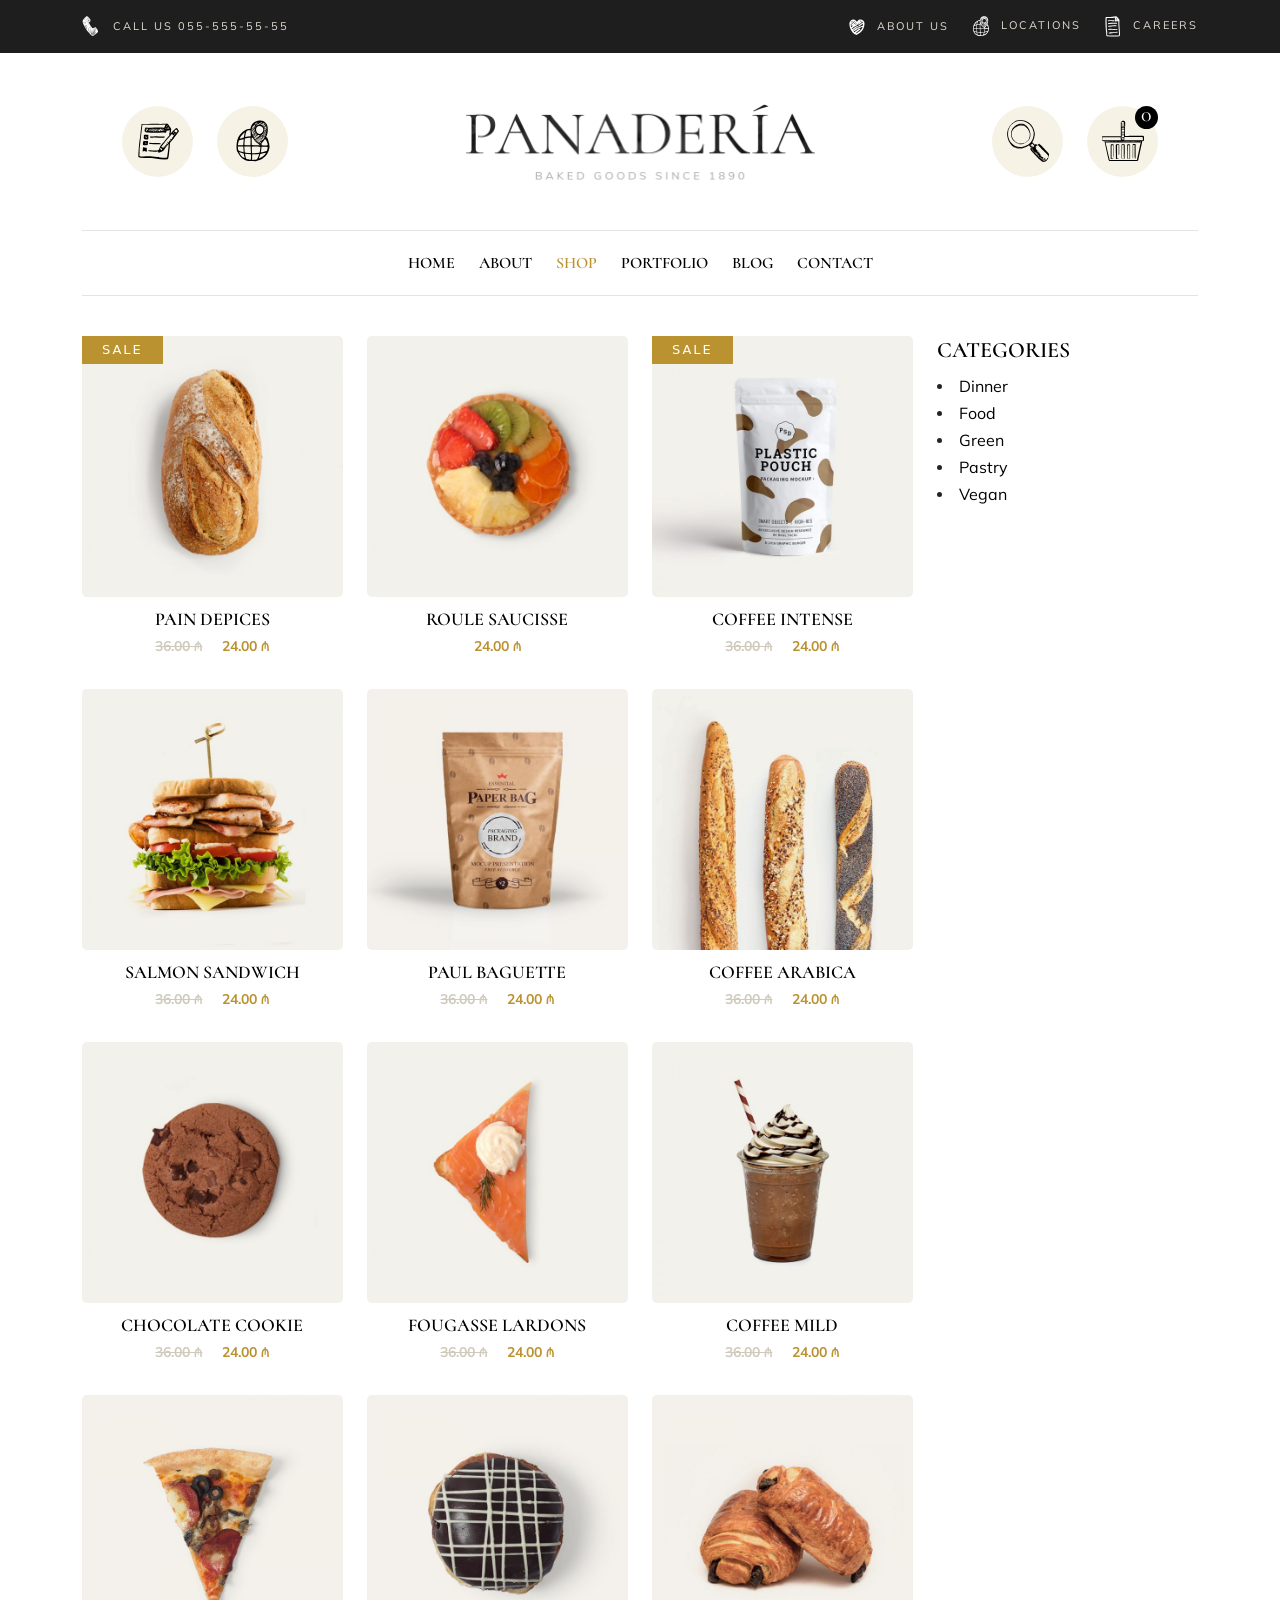
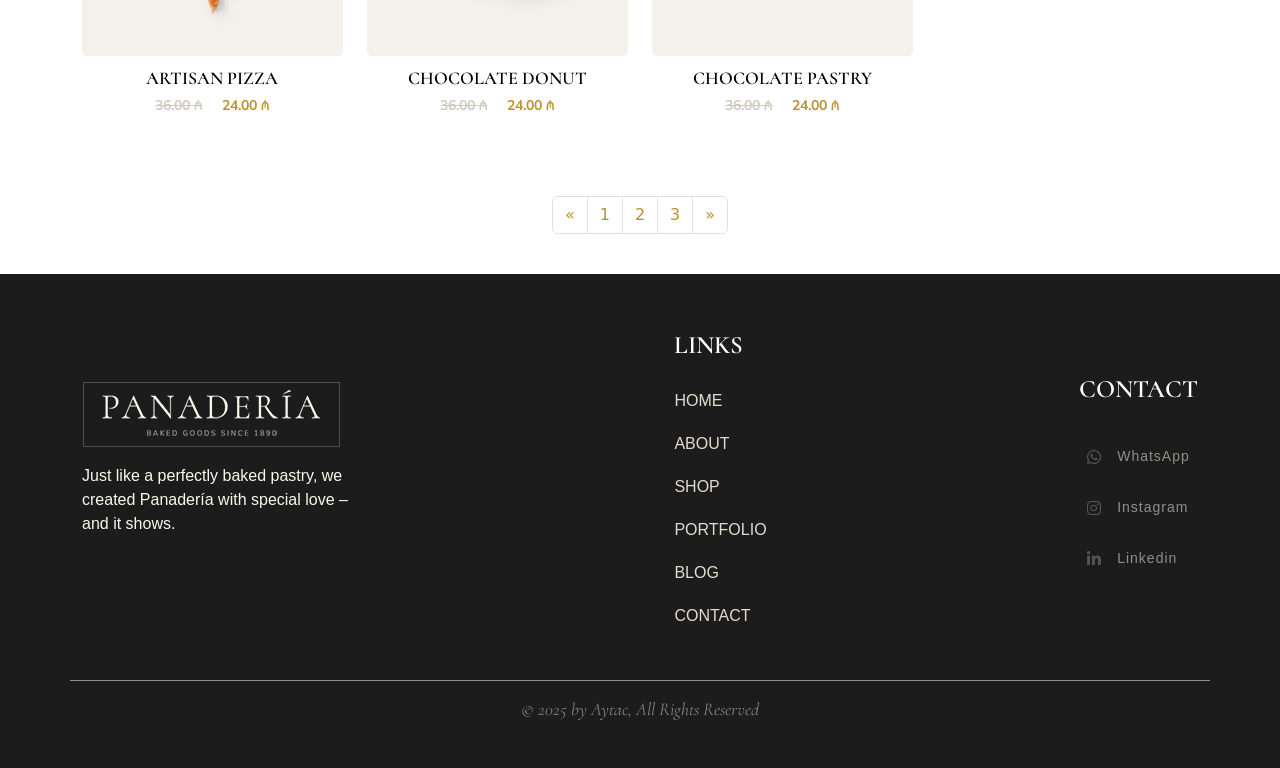
<file: shop.html>
<!DOCTYPE html>
<html lang="en">
  <head>
    <meta charset="UTF-8" />
    <meta name="viewport" content="width=device-width, initial-scale=1.0" />
    <title>Panaderia - Shop</title>
    <link rel="stylesheet" href="assets/css/style.css" />
    <link rel="stylesheet" href="assets/css/shop.css" />
    <!-- Font Awesome -->
    <link
      rel="stylesheet"
      href="https://cdnjs.cloudflare.com/ajax/libs/font-awesome/6.7.2/css/all.min.css"
      integrity="sha512-Evv84Mr4kqVGRNSgIGL/F/aIDqQb7xQ2vcrdIwxfjThSH8CSR7PBEakCr51Ck+w+/U6swU2Im1vVX0SVk9ABhg=="
      crossorigin="anonymous"
      referrerpolicy="no-referrer"
    />
    <!-- Bootstrap -->
    <link
      href="https://cdn.jsdelivr.net/npm/bootstrap@5.3.7/dist/css/bootstrap.min.css"
      rel="stylesheet"
      integrity="sha384-LN+7fdVzj6u52u30Kp6M/trliBMCMKTyK833zpbD+pXdCLuTusPj697FH4R/5mcr"
      crossorigin="anonymous"
    />
    <!-- Swiper -->
    <link
      rel="stylesheet"
      href="https://cdn.jsdelivr.net/npm/swiper@11/swiper-bundle.min.css"
    />
  </head>
  <body>
    <!-- scroll top start -->
    <button
      class="page-scroll-button d-flex align-items-center justify-content-center"
    >
      <i class="fa-solid fa-chevron-up"></i>
    </button>
    <!-- scroll top end -->

    <!-- search start -->
    <div class="search-wrapper">
      <form action="" class="d-flex align-items-center justify-content-center">
        <svg
          class="svg-search-opener"
          xmlns="http://www.w3.org/2000/svg"
          xmlns:xlink="http://www.w3.org/1999/xlink"
          x="0px"
          y="0px"
          viewBox="0 0 28 28"
          style="enable-background: new 0 0 28 28"
          xml:space="preserve"
        >
          <g>
            <path
              class="st0"
              d="M27.8,24.2c0-0.1-0.2-0.3-0.2-0.3l-0.4-0.4l-0.7-0.8l-0.3-0.4L25.9,22c-0.1-0.1-0.2-0.3-0.4-0.4l-0.4-0.3
		l-0.2-0.2l-0.2-0.2l-0.4-0.4c-0.2-0.2-0.5-0.5-0.7-0.7c-0.2-0.2-0.5-0.5-0.7-0.7l-0.7-0.8c-0.2-0.2-0.5-0.5-0.7-0.7
		c-0.2-0.2-0.5-0.5-0.8-0.7c-0.3-0.2-0.5-0.5-0.9-0.6c-0.2-0.1-0.3-0.2-0.6-0.2c-0.1,0-0.2,0-0.4,0c0,0-0.1,0-0.1,0l0,0l0,0l0,0l0,0
		l0,0c-0.1,0,0,0,0,0l0,0l-0.1,0c-0.2,0.1-0.3,0.2-0.4,0.4c0,0,0,0,0,0c0,0,0,0,0-0.1c0,0,0-0.1-0.1-0.1c0-0.1-0.1-0.1-0.1-0.2
		c0-0.1-0.1-0.1-0.1-0.2c0-0.1-0.1-0.1-0.1-0.2c-0.1-0.1-0.1-0.1-0.2-0.2c-0.1-0.1-0.1-0.1-0.2-0.2c-0.1-0.1-0.1-0.1-0.2-0.2
		c-0.1-0.1-0.1-0.1-0.2-0.2C17,15,17,15,16.9,14.9c0,0-0.1,0-0.1-0.1l0.1-0.1l0.2-0.3c0.2-0.4,0.4-0.8,0.6-1.2
		c0.1-0.3,0.2-0.6,0.3-1c0.1-0.2,0.2-0.5,0.2-0.7c0.2-0.9,0.4-1.8,0.3-2.6l0-0.3l-0.1-0.3c0-0.1,0-0.2-0.1-0.3l0-0.1l0-0.1l0-0.2
		c-0.1-0.4-0.3-0.8-0.4-1.2c-0.3-0.8-0.7-1.5-1.1-2.2c-0.2-0.3-0.5-0.7-0.7-1c-0.1-0.2-0.3-0.3-0.4-0.4c-0.1-0.1-0.1-0.1-0.2-0.2
		c-0.1-0.1-0.1-0.1-0.2-0.2c-0.6-0.5-1.3-0.9-1.9-1.2c-0.6-0.3-1.3-0.6-2-0.8C10,0,8.7-0.1,7.6,0.1c-1.1,0.2-2,0.6-2.7,1
		C4.3,1.5,3.8,1.9,3.5,2.2C3.3,2.4,3.2,2.5,3.2,2.5C3.1,2.6,3,2.7,3,2.7c0,0,0,0.1,0,0.1c0,0,0,0,0,0c0,0-0.1,0.1-0.2,0.1
		C2.7,3,2.7,3,2.6,3.1C2.5,3.2,2.4,3.3,2.4,3.4C2.3,3.5,2.2,3.6,2.1,3.7C2,3.8,1.9,3.9,1.8,4.1C1.7,4.2,1.6,4.4,1.5,4.6
		C1.3,4.9,1.1,5.3,0.9,5.7C0.7,6.1,0.5,6.6,0.4,7.1c-0.3,1.1-0.4,2.3-0.2,3.7c0.1,0.4,0.2,0.9,0.3,1.3c0.1,0.3,0.2,0.7,0.3,1
		c0.2,0.7,0.6,1.4,1,2.1c0.2,0.3,0.4,0.7,0.7,1c0.3,0.3,0.5,0.6,0.8,0.9c0.3,0.3,0.6,0.5,1,0.8C4.2,17.9,4.3,18,4.4,18
		c0.1,0.1,0.2,0.1,0.3,0.2c0.1,0,0.2,0.1,0.3,0.1c0.1,0,0.2,0.1,0.3,0.1c0.4,0.2,0.8,0.3,1.2,0.4c0.4,0.1,0.9,0.2,1.3,0.2
		c0.4,0,0.9,0,1.3,0c0.4,0,0.9-0.1,1.3-0.2c1.5-0.3,3.1-0.9,4.3-1.9c0,0,0,0,0,0c0,0.1,0.1,0.1,0.1,0.2c0,0.1,0.1,0.1,0.2,0.2
		c0.1,0.1,0.2,0.3,0.3,0.4c0.1,0.1,0.1,0.1,0.2,0.2c0.1,0.1,0.1,0.1,0.2,0.2c0.1,0.1,0.1,0.1,0.2,0.2c0.1,0,0.1,0.1,0.2,0.1
		c0,0,0,0,0.1,0c0,0,0,0,0,0c0,0,0,0,0,0c0,0,0,0,0,0c0,0,0.1,0,0.1,0c0,0,0,0,0,0l-0.3,0.2c-0.1,0-0.2,0.1-0.2,0.2
		c0,0-0.1,0.1-0.1,0.1c0,0.1-0.1,0.1-0.1,0.2c0,0.1,0,0.3,0,0.4c0,0.1,0.1,0.2,0.1,0.3c0.2,0.3,0.4,0.6,0.6,0.9
		c0.5,0.5,0.9,1,1.4,1.5c0.5,0.5,0.9,1,1.4,1.5c0.5,0.5,0.9,1,1.4,1.5l0.4,0.4l0.2,0.2l0.2,0.2l0.4,0.3l0.1,0.1l0,0l0,0l0,0l0,0l0,0
		l0.2,0.2l0.8,0.6l0.2,0.2c0.1,0.1,0.1,0.1,0.2,0.2c0,0,0.1,0.1,0.1,0.1l0.1,0.1c0.1,0.1,0.2,0.1,0.3,0.1c0.4,0.1,0.8,0.1,1.2,0
		c0.4-0.1,0.7-0.2,1.1-0.4l0.1-0.1c0,0,0.1-0.1,0.1-0.1c0,0,0.1-0.1,0.1-0.1l0,0l0,0l0,0c0.1-0.1,0.3-0.3,0.4-0.4
		c0.2-0.3,0.4-0.6,0.6-1c0.1-0.2,0.1-0.4,0.2-0.6c0-0.2,0.1-0.4,0-0.7C27.9,24.4,27.9,24.3,27.8,24.2z M3.9,17.2
		c0.1,0.1,0.3,0.2,0.4,0.3c0.1,0,0.2,0.1,0.2,0.1c0,0,0,0,0,0c0,0-0.1,0-0.1-0.1C4.2,17.4,4,17.3,3.9,17.2z M4.6,17.7
		C4.6,17.7,4.6,17.7,4.6,17.7C4.6,17.7,4.6,17.7,4.6,17.7c0,0,0.1,0,0.2,0l0.1,0c0,0,0,0.1,0,0.1C4.8,17.8,4.7,17.8,4.6,17.7z
		 M5.1,18C5.1,18,5,17.9,5,17.9c0,0,0-0.1,0-0.1c0,0,0.1,0,0.1,0C5.1,17.9,5.1,17.9,5.1,18C5.1,17.9,5.1,18,5.1,18z M5.3,18.1
		C5.3,18,5.3,18,5.3,18.1c0-0.1,0.1-0.1,0.1,0c0,0,0,0,0.1,0c0,0,0,0.1,0,0.1c0,0,0,0,0,0L5.3,18.1z M6.4,18.3c0,0,0,0.1,0,0.1
		c-0.1,0-0.2-0.1-0.3-0.1c0,0,0-0.1,0-0.1C6.2,18.3,6.3,18.3,6.4,18.3z M6,18.4c0,0-0.1,0-0.1,0c0,0,0-0.1,0-0.1c0,0,0.1,0,0.1,0
		C6,18.3,6,18.3,6,18.4z M5.7,18.1c0,0,0,0.1,0,0.1c-0.1,0-0.1,0-0.2-0.1c0,0,0,0,0-0.1c0,0,0,0,0-0.1C5.6,18.1,5.7,18.1,5.7,18.1z
		 M6.5,18.5c0,0,0-0.1,0-0.1c0.1,0,0.1,0,0.2,0c0,0,0,0.1,0,0.1c0,0,0,0-0.1,0C6.6,18.5,6.5,18.5,6.5,18.5z M7.7,18.6
		c0,0.1,0,0.1,0,0.2c-0.1,0-0.2,0-0.3,0c0-0.1,0-0.1,0-0.2C7.5,18.5,7.6,18.6,7.7,18.6z M7.3,18.5c0,0,0,0.1,0,0.2
		c-0.1,0-0.1,0-0.2,0c0-0.1,0-0.1,0-0.2C7.2,18.5,7.2,18.5,7.3,18.5z M7,18.5c0,0,0,0.1,0,0.1c-0.1,0-0.1,0-0.2,0c0,0,0-0.1,0-0.1
		C6.8,18.4,6.9,18.5,7,18.5z M7.8,18.7c0-0.1,0-0.1,0-0.2c0,0,0.1,0,0.1,0c0,0,0,0,0,0c0,0.1,0,0.1,0,0.2
		C7.9,18.7,7.9,18.7,7.8,18.7C7.8,18.7,7.8,18.7,7.8,18.7z M8.3,18.6c0,0,0,0.1,0,0.1c0,0,0,0,0,0c-0.1,0-0.1,0-0.2,0
		c0-0.1,0-0.1,0-0.2C8.1,18.6,8.2,18.6,8.3,18.6z M8.4,18.8C8.4,18.7,8.4,18.7,8.4,18.8c0-0.1,0-0.1,0-0.2c0.1,0,0.1,0,0.2,0
		c0,0,0,0.1,0.1,0.2C8.6,18.8,8.5,18.8,8.4,18.8z M8.9,18.6c0,0.1,0,0.1,0,0.2c0,0-0.1,0-0.1,0c0-0.1,0-0.1-0.1-0.2
		C8.8,18.6,8.8,18.6,8.9,18.6z M9.1,18.8C9.1,18.8,9.1,18.8,9.1,18.8C9,18.7,9,18.7,9,18.6c0.1,0,0.2,0,0.3,0c0,0,0,0.1,0,0.1
		C9.3,18.7,9.2,18.8,9.1,18.8z M10.2,18.5c0,0,0,0.1,0,0.1c-0.1,0-0.1,0-0.2,0c0,0,0,0,0,0c0,0,0-0.1,0-0.1
		C10.1,18.5,10.1,18.5,10.2,18.5z M9.9,18.5c0,0,0,0.1,0,0.1c0,0,0,0,0,0c-0.1,0-0.1,0-0.2,0c0,0,0-0.1,0-0.1
		C9.8,18.6,9.8,18.5,9.9,18.5z M9.6,18.6c0,0,0,0.1,0,0.1c0,0-0.1,0-0.1,0c0,0,0-0.1,0-0.1C9.5,18.6,9.5,18.6,9.6,18.6z M10.4,18.6
		C10.4,18.6,10.4,18.6,10.4,18.6c0,0-0.1-0.1-0.1-0.1c0.1,0,0.1,0,0.2,0c0,0,0,0.1,0,0.1C10.5,18.6,10.5,18.6,10.4,18.6z M13.7,17.3
		C13.7,17.3,13.7,17.3,13.7,17.3C13.7,17.3,13.8,17.3,13.7,17.3C13.8,17.3,13.7,17.3,13.7,17.3z M13.6,17.4
		C13.6,17.4,13.6,17.4,13.6,17.4c-0.1,0.1-0.1,0.1-0.2,0.1c0,0,0,0,0,0C13.4,17.5,13.5,17.4,13.6,17.4z M13.3,17.6
		C13.3,17.6,13.3,17.6,13.3,17.6c-0.1,0.1-0.1,0.1-0.2,0.1c0,0,0,0,0,0C13.1,17.6,13.2,17.6,13.3,17.6z M12.9,17.7
		C12.9,17.7,12.9,17.7,12.9,17.7c-0.1,0.1-0.2,0.1-0.2,0.2c0,0,0,0,0-0.1C12.7,17.8,12.8,17.8,12.9,17.7z M12.5,17.9
		C12.5,17.9,12.6,17.9,12.5,17.9c0,0.1-0.1,0.1-0.2,0.1c0,0,0,0,0-0.1C12.4,17.9,12.5,17.9,12.5,17.9z M12.2,18
		C12.2,18,12.2,18,12.2,18c0,0.1-0.1,0.1-0.1,0.1c0,0,0-0.1,0-0.1C12.1,18,12.2,18,12.2,18z M11.9,18.1C11.9,18.1,12,18.1,11.9,18.1
		c0,0.1-0.1,0.1-0.2,0.2c0,0,0-0.1-0.1-0.1C11.8,18.1,11.9,18.1,11.9,18.1z M11.6,18.2C11.6,18.2,11.6,18.3,11.6,18.2
		c0,0.1-0.2,0.2-0.3,0.2c0,0,0-0.1,0-0.1C11.4,18.3,11.5,18.2,11.6,18.2z M11.2,18.3c0,0,0,0.1,0,0.1c-0.1,0-0.1,0-0.2,0
		c0,0,0-0.1,0-0.1c0,0,0,0,0,0C11,18.3,11.1,18.3,11.2,18.3z M10.9,18.4C10.9,18.4,10.9,18.4,10.9,18.4c0,0.1,0.1,0.1,0.1,0.1
		c-0.1,0-0.2,0-0.2,0.1c0,0,0-0.1,0-0.1C10.7,18.4,10.8,18.4,10.9,18.4z M15,15.7c-1.3,1.1-2.9,1.8-4.5,2.1
		c-1.6,0.3-3.4,0.2-4.8-0.4c-0.1,0-0.2-0.1-0.3-0.1l-0.1-0.1l-0.1-0.1c-0.1,0-0.2-0.1-0.3-0.1l-0.2-0.1c-0.3-0.2-0.6-0.4-0.9-0.7
		c-0.3-0.3-0.6-0.5-0.8-0.8c-0.1-0.1-0.1-0.1-0.2-0.2c-0.1-0.1-0.1-0.1-0.2-0.2c-0.1-0.1-0.2-0.3-0.3-0.4c-0.2-0.3-0.4-0.6-0.6-0.9
		c-0.2-0.3-0.3-0.6-0.4-1c-0.2-0.6-0.4-1.3-0.5-1.9c-0.1-0.6-0.1-1.3-0.1-1.8c0-0.6,0.1-1.1,0.2-1.6C0.8,7,0.9,6.8,1,6.5
		C1,6.4,1.1,6.2,1.2,6c0.2-0.4,0.4-0.8,0.5-1.2c0.4-0.7,0.7-1.2,1-1.5c0.1-0.1,0.1-0.1,0.2-0.2C3,3.1,3,3.1,3.1,3c0,0,0.1,0,0.1-0.1
		c0,0,0.1,0,0.1,0c0,0,0,0,0.1-0.1c0,0,0,0,0,0c0,0,0,0,0,0c0.1-0.1,0.2-0.2,0.4-0.3c0.3-0.3,0.8-0.6,1.4-1c0.7-0.4,1.5-0.7,2.5-0.9
		c1-0.2,2.2-0.1,3.4,0.3C11.8,1,12.4,1.3,13,1.6c0.6,0.3,1.2,0.7,1.8,1.2C14.9,2.9,14.9,2.9,15,3c0.1,0.1,0.1,0.1,0.2,0.2
		c0.1,0.1,0.3,0.3,0.4,0.4c0.2,0.3,0.5,0.6,0.7,0.9c0.4,0.7,0.8,1.4,1,2.1c0.1,0.4,0.3,0.8,0.4,1.2l0,0.1l0,0.1l0,0.1
		c0,0.1,0.1,0.2,0.1,0.3l0,0.3l0,0.3c0,0.8-0.1,1.6-0.3,2.4c-0.1,0.4-0.2,0.8-0.4,1.2c-0.2,0.4-0.3,0.8-0.5,1.1L16.4,14l-0.2,0.3
		c-0.1,0.1-0.1,0.2-0.2,0.3c-0.1,0.1-0.1,0.2-0.2,0.2C15.6,15.1,15.3,15.4,15,15.7z M15.5,17.1c0,0-0.1-0.1-0.1-0.1
		c0.1,0,0.1,0,0.2,0C15.5,17,15.5,17.1,15.5,17.1C15.5,17.1,15.5,17.1,15.5,17.1z M15.5,16.8c-0.1,0-0.2,0-0.2,0c0,0,0,0,0,0
		c0,0,0,0-0.1-0.1c0.1,0,0.1-0.1,0.2-0.1c0,0,0.1-0.1,0.1-0.1c0,0,0,0,0,0c0,0,0,0,0.1,0C15.5,16.6,15.5,16.7,15.5,16.8z M15.6,17.2
		c0-0.1,0-0.2,0-0.2c0,0,0.1,0,0.1,0c0,0,0.1,0,0.1,0c0,0.1,0,0.2,0,0.3C15.8,17.2,15.7,17.2,15.6,17.2
		C15.7,17.2,15.6,17.2,15.6,17.2z M15.8,17.4c0,0-0.1-0.1-0.1-0.1c0,0,0.1,0,0.1,0C15.9,17.4,15.9,17.4,15.8,17.4
		C15.9,17.4,15.8,17.4,15.8,17.4z M16.2,17.8C16.2,17.8,16.2,17.8,16.2,17.8c-0.1-0.1-0.1-0.2-0.2-0.2c0,0,0,0,0,0
		c0.1,0,0.1,0,0.2,0C16.2,17.7,16.2,17.7,16.2,17.8C16.2,17.8,16.2,17.8,16.2,17.8z M16.2,17.5c-0.1,0-0.1,0-0.2,0c0,0,0,0-0.1,0
		c0-0.1,0-0.1,0-0.2c0,0,0.1,0,0.1,0c0,0,0.1,0,0.1,0C16.2,17.3,16.2,17.4,16.2,17.5z M16.3,17.6c0.1,0,0.2,0,0.2,0
		c0,0.1,0,0.1,0,0.2c0,0,0,0.1,0,0.1c0,0-0.1,0-0.1,0c0,0-0.1,0-0.1,0c0,0,0-0.1,0-0.1C16.4,17.7,16.4,17.7,16.3,17.6z M16.4,18
		c0,0,0.1,0,0.1,0c0,0,0,0,0.1,0c0,0.1,0,0.2,0,0.3c0,0,0,0,0,0c0,0,0,0-0.1-0.1c0,0,0,0-0.1-0.1C16.4,18.1,16.4,18,16.4,18z
		 M16.3,19.6C16.3,19.6,16.3,19.6,16.3,19.6C16.3,19.6,16.2,19.6,16.3,19.6C16.3,19.6,16.3,19.6,16.3,19.6
		C16.3,19.6,16.3,19.6,16.3,19.6z M16.3,19.5C16.3,19.5,16.3,19.5,16.3,19.5C16.2,19.5,16.2,19.5,16.3,19.5c-0.1-0.1-0.1-0.1,0-0.2
		c0,0,0,0,0.1,0C16.3,19.3,16.3,19.4,16.3,19.5z M16.4,19.8c0-0.1,0-0.1,0-0.2c0,0,0,0,0,0c0,0,0,0,0,0c0.1,0,0.1,0,0.2,0
		c0,0,0,0,0,0.1c0,0.1,0,0.2,0,0.2c0,0,0,0,0,0C16.5,19.9,16.5,19.9,16.4,19.8C16.4,19.9,16.4,19.9,16.4,19.8z M16.5,20
		C16.5,20,16.5,20,16.5,20c0.1,0,0.1,0,0.1,0c0,0.1,0,0.1,0,0.2C16.6,20.1,16.5,20,16.5,20z M16.6,19.4c-0.1,0-0.1,0-0.2,0
		c0-0.1,0-0.1,0-0.2c0.1,0,0.1,0,0.2,0C16.6,19.3,16.6,19.3,16.6,19.4z M16.6,19.1c-0.1,0-0.2,0-0.2,0.1c0,0,0,0,0,0l0,0
		c0,0,0,0,0,0l0.2-0.2c0,0,0,0,0,0C16.7,18.9,16.7,19,16.6,19.1z M16.6,17C16.6,17,16.6,17,16.6,17c0,0-0.1,0.1-0.1,0.3
		c0,0.1,0,0.1,0,0.2c-0.1,0-0.1,0-0.2,0c0-0.1,0-0.2,0-0.2c0-0.1,0-0.2,0-0.2c0,0,0,0,0,0c0,0,0,0,0,0c0,0,0,0.1,0,0.2
		c0,0-0.1,0-0.1,0c0,0-0.1,0-0.1,0c0-0.1,0-0.2,0-0.3c0.1,0,0.1,0,0.2,0c0.1,0,0.2,0,0.2,0l0,0c0,0,0,0,0,0c0,0,0,0,0,0
		c0,0-0.1,0-0.2,0c-0.1,0-0.1,0-0.2,0c0-0.1,0-0.2,0-0.2c0,0,0,0,0,0c0,0,0,0,0,0c0,0,0,0.1,0,0.2c0,0-0.1,0-0.1,0c0,0,0,0-0.1,0
		c0-0.1,0-0.2,0-0.3c0.1,0,0.1,0,0.2,0c0.1,0,0.1,0,0.1,0c0,0,0,0,0,0c0,0,0,0,0,0c0,0,0,0-0.1,0c-0.1,0-0.1,0-0.2,0c0,0,0,0,0,0
		c0.2-0.2,0.5-0.5,0.7-0.7c0.1-0.1,0.1-0.2,0.2-0.3c0,0,0.1-0.1,0.1-0.1c0,0,0,0,0,0c0,0.1,0.1,0.1,0.1,0.2c0,0.1,0.1,0.1,0.1,0.2
		c0.1,0.1,0.2,0.3,0.3,0.4c0.1,0.1,0.1,0.1,0.2,0.2c0.1,0.1,0.1,0.1,0.2,0.2c0.1,0.1,0.1,0.1,0.2,0.2c0.1,0.1,0.1,0.1,0.2,0.1
		c0,0,0.1,0.1,0.1,0.1c0,0-0.1,0.1-0.1,0.1c-0.3,0.3-0.6,0.6-0.9,0.9c0,0-0.1,0-0.1,0c-0.1,0-0.1,0-0.2,0c0,0,0-0.1,0-0.1
		c0-0.1,0-0.1,0-0.2c0,0,0,0,0,0c0.1,0,0.2,0,0.2,0l0,0c0,0,0,0,0,0c0,0,0,0,0,0c0,0-0.1,0-0.2,0c0,0,0,0,0,0c0-0.1,0-0.2,0-0.2
		C16.7,17.1,16.7,17,16.6,17C16.7,17,16.7,17,16.6,17z M16.7,18c0.1,0,0.2,0,0.2,0c0,0,0,0,0,0c-0.1,0.1-0.2,0.2-0.3,0.3
		C16.7,18.2,16.7,18.1,16.7,18z M16.9,19.5c0,0.1,0,0.1,0,0.2c0,0,0,0.1,0,0.1c0,0,0,0-0.1,0c0,0-0.1,0-0.1,0c0-0.1,0-0.1,0-0.2
		c0,0,0-0.1,0-0.1C16.8,19.5,16.9,19.5,16.9,19.5z M16.7,19.4c0-0.1,0-0.1,0-0.2c0,0,0,0,0,0c0.1,0,0.1,0,0.2-0.1c0,0.1,0,0.1,0,0.2
		c0,0,0,0,0,0C16.9,19.4,16.8,19.4,16.7,19.4z M16.7,19.9c0,0,0.1,0,0.1,0c0,0,0,0,0.1,0c0,0,0,0.1,0,0.1c0,0,0,0,0,0.1
		c-0.1,0-0.2,0-0.2,0C16.7,20.1,16.7,20,16.7,19.9z M17,20.5C16.9,20.5,16.9,20.4,17,20.5c-0.1-0.1-0.2-0.2-0.2-0.2
		c0.1,0,0.1,0,0.2,0C17,20.3,17,20.4,17,20.5C17,20.5,17,20.5,17,20.5z M17.1,20c0,0,0-0.1,0-0.1c0.1,0,0.1,0,0.2,0c0,0,0.1,0,0.1,0
		c0,0,0,0.1,0,0.1c0,0,0,0.1,0,0.1C17.2,20.1,17.1,20.1,17.1,20C17.1,20.1,17.1,20,17.1,20z M17.1,20.2c0.1,0,0.2,0,0.2,0
		c0,0.1,0,0.1,0,0.2c-0.1,0-0.1,0-0.2,0C17.1,20.4,17.1,20.3,17.1,20.2z M17.1,20.6C17.1,20.6,17.1,20.6,17.1,20.6
		c0.1,0,0.1,0,0.2-0.1c0,0,0,0,0,0c0,0.1,0,0.2,0,0.2C17.2,20.7,17.2,20.7,17.1,20.6z M17.4,20.6C17.4,20.6,17.4,20.5,17.4,20.6
		c0.1-0.1,0.2-0.1,0.3-0.1c0,0.1,0,0.2,0,0.3c-0.1,0-0.1,0-0.2,0c0,0-0.1,0-0.1,0C17.4,20.8,17.4,20.7,17.4,20.6z M17.6,21.1
		c-0.1,0-0.1-0.1-0.2-0.1c0,0,0,0,0.1,0c0,0,0.1,0,0.1,0C17.7,21,17.7,21.1,17.6,21.1L17.6,21.1z M18,21.5l-0.2-0.2c0,0,0,0,0,0
		c0.1,0,0.1,0,0.2,0C18,21.3,18,21.4,18,21.5z M18,20.9c0,0.1,0,0.1,0,0.2c-0.1,0-0.1,0-0.2,0c0-0.1,0-0.2,0-0.2
		C17.9,20.9,17.9,20.9,18,20.9C18,20.9,18,20.9,18,20.9z M18.1,20.9C18.1,20.9,18.1,20.9,18.1,20.9C18.1,20.9,18.1,20.9,18.1,20.9
		c0.1,0,0.2-0.1,0.2-0.1c0,0.1,0,0.2,0,0.2c-0.1,0-0.1,0-0.2,0C18.1,21,18.1,21,18.1,20.9z M18.1,21.5c0-0.1,0-0.2,0-0.2
		c0,0,0,0,0,0c0.1,0,0.1,0,0.2,0c0,0,0,0,0,0c0,0.1,0,0.2,0,0.2c0,0,0,0,0,0C18.3,21.5,18.2,21.5,18.1,21.5
		C18.1,21.5,18.1,21.5,18.1,21.5z M18.1,21.6c0.1,0,0.1,0,0.2,0c0,0.1,0,0.2,0,0.2L18.1,21.6z M18.5,21.6
		C18.5,21.6,18.5,21.6,18.5,21.6c0.2,0,0.2-0.1,0.2-0.1c0,0,0,0,0,0c0,0,0,0,0,0c0,0,0,0-0.1,0c0,0-0.1,0-0.1,0c0-0.1,0-0.1,0-0.2
		c0,0,0,0,0,0c0.1,0,0.1,0,0.2,0c0.1,0,0.1,0,0.2,0c0,0,0,0.1,0,0.2c0,0.1,0,0.3,0,0.5c0,0-0.1,0-0.1,0c-0.1,0-0.1,0-0.2,0
		C18.5,21.7,18.5,21.6,18.5,21.6z M18.8,22.2c-0.1-0.1-0.2-0.2-0.3-0.3c0,0,0,0,0-0.1c0,0,0.1,0,0.2,0c0,0,0.1,0,0.1,0c0,0,0,0,0,0
		C18.8,22,18.8,22.1,18.8,22.2C18.8,22.2,18.8,22.2,18.8,22.2z M18.9,21.9C18.9,21.9,18.9,21.9,18.9,21.9c0.1,0,0.2,0,0.3,0
		c0,0,0,0,0,0c0,0.1,0,0.2,0,0.3c0,0,0,0,0,0.1c0,0,0,0,0,0c-0.1,0-0.1,0-0.2,0c0,0-0.1,0-0.1,0C18.9,22.1,18.9,22,18.9,21.9z
		 M18.9,22.4C18.9,22.4,18.9,22.3,18.9,22.4c0-0.1,0.1-0.1,0.1-0.1c0.1,0,0.1,0,0.2,0c0,0,0,0,0,0c0,0.1,0,0.2,0,0.3
		c0,0-0.1,0-0.1,0C19.1,22.5,19,22.4,18.9,22.4z M19.2,22.7C19.2,22.7,19.3,22.7,19.2,22.7C19.3,22.7,19.3,22.7,19.2,22.7
		C19.3,22.7,19.2,22.7,19.2,22.7z M19.4,22.3c0.1,0,0.1,0,0.2,0c0.1,0,0.1,0,0.1,0c0,0,0,0,0,0c0,0,0,0,0,0c0,0-0.1,0-0.2,0
		c0,0-0.1,0-0.2,0c0,0,0,0,0-0.1c0-0.1,0-0.2,0-0.3c0.1,0,0.3,0,0.4,0c0,0,0,0.1,0,0.3c0,0.1,0,0.3,0,0.5c-0.1,0-0.3,0-0.4,0
		C19.4,22.5,19.4,22.4,19.4,22.3z M19.4,22.8c0,0,0-0.1,0-0.1c0.1,0,0.2,0,0.4,0c0,0.1,0,0.2,0,0.4c0,0-0.1,0-0.1,0c0,0-0.1,0-0.1,0
		C19.5,23,19.5,22.9,19.4,22.8z M19.8,23.3c0,0-0.1-0.1-0.1-0.1c0,0,0,0,0,0c0,0,0.1,0,0.1,0C19.8,23.2,19.8,23.2,19.8,23.3
		C19.8,23.2,19.8,23.2,19.8,23.3L19.8,23.3z M19.9,22.2C19.9,22.2,19.9,22.2,19.9,22.2c0.2,0,0.3,0,0.4,0c0,0.1,0,0.2,0,0.3
		c-0.1,0-0.2,0-0.4,0C19.9,22.4,19.9,22.3,19.9,22.2z M19.9,22.6c0.1,0,0.3,0,0.4,0c0,0.1,0,0.2,0,0.3c0,0,0,0.1,0,0.1
		c-0.1,0-0.2,0-0.3,0c0,0-0.1,0-0.1,0C19.9,22.9,19.9,22.8,19.9,22.6z M20,23.4L20,23.4c-0.1-0.1-0.1-0.2-0.1-0.2c0,0,0-0.1,0-0.1
		c0,0,0.1,0,0.1,0c0.1,0,0.2,0,0.3,0c0,0.1,0,0.2,0,0.3C20.2,23.4,20.2,23.4,20,23.4C20.1,23.4,20,23.4,20,23.4z M20.3,23.7
		l-0.2-0.2c0,0,0,0,0,0c0.1,0,0.2,0,0.2,0C20.4,23.6,20.4,23.7,20.3,23.7C20.4,23.7,20.3,23.7,20.3,23.7z M20.4,23.1
		c0.1,0,0.2,0,0.3,0c0,0.1,0,0.2,0,0.3c0,0-0.1,0-0.1,0c-0.1,0-0.1,0-0.2,0C20.5,23.3,20.4,23.2,20.4,23.1z M20.5,23.5
		c0.1,0,0.1,0,0.2,0c0,0,0.1,0,0.1,0c0,0.1,0,0.1,0,0.2c0,0,0,0,0,0.1c-0.1,0-0.2,0-0.3,0C20.5,23.6,20.5,23.6,20.5,23.5z
		 M20.7,24.1L20.5,24c0,0,0-0.1,0-0.1c0.1,0,0.2,0,0.3,0c0,0.1,0,0.2,0,0.3C20.8,24.1,20.8,24.1,20.7,24.1z M20.8,24.3
		C20.8,24.3,20.9,24.3,20.8,24.3C20.9,24.3,20.9,24.3,20.8,24.3L20.8,24.3z M20.9,23.8c0.1,0,0.2,0,0.2,0c0,0,0,0,0,0c0,0,0,0,0,0
		l0,0C21.1,23.7,21,23.7,20.9,23.8c0-0.1,0-0.1,0-0.2c0-0.1,0-0.1,0-0.2c0.1,0,0.2,0,0.3,0c0,0.1,0,0.1,0,0.2c0,0.1,0,0.3,0,0.5
		c-0.1,0-0.2,0-0.3,0C21,24,21,23.9,20.9,23.8z M21,24.5C21,24.4,21,24.4,21,24.5c0-0.1,0-0.2,0-0.2c0.1,0,0.2,0,0.3,0
		c0,0.1,0,0.1,0,0.2c0,0.1,0,0.1,0,0.2c-0.1,0-0.1,0-0.2,0L21,24.5z M21.2,24.7L21.2,24.7C21.3,24.7,21.3,24.7,21.2,24.7
		C21.3,24.7,21.3,24.7,21.2,24.7L21.2,24.7z M21.5,24.9c0-0.1,0-0.1,0-0.2c0,0,0,0,0,0c0.1,0,0.2,0,0.3,0c0,0,0,0,0,0.1
		c0,0.1,0,0.2,0,0.2C21.7,25,21.6,25,21.5,24.9L21.5,24.9z M21.8,25.2l-0.1-0.1c0,0,0.1,0,0.1,0c0,0,0,0,0,0
		C21.8,25.1,21.8,25.2,21.8,25.2L21.8,25.2z M22,25.4L22,25.4L22,25.4c-0.1-0.2-0.1-0.3-0.1-0.4c0,0,0.1,0,0.1,0c0.1,0,0.1,0,0.2,0
		c0,0.1,0,0.1,0,0.2c0,0.1,0,0.1,0,0.2c0,0,0,0,0,0C22.1,25.4,22.1,25.4,22,25.4z M22.1,25.5c0,0,0.1,0,0.1,0c0,0,0,0,0,0
		c0,0,0,0,0,0.1c0,0,0,0,0,0.1L22.1,25.5z M22.3,25.2c0-0.1,0-0.1,0-0.2c0.1,0,0.2,0,0.2,0c0,0,0,0,0,0c0,0,0,0,0,0
		c0,0.1,0,0.2,0,0.4c0,0-0.1,0-0.1,0c-0.1,0-0.1,0-0.2,0c0,0,0,0,0,0C22.4,25.3,22.3,25.3,22.3,25.2z M22.4,25.8L22.4,25.8
		L22.4,25.8c-0.1-0.1-0.1-0.2-0.1-0.3c0,0,0,0,0,0c0.1,0,0.1,0,0.2,0c0,0,0.1,0,0.1,0c0,0,0,0.1,0,0.1c0,0.1,0,0.1,0,0.2
		C22.6,25.8,22.5,25.8,22.4,25.8L22.4,25.8z M22.6,25.9c0,0,0.1,0,0.1,0c0,0,0,0,0,0c0,0,0,0.1,0,0.1L22.6,25.9z M22.8,25.6
		c0,0,0-0.1,0-0.1c0,0,0.1,0,0.1,0c0,0,0.1,0,0.1,0c0,0,0,0.1,0,0.2c0,0,0,0.1,0,0.1c0,0-0.1,0-0.1,0c-0.1,0-0.1,0-0.2,0
		c0,0,0,0,0,0C22.8,25.7,22.8,25.7,22.8,25.6z M22.9,26.2l-0.1-0.1c0-0.1,0-0.1,0-0.2c0,0,0,0,0,0c0.1,0,0.1,0,0.2,0
		c0,0,0.1,0,0.1,0c0,0.1,0,0.2,0,0.3c0,0,0,0,0,0c0,0,0,0-0.1,0C23,26.2,23,26.2,22.9,26.2z M23.1,26.3
		C23.1,26.3,23.1,26.3,23.1,26.3C23.1,26.3,23.1,26.3,23.1,26.3c0.1,0,0.1,0.1,0.1,0.1L23.1,26.3z M23.2,25.6c0-0.1,0-0.2,0-0.2
		c0.2,0,0.3-0.1,0.4-0.1c0,0.1,0,0.2,0,0.3c-0.1,0-0.2,0-0.3,0c0,0-0.1,0-0.1,0C23.2,25.7,23.2,25.6,23.2,25.6z M23.3,26.1
		c0-0.1,0-0.2,0-0.3c0,0,0.1,0,0.1,0c0.1,0,0.2,0,0.2-0.1c0,0.1,0,0.1,0,0.2c0,0.1,0,0.1,0,0.2c0,0-0.1,0-0.1,0
		C23.5,26.1,23.4,26.1,23.3,26.1C23.3,26.2,23.3,26.1,23.3,26.1z M23.4,26.6l-0.1-0.1c0-0.1,0-0.1,0-0.2c0.1,0,0.2,0,0.3,0
		c0.1,0,0.1,0,0.1,0c0,0.1,0,0.2,0,0.3c0,0-0.1,0-0.1,0C23.5,26.6,23.5,26.6,23.4,26.6z M23.7,26.8l-0.2-0.1c0,0,0.1,0,0.1,0
		c0,0,0.1,0,0.1,0C23.7,26.7,23.7,26.8,23.7,26.8C23.7,26.8,23.7,26.8,23.7,26.8z M23.9,26.9C23.9,26.9,23.9,26.9,23.9,26.9
		c0-0.1,0-0.2,0-0.2c0.1,0,0.2,0,0.3,0c0,0,0,0,0,0.1c0,0.1,0,0.1,0,0.2c-0.1,0-0.1,0-0.2,0C24,26.9,23.9,26.9,23.9,26.9z
		 M24.3,27.1c-0.1,0-0.1,0-0.2-0.1L24,27c0,0,0,0,0,0c0.1,0,0.2,0,0.2,0C24.2,27,24.3,27.1,24.3,27.1C24.3,27.1,24.3,27.1,24.3,27.1
		z M24.4,27.2c0-0.1,0-0.1,0-0.2c0,0,0,0,0,0c0.1,0,0.2-0.1,0.2-0.1l0,0c0,0,0,0,0,0c0,0,0,0,0,0c0,0-0.1,0-0.2,0c0,0,0,0,0,0
		c0-0.1,0-0.1,0-0.2c0,0,0,0,0-0.1c0,0,0,0,0.1,0c0.1,0,0.2,0,0.3,0c0,0.1,0,0.3,0,0.5c0,0,0,0.1,0,0.1
		C24.6,27.2,24.5,27.2,24.4,27.2z M24.8,26.3C24.8,26.3,24.7,26.3,24.8,26.3C24.7,26.2,24.7,26.3,24.8,26.3c-0.1,0-0.1,0.1-0.1,0.2
		c-0.1,0-0.2,0-0.3,0c0,0,0,0-0.1,0c0-0.1,0-0.2,0-0.3c0.1,0,0.2,0,0.3,0c0.2,0,0.3-0.1,0.4-0.1c0,0,0.1,0,0.1,0c0,0.1,0,0.2,0,0.4
		c-0.1,0-0.2,0-0.3,0C24.8,26.3,24.8,26.3,24.8,26.3z M25.1,27.2c-0.1,0-0.1,0-0.2,0c0,0,0-0.1,0-0.1c0-0.2,0-0.4-0.1-0.5
		c0.1,0,0.2,0,0.3-0.1c0,0.1,0,0.2,0,0.3c-0.1,0-0.2,0.1-0.2,0.1c0,0,0,0,0,0c0,0,0,0,0,0c0,0,0.1,0,0.2,0c0,0,0,0,0,0.1
		c0,0.1,0,0.1,0,0.2C25.2,27.1,25.1,27.1,25.1,27.2z M25.3,27.1c0,0,0-0.1,0-0.2c0,0,0,0,0-0.1c0.1,0,0.3,0,0.4-0.1c0,0,0,0.1,0,0.1
		C25.6,27,25.5,27,25.3,27.1z M25.9,26.8C25.9,26.8,25.9,26.8,25.9,26.8C25.9,26.8,25.9,26.8,25.9,26.8L25.9,26.8z M27,25.4
		c-0.1,0.3-0.3,0.5-0.5,0.8c-0.1,0.1-0.1,0.1-0.2,0.2c0,0,0,0,0,0c0-0.1,0-0.2,0-0.2c0,0,0,0,0,0c0,0,0,0,0,0c0,0,0,0.1,0,0.2
		c0,0,0,0.1,0,0.1c0,0,0,0,0,0l0,0l0,0c0,0,0,0,0,0l0,0c-0.1,0-0.1,0-0.2,0c0,0,0,0-0.1,0c0-0.1,0-0.2,0-0.3c0-0.1,0-0.2,0-0.2
		c0,0,0,0,0,0c0,0,0,0,0,0c0,0,0,0.1,0,0.2c0,0.1,0,0.2,0,0.3c-0.1,0-0.1,0-0.2,0c-0.1,0-0.2,0-0.3,0c0-0.1,0-0.2,0-0.3
		c0.1,0,0.2-0.1,0.2-0.1c0,0,0,0,0,0c0,0,0,0,0,0c0,0-0.1,0-0.2,0c0-0.2,0-0.3-0.1-0.5c0-0.1-0.1-0.2-0.1-0.2c0,0,0,0,0,0
		c0,0,0,0,0,0c0,0,0,0.1,0,0.2c0,0,0,0,0,0c0,0-0.1,0-0.1,0c-0.1,0-0.3,0-0.4,0c-0.1,0-0.2,0-0.3,0.1c0-0.1,0-0.2,0-0.2c0,0,0,0,0,0
		c0,0,0,0,0,0c0,0,0,0.1,0,0.2c0,0,0,0,0,0c-0.1,0-0.2,0.1-0.2,0.1c0,0,0,0,0,0c0,0,0,0,0,0c0,0,0.1,0,0.2,0c0,0,0,0,0,0
		c0,0.1,0,0.2,0,0.3c-0.1,0-0.2,0-0.4,0c0-0.2,0-0.4-0.1-0.6c0-0.1,0-0.1,0-0.2c0.1,0,0.2,0,0.3-0.1c0.2,0,0.3-0.1,0.3-0.1l0,0
		c0,0,0,0,0,0c0,0,0,0,0,0c0,0-0.1,0-0.3,0c0,0-0.1,0-0.1,0c0,0-0.1,0-0.1,0c0-0.1,0-0.2,0-0.3c0.1,0,0.2-0.1,0.2-0.1l0,0
		c0,0,0,0,0,0c0,0,0,0,0,0c0,0-0.1,0-0.2,0c0-0.1,0-0.1,0-0.2c0-0.1,0-0.1,0-0.2c0,0,0.1,0,0.1,0c0.1,0,0.1,0,0.1,0c0,0,0,0,0,0
		c0,0,0,0,0,0l0,0c0,0-0.1,0-0.1,0c0,0-0.1,0-0.1,0c0-0.1,0-0.1,0-0.1c0,0,0,0,0,0c0,0,0,0,0,0c0,0,0,0.1,0,0.1c0,0-0.1,0-0.1,0
		c-0.1,0-0.2,0-0.3,0c0,0,0,0,0,0c0,0,0-0.1,0-0.2c0-0.1,0-0.1,0-0.2c0.1,0,0.2,0,0.3,0c0.1,0,0.2-0.1,0.2-0.1l0,0c0,0,0,0,0,0
		c0,0,0,0,0,0c0,0-0.1,0-0.2,0c-0.1,0-0.2,0-0.3,0c0,0,0,0,0,0c0-0.1,0-0.2,0-0.2c0,0,0,0,0,0c0,0,0,0,0,0l0,0c0,0,0,0.1,0,0.2
		c0,0,0,0,0,0c-0.1,0-0.3,0-0.4,0.1c-0.1,0-0.2,0-0.2,0l0,0c0,0,0,0,0,0c0,0,0,0,0,0c0,0,0.1,0,0.2,0c0.1,0,0.2,0,0.4,0
		c0,0.1,0,0.1,0,0.2c0,0.1,0,0.3,0,0.3c0,0.1,0,0.2,0,0.2c0,0,0,0,0,0c0,0,0,0,0,0l0,0c0,0,0-0.1,0-0.2c0,0,0-0.1,0-0.1c0,0,0,0,0,0
		c0.1,0,0.2,0,0.3,0c0,0,0.1,0,0.1,0c0,0,0,0.1,0,0.2c0,0.1,0,0.1,0,0.2c0,0-0.1,0-0.1,0c-0.1,0-0.1,0-0.2,0c-0.1,0-0.2,0-0.4,0.1
		c0,0-0.1,0-0.1,0c0-0.1,0-0.2,0-0.3c0,0,0,0,0-0.1c0.1,0,0.1,0,0.1,0c0,0,0,0,0,0c0,0,0,0,0,0c0,0,0,0-0.1,0c0-0.1,0-0.1,0-0.1l0,0
		c0,0,0,0,0,0c0,0,0,0,0,0c0,0,0,0,0,0.1c0,0,0,0-0.1,0c-0.1,0-0.2,0-0.2,0c0,0,0,0,0-0.1c0-0.1,0-0.1,0-0.2c0-0.1,0-0.1,0-0.2
		c0-0.2-0.1-0.3-0.1-0.3c0,0,0,0,0,0c0,0,0,0,0,0c0,0,0,0.1,0,0.3c0,0.1,0,0.2,0,0.3c0,0,0,0,0,0.1c-0.1,0-0.1,0-0.2,0
		c0,0-0.1,0-0.1,0c0-0.1,0-0.2,0-0.2c0,0,0-0.1,0-0.1c0,0,0,0,0,0c0.1,0,0.2-0.1,0.2-0.1c0,0,0,0,0,0c0,0,0,0,0,0c0,0-0.1,0-0.2,0
		c0,0,0,0,0,0c0-0.1,0-0.1,0-0.2c0-0.1,0-0.1,0-0.2c0-0.1,0-0.1,0-0.2c0-0.2-0.1-0.3-0.1-0.3c0,0,0,0,0,0c0,0,0,0,0,0
		c0,0,0,0.1,0,0.3c0,0.1,0,0.2,0,0.3c0,0.1,0,0.1,0,0.2c-0.1,0-0.2,0-0.3,0c0,0,0,0,0,0c0-0.1,0-0.1,0-0.2c0-0.1,0-0.1,0-0.2
		c0.1,0,0.2,0,0.2,0c0,0,0,0,0,0c0,0,0,0,0,0l0,0c0,0-0.1,0-0.2,0c0,0,0-0.1,0-0.1c0-0.1,0-0.3,0-0.4c0-0.1,0-0.2,0-0.2
		c0.1,0,0.2,0,0.2,0c0,0,0,0,0,0c0,0,0,0,0,0c0,0-0.1,0-0.2,0c0,0,0,0,0,0c0,0,0,0,0,0c0,0,0,0,0,0c0,0,0,0,0,0c-0.1,0-0.2,0-0.3,0
		c0,0,0-0.1,0-0.1c0-0.1,0-0.2,0-0.2c0,0,0.1,0,0.1,0c0.2,0,0.3-0.1,0.3-0.1c0,0,0,0,0,0c0,0,0,0,0,0c0,0-0.1,0-0.3,0
		c0,0-0.1,0-0.1,0c0,0,0,0,0,0c0-0.2-0.1-0.3-0.1-0.3c0,0,0,0,0,0c0,0,0,0,0,0c0,0,0,0.1,0,0.4c0,0,0,0,0,0c-0.1,0-0.2,0-0.3,0
		c0,0,0,0,0-0.1c0-0.1,0-0.2,0-0.3c0.1,0,0.2,0,0.2,0c0,0,0,0,0,0c0,0,0,0,0,0c0,0-0.1,0-0.2,0c0-0.1,0-0.2,0-0.3c0.1,0,0.1,0,0.2,0
		c0.1,0,0.1,0,0.1,0c0,0,0,0,0,0c0,0,0,0,0,0l0,0c0,0-0.1,0-0.1,0c-0.1,0-0.1,0-0.2,0c0,0,0-0.1,0-0.1c0-0.3-0.1-0.4-0.1-0.4
		c0,0,0,0,0,0c0,0,0,0,0,0c0,0,0,0.2,0,0.4c0,0,0,0.1,0,0.1c-0.1,0-0.2,0-0.3,0.1c0,0-0.1,0-0.1,0c0,0,0-0.1,0-0.1
		c0-0.2,0-0.3,0-0.3c0,0,0,0,0,0c0.1,0,0.2,0,0.2,0c0,0,0,0,0,0c0,0,0,0,0,0c0,0-0.1,0-0.2,0c-0.1,0-0.2,0-0.4,0c0-0.1,0-0.2,0-0.3
		c0,0,0.1,0,0.1,0c0.1,0,0.2,0,0.3-0.1c0.1,0,0.1-0.1,0.1-0.1c0,0,0,0,0,0c0,0,0,0,0,0l0,0c0,0-0.1,0-0.1,0c-0.1,0-0.2,0-0.3,0
		c0,0-0.1,0-0.1,0c0,0,0,0,0,0c0-0.2,0-0.4,0-0.4c0,0,0,0,0,0c0,0,0,0,0,0c0,0,0,0.1,0,0.4c0,0,0,0,0,0c0,0-0.1,0-0.1,0
		c-0.1,0-0.1,0-0.1,0c0,0,0,0,0,0c0,0,0,0,0,0c0,0,0.1,0,0.1,0c0,0,0,0,0.1,0c0,0.1,0,0.2,0,0.2c0,0,0,0,0,0c-0.1,0-0.2,0-0.3,0
		c0-0.2,0-0.3,0-0.5c0-0.2,0-0.3,0-0.3c0,0,0,0,0,0c0,0,0,0,0,0c0,0,0,0,0,0.1c0,0-0.1,0-0.2,0c0,0-0.1,0-0.1,0c0-0.1,0-0.2,0-0.2
		c0.1,0,0.2,0,0.3-0.1c0.2,0,0.3-0.1,0.3-0.1c0,0,0,0,0,0c0,0,0,0,0,0c0,0-0.1,0-0.3,0c-0.1,0-0.2,0-0.3,0c0-0.1,0-0.2,0-0.4
		c0,0,0.1,0,0.1,0c0.1,0,0.2,0,0.2,0c0.1,0,0.1,0,0.1,0c0,0,0,0,0,0c0,0,0,0,0,0c0,0,0,0-0.1,0c-0.1,0-0.1,0-0.2,0c0,0,0,0-0.1,0
		c0,0,0,0,0,0c0-0.3,0-0.5,0-0.5l0,0c0,0,0,0,0,0c0,0,0,0,0,0c0,0,0,0.2,0,0.5c0,0,0,0,0,0c0,0,0,0,0,0c-0.1,0-0.1,0-0.1,0
		c0,0,0,0,0,0c0,0,0,0,0,0l0,0c0,0,0,0,0.1,0c0,0,0,0,0,0c0,0.1,0,0.2,0,0.3c0,0,0,0,0,0c-0.1,0-0.1,0-0.2,0c0,0,0,0,0,0
		c0-0.1,0-0.1,0-0.1c0,0,0,0,0,0c0,0,0,0,0,0c0,0,0,0,0,0.1c-0.1,0-0.1,0-0.2,0c0-0.1,0-0.2,0-0.3c0,0,0,0,0,0
		c0.1,0,0.2-0.1,0.2-0.1c0,0,0,0,0,0c0,0,0,0,0,0c0,0-0.1,0-0.2,0c0,0,0,0,0,0c0-0.2,0-0.3,0-0.3c0,0,0,0,0,0c0,0,0,0,0,0
		c0,0,0,0.1,0,0.3c0,0,0,0,0,0c-0.1,0-0.2,0-0.3,0c0-0.1,0-0.2,0-0.2c0.1,0,0.1,0,0.1,0c0,0,0,0,0,0c0,0,0,0,0,0c0,0-0.1,0-0.1,0
		c0,0,0-0.1,0-0.1c0-0.1,0-0.1,0-0.2c0.2,0,0.3-0.1,0.5-0.1c0.2,0,0.3-0.1,0.3-0.1c0,0,0,0,0,0c0,0,0,0,0,0c0,0-0.1,0-0.3,0
		c-0.1,0-0.3,0-0.4,0.1c0,0,0,0,0,0c0,0,0,0,0,0c0,0,0,0,0,0c0,0-0.1,0-0.1,0c0,0-0.1,0-0.1,0c0,0,0-0.1,0-0.1c0-0.1,0-0.1,0-0.2
		c0,0,0,0,0,0c0.1,0,0.2,0,0.3-0.1c0.2,0,0.3-0.1,0.3-0.1c0,0,0,0,0,0c0,0,0,0,0,0c0,0-0.1,0-0.3,0c-0.1,0-0.2,0-0.3,0
		c0-0.1,0-0.2,0-0.2c0,0,0.1,0,0.1,0c0.1,0,0.2-0.1,0.2-0.1c0,0,0,0,0,0c0,0,0,0,0,0c0,0-0.1,0-0.2,0c-0.1,0-0.2,0-0.4,0.1
		c0-0.1,0-0.1,0-0.2c0,0,0,0,0.1,0c0.1,0,0.1,0,0.2-0.1c0,0,0.1,0,0.1,0l0,0c0,0,0,0,0,0c0,0,0,0,0,0c0,0,0,0-0.1,0
		c-0.1,0-0.1,0-0.2,0c0,0,0,0,0,0l0,0c0,0,0,0,0,0l0,0c0.5-0.5,1-0.9,1.5-1.4c0.2-0.2,0.5-0.4,0.8-0.6l0,0l0,0l0,0l0,0l0,0
		c0,0,0,0,0,0c0,0,0,0,0,0c0,0,0.1,0,0.1,0c0.1,0,0.2,0.1,0.4,0.2c0.3,0.2,0.5,0.4,0.7,0.6c0.2,0.2,0.5,0.5,0.7,0.7
		c0.2,0.2,0.5,0.5,0.7,0.7l0.7,0.8c0.2,0.3,0.5,0.5,0.7,0.8c0.2,0.2,0.5,0.5,0.7,0.7l0.4,0.4l0.2,0.2l0.2,0.2l0.4,0.4
		c0.1,0.1,0.2,0.2,0.3,0.4l0.3,0.4l0.3,0.4l0.7,0.8l0.3,0.4c0.1,0.1,0.1,0.1,0.1,0.1c0,0,0,0.1,0,0.1C27.2,24.9,27.1,25.2,27,25.4z"
            ></path>
            <path
              class="st0"
              d="M15.6,9.9c0-0.1,0-0.2,0-0.3l0-0.3c0-0.2,0-0.4-0.1-0.6c-0.1-0.4-0.2-0.8-0.3-1.2c-0.2-0.8-0.6-1.5-1-2.2
		c-0.2-0.3-0.5-0.7-0.8-1c-0.3-0.3-0.6-0.6-0.9-0.8c-0.1-0.1-0.2-0.1-0.3-0.2l-0.1-0.1c0,0-0.1-0.1-0.1-0.1
		c-0.1-0.1-0.2-0.1-0.3-0.2l-0.3-0.1c-0.4-0.2-0.8-0.3-1.2-0.3C9.9,2.5,9.4,2.5,9,2.5c-0.4,0-0.8,0.1-1.2,0.2C7.4,2.9,7,3,6.6,3.2
		C6.3,3.4,5.9,3.6,5.6,3.8C4.9,4.3,4.3,4.9,3.8,5.5C3.4,6.2,3,7,2.8,7.8c0,0.1,0,0.2-0.1,0.3c0,0.1,0,0.2,0,0.3l0,0.3l0,0.3
		c0,0.1,0,0.2,0,0.3c0,0.1,0,0.2,0,0.3l0,0.3c0,0.1,0,0.2,0,0.3c0.1,0.3,0.1,0.7,0.2,1c0.1,0.2,0.1,0.3,0.2,0.5
		c0.1,0.4,0.3,0.7,0.5,1.1C4,13.4,4.5,14,5,14.4c0,0,0,0,0,0c0.2,0.1,0.3,0.3,0.5,0.4c0.2,0.1,0.3,0.2,0.5,0.3
		c0.2,0.1,0.4,0.2,0.5,0.3c0.2,0.1,0.4,0.2,0.6,0.2c0.2,0.1,0.4,0.1,0.6,0.2C8,16,8.2,16,8.4,16.1c0.4,0.1,0.8,0.1,1.2,0
		c0.8-0.1,1.6-0.4,2.3-0.8c0.1,0,0.1-0.1,0.2-0.1c0.3-0.2,0.6-0.3,0.9-0.5c0.3-0.2,0.6-0.4,0.8-0.7c0,0,0.1,0,0.1,0l0.3-0.3
		c0,0,0.1-0.1,0.1-0.1l0.1-0.1l0.2-0.2c0.1-0.1,0.1-0.1,0.1-0.2l0.1-0.2l0.3-0.4l0,0l0,0c0.2-0.4,0.3-0.7,0.4-1.1c0-0.1,0-0.1,0-0.2
		C15.6,10.8,15.6,10.4,15.6,9.9z M12.7,4.3C12.7,4.3,12.7,4.3,12.7,4.3C12.6,4.2,12.6,4.2,12.7,4.3C12.7,4.3,12.7,4.3,12.7,4.3z
		 M12.6,4.2C12.6,4.2,12.5,4.2,12.6,4.2c-0.1,0-0.1,0-0.1-0.1c0,0,0,0,0,0C12.5,4.1,12.5,4.1,12.6,4.2z M12.3,4
		C12.3,4,12.3,4,12.3,4l-0.2-0.1c0,0,0,0,0,0c0,0,0,0,0,0C12.2,3.9,12.2,3.9,12.3,4C12.3,4,12.3,4,12.3,4z M12.1,3.8
		C12.1,3.8,12,3.8,12.1,3.8c-0.1,0-0.1,0-0.2,0c0,0,0,0,0-0.1L12.1,3.8C12,3.8,12.1,3.8,12.1,3.8z M11.8,3.6
		C11.8,3.6,11.8,3.6,11.8,3.6C11.8,3.7,11.8,3.7,11.8,3.6L11.8,3.6L11.8,3.6C11.7,3.7,11.7,3.6,11.8,3.6C11.7,3.6,11.8,3.6,11.8,3.6
		z M11.6,3.5C11.6,3.6,11.6,3.6,11.6,3.5c-0.1,0.1-0.1,0.1-0.2,0c0,0,0-0.1,0-0.1c0,0,0,0,0,0L11.6,3.5C11.6,3.5,11.6,3.5,11.6,3.5z
		 M9.2,3c0.1,0,0.1,0,0.2,0v0.2c-0.1,0-0.1,0-0.2,0V3z M9.4,3c0,0,0.1,0,0.1,0c0,0.1,0,0.1,0,0.2c0,0-0.1,0-0.1,0V3z M9.7,3
		c0.1,0,0.1,0,0.2,0c0,0.1,0,0.1,0,0.2c-0.1,0-0.1,0-0.2,0C9.7,3.1,9.7,3.1,9.7,3z M10,3.2c0-0.1,0-0.1,0-0.2c0.1,0,0.1,0,0.2,0
		c0,0.1,0,0.1,0,0.2C10.1,3.2,10,3.2,10,3.2z M10.2,3.2c0-0.1,0-0.1,0-0.2c0,0,0.1,0,0.1,0c0,0,0,0.1,0,0.2
		C10.3,3.3,10.3,3.3,10.2,3.2z M10.5,3.1c0.1,0,0.1,0,0.2,0c0,0,0,0.1,0,0.1c-0.1,0-0.1,0-0.2,0C10.5,3.2,10.5,3.2,10.5,3.1z
		 M10.8,3.2c0,0,0.1,0,0.1,0c0,0,0,0.1-0.1,0.1c0,0-0.1,0-0.1,0C10.8,3.3,10.8,3.3,10.8,3.2z M11,3.3c0,0,0.1,0,0.1,0.1
		c0,0,0,0.1-0.1,0.1c-0.1,0-0.1,0-0.2,0C11,3.4,11,3.3,11,3.3z M11.3,3.4l0.1,0.1c0,0,0,0.1,0,0.1c0,0,0,0,0,0c0,0-0.1,0-0.1,0
		C11.2,3.5,11.3,3.4,11.3,3.4z M9,3v0.2c0,0-0.1,0-0.1,0c0,0,0,0,0,0c0,0,0,0,0-0.1c0,0,0-0.1,0-0.1C9,3.1,9,3.1,9,3z M8.1,3.4
		C8.1,3.4,8.1,3.4,8.1,3.4c0,0,0-0.1,0-0.1c0,0,0.1,0,0.1,0c0,0,0,0,0,0c0,0,0,0.1,0,0.1C8.2,3.3,8.1,3.3,8.1,3.4z M8.3,3.3
		c0,0,0-0.1-0.1-0.1c0,0,0,0,0,0c0.1,0,0.1,0,0.2,0c0,0,0,0.1,0,0.1C8.5,3.3,8.4,3.3,8.3,3.3z M8.6,3.3c0,0,0-0.1,0-0.1
		c0.1,0,0.1,0,0.2,0c0,0,0,0.1,0,0.1c0,0,0,0,0,0.1C8.8,3.2,8.7,3.2,8.6,3.3z M7.9,3.3c0,0,0,0.1,0,0.1c-0.1,0-0.1,0-0.2,0
		c0,0,0-0.1,0-0.1c0,0,0,0,0,0C7.8,3.3,7.9,3.3,7.9,3.3z M6.2,4.1C6.2,4.1,6.2,4.1,6.2,4.1C6.2,4,6.3,4,6.3,4c0,0,0,0,0,0
		C6.3,4,6.2,4.1,6.2,4.1z M6.5,3.9C6.5,3.9,6.4,3.9,6.5,3.9c0.1-0.1,0.1-0.1,0.2-0.2c0,0,0,0,0,0.1c0,0,0,0,0,0
		C6.6,3.9,6.5,3.9,6.5,3.9z M6.8,3.8C6.8,3.8,6.8,3.7,6.8,3.8c0-0.1,0-0.1,0.1-0.1c0,0,0,0,0,0c0,0,0,0,0,0.1
		C6.9,3.7,6.9,3.8,6.8,3.8z M7,3.7C7,3.7,7,3.6,7,3.7c0-0.1,0.1-0.1,0.1-0.1c0,0,0,0.1,0,0.1C7.1,3.6,7.1,3.7,7,3.7z M7.3,3.6
		C7.3,3.6,7.3,3.5,7.3,3.6c0-0.1,0.1-0.1,0.1-0.2c0,0,0,0,0,0.1c0,0,0,0,0,0C7.4,3.6,7.3,3.6,7.3,3.6z M7.5,3.5
		C7.5,3.5,7.5,3.5,7.5,3.5c0-0.1,0-0.1,0-0.1c0,0,0.1,0,0.1,0c0,0,0,0,0,0c0,0,0,0.1,0,0.1C7.6,3.5,7.6,3.5,7.5,3.5z M6.1,4.1
		C6.1,4.1,6.1,4.1,6.1,4.1c0,0-0.1,0.1-0.2,0.1C6,4.2,6,4.2,6.1,4.1z M14.8,12.2l-0.2,0.4l-0.1,0.2c0,0.1-0.1,0.1-0.1,0.2l-0.1,0.2
		l-0.1,0.1c0,0,0,0.1-0.1,0.1l-0.3,0.4c0,0,0,0.1,0,0.1c-0.5,0.5-1.2,0.9-1.9,1.2c-0.2,0.1-0.4,0.2-0.5,0.2L11,15.4
		c-0.1,0-0.2,0.1-0.3,0.1c-0.2,0.1-0.4,0.1-0.6,0.1c-0.2,0-0.4,0.1-0.6,0.1c-0.2,0-0.4,0-0.6,0c-0.1,0-0.2,0-0.3,0
		c-0.1,0-0.2,0-0.3,0c-0.2,0-0.4-0.1-0.6-0.1c-0.2-0.1-0.4-0.1-0.5-0.2c-0.2-0.1-0.4-0.2-0.5-0.2c-0.2-0.1-0.3-0.2-0.5-0.3
		c-0.2-0.1-0.3-0.2-0.5-0.3c-0.1-0.1-0.3-0.2-0.4-0.4c-0.3-0.3-0.5-0.5-0.8-0.8c-0.1-0.1-0.2-0.3-0.3-0.5c-0.1-0.2-0.2-0.3-0.3-0.5
		c-0.1-0.2-0.2-0.3-0.3-0.5c-0.1-0.2-0.2-0.4-0.2-0.5c-0.1-0.4-0.2-0.7-0.3-1.1c0-0.1,0-0.2,0-0.3l0-0.3c0-0.1,0-0.2,0-0.3
		c0-0.1,0-0.2,0-0.3l0-0.3l0-0.3c0,0,0-0.1,0-0.1c0,0,0,0,0,0c0.2-0.7,0.5-1.4,1-2c0.5-0.6,1-1.1,1.6-1.5c0.3-0.2,0.6-0.4,1-0.6
		C7.2,4,7.5,3.9,7.9,3.8C8.3,3.7,8.6,3.6,9,3.6c0.4,0,0.7,0,1.1,0c0.4,0.1,0.7,0.1,1.1,0.3c0.1,0,0.2,0.1,0.3,0.1L11.6,4l0.1,0.1
		c0.1,0,0.2,0.1,0.2,0.1l0.2,0.2c0.1,0,0.1,0.1,0.2,0.1c0,0,0,0,0,0c0,0,0,0,0,0c0.5,0.4,1,0.9,1.4,1.4c0.1,0.1,0.2,0.3,0.3,0.5
		c0.1,0.2,0.2,0.3,0.3,0.5c0.2,0.3,0.3,0.7,0.4,1C15,8.3,15.1,8.7,15.2,9c0,0.1,0,0.2,0,0.3l0,0.3c0,0.1,0,0.2,0,0.3
		C15.2,10.7,15.1,11.5,14.8,12.2z"
            ></path>
            <path
              class="st0"
              d="M21.7,22.9C21.7,22.9,21.7,22.8,21.7,22.9C21.7,22.8,21.7,22.8,21.7,22.9c-0.1-0.1-0.1-0.1-0.2-0.1
		c0,0-0.1,0-0.1,0c0,0,0,0,0,0c0,0,0,0,0,0c0,0,0,0,0,0.1c0,0,0,0,0.1,0c0,0,0.1,0,0.1,0C21.6,22.9,21.6,22.9,21.7,22.9
		C21.7,22.9,21.7,22.9,21.7,22.9z"
            ></path>
            <path
              class="st0"
              d="M22.8,23.9L22.8,23.9c0,0-0.1,0-0.2,0c-0.1,0-0.2,0-0.3,0c-0.1,0-0.1,0-0.2,0c-0.1,0-0.1,0-0.2,0
		C22,24,21.9,24,21.9,24c0,0,0,0,0,0c0,0,0,0,0,0c0,0,0.1,0,0.2,0c0.1,0,0.2,0,0.3,0c0.1,0,0.2,0,0.3-0.1C22.8,24,22.9,24,22.8,23.9
		C22.9,24,22.9,23.9,22.8,23.9C22.9,23.9,22.9,23.9,22.8,23.9z"
            ></path>
            <path
              class="st0"
              d="M25.9,25.8C25.9,25.8,25.9,25.8,25.9,25.8c-0.1,0-0.2,0-0.3,0c-0.1,0-0.1,0-0.2,0c-0.1,0-0.1,0-0.1,0
		c0,0,0,0,0,0c0,0,0,0,0,0c0,0,0,0,0.1,0c0.1,0,0.1,0,0.2,0C25.7,26,25.8,26,25.9,25.8C25.9,25.9,26,25.9,25.9,25.8
		C26,25.9,26,25.9,25.9,25.8C26,25.9,26,25.9,25.9,25.8z"
            ></path>
            <path
              class="st0"
              d="M18.3,19.1C18.3,19.1,18.2,19.1,18.3,19.1c-0.1,0-0.2,0-0.3,0c-0.1,0-0.1,0-0.2,0c-0.1,0-0.1,0-0.1,0l0,0
		c0,0,0,0,0,0c0,0,0,0,0,0c0,0,0,0,0.1,0c0.1,0,0.1,0,0.2,0C18.1,19.3,18.1,19.3,18.3,19.1C18.2,19.2,18.3,19.2,18.3,19.1L18.3,19.1
		C18.3,19.2,18.3,19.2,18.3,19.1C18.3,19.2,18.3,19.1,18.3,19.1z"
            ></path>
            <path
              class="st0"
              d="M20.6,21.7C20.6,21.7,20.6,21.7,20.6,21.7c-0.1,0-0.1,0-0.2,0c0,0,0,0,0,0c0,0,0,0,0,0c0,0,0,0,0,0
		c0,0,0.1,0,0.1,0c0,0,0.1,0,0.1,0C20.7,21.8,20.7,21.7,20.6,21.7L20.6,21.7C20.7,21.7,20.7,21.7,20.6,21.7
		C20.7,21.7,20.7,21.7,20.6,21.7z"
            ></path>
            <path
              class="st0"
              d="M25,25.4C25,25.4,25,25.4,25,25.4c-0.1,0-0.2,0-0.3,0c-0.1,0-0.1,0-0.2,0.1c0,0-0.1,0-0.1,0c0,0,0,0,0,0
		c0,0,0,0,0,0c0,0,0,0,0.1,0c0,0,0.1,0,0.2,0C24.9,25.5,24.9,25.5,25,25.4C25,25.5,25,25.5,25,25.4C25,25.5,25.1,25.5,25,25.4
		C25.1,25.4,25,25.4,25,25.4z"
            ></path>
            <path
              class="st0"
              d="M22.1,23.3C22.1,23.3,22.2,23.3,22.1,23.3C22.2,23.3,22.2,23.3,22.1,23.3C22.2,23.3,22.2,23.3,22.1,23.3
		c0.1-0.1,0.1-0.1,0-0.1c0,0-0.1,0-0.2,0c-0.1,0-0.1,0-0.2,0c0,0-0.1,0-0.1,0c0,0,0,0,0,0c0,0,0,0,0,0c0,0,0,0,0.1,0
		c0,0,0.1,0,0.2,0C22,23.4,22,23.4,22.1,23.3z"
            ></path>
          </g>
        </svg>
        <input
          type="text"
          placeholder="Enter your keyword here and start searching..."
        />
      </form>
    </div>
    <!-- search end -->

    <!-- responsive header start -->
    <div
      class="responsive-header d-flex align-items-center justify-content-between d-flex d-lg-none"
    >
      <div>
        <a href="index.html">
          <img src="assets/images/home/responsive-logo-left.png" alt="logo"
        /></a>
      </div>
      <div>
        <div
          class="responsive-btn"
          data-bs-toggle="offcanvas"
          data-bs-target="#offcanvasRight"
        >
          <svg
            class="svg-menu-opener"
            xmlns="http://www.w3.org/2000/svg"
            xmlns:xlink="http://www.w3.org/1999/xlink"
            x="0px"
            y="0px"
            viewBox="0 0 32 26.5"
            style="enable-background: new 0 0 32 26.5"
            xml:space="preserve"
          >
            <path
              class="st0"
              d="M31.3,0.8c1.2,1.4-0.4,3.5,0.1,5.5c-0.6,0.2-1,0.5-1.9,0.4c-0.2,0-0.7,0-1-0.1c0,0-0.1-0.1-0.1-0.1
	c-0.4-0.1-0.9,0.1-1.4,0.1c-0.7,0-1.4-0.3-2.2-0.4c-0.3,0-0.7,0.1-1,0.1c-0.4,0-0.9-0.2-1.3-0.2c-0.5,0-1,0-1.5,0
	C16.1,5.8,10.2,6.2,5.8,6.2c-0.7,0-1.4,0-2.2,0.1C2,6.4,0.9,6.3,0,5.7C0.2,4.6,0.5,3,0,1.6c0.4-0.4,1-0.5,1.8-0.7
	c0.4-0.1,0.9-0.3,1.5-0.3c0.2,0,0.4,0.1,0.6,0.1c0.8,0,1.9-0.2,3-0.3c1.1,0,3,0.2,3.9-0.1c1.8,0.2,3.7-0.1,5.7,0.1
	c0.5,0,1,0.1,1.5,0.1c0.6,0,1.1-0.2,1.7-0.1c0.5,0,1,0.3,1.6,0.4c1.3,0.2,2.6,0.1,3.8,0.4C26.8,0.7,29.4,1,31.3,0.8z M14,2.1
	c-0.4,0.8-1.1,1.5-1.4,2.4c0.4-0.1,0.5,0.1,0.8,0.1c0.4-0.9,1.1-1.5,1.4-2.5C14.6,2.1,14.3,2.1,14,2.1z M11,2.2
	C10.2,2.8,9.5,3.7,9,4.6c0.4,0,0.6,0.1,1.1,0.1c0.5-0.1,0.2-0.8,0.8-0.8c0.1-0.2-0.3-0.1-0.2-0.3c0.6-0.3,0.6-1,0.9-1.4
	C11.4,2.2,11.2,2.2,11,2.2z M15.6,4.4c0.3,0.2,0.7,0,0.9-0.1c-0.2-0.6,0.9-1,0.7-1.6c0.2-0.1,0.6-0.4,0.3-0.5c-0.1,0.2-0.3,0-0.5,0
	C16.5,3,16.3,3.8,15.6,4.4z M5.5,2.6c0.3,0,0.3-0.1,0.3-0.3C5.5,2.3,5.4,2.4,5.5,2.6z M19.9,2.3c-0.4,0.8-1.1,1.2-1.1,2
	c0.2,0,0.5,0.1,0.8,0.1c0.2-0.5,0.7-1.2,0.3-1.7c0.2-0.1,0.3-0.2,0.4-0.4C20.2,2.3,20.1,2.3,19.9,2.3z M2.8,3c0.4,0,0.5-0.2,0.4-0.5
	C2.7,2.4,2.6,2.7,2.8,3z M28.5,2.7c0.1,0,0.5,0.1,0.5-0.1C28.8,2.5,28.6,2.5,28.5,2.7z M22.3,3.5C22.8,3.4,22.9,3,23,2.6
	C22.3,2.5,22.7,3.3,22.3,3.5z M24.8,4.2c0.6,0,0.6-0.5,0.7-0.8c0,0,0.2,0,0.2,0c0.1-0.2-0.2-0.6,0.2-0.6c0-0.1-0.1-0.2-0.2-0.2
	C25.2,3,25,3.6,24.8,4.2z M4,4.6c0.7-0.2,0.6-1,1.3-1.2c-0.1-0.3,0.3-0.5,0-0.7C4.9,3.3,4.5,3.9,4,4.6z M7.6,3.2
	c0.1,0,0.2-0.3,0-0.4C7.7,3,7.3,3.2,7.6,3.2z M22.3,3.6C22,3.9,22.5,4,22.3,3.6L22.3,3.6z M6.6,4.6c-0.1-0.1,0.3-0.2,0-0.3
	C6.6,4.3,6.3,4.5,6.6,4.6z M22.3,4.3c-0.1,0-0.1-0.1-0.3-0.1C21.8,4.4,22.3,4.5,22.3,4.3z"
            ></path>
            <path
              class="st0"
              d="M31,9.6c1.1,0.3,0.5,1.4,0.5,2c0,0.2,0.2,0.4,0.2,0.7c0,0.4-0.1,0.9-0.1,1.4c0,0.7,0.2,1.2,0,1.8
	c-0.9,0.4-2,0.2-3.1,0.2c-0.3,0-0.5,0.1-0.9,0.1C26.2,16,24.4,15.7,23,16c-2.2-0.3-4.5,0.1-6.7-0.1c-0.5,0-1-0.2-1.9-0.2
	c-0.6,0-1.2-0.2-1.7-0.1c-0.2,0-0.4,0-0.5,0c0,0-0.2,0.1-0.2,0.1c-0.2,0-0.5-0.2-0.7-0.2c-0.3,0-0.6,0-1,0c-0.3,0-0.5-0.1-0.7-0.1
	c-0.3,0-0.6,0.2-1,0.1c-0.3,0-0.6-0.1-0.9-0.1c-1.1,0-2.4,0.1-3.7,0.1c-0.8,0-1.6,0-2.3,0.2c-0.7-0.2-1.1-0.6-1.6-0.9
	c0.3-0.7-0.1-1.8,0.3-2.3c0.1-0.3-0.2-0.2-0.2-0.4c0.6-0.6,0.3-1.2,0.4-2c0.5-0.2,1-0.4,1.2-0.6c2.2-0.6,4.7-0.2,7.1-0.2
	c1.3,0,2.4-0.2,3.5-0.1C13,9.3,14,9.5,15.1,9.6c0.8,0,1.6,0,2.3,0c1.2,0,2.8,0,4.5,0.1c1.3,0.1,2.6,0.2,3.9,0.1c0.3,0,0.6-0.1,1-0.1
	C28.2,9.6,29.7,9.8,31,9.6z M4.2,11c0-0.1,0-0.2-0.2-0.1c-1.4,0.3-1.4,1.2-1.2,2.3C3.3,12.4,3.6,11.6,4.2,11z M4.4,14
	c0.6,0,1.2,0,1.5-0.1c-0.2,0-0.3-0.1-0.3-0.1C5.8,13.5,5.7,13,6.3,13c0.1-0.9,1-1.3,1.2-2.2c-0.3,0-0.4,0.2-0.6,0
	C6.1,11.7,5.2,12.9,4.4,14z M12.7,10.8c0,0.1-0.2,0.1-0.3,0.1c-0.3,0.6-1,0.9-1.2,1.6c-0.3,0.2-0.9,0.9-0.1,1c0.7-0.9,1.5-1.7,2-2.7
	C12.9,10.9,12.8,10.8,12.7,10.8z M18.4,11.1c-0.6,1-1.8,1.9-1.7,3.1c0.3,0,0.4,0.1,0.7,0.1c0-0.3-0.6-0.2-0.4-0.5
	c0.2-0.1,0.4,0,0.6-0.1c0.2-1.1,0.8-1.6,1.4-2.5C18.9,11.1,18.7,11.1,18.4,11.1z M25.8,11.2c-0.1,0.5-0.6,1.1-0.7,1.7
	c-0.2,0.7-0.5,1.1-0.5,1.5c0.4-0.1,0.4,0,0.9-0.1c0.4-1,1.1-2,1.4-3.2C26.3,11.1,26.2,11.3,25.8,11.2z M15.4,11.5
	c0-0.1,0.2-0.2,0-0.2C15.4,11.4,15.2,11.5,15.4,11.5z M13.9,13.3c0.3,0.1,0.2-0.2,0.3-0.2C14,13,13.9,13.1,13.9,13.3z M22.2,13.6
	c0.3,0.1,0.3-0.3,0.1-0.3C22.2,13.4,22.1,13.4,22.2,13.6z M13.8,14.1c-0.1-0.3,0.3-0.3,0.3-0.6c-0.1,0-0.1-0.1-0.2-0.1
	C13.8,13.5,13.3,13.9,13.8,14.1z M8.2,13.9c0-0.1,0.3,0,0.3-0.1c-0.2,0-0.1-0.2-0.3-0.2C8.3,13.8,7.9,13.9,8.2,13.9z M28.2,14.2
	c0.3,0,0.5,0,0.7-0.1c-0.1-0.2,0.2-0.6-0.2-0.5C28.6,13.9,28.3,14,28.2,14.2z"
            ></path>
            <path
              class="st0"
              d="M11.5,19c4.4,0,9.7,0.3,14,0.8c1.9-0.1,3.3-0.2,5.2-0.3c0.3,0.1,0.5,0.4,0.7,0.6c-0.7,1.9,0.2,4-0.1,5.7
	c-0.5,0.1-0.9,0.2-1.2,0.4c-0.5,0-1-0.2-1.5-0.2c-0.5,0-1,0.2-1.6,0.2c-1.2,0.1-2.7-0.1-4.2,0.1c-0.4,0-0.9,0-1.3,0.1
	c0,0-0.2,0.1-0.2,0.1c-3.4,0.1-7.4-0.3-10.8-0.4c-1.2,0-2.5,0-3.5,0.1c-0.8,0.1-1.6,0-2.3,0c-0.3,0-0.6,0.2-1,0.2
	c-0.4,0-0.8-0.1-1.2-0.1c-0.5,0-0.7,0.3-1.2,0.2C1,26.5,0.7,26,0.2,25.9c-0.1-2.1,0.4-3.7,0.4-6c0.4-0.1,0.6-0.4,1.2-0.4
	c0.4-0.3,0.8-0.7,1.5-0.8c0.5-0.1,1,0.1,1.6,0.1c1.2,0,2.5-0.2,3.5,0c0.4-0.3,1.5-0.6,2.1-0.4C11.2,18.4,11.1,18.8,11.5,19z
	 M7.1,20.1c-1.3,0.9-2.3,2.2-3,3.6c0.2,0.1,0.1,0.3,0.2,0.4c0,0.2-0.5,0.1-0.4,0.4c0.3,0.1,1.2,0.1,1.5,0c0-0.2-0.2-0.2-0.5-0.2
	c0.1-0.4-0.6-0.2-0.4-0.6c0.2-0.3,0.9-0.3,1.3-0.4c-0.1-0.8,1.1-1.3,1.2-2.2c0.5-0.1,0.7-0.6,0.5-0.9C7.2,20.2,7.1,20.2,7.1,20.1z
	 M11.8,20.3c-0.5,0.6-0.8,1.3-1.4,1.7c0,0.6-0.2,1-0.4,1.4c0.5,0,0.9,0,1.4,0c0.5-1.1,1.3-2,1.8-3.1C12.6,20.4,12.3,20.3,11.8,20.3z
	 M3.2,20.8c0.3,0,0.4-0.1,0.4-0.3c-0.1,0-0.3,0-0.4,0C3.2,20.6,3.2,20.7,3.2,20.8z M13.9,23.5c0.7,0.1,1.2-0.1,1.5-0.3
	c0.4-1.1,0.7-1.8,1.4-2.6c-0.4,0-0.8,0-1.1-0.1C15.2,21.5,14.4,22.4,13.9,23.5z M18,23.2c0.6,0.1,0.8-0.2,1.1-0.3
	c-0.1-0.7,0.8-1.4,1-2.2C18.4,20.9,18.6,22.3,18,23.2z M21.8,22.8c1.5,0,1.7-1,1.8-1.7C22,20.7,22.1,22.1,21.8,22.8z M26.4,21.1
	c-0.4,0.2-0.2,0.6-0.3,0.9c0,0.1-0.3,0.2-0.3,0.3c-0.2,0.4-0.2,0.4-0.3,0.7c-0.1,0.2-0.6,0.7-0.2,0.9c0.3-0.6,0.8-0.7,0.9-1.5
	c0.6-0.3,0.8-0.8,1.1-1.2C26.8,21.2,26.8,21,26.4,21.1z M27.1,24.5c0.6,0,0.8-0.1,1.3,0c0.6-0.3,0.1-0.5,0.1-0.7c0,0,0.2,0,0.2-0.1
	c0-0.1-0.1-0.5-0.2-0.6C28.1,23.6,27.7,24.1,27.1,24.5z M24.8,24.3c0,0,0-0.1,0.1-0.1c0-0.1,0-0.2-0.2-0.1
	C24.7,24.1,24.7,24.3,24.8,24.3z M20.2,24.8c0.7,0,1.4,0.2,1.8-0.1c-0.2,0,0-0.4-0.1-0.5C20.9,24.1,20.5,24.4,20.2,24.8z M25.2,24.5
	c-0.2-0.1-0.3-0.2-0.6-0.1C24.5,24.8,25,24.7,25.2,24.5z M18.7,24.5c-0.5,0.1-1.4,0-1.6,0.4c0.9-0.1,2,0,3-0.1
	C19.5,24.7,19.1,24.6,18.7,24.5z"
            ></path>
          </svg>
        </div>

        <div
          class="offcanvas offcanvas-end"
          tabindex="-1"
          id="offcanvasRight"
          aria-labelledby="offcanvasRightLabel"
        >
          <div class="offcanvas-header justify-content-end">
            <div class="responsive-btn close" data-bs-dismiss="offcanvas">
              <svg
                class="svg-close"
                xmlns="http://www.w3.org/2000/svg"
                xmlns:xlink="http://www.w3.org/1999/xlink"
                width="23px"
                x="0px"
                y="0px"
                viewBox="0 0 32 29.5"
                style="enable-background: new 0 0 32 29.5"
                xml:space="preserve"
              >
                <path
                  class="st0"
                  d="M28.7,6.4c-0.1,0.1-0.1,0.2-0.2,0.2c0.1,0.3,0.4,0.5,0.5,0.8c-0.2,0.1-0.2,0.4-0.2,0.7
	c-1.5,2.1-2.5,4.4-3.9,6.8c1,1.3,2.5,2.2,3.5,3.6c0.8,0.7,1.4,1.5,2.3,2.5c0.5,0.5,1.3,1.1,1.3,1.5c0,0.4-0.5,0.6-0.7,0.8
	c0,0.2,0.2,0.3,0.3,0.4c-0.1,0.3-0.3,0.4-0.3,0.7c-1,0.1-1.3,1.1-2,1.5c-0.3,0.2-0.7,0.6-1,0.9c-0.1,0.1-0.2,0.3-0.3,0.4
	c-0.3,0.3-0.7,0.5-0.9,0.9c0,0.2,0.2,0.2,0.2,0.3c-0.1,0.2-0.2,0.2-0.2,0.5c-0.4,0.3-1.1,0.4-1.5,0c-1.9-0.3-3.6-0.8-5.3-1.3
	c-0.1-0.3-0.2-0.7,0-0.8c-0.6-0.4-1.1-1-1.9-1.3c-0.8-0.9-1.5-1.9-2.2-2.9c-1,0.8-1.6,2-2.7,2.7c-0.4,0.8-1.1,1.2-1.6,1.8
	c-0.1,0-0.1,0.1-0.2,0c-0.3,0.8-1.3,1.5-2.3,1.7c-0.7,0.1-1.3-0.2-1.8-0.4c-2.3-1.7-4.8-3.1-6.8-5.1C0.2,22.4,1,22,1.4,21.4
	c0.1-0.2,0.2-0.3,0.4-0.5c0.7-0.8,1.3-2,2.2-2.6c0.8-1.5,2.1-2.5,3-3.9c-0.5-0.2-0.9-0.4-1.3-0.7c-0.3-0.2-0.6-0.4-0.9-0.6
	c-0.3-0.2-0.6-0.6-0.9-0.9c-0.1-0.1-0.2-0.2-0.3-0.3c-0.5-0.4-1-0.8-1.4-1.3c0,0,0-0.2,0-0.2c-0.1-0.1-0.3-0.2-0.5-0.3
	C1.4,9.7,1.1,9,0.6,8.7C0.3,8.4-0.2,8.2,0,7.4c0.7-0.5,1.2-1.2,1.8-1.9c0.3-0.3,0.8-0.6,1.2-1c0.5-0.5,0.9-0.9,1.5-1.4
	c0.1,0,0.2,0.1,0.2-0.1c0.2,0.2,0.6,0,0.9,0c1.1,0,3-0.2,4.1,0c0.3,0.1,0.7,0.2,0.7,0.7c1.5,1.2,3,2.4,4.3,3.8
	c1.7-1.5,2.6-3.8,4.6-5.1c0.3-0.5,0.9-0.9,1.5-1.4c0.7-0.5,1-0.9,2-0.5c0.2,0.2,0.4,0.3,0.6,0.5c0.2,0,0.2-0.1,0.3,0
	c0.3,0.4,0.8,0.6,1.2,0.9c0.9,0.7,1.6,1.6,2.7,2.1C27.8,4.8,28.4,5.6,28.7,6.4z M20.8,17.9c-0.6-0.7-1.5-1.2-2.1-1.8
	c-0.2-0.2-0.3-0.4-0.4-0.7c-0.2-0.2-0.4-0.4-0.5-0.6c-0.3-0.6-0.2-1.2,0.3-1.5c0.4-1.1,1.1-1.8,1.6-2.7c1-0.8,1.7-2,2.6-2.9
	c0.3-0.8,0.7-1.4,1.3-2c0.7-1-0.1-1.3-0.6-2.3c-0.5-0.8-0.7-1.3-1.2-1.6c-1,0.6-1.5,1.8-2.5,2.2c-0.1,0.1,0,0.2-0.1,0.3
	c-1.2,1-1.9,2.6-3.1,3.8c-0.2,0.1-0.4,0.2-0.5,0.3c-0.2,0.1-0.3,0.4-0.5,0.6c-0.2,0.2-0.5,0.4-0.6,0.6c-0.4,0.5-0.6,1.1-1.5,0.9
	c-0.1-0.1-0.2-0.2-0.4-0.2c-0.3-0.5-0.7-0.7-1.1-1c-0.2-0.1-0.4-0.2-0.6-0.4c-0.4-0.3-0.7-0.6-1-0.8C9.8,8.1,9.6,8.1,9.5,8
	C9.3,7.9,9.2,7.6,9,7.5C8.8,7.3,8.5,7.2,8.4,7.1C8.3,7,8.3,6.9,8.2,6.8C8.2,6.7,8,6.7,7.9,6.6C7.6,6.3,7.3,6.1,7,5.8
	C6.3,5.3,5.7,5,5,4.7c-1,1-2.3,1.8-2.9,3.1c1,1.2,2.2,2.3,3.2,3.5c0.9,0.5,1.5,1.6,2.6,1.8c0.3,0,0.5,0,0.8,0
	c0.3,0.1,0.4,0.4,0.8,0.6c-0.4,1.1-1.3,1.8-2,2.6c-0.1,0.1-0.1,0.3-0.2,0.5c-0.3,0.3-0.6,0.6-0.9,0.9c-1.1,1.9-2.7,3.2-3.8,5
	c0.6,0.8,1.8,1.2,2.3,2.1c0.3,0.1,0.6,0.2,0.8,0.3c1.4-1.3,3.1-3.2,4.5-4.5c0.2-0.2,0.5-0.4,0.7-0.6c0.2-0.2,0.2-0.4,0.4-0.6
	c0,0,0.2,0,0.2,0c0.2-0.1,0.2-0.4,0.4-0.6c0.1-0.1,0.4-0.3,0.5-0.4c0.6-0.6,1.1-0.5,2,0c0.8,0.4,1.2,1.2,1.9,1.6
	c0.4,0.9,1.1,1.5,1.6,2.3c0.3,0.5,0.5,0.9,0.9,1.3c0.2,0.2,0.3,0.5,0.5,0.8c0.5,0.6,1.3,0.8,1.8,1.3c1.1-1.2,2.5-2.1,3.4-3.6
	C23.5,20.7,22.1,19.3,20.8,17.9z"
                ></path>
              </svg>
            </div>
          </div>
          <div class="offcanvas-body">
            <ul class="d-flex flex-column gap-4">
              <li><a href="index.html" class="active">HOME</a></li>
              <li><a href="about.html">ABOUT</a></li>
              <li><a href="shop.html">SHOP</a></li>
              <li><a href="portfolio.html">PORTFOLIO</a></li>
              <li><a href="blog.html">BLOG</a></li>
              <li><a href="contact.html">CONTACT</a></li>
            </ul>
          </div>
        </div>
      </div>
    </div>
    <!-- responsive header start -->

    <!-- top nav start -->
    <nav class="d-none d-lg-block">
      <div class="container d-flex justify-content-between">
        <div class="left d-flex align-items-center gap-2">
          <svg
            width="16px"
            xmlns="http://www.w3.org/2000/svg"
            xmlns:xlink="http://www.w3.org/1999/xlink"
            x="0px"
            y="0px"
            viewBox="0 0 24 29.5"
            style="enable-background: new 0 0 24 29.5"
            xml:space="preserve"
          >
            <path
              class="st0"
              d="M10.2,10.1c1.5,2.3,2.9,4.9,4.6,7.2c0.3,0.4,0.8,1.2,1.1,1.2c0.6,0.1,1.6-0.5,2.2-0.8c1-0.4,1.9-0.9,2.7-0.6
		c1.3,2.1,3.4,3.6,3.2,6.8c-0.9,1.3-2,2-3.4,3.1c-1,0.8-1.8,1.5-2.9,2.1c-0.7,0.4-2.1,0.6-3.1,0.1c-1.5-0.6-3-2.5-4.1-3.9
		C9.2,23.8,8,22.5,7,20.9c-2-2.9-3.6-5.5-5-8.9c-0.5-1.1-1.3-2.9-1-4.7C1,6.8,1.7,5.6,2,5.1c0.9-1.3,2.5-2.7,3.7-3.6
		C5.8,1.2,5.9,0.9,6,0.6c2.2-1.1,3.5,0.8,4.8,2.3c0.9,1,1.6,2,1.8,2.9C13.3,7.9,11.2,8.8,10.2,10.1z M7.3,1.5c0.2,0,0.2-0.1,0.3-0.2
		c-0.1,0-0.2-0.1-0.3-0.1C7.2,1.4,7.3,1.3,7.3,1.5z M8.3,2.3c0.1-0.1,0.4-0.4,0.1-0.5C8.4,1.9,8.1,2.1,8.3,2.3z M5.9,2.5
		c0,0.2,0.1,0.3,0.3,0.3c0-0.2,0.1-0.3,0.1-0.5C6,2.3,6,2.4,5.9,2.5z M6.9,6.9C7.2,6.8,7.3,6.4,7.3,6c0.4-1,1-2.3,0.9-3.7
		C7.8,3.9,6.9,5.3,6.9,6.9z M9.1,3.1C9.3,3.2,9.4,3,9.6,3c0-0.3-0.1-0.5-0.3-0.5C9.1,2.6,9.2,2.9,9.1,3.1z M3.7,6.8
		c0.6-0.5,0.7-1.5,1-2.3C4.9,4.2,5.1,3.6,5,3.3C4,3.9,4.1,5.5,3.7,6.8z M8.6,7.9c0.6,0,0.7-0.8,0.8-1.3C9.7,5.7,9.7,4.7,10.2,4
		c0.2-0.1,0.2,0.1,0.3,0.1c0-0.4-0.3-0.4-0.5-0.6C9.6,5,9,6.4,8.6,7.9z M10.8,5.1c0-0.2,0.3-0.2,0.3-0.4c0-0.1-0.1-0.2-0.2-0.2
		C10.8,4.7,10.6,5,10.8,5.1z M9.6,9C9,9.1,8.8,9.6,8.7,10.2c0.4,0,0.4-0.3,0.4-0.5c0.4-0.3,0.9-0.6,1.1-1.1C10.1,8.5,10,8.5,10,8.3
		c0.2-1,0.7-2,0.6-3C10.3,6.5,9.8,7.6,9.6,9z M10.7,8.1c0.7-0.3,1.5-1.4,0.8-2.2C11.3,6.6,11,7.4,10.7,8.1z M6.1,6.8
		c0-0.3,0-0.6-0.1-0.8C6,6.3,5.6,6.9,6.1,6.8z M7.9,7.5c0.1-0.4,0.3-1,0.2-1.3C8,6.5,7.4,7.2,7.9,7.5z M2.1,7.3
		c0-0.1,0.2-0.4,0.1-0.5C2.1,6.9,1.9,7.2,2.1,7.3z M5.7,11.1c0.2-1.4,1-3.1,0.8-4.2c0,0-0.1,0-0.1,0C6.5,8.4,5.5,9.7,5.7,11.1z
		 M1.8,8.5C2,8.4,2.2,7.5,2,7.5C1.9,7.8,1.8,8.1,1.8,8.5z M3.6,11.3C4,10.4,4.3,8.7,4.2,7.7C3.9,8.8,3.4,10.1,3.6,11.3z M4.6,10.2
		c-0.1,0.3-0.3,0.9,0.1,1c0.2-0.9,0.5-2.3,0.5-3.4C5.1,8.6,4.8,9.5,4.6,10.2z M8,9.6c0.1-0.3,0.5-0.9,0.2-1.2C8.1,8.7,7.8,9.2,8,9.6z
		 M2.5,9.4c0.1,0.7-0.4,1.4,0.2,1.6c0.2-0.5,0.1-1.2,0.2-1.7C2.9,9.1,2.6,9.4,2.5,9.4z M9.3,10.7c0,0.2,0.1,0.2,0.3,0.2
		C9.6,10.8,9.5,10.7,9.3,10.7C9.3,10.7,9.3,10.8,9.3,10.7z M9.6,12.2c0.3,0,0.6-0.1,0.7,0.1c0.1,0.1,0,0.5,0.1,0.6c0.1,0,0.3,0,0.4,0
		c-0.2-0.6-0.6-1.2-1-1.6C9.7,11.6,9.7,11.9,9.6,12.2z M5.7,12c0-0.2-0.1-0.3,0-0.5C5.4,11.4,5.2,12.1,5.7,12z M3.8,12.5
		c0.1-0.2,0.2-0.4,0.1-0.7c-0.1,0-0.2,0-0.2-0.1C3.7,12,3.6,12.3,3.8,12.5z M6.9,15.3c0.3-0.8,0.7-1.9,0.8-2.7
		C7.4,13.4,6.8,14.3,6.9,15.3z M5.7,15.8c-0.2,0-0.1,0.3-0.3,0.3C4.9,16,5.1,15.3,5,14.9c-0.1-0.2-0.4-0.2-0.3-0.4
		c0-0.5,0.1-0.8,0-1.1c-0.9,1.4,0.4,2.8,1.1,3.7c0-1.4,0.7-2.8,0.6-3.8C6.1,14.1,5.6,14.9,5.7,15.8z M11.4,14.8
		c0.2,0,0.3-0.1,0.5-0.1c0-0.2-0.2-0.4-0.3-0.5C11.6,14.5,11.4,14.5,11.4,14.8z M7.2,17.2c-0.1,0.4,0,1-0.4,1.2
		c-0.5-0.2-0.3-0.6-0.3-1.1c-0.3-0.2-0.2,0.3-0.5,0.3c0.5,0.7,0.8,1.6,1.5,2.1c-0.5-1.5,0.4-3.3,0.3-4.7C7.6,15.7,7.4,16.5,7.2,17.2z
		 M12.1,16.1c0.3,0.1,0.7,0,0.8,0.3c0,0.3-0.1,0.5-0.1,0.8c0.4-0.1,0.7-0.1,0.9,0.1c-0.5,2.4-1.4,5.1-1.8,7.3c-0.1,0.4-0.2,1,0.3,1.1
		c0.3-2.8,1-5.2,1.5-7.7c0.1-0.1,0.2-0.2,0.3-0.3c-0.6-0.8-1.1-1.7-1.8-2.5C12.2,15.5,12.1,15.8,12.1,16.1z M6.4,17
		c0.3-0.3,0.4-1.2,0.3-1.6C6.6,15.9,6.5,16.5,6.4,17z M9.4,21.4c-0.1,0.4-0.3,1,0.1,1.2c0.4-2.4,1.4-4.7,1.6-7.1
		C10.5,17.3,9.8,19.3,9.4,21.4z M19.7,18c-0.5,2.8-0.8,6.3-1,9c-0.2,0-0.3,0.2-0.5,0.2c-0.2-0.7-0.2-1.8-0.1-2.7
		c0.1-1.6,0.4-3.6,0.5-5.2c0-0.2,0.2-0.7-0.1-0.9c-0.5,0.2,0,0.4,0,0.8c-0.7,2.8-1,6.2-1.4,9.1c0.6,0,0.6-0.5,1-0.7
		c0.6-0.1,0.8-0.4,1.2-0.7c0-2.7,0.6-5.8,0.5-8.5c0.1-0.2,0.3-0.2,0.3-0.5C19.9,17.9,20,18,19.7,18z M20.6,22.3
		c0.2-1,0.4-2.7,0.2-3.6C20.7,19.7,20.4,21.1,20.6,22.3z M17.3,19.2c-0.2,1.6-0.4,3.2-0.7,4.7c-0.2,1.6-0.7,3.1-0.5,4.6
		c0.6,0,0.4-0.7,0.4-1c0.2-2.9,0.6-5.8,1.1-8.5c0-0.1-0.1-0.1-0.1-0.1C17.4,19.1,17.4,19.2,17.3,19.2z M16.1,20.5
		c-0.6,1.8-0.8,4.3-1.1,6.3c-0.1,0.5-0.5,1.3,0.1,1.6c0.4-1.2,0.4-2.6,0.5-4c0.2-1.3,0.5-2.7,0.6-4c0-0.1-0.1-0.1-0.1-0.1
		C16.1,20.3,16.1,20.4,16.1,20.5z M13.4,27.2c0.2,0.3,0.5,0.7,0.9,0.6c-0.1-2.1,0.4-5,0.9-7.2c0-0.1-0.1-0.1-0.1-0.1
		C14.4,22.7,14,25.1,13.4,27.2z M10.8,21.3c0-0.1,0.2-0.5,0.1-0.5C10.8,20.9,10.6,21.2,10.8,21.3z M10.3,23.6c0-0.8,0.6-1.7,0.3-2.1
		C10.6,22.1,10,22.9,10.3,23.6z M11.1,23.1c-0.1,0.5-0.3,1.3,0.1,1.4c0.2-0.9,0.5-2.2,0.4-2.9C11.5,22.1,11.2,22.6,11.1,23.1z
		 M19.9,26.3c0.5-0.3,1.8-0.8,1.2-1.4C21,25,21,25.3,20.8,25.4c-0.9-0.5,0.1-2.3-0.3-3C20.3,23.8,20.2,24.8,19.9,26.3z M12.8,26.5
		c0.2-0.3,0.4-1.1,0.2-1.5C13.1,25.6,12.5,26.3,12.8,26.5z"
            ></path>
          </svg>
          <span>CALL US <a href="+994555555555">055-555-55-55</a> </span>
        </div>
        <div class="right d-flex align-items-center gap-4">
          <div class="item d-flex align-items-center gap-3">
            <a href="about.html">
              <svg
                width="16px"
                xmlns="http://www.w3.org/2000/svg"
                xmlns:xlink="http://www.w3.org/1999/xlink"
                x="0px"
                y="0px"
                viewBox="0 0 48 47.5"
                style="enable-background: new 0 0 48 47.5"
                xml:space="preserve"
              >
                <g>
                  <path
                    class="st0"
                    d="M22.3,47.7c-1.1,0.7-0.9-0.7-1.8-1.1c-0.8-0.4-1.9,0-2.6-0.4c-1.8-0.9-5.3-4.1-7-5.9C3.6,32.5-3.4,13.3,5,5
		c1.3-1.3,3.9-3,6.3-3.3c6.5-0.9,9.6,2.8,12.1,6.6c2.8-1.9,3.5-4.6,6.3-5.9c7.7-3.7,15.8,2.1,16.6,8.5c1.3,10-3.2,21.4-9.9,27.6
		c-2,1.9-4.5,3.6-6.6,5.2C27.3,45.3,24.6,46.6,22.3,47.7z M6.1,10.9c1-2.5,5-4,5.2-5.9C8.6,5.7,5.7,8.2,6.1,10.9z M38.9,6.8
		c-1.5-1-5.1-2.9-7-1.1c1.9,0.4,2.8-0.5,3.3,1.1c-1.3,1.2-2.7,2.7-4.4,4c-1.5,1.1-4.3,1.8-4,3.7c3.9-2.6,6.6-6.4,11.8-7.7
		C38.5,7,38.8,7.2,38.9,6.8z M14.6,14.9c-2.1,1.9-4.3,4-6.6,5.2c-0.5-0.4-1.1-0.6-1.5-1.1c0-3.3,3.4-4.6,5.2-6.3
		c2-1.9,3.6-4.2,6.3-5.2c-1.3-1.8-3.3-0.1-4.4,0.7c-2.3,1.8-4.5,5.6-6.6,7C6,15.1,6.1,16,5,15.7c0.9,3.1,0.3,6.3,2.2,8.8
		c1-1,2.3-1.6,3.3-2.6c-0.6-0.1-0.8-0.6-0.7-1.5c0.8-0.3,0.6-1.2,1.1-1.8c2.6-3.2,6.9-5,9.9-7.7C18.4,9.5,16.5,13.2,14.6,14.9z
		 M29,16.8c-1.2,0.2-1.4-0.5-2.2-0.7c-3.5,2.6-6.4,7.4-11.8,7c-1.9,2.4-5.3,3.2-6.6,6.3c0.7,0.1,0.2,1.2,0.7,1.5
		c2.7-1.6,5.7-3.8,8.8-5.9c2.5-1.6,6.5-6,9.9-2.9c-5.1,4.6-11.9,7.5-16.6,12.5c1.5,0.7,2.6-1.1,3.7-1.8c4.3-3.2,9.4-8.2,14.7-8.1
		c3.3-1.6,6.7-3.1,9.9-4.8c0.4,0.3,1,0.5,1.8,0.4c0.2-1.9,0.7-3.5,0.7-5.5c-5.2,1.8-8.1,5.9-12.9,8.1c0-1.1-1.6-0.6-1.5-1.8
		c0.7-2.4,3.3-3.5,5.2-4.8c2-1.4,4.1-2.9,6.3-4c0.9-1,1.8,0,2.6-0.7C41.2,10.3,40.9,9,40,8.3C36.7,11.5,33.3,14.6,29,16.8z M16.5,19
		c3.1-0.6,4.2-3.2,7-4c0.1-0.9-0.6-1.2-1.1-1.5C20.7,15.6,18.3,17.1,16.5,19z M31.2,37.4c4.1-3.5,7.6-7.6,9.2-13.6
		c-0.1-0.3-0.3-0.4-0.7-0.4c-3.4,2.3-7.1,4.1-11.4,5.5c-0.7,0-0.5-1-1.5-0.7c-4.2,3.3-8.3,6.6-12.9,9.6c1.2,0.5,1.4,2,2.9,2.2
		c1.5-1.3,4.1-3.8,7-5.9c2.5-1.8,7.2-5.8,9.6-4.4c0.7,0.4,0.9,0.9,1.1,1.5c-5.3,3.5-10.5,6.9-14.7,11.4
		C24.9,45.2,26.7,36.6,31.2,37.4z"
                  ></path>
                </g>
              </svg>
              <span>ABOUT US</span>
            </a>
          </div>
          <div class="item d-flex align-items-center gap-3">
            <a href="contact.html">
              <svg
                width="16px"
                xmlns="http://www.w3.org/2000/svg"
                xmlns:xlink="http://www.w3.org/1999/xlink"
                x="0px"
                y="0px"
                viewBox="0 0 22 28"
                style="enable-background: new 0 0 22 28"
                xml:space="preserve"
              >
                <g>
                  <path
                    class="st0"
                    d="M19.7,11.4c1,0,1.3,1.8,1.6,2.6c0.4,1.3,0.7,2.5,0.7,3.7c0,1.3-0.4,2.5-0.9,3.6c-0.3,0.9-0.8,1.5-1.3,2.2
		c-0.5,0.6-0.9,1-1.6,1.5c-0.4,0.2-0.6,0.6-0.9,0.8c-0.4,0.3-1,0.5-1.5,0.7c-0.5,0.3-1.1,0.4-1.7,0.5c-0.2,0.1-0.5,0.3-0.7,0.3
		c-0.9,0.2-1.9,0.1-2.8,0.1c-1.5,0-2.9,0.1-4.2-0.4c-0.3-0.1-0.7-0.3-1-0.5c-2-1-3.6-2.8-4.6-5c-0.1-0.3-0.3-0.5-0.4-0.7
		C0,19.7-0.1,17.7,0.1,16c0.1-1.2,0.4-2.6,0.8-3.6c0.4-1,0.7-1.6,1.4-2.5c0.5-0.7,1-1.1,1.6-1.7c0.5-0.5,1-0.8,1.8-1.3
		C6,6.6,6.6,6.2,7,6.1C7.8,5.9,8.4,6,9.3,5.8c0.3-1.2,0.6-2.3,1.3-3.1c0.5-0.6,1.7-1.6,2.6-1.9c0.6-0.2,1.4-0.3,2.1-0.4
		c3-0.4,5.3,2,5.5,4.6c0,0.8,0.1,1.8,0,2.6C20.7,9.1,20.2,10.3,19.7,11.4z M16.8,1.4c-1.1,0.5-2.2,1.4-3.4,1.8
		c-0.1,0.1,0,0.3-0.1,0.4C12.2,4.4,11,5.1,10,6c0,0.1,0,0.2,0,0.3c1.1-0.8,2.1-1.7,3.2-2.4c1.3-0.8,2.8-1.4,3.9-2.4
		C17,1.4,16.8,1.4,16.8,1.4z M14.8,1.5c-0.1,0.1-0.2,0.2-0.3,0.2c-0.3,0.2-0.8,0.4-1.2,0.6c-0.3,0.2-0.9,0.4-0.8,0.8
		c0.7-0.2,1.4-0.9,2-1.3C14.6,1.8,15.1,1.6,14.8,1.5C14.9,1.5,14.9,1.5,14.8,1.5z M11.7,3.1c0.7-0.4,1.5-0.8,2.1-1.4
		C13,1.9,12.3,2.5,11.7,3.1z M18.1,1.9c-0.5,0.6-1.4,0.8-1.9,1.5c0.1,0,0.3,0,0.4,0c0.6-0.4,1.3-0.7,1.8-1.3
		C18.3,2,18.2,1.9,18.1,1.9z M15.1,3.2c0.1,0.1,0.3,0,0.5,0c0.3-0.3,1-0.5,1.3-0.8c0,0,0.2-0.3,0.1-0.3C16.3,2.5,15.7,2.8,15.1,3.2z
		 M18.7,2.4c-0.5,0.4-1.2,0.7-1.7,1c0.2,0.9,1.7-0.6,1.9-0.9C18.9,2.5,18.9,2.4,18.7,2.4z M19.2,3C18.8,3.4,18,3.5,17.6,4
		c0.1,0.2,0.2,0.3,0.4,0.3c0.5-0.4,1.1-0.6,1.5-1.1C19.5,3.1,19.4,3,19.2,3z M11.4,4.6c0.4-0.3,1.4-0.9,0.8-1.2
		c-0.7,0.6-1.9,0.9-1.9,2C10.5,5.2,10.9,4.9,11.4,4.6z M11,3.7c0.1,0,0.2-0.1,0.2-0.2C11.1,3.4,11.1,3.6,11,3.7z M18.1,4.6
		c0,0.2,0,0.2,0,0.3c0.7-0.2,1.3-0.6,1.6-1.1C19.2,3.8,18.7,4.4,18.1,4.6z M17.8,5.9c-0.4-1.8-3-2.5-4.3-1c-1,1.4-0.3,3.9,1.4,4.2
		C15,9.1,15,9.3,15.1,9.4C16.8,9.2,18.3,7.7,17.8,5.9z M18.6,5.7c0.6-0.3,1.6-0.5,1.4-1.3C19.4,4.8,18.1,4.9,18.6,5.7z M12.5,4.9
		c-0.6,0.6-1.8,1.1-2.4,1.8C10,6.7,10,7,10,7.1c0.7-0.4,1.5-1.2,2.1-1.7c0.2-0.2,0.5-0.3,0.5-0.6C12.6,4.9,12.5,4.9,12.5,4.9z
		 M18.6,6.1c-0.1,0.3-0.1,0.5,0,0.8c0.3-0.1,0.6-0.4,0.9-0.6c0.2-0.2,0.7-0.4,0.6-0.8C19.5,5.6,19.1,5.8,18.6,6.1z M10.1,7.6
		c-0.1,0.1,0,0.4,0,0.5c0.5-0.4,1.1-0.9,1.6-1.3C12,6.6,12.5,6.5,12.3,6C11.4,6.4,10.8,7,10.1,7.6z M20,6.7c-0.6,0.7-1.9,0.9-2,1.9
		c0.8-0.5,1.5-1.1,2.1-1.8C20.2,6.7,20.1,6.6,20,6.7z M18.4,7.3C18.8,7.3,19,7,19.2,6.8C18.9,6.9,18.5,6.9,18.4,7.3z M6.8,7.4
		C6.5,7.7,6.4,8.5,6.2,8.9c0,0-0.1,0.1,0,0c-0.2,0.8-0.3,1.7-0.4,2.4c1.2-0.2,2.5-0.2,3.7-0.4C9.4,9.5,9.5,8.3,9.3,6.9
		C8.4,6.8,7.2,6.8,6.8,7.4z M12.2,7c-0.4,0.1-1.9,1.1-1.9,1.4c-0.1,0.4,0.2,0.8,0.4,1.1c0.3-0.3,0.7-0.6,1.1-0.9
		c0.4-0.3,1-0.5,0.8-1c-0.8,0.3-1.3,0.9-2,1.3C10.9,8,11.9,7.8,12.4,7C12.3,7,12.3,7,12.2,7z M17.2,9.7c-0.1,0-0.1-0.1-0.3-0.1
		C16.7,9.8,17,9.8,17,10c-0.2,0.2-0.6,0.4-0.6,0.8c-1.3,0.9-2.7,1.6-3.7,2.7c0.1,0.2,0.2,0.4,0.4,0.4c1.2-1.1,2.4-2.2,3.8-3.2
		c0-0.1,0-0.2,0-0.2c0.8-0.9,1.9-1.5,2.8-2.3c0.1-0.1,0.3-0.3,0.3-0.6C19,8.2,18.1,8.9,17.2,9.7z M5.5,8.2c-1.4,1.2-2.7,2.5-3.4,4.3
		c1-0.2,1.8-0.6,2.8-0.9C5,10.4,5.4,9.3,5.5,8.2C5.6,8.2,5.6,8.2,5.5,8.2z M12.7,8.4c-0.1,0-0.2,0.2-0.3,0.3
		c-0.6,0.4-1.9,0.9-1.6,1.6c0.2-0.1,0.3-0.3,0.5-0.5c0.5-0.5,1.2-0.8,1.6-1.4C12.8,8.4,12.8,8.4,12.7,8.4z M17.7,10.2
		c0.1,0,0.1,0.2,0.3,0.2c0.6-0.4,1-0.9,1.6-1.3C19.7,9,20,9,19.9,8.7c0-0.1-0.1-0.1-0.1-0.1C19.2,9.2,18.2,9.5,17.7,10.2z M13.1,8.9
		c-0.7,0.6-1.5,1-2.1,1.7c0,0.2,0.1,0.2,0.1,0.3c0.5-0.2,0.8-0.6,1.1-0.9c0.5-0.2,0.9-0.5,1.2-1C13.3,9,13.3,8.9,13.1,8.9z
		 M12.5,10.3c-0.6,0.4-1.3,0.6-1,1.4c0.7-0.7,1.7-1.3,2.3-2C13.3,9.5,13,10,12.5,10.3z M17.8,11c0.2,0,0.2,0.2,0.4,0.2
		c0.3-0.6,1.5-0.8,1.3-1.6C19,10.1,18.3,10.4,17.8,11z M16.2,9.9c-0.4,0-0.6,0.3-0.9,0.5c-0.9,0.6-2,1.2-2.7,1.8
		c-0.2,0-0.5,0.1-0.6,0.2c0.1,0.3,0.2,0.5,0.4,0.6C13.6,11.9,15,11,16.2,9.9C16.3,9.9,16.2,9.9,16.2,9.9z M14.4,10
		c-0.2,0.3-0.7,0.4-1,0.7c-0.3,0.2-0.6,0.5-0.8,0.7c-0.3,0.2-0.8,0.4-0.7,0.9c0.6-0.1,1-0.8,1.6-1.1c0.8-0.1,1.2-0.6,1.7-1
		C14.9,10,14.6,10,14.4,10z M13.4,14.2c0.1,0.1,0.1,0.3,0.3,0.3c1.1-1.2,2.4-2.1,3.7-3.1c-0.2-0.2,0.1-0.4-0.1-0.5
		C15.9,11.8,14.5,12.8,13.4,14.2z M14,14.6c0,0.1,0.2,0.2,0.2,0.2c1.3-0.9,2.2-2.2,3.6-3c0,0.1,0.1,0.1,0.1,0.2c-1,1-2.6,1.8-3.4,3
		c0.2,0.1,0.3,0.2,0.5,0.2c0.6-0.9,1.5-1.4,2.3-2c0.1,0,0.2,0,0.3,0c0.2-0.3,0.4-0.7,0.7-1.1c0.2-0.4,0.6-0.7,0.5-1.1
		C17,12,15.3,13.1,14,14.6z M10.2,11.8c-0.2,1.4,0,3.2,0,4.9c2.1,0.2,3.5,0.2,5.7,0.2c0-0.2,0.1-0.2,0-0.4c-0.2-0.1-0.3,0.2-0.6,0.1
		c-0.3-0.2-0.5-0.5-0.7-0.8c-1.8-0.8-2.9-2.4-3.8-4C10.6,11.8,10.4,11.8,10.2,11.8z M5.6,12.4c-0.1,1.4-0.3,3-0.3,4.2
		c1.2,0.3,2.6,0.2,4,0.2c0.1-1.7,0.1-3.4,0-4.9C8.2,11.9,6.7,12.1,5.6,12.4z M19,12.6c-0.6,1.1-1.5,2-2.3,2.9c0.1,0.5,0,0.9,0.1,1.3
		c1.3,0,2.8,0.3,4,0.1C20.9,15.3,19.9,13.4,19,12.6z M1.6,13.7c-0.4,0.9-0.5,2-0.7,3.1c1.2,0.1,2.4,0.1,3.6,0c0-1.1,0.4-2.8,0.2-4
		C3.6,13,2.6,13.4,1.6,13.7z M15.3,15.5c0.7,0.2,1-0.8,1.5-1.2C16.2,14.6,15.6,14.9,15.3,15.5z M0.9,17.7c0,0.9,0.1,1.8,0.3,2.5
		c0.9,0.7,2.1,1,3.5,1.3c0.1-1.3-0.1-2.6-0.2-3.8C3,17.7,2.1,17.6,0.9,17.7z M5.2,17.8c0.1,1.2,0.2,2.6,0.3,3.8
		C6.7,21.9,8.2,22,9.6,22c-0.1-1.5-0.1-2.8-0.2-4.3c-1.2,0-2.7-0.1-4-0.1C5.3,17.6,5.2,17.7,5.2,17.8z M10.2,17.8
		c0,1.5,0,2.8,0.2,4.3c1.5,0.2,3.3,0,4.9-0.2c0.4-1.1,0.6-2.7,0.6-3.9C14.3,17.7,12,17.6,10.2,17.8z M16.7,17.9
		c0,1.2-0.3,2.5-0.5,3.6c1.5,0.1,2.7-0.8,4-0.9c0.4-0.7,0.6-1.6,0.6-2.6C19.4,17.8,18.3,17.9,16.7,17.9z M5.5,25.4
		c-0.3-1-0.5-2.1-0.7-3.1c-1.2-0.2-2-0.6-3.1-1C2.5,23.2,3.5,24.8,5.5,25.4z M15.9,22.6c-0.3,1.1-0.7,2-1,3c2.2-0.6,3.7-2,4.8-3.8
		C18.4,21.9,17.2,22.4,15.9,22.6z M5.7,22.5c0,0.5,0.2,1.2,0.3,1.8c0.1,0.5,0.3,1.3,0.6,1.5c0.3,0.3,1.2,0.3,1.8,0.5
		c0.4,0.1,0.8,0.3,1.2,0.1c-0.1-0.8,0.2-2.3,0-3.5C8.2,22.8,7.1,22.7,5.7,22.5z M10.4,23c0,1.1,0.1,2.5,0,3.6c1.3,0,2.3-0.2,3.3-0.5
		c0.6-1,1.1-2.1,1.4-3.4C13.6,22.9,11.8,22.9,10.4,23z"
                  ></path>
                </g>
              </svg>
              <span>LOCATIONS</span>
            </a>
          </div>
          <div class="item d-flex align-items-center gap-3">
            <a href="">
              <svg
                width="16px"
                xmlns="http://www.w3.org/2000/svg"
                xmlns:xlink="http://www.w3.org/1999/xlink"
                x="0px"
                y="0px"
                viewBox="0 0 37 47.5"
                style="enable-background: new 0 0 37 47.5"
                xml:space="preserve"
              >
                <g>
                  <path
                    class="st0"
                    d="M33,47.1c-9.1,0.9-19.8,0-29-0.2c-1.2-2-1.1-4.2-1.2-7.6c0-1.8-0.5-3.7-0.7-5.4C1.2,24,0.8,15.1,1.2,3.7
		C2.6,2,5,2.6,7.3,2.5c5.9-0.2,13.1-0.4,18.4-1.7c1.5-0.3,3.5,2.9,4.5,4c1.3,1.6,2.3,3.2,3.3,4.5c-1.2,10.1,1.3,23.8,1.4,35.4
		C34.1,45.4,33.6,46.3,33,47.1z M25.2,4.7c0.2-0.3,0.5-0.4,0.9-0.5c0.1-0.6-0.3-0.8-0.9-0.7C25.1,3.6,24.7,4.6,25.2,4.7z M22.4,4
		C15.3,5,11.6,4.7,4,4.9c-0.8,6.5-0.1,10.8,0,17c0,2.9-0.1,5.8,0.2,8.7c0.4,2.8,0.7,5.6,1.2,8.5c-1.5,1.5-0.3,3.2,0.2,5.4
		c4.6,1,10,0.2,15.1,0.5c4.2,0.2,8.4,0.7,11.8-0.2c0-11-1.9-21.4-1.7-33.5c-2.6,0.3-4.4,1.4-7.3,1.4C22.5,10,23.2,6.8,23.1,4
		c-0.2,0-0.3,0-0.5,0C22.6,4,22.5,4,22.4,4z M25,6.5C25.1,7,24.7,7.9,25.2,8c0.7-0.9,2.1-1.2,2.8-2.1c-0.8,0.3-0.2-0.8-0.9-0.5
		C26.7,6,26.2,6.6,25,6.5z M25.2,10.3c0.3,0.4,1.3-0.6,2.4-0.2c-0.4-1.4,1.7-1.6,1.2-2.4C27.7,8.7,26.2,9.3,25.2,10.3z"
                  ></path>
                  <path
                    class="st0"
                    d="M22.4,11.3c-0.7,1.8-3.2,0.8-4.7,0.7c-2.1-0.1-4.3-0.2-6.6-0.2c-1.7,0-3.1,0.7-4.5-0.2
		c-0.3-2.4,2.6-1.8,4.5-1.7c1.9,0.1,4.4,0.2,6.6,0.2C19.4,10.1,21.9,9.4,22.4,11.3z"
                  ></path>
                  <path
                    class="st0"
                    d="M28.1,16.9c-0.5,2.1-1.8,1-3.3,0.9c-4.6-0.2-9.7,0.2-13.7,0.7c-1.3,0.2-3.5,0.9-4.2-0.7
		c-0.1-1.5,1.9-1.2,2.8-1.4c3.6-0.7,8.5-0.9,12.3-0.7C24,15.8,26.9,15,28.1,16.9z"
                  ></path>
                  <path
                    class="st0"
                    d="M27.1,22.8c-0.7,1.8-2.8,0.9-4.5,0.9c-2.5,0.1-5.2,0.3-7.6,0.5c-2.9,0.3-6.2,1.8-8,0c0-1.8,1.9-1.2,3.3-1.4
		c2.9-0.4,6.8-1,11.1-1.2C23.6,21.5,26.2,21.2,27.1,22.8z"
                  ></path>
                  <path
                    class="st0"
                    d="M28.8,31.1c-0.1,1.8-1.9,1-3.3,0.9c-1.3-0.1-2.9,0.2-4.2,0.2c-3.4,0-7.2-0.6-10.2-0.2c-1.6,0.2-2.8,1.3-3.8,0
		c0.9-3.1,5.4-2.3,9-2.1c2.1,0.1,4.3,0,6.6,0C25.1,29.9,27.7,29.3,28.8,31.1z"
                  ></path>
                  <path
                    class="st0"
                    d="M29,37.5c-0.2,1.8-2,1-3.1,1.2c-4,0.6-8.5,1.1-13.2,1.7c-1.3,0.2-3.2,0.7-4.3-0.5c0-2.2,3.5-1.9,5.7-2.1
		c3.7-0.5,7.8-0.7,11.8-0.9C27,36.7,29.2,36,29,37.5z"
                  ></path>
                </g>
              </svg>
              <span>CAREERS</span>
            </a>
          </div>
        </div>
      </div>
    </nav>
    <!-- top nav end -->

    <!-- header start -->
    <header class="d-none d-lg-block">
      <div class="container">
        <div
          class="top-header d-flex align-items-center justify-content-between"
        >
          <div class="links d-flex align-items-center gap-4">
            <div class="d-flex align-items-center justify-content-center">
              <a href="blog.html">
                <svg
                  xmlns="http://www.w3.org/2000/svg"
                  xmlns:xlink="http://www.w3.org/1999/xlink"
                  x="0px"
                  y="0px"
                  viewBox="0 0 32 29.5"
                  style="enable-background: new 0 0 32 29.5"
                  xml:space="preserve"
                >
                  <g>
                    <path
                      class="st0"
                      d="M8.7,10.1c-0.3,1.2,0.3,2.6-0.3,3.5c-1.1-0.1-3.1,0.3-3.3-1.1c0.3-0.8,0-1.5,0.2-2.3C6,9.9,7.6,10.1,8.7,10.1z
		 M6.2,12c0.2-0.4,0.5-0.6,0.5-1C6.2,11,6,11.7,6.2,12z M6.5,12.3c0.3-0.3,0.7-0.8,0.7-1.2C6.9,11.5,6.6,11.8,6.5,12.3z M6.9,12.7
		c0.1,0,0.3,0,0.4,0c0.2-0.3,0.5-1.1,0.4-1.4C7.6,11.9,6.9,12,6.9,12.7z"
                    ></path>
                    <path
                      class="st0"
                      d="M21,11.3c0.2,0.2,0,0.6-0.1,0.9c-2.6,0.4-5.5-0.4-8.3-0.1c-0.7,0.1-3,0.7-2.7-0.7c0.4-0.1,0.8,0,1.2,0
		c1,0,2-0.3,2.9-0.3C16.3,11,18.6,11.5,21,11.3z"
                    ></path>
                    <path
                      class="st0"
                      d="M18,16.4c-0.1,0.2,0,0.6-0.2,0.8c-2.1,0-4.8,0.1-7.2-0.2C10.2,17,9.5,17,9.2,16.6c0.1-0.2,0.1-0.3,0.2-0.5
		C12.1,16.4,15.4,16.1,18,16.4z"
                    ></path>
                    <path
                      class="st0"
                      d="M7.3,19.8c0.3,0.8,0.1,1.8,0.3,2.5c-0.3,0-0.3,0.2-0.3,0.6c-0.7,0.1-1.5-0.5-2.1-0.5c-0.3,0-0.2,0.4-0.5,0.3
		c-0.1-0.1-0.3-0.1-0.4-0.2c0.2-1.2,0.1-2.2,0.3-3C5.5,19.7,6.2,19.9,7.3,19.8z M6.4,21.9c0.2,0.1,0.3-0.3,0.1-0.3
		C6.5,21.7,6.4,21.7,6.4,21.9z"
                    ></path>
                    <path
                      class="st0"
                      d="M25.6,9c0.8-0.5,1.3-1.4,2.1-2.2c0.4-0.4,0.8-0.7,1.2-1c0.4-0.3,0.6-0.9,1.2-0.9c0.7,0.1,0.9,0.9,1.3,1.4
		c0.2,0.3,0.5,0.4,0.7,0.7c-0.8,1.7-2,2.9-3.1,4.4c-0.3,0.5-0.8,0.9-1,1.5c-1,0.9-1.7,2.1-2.7,3c0,0.3-0.1,0.7-0.3,0.9
		c0.2,1.7-0.2,3.5-0.4,5.3c-0.3,2.4-0.3,4.8-1.1,6.6c-3.2,0.2-6.4-0.2-9.7-0.7c-3.2-0.5-6.7-0.1-10.5-0.4c-0.9-0.1-1.8-0.5-2.3-0.9
		c0.1-3,0.3-6.5,0.6-9.5c0.2-2,0.6-4.2,0.9-6.4c0.3-2.4,0.4-4.8,0.8-7.2c0-0.2,0.2-0.4,0.2-0.6c0-0.4-0.4-0.6-0.2-1
		c3.8,0,8.5-0.5,12.9-0.3c1,0.1,2.1,0,3.2-0.1c1.4-0.1,2.4,0,3.6-0.2c1.3,1,2.1,2.6,3,4C26.3,6.4,25.7,7.7,25.6,9z M4.1,2.6
		C3.5,8,2.7,13.5,2.2,18.7C2,20.6,1.8,23,2,24.6c-0.2,0.3-0.2,0.9-0.2,1.3c0.5,0.5,1.3,0.6,2.1,0.6c2.4,0.1,5.1-0.2,7.8,0.1
		c1.2,0.1,2.4,0.2,3.6,0.4c0.6,0.1,1,0.1,1.6,0.1c0.3,0,0.6,0.2,1,0.2c1.7,0.2,3.4,0.2,5,0c0.6-3.4,1-7.2,1.3-10.2
		c-1,1-2.2,2.4-3.3,3.9c-0.2,0.3-0.4,0.7-0.6,1c-0.2,0.2-0.6,0.3-0.9,0.5c-0.3,0.2-0.6,0.4-0.9,0.5c-0.4,0.2-1.6,0.9-2.1,0.6
		c-0.3-0.2-0.1-0.6-0.3-0.9c-1.1,0.2-2.1,0.2-3.3,0.2c-0.8,0-1.6,0-2.2-0.1c-0.2,0-0.4-0.2-0.6-0.2c-0.5-0.1-1.5,0.1-1.4-0.5
		c0.1-0.4,0.6-0.3,1.1-0.3c1.9,0.1,4.2,0.3,6.1,0.2c0.2-0.3,0.5-0.4,0.9-0.5c0.5-1.2,0.7-2.3,1.4-3.3c0.7-0.9,1.5-1.7,2.2-2.5
		c1.4-1.7,2.7-3.6,4.3-5.2c-0.1-1.3,0.3-2.7,0.5-4c-0.9,0.1-1.6,0.4-2.6,0.5c-0.1,0.4-0.1,1.2-0.5,1.4c-0.3,0.2-0.7,0-1.2-0.1
		c-1-0.1-2.2,0.1-3.5,0.1c-1.6,0-3.5,0.1-5.1,0.1c-1.1,0-2.3-0.1-3.3-0.2C8,8,7.1,8.2,6.6,8C6.3,7.9,6.1,7.4,5.8,7.3
		c0-1,0.1-2.4,0.7-2.9C11,5,16.5,4.1,20.7,4.7c0.3-0.9,0.8-1.6,1-2.6C16,2.6,9.5,2,4.1,2.6z M23,2.5c-0.3,0.7-1,1.4-1,2.1
		c0.4-0.7,1.1-1.4,1.2-2.1C23.1,2.5,23,2.5,23,2.5z M23.4,4c0.2-0.1,0.4-0.2,0.5-0.5C23.6,3.6,23.5,3.8,23.4,4z M24.1,4.1
		c-0.4,0.6-0.9,1.1-1.3,1.7c0.9-0.2,0.9-1.2,1.6-1.7C24.3,4.1,24.2,4.1,24.1,4.1z M22.1,5.9c0.4-0.1,0.4-0.4,0.6-0.7
		c0.2-0.2,0.7-0.8,0.6-1C22.9,4.8,22.4,5.2,22.1,5.9z M23.7,5.7c0.7,0,0.7-0.7,1-0.9c0-0.1-0.1-0.1-0.2-0.2
		C24.3,5,23.8,5.2,23.7,5.7z M21.6,5.7c0.3,0,0.6-0.6,0.4-0.6C21.9,5.3,21.6,5.4,21.6,5.7z M6.8,6.4c0.1-0.3,0.4-0.5,0.4-1
		C6.7,5,6.6,6.2,6.8,6.4z M14.5,7.4c1-0.2,1.1-1.4,1.8-1.8c0-0.1,0-0.1-0.1-0.2C15.6,6,14.9,6.5,14.5,7.4z M13.5,7.4
		c0.1,0.1,0.2,0.1,0.4,0.1c0.5-0.7,1.1-1.2,1.5-2C14.3,5.7,14,6.6,13.5,7.4z M15.4,7.3c0.2,0,0.2,0.1,0.5,0.1c0.5-0.6,0.9-1.2,1.3-2
		C16.4,5.9,15.9,6.6,15.4,7.3z M7.8,5.5c-0.3,0.7-0.9,1-1,1.8c0.1,0.1,0.3-0.1,0.5,0.1c0.3-0.7,1-1.1,1.2-1.9C8.3,5.5,8,5.5,7.8,5.5
		z M8.4,7.3c0.5,0,0.4-0.5,0.7-0.5c0.2-0.5,0.9-0.8,0.9-1.3C9.3,5.9,8.9,6.6,8.4,7.3z M11.6,5.5c-0.4,0.6-1.1,1.1-1.4,1.8
		c0.2,0.1,0.3,0,0.6,0c0.4-0.6,1-1,1.2-1.8C11.9,5.5,11.7,5.5,11.6,5.5z M12.7,5.5c-0.5,0.6-1.1,1.1-1.4,1.8c0.6,0.2,0.8-0.4,1-0.7
		c0.3-0.4,0.6-0.7,0.7-1.2C12.9,5.5,12.8,5.5,12.7,5.5z M13.8,5.5c-0.6,0.6-1.1,1.2-1.6,1.9c0.2,0.1,0.5,0,0.7,0.1
		c0.4-0.7,1-1.2,1.3-2C14.1,5.5,14,5.5,13.8,5.5z M17.8,5.5c-0.4,0.6-1.1,1-1.3,1.8c0.2,0.1,0.5,0,0.9,0c0.3-0.7,0.8-1.2,1.1-1.8
		C18.4,5.4,18.1,5.5,17.8,5.5z M19.2,5.5C18.7,6,18.1,6.4,18,7.3c0.3,0,0.5,0,0.7-0.1c0.2-0.7,0.6-1.1,0.9-1.7
		C19.4,5.5,19.4,5.4,19.2,5.5z M9.3,7.2c0.4,0.2,0.7-0.3,0.9-0.6c0.2-0.3,0.4-0.7,0.6-1c0.1,0,0.1-0.1,0-0.1
		C10.4,6.1,9.6,6.5,9.3,7.2z M19.1,7.2c0.8,0,0.9-1.1,1.3-1.7C19.7,5.9,19.4,6.6,19.1,7.2z M30,6c-0.9,0.1-1.1,0.8-1.6,1.3
		c0.4,0.5,1,0.8,1.6,1.1c0.3-0.4,0.7-0.7,0.9-1.2C30.6,6.8,30.4,6.3,30,6z M20,7.2c0.5-0.1,0.9,0,1.6,0c0-0.2-0.1-0.2-0.1-0.3
		c-0.4-0.1-0.6,0.1-0.9,0.2C20.8,6.5,19.9,6.5,20,7.2z M27.3,9.1c0.4-0.2,0.4-0.8,0.9-1c-0.1-0.1-0.2-0.2-0.4-0.2
		C27.7,8.4,27.4,8.6,27.3,9.1z M28.1,9.7c0.3-0.3,0.5-0.6,0.7-1C28.5,9,28.1,9.2,28.1,9.7z M28.6,10.2c0.2-0.3,0.8-0.9,0.6-1.1
		C29,9.4,28.4,9.6,28.6,10.2z M27.5,10.1c-0.3-0.2-0.5-0.5-0.9-0.7c0,0-0.1,0-0.1,0c-0.1,0.2-0.3,0.4-0.5,0.5c0,0.1-0.1,0.2-0.1,0.3
		c-1.9,2.2-3.9,4.3-5.5,6.7c-0.2,0-0.3,0.3-0.5,0.3c-0.2,0.8-1,1-1.3,1.8c0.3,0.3,0.4,0.7,0.9,0.9c0-0.2,0.1-0.4,0.3-0.3
		c0.4,0,0.3,0.4,0.6,0.5c0.2-0.1,0.3-0.3,0.4-0.5c-0.4-0.1-0.7-0.8-0.1-0.9c0.2,0.1,0.2,0.5,0.5,0.5c0.2-0.2,0.4-0.4,0.5-0.6
		c-0.1-0.3-0.5-0.3-0.4-0.7c0.1,0,0.1-0.2,0.2-0.1c0.3,0.1,0.3,0.4,0.6,0.5c0.1-0.2,0.4-0.4,0.5-0.7c-0.2-0.2-0.8-0.8-0.3-1
		c0.3,0.1,0.3,0.4,0.6,0.6c0.4-0.2,0.6-0.5,0.7-0.9c-0.3-0.2-0.8-0.7-0.5-1c0.4,0,0.4,0.5,0.8,0.6c0.3-0.1,0.4-0.3,0.6-0.5
		c-0.1-0.3-0.5-0.8,0-1c0.2,0.1,0.1,0.6,0.5,0.5c0.3-0.2,0.5-0.5,0.6-0.8c-0.1-0.3-0.4-0.5-0.4-0.9c0.1,0,0-0.2,0.2-0.2
		c0.4,0.1,0.3,0.6,0.6,0.7c0.3-0.4,0.7-0.8,1-1.2c0-0.2-0.3-0.7,0-0.8c0.2,0,0.2,0.2,0.5,0.2c0.1-0.1,0.1-0.2,0.2-0.3
		c-0.1-0.2-0.4-0.5-0.1-0.8c0.3,0,0.4,0.3,0.6,0.1C28.2,10.3,27.7,10.3,27.5,10.1z M17.7,20.8c0.3,0.3,0.5,0.8,0.9,1
		c0.3-0.1,0.5-0.3,0.6-0.6c-0.4-0.5-0.6-1-1.2-1.3C17.8,20.1,17.8,20.5,17.7,20.8z M19.9,20.5c-0.1,0-0.2-0.4-0.3-0.2
		C19.7,20.4,19.8,20.7,19.9,20.5z"
                    ></path>
                    <path
                      class="st0"
                      d="M8.4,14.8c-0.1,1,0.1,2.3-0.3,3C6.7,18,5.7,18,4.6,17.8C4.2,17,4.8,16,4.7,15C5.6,14.6,7.2,14.7,8.4,14.8z
		 M6.1,16.7c0.1,0,0.2,0.1,0.3,0.1c0.1-0.4,0.5-0.7,0.6-1.2C6.5,15.9,6.2,16.3,6.1,16.7z M6.7,17.1c0.3-0.1,0.5-0.6,0.5-0.9
		C7.1,16.6,6.7,16.7,6.7,17.1z M7.3,17.1c0.1,0,0.2,0,0.2,0c0-0.1,0.1-0.3-0.1-0.3C7.4,16.9,7.3,16.9,7.3,17.1z"
                    ></path>
                  </g>
                </svg>
              </a>
            </div>
            <div class="d-flex align-items-center justify-content-center">
              <a href="blog.html">
                <svg
                  xmlns="http://www.w3.org/2000/svg"
                  xmlns:xlink="http://www.w3.org/1999/xlink"
                  x="0px"
                  y="0px"
                  viewBox="0 0 22 28"
                  style="enable-background: new 0 0 22 28"
                  xml:space="preserve"
                >
                  <g>
                    <path
                      class="st0"
                      d="M19.7,11.4c1,0,1.3,1.8,1.6,2.6c0.4,1.3,0.7,2.5,0.7,3.7c0,1.3-0.4,2.5-0.9,3.6c-0.3,0.9-0.8,1.5-1.3,2.2
		c-0.5,0.6-0.9,1-1.6,1.5c-0.4,0.2-0.6,0.6-0.9,0.8c-0.4,0.3-1,0.5-1.5,0.7c-0.5,0.3-1.1,0.4-1.7,0.5c-0.2,0.1-0.5,0.3-0.7,0.3
		c-0.9,0.2-1.9,0.1-2.8,0.1c-1.5,0-2.9,0.1-4.2-0.4c-0.3-0.1-0.7-0.3-1-0.5c-2-1-3.6-2.8-4.6-5c-0.1-0.3-0.3-0.5-0.4-0.7
		C0,19.7-0.1,17.7,0.1,16c0.1-1.2,0.4-2.6,0.8-3.6c0.4-1,0.7-1.6,1.4-2.5c0.5-0.7,1-1.1,1.6-1.7c0.5-0.5,1-0.8,1.8-1.3
		C6,6.6,6.6,6.2,7,6.1C7.8,5.9,8.4,6,9.3,5.8c0.3-1.2,0.6-2.3,1.3-3.1c0.5-0.6,1.7-1.6,2.6-1.9c0.6-0.2,1.4-0.3,2.1-0.4
		c3-0.4,5.3,2,5.5,4.6c0,0.8,0.1,1.8,0,2.6C20.7,9.1,20.2,10.3,19.7,11.4z M16.8,1.4c-1.1,0.5-2.2,1.4-3.4,1.8
		c-0.1,0.1,0,0.3-0.1,0.4C12.2,4.4,11,5.1,10,6c0,0.1,0,0.2,0,0.3c1.1-0.8,2.1-1.7,3.2-2.4c1.3-0.8,2.8-1.4,3.9-2.4
		C17,1.4,16.8,1.4,16.8,1.4z M14.8,1.5c-0.1,0.1-0.2,0.2-0.3,0.2c-0.3,0.2-0.8,0.4-1.2,0.6c-0.3,0.2-0.9,0.4-0.8,0.8
		c0.7-0.2,1.4-0.9,2-1.3C14.6,1.8,15.1,1.6,14.8,1.5C14.9,1.5,14.9,1.5,14.8,1.5z M11.7,3.1c0.7-0.4,1.5-0.8,2.1-1.4
		C13,1.9,12.3,2.5,11.7,3.1z M18.1,1.9c-0.5,0.6-1.4,0.8-1.9,1.5c0.1,0,0.3,0,0.4,0c0.6-0.4,1.3-0.7,1.8-1.3
		C18.3,2,18.2,1.9,18.1,1.9z M15.1,3.2c0.1,0.1,0.3,0,0.5,0c0.3-0.3,1-0.5,1.3-0.8c0,0,0.2-0.3,0.1-0.3C16.3,2.5,15.7,2.8,15.1,3.2z
		 M18.7,2.4c-0.5,0.4-1.2,0.7-1.7,1c0.2,0.9,1.7-0.6,1.9-0.9C18.9,2.5,18.9,2.4,18.7,2.4z M19.2,3C18.8,3.4,18,3.5,17.6,4
		c0.1,0.2,0.2,0.3,0.4,0.3c0.5-0.4,1.1-0.6,1.5-1.1C19.5,3.1,19.4,3,19.2,3z M11.4,4.6c0.4-0.3,1.4-0.9,0.8-1.2
		c-0.7,0.6-1.9,0.9-1.9,2C10.5,5.2,10.9,4.9,11.4,4.6z M11,3.7c0.1,0,0.2-0.1,0.2-0.2C11.1,3.4,11.1,3.6,11,3.7z M18.1,4.6
		c0,0.2,0,0.2,0,0.3c0.7-0.2,1.3-0.6,1.6-1.1C19.2,3.8,18.7,4.4,18.1,4.6z M17.8,5.9c-0.4-1.8-3-2.5-4.3-1c-1,1.4-0.3,3.9,1.4,4.2
		C15,9.1,15,9.3,15.1,9.4C16.8,9.2,18.3,7.7,17.8,5.9z M18.6,5.7c0.6-0.3,1.6-0.5,1.4-1.3C19.4,4.8,18.1,4.9,18.6,5.7z M12.5,4.9
		c-0.6,0.6-1.8,1.1-2.4,1.8C10,6.7,10,7,10,7.1c0.7-0.4,1.5-1.2,2.1-1.7c0.2-0.2,0.5-0.3,0.5-0.6C12.6,4.9,12.5,4.9,12.5,4.9z
		 M18.6,6.1c-0.1,0.3-0.1,0.5,0,0.8c0.3-0.1,0.6-0.4,0.9-0.6c0.2-0.2,0.7-0.4,0.6-0.8C19.5,5.6,19.1,5.8,18.6,6.1z M10.1,7.6
		c-0.1,0.1,0,0.4,0,0.5c0.5-0.4,1.1-0.9,1.6-1.3C12,6.6,12.5,6.5,12.3,6C11.4,6.4,10.8,7,10.1,7.6z M20,6.7c-0.6,0.7-1.9,0.9-2,1.9
		c0.8-0.5,1.5-1.1,2.1-1.8C20.2,6.7,20.1,6.6,20,6.7z M18.4,7.3C18.8,7.3,19,7,19.2,6.8C18.9,6.9,18.5,6.9,18.4,7.3z M6.8,7.4
		C6.5,7.7,6.4,8.5,6.2,8.9c0,0-0.1,0.1,0,0c-0.2,0.8-0.3,1.7-0.4,2.4c1.2-0.2,2.5-0.2,3.7-0.4C9.4,9.5,9.5,8.3,9.3,6.9
		C8.4,6.8,7.2,6.8,6.8,7.4z M12.2,7c-0.4,0.1-1.9,1.1-1.9,1.4c-0.1,0.4,0.2,0.8,0.4,1.1c0.3-0.3,0.7-0.6,1.1-0.9
		c0.4-0.3,1-0.5,0.8-1c-0.8,0.3-1.3,0.9-2,1.3C10.9,8,11.9,7.8,12.4,7C12.3,7,12.3,7,12.2,7z M17.2,9.7c-0.1,0-0.1-0.1-0.3-0.1
		C16.7,9.8,17,9.8,17,10c-0.2,0.2-0.6,0.4-0.6,0.8c-1.3,0.9-2.7,1.6-3.7,2.7c0.1,0.2,0.2,0.4,0.4,0.4c1.2-1.1,2.4-2.2,3.8-3.2
		c0-0.1,0-0.2,0-0.2c0.8-0.9,1.9-1.5,2.8-2.3c0.1-0.1,0.3-0.3,0.3-0.6C19,8.2,18.1,8.9,17.2,9.7z M5.5,8.2c-1.4,1.2-2.7,2.5-3.4,4.3
		c1-0.2,1.8-0.6,2.8-0.9C5,10.4,5.4,9.3,5.5,8.2C5.6,8.2,5.6,8.2,5.5,8.2z M12.7,8.4c-0.1,0-0.2,0.2-0.3,0.3
		c-0.6,0.4-1.9,0.9-1.6,1.6c0.2-0.1,0.3-0.3,0.5-0.5c0.5-0.5,1.2-0.8,1.6-1.4C12.8,8.4,12.8,8.4,12.7,8.4z M17.7,10.2
		c0.1,0,0.1,0.2,0.3,0.2c0.6-0.4,1-0.9,1.6-1.3C19.7,9,20,9,19.9,8.7c0-0.1-0.1-0.1-0.1-0.1C19.2,9.2,18.2,9.5,17.7,10.2z M13.1,8.9
		c-0.7,0.6-1.5,1-2.1,1.7c0,0.2,0.1,0.2,0.1,0.3c0.5-0.2,0.8-0.6,1.1-0.9c0.5-0.2,0.9-0.5,1.2-1C13.3,9,13.3,8.9,13.1,8.9z
		 M12.5,10.3c-0.6,0.4-1.3,0.6-1,1.4c0.7-0.7,1.7-1.3,2.3-2C13.3,9.5,13,10,12.5,10.3z M17.8,11c0.2,0,0.2,0.2,0.4,0.2
		c0.3-0.6,1.5-0.8,1.3-1.6C19,10.1,18.3,10.4,17.8,11z M16.2,9.9c-0.4,0-0.6,0.3-0.9,0.5c-0.9,0.6-2,1.2-2.7,1.8
		c-0.2,0-0.5,0.1-0.6,0.2c0.1,0.3,0.2,0.5,0.4,0.6C13.6,11.9,15,11,16.2,9.9C16.3,9.9,16.2,9.9,16.2,9.9z M14.4,10
		c-0.2,0.3-0.7,0.4-1,0.7c-0.3,0.2-0.6,0.5-0.8,0.7c-0.3,0.2-0.8,0.4-0.7,0.9c0.6-0.1,1-0.8,1.6-1.1c0.8-0.1,1.2-0.6,1.7-1
		C14.9,10,14.6,10,14.4,10z M13.4,14.2c0.1,0.1,0.1,0.3,0.3,0.3c1.1-1.2,2.4-2.1,3.7-3.1c-0.2-0.2,0.1-0.4-0.1-0.5
		C15.9,11.8,14.5,12.8,13.4,14.2z M14,14.6c0,0.1,0.2,0.2,0.2,0.2c1.3-0.9,2.2-2.2,3.6-3c0,0.1,0.1,0.1,0.1,0.2c-1,1-2.6,1.8-3.4,3
		c0.2,0.1,0.3,0.2,0.5,0.2c0.6-0.9,1.5-1.4,2.3-2c0.1,0,0.2,0,0.3,0c0.2-0.3,0.4-0.7,0.7-1.1c0.2-0.4,0.6-0.7,0.5-1.1
		C17,12,15.3,13.1,14,14.6z M10.2,11.8c-0.2,1.4,0,3.2,0,4.9c2.1,0.2,3.5,0.2,5.7,0.2c0-0.2,0.1-0.2,0-0.4c-0.2-0.1-0.3,0.2-0.6,0.1
		c-0.3-0.2-0.5-0.5-0.7-0.8c-1.8-0.8-2.9-2.4-3.8-4C10.6,11.8,10.4,11.8,10.2,11.8z M5.6,12.4c-0.1,1.4-0.3,3-0.3,4.2
		c1.2,0.3,2.6,0.2,4,0.2c0.1-1.7,0.1-3.4,0-4.9C8.2,11.9,6.7,12.1,5.6,12.4z M19,12.6c-0.6,1.1-1.5,2-2.3,2.9c0.1,0.5,0,0.9,0.1,1.3
		c1.3,0,2.8,0.3,4,0.1C20.9,15.3,19.9,13.4,19,12.6z M1.6,13.7c-0.4,0.9-0.5,2-0.7,3.1c1.2,0.1,2.4,0.1,3.6,0c0-1.1,0.4-2.8,0.2-4
		C3.6,13,2.6,13.4,1.6,13.7z M15.3,15.5c0.7,0.2,1-0.8,1.5-1.2C16.2,14.6,15.6,14.9,15.3,15.5z M0.9,17.7c0,0.9,0.1,1.8,0.3,2.5
		c0.9,0.7,2.1,1,3.5,1.3c0.1-1.3-0.1-2.6-0.2-3.8C3,17.7,2.1,17.6,0.9,17.7z M5.2,17.8c0.1,1.2,0.2,2.6,0.3,3.8
		C6.7,21.9,8.2,22,9.6,22c-0.1-1.5-0.1-2.8-0.2-4.3c-1.2,0-2.7-0.1-4-0.1C5.3,17.6,5.2,17.7,5.2,17.8z M10.2,17.8
		c0,1.5,0,2.8,0.2,4.3c1.5,0.2,3.3,0,4.9-0.2c0.4-1.1,0.6-2.7,0.6-3.9C14.3,17.7,12,17.6,10.2,17.8z M16.7,17.9
		c0,1.2-0.3,2.5-0.5,3.6c1.5,0.1,2.7-0.8,4-0.9c0.4-0.7,0.6-1.6,0.6-2.6C19.4,17.8,18.3,17.9,16.7,17.9z M5.5,25.4
		c-0.3-1-0.5-2.1-0.7-3.1c-1.2-0.2-2-0.6-3.1-1C2.5,23.2,3.5,24.8,5.5,25.4z M15.9,22.6c-0.3,1.1-0.7,2-1,3c2.2-0.6,3.7-2,4.8-3.8
		C18.4,21.9,17.2,22.4,15.9,22.6z M5.7,22.5c0,0.5,0.2,1.2,0.3,1.8c0.1,0.5,0.3,1.3,0.6,1.5c0.3,0.3,1.2,0.3,1.8,0.5
		c0.4,0.1,0.8,0.3,1.2,0.1c-0.1-0.8,0.2-2.3,0-3.5C8.2,22.8,7.1,22.7,5.7,22.5z M10.4,23c0,1.1,0.1,2.5,0,3.6c1.3,0,2.3-0.2,3.3-0.5
		c0.6-1,1.1-2.1,1.4-3.4C13.6,22.9,11.8,22.9,10.4,23z"
                    ></path>
                  </g>
                </svg>
              </a>
            </div>
          </div>
          <div class="header-logo">
            <div class="logo-wrapper">
              <a href="index.html">
                <img src="assets/images/home/logo-dark.png" alt="logo" />
              </a>
            </div>
          </div>
          <div class="links d-flex align-items-center gap-4">
            <div class="d-flex align-items-center justify-content-center">
              <div class="search">
                <svg
                  class="svg-search-opener"
                  xmlns="http://www.w3.org/2000/svg"
                  xmlns:xlink="http://www.w3.org/1999/xlink"
                  x="0px"
                  y="0px"
                  viewBox="0 0 28 28"
                  style="enable-background: new 0 0 28 28"
                  xml:space="preserve"
                >
                  <g>
                    <path
                      class="st0"
                      d="M27.8,24.2c0-0.1-0.2-0.3-0.2-0.3l-0.4-0.4l-0.7-0.8l-0.3-0.4L25.9,22c-0.1-0.1-0.2-0.3-0.4-0.4l-0.4-0.3
		l-0.2-0.2l-0.2-0.2l-0.4-0.4c-0.2-0.2-0.5-0.5-0.7-0.7c-0.2-0.2-0.5-0.5-0.7-0.7l-0.7-0.8c-0.2-0.2-0.5-0.5-0.7-0.7
		c-0.2-0.2-0.5-0.5-0.8-0.7c-0.3-0.2-0.5-0.5-0.9-0.6c-0.2-0.1-0.3-0.2-0.6-0.2c-0.1,0-0.2,0-0.4,0c0,0-0.1,0-0.1,0l0,0l0,0l0,0l0,0
		l0,0c-0.1,0,0,0,0,0l0,0l-0.1,0c-0.2,0.1-0.3,0.2-0.4,0.4c0,0,0,0,0,0c0,0,0,0,0-0.1c0,0,0-0.1-0.1-0.1c0-0.1-0.1-0.1-0.1-0.2
		c0-0.1-0.1-0.1-0.1-0.2c0-0.1-0.1-0.1-0.1-0.2c-0.1-0.1-0.1-0.1-0.2-0.2c-0.1-0.1-0.1-0.1-0.2-0.2c-0.1-0.1-0.1-0.1-0.2-0.2
		c-0.1-0.1-0.1-0.1-0.2-0.2C17,15,17,15,16.9,14.9c0,0-0.1,0-0.1-0.1l0.1-0.1l0.2-0.3c0.2-0.4,0.4-0.8,0.6-1.2
		c0.1-0.3,0.2-0.6,0.3-1c0.1-0.2,0.2-0.5,0.2-0.7c0.2-0.9,0.4-1.8,0.3-2.6l0-0.3l-0.1-0.3c0-0.1,0-0.2-0.1-0.3l0-0.1l0-0.1l0-0.2
		c-0.1-0.4-0.3-0.8-0.4-1.2c-0.3-0.8-0.7-1.5-1.1-2.2c-0.2-0.3-0.5-0.7-0.7-1c-0.1-0.2-0.3-0.3-0.4-0.4c-0.1-0.1-0.1-0.1-0.2-0.2
		c-0.1-0.1-0.1-0.1-0.2-0.2c-0.6-0.5-1.3-0.9-1.9-1.2c-0.6-0.3-1.3-0.6-2-0.8C10,0,8.7-0.1,7.6,0.1c-1.1,0.2-2,0.6-2.7,1
		C4.3,1.5,3.8,1.9,3.5,2.2C3.3,2.4,3.2,2.5,3.2,2.5C3.1,2.6,3,2.7,3,2.7c0,0,0,0.1,0,0.1c0,0,0,0,0,0c0,0-0.1,0.1-0.2,0.1
		C2.7,3,2.7,3,2.6,3.1C2.5,3.2,2.4,3.3,2.4,3.4C2.3,3.5,2.2,3.6,2.1,3.7C2,3.8,1.9,3.9,1.8,4.1C1.7,4.2,1.6,4.4,1.5,4.6
		C1.3,4.9,1.1,5.3,0.9,5.7C0.7,6.1,0.5,6.6,0.4,7.1c-0.3,1.1-0.4,2.3-0.2,3.7c0.1,0.4,0.2,0.9,0.3,1.3c0.1,0.3,0.2,0.7,0.3,1
		c0.2,0.7,0.6,1.4,1,2.1c0.2,0.3,0.4,0.7,0.7,1c0.3,0.3,0.5,0.6,0.8,0.9c0.3,0.3,0.6,0.5,1,0.8C4.2,17.9,4.3,18,4.4,18
		c0.1,0.1,0.2,0.1,0.3,0.2c0.1,0,0.2,0.1,0.3,0.1c0.1,0,0.2,0.1,0.3,0.1c0.4,0.2,0.8,0.3,1.2,0.4c0.4,0.1,0.9,0.2,1.3,0.2
		c0.4,0,0.9,0,1.3,0c0.4,0,0.9-0.1,1.3-0.2c1.5-0.3,3.1-0.9,4.3-1.9c0,0,0,0,0,0c0,0.1,0.1,0.1,0.1,0.2c0,0.1,0.1,0.1,0.2,0.2
		c0.1,0.1,0.2,0.3,0.3,0.4c0.1,0.1,0.1,0.1,0.2,0.2c0.1,0.1,0.1,0.1,0.2,0.2c0.1,0.1,0.1,0.1,0.2,0.2c0.1,0,0.1,0.1,0.2,0.1
		c0,0,0,0,0.1,0c0,0,0,0,0,0c0,0,0,0,0,0c0,0,0,0,0,0c0,0,0.1,0,0.1,0c0,0,0,0,0,0l-0.3,0.2c-0.1,0-0.2,0.1-0.2,0.2
		c0,0-0.1,0.1-0.1,0.1c0,0.1-0.1,0.1-0.1,0.2c0,0.1,0,0.3,0,0.4c0,0.1,0.1,0.2,0.1,0.3c0.2,0.3,0.4,0.6,0.6,0.9
		c0.5,0.5,0.9,1,1.4,1.5c0.5,0.5,0.9,1,1.4,1.5c0.5,0.5,0.9,1,1.4,1.5l0.4,0.4l0.2,0.2l0.2,0.2l0.4,0.3l0.1,0.1l0,0l0,0l0,0l0,0l0,0
		l0.2,0.2l0.8,0.6l0.2,0.2c0.1,0.1,0.1,0.1,0.2,0.2c0,0,0.1,0.1,0.1,0.1l0.1,0.1c0.1,0.1,0.2,0.1,0.3,0.1c0.4,0.1,0.8,0.1,1.2,0
		c0.4-0.1,0.7-0.2,1.1-0.4l0.1-0.1c0,0,0.1-0.1,0.1-0.1c0,0,0.1-0.1,0.1-0.1l0,0l0,0l0,0c0.1-0.1,0.3-0.3,0.4-0.4
		c0.2-0.3,0.4-0.6,0.6-1c0.1-0.2,0.1-0.4,0.2-0.6c0-0.2,0.1-0.4,0-0.7C27.9,24.4,27.9,24.3,27.8,24.2z M3.9,17.2
		c0.1,0.1,0.3,0.2,0.4,0.3c0.1,0,0.2,0.1,0.2,0.1c0,0,0,0,0,0c0,0-0.1,0-0.1-0.1C4.2,17.4,4,17.3,3.9,17.2z M4.6,17.7
		C4.6,17.7,4.6,17.7,4.6,17.7C4.6,17.7,4.6,17.7,4.6,17.7c0,0,0.1,0,0.2,0l0.1,0c0,0,0,0.1,0,0.1C4.8,17.8,4.7,17.8,4.6,17.7z
		 M5.1,18C5.1,18,5,17.9,5,17.9c0,0,0-0.1,0-0.1c0,0,0.1,0,0.1,0C5.1,17.9,5.1,17.9,5.1,18C5.1,17.9,5.1,18,5.1,18z M5.3,18.1
		C5.3,18,5.3,18,5.3,18.1c0-0.1,0.1-0.1,0.1,0c0,0,0,0,0.1,0c0,0,0,0.1,0,0.1c0,0,0,0,0,0L5.3,18.1z M6.4,18.3c0,0,0,0.1,0,0.1
		c-0.1,0-0.2-0.1-0.3-0.1c0,0,0-0.1,0-0.1C6.2,18.3,6.3,18.3,6.4,18.3z M6,18.4c0,0-0.1,0-0.1,0c0,0,0-0.1,0-0.1c0,0,0.1,0,0.1,0
		C6,18.3,6,18.3,6,18.4z M5.7,18.1c0,0,0,0.1,0,0.1c-0.1,0-0.1,0-0.2-0.1c0,0,0,0,0-0.1c0,0,0,0,0-0.1C5.6,18.1,5.7,18.1,5.7,18.1z
		 M6.5,18.5c0,0,0-0.1,0-0.1c0.1,0,0.1,0,0.2,0c0,0,0,0.1,0,0.1c0,0,0,0-0.1,0C6.6,18.5,6.5,18.5,6.5,18.5z M7.7,18.6
		c0,0.1,0,0.1,0,0.2c-0.1,0-0.2,0-0.3,0c0-0.1,0-0.1,0-0.2C7.5,18.5,7.6,18.6,7.7,18.6z M7.3,18.5c0,0,0,0.1,0,0.2
		c-0.1,0-0.1,0-0.2,0c0-0.1,0-0.1,0-0.2C7.2,18.5,7.2,18.5,7.3,18.5z M7,18.5c0,0,0,0.1,0,0.1c-0.1,0-0.1,0-0.2,0c0,0,0-0.1,0-0.1
		C6.8,18.4,6.9,18.5,7,18.5z M7.8,18.7c0-0.1,0-0.1,0-0.2c0,0,0.1,0,0.1,0c0,0,0,0,0,0c0,0.1,0,0.1,0,0.2
		C7.9,18.7,7.9,18.7,7.8,18.7C7.8,18.7,7.8,18.7,7.8,18.7z M8.3,18.6c0,0,0,0.1,0,0.1c0,0,0,0,0,0c-0.1,0-0.1,0-0.2,0
		c0-0.1,0-0.1,0-0.2C8.1,18.6,8.2,18.6,8.3,18.6z M8.4,18.8C8.4,18.7,8.4,18.7,8.4,18.8c0-0.1,0-0.1,0-0.2c0.1,0,0.1,0,0.2,0
		c0,0,0,0.1,0.1,0.2C8.6,18.8,8.5,18.8,8.4,18.8z M8.9,18.6c0,0.1,0,0.1,0,0.2c0,0-0.1,0-0.1,0c0-0.1,0-0.1-0.1-0.2
		C8.8,18.6,8.8,18.6,8.9,18.6z M9.1,18.8C9.1,18.8,9.1,18.8,9.1,18.8C9,18.7,9,18.7,9,18.6c0.1,0,0.2,0,0.3,0c0,0,0,0.1,0,0.1
		C9.3,18.7,9.2,18.8,9.1,18.8z M10.2,18.5c0,0,0,0.1,0,0.1c-0.1,0-0.1,0-0.2,0c0,0,0,0,0,0c0,0,0-0.1,0-0.1
		C10.1,18.5,10.1,18.5,10.2,18.5z M9.9,18.5c0,0,0,0.1,0,0.1c0,0,0,0,0,0c-0.1,0-0.1,0-0.2,0c0,0,0-0.1,0-0.1
		C9.8,18.6,9.8,18.5,9.9,18.5z M9.6,18.6c0,0,0,0.1,0,0.1c0,0-0.1,0-0.1,0c0,0,0-0.1,0-0.1C9.5,18.6,9.5,18.6,9.6,18.6z M10.4,18.6
		C10.4,18.6,10.4,18.6,10.4,18.6c0,0-0.1-0.1-0.1-0.1c0.1,0,0.1,0,0.2,0c0,0,0,0.1,0,0.1C10.5,18.6,10.5,18.6,10.4,18.6z M13.7,17.3
		C13.7,17.3,13.7,17.3,13.7,17.3C13.7,17.3,13.8,17.3,13.7,17.3C13.8,17.3,13.7,17.3,13.7,17.3z M13.6,17.4
		C13.6,17.4,13.6,17.4,13.6,17.4c-0.1,0.1-0.1,0.1-0.2,0.1c0,0,0,0,0,0C13.4,17.5,13.5,17.4,13.6,17.4z M13.3,17.6
		C13.3,17.6,13.3,17.6,13.3,17.6c-0.1,0.1-0.1,0.1-0.2,0.1c0,0,0,0,0,0C13.1,17.6,13.2,17.6,13.3,17.6z M12.9,17.7
		C12.9,17.7,12.9,17.7,12.9,17.7c-0.1,0.1-0.2,0.1-0.2,0.2c0,0,0,0,0-0.1C12.7,17.8,12.8,17.8,12.9,17.7z M12.5,17.9
		C12.5,17.9,12.6,17.9,12.5,17.9c0,0.1-0.1,0.1-0.2,0.1c0,0,0,0,0-0.1C12.4,17.9,12.5,17.9,12.5,17.9z M12.2,18
		C12.2,18,12.2,18,12.2,18c0,0.1-0.1,0.1-0.1,0.1c0,0,0-0.1,0-0.1C12.1,18,12.2,18,12.2,18z M11.9,18.1C11.9,18.1,12,18.1,11.9,18.1
		c0,0.1-0.1,0.1-0.2,0.2c0,0,0-0.1-0.1-0.1C11.8,18.1,11.9,18.1,11.9,18.1z M11.6,18.2C11.6,18.2,11.6,18.3,11.6,18.2
		c0,0.1-0.2,0.2-0.3,0.2c0,0,0-0.1,0-0.1C11.4,18.3,11.5,18.2,11.6,18.2z M11.2,18.3c0,0,0,0.1,0,0.1c-0.1,0-0.1,0-0.2,0
		c0,0,0-0.1,0-0.1c0,0,0,0,0,0C11,18.3,11.1,18.3,11.2,18.3z M10.9,18.4C10.9,18.4,10.9,18.4,10.9,18.4c0,0.1,0.1,0.1,0.1,0.1
		c-0.1,0-0.2,0-0.2,0.1c0,0,0-0.1,0-0.1C10.7,18.4,10.8,18.4,10.9,18.4z M15,15.7c-1.3,1.1-2.9,1.8-4.5,2.1
		c-1.6,0.3-3.4,0.2-4.8-0.4c-0.1,0-0.2-0.1-0.3-0.1l-0.1-0.1l-0.1-0.1c-0.1,0-0.2-0.1-0.3-0.1l-0.2-0.1c-0.3-0.2-0.6-0.4-0.9-0.7
		c-0.3-0.3-0.6-0.5-0.8-0.8c-0.1-0.1-0.1-0.1-0.2-0.2c-0.1-0.1-0.1-0.1-0.2-0.2c-0.1-0.1-0.2-0.3-0.3-0.4c-0.2-0.3-0.4-0.6-0.6-0.9
		c-0.2-0.3-0.3-0.6-0.4-1c-0.2-0.6-0.4-1.3-0.5-1.9c-0.1-0.6-0.1-1.3-0.1-1.8c0-0.6,0.1-1.1,0.2-1.6C0.8,7,0.9,6.8,1,6.5
		C1,6.4,1.1,6.2,1.2,6c0.2-0.4,0.4-0.8,0.5-1.2c0.4-0.7,0.7-1.2,1-1.5c0.1-0.1,0.1-0.1,0.2-0.2C3,3.1,3,3.1,3.1,3c0,0,0.1,0,0.1-0.1
		c0,0,0.1,0,0.1,0c0,0,0,0,0.1-0.1c0,0,0,0,0,0c0,0,0,0,0,0c0.1-0.1,0.2-0.2,0.4-0.3c0.3-0.3,0.8-0.6,1.4-1c0.7-0.4,1.5-0.7,2.5-0.9
		c1-0.2,2.2-0.1,3.4,0.3C11.8,1,12.4,1.3,13,1.6c0.6,0.3,1.2,0.7,1.8,1.2C14.9,2.9,14.9,2.9,15,3c0.1,0.1,0.1,0.1,0.2,0.2
		c0.1,0.1,0.3,0.3,0.4,0.4c0.2,0.3,0.5,0.6,0.7,0.9c0.4,0.7,0.8,1.4,1,2.1c0.1,0.4,0.3,0.8,0.4,1.2l0,0.1l0,0.1l0,0.1
		c0,0.1,0.1,0.2,0.1,0.3l0,0.3l0,0.3c0,0.8-0.1,1.6-0.3,2.4c-0.1,0.4-0.2,0.8-0.4,1.2c-0.2,0.4-0.3,0.8-0.5,1.1L16.4,14l-0.2,0.3
		c-0.1,0.1-0.1,0.2-0.2,0.3c-0.1,0.1-0.1,0.2-0.2,0.2C15.6,15.1,15.3,15.4,15,15.7z M15.5,17.1c0,0-0.1-0.1-0.1-0.1
		c0.1,0,0.1,0,0.2,0C15.5,17,15.5,17.1,15.5,17.1C15.5,17.1,15.5,17.1,15.5,17.1z M15.5,16.8c-0.1,0-0.2,0-0.2,0c0,0,0,0,0,0
		c0,0,0,0-0.1-0.1c0.1,0,0.1-0.1,0.2-0.1c0,0,0.1-0.1,0.1-0.1c0,0,0,0,0,0c0,0,0,0,0.1,0C15.5,16.6,15.5,16.7,15.5,16.8z M15.6,17.2
		c0-0.1,0-0.2,0-0.2c0,0,0.1,0,0.1,0c0,0,0.1,0,0.1,0c0,0.1,0,0.2,0,0.3C15.8,17.2,15.7,17.2,15.6,17.2
		C15.7,17.2,15.6,17.2,15.6,17.2z M15.8,17.4c0,0-0.1-0.1-0.1-0.1c0,0,0.1,0,0.1,0C15.9,17.4,15.9,17.4,15.8,17.4
		C15.9,17.4,15.8,17.4,15.8,17.4z M16.2,17.8C16.2,17.8,16.2,17.8,16.2,17.8c-0.1-0.1-0.1-0.2-0.2-0.2c0,0,0,0,0,0
		c0.1,0,0.1,0,0.2,0C16.2,17.7,16.2,17.7,16.2,17.8C16.2,17.8,16.2,17.8,16.2,17.8z M16.2,17.5c-0.1,0-0.1,0-0.2,0c0,0,0,0-0.1,0
		c0-0.1,0-0.1,0-0.2c0,0,0.1,0,0.1,0c0,0,0.1,0,0.1,0C16.2,17.3,16.2,17.4,16.2,17.5z M16.3,17.6c0.1,0,0.2,0,0.2,0
		c0,0.1,0,0.1,0,0.2c0,0,0,0.1,0,0.1c0,0-0.1,0-0.1,0c0,0-0.1,0-0.1,0c0,0,0-0.1,0-0.1C16.4,17.7,16.4,17.7,16.3,17.6z M16.4,18
		c0,0,0.1,0,0.1,0c0,0,0,0,0.1,0c0,0.1,0,0.2,0,0.3c0,0,0,0,0,0c0,0,0,0-0.1-0.1c0,0,0,0-0.1-0.1C16.4,18.1,16.4,18,16.4,18z
		 M16.3,19.6C16.3,19.6,16.3,19.6,16.3,19.6C16.3,19.6,16.2,19.6,16.3,19.6C16.3,19.6,16.3,19.6,16.3,19.6
		C16.3,19.6,16.3,19.6,16.3,19.6z M16.3,19.5C16.3,19.5,16.3,19.5,16.3,19.5C16.2,19.5,16.2,19.5,16.3,19.5c-0.1-0.1-0.1-0.1,0-0.2
		c0,0,0,0,0.1,0C16.3,19.3,16.3,19.4,16.3,19.5z M16.4,19.8c0-0.1,0-0.1,0-0.2c0,0,0,0,0,0c0,0,0,0,0,0c0.1,0,0.1,0,0.2,0
		c0,0,0,0,0,0.1c0,0.1,0,0.2,0,0.2c0,0,0,0,0,0C16.5,19.9,16.5,19.9,16.4,19.8C16.4,19.9,16.4,19.9,16.4,19.8z M16.5,20
		C16.5,20,16.5,20,16.5,20c0.1,0,0.1,0,0.1,0c0,0.1,0,0.1,0,0.2C16.6,20.1,16.5,20,16.5,20z M16.6,19.4c-0.1,0-0.1,0-0.2,0
		c0-0.1,0-0.1,0-0.2c0.1,0,0.1,0,0.2,0C16.6,19.3,16.6,19.3,16.6,19.4z M16.6,19.1c-0.1,0-0.2,0-0.2,0.1c0,0,0,0,0,0l0,0
		c0,0,0,0,0,0l0.2-0.2c0,0,0,0,0,0C16.7,18.9,16.7,19,16.6,19.1z M16.6,17C16.6,17,16.6,17,16.6,17c0,0-0.1,0.1-0.1,0.3
		c0,0.1,0,0.1,0,0.2c-0.1,0-0.1,0-0.2,0c0-0.1,0-0.2,0-0.2c0-0.1,0-0.2,0-0.2c0,0,0,0,0,0c0,0,0,0,0,0c0,0,0,0.1,0,0.2
		c0,0-0.1,0-0.1,0c0,0-0.1,0-0.1,0c0-0.1,0-0.2,0-0.3c0.1,0,0.1,0,0.2,0c0.1,0,0.2,0,0.2,0l0,0c0,0,0,0,0,0c0,0,0,0,0,0
		c0,0-0.1,0-0.2,0c-0.1,0-0.1,0-0.2,0c0-0.1,0-0.2,0-0.2c0,0,0,0,0,0c0,0,0,0,0,0c0,0,0,0.1,0,0.2c0,0-0.1,0-0.1,0c0,0,0,0-0.1,0
		c0-0.1,0-0.2,0-0.3c0.1,0,0.1,0,0.2,0c0.1,0,0.1,0,0.1,0c0,0,0,0,0,0c0,0,0,0,0,0c0,0,0,0-0.1,0c-0.1,0-0.1,0-0.2,0c0,0,0,0,0,0
		c0.2-0.2,0.5-0.5,0.7-0.7c0.1-0.1,0.1-0.2,0.2-0.3c0,0,0.1-0.1,0.1-0.1c0,0,0,0,0,0c0,0.1,0.1,0.1,0.1,0.2c0,0.1,0.1,0.1,0.1,0.2
		c0.1,0.1,0.2,0.3,0.3,0.4c0.1,0.1,0.1,0.1,0.2,0.2c0.1,0.1,0.1,0.1,0.2,0.2c0.1,0.1,0.1,0.1,0.2,0.2c0.1,0.1,0.1,0.1,0.2,0.1
		c0,0,0.1,0.1,0.1,0.1c0,0-0.1,0.1-0.1,0.1c-0.3,0.3-0.6,0.6-0.9,0.9c0,0-0.1,0-0.1,0c-0.1,0-0.1,0-0.2,0c0,0,0-0.1,0-0.1
		c0-0.1,0-0.1,0-0.2c0,0,0,0,0,0c0.1,0,0.2,0,0.2,0l0,0c0,0,0,0,0,0c0,0,0,0,0,0c0,0-0.1,0-0.2,0c0,0,0,0,0,0c0-0.1,0-0.2,0-0.2
		C16.7,17.1,16.7,17,16.6,17C16.7,17,16.7,17,16.6,17z M16.7,18c0.1,0,0.2,0,0.2,0c0,0,0,0,0,0c-0.1,0.1-0.2,0.2-0.3,0.3
		C16.7,18.2,16.7,18.1,16.7,18z M16.9,19.5c0,0.1,0,0.1,0,0.2c0,0,0,0.1,0,0.1c0,0,0,0-0.1,0c0,0-0.1,0-0.1,0c0-0.1,0-0.1,0-0.2
		c0,0,0-0.1,0-0.1C16.8,19.5,16.9,19.5,16.9,19.5z M16.7,19.4c0-0.1,0-0.1,0-0.2c0,0,0,0,0,0c0.1,0,0.1,0,0.2-0.1c0,0.1,0,0.1,0,0.2
		c0,0,0,0,0,0C16.9,19.4,16.8,19.4,16.7,19.4z M16.7,19.9c0,0,0.1,0,0.1,0c0,0,0,0,0.1,0c0,0,0,0.1,0,0.1c0,0,0,0,0,0.1
		c-0.1,0-0.2,0-0.2,0C16.7,20.1,16.7,20,16.7,19.9z M17,20.5C16.9,20.5,16.9,20.4,17,20.5c-0.1-0.1-0.2-0.2-0.2-0.2
		c0.1,0,0.1,0,0.2,0C17,20.3,17,20.4,17,20.5C17,20.5,17,20.5,17,20.5z M17.1,20c0,0,0-0.1,0-0.1c0.1,0,0.1,0,0.2,0c0,0,0.1,0,0.1,0
		c0,0,0,0.1,0,0.1c0,0,0,0.1,0,0.1C17.2,20.1,17.1,20.1,17.1,20C17.1,20.1,17.1,20,17.1,20z M17.1,20.2c0.1,0,0.2,0,0.2,0
		c0,0.1,0,0.1,0,0.2c-0.1,0-0.1,0-0.2,0C17.1,20.4,17.1,20.3,17.1,20.2z M17.1,20.6C17.1,20.6,17.1,20.6,17.1,20.6
		c0.1,0,0.1,0,0.2-0.1c0,0,0,0,0,0c0,0.1,0,0.2,0,0.2C17.2,20.7,17.2,20.7,17.1,20.6z M17.4,20.6C17.4,20.6,17.4,20.5,17.4,20.6
		c0.1-0.1,0.2-0.1,0.3-0.1c0,0.1,0,0.2,0,0.3c-0.1,0-0.1,0-0.2,0c0,0-0.1,0-0.1,0C17.4,20.8,17.4,20.7,17.4,20.6z M17.6,21.1
		c-0.1,0-0.1-0.1-0.2-0.1c0,0,0,0,0.1,0c0,0,0.1,0,0.1,0C17.7,21,17.7,21.1,17.6,21.1L17.6,21.1z M18,21.5l-0.2-0.2c0,0,0,0,0,0
		c0.1,0,0.1,0,0.2,0C18,21.3,18,21.4,18,21.5z M18,20.9c0,0.1,0,0.1,0,0.2c-0.1,0-0.1,0-0.2,0c0-0.1,0-0.2,0-0.2
		C17.9,20.9,17.9,20.9,18,20.9C18,20.9,18,20.9,18,20.9z M18.1,20.9C18.1,20.9,18.1,20.9,18.1,20.9C18.1,20.9,18.1,20.9,18.1,20.9
		c0.1,0,0.2-0.1,0.2-0.1c0,0.1,0,0.2,0,0.2c-0.1,0-0.1,0-0.2,0C18.1,21,18.1,21,18.1,20.9z M18.1,21.5c0-0.1,0-0.2,0-0.2
		c0,0,0,0,0,0c0.1,0,0.1,0,0.2,0c0,0,0,0,0,0c0,0.1,0,0.2,0,0.2c0,0,0,0,0,0C18.3,21.5,18.2,21.5,18.1,21.5
		C18.1,21.5,18.1,21.5,18.1,21.5z M18.1,21.6c0.1,0,0.1,0,0.2,0c0,0.1,0,0.2,0,0.2L18.1,21.6z M18.5,21.6
		C18.5,21.6,18.5,21.6,18.5,21.6c0.2,0,0.2-0.1,0.2-0.1c0,0,0,0,0,0c0,0,0,0,0,0c0,0,0,0-0.1,0c0,0-0.1,0-0.1,0c0-0.1,0-0.1,0-0.2
		c0,0,0,0,0,0c0.1,0,0.1,0,0.2,0c0.1,0,0.1,0,0.2,0c0,0,0,0.1,0,0.2c0,0.1,0,0.3,0,0.5c0,0-0.1,0-0.1,0c-0.1,0-0.1,0-0.2,0
		C18.5,21.7,18.5,21.6,18.5,21.6z M18.8,22.2c-0.1-0.1-0.2-0.2-0.3-0.3c0,0,0,0,0-0.1c0,0,0.1,0,0.2,0c0,0,0.1,0,0.1,0c0,0,0,0,0,0
		C18.8,22,18.8,22.1,18.8,22.2C18.8,22.2,18.8,22.2,18.8,22.2z M18.9,21.9C18.9,21.9,18.9,21.9,18.9,21.9c0.1,0,0.2,0,0.3,0
		c0,0,0,0,0,0c0,0.1,0,0.2,0,0.3c0,0,0,0,0,0.1c0,0,0,0,0,0c-0.1,0-0.1,0-0.2,0c0,0-0.1,0-0.1,0C18.9,22.1,18.9,22,18.9,21.9z
		 M18.9,22.4C18.9,22.4,18.9,22.3,18.9,22.4c0-0.1,0.1-0.1,0.1-0.1c0.1,0,0.1,0,0.2,0c0,0,0,0,0,0c0,0.1,0,0.2,0,0.3
		c0,0-0.1,0-0.1,0C19.1,22.5,19,22.4,18.9,22.4z M19.2,22.7C19.2,22.7,19.3,22.7,19.2,22.7C19.3,22.7,19.3,22.7,19.2,22.7
		C19.3,22.7,19.2,22.7,19.2,22.7z M19.4,22.3c0.1,0,0.1,0,0.2,0c0.1,0,0.1,0,0.1,0c0,0,0,0,0,0c0,0,0,0,0,0c0,0-0.1,0-0.2,0
		c0,0-0.1,0-0.2,0c0,0,0,0,0-0.1c0-0.1,0-0.2,0-0.3c0.1,0,0.3,0,0.4,0c0,0,0,0.1,0,0.3c0,0.1,0,0.3,0,0.5c-0.1,0-0.3,0-0.4,0
		C19.4,22.5,19.4,22.4,19.4,22.3z M19.4,22.8c0,0,0-0.1,0-0.1c0.1,0,0.2,0,0.4,0c0,0.1,0,0.2,0,0.4c0,0-0.1,0-0.1,0c0,0-0.1,0-0.1,0
		C19.5,23,19.5,22.9,19.4,22.8z M19.8,23.3c0,0-0.1-0.1-0.1-0.1c0,0,0,0,0,0c0,0,0.1,0,0.1,0C19.8,23.2,19.8,23.2,19.8,23.3
		C19.8,23.2,19.8,23.2,19.8,23.3L19.8,23.3z M19.9,22.2C19.9,22.2,19.9,22.2,19.9,22.2c0.2,0,0.3,0,0.4,0c0,0.1,0,0.2,0,0.3
		c-0.1,0-0.2,0-0.4,0C19.9,22.4,19.9,22.3,19.9,22.2z M19.9,22.6c0.1,0,0.3,0,0.4,0c0,0.1,0,0.2,0,0.3c0,0,0,0.1,0,0.1
		c-0.1,0-0.2,0-0.3,0c0,0-0.1,0-0.1,0C19.9,22.9,19.9,22.8,19.9,22.6z M20,23.4L20,23.4c-0.1-0.1-0.1-0.2-0.1-0.2c0,0,0-0.1,0-0.1
		c0,0,0.1,0,0.1,0c0.1,0,0.2,0,0.3,0c0,0.1,0,0.2,0,0.3C20.2,23.4,20.2,23.4,20,23.4C20.1,23.4,20,23.4,20,23.4z M20.3,23.7
		l-0.2-0.2c0,0,0,0,0,0c0.1,0,0.2,0,0.2,0C20.4,23.6,20.4,23.7,20.3,23.7C20.4,23.7,20.3,23.7,20.3,23.7z M20.4,23.1
		c0.1,0,0.2,0,0.3,0c0,0.1,0,0.2,0,0.3c0,0-0.1,0-0.1,0c-0.1,0-0.1,0-0.2,0C20.5,23.3,20.4,23.2,20.4,23.1z M20.5,23.5
		c0.1,0,0.1,0,0.2,0c0,0,0.1,0,0.1,0c0,0.1,0,0.1,0,0.2c0,0,0,0,0,0.1c-0.1,0-0.2,0-0.3,0C20.5,23.6,20.5,23.6,20.5,23.5z
		 M20.7,24.1L20.5,24c0,0,0-0.1,0-0.1c0.1,0,0.2,0,0.3,0c0,0.1,0,0.2,0,0.3C20.8,24.1,20.8,24.1,20.7,24.1z M20.8,24.3
		C20.8,24.3,20.9,24.3,20.8,24.3C20.9,24.3,20.9,24.3,20.8,24.3L20.8,24.3z M20.9,23.8c0.1,0,0.2,0,0.2,0c0,0,0,0,0,0c0,0,0,0,0,0
		l0,0C21.1,23.7,21,23.7,20.9,23.8c0-0.1,0-0.1,0-0.2c0-0.1,0-0.1,0-0.2c0.1,0,0.2,0,0.3,0c0,0.1,0,0.1,0,0.2c0,0.1,0,0.3,0,0.5
		c-0.1,0-0.2,0-0.3,0C21,24,21,23.9,20.9,23.8z M21,24.5C21,24.4,21,24.4,21,24.5c0-0.1,0-0.2,0-0.2c0.1,0,0.2,0,0.3,0
		c0,0.1,0,0.1,0,0.2c0,0.1,0,0.1,0,0.2c-0.1,0-0.1,0-0.2,0L21,24.5z M21.2,24.7L21.2,24.7C21.3,24.7,21.3,24.7,21.2,24.7
		C21.3,24.7,21.3,24.7,21.2,24.7L21.2,24.7z M21.5,24.9c0-0.1,0-0.1,0-0.2c0,0,0,0,0,0c0.1,0,0.2,0,0.3,0c0,0,0,0,0,0.1
		c0,0.1,0,0.2,0,0.2C21.7,25,21.6,25,21.5,24.9L21.5,24.9z M21.8,25.2l-0.1-0.1c0,0,0.1,0,0.1,0c0,0,0,0,0,0
		C21.8,25.1,21.8,25.2,21.8,25.2L21.8,25.2z M22,25.4L22,25.4L22,25.4c-0.1-0.2-0.1-0.3-0.1-0.4c0,0,0.1,0,0.1,0c0.1,0,0.1,0,0.2,0
		c0,0.1,0,0.1,0,0.2c0,0.1,0,0.1,0,0.2c0,0,0,0,0,0C22.1,25.4,22.1,25.4,22,25.4z M22.1,25.5c0,0,0.1,0,0.1,0c0,0,0,0,0,0
		c0,0,0,0,0,0.1c0,0,0,0,0,0.1L22.1,25.5z M22.3,25.2c0-0.1,0-0.1,0-0.2c0.1,0,0.2,0,0.2,0c0,0,0,0,0,0c0,0,0,0,0,0
		c0,0.1,0,0.2,0,0.4c0,0-0.1,0-0.1,0c-0.1,0-0.1,0-0.2,0c0,0,0,0,0,0C22.4,25.3,22.3,25.3,22.3,25.2z M22.4,25.8L22.4,25.8
		L22.4,25.8c-0.1-0.1-0.1-0.2-0.1-0.3c0,0,0,0,0,0c0.1,0,0.1,0,0.2,0c0,0,0.1,0,0.1,0c0,0,0,0.1,0,0.1c0,0.1,0,0.1,0,0.2
		C22.6,25.8,22.5,25.8,22.4,25.8L22.4,25.8z M22.6,25.9c0,0,0.1,0,0.1,0c0,0,0,0,0,0c0,0,0,0.1,0,0.1L22.6,25.9z M22.8,25.6
		c0,0,0-0.1,0-0.1c0,0,0.1,0,0.1,0c0,0,0.1,0,0.1,0c0,0,0,0.1,0,0.2c0,0,0,0.1,0,0.1c0,0-0.1,0-0.1,0c-0.1,0-0.1,0-0.2,0
		c0,0,0,0,0,0C22.8,25.7,22.8,25.7,22.8,25.6z M22.9,26.2l-0.1-0.1c0-0.1,0-0.1,0-0.2c0,0,0,0,0,0c0.1,0,0.1,0,0.2,0
		c0,0,0.1,0,0.1,0c0,0.1,0,0.2,0,0.3c0,0,0,0,0,0c0,0,0,0-0.1,0C23,26.2,23,26.2,22.9,26.2z M23.1,26.3
		C23.1,26.3,23.1,26.3,23.1,26.3C23.1,26.3,23.1,26.3,23.1,26.3c0.1,0,0.1,0.1,0.1,0.1L23.1,26.3z M23.2,25.6c0-0.1,0-0.2,0-0.2
		c0.2,0,0.3-0.1,0.4-0.1c0,0.1,0,0.2,0,0.3c-0.1,0-0.2,0-0.3,0c0,0-0.1,0-0.1,0C23.2,25.7,23.2,25.6,23.2,25.6z M23.3,26.1
		c0-0.1,0-0.2,0-0.3c0,0,0.1,0,0.1,0c0.1,0,0.2,0,0.2-0.1c0,0.1,0,0.1,0,0.2c0,0.1,0,0.1,0,0.2c0,0-0.1,0-0.1,0
		C23.5,26.1,23.4,26.1,23.3,26.1C23.3,26.2,23.3,26.1,23.3,26.1z M23.4,26.6l-0.1-0.1c0-0.1,0-0.1,0-0.2c0.1,0,0.2,0,0.3,0
		c0.1,0,0.1,0,0.1,0c0,0.1,0,0.2,0,0.3c0,0-0.1,0-0.1,0C23.5,26.6,23.5,26.6,23.4,26.6z M23.7,26.8l-0.2-0.1c0,0,0.1,0,0.1,0
		c0,0,0.1,0,0.1,0C23.7,26.7,23.7,26.8,23.7,26.8C23.7,26.8,23.7,26.8,23.7,26.8z M23.9,26.9C23.9,26.9,23.9,26.9,23.9,26.9
		c0-0.1,0-0.2,0-0.2c0.1,0,0.2,0,0.3,0c0,0,0,0,0,0.1c0,0.1,0,0.1,0,0.2c-0.1,0-0.1,0-0.2,0C24,26.9,23.9,26.9,23.9,26.9z
		 M24.3,27.1c-0.1,0-0.1,0-0.2-0.1L24,27c0,0,0,0,0,0c0.1,0,0.2,0,0.2,0C24.2,27,24.3,27.1,24.3,27.1C24.3,27.1,24.3,27.1,24.3,27.1
		z M24.4,27.2c0-0.1,0-0.1,0-0.2c0,0,0,0,0,0c0.1,0,0.2-0.1,0.2-0.1l0,0c0,0,0,0,0,0c0,0,0,0,0,0c0,0-0.1,0-0.2,0c0,0,0,0,0,0
		c0-0.1,0-0.1,0-0.2c0,0,0,0,0-0.1c0,0,0,0,0.1,0c0.1,0,0.2,0,0.3,0c0,0.1,0,0.3,0,0.5c0,0,0,0.1,0,0.1
		C24.6,27.2,24.5,27.2,24.4,27.2z M24.8,26.3C24.8,26.3,24.7,26.3,24.8,26.3C24.7,26.2,24.7,26.3,24.8,26.3c-0.1,0-0.1,0.1-0.1,0.2
		c-0.1,0-0.2,0-0.3,0c0,0,0,0-0.1,0c0-0.1,0-0.2,0-0.3c0.1,0,0.2,0,0.3,0c0.2,0,0.3-0.1,0.4-0.1c0,0,0.1,0,0.1,0c0,0.1,0,0.2,0,0.4
		c-0.1,0-0.2,0-0.3,0C24.8,26.3,24.8,26.3,24.8,26.3z M25.1,27.2c-0.1,0-0.1,0-0.2,0c0,0,0-0.1,0-0.1c0-0.2,0-0.4-0.1-0.5
		c0.1,0,0.2,0,0.3-0.1c0,0.1,0,0.2,0,0.3c-0.1,0-0.2,0.1-0.2,0.1c0,0,0,0,0,0c0,0,0,0,0,0c0,0,0.1,0,0.2,0c0,0,0,0,0,0.1
		c0,0.1,0,0.1,0,0.2C25.2,27.1,25.1,27.1,25.1,27.2z M25.3,27.1c0,0,0-0.1,0-0.2c0,0,0,0,0-0.1c0.1,0,0.3,0,0.4-0.1c0,0,0,0.1,0,0.1
		C25.6,27,25.5,27,25.3,27.1z M25.9,26.8C25.9,26.8,25.9,26.8,25.9,26.8C25.9,26.8,25.9,26.8,25.9,26.8L25.9,26.8z M27,25.4
		c-0.1,0.3-0.3,0.5-0.5,0.8c-0.1,0.1-0.1,0.1-0.2,0.2c0,0,0,0,0,0c0-0.1,0-0.2,0-0.2c0,0,0,0,0,0c0,0,0,0,0,0c0,0,0,0.1,0,0.2
		c0,0,0,0.1,0,0.1c0,0,0,0,0,0l0,0l0,0c0,0,0,0,0,0l0,0c-0.1,0-0.1,0-0.2,0c0,0,0,0-0.1,0c0-0.1,0-0.2,0-0.3c0-0.1,0-0.2,0-0.2
		c0,0,0,0,0,0c0,0,0,0,0,0c0,0,0,0.1,0,0.2c0,0.1,0,0.2,0,0.3c-0.1,0-0.1,0-0.2,0c-0.1,0-0.2,0-0.3,0c0-0.1,0-0.2,0-0.3
		c0.1,0,0.2-0.1,0.2-0.1c0,0,0,0,0,0c0,0,0,0,0,0c0,0-0.1,0-0.2,0c0-0.2,0-0.3-0.1-0.5c0-0.1-0.1-0.2-0.1-0.2c0,0,0,0,0,0
		c0,0,0,0,0,0c0,0,0,0.1,0,0.2c0,0,0,0,0,0c0,0-0.1,0-0.1,0c-0.1,0-0.3,0-0.4,0c-0.1,0-0.2,0-0.3,0.1c0-0.1,0-0.2,0-0.2c0,0,0,0,0,0
		c0,0,0,0,0,0c0,0,0,0.1,0,0.2c0,0,0,0,0,0c-0.1,0-0.2,0.1-0.2,0.1c0,0,0,0,0,0c0,0,0,0,0,0c0,0,0.1,0,0.2,0c0,0,0,0,0,0
		c0,0.1,0,0.2,0,0.3c-0.1,0-0.2,0-0.4,0c0-0.2,0-0.4-0.1-0.6c0-0.1,0-0.1,0-0.2c0.1,0,0.2,0,0.3-0.1c0.2,0,0.3-0.1,0.3-0.1l0,0
		c0,0,0,0,0,0c0,0,0,0,0,0c0,0-0.1,0-0.3,0c0,0-0.1,0-0.1,0c0,0-0.1,0-0.1,0c0-0.1,0-0.2,0-0.3c0.1,0,0.2-0.1,0.2-0.1l0,0
		c0,0,0,0,0,0c0,0,0,0,0,0c0,0-0.1,0-0.2,0c0-0.1,0-0.1,0-0.2c0-0.1,0-0.1,0-0.2c0,0,0.1,0,0.1,0c0.1,0,0.1,0,0.1,0c0,0,0,0,0,0
		c0,0,0,0,0,0l0,0c0,0-0.1,0-0.1,0c0,0-0.1,0-0.1,0c0-0.1,0-0.1,0-0.1c0,0,0,0,0,0c0,0,0,0,0,0c0,0,0,0.1,0,0.1c0,0-0.1,0-0.1,0
		c-0.1,0-0.2,0-0.3,0c0,0,0,0,0,0c0,0,0-0.1,0-0.2c0-0.1,0-0.1,0-0.2c0.1,0,0.2,0,0.3,0c0.1,0,0.2-0.1,0.2-0.1l0,0c0,0,0,0,0,0
		c0,0,0,0,0,0c0,0-0.1,0-0.2,0c-0.1,0-0.2,0-0.3,0c0,0,0,0,0,0c0-0.1,0-0.2,0-0.2c0,0,0,0,0,0c0,0,0,0,0,0l0,0c0,0,0,0.1,0,0.2
		c0,0,0,0,0,0c-0.1,0-0.3,0-0.4,0.1c-0.1,0-0.2,0-0.2,0l0,0c0,0,0,0,0,0c0,0,0,0,0,0c0,0,0.1,0,0.2,0c0.1,0,0.2,0,0.4,0
		c0,0.1,0,0.1,0,0.2c0,0.1,0,0.3,0,0.3c0,0.1,0,0.2,0,0.2c0,0,0,0,0,0c0,0,0,0,0,0l0,0c0,0,0-0.1,0-0.2c0,0,0-0.1,0-0.1c0,0,0,0,0,0
		c0.1,0,0.2,0,0.3,0c0,0,0.1,0,0.1,0c0,0,0,0.1,0,0.2c0,0.1,0,0.1,0,0.2c0,0-0.1,0-0.1,0c-0.1,0-0.1,0-0.2,0c-0.1,0-0.2,0-0.4,0.1
		c0,0-0.1,0-0.1,0c0-0.1,0-0.2,0-0.3c0,0,0,0,0-0.1c0.1,0,0.1,0,0.1,0c0,0,0,0,0,0c0,0,0,0,0,0c0,0,0,0-0.1,0c0-0.1,0-0.1,0-0.1l0,0
		c0,0,0,0,0,0c0,0,0,0,0,0c0,0,0,0,0,0.1c0,0,0,0-0.1,0c-0.1,0-0.2,0-0.2,0c0,0,0,0,0-0.1c0-0.1,0-0.1,0-0.2c0-0.1,0-0.1,0-0.2
		c0-0.2-0.1-0.3-0.1-0.3c0,0,0,0,0,0c0,0,0,0,0,0c0,0,0,0.1,0,0.3c0,0.1,0,0.2,0,0.3c0,0,0,0,0,0.1c-0.1,0-0.1,0-0.2,0
		c0,0-0.1,0-0.1,0c0-0.1,0-0.2,0-0.2c0,0,0-0.1,0-0.1c0,0,0,0,0,0c0.1,0,0.2-0.1,0.2-0.1c0,0,0,0,0,0c0,0,0,0,0,0c0,0-0.1,0-0.2,0
		c0,0,0,0,0,0c0-0.1,0-0.1,0-0.2c0-0.1,0-0.1,0-0.2c0-0.1,0-0.1,0-0.2c0-0.2-0.1-0.3-0.1-0.3c0,0,0,0,0,0c0,0,0,0,0,0
		c0,0,0,0.1,0,0.3c0,0.1,0,0.2,0,0.3c0,0.1,0,0.1,0,0.2c-0.1,0-0.2,0-0.3,0c0,0,0,0,0,0c0-0.1,0-0.1,0-0.2c0-0.1,0-0.1,0-0.2
		c0.1,0,0.2,0,0.2,0c0,0,0,0,0,0c0,0,0,0,0,0l0,0c0,0-0.1,0-0.2,0c0,0,0-0.1,0-0.1c0-0.1,0-0.3,0-0.4c0-0.1,0-0.2,0-0.2
		c0.1,0,0.2,0,0.2,0c0,0,0,0,0,0c0,0,0,0,0,0c0,0-0.1,0-0.2,0c0,0,0,0,0,0c0,0,0,0,0,0c0,0,0,0,0,0c0,0,0,0,0,0c-0.1,0-0.2,0-0.3,0
		c0,0,0-0.1,0-0.1c0-0.1,0-0.2,0-0.2c0,0,0.1,0,0.1,0c0.2,0,0.3-0.1,0.3-0.1c0,0,0,0,0,0c0,0,0,0,0,0c0,0-0.1,0-0.3,0
		c0,0-0.1,0-0.1,0c0,0,0,0,0,0c0-0.2-0.1-0.3-0.1-0.3c0,0,0,0,0,0c0,0,0,0,0,0c0,0,0,0.1,0,0.4c0,0,0,0,0,0c-0.1,0-0.2,0-0.3,0
		c0,0,0,0,0-0.1c0-0.1,0-0.2,0-0.3c0.1,0,0.2,0,0.2,0c0,0,0,0,0,0c0,0,0,0,0,0c0,0-0.1,0-0.2,0c0-0.1,0-0.2,0-0.3c0.1,0,0.1,0,0.2,0
		c0.1,0,0.1,0,0.1,0c0,0,0,0,0,0c0,0,0,0,0,0l0,0c0,0-0.1,0-0.1,0c-0.1,0-0.1,0-0.2,0c0,0,0-0.1,0-0.1c0-0.3-0.1-0.4-0.1-0.4
		c0,0,0,0,0,0c0,0,0,0,0,0c0,0,0,0.2,0,0.4c0,0,0,0.1,0,0.1c-0.1,0-0.2,0-0.3,0.1c0,0-0.1,0-0.1,0c0,0,0-0.1,0-0.1
		c0-0.2,0-0.3,0-0.3c0,0,0,0,0,0c0.1,0,0.2,0,0.2,0c0,0,0,0,0,0c0,0,0,0,0,0c0,0-0.1,0-0.2,0c-0.1,0-0.2,0-0.4,0c0-0.1,0-0.2,0-0.3
		c0,0,0.1,0,0.1,0c0.1,0,0.2,0,0.3-0.1c0.1,0,0.1-0.1,0.1-0.1c0,0,0,0,0,0c0,0,0,0,0,0l0,0c0,0-0.1,0-0.1,0c-0.1,0-0.2,0-0.3,0
		c0,0-0.1,0-0.1,0c0,0,0,0,0,0c0-0.2,0-0.4,0-0.4c0,0,0,0,0,0c0,0,0,0,0,0c0,0,0,0.1,0,0.4c0,0,0,0,0,0c0,0-0.1,0-0.1,0
		c-0.1,0-0.1,0-0.1,0c0,0,0,0,0,0c0,0,0,0,0,0c0,0,0.1,0,0.1,0c0,0,0,0,0.1,0c0,0.1,0,0.2,0,0.2c0,0,0,0,0,0c-0.1,0-0.2,0-0.3,0
		c0-0.2,0-0.3,0-0.5c0-0.2,0-0.3,0-0.3c0,0,0,0,0,0c0,0,0,0,0,0c0,0,0,0,0,0.1c0,0-0.1,0-0.2,0c0,0-0.1,0-0.1,0c0-0.1,0-0.2,0-0.2
		c0.1,0,0.2,0,0.3-0.1c0.2,0,0.3-0.1,0.3-0.1c0,0,0,0,0,0c0,0,0,0,0,0c0,0-0.1,0-0.3,0c-0.1,0-0.2,0-0.3,0c0-0.1,0-0.2,0-0.4
		c0,0,0.1,0,0.1,0c0.1,0,0.2,0,0.2,0c0.1,0,0.1,0,0.1,0c0,0,0,0,0,0c0,0,0,0,0,0c0,0,0,0-0.1,0c-0.1,0-0.1,0-0.2,0c0,0,0,0-0.1,0
		c0,0,0,0,0,0c0-0.3,0-0.5,0-0.5l0,0c0,0,0,0,0,0c0,0,0,0,0,0c0,0,0,0.2,0,0.5c0,0,0,0,0,0c0,0,0,0,0,0c-0.1,0-0.1,0-0.1,0
		c0,0,0,0,0,0c0,0,0,0,0,0l0,0c0,0,0,0,0.1,0c0,0,0,0,0,0c0,0.1,0,0.2,0,0.3c0,0,0,0,0,0c-0.1,0-0.1,0-0.2,0c0,0,0,0,0,0
		c0-0.1,0-0.1,0-0.1c0,0,0,0,0,0c0,0,0,0,0,0c0,0,0,0,0,0.1c-0.1,0-0.1,0-0.2,0c0-0.1,0-0.2,0-0.3c0,0,0,0,0,0
		c0.1,0,0.2-0.1,0.2-0.1c0,0,0,0,0,0c0,0,0,0,0,0c0,0-0.1,0-0.2,0c0,0,0,0,0,0c0-0.2,0-0.3,0-0.3c0,0,0,0,0,0c0,0,0,0,0,0
		c0,0,0,0.1,0,0.3c0,0,0,0,0,0c-0.1,0-0.2,0-0.3,0c0-0.1,0-0.2,0-0.2c0.1,0,0.1,0,0.1,0c0,0,0,0,0,0c0,0,0,0,0,0c0,0-0.1,0-0.1,0
		c0,0,0-0.1,0-0.1c0-0.1,0-0.1,0-0.2c0.2,0,0.3-0.1,0.5-0.1c0.2,0,0.3-0.1,0.3-0.1c0,0,0,0,0,0c0,0,0,0,0,0c0,0-0.1,0-0.3,0
		c-0.1,0-0.3,0-0.4,0.1c0,0,0,0,0,0c0,0,0,0,0,0c0,0,0,0,0,0c0,0-0.1,0-0.1,0c0,0-0.1,0-0.1,0c0,0,0-0.1,0-0.1c0-0.1,0-0.1,0-0.2
		c0,0,0,0,0,0c0.1,0,0.2,0,0.3-0.1c0.2,0,0.3-0.1,0.3-0.1c0,0,0,0,0,0c0,0,0,0,0,0c0,0-0.1,0-0.3,0c-0.1,0-0.2,0-0.3,0
		c0-0.1,0-0.2,0-0.2c0,0,0.1,0,0.1,0c0.1,0,0.2-0.1,0.2-0.1c0,0,0,0,0,0c0,0,0,0,0,0c0,0-0.1,0-0.2,0c-0.1,0-0.2,0-0.4,0.1
		c0-0.1,0-0.1,0-0.2c0,0,0,0,0.1,0c0.1,0,0.1,0,0.2-0.1c0,0,0.1,0,0.1,0l0,0c0,0,0,0,0,0c0,0,0,0,0,0c0,0,0,0-0.1,0
		c-0.1,0-0.1,0-0.2,0c0,0,0,0,0,0l0,0c0,0,0,0,0,0l0,0c0.5-0.5,1-0.9,1.5-1.4c0.2-0.2,0.5-0.4,0.8-0.6l0,0l0,0l0,0l0,0l0,0
		c0,0,0,0,0,0c0,0,0,0,0,0c0,0,0.1,0,0.1,0c0.1,0,0.2,0.1,0.4,0.2c0.3,0.2,0.5,0.4,0.7,0.6c0.2,0.2,0.5,0.5,0.7,0.7
		c0.2,0.2,0.5,0.5,0.7,0.7l0.7,0.8c0.2,0.3,0.5,0.5,0.7,0.8c0.2,0.2,0.5,0.5,0.7,0.7l0.4,0.4l0.2,0.2l0.2,0.2l0.4,0.4
		c0.1,0.1,0.2,0.2,0.3,0.4l0.3,0.4l0.3,0.4l0.7,0.8l0.3,0.4c0.1,0.1,0.1,0.1,0.1,0.1c0,0,0,0.1,0,0.1C27.2,24.9,27.1,25.2,27,25.4z"
                    ></path>
                    <path
                      class="st0"
                      d="M15.6,9.9c0-0.1,0-0.2,0-0.3l0-0.3c0-0.2,0-0.4-0.1-0.6c-0.1-0.4-0.2-0.8-0.3-1.2c-0.2-0.8-0.6-1.5-1-2.2
		c-0.2-0.3-0.5-0.7-0.8-1c-0.3-0.3-0.6-0.6-0.9-0.8c-0.1-0.1-0.2-0.1-0.3-0.2l-0.1-0.1c0,0-0.1-0.1-0.1-0.1
		c-0.1-0.1-0.2-0.1-0.3-0.2l-0.3-0.1c-0.4-0.2-0.8-0.3-1.2-0.3C9.9,2.5,9.4,2.5,9,2.5c-0.4,0-0.8,0.1-1.2,0.2C7.4,2.9,7,3,6.6,3.2
		C6.3,3.4,5.9,3.6,5.6,3.8C4.9,4.3,4.3,4.9,3.8,5.5C3.4,6.2,3,7,2.8,7.8c0,0.1,0,0.2-0.1,0.3c0,0.1,0,0.2,0,0.3l0,0.3l0,0.3
		c0,0.1,0,0.2,0,0.3c0,0.1,0,0.2,0,0.3l0,0.3c0,0.1,0,0.2,0,0.3c0.1,0.3,0.1,0.7,0.2,1c0.1,0.2,0.1,0.3,0.2,0.5
		c0.1,0.4,0.3,0.7,0.5,1.1C4,13.4,4.5,14,5,14.4c0,0,0,0,0,0c0.2,0.1,0.3,0.3,0.5,0.4c0.2,0.1,0.3,0.2,0.5,0.3
		c0.2,0.1,0.4,0.2,0.5,0.3c0.2,0.1,0.4,0.2,0.6,0.2c0.2,0.1,0.4,0.1,0.6,0.2C8,16,8.2,16,8.4,16.1c0.4,0.1,0.8,0.1,1.2,0
		c0.8-0.1,1.6-0.4,2.3-0.8c0.1,0,0.1-0.1,0.2-0.1c0.3-0.2,0.6-0.3,0.9-0.5c0.3-0.2,0.6-0.4,0.8-0.7c0,0,0.1,0,0.1,0l0.3-0.3
		c0,0,0.1-0.1,0.1-0.1l0.1-0.1l0.2-0.2c0.1-0.1,0.1-0.1,0.1-0.2l0.1-0.2l0.3-0.4l0,0l0,0c0.2-0.4,0.3-0.7,0.4-1.1c0-0.1,0-0.1,0-0.2
		C15.6,10.8,15.6,10.4,15.6,9.9z M12.7,4.3C12.7,4.3,12.7,4.3,12.7,4.3C12.6,4.2,12.6,4.2,12.7,4.3C12.7,4.3,12.7,4.3,12.7,4.3z
		 M12.6,4.2C12.6,4.2,12.5,4.2,12.6,4.2c-0.1,0-0.1,0-0.1-0.1c0,0,0,0,0,0C12.5,4.1,12.5,4.1,12.6,4.2z M12.3,4
		C12.3,4,12.3,4,12.3,4l-0.2-0.1c0,0,0,0,0,0c0,0,0,0,0,0C12.2,3.9,12.2,3.9,12.3,4C12.3,4,12.3,4,12.3,4z M12.1,3.8
		C12.1,3.8,12,3.8,12.1,3.8c-0.1,0-0.1,0-0.2,0c0,0,0,0,0-0.1L12.1,3.8C12,3.8,12.1,3.8,12.1,3.8z M11.8,3.6
		C11.8,3.6,11.8,3.6,11.8,3.6C11.8,3.7,11.8,3.7,11.8,3.6L11.8,3.6L11.8,3.6C11.7,3.7,11.7,3.6,11.8,3.6C11.7,3.6,11.8,3.6,11.8,3.6
		z M11.6,3.5C11.6,3.6,11.6,3.6,11.6,3.5c-0.1,0.1-0.1,0.1-0.2,0c0,0,0-0.1,0-0.1c0,0,0,0,0,0L11.6,3.5C11.6,3.5,11.6,3.5,11.6,3.5z
		 M9.2,3c0.1,0,0.1,0,0.2,0v0.2c-0.1,0-0.1,0-0.2,0V3z M9.4,3c0,0,0.1,0,0.1,0c0,0.1,0,0.1,0,0.2c0,0-0.1,0-0.1,0V3z M9.7,3
		c0.1,0,0.1,0,0.2,0c0,0.1,0,0.1,0,0.2c-0.1,0-0.1,0-0.2,0C9.7,3.1,9.7,3.1,9.7,3z M10,3.2c0-0.1,0-0.1,0-0.2c0.1,0,0.1,0,0.2,0
		c0,0.1,0,0.1,0,0.2C10.1,3.2,10,3.2,10,3.2z M10.2,3.2c0-0.1,0-0.1,0-0.2c0,0,0.1,0,0.1,0c0,0,0,0.1,0,0.2
		C10.3,3.3,10.3,3.3,10.2,3.2z M10.5,3.1c0.1,0,0.1,0,0.2,0c0,0,0,0.1,0,0.1c-0.1,0-0.1,0-0.2,0C10.5,3.2,10.5,3.2,10.5,3.1z
		 M10.8,3.2c0,0,0.1,0,0.1,0c0,0,0,0.1-0.1,0.1c0,0-0.1,0-0.1,0C10.8,3.3,10.8,3.3,10.8,3.2z M11,3.3c0,0,0.1,0,0.1,0.1
		c0,0,0,0.1-0.1,0.1c-0.1,0-0.1,0-0.2,0C11,3.4,11,3.3,11,3.3z M11.3,3.4l0.1,0.1c0,0,0,0.1,0,0.1c0,0,0,0,0,0c0,0-0.1,0-0.1,0
		C11.2,3.5,11.3,3.4,11.3,3.4z M9,3v0.2c0,0-0.1,0-0.1,0c0,0,0,0,0,0c0,0,0,0,0-0.1c0,0,0-0.1,0-0.1C9,3.1,9,3.1,9,3z M8.1,3.4
		C8.1,3.4,8.1,3.4,8.1,3.4c0,0,0-0.1,0-0.1c0,0,0.1,0,0.1,0c0,0,0,0,0,0c0,0,0,0.1,0,0.1C8.2,3.3,8.1,3.3,8.1,3.4z M8.3,3.3
		c0,0,0-0.1-0.1-0.1c0,0,0,0,0,0c0.1,0,0.1,0,0.2,0c0,0,0,0.1,0,0.1C8.5,3.3,8.4,3.3,8.3,3.3z M8.6,3.3c0,0,0-0.1,0-0.1
		c0.1,0,0.1,0,0.2,0c0,0,0,0.1,0,0.1c0,0,0,0,0,0.1C8.8,3.2,8.7,3.2,8.6,3.3z M7.9,3.3c0,0,0,0.1,0,0.1c-0.1,0-0.1,0-0.2,0
		c0,0,0-0.1,0-0.1c0,0,0,0,0,0C7.8,3.3,7.9,3.3,7.9,3.3z M6.2,4.1C6.2,4.1,6.2,4.1,6.2,4.1C6.2,4,6.3,4,6.3,4c0,0,0,0,0,0
		C6.3,4,6.2,4.1,6.2,4.1z M6.5,3.9C6.5,3.9,6.4,3.9,6.5,3.9c0.1-0.1,0.1-0.1,0.2-0.2c0,0,0,0,0,0.1c0,0,0,0,0,0
		C6.6,3.9,6.5,3.9,6.5,3.9z M6.8,3.8C6.8,3.8,6.8,3.7,6.8,3.8c0-0.1,0-0.1,0.1-0.1c0,0,0,0,0,0c0,0,0,0,0,0.1
		C6.9,3.7,6.9,3.8,6.8,3.8z M7,3.7C7,3.7,7,3.6,7,3.7c0-0.1,0.1-0.1,0.1-0.1c0,0,0,0.1,0,0.1C7.1,3.6,7.1,3.7,7,3.7z M7.3,3.6
		C7.3,3.6,7.3,3.5,7.3,3.6c0-0.1,0.1-0.1,0.1-0.2c0,0,0,0,0,0.1c0,0,0,0,0,0C7.4,3.6,7.3,3.6,7.3,3.6z M7.5,3.5
		C7.5,3.5,7.5,3.5,7.5,3.5c0-0.1,0-0.1,0-0.1c0,0,0.1,0,0.1,0c0,0,0,0,0,0c0,0,0,0.1,0,0.1C7.6,3.5,7.6,3.5,7.5,3.5z M6.1,4.1
		C6.1,4.1,6.1,4.1,6.1,4.1c0,0-0.1,0.1-0.2,0.1C6,4.2,6,4.2,6.1,4.1z M14.8,12.2l-0.2,0.4l-0.1,0.2c0,0.1-0.1,0.1-0.1,0.2l-0.1,0.2
		l-0.1,0.1c0,0,0,0.1-0.1,0.1l-0.3,0.4c0,0,0,0.1,0,0.1c-0.5,0.5-1.2,0.9-1.9,1.2c-0.2,0.1-0.4,0.2-0.5,0.2L11,15.4
		c-0.1,0-0.2,0.1-0.3,0.1c-0.2,0.1-0.4,0.1-0.6,0.1c-0.2,0-0.4,0.1-0.6,0.1c-0.2,0-0.4,0-0.6,0c-0.1,0-0.2,0-0.3,0
		c-0.1,0-0.2,0-0.3,0c-0.2,0-0.4-0.1-0.6-0.1c-0.2-0.1-0.4-0.1-0.5-0.2c-0.2-0.1-0.4-0.2-0.5-0.2c-0.2-0.1-0.3-0.2-0.5-0.3
		c-0.2-0.1-0.3-0.2-0.5-0.3c-0.1-0.1-0.3-0.2-0.4-0.4c-0.3-0.3-0.5-0.5-0.8-0.8c-0.1-0.1-0.2-0.3-0.3-0.5c-0.1-0.2-0.2-0.3-0.3-0.5
		c-0.1-0.2-0.2-0.3-0.3-0.5c-0.1-0.2-0.2-0.4-0.2-0.5c-0.1-0.4-0.2-0.7-0.3-1.1c0-0.1,0-0.2,0-0.3l0-0.3c0-0.1,0-0.2,0-0.3
		c0-0.1,0-0.2,0-0.3l0-0.3l0-0.3c0,0,0-0.1,0-0.1c0,0,0,0,0,0c0.2-0.7,0.5-1.4,1-2c0.5-0.6,1-1.1,1.6-1.5c0.3-0.2,0.6-0.4,1-0.6
		C7.2,4,7.5,3.9,7.9,3.8C8.3,3.7,8.6,3.6,9,3.6c0.4,0,0.7,0,1.1,0c0.4,0.1,0.7,0.1,1.1,0.3c0.1,0,0.2,0.1,0.3,0.1L11.6,4l0.1,0.1
		c0.1,0,0.2,0.1,0.2,0.1l0.2,0.2c0.1,0,0.1,0.1,0.2,0.1c0,0,0,0,0,0c0,0,0,0,0,0c0.5,0.4,1,0.9,1.4,1.4c0.1,0.1,0.2,0.3,0.3,0.5
		c0.1,0.2,0.2,0.3,0.3,0.5c0.2,0.3,0.3,0.7,0.4,1C15,8.3,15.1,8.7,15.2,9c0,0.1,0,0.2,0,0.3l0,0.3c0,0.1,0,0.2,0,0.3
		C15.2,10.7,15.1,11.5,14.8,12.2z"
                    ></path>
                    <path
                      class="st0"
                      d="M21.7,22.9C21.7,22.9,21.7,22.8,21.7,22.9C21.7,22.8,21.7,22.8,21.7,22.9c-0.1-0.1-0.1-0.1-0.2-0.1
		c0,0-0.1,0-0.1,0c0,0,0,0,0,0c0,0,0,0,0,0c0,0,0,0,0,0.1c0,0,0,0,0.1,0c0,0,0.1,0,0.1,0C21.6,22.9,21.6,22.9,21.7,22.9
		C21.7,22.9,21.7,22.9,21.7,22.9z"
                    ></path>
                    <path
                      class="st0"
                      d="M22.8,23.9L22.8,23.9c0,0-0.1,0-0.2,0c-0.1,0-0.2,0-0.3,0c-0.1,0-0.1,0-0.2,0c-0.1,0-0.1,0-0.2,0
		C22,24,21.9,24,21.9,24c0,0,0,0,0,0c0,0,0,0,0,0c0,0,0.1,0,0.2,0c0.1,0,0.2,0,0.3,0c0.1,0,0.2,0,0.3-0.1C22.8,24,22.9,24,22.8,23.9
		C22.9,24,22.9,23.9,22.8,23.9C22.9,23.9,22.9,23.9,22.8,23.9z"
                    ></path>
                    <path
                      class="st0"
                      d="M25.9,25.8C25.9,25.8,25.9,25.8,25.9,25.8c-0.1,0-0.2,0-0.3,0c-0.1,0-0.1,0-0.2,0c-0.1,0-0.1,0-0.1,0
		c0,0,0,0,0,0c0,0,0,0,0,0c0,0,0,0,0.1,0c0.1,0,0.1,0,0.2,0C25.7,26,25.8,26,25.9,25.8C25.9,25.9,26,25.9,25.9,25.8
		C26,25.9,26,25.9,25.9,25.8C26,25.9,26,25.9,25.9,25.8z"
                    ></path>
                    <path
                      class="st0"
                      d="M18.3,19.1C18.3,19.1,18.2,19.1,18.3,19.1c-0.1,0-0.2,0-0.3,0c-0.1,0-0.1,0-0.2,0c-0.1,0-0.1,0-0.1,0l0,0
		c0,0,0,0,0,0c0,0,0,0,0,0c0,0,0,0,0.1,0c0.1,0,0.1,0,0.2,0C18.1,19.3,18.1,19.3,18.3,19.1C18.2,19.2,18.3,19.2,18.3,19.1L18.3,19.1
		C18.3,19.2,18.3,19.2,18.3,19.1C18.3,19.2,18.3,19.1,18.3,19.1z"
                    ></path>
                    <path
                      class="st0"
                      d="M20.6,21.7C20.6,21.7,20.6,21.7,20.6,21.7c-0.1,0-0.1,0-0.2,0c0,0,0,0,0,0c0,0,0,0,0,0c0,0,0,0,0,0
		c0,0,0.1,0,0.1,0c0,0,0.1,0,0.1,0C20.7,21.8,20.7,21.7,20.6,21.7L20.6,21.7C20.7,21.7,20.7,21.7,20.6,21.7
		C20.7,21.7,20.7,21.7,20.6,21.7z"
                    ></path>
                    <path
                      class="st0"
                      d="M25,25.4C25,25.4,25,25.4,25,25.4c-0.1,0-0.2,0-0.3,0c-0.1,0-0.1,0-0.2,0.1c0,0-0.1,0-0.1,0c0,0,0,0,0,0
		c0,0,0,0,0,0c0,0,0,0,0.1,0c0,0,0.1,0,0.2,0C24.9,25.5,24.9,25.5,25,25.4C25,25.5,25,25.5,25,25.4C25,25.5,25.1,25.5,25,25.4
		C25.1,25.4,25,25.4,25,25.4z"
                    ></path>
                    <path
                      class="st0"
                      d="M22.1,23.3C22.1,23.3,22.2,23.3,22.1,23.3C22.2,23.3,22.2,23.3,22.1,23.3C22.2,23.3,22.2,23.3,22.1,23.3
		c0.1-0.1,0.1-0.1,0-0.1c0,0-0.1,0-0.2,0c-0.1,0-0.1,0-0.2,0c0,0-0.1,0-0.1,0c0,0,0,0,0,0c0,0,0,0,0,0c0,0,0,0,0.1,0
		c0,0,0.1,0,0.2,0C22,23.4,22,23.4,22.1,23.3z"
                    ></path>
                  </g>
                </svg>
              </div>
              <div class="search close-svg d-none">
                <svg
                  class="svg-close"
                  xmlns="http://www.w3.org/2000/svg"
                  xmlns:xlink="http://www.w3.org/1999/xlink"
                  width="23px"
                  x="0px"
                  y="0px"
                  viewBox="0 0 32 29.5"
                  style="enable-background: new 0 0 32 29.5"
                  xml:space="preserve"
                >
                  <path
                    class="st0"
                    d="M28.7,6.4c-0.1,0.1-0.1,0.2-0.2,0.2c0.1,0.3,0.4,0.5,0.5,0.8c-0.2,0.1-0.2,0.4-0.2,0.7
	c-1.5,2.1-2.5,4.4-3.9,6.8c1,1.3,2.5,2.2,3.5,3.6c0.8,0.7,1.4,1.5,2.3,2.5c0.5,0.5,1.3,1.1,1.3,1.5c0,0.4-0.5,0.6-0.7,0.8
	c0,0.2,0.2,0.3,0.3,0.4c-0.1,0.3-0.3,0.4-0.3,0.7c-1,0.1-1.3,1.1-2,1.5c-0.3,0.2-0.7,0.6-1,0.9c-0.1,0.1-0.2,0.3-0.3,0.4
	c-0.3,0.3-0.7,0.5-0.9,0.9c0,0.2,0.2,0.2,0.2,0.3c-0.1,0.2-0.2,0.2-0.2,0.5c-0.4,0.3-1.1,0.4-1.5,0c-1.9-0.3-3.6-0.8-5.3-1.3
	c-0.1-0.3-0.2-0.7,0-0.8c-0.6-0.4-1.1-1-1.9-1.3c-0.8-0.9-1.5-1.9-2.2-2.9c-1,0.8-1.6,2-2.7,2.7c-0.4,0.8-1.1,1.2-1.6,1.8
	c-0.1,0-0.1,0.1-0.2,0c-0.3,0.8-1.3,1.5-2.3,1.7c-0.7,0.1-1.3-0.2-1.8-0.4c-2.3-1.7-4.8-3.1-6.8-5.1C0.2,22.4,1,22,1.4,21.4
	c0.1-0.2,0.2-0.3,0.4-0.5c0.7-0.8,1.3-2,2.2-2.6c0.8-1.5,2.1-2.5,3-3.9c-0.5-0.2-0.9-0.4-1.3-0.7c-0.3-0.2-0.6-0.4-0.9-0.6
	c-0.3-0.2-0.6-0.6-0.9-0.9c-0.1-0.1-0.2-0.2-0.3-0.3c-0.5-0.4-1-0.8-1.4-1.3c0,0,0-0.2,0-0.2c-0.1-0.1-0.3-0.2-0.5-0.3
	C1.4,9.7,1.1,9,0.6,8.7C0.3,8.4-0.2,8.2,0,7.4c0.7-0.5,1.2-1.2,1.8-1.9c0.3-0.3,0.8-0.6,1.2-1c0.5-0.5,0.9-0.9,1.5-1.4
	c0.1,0,0.2,0.1,0.2-0.1c0.2,0.2,0.6,0,0.9,0c1.1,0,3-0.2,4.1,0c0.3,0.1,0.7,0.2,0.7,0.7c1.5,1.2,3,2.4,4.3,3.8
	c1.7-1.5,2.6-3.8,4.6-5.1c0.3-0.5,0.9-0.9,1.5-1.4c0.7-0.5,1-0.9,2-0.5c0.2,0.2,0.4,0.3,0.6,0.5c0.2,0,0.2-0.1,0.3,0
	c0.3,0.4,0.8,0.6,1.2,0.9c0.9,0.7,1.6,1.6,2.7,2.1C27.8,4.8,28.4,5.6,28.7,6.4z M20.8,17.9c-0.6-0.7-1.5-1.2-2.1-1.8
	c-0.2-0.2-0.3-0.4-0.4-0.7c-0.2-0.2-0.4-0.4-0.5-0.6c-0.3-0.6-0.2-1.2,0.3-1.5c0.4-1.1,1.1-1.8,1.6-2.7c1-0.8,1.7-2,2.6-2.9
	c0.3-0.8,0.7-1.4,1.3-2c0.7-1-0.1-1.3-0.6-2.3c-0.5-0.8-0.7-1.3-1.2-1.6c-1,0.6-1.5,1.8-2.5,2.2c-0.1,0.1,0,0.2-0.1,0.3
	c-1.2,1-1.9,2.6-3.1,3.8c-0.2,0.1-0.4,0.2-0.5,0.3c-0.2,0.1-0.3,0.4-0.5,0.6c-0.2,0.2-0.5,0.4-0.6,0.6c-0.4,0.5-0.6,1.1-1.5,0.9
	c-0.1-0.1-0.2-0.2-0.4-0.2c-0.3-0.5-0.7-0.7-1.1-1c-0.2-0.1-0.4-0.2-0.6-0.4c-0.4-0.3-0.7-0.6-1-0.8C9.8,8.1,9.6,8.1,9.5,8
	C9.3,7.9,9.2,7.6,9,7.5C8.8,7.3,8.5,7.2,8.4,7.1C8.3,7,8.3,6.9,8.2,6.8C8.2,6.7,8,6.7,7.9,6.6C7.6,6.3,7.3,6.1,7,5.8
	C6.3,5.3,5.7,5,5,4.7c-1,1-2.3,1.8-2.9,3.1c1,1.2,2.2,2.3,3.2,3.5c0.9,0.5,1.5,1.6,2.6,1.8c0.3,0,0.5,0,0.8,0
	c0.3,0.1,0.4,0.4,0.8,0.6c-0.4,1.1-1.3,1.8-2,2.6c-0.1,0.1-0.1,0.3-0.2,0.5c-0.3,0.3-0.6,0.6-0.9,0.9c-1.1,1.9-2.7,3.2-3.8,5
	c0.6,0.8,1.8,1.2,2.3,2.1c0.3,0.1,0.6,0.2,0.8,0.3c1.4-1.3,3.1-3.2,4.5-4.5c0.2-0.2,0.5-0.4,0.7-0.6c0.2-0.2,0.2-0.4,0.4-0.6
	c0,0,0.2,0,0.2,0c0.2-0.1,0.2-0.4,0.4-0.6c0.1-0.1,0.4-0.3,0.5-0.4c0.6-0.6,1.1-0.5,2,0c0.8,0.4,1.2,1.2,1.9,1.6
	c0.4,0.9,1.1,1.5,1.6,2.3c0.3,0.5,0.5,0.9,0.9,1.3c0.2,0.2,0.3,0.5,0.5,0.8c0.5,0.6,1.3,0.8,1.8,1.3c1.1-1.2,2.5-2.1,3.4-3.6
	C23.5,20.7,22.1,19.3,20.8,17.9z"
                  ></path>
                </svg>
              </div>
            </div>
            <div
              class="d-flex align-items-center justify-content-center position-relative"
            >
              <a href="card.html">
                <svg
                  class="svg-shopping-cart"
                  xmlns="http://www.w3.org/2000/svg"
                  xmlns:xlink="http://www.w3.org/1999/xlink"
                  x="0px"
                  y="0px"
                  viewBox="0 0 29 29"
                  style="enable-background: new 0 0 29 29"
                  xml:space="preserve"
                >
                  <path
                    class="st0"
                    d="M8,24.3c0-0.4,0-0.9,0-1.4c0-0.3,0-0.5,0-0.8c0-0.3,0-0.6,0-0.9c0-0.6,0-1.2,0-1.9c0-0.3,0-0.7,0-1
	c0-0.2,0-0.3,0-0.5c0-0.1,0-0.2,0-0.3l0-0.1c0,0,0,0,0-0.1c0,0,0-0.1,0-0.1c0,0,0-0.1,0-0.1C8,17,7.9,16.8,7.8,16.8c0,0-0.1,0-0.1,0
	c0,0-0.1,0-0.1,0l0,0l0,0l0,0l0,0l0,0c0,0,0,0,0,0l0,0c-0.2,0-0.3,0-0.5,0l-0.3,0l-0.1,0c0,0-0.1,0-0.2,0c-0.2,0-0.3,0.1-0.4,0.3
	c0,0,0,0.1-0.1,0.1l0,0.1c0,0,0,0,0,0.1c0,0,0,0.1,0,0.1l0,0l0,0l0,0l0,0c0,0.7,0,1.4,0,2.1l0,0.1l0,0.1c0,0.1,0,0.2,0,0.3
	c0,0.2,0,0.3,0,0.5c0,0.2,0,0.3,0,0.5c0,0.2,0,0.3,0,0.5c0,0.1,0,0.2,0,0.2l0,0.1l0,0.1c0,0.2,0,0.3,0,0.5c0,0.2,0,0.3,0,0.5
	c0,0.2,0,0.3,0,0.4c0,0.3,0,0.6,0,0.9c0,0.3,0,0.6,0,0.8c0,0.3,0,0.5,0,0.8c0,0.1,0,0.2,0,0.4c0,0.1,0,0.1,0,0.2c0,0,0,0.1,0,0.1
	c0,0,0,0.1,0,0.1c0,0,0,0.1,0.1,0.1c0,0,0,0,0,0c0,0,0,0,0,0c0.1,0.1,0.1,0.1,0.2,0.1c0,0,0,0,0,0l0,0c0,0,0.1,0,0.1,0
	c0,0,0.1,0,0.1,0c0.1,0,0.2,0,0.2,0c0.1,0,0.2,0,0.3,0c0.1,0,0.1,0,0.2,0c0,0,0.2,0,0.3,0c0.2-0.1,0.3-0.2,0.3-0.3c0,0,0,0,0-0.1
	c0,0,0,0,0,0c0,0,0,0,0,0c0,0,0-0.1,0-0.1c0,0,0-0.1,0-0.1l0,0c0,0,0-0.4,0-1C8.1,25.1,8.1,24.7,8,24.3z M7.7,26.4
	C7.7,26.4,7.7,26.4,7.7,26.4c0,0.1,0,0.1,0,0.1c0,0-0.1,0.1-0.1,0.1c0,0,0,0,0,0l0,0l0,0l0,0c0,0,0,0-0.1,0c-0.1,0-0.1,0-0.2,0
	c-0.1,0-0.1,0-0.2,0c-0.1,0-0.2,0-0.3,0c0,0-0.1,0-0.2,0l0,0l0,0c0,0,0,0,0,0l0,0l0,0l0,0c0,0,0,0,0,0c0,0,0,0,0,0c0,0,0,0,0,0
	c0,0,0,0,0,0c0,0,0,0,0,0c0,0,0,0,0,0c0,0,0,0,0,0c0-0.1,0-0.1,0-0.2c0-0.1,0-0.2,0-0.4c0-0.2,0-0.5,0-0.8c0-0.3,0-0.5,0-0.8
	c0-0.3,0-0.6,0-0.9c0-0.2,0-0.3,0-0.5c0-0.2,0-0.3,0-0.5c0-0.2,0-0.3,0-0.5l0-0.1l0-0.1c0-0.1,0-0.2,0-0.2c0-0.2,0-0.3,0-0.5
	c0-0.2,0-0.3,0-0.5c0-0.2,0-0.3,0-0.5c0-0.1,0-0.2,0-0.3l0-0.1l0-0.1c0-0.7,0-1.4,0-2.1l0,0l0,0c0,0,0,0,0,0c0,0,0,0,0,0
	c0,0,0,0,0,0c0,0,0,0,0,0c0,0,0,0,0,0c0,0,0,0,0.1,0l0.1,0l0.3,0c0.2,0,0.4,0,0.5,0l0,0l0,0l0,0l0,0l0,0c0,0,0,0,0,0c0,0,0,0,0,0
	c0,0,0,0,0,0c0,0,0.1,0,0.1,0.1c0,0,0,0,0,0c0,0,0,0,0,0c0,0,0,0,0,0l0,0.1c0,0.1,0,0.2,0,0.3c0,0.2,0,0.3,0,0.5c0,0.3,0,0.7,0,1
	c0,0.7,0,1.3,0,1.9c0,0.3,0,0.6,0,0.9c0,0.3,0,0.6,0,0.8c0,0.5,0,1,0,1.4c0,0.4,0,0.8,0,1.1C7.7,26,7.7,26.3,7.7,26.4L7.7,26.4
	C7.7,26.3,7.7,26.3,7.7,26.4z"
                  ></path>
                  <path
                    class="st0"
                    d="M11.9,23.5c0-0.1,0-0.2,0-0.4c0-0.1,0-0.3,0-0.4c0-0.3,0-0.5,0-0.8l0-0.1l0,0l0,0l0-0.1c0-0.1,0-0.1,0-0.2
	c0-0.1,0-0.3,0-0.4c0-0.2,0-0.3,0-0.5c0-0.2,0-0.3,0-0.5c0-0.2,0-0.3,0-0.5c0-0.2,0-0.3,0-0.5c0-0.3,0-0.7,0-1c0-0.2,0-0.3,0-0.5
	c0-0.1,0-0.2,0-0.3l0,0c0,0,0,0,0,0c0,0,0-0.1,0-0.1c0-0.1,0-0.1-0.1-0.2c-0.1-0.1-0.2-0.2-0.3-0.3l0,0c0,0,0,0-0.1,0
	c0,0-0.1,0-0.1,0l-0.1,0l0,0c-0.1,0,0,0,0,0l0,0l0,0c-0.1,0-0.2,0-0.3,0l-0.3,0l-0.1,0l-0.1,0l-0.1,0l0,0l0,0c0,0,0,0,0,0l-0.1,0
	c0,0-0.1,0-0.1,0c-0.1,0-0.3,0.1-0.4,0.2c-0.1,0-0.1,0.1-0.1,0.2c0,0,0,0.1-0.1,0.1c0,0,0,0,0,0.1l0,0c0,0.1,0,0,0,0l0,0l0,0l0,0.1
	l0,0.1l0,0.3c0,0.2,0,0.4,0,0.5c0,0.4,0,0.7,0,1.1l0,0.1l0,0.1c0,0.1,0,0.2,0,0.3c0,0.2,0,0.3,0,0.5c0,0.3,0,0.7,0,1
	c0,0.7,0,1.3,0.1,1.9c0,0.3,0,0.6,0,0.9c0,0.3,0,0.6,0,0.8c0,0.3,0,0.5,0,0.8c0,0.1,0,0.2,0,0.4c0,0,0,0.1,0,0.1l0,0l0,0.1
	c0,0,0,0.1,0,0.1c0,0,0,0.1,0,0.1c0,0,0,0.1,0.1,0.1c0,0,0,0.1,0.1,0.1c0,0,0.1,0.1,0.1,0.1c0,0,0,0,0.1,0c0,0,0,0,0.1,0
	c0,0,0.1,0,0.1,0l0,0l0,0c0,0,0,0,0,0l0,0l0,0l0,0c0,0,0.1,0,0.1,0c0.2,0,0.4,0,0.5,0c0.1,0,0.2,0,0.2,0c0,0,0.1,0,0.1,0
	c0,0,0.1,0,0.1,0c0.2-0.1,0.3-0.2,0.3-0.3c0,0,0,0,0-0.1c0,0,0,0,0-0.1c0,0,0,0,0-0.1c0,0,0,0,0,0c0,0,0,0,0,0c0,0,0-0.1,0-0.1
	l0-0.1c0-0.2,0-0.4,0-0.8c0-0.3,0-0.7,0-1.1C11.9,24,11.9,23.8,11.9,23.5z M11.5,26.4C11.5,26.4,11.5,26.4,11.5,26.4
	C11.5,26.4,11.5,26.4,11.5,26.4c-0.1,0.1-0.1,0.2-0.2,0.2c0,0,0,0,0,0c0,0-0.1,0-0.1,0c-0.1,0-0.1,0-0.2,0c-0.2,0-0.3,0-0.5,0
	c0,0-0.1,0-0.1,0l0,0l0,0l0,0l0,0c0,0,0,0,0,0c0,0,0,0,0,0c0,0,0,0,0,0c0,0,0,0,0,0c0,0,0,0,0,0c0,0,0,0,0,0c0-0.1,0-0.1,0-0.2
	c0-0.1,0-0.2,0-0.4c0-0.2,0-0.5,0-0.8c0-0.3,0-0.5,0-0.8c0-0.3,0-0.6,0-0.9c0-0.6,0-1.2,0-1.9c0-0.3,0-0.7,0-1c0-0.2,0-0.3,0-0.5
	c0-0.1,0-0.2,0-0.3l0-0.1l0-0.1c0-0.7,0-1.4,0-2.1c0,0,0,0,0-0.1c0,0,0,0,0,0c0,0,0,0,0,0c0,0,0.1,0,0.1-0.1c0,0,0,0,0,0l0,0l0,0
	l0.1,0l0.1,0l0.1,0l0.3,0l0.2,0l0,0l0,0l0.1,0c0,0,0,0,0,0c0,0,0,0,0,0c0,0,0.1,0.1,0.1,0.1c0,0,0,0,0,0c0,0,0,0,0,0c0,0,0,0,0,0
	l0,0c0,0.1,0,0.2,0,0.3c0,0.2,0,0.3,0,0.5c0,0.3,0,0.7,0,1c0,0.2,0,0.3,0,0.5c0,0.2,0,0.3,0,0.5c0,0.2,0,0.3,0,0.5
	c0,0.2,0,0.3,0,0.5c0,0.2,0,0.3,0,0.5c0,0.1,0,0.1,0,0.2l0,0.1l0,0l0,0l0,0.1c0,0.3,0,0.6,0,0.8c0,0.1,0,0.3,0,0.4
	c0,0.1,0,0.2,0,0.4c0,0.2,0,0.5,0,0.7c0,0.4,0,0.8,0,1.1C11.5,26,11.5,26.3,11.5,26.4L11.5,26.4C11.5,26.4,11.5,26.4,11.5,26.4z"
                  ></path>
                  <path
                    class="st0"
                    d="M11.3,17.2C11.3,17.2,11.3,17.2,11.3,17.2C11.3,17.2,11.3,17.2,11.3,17.2z"
                  ></path>
                  <path
                    class="st0"
                    d="M15.7,23.5c0-0.2,0-0.5,0-0.8c0-0.5,0-1.1,0-1.7c0-0.3,0-0.6,0-0.9c0-0.2,0-0.3,0-0.5l0-0.1l0-0.1
	c0-0.1,0-0.2,0-0.2c0-0.3,0-0.7,0-1c0-0.2,0-0.3,0-0.5c0-0.1,0-0.2,0-0.3l0-0.1l0,0c0,0,0,0,0,0c0,0,0-0.1,0-0.1c0,0,0-0.1,0-0.1
	c0-0.1-0.1-0.3-0.3-0.3c0,0-0.1,0-0.1-0.1c0,0-0.1,0-0.1,0c0,0,0,0-0.1,0l0,0l0,0l0,0l0,0c-0.2,0-0.3,0-0.5,0l-0.3,0l-0.1,0l0,0
	l-0.1,0c0,0-0.1,0-0.1,0c-0.1,0-0.3,0.1-0.4,0.3c0,0,0,0.1-0.1,0.1c0,0,0,0.1,0,0.1c0,0,0,0,0,0.1c0,0,0,0,0,0l0,0l0,0l0,0l0,0
	c0,0.7,0,1.4,0,2.1c0,0.7,0,1.4,0,2c0,0.1,0,0.2,0,0.2l0,0.1l0,0.1c0,0.2,0,0.3,0,0.5c0,0.3,0,0.6,0,0.9c0,0.6,0,1.2,0,1.7
	c0,0.3,0,0.5,0,0.8c0,0.1,0,0.2,0,0.4c0,0,0,0.1,0,0.1l0,0c0,0,0,0,0,0c0,0.1,0,0.2,0.1,0.2c0.1,0.1,0.2,0.2,0.4,0.3
	c0,0,0.1,0,0.1,0c0,0,0,0,0.1,0l0,0l0,0l0,0l0,0c0,0,0,0,0.1,0c0.2,0,0.4,0,0.5,0c0.1,0,0.1,0,0.2,0c0.1,0,0.1,0,0.2,0
	c0.2,0,0.3-0.1,0.4-0.2c0,0,0-0.1,0-0.1c0,0,0,0,0-0.1c0,0,0,0,0-0.1c0,0,0,0,0,0c0,0,0,0,0,0c0,0,0-0.1,0-0.1l0-0.2
	c0-0.2,0-0.4,0-0.7c0-0.3,0-0.7,0-1.1c0-0.1,0-0.1,0-0.2c0-0.1,0-0.1,0-0.2C15.7,23.8,15.7,23.7,15.7,23.5z M15.2,26.4
	C15.2,26.4,15.2,26.4,15.2,26.4c-0.1,0.1-0.1,0.1-0.2,0.1c0,0-0.1,0-0.2,0c-0.1,0-0.1,0-0.2,0c-0.2,0-0.3,0-0.5,0c0,0-0.1,0-0.1,0
	c0,0,0,0-0.1,0c0,0,0,0,0,0c-0.1,0-0.1-0.1-0.1-0.1c0,0,0,0,0-0.1c0,0,0,0,0,0l0,0c0,0,0-0.1,0-0.1c0-0.1,0-0.2,0-0.4
	c0-0.2,0-0.5,0-0.8c0-0.5,0-1.1,0-1.7c0-0.3,0-0.6,0-0.9c0-0.2,0-0.3,0-0.5l0-0.1l0-0.1c0-0.1,0-0.2,0-0.2c0-0.7,0.1-1.3,0.1-2
	c0-0.7,0-1.4,0-2.1c0,0,0-0.1,0-0.1c0,0,0,0,0,0c0,0,0,0,0.1,0c0,0,0,0,0,0c0,0,0,0,0,0l0,0l0.1,0l0.3,0c0.2,0,0.3,0,0.5,0l0,0l0,0
	l0,0c0,0,0,0,0.1,0c0,0,0,0,0,0c0,0,0,0,0,0c0,0,0,0,0,0.1c0,0,0,0,0,0c0,0,0,0,0,0c0,0,0,0,0,0l0,0l0,0.1c0,0.1,0,0.2,0,0.3
	c0,0.2,0,0.3,0,0.5c0,0.3,0,0.7,0,1c0,0.1,0,0.2,0,0.2l0,0.1l0,0.1c0,0.2,0,0.3,0,0.5c0,0.3,0,0.6,0,0.9c0,0.6,0,1.2,0,1.7
	c0,0.3,0,0.5,0,0.8c0,0.1,0,0.2,0,0.3c0,0.1,0,0.1,0,0.2c0,0.1,0,0.1,0,0.2c0,0.4,0,0.8,0,1.1C15.2,25.9,15.2,26.3,15.2,26.4
	L15.2,26.4C15.2,26.4,15.2,26.4,15.2,26.4z"
                  ></path>
                  <path
                    class="st0"
                    d="M13.9,17.3C13.9,17.3,13.9,17.3,13.9,17.3C13.9,17.3,13.9,17.3,13.9,17.3z"
                  ></path>
                  <path
                    class="st0"
                    d="M19.4,24.2c0-0.4,0-0.9,0-1.4c0-0.3,0-0.5,0-0.8l0-0.1l0-0.1l0-0.1c0-0.1,0-0.1,0-0.2c0-0.1,0-0.3,0-0.4
	c0-0.3,0-0.6,0-0.9c0-0.2,0-0.3,0-0.5c0,0,0-0.1,0-0.1l0-0.1c0-0.1,0-0.2,0-0.2c0-0.3,0-0.7,0-1c0-0.2,0-0.3,0-0.5
	c0-0.1,0-0.2,0-0.3l0-0.1c0,0,0,0,0,0l0-0.1c0-0.1,0-0.1-0.1-0.2c-0.1-0.1-0.2-0.3-0.3-0.3c0,0-0.1,0-0.1,0l0,0l0,0l0,0l-0.1,0
	c-0.1,0-0.2,0-0.2,0l-0.3,0c-0.1,0-0.2,0-0.3,0l-0.1,0l0,0l0,0l0,0c0,0-0.1,0-0.1,0c0,0-0.1,0-0.1,0c-0.1,0.1-0.2,0.2-0.3,0.3
	c0,0,0,0.1-0.1,0.1c0,0,0,0.1,0,0.1c0,0,0,0,0,0.1l0,0l0,0l0,0c0,0,0,0,0,0l0,0c0,0.7,0,1.4,0,2.1c0,0.7,0,1.4,0.1,2
	c0,0.1,0,0.2,0,0.2c0,0,0,0.1,0,0.1l0,0.1c0,0.2,0,0.3,0,0.5c0,0.3,0,0.6,0,0.9c0,0.2,0,0.3,0,0.4c0,0.1,0,0.1,0,0.2
	c0,0.1,0,0.1,0,0.2c0,0.3,0,0.6,0,0.8c0,0.3,0,0.5,0,0.8c0,0.1,0,0.2,0,0.4c0,0,0,0.1,0,0.1l0,0l0,0.1c0,0,0,0.1,0,0.1
	c0,0,0,0.1,0.1,0.1c0.1,0.1,0.1,0.1,0.2,0.2c0,0,0.1,0,0.1,0c0,0,0.1,0,0.1,0c0,0,0,0,0,0l0,0c0,0,0.1,0,0.1,0c0,0,0.1,0,0.1,0
	c0.1,0,0.2,0,0.2,0c0.1,0,0.2,0,0.3,0c0.1,0,0.1,0,0.2,0c0.1,0,0.2,0,0.3,0c0.2-0.1,0.3-0.2,0.3-0.3c0,0,0,0,0-0.1c0,0,0,0,0-0.1
	c0,0,0,0,0-0.1c0,0,0,0,0,0c0,0,0,0,0,0c0,0,0-0.1,0-0.1l0,0c0,0,0-0.4,0-1C19.4,25,19.4,24.6,19.4,24.2z M19.1,26.3
	C19.1,26.3,19.1,26.3,19.1,26.3C19.1,26.3,19.1,26.3,19.1,26.3C19,26.4,19,26.4,19.1,26.3C19,26.4,19,26.4,19.1,26.3
	C19,26.4,19,26.4,19.1,26.3c-0.1,0.1-0.1,0.2-0.2,0.2c0,0,0,0-0.1,0c-0.1,0-0.1,0-0.2,0c-0.1,0-0.1,0-0.2,0c-0.1,0-0.2,0-0.3,0
	c0,0-0.1,0-0.2,0l0,0l0,0l0,0c0,0,0,0,0,0l0,0l0,0c0,0,0,0,0,0c0,0,0,0,0,0c0,0,0,0,0,0c0,0,0,0-0.1,0c0,0,0,0,0,0c0,0,0,0,0,0
	c0,0,0,0,0,0l0,0c0,0,0-0.1,0-0.1c0-0.1,0-0.2,0-0.4c0-0.2,0-0.5,0-0.8c0-0.3,0-0.5,0-0.8c0-0.1,0-0.1,0-0.2c0-0.1,0-0.1,0-0.2
	c0-0.1,0-0.3,0-0.4c0-0.3,0-0.6,0-0.9c0-0.2,0-0.3,0-0.5l0-0.1c0,0,0-0.1,0-0.1c0-0.1,0-0.2,0-0.2c0-0.7,0-1.3,0-2
	c0-0.7,0-1.4,0-2.1c0,0,0-0.1,0-0.1c0,0,0,0,0,0c0,0,0,0,0,0c0,0,0,0,0,0c0,0,0-0.1,0.1-0.1c0,0,0,0,0,0c0,0,0,0,0,0l0,0l0,0l0,0
	l0.1,0c0.1,0,0.2,0,0.3,0l0.3,0c0.1,0,0.2,0,0.3,0l0.1,0l0,0l0,0l0,0l0,0l0,0l0,0c0,0,0,0,0,0c0,0,0,0,0,0c0,0,0,0,0,0c0,0,0,0,0,0
	c0,0,0,0,0,0l0,0l0,0.1c0,0.1,0,0.2,0,0.3c0,0.2,0,0.3,0,0.5c0,0.3,0,0.7,0,1c0,0.1,0,0.2,0,0.2l0,0.1c0,0,0,0.1,0,0.1
	c0,0.2,0,0.3,0,0.5c0,0.3,0,0.6,0,0.9c0,0.2,0,0.3,0,0.4c0,0.1,0,0.1,0,0.2l0,0.1l0,0.1l0,0.1c0,0.3,0,0.6,0,0.8c0,0.5,0,1,0,1.4
	c0,0.4,0,0.8,0,1.1C19.1,25.9,19.1,26.3,19.1,26.3L19.1,26.3C19.1,26.3,19.1,26.3,19.1,26.3z"
                  ></path>
                  <path
                    class="st0"
                    d="M23.2,22.7c0-0.5,0-1.1,0-1.7c0-0.6,0-1.2,0-1.9c0-0.3,0-0.7,0-1c0-0.2,0-0.3,0-0.5c0-0.1,0-0.2,0-0.3l0-0.1
	c0,0,0-0.1,0-0.1c0,0,0-0.1,0-0.1c0,0,0-0.1,0-0.1c0-0.1-0.1-0.2-0.2-0.3c0,0-0.1,0-0.1-0.1c0,0,0,0-0.1,0l0,0l0,0l0,0l-0.1,0
	c0,0,0,0,0,0l0,0l0,0l0,0c-0.2,0-0.4,0-0.5,0l-0.3,0l-0.1,0l0,0c0,0,0,0,0,0l0,0l-0.1,0l-0.1,0l-0.1,0c-0.2,0.1-0.3,0.2-0.3,0.3
	c0,0,0,0.1,0,0.1c0,0,0,0.1,0,0.1c0,0.1,0,0.1,0,0.2c0,0.2,0,0.3,0,0.5c0,0.2,0,0.3,0,0.5c0,0.2,0,0.4,0,0.5c0,0.2,0,0.3,0,0.5
	c0,0.7,0,1.4,0,2c0,0.3,0,0.7,0,1c0,0.3,0,0.6,0,0.9c0,0.2,0,0.3,0,0.4c0,0.1,0,0.1,0,0.2c0,0.1,0,0.1,0,0.2c0,0.3,0,0.6,0,0.8
	c0,0.3,0,0.5,0,0.8c0,0.1,0,0.2,0,0.4c0,0,0,0.1,0,0.1l0,0c0,0,0,0,0,0l0,0.1c0,0.1,0.1,0.2,0.1,0.2c0,0.1,0.1,0.1,0.2,0.2
	c0,0,0.1,0,0.1,0.1l0,0c0,0,0,0,0.1,0c0,0,0.1,0,0.1,0l0,0l0,0l0,0l0,0c0,0,0.1,0,0.1,0c0.2,0,0.4,0,0.5,0c0.1,0,0.2,0,0.2,0
	c0,0,0.1,0,0.1,0c0,0,0.1,0,0.1,0c0.2,0,0.3-0.2,0.4-0.2c0,0,0,0,0-0.1c0,0,0,0,0-0.1c0,0,0,0,0-0.1c0,0,0,0,0,0c0,0,0,0,0,0
	c0,0,0-0.1,0-0.1l0-0.1c0-0.2,0-0.4,0-0.8C23.2,24.7,23.2,23.8,23.2,22.7z M22.8,26.3C22.8,26.3,22.8,26.3,22.8,26.3
	C22.8,26.4,22.8,26.4,22.8,26.3c-0.1,0.1-0.1,0.1-0.2,0.2c0,0,0,0-0.1,0c0,0-0.1,0-0.1,0c-0.1,0-0.1,0-0.2,0c-0.2,0-0.3,0-0.5,0
	c0,0-0.1,0-0.1,0l0,0l0,0l0,0c0,0,0,0,0,0c0,0,0,0,0,0l0,0c0,0,0,0,0,0c0,0,0,0-0.1-0.1c0,0,0,0,0-0.1c0,0,0,0,0,0c0,0,0,0,0,0l0,0
	c0,0,0-0.1,0-0.1c0-0.1,0-0.2,0-0.4c0-0.2,0-0.5,0-0.8c0-0.3,0-0.5,0-0.8c0-0.1,0-0.1,0-0.2c0-0.1,0-0.1,0-0.2c0-0.1,0-0.3,0-0.4
	c0-0.3,0-0.6,0-0.9c0-0.3,0-0.6,0-1c0-0.7,0-1.3,0-2c0-0.2,0-0.3,0-0.5c0-0.2,0-0.3,0-0.5c0-0.4,0-0.7,0-1.1c0,0,0-0.1,0-0.1
	c0,0,0,0,0,0c0,0,0,0,0,0c0,0,0,0,0,0c0,0,0,0,0,0c0,0,0,0,0,0c0,0,0,0,0,0l0,0c0,0,0,0,0,0l0,0l0.1,0l0.3,0c0.2,0,0.3,0,0.5,0l0,0
	l0,0l0,0l0,0l0,0c0,0,0,0,0,0c0,0,0,0,0,0c0,0,0,0,0,0c0,0,0,0,0.1,0.1c0,0,0,0,0,0c0,0,0,0,0,0c0,0,0,0,0,0l0,0.1
	c0,0.1,0,0.2,0,0.3c0,0.2,0,0.3,0,0.5c0,0.3,0,0.7,0,1c0,0.7,0,1.3,0,1.9c0,0.6,0,1.2,0,1.7c0,1.1,0,1.9,0,2.6
	C22.8,25.9,22.8,26.3,22.8,26.3L22.8,26.3L22.8,26.3z"
                  ></path>
                  <path
                    class="st0"
                    d="M29,13.4c0-0.4,0-0.8,0-1.2l0-0.2l0-0.1l0-0.1c0-0.1-0.1-0.2-0.1-0.4c-0.1-0.2-0.3-0.4-0.6-0.5
	c-0.1,0-0.1,0-0.2,0c0,0-0.1,0-0.1,0l-0.1,0c-0.1,0-0.2,0-0.3,0c-0.1,0-0.2,0-0.3,0c-0.1,0-0.2,0-0.3,0c-0.2,0-0.4,0-0.6,0
	c-0.2,0-0.4,0-0.5,0c-0.2,0-0.4,0-0.5,0c-0.2,0-0.3,0-0.5,0c-0.2,0-0.4,0-0.5,0c-0.2,0-0.3,0-0.5,0c-0.3,0-0.7,0-1,0
	c-0.3,0-0.6,0-0.9,0c-0.3,0-0.6,0-0.9,0c-0.6,0-1.1,0-1.6,0c-0.5,0-0.9,0-1.3,0.1c-0.2,0-0.4,0-0.6,0c-0.2,0-0.4,0-0.5,0
	c-0.3,0-0.6,0-0.8,0c-0.2,0-0.3,0-0.4,0c0-0.1,0-0.2,0-0.3c0-0.1,0-0.2,0-0.4c0-0.1,0-0.3,0-0.4c0-0.5,0-1.1,0-1.8c0-0.3,0-0.7,0-1
	c0-0.4,0-0.7,0-1.1c0-0.8,0-1.5,0.1-2.4c0-0.3,0-0.7,0-1c0,0,0,0,0,0c0,0,0,0,0,0c0,0,0,0,0,0l0,0c0-0.1,0-0.1,0-0.2
	c0-0.2,0-0.4,0-0.6l0-0.2c0,0,0-0.1,0-0.1c0,0,0-0.1,0-0.1c0-0.1-0.1-0.3-0.2-0.4c0,0-0.1-0.1-0.1-0.1l0,0l0,0l0,0l0,0
	c-0.1-0.1-0.1-0.1-0.2-0.1c-0.1-0.1-0.2-0.1-0.4-0.2c0,0-0.1,0-0.1,0l0,0l0,0c0,0,0,0,0,0l0,0l-0.2,0c-0.1,0-0.1,0-0.2,0
	c0,0,0,0,0,0l0,0c0,0,0,0,0,0l-0.1,0l0,0l0,0l0,0c0,0,0,0,0,0c-0.1,0-0.1,0-0.2,0c-0.1,0-0.3,0.1-0.4,0.2C13.2,1.1,13,1.4,13,1.7
	l0,0l0,0l0,0l0,0.1l0,0.2l0,0.3c0,0.2,0,0.4,0,0.7c0,0.2,0,0.4,0,0.7l0,0.3c0,0.1,0,0.2,0,0.3c0,0.9,0,1.7,0,2.6c0,0.4,0,0.8,0,1.2
	c0,0.4,0,0.8,0,1.2c0,0.4,0,0.8,0,1.1c0,0.3,0,0.5,0,0.8c-0.4,0-1.2,0-2.3,0c-0.8,0-1.8,0-2.9,0c-0.3,0-0.6,0-0.9,0
	c-0.3,0-0.6,0-0.9,0c-0.3,0-0.6,0-1,0c-0.3,0-0.7,0-1,0c-0.7,0-1.4,0-2.2,0c-0.2,0-0.4,0-0.6,0c-0.1,0-0.2,0-0.3,0l-0.1,0
	c-0.1,0,0,0,0,0l0,0l0,0l-0.1,0c0,0,0,0,0,0l-0.1,0c-0.1,0-0.1,0-0.2,0.1c-0.1,0-0.1,0.1-0.2,0.1c-0.1,0-0.1,0.1-0.2,0.1
	c0,0.1-0.1,0.1-0.1,0.2C0,11.7,0,11.8,0,11.9C0,11.9,0,12,0,12l0,0.1l0,0l0,0l0,0.1c0,0.4,0,0.8,0,1.2l0,0.1c0,0,0,0.1,0,0.1l0,0.1
	L0,14c0.1,0.1,0.1,0.2,0.3,0.3c0.1,0.1,0.2,0.2,0.4,0.2c0.1,0,0.1,0,0.2,0.1c0,0,0.1,0,0.1,0l0.1,0c0.2,0,0.4,0,0.6,0l0,0.1
	c0,0,0,0.1,0,0.1l0,0.1c0,0.1,0,0.1,0.1,0.2l0.1,0.2l0,0.1c0,0,0,0,0,0.1c0,0,0,0,0,0c0,0.1,0.1,0.3,0.1,0.6
	c0.1,0.5,0.3,1.2,0.5,2.2c0.4,1.9,1,4.6,1.7,7.8c0.1,0.4,0.2,0.8,0.3,1.2l0,0.2l0,0.1c0,0,0,0.1,0,0l0,0l0,0l0,0l0,0l0,0
	c0,0,0,0.1,0.1,0.1c0,0,0,0.1,0.1,0.1l0.1,0.1c0.2,0.2,0.5,0.4,0.8,0.4c0.9,0,1.8,0,2.8,0c1.9,0,3.9,0,5.9,0c2.1,0,4.2,0,6.4,0
	c0.5,0,1.1,0,1.6,0c0.3,0,0.5,0,0.8,0l0.4,0l0.2,0l0.1,0l0.1,0c0,0,0.1,0,0.1,0l0,0c0,0,0.1,0,0.1,0c0.1,0,0.1,0,0.2,0
	c0.1,0,0.1,0,0.1-0.1l0.1,0c0,0,0,0,0.1,0c0.2-0.1,0.3-0.2,0.4-0.4c0-0.1,0.1-0.2,0.1-0.3l0-0.2l0.1-0.4c0.1-0.5,0.2-1.1,0.3-1.6
	c0.5-2.1,0.9-4.3,1.4-6.4c0.2-1.1,0.4-2.1,0.7-3.1l0-0.2l0-0.1c0,0,0-0.1,0-0.1c0,0,0,0,0,0c0,0,0,0,0,0l0-0.1l0-0.2l0.1-0.4l0-0.1
	c0,0,0,0,0,0l0.2,0c0.1,0,0.2,0,0.3,0c0.1,0,0,0,0,0l0,0l0,0l0.1,0c0.1,0,0.2,0,0.2-0.1c0.1,0,0.1-0.1,0.2-0.1
	c0.1,0,0.1-0.1,0.2-0.1c0.1-0.1,0.2-0.2,0.2-0.4c0-0.1,0-0.1,0-0.2C29,13.5,29,13.4,29,13.4z M14.2,13.4L14.2,13.4L14.2,13.4
	L14.2,13.4c-0.1,0-0.1,0-0.2,0c0,0,0,0-0.1,0l0,0c0,0,0,0,0,0c0,0,0,0-0.1,0c0,0,0,0-0.1,0l0,0c0,0,0,0,0,0l0-0.1
	c0-0.1-0.1-0.2-0.1-0.3c0-0.1,0-0.3,0-0.4c0-0.3,0-0.6,0-1c0-0.3,0-0.6,0-0.9c0.1,0,0.2,0,0.3,0c0.1,0,0.1,0,0.2,0
	c0.1,0,0.1,0,0.2,0c0.1,0,0.1,0,0.2,0c0.1,0,0.1,0,0.2,0c0.1,0,0.1,0,0.2,0c0.1,0,0.1,0,0.2,0c0.2,0,0.3-0.1,0.3-0.1c0,0,0,0,0,0
	c0,0,0,0,0,0c0,0,0,0-0.1,0c0,0-0.1,0-0.1,0s-0.1,0-0.1,0c0,0-0.1,0-0.2,0c-0.1,0-0.1,0-0.2,0c-0.1,0-0.1,0-0.2,0
	c-0.1,0-0.1,0-0.2,0c-0.1,0-0.1,0-0.2,0c-0.1,0-0.1,0-0.2,0c-0.1,0-0.1,0-0.2,0c0,0-0.1,0-0.1,0c0,0,0,0,0,0c0-0.1,0-0.2,0-0.3
	c0.1,0,0.2,0,0.3,0c0.1,0,0.1,0,0.2,0c0.1,0,0.1,0,0.2,0c0.1,0,0.1,0,0.2,0c0.1,0,0.1,0,0.2,0c0.1,0,0.1,0,0.2,0c0.1,0,0.1,0,0.2,0
	c0.2,0,0.3-0.1,0.3-0.1c0,0,0,0,0,0c0,0,0,0,0,0c0,0,0,0-0.1,0c0,0-0.1,0-0.1,0c0,0-0.1,0-0.1,0c0,0-0.1,0-0.2,0c-0.1,0-0.1,0-0.2,0
	c-0.1,0-0.1,0-0.2,0c-0.1,0-0.1,0-0.2,0c-0.1,0-0.1,0-0.2,0c-0.1,0-0.1,0-0.2,0c-0.1,0-0.1,0-0.2,0c-0.1,0-0.1,0-0.2,0c0,0,0,0,0,0
	c0-0.1,0-0.2,0-0.3c0,0,0.1,0,0.1,0c0.1,0,0.1,0,0.2,0c0.1,0,0.1,0,0.2,0c0.1,0,0.1,0,0.2,0c0.1,0,0.1,0,0.2,0c0.1,0,0.1,0,0.2,0
	c0.1,0,0.1,0,0.2,0c0.1,0,0.1,0,0.2,0c0.1,0,0.2,0,0.2-0.1c0,0.2,0,0.4,0,0.6c0,0.1,0,0.3,0,0.4c0,0.1,0,0.2,0,0.4
	c0,0.1,0,0.2,0,0.4c0,0,0,0,0,0c0,0,0,0,0,0c0,0.1,0,0.2,0,0.2c0,0.3,0,0.5,0,0.7l0,0.5c0,0,0,0,0,0.1c0,0,0,0.1-0.1,0.2
	c-0.1,0.1-0.3,0.3-0.6,0.3C14.6,13.4,14.4,13.4,14.2,13.4z M13.6,2.2c0.1,0,0.1,0,0.2,0c0.1,0,0.1,0,0.2,0c0.1,0,0.1,0,0.2,0
	c0.1,0,0.1,0,0.2,0c0.1,0,0.1,0,0.2,0c0.1,0,0.1,0,0.2,0c0.1,0,0.1,0,0.2,0c0.1,0,0.1,0,0.2,0c0,0,0,0,0,0c0,0.1,0,0.2,0,0.3
	c0,0-0.1,0-0.1,0c-0.1,0-0.2,0-0.3,0c-0.1,0-0.2,0-0.3,0c-0.1,0-0.2,0-0.3,0c-0.1,0-0.2,0-0.3,0c-0.2,0-0.3,0-0.3,0c0,0,0,0,0,0
	c0,0,0,0,0,0c0,0,0.1,0,0.3,0c0.1,0,0.2,0,0.3,0c0.1,0,0.2,0,0.3,0c0.1,0,0.2,0,0.3,0c0.1,0,0.2,0,0.3,0c0,0,0.1,0,0.1,0
	c0,0,0,0,0,0c0,0.1,0,0.2,0,0.3c-0.1,0-0.1,0-0.2,0c-0.1,0-0.1,0-0.2,0c-0.1,0-0.2,0-0.2,0c-0.1,0-0.2,0-0.2,0c-0.1,0-0.2,0-0.2,0
	c-0.1,0-0.1,0-0.2,0c-0.1,0-0.1,0-0.2,0c-0.1,0-0.1,0-0.2,0C13.6,2.6,13.6,2.4,13.6,2.2z M15.3,5C15.3,5,15.3,5,15.3,5
	c-0.1,0-0.1,0-0.1,0c0,0-0.1,0-0.1,0c-0.1,0-0.1,0-0.2,0c-0.1,0-0.1,0-0.2,0c-0.1,0-0.1,0-0.2,0c-0.1,0-0.1,0-0.2,0
	c-0.1,0-0.1,0-0.2,0c-0.1,0-0.1,0-0.2,0c-0.1,0-0.1,0-0.1,0c-0.1,0-0.1,0-0.2,0c0-0.1,0-0.2,0-0.2c0,0,0.1,0,0.1,0c0,0,0.1,0,0.2,0
	c0.1,0,0.1,0,0.2,0c0.1,0,0.1,0,0.2,0c0.1,0,0.1,0,0.2,0c0.1,0,0.1,0,0.2,0c0.1,0,0.1,0,0.2,0c0.1,0,0.1,0,0.2,0c0.1,0,0.1,0,0.2,0
	c0,0,0,0,0,0C15.3,4.9,15.3,4.9,15.3,5z M13.6,4.4c0-0.1,0-0.2,0-0.2c0,0,0.1,0,0.2,0c0,0,0.1,0,0.2,0c0.1,0,0.1,0,0.2,0
	c0.1,0,0.1,0,0.2,0c0.1,0,0.1,0,0.2,0c0.1,0,0.1,0,0.2,0c0.1,0,0.1,0,0.2,0c0.1,0,0.1,0,0.2,0c0.1,0,0.1,0,0.2,0c0,0,0,0,0.1,0
	c0,0.1,0,0.2,0,0.2c0,0,0,0,0,0c0,0-0.1,0-0.2,0c0,0-0.1,0-0.1,0c0,0-0.1,0-0.1,0c0,0-0.1,0-0.2,0c-0.1,0-0.1,0-0.2,0
	c-0.1,0-0.1,0-0.2,0c-0.1,0-0.1,0-0.2,0c-0.1,0-0.2,0-0.3,0C13.8,4.4,13.7,4.3,13.6,4.4C13.7,4.3,13.7,4.4,13.6,4.4z M15.3,3.6
	C15.3,3.6,15.3,3.6,15.3,3.6c-0.1,0-0.1,0-0.2,0c-0.1,0-0.1,0-0.2,0c-0.1,0-0.1,0-0.2,0c-0.1,0-0.1,0-0.2,0c-0.1,0-0.1,0-0.2,0
	c-0.1,0-0.1,0-0.2,0c-0.1,0-0.1,0-0.2,0c-0.1,0-0.1,0-0.2,0c-0.1,0-0.2,0-0.2,0c0-0.1,0-0.2,0-0.3c0.1,0,0.1,0,0.2,0
	c0,0,0.1,0,0.2,0c0.1,0,0.1,0,0.2,0c0.1,0,0.1,0,0.2,0c0.1,0,0.1,0,0.2,0c0.1,0,0.1,0,0.2,0c0.1,0,0.1,0,0.2,0c0.1,0,0.1,0,0.2,0
	c0,0,0.1,0,0.1,0C15.3,3.5,15.3,3.5,15.3,3.6z M13.6,3.7c0.1,0,0.1,0,0.2,0c0.1,0,0.2,0,0.3,0c0.1,0,0.1,0,0.2,0c0.1,0,0.1,0,0.2,0
	c0.1,0,0.1,0,0.2,0c0.1,0,0.1,0,0.2,0c0.1,0,0.1,0,0.2,0c0.1,0,0.1,0,0.2,0c0,0,0,0,0,0c0,0.1,0,0.1,0,0.2c0,0,0,0.1,0,0.1
	c0,0,0,0-0.1,0c0,0-0.1,0-0.2,0C15,4,15,4,14.9,4c-0.1,0-0.1,0-0.2,0c-0.1,0-0.1,0-0.2,0c-0.1,0-0.1,0-0.2,0c-0.1,0-0.1,0-0.2,0
	c-0.1,0-0.1,0-0.2,0c-0.1,0-0.1,0-0.2,0c-0.1,0-0.1,0-0.2,0L13.6,3.7z M13.6,4.4c0,0,0.1,0,0.3,0.1c0.1,0,0.2,0,0.3,0
	c0.1,0,0.1,0,0.2,0c0.1,0,0.1,0,0.2,0c0.1,0,0.1,0,0.2,0c0.1,0,0.1,0,0.2,0c0.1,0,0.1,0,0.1,0c0,0,0.1,0,0.1,0c0.1,0,0.1,0,0.2-0.1
	c0,0.1,0,0.2,0,0.3c0,0,0,0-0.1,0c-0.1,0-0.1,0-0.2,0c-0.1,0-0.1,0-0.2,0c-0.1,0-0.1,0-0.2,0c-0.1,0-0.1,0-0.2,0c-0.1,0-0.1,0-0.2,0
	c-0.1,0-0.1,0-0.2,0c-0.1,0-0.1,0-0.2,0c-0.1,0-0.1,0-0.2,0c0,0-0.1,0-0.1,0C13.6,4.6,13.6,4.5,13.6,4.4z M13.6,5.1c0,0,0.1,0,0.1,0
	c0.1,0,0.2,0,0.3,0c0.1,0,0.1,0,0.2,0c0.1,0,0.1,0,0.2,0c0.1,0,0.1,0,0.2,0c0.1,0,0.1,0,0.2,0c0.1,0,0.2,0,0.3-0.1c0,0,0.1,0,0.1,0
	c0,0.1,0,0.2,0,0.2c0,0,0,0,0,0c-0.1,0-0.1,0-0.2,0c-0.1,0-0.1,0-0.2,0c-0.1,0-0.1,0-0.2,0c-0.1,0-0.1,0-0.2,0c-0.1,0-0.1,0-0.2,0
	c-0.1,0-0.1,0-0.2,0c-0.1,0-0.1,0-0.2,0c-0.1,0-0.1,0-0.2,0c0,0-0.1,0-0.1,0C13.6,5.3,13.6,5.2,13.6,5.1z M13.7,5.5
	c0.1,0,0.1,0,0.2,0c0.1,0,0.1,0,0.2,0c0.1,0,0.1,0,0.2,0c0.1,0,0.1,0,0.2,0c0.1,0,0.1,0,0.2,0c0.1,0,0.1,0,0.2,0c0.1,0,0.1,0,0.2,0
	c0.1,0,0.1,0,0.2,0c0,0.1,0,0.2,0,0.3c0,0,0,0-0.1,0c0,0-0.1,0-0.2,0c-0.1,0-0.1,0-0.2,0c-0.1,0-0.1,0-0.2,0c-0.1,0-0.1,0-0.2,0
	c-0.1,0-0.1,0-0.2,0c-0.1,0-0.1,0-0.2,0c-0.1,0-0.1,0-0.2,0c-0.1,0-0.1,0-0.2,0c0,0-0.1,0-0.1,0C13.6,5.7,13.6,5.6,13.7,5.5
	C13.7,5.5,13.7,5.5,13.7,5.5z M13.6,5.8c0,0,0.1,0,0.1,0c0,0,0.1,0,0.2,0c0.1,0,0.1,0,0.2,0c0.1,0,0.1,0,0.2,0c0.1,0,0.1,0,0.2,0
	c0.1,0,0.1,0,0.2,0c0.1,0,0.1,0,0.2,0c0.1,0,0.1,0,0.2,0c0.1,0,0.1,0,0.2,0c0,0,0,0,0.1,0c0,0.1,0,0.2,0,0.3c0,0,0,0-0.1,0
	c0,0-0.1,0-0.2,0c-0.1,0-0.1,0-0.2,0c-0.1,0-0.1,0-0.2,0c-0.1,0-0.1,0-0.2,0c-0.1,0-0.1,0-0.2,0c-0.1,0-0.1,0-0.2,0
	c-0.1,0-0.1,0-0.2,0c-0.1,0-0.1,0-0.2,0c-0.1,0-0.1,0-0.2,0C13.7,6,13.7,5.9,13.6,5.8z M13.7,6.9C13.7,6.9,13.7,6.9,13.7,6.9
	c0,0,0.1,0,0.1,0c0.1,0,0.2,0,0.3,0c0.1,0,0.1,0,0.2,0c0.1,0,0.1,0,0.2,0c0.1,0,0.1,0,0.2,0c0.1,0,0.1,0,0.2,0c0.1,0,0.1,0,0.2,0
	c0.1,0,0.1,0,0.2,0c0,0,0.1,0,0.1,0c0,0.1,0,0.2,0,0.3c0,0,0,0,0,0c-0.1,0-0.1,0-0.2,0c-0.1,0-0.1,0-0.2,0c-0.1,0-0.1,0-0.2,0
	c-0.1,0-0.1,0-0.2,0c-0.1,0-0.1,0-0.2,0c-0.1,0-0.1,0-0.2,0c-0.1,0-0.1,0-0.2,0c-0.1,0-0.1,0-0.2,0C13.7,7.1,13.7,7,13.7,6.9z
	 M15.3,6.7C15.3,6.7,15.2,6.7,15.3,6.7c-0.1,0-0.2,0-0.2,0c-0.1,0-0.1,0-0.2,0c-0.1,0-0.1,0-0.2,0c-0.1,0-0.1,0-0.2,0
	c-0.1,0-0.1,0-0.2,0c-0.1,0-0.1,0-0.2,0c-0.1,0-0.1,0-0.2,0c-0.1,0-0.1,0-0.2,0c-0.1,0-0.1,0-0.1,0c0-0.1,0-0.1,0-0.2
	c0.1,0,0.1,0,0.2,0c0.1,0,0.1,0,0.2,0c0.1,0,0.1,0,0.2,0c0.1,0,0.2,0,0.2,0c0.1,0,0.2,0,0.2,0c0.1,0,0.2,0,0.2,0c0.1,0,0.1,0,0.2,0
	c0,0,0.1,0,0.1,0C15.3,6.6,15.3,6.7,15.3,6.7z M13.7,9.3c0-0.1,0-0.2,0-0.3c0,0,0,0,0,0c0.1,0,0.2,0,0.3,0c0.1,0,0.1,0,0.2,0
	c0.1,0,0.1,0,0.2,0c0.1,0,0.1,0,0.2,0c0.1,0,0.1,0,0.2,0c0.1,0,0.1,0,0.2,0C15,9,15,9,15.1,9c0.1,0,0.2,0,0.2-0.1c0,0.1,0,0.2,0,0.3
	c0,0-0.1,0-0.1,0c0,0-0.1,0-0.1,0c-0.1,0-0.1,0-0.2,0c-0.1,0-0.1,0-0.2,0c-0.1,0-0.1,0-0.2,0c-0.1,0-0.1,0-0.2,0c-0.1,0-0.1,0-0.2,0
	c-0.1,0-0.1,0-0.2,0C13.9,9.3,13.8,9.3,13.7,9.3C13.7,9.3,13.7,9.3,13.7,9.3z M15.3,8.8C15.3,8.8,15.3,8.9,15.3,8.8
	c-0.1,0-0.1,0-0.1,0c0,0-0.1,0-0.1,0c0,0-0.1,0-0.2,0c-0.1,0-0.1,0-0.2,0c-0.1,0-0.1,0-0.2,0c-0.1,0-0.1,0-0.2,0c-0.1,0-0.1,0-0.2,0
	c-0.1,0-0.1,0-0.2,0c-0.1,0-0.1,0-0.2,0c-0.1,0-0.1,0-0.2,0c0,0,0,0,0,0c0-0.1,0-0.2,0-0.2c0.1,0,0.2,0,0.3,0c0.1,0,0.1,0,0.2,0
	c0.1,0,0.1,0,0.2,0c0.1,0,0.1,0,0.2,0c0.1,0,0.1,0,0.2,0c0.1,0,0.1,0,0.2,0c0.1,0,0.1,0,0.2,0c0.1,0,0.2,0,0.2-0.1
	C15.3,8.7,15.3,8.8,15.3,8.8z M15.3,8.4C15.3,8.4,15.3,8.5,15.3,8.4C15.3,8.5,15.3,8.5,15.3,8.4c0,0.1-0.1,0.1-0.1,0.1
	c0,0-0.1,0-0.1,0c0,0-0.1,0-0.2,0c-0.1,0-0.1,0-0.2,0c-0.1,0-0.1,0-0.2,0c-0.1,0-0.1,0-0.2,0c-0.1,0-0.1,0-0.2,0c-0.1,0-0.1,0-0.2,0
	c-0.1,0-0.1,0-0.2,0c-0.1,0-0.1,0-0.2,0c0,0,0,0,0,0c0-0.1,0-0.1,0-0.2c0,0,0.1,0,0.1,0c0.1,0,0.1,0,0.2,0c0.1,0,0.1,0,0.2,0
	c0.1,0,0.1,0,0.2,0c0.1,0,0.1,0,0.2,0c0.1,0,0.1,0,0.2,0c0.1,0,0.1,0,0.2,0c0.1,0,0.1,0,0.2,0c0,0,0.1,0,0.1,0
	C15.3,8.3,15.3,8.3,15.3,8.4z M15.3,8.1C15.3,8.1,15.3,8.1,15.3,8.1c0,0-0.1,0-0.2,0c-0.1,0-0.1,0-0.2,0c-0.1,0-0.1,0-0.2,0
	c-0.1,0-0.1,0-0.2,0c-0.1,0-0.1,0-0.2,0c-0.1,0-0.1,0-0.2,0c-0.1,0-0.1,0-0.2,0c-0.1,0-0.1,0-0.2,0c0,0-0.1,0-0.1,0c0,0,0,0,0-0.1
	c0-0.1,0-0.1,0-0.2c0,0,0.1,0,0.1,0c0.1,0,0.1,0,0.2,0c0.1,0,0.1,0,0.2,0c0.1,0,0.1,0,0.2,0c0.1,0,0.1,0,0.2,0c0.1,0,0.1,0,0.2,0
	c0.1,0,0.1,0,0.2,0c0.1,0,0.1,0,0.2,0c0.1,0,0.2,0,0.2-0.1C15.3,8,15.3,8,15.3,8.1z M13.7,9.4C13.7,9.4,13.7,9.4,13.7,9.4
	c0.1,0,0.2,0,0.3,0c0.1,0,0.1,0,0.2,0c0.1,0,0.1,0,0.2,0c0.1,0,0.1,0,0.2,0c0.1,0,0.1,0,0.2,0c0.1,0,0.1,0,0.2,0c0.1,0,0.1,0,0.2,0
	c0.1,0,0.2,0,0.2-0.1c0,0.1,0,0.2,0,0.4c0,0-0.1,0-0.1,0c0,0-0.1,0-0.1,0c-0.1,0-0.1,0-0.2,0c-0.1,0-0.1,0-0.2,0c-0.1,0-0.1,0-0.2,0
	c-0.1,0-0.1,0-0.2,0c-0.1,0-0.1,0-0.2,0c-0.1,0-0.1,0-0.2,0c-0.1,0-0.1,0-0.2,0c0,0-0.1,0-0.1,0C13.6,9.6,13.7,9.5,13.7,9.4z
	 M15.3,7.4c0,0.1,0,0.3,0,0.4c0,0-0.1,0-0.1,0c0,0-0.1,0-0.1,0c0,0-0.1,0-0.2,0c-0.1,0-0.1,0-0.2,0c-0.1,0-0.1,0-0.2,0
	c-0.1,0-0.1,0-0.2,0c-0.1,0-0.1,0-0.2,0c-0.1,0-0.1,0-0.2,0c-0.1,0-0.1,0-0.2,0c0,0-0.1,0-0.1,0c0-0.1,0-0.2,0-0.3c0,0,0.1,0,0.1,0
	c0.1,0,0.2,0,0.3,0c0.1,0,0.1,0,0.2,0c0.1,0,0.1,0,0.2,0c0.1,0,0.1,0,0.2,0c0.1,0,0.1,0,0.2,0c0.1,0,0.1,0,0.1,0c0,0,0.1,0,0.1,0
	c0.2,0,0.3-0.1,0.3-0.1c0,0,0,0,0,0C15.3,7.5,15.2,7.5,15.3,7.4c-0.1,0.1-0.1,0.1-0.1,0.1c0,0-0.1,0-0.1,0c0,0-0.1,0-0.1,0
	c0,0-0.1,0-0.1,0c0,0-0.1,0-0.1,0c0,0-0.1,0-0.2,0c-0.1,0-0.1,0-0.2,0c-0.1,0-0.1,0-0.2,0c-0.1,0-0.1,0-0.2,0c-0.1,0-0.2,0-0.3,0
	c-0.1,0-0.1,0-0.1,0c0-0.1,0-0.1,0-0.2c0,0,0.1,0,0.1,0c0.1,0,0.1,0,0.2,0c0.1,0,0.1,0,0.2,0c0.1,0,0.2,0,0.2,0c0.1,0,0.2,0,0.2,0
	c0.1,0,0.1,0,0.2,0c0.1,0,0.1,0,0.2,0c0.1,0,0.1,0,0.2,0c0,0,0,0,0,0C15.3,7.2,15.3,7.3,15.3,7.4z M13.8,3c0.1,0,0.1,0,0.2,0
	c0.1,0,0.1,0,0.2,0c0.1,0,0.2,0,0.2,0c0.1,0,0.2,0,0.2,0c0.1,0,0.2,0,0.2,0C15,3,15,3,15.1,3c0.1,0,0.1,0,0.2,0c0,0.1,0,0.2,0,0.3
	c0,0-0.1,0-0.2,0c-0.1,0-0.1,0-0.2,0c-0.1,0-0.1,0-0.2,0c-0.1,0-0.1,0-0.2,0c-0.1,0-0.1,0-0.2,0c-0.1,0-0.1,0-0.2,0
	c-0.1,0-0.1,0-0.2,0c-0.1,0-0.1,0-0.2,0c-0.1,0-0.2,0-0.2,0c0-0.1,0-0.2,0-0.2c0,0,0-0.1,0-0.1C13.7,3,13.7,3,13.8,3z M13.7,6.2
	c0,0,0.1,0,0.1,0c0.1,0,0.2,0,0.3,0c0.1,0,0.1,0,0.2,0c0.1,0,0.1,0,0.2,0c0.1,0,0.1,0,0.2,0c0.1,0,0.1,0,0.2,0c0.1,0,0.1,0,0.2,0
	c0.1,0,0.1,0,0.2,0c0,0,0,0,0.1,0c0,0,0,0.1,0,0.1c0,0,0,0.1,0,0.1c0,0-0.1,0-0.1,0c-0.1,0-0.1,0-0.2,0c-0.1,0-0.1,0-0.2,0
	c-0.1,0-0.2,0-0.2,0c-0.1,0-0.2,0-0.2,0c-0.1,0-0.1,0-0.2,0c-0.1,0-0.1,0-0.2,0c-0.1,0-0.1,0-0.2,0c0,0,0,0,0,0
	C13.7,6.4,13.7,6.3,13.7,6.2z M13.7,1.6c0-0.1,0.1-0.1,0.1-0.1c0.1,0,0.1-0.1,0.2-0.1c0,0,0.1,0,0.1,0l0.2,0c0,0,0,0,0,0l0.1,0
	l0.1,0c0.1,0,0.1,0,0.1,0c0,0,0.1,0,0.1,0l0,0l0,0l0,0c0,0,0,0,0,0c0.1,0,0.3,0.1,0.3,0.2c0,0.1,0.1,0.1,0.1,0.2l0,0c0,0,0,0-0.1,0
	c-0.1,0-0.2,0-0.3,0c-0.1,0-0.2,0-0.3,0c-0.1,0-0.2,0-0.3,0c-0.1,0-0.2,0-0.3,0c-0.2,0-0.3,0-0.3,0c0,0,0,0,0,0c0,0,0,0,0,0
	c0,0,0.1,0,0.3,0c0.1,0,0.2,0,0.3,0c0.1,0,0.2,0,0.3,0c0.1,0,0.2,0,0.3,0c0.1,0,0.2,0,0.3,0c0,0,0,0,0.1,0l0,0.1c0,0,0,0.1,0,0.1
	c0,0,0,0-0.1,0c-0.1,0-0.1,0-0.2,0c-0.1,0-0.1,0-0.2,0c-0.1,0-0.1,0-0.2,0c-0.1,0-0.1,0-0.2,0c-0.1,0-0.1,0-0.2,0
	c-0.1,0-0.1,0-0.2,0c-0.1,0-0.1,0-0.2,0c-0.1,0-0.2,0-0.2,0c0-0.1,0-0.2,0-0.4C13.6,1.7,13.6,1.6,13.7,1.6z M17.3,15
	C17.3,15,17.4,15,17.3,15c0-0.1,0-0.1,0-0.1c0.1,0,0.1,0,0.1,0c0,0,0,0,0,0c-0.1,0-0.1,0-0.1,0l0,0c0,0,0,0,0,0
	C17.4,14.9,17.4,15,17.3,15c0.1-0.1,0.1-0.1,0.2-0.1c0,0,0,0,0,0c0,0,0,0,0,0c0,0,0,0,0,0c0.1,0,0.1,0,0.2,0c0,0,0.1,0,0.1,0
	c0,0,0,0.1,0,0.1c0,0,0,0,0,0L17.3,15z M11.1,15.1C11.1,15.1,11.1,15.1,11.1,15.1C11.1,15,11.1,15,11.1,15.1c0-0.1,0.1,0,0.1,0
	c0,0,0,0,0,0c0,0,0,0,0,0L11.1,15.1z M2,14.8C2,14.8,1.9,14.8,2,14.8c-0.1,0-0.1-0.1-0.1-0.2c0,0,0.1,0,0.1,0c0,0,0,0,0,0
	C2,14.7,2,14.7,2,14.8C2,14.7,2,14.8,2,14.8C2,14.8,2,14.8,2,14.8z M2.1,14.7C2.1,14.7,2.1,14.7,2.1,14.7c0.1-0.1,0.1-0.1,0.1-0.1
	c0.4,0,0.8,0,1.2,0c0,0,0,0,0,0c0,0,0,0.1,0,0.1c0,0,0,0,0,0c-0.1,0-0.1,0-0.1,0l0,0c0,0,0,0,0,0c0,0,0,0,0,0c0,0,0,0,0.1,0
	c0,0,0,0,0,0c0,0,0,0.1,0,0.1c-0.1,0-0.2,0-0.3,0c0,0,0,0,0,0c0-0.1,0-0.2,0-0.2c0-0.1,0-0.1,0-0.1l0,0c0,0,0,0,0,0c0,0,0,0,0,0
	c0,0,0,0,0,0.1c0,0.1,0,0.1,0,0.2c0,0,0,0,0,0C3.1,15,3,15,3,15c0,0,0,0,0,0c0,0,0-0.1,0-0.1c0,0,0,0,0,0c0,0,0,0,0,0c0,0,0,0,0,0
	c0-0.1,0-0.1,0-0.1c0,0,0,0,0,0c0,0,0,0,0,0c0,0,0,0,0,0.1c0,0-0.1,0-0.1,0c-0.1,0-0.2,0-0.4,0c0,0,0,0,0,0c0,0,0-0.1,0-0.1
	c0,0,0,0,0,0c0,0,0,0,0,0c0,0,0,0,0,0l0,0c0,0,0,0,0,0.1C2.2,14.8,2.2,14.8,2.1,14.7C2.1,14.8,2.1,14.8,2.1,14.7z M9.3,14.9
	C9.3,14.9,9.3,14.9,9.3,14.9c0-0.1,0-0.1,0-0.2c0,0,0.1,0,0.1,0c0,0,0,0.1,0,0.1c0,0,0,0.1,0,0.1C9.4,15,9.3,14.9,9.3,14.9z M9,14.9
	c0,0,0-0.1,0-0.1c0,0,0,0,0-0.1c0,0,0.1,0,0.1,0c0,0,0,0,0,0c0,0,0,0.1,0,0.1c0,0,0,0,0,0C9.1,14.9,9.1,14.9,9,14.9z M8.3,15.1
	C8.3,15.1,8.3,15.1,8.3,15.1C8.4,15.1,8.4,15.1,8.3,15.1c0.1-0.1,0.2-0.1,0.2-0.1c0,0,0,0,0,0.1L8.3,15.1z M8,15.1L8,15.1
	C8,15.1,8,15.1,8,15.1C8,15,8,15,8,15.1C8.1,15,8.1,15,8.2,15c0,0,0,0,0.1,0c0,0,0,0,0,0.1L8,15.1z M7.1,15.2c0,0,0-0.1,0-0.1
	c0.1,0,0.2,0,0.3,0c0,0,0,0,0,0c0,0,0,0.1,0,0.1c0,0,0,0,0,0L7.1,15.2C7.1,15.2,7.1,15.2,7.1,15.2z M6.1,14.8c0.1,0,0.2,0,0.3,0
	c0,0,0,0.1,0,0.1c0,0,0,0,0,0c-0.1,0-0.1,0-0.2,0c0,0,0,0,0,0C6.1,14.9,6.1,14.9,6.1,14.8z M6.6,14.9C6.6,14.9,6.6,14.9,6.6,14.9
	c-0.1,0-0.1,0-0.1,0c0,0,0-0.1,0-0.1c0.1,0,0.1,0,0.2,0C6.6,14.9,6.6,14.9,6.6,14.9C6.6,14.9,6.6,14.9,6.6,14.9z M6.1,15.1
	C6.1,15.1,6.1,15.1,6.1,15.1c0.1,0,0.2,0,0.2,0c0,0,0,0,0,0c0,0,0,0,0,0.1c0,0,0,0.1,0,0.1c-0.1,0-0.2,0-0.3,0c0,0,0,0,0,0
	C6.1,15.2,6.1,15.1,6.1,15.1C6.1,15.1,6.1,15.1,6.1,15.1z M6.5,15.1C6.5,15.1,6.5,15.1,6.5,15.1c0.1,0,0.1,0,0.1,0c0,0,0,0.1,0,0.1
	c0,0,0,0,0,0c-0.1,0-0.1,0-0.2,0C6.5,15.2,6.5,15.1,6.5,15.1z M6.7,15.2C6.7,15.2,6.7,15.2,6.7,15.2c0-0.1,0-0.1,0-0.1c0,0,0,0,0,0
	c0.1,0,0.1,0,0.2,0c0,0,0,0,0,0c0,0,0,0.1,0,0.1C6.9,15.2,6.8,15.2,6.7,15.2C6.7,15.2,6.7,15.2,6.7,15.2z M7.1,14.8c0,0,0.1,0,0.2,0
	c0,0,0,0,0,0c0,0,0,0.1,0,0.1c0,0,0,0,0,0.1c0,0,0,0,0,0c-0.1,0-0.2,0-0.3,0C7.1,14.9,7.1,14.8,7.1,14.8z M7.6,15
	C7.6,15,7.6,15,7.6,15c0,0-0.1,0-0.1,0c0,0,0,0,0-0.1c0,0,0,0,0-0.1c0,0,0.1,0,0.1,0c0,0,0,0,0,0C7.6,14.9,7.6,14.9,7.6,15
	C7.6,15,7.6,15,7.6,15z M7.4,15.1c0,0,0.1,0,0.1,0c0,0,0,0,0,0c0,0,0,0,0,0c0,0,0,0,0,0C7.6,15.1,7.5,15.1,7.4,15.1l0,0.1
	C7.4,15.1,7.4,15.1,7.4,15.1z M7.7,14.9c0,0,0-0.1,0-0.1c0,0,0.1,0,0.1,0c0,0,0.1,0,0.1,0c0,0,0,0.1,0,0.1c0,0,0,0,0,0c0,0,0,0,0,0
	c0,0,0,0,0,0c0,0,0,0.1,0,0.1c0,0,0,0,0,0l0,0c-0.1,0-0.1,0-0.2,0c0,0,0,0,0,0C7.7,15,7.7,15,7.7,14.9z M8.2,14.8
	C8.2,14.9,8.2,14.9,8.2,14.8c0,0.1,0,0.1,0,0.1c0,0,0,0-0.1,0c0,0-0.1,0-0.1,0c0,0,0-0.1,0-0.1C8.1,14.8,8.2,14.8,8.2,14.8z
	 M8.5,14.8C8.5,14.8,8.5,14.8,8.5,14.8c0,0.1,0,0.1,0,0.1c-0.1,0-0.1,0-0.2,0c0,0,0,0-0.1,0c0,0,0,0,0,0c0,0,0-0.1,0-0.1
	c0,0,0,0,0,0C8.4,14.8,8.5,14.8,8.5,14.8z M8.9,14.8c0,0,0,0.1,0,0.1c-0.1,0-0.1,0-0.2,0c0,0,0,0,0,0c0,0,0,0,0-0.1c0,0,0-0.1,0-0.1
	c0,0,0.1,0,0.1,0C8.8,14.7,8.8,14.8,8.9,14.8C8.9,14.8,8.9,14.8,8.9,14.8z M8.7,15.1C8.7,15.1,8.7,15.1,8.7,15.1c0.1,0,0.2,0,0.2,0
	c0,0,0,0,0,0.1c0,0,0,0,0,0L8.7,15.1C8.7,15.1,8.7,15.1,8.7,15.1z M8.5,14.7c0,0-0.1,0-0.2,0c0,0,0,0,0,0c0,0,0,0,0,0
	C8.4,14.7,8.5,14.7,8.5,14.7C8.5,14.7,8.5,14.7,8.5,14.7z M8.2,14.7c-0.1,0-0.1,0-0.2,0c0,0,0,0,0,0C8.1,14.7,8.2,14.7,8.2,14.7
	C8.2,14.7,8.2,14.7,8.2,14.7z M8,14.7c0,0-0.1,0-0.1,0c-0.1,0-0.1,0-0.2,0c0,0,0,0,0,0C7.8,14.7,7.9,14.7,8,14.7
	C8,14.7,8,14.7,8,14.7z M7.6,14.7C7.6,14.7,7.6,14.7,7.6,14.7c-0.1,0-0.1,0-0.2,0c0,0,0,0,0,0C7.5,14.7,7.5,14.7,7.6,14.7
	C7.6,14.7,7.6,14.7,7.6,14.7C7.6,14.7,7.6,14.7,7.6,14.7z M7.3,14.7C7.3,14.7,7.3,14.7,7.3,14.7c-0.1,0-0.2,0-0.3,0c0,0,0,0,0,0
	C7.1,14.7,7.2,14.7,7.3,14.7C7.3,14.7,7.3,14.7,7.3,14.7z M7,14.7c0,0.1,0,0.1,0,0.2c-0.1,0-0.1,0-0.2,0c0,0,0,0,0,0c0,0,0,0,0,0
	c0,0,0-0.1,0-0.1C6.8,14.8,6.9,14.8,7,14.7C6.9,14.8,6.9,14.8,7,14.7C6.9,14.8,6.9,14.8,7,14.7c-0.1,0-0.1,0-0.2,0c0,0,0,0,0,0
	c0,0,0,0,0,0C6.8,14.7,6.9,14.7,7,14.7C7,14.7,7,14.7,7,14.7z M6.6,14.7C6.6,14.7,6.6,14.7,6.6,14.7c-0.1,0-0.1,0-0.2,0c0,0,0,0,0,0
	C6.5,14.7,6.6,14.7,6.6,14.7C6.6,14.7,6.6,14.7,6.6,14.7z M6.4,14.7C6.4,14.7,6.4,14.7,6.4,14.7c-0.1,0-0.2,0-0.3,0c0,0,0,0,0,0
	c0.1,0,0.1,0,0.2,0C6.3,14.7,6.3,14.7,6.4,14.7C6.4,14.7,6.4,14.7,6.4,14.7z M6,14.7c-0.1,0-0.1,0-0.1,0l0,0c0,0,0,0,0,0
	c0,0,0,0,0,0C5.8,14.8,5.9,14.8,6,14.7c0,0.1,0,0.2,0,0.2c0,0,0,0,0,0c0,0-0.1,0-0.1,0c0,0,0,0,0,0c0-0.1,0-0.1,0-0.2
	c0,0,0-0.1,0-0.1c0,0,0,0,0,0c0,0,0,0,0,0l0,0c0,0,0,0,0,0.1c0,0,0,0,0,0c0,0-0.1,0-0.1,0c0,0,0,0,0,0c0,0,0,0,0,0c0,0,0,0,0,0
	c0,0,0,0,0,0l0,0c0,0,0,0,0,0c-0.1,0-0.1,0-0.2,0c0,0,0-0.1,0-0.1c0.1,0,0.2,0,0.3,0C5.7,14.7,5.8,14.7,6,14.7C6,14.7,6,14.7,6,14.7
	z M5.6,15c0,0,0-0.1,0-0.1c0,0,0,0,0,0c0.1,0,0.1,0,0.1,0c0,0,0,0.1,0,0.1c0,0,0,0,0,0C5.6,15,5.6,15,5.6,15z M4.7,15.2
	C4.7,15.2,4.7,15.2,4.7,15.2C4.7,15.2,4.7,15.2,4.7,15.2C4.7,15.2,4.7,15.2,4.7,15.2C4.7,15.2,4.7,15.2,4.7,15.2
	C4.7,15.2,4.7,15.2,4.7,15.2C4.7,15.2,4.7,15.2,4.7,15.2C4.8,15.2,4.8,15.2,4.7,15.2c0-0.1,0-0.1,0-0.1c0.1,0,0.1,0,0.2,0
	c0,0,0,0.1,0,0.1c0,0,0,0,0,0.1L4.7,15.2z M2.8,15C2.8,15,2.8,15,2.8,15c-0.1,0-0.1,0-0.1,0c0,0,0,0,0,0c0,0,0-0.1,0-0.1
	c0,0,0.1,0,0.1,0c0,0,0.1,0,0.1,0C2.8,14.9,2.8,15,2.8,15z M2.7,15.2C2.7,15.2,2.7,15.2,2.7,15.2C2.7,15.1,2.7,15.1,2.7,15.2
	c0.1-0.1,0.1-0.1,0.2-0.1c0,0,0,0.1,0,0.1c0,0,0,0,0,0L2.7,15.2C2.7,15.2,2.7,15.2,2.7,15.2z M3,15.3C3,15.2,3,15.2,3,15.3
	c0-0.1,0-0.1,0-0.1c0,0,0.1,0,0.1,0c0,0,0,0,0,0c0,0,0,0,0,0c0,0,0,0,0,0L3,15.3z M3.2,15.2C3.3,15.2,3.3,15.2,3.2,15.2
	C3.3,15.2,3.3,15.1,3.2,15.2c0.1-0.1,0.2-0.1,0.3-0.1c0,0,0,0,0,0c0,0,0,0.1,0,0.1c0,0-0.1,0-0.1,0L3.2,15.2
	C3.2,15.2,3.2,15.2,3.2,15.2z M3.6,14.9c0,0,0.1,0,0.1,0c0,0,0,0,0,0c0,0,0,0.1,0,0.1c0,0-0.1,0-0.1,0c0,0,0,0,0,0
	C3.6,15,3.6,15,3.6,14.9z M3.6,15.1C3.6,15.1,3.6,15.1,3.6,15.1C3.6,15.1,3.7,15.1,3.6,15.1c0.1,0,0.1,0,0.2,0c0,0,0,0,0,0.1
	c0,0,0,0,0,0C3.7,15.2,3.7,15.2,3.6,15.1C3.6,15.2,3.6,15.2,3.6,15.1z M3.9,15.1C3.9,15.1,3.9,15.1,3.9,15.1
	C3.9,15.1,3.9,15.1,3.9,15.1c0-0.1,0-0.1,0-0.2c0,0,0,0,0,0c0.1,0,0.1,0,0.2,0c0,0,0,0,0,0c0,0,0,0.1,0,0.1c0,0,0,0.1,0,0.1
	c0,0,0,0.1,0,0.1c-0.1,0-0.1,0-0.2,0C3.9,15.2,3.9,15.2,3.9,15.1C3.9,15.2,3.9,15.1,3.9,15.1z M4.2,15.2C4.2,15.1,4.2,15.1,4.2,15.2
	C4.2,15.1,4.2,15.1,4.2,15.2c0.1-0.1,0.2-0.1,0.2-0.1c0,0,0,0.1,0,0.1l0,0l0,0c0,0,0,0,0,0L4.2,15.2C4.2,15.2,4.2,15.2,4.2,15.2
	C4.2,15.2,4.2,15.2,4.2,15.2z M4.5,15.2C4.5,15.2,4.5,15.2,4.5,15.2L4.5,15.2L4.5,15.2L4.5,15.2L4.5,15.2
	C4.5,15.2,4.5,15.1,4.5,15.2C4.5,15.1,4.6,15.1,4.5,15.2c0.1-0.1,0.1-0.1,0.1-0.1c0,0,0,0,0,0.1c0,0,0,0,0,0.1c0,0,0,0,0,0L4.5,15.2
	C4.5,15.2,4.5,15.2,4.5,15.2z M5,15.1C5.1,15.1,5.1,15.1,5,15.1L5,15.1C5.1,15.1,5.1,15.1,5,15.1C5.1,15,5.1,15,5,15.1
	C5.1,15,5.1,15,5,15.1C5,15,5,15,5,14.9c0,0,0,0,0,0c0,0,0.1,0,0.1,0c0,0.1,0,0.1,0,0.2c0,0,0,0.1,0,0.1l-0.1,0l-0.1,0
	C5,15.2,5,15.2,5,15.1C5,15.1,5,15.1,5,15.1z M5.3,15.1c0-0.1,0-0.1,0-0.2c0.1,0,0.1,0,0.2,0c0,0,0,0.1,0,0.1c0,0,0,0,0,0
	c0,0,0,0,0,0l0,0c0,0,0,0,0,0c0,0,0,0,0,0c0,0,0,0,0,0c0,0,0,0.1,0,0.1c0,0,0,0,0,0l-0.2,0C5.3,15.2,5.3,15.1,5.3,15.1z M5.2,14.8
	c-0.1,0-0.1,0-0.2,0c0,0,0-0.1,0-0.1c0,0,0,0,0,0c0.1,0,0.1,0,0.2,0c0,0,0,0,0,0C5.2,14.7,5.2,14.8,5.2,14.8z M4.9,14.7
	C4.9,14.7,4.9,14.8,4.9,14.7c-0.1,0.1-0.1,0.1-0.1,0.1l0,0c0,0,0,0,0,0c0,0,0,0,0,0c0,0,0.1,0,0.1,0c0,0,0,0,0,0c0,0,0,0,0,0
	c0,0-0.1,0-0.2,0c0-0.1,0-0.1,0-0.1c0,0,0-0.1,0-0.1l0,0c0,0,0,0,0,0c0,0,0,0,0,0c0,0,0,0,0,0.1c0,0,0,0.1,0,0.1c0,0,0,0,0,0
	c0,0-0.1,0-0.1,0c0,0,0-0.1,0-0.1c0-0.1,0-0.2,0-0.2C4.6,14.7,4.7,14.7,4.9,14.7C4.9,14.7,4.9,14.7,4.9,14.7
	C4.9,14.7,4.9,14.7,4.9,14.7z M4.4,14.9C4.4,14.9,4.4,15,4.4,14.9C4.3,15,4.3,15,4.4,14.9C4.2,15,4.2,15,4.2,15c0,0,0-0.1,0-0.1
	c0,0,0,0,0,0c0,0,0,0,0,0C4.3,14.9,4.3,14.9,4.4,14.9L4.4,14.9C4.4,14.9,4.4,14.9,4.4,14.9C4.4,14.9,4.4,14.8,4.4,14.9
	c0-0.1-0.1-0.1-0.2-0.1c0,0,0,0,0,0c0,0,0,0,0,0c0,0,0-0.1,0-0.1c0,0,0,0,0,0c0,0,0.1,0,0.1,0c0.1,0,0.1,0,0.2,0
	C4.4,14.7,4.4,14.8,4.4,14.9z M4.1,14.7c0,0,0,0.1,0,0.1c-0.1,0-0.1,0-0.2,0c0,0,0-0.1,0-0.1c0,0,0,0,0,0l0,0
	C4,14.7,4,14.7,4.1,14.7C4.1,14.7,4.1,14.7,4.1,14.7z M3.8,14.7c0,0,0,0.1,0,0.1c-0.1,0-0.1,0-0.2,0c0,0,0,0,0,0c0,0,0-0.1,0-0.1
	c0,0,0,0,0,0c0,0,0,0,0,0L3.8,14.7L3.8,14.7L3.8,14.7C3.8,14.7,3.8,14.7,3.8,14.7z M2.4,15.2c0,0,0-0.1,0-0.2c0,0,0-0.1,0-0.1
	c0.1,0,0.1,0,0.2,0c0,0,0,0.1,0,0.1c0,0-0.1,0-0.1,0c0,0,0,0,0,0C2.5,15.1,2.5,15.1,2.4,15.2c0.1-0.1,0.1-0.1,0.2-0.1
	c0,0,0,0.1,0,0.1c0,0,0,0,0,0L2.4,15.2C2.4,15.2,2.4,15.2,2.4,15.2z M5.5,15.2C5.5,15.2,5.5,15.2,5.5,15.2c0-0.1,0-0.1,0-0.2
	c0,0,0.1,0,0.1,0c0,0,0,0,0,0.1c0,0,0,0.1,0,0.1c0,0,0,0,0,0c0,0,0,0,0,0l0,0c0,0,0,0,0-0.1c0,0,0,0,0-0.1c0.1,0,0.1,0,0.2,0
	c0,0,0,0,0,0c0,0,0,0.1,0,0.1c0,0,0,0,0,0c-0.1,0-0.1,0-0.2,0L5.5,15.2z M9,15.1C9,15.1,9,15.1,9,15.1C9,15,9,15,9,15.1
	C9,15,9.1,15,9,15.1C9.1,15,9.1,15,9.2,15c0,0,0,0,0,0.1L9,15.1z M9.3,15c0.1,0,0.1,0,0.1,0c0,0,0,0,0,0l0,0c0,0,0,0,0,0
	c0,0,0,0,0,0L9.3,15C9.3,15.1,9.3,15,9.3,15z M9.5,15.1L9.5,15.1c0-0.1,0-0.1,0-0.2c0,0,0-0.1,0-0.1c0.1,0,0.1,0,0.1,0c0,0,0,0,0,0
	c0,0,0,0,0,0c0.1,0,0.1,0,0.2,0c0,0,0,0,0,0c0,0.1,0,0.1,0,0.1c0,0,0,0,0,0c0,0,0,0,0,0c0,0,0,0,0,0c0,0,0.1,0,0.1,0c0,0,0,0,0,0
	c0,0,0,0.1,0,0.1c0,0.1,0,0.1,0,0.1c0,0,0,0,0,0c0,0,0,0,0,0c0,0,0,0,0-0.1c0,0,0-0.1,0-0.1c0,0,0.1,0,0.1,0c0,0,0,0.1,0,0.1
	c0,0,0,0.1,0,0.1c0,0,0,0,0,0.1l0,0l-0.4,0L9.5,15.1C9.5,15.1,9.5,15.1,9.5,15.1z M10.9,14.9C10.9,14.9,10.9,14.9,10.9,14.9
	c-0.1,0-0.1,0-0.1,0c0,0,0,0,0,0c0,0,0-0.1,0-0.1c0,0,0.1,0,0.1,0c0,0,0.1,0,0.1,0C10.9,14.8,10.9,14.8,10.9,14.9z M10.1,14.7
	C10.1,14.7,10.1,14.7,10.1,14.7C10,14.7,10,14.7,10.1,14.7C10,14.7,10,14.7,10.1,14.7C10,14.7,10.1,14.7,10.1,14.7
	C10.1,14.7,10.1,14.7,10.1,14.7z M10.5,14.9C10.5,14.8,10.5,14.8,10.5,14.9c0.1-0.1,0.1-0.1,0.2-0.1c0,0,0,0.1,0,0.1
	C10.6,14.9,10.6,14.9,10.5,14.9C10.5,14.9,10.5,14.9,10.5,14.9C10.5,15,10.5,15,10.5,14.9c0.1,0.1,0.1,0.1,0.2,0.1c0,0,0,0.1,0,0.1
	l-0.2,0C10.5,15,10.5,14.9,10.5,14.9z M10.7,15.1L10.7,15.1C10.7,15,10.7,15,10.7,15.1C10.8,15,10.8,15,10.7,15.1
	c0.1-0.1,0.1-0.1,0.2-0.1c0,0,0,0,0,0.1L10.7,15.1z M11.3,15c0.1,0,0.2,0,0.3,0c0,0,0,0,0,0c0,0,0,0,0,0l0,0L11.3,15
	C11.3,15.1,11.3,15.1,11.3,15C11.3,15,11.3,15,11.3,15z M12.8,14.7C12.8,14.7,12.8,14.7,12.8,14.7c0,0,0.1,0,0.2,0c0,0,0,0,0,0
	C12.9,14.7,12.8,14.7,12.8,14.7L12.8,14.7C12.8,14.7,12.8,14.7,12.8,14.7C12.8,14.7,12.8,14.8,12.8,14.7c0,0,0.1,0.1,0.2,0.1
	c0,0,0,0,0,0c0,0,0,0,0,0c0,0-0.1,0-0.2,0C12.8,14.8,12.8,14.8,12.8,14.7z M15,14.9C15,15,15,15,15,14.9c0,0.1,0,0.1,0,0.1l-0.2,0
	c0,0,0,0,0,0c0,0,0,0,0,0c0,0,0-0.1,0-0.1c0,0,0,0,0,0C14.9,14.9,15,14.9,15,14.9z M15.5,14.7C15.6,14.7,15.6,14.7,15.5,14.7
	c0.1,0,0.1,0,0.1,0c0,0,0,0.1,0,0.1c0,0,0,0,0,0c0,0,0,0,0,0c0,0-0.1,0-0.1,0C15.5,14.8,15.5,14.8,15.5,14.7
	C15.5,14.8,15.5,14.7,15.5,14.7z M18.9,15C18.9,15,18.9,15,18.9,15c0,0.1,0,0.1,0,0.1c-0.1,0-0.1,0-0.2,0c0,0,0,0,0,0
	c0,0,0-0.1,0-0.1c0,0,0,0,0,0C18.8,15,18.9,15,18.9,15z M19.1,14.7c0,0,0.1,0,0.2,0c0,0,0,0,0,0c0,0,0,0.1,0,0.1c0,0,0,0,0,0.1
	c0,0,0,0,0,0c-0.1,0-0.2,0-0.3,0C19.1,14.8,19.1,14.7,19.1,14.7z M19.4,14.6c0.1,0,0.1,0,0.2,0c0,0,0,0,0,0c0,0,0,0-0.1,0
	C19.5,14.6,19.5,14.6,19.4,14.6C19.4,14.6,19.4,14.6,19.4,14.6z M21.8,14.6C21.8,14.6,21.8,14.6,21.8,14.6c0,0.1,0,0.1,0,0.1
	c0,0,0,0,0,0c0,0,0,0,0,0C21.9,14.7,21.9,14.7,21.8,14.6c0.1,0.1,0.2,0.1,0.2,0.1l0,0c0,0,0,0.1,0,0.1c0,0.1,0,0.1,0,0.1
	c0,0,0,0,0,0c0,0,0,0,0,0c0,0,0,0,0-0.1c0,0,0-0.1,0-0.1c0,0,0.1,0,0.1,0c0,0,0,0.1,0,0.1c0,0,0,0.1,0,0.1c0,0,0,0.1,0,0.1l-1,0
	c0,0,0,0,0-0.1c0,0,0,0,0,0c0,0,0.1,0,0.1,0c0,0,0,0,0,0l0,0c0,0,0,0,0,0c0,0,0,0,0,0c0,0,0,0,0.1,0l0,0c0,0,0,0,0,0
	c0,0,0.1,0,0.1,0c0.2,0,0.3,0,0.3,0l0,0c0,0,0,0,0,0c0,0,0,0,0,0c0,0-0.1,0-0.3,0c0,0-0.1,0-0.1,0c0,0,0,0,0,0c0,0,0-0.1,0-0.1
	c0.1,0,0.1,0,0.1,0c0,0,0,0,0,0C21.7,14.6,21.8,14.6,21.8,14.6z M26.7,14.8c0.1,0,0.1,0,0.2,0l0,0.1l0,0.1l-0.2,0
	c-0.1,0-0.1,0-0.2,0c0,0,0,0,0,0c0,0,0-0.1,0-0.1C26.5,14.9,26.6,14.8,26.7,14.8z M26.3,14.7C26.3,14.7,26.3,14.7,26.3,14.7
	c-0.1,0-0.1,0-0.2,0c0,0,0,0-0.1,0c0,0,0-0.1,0-0.1l0.3,0C26.3,14.7,26.3,14.7,26.3,14.7z M26,14.6c0,0,0,0.1,0,0.1c0,0-0.1,0-0.1,0
	c0,0,0,0-0.1,0c0,0,0-0.1,0-0.1L26,14.6L26,14.6z M25.7,14.8C25.7,14.8,25.7,14.8,25.7,14.8c-0.1,0-0.1,0-0.1,0c0,0,0-0.1,0-0.1
	c0,0,0,0,0,0C25.6,14.7,25.7,14.7,25.7,14.8C25.7,14.7,25.7,14.7,25.7,14.8C25.7,14.8,25.7,14.8,25.7,14.8z M25.7,14.9
	C25.7,14.9,25.7,14.9,25.7,14.9c0,0-0.1,0-0.1,0c0,0,0-0.1,0-0.1C25.6,14.9,25.6,14.9,25.7,14.9C25.7,14.9,25.7,14.9,25.7,14.9
	C25.7,14.9,25.7,14.9,25.7,14.9z M25.4,14.8C25.4,14.8,25.4,14.8,25.4,14.8C25.4,14.8,25.4,14.8,25.4,14.8
	C25.4,14.8,25.4,14.8,25.4,14.8C25.4,14.8,25.4,14.8,25.4,14.8c0,0.1,0,0.1,0,0.2c-0.1,0-0.1,0-0.2,0c0,0,0,0,0-0.1
	c0-0.1,0-0.1,0-0.2c0.1,0,0.1,0,0.2,0C25.4,14.7,25.4,14.8,25.4,14.8C25.4,14.8,25.4,14.8,25.4,14.8z M22.4,15c0,0,0-0.1,0-0.2
	c0,0,0-0.1,0-0.1c0.1,0,0.1,0,0.2,0c0,0,0,0.1,0,0.1c0,0-0.1,0-0.1,0c0,0,0,0,0,0C22.5,14.9,22.5,14.9,22.4,15
	c0.1-0.1,0.1-0.1,0.2-0.1c0,0,0,0.1,0,0.1L22.4,15z M22.7,14.8c0,0,0-0.1,0-0.1c0,0,0.1,0,0.1,0c0,0,0.1,0,0.1,0c0,0,0,0.1,0,0.1
	c0,0,0,0,0,0C22.8,14.8,22.7,14.8,22.7,14.8C22.7,14.8,22.7,14.8,22.7,14.8z M22.7,14.9C22.7,14.9,22.7,14.9,22.7,14.9
	c0.1,0,0.1,0,0.2,0c0,0,0,0,0,0l0,0L22.7,14.9C22.7,14.9,22.7,14.9,22.7,14.9z M23,15C23,14.9,23,14.9,23,15c0,0,0.1,0,0.1,0
	c0,0,0,0,0,0c0,0,0,0,0,0L23,15C23,15,23,15,23,15z M23.3,14.9c0.1,0,0.2,0,0.3,0c0,0,0,0,0,0c0,0,0,0,0,0L23.3,14.9
	C23.3,15,23.3,15,23.3,14.9C23.3,14.9,23.3,14.9,23.3,14.9z M23.6,14.7c0,0,0.1,0,0.1,0c0,0,0,0,0,0c0,0,0,0.1,0,0.1
	c0,0-0.1,0-0.1,0c0,0,0,0,0,0C23.6,14.8,23.6,14.7,23.6,14.7z M23.6,14.9C23.6,14.9,23.6,14.9,23.6,14.9
	C23.6,14.9,23.7,14.9,23.6,14.9c0.1,0,0.1,0,0.2,0c0,0,0,0,0,0.1L23.6,14.9C23.6,14.9,23.6,14.9,23.6,14.9z M23.9,14.9
	C23.9,14.9,23.9,14.9,23.9,14.9C23.9,14.8,23.9,14.8,23.9,14.9c0-0.1,0-0.1,0-0.2c0,0,0,0,0,0c0.1,0,0.1,0,0.2,0c0,0,0,0,0,0
	c0,0,0,0.1,0,0.1c0,0,0,0.1,0,0.1c0,0,0,0,0,0L23.9,14.9C23.9,15,23.9,14.9,23.9,14.9C23.9,14.9,23.9,14.9,23.9,14.9z M24.2,14.9
	C24.2,14.9,24.2,14.9,24.2,14.9C24.2,14.9,24.2,14.9,24.2,14.9c0.1-0.1,0.2-0.1,0.2-0.1c0,0,0,0,0,0.1L24.2,14.9
	C24.2,14.9,24.2,14.9,24.2,14.9z M24.5,14.9C24.5,14.9,24.5,14.9,24.5,14.9C24.5,14.9,24.6,14.9,24.5,14.9c0.1-0.1,0.1-0.1,0.1-0.1
	c0,0,0,0,0,0.1C24.6,14.9,24.6,14.9,24.5,14.9z M24.8,14.9c0.1,0,0.1,0,0.2,0c0,0,0,0,0,0.1C24.9,14.9,24.8,14.9,24.8,14.9
	C24.8,14.9,24.8,14.9,24.8,14.9C24.8,14.9,24.8,14.9,24.8,14.9z M25,14.9C25.1,14.9,25.1,14.8,25,14.9L25,14.9
	C25.1,14.8,25.1,14.8,25,14.9C25.1,14.8,25.1,14.8,25,14.9C25.1,14.8,25.1,14.8,25,14.9c0-0.1,0-0.1,0-0.1c0,0,0,0,0,0
	c0,0,0.1,0,0.1,0c0,0.1,0,0.1,0,0.2c0,0,0,0,0,0.1C25.1,14.9,25.1,14.9,25,14.9C25,14.9,25,14.9,25,14.9C25,14.9,25,14.9,25,14.9z
	 M24.8,14.7c0,0,0.1,0,0.1,0c0,0,0,0,0,0c0,0,0,0,0,0c0,0-0.1,0-0.2,0C24.7,14.7,24.7,14.7,24.8,14.7L24.8,14.7L24.8,14.7
	C24.7,14.6,24.7,14.6,24.8,14.7C24.7,14.6,24.7,14.7,24.8,14.7z M24.6,14.8C24.6,14.8,24.6,14.8,24.6,14.8c-0.1,0-0.1,0-0.1,0
	c0,0,0-0.1,0-0.1c0,0,0-0.1,0-0.1c0,0,0.1,0,0.1,0c0,0,0,0,0,0C24.6,14.7,24.6,14.7,24.6,14.8z M24.4,14.7
	C24.4,14.7,24.4,14.7,24.4,14.7C24.3,14.8,24.3,14.8,24.4,14.7c-0.1,0.1-0.2,0.1-0.2,0.1c0,0,0-0.1,0-0.1c0,0,0,0,0,0c0,0,0,0,0,0
	C24.3,14.7,24.3,14.7,24.4,14.7L24.4,14.7C24.4,14.7,24.4,14.7,24.4,14.7C24.4,14.6,24.4,14.6,24.4,14.7
	C24.3,14.6,24.3,14.6,24.4,14.7C24.3,14.6,24.4,14.6,24.4,14.7C24.4,14.6,24.4,14.7,24.4,14.7z M23.4,14.7c0,0,0,0,0.1,0
	c0,0,0,0,0,0c0,0,0,0.1,0,0.1c-0.1,0-0.2,0-0.3,0c0,0,0,0,0,0c0-0.1,0-0.1,0-0.2C23.3,14.6,23.4,14.6,23.4,14.7
	C23.4,14.6,23.4,14.6,23.4,14.7L23.4,14.7C23.4,14.6,23.4,14.6,23.4,14.7C23.4,14.6,23.4,14.7,23.4,14.7z M23.1,14.8
	C23.1,14.8,23.1,14.8,23.1,14.8c-0.1,0-0.1,0-0.2,0c0,0,0,0,0,0c0,0,0-0.1,0-0.1c0,0,0,0,0,0c0,0,0,0,0,0c0.1,0,0.1,0,0.2,0
	C23.1,14.7,23.1,14.7,23.1,14.8z M21.9,14.6C21.9,14.6,21.9,14.6,21.9,14.6C21.9,14.6,21.9,14.6,21.9,14.6
	C21.9,14.6,21.9,14.6,21.9,14.6z M19.3,15C19.3,15,19.3,15,19.3,15c-0.1,0-0.2,0-0.3,0c0,0,0-0.1,0-0.1C19.2,14.9,19.2,14.9,19.3,15
	C19.3,14.9,19.3,14.9,19.3,15C19.3,15,19.3,15,19.3,15z M19.6,14.9C19.6,14.9,19.6,14.9,19.6,14.9c0,0-0.1,0-0.1,0c0,0,0,0,0-0.1
	c0,0,0,0,0-0.1c0,0,0.1,0,0.1,0c0,0,0,0,0,0C19.6,14.8,19.6,14.8,19.6,14.9C19.6,14.8,19.6,14.8,19.6,14.9z M19.7,14.8
	c0,0,0-0.1,0-0.1c0,0,0.1,0,0.1,0c0,0,0.1,0,0.1,0c0,0,0,0.1,0,0.1c0,0,0,0,0,0c0,0,0,0,0,0c0,0,0,0,0,0c0,0,0,0.1,0,0.1
	c0,0,0,0,0,0l-0.2,0c0,0,0,0,0-0.1C19.7,14.9,19.7,14.9,19.7,14.8z M20,14.7c0.1,0,0.1,0,0.2,0c0,0,0,0,0,0.1c0,0,0,0,0,0
	c-0.1,0-0.1,0-0.2,0C20,14.8,20,14.8,20,14.7z M20.3,14.8C20.3,14.8,20.3,14.8,20.3,14.8c0-0.1,0-0.1,0-0.1c0,0,0,0,0,0
	c0.1,0,0.1,0,0.2,0c0,0,0,0,0,0c0,0,0,0.1,0,0.1C20.5,14.8,20.4,14.8,20.3,14.8z M21.3,14.8C21.3,14.8,21.3,14.8,21.3,14.8
	C21.3,14.8,21.3,14.8,21.3,14.8c0-0.1,0-0.1,0-0.2c0,0,0.1,0,0.1,0C21.4,14.7,21.4,14.7,21.3,14.8C21.4,14.8,21.4,14.8,21.3,14.8
	C21.4,14.8,21.4,14.8,21.3,14.8z M21,14.8c0,0,0-0.1,0-0.1c0,0,0,0,0-0.1c0,0,0.1,0,0.1,0c0,0,0,0,0,0c0,0,0,0.1,0,0.1c0,0,0,0,0,0
	C21.1,14.8,21.1,14.8,21,14.8z M20.7,14.8C20.7,14.8,20.7,14.8,20.7,14.8c0-0.1,0-0.2,0-0.2c0,0,0.1,0,0.1,0c0,0,0.1,0,0.1,0
	c0,0,0,0,0,0.1c0,0,0,0.1,0,0.1C20.8,14.8,20.7,14.8,20.7,14.8z M20.7,14.9c0.1,0,0.1,0,0.2,0c0,0,0,0,0,0.1c0,0,0,0,0,0L20.7,14.9
	C20.7,15,20.7,15,20.7,14.9z M21,15C21,15,21,15,21,15C21,14.9,21,14.9,21,15c0.1-0.1,0.1-0.1,0.2-0.1c0,0,0,0,0,0.1L21,15
	C21,15,21,15,21,15z M20.5,14.6c0,0-0.1,0-0.2,0c0,0,0,0,0,0c0,0,0,0,0,0C20.4,14.6,20.5,14.6,20.5,14.6
	C20.5,14.6,20.5,14.6,20.5,14.6z M20.2,14.6c-0.1,0-0.1,0-0.2,0c0,0,0,0,0,0c0,0,0,0,0,0C20.1,14.6,20.2,14.6,20.2,14.6
	C20.2,14.6,20.2,14.6,20.2,14.6z M20,14.6c0,0-0.1,0-0.1,0c-0.1,0-0.1,0-0.2,0c0,0,0,0,0,0C19.8,14.6,19.9,14.6,20,14.6
	C20,14.6,20,14.6,20,14.6z M18.3,14.7C18.3,14.8,18.3,14.8,18.3,14.7C18.3,14.8,18.3,14.8,18.3,14.7c-0.1,0.1-0.2,0.1-0.2,0.1
	c0,0-0.1,0-0.1,0c0,0,0-0.1,0-0.1c0,0,0,0,0,0C18.1,14.7,18.2,14.7,18.3,14.7z M18,15c0,0,0.1,0,0.1,0c0.1,0,0.1,0,0.2,0
	c0,0,0,0,0,0c0,0,0,0,0,0.1c0,0,0,0,0,0.1c0,0,0,0,0,0c-0.1,0-0.2,0-0.4,0C18,15,18,15,18,15z M18.5,15C18.5,15,18.5,15,18.5,15
	c0.1,0,0.1,0,0.1,0c0,0,0,0.1,0,0.1c-0.1,0-0.1,0-0.2,0C18.5,15,18.5,15,18.5,15z M18.6,14.8C18.6,14.8,18.6,14.8,18.6,14.8
	c-0.1,0-0.1,0-0.1,0c0,0,0-0.1,0-0.1c0.1,0,0.1,0,0.2,0C18.6,14.8,18.6,14.8,18.6,14.8C18.6,14.8,18.6,14.8,18.6,14.8z M18.4,14.6
	C18.3,14.6,18.3,14.6,18.4,14.6L18.4,14.6C18.4,14.6,18.4,14.6,18.4,14.6C18.4,14.6,18.4,14.6,18.4,14.6z M17.8,14.7
	C17.8,14.7,17.8,14.7,17.8,14.7C17.9,14.7,17.9,14.7,17.8,14.7c0,0.1,0,0.1,0,0.2c0,0-0.1,0-0.1,0c-0.1,0-0.1,0-0.2,0
	c0,0,0-0.1,0-0.1c0,0,0-0.1,0-0.1L17.8,14.7C17.8,14.6,17.8,14.6,17.8,14.7C17.8,14.7,17.8,14.7,17.8,14.7z M17.4,14.8
	C17.4,14.8,17.4,14.8,17.4,14.8c0-0.1,0-0.1,0-0.2l0.1,0l0.1,0c0,0,0,0.1,0,0.1c0,0,0,0.1,0,0.1C17.5,14.8,17.4,14.8,17.4,14.8z
	 M17.1,14.8c0,0,0-0.1,0-0.1c0,0,0,0,0-0.1c0,0,0.1,0,0.1,0c0,0,0,0,0,0l0,0c0,0,0,0.1,0,0.1c0,0,0,0,0,0
	C17.2,14.8,17.1,14.8,17.1,14.8z M16.3,14.7C16.3,14.7,16.3,14.8,16.3,14.7c0,0.1,0,0.1,0,0.1c0,0,0,0-0.1,0c0,0-0.1,0-0.1,0
	c0,0,0-0.1,0-0.1C16.2,14.7,16.2,14.7,16.3,14.7z M16.4,14.8C16.4,14.8,16.4,14.7,16.4,14.8C16.4,14.7,16.4,14.7,16.4,14.8
	c0.1-0.1,0.2-0.1,0.2-0.1c0,0,0,0,0,0c0,0,0,0.1,0,0.1C16.6,14.8,16.5,14.8,16.4,14.8C16.5,14.8,16.4,14.8,16.4,14.8
	C16.4,14.8,16.4,14.8,16.4,14.8z M17,14.6C17,14.7,17,14.7,17,14.6c0,0.1,0,0.1,0,0.2c-0.1,0-0.1,0-0.2,0c0,0,0,0,0,0c0,0,0,0,0-0.1
	c0,0,0-0.1,0-0.1L17,14.6z M16.5,14.9c0.1,0,0.1,0,0.2,0c0,0,0,0.1,0,0.1c0,0,0,0,0,0l0,0C16.5,15,16.5,15,16.5,14.9
	C16.4,15,16.4,15,16.5,14.9C16.4,15,16.4,15,16.5,14.9C16.4,14.9,16.5,14.9,16.5,14.9z M16.7,15C16.7,15,16.7,15,16.7,15
	C16.7,14.9,16.7,14.9,16.7,15c0.1-0.1,0.2-0.1,0.2-0.1c0,0,0,0,0,0.1c0,0,0,0,0,0L16.7,15L16.7,15C16.7,15,16.7,15,16.7,15z
	 M15.9,14.7C15.9,14.7,16,14.7,15.9,14.7c0.1,0,0.1,0.1,0.1,0.1c0,0,0,0,0,0c0,0,0,0,0,0c0,0,0,0,0,0c0,0,0,0.1,0,0.1c0,0,0,0,0,0
	l-0.2,0c0,0,0-0.1,0-0.1c0,0,0-0.1,0-0.1c0,0,0-0.1,0-0.1C15.8,14.7,15.9,14.7,15.9,14.7z M15.5,14.9c0,0,0.1,0,0.1,0c0,0,0,0,0,0
	c0,0,0,0,0,0c0,0,0,0.1,0,0.1l-0.2,0c0,0,0,0,0,0C15.5,15,15.5,15,15.5,14.9z M15.4,14.9C15.4,15,15.4,15,15.4,14.9
	c0,0.1,0,0.1,0,0.1l-0.3,0c0,0,0-0.1,0-0.1C15.2,14.9,15.3,14.9,15.4,14.9C15.4,14.9,15.4,14.9,15.4,14.9z M13.4,15.1
	c0,0,0-0.1,0-0.1c0-0.1,0-0.1,0-0.2c0.1,0,0.1,0,0.2,0c0,0,0,0.1,0,0.1c0,0,0,0,0,0c0,0,0,0,0,0l0,0c0,0,0,0,0,0c0,0,0,0,0,0
	c0,0,0,0,0,0c0,0,0,0.1,0,0.1c0,0,0,0,0,0L13.4,15.1z M13.8,14.9c0,0-0.1,0-0.1,0c0,0,0-0.1,0-0.1c0,0,0,0,0,0c0.1,0,0.1,0,0.1,0
	C13.8,14.8,13.8,14.8,13.8,14.9C13.8,14.9,13.8,14.9,13.8,14.9z M13,15C13,15.1,13,15.1,13,15l-0.2,0c0,0,0,0,0,0c0,0,0,0,0-0.1
	C12.9,15,12.9,15,13,15C13,15,13,15,13,15z M13.1,15C13.1,15,13.2,14.9,13.1,15L13.1,15C13.2,14.9,13.2,14.9,13.1,15
	C13.2,14.9,13.2,14.9,13.1,15C13.2,14.9,13.1,14.9,13.1,15c0-0.1,0-0.1,0-0.1c0,0,0,0,0,0c0,0,0.1,0,0.1,0c0,0.1,0,0.1,0,0.2
	c0,0,0,0.1,0,0.1l-0.1,0l-0.1,0C13.1,15.1,13.1,15.1,13.1,15C13.1,15,13.1,15,13.1,15z M13.6,15.1c0,0,0-0.1,0-0.1c0,0,0.1,0,0.1,0
	c0,0,0,0,0,0.1c0,0,0,0.1,0,0.1L13.6,15.1C13.6,15.1,13.6,15.1,13.6,15.1z M13.9,15C13.9,15,13.9,15,13.9,15C13.9,15,14,15,14,15
	c0,0,0,0,0,0c0,0,0,0.1,0,0.1l-0.1,0L13.9,15C13.9,15.1,13.9,15.1,13.9,15z M14.1,14.7c0.1,0,0.2,0,0.3,0c0,0,0,0.1,0,0.1
	c0,0,0,0,0,0c-0.1,0-0.1,0-0.2,0c0,0,0,0,0,0C14.2,14.8,14.2,14.7,14.1,14.7z M14.2,14.9C14.2,14.9,14.2,14.9,14.2,14.9
	c0.1,0,0.2,0,0.2,0c0,0,0,0,0,0c0,0,0,0,0,0.1c0,0,0,0.1,0,0.1l0,0l-0.2,0C14.2,15.1,14.2,15,14.2,14.9C14.2,15,14.2,15,14.2,14.9z
	 M14.5,15.1c0,0,0-0.1,0-0.2c0,0,0.1,0,0.1,0c0,0,0,0,0.1,0c0,0,0,0.1,0,0.1c0,0,0,0,0,0L14.5,15.1L14.5,15.1
	C14.5,15.1,14.5,15.1,14.5,15.1z M14.6,14.8C14.6,14.8,14.6,14.8,14.6,14.8C14.5,14.8,14.5,14.8,14.6,14.8c0-0.1,0-0.1,0.1-0.1
	C14.7,14.7,14.7,14.8,14.6,14.8C14.7,14.8,14.7,14.8,14.6,14.8C14.7,14.8,14.6,14.8,14.6,14.8z M13.9,14.7
	C14,14.7,14,14.7,13.9,14.7c0.1,0.1,0.1,0.1,0.1,0.2c0,0,0,0,0,0c0,0-0.1,0-0.1,0c0,0,0,0,0,0C13.9,14.8,13.9,14.7,13.9,14.7
	C13.9,14.7,13.9,14.7,13.9,14.7L13.9,14.7z M13.8,14.7C13.8,14.7,13.8,14.7,13.8,14.7c0,0-0.1,0-0.1,0L13.8,14.7
	C13.8,14.7,13.8,14.7,13.8,14.7z M12.7,15C12.7,15,12.7,15,12.7,15C12.7,15.1,12.7,15.1,12.7,15l-0.1,0.1c0,0,0,0,0,0l0,0
	c0,0,0-0.1,0-0.1C12.6,15,12.6,15,12.7,15C12.7,15,12.7,15,12.7,15z M12.5,15.1l-0.1,0l-0.1,0c0,0,0,0,0,0c0,0,0,0,0-0.1
	c0,0,0,0,0.1,0C12.4,15,12.4,15,12.5,15.1C12.5,15,12.5,15,12.5,15.1z M12.1,14.8c0,0,0,0.1,0,0.1c0,0,0,0.1,0,0.1c0,0,0,0,0,0
	l-0.2,0c0,0,0,0,0,0c0,0,0,0,0-0.1c0,0,0,0,0,0c0,0,0,0,0,0c0,0,0-0.1,0-0.1c0,0,0,0,0,0C12,14.8,12.1,14.8,12.1,14.8
	C12.1,14.8,12.1,14.8,12.1,14.8z M11.7,15C11.7,15,11.7,15,11.7,15c0.1,0,0.1,0,0.2,0c0,0,0,0,0,0.1c0,0,0,0,0,0L11.7,15
	C11.7,15.1,11.7,15,11.7,15C11.7,15,11.7,15,11.7,15z M11.7,14.7C11.7,14.7,11.7,14.7,11.7,14.7C11.7,14.7,11.7,14.7,11.7,14.7
	c0.1,0,0.1,0,0.1,0C11.8,14.7,11.7,14.7,11.7,14.7z M11.7,14.8c0,0,0.1,0,0.1,0c0,0,0,0,0,0c0,0,0,0.1,0,0.1c0,0-0.1,0-0.1,0
	c0,0,0,0,0,0C11.7,14.9,11.7,14.8,11.7,14.8z M16.1,15C16.1,15,16.1,15,16.1,15L16.1,15c0-0.1,0-0.1,0-0.1c0,0,0,0,0,0
	c0,0,0.1,0,0.1,0c0,0,0,0,0.1,0c0,0,0,0.1,0,0.1c0,0,0,0,0,0L16.1,15z M17.1,15C17.1,15,17.1,15,17.1,15c0-0.1,0-0.1,0-0.1
	c0,0,0,0,0,0c0,0,0.1,0,0.1,0c0,0,0.1,0,0.1,0c0,0,0,0.1,0,0.1c0,0,0,0,0,0l0,0L17.1,15z M19.4,15C19.4,15,19.4,15,19.4,15
	c0,0,0-0.1,0-0.1c0,0,0.1,0,0.1,0c0,0,0,0,0,0c0,0,0,0,0,0c0,0,0,0,0,0.1c0,0,0,0,0,0C19.5,15,19.5,15,19.4,15z M20,15L20,15
	C20,15,20,14.9,20,15c0-0.1,0-0.1,0-0.1c0.1,0,0.1,0,0.2,0c0,0,0,0.1,0,0.1C20.2,15,20.1,15,20,15z M20.3,14.9c0.1,0,0.1,0,0.2,0
	c0,0,0,0,0,0.1l-0.1,0C20.4,15,20.4,15,20.3,14.9C20.3,15,20.3,15,20.3,14.9z M25.8,14.9C25.8,14.9,25.8,14.9,25.8,14.9
	C25.8,14.9,25.9,14.9,25.8,14.9c0.1-0.1,0.1-0.1,0.2-0.1c0,0,0,0,0,0c0,0,0,0.1,0,0.1C25.9,15,25.8,15,25.8,14.9
	C25.8,15,25.8,14.9,25.8,14.9z M26.1,14.8C26.1,14.8,26.1,14.8,26.1,14.8c0.1,0,0.1,0,0.2,0c0,0,0,0,0.1,0c0,0,0,0,0,0
	c0,0,0,0.1,0,0.1c-0.1,0-0.1,0-0.2,0c0,0,0,0-0.1,0C26.1,15,26.1,14.9,26.1,14.8C26.1,14.9,26.1,14.9,26.1,14.8z M26.8,14.8
	C26.8,14.8,26.8,14.8,26.8,14.8c0,0-0.1,0-0.2,0c-0.1,0-0.1,0-0.2,0c0,0,0-0.1,0-0.1l0.3,0l0.1,0L26.8,14.8z M19.3,14.6
	C19.3,14.6,19.3,14.6,19.3,14.6C19.3,14.6,19.3,14.6,19.3,14.6c-0.2,0-0.2,0-0.3,0c0,0,0,0,0,0C19.1,14.6,19.2,14.6,19.3,14.6z
	 M19,14.6c0,0.1,0,0.1,0,0.2c-0.1,0-0.1,0-0.2,0c0,0,0,0,0,0c0,0,0,0,0,0c0,0,0-0.1,0-0.1C18.8,14.7,18.9,14.7,19,14.6
	C18.9,14.7,18.9,14.7,19,14.6C18.9,14.7,18.9,14.6,19,14.6c-0.1,0-0.1,0-0.2,0c0,0,0,0,0,0c0,0,0,0,0,0C18.8,14.6,18.9,14.6,19,14.6
	C19,14.6,19,14.6,19,14.6z M18.6,14.6C18.6,14.6,18.6,14.6,18.6,14.6C18.6,14.6,18.6,14.6,18.6,14.6c-0.1,0-0.1,0-0.2,0c0,0,0,0,0,0
	l0,0C18.5,14.6,18.6,14.6,18.6,14.6z M15.2,14.7c0,0,0.1,0,0.2,0c0,0,0,0,0,0c0,0,0,0.1,0,0.1c0,0,0,0,0,0.1c0,0,0,0,0,0
	c-0.1,0-0.2,0-0.3,0C15.1,14.8,15.1,14.7,15.2,14.7L15.2,14.7z M15,14.8c-0.1,0-0.1,0-0.2,0c0,0,0,0,0,0c0,0,0,0,0,0
	c0,0,0-0.1,0-0.1c0.1,0,0.1,0,0.1,0c0,0,0,0,0,0c0,0,0,0,0,0l0.1,0C15,14.7,15,14.8,15,14.8z M12.7,14.7
	C12.7,14.7,12.7,14.7,12.7,14.7c0,0.1,0,0.1,0,0.2c0,0,0,0,0,0c0,0-0.1,0-0.1,0c0,0,0-0.1,0-0.1c0,0,0-0.1,0-0.1
	C12.6,14.7,12.7,14.7,12.7,14.7z M12.4,14.8C12.4,14.8,12.4,14.8,12.4,14.8C12.4,14.9,12.4,14.9,12.4,14.8c-0.1,0.1-0.2,0.1-0.2,0.1
	c0,0,0-0.1,0-0.1c0,0,0,0,0,0c0,0,0,0,0,0C12.4,14.8,12.4,14.8,12.4,14.8L12.4,14.8C12.4,14.8,12.4,14.8,12.4,14.8
	C12.4,14.7,12.4,14.7,12.4,14.8c0-0.1-0.1-0.1-0.2-0.1c0,0,0,0,0,0c0,0,0,0,0,0c0.1,0,0.1,0,0.2,0C12.4,14.7,12.4,14.8,12.4,14.8z
	 M11.5,14.7C11.6,14.7,11.6,14.7,11.5,14.7C11.5,14.7,11.5,14.7,11.5,14.7L11.5,14.7c-0.1,0-0.1,0.1-0.1,0.1
	C11.4,14.7,11.4,14.8,11.5,14.7c-0.1,0.1,0,0.1,0,0.1c0,0,0,0,0,0c0,0,0,0.1,0,0.1c-0.1,0-0.2,0-0.3,0c0,0,0,0,0,0
	c0-0.1,0-0.1,0-0.2C11.4,14.7,11.5,14.7,11.5,14.7z M11.2,14.9C11.2,14.9,11.2,14.9,11.2,14.9c-0.1,0-0.1,0-0.2,0c0,0,0,0,0,0
	c0,0,0-0.1,0-0.1c0,0,0,0,0,0c0,0,0,0,0,0c0,0,0,0,0,0c0,0,0,0,0,0c0.1,0,0.1,0,0.2,0C11.2,14.7,11.2,14.8,11.2,14.9z M10.9,14.7
	C10.9,14.7,10.9,14.7,10.9,14.7C10.9,14.7,10.9,14.7,10.9,14.7C10.9,14.7,10.9,14.7,10.9,14.7z M2,15.3C2,15.3,2,15.3,2,15.3
	C2,15.3,2,15.3,2,15.3C2,15.3,2,15.3,2,15.3l-0.1-0.2c0,0,0-0.1,0-0.1c0,0,0,0,0,0c0,0,0,0,0,0c0,0,0.1,0,0.1,0c0,0,0,0,0,0
	C2,15,2,15,2,15c0,0.1,0,0.1,0,0.1c0,0,0,0,0,0c0,0,0,0,0,0c0,0,0,0,0-0.1c0,0,0-0.1,0-0.1c0,0,0.1,0,0.1,0c0,0,0,0.1,0,0.1
	c0,0,0,0.1,0,0.1c0,0,0,0.1,0,0.1c0,0,0,0,0,0l-0.1,0L2,15.3L2,15.3L2,15.3z M26,18.8c-0.5,2.1-0.9,4.3-1.4,6.4
	c-0.1,0.5-0.2,1.1-0.3,1.6l-0.1,0.4l0,0.2c0,0,0,0.1,0,0.1c0,0.1-0.1,0.1-0.2,0.2c0,0,0,0,0,0l0,0c0,0,0,0-0.1,0c0,0,0,0,0,0
	c0,0-0.1,0-0.1,0c-1.1,0-2.2,0-3.2,0c-2.2,0-4.3,0-6.4,0c-2.1,0-4.1,0-5.9,0c-0.9,0-1.9,0-2.7,0c-0.1,0-0.3-0.1-0.4-0.2l0,0
	c0,0,0,0,0,0c0,0,0,0,0,0c0,0,0,0,0,0l0,0l0,0l0,0l0,0c0,0,0,0,0,0l0-0.1l0-0.2c-0.1-0.4-0.2-0.8-0.3-1.2c-0.8-3.2-1.4-5.9-1.8-7.8
	c-0.2-0.9-0.4-1.7-0.5-2.2c-0.1-0.2-0.1-0.4-0.1-0.5l0.1,0l0.4,0l0.8,0c0.3,0,0.5,0,0.8,0l0.8,0l0.8,0l0.2,0l0.1,0l0,0l0,0l0.1,0
	l0.4,0c0.1,0,0.3,0,0.4,0l0.4,0c0.1,0,0.3,0,0.4,0l0.4,0l1.5,0c0.4,0,0.8,0,1.3,0l0.4,0l0.8,0l0.8,0l0.8,0l0.4,0l0.1,0l0.1,0l0.2,0
	l1.5,0c0.3,0,0.5,0,0.8,0l0.1,0l0.8,0.1l0.4,0l0.2,0l0,0l0,0l0.1,0l0.1,0l0.4,0c0.1,0,0.3,0,0.4,0l0.4,0c0,0,0,0,0,0
	c1.4,0,2.8,0,4.2,0c0.5,0,1,0,1.5,0c0.1,0,0.2,0,0.3,0c0.2,0,0.4,0,0.6,0l0,0C26.5,16.7,26.2,17.7,26,18.8z M28.4,13.5
	C28.5,13.6,28.4,13.6,28.4,13.5c0,0.2-0.1,0.2-0.1,0.3c0,0,0,0-0.1,0.1c0,0-0.1,0-0.1,0c0,0,0,0-0.1,0l-0.1,0l0,0l0,0c0,0,0,0,0,0
	c-0.1,0-0.2,0-0.4,0l-0.1,0c0,0-0.1,0-0.2,0l0,0l0,0c0,0,0,0,0,0l-0.1,0L27,14c-0.1,0-0.2,0-0.3,0c-0.4,0-0.7,0-1.1,0l-0.1,0l-0.2,0
	l-0.1,0l-0.1,0l-0.4,0c-0.1,0-0.3,0-0.4,0l-0.4,0c-0.1,0-0.3,0-0.4,0l-0.2,0l-0.2,0l-0.4,0l-0.8,0l-0.4,0l-0.1,0l0,0l-0.1,0l-0.2,0
	l-1.6,0l-0.1,0l0,0l0,0l-0.1,0L19,14c-0.1,0-0.2,0-0.3,0c0,0-0.1,0-0.1,0c-0.5,0-0.9,0-1.4,0c-0.5,0-0.9,0-1.4,0l-0.3,0l-0.1,0l0,0
	l0,0l-0.1,0l-0.3,0l-0.6,0l-0.7,0l-0.3,0l-0.3,0c-0.2,0-0.4,0-0.7,0l-0.3,0l-0.4,0l-0.2,0l-0.2,0l-0.3,0c-0.7,0-1.4,0-2.1,0
	c-0.5,0-0.9,0-1.4,0c-0.5,0-0.9,0-1.4,0c-0.2,0-0.4,0-0.7,0c-0.2,0-0.4,0-0.7,0c-0.2,0-0.4,0-0.7,0c-0.1,0-0.2,0-0.3,0l-0.2,0
	l-0.1,0l-0.1,0c-0.4,0-0.9,0-1.3,0c-0.2,0-0.4,0-0.6,0c-0.2,0-0.4,0-0.6,0l-0.1,0c0,0,0,0-0.1,0c0,0-0.1,0-0.1,0
	c-0.1,0-0.1-0.1-0.2-0.1c0,0-0.1-0.1-0.1-0.2l0,0l0,0c0,0,0,0,0,0l0-0.1c0-0.4,0-0.8,0-1.2l0-0.1l0,0c0,0,0,0,0,0l0,0l0,0
	c0,0,0-0.1,0-0.1c0,0,0-0.1,0-0.1c0,0,0,0,0.1-0.1c0,0,0,0,0.1-0.1c0,0,0.1,0,0.1,0c0,0,0.1,0,0.1,0l0,0c0,0,0,0,0,0l0.1,0l0,0l0,0
	c0,0,0,0,0,0l0.1,0c0.1,0,0.2,0,0.3,0c0.2,0,0.4,0,0.6,0c0.8,0,1.5,0,2.2,0c0.3,0,0.7,0,1,0c0.3,0,0.7,0,1,0c0.3,0,0.6,0,0.9,0
	c0.3,0,0.6,0,0.9,0c1.1,0,2.1,0,2.9,0c0.8,0,1.5,0,1.9,0c0.2,0,0.3,0,0.4,0c0,0.3,0,0.6,0,0.9c0,0.2,0,0.3,0,0.4
	c0,0.2,0.1,0.4,0.2,0.5c0,0,0.1,0.1,0.1,0.1c0,0,0,0,0,0l0,0c0,0,0.1,0.1,0.1,0.1c0,0,0.1,0,0.1,0.1c0,0,0,0,0.1,0l0.1,0
	c0,0,0.1,0,0.1,0c0,0,0.1,0,0.1,0l0,0l0,0l0,0c0,0,0,0,0,0l0,0c0.2,0,0.5,0,0.6,0c0,0,0.1,0,0.1,0c0,0,0.1,0,0.1,0
	c0.1,0,0.1,0,0.2,0c0.1,0,0.2-0.1,0.3-0.1c0.1-0.1,0.2-0.2,0.3-0.3l0-0.4c0,0,0-0.4,0.1-1.2c0-0.1,0-0.1,0-0.2c0.1,0,0.3,0,0.4,0
	c0.2,0,0.5,0,0.8,0c0.2,0,0.3,0,0.5,0c0.2,0,0.4,0,0.6,0c0.4,0,0.9,0,1.3,0c0.5,0,1,0,1.6,0c0.3,0,0.6,0,0.9,0c0.3,0,0.6,0,0.9,0
	c0.3,0,0.6,0,1,0c0.2,0,0.3,0,0.5,0c0.2,0,0.3,0,0.5,0c0.2,0,0.4,0,0.5,0c0.2,0,0.4,0,0.5,0c0.2,0,0.4,0,0.6,0c0.2,0,0.4,0,0.6,0
	c0.1,0,0.2,0,0.3,0c0.1,0,0.2,0,0.3,0c0.1,0,0.2,0,0.3,0l0.1,0c0,0,0,0,0,0c0,0,0.1,0,0.1,0c0.1,0,0.2,0.1,0.3,0.2
	c0,0.1,0.1,0.1,0.1,0.2c0,0,0,0,0,0l0,0.1l0,0.1c0,0.4,0,0.8,0,1.2C28.5,13.5,28.5,13.5,28.4,13.5z"
                  ></path>
                  <path
                    class="st0"
                    d="M15,12.7C15,12.7,15,12.7,15,12.7c0.1-0.1,0.1-0.1,0.1-0.2c0,0,0-0.1,0-0.1c0,0,0,0,0,0c0,0,0,0,0,0
	c0,0,0,0,0,0c0,0,0,0,0,0l0-0.1c0,0,0,0,0-0.1c0,0,0-0.1,0-0.1c0,0,0-0.1,0-0.1c0,0,0-0.1-0.1-0.1c0,0-0.1-0.1-0.1-0.1
	c0,0-0.1,0-0.1-0.1c-0.1,0-0.1,0-0.1,0c-0.1,0-0.2,0-0.3,0c-0.1,0-0.2,0.1-0.3,0.2c0,0.1-0.1,0.1-0.1,0.2l0,0.1c0,0,0,0,0,0l0,0l0,0
	l0,0l0,0l0,0l0,0l0,0c0,0.1,0.1,0.2,0.1,0.3c0.1,0.1,0.2,0.2,0.3,0.2c0,0,0.1,0,0.1,0l0,0c0,0,0,0,0,0c0,0,0,0,0.1,0l0,0l0,0l0,0
	l0,0C14.7,12.9,14.8,12.8,15,12.7C14.9,12.8,15,12.7,15,12.7z"
                  ></path>
                </svg>
              </a>
              <div class="count">0</div>
            </div>
          </div>
        </div>
        <div
          class="bottom-header d-flex align-items-center justify-content-center"
        >
          <ul class="d-flex align-items-center gap-4">
            <li><a href="index.html">HOME</a></li>
            <li><a href="about.html">ABOUT</a></li>
            <li><a href="shop.html" class="active">SHOP</a></li>
            <li><a href="portfolio.html">PORTFOLIO</a></li>
            <li><a href="blog.html">BLOG</a></li>
            <li><a href="contact.html">CONTACT</a></li>
          </ul>
        </div>
      </div>
    </header>
    <!-- header end -->

    <div class="shop-page">
      <div class="container">
        <div class="row">
          <div class="col-lg-9 col-md-12">
            <div class="products-wrap">
              <div class="row">
                <div class="col-lg-4 col-md-4 col-sm-6">
                  <div class="single-product">
                    <div class="product-thumbnail">
                      <span class="product-onsale">Sale</span>
                      <a href="product-details.html">
                        <img
                          src="assets/images/products/shop-img-1-600x600.jpg"
                          alt="img"
                        />
                      </a>
                      <div class="add-cart-btn">
                        <i class="fa-solid fa-cart-shopping"></i>
                        <a href="">Add to cart</a>
                      </div>
                    </div>
                    <div class="product-name">
                      <h4>
                        <a href="product-details.html">Pain Depices</a>
                      </h4>
                    </div>
                    <div class="product-price">
                      <p class="old">36.00 ₼</p>
                      <p class="new">24.00 ₼</p>
                    </div>
                  </div>
                </div>
                <div class="col-lg-4 col-md-4 col-sm-6">
                  <div class="single-product">
                    <div class="product-thumbnail">
                      <a href="product-details.html">
                        <img
                          src="assets/images/products/shop-img-2-600x600.jpg"
                          alt="img"
                        />
                      </a>
                      <div class="add-cart-btn">
                        <i class="fa-solid fa-cart-shopping"></i>
                        <a href="">Add to cart</a>
                      </div>
                    </div>
                    <div class="product-name">
                      <h4>
                        <a href="product-details.html">roule saucisse</a>
                      </h4>
                    </div>
                    <div class="product-price">
                      <p class="new">24.00 ₼</p>
                    </div>
                  </div>
                </div>
                <div class="col-lg-4 col-md-4 col-sm-6">
                  <div class="single-product">
                    <div class="product-thumbnail">
                      <span class="product-onsale">Sale</span>
                      <a href="product-details.html">
                        <img
                          src="assets/images/products/shop-img-3-600x600.jpg"
                          alt="img"
                        />
                      </a>
                      <div class="add-cart-btn">
                        <i class="fa-solid fa-cart-shopping"></i>
                        <a href="">Add to cart</a>
                      </div>
                    </div>
                    <div class="product-name">
                      <h4>
                        <a href="product-details.html"> coffee intense </a>
                      </h4>
                    </div>
                    <div class="product-price">
                      <p class="old">36.00 ₼</p>
                      <p class="new">24.00 ₼</p>
                    </div>
                  </div>
                </div>
                <div class="col-lg-4 col-md-4 col-sm-6">
                  <div class="single-product">
                    <div class="product-thumbnail">
                      <a href="product-details.html">
                        <img
                          src="assets/images/products/shop-img-4-600x600.jpg"
                          alt="img"
                        />
                      </a>
                      <div class="add-cart-btn">
                        <i class="fa-solid fa-cart-shopping"></i>
                        <a href="">Add to cart</a>
                      </div>
                    </div>
                    <div class="product-name">
                      <h4>
                        <a href="product-details.html"> salmon sandwich </a>
                      </h4>
                    </div>
                    <div class="product-price">
                      <p class="old">36.00 ₼</p>
                      <p class="new">24.00 ₼</p>
                    </div>
                  </div>
                </div>
                <div class="col-lg-4 col-md-4 col-sm-6">
                  <div class="single-product">
                    <div class="product-thumbnail">
                      <a href="product-details.html">
                        <img
                          src="assets/images/products/shop-img-5-600x600.jpg"
                          alt="img"
                        />
                      </a>
                      <div class="add-cart-btn">
                        <i class="fa-solid fa-cart-shopping"></i>
                        <a href="">Add to cart</a>
                      </div>
                    </div>
                    <div class="product-name">
                      <h4>
                        <a href="product-details.html"> paul baguette </a>
                      </h4>
                    </div>
                    <div class="product-price">
                      <p class="old">36.00 ₼</p>
                      <p class="new">24.00 ₼</p>
                    </div>
                  </div>
                </div>
                <div class="col-lg-4 col-md-4 col-sm-6">
                  <div class="single-product">
                    <div class="product-thumbnail">
                      <a href="product-details.html">
                        <img
                          src="assets/images/products/shop-img-6-600x600.jpg"
                          alt="img"
                      /></a>
                      <div class="add-cart-btn">
                        <i class="fa-solid fa-cart-shopping"></i>
                        <a href="">Add to cart</a>
                      </div>
                    </div>
                    <div class="product-name">
                      <h4>
                        <a href="product-details.html">coffee arabica</a>
                      </h4>
                    </div>
                    <div class="product-price">
                      <p class="old">36.00 ₼</p>
                      <p class="new">24.00 ₼</p>
                    </div>
                  </div>
                </div>
                <div class="col-lg-4 col-md-4 col-sm-6">
                  <div class="single-product">
                    <div class="product-thumbnail">
                      <a href="product-details.html">
                        <img
                          src="assets/images/products/shop-img-7-600x600.jpg"
                          alt="img"
                        />
                      </a>
                      <div class="add-cart-btn">
                        <i class="fa-solid fa-cart-shopping"></i>
                        <a href="">Add to cart</a>
                      </div>
                    </div>
                    <div class="product-name">
                      <h4>
                        <a href="product-details.html">chocolate cookie</a>
                      </h4>
                    </div>
                    <div class="product-price">
                      <p class="old">36.00 ₼</p>
                      <p class="new">24.00 ₼</p>
                    </div>
                  </div>
                </div>
                <div class="col-lg-4 col-md-4 col-sm-6">
                  <div class="single-product">
                    <div class="product-thumbnail">
                      <a href="product-details.html">
                        <img
                          src="assets/images/products/shop-img-8-600x600.jpg"
                          alt="img"
                      /></a>
                      <div class="add-cart-btn">
                        <i class="fa-solid fa-cart-shopping"></i>
                        <a href="">Add to cart</a>
                      </div>
                    </div>
                    <div class="product-name">
                      <h4>
                        <a href="product-details.html"> fougasse lardons </a>
                      </h4>
                    </div>
                    <div class="product-price">
                      <p class="old">36.00 ₼</p>
                      <p class="new">24.00 ₼</p>
                    </div>
                  </div>
                </div>
                <div class="col-lg-4 col-md-4 col-sm-6">
                  <div class="single-product">
                    <div class="product-thumbnail">
                      <a href="product-details.html">
                        <img
                          src="assets/images/products/shop-img-9-600x600.jpg"
                          alt="img"
                        />
                      </a>
                      <div class="add-cart-btn">
                        <i class="fa-solid fa-cart-shopping"></i>
                        <a href="">Add to cart</a>
                      </div>
                    </div>
                    <div class="product-name">
                      <h4>
                        <a href="product-details.html"> coffee mild </a>
                      </h4>
                    </div>
                    <div class="product-price">
                      <p class="old">36.00 ₼</p>
                      <p class="new">24.00 ₼</p>
                    </div>
                  </div>
                </div>
                <div class="col-lg-4 col-md-4 col-sm-6">
                  <div class="single-product">
                    <div class="product-thumbnail">
                      <a href="product-details.html">
                        <img
                          src="assets/images/products/shop-img-10-600x600.jpg"
                          alt="img"
                        />
                      </a>
                      <div class="add-cart-btn">
                        <i class="fa-solid fa-cart-shopping"></i>
                        <a href="">Add to cart</a>
                      </div>
                    </div>
                    <div class="product-name">
                      <h4>
                        <a href="product-details.html"> artisan pizza </a>
                      </h4>
                    </div>
                    <div class="product-price">
                      <p class="old">36.00 ₼</p>
                      <p class="new">24.00 ₼</p>
                    </div>
                  </div>
                </div>
                <div class="col-lg-4 col-md-4 col-sm-6">
                  <div class="single-product">
                    <div class="product-thumbnail">
                      <a href="product-details.html">
                        <img
                          src="assets/images/products/shop-img-11-600x600.jpg"
                          alt="img"
                      /></a>
                      <div class="add-cart-btn">
                        <i class="fa-solid fa-cart-shopping"></i>
                        <a href="">Add to cart</a>
                      </div>
                    </div>
                    <div class="product-name">
                      <h4>
                        <a href="product-details.html"> chocolate donut </a>
                      </h4>
                    </div>
                    <div class="product-price">
                      <p class="old">36.00 ₼</p>
                      <p class="new">24.00 ₼</p>
                    </div>
                  </div>
                </div>
                <div class="col-lg-4 col-md-4 col-sm-6">
                  <div class="single-product">
                    <div class="product-thumbnail">
                      <a href="product-details.html">
                        <img
                          src="assets/images/products/shop-img-12-600x600.jpg"
                          alt="img"
                        />
                      </a>
                      <div class="add-cart-btn">
                        <i class="fa-solid fa-cart-shopping"></i>
                        <a href="">Add to cart</a>
                      </div>
                    </div>
                    <div class="product-name">
                      <h4>
                        <a href="product-details.html"> chocolate pastry </a>
                      </h4>
                    </div>
                    <div class="product-price">
                      <p class="old">36.00 ₼</p>
                      <p class="new">24.00 ₼</p>
                    </div>
                  </div>
                </div>
              </div>
            </div>
          </div>
          <div class="col-lg-3 col-md-12">
            <div class="product-sidebar">
              <div class="sidebar-category">
                <div class="sidebar-title">
                  <h3>Categories</h3>
                </div>
                <div>
                  <ul>
                    <li><a href="shop.html">Dinner</a></li>
                    <li><a href="shop.html">Food</a></li>
                    <li><a href="shop.html">Green</a></li>
                    <li><a href="shop.html">Pastry</a></li>
                    <li><a href="shop.html">Vegan</a></li>
                  </ul>
                </div>
              </div>
            </div>
          </div>
        </div>
      </div>
      <ul
        class="pagination d-flex align-items-center justify-content-center mt-5"
      >
        <li class="page-item">
          <a class="page-link" href="#" aria-label="Previous">
            <span aria-hidden="true">&laquo;</span>
          </a>
        </li>
        <li class="page-item"><a class="page-link" href="#">1</a></li>
        <li class="page-item"><a class="page-link" href="#">2</a></li>
        <li class="page-item"><a class="page-link" href="#">3</a></li>
        <li class="page-item">
          <a class="page-link" href="#" aria-label="Next">
            <span aria-hidden="true">&raquo;</span>
          </a>
        </li>
      </ul>
    </div>

    <footer>
      <div class="container">
        <div class="wrapper d-flex justify-content-between align-items-center">
          <div class="column">
            <div>
              <img src="assets/images/footer/logo-footer.png" alt="" />
            </div>
            <div>
              <p class="content">
                Just like a perfectly baked pastry, we created Panadería with
                special love – and it shows.
              </p>
            </div>
          </div>
          <div class="column">
            <div>
              <h3>Links</h3>
            </div>
            <ul class="d-flex flex-column gap-3">
              <li><a href="index.html" class="active">HOME</a></li>
              <li><a href="about.html">ABOUT</a></li>
              <li><a href="shop.html">SHOP</a></li>
              <li><a href="portfolio.html">PORTFOLIO</a></li>
              <li><a href="blog.html">BLOG</a></li>
              <li><a href="contact.html">CONTACT</a></li>
            </ul>
          </div>
          <div class="column d-flex align-items-center flex-column">
            <div>
              <h3>Contact</h3>
            </div>
            <div>
              <a
                href="tel:+994557150540"
                target="_blank"
                class="d-flex align-items-center gap-3"
              >
                <i class="fa-brands fa-whatsapp"></i>
                <p class="icon-name">WhatsApp</p>
              </a>
              <a
                href="https://www.instagram.com/"
                target="_blank"
                class="d-flex align-items-center gap-3"
              >
                <i class="fa-brands fa-instagram"></i>
                <p class="icon-name">Instagram</p>
              </a>
              <a
                href="https://www.linkedin.com/in/aytac-gahramanova/"
                target="_blank"
                class="d-flex align-items-center gap-3"
              >
                <i class="fa-brands fa-linkedin-in"></i>
                <p class="icon-name">Linkedin</p>
              </a>
            </div>
          </div>
        </div>
      </div>
      <div class="copyright d-flex align-items-center justify-content-center">
        <p>© 2025 by Aytac, All Rights Reserved</p>
      </div>
    </footer>

    <!-- bootstrap js -->
    <script
      src="https://cdn.jsdelivr.net/npm/bootstrap@5.3.7/dist/js/bootstrap.bundle.min.js"
      integrity="sha384-ndDqU0Gzau9qJ1lfW4pNLlhNTkCfHzAVBReH9diLvGRem5+R9g2FzA8ZGN954O5Q"
      crossorigin="anonymous"
    ></script>
    <!-- swiper js -->
    <script src="https://cdn.jsdelivr.net/npm/swiper@11/swiper-bundle.min.js"></script>
    <script src="main.js"></script>
  </body>
</html>
</file>
<file: assets/css/style.css>
/** Cormorant  */
@import url('https://fonts.googleapis.com/css2?family=Cormorant:ital,wght@0,300..700;1,300..700&family=Inter:ital,opsz,wght@0,14..32,100..900;1,14..32,100..900&family=Montserrat:ital,wght@0,100..900;1,100..900&family=Newsreader:ital,opsz,wght@0,6..72,200..800;1,6..72,200..800&family=Nunito:ital,wght@0,200..1000;1,200..1000&family=Pacifico&family=Play:wght@400;700&family=Poppins:ital,wght@0,100;0,200;0,300;0,400;0,500;0,600;0,700;0,800;0,900;1,100;1,200;1,300;1,400;1,500;1,600;1,700;1,800;1,900&family=Roboto+Slab:wght@100..900&family=Roboto:ital,wght@0,100..900;1,100..900&family=Varela+Round&display=swap');
/** Mulish  */
@import url('https://fonts.googleapis.com/css2?family=Cormorant:ital,wght@0,300..700;1,300..700&family=Inter:ital,opsz,wght@0,14..32,100..900;1,14..32,100..900&family=Montserrat:ital,wght@0,100..900;1,100..900&family=Mulish:ital,wght@0,200..1000;1,200..1000&family=Newsreader:ital,opsz,wght@0,6..72,200..800;1,6..72,200..800&family=Nunito:ital,wght@0,200..1000;1,200..1000&family=Pacifico&family=Play:wght@400;700&family=Poppins:ital,wght@0,100;0,200;0,300;0,400;0,500;0,600;0,700;0,800;0,900;1,100;1,200;1,300;1,400;1,500;1,600;1,700;1,800;1,900&family=Roboto+Slab:wght@100..900&family=Roboto:ital,wght@0,100..900;1,100..900&family=Varela+Round&display=swap');

:root {
    --main-color: #bb9230;
    --secondary-color: #bc9331;
    --gray-color: #545454;
    --text-color: #e0dcd0;
    --black-color: #000;
    --white-color: #fff;
    --little-text-color: #faf7ec;
    --nav-bcg: #1f1e1e;
    --icons-bcg: #F6F2E5;
    --footer-bcg: #1d1c1c;
}

* {
    margin: 0;
    padding: 0;
    box-sizing: border-box;
}

body::selection {
    background-color: var(--main-color);
    color: var(--white-color);
}


section {
    overflow-x: hidden;
}

a {
    text-decoration: none !important;
}

ul {
    padding-left: 0 !important;
    margin-bottom: 0 !important;
}

li {
    list-style: none;
}

button {
    border: none;
    cursor: pointer;
}

.fixed {
    position: fixed !important;
    top: 0;
    left: 0;
    width: 100%;
    background-color: var(--white-color);
    box-shadow: 0 2px 10px rgba(0, 0, 0, 0.1);
}

.page-scroll-button {
    height: 40px;
    width: 40px;
    bottom: 20px;
    right: 20px;
    padding: 10px;
    z-index: 999999;
    position: fixed;
    background-color: var(--main-color);
    color: var(--white-color);
    border-radius: 50%;
}

.title {
    padding-bottom: 40px;

    h1 {
        font-family: Cormorant, sans-serif;
        letter-spacing: 0;
        text-transform: uppercase;
        color: var(--black-color);
        word-wrap: break-word;
    }

    span {
        font-size: 18px;
        line-height: 1.6em;
        color: var(--gray-color);
    }
}

.svg {
    cursor: pointer;
}

.more {
    opacity: 0;
    transform: translateY(60%);
    transition: all 0.6s ease;
    display: inline-block;
    color: var(--black-color);
    font-size: 11px;
    font-weight: 700;
    letter-spacing: 1px;
    text-transform: uppercase;
    font-family: Mulish, sans-serif;
    cursor: pointer;

}

.wrapper:hover .more {
    opacity: 1;
}

.wrapper:hover .svg {
    opacity: 0;
}

/*? responsive header start  */

.responsive-header {
    padding: 20px;
    border-bottom: 1px solid #e7e3e3;

    img {
        width: 100%;
        max-width: 202px;
    }

    .responsive-btn {
        display: flex;
        align-items: center;
        justify-content: center;
        background-color: var(--icons-bcg);
        border-radius: 50%;
        width: 71px;
        height: 71px;
        cursor: pointer;

        svg {
            width: 30px;
            height: 20px;
        }
    }
}

.offcanvas-body {
    ul a {
        font-size: 20px;
        font-weight: 600;
        font-family: Cormorant, sans-serif;
        color: var(--gray-color);
    }

    .active {
        color: var(--main-color);
    }
}

/*? responsive header end  */


/*? search start  */
.search-wrapper {
    background-color: var(--icons-bcg);
    transform: translateY(-100%);
    display: none;
    opacity: 0;
    transition: all .5s;

    svg {
        padding-right: 13px;
        width: 38px;
        border-right: 1px solid #605f5b;
    }

    input {
        border: none;
        color: #898781;
        background-color: transparent;
        font-family: Mulish, sans-serif;
        font-size: 18px;
        font-weight: 400;
        width: 500px;
        outline: none;
        padding: 13px 0 14px 33px;
    }
}

.active {
    transform: translateY(0) !important;
    opacity: 1 !important;
}

/*? search end  */

/*? nav start  */
nav {
    background-color: var(--nav-bcg);
    padding: 16px 0px;

    span,
    a {
        font-family: Mulish, sans-serif;
        font-size: 11px;
        color: var(--text-color);
        letter-spacing: 2px;
    }

    svg {
        fill: var(--white-color);
        margin-right: 7px;
    }
}

/*? nav end  */

/*? header start  */
header {
    .container {
        .top-header {
            padding: 50px 40px;

            .links {

                a,
                .search {
                    display: flex;
                    align-items: center;
                    justify-content: center;
                    background-color: var(--icons-bcg);
                    border-radius: 50%;
                    width: 71px;
                    height: 71px;
                    cursor: pointer;
                }

                svg {
                    width: 42px;
                    height: 42px;
                }

                .count {
                    background-color: var(--black-color);
                    color: var(--white-color);
                    position: absolute;
                    top: 0;
                    right: 0;
                    width: 23px;
                    height: 23px;
                    border-radius: 50%;
                    font-family: Cormorant, sans-serif;
                    font-size: 22px;
                    line-height: .8em;
                    text-align: center;
                }
            }

            .logo-wrapper {
                width: 100%;
                max-width: 350px;

                img {
                    width: 100%;
                }
            }
        }

        .bottom-header {
            border-bottom: 1px solid #e7e3e3;
            border-top: 1px solid #e7e3e3;
            padding: 20px;
            position: relative;
            transition: all 0.3s ease;
            z-index: 1000;

            ul {
                a {
                    font-family: Cormorant, sans-serif;
                    font-weight: 600;
                    font-size: 16px;
                    line-height: 23px;
                    color: var(--black-color);
                }

                .active {
                    color: var(--main-color);
                }
            }
        }
    }
}

/*? header end  */

/*? gallery-section start  */
.gallery-section {
    padding-top: 50px;

    .carousel-item {
        .content {
            top: 0;
            left: 0;
            width: 100%;
            height: 100%;
            display: flex;
            align-items: center;
            flex-direction: column;
            justify-content: center;

            span {
                font-size: 12px;
                line-height: 1.5em;
                letter-spacing: .15em;
                color: var(--black-color);
                font-family: Mulish, sans-serif;
            }

            h2 {
                font-family: Cormorant, sans-serif;
                letter-spacing: 0;
                text-transform: uppercase;
                color: var(--black-color);
                margin: 25px 0;
                word-wrap: break-word;
                font-weight: 600;
                text-align: center;
            }

            a {
                font-size: 11px;
                line-height: 2em;
                font-weight: 600;
                letter-spacing: .2em;
                text-transform: uppercase;
                background: var(--black-color);
                color: var(--white-color);
                padding: 13px 37px;
            }
        }
    }

    .carousel-control-prev-icon {
        background-image: url(../images/home/left-arrow.png);
        width: 33%;
    }

    .carousel-control-prev {
        margin-left: -4%;
    }

    .carousel-control-next-icon {
        background-image: url(../images/home/right-arrow.png);
        width: 33%;
        margin-left: 48%;
    }
}

/*? gallery-section end  */

/*? about-section start  */
.about-section {
    padding-top: 70px;

    .about-img img {
        position: relative;
    }

    .absolute-img {
        top: -9%;
        right: -4%;
    }

    .about-content {
        padding: 35px 70px 0 67px;
        display: flex;
        flex-direction: column;

        h2 {
            font-family: Cormorant, sans-serif;
            letter-spacing: 0;
            text-transform: uppercase;
            color: var(--black-color);
            margin: 25px 0;
            word-wrap: break-word;
        }

        span {
            font-size: 18px;
            line-height: 1.6em;
            color: var(--gray-color);
            font-family: Mulish, sans-serif;
        }

        .about-read-btn {
            width: 100%;
            max-width: 160px;
            display: block;
            font-size: 11px;
            line-height: 2em;
            font-weight: 600;
            letter-spacing: .2em;
            text-transform: uppercase;
            background: var(--black-color);
            color: var(--white-color);
            padding: 17px 37px;
            margin-top: 33px;
        }
    }
}

/*? about-section end  */

/*? product-section start  */
.product-section {
    padding-top: 90px;
    padding-bottom: 90px;

    .product {
        background-image: url(../images/products/background-pattern.png);
        width: 413px;
        height: 460px;

        .product-image {

            /* padding: 20px; */
            .second-product {
                position: relative;
                top: 1rem;
                left: 12rem;
            }
        }

        .product-content {
            padding: 2% 14% 13% 14%;

            h3 {
                font-size: 25px;
                line-height: 1.32em;
                font-weight: 600;
                font-family: Cormorant, sans-serif;
                letter-spacing: 0;
                text-transform: uppercase;
                color: var(--black-color);
                word-wrap: break-word;
            }

            p {
                font-family: Mulish, sans-serif;
                font-size: 16px;
                font-weight: 400;
                line-height: 27px;
                color: var(--gray-color);
                margin: 9px 0 8px 0;
            }

        }
    }
}

/*? product-section end  */

/*? blog-section start  */
.blog-section {
    margin-bottom: 50px;

    .blog-bcg {
        background-image: url(../images/products/background-pattern.png);
        /* width: 100%; */
        padding: 148px 88px 148px 82px;
        width: 646px;
        height: 100%;

        h2 {
            font-family: Cormorant, sans-serif;
            letter-spacing: 0;
            text-transform: uppercase;
            color: var(--black-color);
            word-wrap: break-word;
            font-size: 30px;
            line-height: 1.23em;
            font-weight: 600;
        }

        p {
            font-family: Mulish, sans-serif;
            font-size: 16px;
            font-weight: 400;
            line-height: 27px;
            color: var(--gray-color);
            margin: 22px 0px;
        }
    }

    .blog-box {
        .image {
            height: 535px;
            margin-bottom: 10px;

            img {
                height: 100%;
                width: 100%;
            }
        }
    }
}

/*? blog-section end  */


/*? footer start  */
footer {
    background-color: var(--footer-bcg);
    padding: 30px 0;

    .container {
        border-bottom: 1px solid #918f89;
        padding-bottom: 4%;
    }

    p {
        font-family: Muli, sans-serif;
        font-size: 16px;
        font-weight: 400;
        margin: 15px 0;
        color: var(--little-text-color);
    }

    h3 {
        font-size: 25px;
        line-height: 1.32em;
        font-weight: 600;
        font-family: Cormorant, sans-serif;
        letter-spacing: 0;
        text-transform: uppercase;
        color: var(--white-color);
        margin: 25px 0;
        word-wrap: break-word;
    }

    li {
        a {
            font-family: Muli, sans-serif;
            font-size: 16px;
            font-weight: 400;
            line-height: 27px;
            color: var(--text-color);
        }
    }

    i {
        color: var(--gray-color);
    }

    .icon-name {
        letter-spacing: 1px;
        font-size: 14px;
        color: #918f89;
    }

    .content {
        width: 280px;
    }

    .copyright {
        p {
            font-family: Cormorant, sans-serif;
            font-size: 18px;
            font-style: italic;
            color: #828181;
        }
    }
}

/*? footer end  */


/*! responsive design start  */

@media(max-width:1200px) {
    .gallery-section {
        padding-top: 25px !important;

        .carousel-item {
            flex-wrap: wrap;
            justify-content: center;

            .big-img img {
                width: 430px;
            }
        }

        .carousel-indicators [data-bs-target] {
            background-color: var(--black-color);
        }
    }

    .blog-section {
        .blog-box {
            justify-content: center;

            .image {
                margin-bottom: 0 !important;

                img {
                    width: 100%;
                    object-fit: cover;
                }
            }
        }

        .blog-bcg {
            padding: 30px !important;
            margin-bottom: 10px;
            margin-top: 10px;

            h2 {
                font-size: 25px !important;
            }
        }

        .col-12 {
            width: 100%;
        }
    }

    .about-section {
        .container {
            flex-direction: column;
        }

        .about-img img {
            width: 100%;
        }

        .absolute-img {
            right: 0% !important;
        }
    }

    .products-wrapper {
        flex-wrap: wrap;
        justify-content: center;
    }
}

@media (max-width: 768px) {

    body,
    section {
        overflow-x: hidden;
    }
}

@media(max-width: 992px) {

    footer {
        .wrapper {
            flex-direction: column !important;
            align-items: start !important;
        }
    }
}


/*! responsive design end  */
</file>
<file: assets/css/about.css>
.about-page {
    padding-top: 40px;

    .about-content {
        padding: 80px 0px;

        h1 {
            font-size: 40px;
            line-height: 1.25em;
            font-weight: 500;
            font-family: Cormorant, sans-serif;
            letter-spacing: 0;
            text-transform: uppercase;
            color: #000;
            margin: 25px 0;
        }

        .name {
            font-family: Cormorant, sans-serif;
            font-size: 30px;
            font-weight: 500;
            font-style: italic;
            text-transform: initial;
        }

        span {
            font-size: 112px;
            font-weight: 400;
            line-height: 75px;
            color: #000;
        }

        .text {
            font-size: 16px;
            font-style: normal;
            font-family: Mulish, sans-serif;
            font-size: 16px;
            color: #545454;
            line-height: 2rem;
        }

        .text::first-letter {
            font-family: Cormorant, sans-serif;
            font-size: 112px;
            font-weight: 400;
            line-height: 75px;
            color: #000;
            float: left;
            margin-right: 15px;
        }

        .accordion {
            .accordion-button {
                font-size: 22px;
                line-height: 1.32em;
                font-weight: 600;
                font-family: Cormorant, sans-serif;
                letter-spacing: 0;
                text-transform: uppercase;
                color: #000;
                padding: 20px;
                word-wrap: break-word;
            }
        }
    }
}

.accordion-button:not(.collapsed) {
    background-color: transparent !important;
}

.accordion-button:focus {
    box-shadow: none !important;
}

.accordion-item:not(:first-of-type) {
    border-top: none !important;
}

@media(max-width:1200px) {
    .about-page {
        .main-img img {
            width: 100%;
        }

        .about-content {
            flex-direction: column;
            padding: 50px 0px !important;
        }
    }
}
</file>
<file: assets/css/blog.css>
.blog-page {
    margin: 40px 0px;

    .single-blog {
        .blog-thumbnail {
            width: 100%;
            margin-bottom: 10px;

            img {
                width: 100%;
                aspect-ratio: 269 / 207;
                object-fit: cover;
            }
        }

        .blog-title {
            a {
                color: #000;
            }

            h4 {
                font-size: 23px;
                font-weight: 600;
                font-family: Cormorant, sans-serif;
                letter-spacing: 0;
                color: #000;
                word-wrap: break-word;
            }
        }

        .blog-desc {
            a {
                color: #545454;
            }
        }
    }

    .page-link {
        color: #bb9230;
    }

    .blog-sidebar {
        .sidebar-title {
            h3 {
                font-family: Cormorant, sans-serif;
                letter-spacing: 0;
                text-transform: uppercase;
                color: #000;
                word-wrap: break-word;
                font-size: 22px;
                line-height: 1.32em;
                font-weight: 600;
            }
        }

        .sidebar-search {
            margin-bottom: 30px;

            input {
                outline: none;
                border: none;
                border-bottom: 1px solid #545454;
                padding: 6px 10px;
            }

            button {
                background-color: #bb9230;
                color: #fff;
                padding: 6px 25px;
                border-radius: 8px;
            }
        }

        .sidebar-category {
            margin-bottom: 30px;

            ul {
                li {
                    list-style: inside;
                }

                a {
                    color: #000;
                    font-family: Mulish, sans-serif;
                    font-size: 16px;
                    font-weight: 400;
                    line-height: 27px;
                }
            }
        }

        .sidebar-latest {
            margin-bottom: 30px;

            .latest-wrapper {
                .photo-thumbnail {
                    width: 80px;
                    margin-right: 10px;

                    img {
                        width: 80px;
                        aspect-ratio: 70 / 49;
                        object-fit: cover;
                    }
                }

                .blog-info {
                    width: calc(100% - 80px);
                    overflow: hidden;

                    h4 {
                        font-family: Cormorant, sans-serif;
                        letter-spacing: 0;
                        text-transform: uppercase;
                        color: #000;
                        word-wrap: break-word;
                        font-size: 16px;
                        line-height: 1.32em;
                        font-weight: 600;
                    }

                    span {
                        font-size: 11px;
                        color: #000;
                        text-transform: uppercase;
                        letter-spacing: 2px;
                    }

                }
            }
        }
    }
}

.blog-details-page {
    .blog-details-wrapper {
        .blog-details-image {
            img {
                width: 100%;
                max-width: 100%;
                max-height: 580px;
                object-fit: cover;
            }
        }

        .blog-details-text {
            h2 {
                font-family: Cormorant, sans-serif;
                letter-spacing: 0;
                text-transform: uppercase;
                color: #000;
                font-size: 22px;
                line-height: 1.32em;
                font-weight: 600;
            }

            p {
                font-family: Mulish, sans-serif;
                color: #545454;
                font-size: 18px;
                line-height: 29px;
                letter-spacing: 1px;
            }
        }
    }

}
</file>
<file: assets/css/contact.css>
.contact-page {
    .contact-img {
        background-image: url(../images/contact/contact-inner-img.jpg);
        margin-bottom: 90px;
        background-position: center;
        background-repeat: no-repeat;
        background-size: cover;
        height: 350px;
    }

    .contact-info {
        margin-bottom: 40px;

        .title {
            h1 {
                font-size: 40px;
                line-height: 1.25em;
                font-weight: 500;
                font-family: Cormorant, sans-serif;
                letter-spacing: 0;
                text-transform: uppercase;
                color: #000;
            }

            p {
                font-family: Mulish, sans-serif;
                font-size: 16px;
                font-weight: 400;
                line-height: 27px;
                color: #545454;
                margin: 10px 0;
            }
        }

        .input {
            width: 100%;
        }

        input,
        textarea {
            padding: 10px 25px;
            margin: 0 0 21px;
            background-color: transparent;
            border: 1px solid #e2e2e2;
            font-family: Mulish, sans-serif;
            font-size: 16px;
            font-weight: 400;
            outline: none;
            width: 100%;
            /* max-width: 400px; */
        }

        .textarea-div {
            width: 100%;
            display: flex;
            align-items: center;
            justify-content: center;

            textarea {
                height: 200px;
            }
        }
    }

    .map {
        width: 100%;

        iframe {
            width: 100%;
            height: 500px;
        }
    }

    .contact-submit-btn {
        background-color: #bb9230;
        color: #fff;
        font-size: 17px;
        padding: 12px 50px;
        border-radius: 5px;
        cursor: pointer;
    }
}

@media (max-width:880px) {
    .input {
        flex-direction: column !important;

    }
}
</file>
<file: assets/css/portfolio.css>
.portfolio-page {
    margin-top: 50px;

    .gallery-container {
        .col-12 {
            display: flex;
            justify-content: center;
            flex-direction: row;
            align-items: center;
            margin-bottom: 30px;
        }

        .gallery-card {
            height: 300px;
            width: 100%;
            max-width: 500px;
            position: relative;

            img {
                width: 100%;
                height: 100%;
                object-fit: cover;
            }

            .hover {
                display: flex;
                align-items: center;
                justify-content: center;
                flex-direction: row;
                top: 0;
                left: 0;
                position: absolute;
                width: 100%;
                height: 100%;
                background-color: rgba(0, 0, 0, .6);
                opacity: 0;

                a {
                    background-color: #bb9230;
                    color: #fff;
                    display: flex;
                    align-items: center;
                    justify-content: center;
                    border-radius: 50%;
                    height: 60px;
                    width: 60px
                }
            }

            &:hover .hover {
                opacity: 1;
                transition: all .3s;
                cursor: pointer;
            }
        }
    }
}
</file>
<file: assets/css/product-details.css>
.single-product-area {
    margin-top: 50px;

    .product-details-img-tab {
        display: flex;
        flex-direction: column-reverse;
    }

    .zoom-icon {
        position: absolute;
        top: 50%;
        left: 50%;
        transform: translate(-50%, -50%);
        opacity: 0;
        transition: opacity 0.3s ease-in-out;

        i {
            font-size: 20px;
            color: #f39200;
            background: rgba(0, 0, 0, 0.5);
            padding: 10px;
            border-radius: 50%;
        }
    }

    .details-slider {
        .mySwiper img {
            width: 100%;
            max-width: 100%;
            margin-top: 20px;
            object-fit: cover;
        }

        .swiper-button-next,
        .swiper-button-prev {
            width: 40px;
            transform: translateY(-50%);
            color: #f39200 !important;
        }
    }

    .swiper-slide {
        img {
            width: 100%;
            height: 100%;
        }
    }

    .swiper-button-prev:after,
    .swiper-button-next:after {
        font-size: 20px !important;
    }


    .product-onsale {
        position: absolute;
        left: 0;
        background-color: #bb9230;
        display: flex;
        align-items: center;
        justify-content: center;
        top: 0;
        margin: 0;
        padding: 4px 20px;
        color: #fff;
        font-size: 13px;
        font-weight: 500;
        letter-spacing: .15em;
        text-align: center;
        z-index: 100;
        text-transform: uppercase;
    }

    .product-details-content {
        h2 {
            font-family: Cormorant, sans-serif;
            letter-spacing: 0;
            text-transform: uppercase;
            color: #000;
            font-size: 30px;
            font-weight: 500;
        }

        .single-product-price {
            display: flex;
            align-items: center;
            gap: 20px;

            .old {
                font-family: Mulish, sans-serif;
                text-decoration: line-through;
                color: #cfcabc;
                font-weight: 700;
                font-size: 17px;
            }

            .new {
                color: #bb9230;
                font-family: Mulish, sans-serif;
                font-weight: 700;
                font-size: 17px;
            }
        }

        .product-description {
            p {
                font-family: Mulish, sans-serif;
                font-size: 16px;
                font-weight: 400;
                line-height: 27px;
                color: #545454;
            }
        }
    }
}

.related-products {
    margin-top: 70px;

    .title {
        display: flex;
        align-items: center;
        justify-content: center;
        text-align: center;

        h2 {
            font-family: Cormorant, sans-serif;
            letter-spacing: 0;
            text-transform: uppercase;
            color: #000;
        }
    }

    .single-product {
        cursor: pointer;
        margin-bottom: 16px;

        .product-thumbnail {
            width: 100%;
            margin-bottom: 10px;
            position: relative;

            img {
                width: 100%;
                object-fit: cover;
                border-radius: 5px;
            }

            .add-cart-btn {
                position: absolute;
                bottom: 0;
                left: 50%;
                transform: translate(-50%, -50%);
                background-color: #fff;
                width: 90%;
                height: 45px;
                text-align: center;
                display: flex;
                align-items: center;
                justify-content: center;
                opacity: 0;
                transition: all .2s ease-in-out !important;

                a {
                    color: #000;
                    margin-left: 10px;
                    letter-spacing: 1px;
                    text-transform: uppercase;
                    font-size: 13px;
                }
            }
        }

        .product-name {
            text-align: center;

            a {
                color: #000;
            }

            h4 {
                font-size: 18px;
                line-height: 1.38em;
                font-weight: 600;
                font-family: Cormorant, sans-serif;
                letter-spacing: 0;
                color: #000;
                word-wrap: break-word;
                margin: 0 0 4px;
                text-transform: uppercase;
            }
        }

        .product-price {
            display: flex;
            align-items: center;
            justify-content: center;
            gap: 20px;

            .old {
                font-family: Mulish, sans-serif;
                text-decoration: line-through;
                color: #cfcabc;
                font-weight: 700;
                font-size: 14px;
            }

            .new {
                color: #bb9230;
                font-family: Mulish, sans-serif;
                font-weight: 700;
                font-size: 14px;
            }
        }

        &:hover .add-cart-btn {
            opacity: 1 !important;
        }
    }
}
</file>
<file: assets/css/shop.css>
.shop-page {
    margin: 40px 0px;

    .single-product {
        cursor: pointer;
        margin-bottom: 16px;

        .product-onsale {
            position: absolute;
            left: 0;
            background-color: #bb9230;
            display: flex;
            align-items: center;
            justify-content: center;
            top: 0;
            margin: 0;
            padding: 4px 20px;
            color: #fff;
            font-size: 13px;
            font-weight: 500;
            letter-spacing: .15em;
            text-align: center;
            z-index: 100;
            text-transform: uppercase;
        }

        .product-thumbnail {
            width: 100%;
            margin-bottom: 10px;
            position: relative;

            img {
                width: 100%;
                object-fit: cover;
                border-radius: 5px;
            }

            .add-cart-btn {
                position: absolute;
                bottom: 0;
                left: 50%;
                transform: translate(-50%, -50%);
                background-color: #fff;
                width: 90%;
                height: 45px;
                text-align: center;
                display: flex;
                align-items: center;
                justify-content: center;
                opacity: 0;
                transition: all .2s ease-in-out !important;

                a {
                    color: #000;
                    margin-left: 10px;
                    letter-spacing: 1px;
                    text-transform: uppercase;
                    font-size: 13px;
                }
            }
        }

        .product-name {
            text-align: center;

            a {
                color: #000;
            }

            h4 {
                font-size: 18px;
                line-height: 1.38em;
                font-weight: 600;
                font-family: Cormorant, sans-serif;
                letter-spacing: 0;
                color: #000;
                word-wrap: break-word;
                margin: 0 0 4px;
                text-transform: uppercase;
            }
        }

        .product-price {
            display: flex;
            align-items: center;
            justify-content: center;
            gap: 20px;

            .old {
                font-family: Mulish, sans-serif;
                text-decoration: line-through;
                color: #cfcabc;
                font-weight: 700;
                font-size: 14px;
            }

            .new {
                color: #bb9230;
                font-family: Mulish, sans-serif;
                font-weight: 700;
                font-size: 14px;
            }
        }

        &:hover .add-cart-btn {
            opacity: 1 !important;
        }
    }

    .page-link {
        color: #bb9230;
    }

    .product-sidebar {
        .sidebar-title {
            h3 {
                font-family: Cormorant, sans-serif;
                letter-spacing: 0;
                text-transform: uppercase;
                color: #000;
                word-wrap: break-word;
                font-size: 22px;
                line-height: 1.32em;
                font-weight: 600;
            }
        }

        .sidebar-search {
            margin-bottom: 30px;

            input {
                outline: none;
                border: none;
                border-bottom: 1px solid #545454;
                padding: 6px 10px;
            }

            button {
                background-color: #bb9230;
                color: #fff;
                padding: 6px 25px;
                border-radius: 8px;
            }
        }

        .sidebar-category {
            margin-bottom: 30px;

            ul {
                li {
                    list-style: inside;
                }

                a {
                    color: #000;
                    font-family: Mulish, sans-serif;
                    font-size: 16px;
                    font-weight: 400;
                    line-height: 27px;
                }
            }
        }

        .sidebar-latest {
            margin-bottom: 30px;

            .latest-wrapper {
                .photo-thumbnail {
                    width: 80px;
                    margin-right: 10px;

                    img {
                        width: 80px;
                        aspect-ratio: 70 / 49;
                        object-fit: cover;
                    }
                }

                .product-info {
                    width: calc(100% - 80px);
                    overflow: hidden;

                    h4 {
                        font-family: Cormorant, sans-serif;
                        letter-spacing: 0;
                        text-transform: uppercase;
                        color: #000;
                        word-wrap: break-word;
                        font-size: 16px;
                        line-height: 1.32em;
                        font-weight: 600;
                    }

                    span {
                        font-size: 11px;
                        color: #000;
                        text-transform: uppercase;
                        letter-spacing: 2px;
                    }

                }
            }
        }
    }
}

.product-details-page {
    .product-details-wrapper {
        .product-details-image {
            img {
                width: 100%;
                max-width: 100%;
                max-height: 580px;
                object-fit: cover;
            }
        }

        .product-details-text {
            h2 {
                font-family: Cormorant, sans-serif;
                letter-spacing: 0;
                text-transform: uppercase;
                color: #000;
                font-size: 22px;
                line-height: 1.32em;
                font-weight: 600;
            }

            p {
                font-family: Mulish, sans-serif;
                color: #545454;
                font-size: 18px;
                line-height: 29px;
                letter-spacing: 1px;
            }
        }
    }

}

/* a ozune margin: 25px 0 0;
    width: 100%;
    background-color: #fff;
    color: #000;
    letter-spacing: .15em;
    opacity: 0;
    -webkit-box-sizing: border-box;
    box-sizing: border-box;
    -webkit-transition: opacity .2s ease-out;
    -o-transition: opacity .2s ease-out;
    transition: opacity .2s ease-out; */

/* a nin divi
    position: relative;
    display: table-cell;
    height: 100%;
    width: 100%;
    vertical-align: bottom; */

/* hover edende :
         transition: all .2s ease-in-out !important;
        opacity: 1*/
</file>
